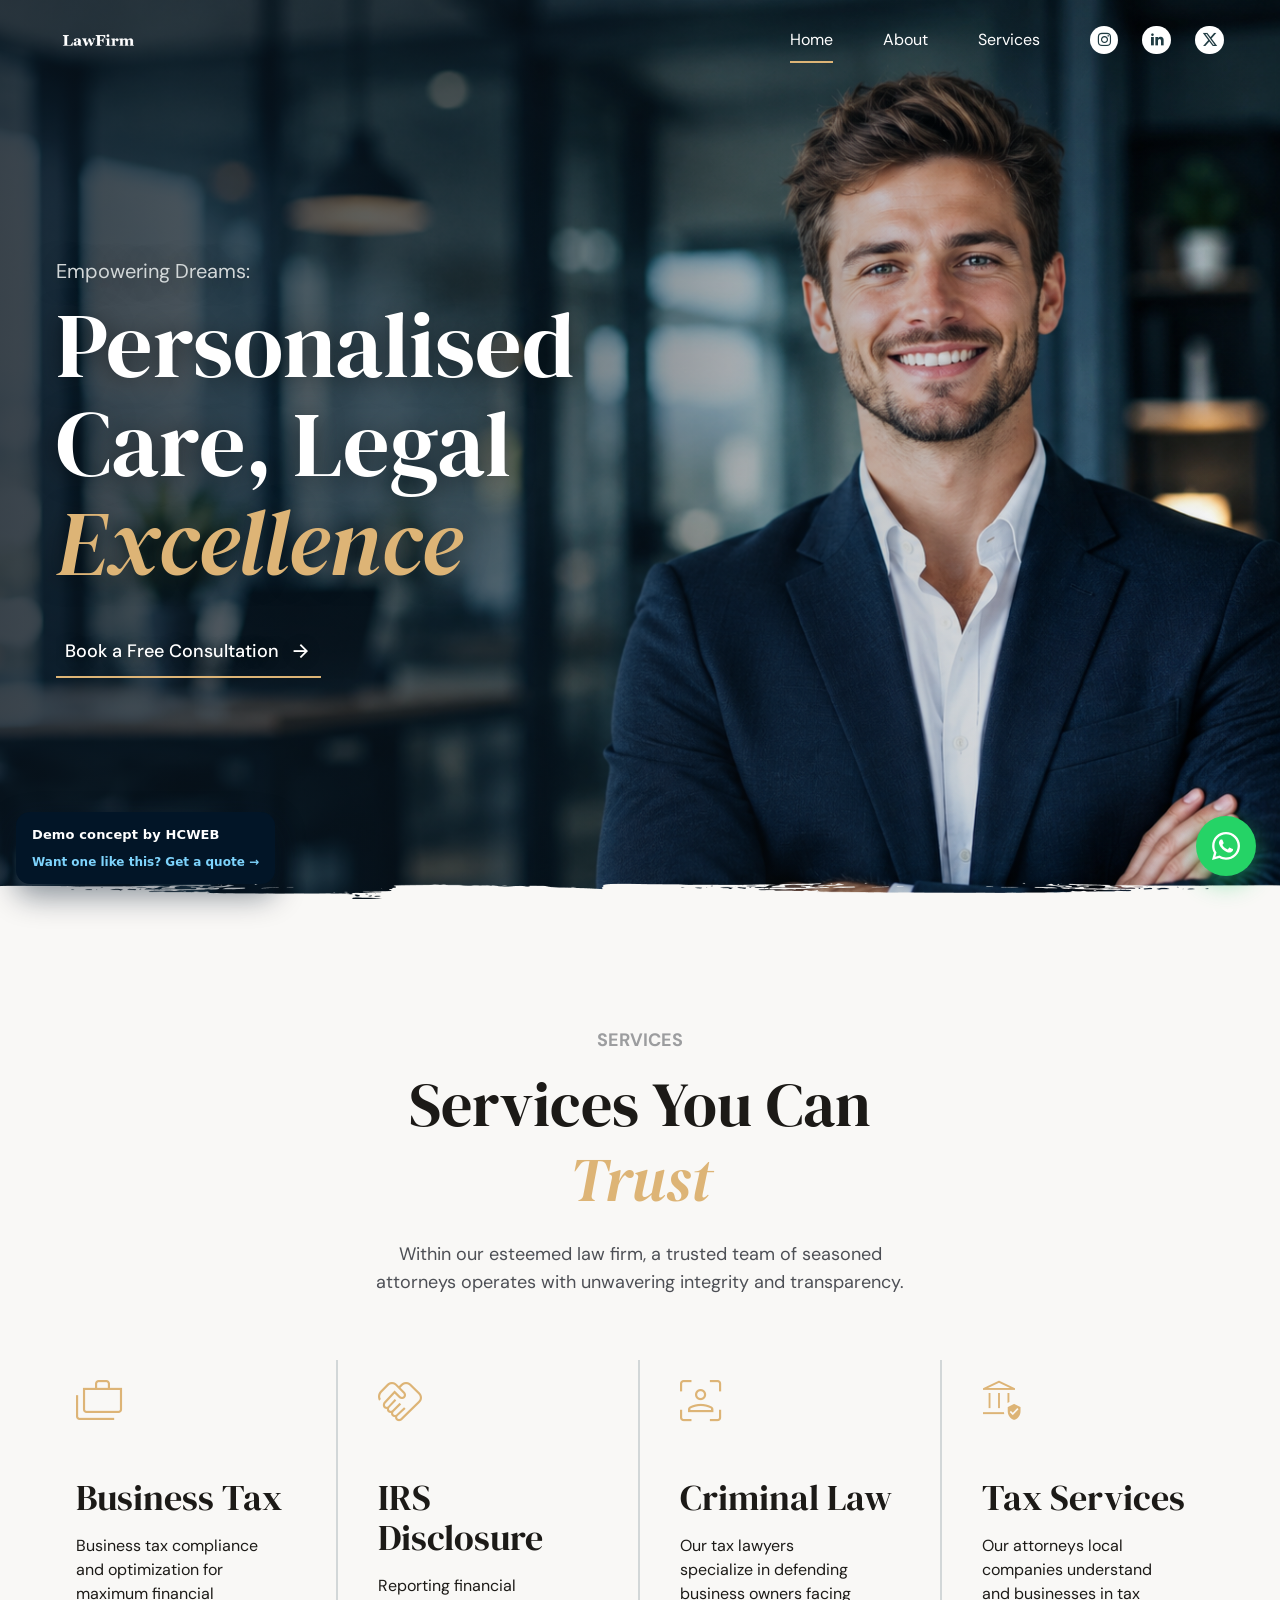
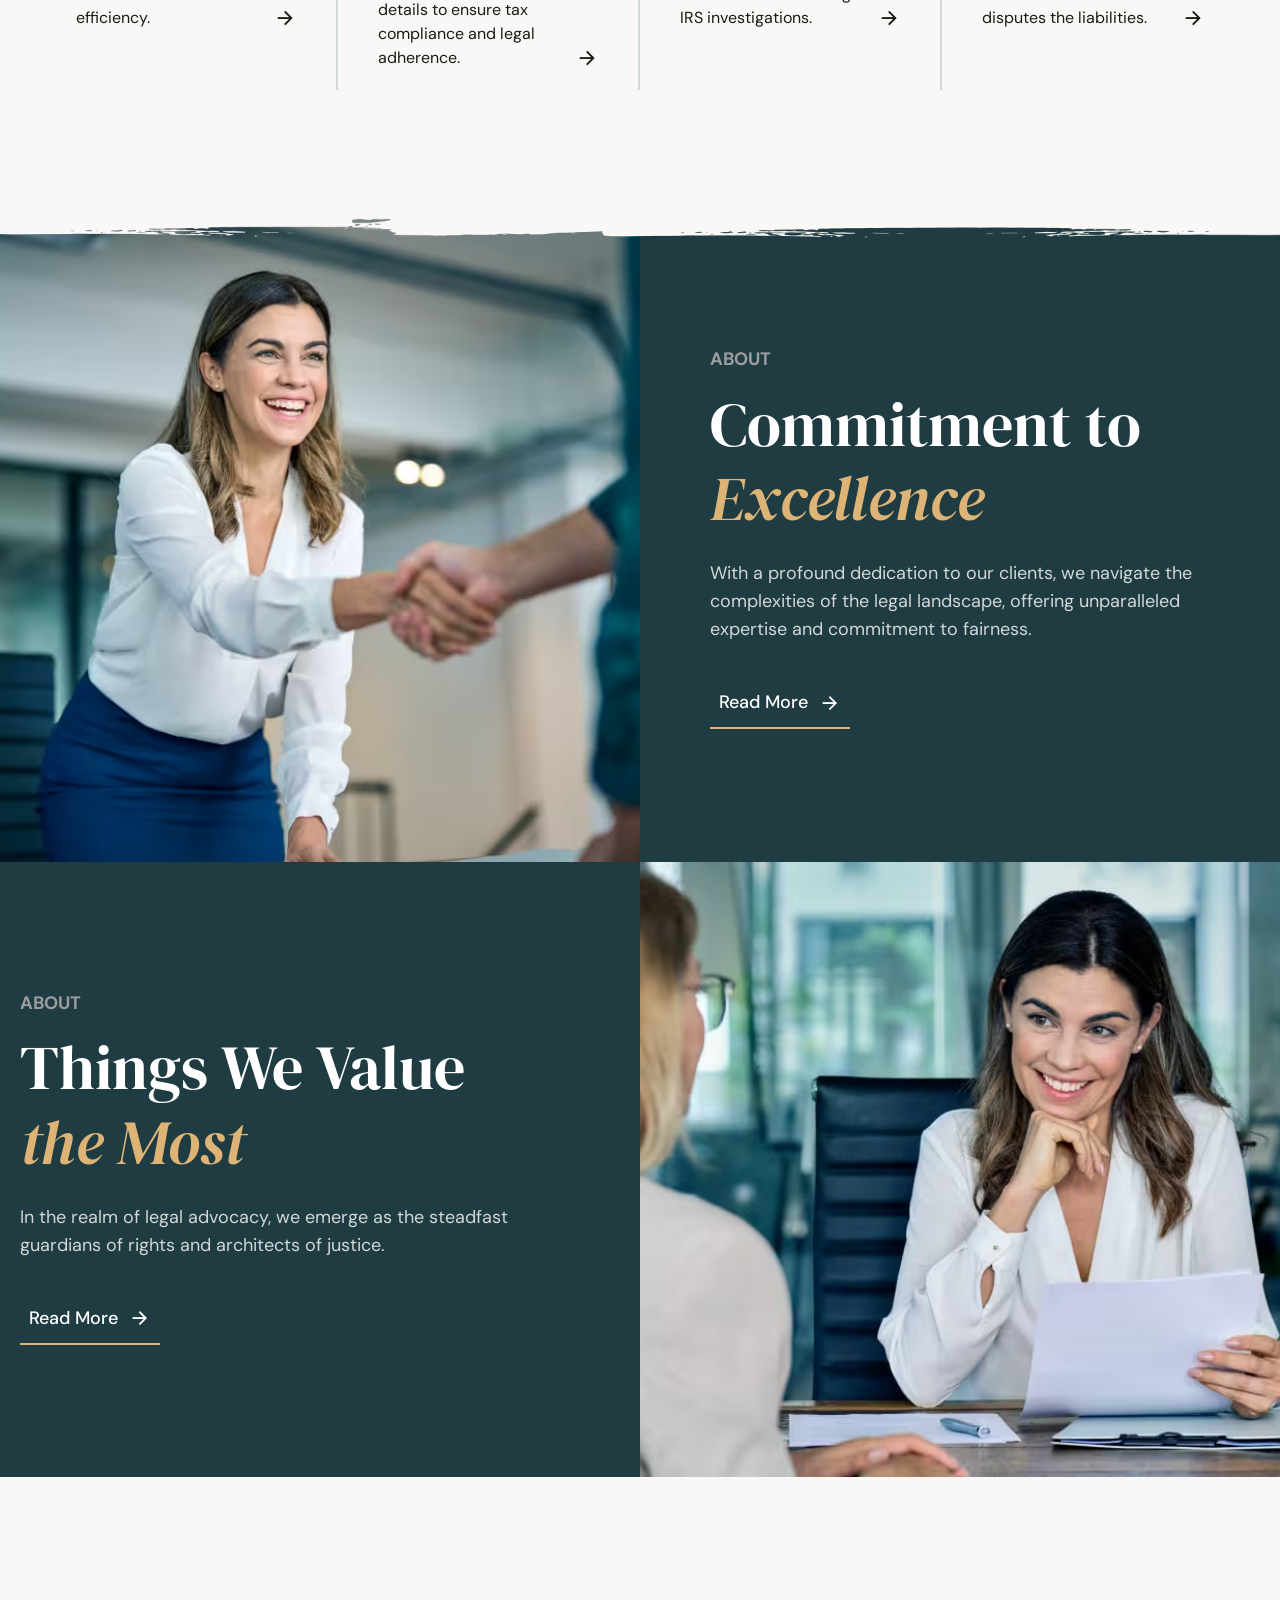
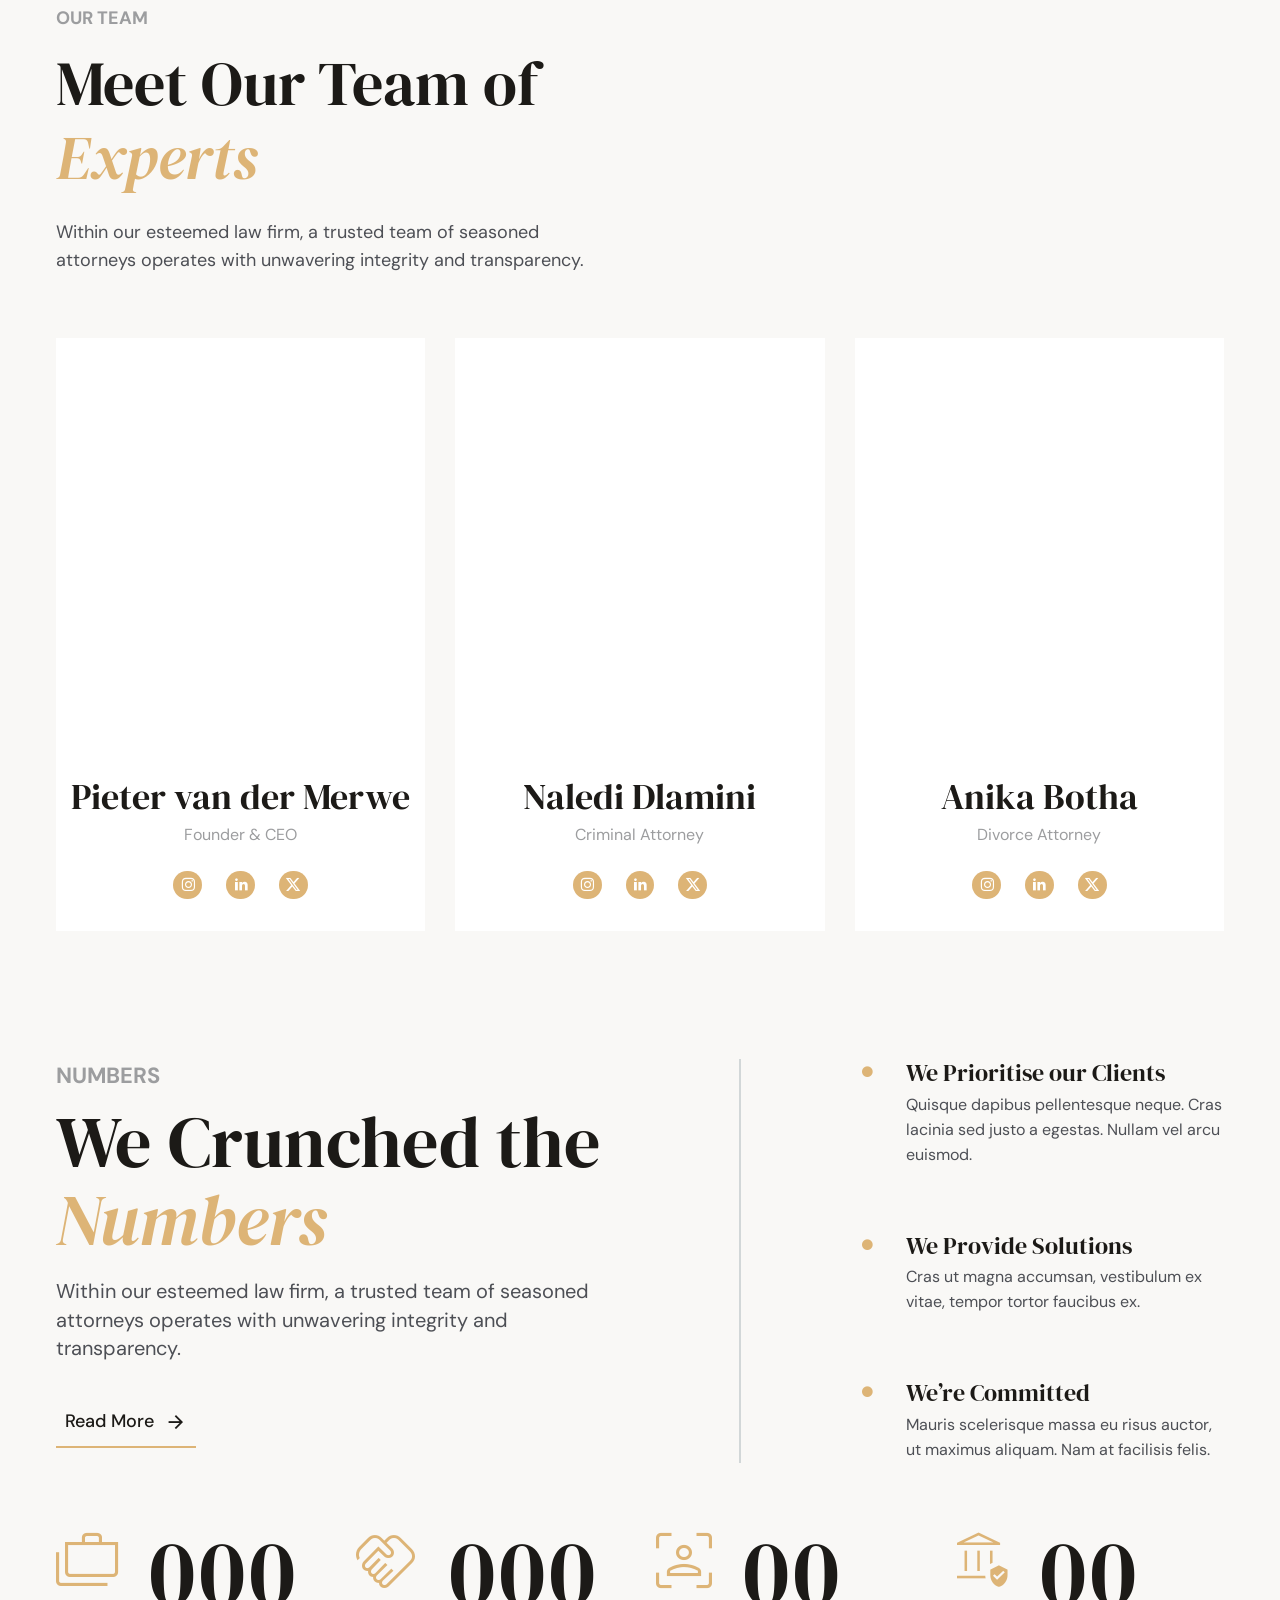
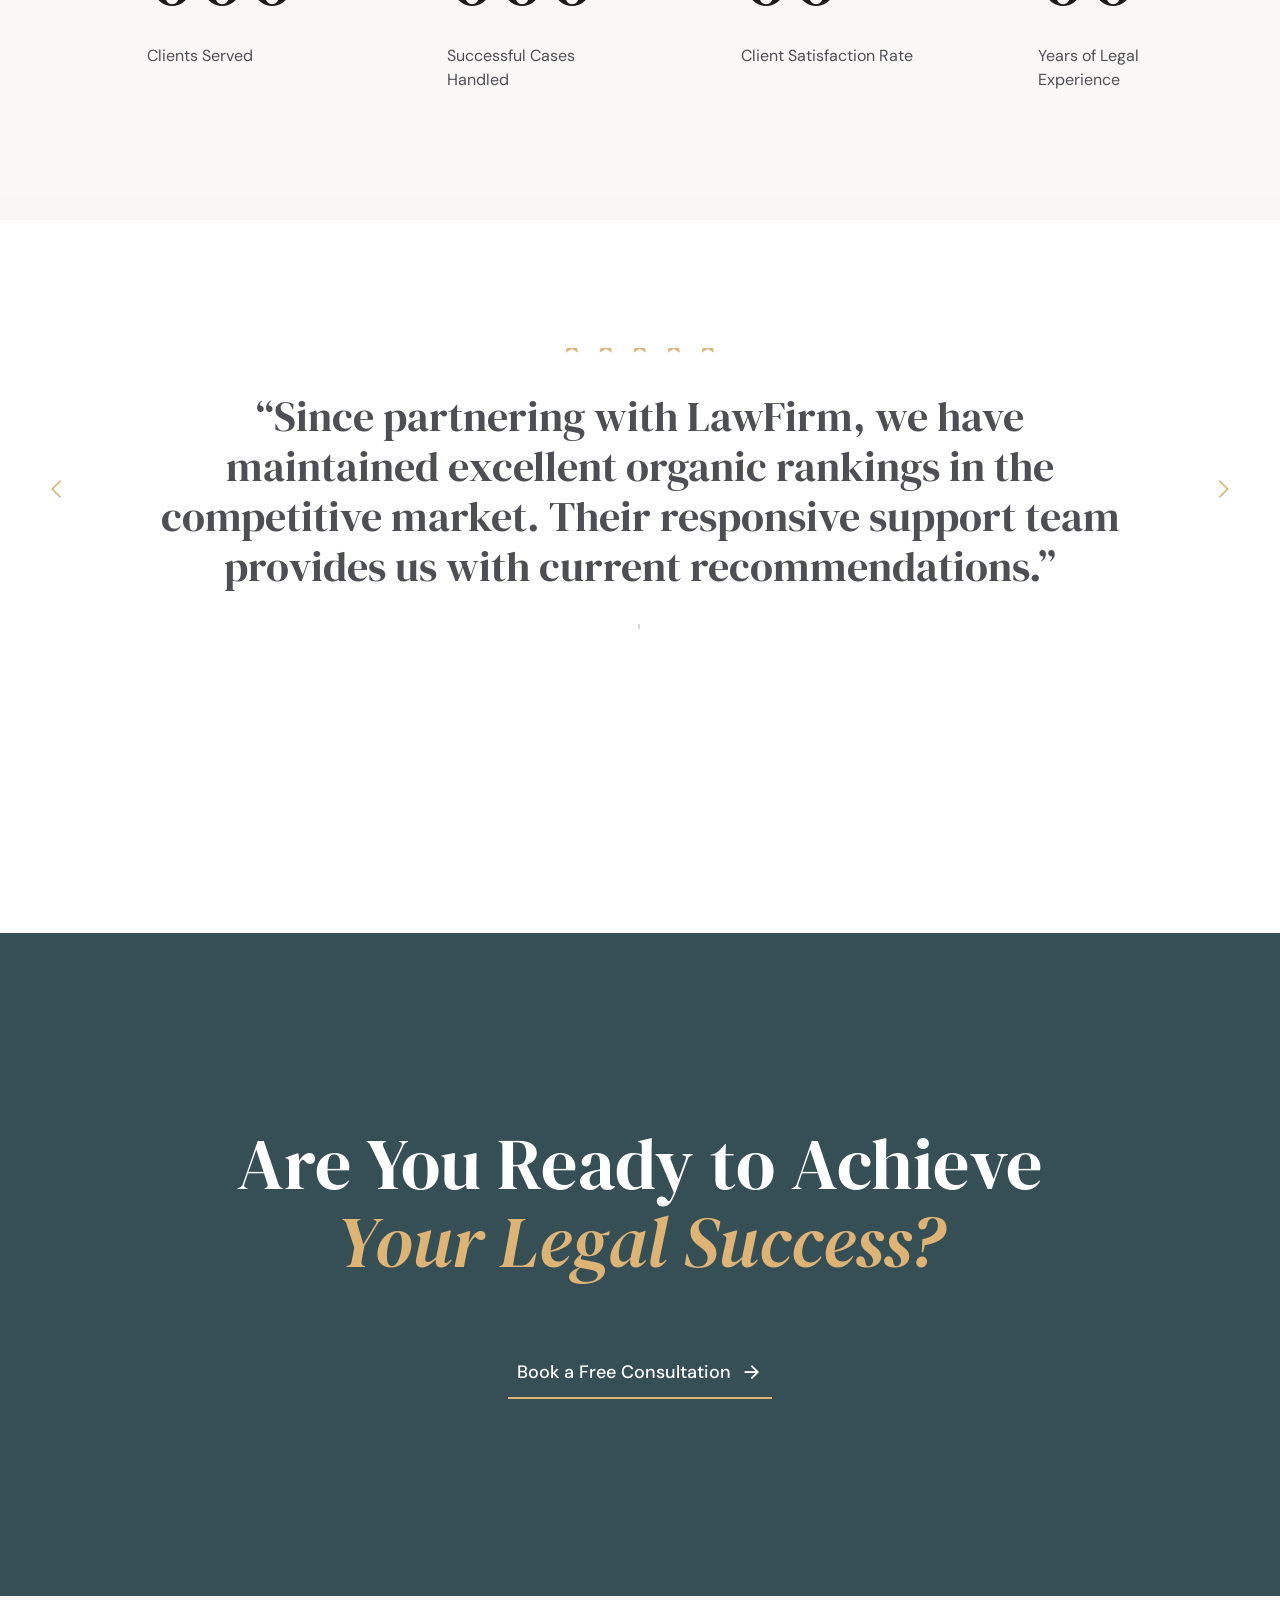
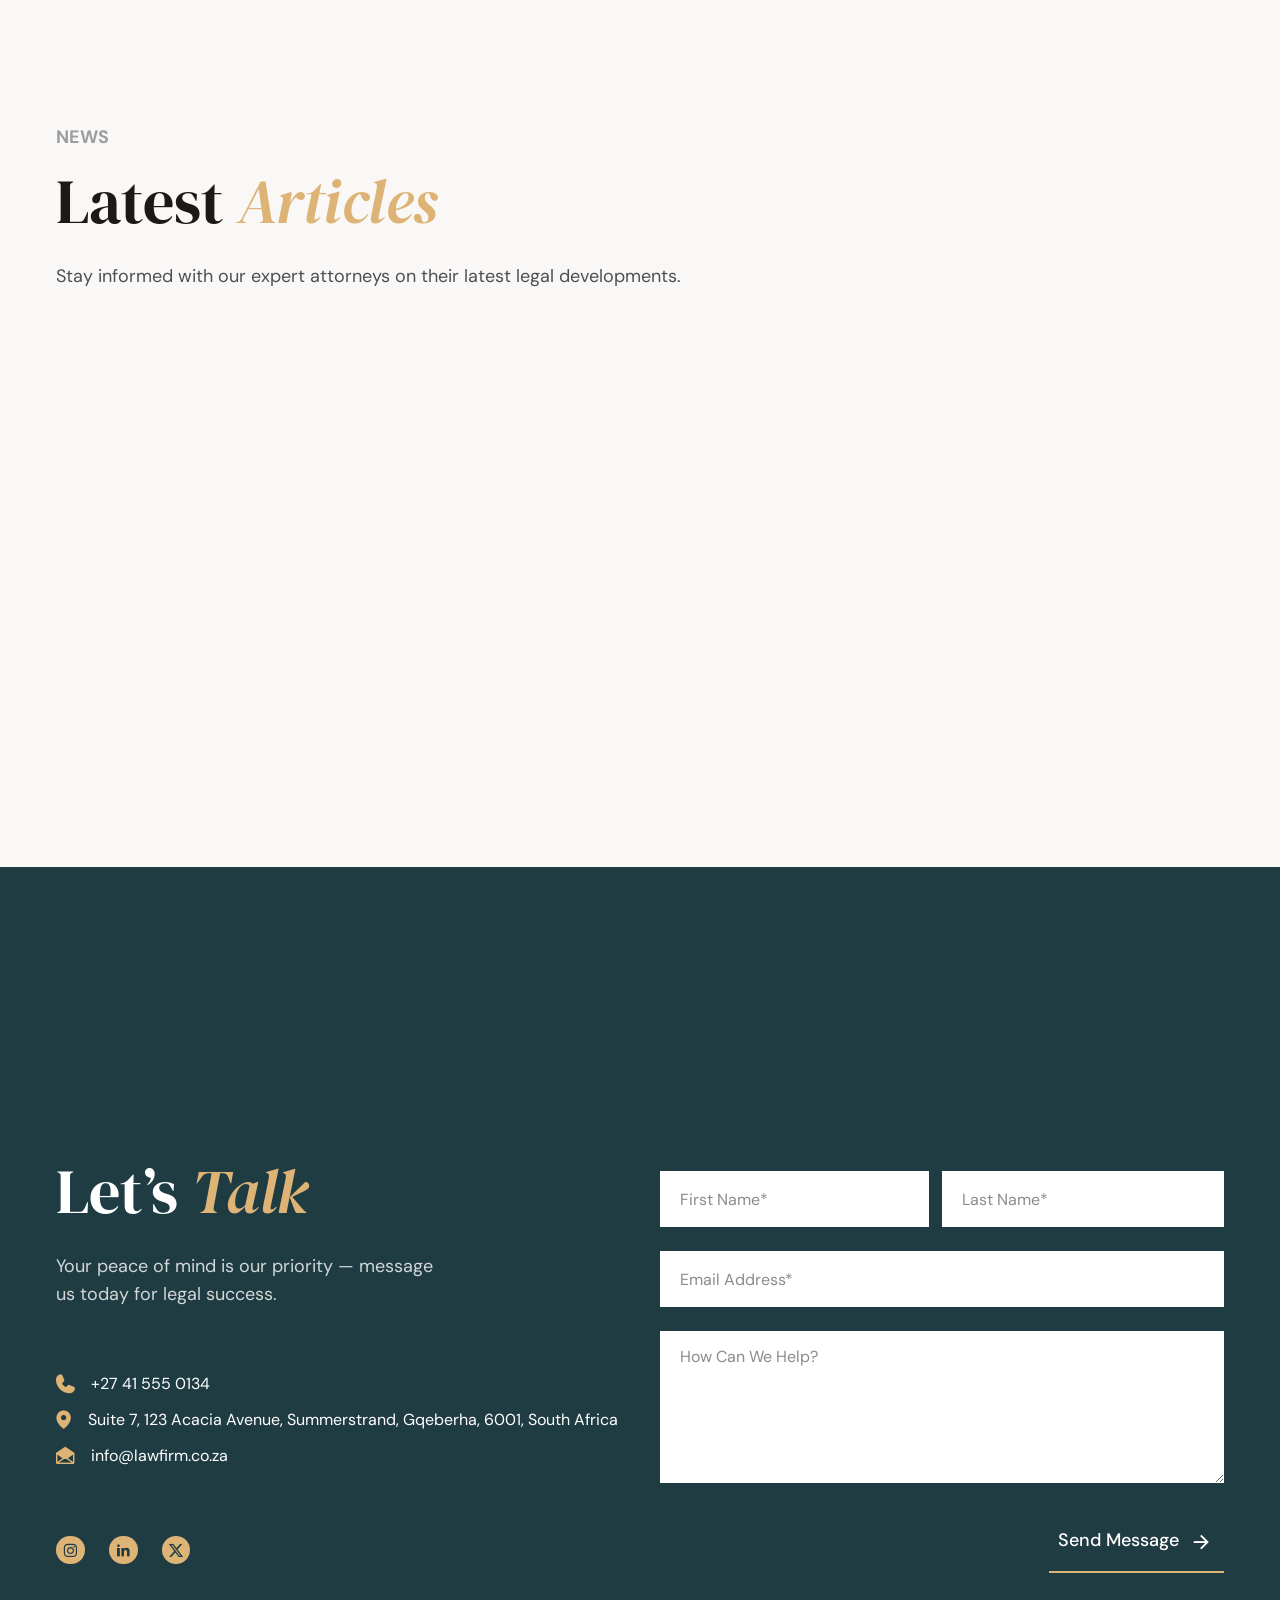
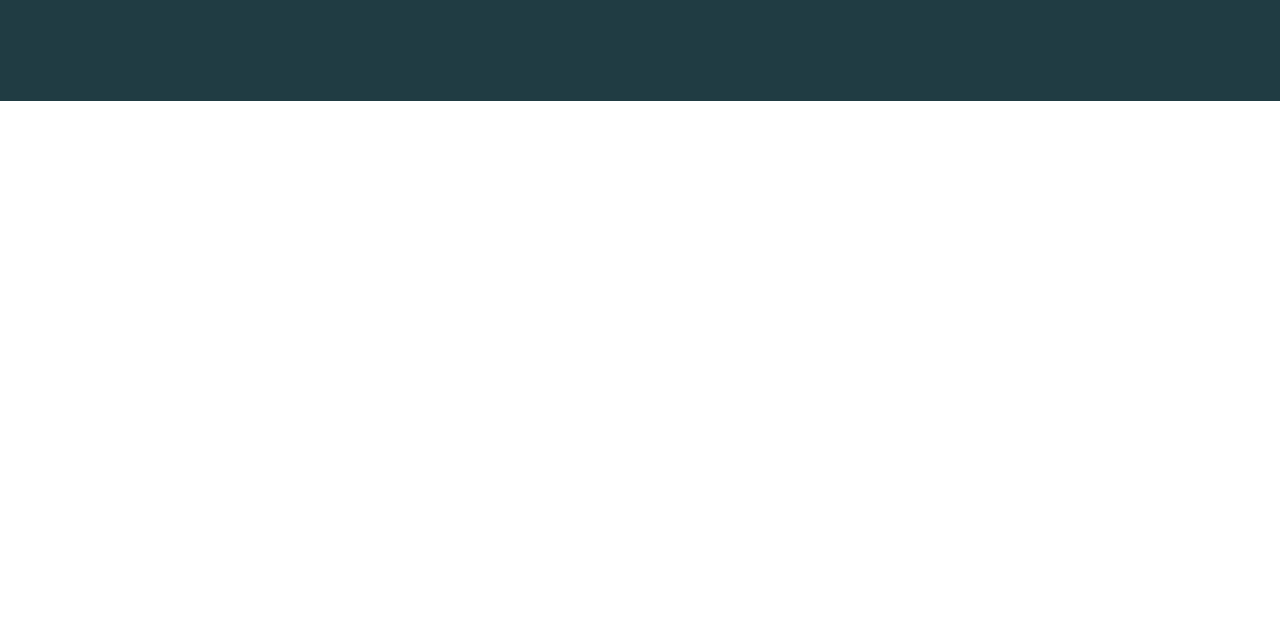
<file: index.html>
<!DOCTYPE html><html lang="en-US" data-bt-theme="Seiji 1.0.4"><head>
	<meta charset="utf-8">
<link rel="icon" href="data:image/svg+xml,<svg xmlns='http://www.w3.org/2000/svg' viewBox='0 0 100 100'><text y='.9em' font-size='90'>⚖️</text></svg>">
	<title>LawFirm - Personalised Care, Legal Excellence</title>
<meta name="robots" content="max-image-preview:large">

<!-- Google Tag Manager for WordPress by gtm4wp.com -->
<script data-cfasync="false" data-pagespeed-no-defer="">
	var gtm4wp_datalayer_name = "dataLayer";
	var dataLayer = dataLayer || [];
</script>
<!-- End Google Tag Manager for WordPress by gtm4wp.com -->



<link rel="preconnect" href="https://fonts.googleapis.com"><link rel="preconnect" href="https://fonts.gstatic.com" crossorigin=""><link rel="preload" fetchpriority="high" as="image" href="./demo-01/wp-content/uploads/sites/2/2025/01/hero.png" type="image/png"><style id="wp-img-auto-sizes-contain-inline-css">
img:is([sizes=auto i],[sizes^="auto," i]){contain-intrinsic-size:3000px 1500px}
/*# sourceURL=wp-img-auto-sizes-contain-inline-css */
</style>

<style id="global-styles-inline-css">
:root{--wp--preset--aspect-ratio--square: 1;--wp--preset--aspect-ratio--4-3: 4/3;--wp--preset--aspect-ratio--3-4: 3/4;--wp--preset--aspect-ratio--3-2: 3/2;--wp--preset--aspect-ratio--2-3: 2/3;--wp--preset--aspect-ratio--16-9: 16/9;--wp--preset--aspect-ratio--9-16: 9/16;--wp--preset--color--black: #000000;--wp--preset--color--cyan-bluish-gray: #abb8c3;--wp--preset--color--white: #ffffff;--wp--preset--color--pale-pink: #f78da7;--wp--preset--color--vivid-red: #cf2e2e;--wp--preset--color--luminous-vivid-orange: #ff6900;--wp--preset--color--luminous-vivid-amber: #fcb900;--wp--preset--color--light-green-cyan: #7bdcb5;--wp--preset--color--vivid-green-cyan: #00d084;--wp--preset--color--pale-cyan-blue: #8ed1fc;--wp--preset--color--vivid-cyan-blue: #0693e3;--wp--preset--color--vivid-purple: #9b51e0;--wp--preset--gradient--vivid-cyan-blue-to-vivid-purple: linear-gradient(135deg,rgb(6,147,227) 0%,rgb(155,81,224) 100%);--wp--preset--gradient--light-green-cyan-to-vivid-green-cyan: linear-gradient(135deg,rgb(122,220,180) 0%,rgb(0,208,130) 100%);--wp--preset--gradient--luminous-vivid-amber-to-luminous-vivid-orange: linear-gradient(135deg,rgb(252,185,0) 0%,rgb(255,105,0) 100%);--wp--preset--gradient--luminous-vivid-orange-to-vivid-red: linear-gradient(135deg,rgb(255,105,0) 0%,rgb(207,46,46) 100%);--wp--preset--gradient--very-light-gray-to-cyan-bluish-gray: linear-gradient(135deg,rgb(238,238,238) 0%,rgb(169,184,195) 100%);--wp--preset--gradient--cool-to-warm-spectrum: linear-gradient(135deg,rgb(74,234,220) 0%,rgb(151,120,209) 20%,rgb(207,42,186) 40%,rgb(238,44,130) 60%,rgb(251,105,98) 80%,rgb(254,248,76) 100%);--wp--preset--gradient--blush-light-purple: linear-gradient(135deg,rgb(255,206,236) 0%,rgb(152,150,240) 100%);--wp--preset--gradient--blush-bordeaux: linear-gradient(135deg,rgb(254,205,165) 0%,rgb(254,45,45) 50%,rgb(107,0,62) 100%);--wp--preset--gradient--luminous-dusk: linear-gradient(135deg,rgb(255,203,112) 0%,rgb(199,81,192) 50%,rgb(65,88,208) 100%);--wp--preset--gradient--pale-ocean: linear-gradient(135deg,rgb(255,245,203) 0%,rgb(182,227,212) 50%,rgb(51,167,181) 100%);--wp--preset--gradient--electric-grass: linear-gradient(135deg,rgb(202,248,128) 0%,rgb(113,206,126) 100%);--wp--preset--gradient--midnight: linear-gradient(135deg,rgb(2,3,129) 0%,rgb(40,116,252) 100%);--wp--preset--font-size--small: 13px;--wp--preset--font-size--medium: 20px;--wp--preset--font-size--large: 36px;--wp--preset--font-size--x-large: 42px;--wp--preset--spacing--20: 0.44rem;--wp--preset--spacing--30: 0.67rem;--wp--preset--spacing--40: 1rem;--wp--preset--spacing--50: 1.5rem;--wp--preset--spacing--60: 2.25rem;--wp--preset--spacing--70: 3.38rem;--wp--preset--spacing--80: 5.06rem;--wp--preset--shadow--natural: 6px 6px 9px rgba(0, 0, 0, 0.2);--wp--preset--shadow--deep: 12px 12px 50px rgba(0, 0, 0, 0.4);--wp--preset--shadow--sharp: 6px 6px 0px rgba(0, 0, 0, 0.2);--wp--preset--shadow--outlined: 6px 6px 0px -3px rgb(255, 255, 255), 6px 6px rgb(0, 0, 0);--wp--preset--shadow--crisp: 6px 6px 0px rgb(0, 0, 0);}.wp-block-button{--wp--preset--dimension--25: 25%;--wp--preset--dimension--50: 50%;--wp--preset--dimension--75: 75%;--wp--preset--dimension--100: 100%;}:where(body) { margin: 0; }:where(.is-layout-flex){gap: 0.5em;}:where(.is-layout-grid){gap: 0.5em;}body .is-layout-flex{display: flex;}.is-layout-flex{flex-wrap: wrap;align-items: center;}.is-layout-flex > :is(*, div){margin: 0;}body .is-layout-grid{display: grid;}.is-layout-grid > :is(*, div){margin: 0;}body{padding-top: 0px;padding-right: 0px;padding-bottom: 0px;padding-left: 0px;}:root :where(.wp-element-button, .wp-block-button__link){background-color: #32373c;border-width: 0;color: #fff;font-family: inherit;font-size: inherit;font-style: inherit;font-weight: inherit;letter-spacing: inherit;line-height: inherit;padding-top: calc(0.667em + 2px);padding-right: calc(1.333em + 2px);padding-bottom: calc(0.667em + 2px);padding-left: calc(1.333em + 2px);text-decoration: none;text-transform: inherit;}.has-black-color{color: var(--wp--preset--color--black) !important;}.has-cyan-bluish-gray-color{color: var(--wp--preset--color--cyan-bluish-gray) !important;}.has-white-color{color: var(--wp--preset--color--white) !important;}.has-pale-pink-color{color: var(--wp--preset--color--pale-pink) !important;}.has-vivid-red-color{color: var(--wp--preset--color--vivid-red) !important;}.has-luminous-vivid-orange-color{color: var(--wp--preset--color--luminous-vivid-orange) !important;}.has-luminous-vivid-amber-color{color: var(--wp--preset--color--luminous-vivid-amber) !important;}.has-light-green-cyan-color{color: var(--wp--preset--color--light-green-cyan) !important;}.has-vivid-green-cyan-color{color: var(--wp--preset--color--vivid-green-cyan) !important;}.has-pale-cyan-blue-color{color: var(--wp--preset--color--pale-cyan-blue) !important;}.has-vivid-cyan-blue-color{color: var(--wp--preset--color--vivid-cyan-blue) !important;}.has-vivid-purple-color{color: var(--wp--preset--color--vivid-purple) !important;}.has-black-background-color{background-color: var(--wp--preset--color--black) !important;}.has-cyan-bluish-gray-background-color{background-color: var(--wp--preset--color--cyan-bluish-gray) !important;}.has-white-background-color{background-color: var(--wp--preset--color--white) !important;}.has-pale-pink-background-color{background-color: var(--wp--preset--color--pale-pink) !important;}.has-vivid-red-background-color{background-color: var(--wp--preset--color--vivid-red) !important;}.has-luminous-vivid-orange-background-color{background-color: var(--wp--preset--color--luminous-vivid-orange) !important;}.has-luminous-vivid-amber-background-color{background-color: var(--wp--preset--color--luminous-vivid-amber) !important;}.has-light-green-cyan-background-color{background-color: var(--wp--preset--color--light-green-cyan) !important;}.has-vivid-green-cyan-background-color{background-color: var(--wp--preset--color--vivid-green-cyan) !important;}.has-pale-cyan-blue-background-color{background-color: var(--wp--preset--color--pale-cyan-blue) !important;}.has-vivid-cyan-blue-background-color{background-color: var(--wp--preset--color--vivid-cyan-blue) !important;}.has-vivid-purple-background-color{background-color: var(--wp--preset--color--vivid-purple) !important;}.has-black-border-color{border-color: var(--wp--preset--color--black) !important;}.has-cyan-bluish-gray-border-color{border-color: var(--wp--preset--color--cyan-bluish-gray) !important;}.has-white-border-color{border-color: var(--wp--preset--color--white) !important;}.has-pale-pink-border-color{border-color: var(--wp--preset--color--pale-pink) !important;}.has-vivid-red-border-color{border-color: var(--wp--preset--color--vivid-red) !important;}.has-luminous-vivid-orange-border-color{border-color: var(--wp--preset--color--luminous-vivid-orange) !important;}.has-luminous-vivid-amber-border-color{border-color: var(--wp--preset--color--luminous-vivid-amber) !important;}.has-light-green-cyan-border-color{border-color: var(--wp--preset--color--light-green-cyan) !important;}.has-vivid-green-cyan-border-color{border-color: var(--wp--preset--color--vivid-green-cyan) !important;}.has-pale-cyan-blue-border-color{border-color: var(--wp--preset--color--pale-cyan-blue) !important;}.has-vivid-cyan-blue-border-color{border-color: var(--wp--preset--color--vivid-cyan-blue) !important;}.has-vivid-purple-border-color{border-color: var(--wp--preset--color--vivid-purple) !important;}.has-vivid-cyan-blue-to-vivid-purple-gradient-background{background: var(--wp--preset--gradient--vivid-cyan-blue-to-vivid-purple) !important;}.has-light-green-cyan-to-vivid-green-cyan-gradient-background{background: var(--wp--preset--gradient--light-green-cyan-to-vivid-green-cyan) !important;}.has-luminous-vivid-amber-to-luminous-vivid-orange-gradient-background{background: var(--wp--preset--gradient--luminous-vivid-amber-to-luminous-vivid-orange) !important;}.has-luminous-vivid-orange-to-vivid-red-gradient-background{background: var(--wp--preset--gradient--luminous-vivid-orange-to-vivid-red) !important;}.has-very-light-gray-to-cyan-bluish-gray-gradient-background{background: var(--wp--preset--gradient--very-light-gray-to-cyan-bluish-gray) !important;}.has-cool-to-warm-spectrum-gradient-background{background: var(--wp--preset--gradient--cool-to-warm-spectrum) !important;}.has-blush-light-purple-gradient-background{background: var(--wp--preset--gradient--blush-light-purple) !important;}.has-blush-bordeaux-gradient-background{background: var(--wp--preset--gradient--blush-bordeaux) !important;}.has-luminous-dusk-gradient-background{background: var(--wp--preset--gradient--luminous-dusk) !important;}.has-pale-ocean-gradient-background{background: var(--wp--preset--gradient--pale-ocean) !important;}.has-electric-grass-gradient-background{background: var(--wp--preset--gradient--electric-grass) !important;}.has-midnight-gradient-background{background: var(--wp--preset--gradient--midnight) !important;}.has-small-font-size{font-size: var(--wp--preset--font-size--small) !important;}.has-medium-font-size{font-size: var(--wp--preset--font-size--medium) !important;}.has-large-font-size{font-size: var(--wp--preset--font-size--large) !important;}.has-x-large-font-size{font-size: var(--wp--preset--font-size--x-large) !important;}
/*# sourceURL=global-styles-inline-css */
</style>

<link rel="stylesheet" id="bt_bb_content_elements-css" href="./demo-01/wp-content/plugins/bold-page-builder/css/front_end/content_elements.crush~74ba667530.css" media="all">
<style id="bt_bb_content_elements-inline-css">
.site-header {
position: absolute;
}

@media only screen and (max-width: 1023px) {
.bt_bb_hero_01_01, .bt_bb_hero_01_01 .bt_bb_background_image_holder{
	height:638px !important;
}
}

@media only screen and (min-width: 1024px) {
.bt_bb_hero_01_01, .bt_bb_hero_01_01 .bt_bb_background_image_holder{
	height:899px !important;
}
}
/*# sourceURL=bt_bb_content_elements-inline-css */
</style>
<link rel="stylesheet" id="seiji-style-css" href="./demo-01/wp-content/themes/seiji/style~9a3250c132.css" media="all">
<style id="seiji-style-inline-css">
@font-face{ font-family:"Essential";src:url("./demo-01/wp-content/themes/seiji/framework/assets/icon-sets/Essential/Essential.woff")format("woff"),url("./demo-01/wp-content/themes/seiji/framework/assets/icon-sets/Essential/Essential.ttf")format("truetype"); } *[data-ico-essential]:before{ font-family:Essential;content:attr(data-ico-essential); } @font-face{ font-family:"FontAwesome5Brands";src:url("./demo-01/wp-content/themes/seiji/framework/assets/icon-sets/FontAwesome5Brands/FontAwesome5Brands.woff2")format("woff2"),url("./demo-01/wp-content/themes/seiji/framework/assets/icon-sets/FontAwesome5Brands/FontAwesome5Brands.woff")format("woff"); } *[data-ico-fontawesome5brands]:before{ font-family:FontAwesome5Brands;content:attr(data-ico-fontawesome5brands); } @font-face{ font-family:"FontAwesome5Regular";src:url("./demo-01/wp-content/themes/seiji/framework/assets/icon-sets/FontAwesome5Regular/FontAwesome5Regular.woff2")format("woff2"),url("./demo-01/wp-content/themes/seiji/framework/assets/icon-sets/FontAwesome5Regular/FontAwesome5Regular.woff")format("woff"); } *[data-ico-fontawesome5regular]:before{ font-family:FontAwesome5Regular;content:attr(data-ico-fontawesome5regular); } @font-face{ font-family:"FontAwesome5Solid";src:url("./demo-01/wp-content/themes/seiji/framework/assets/icon-sets/FontAwesome5Solid/FontAwesome5Solid.woff2")format("woff2"),url("./demo-01/wp-content/themes/seiji/framework/assets/icon-sets/FontAwesome5Solid/FontAwesome5Solid.woff")format("woff"); } *[data-ico-fontawesome5solid]:before{ font-family:FontAwesome5Solid;content:attr(data-ico-fontawesome5solid); } @font-face{ font-family:"FontAwesome6Brands";src:url("./demo-01/wp-content/themes/seiji/framework/assets/icon-sets/FontAwesome6Brands/FontAwesome6Brands.woff2")format("woff2"),url("./demo-01/wp-content/themes/seiji/framework/assets/icon-sets/FontAwesome6Brands/FontAwesome6Brands.woff")format("woff"),url("./demo-01/wp-content/themes/seiji/framework/assets/icon-sets/FontAwesome6Brands/FontAwesome6Brands.ttf")format("truetype"); } *[data-ico-fontawesome6brands]:before{ font-family:FontAwesome6Brands;content:attr(data-ico-fontawesome6brands); } @font-face{ font-family:"FontAwesome6Regular";src:url("./demo-01/wp-content/themes/seiji/framework/assets/icon-sets/FontAwesome6Regular/FontAwesome6Regular.woff2")format("woff2"),url("./demo-01/wp-content/themes/seiji/framework/assets/icon-sets/FontAwesome6Regular/FontAwesome6Regular.woff")format("woff"),url("./demo-01/wp-content/themes/seiji/framework/assets/icon-sets/FontAwesome6Regular/FontAwesome6Regular.ttf")format("truetype"); } *[data-ico-fontawesome6regular]:before{ font-family:FontAwesome6Regular;content:attr(data-ico-fontawesome6regular); } @font-face{ font-family:"FontAwesome6Solid";src:url("./demo-01/wp-content/themes/seiji/framework/assets/icon-sets/FontAwesome6Solid/FontAwesome6Solid.woff2")format("woff2"),url("./demo-01/wp-content/themes/seiji/framework/assets/icon-sets/FontAwesome6Solid/FontAwesome6Solid.woff")format("woff"),url("./demo-01/wp-content/themes/seiji/framework/assets/icon-sets/FontAwesome6Solid/FontAwesome6Solid.ttf")format("truetype"); } *[data-ico-fontawesome6solid]:before{ font-family:FontAwesome6Solid;content:attr(data-ico-fontawesome6solid); } @font-face{ font-family:"Icon7Stroke";src:url("./demo-01/wp-content/themes/seiji/framework/assets/icon-sets/Icon7Stroke/Icon7Stroke.woff2")format("woff2"),url("./demo-01/wp-content/themes/seiji/framework/assets/icon-sets/Icon7Stroke/Icon7Stroke.woff")format("woff"),url("./demo-01/wp-content/themes/seiji/framework/assets/icon-sets/Icon7Stroke/Icon7Stroke.ttf")format("truetype"); } *[data-ico-icon7stroke]:before{ font-family:Icon7Stroke;content:attr(data-ico-icon7stroke); } @font-face{ font-family:"Material";src:url("./demo-01/wp-content/themes/seiji/assets/icon-sets/Material/Material.woff")format("woff"),url("./demo-01/wp-content/themes/seiji/assets/icon-sets/Material/Material.ttf")format("truetype"); } *[data-ico-material]:before{ font-family:Material;content:attr(data-ico-material); } @font-face{ font-family:"Phosphor";src:url("./demo-01/wp-content/themes/seiji/assets/icon-sets/Phosphor/Phosphor.woff")format("woff"),url("./demo-01/wp-content/themes/seiji/assets/icon-sets/Phosphor/Phosphor.ttf")format("truetype"); } *[data-ico-phosphor]:before{ font-family:Phosphor;content:attr(data-ico-phosphor); } @font-face{ font-family:"Remixicon";src:url("./demo-01/wp-content/themes/seiji/assets/icon-sets/Remixicon/Remixicon.woff")format("woff"),url("./demo-01/wp-content/themes/seiji/assets/icon-sets/Remixicon/Remixicon.ttf")format("truetype"); } *[data-ico-remixicon]:before{ font-family:Remixicon;content:attr(data-ico-remixicon); }
/*# sourceURL=seiji-style-inline-css */
</style>
<script id="boldthemes-text-strings-js-extra">
var boldthemes_text_strings = {"override_alert":"This page/post is using Override Global Settings. Some options might not work as expected."};
//# sourceURL=boldthemes-text-strings-js-extra
</script>
<link rel="alternate" title="JSON" type="application/json" href="https://seiji.bold-themes.com/demo-01/wp-json/wp/v2/pages/7">
<meta name="generator" content="WordPress 7.1">
<meta name="generator" content="WooCommerce 11.0.1">


				<script>
				// Select the node that will be observed for mutations
				const targetNode = document.documentElement;

				// Options for the observer (which mutations to observe)
				const config = { attributes: false, childList: true, subtree: false };
				
				var bold_timeline_item_button_done = false;
				var css_override_item_done = false;
				var css_override_group_done = false;
				var css_override_container_done = false;

				// Callback function to execute when mutations are observed
				const callback = function( mutationsList, observer ) {
					var i;
					for ( i = 0; i < mutationsList.length; i++ ) {
						if ( mutationsList[ i ].type === 'childList' ) {
							if ( typeof jQuery !== 'undefined' && jQuery( '.bold_timeline_item_button' ).length > 0 && ! bold_timeline_item_button_done ) {
								bold_timeline_item_button_done = true;
								jQuery( '.bold_timeline_item_button' ).each( function() {
									var css_override = jQuery( this ).data( 'css-override' );
									if ( css_override != '' ) {
										var id = jQuery( this ).attr( 'id' );
										css_override = css_override.replace( /(\.bold_timeline_item_button)([\.\{\s])/g, '.bold_timeline_item_button#' + id + '$2' );
										var head = document.getElementsByTagName( 'head' )[0];
										var style = document.createElement( 'style' );
										style.appendChild( document.createTextNode( css_override ) );
										head.appendChild( style );
									}
								});
							}
							if ( typeof jQuery !== 'undefined' && jQuery( '.bold_timeline_item' ).length > 0 && ! css_override_item_done ) {
								css_override_item_done = true;
								jQuery( '.bold_timeline_item' ).each( function() {
									var css_override = jQuery( this ).data( 'css-override' );
									if ( css_override != '' ) {
										var id = jQuery( this ).attr( 'id' );
										css_override = css_override.replace( /(\.bold_timeline_item)([\.\{\s])/g, '.bold_timeline_item#' + id + '$2' );
										var head = document.getElementsByTagName( 'head' )[0];
										var style = document.createElement( 'style' );
										style.appendChild( document.createTextNode( css_override ) );
										head.appendChild( style );
									}
								});
							}
							if ( typeof jQuery !== 'undefined' && jQuery( '.bold_timeline_group' ).length > 0 && ! css_override_group_done ) {
								css_override_group_done = true;
								jQuery( '.bold_timeline_group' ).each( function() {
									var css_override = jQuery( this ).data( 'css-override' );
									if ( css_override != '' ) {
										var id = jQuery( this ).attr( 'id' );
										css_override = css_override.replace( /(\.bold_timeline_group)([\.\{\s])/g, '.bold_timeline_group#' + id + '$2' );
										var head = document.getElementsByTagName( 'head' )[0];
										var style = document.createElement( 'style' );
										style.appendChild( document.createTextNode( css_override ) );
										head.appendChild( style );
									}
								});
							}
							if ( typeof jQuery !== 'undefined' && jQuery( '.bold_timeline_container' ).length > 0 && ! css_override_container_done ) {
								css_override_container_done = true;
								jQuery( '.bold_timeline_container' ).each( function() {
									var css_override = jQuery( this ).data( 'css-override' );
									if ( css_override != '' ) {
										var id = jQuery( this ).attr( 'id' );
										css_override = css_override.replace( /(\.bold_timeline_container)([\.\{\s])/g, '#' + id + '$2' );
										var head = document.getElementsByTagName( 'head' )[0];
										var style = document.createElement( 'style' );
										style.appendChild( document.createTextNode( css_override ) );
										head.appendChild( style );
									}
								});
							}
						}
					}
				};

				// Create an observer instance linked to the callback function
				const observer = new MutationObserver(callback);

				// Start observing the target node for configured mutations
				observer.observe(targetNode, config);

				// Later, you can stop observing
				document.addEventListener( 'DOMContentLoaded', function() { observer.disconnect(); }, false );

				</script>
			
<!-- Google Tag Manager for WordPress by gtm4wp.com -->
<!-- GTM Container placement set to automatic -->
<script data-cfasync="false" data-pagespeed-no-defer="">
	var dataLayer_content = {"pagePostType":"frontpage","pagePostType2":"single-page","pagePostAuthor":"BoldThemes"};
	dataLayer.push( dataLayer_content );
</script>
<script data-cfasync="false" data-pagespeed-no-defer="">
(function(w,d,s,l,i){w[l]=w[l]||[];w[l].push({'gtm.start':
new Date().getTime(),event:'gtm.js'});var f=d.getElementsByTagName(s)[0],
j=d.createElement(s),dl=l!='dataLayer'?'&l='+l:'';j.async=true;/* instant: GTM disabled for static speed */f.parentNode.insertBefore(j,f);
})(window,document,'script','dataLayer','GTM-WRP9RR69');
</script>
<!-- End Google Tag Manager for WordPress by gtm4wp.com -->	<noscript><style>.woocommerce-product-gallery{ opacity: 1 !important; }</style></noscript>
	


<meta name="msapplication-TileImage" content="https://seiji.bold-themes.com/demo-01/wp-content/uploads/sites/2/2024/04/cropped-seiji_favicon-300x300.png">
<style id="wp-custom-css">
.bt_bb_section, .site-footer {
  content-visibility: auto;
  contain-intrinsic-size: auto 500px;
}

</style>
	<script>
		var bt_bb_update_res = function() {
			var width = Math.max( document.documentElement.clientWidth, window.innerWidth || 0 );
			window.bt_bb_res = 'xxl';
			if ( width <= 1400 ) window.bt_bb_res = 'xl';
			if ( width <= 1200 ) window.bt_bb_res = 'lg';
			if ( width <= 992) window.bt_bb_res = 'md';
			if ( width <= 768 ) window.bt_bb_res = 'sm';
			if ( width <= 480 ) window.bt_bb_res = 'xs';
			document.documentElement.setAttribute( 'data-bt_bb_screen_resolution', window.bt_bb_res ); // used in CSS
		}
		bt_bb_update_res();
		var bt_bb_observer = new MutationObserver(function( mutations ) {
			for ( var i = 0; i < mutations.length; i++ ) {
				var nodes = mutations[ i ].addedNodes;
				for ( var j = 0; j < nodes.length; j++ ) {
					var node = nodes[ j ];
					// Only process element nodes
					if ( 1 === node.nodeType ) {
						// Check if element or its children have override classes
						if ( ( node.hasAttribute && node.hasAttribute( 'data-bt-override-class' ) ) || ( node.querySelector && node.querySelector( '[data-bt-override-class]' ) ) ) {
							
							[ ...node.querySelectorAll( '[data-bt-override-class]' ),
							...( node.matches( '[data-bt-override-class]' ) ? [ node ] : [] ) ].forEach(function( element ) {
								// Get the attribute value
								let override_classes = JSON.parse( element.getAttribute( 'data-bt-override-class' ) );
								
								for ( let prefix in override_classes ) {
									let new_class;
									if ( override_classes[ prefix ][ window.bt_bb_res ] !== undefined ) {
										new_class = prefix + override_classes[ prefix ][ window.bt_bb_res ];
									} else {
										new_class = prefix + override_classes[ prefix ]['def'];
									}
									
									// Remove the current class
									element.classList.remove( ...( override_classes[ prefix ]['current_class'] || '' ).split( /\s+/ ).filter( Boolean ) );

									// Add the new class
									element.classList.add( ...( new_class || '' ).split( /\s+/ ).filter( Boolean ) );
			
									// Update the current_class
									override_classes[ prefix ]['current_class'] = new_class;
								}
								
								// Store the updated data back to the attribute
								element.setAttribute( 'data-bt-override-class', JSON.stringify( override_classes ) );
							} );
							
						}
					}
				}
			}
		} );
		
		// Start observing
		bt_bb_observer.observe( document.documentElement, {
			childList: true,
			subtree: true
		} );
		
		// Cancel observer when ready
		var bt_bb_cancel_observer = function() {
			if ( 'interactive' === document.readyState || 'complete' === document.readyState ) {
				bt_bb_observer.disconnect();
				document.removeEventListener( 'readystatechange', bt_bb_cancel_observer );
			}
		};
		
		document.addEventListener( 'readystatechange', bt_bb_cancel_observer );
	</script>
	<script>window.bt_bb_preview = false</script><script>window.bt_bb_fe_preview = false</script><script>window.bt_bb_custom_elements = false;</script>			<meta charset="utf-8">
		<meta name="viewport" content="width=device-width, initial-scale=1">
		<!--meta name="viewport" content="width=device-width, initial-scale=1, maximum-scale=1, user-scalable=no"-->
		<meta name="mobile-web-app-capable" content="yes">
		<meta name="apple-mobile-web-app-capable" content="yes">
		<link rel="profile" href="https://gmpg.org/xfn/11">
<style id="bt-widget-additional-front-inline-css">
#boldthemes_icon_widget-4 { --widget-sticky-primary-color: var(--light-color); --widget-sticky-secondary-color: var(--alternate-color); }

#boldthemes_icon_widget-6 { --widget-sticky-primary-color: var(--light-color); --widget-sticky-secondary-color: var(--alternate-color); }

#boldthemes_icon_widget-7 { --widget-sticky-primary-color: var(--light-color); --widget-sticky-secondary-color: var(--alternate-color); }

/*# sourceURL=bt-widget-additional-front-inline-css */
</style>
<link rel="stylesheet" id="bt_bb_slick-css" href="./demo-01/wp-content/plugins/bold-page-builder/slick/slick~74ba667530.css" onload="this.media='all'" media="print"><link rel="stylesheet" id="contact-form-7-css" href="./demo-01/wp-content/plugins/contact-form-7/includes/css/styles~8ca66f4642.css" onload="this.media='all'" media="print"><link rel="stylesheet" id="boldthemes-fonts-css" href="./_wp_snapshot/external/fonts.googleapis.com/css2~ec322bc2e3.css" onload="this.media='all'" media="print"><link rel="stylesheet" id="bold-timeline-css" href="./demo-01/wp-content/plugins/bold-timeline-lite/style~864219216f.css" onload="this.media='all'" media="print"><link rel="stylesheet" id="bt_cc_style-css" href="./demo-01/wp-content/plugins/bt_cost_calculator/style.min~864219216f.css" onload="this.media='all'" media="print">
<style id="instant-no-animations">
/* instant-load: kill all animations/transitions */
*,*::before,*::after{animation:none!important;animation-duration:.01ms!important;animation-delay:0s!important;transition:none!important;transition-duration:.01ms!important;transition-delay:0s!important;scroll-behavior:auto!important;caret-color:auto!important}
.bt_bb_animation_fade_in,.bt_bb_animation_move_up,.bt_bb_animation_move_down,.bt_bb_animation_move_left,.bt_bb_animation_move_right,.bt_bb_animation_zoom_in,.bt_bb_animation_zoom_out,.bt_bb_animation_fade_in_move_up,.bt_bb_animation_fade_in_move_down{opacity:1!important;transform:none!important}
.animate,.animated{opacity:1!important;transform:none!important;transition:none!important}
.bt_bb_column[class*=bt_bb_animation]{opacity:1!important;transform:none!important}
.slick-track,.slick-list,.slick-slide{transform:none!important;transition:none!important}
.bt_bb_content_slider .slick-slide{opacity:1!important}
.bt_bb_background_image_holder,.bt_bb_parallax,.bt_bb_section[class*=parallax]{transform:none!important;background-attachment:scroll!important;will-change:auto!important}
.btPreloader,.bt_bb_preloader,.preloader,#preloader,.loader{display:none!important;visibility:hidden!important}
img{content-visibility:auto}
</style>
<style id="hero-contrast">.bt_bb_hero_01_01{position:relative;}.bt_bb_hero_01_01 .bt_bb_background_image_holder::after{content:"";position:absolute;inset:0;pointer-events:none;background:linear-gradient(90deg,rgba(8,20,30,.80) 0%,rgba(8,20,30,.60) 38%,rgba(8,20,30,.22) 68%,rgba(8,20,30,0) 100%);}.bt_bb_hero_01_01 .bt_bb_port{position:relative;z-index:2;}.bt_bb_hero_01_01 .bt_bb_headline,.bt_bb_hero_01_01 .bt_bb_headline a{color:#fff !important;}.bt_bb_hero_01_01 .bt_bb_headline{text-shadow:0 2px 26px rgba(0,0,0,.5);}.bt_bb_hero_01_01 .bt_bb_link{text-shadow:0 1px 12px rgba(0,0,0,.5);}</style></head>

<body class="home wp-singular page-template-default page page-id-7 page-parent wp-embed-responsive wp-theme-seiji theme-seiji bt_bb_plugin_active bt_bb_fe_preview_toggle woocommerce-no-js bt-header-responsive-active bt-sidebar-responsive-active bt-sticky-header-inactive line-opacity- line-height- sticky-line-opacity- display-branding-text- branding-text-html-tag-p template-color-scheme-10 sidebar-position-none sidebar-sticky- content-width-wide header-width-boxed-boxed-1400 footer-width-wide-boxed-1400 enable-sticky-1 sticky-style-classic sticky-header-width-wide-boxed-1400 primary-menu-position-logo-right primary-menu-reverse-menu-levels-1 responsive-logo-position-left responsive-trigger-position-right enable-preloader- preloader-color-scheme-0 preloader-transition-fade preloader-animation-sqare header-position-above default-headline-height-none default-headline-color-scheme-7 default-headline-size-huge default-headline-h-tag-h2 default-headline-width-wide-boxed-1400 default-headline-parallax-slow default-headline-overlay-alternate-80 default-headline-alignment-inherit button-shape-square button-style-underline button-color-scheme-3 top-bar-color-scheme-9 site-branding-bar-color-scheme-11 sticky-site-branding-bar-color-scheme-10 menu-bar-color-scheme-12 sticky-menu-bar-color-scheme-11 menu-hover-color-scheme-1 menu-dropdown-color-scheme-10 menu-dropdown-hover-color-scheme-1 responsive-sticky-header-color-scheme-10 responsive-header-color-scheme-11 responsive-menu-color-scheme-10 responsive-menu-position-full-screen blog-list-view-standard blog-list-headline-size-normal blog-list-show-excerpt-2-lines blog-single-view-standard blog-single-about-author-style-none blog-single-headline-size-medium pf-list-view-columns pf-list-headline-size-normal pf-list-show-excerpt-2-lines pf-list-load-animation-fade-in-move-up pf-single-view-standard pf-single-about-author-style-none pf-single-headline-size-normal search-list-headline-size-normal search-list-show-excerpt-none error-404-color-scheme-10 footer-widgets-color-scheme-3 blog-list-load-animation-fade-in-move-up shop-button-style-filled shop-button-color-scheme-0 shop-list-button-color-scheme-0 shop-list-headline-size-small shop-single-headline-size-normal sidebar-headline-size-small" data-header-responsive-breakpoint="1024" data-sidebar-responsive-breakpoint="1024" data-sticky-header-scroll-breakpoint="0" data-copy-to-clipboard-ok="Copied current url to clipboard " data-copy-to-clipboard-notok="Error. Could not copy current url" style="--page-primary-color:var(--dark-color);--page-secondary-color:var(--light-color);--button-primary-color:var(--light-color);--button-secondary-color:var(--accent-color);  --accent-color:#DDB476; --alternate-color:#203C43; --logo-height:80px; --sticky-logo-height:80px; --responsive-logo-height:80px; --responsive-sticky-logo-height:60px; --responsive-menu-logo-height:200px; --sidebar-width:25%; --sidebar-sticky-top-position:20px; --responsive-menu-max-width:320px; --body-font:DM Sans; --body-font-weight:normal; --body-text-transform:none; --body-font-style:none; --heading-font:DM Serif Display; --heading-font-weight:normal; --heading-text-transform:none; --heading-font-style:none; --heading-letter-spacing:0px; --supertitle-font:DM Sans; --supertitle-font-weight:700; --supertitle-text-transform:uppercase; --supertitle-font-style:none; --supertitle-letter-spacing:0px; --subtitle-font:DM Sans ; --subtitle-font-weight:normal; --subtitle-text-transform:none; --subtitle-font-style:none; --subtitle-letter-spacing:0px; --menu-font:DM Sans; --menu-first-level-font-weight:normal; --menu-first-level-text-transform:none; --menu-other-levels-font-weight:normal; --menu-other-levels-text-transform:none; --button-font:DM Sans; --button-font-weight:500; --button-text-transform:none; --button-font-style:none; --button-letter-spacing:0px;">


<!-- GTM Container placement set to automatic -->
<!-- Google Tag Manager (noscript) -->
				<noscript><iframe loading="lazy" src="https://www.googletagmanager.com/ns.html?id=GTM-WRP9RR69" height="0" width="0" style="display:none;visibility:hidden" aria-hidden="true"></iframe></noscript>
<!-- End Google Tag Manager (noscript) -->    <script>
        var header_responsive_breakpoint = parseInt(document.body.getAttribute('data-header-responsive-breakpoint'));
        var sidebar_responsive_breakpoint = parseInt(document.body.getAttribute('data-sidebar-responsive-breakpoint'));
        var windowWidth = window.innerWidth;
        /* Show/hide responsive header */
        if (header_responsive_breakpoint > 0) {
            if (windowWidth < header_responsive_breakpoint) {
                if (!document.body.classList.contains('bt-header-responsive-active')) {
                    document.body.classList.add('bt-header-responsive-active');
                    document.body.classList.remove('bt-header-responsive-inactive');
                    boldthemes_requestTimeout(boldthemes_responsive_header_add_active_class, 200);
                }
            } else {
                if (!document.body.classList.contains('bt-header-responsive-inactive')) {
                    document.body.classList.remove('bt-header-responsive-active', 'bt-header-responsive-ready');
                    document.body.classList.add('bt-header-responsive-inactive');
                }
            }
        }
        /* Move sidebar */
        if (sidebar_responsive_breakpoint > 0) {
            if (windowWidth < sidebar_responsive_breakpoint && sidebar_responsive_breakpoint > 0) {
                if (!document.body.classList.contains('bt-sidebar-responsive-active')) {
                    document.body.classList.add('bt-sidebar-responsive-active');
                    document.body.classList.remove('bt-sidebar-responsive-inactive');
                }
            } else {
                if (!document.body.classList.contains('bt-sidebar-responsive-inactive')) {
                    document.body.classList.remove('bt-sidebar-responsive-active');
                    document.body.classList.add('bt-sidebar-responsive-inactive');
                }
            }
        }
    </script>

<div id="page" class="site">
	<a class="skip-link screen-reader-text" href="#primary">Skip to content</a>
	
	<header id="masthead" class="site-header" style="--responsive-menu-primary-color:var(--dark-color);--responsive-menu-secondary-color:var(--light-color);">
				<div class="site-branding" style="--primary-color:var(--light-color);--secondary-color:var(--transparent-color);--sticky-primary-color:var(--dark-color);--sticky-secondary-color:var(--light-color);">
			<div class="site-branding-inner">
				<div class="site-branding-logo-text">
					<div class="site-branding-logo">
						<a href="./index.html" class="logo"><img width="267" height="250" src="./demo-01/wp-content/uploads/sites/2/2019/02/logo_white.png" class="logo-img" alt="" decoding="async" fetchpriority="high"></a><a href="./index.html" class="sticky-logo"><img width="267" height="250" src="./demo-01/wp-content/uploads/sites/2/2019/02/logo_black.png" class="sticky-logo-img" alt="" decoding="async"></a><a href="./index.html" class="responsive-menu-logo"><img loading="lazy" decoding="async" width="267" height="250" src="./demo-01/wp-content/uploads/sites/2/2019/02/logo_black.png" class="responsive-menu-logo-img" alt="" decoding="async"></a>					</div><!-- .site-branding-logo -->
									</div><!-- .site-branding-logo-text -->
												<div id="site-navigation" class="main-navigation main-navigation-logo-area" style="--primary-color:var(--dark-color);--secondary-color:var(--transparent-color);--sticky-primary-color:var(--light-color);--sticky-secondary-color:var(--transparent-color);--hover-primary-color:var(--accent-color);--hover-secondary-color:var(--light-color);--dropdown-primary-color:var(--dark-color);--dropdown-secondary-color:var(--light-color);--dropdown-hover-primary-color:var(--accent-color);--dropdown-hover-secondary-color:var(--light-color);">
					<!--button class="menu-toggle" aria-controls="primary-menu" aria-expanded="false">Primary Menu</button-->
					<nav class="menu-primary-menu-container" aria-label="navigation"><ul id="primary-menu" class="main-navigation-menu"><li id="menu-item-1793" class="menu-item menu-item-type-post_type menu-item-object-page menu-item-home current-menu-item page_item page-item-7 current_page_item current-menu-ancestor current-menu-parent current_page_parent current_page_ancestor  menu-item-1793"><a href="./index.html" aria-current="page">Home</a>

</li>
<li id="menu-item-43" class="menu-item menu-item-type-post_type menu-item-object-page  menu-item-43"><a href="./demo-01/about/index.html">About</a>

</li>
<li id="menu-item-1788" class="menu-item menu-item-type-post_type menu-item-object-page menu-item-has-children menu-item-1788"><a href="./demo-01/services/index.html">Services</a>
<ul class="sub-menu">
	<li id="menu-item-1886" class="menu-item menu-item-type-post_type menu-item-object-page menu-item-1886"><a href="./demo-01/services/index.html">Services</a></li>
	<li id="menu-item-1789" class="menu-item menu-item-type-post_type menu-item-object-page menu-item-1789"><a href="./demo-01/services/single-service/index.html">Single Service</a></li>
	<li id="menu-item-2308" class="menu-item menu-item-type-post_type menu-item-object-page menu-item-2308"><a href="./demo-01/services/prices/index.html">Prices</a></li>
	<li id="menu-item-2689" class="menu-item menu-item-type-post_type menu-item-object-page menu-item-2689"><a href="./demo-01/services/get-quote/index.html">Get Quote</a></li>
</ul>
</li>


</ul></nav>										<div class="site-navigation-widgets">
						<div class="widget_boldthemes_icon_widget" id="boldthemes_icon_widget-4"><div class="bt_bb_icon  bt_bb_has_widget_sticky_color_scheme bt_bb_color_scheme_5 bt_bb_style_filled bt_bb_size_xsmall bt_bb_shape_circle bt_bb_target_blank bt_bb_text_empty bt_bb_align_inherit" style="; --primary-color:var(--alternate-color); --secondary-color:var(--light-color);" data-bt-override-class="{}"><a href="#" target="_blank" data-ico-remixicon="" class="bt_bb_icon_holder"></a></div></div><div class="widget_boldthemes_icon_widget" id="boldthemes_icon_widget-6"><div class="bt_bb_icon  bt_bb_has_widget_sticky_color_scheme bt_bb_color_scheme_5 bt_bb_style_filled bt_bb_size_xsmall bt_bb_shape_circle bt_bb_target_blank bt_bb_text_empty bt_bb_align_inherit" style="; --primary-color:var(--alternate-color); --secondary-color:var(--light-color);" data-bt-override-class="{}"><a href="#" target="_blank" data-ico-remixicon="" class="bt_bb_icon_holder"></a></div></div><div class="widget_boldthemes_icon_widget" id="boldthemes_icon_widget-7"><div class="bt_bb_icon  bt_bb_has_widget_sticky_color_scheme bt_bb_color_scheme_5 bt_bb_style_filled bt_bb_size_xsmall bt_bb_shape_circle bt_bb_target_blank bt_bb_text_empty bt_bb_align_inherit" style="; --primary-color:var(--alternate-color); --secondary-color:var(--light-color);" data-bt-override-class="{}"><a href="#" target="_blank" data-ico-remixicon="" class="bt_bb_icon_holder"></a></div></div>					</div><!-- .site-navigation-widgets -->
									</div><!-- .main-navigation -->
							</div><!-- .site-branding-inner -->
		</div><!-- .site-branding -->
						<div class="site-menu-responsive-widgets">
			<div class="site-menu-responsive-widgets-inner">
				<div class="widget_boldthemes_icon_widget" id="boldthemes_icon_widget-10"><div class="bt_bb_icon bt_bb_color_scheme_7 bt_bb_style_filled bt_bb_size_small bt_bb_shape_circle bt_bb_target_blank bt_bb_text_empty bt_bb_align_inherit" style="; --primary-color:var(--light-color); --secondary-color:var(--alternate-color);" data-bt-override-class="{}"><a href="#" target="_blank" data-ico-remixicon="" class="bt_bb_icon_holder"></a></div></div><div class="widget_boldthemes_icon_widget" id="boldthemes_icon_widget-11"><div class="bt_bb_icon bt_bb_color_scheme_7 bt_bb_style_filled bt_bb_size_small bt_bb_shape_circle bt_bb_target_blank bt_bb_text_empty bt_bb_align_inherit" style="; --primary-color:var(--light-color); --secondary-color:var(--alternate-color);" data-bt-override-class="{}"><a href="#" target="_blank" data-ico-remixicon="" class="bt_bb_icon_holder"></a></div></div><div class="widget_boldthemes_icon_widget" id="boldthemes_icon_widget-12"><div class="bt_bb_icon bt_bb_color_scheme_7 bt_bb_style_filled bt_bb_size_small bt_bb_shape_circle bt_bb_target_blank bt_bb_text_empty bt_bb_align_inherit" style="; --primary-color:var(--light-color); --secondary-color:var(--alternate-color);" data-bt-override-class="{}"><a href="#" target="_blank" data-ico-remixicon="" class="bt_bb_icon_holder"></a></div></div>			</div><!-- .site-menu-responsive-widgets-inner -->
		</div><!-- .site-menu-responsive-widgets -->
			</header><!-- .site-header -->
	<div id="masthead-responsive" class="site-header-responsive" style="--primary-color:var(--light-color);--secondary-color:var(--transparent-color);;--primary-sticky-color:var(--dark-color);--secondary-sticky-color:var(--light-color);">
		<div class="site-header-responsive-inner">
			<div class="site-header-responsive-trigger">
				<div class="site-header-responsive-trigger-icon">
					<div class="trigger-line-1"></div>
					<div class="trigger-line-2"></div>
					<div class="trigger-line-3"></div>
					<div class="trigger-line-4"></div>
				</div>
			</div>
			<div class="site-header-responsive-logo-text">
				<div class="site-header-responsive-logo">
					<a href="./index.html" class="responsive-logo"><img loading="lazy" decoding="async" width="267" height="250" src="./demo-01/wp-content/uploads/sites/2/2019/02/logo_white.png" class="responsive-logo-img" alt="" decoding="async"></a>					<a href="./index.html" class="responsive-sticky-logo"><img loading="lazy" decoding="async" width="267" height="250" src="./demo-01/wp-content/uploads/sites/2/2019/02/logo_black.png" class="responsive-sticky-logo-img" alt="" decoding="async"></a>				</div><!-- .site-header-responsive-logo -->
							</div><!-- .site-header-responsive-logo -->
					</div><!-- .site-header-responsive-inner -->
	</div><!-- .site-header-responsive -->
	<script>			
		/* Fix content padding */
					var hasResponsiveClass = document.body.classList.contains( 'bt-header-responsive-active' );
			var masthead = hasResponsiveClass ? document.getElementById('masthead-responsive') : document.getElementById( 'masthead' );
			var mastheadHeight = masthead.clientHeight + 'px';

			var headerInnerElement = document.querySelector('.page-header .page-header-inner');
			if (headerInnerElement !== null) {
				headerInnerElement.style.paddingTop = mastheadHeight;
			}
			</script>
	
		
	<div id="content" class="site-content">

	<main id="primary" class="site-main">

		
<article id="post-7" class="post-7 page type-page status-publish hentry">

	<div class="entry-content">
		<div class="entry-content-inner">
			<div class="bt_bb_wrapper" data-templates-time=""><section data-bb-version="5.2.5" id="bt_bb_section6aa932307ca2d" class="bt_bb_section bt_bb_color_scheme_11 bt_bb_layout_boxed_1400 bt_bb_vertical_align_top bt_bb_bottom_section_coverage_image bt_bb_section_with_bottom_coverage_image bt_bb_top_spacing_large bt_bb_bottom_spacing_large bt_bb_negative_margin_none bt_bb_top_left_shape_none bt_bb_top_right_shape_none bt_bb_bottom_left_shape_none bt_bb_bottom_right_shape_none bt_bb_hero_01_01" style="; --section-primary-color:var(--light-color); --section-secondary-color:var(--transparent-color);" data-bt-override-class="{&quot;bt_bb_top_spacing_&quot;:{&quot;current_class&quot;:&quot;bt_bb_top_spacing_large&quot;,&quot;def&quot;:&quot;large&quot;},&quot;bt_bb_bottom_spacing_&quot;:{&quot;current_class&quot;:&quot;bt_bb_bottom_spacing_large&quot;,&quot;def&quot;:&quot;large&quot;},&quot;bt_bb_negative_margin_&quot;:{&quot;current_class&quot;:&quot;bt_bb_negative_margin_none&quot;,&quot;def&quot;:&quot;none&quot;},&quot;bt_bb_top_left_shape_&quot;:{&quot;current_class&quot;:&quot;bt_bb_top_left_shape_none&quot;,&quot;def&quot;:&quot;none&quot;},&quot;bt_bb_top_right_shape_&quot;:{&quot;current_class&quot;:&quot;bt_bb_top_right_shape_none&quot;,&quot;def&quot;:&quot;none&quot;},&quot;bt_bb_bottom_left_shape_&quot;:{&quot;current_class&quot;:&quot;bt_bb_bottom_left_shape_none&quot;,&quot;def&quot;:&quot;none&quot;},&quot;bt_bb_bottom_right_shape_&quot;:{&quot;current_class&quot;:&quot;bt_bb_bottom_right_shape_none&quot;,&quot;def&quot;:&quot;none&quot;},&quot;bt_bb_animation_&quot;:{&quot;current_class&quot;:&quot;bt_bb_animation_no_animation&quot;,&quot;def&quot;:&quot;no_animation&quot;}}"><div class="bt_bb_background_image_holder_wrapper"><div class="bt_bb_background_image_holder" data-parallax-zoom-start="1" data-parallax-zoom-end="1" data-parallax-blur-start="0" data-parallax-blur-end="0" data-parallax-opacity-start="1" data-parallax-opacity-end="1" style=" background-image:url(&quot;./demo-01/wp-content/uploads/sites/2/2025/01/hero.png&quot;);"></div></div><div class="bt_bb_port"><div class="bt_bb_cell"><div class="bt_bb_cell_inner"><div class="bt_bb_row " data-bt-override-class="{}"><div class="bt_bb_row_holder"><div data-bb-version="5.2.5" class="bt_bb_column col-xxl-4 col-xl-4 col-xs-12 col-sm-12 col-md-12 col-lg-4 bt_bb_vertical_align_middle bt_bb_align_left bt_bb_padding_normal bt_bb_border_top_none bt_bb_border_bottom_none bt_bb_border_right_none bt_bb_border_left_none bt_bb_border_thickness_1px bt_bb_border_color_gray_01 bt_bb_hidden_xs bt_bb_hidden_ms bt_bb_hidden_sm" style="; --column-width:4;" data-width="4" data-bt-override-class="{&quot;bt_bb_align_&quot;:{&quot;current_class&quot;:&quot;bt_bb_align_left&quot;,&quot;def&quot;:&quot;left&quot;},&quot;bt_bb_padding_&quot;:{&quot;current_class&quot;:&quot;bt_bb_padding_normal&quot;,&quot;def&quot;:&quot;normal&quot;},&quot;bt_bb_border_top_&quot;:{&quot;current_class&quot;:&quot;bt_bb_border_top_none&quot;,&quot;def&quot;:&quot;none&quot;},&quot;bt_bb_border_bottom_&quot;:{&quot;current_class&quot;:&quot;bt_bb_border_bottom_none&quot;,&quot;def&quot;:&quot;none&quot;},&quot;bt_bb_border_right_&quot;:{&quot;current_class&quot;:&quot;bt_bb_border_right_none&quot;,&quot;def&quot;:&quot;none&quot;},&quot;bt_bb_border_left_&quot;:{&quot;current_class&quot;:&quot;bt_bb_border_left_none&quot;,&quot;def&quot;:&quot;none&quot;},&quot;bt_bb_animation_&quot;:{&quot;current_class&quot;:&quot;bt_bb_animation_no_animation&quot;,&quot;def&quot;:&quot;no_animation&quot;}}"><div class="bt_bb_column_content"><div class="bt_bb_column_content_inner"><div data-bb-version="4.9.1" class="bt_bb_separator_v2 bt_bb_border_style_none bt_bb_top_spacing_none bt_bb_bottom_spacing_large bt_bb_border_thickness_1 bt_bb_icon_size_normal bt_bb_text_size_normal bt_bb_separator_v2_without_content" data-bt-override-class="{&quot;bt_bb_top_spacing_&quot;:{&quot;current_class&quot;:&quot;bt_bb_top_spacing_none&quot;,&quot;def&quot;:&quot;none&quot;},&quot;bt_bb_bottom_spacing_&quot;:{&quot;current_class&quot;:&quot;bt_bb_bottom_spacing_large&quot;,&quot;def&quot;:&quot;large&quot;},&quot;bt_bb_border_thickness_&quot;:{&quot;current_class&quot;:&quot;bt_bb_border_thickness_1&quot;,&quot;def&quot;:&quot;1&quot;},&quot;bt_bb_icon_size_&quot;:{&quot;current_class&quot;:&quot;bt_bb_icon_size_normal&quot;,&quot;def&quot;:&quot;normal&quot;},&quot;bt_bb_text_size_&quot;:{&quot;current_class&quot;:&quot;bt_bb_text_size_normal&quot;,&quot;def&quot;:&quot;normal&quot;}}"><div class="bt_bb_separator_v2_inner"><span class="bt_bb_separator_v2_inner_before"></span><span class="bt_bb_separator_v2_inner_content"><span data-ico-="" class="bt_bb_icon_holder"></span></span><span class="bt_bb_separator_v2_inner_after"></span></div></div><header data-bb-version="4.9.1" class="bt_bb_headline bt_bb_superheadline_font_weight_400 bt_bb_superheadline_text_transform_capitalize bt_bb_subheadline_text_transform_default bt_bb_dash_none bt_bb_superheadline bt_bb_size_huge bt_bb_align_inherit bt_bb_supertitle_color_gray_02" data-bt-override-class="{&quot;bt_bb_size_&quot;:{&quot;current_class&quot;:&quot;bt_bb_size_huge&quot;,&quot;def&quot;:&quot;huge&quot;},&quot;bt_bb_align_&quot;:{&quot;current_class&quot;:&quot;bt_bb_align_inherit&quot;,&quot;def&quot;:&quot;inherit&quot;}}"><h1 class="bt_bb_headline_tag"><span class="bt_bb_headline_superheadline">Empowering dreams:</span><span class="bt_bb_headline_content"><span>Personalised Care, Legal <b><i>Excellence</i></b></span></span></h1></header><div data-bb-version="4.9.1" class="bt_bb_separator_v2 bt_bb_border_style_none bt_bb_top_spacing_none bt_bb_bottom_spacing_normal bt_bb_border_thickness_1 bt_bb_icon_size_normal bt_bb_text_size_normal bt_bb_separator_v2_without_content" data-bt-override-class="{&quot;bt_bb_top_spacing_&quot;:{&quot;current_class&quot;:&quot;bt_bb_top_spacing_none&quot;,&quot;def&quot;:&quot;none&quot;},&quot;bt_bb_bottom_spacing_&quot;:{&quot;current_class&quot;:&quot;bt_bb_bottom_spacing_normal&quot;,&quot;def&quot;:&quot;normal&quot;},&quot;bt_bb_border_thickness_&quot;:{&quot;current_class&quot;:&quot;bt_bb_border_thickness_1&quot;,&quot;def&quot;:&quot;1&quot;},&quot;bt_bb_icon_size_&quot;:{&quot;current_class&quot;:&quot;bt_bb_icon_size_normal&quot;,&quot;def&quot;:&quot;normal&quot;},&quot;bt_bb_text_size_&quot;:{&quot;current_class&quot;:&quot;bt_bb_text_size_normal&quot;,&quot;def&quot;:&quot;normal&quot;}}"><div class="bt_bb_separator_v2_inner"><span class="bt_bb_separator_v2_inner_before"></span><span class="bt_bb_separator_v2_inner_content"><span data-ico-="" class="bt_bb_icon_holder"></span></span><span class="bt_bb_separator_v2_inner_after"></span></div></div><div data-bb-version="4.9.1" class="bt_bb_button bt_bb_color_scheme_3 bt_bb_icon_position_right bt_bb_style_underline bt_bb_size_large bt_bb_width_inline bt_bb_shape_inherit bt_bb_target_self bt_bb_text_transform_inherit bt_bb_align_inherit btWithIcon bt_bb_icon_animation_move_right" style="; --primary-color:var(--light-color); --secondary-color:var(--accent-color);" data-bt-override-class="{&quot;bt_bb_size_&quot;:{&quot;current_class&quot;:&quot;bt_bb_size_large&quot;,&quot;def&quot;:&quot;large&quot;},&quot;bt_bb_align_&quot;:{&quot;current_class&quot;:&quot;bt_bb_align_inherit&quot;,&quot;def&quot;:&quot;inherit&quot;}}"><a href="./demo-01/about/contact/index.html" target="_self" class="bt_bb_link" title="Book a Free Consultation"><span class="bt_bb_button_text">Book a Free Consultation</span><span data-ico-remixicon="" class="bt_bb_icon_holder"></span></a></div></div></div></div><div data-bb-version="5.2.5" class="bt_bb_column col-xxl-4 col-xl-4 col-xs-12 col-sm-12 col-md-12 col-lg-4 bt_bb_vertical_align_middle bt_bb_align_center bt_bb_padding_normal bt_bb_border_top_none bt_bb_border_bottom_none bt_bb_border_right_none bt_bb_border_left_none bt_bb_border_top_none bt_bb_border_bottom_none bt_bb_border_right_none bt_bb_border_left_none bt_bb_border_thickness_1px bt_bb_border_color_gray_01 bt_bb_hidden_md bt_bb_hidden_lg bt_bb_hidden_xl" style="; --column-width:4;" data-width="4" data-bt-override-class="{&quot;bt_bb_align_&quot;:{&quot;current_class&quot;:&quot;bt_bb_align_center&quot;,&quot;def&quot;:&quot;center&quot;},&quot;bt_bb_padding_&quot;:{&quot;current_class&quot;:&quot;bt_bb_padding_normal&quot;,&quot;def&quot;:&quot;normal&quot;},&quot;bt_bb_border_top_&quot;:{&quot;current_class&quot;:&quot;bt_bb_border_top_none&quot;,&quot;def&quot;:&quot;none&quot;},&quot;bt_bb_border_bottom_&quot;:{&quot;current_class&quot;:&quot;bt_bb_border_bottom_none&quot;,&quot;def&quot;:&quot;none&quot;},&quot;bt_bb_border_right_&quot;:{&quot;current_class&quot;:&quot;bt_bb_border_right_none&quot;,&quot;def&quot;:&quot;none&quot;},&quot;bt_bb_border_left_&quot;:{&quot;current_class&quot;:&quot;bt_bb_border_left_none&quot;,&quot;def&quot;:&quot;none&quot;},&quot;bt_bb_animation_&quot;:{&quot;current_class&quot;:&quot;bt_bb_animation_no_animation&quot;,&quot;def&quot;:&quot;no_animation&quot;}}"><div class="bt_bb_column_content"><div class="bt_bb_column_content_inner"><div data-bb-version="4.9.1" class="bt_bb_separator_v2 bt_bb_border_style_none bt_bb_top_spacing_none bt_bb_bottom_spacing_large bt_bb_border_thickness_1 bt_bb_icon_size_normal bt_bb_text_size_normal bt_bb_separator_v2_without_content" data-bt-override-class="{&quot;bt_bb_top_spacing_&quot;:{&quot;current_class&quot;:&quot;bt_bb_top_spacing_none&quot;,&quot;def&quot;:&quot;none&quot;},&quot;bt_bb_bottom_spacing_&quot;:{&quot;current_class&quot;:&quot;bt_bb_bottom_spacing_large&quot;,&quot;def&quot;:&quot;large&quot;},&quot;bt_bb_border_thickness_&quot;:{&quot;current_class&quot;:&quot;bt_bb_border_thickness_1&quot;,&quot;def&quot;:&quot;1&quot;},&quot;bt_bb_icon_size_&quot;:{&quot;current_class&quot;:&quot;bt_bb_icon_size_normal&quot;,&quot;def&quot;:&quot;normal&quot;},&quot;bt_bb_text_size_&quot;:{&quot;current_class&quot;:&quot;bt_bb_text_size_normal&quot;,&quot;def&quot;:&quot;normal&quot;}}"><div class="bt_bb_separator_v2_inner"><span class="bt_bb_separator_v2_inner_before"></span><span class="bt_bb_separator_v2_inner_content"><span data-ico-="" class="bt_bb_icon_holder"></span></span><span class="bt_bb_separator_v2_inner_after"></span></div></div><header data-bb-version="4.9.1" class="bt_bb_headline bt_bb_superheadline_font_weight_400 bt_bb_superheadline_text_transform_capitalize bt_bb_subheadline_text_transform_default bt_bb_dash_none bt_bb_superheadline bt_bb_size_huge bt_bb_align_inherit bt_bb_supertitle_color_gray_02" data-bt-override-class="{&quot;bt_bb_size_&quot;:{&quot;current_class&quot;:&quot;bt_bb_size_huge&quot;,&quot;def&quot;:&quot;huge&quot;},&quot;bt_bb_align_&quot;:{&quot;current_class&quot;:&quot;bt_bb_align_inherit&quot;,&quot;def&quot;:&quot;inherit&quot;}}"><h1 class="bt_bb_headline_tag"><span class="bt_bb_headline_superheadline">Empowering dreams:</span><span class="bt_bb_headline_content"><span>Personalised Care, Legal <b><i>Excellence</i></b></span></span></h1></header><div data-bb-version="4.9.1" class="bt_bb_separator_v2 bt_bb_border_style_none bt_bb_top_spacing_none bt_bb_bottom_spacing_normal bt_bb_border_thickness_1 bt_bb_icon_size_normal bt_bb_text_size_normal bt_bb_separator_v2_without_content" data-bt-override-class="{&quot;bt_bb_top_spacing_&quot;:{&quot;current_class&quot;:&quot;bt_bb_top_spacing_none&quot;,&quot;def&quot;:&quot;none&quot;},&quot;bt_bb_bottom_spacing_&quot;:{&quot;current_class&quot;:&quot;bt_bb_bottom_spacing_normal&quot;,&quot;def&quot;:&quot;normal&quot;},&quot;bt_bb_border_thickness_&quot;:{&quot;current_class&quot;:&quot;bt_bb_border_thickness_1&quot;,&quot;def&quot;:&quot;1&quot;},&quot;bt_bb_icon_size_&quot;:{&quot;current_class&quot;:&quot;bt_bb_icon_size_normal&quot;,&quot;def&quot;:&quot;normal&quot;},&quot;bt_bb_text_size_&quot;:{&quot;current_class&quot;:&quot;bt_bb_text_size_normal&quot;,&quot;def&quot;:&quot;normal&quot;}}"><div class="bt_bb_separator_v2_inner"><span class="bt_bb_separator_v2_inner_before"></span><span class="bt_bb_separator_v2_inner_content"><span data-ico-="" class="bt_bb_icon_holder"></span></span><span class="bt_bb_separator_v2_inner_after"></span></div></div><div data-bb-version="4.9.1" class="bt_bb_button bt_bb_color_scheme_3 bt_bb_icon_position_right bt_bb_style_underline bt_bb_size_large bt_bb_width_inline bt_bb_shape_inherit bt_bb_target_self bt_bb_text_transform_inherit bt_bb_align_inherit btWithIcon bt_bb_icon_animation_move_right" style="; --primary-color:var(--light-color); --secondary-color:var(--accent-color);" data-bt-override-class="{&quot;bt_bb_size_&quot;:{&quot;current_class&quot;:&quot;bt_bb_size_large&quot;,&quot;def&quot;:&quot;large&quot;},&quot;bt_bb_align_&quot;:{&quot;current_class&quot;:&quot;bt_bb_align_inherit&quot;,&quot;def&quot;:&quot;inherit&quot;}}"><a href="./demo-01/about/contact/index.html" target="_self" class="bt_bb_link" title="Book a Free Consultation"><span class="bt_bb_button_text">Book a Free Consultation</span><span data-ico-remixicon="" class="bt_bb_icon_holder"></span></a></div></div></div></div><div class="bt_bb_column col-xxl-4 col-xl-4 col-xs-12 col-sm-12 col-md-12 col-lg-4 bt_bb_vertical_align_top bt_bb_align_left bt_bb_padding_normal" style="; --column-width:4;" data-width="4" data-bt-override-class="{}"><div class="bt_bb_column_content"><div class="bt_bb_column_content_inner"></div></div></div></div></div></div><!-- cell_inner --></div><!-- cell --></div><!-- port --><div class="bt_bb_section_bottom_section_coverage_image"><img loading="lazy" decoding="async" decoding="async" src="./demo-01/wp-content/uploads/sites/2/2024/04/bottom_grey_01.png" alt="bt_bb_section_bottom_section_coverage_image"></div></section><section data-bb-version="5.0.5" id="bt_bb_section6aa932307d5b0" class="bt_bb_section bt_bb_layout_boxed_1400 bt_bb_vertical_align_top bt_bb_top_spacing_large bt_bb_bottom_spacing_none bt_bb_negative_margin_none bt_bb_top_left_shape_none bt_bb_top_right_shape_none bt_bb_bottom_left_shape_none bt_bb_bottom_right_shape_none bt_bb_negative_margin_none bt_bb_top_left_shape_none bt_bb_top_right_shape_none bt_bb_bottom_left_shape_none bt_bb_bottom_right_shape_none" style=";background-color:rgb(249,248,246);" data-bt-override-class="{&quot;bt_bb_top_spacing_&quot;:{&quot;current_class&quot;:&quot;bt_bb_top_spacing_large&quot;,&quot;def&quot;:&quot;large&quot;},&quot;bt_bb_bottom_spacing_&quot;:{&quot;current_class&quot;:&quot;bt_bb_bottom_spacing_none&quot;,&quot;def&quot;:&quot;none&quot;},&quot;bt_bb_negative_margin_&quot;:{&quot;current_class&quot;:&quot;bt_bb_negative_margin_none&quot;,&quot;def&quot;:&quot;none&quot;},&quot;bt_bb_top_left_shape_&quot;:{&quot;current_class&quot;:&quot;bt_bb_top_left_shape_none&quot;,&quot;def&quot;:&quot;none&quot;},&quot;bt_bb_top_right_shape_&quot;:{&quot;current_class&quot;:&quot;bt_bb_top_right_shape_none&quot;,&quot;def&quot;:&quot;none&quot;},&quot;bt_bb_bottom_left_shape_&quot;:{&quot;current_class&quot;:&quot;bt_bb_bottom_left_shape_none&quot;,&quot;def&quot;:&quot;none&quot;},&quot;bt_bb_bottom_right_shape_&quot;:{&quot;current_class&quot;:&quot;bt_bb_bottom_right_shape_none&quot;,&quot;def&quot;:&quot;none&quot;}}"><div class="bt_bb_port"><div class="bt_bb_cell"><div class="bt_bb_cell_inner"><div class="bt_bb_row " data-bt-override-class="{}"><div class="bt_bb_row_holder"><div data-bb-version="4.9.1" class="bt_bb_column col-xxl-3 col-xl-3 col-xs-12 col-sm-12 col-md-12 col-lg-2 bt_bb_vertical_align_top bt_bb_align_left bt_bb_padding_normal" style="; --column-width:3;" data-width="3" data-bt-override-class="{}"><div class="bt_bb_column_content"><div class="bt_bb_column_content_inner"></div></div></div><div data-bb-version="5.2.5" class="bt_bb_column col-xxl-6 col-xl-6 col-xs-12 col-sm-12 col-md-12 col-lg-8 bt_bb_vertical_align_top bt_bb_align_center bt_bb_padding_none bt_bb_border_top_none bt_bb_border_bottom_none bt_bb_border_right_none bt_bb_border_left_none bt_bb_border_top_none bt_bb_border_bottom_none bt_bb_border_right_none bt_bb_border_left_none bt_bb_border_top_none bt_bb_border_bottom_none bt_bb_border_right_none bt_bb_border_left_none bt_bb_border_top_none bt_bb_border_bottom_none bt_bb_border_right_none bt_bb_border_left_none bt_bb_border_top_none bt_bb_border_bottom_none bt_bb_border_right_none bt_bb_border_left_none bt_bb_border_thickness_1px bt_bb_border_color_gray_01" style="; --column-width:6;" data-width="6" data-bt-override-class="{&quot;bt_bb_align_&quot;:{&quot;current_class&quot;:&quot;bt_bb_align_center&quot;,&quot;def&quot;:&quot;center&quot;},&quot;bt_bb_padding_&quot;:{&quot;current_class&quot;:&quot;bt_bb_padding_none&quot;,&quot;def&quot;:&quot;none&quot;},&quot;bt_bb_border_top_&quot;:{&quot;current_class&quot;:&quot;bt_bb_border_top_none&quot;,&quot;def&quot;:&quot;none&quot;},&quot;bt_bb_border_bottom_&quot;:{&quot;current_class&quot;:&quot;bt_bb_border_bottom_none&quot;,&quot;def&quot;:&quot;none&quot;},&quot;bt_bb_border_right_&quot;:{&quot;current_class&quot;:&quot;bt_bb_border_right_none&quot;,&quot;def&quot;:&quot;none&quot;},&quot;bt_bb_border_left_&quot;:{&quot;current_class&quot;:&quot;bt_bb_border_left_none&quot;,&quot;def&quot;:&quot;none&quot;},&quot;bt_bb_animation_&quot;:{&quot;current_class&quot;:&quot;bt_bb_animation_no_animation&quot;,&quot;def&quot;:&quot;no_animation&quot;}}"><div class="bt_bb_column_content"><div class="bt_bb_column_content_inner"><header data-bb-version="4.9.1" class="bt_bb_headline bt_bb_subheadline_text_transform_default bt_bb_dash_none bt_bb_superheadline bt_bb_subheadline bt_bb_size_normal bt_bb_align_inherit bt_bb_supertitle_color_gray_03 bt_bb_subtitle_color_gray_04" data-bt-override-class="{&quot;bt_bb_size_&quot;:{&quot;current_class&quot;:&quot;bt_bb_size_normal&quot;,&quot;def&quot;:&quot;normal&quot;},&quot;bt_bb_align_&quot;:{&quot;current_class&quot;:&quot;bt_bb_align_inherit&quot;,&quot;def&quot;:&quot;inherit&quot;}}"><h4 class="bt_bb_headline_tag"><span class="bt_bb_headline_superheadline">SERVICES</span><span class="bt_bb_headline_content"><span>Services You Can <b><i>Trust</i></b></span></span></h4><div class="bt_bb_headline_subheadline">Within our esteemed law firm, a trusted team of seasoned attorneys operates with unwavering integrity and transparency.</div></header><div data-bb-version="4.9.1" class="bt_bb_separator_v2 bt_bb_border_style_none bt_bb_top_spacing_none bt_bb_bottom_spacing_medium bt_bb_border_thickness_1 bt_bb_icon_size_normal bt_bb_text_size_normal bt_bb_separator_v2_without_content" data-bt-override-class="{&quot;bt_bb_top_spacing_&quot;:{&quot;current_class&quot;:&quot;bt_bb_top_spacing_none&quot;,&quot;def&quot;:&quot;none&quot;},&quot;bt_bb_bottom_spacing_&quot;:{&quot;current_class&quot;:&quot;bt_bb_bottom_spacing_medium&quot;,&quot;def&quot;:&quot;medium&quot;},&quot;bt_bb_border_thickness_&quot;:{&quot;current_class&quot;:&quot;bt_bb_border_thickness_1&quot;,&quot;def&quot;:&quot;1&quot;},&quot;bt_bb_icon_size_&quot;:{&quot;current_class&quot;:&quot;bt_bb_icon_size_normal&quot;,&quot;def&quot;:&quot;normal&quot;},&quot;bt_bb_text_size_&quot;:{&quot;current_class&quot;:&quot;bt_bb_text_size_normal&quot;,&quot;def&quot;:&quot;normal&quot;}}"><div class="bt_bb_separator_v2_inner"><span class="bt_bb_separator_v2_inner_before"></span><span class="bt_bb_separator_v2_inner_content"><span data-ico-="" class="bt_bb_icon_holder"></span></span><span class="bt_bb_separator_v2_inner_after"></span></div></div></div></div></div><div data-bb-version="4.9.1" class="bt_bb_column col-xxl-3 col-xl-3 col-xs-12 col-sm-12 col-md-12 col-lg-2 bt_bb_vertical_align_top bt_bb_align_left bt_bb_padding_normal" style="; --column-width:3;" data-width="3" data-bt-override-class="{}"><div class="bt_bb_column_content"><div class="bt_bb_column_content_inner"></div></div></div></div></div><div data-bb-version="4.9.1" class="bt_bb_row " data-bt-override-class="{}"><div class="bt_bb_row_holder"><div data-bb-version="5.2.5" class="bt_bb_column col-xxl-3 col-xl-3 col-xs-12 col-sm-12 col-md-6 col-lg-3 bt_bb_vertical_align_top bt_bb_align_left bt_bb_padding_none bt_bb_border_top_none bt_bb_border_bottom_none bt_bb_border_right_yes bt_bb_border_left_none bt_bb_border_top_none bt_bb_border_bottom_none bt_bb_border_right_yes bt_bb_border_left_none bt_bb_border_top_none bt_bb_border_bottom_none bt_bb_border_right_yes bt_bb_border_left_none bt_bb_border_top_none bt_bb_border_bottom_none bt_bb_border_right_yes bt_bb_border_left_none bt_bb_border_top_none bt_bb_border_bottom_none bt_bb_border_right_yes bt_bb_border_left_none bt_bb_border_top_none bt_bb_border_bottom_none bt_bb_border_right_yes bt_bb_border_left_none bt_bb_border_top_none bt_bb_border_bottom_none bt_bb_border_right_yes bt_bb_border_left_none bt_bb_border_thickness_2px bt_bb_border_color_gray_02" style="; --column-width:3;" data-width="3" data-bt-override-class="{&quot;bt_bb_align_&quot;:{&quot;current_class&quot;:&quot;bt_bb_align_left&quot;,&quot;def&quot;:&quot;left&quot;,&quot;sm&quot;:&quot;center&quot;,&quot;xs&quot;:&quot;center&quot;},&quot;bt_bb_padding_&quot;:{&quot;current_class&quot;:&quot;bt_bb_padding_none&quot;,&quot;def&quot;:&quot;none&quot;},&quot;bt_bb_border_top_&quot;:{&quot;current_class&quot;:&quot;bt_bb_border_top_none&quot;,&quot;def&quot;:&quot;none&quot;},&quot;bt_bb_border_bottom_&quot;:{&quot;current_class&quot;:&quot;bt_bb_border_bottom_none&quot;,&quot;def&quot;:&quot;none&quot;},&quot;bt_bb_border_right_&quot;:{&quot;current_class&quot;:&quot;bt_bb_border_right_yes&quot;,&quot;def&quot;:&quot;yes&quot;,&quot;md&quot;:&quot;none&quot;,&quot;sm&quot;:&quot;none&quot;,&quot;xs&quot;:&quot;none&quot;},&quot;bt_bb_border_left_&quot;:{&quot;current_class&quot;:&quot;bt_bb_border_left_none&quot;,&quot;def&quot;:&quot;none&quot;},&quot;bt_bb_animation_&quot;:{&quot;current_class&quot;:&quot;bt_bb_animation_no_animation&quot;,&quot;def&quot;:&quot;no_animation&quot;}}"><div class="bt_bb_column_content"><div class="bt_bb_column_content_inner"><div data-bb-version="4.9.1" class="bt_bb_card_icon btWithLink bt_bb_padding_20px bt_bb_icon_color_scheme_2 bt_bb_arrow_show bt_bb_title_size_small bt_bb_icon_size_normal" style="; --icon-card-primary-color:var(--accent-color); --icon-card-secondary-color:var(--dark-color);" data-bt-override-class="{&quot;bt_bb_padding_&quot;:{&quot;current_class&quot;:&quot;bt_bb_padding_20px&quot;,&quot;def&quot;:&quot;20px&quot;},&quot;bt_bb_icon_size_&quot;:{&quot;current_class&quot;:&quot;bt_bb_icon_size_normal&quot;,&quot;def&quot;:&quot;normal&quot;}}"><div class="bt_bb_card_icon_inner"><a href="./demo-01/services/single-service/index.html" target="_self" class="btCardLink"></a><div class="bt_bb_card_icon_icon"><div class="bt_bb_icon bt_bb_color_scheme_2 bt_bb_style_borderless bt_bb_size_normal bt_bb_shape_square bt_bb_text_empty bt_bb_align_inherit" style="; --primary-color:var(--accent-color); --secondary-color:var(--dark-color);" data-bt-override-class="{&quot;bt_bb_size_&quot;:{&quot;current_class&quot;:&quot;bt_bb_size_normal&quot;,&quot;def&quot;:&quot;normal&quot;}}"><span data-ico-material="" class="bt_bb_icon_holder"></span></div></div><div class="bt_bb_card_icon_content"><div class="bt_bb_card_icon_title"><header class="bt_bb_headline bt_bb_size_small" data-bt-override-class="{}"><h4 class="bt_bb_headline_tag"><span class="bt_bb_headline_content"><span>Business Tax</span></span></h4></header></div><div class="bt_bb_card_icon_text"><p>Business tax compliance and optimization for maximum financial efficiency.</p></div><div class="bt_bb_card_icon_arrow"><div class="bt_bb_icon bt_bb_style_borderless bt_bb_size_small bt_bb_text_empty bt_bb_align_inherit" data-bt-override-class="{}"><span data-ico-remixicon="" class="bt_bb_icon_holder"></span></div></div></div></div></div><div class="bt_bb_separator_v2 bt_bb_border_style_none bt_bb_top_spacing_none bt_bb_bottom_spacing_none bt_bb_border_thickness_1 bt_bb_icon_size_normal bt_bb_text_size_normal bt_bb_separator_v2_without_content" data-bt-override-class="{&quot;bt_bb_top_spacing_&quot;:{&quot;current_class&quot;:&quot;bt_bb_top_spacing_none&quot;,&quot;def&quot;:&quot;none&quot;,&quot;xl&quot;:&quot;none&quot;},&quot;bt_bb_bottom_spacing_&quot;:{&quot;current_class&quot;:&quot;bt_bb_bottom_spacing_none&quot;,&quot;def&quot;:&quot;none&quot;,&quot;md&quot;:&quot;normal&quot;,&quot;sm&quot;:&quot;normal&quot;,&quot;xs&quot;:&quot;normal&quot;},&quot;bt_bb_border_thickness_&quot;:{&quot;current_class&quot;:&quot;bt_bb_border_thickness_1&quot;,&quot;def&quot;:&quot;1&quot;,&quot;xl&quot;:&quot;1&quot;},&quot;bt_bb_icon_size_&quot;:{&quot;current_class&quot;:&quot;bt_bb_icon_size_normal&quot;,&quot;def&quot;:&quot;normal&quot;,&quot;xl&quot;:&quot;normal&quot;},&quot;bt_bb_text_size_&quot;:{&quot;current_class&quot;:&quot;bt_bb_text_size_normal&quot;,&quot;def&quot;:&quot;normal&quot;,&quot;xl&quot;:&quot;normal&quot;}}"><div class="bt_bb_separator_v2_inner"><span class="bt_bb_separator_v2_inner_before"></span><span class="bt_bb_separator_v2_inner_content"><span data-ico-="" class="bt_bb_icon_holder"></span></span><span class="bt_bb_separator_v2_inner_after"></span></div></div></div></div></div><div data-bb-version="5.2.5" class="bt_bb_column col-xxl-3 col-xl-3 col-xs-12 col-sm-12 col-md-6 col-lg-3 bt_bb_vertical_align_top bt_bb_align_left bt_bb_padding_none bt_bb_border_top_none bt_bb_border_bottom_none bt_bb_border_right_yes bt_bb_border_left_none bt_bb_border_top_none bt_bb_border_bottom_none bt_bb_border_right_yes bt_bb_border_left_none bt_bb_border_top_none bt_bb_border_bottom_none bt_bb_border_right_yes bt_bb_border_left_none bt_bb_border_top_none bt_bb_border_bottom_none bt_bb_border_right_yes bt_bb_border_left_none bt_bb_border_top_none bt_bb_border_bottom_none bt_bb_border_right_yes bt_bb_border_left_none bt_bb_border_top_none bt_bb_border_bottom_none bt_bb_border_right_yes bt_bb_border_left_none bt_bb_border_top_none bt_bb_border_bottom_none bt_bb_border_right_yes bt_bb_border_left_none bt_bb_border_top_none bt_bb_border_bottom_none bt_bb_border_right_yes bt_bb_border_left_none bt_bb_border_thickness_2px bt_bb_border_color_gray_02" style="; --column-width:3;" data-width="3" data-bt-override-class="{&quot;bt_bb_align_&quot;:{&quot;current_class&quot;:&quot;bt_bb_align_left&quot;,&quot;def&quot;:&quot;left&quot;,&quot;sm&quot;:&quot;center&quot;,&quot;xs&quot;:&quot;center&quot;},&quot;bt_bb_padding_&quot;:{&quot;current_class&quot;:&quot;bt_bb_padding_none&quot;,&quot;def&quot;:&quot;none&quot;},&quot;bt_bb_border_top_&quot;:{&quot;current_class&quot;:&quot;bt_bb_border_top_none&quot;,&quot;def&quot;:&quot;none&quot;},&quot;bt_bb_border_bottom_&quot;:{&quot;current_class&quot;:&quot;bt_bb_border_bottom_none&quot;,&quot;def&quot;:&quot;none&quot;},&quot;bt_bb_border_right_&quot;:{&quot;current_class&quot;:&quot;bt_bb_border_right_yes&quot;,&quot;def&quot;:&quot;yes&quot;,&quot;md&quot;:&quot;none&quot;,&quot;sm&quot;:&quot;none&quot;,&quot;xs&quot;:&quot;none&quot;},&quot;bt_bb_border_left_&quot;:{&quot;current_class&quot;:&quot;bt_bb_border_left_none&quot;,&quot;def&quot;:&quot;none&quot;},&quot;bt_bb_animation_&quot;:{&quot;current_class&quot;:&quot;bt_bb_animation_no_animation&quot;,&quot;def&quot;:&quot;no_animation&quot;}}"><div class="bt_bb_column_content"><div class="bt_bb_column_content_inner"><div data-bb-version="4.9.1" class="bt_bb_card_icon btWithLink bt_bb_padding_20px bt_bb_icon_color_scheme_2 bt_bb_arrow_show bt_bb_title_size_small bt_bb_icon_size_normal" style="; --icon-card-primary-color:var(--accent-color); --icon-card-secondary-color:var(--dark-color);" data-bt-override-class="{&quot;bt_bb_padding_&quot;:{&quot;current_class&quot;:&quot;bt_bb_padding_20px&quot;,&quot;def&quot;:&quot;20px&quot;},&quot;bt_bb_icon_size_&quot;:{&quot;current_class&quot;:&quot;bt_bb_icon_size_normal&quot;,&quot;def&quot;:&quot;normal&quot;}}"><div class="bt_bb_card_icon_inner"><a href="./demo-01/services/single-service/index.html" target="_self" class="btCardLink"></a><div class="bt_bb_card_icon_icon"><div class="bt_bb_icon bt_bb_color_scheme_2 bt_bb_style_borderless bt_bb_size_normal bt_bb_shape_square bt_bb_text_empty bt_bb_align_inherit" style="; --primary-color:var(--accent-color); --secondary-color:var(--dark-color);" data-bt-override-class="{&quot;bt_bb_size_&quot;:{&quot;current_class&quot;:&quot;bt_bb_size_normal&quot;,&quot;def&quot;:&quot;normal&quot;}}"><span data-ico-material="" class="bt_bb_icon_holder"></span></div></div><div class="bt_bb_card_icon_content"><div class="bt_bb_card_icon_title"><header class="bt_bb_headline bt_bb_size_small" data-bt-override-class="{}"><h4 class="bt_bb_headline_tag"><span class="bt_bb_headline_content"><span>IRS Disclosure</span></span></h4></header></div><div class="bt_bb_card_icon_text"><p>Reporting financial details to ensure tax compliance and legal adherence.</p></div><div class="bt_bb_card_icon_arrow"><div class="bt_bb_icon bt_bb_style_borderless bt_bb_size_small bt_bb_text_empty bt_bb_align_inherit" data-bt-override-class="{}"><span data-ico-remixicon="" class="bt_bb_icon_holder"></span></div></div></div></div></div><div class="bt_bb_separator_v2 bt_bb_border_style_none bt_bb_top_spacing_none bt_bb_bottom_spacing_none bt_bb_border_thickness_1 bt_bb_icon_size_normal bt_bb_text_size_normal bt_bb_separator_v2_without_content" data-bt-override-class="{&quot;bt_bb_top_spacing_&quot;:{&quot;current_class&quot;:&quot;bt_bb_top_spacing_none&quot;,&quot;def&quot;:&quot;none&quot;,&quot;xl&quot;:&quot;none&quot;},&quot;bt_bb_bottom_spacing_&quot;:{&quot;current_class&quot;:&quot;bt_bb_bottom_spacing_none&quot;,&quot;def&quot;:&quot;none&quot;,&quot;md&quot;:&quot;normal&quot;,&quot;sm&quot;:&quot;normal&quot;,&quot;xs&quot;:&quot;normal&quot;},&quot;bt_bb_border_thickness_&quot;:{&quot;current_class&quot;:&quot;bt_bb_border_thickness_1&quot;,&quot;def&quot;:&quot;1&quot;,&quot;xl&quot;:&quot;1&quot;},&quot;bt_bb_icon_size_&quot;:{&quot;current_class&quot;:&quot;bt_bb_icon_size_normal&quot;,&quot;def&quot;:&quot;normal&quot;,&quot;xl&quot;:&quot;normal&quot;},&quot;bt_bb_text_size_&quot;:{&quot;current_class&quot;:&quot;bt_bb_text_size_normal&quot;,&quot;def&quot;:&quot;normal&quot;,&quot;xl&quot;:&quot;normal&quot;}}"><div class="bt_bb_separator_v2_inner"><span class="bt_bb_separator_v2_inner_before"></span><span class="bt_bb_separator_v2_inner_content"><span data-ico-="" class="bt_bb_icon_holder"></span></span><span class="bt_bb_separator_v2_inner_after"></span></div></div></div></div></div><div data-bb-version="5.2.5" class="bt_bb_column col-xxl-3 col-xl-3 col-xs-12 col-sm-12 col-md-6 col-lg-3 bt_bb_vertical_align_top bt_bb_align_left bt_bb_padding_none bt_bb_border_top_none bt_bb_border_bottom_none bt_bb_border_right_yes bt_bb_border_left_none bt_bb_border_top_none bt_bb_border_bottom_none bt_bb_border_right_yes bt_bb_border_left_none bt_bb_border_top_none bt_bb_border_bottom_none bt_bb_border_right_yes bt_bb_border_left_none bt_bb_border_top_none bt_bb_border_bottom_none bt_bb_border_right_yes bt_bb_border_left_none bt_bb_border_top_none bt_bb_border_bottom_none bt_bb_border_right_yes bt_bb_border_left_none bt_bb_border_top_none bt_bb_border_bottom_none bt_bb_border_right_yes bt_bb_border_left_none bt_bb_border_top_none bt_bb_border_bottom_none bt_bb_border_right_yes bt_bb_border_left_none bt_bb_border_top_none bt_bb_border_bottom_none bt_bb_border_right_yes bt_bb_border_left_none bt_bb_border_top_none bt_bb_border_bottom_none bt_bb_border_right_yes bt_bb_border_left_none bt_bb_border_thickness_2px bt_bb_border_color_gray_02" style="; --column-width:3;" data-width="3" data-bt-override-class="{&quot;bt_bb_align_&quot;:{&quot;current_class&quot;:&quot;bt_bb_align_left&quot;,&quot;def&quot;:&quot;left&quot;,&quot;sm&quot;:&quot;center&quot;,&quot;xs&quot;:&quot;center&quot;},&quot;bt_bb_padding_&quot;:{&quot;current_class&quot;:&quot;bt_bb_padding_none&quot;,&quot;def&quot;:&quot;none&quot;},&quot;bt_bb_border_top_&quot;:{&quot;current_class&quot;:&quot;bt_bb_border_top_none&quot;,&quot;def&quot;:&quot;none&quot;},&quot;bt_bb_border_bottom_&quot;:{&quot;current_class&quot;:&quot;bt_bb_border_bottom_none&quot;,&quot;def&quot;:&quot;none&quot;},&quot;bt_bb_border_right_&quot;:{&quot;current_class&quot;:&quot;bt_bb_border_right_yes&quot;,&quot;def&quot;:&quot;yes&quot;,&quot;md&quot;:&quot;none&quot;,&quot;sm&quot;:&quot;none&quot;,&quot;xs&quot;:&quot;none&quot;},&quot;bt_bb_border_left_&quot;:{&quot;current_class&quot;:&quot;bt_bb_border_left_none&quot;,&quot;def&quot;:&quot;none&quot;},&quot;bt_bb_animation_&quot;:{&quot;current_class&quot;:&quot;bt_bb_animation_no_animation&quot;,&quot;def&quot;:&quot;no_animation&quot;}}"><div class="bt_bb_column_content"><div class="bt_bb_column_content_inner"><div data-bb-version="4.9.1" class="bt_bb_card_icon btWithLink bt_bb_padding_20px bt_bb_icon_color_scheme_2 bt_bb_arrow_show bt_bb_title_size_small bt_bb_icon_size_normal" style="; --icon-card-primary-color:var(--accent-color); --icon-card-secondary-color:var(--dark-color);" data-bt-override-class="{&quot;bt_bb_padding_&quot;:{&quot;current_class&quot;:&quot;bt_bb_padding_20px&quot;,&quot;def&quot;:&quot;20px&quot;},&quot;bt_bb_icon_size_&quot;:{&quot;current_class&quot;:&quot;bt_bb_icon_size_normal&quot;,&quot;def&quot;:&quot;normal&quot;}}"><div class="bt_bb_card_icon_inner"><a href="./demo-01/services/single-service/index.html" target="_self" class="btCardLink"></a><div class="bt_bb_card_icon_icon"><div class="bt_bb_icon bt_bb_color_scheme_2 bt_bb_style_borderless bt_bb_size_normal bt_bb_shape_square bt_bb_text_empty bt_bb_align_inherit" style="; --primary-color:var(--accent-color); --secondary-color:var(--dark-color);" data-bt-override-class="{&quot;bt_bb_size_&quot;:{&quot;current_class&quot;:&quot;bt_bb_size_normal&quot;,&quot;def&quot;:&quot;normal&quot;}}"><span data-ico-material="" class="bt_bb_icon_holder"></span></div></div><div class="bt_bb_card_icon_content"><div class="bt_bb_card_icon_title"><header class="bt_bb_headline bt_bb_size_small" data-bt-override-class="{}"><h4 class="bt_bb_headline_tag"><span class="bt_bb_headline_content"><span>Criminal Law</span></span></h4></header></div><div class="bt_bb_card_icon_text"><p>Our tax lawyers specialize in defending business owners facing IRS investigations.</p></div><div class="bt_bb_card_icon_arrow"><div class="bt_bb_icon bt_bb_style_borderless bt_bb_size_small bt_bb_text_empty bt_bb_align_inherit" data-bt-override-class="{}"><span data-ico-remixicon="" class="bt_bb_icon_holder"></span></div></div></div></div></div><div class="bt_bb_separator_v2 bt_bb_border_style_none bt_bb_top_spacing_none bt_bb_bottom_spacing_none bt_bb_border_thickness_1 bt_bb_icon_size_normal bt_bb_text_size_normal bt_bb_separator_v2_without_content" data-bt-override-class="{&quot;bt_bb_top_spacing_&quot;:{&quot;current_class&quot;:&quot;bt_bb_top_spacing_none&quot;,&quot;def&quot;:&quot;none&quot;,&quot;xl&quot;:&quot;none&quot;},&quot;bt_bb_bottom_spacing_&quot;:{&quot;current_class&quot;:&quot;bt_bb_bottom_spacing_none&quot;,&quot;def&quot;:&quot;none&quot;,&quot;md&quot;:&quot;normal&quot;,&quot;sm&quot;:&quot;normal&quot;,&quot;xs&quot;:&quot;normal&quot;},&quot;bt_bb_border_thickness_&quot;:{&quot;current_class&quot;:&quot;bt_bb_border_thickness_1&quot;,&quot;def&quot;:&quot;1&quot;,&quot;xl&quot;:&quot;1&quot;},&quot;bt_bb_icon_size_&quot;:{&quot;current_class&quot;:&quot;bt_bb_icon_size_normal&quot;,&quot;def&quot;:&quot;normal&quot;,&quot;xl&quot;:&quot;normal&quot;},&quot;bt_bb_text_size_&quot;:{&quot;current_class&quot;:&quot;bt_bb_text_size_normal&quot;,&quot;def&quot;:&quot;normal&quot;,&quot;xl&quot;:&quot;normal&quot;}}"><div class="bt_bb_separator_v2_inner"><span class="bt_bb_separator_v2_inner_before"></span><span class="bt_bb_separator_v2_inner_content"><span data-ico-="" class="bt_bb_icon_holder"></span></span><span class="bt_bb_separator_v2_inner_after"></span></div></div></div></div></div><div data-bb-version="5.2.5" class="bt_bb_column col-xxl-3 col-xl-3 col-xs-12 col-sm-12 col-md-6 col-lg-3 bt_bb_vertical_align_top bt_bb_align_left bt_bb_padding_none bt_bb_border_top_none bt_bb_border_bottom_none bt_bb_border_right_none bt_bb_border_left_none bt_bb_border_top_none bt_bb_border_bottom_none bt_bb_border_right_none bt_bb_border_left_none bt_bb_border_top_none bt_bb_border_bottom_none bt_bb_border_right_none bt_bb_border_left_none bt_bb_border_top_none bt_bb_border_bottom_none bt_bb_border_right_none bt_bb_border_left_none bt_bb_border_top_none bt_bb_border_bottom_none bt_bb_border_right_none bt_bb_border_left_none bt_bb_border_top_none bt_bb_border_bottom_none bt_bb_border_right_none bt_bb_border_left_none bt_bb_border_top_none bt_bb_border_bottom_none bt_bb_border_right_none bt_bb_border_left_none bt_bb_border_top_none bt_bb_border_bottom_none bt_bb_border_right_none bt_bb_border_left_none bt_bb_border_top_none bt_bb_border_bottom_none bt_bb_border_right_none bt_bb_border_left_none bt_bb_border_top_none bt_bb_border_bottom_none bt_bb_border_right_none bt_bb_border_left_none bt_bb_border_thickness_1px bt_bb_border_color_gray_01" style="; --column-width:3;" data-width="3" data-bt-override-class="{&quot;bt_bb_align_&quot;:{&quot;current_class&quot;:&quot;bt_bb_align_left&quot;,&quot;def&quot;:&quot;left&quot;,&quot;sm&quot;:&quot;center&quot;,&quot;xs&quot;:&quot;center&quot;},&quot;bt_bb_padding_&quot;:{&quot;current_class&quot;:&quot;bt_bb_padding_none&quot;,&quot;def&quot;:&quot;none&quot;},&quot;bt_bb_border_top_&quot;:{&quot;current_class&quot;:&quot;bt_bb_border_top_none&quot;,&quot;def&quot;:&quot;none&quot;},&quot;bt_bb_border_bottom_&quot;:{&quot;current_class&quot;:&quot;bt_bb_border_bottom_none&quot;,&quot;def&quot;:&quot;none&quot;},&quot;bt_bb_border_right_&quot;:{&quot;current_class&quot;:&quot;bt_bb_border_right_none&quot;,&quot;def&quot;:&quot;none&quot;},&quot;bt_bb_border_left_&quot;:{&quot;current_class&quot;:&quot;bt_bb_border_left_none&quot;,&quot;def&quot;:&quot;none&quot;},&quot;bt_bb_animation_&quot;:{&quot;current_class&quot;:&quot;bt_bb_animation_no_animation&quot;,&quot;def&quot;:&quot;no_animation&quot;}}"><div class="bt_bb_column_content"><div class="bt_bb_column_content_inner"><div data-bb-version="5.0.0" class="bt_bb_card_icon btWithLink bt_bb_padding_20px bt_bb_icon_color_scheme_2 bt_bb_arrow_show bt_bb_title_size_small bt_bb_icon_size_normal" style="; --icon-card-primary-color:var(--accent-color); --icon-card-secondary-color:var(--dark-color);" data-bt-override-class="{&quot;bt_bb_padding_&quot;:{&quot;current_class&quot;:&quot;bt_bb_padding_20px&quot;,&quot;def&quot;:&quot;20px&quot;},&quot;bt_bb_title_size_&quot;:{&quot;current_class&quot;:&quot;bt_bb_title_size_small&quot;,&quot;def&quot;:&quot;small&quot;},&quot;bt_bb_icon_size_&quot;:{&quot;current_class&quot;:&quot;bt_bb_icon_size_normal&quot;,&quot;def&quot;:&quot;normal&quot;}}"><div class="bt_bb_card_icon_inner"><a href="./demo-01/services/single-service/index.html" target="_self" class="btCardLink"></a><div class="bt_bb_card_icon_icon"><div class="bt_bb_icon bt_bb_color_scheme_2 bt_bb_style_borderless bt_bb_size_normal bt_bb_shape_square bt_bb_text_empty bt_bb_align_inherit" style="; --primary-color:var(--accent-color); --secondary-color:var(--dark-color);" data-bt-override-class="{&quot;bt_bb_size_&quot;:{&quot;current_class&quot;:&quot;bt_bb_size_normal&quot;,&quot;def&quot;:&quot;normal&quot;}}"><span data-ico-material="" class="bt_bb_icon_holder"></span></div></div><div class="bt_bb_card_icon_content"><div class="bt_bb_card_icon_title"><header class="bt_bb_headline bt_bb_size_small" data-bt-override-class="{&quot;bt_bb_size_&quot;:{&quot;current_class&quot;:&quot;bt_bb_size_small&quot;,&quot;def&quot;:&quot;small&quot;}}"><h4 class="bt_bb_headline_tag"><span class="bt_bb_headline_content"><span>Tax Services</span></span></h4></header></div><div class="bt_bb_card_icon_text"><p>Our attorneys local companies understand and businesses in tax disputes the liabilities.</p></div><div class="bt_bb_card_icon_arrow"><div class="bt_bb_icon bt_bb_style_borderless bt_bb_size_small bt_bb_text_empty bt_bb_align_inherit" data-bt-override-class="{}"><span data-ico-remixicon="" class="bt_bb_icon_holder"></span></div></div></div></div></div></div></div></div></div></div><div data-bb-version="5.0.5" class="bt_bb_row " data-bt-override-class="{}"><div class="bt_bb_row_holder"><div data-bb-version="5.0.5" class="bt_bb_column col-xxl-12 col-xl-12 col-xs-12 col-sm-12 col-md-12 col-lg-12 bt_bb_vertical_align_top bt_bb_align_left bt_bb_padding_normal" style="; --column-width:12;" data-width="12" data-bt-override-class="{}"><div class="bt_bb_column_content"><div class="bt_bb_column_content_inner"><div data-bb-version="5.0.5" class="bt_bb_separator_v2 bt_bb_border_style_none bt_bb_top_spacing_none bt_bb_bottom_spacing_large bt_bb_border_thickness_1 bt_bb_icon_size_normal bt_bb_text_size_normal bt_bb_separator_v2_without_content" data-bt-override-class="{&quot;bt_bb_top_spacing_&quot;:{&quot;current_class&quot;:&quot;bt_bb_top_spacing_none&quot;,&quot;def&quot;:&quot;none&quot;},&quot;bt_bb_bottom_spacing_&quot;:{&quot;current_class&quot;:&quot;bt_bb_bottom_spacing_large&quot;,&quot;def&quot;:&quot;large&quot;,&quot;sm&quot;:&quot;medium&quot;,&quot;xs&quot;:&quot;medium&quot;},&quot;bt_bb_border_thickness_&quot;:{&quot;current_class&quot;:&quot;bt_bb_border_thickness_1&quot;,&quot;def&quot;:&quot;1&quot;},&quot;bt_bb_icon_size_&quot;:{&quot;current_class&quot;:&quot;bt_bb_icon_size_normal&quot;,&quot;def&quot;:&quot;normal&quot;},&quot;bt_bb_text_size_&quot;:{&quot;current_class&quot;:&quot;bt_bb_text_size_normal&quot;,&quot;def&quot;:&quot;normal&quot;}}"><div class="bt_bb_separator_v2_inner"><span class="bt_bb_separator_v2_inner_before"></span><span class="bt_bb_separator_v2_inner_content"><span data-ico-="" class="bt_bb_icon_holder"></span></span><span class="bt_bb_separator_v2_inner_after"></span></div></div></div></div></div></div></div></div><!-- cell_inner --></div><!-- cell --></div><!-- port --></section><section data-bb-version="4.9.1" id="bt_bb_section6aa932307f221" class="bt_bb_section bt_bb_color_scheme_7 bt_bb_layout_wide bt_bb_vertical_align_top bt_bb_top_section_coverage_image bt_bb_section_with_top_coverage_image bt_bb_top_spacing_none bt_bb_bottom_spacing_none bt_bb_negative_margin_none bt_bb_negative_margin_none bt_bb_negative_margin_none" style="; --section-primary-color:var(--light-color); --section-secondary-color:var(--alternate-color);" data-bt-override-class="{&quot;bt_bb_top_spacing_&quot;:{&quot;current_class&quot;:&quot;bt_bb_top_spacing_none&quot;,&quot;def&quot;:&quot;none&quot;},&quot;bt_bb_bottom_spacing_&quot;:{&quot;current_class&quot;:&quot;bt_bb_bottom_spacing_none&quot;,&quot;def&quot;:&quot;none&quot;},&quot;bt_bb_negative_margin_&quot;:{&quot;current_class&quot;:&quot;bt_bb_negative_margin_none&quot;,&quot;def&quot;:&quot;none&quot;}}"><div class="bt_bb_port"><div class="bt_bb_cell"><div class="bt_bb_cell_inner"><div data-bb-version="4.9.1" class="bt_bb_row bt_bb_row_push_right bt_bb_row_push_left bt_bb_row_width_boxed_1400 bt_bb_row_width_boxed " data-bt-override-class="{}"><div class="bt_bb_row_holder"><div data-bb-version="5.2.5" class="bt_bb_column col-xxl-6 col-xl-6 col-xs-12 col-sm-12 col-md-12 col-lg-6 bt_bb_vertical_align_top bt_bb_align_left bt_bb_column_background_image bt_bb_padding_none bt_bb_border_top_none bt_bb_border_bottom_none bt_bb_border_right_none bt_bb_border_left_none bt_bb_border_top_none bt_bb_border_bottom_none bt_bb_border_right_none bt_bb_border_left_none bt_bb_border_top_none bt_bb_border_bottom_none bt_bb_border_right_none bt_bb_border_left_none bt_bb_border_top_none bt_bb_border_bottom_none bt_bb_border_right_none bt_bb_border_left_none bt_bb_border_top_none bt_bb_border_bottom_none bt_bb_border_right_none bt_bb_border_left_none bt_bb_border_top_none bt_bb_border_bottom_none bt_bb_border_right_none bt_bb_border_left_none bt_bb_border_top_none bt_bb_border_bottom_none bt_bb_border_right_none bt_bb_border_left_none bt_bb_border_top_none bt_bb_border_bottom_none bt_bb_border_right_none bt_bb_border_left_none bt_bb_border_top_none bt_bb_border_bottom_none bt_bb_border_right_none bt_bb_border_left_none bt_bb_border_top_none bt_bb_border_bottom_none bt_bb_border_right_none bt_bb_border_left_none bt_bb_border_top_none bt_bb_border_bottom_none bt_bb_border_right_none bt_bb_border_left_none bt_bb_border_top_none bt_bb_border_bottom_none bt_bb_border_right_none bt_bb_border_left_none bt_bb_border_thickness_1px bt_bb_border_color_gray_01" style="background-image:url(&quot;./demo-01/wp-content/uploads/sites/2/2025/05/image_01.avif&quot;);; --column-width:6;" data-width="6" data-bt-override-class="{&quot;bt_bb_align_&quot;:{&quot;current_class&quot;:&quot;bt_bb_align_left&quot;,&quot;def&quot;:&quot;left&quot;},&quot;bt_bb_padding_&quot;:{&quot;current_class&quot;:&quot;bt_bb_padding_none&quot;,&quot;def&quot;:&quot;none&quot;},&quot;bt_bb_border_top_&quot;:{&quot;current_class&quot;:&quot;bt_bb_border_top_none&quot;,&quot;def&quot;:&quot;none&quot;},&quot;bt_bb_border_bottom_&quot;:{&quot;current_class&quot;:&quot;bt_bb_border_bottom_none&quot;,&quot;def&quot;:&quot;none&quot;},&quot;bt_bb_border_right_&quot;:{&quot;current_class&quot;:&quot;bt_bb_border_right_none&quot;,&quot;def&quot;:&quot;none&quot;},&quot;bt_bb_border_left_&quot;:{&quot;current_class&quot;:&quot;bt_bb_border_left_none&quot;,&quot;def&quot;:&quot;none&quot;},&quot;bt_bb_animation_&quot;:{&quot;current_class&quot;:&quot;bt_bb_animation_no_animation&quot;,&quot;def&quot;:&quot;no_animation&quot;}}"><div class="bt_bb_column_content"><div class="bt_bb_column_content_inner"></div></div></div><div data-bb-version="4.9.1" class="bt_bb_column col-xxl-6 col-xl-6 col-xs-12 col-sm-12 col-md-12 col-lg-6 bt_bb_vertical_align_middle bt_bb_align_left bt_bb_padding_90 bt_bb_border_top_none bt_bb_border_bottom_none bt_bb_border_right_none bt_bb_border_left_none bt_bb_animation_fade_in animate bt_bb_border_top_none bt_bb_border_bottom_none bt_bb_border_right_none bt_bb_border_left_none bt_bb_border_top_none bt_bb_border_bottom_none bt_bb_border_right_none bt_bb_border_left_none bt_bb_border_top_none bt_bb_border_bottom_none bt_bb_border_right_none bt_bb_border_left_none bt_bb_border_top_none bt_bb_border_bottom_none bt_bb_border_right_none bt_bb_border_left_none bt_bb_border_top_none bt_bb_border_bottom_none bt_bb_border_right_none bt_bb_border_left_none bt_bb_border_top_none bt_bb_border_bottom_none bt_bb_border_right_none bt_bb_border_left_none bt_bb_border_top_none bt_bb_border_bottom_none bt_bb_border_right_none bt_bb_border_left_none bt_bb_border_top_none bt_bb_border_bottom_none bt_bb_border_right_none bt_bb_border_left_none bt_bb_border_top_none bt_bb_border_bottom_none bt_bb_border_right_none bt_bb_border_left_none bt_bb_border_top_none bt_bb_border_bottom_none bt_bb_border_right_none bt_bb_border_left_none bt_bb_border_top_none bt_bb_border_bottom_none bt_bb_border_right_none bt_bb_border_left_none bt_bb_border_top_none bt_bb_border_bottom_none bt_bb_border_right_none bt_bb_border_left_none bt_bb_border_thickness_1px bt_bb_border_color_gray_01" style="; --column-width:6;" data-width="6" data-bt-override-class="{&quot;bt_bb_align_&quot;:{&quot;current_class&quot;:&quot;bt_bb_align_left&quot;,&quot;def&quot;:&quot;left&quot;},&quot;bt_bb_padding_&quot;:{&quot;current_class&quot;:&quot;bt_bb_padding_90&quot;,&quot;def&quot;:&quot;90&quot;,&quot;xl&quot;:&quot;50&quot;,&quot;lg&quot;:&quot;25&quot;,&quot;md&quot;:&quot;none&quot;,&quot;sm&quot;:&quot;none&quot;,&quot;xs&quot;:&quot;none&quot;},&quot;bt_bb_border_top_&quot;:{&quot;current_class&quot;:&quot;bt_bb_border_top_none&quot;,&quot;def&quot;:&quot;none&quot;},&quot;bt_bb_border_bottom_&quot;:{&quot;current_class&quot;:&quot;bt_bb_border_bottom_none&quot;,&quot;def&quot;:&quot;none&quot;},&quot;bt_bb_border_right_&quot;:{&quot;current_class&quot;:&quot;bt_bb_border_right_none&quot;,&quot;def&quot;:&quot;none&quot;},&quot;bt_bb_border_left_&quot;:{&quot;current_class&quot;:&quot;bt_bb_border_left_none&quot;,&quot;def&quot;:&quot;none&quot;}}"><div class="bt_bb_column_content"><div class="bt_bb_column_content_inner"><div data-bb-version="4.9.1" class="bt_bb_separator_v2 bt_bb_border_style_none bt_bb_top_spacing_none bt_bb_bottom_spacing_none bt_bb_border_thickness_1 bt_bb_icon_size_normal bt_bb_text_size_normal bt_bb_separator_v2_without_content" data-bt-override-class="{&quot;bt_bb_top_spacing_&quot;:{&quot;current_class&quot;:&quot;bt_bb_top_spacing_none&quot;,&quot;def&quot;:&quot;none&quot;},&quot;bt_bb_bottom_spacing_&quot;:{&quot;current_class&quot;:&quot;bt_bb_bottom_spacing_none&quot;,&quot;def&quot;:&quot;none&quot;,&quot;md&quot;:&quot;large&quot;,&quot;sm&quot;:&quot;large&quot;,&quot;xs&quot;:&quot;large&quot;},&quot;bt_bb_border_thickness_&quot;:{&quot;current_class&quot;:&quot;bt_bb_border_thickness_1&quot;,&quot;def&quot;:&quot;1&quot;},&quot;bt_bb_icon_size_&quot;:{&quot;current_class&quot;:&quot;bt_bb_icon_size_normal&quot;,&quot;def&quot;:&quot;normal&quot;},&quot;bt_bb_text_size_&quot;:{&quot;current_class&quot;:&quot;bt_bb_text_size_normal&quot;,&quot;def&quot;:&quot;normal&quot;}}"><div class="bt_bb_separator_v2_inner"><span class="bt_bb_separator_v2_inner_before"></span><span class="bt_bb_separator_v2_inner_content"><span data-ico-="" class="bt_bb_icon_holder"></span></span><span class="bt_bb_separator_v2_inner_after"></span></div></div><div data-bb-version="5.2.5" class="bt_bb_image bt_bb_shape_square bt_bb_target_self bt_bb_align_inherit bt_bb_hover_style_simple bt_bb_content_display_always bt_bb_content_align_middle bt_bb_content_padding_normal bt_bb_content_inner_padding_normal bt_bb_top_negative_margin_none bt_bb_bottom_negative_margin_none bt_bb_right_negative_margin_none bt_bb_left_negative_margin_none bt_bb_hidden_md bt_bb_hidden_lg bt_bb_hidden_xl" data-bt-override-class="{&quot;bt_bb_align_&quot;:{&quot;current_class&quot;:&quot;bt_bb_align_inherit&quot;,&quot;def&quot;:&quot;inherit&quot;},&quot;bt_bb_content_display_&quot;:{&quot;current_class&quot;:&quot;bt_bb_content_display_always&quot;,&quot;def&quot;:&quot;always&quot;},&quot;bt_bb_content_padding_&quot;:{&quot;current_class&quot;:&quot;bt_bb_content_padding_normal&quot;,&quot;def&quot;:&quot;normal&quot;},&quot;bt_bb_content_inner_padding_&quot;:{&quot;current_class&quot;:&quot;bt_bb_content_inner_padding_normal&quot;,&quot;def&quot;:&quot;normal&quot;},&quot;bt_bb_top_negative_margin_&quot;:{&quot;current_class&quot;:&quot;bt_bb_top_negative_margin_none&quot;,&quot;def&quot;:&quot;none&quot;},&quot;bt_bb_bottom_negative_margin_&quot;:{&quot;current_class&quot;:&quot;bt_bb_bottom_negative_margin_none&quot;,&quot;def&quot;:&quot;none&quot;},&quot;bt_bb_right_negative_margin_&quot;:{&quot;current_class&quot;:&quot;bt_bb_right_negative_margin_none&quot;,&quot;def&quot;:&quot;none&quot;},&quot;bt_bb_left_negative_margin_&quot;:{&quot;current_class&quot;:&quot;bt_bb_left_negative_margin_none&quot;,&quot;def&quot;:&quot;none&quot;},&quot;bt_bb_animation_&quot;:{&quot;current_class&quot;:&quot;bt_bb_animation_no_animation&quot;,&quot;def&quot;:&quot;no_animation&quot;}}"><span><img loading="lazy" decoding="async" width="976" height="622" src="./demo-01/wp-content/uploads/sites/2/2024/04/image_01.jpg" class="attachment-full size-full" alt="https://seiji.bold-themes.com/demo-01/wp-content/uploads/sites/2/2024/04/image_01.jpg" data-full_image_src="https://seiji.bold-themes.com/demo-01/wp-content/uploads/sites/2/2024/04/image_01.jpg" title="image_01" srcset="./demo-01/wp-content/uploads/sites/2/2024/04/image_01.jpg 976w, ./demo-01/wp-content/uploads/sites/2/2024/04/image_01-640x408.jpg 640w, ./demo-01/wp-content/uploads/sites/2/2024/04/image_01-768x489.jpg 768w, ./demo-01/wp-content/uploads/sites/2/2024/04/image_01-320x204.jpg 320w, ./demo-01/wp-content/uploads/sites/2/2024/04/image_01-600x382.jpg 600w" sizes="auto, (max-width: 976px) 100vw, 976px"></span></div><div data-bb-version="4.9.1" class="bt_bb_separator_v2 bt_bb_border_style_none bt_bb_top_spacing_none bt_bb_bottom_spacing_large bt_bb_border_thickness_1 bt_bb_icon_size_normal bt_bb_text_size_normal bt_bb_separator_v2_without_content" data-bt-override-class="{&quot;bt_bb_top_spacing_&quot;:{&quot;current_class&quot;:&quot;bt_bb_top_spacing_none&quot;,&quot;def&quot;:&quot;none&quot;},&quot;bt_bb_bottom_spacing_&quot;:{&quot;current_class&quot;:&quot;bt_bb_bottom_spacing_large&quot;,&quot;def&quot;:&quot;large&quot;,&quot;md&quot;:&quot;medium&quot;,&quot;sm&quot;:&quot;medium&quot;,&quot;xs&quot;:&quot;medium&quot;},&quot;bt_bb_border_thickness_&quot;:{&quot;current_class&quot;:&quot;bt_bb_border_thickness_1&quot;,&quot;def&quot;:&quot;1&quot;},&quot;bt_bb_icon_size_&quot;:{&quot;current_class&quot;:&quot;bt_bb_icon_size_normal&quot;,&quot;def&quot;:&quot;normal&quot;},&quot;bt_bb_text_size_&quot;:{&quot;current_class&quot;:&quot;bt_bb_text_size_normal&quot;,&quot;def&quot;:&quot;normal&quot;}}"><div class="bt_bb_separator_v2_inner"><span class="bt_bb_separator_v2_inner_before"></span><span class="bt_bb_separator_v2_inner_content"><span data-ico-="" class="bt_bb_icon_holder"></span></span><span class="bt_bb_separator_v2_inner_after"></span></div></div><header data-bb-version="4.9.1" class="bt_bb_headline bt_bb_subheadline_text_transform_default bt_bb_dash_none bt_bb_superheadline bt_bb_subheadline bt_bb_size_normal bt_bb_align_inherit bt_bb_supertitle_color_gray_03 bt_bb_subtitle_color_gray_02" data-bt-override-class="{&quot;bt_bb_size_&quot;:{&quot;current_class&quot;:&quot;bt_bb_size_normal&quot;,&quot;def&quot;:&quot;normal&quot;},&quot;bt_bb_align_&quot;:{&quot;current_class&quot;:&quot;bt_bb_align_inherit&quot;,&quot;def&quot;:&quot;inherit&quot;}}"><h4 class="bt_bb_headline_tag"><span class="bt_bb_headline_superheadline">ABOUT</span><span class="bt_bb_headline_content"><span>Commitment to <b><i>Excellence</i></b></span></span></h4><div class="bt_bb_headline_subheadline">With a profound dedication to our clients, we navigate the complexities of the legal landscape, offering unparalleled expertise and commitment to fairness.</div></header><div data-bb-version="4.9.1" class="bt_bb_separator_v2 bt_bb_border_style_none bt_bb_top_spacing_none bt_bb_bottom_spacing_normal bt_bb_border_thickness_1 bt_bb_icon_size_normal bt_bb_text_size_normal bt_bb_separator_v2_without_content" data-bt-override-class="{&quot;bt_bb_top_spacing_&quot;:{&quot;current_class&quot;:&quot;bt_bb_top_spacing_none&quot;,&quot;def&quot;:&quot;none&quot;},&quot;bt_bb_bottom_spacing_&quot;:{&quot;current_class&quot;:&quot;bt_bb_bottom_spacing_normal&quot;,&quot;def&quot;:&quot;normal&quot;},&quot;bt_bb_border_thickness_&quot;:{&quot;current_class&quot;:&quot;bt_bb_border_thickness_1&quot;,&quot;def&quot;:&quot;1&quot;},&quot;bt_bb_icon_size_&quot;:{&quot;current_class&quot;:&quot;bt_bb_icon_size_normal&quot;,&quot;def&quot;:&quot;normal&quot;},&quot;bt_bb_text_size_&quot;:{&quot;current_class&quot;:&quot;bt_bb_text_size_normal&quot;,&quot;def&quot;:&quot;normal&quot;}}"><div class="bt_bb_separator_v2_inner"><span class="bt_bb_separator_v2_inner_before"></span><span class="bt_bb_separator_v2_inner_content"><span data-ico-="" class="bt_bb_icon_holder"></span></span><span class="bt_bb_separator_v2_inner_after"></span></div></div><div data-bb-version="4.9.1" class="bt_bb_button bt_bb_color_scheme_3 bt_bb_icon_position_right bt_bb_style_underline bt_bb_size_large bt_bb_width_inline bt_bb_shape_inherit bt_bb_target_self bt_bb_text_transform_inherit bt_bb_align_inherit btWithIcon bt_bb_icon_animation_move_right" style="; --primary-color:var(--light-color); --secondary-color:var(--accent-color);" data-bt-override-class="{&quot;bt_bb_size_&quot;:{&quot;current_class&quot;:&quot;bt_bb_size_large&quot;,&quot;def&quot;:&quot;large&quot;},&quot;bt_bb_align_&quot;:{&quot;current_class&quot;:&quot;bt_bb_align_inherit&quot;,&quot;def&quot;:&quot;inherit&quot;}}"><a href="./demo-01/about/index.html" target="_self" class="bt_bb_link" title="Read More"><span class="bt_bb_button_text">Read More</span><span data-ico-remixicon="" class="bt_bb_icon_holder"></span></a></div><div data-bb-version="4.9.1" class="bt_bb_separator_v2 bt_bb_border_style_none bt_bb_top_spacing_none bt_bb_bottom_spacing_large bt_bb_border_thickness_1 bt_bb_icon_size_normal bt_bb_text_size_normal bt_bb_separator_v2_without_content" data-bt-override-class="{&quot;bt_bb_top_spacing_&quot;:{&quot;current_class&quot;:&quot;bt_bb_top_spacing_none&quot;,&quot;def&quot;:&quot;none&quot;},&quot;bt_bb_bottom_spacing_&quot;:{&quot;current_class&quot;:&quot;bt_bb_bottom_spacing_large&quot;,&quot;def&quot;:&quot;large&quot;},&quot;bt_bb_border_thickness_&quot;:{&quot;current_class&quot;:&quot;bt_bb_border_thickness_1&quot;,&quot;def&quot;:&quot;1&quot;},&quot;bt_bb_icon_size_&quot;:{&quot;current_class&quot;:&quot;bt_bb_icon_size_normal&quot;,&quot;def&quot;:&quot;normal&quot;},&quot;bt_bb_text_size_&quot;:{&quot;current_class&quot;:&quot;bt_bb_text_size_normal&quot;,&quot;def&quot;:&quot;normal&quot;}}"><div class="bt_bb_separator_v2_inner"><span class="bt_bb_separator_v2_inner_before"></span><span class="bt_bb_separator_v2_inner_content"><span data-ico-="" class="bt_bb_icon_holder"></span></span><span class="bt_bb_separator_v2_inner_after"></span></div></div></div></div></div></div></div></div><!-- cell_inner --></div><!-- cell --></div><!-- port --><div class="bt_bb_section_top_section_coverage_image"><img loading="lazy" decoding="async" decoding="async" src="./demo-01/wp-content/uploads/sites/2/2024/04/top_grey_01.png" alt="bt_bb_section_top_section_coverage_image"></div></section><section data-bb-version="4.9.1" id="bt_bb_section6aa93230809d1" class="bt_bb_section bt_bb_color_scheme_7 bt_bb_layout_wide bt_bb_vertical_align_top bt_bb_bottom_section_coverage_image bt_bb_section_with_bottom_coverage_image bt_bb_top_spacing_none bt_bb_bottom_spacing_none bt_bb_negative_margin_none bt_bb_negative_margin_none bt_bb_negative_margin_none bt_bb_negative_margin_none" style="; --section-primary-color:var(--light-color); --section-secondary-color:var(--alternate-color);" data-bt-override-class="{&quot;bt_bb_top_spacing_&quot;:{&quot;current_class&quot;:&quot;bt_bb_top_spacing_none&quot;,&quot;def&quot;:&quot;none&quot;},&quot;bt_bb_bottom_spacing_&quot;:{&quot;current_class&quot;:&quot;bt_bb_bottom_spacing_none&quot;,&quot;def&quot;:&quot;none&quot;},&quot;bt_bb_negative_margin_&quot;:{&quot;current_class&quot;:&quot;bt_bb_negative_margin_none&quot;,&quot;def&quot;:&quot;none&quot;}}"><div class="bt_bb_port"><div class="bt_bb_cell"><div class="bt_bb_cell_inner"><div data-bb-version="4.9.1" class="bt_bb_row bt_bb_row_push_right bt_bb_row_push_left bt_bb_row_width_boxed_1400 bt_bb_row_width_boxed " data-bt-override-class="{}"><div class="bt_bb_row_holder"><div data-bb-version="4.9.1" class="bt_bb_column col-xxl-6 col-xl-6 col-xs-12 col-sm-12 col-md-12 col-lg-6 bt_bb_vertical_align_middle bt_bb_align_left bt_bb_padding_none bt_bb_border_top_none bt_bb_border_bottom_none bt_bb_border_right_none bt_bb_border_left_none bt_bb_animation_fade_in animate bt_bb_border_top_none bt_bb_border_bottom_none bt_bb_border_right_none bt_bb_border_left_none bt_bb_border_top_none bt_bb_border_bottom_none bt_bb_border_right_none bt_bb_border_left_none bt_bb_border_top_none bt_bb_border_bottom_none bt_bb_border_right_none bt_bb_border_left_none bt_bb_border_top_none bt_bb_border_bottom_none bt_bb_border_right_none bt_bb_border_left_none bt_bb_border_top_none bt_bb_border_bottom_none bt_bb_border_right_none bt_bb_border_left_none bt_bb_border_top_none bt_bb_border_bottom_none bt_bb_border_right_none bt_bb_border_left_none bt_bb_border_top_none bt_bb_border_bottom_none bt_bb_border_right_none bt_bb_border_left_none bt_bb_border_top_none bt_bb_border_bottom_none bt_bb_border_right_none bt_bb_border_left_none bt_bb_border_top_none bt_bb_border_bottom_none bt_bb_border_right_none bt_bb_border_left_none bt_bb_border_top_none bt_bb_border_bottom_none bt_bb_border_right_none bt_bb_border_left_none bt_bb_border_top_none bt_bb_border_bottom_none bt_bb_border_right_none bt_bb_border_left_none bt_bb_border_top_none bt_bb_border_bottom_none bt_bb_border_right_none bt_bb_border_left_none bt_bb_border_top_none bt_bb_border_bottom_none bt_bb_border_right_none bt_bb_border_left_none bt_bb_border_thickness_1px bt_bb_border_color_gray_01" style="; --column-width:6;" data-width="6" data-bt-override-class="{&quot;bt_bb_align_&quot;:{&quot;current_class&quot;:&quot;bt_bb_align_left&quot;,&quot;def&quot;:&quot;left&quot;},&quot;bt_bb_padding_&quot;:{&quot;current_class&quot;:&quot;bt_bb_padding_none&quot;,&quot;def&quot;:&quot;none&quot;},&quot;bt_bb_border_top_&quot;:{&quot;current_class&quot;:&quot;bt_bb_border_top_none&quot;,&quot;def&quot;:&quot;none&quot;},&quot;bt_bb_border_bottom_&quot;:{&quot;current_class&quot;:&quot;bt_bb_border_bottom_none&quot;,&quot;def&quot;:&quot;none&quot;},&quot;bt_bb_border_right_&quot;:{&quot;current_class&quot;:&quot;bt_bb_border_right_none&quot;,&quot;def&quot;:&quot;none&quot;},&quot;bt_bb_border_left_&quot;:{&quot;current_class&quot;:&quot;bt_bb_border_left_none&quot;,&quot;def&quot;:&quot;none&quot;}}"><div class="bt_bb_column_content"><div class="bt_bb_column_content_inner"><div data-bb-version="4.9.1" class="bt_bb_image bt_bb_shape_square bt_bb_target_self bt_bb_align_inherit bt_bb_hover_style_simple bt_bb_content_display_always bt_bb_content_align_middle bt_bb_hidden_md bt_bb_hidden_lg bt_bb_hidden_xl" data-bt-override-class="{&quot;bt_bb_align_&quot;:{&quot;current_class&quot;:&quot;bt_bb_align_inherit&quot;,&quot;def&quot;:&quot;inherit&quot;},&quot;bt_bb_content_display_&quot;:{&quot;current_class&quot;:&quot;bt_bb_content_display_always&quot;,&quot;def&quot;:&quot;always&quot;}}"><span><img loading="lazy" decoding="async" width="944" height="594" src="./demo-01/wp-content/uploads/sites/2/2024/04/image_02.png" class="attachment-full size-full" alt="https://seiji.bold-themes.com/demo-01/wp-content/uploads/sites/2/2024/04/image_02.png" data-full_image_src="https://seiji.bold-themes.com/demo-01/wp-content/uploads/sites/2/2024/04/image_02.png" title="image_02" srcset="./demo-01/wp-content/uploads/sites/2/2024/04/image_02.png 944w, ./demo-01/wp-content/uploads/sites/2/2024/04/image_02-640x403.png 640w, ./demo-01/wp-content/uploads/sites/2/2024/04/image_02-768x483.png 768w, ./demo-01/wp-content/uploads/sites/2/2024/04/image_02-320x201.png 320w, ./demo-01/wp-content/uploads/sites/2/2024/04/image_02-600x378.png 600w" sizes="auto, (max-width: 944px) 100vw, 944px"></span></div><div data-bb-version="4.9.1" class="bt_bb_separator_v2 bt_bb_border_style_none bt_bb_top_spacing_none bt_bb_bottom_spacing_large bt_bb_border_thickness_1 bt_bb_icon_size_normal bt_bb_text_size_normal bt_bb_separator_v2_without_content" data-bt-override-class="{&quot;bt_bb_top_spacing_&quot;:{&quot;current_class&quot;:&quot;bt_bb_top_spacing_none&quot;,&quot;def&quot;:&quot;none&quot;},&quot;bt_bb_bottom_spacing_&quot;:{&quot;current_class&quot;:&quot;bt_bb_bottom_spacing_large&quot;,&quot;def&quot;:&quot;large&quot;,&quot;md&quot;:&quot;medium&quot;,&quot;sm&quot;:&quot;medium&quot;,&quot;xs&quot;:&quot;medium&quot;},&quot;bt_bb_border_thickness_&quot;:{&quot;current_class&quot;:&quot;bt_bb_border_thickness_1&quot;,&quot;def&quot;:&quot;1&quot;},&quot;bt_bb_icon_size_&quot;:{&quot;current_class&quot;:&quot;bt_bb_icon_size_normal&quot;,&quot;def&quot;:&quot;normal&quot;},&quot;bt_bb_text_size_&quot;:{&quot;current_class&quot;:&quot;bt_bb_text_size_normal&quot;,&quot;def&quot;:&quot;normal&quot;}}"><div class="bt_bb_separator_v2_inner"><span class="bt_bb_separator_v2_inner_before"></span><span class="bt_bb_separator_v2_inner_content"><span data-ico-="" class="bt_bb_icon_holder"></span></span><span class="bt_bb_separator_v2_inner_after"></span></div></div><header data-bb-version="4.9.8" class="bt_bb_headline bt_bb_dash_none bt_bb_superheadline bt_bb_subheadline bt_bb_size_normal bt_bb_align_inherit bt_bb_supertitle_color_gray_03 bt_bb_subtitle_color_gray_02" style="max-width: 530px;" data-bt-override-class="{&quot;bt_bb_size_&quot;:{&quot;current_class&quot;:&quot;bt_bb_size_normal&quot;,&quot;def&quot;:&quot;normal&quot;},&quot;bt_bb_align_&quot;:{&quot;current_class&quot;:&quot;bt_bb_align_inherit&quot;,&quot;def&quot;:&quot;inherit&quot;}}"><h4 class="bt_bb_headline_tag"><span class="bt_bb_headline_superheadline">ABOUT</span><span class="bt_bb_headline_content"><span>Things We Value <b><i>the Most</i></b></span></span></h4><div class="bt_bb_headline_subheadline">In the realm of legal advocacy, we emerge as the steadfast guardians of rights and architects of justice. </div></header><div data-bb-version="4.9.1" class="bt_bb_separator_v2 bt_bb_border_style_none bt_bb_top_spacing_none bt_bb_bottom_spacing_normal bt_bb_border_thickness_1 bt_bb_icon_size_normal bt_bb_text_size_normal bt_bb_separator_v2_without_content" data-bt-override-class="{&quot;bt_bb_top_spacing_&quot;:{&quot;current_class&quot;:&quot;bt_bb_top_spacing_none&quot;,&quot;def&quot;:&quot;none&quot;},&quot;bt_bb_bottom_spacing_&quot;:{&quot;current_class&quot;:&quot;bt_bb_bottom_spacing_normal&quot;,&quot;def&quot;:&quot;normal&quot;},&quot;bt_bb_border_thickness_&quot;:{&quot;current_class&quot;:&quot;bt_bb_border_thickness_1&quot;,&quot;def&quot;:&quot;1&quot;},&quot;bt_bb_icon_size_&quot;:{&quot;current_class&quot;:&quot;bt_bb_icon_size_normal&quot;,&quot;def&quot;:&quot;normal&quot;},&quot;bt_bb_text_size_&quot;:{&quot;current_class&quot;:&quot;bt_bb_text_size_normal&quot;,&quot;def&quot;:&quot;normal&quot;}}"><div class="bt_bb_separator_v2_inner"><span class="bt_bb_separator_v2_inner_before"></span><span class="bt_bb_separator_v2_inner_content"><span data-ico-="" class="bt_bb_icon_holder"></span></span><span class="bt_bb_separator_v2_inner_after"></span></div></div><div data-bb-version="4.9.1" class="bt_bb_button bt_bb_color_scheme_3 bt_bb_icon_position_right bt_bb_style_underline bt_bb_size_large bt_bb_width_inline bt_bb_shape_inherit bt_bb_target_self bt_bb_text_transform_inherit bt_bb_align_inherit btWithIcon bt_bb_icon_animation_move_right" style="; --primary-color:var(--light-color); --secondary-color:var(--accent-color);" data-bt-override-class="{&quot;bt_bb_size_&quot;:{&quot;current_class&quot;:&quot;bt_bb_size_large&quot;,&quot;def&quot;:&quot;large&quot;},&quot;bt_bb_align_&quot;:{&quot;current_class&quot;:&quot;bt_bb_align_inherit&quot;,&quot;def&quot;:&quot;inherit&quot;}}"><a href="./demo-01/about/index.html" target="_self" class="bt_bb_link" title="Read More"><span class="bt_bb_button_text">Read More</span><span data-ico-remixicon="" class="bt_bb_icon_holder"></span></a></div><div data-bb-version="4.9.1" class="bt_bb_separator_v2 bt_bb_border_style_none bt_bb_top_spacing_none bt_bb_bottom_spacing_large bt_bb_border_thickness_1 bt_bb_icon_size_normal bt_bb_text_size_normal bt_bb_separator_v2_without_content" data-bt-override-class="{&quot;bt_bb_top_spacing_&quot;:{&quot;current_class&quot;:&quot;bt_bb_top_spacing_none&quot;,&quot;def&quot;:&quot;none&quot;},&quot;bt_bb_bottom_spacing_&quot;:{&quot;current_class&quot;:&quot;bt_bb_bottom_spacing_large&quot;,&quot;def&quot;:&quot;large&quot;},&quot;bt_bb_border_thickness_&quot;:{&quot;current_class&quot;:&quot;bt_bb_border_thickness_1&quot;,&quot;def&quot;:&quot;1&quot;},&quot;bt_bb_icon_size_&quot;:{&quot;current_class&quot;:&quot;bt_bb_icon_size_normal&quot;,&quot;def&quot;:&quot;normal&quot;},&quot;bt_bb_text_size_&quot;:{&quot;current_class&quot;:&quot;bt_bb_text_size_normal&quot;,&quot;def&quot;:&quot;normal&quot;}}"><div class="bt_bb_separator_v2_inner"><span class="bt_bb_separator_v2_inner_before"></span><span class="bt_bb_separator_v2_inner_content"><span data-ico-="" class="bt_bb_icon_holder"></span></span><span class="bt_bb_separator_v2_inner_after"></span></div></div></div></div></div><div data-bb-version="4.9.1" class="bt_bb_column col-xxl-6 col-xl-6 col-xs-12 col-sm-12 col-md-12 col-lg-6 bt_bb_vertical_align_top bt_bb_align_left bt_bb_column_background_image bt_bb_padding_none bt_bb_border_top_none bt_bb_border_bottom_none bt_bb_border_right_none bt_bb_border_left_none bt_bb_border_top_none bt_bb_border_bottom_none bt_bb_border_right_none bt_bb_border_left_none bt_bb_border_top_none bt_bb_border_bottom_none bt_bb_border_right_none bt_bb_border_left_none bt_bb_border_top_none bt_bb_border_bottom_none bt_bb_border_right_none bt_bb_border_left_none bt_bb_border_top_none bt_bb_border_bottom_none bt_bb_border_right_none bt_bb_border_left_none bt_bb_border_top_none bt_bb_border_bottom_none bt_bb_border_right_none bt_bb_border_left_none bt_bb_border_top_none bt_bb_border_bottom_none bt_bb_border_right_none bt_bb_border_left_none bt_bb_border_top_none bt_bb_border_bottom_none bt_bb_border_right_none bt_bb_border_left_none bt_bb_border_top_none bt_bb_border_bottom_none bt_bb_border_right_none bt_bb_border_left_none bt_bb_border_top_none bt_bb_border_bottom_none bt_bb_border_right_none bt_bb_border_left_none bt_bb_border_top_none bt_bb_border_bottom_none bt_bb_border_right_none bt_bb_border_left_none bt_bb_border_top_none bt_bb_border_bottom_none bt_bb_border_right_none bt_bb_border_left_none bt_bb_border_top_none bt_bb_border_bottom_none bt_bb_border_right_none bt_bb_border_left_none bt_bb_border_top_none bt_bb_border_bottom_none bt_bb_border_right_none bt_bb_border_left_none bt_bb_border_top_none bt_bb_border_bottom_none bt_bb_border_right_none bt_bb_border_left_none bt_bb_border_thickness_1px bt_bb_border_color_gray_01" style="background-image:url(&quot;./demo-01/wp-content/uploads/sites/2/2025/05/image_02.avif&quot;);; --column-width:6;" data-width="6" data-bt-override-class="{&quot;bt_bb_align_&quot;:{&quot;current_class&quot;:&quot;bt_bb_align_left&quot;,&quot;def&quot;:&quot;left&quot;},&quot;bt_bb_padding_&quot;:{&quot;current_class&quot;:&quot;bt_bb_padding_none&quot;,&quot;def&quot;:&quot;none&quot;},&quot;bt_bb_border_top_&quot;:{&quot;current_class&quot;:&quot;bt_bb_border_top_none&quot;,&quot;def&quot;:&quot;none&quot;},&quot;bt_bb_border_bottom_&quot;:{&quot;current_class&quot;:&quot;bt_bb_border_bottom_none&quot;,&quot;def&quot;:&quot;none&quot;},&quot;bt_bb_border_right_&quot;:{&quot;current_class&quot;:&quot;bt_bb_border_right_none&quot;,&quot;def&quot;:&quot;none&quot;},&quot;bt_bb_border_left_&quot;:{&quot;current_class&quot;:&quot;bt_bb_border_left_none&quot;,&quot;def&quot;:&quot;none&quot;}}"><div class="bt_bb_column_content"><div class="bt_bb_column_content_inner"></div></div></div></div></div></div><!-- cell_inner --></div><!-- cell --></div><!-- port --><div class="bt_bb_section_bottom_section_coverage_image"><img loading="lazy" decoding="async" decoding="async" src="./demo-01/wp-content/uploads/sites/2/2024/04/bottom_grey_02.png" alt="bt_bb_section_bottom_section_coverage_image"></div></section><section data-bb-version="4.9.1" id="bt_bb_section6aa932308189f" class="bt_bb_section bt_bb_layout_boxed_1400 bt_bb_vertical_align_top bt_bb_top_spacing_large bt_bb_bottom_spacing_large" style=";background-color:rgb(249,248,246);" data-bt-override-class="{&quot;bt_bb_top_spacing_&quot;:{&quot;current_class&quot;:&quot;bt_bb_top_spacing_large&quot;,&quot;def&quot;:&quot;large&quot;},&quot;bt_bb_bottom_spacing_&quot;:{&quot;current_class&quot;:&quot;bt_bb_bottom_spacing_large&quot;,&quot;def&quot;:&quot;large&quot;}}"><div class="bt_bb_port"><div class="bt_bb_cell"><div class="bt_bb_cell_inner"><div class="bt_bb_row " data-bt-override-class="{}"><div class="bt_bb_row_holder"><div data-bb-version="4.9.1" class="bt_bb_column col-xxl-6 col-xl-6 col-xs-12 col-sm-12 col-md-12 col-lg-6 bt_bb_vertical_align_top bt_bb_align_left bt_bb_padding_none bt_bb_animation_fade_in animate" style="; --column-width:6;" data-width="6" data-bt-override-class="{&quot;bt_bb_align_&quot;:{&quot;current_class&quot;:&quot;bt_bb_align_left&quot;,&quot;def&quot;:&quot;left&quot;,&quot;md&quot;:&quot;center&quot;,&quot;sm&quot;:&quot;center&quot;,&quot;xs&quot;:&quot;center&quot;},&quot;bt_bb_padding_&quot;:{&quot;current_class&quot;:&quot;bt_bb_padding_none&quot;,&quot;def&quot;:&quot;none&quot;}}"><div class="bt_bb_column_content"><div class="bt_bb_column_content_inner"><header data-bb-version="4.9.1" class="bt_bb_headline bt_bb_subheadline_text_transform_default bt_bb_dash_none bt_bb_superheadline bt_bb_subheadline bt_bb_size_normal bt_bb_align_inherit bt_bb_supertitle_color_gray_03 bt_bb_subtitle_color_gray_04" data-bt-override-class="{&quot;bt_bb_size_&quot;:{&quot;current_class&quot;:&quot;bt_bb_size_normal&quot;,&quot;def&quot;:&quot;normal&quot;},&quot;bt_bb_align_&quot;:{&quot;current_class&quot;:&quot;bt_bb_align_inherit&quot;,&quot;def&quot;:&quot;inherit&quot;}}"><h4 class="bt_bb_headline_tag"><span class="bt_bb_headline_superheadline">OUR TEAM</span><span class="bt_bb_headline_content"><span>Meet Our Team of <b><i>Experts</i></b></span></span></h4><div class="bt_bb_headline_subheadline">Within our esteemed law firm, a trusted team of seasoned attorneys operates with unwavering integrity and transparency. </div></header><div data-bb-version="4.9.1" class="bt_bb_separator_v2 bt_bb_border_style_none bt_bb_top_spacing_none bt_bb_bottom_spacing_medium bt_bb_border_thickness_1 bt_bb_icon_size_normal bt_bb_text_size_normal bt_bb_separator_v2_without_content" data-bt-override-class="{&quot;bt_bb_top_spacing_&quot;:{&quot;current_class&quot;:&quot;bt_bb_top_spacing_none&quot;,&quot;def&quot;:&quot;none&quot;},&quot;bt_bb_bottom_spacing_&quot;:{&quot;current_class&quot;:&quot;bt_bb_bottom_spacing_medium&quot;,&quot;def&quot;:&quot;medium&quot;},&quot;bt_bb_border_thickness_&quot;:{&quot;current_class&quot;:&quot;bt_bb_border_thickness_1&quot;,&quot;def&quot;:&quot;1&quot;},&quot;bt_bb_icon_size_&quot;:{&quot;current_class&quot;:&quot;bt_bb_icon_size_normal&quot;,&quot;def&quot;:&quot;normal&quot;},&quot;bt_bb_text_size_&quot;:{&quot;current_class&quot;:&quot;bt_bb_text_size_normal&quot;,&quot;def&quot;:&quot;normal&quot;}}"><div class="bt_bb_separator_v2_inner"><span class="bt_bb_separator_v2_inner_before"></span><span class="bt_bb_separator_v2_inner_content"><span data-ico-="" class="bt_bb_icon_holder"></span></span><span class="bt_bb_separator_v2_inner_after"></span></div></div></div></div></div><div data-bb-version="4.9.1" class="bt_bb_column col-xxl-6 col-xl-6 col-xs-12 col-sm-12 col-md-12 col-lg-6 bt_bb_vertical_align_top bt_bb_align_left bt_bb_padding_normal" style="; --column-width:6;" data-width="6" data-bt-override-class="{}"><div class="bt_bb_column_content"><div class="bt_bb_column_content_inner"></div></div></div></div></div><div data-bb-version="4.9.1" class="bt_bb_row  bt_bb_column_gap_15" style="; --column-gap:15px;" data-bt-override-class="{}"><div class="bt_bb_row_holder"><div data-bb-version="4.9.1" class="bt_bb_column col-xxl-4 col-xl-4 col-xs-12 col-sm-12 col-md-12 col-lg-4 bt_bb_inner_color_scheme_10 bt_bb_vertical_align_top bt_bb_align_center bt_bb_padding_none bt_bb_animation_fade_in animate" style="; --column-inner-primary-color:var(--dark-color); --column-inner-secondary-color:var(--light-color);; --column-width:4;" data-width="4" data-bt-override-class="{&quot;bt_bb_align_&quot;:{&quot;current_class&quot;:&quot;bt_bb_align_center&quot;,&quot;def&quot;:&quot;center&quot;},&quot;bt_bb_padding_&quot;:{&quot;current_class&quot;:&quot;bt_bb_padding_none&quot;,&quot;def&quot;:&quot;none&quot;}}"><div class="bt_bb_column_content bt_bb_inner_color_scheme_10"><div class="bt_bb_column_content_inner"><div data-bb-version="4.9.1" class="bt_bb_image bt_bb_shape_edge_01 bt_bb_target_self bt_bb_align_inherit bt_bb_hover_style_zoom-in bt_bb_content_display_always bt_bb_content_align_middle" data-bt-override-class="{&quot;bt_bb_align_&quot;:{&quot;current_class&quot;:&quot;bt_bb_align_inherit&quot;,&quot;def&quot;:&quot;inherit&quot;},&quot;bt_bb_content_display_&quot;:{&quot;current_class&quot;:&quot;bt_bb_content_display_always&quot;,&quot;def&quot;:&quot;always&quot;}}"><a href="./demo-01/about/index.html" target="_self" title="team_01"><img loading="lazy" decoding="async" width="1000" height="1125" src="./demo-01/wp-content/uploads/sites/2/2019/02/team_01.jpg" class="attachment-full size-full" alt="https://seiji.bold-themes.com/demo-01/wp-content/uploads/sites/2/2019/02/team_01.jpg" data-full_image_src="https://seiji.bold-themes.com/demo-01/wp-content/uploads/sites/2/2019/02/team_01.jpg" title="team_01" srcset="./demo-01/wp-content/uploads/sites/2/2019/02/team_01.jpg 1000w, ./demo-01/wp-content/uploads/sites/2/2019/02/team_01-640x720.jpg 640w, ./demo-01/wp-content/uploads/sites/2/2019/02/team_01-768x864.jpg 768w, ./demo-01/wp-content/uploads/sites/2/2019/02/team_01-320x360.jpg 320w, ./demo-01/wp-content/uploads/sites/2/2019/02/team_01-600x675.jpg 600w" sizes="auto, (max-width: 1000px) 100vw, 1000px"></a></div><div data-bb-version="4.9.1" class="bt_bb_separator_v2 bt_bb_border_style_none bt_bb_top_spacing_none bt_bb_bottom_spacing_small bt_bb_border_thickness_1 bt_bb_icon_size_normal bt_bb_text_size_normal bt_bb_separator_v2_without_content" data-bt-override-class="{&quot;bt_bb_top_spacing_&quot;:{&quot;current_class&quot;:&quot;bt_bb_top_spacing_none&quot;,&quot;def&quot;:&quot;none&quot;},&quot;bt_bb_bottom_spacing_&quot;:{&quot;current_class&quot;:&quot;bt_bb_bottom_spacing_small&quot;,&quot;def&quot;:&quot;small&quot;},&quot;bt_bb_border_thickness_&quot;:{&quot;current_class&quot;:&quot;bt_bb_border_thickness_1&quot;,&quot;def&quot;:&quot;1&quot;},&quot;bt_bb_icon_size_&quot;:{&quot;current_class&quot;:&quot;bt_bb_icon_size_normal&quot;,&quot;def&quot;:&quot;normal&quot;},&quot;bt_bb_text_size_&quot;:{&quot;current_class&quot;:&quot;bt_bb_text_size_normal&quot;,&quot;def&quot;:&quot;normal&quot;}}"><div class="bt_bb_separator_v2_inner"><span class="bt_bb_separator_v2_inner_before"></span><span class="bt_bb_separator_v2_inner_content"><span data-ico-="" class="bt_bb_icon_holder"></span></span><span class="bt_bb_separator_v2_inner_after"></span></div></div><header data-bb-version="4.9.1" class="bt_bb_headline bt_bb_subheadline_text_transform_default bt_bb_dash_none bt_bb_subheadline bt_bb_size_small bt_bb_align_inherit bt_bb_subtitle_color_gray_03" data-bt-override-class="{&quot;bt_bb_size_&quot;:{&quot;current_class&quot;:&quot;bt_bb_size_small&quot;,&quot;def&quot;:&quot;small&quot;},&quot;bt_bb_align_&quot;:{&quot;current_class&quot;:&quot;bt_bb_align_inherit&quot;,&quot;def&quot;:&quot;inherit&quot;}}"><h6 class="bt_bb_headline_tag"><span class="bt_bb_headline_content"><span>Pieter van der Merwe</span></span></h6><div class="bt_bb_headline_subheadline">Founder &amp; CEO</div></header><div data-bb-version="4.9.1" class="bt_bb_separator_v2 bt_bb_border_style_none bt_bb_top_spacing_extra_small bt_bb_bottom_spacing_small bt_bb_border_thickness_1 bt_bb_icon_size_normal bt_bb_text_size_normal bt_bb_separator_v2_without_content" data-bt-override-class="{&quot;bt_bb_top_spacing_&quot;:{&quot;current_class&quot;:&quot;bt_bb_top_spacing_extra_small&quot;,&quot;def&quot;:&quot;extra_small&quot;},&quot;bt_bb_bottom_spacing_&quot;:{&quot;current_class&quot;:&quot;bt_bb_bottom_spacing_small&quot;,&quot;def&quot;:&quot;small&quot;},&quot;bt_bb_border_thickness_&quot;:{&quot;current_class&quot;:&quot;bt_bb_border_thickness_1&quot;,&quot;def&quot;:&quot;1&quot;},&quot;bt_bb_icon_size_&quot;:{&quot;current_class&quot;:&quot;bt_bb_icon_size_normal&quot;,&quot;def&quot;:&quot;normal&quot;},&quot;bt_bb_text_size_&quot;:{&quot;current_class&quot;:&quot;bt_bb_text_size_normal&quot;,&quot;def&quot;:&quot;normal&quot;}}"><div class="bt_bb_separator_v2_inner"><span class="bt_bb_separator_v2_inner_before"></span><span class="bt_bb_separator_v2_inner_content"><span data-ico-="" class="bt_bb_icon_holder"></span></span><span class="bt_bb_separator_v2_inner_after"></span></div></div><div data-bb-version="4.9.1" class="bt_bb_icon bt_bb_color_scheme_3 bt_bb_style_filled bt_bb_size_xsmall bt_bb_shape_circle bt_bb_target_blank bt_bb_text_empty bt_bb_align_inherit" style="; --primary-color:var(--light-color); --secondary-color:var(--accent-color);" data-bt-override-class="{&quot;bt_bb_size_&quot;:{&quot;current_class&quot;:&quot;bt_bb_size_xsmall&quot;,&quot;def&quot;:&quot;xsmall&quot;},&quot;bt_bb_align_&quot;:{&quot;current_class&quot;:&quot;bt_bb_align_inherit&quot;,&quot;def&quot;:&quot;inherit&quot;}}"><a href="#" target="_blank" data-ico-remixicon="" class="bt_bb_icon_holder"></a></div><div data-bb-version="4.9.1" class="bt_bb_icon bt_bb_color_scheme_3 bt_bb_style_filled bt_bb_size_xsmall bt_bb_shape_circle bt_bb_target_blank bt_bb_text_empty bt_bb_align_inherit" style="; --primary-color:var(--light-color); --secondary-color:var(--accent-color);" data-bt-override-class="{&quot;bt_bb_size_&quot;:{&quot;current_class&quot;:&quot;bt_bb_size_xsmall&quot;,&quot;def&quot;:&quot;xsmall&quot;},&quot;bt_bb_align_&quot;:{&quot;current_class&quot;:&quot;bt_bb_align_inherit&quot;,&quot;def&quot;:&quot;inherit&quot;}}"><a href="#" target="_blank" data-ico-remixicon="" class="bt_bb_icon_holder"></a></div><div data-bb-version="4.9.1" class="bt_bb_icon bt_bb_color_scheme_3 bt_bb_style_filled bt_bb_size_xsmall bt_bb_shape_circle bt_bb_target_blank bt_bb_text_empty bt_bb_align_inherit" style="; --primary-color:var(--light-color); --secondary-color:var(--accent-color);" data-bt-override-class="{&quot;bt_bb_size_&quot;:{&quot;current_class&quot;:&quot;bt_bb_size_xsmall&quot;,&quot;def&quot;:&quot;xsmall&quot;},&quot;bt_bb_align_&quot;:{&quot;current_class&quot;:&quot;bt_bb_align_inherit&quot;,&quot;def&quot;:&quot;inherit&quot;}}"><a href="#" target="_blank" data-ico-remixicon="" class="bt_bb_icon_holder"></a></div><div data-bb-version="4.9.1" class="bt_bb_separator_v2 bt_bb_border_style_none bt_bb_top_spacing_none bt_bb_bottom_spacing_normal bt_bb_border_thickness_1 bt_bb_icon_size_normal bt_bb_text_size_normal bt_bb_separator_v2_without_content" data-bt-override-class="{&quot;bt_bb_top_spacing_&quot;:{&quot;current_class&quot;:&quot;bt_bb_top_spacing_none&quot;,&quot;def&quot;:&quot;none&quot;},&quot;bt_bb_bottom_spacing_&quot;:{&quot;current_class&quot;:&quot;bt_bb_bottom_spacing_normal&quot;,&quot;def&quot;:&quot;normal&quot;,&quot;sm&quot;:&quot;medium&quot;,&quot;xs&quot;:&quot;medium&quot;},&quot;bt_bb_border_thickness_&quot;:{&quot;current_class&quot;:&quot;bt_bb_border_thickness_1&quot;,&quot;def&quot;:&quot;1&quot;},&quot;bt_bb_icon_size_&quot;:{&quot;current_class&quot;:&quot;bt_bb_icon_size_normal&quot;,&quot;def&quot;:&quot;normal&quot;},&quot;bt_bb_text_size_&quot;:{&quot;current_class&quot;:&quot;bt_bb_text_size_normal&quot;,&quot;def&quot;:&quot;normal&quot;}}"><div class="bt_bb_separator_v2_inner"><span class="bt_bb_separator_v2_inner_before"></span><span class="bt_bb_separator_v2_inner_content"><span data-ico-="" class="bt_bb_icon_holder"></span></span><span class="bt_bb_separator_v2_inner_after"></span></div></div></div></div></div><div data-bb-version="4.9.1" class="bt_bb_column col-xxl-4 col-xl-4 col-xs-12 col-sm-12 col-md-12 col-lg-4 bt_bb_inner_color_scheme_10 bt_bb_vertical_align_top bt_bb_align_center bt_bb_padding_none bt_bb_animation_fade_in animate" style="; --column-inner-primary-color:var(--dark-color); --column-inner-secondary-color:var(--light-color);; --column-width:4;" data-width="4" data-bt-override-class="{&quot;bt_bb_align_&quot;:{&quot;current_class&quot;:&quot;bt_bb_align_center&quot;,&quot;def&quot;:&quot;center&quot;},&quot;bt_bb_padding_&quot;:{&quot;current_class&quot;:&quot;bt_bb_padding_none&quot;,&quot;def&quot;:&quot;none&quot;}}"><div class="bt_bb_column_content bt_bb_inner_color_scheme_10"><div class="bt_bb_column_content_inner"><div data-bb-version="4.9.1" class="bt_bb_image bt_bb_shape_edge_02 bt_bb_target_self bt_bb_align_inherit bt_bb_hover_style_zoom-in bt_bb_content_display_always bt_bb_content_align_middle" data-bt-override-class="{&quot;bt_bb_align_&quot;:{&quot;current_class&quot;:&quot;bt_bb_align_inherit&quot;,&quot;def&quot;:&quot;inherit&quot;},&quot;bt_bb_content_display_&quot;:{&quot;current_class&quot;:&quot;bt_bb_content_display_always&quot;,&quot;def&quot;:&quot;always&quot;}}"><a href="./demo-01/about/index.html" target="_self" title="team_02"><img loading="lazy" decoding="async" width="1000" height="1125" src="./demo-01/wp-content/uploads/sites/2/2019/02/team_02.jpg" class="attachment-full size-full" alt="https://seiji.bold-themes.com/demo-01/wp-content/uploads/sites/2/2019/02/team_02.jpg" data-full_image_src="https://seiji.bold-themes.com/demo-01/wp-content/uploads/sites/2/2019/02/team_02.jpg" title="team_02" srcset="./demo-01/wp-content/uploads/sites/2/2019/02/team_02.jpg 1000w, ./demo-01/wp-content/uploads/sites/2/2019/02/team_02-640x720.jpg 640w, ./demo-01/wp-content/uploads/sites/2/2019/02/team_02-768x864.jpg 768w, ./demo-01/wp-content/uploads/sites/2/2019/02/team_02-320x360.jpg 320w, ./demo-01/wp-content/uploads/sites/2/2019/02/team_02-600x675.jpg 600w" sizes="auto, (max-width: 1000px) 100vw, 1000px"></a></div><div data-bb-version="4.9.1" class="bt_bb_separator_v2 bt_bb_border_style_none bt_bb_top_spacing_none bt_bb_bottom_spacing_small bt_bb_border_thickness_1 bt_bb_icon_size_normal bt_bb_text_size_normal bt_bb_separator_v2_without_content" data-bt-override-class="{&quot;bt_bb_top_spacing_&quot;:{&quot;current_class&quot;:&quot;bt_bb_top_spacing_none&quot;,&quot;def&quot;:&quot;none&quot;},&quot;bt_bb_bottom_spacing_&quot;:{&quot;current_class&quot;:&quot;bt_bb_bottom_spacing_small&quot;,&quot;def&quot;:&quot;small&quot;},&quot;bt_bb_border_thickness_&quot;:{&quot;current_class&quot;:&quot;bt_bb_border_thickness_1&quot;,&quot;def&quot;:&quot;1&quot;},&quot;bt_bb_icon_size_&quot;:{&quot;current_class&quot;:&quot;bt_bb_icon_size_normal&quot;,&quot;def&quot;:&quot;normal&quot;},&quot;bt_bb_text_size_&quot;:{&quot;current_class&quot;:&quot;bt_bb_text_size_normal&quot;,&quot;def&quot;:&quot;normal&quot;}}"><div class="bt_bb_separator_v2_inner"><span class="bt_bb_separator_v2_inner_before"></span><span class="bt_bb_separator_v2_inner_content"><span data-ico-="" class="bt_bb_icon_holder"></span></span><span class="bt_bb_separator_v2_inner_after"></span></div></div><header data-bb-version="4.9.1" class="bt_bb_headline bt_bb_subheadline_text_transform_default bt_bb_dash_none bt_bb_subheadline bt_bb_size_small bt_bb_align_inherit bt_bb_subtitle_color_gray_03" data-bt-override-class="{&quot;bt_bb_size_&quot;:{&quot;current_class&quot;:&quot;bt_bb_size_small&quot;,&quot;def&quot;:&quot;small&quot;},&quot;bt_bb_align_&quot;:{&quot;current_class&quot;:&quot;bt_bb_align_inherit&quot;,&quot;def&quot;:&quot;inherit&quot;}}"><h6 class="bt_bb_headline_tag"><span class="bt_bb_headline_content"><span>Naledi Dlamini</span></span></h6><div class="bt_bb_headline_subheadline">Criminal Attorney</div></header><div data-bb-version="4.9.1" class="bt_bb_separator_v2 bt_bb_border_style_none bt_bb_top_spacing_extra_small bt_bb_bottom_spacing_small bt_bb_border_thickness_1 bt_bb_icon_size_normal bt_bb_text_size_normal bt_bb_separator_v2_without_content" data-bt-override-class="{&quot;bt_bb_top_spacing_&quot;:{&quot;current_class&quot;:&quot;bt_bb_top_spacing_extra_small&quot;,&quot;def&quot;:&quot;extra_small&quot;},&quot;bt_bb_bottom_spacing_&quot;:{&quot;current_class&quot;:&quot;bt_bb_bottom_spacing_small&quot;,&quot;def&quot;:&quot;small&quot;},&quot;bt_bb_border_thickness_&quot;:{&quot;current_class&quot;:&quot;bt_bb_border_thickness_1&quot;,&quot;def&quot;:&quot;1&quot;},&quot;bt_bb_icon_size_&quot;:{&quot;current_class&quot;:&quot;bt_bb_icon_size_normal&quot;,&quot;def&quot;:&quot;normal&quot;},&quot;bt_bb_text_size_&quot;:{&quot;current_class&quot;:&quot;bt_bb_text_size_normal&quot;,&quot;def&quot;:&quot;normal&quot;}}"><div class="bt_bb_separator_v2_inner"><span class="bt_bb_separator_v2_inner_before"></span><span class="bt_bb_separator_v2_inner_content"><span data-ico-="" class="bt_bb_icon_holder"></span></span><span class="bt_bb_separator_v2_inner_after"></span></div></div><div data-bb-version="4.9.1" class="bt_bb_icon bt_bb_color_scheme_3 bt_bb_style_filled bt_bb_size_xsmall bt_bb_shape_circle bt_bb_target_blank bt_bb_text_empty bt_bb_align_inherit" style="; --primary-color:var(--light-color); --secondary-color:var(--accent-color);" data-bt-override-class="{&quot;bt_bb_size_&quot;:{&quot;current_class&quot;:&quot;bt_bb_size_xsmall&quot;,&quot;def&quot;:&quot;xsmall&quot;},&quot;bt_bb_align_&quot;:{&quot;current_class&quot;:&quot;bt_bb_align_inherit&quot;,&quot;def&quot;:&quot;inherit&quot;}}"><a href="#" target="_blank" data-ico-remixicon="" class="bt_bb_icon_holder"></a></div><div data-bb-version="4.9.1" class="bt_bb_icon bt_bb_color_scheme_3 bt_bb_style_filled bt_bb_size_xsmall bt_bb_shape_circle bt_bb_target_blank bt_bb_text_empty bt_bb_align_inherit" style="; --primary-color:var(--light-color); --secondary-color:var(--accent-color);" data-bt-override-class="{&quot;bt_bb_size_&quot;:{&quot;current_class&quot;:&quot;bt_bb_size_xsmall&quot;,&quot;def&quot;:&quot;xsmall&quot;},&quot;bt_bb_align_&quot;:{&quot;current_class&quot;:&quot;bt_bb_align_inherit&quot;,&quot;def&quot;:&quot;inherit&quot;}}"><a href="#" target="_blank" data-ico-remixicon="" class="bt_bb_icon_holder"></a></div><div data-bb-version="4.9.1" class="bt_bb_icon bt_bb_color_scheme_3 bt_bb_style_filled bt_bb_size_xsmall bt_bb_shape_circle bt_bb_target_blank bt_bb_text_empty bt_bb_align_inherit" style="; --primary-color:var(--light-color); --secondary-color:var(--accent-color);" data-bt-override-class="{&quot;bt_bb_size_&quot;:{&quot;current_class&quot;:&quot;bt_bb_size_xsmall&quot;,&quot;def&quot;:&quot;xsmall&quot;},&quot;bt_bb_align_&quot;:{&quot;current_class&quot;:&quot;bt_bb_align_inherit&quot;,&quot;def&quot;:&quot;inherit&quot;}}"><a href="#" target="_blank" data-ico-remixicon="" class="bt_bb_icon_holder"></a></div><div data-bb-version="4.9.1" class="bt_bb_separator_v2 bt_bb_border_style_none bt_bb_top_spacing_none bt_bb_bottom_spacing_normal bt_bb_border_thickness_1 bt_bb_icon_size_normal bt_bb_text_size_normal bt_bb_separator_v2_without_content" data-bt-override-class="{&quot;bt_bb_top_spacing_&quot;:{&quot;current_class&quot;:&quot;bt_bb_top_spacing_none&quot;,&quot;def&quot;:&quot;none&quot;},&quot;bt_bb_bottom_spacing_&quot;:{&quot;current_class&quot;:&quot;bt_bb_bottom_spacing_normal&quot;,&quot;def&quot;:&quot;normal&quot;,&quot;sm&quot;:&quot;medium&quot;,&quot;xs&quot;:&quot;medium&quot;},&quot;bt_bb_border_thickness_&quot;:{&quot;current_class&quot;:&quot;bt_bb_border_thickness_1&quot;,&quot;def&quot;:&quot;1&quot;},&quot;bt_bb_icon_size_&quot;:{&quot;current_class&quot;:&quot;bt_bb_icon_size_normal&quot;,&quot;def&quot;:&quot;normal&quot;},&quot;bt_bb_text_size_&quot;:{&quot;current_class&quot;:&quot;bt_bb_text_size_normal&quot;,&quot;def&quot;:&quot;normal&quot;}}"><div class="bt_bb_separator_v2_inner"><span class="bt_bb_separator_v2_inner_before"></span><span class="bt_bb_separator_v2_inner_content"><span data-ico-="" class="bt_bb_icon_holder"></span></span><span class="bt_bb_separator_v2_inner_after"></span></div></div></div></div></div><div data-bb-version="4.9.1" class="bt_bb_column col-xxl-4 col-xl-4 col-xs-12 col-sm-12 col-md-12 col-lg-4 bt_bb_inner_color_scheme_10 bt_bb_vertical_align_top bt_bb_align_center bt_bb_padding_none bt_bb_animation_fade_in animate" style="; --column-inner-primary-color:var(--dark-color); --column-inner-secondary-color:var(--light-color);; --column-width:4;" data-width="4" data-bt-override-class="{&quot;bt_bb_align_&quot;:{&quot;current_class&quot;:&quot;bt_bb_align_center&quot;,&quot;def&quot;:&quot;center&quot;},&quot;bt_bb_padding_&quot;:{&quot;current_class&quot;:&quot;bt_bb_padding_none&quot;,&quot;def&quot;:&quot;none&quot;}}"><div class="bt_bb_column_content bt_bb_inner_color_scheme_10"><div class="bt_bb_column_content_inner"><div data-bb-version="4.9.1" class="bt_bb_image bt_bb_shape_edge_03 bt_bb_target_self bt_bb_align_inherit bt_bb_hover_style_zoom-in bt_bb_content_display_always bt_bb_content_align_middle" data-bt-override-class="{&quot;bt_bb_align_&quot;:{&quot;current_class&quot;:&quot;bt_bb_align_inherit&quot;,&quot;def&quot;:&quot;inherit&quot;},&quot;bt_bb_content_display_&quot;:{&quot;current_class&quot;:&quot;bt_bb_content_display_always&quot;,&quot;def&quot;:&quot;always&quot;}}"><a href="./demo-01/about/index.html" target="_self" title="team_03"><img loading="lazy" decoding="async" width="1000" height="1125" src="./demo-01/wp-content/uploads/sites/2/2019/02/team_03.jpg" class="attachment-full size-full" alt="https://seiji.bold-themes.com/demo-01/wp-content/uploads/sites/2/2019/02/team_03.jpg" data-full_image_src="https://seiji.bold-themes.com/demo-01/wp-content/uploads/sites/2/2019/02/team_03.jpg" title="team_03" srcset="./demo-01/wp-content/uploads/sites/2/2019/02/team_03.jpg 1000w, ./demo-01/wp-content/uploads/sites/2/2019/02/team_03-640x720.jpg 640w, ./demo-01/wp-content/uploads/sites/2/2019/02/team_03-768x864.jpg 768w, ./demo-01/wp-content/uploads/sites/2/2019/02/team_03-320x360.jpg 320w, ./demo-01/wp-content/uploads/sites/2/2019/02/team_03-600x675.jpg 600w" sizes="auto, (max-width: 1000px) 100vw, 1000px"></a></div><div data-bb-version="4.9.1" class="bt_bb_separator_v2 bt_bb_border_style_none bt_bb_top_spacing_none bt_bb_bottom_spacing_small bt_bb_border_thickness_1 bt_bb_icon_size_normal bt_bb_text_size_normal bt_bb_separator_v2_without_content" data-bt-override-class="{&quot;bt_bb_top_spacing_&quot;:{&quot;current_class&quot;:&quot;bt_bb_top_spacing_none&quot;,&quot;def&quot;:&quot;none&quot;},&quot;bt_bb_bottom_spacing_&quot;:{&quot;current_class&quot;:&quot;bt_bb_bottom_spacing_small&quot;,&quot;def&quot;:&quot;small&quot;},&quot;bt_bb_border_thickness_&quot;:{&quot;current_class&quot;:&quot;bt_bb_border_thickness_1&quot;,&quot;def&quot;:&quot;1&quot;},&quot;bt_bb_icon_size_&quot;:{&quot;current_class&quot;:&quot;bt_bb_icon_size_normal&quot;,&quot;def&quot;:&quot;normal&quot;},&quot;bt_bb_text_size_&quot;:{&quot;current_class&quot;:&quot;bt_bb_text_size_normal&quot;,&quot;def&quot;:&quot;normal&quot;}}"><div class="bt_bb_separator_v2_inner"><span class="bt_bb_separator_v2_inner_before"></span><span class="bt_bb_separator_v2_inner_content"><span data-ico-="" class="bt_bb_icon_holder"></span></span><span class="bt_bb_separator_v2_inner_after"></span></div></div><header data-bb-version="4.9.1" class="bt_bb_headline bt_bb_subheadline_text_transform_default bt_bb_dash_none bt_bb_subheadline bt_bb_size_small bt_bb_align_inherit bt_bb_subtitle_color_gray_03" data-bt-override-class="{&quot;bt_bb_size_&quot;:{&quot;current_class&quot;:&quot;bt_bb_size_small&quot;,&quot;def&quot;:&quot;small&quot;},&quot;bt_bb_align_&quot;:{&quot;current_class&quot;:&quot;bt_bb_align_inherit&quot;,&quot;def&quot;:&quot;inherit&quot;}}"><h6 class="bt_bb_headline_tag"><span class="bt_bb_headline_content"><span>Anika Botha</span></span></h6><div class="bt_bb_headline_subheadline">Divorce Attorney</div></header><div data-bb-version="4.9.1" class="bt_bb_separator_v2 bt_bb_border_style_none bt_bb_top_spacing_extra_small bt_bb_bottom_spacing_small bt_bb_border_thickness_1 bt_bb_icon_size_normal bt_bb_text_size_normal bt_bb_separator_v2_without_content" data-bt-override-class="{&quot;bt_bb_top_spacing_&quot;:{&quot;current_class&quot;:&quot;bt_bb_top_spacing_extra_small&quot;,&quot;def&quot;:&quot;extra_small&quot;},&quot;bt_bb_bottom_spacing_&quot;:{&quot;current_class&quot;:&quot;bt_bb_bottom_spacing_small&quot;,&quot;def&quot;:&quot;small&quot;},&quot;bt_bb_border_thickness_&quot;:{&quot;current_class&quot;:&quot;bt_bb_border_thickness_1&quot;,&quot;def&quot;:&quot;1&quot;},&quot;bt_bb_icon_size_&quot;:{&quot;current_class&quot;:&quot;bt_bb_icon_size_normal&quot;,&quot;def&quot;:&quot;normal&quot;},&quot;bt_bb_text_size_&quot;:{&quot;current_class&quot;:&quot;bt_bb_text_size_normal&quot;,&quot;def&quot;:&quot;normal&quot;}}"><div class="bt_bb_separator_v2_inner"><span class="bt_bb_separator_v2_inner_before"></span><span class="bt_bb_separator_v2_inner_content"><span data-ico-="" class="bt_bb_icon_holder"></span></span><span class="bt_bb_separator_v2_inner_after"></span></div></div><div data-bb-version="4.9.1" class="bt_bb_icon bt_bb_color_scheme_3 bt_bb_style_filled bt_bb_size_xsmall bt_bb_shape_circle bt_bb_target_blank bt_bb_text_empty bt_bb_align_inherit" style="; --primary-color:var(--light-color); --secondary-color:var(--accent-color);" data-bt-override-class="{&quot;bt_bb_size_&quot;:{&quot;current_class&quot;:&quot;bt_bb_size_xsmall&quot;,&quot;def&quot;:&quot;xsmall&quot;},&quot;bt_bb_align_&quot;:{&quot;current_class&quot;:&quot;bt_bb_align_inherit&quot;,&quot;def&quot;:&quot;inherit&quot;}}"><a href="#" target="_blank" data-ico-remixicon="" class="bt_bb_icon_holder"></a></div><div data-bb-version="4.9.1" class="bt_bb_icon bt_bb_color_scheme_3 bt_bb_style_filled bt_bb_size_xsmall bt_bb_shape_circle bt_bb_target_blank bt_bb_text_empty bt_bb_align_inherit" style="; --primary-color:var(--light-color); --secondary-color:var(--accent-color);" data-bt-override-class="{&quot;bt_bb_size_&quot;:{&quot;current_class&quot;:&quot;bt_bb_size_xsmall&quot;,&quot;def&quot;:&quot;xsmall&quot;},&quot;bt_bb_align_&quot;:{&quot;current_class&quot;:&quot;bt_bb_align_inherit&quot;,&quot;def&quot;:&quot;inherit&quot;}}"><a href="#" target="_blank" data-ico-remixicon="" class="bt_bb_icon_holder"></a></div><div data-bb-version="4.9.1" class="bt_bb_icon bt_bb_color_scheme_3 bt_bb_style_filled bt_bb_size_xsmall bt_bb_shape_circle bt_bb_target_blank bt_bb_text_empty bt_bb_align_inherit" style="; --primary-color:var(--light-color); --secondary-color:var(--accent-color);" data-bt-override-class="{&quot;bt_bb_size_&quot;:{&quot;current_class&quot;:&quot;bt_bb_size_xsmall&quot;,&quot;def&quot;:&quot;xsmall&quot;},&quot;bt_bb_align_&quot;:{&quot;current_class&quot;:&quot;bt_bb_align_inherit&quot;,&quot;def&quot;:&quot;inherit&quot;}}"><a href="#" target="_blank" data-ico-remixicon="" class="bt_bb_icon_holder"></a></div><div data-bb-version="4.9.1" class="bt_bb_separator_v2 bt_bb_border_style_none bt_bb_top_spacing_none bt_bb_bottom_spacing_normal bt_bb_border_thickness_1 bt_bb_icon_size_normal bt_bb_text_size_normal bt_bb_separator_v2_without_content" data-bt-override-class="{&quot;bt_bb_top_spacing_&quot;:{&quot;current_class&quot;:&quot;bt_bb_top_spacing_none&quot;,&quot;def&quot;:&quot;none&quot;},&quot;bt_bb_bottom_spacing_&quot;:{&quot;current_class&quot;:&quot;bt_bb_bottom_spacing_normal&quot;,&quot;def&quot;:&quot;normal&quot;},&quot;bt_bb_border_thickness_&quot;:{&quot;current_class&quot;:&quot;bt_bb_border_thickness_1&quot;,&quot;def&quot;:&quot;1&quot;},&quot;bt_bb_icon_size_&quot;:{&quot;current_class&quot;:&quot;bt_bb_icon_size_normal&quot;,&quot;def&quot;:&quot;normal&quot;},&quot;bt_bb_text_size_&quot;:{&quot;current_class&quot;:&quot;bt_bb_text_size_normal&quot;,&quot;def&quot;:&quot;normal&quot;}}"><div class="bt_bb_separator_v2_inner"><span class="bt_bb_separator_v2_inner_before"></span><span class="bt_bb_separator_v2_inner_content"><span data-ico-="" class="bt_bb_icon_holder"></span></span><span class="bt_bb_separator_v2_inner_after"></span></div></div></div></div></div></div></div></div><!-- cell_inner --></div><!-- cell --></div><!-- port --></section><section data-bb-version="4.9.1" id="bt_bb_section6aa9323084376" class="bt_bb_section bt_bb_color_scheme_21 bt_bb_layout_boxed_1400 bt_bb_vertical_align_top bt_bb_bottom_section_coverage_image bt_bb_section_with_bottom_coverage_image bt_bb_top_spacing_none bt_bb_bottom_spacing_medium" style="; --section-primary-color:var(--gray-04-color); --section-secondary-color:var(--transparent-color);;background-color:rgb(249,248,246);" data-bt-override-class="{&quot;bt_bb_top_spacing_&quot;:{&quot;current_class&quot;:&quot;bt_bb_top_spacing_none&quot;,&quot;def&quot;:&quot;none&quot;},&quot;bt_bb_bottom_spacing_&quot;:{&quot;current_class&quot;:&quot;bt_bb_bottom_spacing_medium&quot;,&quot;def&quot;:&quot;medium&quot;}}"><div class="bt_bb_port"><div class="bt_bb_cell"><div class="bt_bb_cell_inner"><div class="bt_bb_row " data-bt-override-class="{}"><div class="bt_bb_row_holder"><div data-bb-version="4.9.1" class="bt_bb_column col-xxl-6 col-xl-6 col-xs-12 col-sm-12 col-md-12 col-lg-6 bt_bb_vertical_align_top bt_bb_align_left bt_bb_padding_none bt_bb_animation_fade_in animate" style="; --column-width:6;" data-width="6" data-bt-override-class="{&quot;bt_bb_align_&quot;:{&quot;current_class&quot;:&quot;bt_bb_align_left&quot;,&quot;def&quot;:&quot;left&quot;,&quot;md&quot;:&quot;center&quot;,&quot;sm&quot;:&quot;center&quot;,&quot;xs&quot;:&quot;center&quot;},&quot;bt_bb_padding_&quot;:{&quot;current_class&quot;:&quot;bt_bb_padding_none&quot;,&quot;def&quot;:&quot;none&quot;}}"><div class="bt_bb_column_content"><div class="bt_bb_column_content_inner"><header data-bb-version="4.9.1" class="bt_bb_headline bt_bb_subheadline_text_transform_default bt_bb_color_scheme_4 bt_bb_dash_none bt_bb_superheadline bt_bb_subheadline bt_bb_size_large bt_bb_align_inherit bt_bb_supertitle_color_gray_03 bt_bb_subtitle_color_gray_04" style="; --primary-color:var(--dark-color); --secondary-color:var(--accent-color);" data-bt-override-class="{&quot;bt_bb_size_&quot;:{&quot;current_class&quot;:&quot;bt_bb_size_large&quot;,&quot;def&quot;:&quot;large&quot;},&quot;bt_bb_align_&quot;:{&quot;current_class&quot;:&quot;bt_bb_align_inherit&quot;,&quot;def&quot;:&quot;inherit&quot;}}"><h3 class="bt_bb_headline_tag"><span class="bt_bb_headline_superheadline">NUMBERS</span><span class="bt_bb_headline_content"><span>We Crunched the <b><i>Numbers</i></b></span></span></h3><div class="bt_bb_headline_subheadline">Within our esteemed law firm, a trusted team of seasoned attorneys operates with unwavering integrity and transparency.</div></header><div data-bb-version="4.9.1" class="bt_bb_separator_v2 bt_bb_border_style_none bt_bb_top_spacing_none bt_bb_bottom_spacing_normal bt_bb_border_thickness_1 bt_bb_icon_size_normal bt_bb_text_size_normal bt_bb_separator_v2_without_content" data-bt-override-class="{&quot;bt_bb_top_spacing_&quot;:{&quot;current_class&quot;:&quot;bt_bb_top_spacing_none&quot;,&quot;def&quot;:&quot;none&quot;},&quot;bt_bb_bottom_spacing_&quot;:{&quot;current_class&quot;:&quot;bt_bb_bottom_spacing_normal&quot;,&quot;def&quot;:&quot;normal&quot;},&quot;bt_bb_border_thickness_&quot;:{&quot;current_class&quot;:&quot;bt_bb_border_thickness_1&quot;,&quot;def&quot;:&quot;1&quot;},&quot;bt_bb_icon_size_&quot;:{&quot;current_class&quot;:&quot;bt_bb_icon_size_normal&quot;,&quot;def&quot;:&quot;normal&quot;},&quot;bt_bb_text_size_&quot;:{&quot;current_class&quot;:&quot;bt_bb_text_size_normal&quot;,&quot;def&quot;:&quot;normal&quot;}}"><div class="bt_bb_separator_v2_inner"><span class="bt_bb_separator_v2_inner_before"></span><span class="bt_bb_separator_v2_inner_content"><span data-ico-="" class="bt_bb_icon_holder"></span></span><span class="bt_bb_separator_v2_inner_after"></span></div></div><div data-bb-version="4.9.1" class="bt_bb_button bt_bb_color_scheme_4 bt_bb_icon_position_right bt_bb_style_underline bt_bb_size_large bt_bb_width_inline bt_bb_shape_inherit bt_bb_target_self bt_bb_text_transform_inherit bt_bb_align_inherit btWithIcon bt_bb_icon_animation_move_right" style="; --primary-color:var(--dark-color); --secondary-color:var(--accent-color);" data-bt-override-class="{&quot;bt_bb_size_&quot;:{&quot;current_class&quot;:&quot;bt_bb_size_large&quot;,&quot;def&quot;:&quot;large&quot;},&quot;bt_bb_align_&quot;:{&quot;current_class&quot;:&quot;bt_bb_align_inherit&quot;,&quot;def&quot;:&quot;inherit&quot;}}"><a href="./demo-01/services/index.html" target="_self" class="bt_bb_link" title="Read More"><span class="bt_bb_button_text">Read More</span><span data-ico-remixicon="" class="bt_bb_icon_holder"></span></a></div><div data-bb-version="4.9.1" class="bt_bb_separator_v2 bt_bb_border_style_none bt_bb_top_spacing_none bt_bb_bottom_spacing_none bt_bb_border_thickness_1 bt_bb_icon_size_normal bt_bb_text_size_normal bt_bb_separator_v2_without_content" data-bt-override-class="{&quot;bt_bb_top_spacing_&quot;:{&quot;current_class&quot;:&quot;bt_bb_top_spacing_none&quot;,&quot;def&quot;:&quot;none&quot;},&quot;bt_bb_bottom_spacing_&quot;:{&quot;current_class&quot;:&quot;bt_bb_bottom_spacing_none&quot;,&quot;def&quot;:&quot;none&quot;,&quot;md&quot;:&quot;medium&quot;,&quot;sm&quot;:&quot;medium&quot;,&quot;xs&quot;:&quot;medium&quot;},&quot;bt_bb_border_thickness_&quot;:{&quot;current_class&quot;:&quot;bt_bb_border_thickness_1&quot;,&quot;def&quot;:&quot;1&quot;},&quot;bt_bb_icon_size_&quot;:{&quot;current_class&quot;:&quot;bt_bb_icon_size_normal&quot;,&quot;def&quot;:&quot;normal&quot;},&quot;bt_bb_text_size_&quot;:{&quot;current_class&quot;:&quot;bt_bb_text_size_normal&quot;,&quot;def&quot;:&quot;normal&quot;}}"><div class="bt_bb_separator_v2_inner"><span class="bt_bb_separator_v2_inner_before"></span><span class="bt_bb_separator_v2_inner_content"><span data-ico-="" class="bt_bb_icon_holder"></span></span><span class="bt_bb_separator_v2_inner_after"></span></div></div></div></div></div><div data-bb-version="4.9.1" class="bt_bb_column col-xxl-1 col-xl-1 col-xs-12 col-sm-12 col-md-12 col-lg-1 bt_bb_vertical_align_top bt_bb_align_left bt_bb_padding_none bt_bb_border_top_none bt_bb_border_bottom_none bt_bb_border_right_yes bt_bb_border_left_none bt_bb_border_top_none bt_bb_border_bottom_none bt_bb_border_right_yes bt_bb_border_left_none bt_bb_border_top_none bt_bb_border_bottom_none bt_bb_border_right_yes bt_bb_border_left_none bt_bb_border_top_none bt_bb_border_bottom_none bt_bb_border_right_yes bt_bb_border_left_none bt_bb_border_top_none bt_bb_border_bottom_none bt_bb_border_right_yes bt_bb_border_left_none bt_bb_border_top_none bt_bb_border_bottom_none bt_bb_border_right_yes bt_bb_border_left_none bt_bb_border_top_none bt_bb_border_bottom_none bt_bb_border_right_yes bt_bb_border_left_none bt_bb_border_top_none bt_bb_border_bottom_none bt_bb_border_right_yes bt_bb_border_left_none bt_bb_border_top_none bt_bb_border_bottom_none bt_bb_border_right_yes bt_bb_border_left_none bt_bb_border_top_none bt_bb_border_bottom_none bt_bb_border_right_yes bt_bb_border_left_none bt_bb_border_top_none bt_bb_border_bottom_none bt_bb_border_right_yes bt_bb_border_left_none bt_bb_border_top_none bt_bb_border_bottom_none bt_bb_border_right_yes bt_bb_border_left_none bt_bb_border_top_none bt_bb_border_bottom_none bt_bb_border_right_yes bt_bb_border_left_none bt_bb_border_top_none bt_bb_border_bottom_none bt_bb_border_right_yes bt_bb_border_left_none bt_bb_border_top_none bt_bb_border_bottom_none bt_bb_border_right_yes bt_bb_border_left_none bt_bb_border_top_none bt_bb_border_bottom_none bt_bb_border_right_yes bt_bb_border_left_none bt_bb_border_top_none bt_bb_border_bottom_none bt_bb_border_right_yes bt_bb_border_left_none bt_bb_border_top_none bt_bb_border_bottom_none bt_bb_border_right_yes bt_bb_border_left_none bt_bb_border_top_none bt_bb_border_bottom_none bt_bb_border_right_yes bt_bb_border_left_none bt_bb_border_top_none bt_bb_border_bottom_none bt_bb_border_right_yes bt_bb_border_left_none bt_bb_border_top_none bt_bb_border_bottom_none bt_bb_border_right_yes bt_bb_border_left_none bt_bb_border_top_none bt_bb_border_bottom_none bt_bb_border_right_yes bt_bb_border_left_none bt_bb_border_thickness_2px bt_bb_border_color_gray_02" style="; --column-width:1;" data-width="1" data-bt-override-class="{&quot;bt_bb_align_&quot;:{&quot;current_class&quot;:&quot;bt_bb_align_left&quot;,&quot;def&quot;:&quot;left&quot;},&quot;bt_bb_padding_&quot;:{&quot;current_class&quot;:&quot;bt_bb_padding_none&quot;,&quot;def&quot;:&quot;none&quot;},&quot;bt_bb_border_top_&quot;:{&quot;current_class&quot;:&quot;bt_bb_border_top_none&quot;,&quot;def&quot;:&quot;none&quot;},&quot;bt_bb_border_bottom_&quot;:{&quot;current_class&quot;:&quot;bt_bb_border_bottom_none&quot;,&quot;def&quot;:&quot;none&quot;},&quot;bt_bb_border_right_&quot;:{&quot;current_class&quot;:&quot;bt_bb_border_right_yes&quot;,&quot;def&quot;:&quot;yes&quot;},&quot;bt_bb_border_left_&quot;:{&quot;current_class&quot;:&quot;bt_bb_border_left_none&quot;,&quot;def&quot;:&quot;none&quot;}}"><div class="bt_bb_column_content"><div class="bt_bb_column_content_inner"></div></div></div><div data-bb-version="4.9.1" class="bt_bb_column col-xxl-1 col-xl-1 col-xs-12 col-sm-12 col-md-12 col-lg-1 bt_bb_vertical_align_top bt_bb_align_left bt_bb_padding_normal" style="; --column-width:1;" data-width="1" data-bt-override-class="{}"><div class="bt_bb_column_content"><div class="bt_bb_column_content_inner"></div></div></div><div data-bb-version="4.9.1" class="bt_bb_column col-xxl-4 col-xl-4 col-xs-12 col-sm-12 col-md-12 col-lg-4 bt_bb_vertical_align_top bt_bb_align_left bt_bb_padding_none bt_bb_animation_fade_in animate" style="; --column-width:4;" data-width="4" data-bt-override-class="{&quot;bt_bb_align_&quot;:{&quot;current_class&quot;:&quot;bt_bb_align_left&quot;,&quot;def&quot;:&quot;left&quot;,&quot;md&quot;:&quot;center&quot;,&quot;sm&quot;:&quot;center&quot;,&quot;xs&quot;:&quot;center&quot;},&quot;bt_bb_padding_&quot;:{&quot;current_class&quot;:&quot;bt_bb_padding_none&quot;,&quot;def&quot;:&quot;none&quot;}}"><div class="bt_bb_column_content"><div class="bt_bb_column_content_inner"><div data-bb-version="4.9.1" class="bt_bb_service bt_bb_color_scheme_2 bt_bb_style_borderless bt_bb_size_xsmall bt_bb_shape_circle bt_bb_target_self bt_bb_align_inherit bt_bb_title_size_small btWithText btWithTitle" style="; --primary-color:var(--accent-color); --secondary-color:var(--dark-color);" data-bt-override-class="{&quot;bt_bb_size_&quot;:{&quot;current_class&quot;:&quot;bt_bb_size_xsmall&quot;,&quot;def&quot;:&quot;xsmall&quot;},&quot;bt_bb_align_&quot;:{&quot;current_class&quot;:&quot;bt_bb_align_inherit&quot;,&quot;def&quot;:&quot;inherit&quot;}}"><span data-ico-remixicon="" class="bt_bb_icon_holder"></span><div class="bt_bb_service_content"><h6 class="bt_bb_service_content_title">We Prioritise our Clients</h6><div class="bt_bb_service_content_text">Quisque dapibus pellentesque neque. Cras lacinia sed justo a egestas. Nullam vel arcu euismod.</div></div></div><div data-bb-version="4.9.1" class="bt_bb_separator_v2 bt_bb_border_style_none bt_bb_top_spacing_none bt_bb_bottom_spacing_medium bt_bb_border_thickness_1 bt_bb_icon_size_normal bt_bb_text_size_normal bt_bb_separator_v2_without_content" data-bt-override-class="{&quot;bt_bb_top_spacing_&quot;:{&quot;current_class&quot;:&quot;bt_bb_top_spacing_none&quot;,&quot;def&quot;:&quot;none&quot;},&quot;bt_bb_bottom_spacing_&quot;:{&quot;current_class&quot;:&quot;bt_bb_bottom_spacing_medium&quot;,&quot;def&quot;:&quot;medium&quot;},&quot;bt_bb_border_thickness_&quot;:{&quot;current_class&quot;:&quot;bt_bb_border_thickness_1&quot;,&quot;def&quot;:&quot;1&quot;},&quot;bt_bb_icon_size_&quot;:{&quot;current_class&quot;:&quot;bt_bb_icon_size_normal&quot;,&quot;def&quot;:&quot;normal&quot;},&quot;bt_bb_text_size_&quot;:{&quot;current_class&quot;:&quot;bt_bb_text_size_normal&quot;,&quot;def&quot;:&quot;normal&quot;}}"><div class="bt_bb_separator_v2_inner"><span class="bt_bb_separator_v2_inner_before"></span><span class="bt_bb_separator_v2_inner_content"><span data-ico-="" class="bt_bb_icon_holder"></span></span><span class="bt_bb_separator_v2_inner_after"></span></div></div><div data-bb-version="4.9.1" class="bt_bb_service bt_bb_color_scheme_2 bt_bb_style_borderless bt_bb_size_xsmall bt_bb_shape_circle bt_bb_target_self bt_bb_align_inherit bt_bb_title_size_small btWithText btWithTitle" style="; --primary-color:var(--accent-color); --secondary-color:var(--dark-color);" data-bt-override-class="{&quot;bt_bb_size_&quot;:{&quot;current_class&quot;:&quot;bt_bb_size_xsmall&quot;,&quot;def&quot;:&quot;xsmall&quot;},&quot;bt_bb_align_&quot;:{&quot;current_class&quot;:&quot;bt_bb_align_inherit&quot;,&quot;def&quot;:&quot;inherit&quot;}}"><span data-ico-remixicon="" class="bt_bb_icon_holder"></span><div class="bt_bb_service_content"><h1 class="bt_bb_service_content_title">We Provide Solutions</h1><div class="bt_bb_service_content_text">Cras ut magna accumsan, vestibulum ex vitae, tempor tortor faucibus ex.</div></div></div><div data-bb-version="4.9.1" class="bt_bb_separator_v2 bt_bb_border_style_none bt_bb_top_spacing_none bt_bb_bottom_spacing_medium bt_bb_border_thickness_1 bt_bb_icon_size_normal bt_bb_text_size_normal bt_bb_separator_v2_without_content" data-bt-override-class="{&quot;bt_bb_top_spacing_&quot;:{&quot;current_class&quot;:&quot;bt_bb_top_spacing_none&quot;,&quot;def&quot;:&quot;none&quot;},&quot;bt_bb_bottom_spacing_&quot;:{&quot;current_class&quot;:&quot;bt_bb_bottom_spacing_medium&quot;,&quot;def&quot;:&quot;medium&quot;},&quot;bt_bb_border_thickness_&quot;:{&quot;current_class&quot;:&quot;bt_bb_border_thickness_1&quot;,&quot;def&quot;:&quot;1&quot;},&quot;bt_bb_icon_size_&quot;:{&quot;current_class&quot;:&quot;bt_bb_icon_size_normal&quot;,&quot;def&quot;:&quot;normal&quot;},&quot;bt_bb_text_size_&quot;:{&quot;current_class&quot;:&quot;bt_bb_text_size_normal&quot;,&quot;def&quot;:&quot;normal&quot;}}"><div class="bt_bb_separator_v2_inner"><span class="bt_bb_separator_v2_inner_before"></span><span class="bt_bb_separator_v2_inner_content"><span data-ico-="" class="bt_bb_icon_holder"></span></span><span class="bt_bb_separator_v2_inner_after"></span></div></div><div data-bb-version="4.9.1" class="bt_bb_service bt_bb_color_scheme_2 bt_bb_style_borderless bt_bb_size_xsmall bt_bb_shape_circle bt_bb_target_self bt_bb_align_inherit bt_bb_title_size_small btWithText btWithTitle" style="; --primary-color:var(--accent-color); --secondary-color:var(--dark-color);" data-bt-override-class="{&quot;bt_bb_size_&quot;:{&quot;current_class&quot;:&quot;bt_bb_size_xsmall&quot;,&quot;def&quot;:&quot;xsmall&quot;},&quot;bt_bb_align_&quot;:{&quot;current_class&quot;:&quot;bt_bb_align_inherit&quot;,&quot;def&quot;:&quot;inherit&quot;}}"><span data-ico-remixicon="" class="bt_bb_icon_holder"></span><div class="bt_bb_service_content"><h1 class="bt_bb_service_content_title">We’re Committed</h1><div class="bt_bb_service_content_text">Mauris scelerisque massa eu risus auctor, ut maximus aliquam. Nam at facilisis felis.</div></div></div></div></div></div></div></div><div data-bb-version="4.9.1" class="bt_bb_row " data-bt-override-class="{}"><div class="bt_bb_row_holder"><div data-bb-version="4.9.1" class="bt_bb_column col-xxl-12 col-xl-12 col-xs-12 col-sm-12 col-md-12 col-lg-12 bt_bb_vertical_align_top bt_bb_align_left bt_bb_padding_normal" style="; --column-width:12;" data-width="12" data-bt-override-class="{}"><div class="bt_bb_column_content"><div class="bt_bb_column_content_inner"><div data-bb-version="4.9.1" class="bt_bb_separator_v2 bt_bb_border_style_none bt_bb_top_spacing_none bt_bb_bottom_spacing_medium bt_bb_border_thickness_1 bt_bb_icon_size_normal bt_bb_text_size_normal bt_bb_separator_v2_without_content" data-bt-override-class="{&quot;bt_bb_top_spacing_&quot;:{&quot;current_class&quot;:&quot;bt_bb_top_spacing_none&quot;,&quot;def&quot;:&quot;none&quot;},&quot;bt_bb_bottom_spacing_&quot;:{&quot;current_class&quot;:&quot;bt_bb_bottom_spacing_medium&quot;,&quot;def&quot;:&quot;medium&quot;},&quot;bt_bb_border_thickness_&quot;:{&quot;current_class&quot;:&quot;bt_bb_border_thickness_1&quot;,&quot;def&quot;:&quot;1&quot;},&quot;bt_bb_icon_size_&quot;:{&quot;current_class&quot;:&quot;bt_bb_icon_size_normal&quot;,&quot;def&quot;:&quot;normal&quot;},&quot;bt_bb_text_size_&quot;:{&quot;current_class&quot;:&quot;bt_bb_text_size_normal&quot;,&quot;def&quot;:&quot;normal&quot;}}"><div class="bt_bb_separator_v2_inner"><span class="bt_bb_separator_v2_inner_before"></span><span class="bt_bb_separator_v2_inner_content"><span data-ico-="" class="bt_bb_icon_holder"></span></span><span class="bt_bb_separator_v2_inner_after"></span></div></div></div></div></div></div></div><div data-bb-version="5.0.0" class="bt_bb_row  bt_bb_column_gap_normal" data-bt-override-class="{}"><div class="bt_bb_row_holder"><div data-bb-version="4.9.1" class="bt_bb_column col-xxl-3 col-xl-3 col-xs-12 col-sm-12 col-md-6 col-lg-3 bt_bb_vertical_align_top bt_bb_align_left bt_bb_padding_none bt_bb_animation_fade_in animate" style="; --column-width:3;" data-width="3" data-bt-override-class="{&quot;bt_bb_align_&quot;:{&quot;current_class&quot;:&quot;bt_bb_align_left&quot;,&quot;def&quot;:&quot;left&quot;,&quot;md&quot;:&quot;center&quot;,&quot;sm&quot;:&quot;center&quot;,&quot;xs&quot;:&quot;center&quot;},&quot;bt_bb_padding_&quot;:{&quot;current_class&quot;:&quot;bt_bb_padding_none&quot;,&quot;def&quot;:&quot;none&quot;}}"><div class="bt_bb_column_content"><div class="bt_bb_column_content_inner"><div data-bb-version="4.9.1" class="bt_bb_counter_holder btWithText bt_bb_color_scheme_4 bt_bb_size_large" style="; --primary-color:var(--dark-color); --secondary-color:var(--accent-color);" data-bt-override-class="{&quot;bt_bb_size_&quot;:{&quot;current_class&quot;:&quot;bt_bb_size_large&quot;,&quot;def&quot;:&quot;large&quot;}}"><div class="bt_bb_counter_icon"><span data-ico-material="" class="bt_bb_icon_holder"></span></div><div class="bt_bb_counter_content"><span class="bt_bb_counter animate" data-digit-length="4"><span class="onedigit p4 d5" data-digit="5"><span class="n0">0</span><span class="n1">1</span><span class="n2">2</span><span class="n3">3</span><span class="n4">4</span><span class="n5">5</span><span class="n6">6</span><span class="n7">7</span><span class="n8">8</span><span class="n9">9</span><span class="n0">0</span></span><span class="onedigit p3 d5" data-digit="5"><span class="n0">0</span><span class="n1">1</span><span class="n2">2</span><span class="n3">3</span><span class="n4">4</span><span class="n5">5</span><span class="n6">6</span><span class="n7">7</span><span class="n8">8</span><span class="n9">9</span><span class="n0">0</span></span><span class="onedigit p2 d0" data-digit="0"><span class="n0">0</span><span class="n1">1</span><span class="n2">2</span><span class="n3">3</span><span class="n4">4</span><span class="n5">5</span><span class="n6">6</span><span class="n7">7</span><span class="n8">8</span><span class="n9">9</span><span class="n0">0</span></span><span class="onedigit p1 d0" data-digit="+"><span class="n0"> &nbsp; </span><span class="n1"> &nbsp; </span><span class="n2"> &nbsp; </span><span class="n3"> &nbsp; </span><span class="n4"> &nbsp; </span><span class="n5"> &nbsp; </span><span class="n6"> &nbsp; </span><span class="n7"> &nbsp; </span><span class="n8"> &nbsp; </span><span class="n9"> &nbsp; </span><span class="n0 t">+</span></span></span><span class="bt_bb_counter_text">Clients Served</span></div></div><div data-bb-version="4.9.1" class="bt_bb_separator_v2 bt_bb_border_style_none bt_bb_top_spacing_none bt_bb_bottom_spacing_medium bt_bb_border_thickness_1 bt_bb_icon_size_normal bt_bb_text_size_normal bt_bb_separator_v2_without_content" data-bt-override-class="{&quot;bt_bb_top_spacing_&quot;:{&quot;current_class&quot;:&quot;bt_bb_top_spacing_none&quot;,&quot;def&quot;:&quot;none&quot;},&quot;bt_bb_bottom_spacing_&quot;:{&quot;current_class&quot;:&quot;bt_bb_bottom_spacing_medium&quot;,&quot;def&quot;:&quot;medium&quot;},&quot;bt_bb_border_thickness_&quot;:{&quot;current_class&quot;:&quot;bt_bb_border_thickness_1&quot;,&quot;def&quot;:&quot;1&quot;},&quot;bt_bb_icon_size_&quot;:{&quot;current_class&quot;:&quot;bt_bb_icon_size_normal&quot;,&quot;def&quot;:&quot;normal&quot;},&quot;bt_bb_text_size_&quot;:{&quot;current_class&quot;:&quot;bt_bb_text_size_normal&quot;,&quot;def&quot;:&quot;normal&quot;}}"><div class="bt_bb_separator_v2_inner"><span class="bt_bb_separator_v2_inner_before"></span><span class="bt_bb_separator_v2_inner_content"><span data-ico-="" class="bt_bb_icon_holder"></span></span><span class="bt_bb_separator_v2_inner_after"></span></div></div></div></div></div><div data-bb-version="4.9.1" class="bt_bb_column col-xxl-3 col-xl-3 col-xs-12 col-sm-12 col-md-6 col-lg-3 bt_bb_vertical_align_top bt_bb_align_left bt_bb_padding_none bt_bb_animation_fade_in animate" style="; --column-width:3;" data-width="3" data-bt-override-class="{&quot;bt_bb_align_&quot;:{&quot;current_class&quot;:&quot;bt_bb_align_left&quot;,&quot;def&quot;:&quot;left&quot;,&quot;md&quot;:&quot;center&quot;,&quot;sm&quot;:&quot;center&quot;,&quot;xs&quot;:&quot;center&quot;},&quot;bt_bb_padding_&quot;:{&quot;current_class&quot;:&quot;bt_bb_padding_none&quot;,&quot;def&quot;:&quot;none&quot;}}"><div class="bt_bb_column_content"><div class="bt_bb_column_content_inner"><div data-bb-version="4.9.1" class="bt_bb_counter_holder btWithText bt_bb_color_scheme_4 bt_bb_size_large" style="; --primary-color:var(--dark-color); --secondary-color:var(--accent-color);" data-bt-override-class="{&quot;bt_bb_size_&quot;:{&quot;current_class&quot;:&quot;bt_bb_size_large&quot;,&quot;def&quot;:&quot;large&quot;}}"><div class="bt_bb_counter_icon"><span data-ico-material="" class="bt_bb_icon_holder"></span></div><div class="bt_bb_counter_content"><span class="bt_bb_counter animate" data-digit-length="4"><span class="onedigit p4 d3" data-digit="3"><span class="n0">0</span><span class="n1">1</span><span class="n2">2</span><span class="n3">3</span><span class="n4">4</span><span class="n5">5</span><span class="n6">6</span><span class="n7">7</span><span class="n8">8</span><span class="n9">9</span><span class="n0">0</span></span><span class="onedigit p3 d0" data-digit="0"><span class="n0">0</span><span class="n1">1</span><span class="n2">2</span><span class="n3">3</span><span class="n4">4</span><span class="n5">5</span><span class="n6">6</span><span class="n7">7</span><span class="n8">8</span><span class="n9">9</span><span class="n0">0</span></span><span class="onedigit p2 d0" data-digit="0"><span class="n0">0</span><span class="n1">1</span><span class="n2">2</span><span class="n3">3</span><span class="n4">4</span><span class="n5">5</span><span class="n6">6</span><span class="n7">7</span><span class="n8">8</span><span class="n9">9</span><span class="n0">0</span></span><span class="onedigit p1 d0" data-digit="+"><span class="n0"> &nbsp; </span><span class="n1"> &nbsp; </span><span class="n2"> &nbsp; </span><span class="n3"> &nbsp; </span><span class="n4"> &nbsp; </span><span class="n5"> &nbsp; </span><span class="n6"> &nbsp; </span><span class="n7"> &nbsp; </span><span class="n8"> &nbsp; </span><span class="n9"> &nbsp; </span><span class="n0 t">+</span></span></span><span class="bt_bb_counter_text">Successful Cases Handled</span></div></div><div data-bb-version="4.9.1" class="bt_bb_separator_v2 bt_bb_border_style_none bt_bb_top_spacing_none bt_bb_bottom_spacing_medium bt_bb_border_thickness_1 bt_bb_icon_size_normal bt_bb_text_size_normal bt_bb_separator_v2_without_content" data-bt-override-class="{&quot;bt_bb_top_spacing_&quot;:{&quot;current_class&quot;:&quot;bt_bb_top_spacing_none&quot;,&quot;def&quot;:&quot;none&quot;},&quot;bt_bb_bottom_spacing_&quot;:{&quot;current_class&quot;:&quot;bt_bb_bottom_spacing_medium&quot;,&quot;def&quot;:&quot;medium&quot;},&quot;bt_bb_border_thickness_&quot;:{&quot;current_class&quot;:&quot;bt_bb_border_thickness_1&quot;,&quot;def&quot;:&quot;1&quot;},&quot;bt_bb_icon_size_&quot;:{&quot;current_class&quot;:&quot;bt_bb_icon_size_normal&quot;,&quot;def&quot;:&quot;normal&quot;},&quot;bt_bb_text_size_&quot;:{&quot;current_class&quot;:&quot;bt_bb_text_size_normal&quot;,&quot;def&quot;:&quot;normal&quot;}}"><div class="bt_bb_separator_v2_inner"><span class="bt_bb_separator_v2_inner_before"></span><span class="bt_bb_separator_v2_inner_content"><span data-ico-="" class="bt_bb_icon_holder"></span></span><span class="bt_bb_separator_v2_inner_after"></span></div></div></div></div></div><div data-bb-version="4.9.1" class="bt_bb_column col-xxl-3 col-xl-3 col-xs-12 col-sm-12 col-md-6 col-lg-3 bt_bb_vertical_align_top bt_bb_align_left bt_bb_padding_none bt_bb_animation_fade_in animate" style="; --column-width:3;" data-width="3" data-bt-override-class="{&quot;bt_bb_align_&quot;:{&quot;current_class&quot;:&quot;bt_bb_align_left&quot;,&quot;def&quot;:&quot;left&quot;,&quot;md&quot;:&quot;center&quot;,&quot;sm&quot;:&quot;center&quot;,&quot;xs&quot;:&quot;center&quot;},&quot;bt_bb_padding_&quot;:{&quot;current_class&quot;:&quot;bt_bb_padding_none&quot;,&quot;def&quot;:&quot;none&quot;}}"><div class="bt_bb_column_content"><div class="bt_bb_column_content_inner"><div data-bb-version="4.9.1" class="bt_bb_counter_holder btWithText bt_bb_color_scheme_4 bt_bb_size_large" style="; --primary-color:var(--dark-color); --secondary-color:var(--accent-color);" data-bt-override-class="{&quot;bt_bb_size_&quot;:{&quot;current_class&quot;:&quot;bt_bb_size_large&quot;,&quot;def&quot;:&quot;large&quot;}}"><div class="bt_bb_counter_icon"><span data-ico-material="" class="bt_bb_icon_holder"></span></div><div class="bt_bb_counter_content"><span class="bt_bb_counter animate" data-digit-length="3"><span class="onedigit p3 d9" data-digit="9"><span class="n0">0</span><span class="n1">1</span><span class="n2">2</span><span class="n3">3</span><span class="n4">4</span><span class="n5">5</span><span class="n6">6</span><span class="n7">7</span><span class="n8">8</span><span class="n9">9</span><span class="n0">0</span></span><span class="onedigit p2 d8" data-digit="8"><span class="n0">0</span><span class="n1">1</span><span class="n2">2</span><span class="n3">3</span><span class="n4">4</span><span class="n5">5</span><span class="n6">6</span><span class="n7">7</span><span class="n8">8</span><span class="n9">9</span><span class="n0">0</span></span><span class="onedigit p1 d0" data-digit="%"><span class="n0"> &nbsp; </span><span class="n1"> &nbsp; </span><span class="n2"> &nbsp; </span><span class="n3"> &nbsp; </span><span class="n4"> &nbsp; </span><span class="n5"> &nbsp; </span><span class="n6"> &nbsp; </span><span class="n7"> &nbsp; </span><span class="n8"> &nbsp; </span><span class="n9"> &nbsp; </span><span class="n0 t">%</span></span></span><span class="bt_bb_counter_text">Client Satisfaction Rate</span></div></div><div data-bb-version="4.9.1" class="bt_bb_separator_v2 bt_bb_border_style_none bt_bb_top_spacing_none bt_bb_bottom_spacing_medium bt_bb_border_thickness_1 bt_bb_icon_size_normal bt_bb_text_size_normal bt_bb_separator_v2_without_content" data-bt-override-class="{&quot;bt_bb_top_spacing_&quot;:{&quot;current_class&quot;:&quot;bt_bb_top_spacing_none&quot;,&quot;def&quot;:&quot;none&quot;},&quot;bt_bb_bottom_spacing_&quot;:{&quot;current_class&quot;:&quot;bt_bb_bottom_spacing_medium&quot;,&quot;def&quot;:&quot;medium&quot;},&quot;bt_bb_border_thickness_&quot;:{&quot;current_class&quot;:&quot;bt_bb_border_thickness_1&quot;,&quot;def&quot;:&quot;1&quot;},&quot;bt_bb_icon_size_&quot;:{&quot;current_class&quot;:&quot;bt_bb_icon_size_normal&quot;,&quot;def&quot;:&quot;normal&quot;},&quot;bt_bb_text_size_&quot;:{&quot;current_class&quot;:&quot;bt_bb_text_size_normal&quot;,&quot;def&quot;:&quot;normal&quot;}}"><div class="bt_bb_separator_v2_inner"><span class="bt_bb_separator_v2_inner_before"></span><span class="bt_bb_separator_v2_inner_content"><span data-ico-="" class="bt_bb_icon_holder"></span></span><span class="bt_bb_separator_v2_inner_after"></span></div></div></div></div></div><div data-bb-version="4.9.1" class="bt_bb_column col-xxl-3 col-xl-3 col-xs-12 col-sm-12 col-md-6 col-lg-3 bt_bb_vertical_align_top bt_bb_align_left bt_bb_padding_none bt_bb_animation_fade_in animate" style="; --column-width:3;" data-width="3" data-bt-override-class="{&quot;bt_bb_align_&quot;:{&quot;current_class&quot;:&quot;bt_bb_align_left&quot;,&quot;def&quot;:&quot;left&quot;,&quot;md&quot;:&quot;center&quot;,&quot;sm&quot;:&quot;center&quot;,&quot;xs&quot;:&quot;center&quot;},&quot;bt_bb_padding_&quot;:{&quot;current_class&quot;:&quot;bt_bb_padding_none&quot;,&quot;def&quot;:&quot;none&quot;}}"><div class="bt_bb_column_content"><div class="bt_bb_column_content_inner"><div data-bb-version="4.9.1" class="bt_bb_counter_holder btWithText bt_bb_color_scheme_4 bt_bb_size_large" style="; --primary-color:var(--dark-color); --secondary-color:var(--accent-color);" data-bt-override-class="{&quot;bt_bb_size_&quot;:{&quot;current_class&quot;:&quot;bt_bb_size_large&quot;,&quot;def&quot;:&quot;large&quot;}}"><div class="bt_bb_counter_icon"><span data-ico-material="" class="bt_bb_icon_holder"></span></div><div class="bt_bb_counter_content"><span class="bt_bb_counter animate" data-digit-length="3"><span class="onedigit p3 d2" data-digit="2"><span class="n0">0</span><span class="n1">1</span><span class="n2">2</span><span class="n3">3</span><span class="n4">4</span><span class="n5">5</span><span class="n6">6</span><span class="n7">7</span><span class="n8">8</span><span class="n9">9</span><span class="n0">0</span></span><span class="onedigit p2 d5" data-digit="5"><span class="n0">0</span><span class="n1">1</span><span class="n2">2</span><span class="n3">3</span><span class="n4">4</span><span class="n5">5</span><span class="n6">6</span><span class="n7">7</span><span class="n8">8</span><span class="n9">9</span><span class="n0">0</span></span><span class="onedigit p1 d0" data-digit="+"><span class="n0"> &nbsp; </span><span class="n1"> &nbsp; </span><span class="n2"> &nbsp; </span><span class="n3"> &nbsp; </span><span class="n4"> &nbsp; </span><span class="n5"> &nbsp; </span><span class="n6"> &nbsp; </span><span class="n7"> &nbsp; </span><span class="n8"> &nbsp; </span><span class="n9"> &nbsp; </span><span class="n0 t">+</span></span></span><span class="bt_bb_counter_text">Years of Legal Experience</span></div></div><div data-bb-version="4.9.1" class="bt_bb_separator_v2 bt_bb_border_style_none bt_bb_top_spacing_none bt_bb_bottom_spacing_medium bt_bb_border_thickness_1 bt_bb_icon_size_normal bt_bb_text_size_normal bt_bb_separator_v2_without_content" data-bt-override-class="{&quot;bt_bb_top_spacing_&quot;:{&quot;current_class&quot;:&quot;bt_bb_top_spacing_none&quot;,&quot;def&quot;:&quot;none&quot;},&quot;bt_bb_bottom_spacing_&quot;:{&quot;current_class&quot;:&quot;bt_bb_bottom_spacing_medium&quot;,&quot;def&quot;:&quot;medium&quot;},&quot;bt_bb_border_thickness_&quot;:{&quot;current_class&quot;:&quot;bt_bb_border_thickness_1&quot;,&quot;def&quot;:&quot;1&quot;},&quot;bt_bb_icon_size_&quot;:{&quot;current_class&quot;:&quot;bt_bb_icon_size_normal&quot;,&quot;def&quot;:&quot;normal&quot;},&quot;bt_bb_text_size_&quot;:{&quot;current_class&quot;:&quot;bt_bb_text_size_normal&quot;,&quot;def&quot;:&quot;normal&quot;}}"><div class="bt_bb_separator_v2_inner"><span class="bt_bb_separator_v2_inner_before"></span><span class="bt_bb_separator_v2_inner_content"><span data-ico-="" class="bt_bb_icon_holder"></span></span><span class="bt_bb_separator_v2_inner_after"></span></div></div></div></div></div></div></div></div><!-- cell_inner --></div><!-- cell --></div><!-- port --><div class="bt_bb_section_bottom_section_coverage_image"><img loading="lazy" decoding="async" decoding="async" src="./demo-01/wp-content/uploads/sites/2/2024/04/bottom_white_01.png" alt="bt_bb_section_bottom_section_coverage_image"></div></section><section data-bb-version="4.9.1" id="bt_bb_section6aa9323085dcd" class="bt_bb_section bt_bb_color_scheme_21 bt_bb_layout_boxed_1200 bt_bb_vertical_align_top bt_bb_top_spacing_large bt_bb_bottom_spacing_large" style="; --section-primary-color:var(--gray-04-color); --section-secondary-color:var(--transparent-color);" data-bt-override-class="{&quot;bt_bb_top_spacing_&quot;:{&quot;current_class&quot;:&quot;bt_bb_top_spacing_large&quot;,&quot;def&quot;:&quot;large&quot;},&quot;bt_bb_bottom_spacing_&quot;:{&quot;current_class&quot;:&quot;bt_bb_bottom_spacing_large&quot;,&quot;def&quot;:&quot;large&quot;}}"><div class="bt_bb_port"><div class="bt_bb_cell"><div class="bt_bb_cell_inner"><div class="bt_bb_row " data-bt-override-class="{}"><div class="bt_bb_row_holder"><div data-bb-version="4.9.1" class="bt_bb_column col-xxl-12 col-xl-12 col-xs-12 col-sm-12 col-md-12 col-lg-12 bt_bb_vertical_align_top bt_bb_align_center bt_bb_padding_none bt_bb_animation_fade_in animate" style="; --column-width:12;" data-width="12" data-bt-override-class="{&quot;bt_bb_align_&quot;:{&quot;current_class&quot;:&quot;bt_bb_align_center&quot;,&quot;def&quot;:&quot;center&quot;},&quot;bt_bb_padding_&quot;:{&quot;current_class&quot;:&quot;bt_bb_padding_none&quot;,&quot;def&quot;:&quot;none&quot;}}"><div class="bt_bb_column_content"><div class="bt_bb_column_content_inner"><div data-bb-version="5.0.1" class="bt_bb_content_slider bt_bb_gap_no_gap bt_bb_arrows_size_small bt_bb_show_dots_hide bt_bb_height_keep-height bt_bb_animation_slide bt_bb_arrows_position_outside bt_bb_animation_slide animate bt_bb_arrows_style_filled" style="; --arrows-primary-color:var(--accent-color); --arrows-secondary-color:var(--light-color);" data-bt-override-class="{&quot;bt_bb_arrows_position_&quot;:{&quot;current_class&quot;:&quot;bt_bb_arrows_position_outside&quot;,&quot;def&quot;:&quot;outside&quot;}}"><div class="slick-slider" data-slick="{ &quot;lazyLoad&quot;: &quot;progressive&quot;, &quot;cssEase&quot;: &quot;ease-out&quot;, &quot;speed&quot;: &quot;600&quot;, &quot;accessibility&quot;: false, &quot;prevArrow&quot;: &quot;<button type=\&quot;button\&quot; class=\&quot;slick-prev\&quot; aria-label=\&quot;Previous\&quot; tabindex=\&quot;0\&quot; role=\&quot;button\&quot;></button>&quot;, &quot;nextArrow&quot;: &quot;<button type=\&quot;button\&quot; class=\&quot;slick-next\&quot; aria-label=\&quot;Next\&quot; tabindex=\&quot;0\&quot; role=\&quot;button\&quot;></button>&quot;,&quot;autoplay&quot;: true, &quot;autoplaySpeed&quot;: 3000}"><div data-bb-version="4.9.1" class="bt_bb_content_slider_item"><div class="bt_bb_content_slider_item_content content"><div data-bb-version="4.9.1" class="bt_bb_icon bt_bb_color_scheme_2 bt_bb_style_borderless bt_bb_size_normal bt_bb_shape_circle bt_bb_target_self bt_bb_text_empty bt_bb_align_inherit bt_bb_star_icon" style="; --primary-color:var(--accent-color); --secondary-color:var(--dark-color);" data-bt-override-class="{&quot;bt_bb_size_&quot;:{&quot;current_class&quot;:&quot;bt_bb_size_normal&quot;,&quot;def&quot;:&quot;normal&quot;},&quot;bt_bb_align_&quot;:{&quot;current_class&quot;:&quot;bt_bb_align_inherit&quot;,&quot;def&quot;:&quot;inherit&quot;}}"><span data-ico-remixicon="" class="bt_bb_icon_holder"></span></div><div data-bb-version="4.9.1" class="bt_bb_icon bt_bb_color_scheme_2 bt_bb_style_borderless bt_bb_size_normal bt_bb_shape_circle bt_bb_target_self bt_bb_text_empty bt_bb_align_inherit bt_bb_star_icon" style="; --primary-color:var(--accent-color); --secondary-color:var(--dark-color);" data-bt-override-class="{&quot;bt_bb_size_&quot;:{&quot;current_class&quot;:&quot;bt_bb_size_normal&quot;,&quot;def&quot;:&quot;normal&quot;},&quot;bt_bb_align_&quot;:{&quot;current_class&quot;:&quot;bt_bb_align_inherit&quot;,&quot;def&quot;:&quot;inherit&quot;}}"><span data-ico-remixicon="" class="bt_bb_icon_holder"></span></div><div data-bb-version="4.9.1" class="bt_bb_icon bt_bb_color_scheme_2 bt_bb_style_borderless bt_bb_size_normal bt_bb_shape_circle bt_bb_target_self bt_bb_text_empty bt_bb_align_inherit bt_bb_star_icon" style="; --primary-color:var(--accent-color); --secondary-color:var(--dark-color);" data-bt-override-class="{&quot;bt_bb_size_&quot;:{&quot;current_class&quot;:&quot;bt_bb_size_normal&quot;,&quot;def&quot;:&quot;normal&quot;},&quot;bt_bb_align_&quot;:{&quot;current_class&quot;:&quot;bt_bb_align_inherit&quot;,&quot;def&quot;:&quot;inherit&quot;}}"><span data-ico-remixicon="" class="bt_bb_icon_holder"></span></div><div data-bb-version="4.9.1" class="bt_bb_icon bt_bb_color_scheme_2 bt_bb_style_borderless bt_bb_size_normal bt_bb_shape_circle bt_bb_target_self bt_bb_text_empty bt_bb_align_inherit bt_bb_star_icon" style="; --primary-color:var(--accent-color); --secondary-color:var(--dark-color);" data-bt-override-class="{&quot;bt_bb_size_&quot;:{&quot;current_class&quot;:&quot;bt_bb_size_normal&quot;,&quot;def&quot;:&quot;normal&quot;},&quot;bt_bb_align_&quot;:{&quot;current_class&quot;:&quot;bt_bb_align_inherit&quot;,&quot;def&quot;:&quot;inherit&quot;}}"><span data-ico-remixicon="" class="bt_bb_icon_holder"></span></div><div data-bb-version="4.9.1" class="bt_bb_icon bt_bb_color_scheme_2 bt_bb_style_borderless bt_bb_size_normal bt_bb_shape_circle bt_bb_target_self bt_bb_text_empty bt_bb_align_inherit bt_bb_star_icon" style="; --primary-color:var(--accent-color); --secondary-color:var(--dark-color);" data-bt-override-class="{&quot;bt_bb_size_&quot;:{&quot;current_class&quot;:&quot;bt_bb_size_normal&quot;,&quot;def&quot;:&quot;normal&quot;},&quot;bt_bb_align_&quot;:{&quot;current_class&quot;:&quot;bt_bb_align_inherit&quot;,&quot;def&quot;:&quot;inherit&quot;}}"><span data-ico-remixicon="" class="bt_bb_icon_holder"></span></div><div data-bb-version="4.9.1" class="bt_bb_separator_v2 bt_bb_border_style_none bt_bb_top_spacing_none bt_bb_bottom_spacing_normal bt_bb_border_thickness_1 bt_bb_icon_size_normal bt_bb_text_size_normal bt_bb_separator_v2_without_content" data-bt-override-class="{&quot;bt_bb_top_spacing_&quot;:{&quot;current_class&quot;:&quot;bt_bb_top_spacing_none&quot;,&quot;def&quot;:&quot;none&quot;},&quot;bt_bb_bottom_spacing_&quot;:{&quot;current_class&quot;:&quot;bt_bb_bottom_spacing_normal&quot;,&quot;def&quot;:&quot;normal&quot;},&quot;bt_bb_border_thickness_&quot;:{&quot;current_class&quot;:&quot;bt_bb_border_thickness_1&quot;,&quot;def&quot;:&quot;1&quot;},&quot;bt_bb_icon_size_&quot;:{&quot;current_class&quot;:&quot;bt_bb_icon_size_normal&quot;,&quot;def&quot;:&quot;normal&quot;},&quot;bt_bb_text_size_&quot;:{&quot;current_class&quot;:&quot;bt_bb_text_size_normal&quot;,&quot;def&quot;:&quot;normal&quot;}}"><div class="bt_bb_separator_v2_inner"><span class="bt_bb_separator_v2_inner_before"></span><span class="bt_bb_separator_v2_inner_content"><span data-ico-="" class="bt_bb_icon_holder"></span></span><span class="bt_bb_separator_v2_inner_after"></span></div></div><header data-bb-version="4.9.1" class="bt_bb_headline bt_bb_subheadline_text_transform_default bt_bb_color_scheme_17 bt_bb_dash_none bt_bb_size_medium bt_bb_align_inherit" style="; --primary-color:var(--gray-04-color); --secondary-color:var(--accent-color);" data-bt-override-class="{&quot;bt_bb_size_&quot;:{&quot;current_class&quot;:&quot;bt_bb_size_medium&quot;,&quot;def&quot;:&quot;medium&quot;,&quot;sm&quot;:&quot;small&quot;,&quot;xs&quot;:&quot;small&quot;},&quot;bt_bb_align_&quot;:{&quot;current_class&quot;:&quot;bt_bb_align_inherit&quot;,&quot;def&quot;:&quot;inherit&quot;}}"><h5 class="bt_bb_headline_tag"><span class="bt_bb_headline_content"><span>“Mr. Daley recently represented our company in a complex international arbitration case involving the unlawful termination of a license agreement by a listed corporation.”</span></span></h5></header><div data-bb-version="4.9.1" class="bt_bb_separator_v2 bt_bb_border_style_none bt_bb_top_spacing_none bt_bb_bottom_spacing_normal bt_bb_border_thickness_1 bt_bb_icon_size_normal bt_bb_text_size_normal bt_bb_separator_v2_without_content" data-bt-override-class="{&quot;bt_bb_top_spacing_&quot;:{&quot;current_class&quot;:&quot;bt_bb_top_spacing_none&quot;,&quot;def&quot;:&quot;none&quot;},&quot;bt_bb_bottom_spacing_&quot;:{&quot;current_class&quot;:&quot;bt_bb_bottom_spacing_normal&quot;,&quot;def&quot;:&quot;normal&quot;},&quot;bt_bb_border_thickness_&quot;:{&quot;current_class&quot;:&quot;bt_bb_border_thickness_1&quot;,&quot;def&quot;:&quot;1&quot;},&quot;bt_bb_icon_size_&quot;:{&quot;current_class&quot;:&quot;bt_bb_icon_size_normal&quot;,&quot;def&quot;:&quot;normal&quot;},&quot;bt_bb_text_size_&quot;:{&quot;current_class&quot;:&quot;bt_bb_text_size_normal&quot;,&quot;def&quot;:&quot;normal&quot;}}"><div class="bt_bb_separator_v2_inner"><span class="bt_bb_separator_v2_inner_before"></span><span class="bt_bb_separator_v2_inner_content"><span data-ico-="" class="bt_bb_icon_holder"></span></span><span class="bt_bb_separator_v2_inner_after"></span></div></div><div data-bb-version="4.9.1" class=" bt_bb_row_inner" data-bt-override-class="{}"><div class="bt_bb_row_inner_holder"><div data-bb-version="4.9.1" class="bt_bb_column_inner col-xxl-6 col-xl-6 col-xs-12 col-sm-12 col-md-12 col-lg-6 bt_bb_vertical_align_top bt_bb_align_right bt_bb_padding_none bt_bb_border_right_yes bt_bb_border_thickness_2px bt_bb_border_color_gray_02" data-width="6" data-bt-override-class="{&quot;bt_bb_align_&quot;:{&quot;current_class&quot;:&quot;bt_bb_align_right&quot;,&quot;def&quot;:&quot;right&quot;,&quot;md&quot;:&quot;center&quot;,&quot;sm&quot;:&quot;center&quot;,&quot;xs&quot;:&quot;center&quot;},&quot;bt_bb_padding_&quot;:{&quot;current_class&quot;:&quot;bt_bb_padding_none&quot;,&quot;def&quot;:&quot;none&quot;},&quot;bt_bb_border_right_&quot;:{&quot;current_class&quot;:&quot;bt_bb_border_right_yes&quot;,&quot;def&quot;:&quot;yes&quot;,&quot;md&quot;:&quot;none&quot;,&quot;sm&quot;:&quot;none&quot;,&quot;xs&quot;:&quot;none&quot;}}"><div class="bt_bb_column_inner_content"><div class="bt_bb_column_inner_content_inner"><div data-bb-version="4.9.1" class="bt_bb_text"><p><strong>Haris Flitch</strong></p>
</div></div></div></div><div data-bb-version="4.9.1" class="bt_bb_column_inner col-xxl-6 col-xl-6 col-xs-12 col-sm-12 col-md-12 col-lg-6 bt_bb_vertical_align_top bt_bb_align_left bt_bb_padding_normal" data-width="6" data-bt-override-class="{&quot;bt_bb_align_&quot;:{&quot;current_class&quot;:&quot;bt_bb_align_left&quot;,&quot;def&quot;:&quot;left&quot;,&quot;md&quot;:&quot;center&quot;,&quot;sm&quot;:&quot;center&quot;,&quot;xs&quot;:&quot;center&quot;}}"><div class="bt_bb_column_inner_content"><div class="bt_bb_column_inner_content_inner"><div data-bb-version="4.9.1" class="bt_bb_text"><p>CEO @ Attorney Inc.</p>
</div></div></div></div></div></div></div></div><div data-bb-version="4.9.1" class="bt_bb_content_slider_item"><div class="bt_bb_content_slider_item_content content"><div data-bb-version="4.9.1" class="bt_bb_icon bt_bb_color_scheme_2 bt_bb_style_borderless bt_bb_size_normal bt_bb_shape_circle bt_bb_target_self bt_bb_text_empty bt_bb_align_inherit bt_bb_star_icon" style="; --primary-color:var(--accent-color); --secondary-color:var(--dark-color);" data-bt-override-class="{&quot;bt_bb_size_&quot;:{&quot;current_class&quot;:&quot;bt_bb_size_normal&quot;,&quot;def&quot;:&quot;normal&quot;},&quot;bt_bb_align_&quot;:{&quot;current_class&quot;:&quot;bt_bb_align_inherit&quot;,&quot;def&quot;:&quot;inherit&quot;}}"><span data-ico-remixicon="" class="bt_bb_icon_holder"></span></div><div data-bb-version="4.9.1" class="bt_bb_icon bt_bb_color_scheme_2 bt_bb_style_borderless bt_bb_size_normal bt_bb_shape_circle bt_bb_target_self bt_bb_text_empty bt_bb_align_inherit bt_bb_star_icon" style="; --primary-color:var(--accent-color); --secondary-color:var(--dark-color);" data-bt-override-class="{&quot;bt_bb_size_&quot;:{&quot;current_class&quot;:&quot;bt_bb_size_normal&quot;,&quot;def&quot;:&quot;normal&quot;},&quot;bt_bb_align_&quot;:{&quot;current_class&quot;:&quot;bt_bb_align_inherit&quot;,&quot;def&quot;:&quot;inherit&quot;}}"><span data-ico-remixicon="" class="bt_bb_icon_holder"></span></div><div data-bb-version="4.9.1" class="bt_bb_icon bt_bb_color_scheme_2 bt_bb_style_borderless bt_bb_size_normal bt_bb_shape_circle bt_bb_target_self bt_bb_text_empty bt_bb_align_inherit bt_bb_star_icon" style="; --primary-color:var(--accent-color); --secondary-color:var(--dark-color);" data-bt-override-class="{&quot;bt_bb_size_&quot;:{&quot;current_class&quot;:&quot;bt_bb_size_normal&quot;,&quot;def&quot;:&quot;normal&quot;},&quot;bt_bb_align_&quot;:{&quot;current_class&quot;:&quot;bt_bb_align_inherit&quot;,&quot;def&quot;:&quot;inherit&quot;}}"><span data-ico-remixicon="" class="bt_bb_icon_holder"></span></div><div data-bb-version="4.9.1" class="bt_bb_icon bt_bb_color_scheme_2 bt_bb_style_borderless bt_bb_size_normal bt_bb_shape_circle bt_bb_target_self bt_bb_text_empty bt_bb_align_inherit bt_bb_star_icon" style="; --primary-color:var(--accent-color); --secondary-color:var(--dark-color);" data-bt-override-class="{&quot;bt_bb_size_&quot;:{&quot;current_class&quot;:&quot;bt_bb_size_normal&quot;,&quot;def&quot;:&quot;normal&quot;},&quot;bt_bb_align_&quot;:{&quot;current_class&quot;:&quot;bt_bb_align_inherit&quot;,&quot;def&quot;:&quot;inherit&quot;}}"><span data-ico-remixicon="" class="bt_bb_icon_holder"></span></div><div data-bb-version="4.9.1" class="bt_bb_icon bt_bb_color_scheme_2 bt_bb_style_borderless bt_bb_size_normal bt_bb_shape_circle bt_bb_target_self bt_bb_text_empty bt_bb_align_inherit bt_bb_star_icon" style="; --primary-color:var(--accent-color); --secondary-color:var(--dark-color);" data-bt-override-class="{&quot;bt_bb_size_&quot;:{&quot;current_class&quot;:&quot;bt_bb_size_normal&quot;,&quot;def&quot;:&quot;normal&quot;},&quot;bt_bb_align_&quot;:{&quot;current_class&quot;:&quot;bt_bb_align_inherit&quot;,&quot;def&quot;:&quot;inherit&quot;}}"><span data-ico-remixicon="" class="bt_bb_icon_holder"></span></div><div data-bb-version="4.9.1" class="bt_bb_separator_v2 bt_bb_border_style_none bt_bb_top_spacing_none bt_bb_bottom_spacing_normal bt_bb_border_thickness_1 bt_bb_icon_size_normal bt_bb_text_size_normal bt_bb_separator_v2_without_content" data-bt-override-class="{&quot;bt_bb_top_spacing_&quot;:{&quot;current_class&quot;:&quot;bt_bb_top_spacing_none&quot;,&quot;def&quot;:&quot;none&quot;},&quot;bt_bb_bottom_spacing_&quot;:{&quot;current_class&quot;:&quot;bt_bb_bottom_spacing_normal&quot;,&quot;def&quot;:&quot;normal&quot;},&quot;bt_bb_border_thickness_&quot;:{&quot;current_class&quot;:&quot;bt_bb_border_thickness_1&quot;,&quot;def&quot;:&quot;1&quot;},&quot;bt_bb_icon_size_&quot;:{&quot;current_class&quot;:&quot;bt_bb_icon_size_normal&quot;,&quot;def&quot;:&quot;normal&quot;},&quot;bt_bb_text_size_&quot;:{&quot;current_class&quot;:&quot;bt_bb_text_size_normal&quot;,&quot;def&quot;:&quot;normal&quot;}}"><div class="bt_bb_separator_v2_inner"><span class="bt_bb_separator_v2_inner_before"></span><span class="bt_bb_separator_v2_inner_content"><span data-ico-="" class="bt_bb_icon_holder"></span></span><span class="bt_bb_separator_v2_inner_after"></span></div></div><header data-bb-version="4.9.1" class="bt_bb_headline bt_bb_subheadline_text_transform_default bt_bb_color_scheme_17 bt_bb_dash_none bt_bb_size_medium bt_bb_align_inherit" style="; --primary-color:var(--gray-04-color); --secondary-color:var(--accent-color);" data-bt-override-class="{&quot;bt_bb_size_&quot;:{&quot;current_class&quot;:&quot;bt_bb_size_medium&quot;,&quot;def&quot;:&quot;medium&quot;,&quot;sm&quot;:&quot;small&quot;,&quot;xs&quot;:&quot;small&quot;},&quot;bt_bb_align_&quot;:{&quot;current_class&quot;:&quot;bt_bb_align_inherit&quot;,&quot;def&quot;:&quot;inherit&quot;}}"><h5 class="bt_bb_headline_tag"><span class="bt_bb_headline_content"><span>“I am extremely grateful for the exceptional legal assistance I received from this attorney service! Their expertise, dedication, and genuine care made a significant difference in my case.”</span></span></h5></header><div data-bb-version="4.9.1" class="bt_bb_separator_v2 bt_bb_border_style_none bt_bb_top_spacing_none bt_bb_bottom_spacing_normal bt_bb_border_thickness_1 bt_bb_icon_size_normal bt_bb_text_size_normal bt_bb_separator_v2_without_content" data-bt-override-class="{&quot;bt_bb_top_spacing_&quot;:{&quot;current_class&quot;:&quot;bt_bb_top_spacing_none&quot;,&quot;def&quot;:&quot;none&quot;},&quot;bt_bb_bottom_spacing_&quot;:{&quot;current_class&quot;:&quot;bt_bb_bottom_spacing_normal&quot;,&quot;def&quot;:&quot;normal&quot;},&quot;bt_bb_border_thickness_&quot;:{&quot;current_class&quot;:&quot;bt_bb_border_thickness_1&quot;,&quot;def&quot;:&quot;1&quot;},&quot;bt_bb_icon_size_&quot;:{&quot;current_class&quot;:&quot;bt_bb_icon_size_normal&quot;,&quot;def&quot;:&quot;normal&quot;},&quot;bt_bb_text_size_&quot;:{&quot;current_class&quot;:&quot;bt_bb_text_size_normal&quot;,&quot;def&quot;:&quot;normal&quot;}}"><div class="bt_bb_separator_v2_inner"><span class="bt_bb_separator_v2_inner_before"></span><span class="bt_bb_separator_v2_inner_content"><span data-ico-="" class="bt_bb_icon_holder"></span></span><span class="bt_bb_separator_v2_inner_after"></span></div></div><div data-bb-version="4.9.1" class=" bt_bb_row_inner" data-bt-override-class="{}"><div class="bt_bb_row_inner_holder"><div data-bb-version="4.9.1" class="bt_bb_column_inner col-xxl-6 col-xl-6 col-xs-12 col-sm-12 col-md-12 col-lg-6 bt_bb_vertical_align_top bt_bb_align_right bt_bb_padding_none bt_bb_border_right_yes bt_bb_border_right_yes bt_bb_border_right_yes bt_bb_border_thickness_2px bt_bb_border_color_gray_02" data-width="6" data-bt-override-class="{&quot;bt_bb_align_&quot;:{&quot;current_class&quot;:&quot;bt_bb_align_right&quot;,&quot;def&quot;:&quot;right&quot;,&quot;md&quot;:&quot;center&quot;,&quot;sm&quot;:&quot;center&quot;,&quot;xs&quot;:&quot;center&quot;},&quot;bt_bb_padding_&quot;:{&quot;current_class&quot;:&quot;bt_bb_padding_none&quot;,&quot;def&quot;:&quot;none&quot;},&quot;bt_bb_border_right_&quot;:{&quot;current_class&quot;:&quot;bt_bb_border_right_yes&quot;,&quot;def&quot;:&quot;yes&quot;,&quot;md&quot;:&quot;none&quot;,&quot;sm&quot;:&quot;none&quot;,&quot;xs&quot;:&quot;none&quot;}}"><div class="bt_bb_column_inner_content"><div class="bt_bb_column_inner_content_inner"><div data-bb-version="4.9.1" class="bt_bb_text"><p><strong>Lilly Lewis</strong></p>
</div></div></div></div><div data-bb-version="4.9.1" class="bt_bb_column_inner col-xxl-6 col-xl-6 col-xs-12 col-sm-12 col-md-12 col-lg-6 bt_bb_vertical_align_top bt_bb_align_left bt_bb_padding_normal" data-width="6" data-bt-override-class="{&quot;bt_bb_align_&quot;:{&quot;current_class&quot;:&quot;bt_bb_align_left&quot;,&quot;def&quot;:&quot;left&quot;,&quot;md&quot;:&quot;center&quot;,&quot;sm&quot;:&quot;center&quot;,&quot;xs&quot;:&quot;center&quot;}}"><div class="bt_bb_column_inner_content"><div class="bt_bb_column_inner_content_inner"><div data-bb-version="4.9.1" class="bt_bb_text"><p>CEO @ Lawful Inc.</p>
</div></div></div></div></div></div></div></div><div data-bb-version="4.9.1" class="bt_bb_content_slider_item"><div class="bt_bb_content_slider_item_content content"><div data-bb-version="4.9.1" class="bt_bb_icon bt_bb_color_scheme_2 bt_bb_style_borderless bt_bb_size_normal bt_bb_shape_circle bt_bb_target_self bt_bb_text_empty bt_bb_align_inherit bt_bb_star_icon" style="; --primary-color:var(--accent-color); --secondary-color:var(--dark-color);" data-bt-override-class="{&quot;bt_bb_size_&quot;:{&quot;current_class&quot;:&quot;bt_bb_size_normal&quot;,&quot;def&quot;:&quot;normal&quot;},&quot;bt_bb_align_&quot;:{&quot;current_class&quot;:&quot;bt_bb_align_inherit&quot;,&quot;def&quot;:&quot;inherit&quot;}}"><span data-ico-remixicon="" class="bt_bb_icon_holder"></span></div><div data-bb-version="4.9.1" class="bt_bb_icon bt_bb_color_scheme_2 bt_bb_style_borderless bt_bb_size_normal bt_bb_shape_circle bt_bb_target_self bt_bb_text_empty bt_bb_align_inherit bt_bb_star_icon" style="; --primary-color:var(--accent-color); --secondary-color:var(--dark-color);" data-bt-override-class="{&quot;bt_bb_size_&quot;:{&quot;current_class&quot;:&quot;bt_bb_size_normal&quot;,&quot;def&quot;:&quot;normal&quot;},&quot;bt_bb_align_&quot;:{&quot;current_class&quot;:&quot;bt_bb_align_inherit&quot;,&quot;def&quot;:&quot;inherit&quot;}}"><span data-ico-remixicon="" class="bt_bb_icon_holder"></span></div><div data-bb-version="4.9.1" class="bt_bb_icon bt_bb_color_scheme_2 bt_bb_style_borderless bt_bb_size_normal bt_bb_shape_circle bt_bb_target_self bt_bb_text_empty bt_bb_align_inherit bt_bb_star_icon" style="; --primary-color:var(--accent-color); --secondary-color:var(--dark-color);" data-bt-override-class="{&quot;bt_bb_size_&quot;:{&quot;current_class&quot;:&quot;bt_bb_size_normal&quot;,&quot;def&quot;:&quot;normal&quot;},&quot;bt_bb_align_&quot;:{&quot;current_class&quot;:&quot;bt_bb_align_inherit&quot;,&quot;def&quot;:&quot;inherit&quot;}}"><span data-ico-remixicon="" class="bt_bb_icon_holder"></span></div><div data-bb-version="4.9.1" class="bt_bb_icon bt_bb_color_scheme_2 bt_bb_style_borderless bt_bb_size_normal bt_bb_shape_circle bt_bb_target_self bt_bb_text_empty bt_bb_align_inherit bt_bb_star_icon" style="; --primary-color:var(--accent-color); --secondary-color:var(--dark-color);" data-bt-override-class="{&quot;bt_bb_size_&quot;:{&quot;current_class&quot;:&quot;bt_bb_size_normal&quot;,&quot;def&quot;:&quot;normal&quot;},&quot;bt_bb_align_&quot;:{&quot;current_class&quot;:&quot;bt_bb_align_inherit&quot;,&quot;def&quot;:&quot;inherit&quot;}}"><span data-ico-remixicon="" class="bt_bb_icon_holder"></span></div><div data-bb-version="4.9.1" class="bt_bb_icon bt_bb_color_scheme_2 bt_bb_style_borderless bt_bb_size_normal bt_bb_shape_circle bt_bb_target_self bt_bb_text_empty bt_bb_align_inherit bt_bb_star_icon" style="; --primary-color:var(--accent-color); --secondary-color:var(--dark-color);" data-bt-override-class="{&quot;bt_bb_size_&quot;:{&quot;current_class&quot;:&quot;bt_bb_size_normal&quot;,&quot;def&quot;:&quot;normal&quot;},&quot;bt_bb_align_&quot;:{&quot;current_class&quot;:&quot;bt_bb_align_inherit&quot;,&quot;def&quot;:&quot;inherit&quot;}}"><span data-ico-remixicon="" class="bt_bb_icon_holder"></span></div><div data-bb-version="4.9.1" class="bt_bb_separator_v2 bt_bb_border_style_none bt_bb_top_spacing_none bt_bb_bottom_spacing_normal bt_bb_border_thickness_1 bt_bb_icon_size_normal bt_bb_text_size_normal bt_bb_separator_v2_without_content" data-bt-override-class="{&quot;bt_bb_top_spacing_&quot;:{&quot;current_class&quot;:&quot;bt_bb_top_spacing_none&quot;,&quot;def&quot;:&quot;none&quot;},&quot;bt_bb_bottom_spacing_&quot;:{&quot;current_class&quot;:&quot;bt_bb_bottom_spacing_normal&quot;,&quot;def&quot;:&quot;normal&quot;},&quot;bt_bb_border_thickness_&quot;:{&quot;current_class&quot;:&quot;bt_bb_border_thickness_1&quot;,&quot;def&quot;:&quot;1&quot;},&quot;bt_bb_icon_size_&quot;:{&quot;current_class&quot;:&quot;bt_bb_icon_size_normal&quot;,&quot;def&quot;:&quot;normal&quot;},&quot;bt_bb_text_size_&quot;:{&quot;current_class&quot;:&quot;bt_bb_text_size_normal&quot;,&quot;def&quot;:&quot;normal&quot;}}"><div class="bt_bb_separator_v2_inner"><span class="bt_bb_separator_v2_inner_before"></span><span class="bt_bb_separator_v2_inner_content"><span data-ico-="" class="bt_bb_icon_holder"></span></span><span class="bt_bb_separator_v2_inner_after"></span></div></div><header data-bb-version="4.9.1" class="bt_bb_headline bt_bb_subheadline_text_transform_default bt_bb_color_scheme_17 bt_bb_dash_none bt_bb_size_medium bt_bb_align_inherit" style="; --primary-color:var(--gray-04-color); --secondary-color:var(--accent-color);" data-bt-override-class="{&quot;bt_bb_size_&quot;:{&quot;current_class&quot;:&quot;bt_bb_size_medium&quot;,&quot;def&quot;:&quot;medium&quot;,&quot;sm&quot;:&quot;small&quot;,&quot;xs&quot;:&quot;small&quot;},&quot;bt_bb_align_&quot;:{&quot;current_class&quot;:&quot;bt_bb_align_inherit&quot;,&quot;def&quot;:&quot;inherit&quot;}}"><h5 class="bt_bb_headline_tag"><span class="bt_bb_headline_content"><span>“Since partnering with LawFirm, we have maintained excellent organic rankings in the competitive market. Their responsive support team provides us with current recommendations.”</span></span></h5></header><div data-bb-version="4.9.1" class="bt_bb_separator_v2 bt_bb_border_style_none bt_bb_top_spacing_none bt_bb_bottom_spacing_normal bt_bb_border_thickness_1 bt_bb_icon_size_normal bt_bb_text_size_normal bt_bb_separator_v2_without_content" data-bt-override-class="{&quot;bt_bb_top_spacing_&quot;:{&quot;current_class&quot;:&quot;bt_bb_top_spacing_none&quot;,&quot;def&quot;:&quot;none&quot;},&quot;bt_bb_bottom_spacing_&quot;:{&quot;current_class&quot;:&quot;bt_bb_bottom_spacing_normal&quot;,&quot;def&quot;:&quot;normal&quot;},&quot;bt_bb_border_thickness_&quot;:{&quot;current_class&quot;:&quot;bt_bb_border_thickness_1&quot;,&quot;def&quot;:&quot;1&quot;},&quot;bt_bb_icon_size_&quot;:{&quot;current_class&quot;:&quot;bt_bb_icon_size_normal&quot;,&quot;def&quot;:&quot;normal&quot;},&quot;bt_bb_text_size_&quot;:{&quot;current_class&quot;:&quot;bt_bb_text_size_normal&quot;,&quot;def&quot;:&quot;normal&quot;}}"><div class="bt_bb_separator_v2_inner"><span class="bt_bb_separator_v2_inner_before"></span><span class="bt_bb_separator_v2_inner_content"><span data-ico-="" class="bt_bb_icon_holder"></span></span><span class="bt_bb_separator_v2_inner_after"></span></div></div><div data-bb-version="4.9.1" class=" bt_bb_row_inner" data-bt-override-class="{}"><div class="bt_bb_row_inner_holder"><div data-bb-version="4.9.1" class="bt_bb_column_inner col-xxl-6 col-xl-6 col-xs-12 col-sm-12 col-md-12 col-lg-6 bt_bb_vertical_align_top bt_bb_align_right bt_bb_padding_none bt_bb_border_right_yes bt_bb_border_right_yes bt_bb_border_right_yes bt_bb_border_right_yes bt_bb_border_right_yes bt_bb_border_thickness_2px bt_bb_border_color_gray_02" data-width="6" data-bt-override-class="{&quot;bt_bb_align_&quot;:{&quot;current_class&quot;:&quot;bt_bb_align_right&quot;,&quot;def&quot;:&quot;right&quot;,&quot;md&quot;:&quot;center&quot;,&quot;sm&quot;:&quot;center&quot;,&quot;xs&quot;:&quot;center&quot;},&quot;bt_bb_padding_&quot;:{&quot;current_class&quot;:&quot;bt_bb_padding_none&quot;,&quot;def&quot;:&quot;none&quot;},&quot;bt_bb_border_right_&quot;:{&quot;current_class&quot;:&quot;bt_bb_border_right_yes&quot;,&quot;def&quot;:&quot;yes&quot;,&quot;md&quot;:&quot;none&quot;,&quot;sm&quot;:&quot;none&quot;,&quot;xs&quot;:&quot;none&quot;}}"><div class="bt_bb_column_inner_content"><div class="bt_bb_column_inner_content_inner"><div data-bb-version="4.9.1" class="bt_bb_text"><p><strong>Adam Smith</strong></p>
</div></div></div></div><div data-bb-version="4.9.1" class="bt_bb_column_inner col-xxl-6 col-xl-6 col-xs-12 col-sm-12 col-md-12 col-lg-6 bt_bb_vertical_align_top bt_bb_align_left bt_bb_padding_normal" data-width="6" data-bt-override-class="{&quot;bt_bb_align_&quot;:{&quot;current_class&quot;:&quot;bt_bb_align_left&quot;,&quot;def&quot;:&quot;left&quot;,&quot;md&quot;:&quot;center&quot;,&quot;sm&quot;:&quot;center&quot;,&quot;xs&quot;:&quot;center&quot;}}"><div class="bt_bb_column_inner_content"><div class="bt_bb_column_inner_content_inner"><div data-bb-version="4.9.1" class="bt_bb_text"><p>KMG CEO @ Legal Inc.</p>
</div></div></div></div></div></div></div></div></div></div></div></div></div></div></div></div><!-- cell_inner --></div><!-- cell --></div><!-- port --></section><section data-bb-version="4.9.1" id="bt_bb_section6aa9323087c11" class="bt_bb_section bt_bb_layout_boxed_1200 bt_bb_vertical_align_top bt_bb_top_spacing_none bt_bb_bottom_spacing_medium" data-bt-override-class="{&quot;bt_bb_top_spacing_&quot;:{&quot;current_class&quot;:&quot;bt_bb_top_spacing_none&quot;,&quot;def&quot;:&quot;none&quot;},&quot;bt_bb_bottom_spacing_&quot;:{&quot;current_class&quot;:&quot;bt_bb_bottom_spacing_medium&quot;,&quot;def&quot;:&quot;medium&quot;}}"><div class="bt_bb_port"><div class="bt_bb_cell"><div class="bt_bb_cell_inner"><div class="bt_bb_row " data-bt-override-class="{}"><div class="bt_bb_row_holder"><div data-bb-version="4.9.1" class="bt_bb_column col-xxl-2_4 col-xl-2_4 col-xs-12 col-sm-12 col-md-12 col-lg-2_4 bt_bb_vertical_align_top bt_bb_align_center bt_bb_padding_none bt_bb_animation_fade_in animate" style="; --column-width:2.4;" data-width="2.4" data-bt-override-class="{&quot;bt_bb_align_&quot;:{&quot;current_class&quot;:&quot;bt_bb_align_center&quot;,&quot;def&quot;:&quot;center&quot;},&quot;bt_bb_padding_&quot;:{&quot;current_class&quot;:&quot;bt_bb_padding_none&quot;,&quot;def&quot;:&quot;none&quot;}}"><div class="bt_bb_column_content"><div class="bt_bb_column_content_inner"><div data-bb-version="4.9.1" class="bt_bb_image bt_bb_shape_square bt_bb_target_self bt_bb_align_inherit bt_bb_hover_style_simple bt_bb_content_display_always bt_bb_content_align_middle" data-bt-override-class="{&quot;bt_bb_align_&quot;:{&quot;current_class&quot;:&quot;bt_bb_align_inherit&quot;,&quot;def&quot;:&quot;inherit&quot;},&quot;bt_bb_content_display_&quot;:{&quot;current_class&quot;:&quot;bt_bb_content_display_always&quot;,&quot;def&quot;:&quot;always&quot;}}"><span><img loading="lazy" decoding="async" width="187" height="40" src="./demo-01/wp-content/uploads/sites/2/2024/04/inner_logo_grey_01.png" class="attachment-full size-full" alt="https://seiji.bold-themes.com/demo-01/wp-content/uploads/sites/2/2024/04/inner_logo_grey_01.png" data-full_image_src="https://seiji.bold-themes.com/demo-01/wp-content/uploads/sites/2/2024/04/inner_logo_grey_01.png" title="inner_logo_grey_01"></span></div><div data-bb-version="4.9.1" class="bt_bb_separator_v2 bt_bb_border_style_none bt_bb_top_spacing_none bt_bb_bottom_spacing_medium bt_bb_border_thickness_1 bt_bb_icon_size_normal bt_bb_text_size_normal bt_bb_separator_v2_without_content" data-bt-override-class="{&quot;bt_bb_top_spacing_&quot;:{&quot;current_class&quot;:&quot;bt_bb_top_spacing_none&quot;,&quot;def&quot;:&quot;none&quot;},&quot;bt_bb_bottom_spacing_&quot;:{&quot;current_class&quot;:&quot;bt_bb_bottom_spacing_medium&quot;,&quot;def&quot;:&quot;medium&quot;},&quot;bt_bb_border_thickness_&quot;:{&quot;current_class&quot;:&quot;bt_bb_border_thickness_1&quot;,&quot;def&quot;:&quot;1&quot;},&quot;bt_bb_icon_size_&quot;:{&quot;current_class&quot;:&quot;bt_bb_icon_size_normal&quot;,&quot;def&quot;:&quot;normal&quot;},&quot;bt_bb_text_size_&quot;:{&quot;current_class&quot;:&quot;bt_bb_text_size_normal&quot;,&quot;def&quot;:&quot;normal&quot;}}"><div class="bt_bb_separator_v2_inner"><span class="bt_bb_separator_v2_inner_before"></span><span class="bt_bb_separator_v2_inner_content"><span data-ico-="" class="bt_bb_icon_holder"></span></span><span class="bt_bb_separator_v2_inner_after"></span></div></div></div></div></div><div data-bb-version="4.9.1" class="bt_bb_column col-xxl-2_4 col-xl-2_4 col-xs-12 col-sm-12 col-md-12 col-lg-2_4 bt_bb_vertical_align_top bt_bb_align_center bt_bb_padding_none bt_bb_animation_fade_in animate" style="; --column-width:2.4;" data-width="2.4" data-bt-override-class="{&quot;bt_bb_align_&quot;:{&quot;current_class&quot;:&quot;bt_bb_align_center&quot;,&quot;def&quot;:&quot;center&quot;},&quot;bt_bb_padding_&quot;:{&quot;current_class&quot;:&quot;bt_bb_padding_none&quot;,&quot;def&quot;:&quot;none&quot;}}"><div class="bt_bb_column_content"><div class="bt_bb_column_content_inner"><div data-bb-version="4.9.1" class="bt_bb_image bt_bb_shape_square bt_bb_target_self bt_bb_align_inherit bt_bb_hover_style_simple bt_bb_content_display_always bt_bb_content_align_middle" data-bt-override-class="{&quot;bt_bb_align_&quot;:{&quot;current_class&quot;:&quot;bt_bb_align_inherit&quot;,&quot;def&quot;:&quot;inherit&quot;},&quot;bt_bb_content_display_&quot;:{&quot;current_class&quot;:&quot;bt_bb_content_display_always&quot;,&quot;def&quot;:&quot;always&quot;}}"><span><img loading="lazy" decoding="async" width="175" height="39" src="./demo-01/wp-content/uploads/sites/2/2024/04/inner_logo_grey_02.png" class="attachment-full size-full" alt="https://seiji.bold-themes.com/demo-01/wp-content/uploads/sites/2/2024/04/inner_logo_grey_02.png" data-full_image_src="https://seiji.bold-themes.com/demo-01/wp-content/uploads/sites/2/2024/04/inner_logo_grey_02.png" title="inner_logo_grey_02"></span></div><div data-bb-version="4.9.1" class="bt_bb_separator_v2 bt_bb_border_style_none bt_bb_top_spacing_none bt_bb_bottom_spacing_medium bt_bb_border_thickness_1 bt_bb_icon_size_normal bt_bb_text_size_normal bt_bb_separator_v2_without_content" data-bt-override-class="{&quot;bt_bb_top_spacing_&quot;:{&quot;current_class&quot;:&quot;bt_bb_top_spacing_none&quot;,&quot;def&quot;:&quot;none&quot;},&quot;bt_bb_bottom_spacing_&quot;:{&quot;current_class&quot;:&quot;bt_bb_bottom_spacing_medium&quot;,&quot;def&quot;:&quot;medium&quot;},&quot;bt_bb_border_thickness_&quot;:{&quot;current_class&quot;:&quot;bt_bb_border_thickness_1&quot;,&quot;def&quot;:&quot;1&quot;},&quot;bt_bb_icon_size_&quot;:{&quot;current_class&quot;:&quot;bt_bb_icon_size_normal&quot;,&quot;def&quot;:&quot;normal&quot;},&quot;bt_bb_text_size_&quot;:{&quot;current_class&quot;:&quot;bt_bb_text_size_normal&quot;,&quot;def&quot;:&quot;normal&quot;}}"><div class="bt_bb_separator_v2_inner"><span class="bt_bb_separator_v2_inner_before"></span><span class="bt_bb_separator_v2_inner_content"><span data-ico-="" class="bt_bb_icon_holder"></span></span><span class="bt_bb_separator_v2_inner_after"></span></div></div></div></div></div><div data-bb-version="4.9.1" class="bt_bb_column col-xxl-2_4 col-xl-2_4 col-xs-12 col-sm-12 col-md-12 col-lg-2_4 bt_bb_vertical_align_top bt_bb_align_center bt_bb_padding_none bt_bb_animation_fade_in animate" style="; --column-width:2.4;" data-width="2.4" data-bt-override-class="{&quot;bt_bb_align_&quot;:{&quot;current_class&quot;:&quot;bt_bb_align_center&quot;,&quot;def&quot;:&quot;center&quot;},&quot;bt_bb_padding_&quot;:{&quot;current_class&quot;:&quot;bt_bb_padding_none&quot;,&quot;def&quot;:&quot;none&quot;}}"><div class="bt_bb_column_content"><div class="bt_bb_column_content_inner"><div data-bb-version="4.9.1" class="bt_bb_image bt_bb_shape_square bt_bb_target_self bt_bb_align_inherit bt_bb_hover_style_simple bt_bb_content_display_always bt_bb_content_align_middle" data-bt-override-class="{&quot;bt_bb_align_&quot;:{&quot;current_class&quot;:&quot;bt_bb_align_inherit&quot;,&quot;def&quot;:&quot;inherit&quot;},&quot;bt_bb_content_display_&quot;:{&quot;current_class&quot;:&quot;bt_bb_content_display_always&quot;,&quot;def&quot;:&quot;always&quot;}}"><span><img loading="lazy" decoding="async" width="203" height="40" src="./demo-01/wp-content/uploads/sites/2/2024/04/inner_logo_grey_03.png" class="attachment-full size-full" alt="https://seiji.bold-themes.com/demo-01/wp-content/uploads/sites/2/2024/04/inner_logo_grey_03.png" data-full_image_src="https://seiji.bold-themes.com/demo-01/wp-content/uploads/sites/2/2024/04/inner_logo_grey_03.png" title="inner_logo_grey_03"></span></div><div data-bb-version="4.9.1" class="bt_bb_separator_v2 bt_bb_border_style_none bt_bb_top_spacing_none bt_bb_bottom_spacing_medium bt_bb_border_thickness_1 bt_bb_icon_size_normal bt_bb_text_size_normal bt_bb_separator_v2_without_content" data-bt-override-class="{&quot;bt_bb_top_spacing_&quot;:{&quot;current_class&quot;:&quot;bt_bb_top_spacing_none&quot;,&quot;def&quot;:&quot;none&quot;},&quot;bt_bb_bottom_spacing_&quot;:{&quot;current_class&quot;:&quot;bt_bb_bottom_spacing_medium&quot;,&quot;def&quot;:&quot;medium&quot;},&quot;bt_bb_border_thickness_&quot;:{&quot;current_class&quot;:&quot;bt_bb_border_thickness_1&quot;,&quot;def&quot;:&quot;1&quot;},&quot;bt_bb_icon_size_&quot;:{&quot;current_class&quot;:&quot;bt_bb_icon_size_normal&quot;,&quot;def&quot;:&quot;normal&quot;},&quot;bt_bb_text_size_&quot;:{&quot;current_class&quot;:&quot;bt_bb_text_size_normal&quot;,&quot;def&quot;:&quot;normal&quot;}}"><div class="bt_bb_separator_v2_inner"><span class="bt_bb_separator_v2_inner_before"></span><span class="bt_bb_separator_v2_inner_content"><span data-ico-="" class="bt_bb_icon_holder"></span></span><span class="bt_bb_separator_v2_inner_after"></span></div></div></div></div></div><div data-bb-version="4.9.1" class="bt_bb_column col-xxl-2_4 col-xl-2_4 col-xs-12 col-sm-12 col-md-12 col-lg-2_4 bt_bb_vertical_align_top bt_bb_align_center bt_bb_padding_none bt_bb_animation_fade_in animate" style="; --column-width:2.4;" data-width="2.4" data-bt-override-class="{&quot;bt_bb_align_&quot;:{&quot;current_class&quot;:&quot;bt_bb_align_center&quot;,&quot;def&quot;:&quot;center&quot;},&quot;bt_bb_padding_&quot;:{&quot;current_class&quot;:&quot;bt_bb_padding_none&quot;,&quot;def&quot;:&quot;none&quot;}}"><div class="bt_bb_column_content"><div class="bt_bb_column_content_inner"><div data-bb-version="4.9.1" class="bt_bb_image bt_bb_shape_square bt_bb_target_self bt_bb_align_inherit bt_bb_hover_style_simple bt_bb_content_display_always bt_bb_content_align_middle" data-bt-override-class="{&quot;bt_bb_align_&quot;:{&quot;current_class&quot;:&quot;bt_bb_align_inherit&quot;,&quot;def&quot;:&quot;inherit&quot;},&quot;bt_bb_content_display_&quot;:{&quot;current_class&quot;:&quot;bt_bb_content_display_always&quot;,&quot;def&quot;:&quot;always&quot;}}"><span><img loading="lazy" decoding="async" width="106" height="40" src="./demo-01/wp-content/uploads/sites/2/2024/04/inner_logo_grey_04.png" class="attachment-full size-full" alt="https://seiji.bold-themes.com/demo-01/wp-content/uploads/sites/2/2024/04/inner_logo_grey_04.png" data-full_image_src="https://seiji.bold-themes.com/demo-01/wp-content/uploads/sites/2/2024/04/inner_logo_grey_04.png" title="inner_logo_grey_04"></span></div><div data-bb-version="4.9.1" class="bt_bb_separator_v2 bt_bb_border_style_none bt_bb_top_spacing_none bt_bb_bottom_spacing_medium bt_bb_border_thickness_1 bt_bb_icon_size_normal bt_bb_text_size_normal bt_bb_separator_v2_without_content" data-bt-override-class="{&quot;bt_bb_top_spacing_&quot;:{&quot;current_class&quot;:&quot;bt_bb_top_spacing_none&quot;,&quot;def&quot;:&quot;none&quot;},&quot;bt_bb_bottom_spacing_&quot;:{&quot;current_class&quot;:&quot;bt_bb_bottom_spacing_medium&quot;,&quot;def&quot;:&quot;medium&quot;},&quot;bt_bb_border_thickness_&quot;:{&quot;current_class&quot;:&quot;bt_bb_border_thickness_1&quot;,&quot;def&quot;:&quot;1&quot;},&quot;bt_bb_icon_size_&quot;:{&quot;current_class&quot;:&quot;bt_bb_icon_size_normal&quot;,&quot;def&quot;:&quot;normal&quot;},&quot;bt_bb_text_size_&quot;:{&quot;current_class&quot;:&quot;bt_bb_text_size_normal&quot;,&quot;def&quot;:&quot;normal&quot;}}"><div class="bt_bb_separator_v2_inner"><span class="bt_bb_separator_v2_inner_before"></span><span class="bt_bb_separator_v2_inner_content"><span data-ico-="" class="bt_bb_icon_holder"></span></span><span class="bt_bb_separator_v2_inner_after"></span></div></div></div></div></div><div data-bb-version="4.9.1" class="bt_bb_column col-xxl-2_4 col-xl-2_4 col-xs-12 col-sm-12 col-md-12 col-lg-2_4 bt_bb_vertical_align_top bt_bb_align_center bt_bb_padding_none bt_bb_animation_fade_in animate" style="; --column-width:2.4;" data-width="2.4" data-bt-override-class="{&quot;bt_bb_align_&quot;:{&quot;current_class&quot;:&quot;bt_bb_align_center&quot;,&quot;def&quot;:&quot;center&quot;},&quot;bt_bb_padding_&quot;:{&quot;current_class&quot;:&quot;bt_bb_padding_none&quot;,&quot;def&quot;:&quot;none&quot;}}"><div class="bt_bb_column_content"><div class="bt_bb_column_content_inner"><div data-bb-version="4.9.1" class="bt_bb_image bt_bb_shape_square bt_bb_target_self bt_bb_align_inherit bt_bb_hover_style_simple bt_bb_content_display_always bt_bb_content_align_middle" data-bt-override-class="{&quot;bt_bb_align_&quot;:{&quot;current_class&quot;:&quot;bt_bb_align_inherit&quot;,&quot;def&quot;:&quot;inherit&quot;},&quot;bt_bb_content_display_&quot;:{&quot;current_class&quot;:&quot;bt_bb_content_display_always&quot;,&quot;def&quot;:&quot;always&quot;}}"><span><img loading="lazy" decoding="async" width="169" height="40" src="./demo-01/wp-content/uploads/sites/2/2024/04/inner_logo_grey_05.png" class="attachment-full size-full" alt="https://seiji.bold-themes.com/demo-01/wp-content/uploads/sites/2/2024/04/inner_logo_grey_05.png" data-full_image_src="https://seiji.bold-themes.com/demo-01/wp-content/uploads/sites/2/2024/04/inner_logo_grey_05.png" title="inner_logo_grey_05"></span></div><div data-bb-version="4.9.1" class="bt_bb_separator_v2 bt_bb_border_style_none bt_bb_top_spacing_none bt_bb_bottom_spacing_medium bt_bb_border_thickness_1 bt_bb_icon_size_normal bt_bb_text_size_normal bt_bb_separator_v2_without_content" data-bt-override-class="{&quot;bt_bb_top_spacing_&quot;:{&quot;current_class&quot;:&quot;bt_bb_top_spacing_none&quot;,&quot;def&quot;:&quot;none&quot;},&quot;bt_bb_bottom_spacing_&quot;:{&quot;current_class&quot;:&quot;bt_bb_bottom_spacing_medium&quot;,&quot;def&quot;:&quot;medium&quot;},&quot;bt_bb_border_thickness_&quot;:{&quot;current_class&quot;:&quot;bt_bb_border_thickness_1&quot;,&quot;def&quot;:&quot;1&quot;},&quot;bt_bb_icon_size_&quot;:{&quot;current_class&quot;:&quot;bt_bb_icon_size_normal&quot;,&quot;def&quot;:&quot;normal&quot;},&quot;bt_bb_text_size_&quot;:{&quot;current_class&quot;:&quot;bt_bb_text_size_normal&quot;,&quot;def&quot;:&quot;normal&quot;}}"><div class="bt_bb_separator_v2_inner"><span class="bt_bb_separator_v2_inner_before"></span><span class="bt_bb_separator_v2_inner_content"><span data-ico-="" class="bt_bb_icon_holder"></span></span><span class="bt_bb_separator_v2_inner_after"></span></div></div></div></div></div></div></div></div><!-- cell_inner --></div><!-- cell --></div><!-- port --></section><section data-bb-version="4.9.1" id="bt_bb_section6aa932308a865" class="bt_bb_section bt_bb_color_scheme_11 bt_bb_layout_boxed_900 bt_bb_vertical_align_top bt_bb_background_overlay_alternate_solid bt_bb_top_section_coverage_image bt_bb_section_with_top_coverage_image bt_bb_bottom_section_coverage_image bt_bb_section_with_bottom_coverage_image bt_bb_top_spacing_large bt_bb_bottom_spacing_large bt_bb_negative_margin_none bt_bb_negative_margin_none bt_bb_negative_margin_none bt_bb_negative_margin_none bt_bb_negative_margin_none bt_bb_negative_margin_none bt_bb_negative_margin_none bt_bb_negative_margin_none bt_bb_negative_margin_none" style="; --section-primary-color:var(--light-color); --section-secondary-color:var(--transparent-color);" data-bt-override-class="{&quot;bt_bb_top_spacing_&quot;:{&quot;current_class&quot;:&quot;bt_bb_top_spacing_large&quot;,&quot;def&quot;:&quot;large&quot;},&quot;bt_bb_bottom_spacing_&quot;:{&quot;current_class&quot;:&quot;bt_bb_bottom_spacing_large&quot;,&quot;def&quot;:&quot;large&quot;},&quot;bt_bb_negative_margin_&quot;:{&quot;current_class&quot;:&quot;bt_bb_negative_margin_none&quot;,&quot;def&quot;:&quot;none&quot;}}"><div class="bt_bb_background_image_holder_wrapper"><div class="bt_bb_background_image_holder btLazyLoadBackground bt_bb_parallax" data-background_image_src="https://seiji.bold-themes.com/demo-01/wp-content/uploads/sites/2/2024/04/background_01.jpg" data-parallax="0.6" data-parallax-offset="0" data-parallax-zoom-start="1" data-parallax-zoom-end="1" data-parallax-blur-start="0" data-parallax-blur-end="0" data-parallax-opacity-start="1" data-parallax-opacity-end="1" style=" background-image: url(&quot;./demo-01/wp-content/plugins/bold-page-builder/img/blank.gif&quot;);"></div></div><div class="bt_bb_port"><div class="bt_bb_cell"><div class="bt_bb_cell_inner"><div class="bt_bb_row " data-bt-override-class="{}"><div class="bt_bb_row_holder"><div data-bb-version="4.9.1" class="bt_bb_column col-xxl-12 col-xl-12 col-xs-12 col-sm-12 col-md-12 col-lg-12 bt_bb_vertical_align_top bt_bb_align_center bt_bb_padding_none bt_bb_animation_fade_in animate" style="; --column-width:12;" data-width="12" data-bt-override-class="{&quot;bt_bb_align_&quot;:{&quot;current_class&quot;:&quot;bt_bb_align_center&quot;,&quot;def&quot;:&quot;center&quot;},&quot;bt_bb_padding_&quot;:{&quot;current_class&quot;:&quot;bt_bb_padding_none&quot;,&quot;def&quot;:&quot;none&quot;}}"><div class="bt_bb_column_content"><div class="bt_bb_column_content_inner"><div data-bb-version="4.9.1" class="bt_bb_separator_v2 bt_bb_border_style_none bt_bb_top_spacing_none bt_bb_bottom_spacing_medium bt_bb_border_thickness_1 bt_bb_icon_size_normal bt_bb_text_size_normal bt_bb_separator_v2_without_content" data-bt-override-class="{&quot;bt_bb_top_spacing_&quot;:{&quot;current_class&quot;:&quot;bt_bb_top_spacing_none&quot;,&quot;def&quot;:&quot;none&quot;},&quot;bt_bb_bottom_spacing_&quot;:{&quot;current_class&quot;:&quot;bt_bb_bottom_spacing_medium&quot;,&quot;def&quot;:&quot;medium&quot;,&quot;md&quot;:&quot;none&quot;,&quot;sm&quot;:&quot;none&quot;,&quot;xs&quot;:&quot;none&quot;},&quot;bt_bb_border_thickness_&quot;:{&quot;current_class&quot;:&quot;bt_bb_border_thickness_1&quot;,&quot;def&quot;:&quot;1&quot;},&quot;bt_bb_icon_size_&quot;:{&quot;current_class&quot;:&quot;bt_bb_icon_size_normal&quot;,&quot;def&quot;:&quot;normal&quot;},&quot;bt_bb_text_size_&quot;:{&quot;current_class&quot;:&quot;bt_bb_text_size_normal&quot;,&quot;def&quot;:&quot;normal&quot;}}"><div class="bt_bb_separator_v2_inner"><span class="bt_bb_separator_v2_inner_before"></span><span class="bt_bb_separator_v2_inner_content"><span data-ico-="" class="bt_bb_icon_holder"></span></span><span class="bt_bb_separator_v2_inner_after"></span></div></div><header data-bb-version="4.9.1" class="bt_bb_headline bt_bb_subheadline_text_transform_default bt_bb_dash_none bt_bb_size_large bt_bb_align_inherit" data-bt-override-class="{&quot;bt_bb_size_&quot;:{&quot;current_class&quot;:&quot;bt_bb_size_large&quot;,&quot;def&quot;:&quot;large&quot;},&quot;bt_bb_align_&quot;:{&quot;current_class&quot;:&quot;bt_bb_align_inherit&quot;,&quot;def&quot;:&quot;inherit&quot;}}"><h3 class="bt_bb_headline_tag"><span class="bt_bb_headline_content"><span>Are You Ready to Achieve <b><i>Your Legal Success?</i></b></span></span></h3></header><div data-bb-version="4.9.1" class="bt_bb_separator_v2 bt_bb_border_style_none bt_bb_top_spacing_none bt_bb_bottom_spacing_medium bt_bb_border_thickness_1 bt_bb_icon_size_normal bt_bb_text_size_normal bt_bb_separator_v2_without_content" data-bt-override-class="{&quot;bt_bb_top_spacing_&quot;:{&quot;current_class&quot;:&quot;bt_bb_top_spacing_none&quot;,&quot;def&quot;:&quot;none&quot;},&quot;bt_bb_bottom_spacing_&quot;:{&quot;current_class&quot;:&quot;bt_bb_bottom_spacing_medium&quot;,&quot;def&quot;:&quot;medium&quot;},&quot;bt_bb_border_thickness_&quot;:{&quot;current_class&quot;:&quot;bt_bb_border_thickness_1&quot;,&quot;def&quot;:&quot;1&quot;},&quot;bt_bb_icon_size_&quot;:{&quot;current_class&quot;:&quot;bt_bb_icon_size_normal&quot;,&quot;def&quot;:&quot;normal&quot;},&quot;bt_bb_text_size_&quot;:{&quot;current_class&quot;:&quot;bt_bb_text_size_normal&quot;,&quot;def&quot;:&quot;normal&quot;}}"><div class="bt_bb_separator_v2_inner"><span class="bt_bb_separator_v2_inner_before"></span><span class="bt_bb_separator_v2_inner_content"><span data-ico-="" class="bt_bb_icon_holder"></span></span><span class="bt_bb_separator_v2_inner_after"></span></div></div><div data-bb-version="4.9.1" class="bt_bb_button bt_bb_color_scheme_3 bt_bb_icon_position_right bt_bb_style_underline bt_bb_size_large bt_bb_width_inline bt_bb_shape_inherit bt_bb_target_self bt_bb_text_transform_inherit bt_bb_align_inherit btWithIcon bt_bb_icon_animation_move_right" style="; --primary-color:var(--light-color); --secondary-color:var(--accent-color);" data-bt-override-class="{&quot;bt_bb_size_&quot;:{&quot;current_class&quot;:&quot;bt_bb_size_large&quot;,&quot;def&quot;:&quot;large&quot;},&quot;bt_bb_align_&quot;:{&quot;current_class&quot;:&quot;bt_bb_align_inherit&quot;,&quot;def&quot;:&quot;inherit&quot;}}"><a href="./demo-01/about/contact/index.html" target="_self" class="bt_bb_link" title="Book a Free Consultation"><span class="bt_bb_button_text">Book a Free Consultation</span><span data-ico-remixicon="" class="bt_bb_icon_holder"></span></a></div><div data-bb-version="4.9.1" class="bt_bb_separator_v2 bt_bb_border_style_none bt_bb_top_spacing_none bt_bb_bottom_spacing_medium bt_bb_border_thickness_1 bt_bb_icon_size_normal bt_bb_text_size_normal bt_bb_separator_v2_without_content" data-bt-override-class="{&quot;bt_bb_top_spacing_&quot;:{&quot;current_class&quot;:&quot;bt_bb_top_spacing_none&quot;,&quot;def&quot;:&quot;none&quot;},&quot;bt_bb_bottom_spacing_&quot;:{&quot;current_class&quot;:&quot;bt_bb_bottom_spacing_medium&quot;,&quot;def&quot;:&quot;medium&quot;,&quot;md&quot;:&quot;none&quot;,&quot;sm&quot;:&quot;none&quot;,&quot;xs&quot;:&quot;none&quot;},&quot;bt_bb_border_thickness_&quot;:{&quot;current_class&quot;:&quot;bt_bb_border_thickness_1&quot;,&quot;def&quot;:&quot;1&quot;},&quot;bt_bb_icon_size_&quot;:{&quot;current_class&quot;:&quot;bt_bb_icon_size_normal&quot;,&quot;def&quot;:&quot;normal&quot;},&quot;bt_bb_text_size_&quot;:{&quot;current_class&quot;:&quot;bt_bb_text_size_normal&quot;,&quot;def&quot;:&quot;normal&quot;}}"><div class="bt_bb_separator_v2_inner"><span class="bt_bb_separator_v2_inner_before"></span><span class="bt_bb_separator_v2_inner_content"><span data-ico-="" class="bt_bb_icon_holder"></span></span><span class="bt_bb_separator_v2_inner_after"></span></div></div></div></div></div></div></div></div><!-- cell_inner --></div><!-- cell --></div><!-- port --><div class="bt_bb_section_top_section_coverage_image"><img loading="lazy" decoding="async" decoding="async" src="./demo-01/wp-content/uploads/sites/2/2024/04/top_white_01.png" alt="bt_bb_section_top_section_coverage_image"></div><div class="bt_bb_section_bottom_section_coverage_image"><img loading="lazy" decoding="async" decoding="async" src="./demo-01/wp-content/uploads/sites/2/2024/04/bottom_grey_03.png" alt="bt_bb_section_bottom_section_coverage_image"></div></section><section data-bb-version="4.9.1" id="bt_bb_section6aa932308affe" class="bt_bb_section bt_bb_layout_boxed_1400 bt_bb_vertical_align_top bt_bb_top_spacing_large bt_bb_bottom_spacing_large" style=";background-color:rgb(249,248,246);" data-bt-override-class="{&quot;bt_bb_top_spacing_&quot;:{&quot;current_class&quot;:&quot;bt_bb_top_spacing_large&quot;,&quot;def&quot;:&quot;large&quot;},&quot;bt_bb_bottom_spacing_&quot;:{&quot;current_class&quot;:&quot;bt_bb_bottom_spacing_large&quot;,&quot;def&quot;:&quot;large&quot;}}"><div class="bt_bb_port"><div class="bt_bb_cell"><div class="bt_bb_cell_inner"><div class="bt_bb_row " data-bt-override-class="{}"><div class="bt_bb_row_holder"><div data-bb-version="4.9.1" class="bt_bb_column col-xxl-12 col-xl-12 col-xs-12 col-sm-12 col-md-12 col-lg-12 bt_bb_vertical_align_top bt_bb_align_left bt_bb_padding_none bt_bb_animation_fade_in animate" style="; --column-width:12;" data-width="12" data-bt-override-class="{&quot;bt_bb_align_&quot;:{&quot;current_class&quot;:&quot;bt_bb_align_left&quot;,&quot;def&quot;:&quot;left&quot;},&quot;bt_bb_padding_&quot;:{&quot;current_class&quot;:&quot;bt_bb_padding_none&quot;,&quot;def&quot;:&quot;none&quot;}}"><div class="bt_bb_column_content"><div class="bt_bb_column_content_inner"><header data-bb-version="4.9.1" class="bt_bb_headline bt_bb_subheadline_text_transform_default bt_bb_dash_none bt_bb_superheadline bt_bb_subheadline bt_bb_size_normal bt_bb_align_inherit bt_bb_supertitle_color_gray_03 bt_bb_subtitle_color_gray_04" data-bt-override-class="{&quot;bt_bb_size_&quot;:{&quot;current_class&quot;:&quot;bt_bb_size_normal&quot;,&quot;def&quot;:&quot;normal&quot;},&quot;bt_bb_align_&quot;:{&quot;current_class&quot;:&quot;bt_bb_align_inherit&quot;,&quot;def&quot;:&quot;inherit&quot;}}"><h4 class="bt_bb_headline_tag"><span class="bt_bb_headline_superheadline">NEWS</span><span class="bt_bb_headline_content"><span>Latest <b><i>Articles</i></b></span></span></h4><div class="bt_bb_headline_subheadline">Stay informed with our expert attorneys on their latest legal developments.</div></header><div data-bb-version="4.9.1" class="bt_bb_separator_v2 bt_bb_border_style_none bt_bb_top_spacing_none bt_bb_bottom_spacing_medium bt_bb_border_thickness_1 bt_bb_icon_size_normal bt_bb_text_size_normal bt_bb_separator_v2_without_content" data-bt-override-class="{&quot;bt_bb_top_spacing_&quot;:{&quot;current_class&quot;:&quot;bt_bb_top_spacing_none&quot;,&quot;def&quot;:&quot;none&quot;},&quot;bt_bb_bottom_spacing_&quot;:{&quot;current_class&quot;:&quot;bt_bb_bottom_spacing_medium&quot;,&quot;def&quot;:&quot;medium&quot;},&quot;bt_bb_border_thickness_&quot;:{&quot;current_class&quot;:&quot;bt_bb_border_thickness_1&quot;,&quot;def&quot;:&quot;1&quot;},&quot;bt_bb_icon_size_&quot;:{&quot;current_class&quot;:&quot;bt_bb_icon_size_normal&quot;,&quot;def&quot;:&quot;normal&quot;},&quot;bt_bb_text_size_&quot;:{&quot;current_class&quot;:&quot;bt_bb_text_size_normal&quot;,&quot;def&quot;:&quot;normal&quot;}}"><div class="bt_bb_separator_v2_inner"><span class="bt_bb_separator_v2_inner_before"></span><span class="bt_bb_separator_v2_inner_content"><span data-ico-="" class="bt_bb_icon_holder"></span></span><span class="bt_bb_separator_v2_inner_after"></span></div></div><div data-bb-version="4.9.1" class="bt_bb_css_post_grid bt_bb_grid_container bt_bb_columns_3 bt_bb_gap_normal bt_bb_hover_style_zoom bt_bb_shape_inherit bt_bb_supertitle_color_gray_03 bt_bb_sticky_text_style_edge bt_bb_layout_style_hide_image" data-columns="3" data-offset="0"><div class="bt_bb_css_post_grid_content bt_bb_grid_hide" data-bt-bb-css-post-grid-nonce="2cfbe32542" data-number="3" data-category="" data-show="%7B%22excerpt%22%3Afalse%2C%22share%22%3Afalse%2C%22read_more%22%3A%22Read+More%22%7D" data-show-superheadline="%7B%22category%22%3Afalse%2C%22date%22%3Atrue%2C%22author%22%3Afalse%2C%22comments%22%3Afalse%7D" data-title-html-tag="h1" data-img-base-size="boldthemes_medium_16x9" data-show-subheadline="%7B%22category%22%3Afalse%2C%22date%22%3Afalse%2C%22author%22%3Afalse%2C%22comments%22%3Afalse%2C%22%22%3Atrue%7D" data-format="22,11,11" data-post-type="post" data-auto-loading="" data-bt-override-class="{}" data-no-posts-text="No posts found.">
		</div><div class="bt_bb_post_grid_loader"></div><div class="bt_bb_css_post_grid_button_holder"><button type="button" class="bt_bb_css_post_grid_button">Load more</button></div></div></div></div></div></div></div></div><!-- cell_inner --></div><!-- cell --></div><!-- port --></section><section data-bb-version="4.9.1" id="bt_bb_section6aa932308b58e" class="bt_bb_section bt_bb_layout_boxed_1400 bt_bb_vertical_align_top bt_bb_top_spacing_none bt_bb_bottom_spacing_none bt_bb_negative_margin_none bt_bb_negative_margin_none bt_bb_negative_margin_none bt_bb_negative_margin_none bt_bb_negative_margin_none bt_bb_negative_margin_none bt_bb_negative_margin_none bt_bb_negative_margin_none bt_bb_negative_margin_none bt_bb_negative_margin_none bt_bb_negative_margin_none" style=";background-color:rgb(249,248,246);" data-bt-override-class="{&quot;bt_bb_top_spacing_&quot;:{&quot;current_class&quot;:&quot;bt_bb_top_spacing_none&quot;,&quot;def&quot;:&quot;none&quot;},&quot;bt_bb_bottom_spacing_&quot;:{&quot;current_class&quot;:&quot;bt_bb_bottom_spacing_none&quot;,&quot;def&quot;:&quot;none&quot;},&quot;bt_bb_negative_margin_&quot;:{&quot;current_class&quot;:&quot;bt_bb_negative_margin_none&quot;,&quot;def&quot;:&quot;none&quot;}}"><div class="bt_bb_port"><div class="bt_bb_cell"><div class="bt_bb_cell_inner"><div class="bt_bb_row " data-bt-override-class="{}"><div class="bt_bb_row_holder"><div data-bb-version="4.9.1" class="bt_bb_column col-xxl-12 col-xl-12 bt_bb_vertical_align_top bt_bb_align_left bt_bb_padding_none bt_bb_border_top_none bt_bb_border_bottom_none bt_bb_border_right_none bt_bb_border_left_none bt_bb_border_top_none bt_bb_border_bottom_none bt_bb_border_right_none bt_bb_border_left_none bt_bb_border_top_none bt_bb_border_bottom_none bt_bb_border_right_none bt_bb_border_left_none bt_bb_border_top_none bt_bb_border_bottom_none bt_bb_border_right_none bt_bb_border_left_none bt_bb_border_top_none bt_bb_border_bottom_none bt_bb_border_right_none bt_bb_border_left_none bt_bb_border_top_none bt_bb_border_bottom_none bt_bb_border_right_none bt_bb_border_left_none bt_bb_border_top_none bt_bb_border_bottom_none bt_bb_border_right_none bt_bb_border_left_none bt_bb_border_top_none bt_bb_border_bottom_none bt_bb_border_right_none bt_bb_border_left_none bt_bb_border_top_none bt_bb_border_bottom_none bt_bb_border_right_none bt_bb_border_left_none bt_bb_border_top_none bt_bb_border_bottom_none bt_bb_border_right_none bt_bb_border_left_none bt_bb_border_top_none bt_bb_border_bottom_none bt_bb_border_right_none bt_bb_border_left_none bt_bb_border_top_none bt_bb_border_bottom_none bt_bb_border_right_none bt_bb_border_left_none bt_bb_border_top_none bt_bb_border_bottom_none bt_bb_border_right_none bt_bb_border_left_none bt_bb_border_top_none bt_bb_border_bottom_none bt_bb_border_right_none bt_bb_border_left_none bt_bb_border_top_none bt_bb_border_bottom_none bt_bb_border_right_none bt_bb_border_left_none bt_bb_border_top_none bt_bb_border_bottom_none bt_bb_border_right_none bt_bb_border_left_none bt_bb_border_top_none bt_bb_border_bottom_none bt_bb_border_right_none bt_bb_border_left_none bt_bb_border_top_none bt_bb_border_bottom_none bt_bb_border_right_none bt_bb_border_left_none bt_bb_border_top_none bt_bb_border_bottom_none bt_bb_border_right_none bt_bb_border_left_none bt_bb_border_top_none bt_bb_border_bottom_none bt_bb_border_right_none bt_bb_border_left_none bt_bb_border_top_none bt_bb_border_bottom_none bt_bb_border_right_none bt_bb_border_left_none bt_bb_border_top_none bt_bb_border_bottom_none bt_bb_border_right_none bt_bb_border_left_none bt_bb_border_top_none bt_bb_border_bottom_none bt_bb_border_right_none bt_bb_border_left_none bt_bb_border_top_none bt_bb_border_bottom_none bt_bb_border_right_none bt_bb_border_left_none bt_bb_border_top_none bt_bb_border_bottom_none bt_bb_border_right_none bt_bb_border_left_none bt_bb_border_top_none bt_bb_border_bottom_none bt_bb_border_right_none bt_bb_border_left_none bt_bb_border_top_none bt_bb_border_bottom_none bt_bb_border_right_none bt_bb_border_left_none bt_bb_border_top_none bt_bb_border_bottom_none bt_bb_border_right_none bt_bb_border_left_none bt_bb_border_top_none bt_bb_border_bottom_none bt_bb_border_right_none bt_bb_border_left_none bt_bb_border_top_none bt_bb_border_bottom_none bt_bb_border_right_none bt_bb_border_left_none bt_bb_border_top_none bt_bb_border_bottom_none bt_bb_border_right_none bt_bb_border_left_none bt_bb_border_top_none bt_bb_border_bottom_none bt_bb_border_right_none bt_bb_border_left_none bt_bb_border_top_none bt_bb_border_bottom_none bt_bb_border_right_none bt_bb_border_left_none bt_bb_border_top_none bt_bb_border_bottom_none bt_bb_border_right_none bt_bb_border_left_none bt_bb_border_top_none bt_bb_border_bottom_none bt_bb_border_right_none bt_bb_border_left_none bt_bb_border_top_none bt_bb_border_bottom_none bt_bb_border_right_none bt_bb_border_left_none bt_bb_border_top_none bt_bb_border_bottom_none bt_bb_border_right_none bt_bb_border_left_none bt_bb_border_top_none bt_bb_border_bottom_none bt_bb_border_right_none bt_bb_border_left_none bt_bb_border_thickness_1px bt_bb_border_color_gray_01" style="z-index: 1;; --column-width:12;" data-width="12" data-bt-override-class="{&quot;bt_bb_align_&quot;:{&quot;current_class&quot;:&quot;bt_bb_align_left&quot;,&quot;def&quot;:&quot;left&quot;},&quot;bt_bb_padding_&quot;:{&quot;current_class&quot;:&quot;bt_bb_padding_none&quot;,&quot;def&quot;:&quot;none&quot;},&quot;bt_bb_border_top_&quot;:{&quot;current_class&quot;:&quot;bt_bb_border_top_none&quot;,&quot;def&quot;:&quot;none&quot;},&quot;bt_bb_border_bottom_&quot;:{&quot;current_class&quot;:&quot;bt_bb_border_bottom_none&quot;,&quot;def&quot;:&quot;none&quot;},&quot;bt_bb_border_right_&quot;:{&quot;current_class&quot;:&quot;bt_bb_border_right_none&quot;,&quot;def&quot;:&quot;none&quot;},&quot;bt_bb_border_left_&quot;:{&quot;current_class&quot;:&quot;bt_bb_border_left_none&quot;,&quot;def&quot;:&quot;none&quot;}}"><div class="bt_bb_column_content"><div class="bt_bb_column_content_inner"><div class="pe_map_embed" style="width:100%;height:590px;z-index:1;"><iframe title="Map - Port Elizabeth" src="https://maps.google.com/maps?q=Port%20Elizabeth,%20South%20Africa&t=&z=12&ie=UTF8&iwloc=&output=embed" style="width:100%;height:100%;border:0;" loading="lazy" allowfullscreen referrerpolicy="no-referrer-when-downgrade"></iframe></div></div></div></div></div></div></div><!-- cell_inner --></div><!-- cell --></div><!-- port --></section><section data-bb-version="4.9.1" id="bt_bb_section6aa932308c017" class="bt_bb_section bt_bb_color_scheme_7 bt_bb_layout_boxed_1200 bt_bb_vertical_align_top bt_bb_top_section_coverage_image bt_bb_section_with_top_coverage_image bt_bb_bottom_section_coverage_image bt_bb_section_with_bottom_coverage_image bt_bb_top_spacing_extra_large bt_bb_bottom_spacing_medium bt_bb_negative_margin_extra_large bt_bb_negative_margin_extra_large bt_bb_negative_margin_extra_large bt_bb_negative_margin_extra_large bt_bb_negative_margin_extra_large bt_bb_negative_margin_extra_large bt_bb_negative_margin_extra_large bt_bb_negative_margin_extra_large bt_bb_negative_margin_extra_large bt_bb_negative_margin_extra_large bt_bb_negative_margin_extra_large bt_bb_negative_margin_extra_large" style="z-index: 0;; --section-primary-color:var(--light-color); --section-secondary-color:var(--alternate-color);" data-bt-override-class="{&quot;bt_bb_top_spacing_&quot;:{&quot;current_class&quot;:&quot;bt_bb_top_spacing_extra_large&quot;,&quot;def&quot;:&quot;extra_large&quot;},&quot;bt_bb_bottom_spacing_&quot;:{&quot;current_class&quot;:&quot;bt_bb_bottom_spacing_medium&quot;,&quot;def&quot;:&quot;medium&quot;},&quot;bt_bb_negative_margin_&quot;:{&quot;current_class&quot;:&quot;bt_bb_negative_margin_extra_large&quot;,&quot;def&quot;:&quot;extra_large&quot;}}"><div class="bt_bb_port"><div class="bt_bb_cell"><div class="bt_bb_cell_inner"><div data-bb-version="4.9.1" class="bt_bb_row " data-bt-override-class="{}"><div class="bt_bb_row_holder"><div data-bb-version="4.9.1" class="bt_bb_column col-xxl-12 col-xl-12 col-xs-12 col-sm-12 col-md-12 col-lg-12 bt_bb_vertical_align_top bt_bb_align_left bt_bb_padding_normal" style="; --column-width:12;" data-width="12" data-bt-override-class="{}"><div class="bt_bb_column_content"><div class="bt_bb_column_content_inner"><div data-bb-version="4.9.1" class="bt_bb_separator_v2 bt_bb_border_style_none bt_bb_top_spacing_none bt_bb_bottom_spacing_normal bt_bb_border_thickness_1 bt_bb_icon_size_normal bt_bb_text_size_normal bt_bb_separator_v2_without_content" data-bt-override-class="{&quot;bt_bb_top_spacing_&quot;:{&quot;current_class&quot;:&quot;bt_bb_top_spacing_none&quot;,&quot;def&quot;:&quot;none&quot;},&quot;bt_bb_bottom_spacing_&quot;:{&quot;current_class&quot;:&quot;bt_bb_bottom_spacing_normal&quot;,&quot;def&quot;:&quot;normal&quot;},&quot;bt_bb_border_thickness_&quot;:{&quot;current_class&quot;:&quot;bt_bb_border_thickness_1&quot;,&quot;def&quot;:&quot;1&quot;},&quot;bt_bb_icon_size_&quot;:{&quot;current_class&quot;:&quot;bt_bb_icon_size_normal&quot;,&quot;def&quot;:&quot;normal&quot;},&quot;bt_bb_text_size_&quot;:{&quot;current_class&quot;:&quot;bt_bb_text_size_normal&quot;,&quot;def&quot;:&quot;normal&quot;}}"><div class="bt_bb_separator_v2_inner"><span class="bt_bb_separator_v2_inner_before"></span><span class="bt_bb_separator_v2_inner_content"><span data-ico-="" class="bt_bb_icon_holder"></span></span><span class="bt_bb_separator_v2_inner_after"></span></div></div></div></div></div></div></div><div class="bt_bb_row " data-bt-override-class="{}"><div class="bt_bb_row_holder"><div data-bb-version="4.9.1" class="bt_bb_column col-xxl-6 col-xl-6 col-xs-12 col-sm-12 col-md-6 col-lg-6 bt_bb_vertical_align_top bt_bb_align_left bt_bb_padding_none bt_bb_animation_fade_in animate" style="; --column-width:6;" data-width="6" data-bt-override-class="{&quot;bt_bb_align_&quot;:{&quot;current_class&quot;:&quot;bt_bb_align_left&quot;,&quot;def&quot;:&quot;left&quot;},&quot;bt_bb_padding_&quot;:{&quot;current_class&quot;:&quot;bt_bb_padding_none&quot;,&quot;def&quot;:&quot;none&quot;}}"><div class="bt_bb_column_content"><div class="bt_bb_column_content_inner"><header data-bb-version="5.0.1" class="bt_bb_headline bt_bb_dash_none bt_bb_subheadline bt_bb_size_normal bt_bb_align_inherit bt_bb_wrap_yes bt_bb_wrap_yes bt_bb_wrap_yes bt_bb_wrap_yes bt_bb_wrap_yes bt_bb_wrap_yes bt_bb_wrap_yes bt_bb_wrap_yes bt_bb_wrap_yes bt_bb_wrap_yes bt_bb_wrap_yes bt_bb_wrap_yes bt_bb_wrap_yes bt_bb_wrap_yes bt_bb_wrap_yes bt_bb_wrap_yes bt_bb_wrap_yes bt_bb_wrap_yes bt_bb_wrap_yes bt_bb_wrap_yes bt_bb_subtitle_color_gray_02" style=" max-width: 400px;" data-bt-override-class="{&quot;bt_bb_size_&quot;:{&quot;current_class&quot;:&quot;bt_bb_size_normal&quot;,&quot;def&quot;:&quot;normal&quot;},&quot;bt_bb_align_&quot;:{&quot;current_class&quot;:&quot;bt_bb_align_inherit&quot;,&quot;def&quot;:&quot;inherit&quot;},&quot;bt_bb_wrap_&quot;:{&quot;current_class&quot;:&quot;bt_bb_wrap_yes&quot;,&quot;def&quot;:&quot;yes&quot;}}"><h4 class="bt_bb_headline_tag"><span class="bt_bb_headline_content"><span>Let’s <b><i>Talk</i></b></span></span></h4><div class="bt_bb_headline_subheadline">Your peace of mind is our priority — message us today for legal success.</div></header><div data-bb-version="4.9.1" class="bt_bb_separator_v2 bt_bb_border_style_none bt_bb_top_spacing_none bt_bb_bottom_spacing_medium bt_bb_border_thickness_1 bt_bb_icon_size_normal bt_bb_text_size_normal bt_bb_separator_v2_without_content" data-bt-override-class="{&quot;bt_bb_top_spacing_&quot;:{&quot;current_class&quot;:&quot;bt_bb_top_spacing_none&quot;,&quot;def&quot;:&quot;none&quot;},&quot;bt_bb_bottom_spacing_&quot;:{&quot;current_class&quot;:&quot;bt_bb_bottom_spacing_medium&quot;,&quot;def&quot;:&quot;medium&quot;},&quot;bt_bb_border_thickness_&quot;:{&quot;current_class&quot;:&quot;bt_bb_border_thickness_1&quot;,&quot;def&quot;:&quot;1&quot;},&quot;bt_bb_icon_size_&quot;:{&quot;current_class&quot;:&quot;bt_bb_icon_size_normal&quot;,&quot;def&quot;:&quot;normal&quot;},&quot;bt_bb_text_size_&quot;:{&quot;current_class&quot;:&quot;bt_bb_text_size_normal&quot;,&quot;def&quot;:&quot;normal&quot;}}"><div class="bt_bb_separator_v2_inner"><span class="bt_bb_separator_v2_inner_before"></span><span class="bt_bb_separator_v2_inner_content"><span data-ico-="" class="bt_bb_icon_holder"></span></span><span class="bt_bb_separator_v2_inner_after"></span></div></div><div data-bb-version="4.9.1" class="bt_bb_service bt_bb_color_scheme_1 bt_bb_style_borderless bt_bb_size_small bt_bb_shape_square bt_bb_target_self bt_bb_align_inherit bt_bb_align_content_center btWithText" style="; --primary-color:var(--accent-color); --secondary-color:var(--light-color);" data-bt-override-class="{&quot;bt_bb_size_&quot;:{&quot;current_class&quot;:&quot;bt_bb_size_small&quot;,&quot;def&quot;:&quot;small&quot;},&quot;bt_bb_align_&quot;:{&quot;current_class&quot;:&quot;bt_bb_align_inherit&quot;,&quot;def&quot;:&quot;inherit&quot;}}"><span data-ico-phosphor="" class="bt_bb_icon_holder"></span><div class="bt_bb_service_content"><div class="bt_bb_service_content_text">+27 41 555 0134</div></div></div><div data-bb-version="4.9.1" class="bt_bb_separator_v2 bt_bb_border_style_none bt_bb_top_spacing_none bt_bb_bottom_spacing_extra_small bt_bb_border_thickness_1 bt_bb_icon_size_normal bt_bb_text_size_normal bt_bb_separator_v2_without_content" data-bt-override-class="{&quot;bt_bb_top_spacing_&quot;:{&quot;current_class&quot;:&quot;bt_bb_top_spacing_none&quot;,&quot;def&quot;:&quot;none&quot;},&quot;bt_bb_bottom_spacing_&quot;:{&quot;current_class&quot;:&quot;bt_bb_bottom_spacing_extra_small&quot;,&quot;def&quot;:&quot;extra_small&quot;},&quot;bt_bb_border_thickness_&quot;:{&quot;current_class&quot;:&quot;bt_bb_border_thickness_1&quot;,&quot;def&quot;:&quot;1&quot;},&quot;bt_bb_icon_size_&quot;:{&quot;current_class&quot;:&quot;bt_bb_icon_size_normal&quot;,&quot;def&quot;:&quot;normal&quot;},&quot;bt_bb_text_size_&quot;:{&quot;current_class&quot;:&quot;bt_bb_text_size_normal&quot;,&quot;def&quot;:&quot;normal&quot;}}"><div class="bt_bb_separator_v2_inner"><span class="bt_bb_separator_v2_inner_before"></span><span class="bt_bb_separator_v2_inner_content"><span data-ico-="" class="bt_bb_icon_holder"></span></span><span class="bt_bb_separator_v2_inner_after"></span></div></div><div data-bb-version="4.9.1" class="bt_bb_service bt_bb_color_scheme_1 bt_bb_style_borderless bt_bb_size_small bt_bb_shape_square bt_bb_target_self bt_bb_align_inherit bt_bb_align_content_center btWithText" style="; --primary-color:var(--accent-color); --secondary-color:var(--light-color);" data-bt-override-class="{&quot;bt_bb_size_&quot;:{&quot;current_class&quot;:&quot;bt_bb_size_small&quot;,&quot;def&quot;:&quot;small&quot;},&quot;bt_bb_align_&quot;:{&quot;current_class&quot;:&quot;bt_bb_align_inherit&quot;,&quot;def&quot;:&quot;inherit&quot;}}"><span data-ico-phosphor="" class="bt_bb_icon_holder"></span><div class="bt_bb_service_content"><div class="bt_bb_service_content_text">Suite 7, 123 Acacia Avenue, Summerstrand, Gqeberha, 6001, South Africa</div></div></div><div data-bb-version="4.9.1" class="bt_bb_separator_v2 bt_bb_border_style_none bt_bb_top_spacing_none bt_bb_bottom_spacing_extra_small bt_bb_border_thickness_1 bt_bb_icon_size_normal bt_bb_text_size_normal bt_bb_separator_v2_without_content" data-bt-override-class="{&quot;bt_bb_top_spacing_&quot;:{&quot;current_class&quot;:&quot;bt_bb_top_spacing_none&quot;,&quot;def&quot;:&quot;none&quot;},&quot;bt_bb_bottom_spacing_&quot;:{&quot;current_class&quot;:&quot;bt_bb_bottom_spacing_extra_small&quot;,&quot;def&quot;:&quot;extra_small&quot;},&quot;bt_bb_border_thickness_&quot;:{&quot;current_class&quot;:&quot;bt_bb_border_thickness_1&quot;,&quot;def&quot;:&quot;1&quot;},&quot;bt_bb_icon_size_&quot;:{&quot;current_class&quot;:&quot;bt_bb_icon_size_normal&quot;,&quot;def&quot;:&quot;normal&quot;},&quot;bt_bb_text_size_&quot;:{&quot;current_class&quot;:&quot;bt_bb_text_size_normal&quot;,&quot;def&quot;:&quot;normal&quot;}}"><div class="bt_bb_separator_v2_inner"><span class="bt_bb_separator_v2_inner_before"></span><span class="bt_bb_separator_v2_inner_content"><span data-ico-="" class="bt_bb_icon_holder"></span></span><span class="bt_bb_separator_v2_inner_after"></span></div></div><div data-bb-version="4.9.1" class="bt_bb_service bt_bb_color_scheme_1 bt_bb_style_borderless bt_bb_size_small bt_bb_shape_square bt_bb_target_self bt_bb_align_inherit bt_bb_align_content_center btWithText" style="; --primary-color:var(--accent-color); --secondary-color:var(--light-color);" data-bt-override-class="{&quot;bt_bb_size_&quot;:{&quot;current_class&quot;:&quot;bt_bb_size_small&quot;,&quot;def&quot;:&quot;small&quot;},&quot;bt_bb_align_&quot;:{&quot;current_class&quot;:&quot;bt_bb_align_inherit&quot;,&quot;def&quot;:&quot;inherit&quot;}}"><span data-ico-phosphor="" class="bt_bb_icon_holder"></span><div class="bt_bb_service_content"><div class="bt_bb_service_content_text">info@lawfirm.co.za</div></div></div><div data-bb-version="4.9.1" class="bt_bb_separator_v2 bt_bb_border_style_none bt_bb_top_spacing_none bt_bb_bottom_spacing_medium bt_bb_border_thickness_1 bt_bb_icon_size_normal bt_bb_text_size_normal bt_bb_separator_v2_without_content" data-bt-override-class="{&quot;bt_bb_top_spacing_&quot;:{&quot;current_class&quot;:&quot;bt_bb_top_spacing_none&quot;,&quot;def&quot;:&quot;none&quot;},&quot;bt_bb_bottom_spacing_&quot;:{&quot;current_class&quot;:&quot;bt_bb_bottom_spacing_medium&quot;,&quot;def&quot;:&quot;medium&quot;},&quot;bt_bb_border_thickness_&quot;:{&quot;current_class&quot;:&quot;bt_bb_border_thickness_1&quot;,&quot;def&quot;:&quot;1&quot;},&quot;bt_bb_icon_size_&quot;:{&quot;current_class&quot;:&quot;bt_bb_icon_size_normal&quot;,&quot;def&quot;:&quot;normal&quot;},&quot;bt_bb_text_size_&quot;:{&quot;current_class&quot;:&quot;bt_bb_text_size_normal&quot;,&quot;def&quot;:&quot;normal&quot;}}"><div class="bt_bb_separator_v2_inner"><span class="bt_bb_separator_v2_inner_before"></span><span class="bt_bb_separator_v2_inner_content"><span data-ico-="" class="bt_bb_icon_holder"></span></span><span class="bt_bb_separator_v2_inner_after"></span></div></div><div data-bb-version="4.9.1" class="bt_bb_icon bt_bb_color_scheme_24 bt_bb_style_filled bt_bb_size_xsmall bt_bb_shape_circle bt_bb_target_blank bt_bb_text_empty bt_bb_align_inherit" style="; --primary-color:var(--alternate-color); --secondary-color:var(--accent-color);" data-bt-override-class="{&quot;bt_bb_size_&quot;:{&quot;current_class&quot;:&quot;bt_bb_size_xsmall&quot;,&quot;def&quot;:&quot;xsmall&quot;},&quot;bt_bb_align_&quot;:{&quot;current_class&quot;:&quot;bt_bb_align_inherit&quot;,&quot;def&quot;:&quot;inherit&quot;}}"><a href="#" target="_blank" data-ico-remixicon="" class="bt_bb_icon_holder"></a></div><div data-bb-version="4.9.1" class="bt_bb_icon bt_bb_color_scheme_24 bt_bb_style_filled bt_bb_size_xsmall bt_bb_shape_circle bt_bb_target_blank bt_bb_text_empty bt_bb_align_inherit" style="; --primary-color:var(--alternate-color); --secondary-color:var(--accent-color);" data-bt-override-class="{&quot;bt_bb_size_&quot;:{&quot;current_class&quot;:&quot;bt_bb_size_xsmall&quot;,&quot;def&quot;:&quot;xsmall&quot;},&quot;bt_bb_align_&quot;:{&quot;current_class&quot;:&quot;bt_bb_align_inherit&quot;,&quot;def&quot;:&quot;inherit&quot;}}"><a href="#" target="_blank" data-ico-remixicon="" class="bt_bb_icon_holder"></a></div><div data-bb-version="4.9.1" class="bt_bb_icon bt_bb_color_scheme_24 bt_bb_style_filled bt_bb_size_xsmall bt_bb_shape_circle bt_bb_target_blank bt_bb_text_empty bt_bb_align_inherit" style="; --primary-color:var(--alternate-color); --secondary-color:var(--accent-color);" data-bt-override-class="{&quot;bt_bb_size_&quot;:{&quot;current_class&quot;:&quot;bt_bb_size_xsmall&quot;,&quot;def&quot;:&quot;xsmall&quot;},&quot;bt_bb_align_&quot;:{&quot;current_class&quot;:&quot;bt_bb_align_inherit&quot;,&quot;def&quot;:&quot;inherit&quot;}}"><a href="#" target="_blank" data-ico-remixicon="" class="bt_bb_icon_holder"></a></div><div data-bb-version="4.9.1" class="bt_bb_separator_v2 bt_bb_border_style_none bt_bb_top_spacing_none bt_bb_bottom_spacing_medium bt_bb_border_thickness_1 bt_bb_icon_size_normal bt_bb_text_size_normal bt_bb_separator_v2_without_content" data-bt-override-class="{&quot;bt_bb_top_spacing_&quot;:{&quot;current_class&quot;:&quot;bt_bb_top_spacing_none&quot;,&quot;def&quot;:&quot;none&quot;},&quot;bt_bb_bottom_spacing_&quot;:{&quot;current_class&quot;:&quot;bt_bb_bottom_spacing_medium&quot;,&quot;def&quot;:&quot;medium&quot;},&quot;bt_bb_border_thickness_&quot;:{&quot;current_class&quot;:&quot;bt_bb_border_thickness_1&quot;,&quot;def&quot;:&quot;1&quot;},&quot;bt_bb_icon_size_&quot;:{&quot;current_class&quot;:&quot;bt_bb_icon_size_normal&quot;,&quot;def&quot;:&quot;normal&quot;},&quot;bt_bb_text_size_&quot;:{&quot;current_class&quot;:&quot;bt_bb_text_size_normal&quot;,&quot;def&quot;:&quot;normal&quot;}}"><div class="bt_bb_separator_v2_inner"><span class="bt_bb_separator_v2_inner_before"></span><span class="bt_bb_separator_v2_inner_content"><span data-ico-="" class="bt_bb_icon_holder"></span></span><span class="bt_bb_separator_v2_inner_after"></span></div></div></div></div></div><div data-bb-version="4.9.1" class="bt_bb_column col-xxl-6 col-xl-6 col-xs-12 col-sm-12 col-md-6 col-lg-6 bt_bb_vertical_align_top bt_bb_align_left bt_bb_padding_none bt_bb_animation_fade_in animate" style="; --column-width:6;" data-width="6" data-bt-override-class="{&quot;bt_bb_align_&quot;:{&quot;current_class&quot;:&quot;bt_bb_align_left&quot;,&quot;def&quot;:&quot;left&quot;},&quot;bt_bb_padding_&quot;:{&quot;current_class&quot;:&quot;bt_bb_padding_none&quot;,&quot;def&quot;:&quot;none&quot;}}"><div class="bt_bb_column_content"><div class="bt_bb_column_content_inner"><div data-bb-version="4.9.1" class="bt_bb_contact_form_7 bt_bb_color_scheme_3 bt_bb_input_color_scheme_10 bt_bb_button_size_large bt_bb_button_style_underline bt_bb_button_align_right" style="; --primary-color:var(--light-color); --secondary-color:var(--accent-color);; --input-primary-color:var(--dark-color); --input-secondary-color:var(--light-color);">
<div class="wpcf7 no-js" id="wpcf7-f4-p7-o1" lang="en-US" dir="ltr" data-wpcf7-id="4">
<div class="screen-reader-response"><p role="status" aria-live="polite" aria-atomic="true"></p> <ul></ul></div>
<form action="https://seiji.bold-themes.com/demo-01/#wpcf7-f4-p7-o1" method="post" class="wpcf7-form init" aria-label="Contact form" novalidate="novalidate" data-status="init">
<fieldset class="hidden-fields-container"><input type="hidden" name="_wpcf7" value="4"><input type="hidden" name="_wpcf7_version" value="6.1.7"><input type="hidden" name="_wpcf7_locale" value="en_US"><input type="hidden" name="_wpcf7_unit_tag" value="wpcf7-f4-p7-o1"><input type="hidden" name="_wpcf7_container_post" value="7"><input type="hidden" name="_wpcf7_posted_data_hash" value="">
</fieldset>
<div class="bt_bb_cf7_form bt_bb_cf7_twocol_form">
	<div class="bt_bb_cf7_row">
		<div class="bt_bb_cf7_element">
			<p><span class="wpcf7-form-control-wrap" data-name="your-name"><input size="40" maxlength="400" class="wpcf7-form-control wpcf7-text wpcf7-validates-as-required" aria-required="true" aria-invalid="false" placeholder="First Name*" value="" type="text" name="your-name"></span>
			</p>
		</div>
		<div class="bt_bb_cf7_element">
			<p><span class="wpcf7-form-control-wrap" data-name="your-lastname"><input size="40" maxlength="400" class="wpcf7-form-control wpcf7-text wpcf7-validates-as-required" aria-required="true" aria-invalid="false" placeholder="Last Name*" value="" type="text" name="your-lastname"></span>
			</p>
		</div>
	</div>
	<div class="bt_bb_cf7_row">
		<p><span class="wpcf7-form-control-wrap" data-name="your-email"><input size="40" maxlength="400" class="wpcf7-form-control wpcf7-email wpcf7-validates-as-required wpcf7-text wpcf7-validates-as-email" aria-required="true" aria-invalid="false" placeholder="Email Address*" value="" type="email" name="your-email"></span>
		</p>
	</div>
	<div class="bt_bb_cf7_row">
		<p><span class="wpcf7-form-control-wrap" data-name="your-message"><textarea cols="40" rows="10" maxlength="2000" class="wpcf7-form-control wpcf7-textarea" aria-invalid="false" placeholder="How Can We Help?" name="your-message"></textarea></span>
		</p>
	</div>
	<div class="bt_bb_cf7_button">
		<p><button id="submit" class="wpcf7-form-control wpcf7-submit">Send Message<span class="bt_bb_cf7_icon"></span></button>
		</p>
	</div>
</div><div class="wpcf7-response-output" aria-hidden="true"></div>
</form>
</div>
</div><div data-bb-version="4.9.1" class="bt_bb_separator_v2 bt_bb_border_style_none bt_bb_top_spacing_none bt_bb_bottom_spacing_medium bt_bb_border_thickness_1 bt_bb_icon_size_normal bt_bb_text_size_normal bt_bb_separator_v2_without_content" data-bt-override-class="{&quot;bt_bb_top_spacing_&quot;:{&quot;current_class&quot;:&quot;bt_bb_top_spacing_none&quot;,&quot;def&quot;:&quot;none&quot;},&quot;bt_bb_bottom_spacing_&quot;:{&quot;current_class&quot;:&quot;bt_bb_bottom_spacing_medium&quot;,&quot;def&quot;:&quot;medium&quot;},&quot;bt_bb_border_thickness_&quot;:{&quot;current_class&quot;:&quot;bt_bb_border_thickness_1&quot;,&quot;def&quot;:&quot;1&quot;},&quot;bt_bb_icon_size_&quot;:{&quot;current_class&quot;:&quot;bt_bb_icon_size_normal&quot;,&quot;def&quot;:&quot;normal&quot;},&quot;bt_bb_text_size_&quot;:{&quot;current_class&quot;:&quot;bt_bb_text_size_normal&quot;,&quot;def&quot;:&quot;normal&quot;}}"><div class="bt_bb_separator_v2_inner"><span class="bt_bb_separator_v2_inner_before"></span><span class="bt_bb_separator_v2_inner_content"><span data-ico-="" class="bt_bb_icon_holder"></span></span><span class="bt_bb_separator_v2_inner_after"></span></div></div></div></div></div></div></div></div><!-- cell_inner --></div><!-- cell --></div><!-- port --><div class="bt_bb_section_top_section_coverage_image"><img loading="lazy" decoding="async" decoding="async" src="./demo-01/wp-content/uploads/sites/2/2024/04/top_grey_01.png" alt="bt_bb_section_top_section_coverage_image"></div><div class="bt_bb_section_bottom_section_coverage_image"><img loading="lazy" decoding="async" decoding="async" src="./demo-01/wp-content/uploads/sites/2/2024/04/bottom_grey_03.png" alt="bt_bb_section_bottom_section_coverage_image"></div></section></div><span id="bt_bb_fe_preview_toggler" class="bt_bb_fe_preview_toggler" title="Edit/Preview"></span>					</div><!-- .entry-content-inner -->
	</div><!-- .entry-content -->

</article><!-- #post-7 -->

	</main><!-- main.site-main -->

	</div><!-- .site-content -->
	<footer id="colophon" class="site-footer">
		<div class="site-footer-widgets">
					</div><!-- .site-footer-widgets -->
		<div class="site-footer-page">
			<section data-bb-version="4.9.1" id="bt_bb_section6aa932308e839" class="bt_bb_section bt_bb_color_scheme_17 bt_bb_layout_boxed_1400 bt_bb_vertical_align_top bt_bb_top_spacing_large bt_bb_bottom_spacing_medium bt_bb_negative_margin_none bt_bb_negative_margin_none bt_bb_negative_margin_none bt_bb_negative_margin_none bt_bb_negative_margin_none bt_bb_negative_margin_none bt_bb_negative_margin_none bt_bb_negative_margin_none bt_bb_negative_margin_none bt_bb_negative_margin_none bt_bb_negative_margin_none bt_bb_negative_margin_none bt_bb_negative_margin_none" style="; --section-primary-color:var(--gray-04-color); --section-secondary-color:var(--accent-color);;background-color:rgb(249,248,246);" data-bt-override-class="{&quot;bt_bb_top_spacing_&quot;:{&quot;current_class&quot;:&quot;bt_bb_top_spacing_large&quot;,&quot;def&quot;:&quot;large&quot;},&quot;bt_bb_bottom_spacing_&quot;:{&quot;current_class&quot;:&quot;bt_bb_bottom_spacing_medium&quot;,&quot;def&quot;:&quot;medium&quot;},&quot;bt_bb_negative_margin_&quot;:{&quot;current_class&quot;:&quot;bt_bb_negative_margin_none&quot;,&quot;def&quot;:&quot;none&quot;}}"><div class="bt_bb_port"><div class="bt_bb_cell"><div class="bt_bb_cell_inner"><div class="bt_bb_row " data-bt-override-class="{}"><div class="bt_bb_row_holder"><div data-bb-version="4.9.1" class="bt_bb_column col-xxl-4 col-xl-4 col-xs-12 col-sm-12 col-md-6 col-lg-4 bt_bb_vertical_align_top bt_bb_align_left bt_bb_padding_none bt_bb_border_top_none bt_bb_border_bottom_none bt_bb_border_right_none bt_bb_border_left_none bt_bb_animation_fade_in animate bt_bb_border_top_none bt_bb_border_bottom_none bt_bb_border_right_none bt_bb_border_left_none bt_bb_border_top_none bt_bb_border_bottom_none bt_bb_border_right_none bt_bb_border_left_none bt_bb_border_top_none bt_bb_border_bottom_none bt_bb_border_right_none bt_bb_border_left_none bt_bb_border_top_none bt_bb_border_bottom_none bt_bb_border_right_none bt_bb_border_left_none bt_bb_border_top_none bt_bb_border_bottom_none bt_bb_border_right_none bt_bb_border_left_none bt_bb_border_top_none bt_bb_border_bottom_none bt_bb_border_right_none bt_bb_border_left_none bt_bb_border_top_none bt_bb_border_bottom_none bt_bb_border_right_none bt_bb_border_left_none bt_bb_border_top_none bt_bb_border_bottom_none bt_bb_border_right_none bt_bb_border_left_none bt_bb_border_top_none bt_bb_border_bottom_none bt_bb_border_right_none bt_bb_border_left_none bt_bb_border_top_none bt_bb_border_bottom_none bt_bb_border_right_none bt_bb_border_left_none bt_bb_border_top_none bt_bb_border_bottom_none bt_bb_border_right_none bt_bb_border_left_none bt_bb_border_top_none bt_bb_border_bottom_none bt_bb_border_right_none bt_bb_border_left_none bt_bb_border_top_none bt_bb_border_bottom_none bt_bb_border_right_none bt_bb_border_left_none bt_bb_border_top_none bt_bb_border_bottom_none bt_bb_border_right_none bt_bb_border_left_none bt_bb_border_top_none bt_bb_border_bottom_none bt_bb_border_right_none bt_bb_border_left_none bt_bb_border_top_none bt_bb_border_bottom_none bt_bb_border_right_none bt_bb_border_left_none bt_bb_border_top_none bt_bb_border_bottom_none bt_bb_border_right_none bt_bb_border_left_none bt_bb_border_top_none bt_bb_border_bottom_none bt_bb_border_right_none bt_bb_border_left_none bt_bb_border_top_none bt_bb_border_bottom_none bt_bb_border_right_none bt_bb_border_left_none bt_bb_border_top_none bt_bb_border_bottom_none bt_bb_border_right_none bt_bb_border_left_none bt_bb_border_top_none bt_bb_border_bottom_none bt_bb_border_right_none bt_bb_border_left_none bt_bb_border_top_none bt_bb_border_bottom_none bt_bb_border_right_none bt_bb_border_left_none bt_bb_border_top_none bt_bb_border_bottom_none bt_bb_border_right_none bt_bb_border_left_none bt_bb_border_top_none bt_bb_border_bottom_none bt_bb_border_right_none bt_bb_border_left_none bt_bb_border_top_none bt_bb_border_bottom_none bt_bb_border_right_none bt_bb_border_left_none bt_bb_border_top_none bt_bb_border_bottom_none bt_bb_border_right_none bt_bb_border_left_none bt_bb_border_top_none bt_bb_border_bottom_none bt_bb_border_right_none bt_bb_border_left_none bt_bb_border_top_none bt_bb_border_bottom_none bt_bb_border_right_none bt_bb_border_left_none bt_bb_border_top_none bt_bb_border_bottom_none bt_bb_border_right_none bt_bb_border_left_none bt_bb_border_top_none bt_bb_border_bottom_none bt_bb_border_right_none bt_bb_border_left_none bt_bb_border_top_none bt_bb_border_bottom_none bt_bb_border_right_none bt_bb_border_left_none bt_bb_border_top_none bt_bb_border_bottom_none bt_bb_border_right_none bt_bb_border_left_none bt_bb_border_top_none bt_bb_border_bottom_none bt_bb_border_right_none bt_bb_border_left_none bt_bb_border_top_none bt_bb_border_bottom_none bt_bb_border_right_none bt_bb_border_left_none bt_bb_border_top_none bt_bb_border_bottom_none bt_bb_border_right_none bt_bb_border_left_none bt_bb_border_top_none bt_bb_border_bottom_none bt_bb_border_right_none bt_bb_border_left_none bt_bb_border_top_none bt_bb_border_bottom_none bt_bb_border_right_none bt_bb_border_left_none bt_bb_border_top_none bt_bb_border_bottom_none bt_bb_border_right_none bt_bb_border_left_none bt_bb_border_top_none bt_bb_border_bottom_none bt_bb_border_right_none bt_bb_border_left_none bt_bb_border_top_none bt_bb_border_bottom_none bt_bb_border_right_none bt_bb_border_left_none bt_bb_border_top_none bt_bb_border_bottom_none bt_bb_border_right_none bt_bb_border_left_none bt_bb_border_thickness_1px bt_bb_border_color_gray_01" style="; --column-width:4;" data-width="4" data-bt-override-class="{&quot;bt_bb_align_&quot;:{&quot;current_class&quot;:&quot;bt_bb_align_left&quot;,&quot;def&quot;:&quot;left&quot;,&quot;md&quot;:&quot;center&quot;,&quot;sm&quot;:&quot;center&quot;,&quot;xs&quot;:&quot;center&quot;},&quot;bt_bb_padding_&quot;:{&quot;current_class&quot;:&quot;bt_bb_padding_none&quot;,&quot;def&quot;:&quot;none&quot;},&quot;bt_bb_border_top_&quot;:{&quot;current_class&quot;:&quot;bt_bb_border_top_none&quot;,&quot;def&quot;:&quot;none&quot;},&quot;bt_bb_border_bottom_&quot;:{&quot;current_class&quot;:&quot;bt_bb_border_bottom_none&quot;,&quot;def&quot;:&quot;none&quot;},&quot;bt_bb_border_right_&quot;:{&quot;current_class&quot;:&quot;bt_bb_border_right_none&quot;,&quot;def&quot;:&quot;none&quot;},&quot;bt_bb_border_left_&quot;:{&quot;current_class&quot;:&quot;bt_bb_border_left_none&quot;,&quot;def&quot;:&quot;none&quot;}}"><div class="bt_bb_column_content"><div class="bt_bb_column_content_inner"><div data-bb-version="4.9.1" class="bt_bb_image bt_bb_shape_square bt_bb_target_self bt_bb_align_inherit bt_bb_hover_style_simple bt_bb_content_display_always bt_bb_content_align_middle" data-bt-override-class="{&quot;bt_bb_align_&quot;:{&quot;current_class&quot;:&quot;bt_bb_align_inherit&quot;,&quot;def&quot;:&quot;inherit&quot;},&quot;bt_bb_content_display_&quot;:{&quot;current_class&quot;:&quot;bt_bb_content_display_always&quot;,&quot;def&quot;:&quot;always&quot;}}"><span><img width="88" height="56" src="./demo-01/wp-content/uploads/sites/2/2024/04/logo_footer_01.png" class="attachment-full size-full" alt="https://seiji.bold-themes.com/demo-01/wp-content/uploads/sites/2/2024/04/logo_footer_01.png" data-full_image_src="https://seiji.bold-themes.com/demo-01/wp-content/uploads/sites/2/2024/04/logo_footer_01.png" title="logo_footer_01" decoding="async" loading="lazy"></span></div><div data-bb-version="4.9.1" class="bt_bb_separator_v2 bt_bb_border_style_none bt_bb_top_spacing_none bt_bb_bottom_spacing_normal bt_bb_border_thickness_1 bt_bb_icon_size_normal bt_bb_text_size_normal bt_bb_separator_v2_without_content" data-bt-override-class="{&quot;bt_bb_top_spacing_&quot;:{&quot;current_class&quot;:&quot;bt_bb_top_spacing_none&quot;,&quot;def&quot;:&quot;none&quot;},&quot;bt_bb_bottom_spacing_&quot;:{&quot;current_class&quot;:&quot;bt_bb_bottom_spacing_normal&quot;,&quot;def&quot;:&quot;normal&quot;},&quot;bt_bb_border_thickness_&quot;:{&quot;current_class&quot;:&quot;bt_bb_border_thickness_1&quot;,&quot;def&quot;:&quot;1&quot;},&quot;bt_bb_icon_size_&quot;:{&quot;current_class&quot;:&quot;bt_bb_icon_size_normal&quot;,&quot;def&quot;:&quot;normal&quot;},&quot;bt_bb_text_size_&quot;:{&quot;current_class&quot;:&quot;bt_bb_text_size_normal&quot;,&quot;def&quot;:&quot;normal&quot;}}"><div class="bt_bb_separator_v2_inner"><span class="bt_bb_separator_v2_inner_before"></span><span class="bt_bb_separator_v2_inner_content"><span data-ico-="" class="bt_bb_icon_holder"></span></span><span class="bt_bb_separator_v2_inner_after"></span></div></div><div data-bb-version="4.9.1" class="bt_bb_service bt_bb_color_scheme_2 bt_bb_style_borderless bt_bb_size_small bt_bb_shape_square bt_bb_target_self bt_bb_align_left btWithText" style="; --primary-color:var(--accent-color); --secondary-color:var(--dark-color);" data-bt-override-class="{&quot;bt_bb_size_&quot;:{&quot;current_class&quot;:&quot;bt_bb_size_small&quot;,&quot;def&quot;:&quot;small&quot;},&quot;bt_bb_align_&quot;:{&quot;current_class&quot;:&quot;bt_bb_align_left&quot;,&quot;def&quot;:&quot;left&quot;}}"><span data-ico-phosphor="" class="bt_bb_icon_holder"></span><div class="bt_bb_service_content"><div class="bt_bb_service_content_text">+27 41 555 0134</div></div></div><div data-bb-version="4.9.1" class="bt_bb_separator_v2 bt_bb_border_style_none bt_bb_top_spacing_none bt_bb_bottom_spacing_extra_small bt_bb_border_thickness_1 bt_bb_icon_size_normal bt_bb_text_size_normal bt_bb_separator_v2_without_content" data-bt-override-class="{&quot;bt_bb_top_spacing_&quot;:{&quot;current_class&quot;:&quot;bt_bb_top_spacing_none&quot;,&quot;def&quot;:&quot;none&quot;},&quot;bt_bb_bottom_spacing_&quot;:{&quot;current_class&quot;:&quot;bt_bb_bottom_spacing_extra_small&quot;,&quot;def&quot;:&quot;extra_small&quot;},&quot;bt_bb_border_thickness_&quot;:{&quot;current_class&quot;:&quot;bt_bb_border_thickness_1&quot;,&quot;def&quot;:&quot;1&quot;},&quot;bt_bb_icon_size_&quot;:{&quot;current_class&quot;:&quot;bt_bb_icon_size_normal&quot;,&quot;def&quot;:&quot;normal&quot;},&quot;bt_bb_text_size_&quot;:{&quot;current_class&quot;:&quot;bt_bb_text_size_normal&quot;,&quot;def&quot;:&quot;normal&quot;}}"><div class="bt_bb_separator_v2_inner"><span class="bt_bb_separator_v2_inner_before"></span><span class="bt_bb_separator_v2_inner_content"><span data-ico-="" class="bt_bb_icon_holder"></span></span><span class="bt_bb_separator_v2_inner_after"></span></div></div><div data-bb-version="4.9.1" class="bt_bb_service bt_bb_color_scheme_2 bt_bb_style_borderless bt_bb_size_small bt_bb_shape_square bt_bb_target_self bt_bb_align_left btWithText" style="; --primary-color:var(--accent-color); --secondary-color:var(--dark-color);" data-bt-override-class="{&quot;bt_bb_size_&quot;:{&quot;current_class&quot;:&quot;bt_bb_size_small&quot;,&quot;def&quot;:&quot;small&quot;},&quot;bt_bb_align_&quot;:{&quot;current_class&quot;:&quot;bt_bb_align_left&quot;,&quot;def&quot;:&quot;left&quot;}}"><span data-ico-phosphor="" class="bt_bb_icon_holder"></span><div class="bt_bb_service_content"><div class="bt_bb_service_content_text">Suite 7, 123 Acacia Avenue, Summerstrand, Gqeberha, 6001, South Africa</div></div></div><div data-bb-version="4.9.1" class="bt_bb_separator_v2 bt_bb_border_style_none bt_bb_top_spacing_none bt_bb_bottom_spacing_extra_small bt_bb_border_thickness_1 bt_bb_icon_size_normal bt_bb_text_size_normal bt_bb_separator_v2_without_content" data-bt-override-class="{&quot;bt_bb_top_spacing_&quot;:{&quot;current_class&quot;:&quot;bt_bb_top_spacing_none&quot;,&quot;def&quot;:&quot;none&quot;},&quot;bt_bb_bottom_spacing_&quot;:{&quot;current_class&quot;:&quot;bt_bb_bottom_spacing_extra_small&quot;,&quot;def&quot;:&quot;extra_small&quot;},&quot;bt_bb_border_thickness_&quot;:{&quot;current_class&quot;:&quot;bt_bb_border_thickness_1&quot;,&quot;def&quot;:&quot;1&quot;},&quot;bt_bb_icon_size_&quot;:{&quot;current_class&quot;:&quot;bt_bb_icon_size_normal&quot;,&quot;def&quot;:&quot;normal&quot;},&quot;bt_bb_text_size_&quot;:{&quot;current_class&quot;:&quot;bt_bb_text_size_normal&quot;,&quot;def&quot;:&quot;normal&quot;}}"><div class="bt_bb_separator_v2_inner"><span class="bt_bb_separator_v2_inner_before"></span><span class="bt_bb_separator_v2_inner_content"><span data-ico-="" class="bt_bb_icon_holder"></span></span><span class="bt_bb_separator_v2_inner_after"></span></div></div><div data-bb-version="4.9.1" class="bt_bb_service bt_bb_color_scheme_2 bt_bb_style_borderless bt_bb_size_small bt_bb_shape_square bt_bb_target_self bt_bb_align_left btWithText" style="; --primary-color:var(--accent-color); --secondary-color:var(--dark-color);" data-bt-override-class="{&quot;bt_bb_size_&quot;:{&quot;current_class&quot;:&quot;bt_bb_size_small&quot;,&quot;def&quot;:&quot;small&quot;},&quot;bt_bb_align_&quot;:{&quot;current_class&quot;:&quot;bt_bb_align_left&quot;,&quot;def&quot;:&quot;left&quot;}}"><span data-ico-phosphor="" class="bt_bb_icon_holder"></span><div class="bt_bb_service_content"><div class="bt_bb_service_content_text">info@lawfirm.co.za</div></div></div><div data-bb-version="4.9.1" class="bt_bb_separator_v2 bt_bb_border_style_none bt_bb_top_spacing_none bt_bb_bottom_spacing_normal bt_bb_border_thickness_1 bt_bb_icon_size_normal bt_bb_text_size_normal bt_bb_separator_v2_without_content" data-bt-override-class="{&quot;bt_bb_top_spacing_&quot;:{&quot;current_class&quot;:&quot;bt_bb_top_spacing_none&quot;,&quot;def&quot;:&quot;none&quot;},&quot;bt_bb_bottom_spacing_&quot;:{&quot;current_class&quot;:&quot;bt_bb_bottom_spacing_normal&quot;,&quot;def&quot;:&quot;normal&quot;},&quot;bt_bb_border_thickness_&quot;:{&quot;current_class&quot;:&quot;bt_bb_border_thickness_1&quot;,&quot;def&quot;:&quot;1&quot;},&quot;bt_bb_icon_size_&quot;:{&quot;current_class&quot;:&quot;bt_bb_icon_size_normal&quot;,&quot;def&quot;:&quot;normal&quot;},&quot;bt_bb_text_size_&quot;:{&quot;current_class&quot;:&quot;bt_bb_text_size_normal&quot;,&quot;def&quot;:&quot;normal&quot;}}"><div class="bt_bb_separator_v2_inner"><span class="bt_bb_separator_v2_inner_before"></span><span class="bt_bb_separator_v2_inner_content"><span data-ico-="" class="bt_bb_icon_holder"></span></span><span class="bt_bb_separator_v2_inner_after"></span></div></div></div></div></div><div data-bb-version="4.9.1" class="bt_bb_column col-xxl-3 col-xl-3 col-xs-12 col-sm-12 col-md-6 col-lg-3 bt_bb_vertical_align_top bt_bb_align_left bt_bb_padding_none bt_bb_border_top_none bt_bb_border_bottom_none bt_bb_border_right_none bt_bb_border_left_none bt_bb_animation_fade_in animate bt_bb_border_top_none bt_bb_border_bottom_none bt_bb_border_right_none bt_bb_border_left_none bt_bb_border_top_none bt_bb_border_bottom_none bt_bb_border_right_none bt_bb_border_left_none bt_bb_border_top_none bt_bb_border_bottom_none bt_bb_border_right_none bt_bb_border_left_none bt_bb_border_top_none bt_bb_border_bottom_none bt_bb_border_right_none bt_bb_border_left_none bt_bb_border_top_none bt_bb_border_bottom_none bt_bb_border_right_none bt_bb_border_left_none bt_bb_border_top_none bt_bb_border_bottom_none bt_bb_border_right_none bt_bb_border_left_none bt_bb_border_top_none bt_bb_border_bottom_none bt_bb_border_right_none bt_bb_border_left_none bt_bb_border_top_none bt_bb_border_bottom_none bt_bb_border_right_none bt_bb_border_left_none bt_bb_border_top_none bt_bb_border_bottom_none bt_bb_border_right_none bt_bb_border_left_none bt_bb_border_top_none bt_bb_border_bottom_none bt_bb_border_right_none bt_bb_border_left_none bt_bb_border_top_none bt_bb_border_bottom_none bt_bb_border_right_none bt_bb_border_left_none bt_bb_border_top_none bt_bb_border_bottom_none bt_bb_border_right_none bt_bb_border_left_none bt_bb_border_top_none bt_bb_border_bottom_none bt_bb_border_right_none bt_bb_border_left_none bt_bb_border_top_none bt_bb_border_bottom_none bt_bb_border_right_none bt_bb_border_left_none bt_bb_border_top_none bt_bb_border_bottom_none bt_bb_border_right_none bt_bb_border_left_none bt_bb_border_top_none bt_bb_border_bottom_none bt_bb_border_right_none bt_bb_border_left_none bt_bb_border_top_none bt_bb_border_bottom_none bt_bb_border_right_none bt_bb_border_left_none bt_bb_border_top_none bt_bb_border_bottom_none bt_bb_border_right_none bt_bb_border_left_none bt_bb_border_top_none bt_bb_border_bottom_none bt_bb_border_right_none bt_bb_border_left_none bt_bb_border_top_none bt_bb_border_bottom_none bt_bb_border_right_none bt_bb_border_left_none bt_bb_border_top_none bt_bb_border_bottom_none bt_bb_border_right_none bt_bb_border_left_none bt_bb_border_top_none bt_bb_border_bottom_none bt_bb_border_right_none bt_bb_border_left_none bt_bb_border_top_none bt_bb_border_bottom_none bt_bb_border_right_none bt_bb_border_left_none bt_bb_border_top_none bt_bb_border_bottom_none bt_bb_border_right_none bt_bb_border_left_none bt_bb_border_top_none bt_bb_border_bottom_none bt_bb_border_right_none bt_bb_border_left_none bt_bb_border_top_none bt_bb_border_bottom_none bt_bb_border_right_none bt_bb_border_left_none bt_bb_border_top_none bt_bb_border_bottom_none bt_bb_border_right_none bt_bb_border_left_none bt_bb_border_top_none bt_bb_border_bottom_none bt_bb_border_right_none bt_bb_border_left_none bt_bb_border_top_none bt_bb_border_bottom_none bt_bb_border_right_none bt_bb_border_left_none bt_bb_border_top_none bt_bb_border_bottom_none bt_bb_border_right_none bt_bb_border_left_none bt_bb_border_top_none bt_bb_border_bottom_none bt_bb_border_right_none bt_bb_border_left_none bt_bb_border_top_none bt_bb_border_bottom_none bt_bb_border_right_none bt_bb_border_left_none bt_bb_border_top_none bt_bb_border_bottom_none bt_bb_border_right_none bt_bb_border_left_none bt_bb_border_top_none bt_bb_border_bottom_none bt_bb_border_right_none bt_bb_border_left_none bt_bb_border_top_none bt_bb_border_bottom_none bt_bb_border_right_none bt_bb_border_left_none bt_bb_border_top_none bt_bb_border_bottom_none bt_bb_border_right_none bt_bb_border_left_none bt_bb_border_top_none bt_bb_border_bottom_none bt_bb_border_right_none bt_bb_border_left_none bt_bb_border_top_none bt_bb_border_bottom_none bt_bb_border_right_none bt_bb_border_left_none bt_bb_border_top_none bt_bb_border_bottom_none bt_bb_border_right_none bt_bb_border_left_none bt_bb_border_top_none bt_bb_border_bottom_none bt_bb_border_right_none bt_bb_border_left_none bt_bb_border_top_none bt_bb_border_bottom_none bt_bb_border_right_none bt_bb_border_left_none bt_bb_border_top_none bt_bb_border_bottom_none bt_bb_border_right_none bt_bb_border_left_none bt_bb_border_thickness_1px bt_bb_border_color_gray_01" style="; --column-width:3;" data-width="3" data-bt-override-class="{&quot;bt_bb_align_&quot;:{&quot;current_class&quot;:&quot;bt_bb_align_left&quot;,&quot;def&quot;:&quot;left&quot;,&quot;md&quot;:&quot;center&quot;,&quot;sm&quot;:&quot;center&quot;,&quot;xs&quot;:&quot;center&quot;},&quot;bt_bb_padding_&quot;:{&quot;current_class&quot;:&quot;bt_bb_padding_none&quot;,&quot;def&quot;:&quot;none&quot;},&quot;bt_bb_border_top_&quot;:{&quot;current_class&quot;:&quot;bt_bb_border_top_none&quot;,&quot;def&quot;:&quot;none&quot;},&quot;bt_bb_border_bottom_&quot;:{&quot;current_class&quot;:&quot;bt_bb_border_bottom_none&quot;,&quot;def&quot;:&quot;none&quot;},&quot;bt_bb_border_right_&quot;:{&quot;current_class&quot;:&quot;bt_bb_border_right_none&quot;,&quot;def&quot;:&quot;none&quot;},&quot;bt_bb_border_left_&quot;:{&quot;current_class&quot;:&quot;bt_bb_border_left_none&quot;,&quot;def&quot;:&quot;none&quot;}}"><div class="bt_bb_column_content"><div class="bt_bb_column_content_inner"><header data-bb-version="4.9.1" class="bt_bb_headline bt_bb_superheadline_font_weight_bold bt_bb_subheadline_text_transform_default bt_bb_dash_none bt_bb_superheadline bt_bb_superheadline_outside bt_bb_size_medium bt_bb_align_inherit btNoHeadline" data-bt-override-class="{&quot;bt_bb_size_&quot;:{&quot;current_class&quot;:&quot;bt_bb_size_medium&quot;,&quot;def&quot;:&quot;medium&quot;},&quot;bt_bb_align_&quot;:{&quot;current_class&quot;:&quot;bt_bb_align_inherit&quot;,&quot;def&quot;:&quot;inherit&quot;}}"><div class="bt_bb_headline_superheadline_outside"><span class="bt_bb_headline_superheadline">COMPANY</span></div></header><div data-bb-version="4.9.1" class="bt_bb_separator_v2 bt_bb_border_style_none bt_bb_top_spacing_none bt_bb_bottom_spacing_small bt_bb_border_thickness_1 bt_bb_icon_size_normal bt_bb_text_size_normal bt_bb_separator_v2_without_content" data-bt-override-class="{&quot;bt_bb_top_spacing_&quot;:{&quot;current_class&quot;:&quot;bt_bb_top_spacing_none&quot;,&quot;def&quot;:&quot;none&quot;},&quot;bt_bb_bottom_spacing_&quot;:{&quot;current_class&quot;:&quot;bt_bb_bottom_spacing_small&quot;,&quot;def&quot;:&quot;small&quot;},&quot;bt_bb_border_thickness_&quot;:{&quot;current_class&quot;:&quot;bt_bb_border_thickness_1&quot;,&quot;def&quot;:&quot;1&quot;},&quot;bt_bb_icon_size_&quot;:{&quot;current_class&quot;:&quot;bt_bb_icon_size_normal&quot;,&quot;def&quot;:&quot;normal&quot;},&quot;bt_bb_text_size_&quot;:{&quot;current_class&quot;:&quot;bt_bb_text_size_normal&quot;,&quot;def&quot;:&quot;normal&quot;}}"><div class="bt_bb_separator_v2_inner"><span class="bt_bb_separator_v2_inner_before"></span><span class="bt_bb_separator_v2_inner_content"><span data-ico-="" class="bt_bb_icon_holder"></span></span><span class="bt_bb_separator_v2_inner_after"></span></div></div><div data-bb-version="4.9.1" class="bt_bb_custom_menu bt_bb_direction_vertical bt_bb_color_scheme_17" style="; --custom-menu-primary-color:var(--gray-04-color); --custom-menu-secondary-color:var(--accent-color);"><div class="menu-company-menu-container"><ul id="menu-company-menu" class="menu"><li id="menu-item-2736" class="menu-item menu-item-type-post_type menu-item-object-page menu-item-2736"><a href="./demo-01/services/get-quote/index.html">Request demo</a></li>
<li id="menu-item-2737" class="menu-item menu-item-type-post_type menu-item-object-page menu-item-2737"><a href="./index.html">Tips &amp; Guides</a></li>
<li id="menu-item-2738" class="menu-item menu-item-type-post_type menu-item-object-page menu-item-2738"><a href="./demo-01/services/index.html">Integrations</a></li>
<li id="menu-item-2739" class="menu-item menu-item-type-post_type menu-item-object-page menu-item-2739"><a href="./demo-01/services/single-service/index.html">Documentation</a></li>
</ul></div></div><div data-bb-version="4.9.1" class="bt_bb_separator_v2 bt_bb_border_style_none bt_bb_top_spacing_none bt_bb_bottom_spacing_normal bt_bb_border_thickness_1 bt_bb_icon_size_normal bt_bb_text_size_normal bt_bb_separator_v2_without_content" data-bt-override-class="{&quot;bt_bb_top_spacing_&quot;:{&quot;current_class&quot;:&quot;bt_bb_top_spacing_none&quot;,&quot;def&quot;:&quot;none&quot;},&quot;bt_bb_bottom_spacing_&quot;:{&quot;current_class&quot;:&quot;bt_bb_bottom_spacing_normal&quot;,&quot;def&quot;:&quot;normal&quot;},&quot;bt_bb_border_thickness_&quot;:{&quot;current_class&quot;:&quot;bt_bb_border_thickness_1&quot;,&quot;def&quot;:&quot;1&quot;},&quot;bt_bb_icon_size_&quot;:{&quot;current_class&quot;:&quot;bt_bb_icon_size_normal&quot;,&quot;def&quot;:&quot;normal&quot;},&quot;bt_bb_text_size_&quot;:{&quot;current_class&quot;:&quot;bt_bb_text_size_normal&quot;,&quot;def&quot;:&quot;normal&quot;}}"><div class="bt_bb_separator_v2_inner"><span class="bt_bb_separator_v2_inner_before"></span><span class="bt_bb_separator_v2_inner_content"><span data-ico-="" class="bt_bb_icon_holder"></span></span><span class="bt_bb_separator_v2_inner_after"></span></div></div></div></div></div><div data-bb-version="4.9.1" class="bt_bb_column col-xxl-2 col-xl-2 col-xs-12 col-sm-12 col-md-6 col-lg-2 bt_bb_vertical_align_top bt_bb_align_left bt_bb_padding_none bt_bb_border_top_none bt_bb_border_bottom_none bt_bb_border_right_none bt_bb_border_left_none bt_bb_animation_fade_in animate bt_bb_border_top_none bt_bb_border_bottom_none bt_bb_border_right_none bt_bb_border_left_none bt_bb_border_top_none bt_bb_border_bottom_none bt_bb_border_right_none bt_bb_border_left_none bt_bb_border_top_none bt_bb_border_bottom_none bt_bb_border_right_none bt_bb_border_left_none bt_bb_border_top_none bt_bb_border_bottom_none bt_bb_border_right_none bt_bb_border_left_none bt_bb_border_top_none bt_bb_border_bottom_none bt_bb_border_right_none bt_bb_border_left_none bt_bb_border_top_none bt_bb_border_bottom_none bt_bb_border_right_none bt_bb_border_left_none bt_bb_border_top_none bt_bb_border_bottom_none bt_bb_border_right_none bt_bb_border_left_none bt_bb_border_top_none bt_bb_border_bottom_none bt_bb_border_right_none bt_bb_border_left_none bt_bb_border_top_none bt_bb_border_bottom_none bt_bb_border_right_none bt_bb_border_left_none bt_bb_border_top_none bt_bb_border_bottom_none bt_bb_border_right_none bt_bb_border_left_none bt_bb_border_top_none bt_bb_border_bottom_none bt_bb_border_right_none bt_bb_border_left_none bt_bb_border_top_none bt_bb_border_bottom_none bt_bb_border_right_none bt_bb_border_left_none bt_bb_border_top_none bt_bb_border_bottom_none bt_bb_border_right_none bt_bb_border_left_none bt_bb_border_top_none bt_bb_border_bottom_none bt_bb_border_right_none bt_bb_border_left_none bt_bb_border_top_none bt_bb_border_bottom_none bt_bb_border_right_none bt_bb_border_left_none bt_bb_border_top_none bt_bb_border_bottom_none bt_bb_border_right_none bt_bb_border_left_none bt_bb_border_top_none bt_bb_border_bottom_none bt_bb_border_right_none bt_bb_border_left_none bt_bb_border_top_none bt_bb_border_bottom_none bt_bb_border_right_none bt_bb_border_left_none bt_bb_border_top_none bt_bb_border_bottom_none bt_bb_border_right_none bt_bb_border_left_none bt_bb_border_top_none bt_bb_border_bottom_none bt_bb_border_right_none bt_bb_border_left_none bt_bb_border_top_none bt_bb_border_bottom_none bt_bb_border_right_none bt_bb_border_left_none bt_bb_border_top_none bt_bb_border_bottom_none bt_bb_border_right_none bt_bb_border_left_none bt_bb_border_top_none bt_bb_border_bottom_none bt_bb_border_right_none bt_bb_border_left_none bt_bb_border_top_none bt_bb_border_bottom_none bt_bb_border_right_none bt_bb_border_left_none bt_bb_border_top_none bt_bb_border_bottom_none bt_bb_border_right_none bt_bb_border_left_none bt_bb_border_top_none bt_bb_border_bottom_none bt_bb_border_right_none bt_bb_border_left_none bt_bb_border_top_none bt_bb_border_bottom_none bt_bb_border_right_none bt_bb_border_left_none bt_bb_border_top_none bt_bb_border_bottom_none bt_bb_border_right_none bt_bb_border_left_none bt_bb_border_top_none bt_bb_border_bottom_none bt_bb_border_right_none bt_bb_border_left_none bt_bb_border_top_none bt_bb_border_bottom_none bt_bb_border_right_none bt_bb_border_left_none bt_bb_border_top_none bt_bb_border_bottom_none bt_bb_border_right_none bt_bb_border_left_none bt_bb_border_top_none bt_bb_border_bottom_none bt_bb_border_right_none bt_bb_border_left_none bt_bb_border_top_none bt_bb_border_bottom_none bt_bb_border_right_none bt_bb_border_left_none bt_bb_border_top_none bt_bb_border_bottom_none bt_bb_border_right_none bt_bb_border_left_none bt_bb_border_top_none bt_bb_border_bottom_none bt_bb_border_right_none bt_bb_border_left_none bt_bb_border_top_none bt_bb_border_bottom_none bt_bb_border_right_none bt_bb_border_left_none bt_bb_border_top_none bt_bb_border_bottom_none bt_bb_border_right_none bt_bb_border_left_none bt_bb_border_top_none bt_bb_border_bottom_none bt_bb_border_right_none bt_bb_border_left_none bt_bb_border_top_none bt_bb_border_bottom_none bt_bb_border_right_none bt_bb_border_left_none bt_bb_border_top_none bt_bb_border_bottom_none bt_bb_border_right_none bt_bb_border_left_none bt_bb_border_top_none bt_bb_border_bottom_none bt_bb_border_right_none bt_bb_border_left_none bt_bb_border_top_none bt_bb_border_bottom_none bt_bb_border_right_none bt_bb_border_left_none bt_bb_border_top_none bt_bb_border_bottom_none bt_bb_border_right_none bt_bb_border_left_none bt_bb_border_thickness_1px bt_bb_border_color_gray_01" style="; --column-width:2;" data-width="2" data-bt-override-class="{&quot;bt_bb_align_&quot;:{&quot;current_class&quot;:&quot;bt_bb_align_left&quot;,&quot;def&quot;:&quot;left&quot;,&quot;md&quot;:&quot;center&quot;,&quot;sm&quot;:&quot;center&quot;,&quot;xs&quot;:&quot;center&quot;},&quot;bt_bb_padding_&quot;:{&quot;current_class&quot;:&quot;bt_bb_padding_none&quot;,&quot;def&quot;:&quot;none&quot;},&quot;bt_bb_border_top_&quot;:{&quot;current_class&quot;:&quot;bt_bb_border_top_none&quot;,&quot;def&quot;:&quot;none&quot;},&quot;bt_bb_border_bottom_&quot;:{&quot;current_class&quot;:&quot;bt_bb_border_bottom_none&quot;,&quot;def&quot;:&quot;none&quot;},&quot;bt_bb_border_right_&quot;:{&quot;current_class&quot;:&quot;bt_bb_border_right_none&quot;,&quot;def&quot;:&quot;none&quot;},&quot;bt_bb_border_left_&quot;:{&quot;current_class&quot;:&quot;bt_bb_border_left_none&quot;,&quot;def&quot;:&quot;none&quot;}}"><div class="bt_bb_column_content"><div class="bt_bb_column_content_inner"><header data-bb-version="4.9.1" class="bt_bb_headline bt_bb_superheadline_font_weight_bold bt_bb_subheadline_text_transform_default bt_bb_dash_none bt_bb_superheadline bt_bb_superheadline_outside bt_bb_size_medium bt_bb_align_inherit btNoHeadline" data-bt-override-class="{&quot;bt_bb_size_&quot;:{&quot;current_class&quot;:&quot;bt_bb_size_medium&quot;,&quot;def&quot;:&quot;medium&quot;},&quot;bt_bb_align_&quot;:{&quot;current_class&quot;:&quot;bt_bb_align_inherit&quot;,&quot;def&quot;:&quot;inherit&quot;}}"><div class="bt_bb_headline_superheadline_outside"><span class="bt_bb_headline_superheadline">HELP</span></div></header><div data-bb-version="4.9.1" class="bt_bb_separator_v2 bt_bb_border_style_none bt_bb_top_spacing_none bt_bb_bottom_spacing_small bt_bb_border_thickness_1 bt_bb_icon_size_normal bt_bb_text_size_normal bt_bb_separator_v2_without_content" data-bt-override-class="{&quot;bt_bb_top_spacing_&quot;:{&quot;current_class&quot;:&quot;bt_bb_top_spacing_none&quot;,&quot;def&quot;:&quot;none&quot;},&quot;bt_bb_bottom_spacing_&quot;:{&quot;current_class&quot;:&quot;bt_bb_bottom_spacing_small&quot;,&quot;def&quot;:&quot;small&quot;},&quot;bt_bb_border_thickness_&quot;:{&quot;current_class&quot;:&quot;bt_bb_border_thickness_1&quot;,&quot;def&quot;:&quot;1&quot;},&quot;bt_bb_icon_size_&quot;:{&quot;current_class&quot;:&quot;bt_bb_icon_size_normal&quot;,&quot;def&quot;:&quot;normal&quot;},&quot;bt_bb_text_size_&quot;:{&quot;current_class&quot;:&quot;bt_bb_text_size_normal&quot;,&quot;def&quot;:&quot;normal&quot;}}"><div class="bt_bb_separator_v2_inner"><span class="bt_bb_separator_v2_inner_before"></span><span class="bt_bb_separator_v2_inner_content"><span data-ico-="" class="bt_bb_icon_holder"></span></span><span class="bt_bb_separator_v2_inner_after"></span></div></div><div data-bb-version="4.9.1" class="bt_bb_custom_menu bt_bb_direction_vertical bt_bb_color_scheme_17" style="; --custom-menu-primary-color:var(--gray-04-color); --custom-menu-secondary-color:var(--accent-color);"><div class="menu-help-menu-container"><ul id="menu-help-menu" class="menu"><li id="menu-item-1679" class="menu-item menu-item-type-post_type menu-item-object-page menu-item-1679"><a href="./demo-01/about/index.html">FAQ</a></li>
<li id="menu-item-1680" class="menu-item menu-item-type-post_type menu-item-object-page menu-item-1680"><a href="./demo-01/about/contact/index.html">Contact Support</a></li>
<li id="menu-item-2741" class="menu-item menu-item-type-post_type menu-item-object-page menu-item-2741"><a href="./demo-01/services/prices/index.html">Account</a></li>
</ul></div></div><div data-bb-version="4.9.1" class="bt_bb_separator_v2 bt_bb_border_style_none bt_bb_top_spacing_none bt_bb_bottom_spacing_normal bt_bb_border_thickness_1 bt_bb_icon_size_normal bt_bb_text_size_normal bt_bb_separator_v2_without_content" data-bt-override-class="{&quot;bt_bb_top_spacing_&quot;:{&quot;current_class&quot;:&quot;bt_bb_top_spacing_none&quot;,&quot;def&quot;:&quot;none&quot;},&quot;bt_bb_bottom_spacing_&quot;:{&quot;current_class&quot;:&quot;bt_bb_bottom_spacing_normal&quot;,&quot;def&quot;:&quot;normal&quot;},&quot;bt_bb_border_thickness_&quot;:{&quot;current_class&quot;:&quot;bt_bb_border_thickness_1&quot;,&quot;def&quot;:&quot;1&quot;},&quot;bt_bb_icon_size_&quot;:{&quot;current_class&quot;:&quot;bt_bb_icon_size_normal&quot;,&quot;def&quot;:&quot;normal&quot;},&quot;bt_bb_text_size_&quot;:{&quot;current_class&quot;:&quot;bt_bb_text_size_normal&quot;,&quot;def&quot;:&quot;normal&quot;}}"><div class="bt_bb_separator_v2_inner"><span class="bt_bb_separator_v2_inner_before"></span><span class="bt_bb_separator_v2_inner_content"><span data-ico-="" class="bt_bb_icon_holder"></span></span><span class="bt_bb_separator_v2_inner_after"></span></div></div></div></div></div><div data-bb-version="4.9.1" class="bt_bb_column col-xxl-3 col-xl-3 col-xs-12 col-sm-12 col-md-6 col-lg-3 bt_bb_vertical_align_top bt_bb_align_right bt_bb_padding_none bt_bb_border_top_none bt_bb_border_bottom_none bt_bb_border_right_none bt_bb_border_left_none bt_bb_animation_fade_in animate bt_bb_border_top_none bt_bb_border_bottom_none bt_bb_border_right_none bt_bb_border_left_none bt_bb_border_top_none bt_bb_border_bottom_none bt_bb_border_right_none bt_bb_border_left_none bt_bb_border_top_none bt_bb_border_bottom_none bt_bb_border_right_none bt_bb_border_left_none bt_bb_border_top_none bt_bb_border_bottom_none bt_bb_border_right_none bt_bb_border_left_none bt_bb_border_top_none bt_bb_border_bottom_none bt_bb_border_right_none bt_bb_border_left_none bt_bb_border_top_none bt_bb_border_bottom_none bt_bb_border_right_none bt_bb_border_left_none bt_bb_border_top_none bt_bb_border_bottom_none bt_bb_border_right_none bt_bb_border_left_none bt_bb_border_top_none bt_bb_border_bottom_none bt_bb_border_right_none bt_bb_border_left_none bt_bb_border_top_none bt_bb_border_bottom_none bt_bb_border_right_none bt_bb_border_left_none bt_bb_border_top_none bt_bb_border_bottom_none bt_bb_border_right_none bt_bb_border_left_none bt_bb_border_top_none bt_bb_border_bottom_none bt_bb_border_right_none bt_bb_border_left_none bt_bb_border_top_none bt_bb_border_bottom_none bt_bb_border_right_none bt_bb_border_left_none bt_bb_border_top_none bt_bb_border_bottom_none bt_bb_border_right_none bt_bb_border_left_none bt_bb_border_top_none bt_bb_border_bottom_none bt_bb_border_right_none bt_bb_border_left_none bt_bb_border_top_none bt_bb_border_bottom_none bt_bb_border_right_none bt_bb_border_left_none bt_bb_border_top_none bt_bb_border_bottom_none bt_bb_border_right_none bt_bb_border_left_none bt_bb_border_top_none bt_bb_border_bottom_none bt_bb_border_right_none bt_bb_border_left_none bt_bb_border_top_none bt_bb_border_bottom_none bt_bb_border_right_none bt_bb_border_left_none bt_bb_border_top_none bt_bb_border_bottom_none bt_bb_border_right_none bt_bb_border_left_none bt_bb_border_top_none bt_bb_border_bottom_none bt_bb_border_right_none bt_bb_border_left_none bt_bb_border_top_none bt_bb_border_bottom_none bt_bb_border_right_none bt_bb_border_left_none bt_bb_border_top_none bt_bb_border_bottom_none bt_bb_border_right_none bt_bb_border_left_none bt_bb_border_top_none bt_bb_border_bottom_none bt_bb_border_right_none bt_bb_border_left_none bt_bb_border_top_none bt_bb_border_bottom_none bt_bb_border_right_none bt_bb_border_left_none bt_bb_border_top_none bt_bb_border_bottom_none bt_bb_border_right_none bt_bb_border_left_none bt_bb_border_top_none bt_bb_border_bottom_none bt_bb_border_right_none bt_bb_border_left_none bt_bb_border_top_none bt_bb_border_bottom_none bt_bb_border_right_none bt_bb_border_left_none bt_bb_border_top_none bt_bb_border_bottom_none bt_bb_border_right_none bt_bb_border_left_none bt_bb_border_top_none bt_bb_border_bottom_none bt_bb_border_right_none bt_bb_border_left_none bt_bb_border_top_none bt_bb_border_bottom_none bt_bb_border_right_none bt_bb_border_left_none bt_bb_border_top_none bt_bb_border_bottom_none bt_bb_border_right_none bt_bb_border_left_none bt_bb_border_top_none bt_bb_border_bottom_none bt_bb_border_right_none bt_bb_border_left_none bt_bb_border_top_none bt_bb_border_bottom_none bt_bb_border_right_none bt_bb_border_left_none bt_bb_border_top_none bt_bb_border_bottom_none bt_bb_border_right_none bt_bb_border_left_none bt_bb_border_top_none bt_bb_border_bottom_none bt_bb_border_right_none bt_bb_border_left_none bt_bb_border_top_none bt_bb_border_bottom_none bt_bb_border_right_none bt_bb_border_left_none bt_bb_border_top_none bt_bb_border_bottom_none bt_bb_border_right_none bt_bb_border_left_none bt_bb_border_top_none bt_bb_border_bottom_none bt_bb_border_right_none bt_bb_border_left_none bt_bb_border_top_none bt_bb_border_bottom_none bt_bb_border_right_none bt_bb_border_left_none bt_bb_border_top_none bt_bb_border_bottom_none bt_bb_border_right_none bt_bb_border_left_none bt_bb_border_top_none bt_bb_border_bottom_none bt_bb_border_right_none bt_bb_border_left_none bt_bb_border_top_none bt_bb_border_bottom_none bt_bb_border_right_none bt_bb_border_left_none bt_bb_border_top_none bt_bb_border_bottom_none bt_bb_border_right_none bt_bb_border_left_none bt_bb_border_top_none bt_bb_border_bottom_none bt_bb_border_right_none bt_bb_border_left_none bt_bb_border_thickness_1px bt_bb_border_color_gray_01" style="; --column-width:3;" data-width="3" data-bt-override-class="{&quot;bt_bb_align_&quot;:{&quot;current_class&quot;:&quot;bt_bb_align_right&quot;,&quot;def&quot;:&quot;right&quot;,&quot;md&quot;:&quot;center&quot;,&quot;sm&quot;:&quot;center&quot;,&quot;xs&quot;:&quot;center&quot;},&quot;bt_bb_padding_&quot;:{&quot;current_class&quot;:&quot;bt_bb_padding_none&quot;,&quot;def&quot;:&quot;none&quot;},&quot;bt_bb_border_top_&quot;:{&quot;current_class&quot;:&quot;bt_bb_border_top_none&quot;,&quot;def&quot;:&quot;none&quot;},&quot;bt_bb_border_bottom_&quot;:{&quot;current_class&quot;:&quot;bt_bb_border_bottom_none&quot;,&quot;def&quot;:&quot;none&quot;},&quot;bt_bb_border_right_&quot;:{&quot;current_class&quot;:&quot;bt_bb_border_right_none&quot;,&quot;def&quot;:&quot;none&quot;},&quot;bt_bb_border_left_&quot;:{&quot;current_class&quot;:&quot;bt_bb_border_left_none&quot;,&quot;def&quot;:&quot;none&quot;}}"><div class="bt_bb_column_content"><div class="bt_bb_column_content_inner"><div data-bb-version="4.9.1" class="bt_bb_icon bt_bb_color_scheme_3 bt_bb_style_filled bt_bb_size_xsmall bt_bb_shape_circle bt_bb_target_blank bt_bb_text_empty bt_bb_align_inherit" style="; --primary-color:var(--light-color); --secondary-color:var(--accent-color);" data-bt-override-class="{&quot;bt_bb_size_&quot;:{&quot;current_class&quot;:&quot;bt_bb_size_xsmall&quot;,&quot;def&quot;:&quot;xsmall&quot;},&quot;bt_bb_align_&quot;:{&quot;current_class&quot;:&quot;bt_bb_align_inherit&quot;,&quot;def&quot;:&quot;inherit&quot;}}"><a href="#" target="_blank" data-ico-remixicon="" class="bt_bb_icon_holder"></a></div><div data-bb-version="4.9.1" class="bt_bb_icon bt_bb_color_scheme_3 bt_bb_style_filled bt_bb_size_xsmall bt_bb_shape_circle bt_bb_target_blank bt_bb_text_empty bt_bb_align_inherit" style="; --primary-color:var(--light-color); --secondary-color:var(--accent-color);" data-bt-override-class="{&quot;bt_bb_size_&quot;:{&quot;current_class&quot;:&quot;bt_bb_size_xsmall&quot;,&quot;def&quot;:&quot;xsmall&quot;},&quot;bt_bb_align_&quot;:{&quot;current_class&quot;:&quot;bt_bb_align_inherit&quot;,&quot;def&quot;:&quot;inherit&quot;}}"><a href="#" target="_blank" data-ico-remixicon="" class="bt_bb_icon_holder"></a></div><div data-bb-version="4.9.1" class="bt_bb_icon bt_bb_color_scheme_3 bt_bb_style_filled bt_bb_size_xsmall bt_bb_shape_circle bt_bb_target_blank bt_bb_text_empty bt_bb_align_inherit" style="; --primary-color:var(--light-color); --secondary-color:var(--accent-color);" data-bt-override-class="{&quot;bt_bb_size_&quot;:{&quot;current_class&quot;:&quot;bt_bb_size_xsmall&quot;,&quot;def&quot;:&quot;xsmall&quot;},&quot;bt_bb_align_&quot;:{&quot;current_class&quot;:&quot;bt_bb_align_inherit&quot;,&quot;def&quot;:&quot;inherit&quot;}}"><a href="#" target="_blank" data-ico-remixicon="" class="bt_bb_icon_holder"></a></div><div data-bb-version="4.9.1" class="bt_bb_icon bt_bb_color_scheme_3 bt_bb_style_filled bt_bb_size_xsmall bt_bb_shape_circle bt_bb_target_blank bt_bb_text_empty bt_bb_align_inherit" style="; --primary-color:var(--light-color); --secondary-color:var(--accent-color);" data-bt-override-class="{&quot;bt_bb_size_&quot;:{&quot;current_class&quot;:&quot;bt_bb_size_xsmall&quot;,&quot;def&quot;:&quot;xsmall&quot;},&quot;bt_bb_align_&quot;:{&quot;current_class&quot;:&quot;bt_bb_align_inherit&quot;,&quot;def&quot;:&quot;inherit&quot;}}"><a href="#" target="_blank" data-ico-remixicon="" class="bt_bb_icon_holder"></a></div><div data-bb-version="4.9.1" class="bt_bb_icon bt_bb_color_scheme_3 bt_bb_style_filled bt_bb_size_xsmall bt_bb_shape_circle bt_bb_target_blank bt_bb_text_empty bt_bb_align_inherit" style="; --primary-color:var(--light-color); --secondary-color:var(--accent-color);" data-bt-override-class="{&quot;bt_bb_size_&quot;:{&quot;current_class&quot;:&quot;bt_bb_size_xsmall&quot;,&quot;def&quot;:&quot;xsmall&quot;},&quot;bt_bb_align_&quot;:{&quot;current_class&quot;:&quot;bt_bb_align_inherit&quot;,&quot;def&quot;:&quot;inherit&quot;}}"><a href="#" target="_blank" data-ico-remixicon="" class="bt_bb_icon_holder"></a></div><div data-bb-version="4.9.1" class="bt_bb_separator_v2 bt_bb_border_style_none bt_bb_top_spacing_none bt_bb_bottom_spacing_small bt_bb_border_thickness_1 bt_bb_icon_size_normal bt_bb_text_size_normal bt_bb_separator_v2_without_content" data-bt-override-class="{&quot;bt_bb_top_spacing_&quot;:{&quot;current_class&quot;:&quot;bt_bb_top_spacing_none&quot;,&quot;def&quot;:&quot;none&quot;},&quot;bt_bb_bottom_spacing_&quot;:{&quot;current_class&quot;:&quot;bt_bb_bottom_spacing_small&quot;,&quot;def&quot;:&quot;small&quot;},&quot;bt_bb_border_thickness_&quot;:{&quot;current_class&quot;:&quot;bt_bb_border_thickness_1&quot;,&quot;def&quot;:&quot;1&quot;},&quot;bt_bb_icon_size_&quot;:{&quot;current_class&quot;:&quot;bt_bb_icon_size_normal&quot;,&quot;def&quot;:&quot;normal&quot;},&quot;bt_bb_text_size_&quot;:{&quot;current_class&quot;:&quot;bt_bb_text_size_normal&quot;,&quot;def&quot;:&quot;normal&quot;}}"><div class="bt_bb_separator_v2_inner"><span class="bt_bb_separator_v2_inner_before"></span><span class="bt_bb_separator_v2_inner_content"><span data-ico-="" class="bt_bb_icon_holder"></span></span><span class="bt_bb_separator_v2_inner_after"></span></div></div><div data-bb-version="4.9.1" class="bt_bb_button bt_bb_color_scheme_4 bt_bb_icon_position_right bt_bb_style_underline bt_bb_size_normal bt_bb_width_inline bt_bb_shape_inherit bt_bb_target_self bt_bb_text_transform_inherit bt_bb_align_inherit btWithIcon bt_bb_icon_animation_move_right" style="; --primary-color:var(--dark-color); --secondary-color:var(--accent-color);" data-bt-override-class="{&quot;bt_bb_size_&quot;:{&quot;current_class&quot;:&quot;bt_bb_size_normal&quot;,&quot;def&quot;:&quot;normal&quot;},&quot;bt_bb_align_&quot;:{&quot;current_class&quot;:&quot;bt_bb_align_inherit&quot;,&quot;def&quot;:&quot;inherit&quot;}}"><a href="./demo-01/about/contact/index.html" target="_self" class="bt_bb_link" title="English"><span class="bt_bb_button_text">English</span><span data-ico-remixicon="" class="bt_bb_icon_holder"></span></a></div><div data-bb-version="4.9.1" class="bt_bb_separator_v2 bt_bb_border_style_none bt_bb_top_spacing_none bt_bb_bottom_spacing_normal bt_bb_border_thickness_1 bt_bb_icon_size_normal bt_bb_text_size_normal bt_bb_separator_v2_without_content" data-bt-override-class="{&quot;bt_bb_top_spacing_&quot;:{&quot;current_class&quot;:&quot;bt_bb_top_spacing_none&quot;,&quot;def&quot;:&quot;none&quot;},&quot;bt_bb_bottom_spacing_&quot;:{&quot;current_class&quot;:&quot;bt_bb_bottom_spacing_normal&quot;,&quot;def&quot;:&quot;normal&quot;},&quot;bt_bb_border_thickness_&quot;:{&quot;current_class&quot;:&quot;bt_bb_border_thickness_1&quot;,&quot;def&quot;:&quot;1&quot;},&quot;bt_bb_icon_size_&quot;:{&quot;current_class&quot;:&quot;bt_bb_icon_size_normal&quot;,&quot;def&quot;:&quot;normal&quot;},&quot;bt_bb_text_size_&quot;:{&quot;current_class&quot;:&quot;bt_bb_text_size_normal&quot;,&quot;def&quot;:&quot;normal&quot;}}"><div class="bt_bb_separator_v2_inner"><span class="bt_bb_separator_v2_inner_before"></span><span class="bt_bb_separator_v2_inner_content"><span data-ico-="" class="bt_bb_icon_holder"></span></span><span class="bt_bb_separator_v2_inner_after"></span></div></div></div></div></div></div></div><div data-bb-version="4.5.9" class="bt_bb_row  bt_bb_top_left_shape bt_bb_top_right_shape bt_bb_bottom_left_shape bt_bb_bottom_right_shape" data-bt-override-class="{}"><div class="bt_bb_row_holder"><div data-bb-version="4.5.5" class="bt_bb_column col-xxl-12 col-xl-12 col-xs-12 col-sm-12 col-md-12 col-lg-12 bt_bb_vertical_align_top bt_bb_align_left bt_bb_padding_normal" style="; --column-width:12;" data-width="12" data-bt-override-class="{}"><div class="bt_bb_column_content"><div class="bt_bb_column_content_inner"><div data-bb-version="4.9.1" class="bt_bb_separator_v2 bt_bb_border_style_solid bt_bb_color_scheme_22 bt_bb_top_spacing_none bt_bb_bottom_spacing_normal bt_bb_border_thickness_2 bt_bb_icon_size_normal bt_bb_text_size_normal bt_bb_separator_v2_without_content bt_bb_opacity_full" style="; --primary-color:var(--accent-color); --secondary-color:var(--gray-02-color);" data-bt-override-class="{&quot;bt_bb_top_spacing_&quot;:{&quot;current_class&quot;:&quot;bt_bb_top_spacing_none&quot;,&quot;def&quot;:&quot;none&quot;},&quot;bt_bb_bottom_spacing_&quot;:{&quot;current_class&quot;:&quot;bt_bb_bottom_spacing_normal&quot;,&quot;def&quot;:&quot;normal&quot;},&quot;bt_bb_border_thickness_&quot;:{&quot;current_class&quot;:&quot;bt_bb_border_thickness_2&quot;,&quot;def&quot;:&quot;2&quot;},&quot;bt_bb_icon_size_&quot;:{&quot;current_class&quot;:&quot;bt_bb_icon_size_normal&quot;,&quot;def&quot;:&quot;normal&quot;},&quot;bt_bb_text_size_&quot;:{&quot;current_class&quot;:&quot;bt_bb_text_size_normal&quot;,&quot;def&quot;:&quot;normal&quot;}}"><div class="bt_bb_separator_v2_inner"><span class="bt_bb_separator_v2_inner_before"></span><span class="bt_bb_separator_v2_inner_content"><span data-ico-="" class="bt_bb_icon_holder"></span></span><span class="bt_bb_separator_v2_inner_after"></span></div></div></div></div></div></div></div><div data-bb-version="4.5.9" class="bt_bb_row  bt_bb_top_left_shape bt_bb_top_right_shape bt_bb_bottom_left_shape bt_bb_bottom_right_shape" data-bt-override-class="{}"><div class="bt_bb_row_holder"><div data-bb-version="4.9.1" class="bt_bb_column col-xxl-6 col-xl-6 col-xs-12 col-sm-12 col-md-12 col-lg-6 bt_bb_vertical_align_top bt_bb_align_left bt_bb_padding_none bt_bb_border_top_none bt_bb_border_bottom_none bt_bb_border_right_none bt_bb_border_left_none bt_bb_border_top_none bt_bb_border_bottom_none bt_bb_border_right_none bt_bb_border_left_none bt_bb_border_top_none bt_bb_border_bottom_none bt_bb_border_right_none bt_bb_border_left_none bt_bb_border_top_none bt_bb_border_bottom_none bt_bb_border_right_none bt_bb_border_left_none bt_bb_border_top_none bt_bb_border_bottom_none bt_bb_border_right_none bt_bb_border_left_none bt_bb_border_top_none bt_bb_border_bottom_none bt_bb_border_right_none bt_bb_border_left_none bt_bb_border_top_none bt_bb_border_bottom_none bt_bb_border_right_none bt_bb_border_left_none bt_bb_border_top_none bt_bb_border_bottom_none bt_bb_border_right_none bt_bb_border_left_none bt_bb_border_top_none bt_bb_border_bottom_none bt_bb_border_right_none bt_bb_border_left_none bt_bb_border_top_none bt_bb_border_bottom_none bt_bb_border_right_none bt_bb_border_left_none bt_bb_border_top_none bt_bb_border_bottom_none bt_bb_border_right_none bt_bb_border_left_none bt_bb_border_top_none bt_bb_border_bottom_none bt_bb_border_right_none bt_bb_border_left_none bt_bb_border_top_none bt_bb_border_bottom_none bt_bb_border_right_none bt_bb_border_left_none bt_bb_border_top_none bt_bb_border_bottom_none bt_bb_border_right_none bt_bb_border_left_none bt_bb_border_top_none bt_bb_border_bottom_none bt_bb_border_right_none bt_bb_border_left_none bt_bb_border_top_none bt_bb_border_bottom_none bt_bb_border_right_none bt_bb_border_left_none bt_bb_border_top_none bt_bb_border_bottom_none bt_bb_border_right_none bt_bb_border_left_none bt_bb_border_top_none bt_bb_border_bottom_none bt_bb_border_right_none bt_bb_border_left_none bt_bb_border_top_none bt_bb_border_bottom_none bt_bb_border_right_none bt_bb_border_left_none bt_bb_border_top_none bt_bb_border_bottom_none bt_bb_border_right_none bt_bb_border_left_none bt_bb_border_top_none bt_bb_border_bottom_none bt_bb_border_right_none bt_bb_border_left_none bt_bb_border_top_none bt_bb_border_bottom_none bt_bb_border_right_none bt_bb_border_left_none bt_bb_border_top_none bt_bb_border_bottom_none bt_bb_border_right_none bt_bb_border_left_none bt_bb_border_top_none bt_bb_border_bottom_none bt_bb_border_right_none bt_bb_border_left_none bt_bb_border_top_none bt_bb_border_bottom_none bt_bb_border_right_none bt_bb_border_left_none bt_bb_border_top_none bt_bb_border_bottom_none bt_bb_border_right_none bt_bb_border_left_none bt_bb_border_top_none bt_bb_border_bottom_none bt_bb_border_right_none bt_bb_border_left_none bt_bb_border_top_none bt_bb_border_bottom_none bt_bb_border_right_none bt_bb_border_left_none bt_bb_border_top_none bt_bb_border_bottom_none bt_bb_border_right_none bt_bb_border_left_none bt_bb_border_top_none bt_bb_border_bottom_none bt_bb_border_right_none bt_bb_border_left_none bt_bb_border_top_none bt_bb_border_bottom_none bt_bb_border_right_none bt_bb_border_left_none bt_bb_border_top_none bt_bb_border_bottom_none bt_bb_border_right_none bt_bb_border_left_none bt_bb_border_top_none bt_bb_border_bottom_none bt_bb_border_right_none bt_bb_border_left_none bt_bb_border_top_none bt_bb_border_bottom_none bt_bb_border_right_none bt_bb_border_left_none bt_bb_border_top_none bt_bb_border_bottom_none bt_bb_border_right_none bt_bb_border_left_none bt_bb_border_top_none bt_bb_border_bottom_none bt_bb_border_right_none bt_bb_border_left_none bt_bb_border_top_none bt_bb_border_bottom_none bt_bb_border_right_none bt_bb_border_left_none bt_bb_border_top_none bt_bb_border_bottom_none bt_bb_border_right_none bt_bb_border_left_none bt_bb_border_top_none bt_bb_border_bottom_none bt_bb_border_right_none bt_bb_border_left_none bt_bb_border_top_none bt_bb_border_bottom_none bt_bb_border_right_none bt_bb_border_left_none bt_bb_border_top_none bt_bb_border_bottom_none bt_bb_border_right_none bt_bb_border_left_none bt_bb_border_top_none bt_bb_border_bottom_none bt_bb_border_right_none bt_bb_border_left_none bt_bb_border_top_none bt_bb_border_bottom_none bt_bb_border_right_none bt_bb_border_left_none bt_bb_border_top_none bt_bb_border_bottom_none bt_bb_border_right_none bt_bb_border_left_none bt_bb_border_top_none bt_bb_border_bottom_none bt_bb_border_right_none bt_bb_border_left_none bt_bb_border_top_none bt_bb_border_bottom_none bt_bb_border_right_none bt_bb_border_left_none bt_bb_border_top_none bt_bb_border_bottom_none bt_bb_border_right_none bt_bb_border_left_none bt_bb_border_thickness_1px bt_bb_border_color_gray_01 bt_bb_top_left_shape bt_bb_top_right_shape bt_bb_bottom_left_shape bt_bb_bottom_right_shape" style="; --column-width:6;" data-width="6" data-bt-override-class="{&quot;bt_bb_align_&quot;:{&quot;current_class&quot;:&quot;bt_bb_align_left&quot;,&quot;def&quot;:&quot;left&quot;,&quot;md&quot;:&quot;center&quot;,&quot;sm&quot;:&quot;center&quot;,&quot;xs&quot;:&quot;center&quot;},&quot;bt_bb_padding_&quot;:{&quot;current_class&quot;:&quot;bt_bb_padding_none&quot;,&quot;def&quot;:&quot;none&quot;},&quot;bt_bb_border_top_&quot;:{&quot;current_class&quot;:&quot;bt_bb_border_top_none&quot;,&quot;def&quot;:&quot;none&quot;},&quot;bt_bb_border_bottom_&quot;:{&quot;current_class&quot;:&quot;bt_bb_border_bottom_none&quot;,&quot;def&quot;:&quot;none&quot;},&quot;bt_bb_border_right_&quot;:{&quot;current_class&quot;:&quot;bt_bb_border_right_none&quot;,&quot;def&quot;:&quot;none&quot;},&quot;bt_bb_border_left_&quot;:{&quot;current_class&quot;:&quot;bt_bb_border_left_none&quot;,&quot;def&quot;:&quot;none&quot;}}"><div class="bt_bb_column_content"><div class="bt_bb_column_content_inner"><div data-bb-version="4.5.9" class="bt_bb_text"><p>Copyright 2026 © LawFirm. All rights reserved</p>
</div><div data-bb-version="4.9.1" class="bt_bb_separator_v2 bt_bb_border_style_none bt_bb_top_spacing_none bt_bb_bottom_spacing_small bt_bb_border_thickness_1 bt_bb_icon_size_normal bt_bb_text_size_normal bt_bb_separator_v2_without_content bt_bb_hidden_md bt_bb_hidden_lg bt_bb_hidden_xl" data-bt-override-class="{&quot;bt_bb_top_spacing_&quot;:{&quot;current_class&quot;:&quot;bt_bb_top_spacing_none&quot;,&quot;def&quot;:&quot;none&quot;},&quot;bt_bb_bottom_spacing_&quot;:{&quot;current_class&quot;:&quot;bt_bb_bottom_spacing_small&quot;,&quot;def&quot;:&quot;small&quot;},&quot;bt_bb_border_thickness_&quot;:{&quot;current_class&quot;:&quot;bt_bb_border_thickness_1&quot;,&quot;def&quot;:&quot;1&quot;},&quot;bt_bb_icon_size_&quot;:{&quot;current_class&quot;:&quot;bt_bb_icon_size_normal&quot;,&quot;def&quot;:&quot;normal&quot;},&quot;bt_bb_text_size_&quot;:{&quot;current_class&quot;:&quot;bt_bb_text_size_normal&quot;,&quot;def&quot;:&quot;normal&quot;}}"><div class="bt_bb_separator_v2_inner"><span class="bt_bb_separator_v2_inner_before"></span><span class="bt_bb_separator_v2_inner_content"><span data-ico-="" class="bt_bb_icon_holder"></span></span><span class="bt_bb_separator_v2_inner_after"></span></div></div></div></div></div><div data-bb-version="4.6.0" class="bt_bb_column col-xxl-6 col-xl-6 col-xs-12 col-sm-12 col-md-12 col-lg-6 bt_bb_vertical_align_top bt_bb_align_right bt_bb_padding_none bt_bb_border_top_none bt_bb_border_bottom_none bt_bb_border_right_none bt_bb_border_left_none bt_bb_border_top_none bt_bb_border_bottom_none bt_bb_border_right_none bt_bb_border_left_none bt_bb_border_top_none bt_bb_border_bottom_none bt_bb_border_right_none bt_bb_border_left_none bt_bb_border_top_none bt_bb_border_bottom_none bt_bb_border_right_none bt_bb_border_left_none bt_bb_border_top_none bt_bb_border_bottom_none bt_bb_border_right_none bt_bb_border_left_none bt_bb_border_top_none bt_bb_border_bottom_none bt_bb_border_right_none bt_bb_border_left_none bt_bb_border_top_none bt_bb_border_bottom_none bt_bb_border_right_none bt_bb_border_left_none bt_bb_border_top_none bt_bb_border_bottom_none bt_bb_border_right_none bt_bb_border_left_none bt_bb_border_top_none bt_bb_border_bottom_none bt_bb_border_right_none bt_bb_border_left_none bt_bb_border_top_none bt_bb_border_bottom_none bt_bb_border_right_none bt_bb_border_left_none bt_bb_border_top_none bt_bb_border_bottom_none bt_bb_border_right_none bt_bb_border_left_none bt_bb_border_top_none bt_bb_border_bottom_none bt_bb_border_right_none bt_bb_border_left_none bt_bb_border_top_none bt_bb_border_bottom_none bt_bb_border_right_none bt_bb_border_left_none bt_bb_border_top_none bt_bb_border_bottom_none bt_bb_border_right_none bt_bb_border_left_none bt_bb_border_top_none bt_bb_border_bottom_none bt_bb_border_right_none bt_bb_border_left_none bt_bb_border_top_none bt_bb_border_bottom_none bt_bb_border_right_none bt_bb_border_left_none bt_bb_border_top_none bt_bb_border_bottom_none bt_bb_border_right_none bt_bb_border_left_none bt_bb_border_top_none bt_bb_border_bottom_none bt_bb_border_right_none bt_bb_border_left_none bt_bb_border_top_none bt_bb_border_bottom_none bt_bb_border_right_none bt_bb_border_left_none bt_bb_border_top_none bt_bb_border_bottom_none bt_bb_border_right_none bt_bb_border_left_none bt_bb_border_top_none bt_bb_border_bottom_none bt_bb_border_right_none bt_bb_border_left_none bt_bb_border_top_none bt_bb_border_bottom_none bt_bb_border_right_none bt_bb_border_left_none bt_bb_border_top_none bt_bb_border_bottom_none bt_bb_border_right_none bt_bb_border_left_none bt_bb_border_top_none bt_bb_border_bottom_none bt_bb_border_right_none bt_bb_border_left_none bt_bb_border_top_none bt_bb_border_bottom_none bt_bb_border_right_none bt_bb_border_left_none bt_bb_border_top_none bt_bb_border_bottom_none bt_bb_border_right_none bt_bb_border_left_none bt_bb_border_top_none bt_bb_border_bottom_none bt_bb_border_right_none bt_bb_border_left_none bt_bb_border_top_none bt_bb_border_bottom_none bt_bb_border_right_none bt_bb_border_left_none bt_bb_border_top_none bt_bb_border_bottom_none bt_bb_border_right_none bt_bb_border_left_none bt_bb_border_top_none bt_bb_border_bottom_none bt_bb_border_right_none bt_bb_border_left_none bt_bb_border_top_none bt_bb_border_bottom_none bt_bb_border_right_none bt_bb_border_left_none bt_bb_border_top_none bt_bb_border_bottom_none bt_bb_border_right_none bt_bb_border_left_none bt_bb_border_top_none bt_bb_border_bottom_none bt_bb_border_right_none bt_bb_border_left_none bt_bb_border_top_none bt_bb_border_bottom_none bt_bb_border_right_none bt_bb_border_left_none bt_bb_border_top_none bt_bb_border_bottom_none bt_bb_border_right_none bt_bb_border_left_none bt_bb_border_top_none bt_bb_border_bottom_none bt_bb_border_right_none bt_bb_border_left_none bt_bb_border_top_none bt_bb_border_bottom_none bt_bb_border_right_none bt_bb_border_left_none bt_bb_border_top_none bt_bb_border_bottom_none bt_bb_border_right_none bt_bb_border_left_none bt_bb_border_top_none bt_bb_border_bottom_none bt_bb_border_right_none bt_bb_border_left_none bt_bb_border_top_none bt_bb_border_bottom_none bt_bb_border_right_none bt_bb_border_left_none bt_bb_border_top_none bt_bb_border_bottom_none bt_bb_border_right_none bt_bb_border_left_none bt_bb_border_top_none bt_bb_border_bottom_none bt_bb_border_right_none bt_bb_border_left_none bt_bb_border_top_none bt_bb_border_bottom_none bt_bb_border_right_none bt_bb_border_left_none bt_bb_border_top_none bt_bb_border_bottom_none bt_bb_border_right_none bt_bb_border_left_none bt_bb_border_top_none bt_bb_border_bottom_none bt_bb_border_right_none bt_bb_border_left_none bt_bb_border_top_none bt_bb_border_bottom_none bt_bb_border_right_none bt_bb_border_left_none bt_bb_border_top_none bt_bb_border_bottom_none bt_bb_border_right_none bt_bb_border_left_none bt_bb_border_top_none bt_bb_border_bottom_none bt_bb_border_right_none bt_bb_border_left_none bt_bb_border_thickness_1px bt_bb_top_left_shape bt_bb_top_right_shape bt_bb_bottom_left_shape bt_bb_bottom_right_shape" style="; --column-width:6;" data-width="6" data-bt-override-class="{&quot;bt_bb_align_&quot;:{&quot;current_class&quot;:&quot;bt_bb_align_right&quot;,&quot;def&quot;:&quot;right&quot;,&quot;md&quot;:&quot;center&quot;,&quot;sm&quot;:&quot;center&quot;,&quot;xs&quot;:&quot;center&quot;},&quot;bt_bb_padding_&quot;:{&quot;current_class&quot;:&quot;bt_bb_padding_none&quot;,&quot;def&quot;:&quot;none&quot;},&quot;bt_bb_border_top_&quot;:{&quot;current_class&quot;:&quot;bt_bb_border_top_none&quot;,&quot;def&quot;:&quot;none&quot;},&quot;bt_bb_border_bottom_&quot;:{&quot;current_class&quot;:&quot;bt_bb_border_bottom_none&quot;,&quot;def&quot;:&quot;none&quot;},&quot;bt_bb_border_right_&quot;:{&quot;current_class&quot;:&quot;bt_bb_border_right_none&quot;,&quot;def&quot;:&quot;none&quot;},&quot;bt_bb_border_left_&quot;:{&quot;current_class&quot;:&quot;bt_bb_border_left_none&quot;,&quot;def&quot;:&quot;none&quot;}}"><div class="bt_bb_column_content"><div class="bt_bb_column_content_inner"><div data-bb-version="4.9.1" class="bt_bb_custom_menu bt_bb_direction_horizontal bt_bb_font_size_16px bt_bb_color_scheme_17" style="; --custom-menu-primary-color:var(--gray-04-color); --custom-menu-secondary-color:var(--accent-color);"><div class="menu-footer-menu-container"><ul id="menu-footer-menu" class="menu"><li id="menu-item-1682" class="menu-item menu-item-type-post_type menu-item-object-page menu-item-1682"><a href="./demo-01/about/index.html">Privacy Policy</a></li>
<li id="menu-item-2740" class="menu-item menu-item-type-post_type menu-item-object-page menu-item-2740"><a href="./demo-01/services/index.html">Terms of Use</a></li>
</ul></div></div></div></div></div></div></div></div><!-- cell_inner --></div><!-- cell --></div><!-- port --></section>		</div><!-- .footer-page -->
	</footer><!-- footer.site-footer -->
</div><!-- .site -->

<script type="speculationrules">
{"prefetch":[{"source":"document","where":{"and":[{"href_matches":"/demo-01/*"},{"not":{"href_matches":["/demo-01/wp-*.php","/demo-01/wp-admin/*","/demo-01/wp-content/uploads/sites/2/*","/demo-01/wp-content/*","/demo-01/wp-content/plugins/*","/demo-01/wp-content/themes/seiji/*","/demo-01/*\\?(.+)"]}},{"not":{"selector_matches":"a[rel~=\"nofollow\"]"}},{"not":{"selector_matches":".no-prefetch, .no-prefetch a"}}]},"eagerness":"conservative"}]}
</script>
	<script>
		(function () {
			var c = document.body.className;
			c = c.replace(/woocommerce-no-js/, 'woocommerce-js');
			document.body.className = c;
		})();
	</script>
	<script data-wp-strategy="defer" id="jquery-core-js" src="./demo-01/wp-includes/js/jquery/jquery.min~987b483024.js"></script>
<script data-wp-strategy="defer" defer="" id="bt_bb_slick-js" src="./demo-01/wp-content/plugins/bold-page-builder/slick/slick.min~74ba667530.js"></script>
<script data-wp-strategy="defer" defer="" id="bt_bb_magnific-js" src="./demo-01/wp-content/plugins/bold-page-builder/content_elements_misc/js/jquery.magnific-popup.min~74ba667530.js"></script>
<script defer data-wp-strategy="defer" id="bt_bb-js" src="./demo-01/wp-content/plugins/bold-page-builder/content_elements_misc/js/content_elements~74ba667530.js"></script>
<script data-wp-strategy="defer" defer="" id="bold-timeline-js" src="./demo-01/wp-content/plugins/bold-timeline-lite/assets/js/bold-timeline~864219216f.js"></script>
<script data-wp-strategy="defer" defer="" id="bt-bb-light-js" src="./demo-01/wp-content/plugins/bold-timeline-lite/bold-builder-light/bt-bb-light~864219216f.js"></script>
<script defer data-wp-strategy="defer" id="btcc_dd-js" src="./demo-01/wp-content/plugins/bt_cost_calculator/jquery.dd~864219216f.js"></script>
<script data-wp-strategy="defer" id="btcc_main-js" src="./demo-01/wp-content/plugins/bt_cost_calculator/cc.main~864219216f.js"></script>
<script id="btcc_main-js-after">
window.bt_cc_translate = [];window.bt_cc_translate['prev'] = 'Prev';window.bt_cc_translate['next'] = 'Next';window.bt_cc_translate['su'] = 'Su';window.bt_cc_translate['mo'] = 'Mo';window.bt_cc_translate['tu'] = 'Tu';window.bt_cc_translate['we'] = 'We';window.bt_cc_translate['th'] = 'Th';window.bt_cc_translate['fr'] = 'Fr';window.bt_cc_translate['sa'] = 'Sa';window.bt_cc_translate['january'] = 'January';window.bt_cc_translate['february'] = 'February';window.bt_cc_translate['march'] = 'March';window.bt_cc_translate['april'] = 'April';window.bt_cc_translate['may'] = 'May';window.bt_cc_translate['june'] = 'June';window.bt_cc_translate['july'] = 'July';window.bt_cc_translate['august'] = 'August';window.bt_cc_translate['september'] = 'September';window.bt_cc_translate['october'] = 'October';window.bt_cc_translate['november'] = 'November';window.bt_cc_translate['december'] = 'December';
//# sourceURL=btcc_main-js-after
</script>
<script defer data-wp-strategy="defer" id="wp-hooks-js" src="./demo-01/wp-includes/js/dist/hooks.min~29c180f3c1.js"></script>
<script defer data-wp-strategy="defer" id="wp-i18n-js" src="./demo-01/wp-includes/js/dist/i18n.min~0212580e5b.js"></script>
<script id="wp-i18n-js-after">
wp.i18n.setLocaleData( { 'text direction\u0004ltr': [ 'ltr' ] } );
//# sourceURL=wp-i18n-js-after
</script>
<script defer data-wp-strategy="defer" id="swv-js" src="./demo-01/wp-content/plugins/contact-form-7/includes/swv/js/index~8ca66f4642.js"></script>
<script id="contact-form-7-js-before">
var wpcf7 = {
    "api": {
        "root": "https:\/\/seiji.bold-themes.com\/demo-01\/wp-json\/",
        "namespace": "contact-form-7\/v1"
    }
};
//# sourceURL=contact-form-7-js-before
</script>
<script data-wp-strategy="defer" defer="" id="contact-form-7-js" src="./demo-01/wp-content/plugins/contact-form-7/includes/js/index~8ca66f4642.js"></script>
<script data-wp-strategy="defer" id="boldthemes-framework-misc-js" src="./demo-01/wp-content/themes/seiji/framework/assets/js/bt_framework_misc~864219216f.js"></script>
<script id="boldthemes-framework-misc-js-after">
			var boldthemes_dropdown = document.querySelector( ".widget_categories #cat" );
			function boldthemes_onCatChange() {
				if ( boldthemes_dropdown.options[boldthemes_dropdown.selectedIndex].value > 0 ) {
					location.href = "https://seiji.bold-themes.com/demo-01/?cat="+boldthemes_dropdown.options[boldthemes_dropdown.selectedIndex].value;
				}
			}
			if ( boldthemes_dropdown !== null ) {
				boldthemes_dropdown.onchange = boldthemes_onCatChange;
			}
		
//# sourceURL=boldthemes-framework-misc-js-after
</script>
<script defer data-wp-strategy="defer" id="sourcebuster-js-js" src="./demo-01/wp-content/plugins/woocommerce/assets/js/sourcebuster/sourcebuster.min~fcbc6b0bc4.js"></script>
<script id="wc-order-attribution-js-extra">
var wc_order_attribution = {"params":{"lifetime":1.0000000000000000818030539140313095458623138256371021270751953125e-5,"session":30,"base64":false,"ajaxurl":"https://seiji.bold-themes.com/demo-01/wp-admin/admin-ajax.php","prefix":"wc_order_attribution_","allowTracking":true},"fields":{"source_type":"current.typ","referrer":"current_add.rf","utm_campaign":"current.cmp","utm_source":"current.src","utm_medium":"current.mdm","utm_content":"current.cnt","utm_id":"current.id","utm_term":"current.trm","utm_source_platform":"current.plt","utm_creative_format":"current.fmt","utm_marketing_tactic":"current.tct","session_entry":"current_add.ep","session_start_time":"current_add.fd","session_pages":"session.pgs","session_count":"udata.vst","user_agent":"udata.uag"}};
//# sourceURL=wc-order-attribution-js-extra
</script>
<script defer data-wp-strategy="defer" id="wc-order-attribution-js" src="./demo-01/wp-content/plugins/woocommerce/assets/js/frontend/order-attribution.min~fcbc6b0bc4.js"></script>
<script data-wp-strategy="defer" defer="" id="bt_bb_elements-js" src="./demo-01/wp-content/plugins/bold-page-builder/content_elements/bt_bb_section/bt_bb_elements~74ba667530.js"></script>
<script data-wp-strategy="defer" defer="" id="bt_bb_card_icon-js" src="./demo-01/wp-content/themes/seiji/bold-page-builder/content_elements/bt_bb_card_icon/bt_bb_card_icon~864219216f.js"></script>
<script defer data-wp-strategy="defer" id="imagesloaded-js" src="./demo-01/wp-includes/js/imagesloaded.min~0a3cb81896.js"></script>
<script defer data-wp-strategy="defer" id="masonry-js" src="./demo-01/wp-includes/js/masonry.min~185bafd531.js"></script>
<script defer data-wp-strategy="defer" id="jquery-masonry-js" src="./demo-01/wp-includes/js/jquery/jquery.masonry.min~7db539a162.js"></script>
<script id="bt_bb_css_post_grid-js-extra">
var ajax_object = {"ajax_url":"https://seiji.bold-themes.com/demo-01/wp-admin/admin-ajax.php"};
//# sourceURL=bt_bb_css_post_grid-js-extra
</script>
<script defer data-wp-strategy="defer" id="bt_bb_css_post_grid-js" src="./demo-01/wp-content/themes/seiji/bold-page-builder/content_elements/bt_bb_css_post_grid/bt_bb_css_post_grid~864219216f.js"></script>




<script id="instant-show">
(function(){
function showAll(){
try{
document.querySelectorAll('.animate:not(.animated)').forEach(function(el){el.classList.add('animated');});
document.querySelectorAll('[style*="opacity: 0"],[style*="opacity:0"]').forEach(function(el){
if(el.className&&/bt_bb|animate|slider|fade/i.test(el.className)){el.style.opacity='1';el.style.transform='none';}
});
// snap counters instantly
document.querySelectorAll('.bt_bb_counter .bt_bb_counter_number').forEach(function(el){
var target=el.getAttribute('data-digit')||el.getAttribute('data-final')||el.textContent;
if(target&&/^[0-9.,]+$/.test(target.trim())){el.textContent=target;}
});
if(window.jQuery){
try{
var $=jQuery;
$('.slick-slider').each(function(){
try{ if($(this).hasClass('slick-initialized')){$(this).slick('slickPause');} }catch(e){}
});
}catch(e){}
}
}catch(e){}
}
showAll();
document.addEventListener('DOMContentLoaded',showAll);
window.addEventListener('load',showAll);
if('MutationObserver' in window){
var o=new MutationObserver(function(m){var n=false;m.forEach(function(x){if(x.addedNodes&&x.addedNodes.length)n=true;});if(n)showAll();});
o.observe(document.documentElement,{childList:true,subtree:true});
setTimeout(function(){o.disconnect();},8000);
}
window.addEventListener('load',function(){
try{
if(window.jQuery){jQuery('.slick-slider').each(function(){try{jQuery(this).slick('slickSetOption','autoplay',false,true);}catch(e){}});}
}catch(e){}
});
})();
</script>
<style id="hcweb-demo-badge-style">.hcweb-demo-badge{position:fixed;left:16px;bottom:16px;z-index:9999;display:flex;flex-direction:column;gap:2px;max-width:min(320px,calc(100vw - 32px));padding:10px 16px;border-radius:14px;background:#021527;color:#fff;box-shadow:0 12px 30px rgba(2,21,39,.45);font-family:"Plus Jakarta Sans",system-ui,sans-serif}.hcweb-demo-badge a{color:#fff;text-decoration:none}.hcweb-demo-badge strong{font-size:13px;font-weight:800;letter-spacing:.01em}.hcweb-demo-badge span{font-size:12px;color:#7dd3fc;font-weight:700}.hcweb-demo-badge a:hover span{text-decoration:underline}@media(max-width:560px){.hcweb-demo-badge{left:12px;bottom:12px;padding:8px 12px}.hcweb-demo-badge strong{font-size:12px}.hcweb-demo-badge span{font-size:11px}}</style><div class="hcweb-demo-badge"><a href="https://hcweb.co.za" target="_blank" rel="noopener"><strong>Demo concept by HCWEB</strong></a><a href="https://hcweb.co.za/contact" target="_blank" rel="noopener"><span>Want one like this? Get a quote →</span></a></div><style id="wa-float-style">.wa-float{position:fixed;right:24px;bottom:24px;z-index:9998;width:60px;height:60px;border-radius:50%;background:#25D366;color:#fff;display:flex;align-items:center;justify-content:center;font-size:30px;line-height:1;text-decoration:none;box-shadow:0 8px 24px rgba(37,211,102,.45);}.wa-float:hover{background:#1fb857;color:#fff;}.wa-float svg{width:32px;height:32px;fill:#fff;display:block;}@media(max-width:560px){.wa-float{right:16px;bottom:16px;width:52px;height:52px;font-size:26px;}}</style><a href="#" class="wa-float" aria-label="Chat"><svg xmlns="http://www.w3.org/2000/svg" viewBox="0 0 448 512"><path d="M380.9 97.1C339 55.1 283.2 32 223.9 32c-122.4 0-222 99.6-222 222 0 39.1 10.2 77.3 29.6 111L0 480l117.7-30.9c32.4 17.7 68.9 27 106.1 27h.1c122.3 0 224.1-99.6 224.1-222 0-59.3-25.2-115-67.1-157zm-157 341.6c-33.2 0-65.7-8.9-94-25.7l-6.7-4-69.8 18.3L72 359.2l-4.4-7c-18.5-29.4-28.2-63.3-28.2-98.2 0-101.7 82.8-184.5 184.6-184.5 49.3 0 95.6 19.2 130.4 54.1 34.8 34.9 56.2 81.2 56.1 130.5 0 101.8-84.9 184.6-186.6 184.6zm101.2-138.2c-5.5-2.8-32.8-16.2-37.9-18-5.1-1.9-8.8-2.8-12.5 2.8-3.7 5.6-14.3 18-17.6 21.8-3.2 3.7-6.5 4.2-12 1.4-32.6-16.3-54-29.1-75.5-66-5.7-9.8 5.7-9.1 16.3-30.3 1.8-3.7.9-6.9-.5-9.7-1.4-2.8-12.5-30.1-17.1-41.2-4.5-10.8-9.1-9.3-12.5-9.5-3.2-.2-6.9-.2-10.6-.2-3.7 0-9.7 1.4-14.8 6.9-5.1 5.6-19.4 19-19.4 46.3 0 27.3 19.9 53.7 22.6 57.4 2.8 3.7 39.1 59.7 94.8 83.8 35.2 15.2 49 16.5 66.6 13.9 10.7-1.6 32.8-13.4 37.4-26.4 4.6-13 4.6-24.1 3.2-26.4-1.3-2.5-5-3.9-10.5-6.6z"/></svg></a></body></html>
</file>
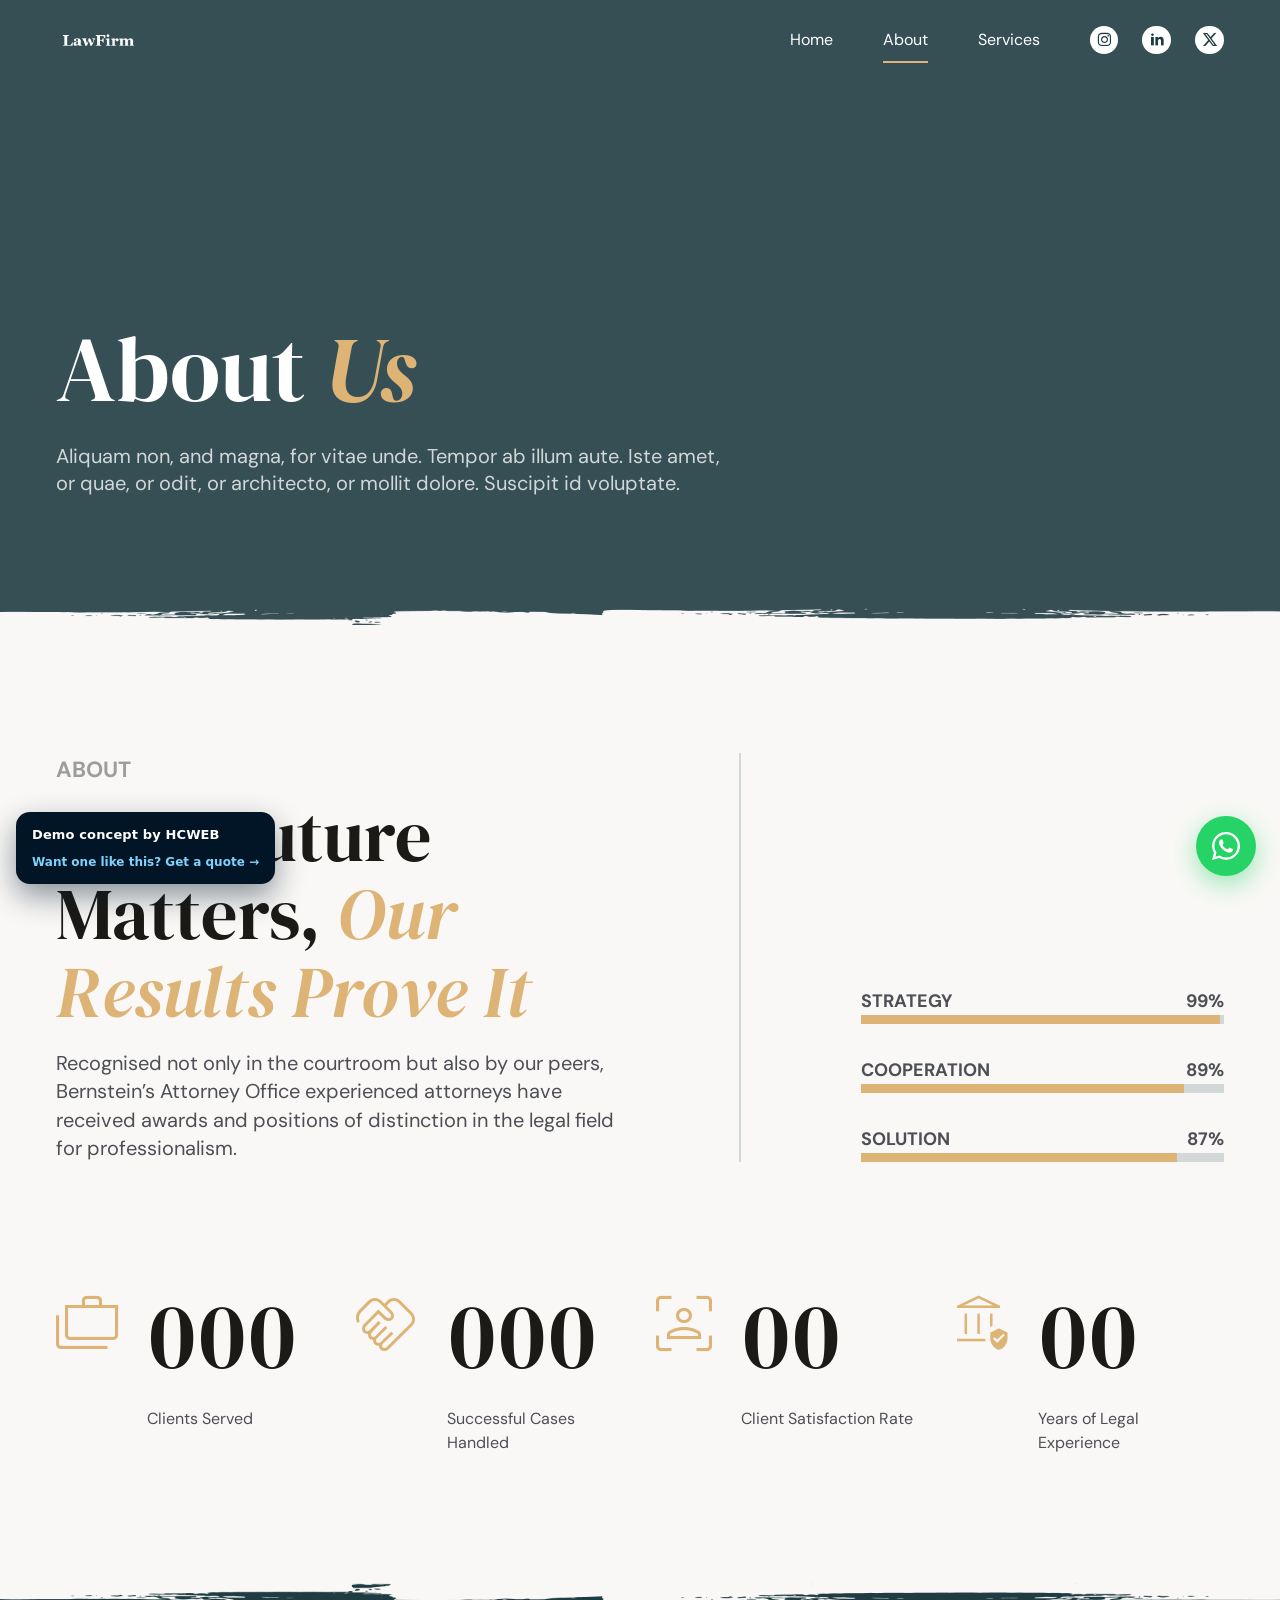
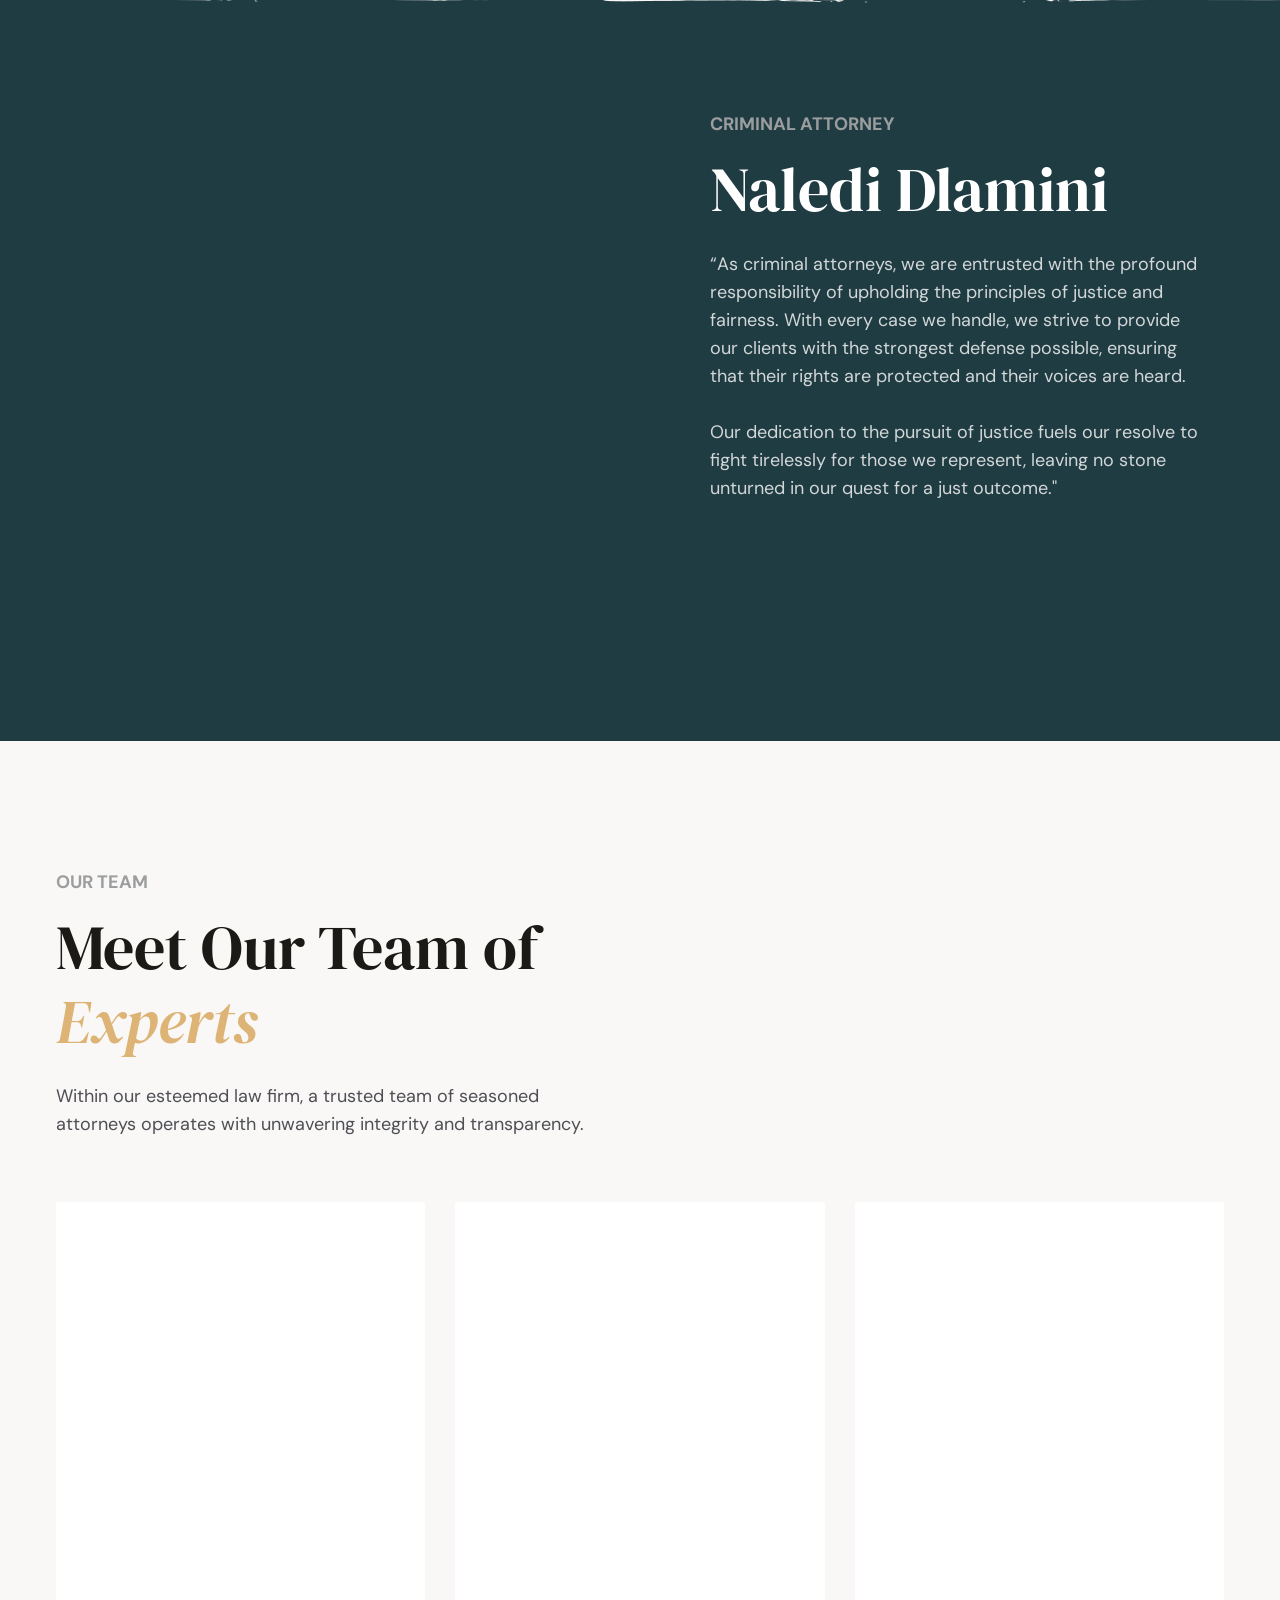
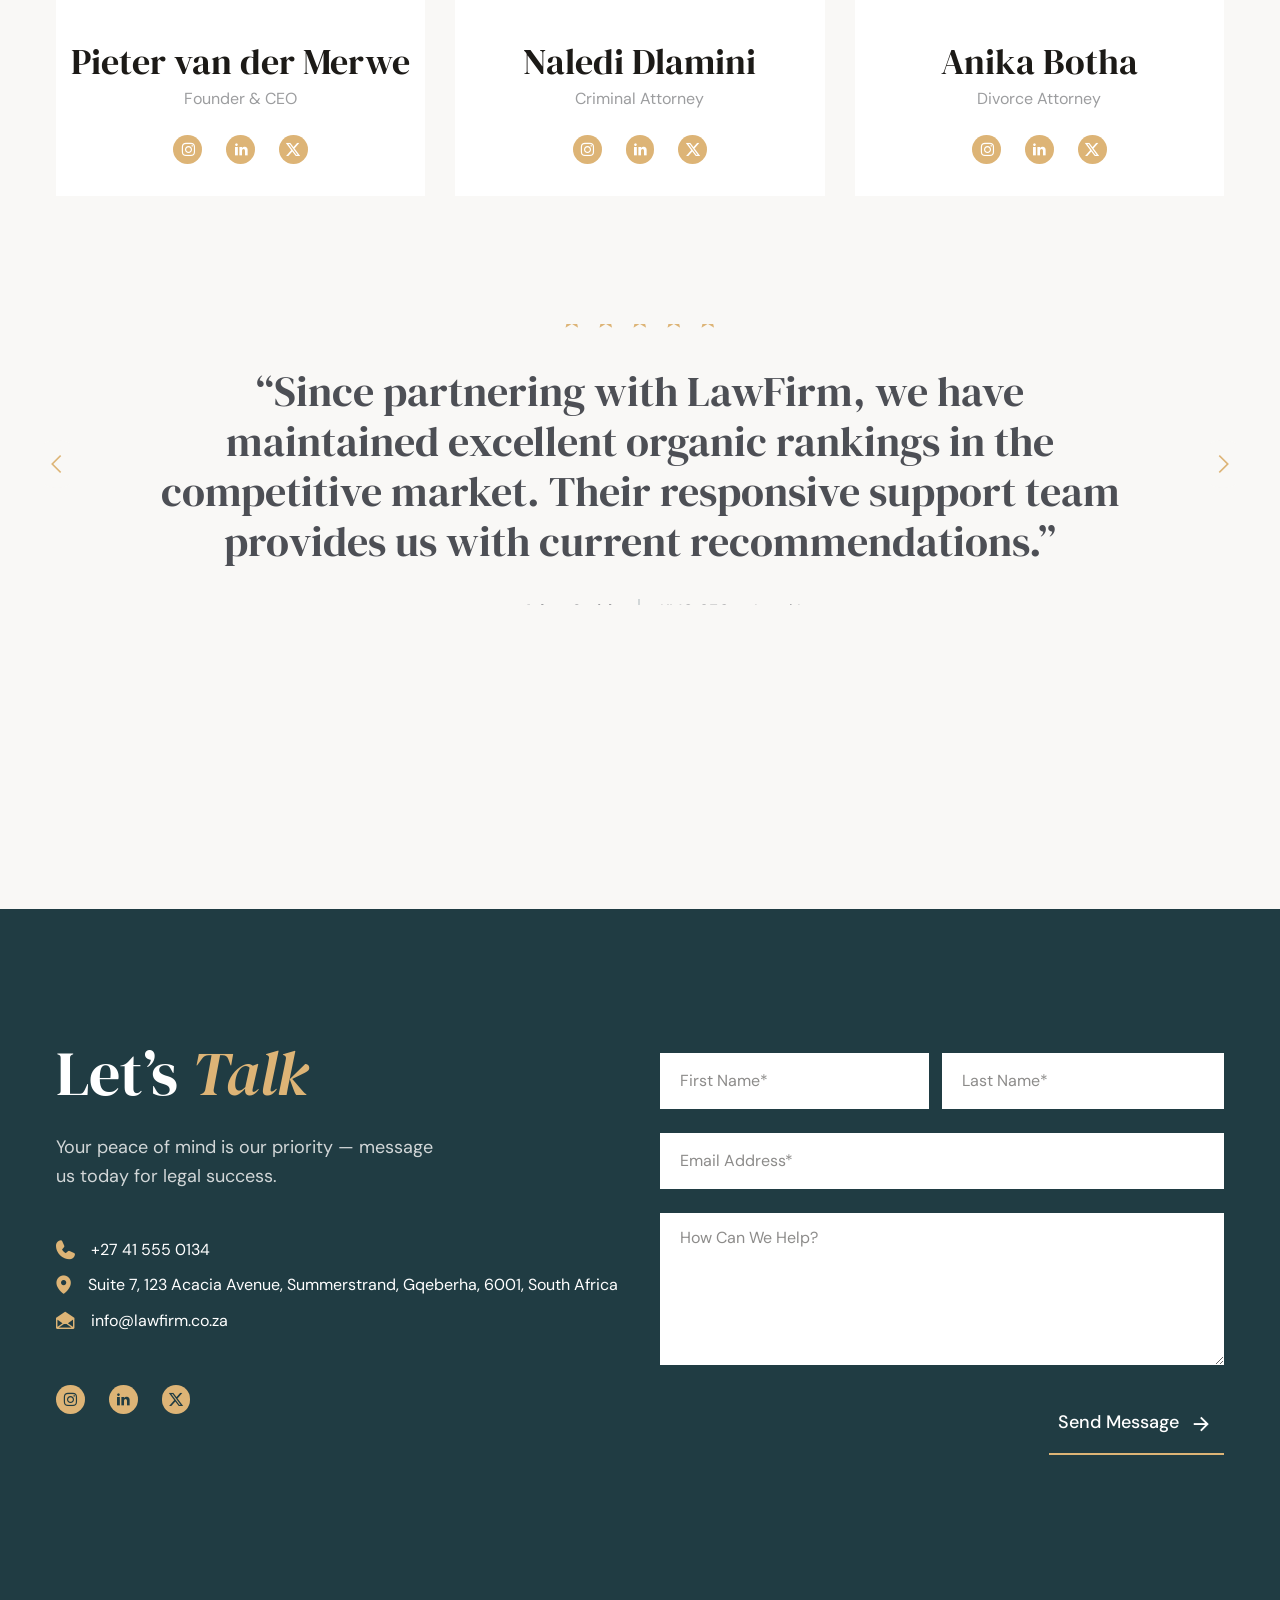
<file: demo-01/about/index.html>
<!DOCTYPE html><html lang="en-US" data-bt-theme="Seiji 1.0.4"><head>
	<meta charset="utf-8">
<link rel="icon" href="data:image/svg+xml,<svg xmlns='http://www.w3.org/2000/svg' viewBox='0 0 100 100'><text y='.9em' font-size='90'>⚖️</text></svg>">
	<title>About – LawFirm</title>
<meta name="robots" content="max-image-preview:large">

<!-- Google Tag Manager for WordPress by gtm4wp.com -->
<script data-cfasync="false" data-pagespeed-no-defer="">
	var gtm4wp_datalayer_name = "dataLayer";
	var dataLayer = dataLayer || [];
</script>
<!-- End Google Tag Manager for WordPress by gtm4wp.com -->



<link rel="preconnect" href="https://fonts.googleapis.com"><link rel="preconnect" href="https://fonts.gstatic.com" crossorigin=""><style id="wp-img-auto-sizes-contain-inline-css">
img:is([sizes=auto i],[sizes^="auto," i]){contain-intrinsic-size:3000px 1500px}
/*# sourceURL=wp-img-auto-sizes-contain-inline-css */
</style>

<link rel="stylesheet" id="wc-blocks-style-css" href="../wp-content/plugins/woocommerce/assets/client/blocks/wc-blocks~ff5b3f1a0d.css" media="all">

<style id="global-styles-inline-css">
:root{--wp--preset--aspect-ratio--square: 1;--wp--preset--aspect-ratio--4-3: 4/3;--wp--preset--aspect-ratio--3-4: 3/4;--wp--preset--aspect-ratio--3-2: 3/2;--wp--preset--aspect-ratio--2-3: 2/3;--wp--preset--aspect-ratio--16-9: 16/9;--wp--preset--aspect-ratio--9-16: 9/16;--wp--preset--color--black: #000000;--wp--preset--color--cyan-bluish-gray: #abb8c3;--wp--preset--color--white: #ffffff;--wp--preset--color--pale-pink: #f78da7;--wp--preset--color--vivid-red: #cf2e2e;--wp--preset--color--luminous-vivid-orange: #ff6900;--wp--preset--color--luminous-vivid-amber: #fcb900;--wp--preset--color--light-green-cyan: #7bdcb5;--wp--preset--color--vivid-green-cyan: #00d084;--wp--preset--color--pale-cyan-blue: #8ed1fc;--wp--preset--color--vivid-cyan-blue: #0693e3;--wp--preset--color--vivid-purple: #9b51e0;--wp--preset--gradient--vivid-cyan-blue-to-vivid-purple: linear-gradient(135deg,rgb(6,147,227) 0%,rgb(155,81,224) 100%);--wp--preset--gradient--light-green-cyan-to-vivid-green-cyan: linear-gradient(135deg,rgb(122,220,180) 0%,rgb(0,208,130) 100%);--wp--preset--gradient--luminous-vivid-amber-to-luminous-vivid-orange: linear-gradient(135deg,rgb(252,185,0) 0%,rgb(255,105,0) 100%);--wp--preset--gradient--luminous-vivid-orange-to-vivid-red: linear-gradient(135deg,rgb(255,105,0) 0%,rgb(207,46,46) 100%);--wp--preset--gradient--very-light-gray-to-cyan-bluish-gray: linear-gradient(135deg,rgb(238,238,238) 0%,rgb(169,184,195) 100%);--wp--preset--gradient--cool-to-warm-spectrum: linear-gradient(135deg,rgb(74,234,220) 0%,rgb(151,120,209) 20%,rgb(207,42,186) 40%,rgb(238,44,130) 60%,rgb(251,105,98) 80%,rgb(254,248,76) 100%);--wp--preset--gradient--blush-light-purple: linear-gradient(135deg,rgb(255,206,236) 0%,rgb(152,150,240) 100%);--wp--preset--gradient--blush-bordeaux: linear-gradient(135deg,rgb(254,205,165) 0%,rgb(254,45,45) 50%,rgb(107,0,62) 100%);--wp--preset--gradient--luminous-dusk: linear-gradient(135deg,rgb(255,203,112) 0%,rgb(199,81,192) 50%,rgb(65,88,208) 100%);--wp--preset--gradient--pale-ocean: linear-gradient(135deg,rgb(255,245,203) 0%,rgb(182,227,212) 50%,rgb(51,167,181) 100%);--wp--preset--gradient--electric-grass: linear-gradient(135deg,rgb(202,248,128) 0%,rgb(113,206,126) 100%);--wp--preset--gradient--midnight: linear-gradient(135deg,rgb(2,3,129) 0%,rgb(40,116,252) 100%);--wp--preset--font-size--small: 13px;--wp--preset--font-size--medium: 20px;--wp--preset--font-size--large: 36px;--wp--preset--font-size--x-large: 42px;--wp--preset--spacing--20: 0.44rem;--wp--preset--spacing--30: 0.67rem;--wp--preset--spacing--40: 1rem;--wp--preset--spacing--50: 1.5rem;--wp--preset--spacing--60: 2.25rem;--wp--preset--spacing--70: 3.38rem;--wp--preset--spacing--80: 5.06rem;--wp--preset--shadow--natural: 6px 6px 9px rgba(0, 0, 0, 0.2);--wp--preset--shadow--deep: 12px 12px 50px rgba(0, 0, 0, 0.4);--wp--preset--shadow--sharp: 6px 6px 0px rgba(0, 0, 0, 0.2);--wp--preset--shadow--outlined: 6px 6px 0px -3px rgb(255, 255, 255), 6px 6px rgb(0, 0, 0);--wp--preset--shadow--crisp: 6px 6px 0px rgb(0, 0, 0);}.wp-block-button{--wp--preset--dimension--25: 25%;--wp--preset--dimension--50: 50%;--wp--preset--dimension--75: 75%;--wp--preset--dimension--100: 100%;}:where(body) { margin: 0; }:where(.is-layout-flex){gap: 0.5em;}:where(.is-layout-grid){gap: 0.5em;}body .is-layout-flex{display: flex;}.is-layout-flex{flex-wrap: wrap;align-items: center;}.is-layout-flex > :is(*, div){margin: 0;}body .is-layout-grid{display: grid;}.is-layout-grid > :is(*, div){margin: 0;}body{padding-top: 0px;padding-right: 0px;padding-bottom: 0px;padding-left: 0px;}:root :where(.wp-element-button, .wp-block-button__link){background-color: #32373c;border-width: 0;color: #fff;font-family: inherit;font-size: inherit;font-style: inherit;font-weight: inherit;letter-spacing: inherit;line-height: inherit;padding-top: calc(0.667em + 2px);padding-right: calc(1.333em + 2px);padding-bottom: calc(0.667em + 2px);padding-left: calc(1.333em + 2px);text-decoration: none;text-transform: inherit;}.has-black-color{color: var(--wp--preset--color--black) !important;}.has-cyan-bluish-gray-color{color: var(--wp--preset--color--cyan-bluish-gray) !important;}.has-white-color{color: var(--wp--preset--color--white) !important;}.has-pale-pink-color{color: var(--wp--preset--color--pale-pink) !important;}.has-vivid-red-color{color: var(--wp--preset--color--vivid-red) !important;}.has-luminous-vivid-orange-color{color: var(--wp--preset--color--luminous-vivid-orange) !important;}.has-luminous-vivid-amber-color{color: var(--wp--preset--color--luminous-vivid-amber) !important;}.has-light-green-cyan-color{color: var(--wp--preset--color--light-green-cyan) !important;}.has-vivid-green-cyan-color{color: var(--wp--preset--color--vivid-green-cyan) !important;}.has-pale-cyan-blue-color{color: var(--wp--preset--color--pale-cyan-blue) !important;}.has-vivid-cyan-blue-color{color: var(--wp--preset--color--vivid-cyan-blue) !important;}.has-vivid-purple-color{color: var(--wp--preset--color--vivid-purple) !important;}.has-black-background-color{background-color: var(--wp--preset--color--black) !important;}.has-cyan-bluish-gray-background-color{background-color: var(--wp--preset--color--cyan-bluish-gray) !important;}.has-white-background-color{background-color: var(--wp--preset--color--white) !important;}.has-pale-pink-background-color{background-color: var(--wp--preset--color--pale-pink) !important;}.has-vivid-red-background-color{background-color: var(--wp--preset--color--vivid-red) !important;}.has-luminous-vivid-orange-background-color{background-color: var(--wp--preset--color--luminous-vivid-orange) !important;}.has-luminous-vivid-amber-background-color{background-color: var(--wp--preset--color--luminous-vivid-amber) !important;}.has-light-green-cyan-background-color{background-color: var(--wp--preset--color--light-green-cyan) !important;}.has-vivid-green-cyan-background-color{background-color: var(--wp--preset--color--vivid-green-cyan) !important;}.has-pale-cyan-blue-background-color{background-color: var(--wp--preset--color--pale-cyan-blue) !important;}.has-vivid-cyan-blue-background-color{background-color: var(--wp--preset--color--vivid-cyan-blue) !important;}.has-vivid-purple-background-color{background-color: var(--wp--preset--color--vivid-purple) !important;}.has-black-border-color{border-color: var(--wp--preset--color--black) !important;}.has-cyan-bluish-gray-border-color{border-color: var(--wp--preset--color--cyan-bluish-gray) !important;}.has-white-border-color{border-color: var(--wp--preset--color--white) !important;}.has-pale-pink-border-color{border-color: var(--wp--preset--color--pale-pink) !important;}.has-vivid-red-border-color{border-color: var(--wp--preset--color--vivid-red) !important;}.has-luminous-vivid-orange-border-color{border-color: var(--wp--preset--color--luminous-vivid-orange) !important;}.has-luminous-vivid-amber-border-color{border-color: var(--wp--preset--color--luminous-vivid-amber) !important;}.has-light-green-cyan-border-color{border-color: var(--wp--preset--color--light-green-cyan) !important;}.has-vivid-green-cyan-border-color{border-color: var(--wp--preset--color--vivid-green-cyan) !important;}.has-pale-cyan-blue-border-color{border-color: var(--wp--preset--color--pale-cyan-blue) !important;}.has-vivid-cyan-blue-border-color{border-color: var(--wp--preset--color--vivid-cyan-blue) !important;}.has-vivid-purple-border-color{border-color: var(--wp--preset--color--vivid-purple) !important;}.has-vivid-cyan-blue-to-vivid-purple-gradient-background{background: var(--wp--preset--gradient--vivid-cyan-blue-to-vivid-purple) !important;}.has-light-green-cyan-to-vivid-green-cyan-gradient-background{background: var(--wp--preset--gradient--light-green-cyan-to-vivid-green-cyan) !important;}.has-luminous-vivid-amber-to-luminous-vivid-orange-gradient-background{background: var(--wp--preset--gradient--luminous-vivid-amber-to-luminous-vivid-orange) !important;}.has-luminous-vivid-orange-to-vivid-red-gradient-background{background: var(--wp--preset--gradient--luminous-vivid-orange-to-vivid-red) !important;}.has-very-light-gray-to-cyan-bluish-gray-gradient-background{background: var(--wp--preset--gradient--very-light-gray-to-cyan-bluish-gray) !important;}.has-cool-to-warm-spectrum-gradient-background{background: var(--wp--preset--gradient--cool-to-warm-spectrum) !important;}.has-blush-light-purple-gradient-background{background: var(--wp--preset--gradient--blush-light-purple) !important;}.has-blush-bordeaux-gradient-background{background: var(--wp--preset--gradient--blush-bordeaux) !important;}.has-luminous-dusk-gradient-background{background: var(--wp--preset--gradient--luminous-dusk) !important;}.has-pale-ocean-gradient-background{background: var(--wp--preset--gradient--pale-ocean) !important;}.has-electric-grass-gradient-background{background: var(--wp--preset--gradient--electric-grass) !important;}.has-midnight-gradient-background{background: var(--wp--preset--gradient--midnight) !important;}.has-small-font-size{font-size: var(--wp--preset--font-size--small) !important;}.has-medium-font-size{font-size: var(--wp--preset--font-size--medium) !important;}.has-large-font-size{font-size: var(--wp--preset--font-size--large) !important;}.has-x-large-font-size{font-size: var(--wp--preset--font-size--x-large) !important;}
/*# sourceURL=global-styles-inline-css */
</style>

<link rel="stylesheet" id="bt_bb_content_elements-css" href="../wp-content/plugins/bold-page-builder/css/front_end/content_elements.crush~74ba667530.css" media="all">
<link rel="stylesheet" id="woocommerce-layout-css" href="../wp-content/plugins/woocommerce/assets/css/woocommerce-layout~fcbc6b0bc4.css" media="all">
<link rel="stylesheet" id="woocommerce-smallscreen-css" href="../wp-content/plugins/woocommerce/assets/css/woocommerce-smallscreen~fcbc6b0bc4.css" media="only screen and (max-width: 768px)">
<link rel="stylesheet" id="woocommerce-general-css" href="../wp-content/plugins/woocommerce/assets/css/woocommerce~fcbc6b0bc4.css" media="all">
<style id="woocommerce-inline-inline-css">
.woocommerce form .form-row .required { visibility: visible; }
/*# sourceURL=woocommerce-inline-inline-css */
</style>
<link rel="stylesheet" id="seiji-style-css" href="../wp-content/themes/seiji/style~9a3250c132.css" media="all">
<style id="seiji-style-inline-css">
@font-face{ font-family:"Essential";src:url("../wp-content/themes/seiji/framework/assets/icon-sets/Essential/Essential.woff")format("woff"),url("../wp-content/themes/seiji/framework/assets/icon-sets/Essential/Essential.ttf")format("truetype"); } *[data-ico-essential]:before{ font-family:Essential;content:attr(data-ico-essential); } @font-face{ font-family:"FontAwesome5Brands";src:url("../wp-content/themes/seiji/framework/assets/icon-sets/FontAwesome5Brands/FontAwesome5Brands.woff2")format("woff2"),url("../wp-content/themes/seiji/framework/assets/icon-sets/FontAwesome5Brands/FontAwesome5Brands.woff")format("woff"); } *[data-ico-fontawesome5brands]:before{ font-family:FontAwesome5Brands;content:attr(data-ico-fontawesome5brands); } @font-face{ font-family:"FontAwesome5Regular";src:url("../wp-content/themes/seiji/framework/assets/icon-sets/FontAwesome5Regular/FontAwesome5Regular.woff2")format("woff2"),url("../wp-content/themes/seiji/framework/assets/icon-sets/FontAwesome5Regular/FontAwesome5Regular.woff")format("woff"); } *[data-ico-fontawesome5regular]:before{ font-family:FontAwesome5Regular;content:attr(data-ico-fontawesome5regular); } @font-face{ font-family:"FontAwesome5Solid";src:url("../wp-content/themes/seiji/framework/assets/icon-sets/FontAwesome5Solid/FontAwesome5Solid.woff2")format("woff2"),url("../wp-content/themes/seiji/framework/assets/icon-sets/FontAwesome5Solid/FontAwesome5Solid.woff")format("woff"); } *[data-ico-fontawesome5solid]:before{ font-family:FontAwesome5Solid;content:attr(data-ico-fontawesome5solid); } @font-face{ font-family:"FontAwesome6Brands";src:url("../wp-content/themes/seiji/framework/assets/icon-sets/FontAwesome6Brands/FontAwesome6Brands.woff2")format("woff2"),url("../wp-content/themes/seiji/framework/assets/icon-sets/FontAwesome6Brands/FontAwesome6Brands.woff")format("woff"),url("../wp-content/themes/seiji/framework/assets/icon-sets/FontAwesome6Brands/FontAwesome6Brands.ttf")format("truetype"); } *[data-ico-fontawesome6brands]:before{ font-family:FontAwesome6Brands;content:attr(data-ico-fontawesome6brands); } @font-face{ font-family:"FontAwesome6Regular";src:url("../wp-content/themes/seiji/framework/assets/icon-sets/FontAwesome6Regular/FontAwesome6Regular.woff2")format("woff2"),url("../wp-content/themes/seiji/framework/assets/icon-sets/FontAwesome6Regular/FontAwesome6Regular.woff")format("woff"),url("../wp-content/themes/seiji/framework/assets/icon-sets/FontAwesome6Regular/FontAwesome6Regular.ttf")format("truetype"); } *[data-ico-fontawesome6regular]:before{ font-family:FontAwesome6Regular;content:attr(data-ico-fontawesome6regular); } @font-face{ font-family:"FontAwesome6Solid";src:url("../wp-content/themes/seiji/framework/assets/icon-sets/FontAwesome6Solid/FontAwesome6Solid.woff2")format("woff2"),url("../wp-content/themes/seiji/framework/assets/icon-sets/FontAwesome6Solid/FontAwesome6Solid.woff")format("woff"),url("../wp-content/themes/seiji/framework/assets/icon-sets/FontAwesome6Solid/FontAwesome6Solid.ttf")format("truetype"); } *[data-ico-fontawesome6solid]:before{ font-family:FontAwesome6Solid;content:attr(data-ico-fontawesome6solid); } @font-face{ font-family:"Icon7Stroke";src:url("../wp-content/themes/seiji/framework/assets/icon-sets/Icon7Stroke/Icon7Stroke.woff2")format("woff2"),url("../wp-content/themes/seiji/framework/assets/icon-sets/Icon7Stroke/Icon7Stroke.woff")format("woff"),url("../wp-content/themes/seiji/framework/assets/icon-sets/Icon7Stroke/Icon7Stroke.ttf")format("truetype"); } *[data-ico-icon7stroke]:before{ font-family:Icon7Stroke;content:attr(data-ico-icon7stroke); } @font-face{ font-family:"Material";src:url("../wp-content/themes/seiji/assets/icon-sets/Material/Material.woff")format("woff"),url("../wp-content/themes/seiji/assets/icon-sets/Material/Material.ttf")format("truetype"); } *[data-ico-material]:before{ font-family:Material;content:attr(data-ico-material); } @font-face{ font-family:"Phosphor";src:url("../wp-content/themes/seiji/assets/icon-sets/Phosphor/Phosphor.woff")format("woff"),url("../wp-content/themes/seiji/assets/icon-sets/Phosphor/Phosphor.ttf")format("truetype"); } *[data-ico-phosphor]:before{ font-family:Phosphor;content:attr(data-ico-phosphor); } @font-face{ font-family:"Remixicon";src:url("../wp-content/themes/seiji/assets/icon-sets/Remixicon/Remixicon.woff")format("woff"),url("../wp-content/themes/seiji/assets/icon-sets/Remixicon/Remixicon.ttf")format("truetype"); } *[data-ico-remixicon]:before{ font-family:Remixicon;content:attr(data-ico-remixicon); }
/*# sourceURL=seiji-style-inline-css */
</style>
<script data-wp-strategy="defer" id="jquery-core-js" src="../wp-includes/js/jquery/jquery.min~987b483024.js"></script>
<script data-wp-strategy="defer" defer="" id="wc-jquery-blockui-js" src="../wp-content/plugins/woocommerce/assets/js/jquery-blockui/jquery.blockUI.min~0e81c06c33.js"></script>
<script id="wc-add-to-cart-js-extra">
var wc_add_to_cart_params = {"ajax_url":"/demo-01/wp-admin/admin-ajax.php","wc_ajax_url":"/demo-01/?wc-ajax=%%endpoint%%","i18n_view_cart":"View cart","cart_url":"https://seiji.bold-themes.com/demo-01/shop/cart/","is_cart":"","cart_redirect_after_add":"no"};
//# sourceURL=wc-add-to-cart-js-extra
</script>
<script data-wp-strategy="defer" defer="" id="wc-add-to-cart-js" src="../wp-content/plugins/woocommerce/assets/js/frontend/add-to-cart.min~fcbc6b0bc4.js"></script>
<script data-wp-strategy="defer" defer="" id="wc-js-cookie-js" src="../wp-content/plugins/woocommerce/assets/js/js-cookie/js.cookie.min~692017c0af.js"></script>
<script id="woocommerce-js-extra">
var woocommerce_params = {"ajax_url":"/demo-01/wp-admin/admin-ajax.php","wc_ajax_url":"/demo-01/?wc-ajax=%%endpoint%%","i18n_password_show":"Show password","i18n_password_hide":"Hide password"};
//# sourceURL=woocommerce-js-extra
</script>
<script data-wp-strategy="defer" defer="" id="woocommerce-js" src="../wp-content/plugins/woocommerce/assets/js/frontend/woocommerce.min~fcbc6b0bc4.js"></script>
<script id="boldthemes-text-strings-js-extra">
var boldthemes_text_strings = {"override_alert":"This page/post is using Override Global Settings. Some options might not work as expected."};
//# sourceURL=boldthemes-text-strings-js-extra
</script>
<link rel="alternate" title="JSON" type="application/json" href="https://seiji.bold-themes.com/demo-01/wp-json/wp/v2/pages/11">
<meta name="generator" content="WordPress 7.1">
<meta name="generator" content="WooCommerce 11.0.1">


				<script>
				// Select the node that will be observed for mutations
				const targetNode = document.documentElement;

				// Options for the observer (which mutations to observe)
				const config = { attributes: false, childList: true, subtree: false };
				
				var bold_timeline_item_button_done = false;
				var css_override_item_done = false;
				var css_override_group_done = false;
				var css_override_container_done = false;

				// Callback function to execute when mutations are observed
				const callback = function( mutationsList, observer ) {
					var i;
					for ( i = 0; i < mutationsList.length; i++ ) {
						if ( mutationsList[ i ].type === 'childList' ) {
							if ( typeof jQuery !== 'undefined' && jQuery( '.bold_timeline_item_button' ).length > 0 && ! bold_timeline_item_button_done ) {
								bold_timeline_item_button_done = true;
								jQuery( '.bold_timeline_item_button' ).each( function() {
									var css_override = jQuery( this ).data( 'css-override' );
									if ( css_override != '' ) {
										var id = jQuery( this ).attr( 'id' );
										css_override = css_override.replace( /(\.bold_timeline_item_button)([\.\{\s])/g, '.bold_timeline_item_button#' + id + '$2' );
										var head = document.getElementsByTagName( 'head' )[0];
										var style = document.createElement( 'style' );
										style.appendChild( document.createTextNode( css_override ) );
										head.appendChild( style );
									}
								});
							}
							if ( typeof jQuery !== 'undefined' && jQuery( '.bold_timeline_item' ).length > 0 && ! css_override_item_done ) {
								css_override_item_done = true;
								jQuery( '.bold_timeline_item' ).each( function() {
									var css_override = jQuery( this ).data( 'css-override' );
									if ( css_override != '' ) {
										var id = jQuery( this ).attr( 'id' );
										css_override = css_override.replace( /(\.bold_timeline_item)([\.\{\s])/g, '.bold_timeline_item#' + id + '$2' );
										var head = document.getElementsByTagName( 'head' )[0];
										var style = document.createElement( 'style' );
										style.appendChild( document.createTextNode( css_override ) );
										head.appendChild( style );
									}
								});
							}
							if ( typeof jQuery !== 'undefined' && jQuery( '.bold_timeline_group' ).length > 0 && ! css_override_group_done ) {
								css_override_group_done = true;
								jQuery( '.bold_timeline_group' ).each( function() {
									var css_override = jQuery( this ).data( 'css-override' );
									if ( css_override != '' ) {
										var id = jQuery( this ).attr( 'id' );
										css_override = css_override.replace( /(\.bold_timeline_group)([\.\{\s])/g, '.bold_timeline_group#' + id + '$2' );
										var head = document.getElementsByTagName( 'head' )[0];
										var style = document.createElement( 'style' );
										style.appendChild( document.createTextNode( css_override ) );
										head.appendChild( style );
									}
								});
							}
							if ( typeof jQuery !== 'undefined' && jQuery( '.bold_timeline_container' ).length > 0 && ! css_override_container_done ) {
								css_override_container_done = true;
								jQuery( '.bold_timeline_container' ).each( function() {
									var css_override = jQuery( this ).data( 'css-override' );
									if ( css_override != '' ) {
										var id = jQuery( this ).attr( 'id' );
										css_override = css_override.replace( /(\.bold_timeline_container)([\.\{\s])/g, '#' + id + '$2' );
										var head = document.getElementsByTagName( 'head' )[0];
										var style = document.createElement( 'style' );
										style.appendChild( document.createTextNode( css_override ) );
										head.appendChild( style );
									}
								});
							}
						}
					}
				};

				// Create an observer instance linked to the callback function
				const observer = new MutationObserver(callback);

				// Start observing the target node for configured mutations
				observer.observe(targetNode, config);

				// Later, you can stop observing
				document.addEventListener( 'DOMContentLoaded', function() { observer.disconnect(); }, false );

				</script>
			
<!-- Google Tag Manager for WordPress by gtm4wp.com -->
<!-- GTM Container placement set to automatic -->
<script data-cfasync="false" data-pagespeed-no-defer="">
	var dataLayer_content = {"pagePostType":"page","pagePostType2":"single-page","pagePostAuthor":"BoldThemes"};
	dataLayer.push( dataLayer_content );
</script>
<script data-cfasync="false" data-pagespeed-no-defer="">
(function(w,d,s,l,i){w[l]=w[l]||[];w[l].push({'gtm.start':
new Date().getTime(),event:'gtm.js'});var f=d.getElementsByTagName(s)[0],
j=d.createElement(s),dl=l!='dataLayer'?'&l='+l:'';j.async=true;/* instant: GTM disabled for static speed */f.parentNode.insertBefore(j,f);
})(window,document,'script','dataLayer','GTM-WRP9RR69');
</script>
<!-- End Google Tag Manager for WordPress by gtm4wp.com -->	<noscript><style>.woocommerce-product-gallery{ opacity: 1 !important; }</style></noscript>
	


<meta name="msapplication-TileImage" content="https://seiji.bold-themes.com/demo-01/wp-content/uploads/sites/2/2024/04/cropped-seiji_favicon-300x300.png">
<style id="wp-custom-css">
.bt_bb_section, .site-footer {
  content-visibility: auto;
  contain-intrinsic-size: auto 500px;
}

</style>
	<script>
		var bt_bb_update_res = function() {
			var width = Math.max( document.documentElement.clientWidth, window.innerWidth || 0 );
			window.bt_bb_res = 'xxl';
			if ( width <= 1400 ) window.bt_bb_res = 'xl';
			if ( width <= 1200 ) window.bt_bb_res = 'lg';
			if ( width <= 992) window.bt_bb_res = 'md';
			if ( width <= 768 ) window.bt_bb_res = 'sm';
			if ( width <= 480 ) window.bt_bb_res = 'xs';
			document.documentElement.setAttribute( 'data-bt_bb_screen_resolution', window.bt_bb_res ); // used in CSS
		}
		bt_bb_update_res();
		var bt_bb_observer = new MutationObserver(function( mutations ) {
			for ( var i = 0; i < mutations.length; i++ ) {
				var nodes = mutations[ i ].addedNodes;
				for ( var j = 0; j < nodes.length; j++ ) {
					var node = nodes[ j ];
					// Only process element nodes
					if ( 1 === node.nodeType ) {
						// Check if element or its children have override classes
						if ( ( node.hasAttribute && node.hasAttribute( 'data-bt-override-class' ) ) || ( node.querySelector && node.querySelector( '[data-bt-override-class]' ) ) ) {
							
							[ ...node.querySelectorAll( '[data-bt-override-class]' ),
							...( node.matches( '[data-bt-override-class]' ) ? [ node ] : [] ) ].forEach(function( element ) {
								// Get the attribute value
								let override_classes = JSON.parse( element.getAttribute( 'data-bt-override-class' ) );
								
								for ( let prefix in override_classes ) {
									let new_class;
									if ( override_classes[ prefix ][ window.bt_bb_res ] !== undefined ) {
										new_class = prefix + override_classes[ prefix ][ window.bt_bb_res ];
									} else {
										new_class = prefix + override_classes[ prefix ]['def'];
									}
									
									// Remove the current class
									element.classList.remove( ...( override_classes[ prefix ]['current_class'] || '' ).split( /\s+/ ).filter( Boolean ) );

									// Add the new class
									element.classList.add( ...( new_class || '' ).split( /\s+/ ).filter( Boolean ) );
			
									// Update the current_class
									override_classes[ prefix ]['current_class'] = new_class;
								}
								
								// Store the updated data back to the attribute
								element.setAttribute( 'data-bt-override-class', JSON.stringify( override_classes ) );
							} );
							
						}
					}
				}
			}
		} );
		
		// Start observing
		bt_bb_observer.observe( document.documentElement, {
			childList: true,
			subtree: true
		} );
		
		// Cancel observer when ready
		var bt_bb_cancel_observer = function() {
			if ( 'interactive' === document.readyState || 'complete' === document.readyState ) {
				bt_bb_observer.disconnect();
				document.removeEventListener( 'readystatechange', bt_bb_cancel_observer );
			}
		};
		
		document.addEventListener( 'readystatechange', bt_bb_cancel_observer );
	</script>
	<script>window.bt_bb_preview = false</script><script>window.bt_bb_fe_preview = false</script><script>window.bt_bb_custom_elements = false;</script>			<meta charset="utf-8">
		<meta name="viewport" content="width=device-width, initial-scale=1">
		<!--meta name="viewport" content="width=device-width, initial-scale=1, maximum-scale=1, user-scalable=no"-->
		<meta name="mobile-web-app-capable" content="yes">
		<meta name="apple-mobile-web-app-capable" content="yes">
		<link rel="profile" href="https://gmpg.org/xfn/11">
<style id="bt-widget-additional-front-inline-css">
#boldthemes_icon_widget-4 { --widget-sticky-primary-color: var(--light-color); --widget-sticky-secondary-color: var(--alternate-color); }

#boldthemes_icon_widget-6 { --widget-sticky-primary-color: var(--light-color); --widget-sticky-secondary-color: var(--alternate-color); }

#boldthemes_icon_widget-7 { --widget-sticky-primary-color: var(--light-color); --widget-sticky-secondary-color: var(--alternate-color); }

/*# sourceURL=bt-widget-additional-front-inline-css */
</style>
<link rel="stylesheet" id="bt_bb_slick-css" href="../wp-content/plugins/bold-page-builder/slick/slick~74ba667530.css" onload="this.media='all'" media="print"><link rel="stylesheet" id="contact-form-7-css" href="../wp-content/plugins/contact-form-7/includes/css/styles~8ca66f4642.css" onload="this.media='all'" media="print"><link rel="stylesheet" id="boldthemes-fonts-css" href="../../_wp_snapshot/external/fonts.googleapis.com/css2~ec322bc2e3.css" onload="this.media='all'" media="print"><link rel="stylesheet" id="bold-timeline-css" href="../wp-content/plugins/bold-timeline-lite/style~864219216f.css" onload="this.media='all'" media="print"><link rel="stylesheet" id="bt_cc_style-css" href="../wp-content/plugins/bt_cost_calculator/style.min~864219216f.css" onload="this.media='all'" media="print">
<style id="instant-no-animations">
/* instant-load: kill all animations/transitions */
*,*::before,*::after{animation:none!important;animation-duration:.01ms!important;animation-delay:0s!important;transition:none!important;transition-duration:.01ms!important;transition-delay:0s!important;scroll-behavior:auto!important;caret-color:auto!important}
.bt_bb_animation_fade_in,.bt_bb_animation_move_up,.bt_bb_animation_move_down,.bt_bb_animation_move_left,.bt_bb_animation_move_right,.bt_bb_animation_zoom_in,.bt_bb_animation_zoom_out,.bt_bb_animation_fade_in_move_up,.bt_bb_animation_fade_in_move_down{opacity:1!important;transform:none!important}
.animate,.animated{opacity:1!important;transform:none!important;transition:none!important}
.bt_bb_column[class*=bt_bb_animation]{opacity:1!important;transform:none!important}
.slick-track,.slick-list,.slick-slide{transform:none!important;transition:none!important}
.bt_bb_content_slider .slick-slide{opacity:1!important}
.bt_bb_background_image_holder,.bt_bb_parallax,.bt_bb_section[class*=parallax]{transform:none!important;background-attachment:scroll!important;will-change:auto!important}
.btPreloader,.bt_bb_preloader,.preloader,#preloader,.loader{display:none!important;visibility:hidden!important}
img{content-visibility:auto}
</style></head>

<body class="wp-singular page-template-default page page-id-11 page-parent wp-embed-responsive wp-theme-seiji theme-seiji bt_bb_plugin_active bt_bb_fe_preview_toggle woocommerce-no-js bt-header-responsive-active bt-sidebar-responsive-active bt-sticky-header-inactive line-opacity- line-height- sticky-line-opacity- display-branding-text- branding-text-html-tag-p template-color-scheme-10 sidebar-position-none sidebar-sticky- content-width-wide header-width-boxed-boxed-1400 footer-width-wide-boxed-1400 enable-sticky-1 sticky-style-classic sticky-header-width-wide-boxed-1400 primary-menu-position-logo-right primary-menu-reverse-menu-levels-1 responsive-logo-position-left responsive-trigger-position-right enable-preloader- preloader-color-scheme-0 preloader-transition-fade preloader-animation-sqare header-position-above default-headline-height-none default-headline-color-scheme-7 default-headline-size-huge default-headline-h-tag-h2 default-headline-width-wide-boxed-1400 default-headline-parallax-slow default-headline-overlay-alternate-80 default-headline-alignment-inherit button-shape-square button-style-underline button-color-scheme-3 top-bar-color-scheme-9 site-branding-bar-color-scheme-11 sticky-site-branding-bar-color-scheme-10 menu-bar-color-scheme-12 sticky-menu-bar-color-scheme-11 menu-hover-color-scheme-1 menu-dropdown-color-scheme-10 menu-dropdown-hover-color-scheme-1 responsive-sticky-header-color-scheme-10 responsive-header-color-scheme-11 responsive-menu-color-scheme-10 responsive-menu-position-full-screen blog-list-view-standard blog-list-headline-size-normal blog-list-show-excerpt-2-lines blog-single-view-standard blog-single-about-author-style-none blog-single-headline-size-medium pf-list-view-columns pf-list-headline-size-normal pf-list-show-excerpt-2-lines pf-list-load-animation-fade-in-move-up pf-single-view-standard pf-single-about-author-style-none pf-single-headline-size-normal search-list-headline-size-normal search-list-show-excerpt-none error-404-color-scheme-10 footer-widgets-color-scheme-3 blog-list-load-animation-fade-in-move-up shop-button-style-filled shop-button-color-scheme-0 shop-list-button-color-scheme-0 shop-list-headline-size-small shop-single-headline-size-normal sidebar-headline-size-small" data-header-responsive-breakpoint="1024" data-sidebar-responsive-breakpoint="1024" data-sticky-header-scroll-breakpoint="0" data-copy-to-clipboard-ok="Copied current url to clipboard " data-copy-to-clipboard-notok="Error. Could not copy current url" style="--page-primary-color:var(--dark-color);--page-secondary-color:var(--light-color);--button-primary-color:var(--light-color);--button-secondary-color:var(--accent-color);  --accent-color:#DDB476; --alternate-color:#203C43; --logo-height:80px; --sticky-logo-height:80px; --responsive-logo-height:80px; --responsive-sticky-logo-height:60px; --responsive-menu-logo-height:200px; --sidebar-width:25%; --sidebar-sticky-top-position:20px; --responsive-menu-max-width:320px; --body-font:DM Sans; --body-font-weight:normal; --body-text-transform:none; --body-font-style:none; --heading-font:DM Serif Display; --heading-font-weight:normal; --heading-text-transform:none; --heading-font-style:none; --heading-letter-spacing:0px; --supertitle-font:DM Sans; --supertitle-font-weight:700; --supertitle-text-transform:uppercase; --supertitle-font-style:none; --supertitle-letter-spacing:0px; --subtitle-font:DM Sans ; --subtitle-font-weight:normal; --subtitle-text-transform:none; --subtitle-font-style:none; --subtitle-letter-spacing:0px; --menu-font:DM Sans; --menu-first-level-font-weight:normal; --menu-first-level-text-transform:none; --menu-other-levels-font-weight:normal; --menu-other-levels-text-transform:none; --button-font:DM Sans; --button-font-weight:500; --button-text-transform:none; --button-font-style:none; --button-letter-spacing:0px;">


<!-- GTM Container placement set to automatic -->
<!-- Google Tag Manager (noscript) -->
				<noscript><iframe loading="lazy" src="https://www.googletagmanager.com/ns.html?id=GTM-WRP9RR69" height="0" width="0" style="display:none;visibility:hidden" aria-hidden="true"></iframe></noscript>
<!-- End Google Tag Manager (noscript) -->    <script>
        var header_responsive_breakpoint = parseInt(document.body.getAttribute('data-header-responsive-breakpoint'));
        var sidebar_responsive_breakpoint = parseInt(document.body.getAttribute('data-sidebar-responsive-breakpoint'));
        var windowWidth = window.innerWidth;
        /* Show/hide responsive header */
        if (header_responsive_breakpoint > 0) {
            if (windowWidth < header_responsive_breakpoint) {
                if (!document.body.classList.contains('bt-header-responsive-active')) {
                    document.body.classList.add('bt-header-responsive-active');
                    document.body.classList.remove('bt-header-responsive-inactive');
                    boldthemes_requestTimeout(boldthemes_responsive_header_add_active_class, 200);
                }
            } else {
                if (!document.body.classList.contains('bt-header-responsive-inactive')) {
                    document.body.classList.remove('bt-header-responsive-active', 'bt-header-responsive-ready');
                    document.body.classList.add('bt-header-responsive-inactive');
                }
            }
        }
        /* Move sidebar */
        if (sidebar_responsive_breakpoint > 0) {
            if (windowWidth < sidebar_responsive_breakpoint && sidebar_responsive_breakpoint > 0) {
                if (!document.body.classList.contains('bt-sidebar-responsive-active')) {
                    document.body.classList.add('bt-sidebar-responsive-active');
                    document.body.classList.remove('bt-sidebar-responsive-inactive');
                }
            } else {
                if (!document.body.classList.contains('bt-sidebar-responsive-inactive')) {
                    document.body.classList.remove('bt-sidebar-responsive-active');
                    document.body.classList.add('bt-sidebar-responsive-inactive');
                }
            }
        }
    </script>

<div id="page" class="site">
	<a class="skip-link screen-reader-text" href="#primary">Skip to content</a>
	
	<header id="masthead" class="site-header" style="--responsive-menu-primary-color:var(--dark-color);--responsive-menu-secondary-color:var(--light-color);">
				<div class="site-branding" style="--primary-color:var(--light-color);--secondary-color:var(--transparent-color);--sticky-primary-color:var(--dark-color);--sticky-secondary-color:var(--light-color);">
			<div class="site-branding-inner">
				<div class="site-branding-logo-text">
					<div class="site-branding-logo">
						<a href="../../index.html" class="logo"><img width="267" height="250" src="../wp-content/uploads/sites/2/2019/02/logo_white.png" class="logo-img" alt="" decoding="async" fetchpriority="high"></a><a href="../../index.html" class="sticky-logo"><img width="267" height="250" src="../wp-content/uploads/sites/2/2019/02/logo_black.png" class="sticky-logo-img" alt="" decoding="async"></a><a href="../../index.html" class="responsive-menu-logo"><img loading="lazy" decoding="async" width="267" height="250" src="../wp-content/uploads/sites/2/2019/02/logo_black.png" class="responsive-menu-logo-img" alt="" decoding="async"></a>					</div><!-- .site-branding-logo -->
									</div><!-- .site-branding-logo-text -->
												<div id="site-navigation" class="main-navigation main-navigation-logo-area" style="--primary-color:var(--dark-color);--secondary-color:var(--transparent-color);--sticky-primary-color:var(--light-color);--sticky-secondary-color:var(--transparent-color);--hover-primary-color:var(--accent-color);--hover-secondary-color:var(--light-color);--dropdown-primary-color:var(--dark-color);--dropdown-secondary-color:var(--light-color);--dropdown-hover-primary-color:var(--accent-color);--dropdown-hover-secondary-color:var(--light-color);">
					<!--button class="menu-toggle" aria-controls="primary-menu" aria-expanded="false">Primary Menu</button-->
					<nav class="menu-primary-menu-container" aria-label="navigation"><ul id="primary-menu" class="main-navigation-menu"><li id="menu-item-1793" class="menu-item menu-item-type-post_type menu-item-object-page menu-item-home  menu-item-1793"><a href="../../index.html">Home</a>

</li>
<li id="menu-item-43" class="menu-item menu-item-type-post_type menu-item-object-page current-menu-item page_item page-item-11 current_page_item current-menu-ancestor current-menu-parent current_page_parent current_page_ancestor  menu-item-43"><a href="./index.html" aria-current="page">About</a>

</li>
<li id="menu-item-1788" class="menu-item menu-item-type-post_type menu-item-object-page menu-item-has-children menu-item-1788"><a href="../services/index.html">Services</a>
<ul class="sub-menu">
	<li id="menu-item-1886" class="menu-item menu-item-type-post_type menu-item-object-page menu-item-1886"><a href="../services/index.html">Services</a></li>
	<li id="menu-item-1789" class="menu-item menu-item-type-post_type menu-item-object-page menu-item-1789"><a href="../services/single-service/index.html">Single Service</a></li>
	<li id="menu-item-2308" class="menu-item menu-item-type-post_type menu-item-object-page menu-item-2308"><a href="../services/prices/index.html">Prices</a></li>
	<li id="menu-item-2689" class="menu-item menu-item-type-post_type menu-item-object-page menu-item-2689"><a href="../services/get-quote/index.html">Get Quote</a></li>
</ul>
</li>


</ul></nav>										<div class="site-navigation-widgets">
						<div class="widget_boldthemes_icon_widget" id="boldthemes_icon_widget-4"><div class="bt_bb_icon  bt_bb_has_widget_sticky_color_scheme bt_bb_color_scheme_5 bt_bb_style_filled bt_bb_size_xsmall bt_bb_shape_circle bt_bb_target_blank bt_bb_text_empty bt_bb_align_inherit" style="; --primary-color:var(--alternate-color); --secondary-color:var(--light-color);" data-bt-override-class="{}"><a href="#" target="_blank" data-ico-remixicon="" class="bt_bb_icon_holder"></a></div></div><div class="widget_boldthemes_icon_widget" id="boldthemes_icon_widget-6"><div class="bt_bb_icon  bt_bb_has_widget_sticky_color_scheme bt_bb_color_scheme_5 bt_bb_style_filled bt_bb_size_xsmall bt_bb_shape_circle bt_bb_target_blank bt_bb_text_empty bt_bb_align_inherit" style="; --primary-color:var(--alternate-color); --secondary-color:var(--light-color);" data-bt-override-class="{}"><a href="#" target="_blank" data-ico-remixicon="" class="bt_bb_icon_holder"></a></div></div><div class="widget_boldthemes_icon_widget" id="boldthemes_icon_widget-7"><div class="bt_bb_icon  bt_bb_has_widget_sticky_color_scheme bt_bb_color_scheme_5 bt_bb_style_filled bt_bb_size_xsmall bt_bb_shape_circle bt_bb_target_blank bt_bb_text_empty bt_bb_align_inherit" style="; --primary-color:var(--alternate-color); --secondary-color:var(--light-color);" data-bt-override-class="{}"><a href="#" target="_blank" data-ico-remixicon="" class="bt_bb_icon_holder"></a></div></div>					</div><!-- .site-navigation-widgets -->
									</div><!-- .main-navigation -->
							</div><!-- .site-branding-inner -->
		</div><!-- .site-branding -->
						<div class="site-menu-responsive-widgets">
			<div class="site-menu-responsive-widgets-inner">
				<div class="widget_boldthemes_icon_widget" id="boldthemes_icon_widget-10"><div class="bt_bb_icon bt_bb_color_scheme_7 bt_bb_style_filled bt_bb_size_small bt_bb_shape_circle bt_bb_target_blank bt_bb_text_empty bt_bb_align_inherit" style="; --primary-color:var(--light-color); --secondary-color:var(--alternate-color);" data-bt-override-class="{}"><a href="#" target="_blank" data-ico-remixicon="" class="bt_bb_icon_holder"></a></div></div><div class="widget_boldthemes_icon_widget" id="boldthemes_icon_widget-11"><div class="bt_bb_icon bt_bb_color_scheme_7 bt_bb_style_filled bt_bb_size_small bt_bb_shape_circle bt_bb_target_blank bt_bb_text_empty bt_bb_align_inherit" style="; --primary-color:var(--light-color); --secondary-color:var(--alternate-color);" data-bt-override-class="{}"><a href="#" target="_blank" data-ico-remixicon="" class="bt_bb_icon_holder"></a></div></div><div class="widget_boldthemes_icon_widget" id="boldthemes_icon_widget-12"><div class="bt_bb_icon bt_bb_color_scheme_7 bt_bb_style_filled bt_bb_size_small bt_bb_shape_circle bt_bb_target_blank bt_bb_text_empty bt_bb_align_inherit" style="; --primary-color:var(--light-color); --secondary-color:var(--alternate-color);" data-bt-override-class="{}"><a href="#" target="_blank" data-ico-remixicon="" class="bt_bb_icon_holder"></a></div></div>			</div><!-- .site-menu-responsive-widgets-inner -->
		</div><!-- .site-menu-responsive-widgets -->
			</header><!-- .site-header -->
	<div id="masthead-responsive" class="site-header-responsive" style="--primary-color:var(--light-color);--secondary-color:var(--transparent-color);;--primary-sticky-color:var(--dark-color);--secondary-sticky-color:var(--light-color);">
		<div class="site-header-responsive-inner">
			<div class="site-header-responsive-trigger">
				<div class="site-header-responsive-trigger-icon">
					<div class="trigger-line-1"></div>
					<div class="trigger-line-2"></div>
					<div class="trigger-line-3"></div>
					<div class="trigger-line-4"></div>
				</div>
			</div>
			<div class="site-header-responsive-logo-text">
				<div class="site-header-responsive-logo">
					<a href="../../index.html" class="responsive-logo"><img loading="lazy" decoding="async" width="267" height="250" src="../wp-content/uploads/sites/2/2019/02/logo_white.png" class="responsive-logo-img" alt="" decoding="async"></a>					<a href="../../index.html" class="responsive-sticky-logo"><img loading="lazy" decoding="async" width="267" height="250" src="../wp-content/uploads/sites/2/2019/02/logo_black.png" class="responsive-sticky-logo-img" alt="" decoding="async"></a>				</div><!-- .site-header-responsive-logo -->
							</div><!-- .site-header-responsive-logo -->
					</div><!-- .site-header-responsive-inner -->
	</div><!-- .site-header-responsive -->
	<script>			
		/* Fix content padding */
					var hasResponsiveClass = document.body.classList.contains( 'bt-header-responsive-active' );
			var masthead = hasResponsiveClass ? document.getElementById('masthead-responsive') : document.getElementById( 'masthead' );
			var mastheadHeight = masthead.clientHeight + 'px';

			var headerInnerElement = document.querySelector('.page-header .page-header-inner');
			if (headerInnerElement !== null) {
				headerInnerElement.style.paddingTop = mastheadHeight;
			}
			</script>
	
		
	<div id="content" class="site-content">

	<main id="primary" class="site-main">

		
<article id="post-11" class="post-11 page type-page status-publish hentry">

	<div class="entry-content">
		<div class="entry-content-inner">
			<div class="bt_bb_wrapper" data-templates-time=""><section data-bb-version="4.9.1" id="bt_bb_section6aa935d56463d" class="bt_bb_section bt_bb_color_scheme_11 bt_bb_layout_boxed_1400 bt_bb_vertical_align_top bt_bb_background_overlay_alternate_solid bt_bb_bottom_section_coverage_image bt_bb_section_with_bottom_coverage_image bt_bb_top_spacing_large bt_bb_bottom_spacing_large bt_bb_negative_margin_none" style="; --section-primary-color:var(--light-color); --section-secondary-color:var(--transparent-color);" data-bt-override-class="{&quot;bt_bb_top_spacing_&quot;:{&quot;current_class&quot;:&quot;bt_bb_top_spacing_large&quot;,&quot;def&quot;:&quot;large&quot;},&quot;bt_bb_bottom_spacing_&quot;:{&quot;current_class&quot;:&quot;bt_bb_bottom_spacing_large&quot;,&quot;def&quot;:&quot;large&quot;},&quot;bt_bb_negative_margin_&quot;:{&quot;current_class&quot;:&quot;bt_bb_negative_margin_none&quot;,&quot;def&quot;:&quot;none&quot;}}"><div class="bt_bb_background_image_holder_wrapper"><div class="bt_bb_background_image_holder btLazyLoadBackground bt_bb_parallax" data-background_image_src="https://seiji.bold-themes.com/demo-01/wp-content/uploads/sites/2/2024/04/hero_about.jpg" data-parallax="0.6" data-parallax-offset="0" data-parallax-zoom-start="1" data-parallax-zoom-end="1" data-parallax-blur-start="0" data-parallax-blur-end="2" data-parallax-opacity-start="1" data-parallax-opacity-end="1" style=" background-image: url(&quot;../wp-content/plugins/bold-page-builder/img/blank.gif&quot;);"></div></div><div class="bt_bb_port"><div class="bt_bb_cell"><div class="bt_bb_cell_inner"><div class="bt_bb_row " data-bt-override-class="{}"><div class="bt_bb_row_holder"><div data-bb-version="4.9.1" class="bt_bb_column col-xxl-7 col-xl-7 col-xs-12 col-sm-12 col-md-7 col-lg-7 bt_bb_vertical_align_middle bt_bb_align_left bt_bb_padding_normal bt_bb_animation_fade_in animate" style="; --column-width:7;" data-width="7" data-bt-override-class="{&quot;bt_bb_align_&quot;:{&quot;current_class&quot;:&quot;bt_bb_align_left&quot;,&quot;def&quot;:&quot;left&quot;,&quot;sm&quot;:&quot;center&quot;,&quot;xs&quot;:&quot;center&quot;},&quot;bt_bb_padding_&quot;:{&quot;current_class&quot;:&quot;bt_bb_padding_normal&quot;,&quot;def&quot;:&quot;normal&quot;}}"><div class="bt_bb_column_content"><div class="bt_bb_column_content_inner"><div data-bb-version="4.9.1" class="bt_bb_separator_v2 bt_bb_border_style_none bt_bb_top_spacing_medium bt_bb_bottom_spacing_large bt_bb_border_thickness_1 bt_bb_icon_size_normal bt_bb_text_size_normal bt_bb_separator_v2_without_content" data-bt-override-class="{&quot;bt_bb_top_spacing_&quot;:{&quot;current_class&quot;:&quot;bt_bb_top_spacing_medium&quot;,&quot;def&quot;:&quot;medium&quot;},&quot;bt_bb_bottom_spacing_&quot;:{&quot;current_class&quot;:&quot;bt_bb_bottom_spacing_large&quot;,&quot;def&quot;:&quot;large&quot;},&quot;bt_bb_border_thickness_&quot;:{&quot;current_class&quot;:&quot;bt_bb_border_thickness_1&quot;,&quot;def&quot;:&quot;1&quot;},&quot;bt_bb_icon_size_&quot;:{&quot;current_class&quot;:&quot;bt_bb_icon_size_normal&quot;,&quot;def&quot;:&quot;normal&quot;},&quot;bt_bb_text_size_&quot;:{&quot;current_class&quot;:&quot;bt_bb_text_size_normal&quot;,&quot;def&quot;:&quot;normal&quot;}}"><div class="bt_bb_separator_v2_inner"><span class="bt_bb_separator_v2_inner_before"></span><span class="bt_bb_separator_v2_inner_content"><span data-ico-="" class="bt_bb_icon_holder"></span></span><span class="bt_bb_separator_v2_inner_after"></span></div></div><header data-bb-version="4.9.1" class="bt_bb_headline bt_bb_subheadline_text_transform_default bt_bb_dash_none bt_bb_subheadline bt_bb_size_huge bt_bb_align_inherit bt_bb_subtitle_color_gray_02" data-bt-override-class="{&quot;bt_bb_size_&quot;:{&quot;current_class&quot;:&quot;bt_bb_size_huge&quot;,&quot;def&quot;:&quot;huge&quot;},&quot;bt_bb_align_&quot;:{&quot;current_class&quot;:&quot;bt_bb_align_inherit&quot;,&quot;def&quot;:&quot;inherit&quot;}}"><h1 class="bt_bb_headline_tag"><span class="bt_bb_headline_content"><span>About <b><i>Us</i></b></span></span></h1><div class="bt_bb_headline_subheadline">Aliquam non, and magna, for vitae unde. Tempor ab illum aute. Iste amet, or quae, or odit, or architecto, or mollit dolore. Suscipit id voluptate.</div></header></div></div></div><div class="bt_bb_column col-xxl-5 col-xl-5 col-xs-12 col-sm-12 col-md-5 col-lg-5 bt_bb_vertical_align_top bt_bb_align_left bt_bb_padding_normal" style="; --column-width:5;" data-width="5" data-bt-override-class="{}"><div class="bt_bb_column_content"><div class="bt_bb_column_content_inner"></div></div></div></div></div></div><!-- cell_inner --></div><!-- cell --></div><!-- port --><div class="bt_bb_section_bottom_section_coverage_image"><img loading="lazy" decoding="async" decoding="async" src="../wp-content/uploads/sites/2/2024/04/bottom_grey_01.png" alt="bt_bb_section_bottom_section_coverage_image"></div></section><section data-bb-version="4.9.1" id="bt_bb_section6aa935d564ce2" class="bt_bb_section bt_bb_color_scheme_21 bt_bb_layout_boxed_1400 bt_bb_vertical_align_top bt_bb_top_spacing_large bt_bb_bottom_spacing_medium bt_bb_negative_margin_none bt_bb_negative_margin_none" style="; --section-primary-color:var(--gray-04-color); --section-secondary-color:var(--transparent-color);;background-color:rgb(249,248,246);" data-bt-override-class="{&quot;bt_bb_top_spacing_&quot;:{&quot;current_class&quot;:&quot;bt_bb_top_spacing_large&quot;,&quot;def&quot;:&quot;large&quot;},&quot;bt_bb_bottom_spacing_&quot;:{&quot;current_class&quot;:&quot;bt_bb_bottom_spacing_medium&quot;,&quot;def&quot;:&quot;medium&quot;},&quot;bt_bb_negative_margin_&quot;:{&quot;current_class&quot;:&quot;bt_bb_negative_margin_none&quot;,&quot;def&quot;:&quot;none&quot;}}"><div class="bt_bb_port"><div class="bt_bb_cell"><div class="bt_bb_cell_inner"><div class="bt_bb_row " data-bt-override-class="{}"><div class="bt_bb_row_holder"><div data-bb-version="5.0.5" class="bt_bb_column col-xxl-6 col-xl-6 col-xs-12 col-sm-12 col-md-12 col-lg-6 bt_bb_vertical_align_top bt_bb_align_left bt_bb_padding_none bt_bb_border_top_none bt_bb_border_bottom_none bt_bb_border_right_none bt_bb_border_left_none bt_bb_animation_fade_in animate bt_bb_border_top_none bt_bb_border_bottom_none bt_bb_border_right_none bt_bb_border_left_none bt_bb_border_top_none bt_bb_border_bottom_none bt_bb_border_right_none bt_bb_border_left_none bt_bb_border_thickness_1px bt_bb_border_color_gray_01" style="; --column-width:6;" data-width="6" data-bt-override-class="{&quot;bt_bb_align_&quot;:{&quot;current_class&quot;:&quot;bt_bb_align_left&quot;,&quot;def&quot;:&quot;left&quot;,&quot;md&quot;:&quot;center&quot;,&quot;sm&quot;:&quot;center&quot;,&quot;xs&quot;:&quot;center&quot;},&quot;bt_bb_padding_&quot;:{&quot;current_class&quot;:&quot;bt_bb_padding_none&quot;,&quot;def&quot;:&quot;none&quot;},&quot;bt_bb_border_top_&quot;:{&quot;current_class&quot;:&quot;bt_bb_border_top_none&quot;,&quot;def&quot;:&quot;none&quot;},&quot;bt_bb_border_bottom_&quot;:{&quot;current_class&quot;:&quot;bt_bb_border_bottom_none&quot;,&quot;def&quot;:&quot;none&quot;},&quot;bt_bb_border_right_&quot;:{&quot;current_class&quot;:&quot;bt_bb_border_right_none&quot;,&quot;def&quot;:&quot;none&quot;},&quot;bt_bb_border_left_&quot;:{&quot;current_class&quot;:&quot;bt_bb_border_left_none&quot;,&quot;def&quot;:&quot;none&quot;}}"><div class="bt_bb_column_content"><div class="bt_bb_column_content_inner"><header data-bb-version="4.9.1" class="bt_bb_headline bt_bb_subheadline_text_transform_default bt_bb_color_scheme_4 bt_bb_dash_none bt_bb_superheadline bt_bb_subheadline bt_bb_size_large bt_bb_align_inherit bt_bb_supertitle_color_gray_03 bt_bb_subtitle_color_gray_04" style="; --primary-color:var(--dark-color); --secondary-color:var(--accent-color);" data-bt-override-class="{&quot;bt_bb_size_&quot;:{&quot;current_class&quot;:&quot;bt_bb_size_large&quot;,&quot;def&quot;:&quot;large&quot;},&quot;bt_bb_align_&quot;:{&quot;current_class&quot;:&quot;bt_bb_align_inherit&quot;,&quot;def&quot;:&quot;inherit&quot;}}"><h3 class="bt_bb_headline_tag"><span class="bt_bb_headline_superheadline">ABOUT</span><span class="bt_bb_headline_content"><span>Your Future Matters, <b><i>Our Results Prove It</i></b></span></span></h3><div class="bt_bb_headline_subheadline">Recognised not only in the courtroom but also by our peers, Bernstein’s Attorney Office experienced attorneys have received awards and positions of distinction in the legal field for professionalism.</div></header></div></div></div><div data-bb-version="4.9.1" class="bt_bb_column col-xxl-1 col-xl-1 col-xs-12 col-sm-12 col-md-12 col-lg-1 bt_bb_vertical_align_bottom bt_bb_align_left bt_bb_padding_none bt_bb_border_top_none bt_bb_border_bottom_none bt_bb_border_right_yes bt_bb_border_left_none bt_bb_border_top_none bt_bb_border_bottom_none bt_bb_border_right_yes bt_bb_border_left_none bt_bb_border_top_none bt_bb_border_bottom_none bt_bb_border_right_yes bt_bb_border_left_none bt_bb_border_top_none bt_bb_border_bottom_none bt_bb_border_right_yes bt_bb_border_left_none bt_bb_border_thickness_2px bt_bb_border_color_gray_02" style="; --column-width:1;" data-width="1" data-bt-override-class="{&quot;bt_bb_align_&quot;:{&quot;current_class&quot;:&quot;bt_bb_align_left&quot;,&quot;def&quot;:&quot;left&quot;},&quot;bt_bb_padding_&quot;:{&quot;current_class&quot;:&quot;bt_bb_padding_none&quot;,&quot;def&quot;:&quot;none&quot;},&quot;bt_bb_border_top_&quot;:{&quot;current_class&quot;:&quot;bt_bb_border_top_none&quot;,&quot;def&quot;:&quot;none&quot;},&quot;bt_bb_border_bottom_&quot;:{&quot;current_class&quot;:&quot;bt_bb_border_bottom_none&quot;,&quot;def&quot;:&quot;none&quot;},&quot;bt_bb_border_right_&quot;:{&quot;current_class&quot;:&quot;bt_bb_border_right_yes&quot;,&quot;def&quot;:&quot;yes&quot;,&quot;md&quot;:&quot;none&quot;,&quot;sm&quot;:&quot;none&quot;,&quot;xs&quot;:&quot;none&quot;},&quot;bt_bb_border_left_&quot;:{&quot;current_class&quot;:&quot;bt_bb_border_left_none&quot;,&quot;def&quot;:&quot;none&quot;}}"><div class="bt_bb_column_content"><div class="bt_bb_column_content_inner"><div data-bb-version="4.9.1" class="bt_bb_separator_v2 bt_bb_border_style_none bt_bb_top_spacing_none bt_bb_bottom_spacing_medium bt_bb_border_thickness_1 bt_bb_icon_size_normal bt_bb_text_size_normal bt_bb_separator_v2_without_content" data-bt-override-class="{&quot;bt_bb_top_spacing_&quot;:{&quot;current_class&quot;:&quot;bt_bb_top_spacing_none&quot;,&quot;def&quot;:&quot;none&quot;},&quot;bt_bb_bottom_spacing_&quot;:{&quot;current_class&quot;:&quot;bt_bb_bottom_spacing_medium&quot;,&quot;def&quot;:&quot;medium&quot;},&quot;bt_bb_border_thickness_&quot;:{&quot;current_class&quot;:&quot;bt_bb_border_thickness_1&quot;,&quot;def&quot;:&quot;1&quot;},&quot;bt_bb_icon_size_&quot;:{&quot;current_class&quot;:&quot;bt_bb_icon_size_normal&quot;,&quot;def&quot;:&quot;normal&quot;},&quot;bt_bb_text_size_&quot;:{&quot;current_class&quot;:&quot;bt_bb_text_size_normal&quot;,&quot;def&quot;:&quot;normal&quot;}}"><div class="bt_bb_separator_v2_inner"><span class="bt_bb_separator_v2_inner_before"></span><span class="bt_bb_separator_v2_inner_content"><span data-ico-="" class="bt_bb_icon_holder"></span></span><span class="bt_bb_separator_v2_inner_after"></span></div></div><div data-bb-version="4.9.1" class="bt_bb_separator_v2 bt_bb_border_style_none bt_bb_color_scheme_27 bt_bb_top_spacing_none bt_bb_bottom_spacing_normal bt_bb_border_thickness_1 bt_bb_icon_size_normal bt_bb_text_size_normal bt_bb_separator_v2_without_content" style="; --primary-color:#fff; --secondary-color:#000;" data-bt-override-class="{&quot;bt_bb_top_spacing_&quot;:{&quot;current_class&quot;:&quot;bt_bb_top_spacing_none&quot;,&quot;def&quot;:&quot;none&quot;},&quot;bt_bb_bottom_spacing_&quot;:{&quot;current_class&quot;:&quot;bt_bb_bottom_spacing_normal&quot;,&quot;def&quot;:&quot;normal&quot;},&quot;bt_bb_border_thickness_&quot;:{&quot;current_class&quot;:&quot;bt_bb_border_thickness_1&quot;,&quot;def&quot;:&quot;1&quot;},&quot;bt_bb_icon_size_&quot;:{&quot;current_class&quot;:&quot;bt_bb_icon_size_normal&quot;,&quot;def&quot;:&quot;normal&quot;},&quot;bt_bb_text_size_&quot;:{&quot;current_class&quot;:&quot;bt_bb_text_size_normal&quot;,&quot;def&quot;:&quot;normal&quot;}}"><div class="bt_bb_separator_v2_inner"><span class="bt_bb_separator_v2_inner_before"></span><span class="bt_bb_separator_v2_inner_content"><span data-ico-="" class="bt_bb_icon_holder"></span></span><span class="bt_bb_separator_v2_inner_after"></span></div></div></div></div></div><div data-bb-version="4.9.1" class="bt_bb_column col-xxl-1 col-xl-1 col-xs-12 col-sm-12 col-md-12 col-lg-1 bt_bb_vertical_align_bottom bt_bb_align_left bt_bb_padding_normal" style="; --column-width:1;" data-width="1" data-bt-override-class="{}"><div class="bt_bb_column_content"><div class="bt_bb_column_content_inner"></div></div></div><div data-bb-version="4.9.1" class="bt_bb_column col-xxl-4 col-xl-4 col-xs-12 col-sm-12 col-md-12 col-lg-4 bt_bb_vertical_align_bottom bt_bb_align_left bt_bb_padding_none bt_bb_border_top_none bt_bb_border_bottom_none bt_bb_border_right_none bt_bb_border_left_none bt_bb_animation_fade_in animate bt_bb_border_top_none bt_bb_border_bottom_none bt_bb_border_right_none bt_bb_border_left_none bt_bb_border_top_none bt_bb_border_bottom_none bt_bb_border_right_none bt_bb_border_left_none bt_bb_border_top_none bt_bb_border_bottom_none bt_bb_border_right_none bt_bb_border_left_none bt_bb_border_top_none bt_bb_border_bottom_none bt_bb_border_right_none bt_bb_border_left_none bt_bb_border_top_none bt_bb_border_bottom_none bt_bb_border_right_none bt_bb_border_left_none bt_bb_border_position_inner bt_bb_border_thickness_1px bt_bb_border_color_gray_04" style="; --column-width:4;" data-width="4" data-bt-override-class="{&quot;bt_bb_align_&quot;:{&quot;current_class&quot;:&quot;bt_bb_align_left&quot;,&quot;def&quot;:&quot;left&quot;},&quot;bt_bb_padding_&quot;:{&quot;current_class&quot;:&quot;bt_bb_padding_none&quot;,&quot;def&quot;:&quot;none&quot;},&quot;bt_bb_border_top_&quot;:{&quot;current_class&quot;:&quot;bt_bb_border_top_none&quot;,&quot;def&quot;:&quot;none&quot;},&quot;bt_bb_border_bottom_&quot;:{&quot;current_class&quot;:&quot;bt_bb_border_bottom_none&quot;,&quot;def&quot;:&quot;none&quot;},&quot;bt_bb_border_right_&quot;:{&quot;current_class&quot;:&quot;bt_bb_border_right_none&quot;,&quot;def&quot;:&quot;none&quot;},&quot;bt_bb_border_left_&quot;:{&quot;current_class&quot;:&quot;bt_bb_border_left_none&quot;,&quot;def&quot;:&quot;none&quot;}}"><div class="bt_bb_column_content"><div class="bt_bb_column_content_inner"><div data-bb-version="4.9.1" class="bt_bb_progress_bar bt_bb_color_scheme_22 bt_bb_align_inherit bt_bb_size_normal bt_bb_shape_square bt_bb_style_line" style="; --primary-color:var(--accent-color); --secondary-color:var(--gray-02-color);" data-bt-override-class="{&quot;bt_bb_align_&quot;:{&quot;current_class&quot;:&quot;bt_bb_align_inherit&quot;,&quot;def&quot;:&quot;inherit&quot;},&quot;bt_bb_size_&quot;:{&quot;current_class&quot;:&quot;bt_bb_size_normal&quot;,&quot;def&quot;:&quot;normal&quot;}}"><div class="bt_bb_progress_bar_wrapper"><div class="bt_bb_progress_bar_content animate"><span class="bt_bb_progress_bar_text">STRATEGY</span><span class="bt_bb_progress_bar_percent">99%</span></div><div class="bt_bb_progress_bar_bg"></div><div class="bt_bb_progress_bar_inner animate" style="width:99%"></div></div></div><div data-bb-version="4.9.1" class="bt_bb_separator_v2 bt_bb_border_style_none bt_bb_top_spacing_none bt_bb_bottom_spacing_normal bt_bb_border_thickness_1 bt_bb_icon_size_normal bt_bb_text_size_normal bt_bb_separator_v2_without_content" data-bt-override-class="{&quot;bt_bb_top_spacing_&quot;:{&quot;current_class&quot;:&quot;bt_bb_top_spacing_none&quot;,&quot;def&quot;:&quot;none&quot;},&quot;bt_bb_bottom_spacing_&quot;:{&quot;current_class&quot;:&quot;bt_bb_bottom_spacing_normal&quot;,&quot;def&quot;:&quot;normal&quot;},&quot;bt_bb_border_thickness_&quot;:{&quot;current_class&quot;:&quot;bt_bb_border_thickness_1&quot;,&quot;def&quot;:&quot;1&quot;},&quot;bt_bb_icon_size_&quot;:{&quot;current_class&quot;:&quot;bt_bb_icon_size_normal&quot;,&quot;def&quot;:&quot;normal&quot;},&quot;bt_bb_text_size_&quot;:{&quot;current_class&quot;:&quot;bt_bb_text_size_normal&quot;,&quot;def&quot;:&quot;normal&quot;}}"><div class="bt_bb_separator_v2_inner"><span class="bt_bb_separator_v2_inner_before"></span><span class="bt_bb_separator_v2_inner_content"><span data-ico-="" class="bt_bb_icon_holder"></span></span><span class="bt_bb_separator_v2_inner_after"></span></div></div><div data-bb-version="4.9.1" class="bt_bb_progress_bar bt_bb_color_scheme_22 bt_bb_align_inherit bt_bb_size_normal bt_bb_shape_square bt_bb_style_line" style="; --primary-color:var(--accent-color); --secondary-color:var(--gray-02-color);" data-bt-override-class="{&quot;bt_bb_align_&quot;:{&quot;current_class&quot;:&quot;bt_bb_align_inherit&quot;,&quot;def&quot;:&quot;inherit&quot;},&quot;bt_bb_size_&quot;:{&quot;current_class&quot;:&quot;bt_bb_size_normal&quot;,&quot;def&quot;:&quot;normal&quot;}}"><div class="bt_bb_progress_bar_wrapper"><div class="bt_bb_progress_bar_content animate"><span class="bt_bb_progress_bar_text">COOPERATION</span><span class="bt_bb_progress_bar_percent">89%</span></div><div class="bt_bb_progress_bar_bg"></div><div class="bt_bb_progress_bar_inner animate" style="width:89%"></div></div></div><div data-bb-version="4.9.1" class="bt_bb_separator_v2 bt_bb_border_style_none bt_bb_top_spacing_none bt_bb_bottom_spacing_normal bt_bb_border_thickness_1 bt_bb_icon_size_normal bt_bb_text_size_normal bt_bb_separator_v2_without_content" data-bt-override-class="{&quot;bt_bb_top_spacing_&quot;:{&quot;current_class&quot;:&quot;bt_bb_top_spacing_none&quot;,&quot;def&quot;:&quot;none&quot;},&quot;bt_bb_bottom_spacing_&quot;:{&quot;current_class&quot;:&quot;bt_bb_bottom_spacing_normal&quot;,&quot;def&quot;:&quot;normal&quot;},&quot;bt_bb_border_thickness_&quot;:{&quot;current_class&quot;:&quot;bt_bb_border_thickness_1&quot;,&quot;def&quot;:&quot;1&quot;},&quot;bt_bb_icon_size_&quot;:{&quot;current_class&quot;:&quot;bt_bb_icon_size_normal&quot;,&quot;def&quot;:&quot;normal&quot;},&quot;bt_bb_text_size_&quot;:{&quot;current_class&quot;:&quot;bt_bb_text_size_normal&quot;,&quot;def&quot;:&quot;normal&quot;}}"><div class="bt_bb_separator_v2_inner"><span class="bt_bb_separator_v2_inner_before"></span><span class="bt_bb_separator_v2_inner_content"><span data-ico-="" class="bt_bb_icon_holder"></span></span><span class="bt_bb_separator_v2_inner_after"></span></div></div><div data-bb-version="4.9.1" class="bt_bb_progress_bar bt_bb_color_scheme_22 bt_bb_align_inherit bt_bb_size_normal bt_bb_shape_square bt_bb_style_line" style="; --primary-color:var(--accent-color); --secondary-color:var(--gray-02-color);" data-bt-override-class="{&quot;bt_bb_align_&quot;:{&quot;current_class&quot;:&quot;bt_bb_align_inherit&quot;,&quot;def&quot;:&quot;inherit&quot;},&quot;bt_bb_size_&quot;:{&quot;current_class&quot;:&quot;bt_bb_size_normal&quot;,&quot;def&quot;:&quot;normal&quot;}}"><div class="bt_bb_progress_bar_wrapper"><div class="bt_bb_progress_bar_content animate"><span class="bt_bb_progress_bar_text">SOLUTION</span><span class="bt_bb_progress_bar_percent">87%</span></div><div class="bt_bb_progress_bar_bg"></div><div class="bt_bb_progress_bar_inner animate" style="width:87%"></div></div></div></div></div></div></div></div><div data-bb-version="4.9.1" class="bt_bb_row " data-bt-override-class="{}"><div class="bt_bb_row_holder"><div data-bb-version="4.9.1" class="bt_bb_column col-xxl-12 col-xl-12 col-xs-12 col-sm-12 col-md-12 col-lg-12 bt_bb_vertical_align_top bt_bb_align_left bt_bb_padding_normal" style="; --column-width:12;" data-width="12" data-bt-override-class="{}"><div class="bt_bb_column_content"><div class="bt_bb_column_content_inner"><div data-bb-version="4.9.1" class="bt_bb_separator_v2 bt_bb_border_style_none bt_bb_top_spacing_none bt_bb_bottom_spacing_large bt_bb_border_thickness_1 bt_bb_icon_size_normal bt_bb_text_size_normal bt_bb_separator_v2_without_content" data-bt-override-class="{&quot;bt_bb_top_spacing_&quot;:{&quot;current_class&quot;:&quot;bt_bb_top_spacing_none&quot;,&quot;def&quot;:&quot;none&quot;},&quot;bt_bb_bottom_spacing_&quot;:{&quot;current_class&quot;:&quot;bt_bb_bottom_spacing_large&quot;,&quot;def&quot;:&quot;large&quot;},&quot;bt_bb_border_thickness_&quot;:{&quot;current_class&quot;:&quot;bt_bb_border_thickness_1&quot;,&quot;def&quot;:&quot;1&quot;},&quot;bt_bb_icon_size_&quot;:{&quot;current_class&quot;:&quot;bt_bb_icon_size_normal&quot;,&quot;def&quot;:&quot;normal&quot;},&quot;bt_bb_text_size_&quot;:{&quot;current_class&quot;:&quot;bt_bb_text_size_normal&quot;,&quot;def&quot;:&quot;normal&quot;}}"><div class="bt_bb_separator_v2_inner"><span class="bt_bb_separator_v2_inner_before"></span><span class="bt_bb_separator_v2_inner_content"><span data-ico-="" class="bt_bb_icon_holder"></span></span><span class="bt_bb_separator_v2_inner_after"></span></div></div></div></div></div></div></div><div data-bb-version="5.0.0" class="bt_bb_row  bt_bb_column_gap_normal" data-bt-override-class="{}"><div class="bt_bb_row_holder"><div data-bb-version="4.9.1" class="bt_bb_column col-xxl-3 col-xl-3 col-xs-12 col-sm-12 col-md-6 col-lg-3 bt_bb_vertical_align_top bt_bb_align_left bt_bb_padding_none bt_bb_animation_fade_in animate" style="; --column-width:3;" data-width="3" data-bt-override-class="{&quot;bt_bb_align_&quot;:{&quot;current_class&quot;:&quot;bt_bb_align_left&quot;,&quot;def&quot;:&quot;left&quot;,&quot;sm&quot;:&quot;center&quot;,&quot;xs&quot;:&quot;center&quot;},&quot;bt_bb_padding_&quot;:{&quot;current_class&quot;:&quot;bt_bb_padding_none&quot;,&quot;def&quot;:&quot;none&quot;}}"><div class="bt_bb_column_content"><div class="bt_bb_column_content_inner"><div data-bb-version="4.9.1" class="bt_bb_counter_holder btWithText bt_bb_color_scheme_4 bt_bb_size_large" style="; --primary-color:var(--dark-color); --secondary-color:var(--accent-color);" data-bt-override-class="{&quot;bt_bb_size_&quot;:{&quot;current_class&quot;:&quot;bt_bb_size_large&quot;,&quot;def&quot;:&quot;large&quot;}}"><div class="bt_bb_counter_icon"><span data-ico-material="" class="bt_bb_icon_holder"></span></div><div class="bt_bb_counter_content"><span class="bt_bb_counter animate" data-digit-length="4"><span class="onedigit p4 d5" data-digit="5"><span class="n0">0</span><span class="n1">1</span><span class="n2">2</span><span class="n3">3</span><span class="n4">4</span><span class="n5">5</span><span class="n6">6</span><span class="n7">7</span><span class="n8">8</span><span class="n9">9</span><span class="n0">0</span></span><span class="onedigit p3 d5" data-digit="5"><span class="n0">0</span><span class="n1">1</span><span class="n2">2</span><span class="n3">3</span><span class="n4">4</span><span class="n5">5</span><span class="n6">6</span><span class="n7">7</span><span class="n8">8</span><span class="n9">9</span><span class="n0">0</span></span><span class="onedigit p2 d0" data-digit="0"><span class="n0">0</span><span class="n1">1</span><span class="n2">2</span><span class="n3">3</span><span class="n4">4</span><span class="n5">5</span><span class="n6">6</span><span class="n7">7</span><span class="n8">8</span><span class="n9">9</span><span class="n0">0</span></span><span class="onedigit p1 d0" data-digit="+"><span class="n0"> &nbsp; </span><span class="n1"> &nbsp; </span><span class="n2"> &nbsp; </span><span class="n3"> &nbsp; </span><span class="n4"> &nbsp; </span><span class="n5"> &nbsp; </span><span class="n6"> &nbsp; </span><span class="n7"> &nbsp; </span><span class="n8"> &nbsp; </span><span class="n9"> &nbsp; </span><span class="n0 t">+</span></span></span><span class="bt_bb_counter_text">Clients Served</span></div></div><div data-bb-version="4.9.1" class="bt_bb_separator_v2 bt_bb_border_style_none bt_bb_top_spacing_none bt_bb_bottom_spacing_medium bt_bb_border_thickness_1 bt_bb_icon_size_normal bt_bb_text_size_normal bt_bb_separator_v2_without_content" data-bt-override-class="{&quot;bt_bb_top_spacing_&quot;:{&quot;current_class&quot;:&quot;bt_bb_top_spacing_none&quot;,&quot;def&quot;:&quot;none&quot;},&quot;bt_bb_bottom_spacing_&quot;:{&quot;current_class&quot;:&quot;bt_bb_bottom_spacing_medium&quot;,&quot;def&quot;:&quot;medium&quot;},&quot;bt_bb_border_thickness_&quot;:{&quot;current_class&quot;:&quot;bt_bb_border_thickness_1&quot;,&quot;def&quot;:&quot;1&quot;},&quot;bt_bb_icon_size_&quot;:{&quot;current_class&quot;:&quot;bt_bb_icon_size_normal&quot;,&quot;def&quot;:&quot;normal&quot;},&quot;bt_bb_text_size_&quot;:{&quot;current_class&quot;:&quot;bt_bb_text_size_normal&quot;,&quot;def&quot;:&quot;normal&quot;}}"><div class="bt_bb_separator_v2_inner"><span class="bt_bb_separator_v2_inner_before"></span><span class="bt_bb_separator_v2_inner_content"><span data-ico-="" class="bt_bb_icon_holder"></span></span><span class="bt_bb_separator_v2_inner_after"></span></div></div></div></div></div><div data-bb-version="4.9.1" class="bt_bb_column col-xxl-3 col-xl-3 col-xs-12 col-sm-12 col-md-6 col-lg-3 bt_bb_vertical_align_top bt_bb_align_left bt_bb_padding_none bt_bb_animation_fade_in animate" style="; --column-width:3;" data-width="3" data-bt-override-class="{&quot;bt_bb_align_&quot;:{&quot;current_class&quot;:&quot;bt_bb_align_left&quot;,&quot;def&quot;:&quot;left&quot;,&quot;sm&quot;:&quot;center&quot;,&quot;xs&quot;:&quot;center&quot;},&quot;bt_bb_padding_&quot;:{&quot;current_class&quot;:&quot;bt_bb_padding_none&quot;,&quot;def&quot;:&quot;none&quot;}}"><div class="bt_bb_column_content"><div class="bt_bb_column_content_inner"><div data-bb-version="4.9.1" class="bt_bb_counter_holder btWithText bt_bb_color_scheme_4 bt_bb_size_large" style="; --primary-color:var(--dark-color); --secondary-color:var(--accent-color);" data-bt-override-class="{&quot;bt_bb_size_&quot;:{&quot;current_class&quot;:&quot;bt_bb_size_large&quot;,&quot;def&quot;:&quot;large&quot;}}"><div class="bt_bb_counter_icon"><span data-ico-material="" class="bt_bb_icon_holder"></span></div><div class="bt_bb_counter_content"><span class="bt_bb_counter animate" data-digit-length="4"><span class="onedigit p4 d3" data-digit="3"><span class="n0">0</span><span class="n1">1</span><span class="n2">2</span><span class="n3">3</span><span class="n4">4</span><span class="n5">5</span><span class="n6">6</span><span class="n7">7</span><span class="n8">8</span><span class="n9">9</span><span class="n0">0</span></span><span class="onedigit p3 d0" data-digit="0"><span class="n0">0</span><span class="n1">1</span><span class="n2">2</span><span class="n3">3</span><span class="n4">4</span><span class="n5">5</span><span class="n6">6</span><span class="n7">7</span><span class="n8">8</span><span class="n9">9</span><span class="n0">0</span></span><span class="onedigit p2 d0" data-digit="0"><span class="n0">0</span><span class="n1">1</span><span class="n2">2</span><span class="n3">3</span><span class="n4">4</span><span class="n5">5</span><span class="n6">6</span><span class="n7">7</span><span class="n8">8</span><span class="n9">9</span><span class="n0">0</span></span><span class="onedigit p1 d0" data-digit="+"><span class="n0"> &nbsp; </span><span class="n1"> &nbsp; </span><span class="n2"> &nbsp; </span><span class="n3"> &nbsp; </span><span class="n4"> &nbsp; </span><span class="n5"> &nbsp; </span><span class="n6"> &nbsp; </span><span class="n7"> &nbsp; </span><span class="n8"> &nbsp; </span><span class="n9"> &nbsp; </span><span class="n0 t">+</span></span></span><span class="bt_bb_counter_text">Successful Cases Handled</span></div></div><div data-bb-version="4.9.1" class="bt_bb_separator_v2 bt_bb_border_style_none bt_bb_top_spacing_none bt_bb_bottom_spacing_medium bt_bb_border_thickness_1 bt_bb_icon_size_normal bt_bb_text_size_normal bt_bb_separator_v2_without_content" data-bt-override-class="{&quot;bt_bb_top_spacing_&quot;:{&quot;current_class&quot;:&quot;bt_bb_top_spacing_none&quot;,&quot;def&quot;:&quot;none&quot;},&quot;bt_bb_bottom_spacing_&quot;:{&quot;current_class&quot;:&quot;bt_bb_bottom_spacing_medium&quot;,&quot;def&quot;:&quot;medium&quot;},&quot;bt_bb_border_thickness_&quot;:{&quot;current_class&quot;:&quot;bt_bb_border_thickness_1&quot;,&quot;def&quot;:&quot;1&quot;},&quot;bt_bb_icon_size_&quot;:{&quot;current_class&quot;:&quot;bt_bb_icon_size_normal&quot;,&quot;def&quot;:&quot;normal&quot;},&quot;bt_bb_text_size_&quot;:{&quot;current_class&quot;:&quot;bt_bb_text_size_normal&quot;,&quot;def&quot;:&quot;normal&quot;}}"><div class="bt_bb_separator_v2_inner"><span class="bt_bb_separator_v2_inner_before"></span><span class="bt_bb_separator_v2_inner_content"><span data-ico-="" class="bt_bb_icon_holder"></span></span><span class="bt_bb_separator_v2_inner_after"></span></div></div></div></div></div><div data-bb-version="4.9.1" class="bt_bb_column col-xxl-3 col-xl-3 col-xs-12 col-sm-12 col-md-6 col-lg-3 bt_bb_vertical_align_top bt_bb_align_left bt_bb_padding_none bt_bb_animation_fade_in animate" style="; --column-width:3;" data-width="3" data-bt-override-class="{&quot;bt_bb_align_&quot;:{&quot;current_class&quot;:&quot;bt_bb_align_left&quot;,&quot;def&quot;:&quot;left&quot;,&quot;sm&quot;:&quot;center&quot;,&quot;xs&quot;:&quot;center&quot;},&quot;bt_bb_padding_&quot;:{&quot;current_class&quot;:&quot;bt_bb_padding_none&quot;,&quot;def&quot;:&quot;none&quot;}}"><div class="bt_bb_column_content"><div class="bt_bb_column_content_inner"><div data-bb-version="4.9.1" class="bt_bb_counter_holder btWithText bt_bb_color_scheme_4 bt_bb_size_large" style="; --primary-color:var(--dark-color); --secondary-color:var(--accent-color);" data-bt-override-class="{&quot;bt_bb_size_&quot;:{&quot;current_class&quot;:&quot;bt_bb_size_large&quot;,&quot;def&quot;:&quot;large&quot;}}"><div class="bt_bb_counter_icon"><span data-ico-material="" class="bt_bb_icon_holder"></span></div><div class="bt_bb_counter_content"><span class="bt_bb_counter animate" data-digit-length="3"><span class="onedigit p3 d9" data-digit="9"><span class="n0">0</span><span class="n1">1</span><span class="n2">2</span><span class="n3">3</span><span class="n4">4</span><span class="n5">5</span><span class="n6">6</span><span class="n7">7</span><span class="n8">8</span><span class="n9">9</span><span class="n0">0</span></span><span class="onedigit p2 d8" data-digit="8"><span class="n0">0</span><span class="n1">1</span><span class="n2">2</span><span class="n3">3</span><span class="n4">4</span><span class="n5">5</span><span class="n6">6</span><span class="n7">7</span><span class="n8">8</span><span class="n9">9</span><span class="n0">0</span></span><span class="onedigit p1 d0" data-digit="%"><span class="n0"> &nbsp; </span><span class="n1"> &nbsp; </span><span class="n2"> &nbsp; </span><span class="n3"> &nbsp; </span><span class="n4"> &nbsp; </span><span class="n5"> &nbsp; </span><span class="n6"> &nbsp; </span><span class="n7"> &nbsp; </span><span class="n8"> &nbsp; </span><span class="n9"> &nbsp; </span><span class="n0 t">%</span></span></span><span class="bt_bb_counter_text">Client Satisfaction Rate</span></div></div><div data-bb-version="4.9.1" class="bt_bb_separator_v2 bt_bb_border_style_none bt_bb_top_spacing_none bt_bb_bottom_spacing_medium bt_bb_border_thickness_1 bt_bb_icon_size_normal bt_bb_text_size_normal bt_bb_separator_v2_without_content" data-bt-override-class="{&quot;bt_bb_top_spacing_&quot;:{&quot;current_class&quot;:&quot;bt_bb_top_spacing_none&quot;,&quot;def&quot;:&quot;none&quot;},&quot;bt_bb_bottom_spacing_&quot;:{&quot;current_class&quot;:&quot;bt_bb_bottom_spacing_medium&quot;,&quot;def&quot;:&quot;medium&quot;},&quot;bt_bb_border_thickness_&quot;:{&quot;current_class&quot;:&quot;bt_bb_border_thickness_1&quot;,&quot;def&quot;:&quot;1&quot;},&quot;bt_bb_icon_size_&quot;:{&quot;current_class&quot;:&quot;bt_bb_icon_size_normal&quot;,&quot;def&quot;:&quot;normal&quot;},&quot;bt_bb_text_size_&quot;:{&quot;current_class&quot;:&quot;bt_bb_text_size_normal&quot;,&quot;def&quot;:&quot;normal&quot;}}"><div class="bt_bb_separator_v2_inner"><span class="bt_bb_separator_v2_inner_before"></span><span class="bt_bb_separator_v2_inner_content"><span data-ico-="" class="bt_bb_icon_holder"></span></span><span class="bt_bb_separator_v2_inner_after"></span></div></div></div></div></div><div data-bb-version="4.9.1" class="bt_bb_column col-xxl-3 col-xl-3 col-xs-12 col-sm-12 col-md-6 col-lg-3 bt_bb_vertical_align_top bt_bb_align_left bt_bb_padding_none bt_bb_animation_fade_in animate" style="; --column-width:3;" data-width="3" data-bt-override-class="{&quot;bt_bb_align_&quot;:{&quot;current_class&quot;:&quot;bt_bb_align_left&quot;,&quot;def&quot;:&quot;left&quot;,&quot;sm&quot;:&quot;center&quot;,&quot;xs&quot;:&quot;center&quot;},&quot;bt_bb_padding_&quot;:{&quot;current_class&quot;:&quot;bt_bb_padding_none&quot;,&quot;def&quot;:&quot;none&quot;}}"><div class="bt_bb_column_content"><div class="bt_bb_column_content_inner"><div data-bb-version="4.9.1" class="bt_bb_counter_holder btWithText bt_bb_color_scheme_4 bt_bb_size_large" style="; --primary-color:var(--dark-color); --secondary-color:var(--accent-color);" data-bt-override-class="{&quot;bt_bb_size_&quot;:{&quot;current_class&quot;:&quot;bt_bb_size_large&quot;,&quot;def&quot;:&quot;large&quot;}}"><div class="bt_bb_counter_icon"><span data-ico-material="" class="bt_bb_icon_holder"></span></div><div class="bt_bb_counter_content"><span class="bt_bb_counter animate" data-digit-length="3"><span class="onedigit p3 d2" data-digit="2"><span class="n0">0</span><span class="n1">1</span><span class="n2">2</span><span class="n3">3</span><span class="n4">4</span><span class="n5">5</span><span class="n6">6</span><span class="n7">7</span><span class="n8">8</span><span class="n9">9</span><span class="n0">0</span></span><span class="onedigit p2 d5" data-digit="5"><span class="n0">0</span><span class="n1">1</span><span class="n2">2</span><span class="n3">3</span><span class="n4">4</span><span class="n5">5</span><span class="n6">6</span><span class="n7">7</span><span class="n8">8</span><span class="n9">9</span><span class="n0">0</span></span><span class="onedigit p1 d0" data-digit="+"><span class="n0"> &nbsp; </span><span class="n1"> &nbsp; </span><span class="n2"> &nbsp; </span><span class="n3"> &nbsp; </span><span class="n4"> &nbsp; </span><span class="n5"> &nbsp; </span><span class="n6"> &nbsp; </span><span class="n7"> &nbsp; </span><span class="n8"> &nbsp; </span><span class="n9"> &nbsp; </span><span class="n0 t">+</span></span></span><span class="bt_bb_counter_text">Years of Legal Experience</span></div></div><div data-bb-version="4.9.1" class="bt_bb_separator_v2 bt_bb_border_style_none bt_bb_top_spacing_none bt_bb_bottom_spacing_medium bt_bb_border_thickness_1 bt_bb_icon_size_normal bt_bb_text_size_normal bt_bb_separator_v2_without_content" data-bt-override-class="{&quot;bt_bb_top_spacing_&quot;:{&quot;current_class&quot;:&quot;bt_bb_top_spacing_none&quot;,&quot;def&quot;:&quot;none&quot;},&quot;bt_bb_bottom_spacing_&quot;:{&quot;current_class&quot;:&quot;bt_bb_bottom_spacing_medium&quot;,&quot;def&quot;:&quot;medium&quot;},&quot;bt_bb_border_thickness_&quot;:{&quot;current_class&quot;:&quot;bt_bb_border_thickness_1&quot;,&quot;def&quot;:&quot;1&quot;},&quot;bt_bb_icon_size_&quot;:{&quot;current_class&quot;:&quot;bt_bb_icon_size_normal&quot;,&quot;def&quot;:&quot;normal&quot;},&quot;bt_bb_text_size_&quot;:{&quot;current_class&quot;:&quot;bt_bb_text_size_normal&quot;,&quot;def&quot;:&quot;normal&quot;}}"><div class="bt_bb_separator_v2_inner"><span class="bt_bb_separator_v2_inner_before"></span><span class="bt_bb_separator_v2_inner_content"><span data-ico-="" class="bt_bb_icon_holder"></span></span><span class="bt_bb_separator_v2_inner_after"></span></div></div></div></div></div></div></div></div><!-- cell_inner --></div><!-- cell --></div><!-- port --></section><section data-bb-version="4.9.1" id="bt_bb_section6aa935d566000" class="bt_bb_section bt_bb_color_scheme_7 bt_bb_layout_wide bt_bb_vertical_align_top bt_bb_top_section_coverage_image bt_bb_section_with_top_coverage_image bt_bb_bottom_section_coverage_image bt_bb_section_with_bottom_coverage_image bt_bb_top_spacing_none bt_bb_bottom_spacing_none bt_bb_negative_margin_none bt_bb_negative_margin_none bt_bb_negative_margin_none" style="; --section-primary-color:var(--light-color); --section-secondary-color:var(--alternate-color);" data-bt-override-class="{&quot;bt_bb_top_spacing_&quot;:{&quot;current_class&quot;:&quot;bt_bb_top_spacing_none&quot;,&quot;def&quot;:&quot;none&quot;},&quot;bt_bb_bottom_spacing_&quot;:{&quot;current_class&quot;:&quot;bt_bb_bottom_spacing_none&quot;,&quot;def&quot;:&quot;none&quot;},&quot;bt_bb_negative_margin_&quot;:{&quot;current_class&quot;:&quot;bt_bb_negative_margin_none&quot;,&quot;def&quot;:&quot;none&quot;}}"><div class="bt_bb_port"><div class="bt_bb_cell"><div class="bt_bb_cell_inner"><div data-bb-version="4.9.1" class="bt_bb_row bt_bb_row_push_right bt_bb_row_push_left bt_bb_row_width_boxed_1400 bt_bb_row_width_boxed " data-bt-override-class="{}"><div class="bt_bb_row_holder"><div data-bb-version="4.9.1" class="bt_bb_column col-xxl-6 col-xl-6 col-xs-12 col-sm-12 col-md-12 col-lg-6 bt_bb_vertical_align_top bt_bb_align_left btLazyLoadBackground bt_bb_column_background_image bt_bb_padding_none bt_bb_border_top_none bt_bb_border_bottom_none bt_bb_border_right_none bt_bb_border_left_none bt_bb_border_top_none bt_bb_border_bottom_none bt_bb_border_right_none bt_bb_border_left_none bt_bb_border_top_none bt_bb_border_bottom_none bt_bb_border_right_none bt_bb_border_left_none bt_bb_border_top_none bt_bb_border_bottom_none bt_bb_border_right_none bt_bb_border_left_none bt_bb_border_top_none bt_bb_border_bottom_none bt_bb_border_right_none bt_bb_border_left_none bt_bb_border_top_none bt_bb_border_bottom_none bt_bb_border_right_none bt_bb_border_left_none bt_bb_border_top_none bt_bb_border_bottom_none bt_bb_border_right_none bt_bb_border_left_none bt_bb_border_top_none bt_bb_border_bottom_none bt_bb_border_right_none bt_bb_border_left_none bt_bb_border_top_none bt_bb_border_bottom_none bt_bb_border_right_none bt_bb_border_left_none bt_bb_border_top_none bt_bb_border_bottom_none bt_bb_border_right_none bt_bb_border_left_none bt_bb_border_top_none bt_bb_border_bottom_none bt_bb_border_right_none bt_bb_border_left_none bt_bb_border_top_none bt_bb_border_bottom_none bt_bb_border_right_none bt_bb_border_left_none bt_bb_border_thickness_1px bt_bb_border_color_gray_01" style="background-image:url(&quot;../wp-content/plugins/bold-page-builder/img/blank.gif&quot;);; --column-width:6;" data-background_image_src="https://seiji.bold-themes.com/demo-01/wp-content/uploads/sites/2/2024/04/image_02.png" data-width="6" data-bt-override-class="{&quot;bt_bb_align_&quot;:{&quot;current_class&quot;:&quot;bt_bb_align_left&quot;,&quot;def&quot;:&quot;left&quot;},&quot;bt_bb_padding_&quot;:{&quot;current_class&quot;:&quot;bt_bb_padding_none&quot;,&quot;def&quot;:&quot;none&quot;},&quot;bt_bb_border_top_&quot;:{&quot;current_class&quot;:&quot;bt_bb_border_top_none&quot;,&quot;def&quot;:&quot;none&quot;},&quot;bt_bb_border_bottom_&quot;:{&quot;current_class&quot;:&quot;bt_bb_border_bottom_none&quot;,&quot;def&quot;:&quot;none&quot;},&quot;bt_bb_border_right_&quot;:{&quot;current_class&quot;:&quot;bt_bb_border_right_none&quot;,&quot;def&quot;:&quot;none&quot;},&quot;bt_bb_border_left_&quot;:{&quot;current_class&quot;:&quot;bt_bb_border_left_none&quot;,&quot;def&quot;:&quot;none&quot;}}"><div class="bt_bb_column_content"><div class="bt_bb_column_content_inner"></div></div></div><div data-bb-version="4.9.1" class="bt_bb_column col-xxl-6 col-xl-6 col-xs-12 col-sm-12 col-md-12 col-lg-6 bt_bb_vertical_align_top bt_bb_align_left bt_bb_padding_90 bt_bb_border_top_none bt_bb_border_bottom_none bt_bb_border_right_none bt_bb_border_left_none bt_bb_animation_fade_in animate bt_bb_border_top_none bt_bb_border_bottom_none bt_bb_border_right_none bt_bb_border_left_none bt_bb_border_top_none bt_bb_border_bottom_none bt_bb_border_right_none bt_bb_border_left_none bt_bb_border_top_none bt_bb_border_bottom_none bt_bb_border_right_none bt_bb_border_left_none bt_bb_border_top_none bt_bb_border_bottom_none bt_bb_border_right_none bt_bb_border_left_none bt_bb_border_top_none bt_bb_border_bottom_none bt_bb_border_right_none bt_bb_border_left_none bt_bb_border_top_none bt_bb_border_bottom_none bt_bb_border_right_none bt_bb_border_left_none bt_bb_border_top_none bt_bb_border_bottom_none bt_bb_border_right_none bt_bb_border_left_none bt_bb_border_top_none bt_bb_border_bottom_none bt_bb_border_right_none bt_bb_border_left_none bt_bb_border_top_none bt_bb_border_bottom_none bt_bb_border_right_none bt_bb_border_left_none bt_bb_border_top_none bt_bb_border_bottom_none bt_bb_border_right_none bt_bb_border_left_none bt_bb_border_top_none bt_bb_border_bottom_none bt_bb_border_right_none bt_bb_border_left_none bt_bb_border_top_none bt_bb_border_bottom_none bt_bb_border_right_none bt_bb_border_left_none bt_bb_border_thickness_1px bt_bb_border_color_gray_01" style="; --column-width:6;" data-width="6" data-bt-override-class="{&quot;bt_bb_align_&quot;:{&quot;current_class&quot;:&quot;bt_bb_align_left&quot;,&quot;def&quot;:&quot;left&quot;},&quot;bt_bb_padding_&quot;:{&quot;current_class&quot;:&quot;bt_bb_padding_90&quot;,&quot;def&quot;:&quot;90&quot;,&quot;xl&quot;:&quot;50&quot;,&quot;lg&quot;:&quot;25&quot;,&quot;md&quot;:&quot;none&quot;,&quot;sm&quot;:&quot;none&quot;,&quot;xs&quot;:&quot;none&quot;},&quot;bt_bb_border_top_&quot;:{&quot;current_class&quot;:&quot;bt_bb_border_top_none&quot;,&quot;def&quot;:&quot;none&quot;},&quot;bt_bb_border_bottom_&quot;:{&quot;current_class&quot;:&quot;bt_bb_border_bottom_none&quot;,&quot;def&quot;:&quot;none&quot;},&quot;bt_bb_border_right_&quot;:{&quot;current_class&quot;:&quot;bt_bb_border_right_none&quot;,&quot;def&quot;:&quot;none&quot;},&quot;bt_bb_border_left_&quot;:{&quot;current_class&quot;:&quot;bt_bb_border_left_none&quot;,&quot;def&quot;:&quot;none&quot;}}"><div class="bt_bb_column_content"><div class="bt_bb_column_content_inner"><div data-bb-version="4.9.1" class="bt_bb_separator_v2 bt_bb_border_style_none bt_bb_top_spacing_none bt_bb_bottom_spacing_none bt_bb_border_thickness_1 bt_bb_icon_size_normal bt_bb_text_size_normal bt_bb_separator_v2_without_content" data-bt-override-class="{&quot;bt_bb_top_spacing_&quot;:{&quot;current_class&quot;:&quot;bt_bb_top_spacing_none&quot;,&quot;def&quot;:&quot;none&quot;},&quot;bt_bb_bottom_spacing_&quot;:{&quot;current_class&quot;:&quot;bt_bb_bottom_spacing_none&quot;,&quot;def&quot;:&quot;none&quot;,&quot;md&quot;:&quot;large&quot;,&quot;sm&quot;:&quot;large&quot;,&quot;xs&quot;:&quot;large&quot;},&quot;bt_bb_border_thickness_&quot;:{&quot;current_class&quot;:&quot;bt_bb_border_thickness_1&quot;,&quot;def&quot;:&quot;1&quot;},&quot;bt_bb_icon_size_&quot;:{&quot;current_class&quot;:&quot;bt_bb_icon_size_normal&quot;,&quot;def&quot;:&quot;normal&quot;},&quot;bt_bb_text_size_&quot;:{&quot;current_class&quot;:&quot;bt_bb_text_size_normal&quot;,&quot;def&quot;:&quot;normal&quot;}}"><div class="bt_bb_separator_v2_inner"><span class="bt_bb_separator_v2_inner_before"></span><span class="bt_bb_separator_v2_inner_content"><span data-ico-="" class="bt_bb_icon_holder"></span></span><span class="bt_bb_separator_v2_inner_after"></span></div></div><div data-bb-version="4.9.1" class="bt_bb_image bt_bb_shape_square bt_bb_target_self bt_bb_align_inherit bt_bb_hover_style_simple bt_bb_content_display_always bt_bb_content_align_middle bt_bb_hidden_md bt_bb_hidden_lg bt_bb_hidden_xl" data-bt-override-class="{&quot;bt_bb_align_&quot;:{&quot;current_class&quot;:&quot;bt_bb_align_inherit&quot;,&quot;def&quot;:&quot;inherit&quot;},&quot;bt_bb_content_display_&quot;:{&quot;current_class&quot;:&quot;bt_bb_content_display_always&quot;,&quot;def&quot;:&quot;always&quot;}}"><span><img loading="lazy" decoding="async" width="944" height="594" src="../wp-content/uploads/sites/2/2024/04/image_02.png" class="attachment-full size-full" alt="https://seiji.bold-themes.com/demo-01/wp-content/uploads/sites/2/2024/04/image_02.png" data-full_image_src="https://seiji.bold-themes.com/demo-01/wp-content/uploads/sites/2/2024/04/image_02.png" title="image_02" srcset="../wp-content/uploads/sites/2/2024/04/image_02.png 944w, ../wp-content/uploads/sites/2/2024/04/image_02-640x403.png 640w, ../wp-content/uploads/sites/2/2024/04/image_02-768x483.png 768w, ../wp-content/uploads/sites/2/2024/04/image_02-320x201.png 320w, ../wp-content/uploads/sites/2/2024/04/image_02-600x378.png 600w" sizes="auto, (max-width: 944px) 100vw, 944px"></span></div><div data-bb-version="4.9.1" class="bt_bb_separator_v2 bt_bb_border_style_none bt_bb_top_spacing_none bt_bb_bottom_spacing_large bt_bb_border_thickness_1 bt_bb_icon_size_normal bt_bb_text_size_normal bt_bb_separator_v2_without_content" data-bt-override-class="{&quot;bt_bb_top_spacing_&quot;:{&quot;current_class&quot;:&quot;bt_bb_top_spacing_none&quot;,&quot;def&quot;:&quot;none&quot;},&quot;bt_bb_bottom_spacing_&quot;:{&quot;current_class&quot;:&quot;bt_bb_bottom_spacing_large&quot;,&quot;def&quot;:&quot;large&quot;,&quot;md&quot;:&quot;medium&quot;,&quot;sm&quot;:&quot;medium&quot;,&quot;xs&quot;:&quot;medium&quot;},&quot;bt_bb_border_thickness_&quot;:{&quot;current_class&quot;:&quot;bt_bb_border_thickness_1&quot;,&quot;def&quot;:&quot;1&quot;},&quot;bt_bb_icon_size_&quot;:{&quot;current_class&quot;:&quot;bt_bb_icon_size_normal&quot;,&quot;def&quot;:&quot;normal&quot;},&quot;bt_bb_text_size_&quot;:{&quot;current_class&quot;:&quot;bt_bb_text_size_normal&quot;,&quot;def&quot;:&quot;normal&quot;}}"><div class="bt_bb_separator_v2_inner"><span class="bt_bb_separator_v2_inner_before"></span><span class="bt_bb_separator_v2_inner_content"><span data-ico-="" class="bt_bb_icon_holder"></span></span><span class="bt_bb_separator_v2_inner_after"></span></div></div><header data-bb-version="4.9.1" class="bt_bb_headline bt_bb_subheadline_text_transform_default bt_bb_dash_none bt_bb_superheadline bt_bb_subheadline bt_bb_size_normal bt_bb_align_inherit bt_bb_supertitle_color_gray_03 bt_bb_subtitle_color_gray_02" data-bt-override-class="{&quot;bt_bb_size_&quot;:{&quot;current_class&quot;:&quot;bt_bb_size_normal&quot;,&quot;def&quot;:&quot;normal&quot;},&quot;bt_bb_align_&quot;:{&quot;current_class&quot;:&quot;bt_bb_align_inherit&quot;,&quot;def&quot;:&quot;inherit&quot;}}"><h4 class="bt_bb_headline_tag"><span class="bt_bb_headline_superheadline">CRIMINAL ATTORNEY</span><span class="bt_bb_headline_content"><span>Naledi Dlamini</span></span></h4><div class="bt_bb_headline_subheadline">“As criminal attorneys, we are entrusted with the profound responsibility of upholding the principles of justice and fairness. With every case we handle, we strive to provide our clients with the strongest defense possible, ensuring that their rights are protected and their voices are heard.<br>
<br>
Our dedication to the pursuit of justice fuels our resolve to fight tirelessly for those we represent, leaving no stone unturned in our quest for a just outcome."</div></header><div data-bb-version="4.9.1" class="bt_bb_separator_v2 bt_bb_border_style_none bt_bb_top_spacing_none bt_bb_bottom_spacing_normal bt_bb_border_thickness_1 bt_bb_icon_size_normal bt_bb_text_size_normal bt_bb_separator_v2_without_content" data-bt-override-class="{&quot;bt_bb_top_spacing_&quot;:{&quot;current_class&quot;:&quot;bt_bb_top_spacing_none&quot;,&quot;def&quot;:&quot;none&quot;},&quot;bt_bb_bottom_spacing_&quot;:{&quot;current_class&quot;:&quot;bt_bb_bottom_spacing_normal&quot;,&quot;def&quot;:&quot;normal&quot;},&quot;bt_bb_border_thickness_&quot;:{&quot;current_class&quot;:&quot;bt_bb_border_thickness_1&quot;,&quot;def&quot;:&quot;1&quot;},&quot;bt_bb_icon_size_&quot;:{&quot;current_class&quot;:&quot;bt_bb_icon_size_normal&quot;,&quot;def&quot;:&quot;normal&quot;},&quot;bt_bb_text_size_&quot;:{&quot;current_class&quot;:&quot;bt_bb_text_size_normal&quot;,&quot;def&quot;:&quot;normal&quot;}}"><div class="bt_bb_separator_v2_inner"><span class="bt_bb_separator_v2_inner_before"></span><span class="bt_bb_separator_v2_inner_content"><span data-ico-="" class="bt_bb_icon_holder"></span></span><span class="bt_bb_separator_v2_inner_after"></span></div></div><div data-bb-version="4.9.1" class="bt_bb_image bt_bb_shape_square bt_bb_target_self bt_bb_align_inherit bt_bb_hover_style_simple bt_bb_content_display_always bt_bb_content_align_middle" data-bt-override-class="{&quot;bt_bb_align_&quot;:{&quot;current_class&quot;:&quot;bt_bb_align_inherit&quot;,&quot;def&quot;:&quot;inherit&quot;},&quot;bt_bb_content_display_&quot;:{&quot;current_class&quot;:&quot;bt_bb_content_display_always&quot;,&quot;def&quot;:&quot;always&quot;}}"><span><img loading="lazy" decoding="async" width="135" height="79" src="../wp-content/uploads/sites/2/2024/04/signature_01.png" class="attachment-full size-full" alt="https://seiji.bold-themes.com/demo-01/wp-content/uploads/sites/2/2024/04/signature_01.png" data-full_image_src="https://seiji.bold-themes.com/demo-01/wp-content/uploads/sites/2/2024/04/signature_01.png" title="signature_01"></span></div><div data-bb-version="4.9.1" class="bt_bb_separator_v2 bt_bb_border_style_none bt_bb_top_spacing_none bt_bb_bottom_spacing_large bt_bb_border_thickness_1 bt_bb_icon_size_normal bt_bb_text_size_normal bt_bb_separator_v2_without_content" data-bt-override-class="{&quot;bt_bb_top_spacing_&quot;:{&quot;current_class&quot;:&quot;bt_bb_top_spacing_none&quot;,&quot;def&quot;:&quot;none&quot;},&quot;bt_bb_bottom_spacing_&quot;:{&quot;current_class&quot;:&quot;bt_bb_bottom_spacing_large&quot;,&quot;def&quot;:&quot;large&quot;},&quot;bt_bb_border_thickness_&quot;:{&quot;current_class&quot;:&quot;bt_bb_border_thickness_1&quot;,&quot;def&quot;:&quot;1&quot;},&quot;bt_bb_icon_size_&quot;:{&quot;current_class&quot;:&quot;bt_bb_icon_size_normal&quot;,&quot;def&quot;:&quot;normal&quot;},&quot;bt_bb_text_size_&quot;:{&quot;current_class&quot;:&quot;bt_bb_text_size_normal&quot;,&quot;def&quot;:&quot;normal&quot;}}"><div class="bt_bb_separator_v2_inner"><span class="bt_bb_separator_v2_inner_before"></span><span class="bt_bb_separator_v2_inner_content"><span data-ico-="" class="bt_bb_icon_holder"></span></span><span class="bt_bb_separator_v2_inner_after"></span></div></div></div></div></div></div></div></div><!-- cell_inner --></div><!-- cell --></div><!-- port --><div class="bt_bb_section_top_section_coverage_image"><img loading="lazy" decoding="async" decoding="async" src="../wp-content/uploads/sites/2/2024/04/top_grey_01.png" alt="bt_bb_section_top_section_coverage_image"></div><div class="bt_bb_section_bottom_section_coverage_image"><img loading="lazy" decoding="async" decoding="async" src="../wp-content/uploads/sites/2/2024/04/bottom_grey_02.png" alt="bt_bb_section_bottom_section_coverage_image"></div></section><section data-bb-version="4.9.1" id="bt_bb_section6aa935d56716d" class="bt_bb_section bt_bb_layout_boxed_1400 bt_bb_vertical_align_top bt_bb_top_spacing_large bt_bb_bottom_spacing_large" style=";background-color:rgb(249,248,246);" data-bt-override-class="{&quot;bt_bb_top_spacing_&quot;:{&quot;current_class&quot;:&quot;bt_bb_top_spacing_large&quot;,&quot;def&quot;:&quot;large&quot;},&quot;bt_bb_bottom_spacing_&quot;:{&quot;current_class&quot;:&quot;bt_bb_bottom_spacing_large&quot;,&quot;def&quot;:&quot;large&quot;}}"><div class="bt_bb_port"><div class="bt_bb_cell"><div class="bt_bb_cell_inner"><div class="bt_bb_row " data-bt-override-class="{}"><div class="bt_bb_row_holder"><div data-bb-version="4.9.1" class="bt_bb_column col-xxl-6 col-xl-6 col-xs-12 col-sm-12 col-md-12 col-lg-6 bt_bb_vertical_align_top bt_bb_align_left bt_bb_padding_none bt_bb_animation_fade_in animate" style="; --column-width:6;" data-width="6" data-bt-override-class="{&quot;bt_bb_align_&quot;:{&quot;current_class&quot;:&quot;bt_bb_align_left&quot;,&quot;def&quot;:&quot;left&quot;,&quot;md&quot;:&quot;center&quot;,&quot;sm&quot;:&quot;center&quot;,&quot;xs&quot;:&quot;center&quot;},&quot;bt_bb_padding_&quot;:{&quot;current_class&quot;:&quot;bt_bb_padding_none&quot;,&quot;def&quot;:&quot;none&quot;}}"><div class="bt_bb_column_content"><div class="bt_bb_column_content_inner"><header data-bb-version="4.9.1" class="bt_bb_headline bt_bb_subheadline_text_transform_default bt_bb_dash_none bt_bb_superheadline bt_bb_subheadline bt_bb_size_normal bt_bb_align_inherit bt_bb_supertitle_color_gray_03 bt_bb_subtitle_color_gray_04" data-bt-override-class="{&quot;bt_bb_size_&quot;:{&quot;current_class&quot;:&quot;bt_bb_size_normal&quot;,&quot;def&quot;:&quot;normal&quot;},&quot;bt_bb_align_&quot;:{&quot;current_class&quot;:&quot;bt_bb_align_inherit&quot;,&quot;def&quot;:&quot;inherit&quot;}}"><h4 class="bt_bb_headline_tag"><span class="bt_bb_headline_superheadline">OUR TEAM</span><span class="bt_bb_headline_content"><span>Meet Our Team of <b><i>Experts</i></b></span></span></h4><div class="bt_bb_headline_subheadline">Within our esteemed law firm, a trusted team of seasoned attorneys operates with unwavering integrity and transparency. </div></header><div data-bb-version="4.9.1" class="bt_bb_separator_v2 bt_bb_border_style_none bt_bb_top_spacing_none bt_bb_bottom_spacing_medium bt_bb_border_thickness_1 bt_bb_icon_size_normal bt_bb_text_size_normal bt_bb_separator_v2_without_content" data-bt-override-class="{&quot;bt_bb_top_spacing_&quot;:{&quot;current_class&quot;:&quot;bt_bb_top_spacing_none&quot;,&quot;def&quot;:&quot;none&quot;},&quot;bt_bb_bottom_spacing_&quot;:{&quot;current_class&quot;:&quot;bt_bb_bottom_spacing_medium&quot;,&quot;def&quot;:&quot;medium&quot;},&quot;bt_bb_border_thickness_&quot;:{&quot;current_class&quot;:&quot;bt_bb_border_thickness_1&quot;,&quot;def&quot;:&quot;1&quot;},&quot;bt_bb_icon_size_&quot;:{&quot;current_class&quot;:&quot;bt_bb_icon_size_normal&quot;,&quot;def&quot;:&quot;normal&quot;},&quot;bt_bb_text_size_&quot;:{&quot;current_class&quot;:&quot;bt_bb_text_size_normal&quot;,&quot;def&quot;:&quot;normal&quot;}}"><div class="bt_bb_separator_v2_inner"><span class="bt_bb_separator_v2_inner_before"></span><span class="bt_bb_separator_v2_inner_content"><span data-ico-="" class="bt_bb_icon_holder"></span></span><span class="bt_bb_separator_v2_inner_after"></span></div></div></div></div></div><div data-bb-version="4.9.1" class="bt_bb_column col-xxl-6 col-xl-6 col-xs-12 col-sm-12 col-md-12 col-lg-6 bt_bb_vertical_align_top bt_bb_align_left bt_bb_padding_normal" style="; --column-width:6;" data-width="6" data-bt-override-class="{}"><div class="bt_bb_column_content"><div class="bt_bb_column_content_inner"></div></div></div></div></div><div data-bb-version="4.9.1" class="bt_bb_row  bt_bb_column_gap_15" style="; --column-gap:15px;" data-bt-override-class="{}"><div class="bt_bb_row_holder"><div data-bb-version="4.9.1" class="bt_bb_column col-xxl-4 col-xl-4 col-xs-12 col-sm-12 col-md-4 col-lg-4 bt_bb_inner_color_scheme_10 bt_bb_vertical_align_top bt_bb_align_center bt_bb_padding_none bt_bb_animation_fade_in animate" style="; --column-inner-primary-color:var(--dark-color); --column-inner-secondary-color:var(--light-color);; --column-width:4;" data-width="4" data-bt-override-class="{&quot;bt_bb_align_&quot;:{&quot;current_class&quot;:&quot;bt_bb_align_center&quot;,&quot;def&quot;:&quot;center&quot;},&quot;bt_bb_padding_&quot;:{&quot;current_class&quot;:&quot;bt_bb_padding_none&quot;,&quot;def&quot;:&quot;none&quot;}}"><div class="bt_bb_column_content bt_bb_inner_color_scheme_10"><div class="bt_bb_column_content_inner"><div data-bb-version="4.9.1" class="bt_bb_image bt_bb_shape_edge_01 bt_bb_target_self bt_bb_align_inherit bt_bb_hover_style_zoom-in bt_bb_content_display_always bt_bb_content_align_middle" data-bt-override-class="{&quot;bt_bb_align_&quot;:{&quot;current_class&quot;:&quot;bt_bb_align_inherit&quot;,&quot;def&quot;:&quot;inherit&quot;},&quot;bt_bb_content_display_&quot;:{&quot;current_class&quot;:&quot;bt_bb_content_display_always&quot;,&quot;def&quot;:&quot;always&quot;}}"><a href="./index.html" target="_self" title="team_01"><img loading="lazy" decoding="async" width="1000" height="1125" src="../wp-content/uploads/sites/2/2019/02/team_01.jpg" class="attachment-full size-full" alt="https://seiji.bold-themes.com/demo-01/wp-content/uploads/sites/2/2019/02/team_01.jpg" data-full_image_src="https://seiji.bold-themes.com/demo-01/wp-content/uploads/sites/2/2019/02/team_01.jpg" title="team_01" srcset="../wp-content/uploads/sites/2/2019/02/team_01.jpg 1000w, ../wp-content/uploads/sites/2/2019/02/team_01-640x720.jpg 640w, ../wp-content/uploads/sites/2/2019/02/team_01-768x864.jpg 768w, ../wp-content/uploads/sites/2/2019/02/team_01-320x360.jpg 320w, ../wp-content/uploads/sites/2/2019/02/team_01-600x675.jpg 600w" sizes="auto, (max-width: 1000px) 100vw, 1000px"></a></div><div data-bb-version="4.9.1" class="bt_bb_separator_v2 bt_bb_border_style_none bt_bb_top_spacing_none bt_bb_bottom_spacing_small bt_bb_border_thickness_1 bt_bb_icon_size_normal bt_bb_text_size_normal bt_bb_separator_v2_without_content" data-bt-override-class="{&quot;bt_bb_top_spacing_&quot;:{&quot;current_class&quot;:&quot;bt_bb_top_spacing_none&quot;,&quot;def&quot;:&quot;none&quot;},&quot;bt_bb_bottom_spacing_&quot;:{&quot;current_class&quot;:&quot;bt_bb_bottom_spacing_small&quot;,&quot;def&quot;:&quot;small&quot;},&quot;bt_bb_border_thickness_&quot;:{&quot;current_class&quot;:&quot;bt_bb_border_thickness_1&quot;,&quot;def&quot;:&quot;1&quot;},&quot;bt_bb_icon_size_&quot;:{&quot;current_class&quot;:&quot;bt_bb_icon_size_normal&quot;,&quot;def&quot;:&quot;normal&quot;},&quot;bt_bb_text_size_&quot;:{&quot;current_class&quot;:&quot;bt_bb_text_size_normal&quot;,&quot;def&quot;:&quot;normal&quot;}}"><div class="bt_bb_separator_v2_inner"><span class="bt_bb_separator_v2_inner_before"></span><span class="bt_bb_separator_v2_inner_content"><span data-ico-="" class="bt_bb_icon_holder"></span></span><span class="bt_bb_separator_v2_inner_after"></span></div></div><header data-bb-version="4.9.1" class="bt_bb_headline bt_bb_subheadline_text_transform_default bt_bb_dash_none bt_bb_subheadline bt_bb_size_small bt_bb_align_inherit bt_bb_subtitle_color_gray_03" data-bt-override-class="{&quot;bt_bb_size_&quot;:{&quot;current_class&quot;:&quot;bt_bb_size_small&quot;,&quot;def&quot;:&quot;small&quot;},&quot;bt_bb_align_&quot;:{&quot;current_class&quot;:&quot;bt_bb_align_inherit&quot;,&quot;def&quot;:&quot;inherit&quot;}}"><h6 class="bt_bb_headline_tag"><span class="bt_bb_headline_content"><span>Pieter van der Merwe</span></span></h6><div class="bt_bb_headline_subheadline">Founder &amp; CEO</div></header><div data-bb-version="4.9.1" class="bt_bb_separator_v2 bt_bb_border_style_none bt_bb_top_spacing_extra_small bt_bb_bottom_spacing_small bt_bb_border_thickness_1 bt_bb_icon_size_normal bt_bb_text_size_normal bt_bb_separator_v2_without_content" data-bt-override-class="{&quot;bt_bb_top_spacing_&quot;:{&quot;current_class&quot;:&quot;bt_bb_top_spacing_extra_small&quot;,&quot;def&quot;:&quot;extra_small&quot;},&quot;bt_bb_bottom_spacing_&quot;:{&quot;current_class&quot;:&quot;bt_bb_bottom_spacing_small&quot;,&quot;def&quot;:&quot;small&quot;},&quot;bt_bb_border_thickness_&quot;:{&quot;current_class&quot;:&quot;bt_bb_border_thickness_1&quot;,&quot;def&quot;:&quot;1&quot;},&quot;bt_bb_icon_size_&quot;:{&quot;current_class&quot;:&quot;bt_bb_icon_size_normal&quot;,&quot;def&quot;:&quot;normal&quot;},&quot;bt_bb_text_size_&quot;:{&quot;current_class&quot;:&quot;bt_bb_text_size_normal&quot;,&quot;def&quot;:&quot;normal&quot;}}"><div class="bt_bb_separator_v2_inner"><span class="bt_bb_separator_v2_inner_before"></span><span class="bt_bb_separator_v2_inner_content"><span data-ico-="" class="bt_bb_icon_holder"></span></span><span class="bt_bb_separator_v2_inner_after"></span></div></div><div data-bb-version="4.9.1" class="bt_bb_icon bt_bb_color_scheme_3 bt_bb_style_filled bt_bb_size_xsmall bt_bb_shape_circle bt_bb_target_blank bt_bb_text_empty bt_bb_align_inherit" style="; --primary-color:var(--light-color); --secondary-color:var(--accent-color);" data-bt-override-class="{&quot;bt_bb_size_&quot;:{&quot;current_class&quot;:&quot;bt_bb_size_xsmall&quot;,&quot;def&quot;:&quot;xsmall&quot;},&quot;bt_bb_align_&quot;:{&quot;current_class&quot;:&quot;bt_bb_align_inherit&quot;,&quot;def&quot;:&quot;inherit&quot;}}"><a href="#" target="_blank" data-ico-remixicon="" class="bt_bb_icon_holder"></a></div><div data-bb-version="4.9.1" class="bt_bb_icon bt_bb_color_scheme_3 bt_bb_style_filled bt_bb_size_xsmall bt_bb_shape_circle bt_bb_target_blank bt_bb_text_empty bt_bb_align_inherit" style="; --primary-color:var(--light-color); --secondary-color:var(--accent-color);" data-bt-override-class="{&quot;bt_bb_size_&quot;:{&quot;current_class&quot;:&quot;bt_bb_size_xsmall&quot;,&quot;def&quot;:&quot;xsmall&quot;},&quot;bt_bb_align_&quot;:{&quot;current_class&quot;:&quot;bt_bb_align_inherit&quot;,&quot;def&quot;:&quot;inherit&quot;}}"><a href="#" target="_blank" data-ico-remixicon="" class="bt_bb_icon_holder"></a></div><div data-bb-version="4.9.1" class="bt_bb_icon bt_bb_color_scheme_3 bt_bb_style_filled bt_bb_size_xsmall bt_bb_shape_circle bt_bb_target_blank bt_bb_text_empty bt_bb_align_inherit" style="; --primary-color:var(--light-color); --secondary-color:var(--accent-color);" data-bt-override-class="{&quot;bt_bb_size_&quot;:{&quot;current_class&quot;:&quot;bt_bb_size_xsmall&quot;,&quot;def&quot;:&quot;xsmall&quot;},&quot;bt_bb_align_&quot;:{&quot;current_class&quot;:&quot;bt_bb_align_inherit&quot;,&quot;def&quot;:&quot;inherit&quot;}}"><a href="#" target="_blank" data-ico-remixicon="" class="bt_bb_icon_holder"></a></div><div data-bb-version="4.9.1" class="bt_bb_separator_v2 bt_bb_border_style_none bt_bb_top_spacing_none bt_bb_bottom_spacing_normal bt_bb_border_thickness_1 bt_bb_icon_size_normal bt_bb_text_size_normal bt_bb_separator_v2_without_content" data-bt-override-class="{&quot;bt_bb_top_spacing_&quot;:{&quot;current_class&quot;:&quot;bt_bb_top_spacing_none&quot;,&quot;def&quot;:&quot;none&quot;},&quot;bt_bb_bottom_spacing_&quot;:{&quot;current_class&quot;:&quot;bt_bb_bottom_spacing_normal&quot;,&quot;def&quot;:&quot;normal&quot;},&quot;bt_bb_border_thickness_&quot;:{&quot;current_class&quot;:&quot;bt_bb_border_thickness_1&quot;,&quot;def&quot;:&quot;1&quot;},&quot;bt_bb_icon_size_&quot;:{&quot;current_class&quot;:&quot;bt_bb_icon_size_normal&quot;,&quot;def&quot;:&quot;normal&quot;},&quot;bt_bb_text_size_&quot;:{&quot;current_class&quot;:&quot;bt_bb_text_size_normal&quot;,&quot;def&quot;:&quot;normal&quot;}}"><div class="bt_bb_separator_v2_inner"><span class="bt_bb_separator_v2_inner_before"></span><span class="bt_bb_separator_v2_inner_content"><span data-ico-="" class="bt_bb_icon_holder"></span></span><span class="bt_bb_separator_v2_inner_after"></span></div></div></div></div></div><div data-bb-version="4.9.1" class="bt_bb_column col-xxl-4 col-xl-4 col-xs-12 col-sm-12 col-md-4 col-lg-4 bt_bb_inner_color_scheme_10 bt_bb_vertical_align_top bt_bb_align_center bt_bb_padding_none bt_bb_animation_fade_in animate" style="; --column-inner-primary-color:var(--dark-color); --column-inner-secondary-color:var(--light-color);; --column-width:4;" data-width="4" data-bt-override-class="{&quot;bt_bb_align_&quot;:{&quot;current_class&quot;:&quot;bt_bb_align_center&quot;,&quot;def&quot;:&quot;center&quot;},&quot;bt_bb_padding_&quot;:{&quot;current_class&quot;:&quot;bt_bb_padding_none&quot;,&quot;def&quot;:&quot;none&quot;}}"><div class="bt_bb_column_content bt_bb_inner_color_scheme_10"><div class="bt_bb_column_content_inner"><div data-bb-version="4.9.1" class="bt_bb_image bt_bb_shape_edge_02 bt_bb_target_self bt_bb_align_inherit bt_bb_hover_style_zoom-in bt_bb_content_display_always bt_bb_content_align_middle" data-bt-override-class="{&quot;bt_bb_align_&quot;:{&quot;current_class&quot;:&quot;bt_bb_align_inherit&quot;,&quot;def&quot;:&quot;inherit&quot;},&quot;bt_bb_content_display_&quot;:{&quot;current_class&quot;:&quot;bt_bb_content_display_always&quot;,&quot;def&quot;:&quot;always&quot;}}"><a href="./index.html" target="_self" title="team_02"><img loading="lazy" decoding="async" width="1000" height="1125" src="../wp-content/uploads/sites/2/2019/02/team_02.jpg" class="attachment-full size-full" alt="https://seiji.bold-themes.com/demo-01/wp-content/uploads/sites/2/2019/02/team_02.jpg" data-full_image_src="https://seiji.bold-themes.com/demo-01/wp-content/uploads/sites/2/2019/02/team_02.jpg" title="team_02" srcset="../wp-content/uploads/sites/2/2019/02/team_02.jpg 1000w, ../wp-content/uploads/sites/2/2019/02/team_02-640x720.jpg 640w, ../wp-content/uploads/sites/2/2019/02/team_02-768x864.jpg 768w, ../wp-content/uploads/sites/2/2019/02/team_02-320x360.jpg 320w, ../wp-content/uploads/sites/2/2019/02/team_02-600x675.jpg 600w" sizes="auto, (max-width: 1000px) 100vw, 1000px"></a></div><div data-bb-version="4.9.1" class="bt_bb_separator_v2 bt_bb_border_style_none bt_bb_top_spacing_none bt_bb_bottom_spacing_small bt_bb_border_thickness_1 bt_bb_icon_size_normal bt_bb_text_size_normal bt_bb_separator_v2_without_content" data-bt-override-class="{&quot;bt_bb_top_spacing_&quot;:{&quot;current_class&quot;:&quot;bt_bb_top_spacing_none&quot;,&quot;def&quot;:&quot;none&quot;},&quot;bt_bb_bottom_spacing_&quot;:{&quot;current_class&quot;:&quot;bt_bb_bottom_spacing_small&quot;,&quot;def&quot;:&quot;small&quot;},&quot;bt_bb_border_thickness_&quot;:{&quot;current_class&quot;:&quot;bt_bb_border_thickness_1&quot;,&quot;def&quot;:&quot;1&quot;},&quot;bt_bb_icon_size_&quot;:{&quot;current_class&quot;:&quot;bt_bb_icon_size_normal&quot;,&quot;def&quot;:&quot;normal&quot;},&quot;bt_bb_text_size_&quot;:{&quot;current_class&quot;:&quot;bt_bb_text_size_normal&quot;,&quot;def&quot;:&quot;normal&quot;}}"><div class="bt_bb_separator_v2_inner"><span class="bt_bb_separator_v2_inner_before"></span><span class="bt_bb_separator_v2_inner_content"><span data-ico-="" class="bt_bb_icon_holder"></span></span><span class="bt_bb_separator_v2_inner_after"></span></div></div><header data-bb-version="4.9.1" class="bt_bb_headline bt_bb_subheadline_text_transform_default bt_bb_dash_none bt_bb_subheadline bt_bb_size_small bt_bb_align_inherit bt_bb_subtitle_color_gray_03" data-bt-override-class="{&quot;bt_bb_size_&quot;:{&quot;current_class&quot;:&quot;bt_bb_size_small&quot;,&quot;def&quot;:&quot;small&quot;},&quot;bt_bb_align_&quot;:{&quot;current_class&quot;:&quot;bt_bb_align_inherit&quot;,&quot;def&quot;:&quot;inherit&quot;}}"><h6 class="bt_bb_headline_tag"><span class="bt_bb_headline_content"><span>Naledi Dlamini</span></span></h6><div class="bt_bb_headline_subheadline">Criminal Attorney</div></header><div data-bb-version="4.9.1" class="bt_bb_separator_v2 bt_bb_border_style_none bt_bb_top_spacing_extra_small bt_bb_bottom_spacing_small bt_bb_border_thickness_1 bt_bb_icon_size_normal bt_bb_text_size_normal bt_bb_separator_v2_without_content" data-bt-override-class="{&quot;bt_bb_top_spacing_&quot;:{&quot;current_class&quot;:&quot;bt_bb_top_spacing_extra_small&quot;,&quot;def&quot;:&quot;extra_small&quot;},&quot;bt_bb_bottom_spacing_&quot;:{&quot;current_class&quot;:&quot;bt_bb_bottom_spacing_small&quot;,&quot;def&quot;:&quot;small&quot;},&quot;bt_bb_border_thickness_&quot;:{&quot;current_class&quot;:&quot;bt_bb_border_thickness_1&quot;,&quot;def&quot;:&quot;1&quot;},&quot;bt_bb_icon_size_&quot;:{&quot;current_class&quot;:&quot;bt_bb_icon_size_normal&quot;,&quot;def&quot;:&quot;normal&quot;},&quot;bt_bb_text_size_&quot;:{&quot;current_class&quot;:&quot;bt_bb_text_size_normal&quot;,&quot;def&quot;:&quot;normal&quot;}}"><div class="bt_bb_separator_v2_inner"><span class="bt_bb_separator_v2_inner_before"></span><span class="bt_bb_separator_v2_inner_content"><span data-ico-="" class="bt_bb_icon_holder"></span></span><span class="bt_bb_separator_v2_inner_after"></span></div></div><div data-bb-version="4.9.1" class="bt_bb_icon bt_bb_color_scheme_3 bt_bb_style_filled bt_bb_size_xsmall bt_bb_shape_circle bt_bb_target_blank bt_bb_text_empty bt_bb_align_inherit" style="; --primary-color:var(--light-color); --secondary-color:var(--accent-color);" data-bt-override-class="{&quot;bt_bb_size_&quot;:{&quot;current_class&quot;:&quot;bt_bb_size_xsmall&quot;,&quot;def&quot;:&quot;xsmall&quot;},&quot;bt_bb_align_&quot;:{&quot;current_class&quot;:&quot;bt_bb_align_inherit&quot;,&quot;def&quot;:&quot;inherit&quot;}}"><a href="#" target="_blank" data-ico-remixicon="" class="bt_bb_icon_holder"></a></div><div data-bb-version="4.9.1" class="bt_bb_icon bt_bb_color_scheme_3 bt_bb_style_filled bt_bb_size_xsmall bt_bb_shape_circle bt_bb_target_blank bt_bb_text_empty bt_bb_align_inherit" style="; --primary-color:var(--light-color); --secondary-color:var(--accent-color);" data-bt-override-class="{&quot;bt_bb_size_&quot;:{&quot;current_class&quot;:&quot;bt_bb_size_xsmall&quot;,&quot;def&quot;:&quot;xsmall&quot;},&quot;bt_bb_align_&quot;:{&quot;current_class&quot;:&quot;bt_bb_align_inherit&quot;,&quot;def&quot;:&quot;inherit&quot;}}"><a href="#" target="_blank" data-ico-remixicon="" class="bt_bb_icon_holder"></a></div><div data-bb-version="4.9.1" class="bt_bb_icon bt_bb_color_scheme_3 bt_bb_style_filled bt_bb_size_xsmall bt_bb_shape_circle bt_bb_target_blank bt_bb_text_empty bt_bb_align_inherit" style="; --primary-color:var(--light-color); --secondary-color:var(--accent-color);" data-bt-override-class="{&quot;bt_bb_size_&quot;:{&quot;current_class&quot;:&quot;bt_bb_size_xsmall&quot;,&quot;def&quot;:&quot;xsmall&quot;},&quot;bt_bb_align_&quot;:{&quot;current_class&quot;:&quot;bt_bb_align_inherit&quot;,&quot;def&quot;:&quot;inherit&quot;}}"><a href="#" target="_blank" data-ico-remixicon="" class="bt_bb_icon_holder"></a></div><div data-bb-version="4.9.1" class="bt_bb_separator_v2 bt_bb_border_style_none bt_bb_top_spacing_none bt_bb_bottom_spacing_normal bt_bb_border_thickness_1 bt_bb_icon_size_normal bt_bb_text_size_normal bt_bb_separator_v2_without_content" data-bt-override-class="{&quot;bt_bb_top_spacing_&quot;:{&quot;current_class&quot;:&quot;bt_bb_top_spacing_none&quot;,&quot;def&quot;:&quot;none&quot;},&quot;bt_bb_bottom_spacing_&quot;:{&quot;current_class&quot;:&quot;bt_bb_bottom_spacing_normal&quot;,&quot;def&quot;:&quot;normal&quot;},&quot;bt_bb_border_thickness_&quot;:{&quot;current_class&quot;:&quot;bt_bb_border_thickness_1&quot;,&quot;def&quot;:&quot;1&quot;},&quot;bt_bb_icon_size_&quot;:{&quot;current_class&quot;:&quot;bt_bb_icon_size_normal&quot;,&quot;def&quot;:&quot;normal&quot;},&quot;bt_bb_text_size_&quot;:{&quot;current_class&quot;:&quot;bt_bb_text_size_normal&quot;,&quot;def&quot;:&quot;normal&quot;}}"><div class="bt_bb_separator_v2_inner"><span class="bt_bb_separator_v2_inner_before"></span><span class="bt_bb_separator_v2_inner_content"><span data-ico-="" class="bt_bb_icon_holder"></span></span><span class="bt_bb_separator_v2_inner_after"></span></div></div></div></div></div><div data-bb-version="4.9.1" class="bt_bb_column col-xxl-4 col-xl-4 col-xs-12 col-sm-12 col-md-4 col-lg-4 bt_bb_inner_color_scheme_10 bt_bb_vertical_align_top bt_bb_align_center bt_bb_padding_none bt_bb_animation_fade_in animate" style="; --column-inner-primary-color:var(--dark-color); --column-inner-secondary-color:var(--light-color);; --column-width:4;" data-width="4" data-bt-override-class="{&quot;bt_bb_align_&quot;:{&quot;current_class&quot;:&quot;bt_bb_align_center&quot;,&quot;def&quot;:&quot;center&quot;},&quot;bt_bb_padding_&quot;:{&quot;current_class&quot;:&quot;bt_bb_padding_none&quot;,&quot;def&quot;:&quot;none&quot;}}"><div class="bt_bb_column_content bt_bb_inner_color_scheme_10"><div class="bt_bb_column_content_inner"><div data-bb-version="4.9.1" class="bt_bb_image bt_bb_shape_edge_03 bt_bb_target_self bt_bb_align_inherit bt_bb_hover_style_zoom-in bt_bb_content_display_always bt_bb_content_align_middle" data-bt-override-class="{&quot;bt_bb_align_&quot;:{&quot;current_class&quot;:&quot;bt_bb_align_inherit&quot;,&quot;def&quot;:&quot;inherit&quot;},&quot;bt_bb_content_display_&quot;:{&quot;current_class&quot;:&quot;bt_bb_content_display_always&quot;,&quot;def&quot;:&quot;always&quot;}}"><a href="./index.html" target="_self" title="team_03"><img loading="lazy" decoding="async" width="1000" height="1125" src="../wp-content/uploads/sites/2/2019/02/team_03.jpg" class="attachment-full size-full" alt="https://seiji.bold-themes.com/demo-01/wp-content/uploads/sites/2/2019/02/team_03.jpg" data-full_image_src="https://seiji.bold-themes.com/demo-01/wp-content/uploads/sites/2/2019/02/team_03.jpg" title="team_03" srcset="../wp-content/uploads/sites/2/2019/02/team_03.jpg 1000w, ../wp-content/uploads/sites/2/2019/02/team_03-640x720.jpg 640w, ../wp-content/uploads/sites/2/2019/02/team_03-768x864.jpg 768w, ../wp-content/uploads/sites/2/2019/02/team_03-320x360.jpg 320w, ../wp-content/uploads/sites/2/2019/02/team_03-600x675.jpg 600w" sizes="auto, (max-width: 1000px) 100vw, 1000px"></a></div><div data-bb-version="4.9.1" class="bt_bb_separator_v2 bt_bb_border_style_none bt_bb_top_spacing_none bt_bb_bottom_spacing_small bt_bb_border_thickness_1 bt_bb_icon_size_normal bt_bb_text_size_normal bt_bb_separator_v2_without_content" data-bt-override-class="{&quot;bt_bb_top_spacing_&quot;:{&quot;current_class&quot;:&quot;bt_bb_top_spacing_none&quot;,&quot;def&quot;:&quot;none&quot;},&quot;bt_bb_bottom_spacing_&quot;:{&quot;current_class&quot;:&quot;bt_bb_bottom_spacing_small&quot;,&quot;def&quot;:&quot;small&quot;},&quot;bt_bb_border_thickness_&quot;:{&quot;current_class&quot;:&quot;bt_bb_border_thickness_1&quot;,&quot;def&quot;:&quot;1&quot;},&quot;bt_bb_icon_size_&quot;:{&quot;current_class&quot;:&quot;bt_bb_icon_size_normal&quot;,&quot;def&quot;:&quot;normal&quot;},&quot;bt_bb_text_size_&quot;:{&quot;current_class&quot;:&quot;bt_bb_text_size_normal&quot;,&quot;def&quot;:&quot;normal&quot;}}"><div class="bt_bb_separator_v2_inner"><span class="bt_bb_separator_v2_inner_before"></span><span class="bt_bb_separator_v2_inner_content"><span data-ico-="" class="bt_bb_icon_holder"></span></span><span class="bt_bb_separator_v2_inner_after"></span></div></div><header data-bb-version="4.9.1" class="bt_bb_headline bt_bb_subheadline_text_transform_default bt_bb_dash_none bt_bb_subheadline bt_bb_size_small bt_bb_align_inherit bt_bb_subtitle_color_gray_03" data-bt-override-class="{&quot;bt_bb_size_&quot;:{&quot;current_class&quot;:&quot;bt_bb_size_small&quot;,&quot;def&quot;:&quot;small&quot;},&quot;bt_bb_align_&quot;:{&quot;current_class&quot;:&quot;bt_bb_align_inherit&quot;,&quot;def&quot;:&quot;inherit&quot;}}"><h6 class="bt_bb_headline_tag"><span class="bt_bb_headline_content"><span>Anika Botha</span></span></h6><div class="bt_bb_headline_subheadline">Divorce Attorney</div></header><div data-bb-version="4.9.1" class="bt_bb_separator_v2 bt_bb_border_style_none bt_bb_top_spacing_extra_small bt_bb_bottom_spacing_small bt_bb_border_thickness_1 bt_bb_icon_size_normal bt_bb_text_size_normal bt_bb_separator_v2_without_content" data-bt-override-class="{&quot;bt_bb_top_spacing_&quot;:{&quot;current_class&quot;:&quot;bt_bb_top_spacing_extra_small&quot;,&quot;def&quot;:&quot;extra_small&quot;},&quot;bt_bb_bottom_spacing_&quot;:{&quot;current_class&quot;:&quot;bt_bb_bottom_spacing_small&quot;,&quot;def&quot;:&quot;small&quot;},&quot;bt_bb_border_thickness_&quot;:{&quot;current_class&quot;:&quot;bt_bb_border_thickness_1&quot;,&quot;def&quot;:&quot;1&quot;},&quot;bt_bb_icon_size_&quot;:{&quot;current_class&quot;:&quot;bt_bb_icon_size_normal&quot;,&quot;def&quot;:&quot;normal&quot;},&quot;bt_bb_text_size_&quot;:{&quot;current_class&quot;:&quot;bt_bb_text_size_normal&quot;,&quot;def&quot;:&quot;normal&quot;}}"><div class="bt_bb_separator_v2_inner"><span class="bt_bb_separator_v2_inner_before"></span><span class="bt_bb_separator_v2_inner_content"><span data-ico-="" class="bt_bb_icon_holder"></span></span><span class="bt_bb_separator_v2_inner_after"></span></div></div><div data-bb-version="4.9.1" class="bt_bb_icon bt_bb_color_scheme_3 bt_bb_style_filled bt_bb_size_xsmall bt_bb_shape_circle bt_bb_target_blank bt_bb_text_empty bt_bb_align_inherit" style="; --primary-color:var(--light-color); --secondary-color:var(--accent-color);" data-bt-override-class="{&quot;bt_bb_size_&quot;:{&quot;current_class&quot;:&quot;bt_bb_size_xsmall&quot;,&quot;def&quot;:&quot;xsmall&quot;},&quot;bt_bb_align_&quot;:{&quot;current_class&quot;:&quot;bt_bb_align_inherit&quot;,&quot;def&quot;:&quot;inherit&quot;}}"><a href="#" target="_blank" data-ico-remixicon="" class="bt_bb_icon_holder"></a></div><div data-bb-version="4.9.1" class="bt_bb_icon bt_bb_color_scheme_3 bt_bb_style_filled bt_bb_size_xsmall bt_bb_shape_circle bt_bb_target_blank bt_bb_text_empty bt_bb_align_inherit" style="; --primary-color:var(--light-color); --secondary-color:var(--accent-color);" data-bt-override-class="{&quot;bt_bb_size_&quot;:{&quot;current_class&quot;:&quot;bt_bb_size_xsmall&quot;,&quot;def&quot;:&quot;xsmall&quot;},&quot;bt_bb_align_&quot;:{&quot;current_class&quot;:&quot;bt_bb_align_inherit&quot;,&quot;def&quot;:&quot;inherit&quot;}}"><a href="#" target="_blank" data-ico-remixicon="" class="bt_bb_icon_holder"></a></div><div data-bb-version="4.9.1" class="bt_bb_icon bt_bb_color_scheme_3 bt_bb_style_filled bt_bb_size_xsmall bt_bb_shape_circle bt_bb_target_blank bt_bb_text_empty bt_bb_align_inherit" style="; --primary-color:var(--light-color); --secondary-color:var(--accent-color);" data-bt-override-class="{&quot;bt_bb_size_&quot;:{&quot;current_class&quot;:&quot;bt_bb_size_xsmall&quot;,&quot;def&quot;:&quot;xsmall&quot;},&quot;bt_bb_align_&quot;:{&quot;current_class&quot;:&quot;bt_bb_align_inherit&quot;,&quot;def&quot;:&quot;inherit&quot;}}"><a href="#" target="_blank" data-ico-remixicon="" class="bt_bb_icon_holder"></a></div><div data-bb-version="4.9.1" class="bt_bb_separator_v2 bt_bb_border_style_none bt_bb_top_spacing_none bt_bb_bottom_spacing_normal bt_bb_border_thickness_1 bt_bb_icon_size_normal bt_bb_text_size_normal bt_bb_separator_v2_without_content" data-bt-override-class="{&quot;bt_bb_top_spacing_&quot;:{&quot;current_class&quot;:&quot;bt_bb_top_spacing_none&quot;,&quot;def&quot;:&quot;none&quot;},&quot;bt_bb_bottom_spacing_&quot;:{&quot;current_class&quot;:&quot;bt_bb_bottom_spacing_normal&quot;,&quot;def&quot;:&quot;normal&quot;},&quot;bt_bb_border_thickness_&quot;:{&quot;current_class&quot;:&quot;bt_bb_border_thickness_1&quot;,&quot;def&quot;:&quot;1&quot;},&quot;bt_bb_icon_size_&quot;:{&quot;current_class&quot;:&quot;bt_bb_icon_size_normal&quot;,&quot;def&quot;:&quot;normal&quot;},&quot;bt_bb_text_size_&quot;:{&quot;current_class&quot;:&quot;bt_bb_text_size_normal&quot;,&quot;def&quot;:&quot;normal&quot;}}"><div class="bt_bb_separator_v2_inner"><span class="bt_bb_separator_v2_inner_before"></span><span class="bt_bb_separator_v2_inner_content"><span data-ico-="" class="bt_bb_icon_holder"></span></span><span class="bt_bb_separator_v2_inner_after"></span></div></div></div></div></div></div></div></div><!-- cell_inner --></div><!-- cell --></div><!-- port --></section><section data-bb-version="4.9.1" id="bt_bb_section6aa935d568c2f" class="bt_bb_section bt_bb_color_scheme_21 bt_bb_layout_boxed_1200 bt_bb_vertical_align_top bt_bb_top_spacing_none bt_bb_bottom_spacing_large" style="; --section-primary-color:var(--gray-04-color); --section-secondary-color:var(--transparent-color);;background-color:rgb(249,248,246);" data-bt-override-class="{&quot;bt_bb_top_spacing_&quot;:{&quot;current_class&quot;:&quot;bt_bb_top_spacing_none&quot;,&quot;def&quot;:&quot;none&quot;},&quot;bt_bb_bottom_spacing_&quot;:{&quot;current_class&quot;:&quot;bt_bb_bottom_spacing_large&quot;,&quot;def&quot;:&quot;large&quot;}}"><div class="bt_bb_port"><div class="bt_bb_cell"><div class="bt_bb_cell_inner"><div class="bt_bb_row " data-bt-override-class="{}"><div class="bt_bb_row_holder"><div data-bb-version="4.9.1" class="bt_bb_column col-xxl-12 col-xl-12 col-xs-12 col-sm-12 col-md-12 col-lg-12 bt_bb_vertical_align_top bt_bb_align_center bt_bb_padding_none bt_bb_animation_fade_in animate" style="; --column-width:12;" data-width="12" data-bt-override-class="{&quot;bt_bb_align_&quot;:{&quot;current_class&quot;:&quot;bt_bb_align_center&quot;,&quot;def&quot;:&quot;center&quot;},&quot;bt_bb_padding_&quot;:{&quot;current_class&quot;:&quot;bt_bb_padding_none&quot;,&quot;def&quot;:&quot;none&quot;}}"><div class="bt_bb_column_content"><div class="bt_bb_column_content_inner"><div data-bb-version="4.9.1" class="bt_bb_content_slider bt_bb_gap_no_gap bt_bb_arrows_size_small bt_bb_show_dots_hide bt_bb_height_keep-height bt_bb_animation_slide bt_bb_arrows_position_outside bt_bb_animation_slide animate bt_bb_arrows_style_filled" style="; --arrows-primary-color:var(--accent-color); --arrows-secondary-color:var(--gray-01-color);" data-bt-override-class="{&quot;bt_bb_arrows_position_&quot;:{&quot;current_class&quot;:&quot;bt_bb_arrows_position_outside&quot;,&quot;def&quot;:&quot;outside&quot;}}"><div class="slick-slider" data-slick="{ &quot;lazyLoad&quot;: &quot;progressive&quot;, &quot;cssEase&quot;: &quot;ease-out&quot;, &quot;speed&quot;: &quot;600&quot;, &quot;accessibility&quot;: false, &quot;prevArrow&quot;: &quot;<button type=\&quot;button\&quot; class=\&quot;slick-prev\&quot; aria-label=\&quot;Previous\&quot; tabindex=\&quot;0\&quot; role=\&quot;button\&quot;></button>&quot;, &quot;nextArrow&quot;: &quot;<button type=\&quot;button\&quot; class=\&quot;slick-next\&quot; aria-label=\&quot;Next\&quot; tabindex=\&quot;0\&quot; role=\&quot;button\&quot;></button>&quot;,&quot;autoplay&quot;: true, &quot;autoplaySpeed&quot;: 3000,&quot;pauseOnHover&quot;: false}"><div data-bb-version="4.9.1" class="bt_bb_content_slider_item"><div class="bt_bb_content_slider_item_content content"><div data-bb-version="4.9.1" class="bt_bb_icon bt_bb_color_scheme_2 bt_bb_style_borderless bt_bb_size_normal bt_bb_shape_circle bt_bb_target_self bt_bb_text_empty bt_bb_align_inherit bt_bb_star_icon" style="; --primary-color:var(--accent-color); --secondary-color:var(--dark-color);" data-bt-override-class="{&quot;bt_bb_size_&quot;:{&quot;current_class&quot;:&quot;bt_bb_size_normal&quot;,&quot;def&quot;:&quot;normal&quot;},&quot;bt_bb_align_&quot;:{&quot;current_class&quot;:&quot;bt_bb_align_inherit&quot;,&quot;def&quot;:&quot;inherit&quot;}}"><span data-ico-remixicon="" class="bt_bb_icon_holder"></span></div><div data-bb-version="4.9.1" class="bt_bb_icon bt_bb_color_scheme_2 bt_bb_style_borderless bt_bb_size_normal bt_bb_shape_circle bt_bb_target_self bt_bb_text_empty bt_bb_align_inherit bt_bb_star_icon" style="; --primary-color:var(--accent-color); --secondary-color:var(--dark-color);" data-bt-override-class="{&quot;bt_bb_size_&quot;:{&quot;current_class&quot;:&quot;bt_bb_size_normal&quot;,&quot;def&quot;:&quot;normal&quot;},&quot;bt_bb_align_&quot;:{&quot;current_class&quot;:&quot;bt_bb_align_inherit&quot;,&quot;def&quot;:&quot;inherit&quot;}}"><span data-ico-remixicon="" class="bt_bb_icon_holder"></span></div><div data-bb-version="4.9.1" class="bt_bb_icon bt_bb_color_scheme_2 bt_bb_style_borderless bt_bb_size_normal bt_bb_shape_circle bt_bb_target_self bt_bb_text_empty bt_bb_align_inherit bt_bb_star_icon" style="; --primary-color:var(--accent-color); --secondary-color:var(--dark-color);" data-bt-override-class="{&quot;bt_bb_size_&quot;:{&quot;current_class&quot;:&quot;bt_bb_size_normal&quot;,&quot;def&quot;:&quot;normal&quot;},&quot;bt_bb_align_&quot;:{&quot;current_class&quot;:&quot;bt_bb_align_inherit&quot;,&quot;def&quot;:&quot;inherit&quot;}}"><span data-ico-remixicon="" class="bt_bb_icon_holder"></span></div><div data-bb-version="4.9.1" class="bt_bb_icon bt_bb_color_scheme_2 bt_bb_style_borderless bt_bb_size_normal bt_bb_shape_circle bt_bb_target_self bt_bb_text_empty bt_bb_align_inherit bt_bb_star_icon" style="; --primary-color:var(--accent-color); --secondary-color:var(--dark-color);" data-bt-override-class="{&quot;bt_bb_size_&quot;:{&quot;current_class&quot;:&quot;bt_bb_size_normal&quot;,&quot;def&quot;:&quot;normal&quot;},&quot;bt_bb_align_&quot;:{&quot;current_class&quot;:&quot;bt_bb_align_inherit&quot;,&quot;def&quot;:&quot;inherit&quot;}}"><span data-ico-remixicon="" class="bt_bb_icon_holder"></span></div><div data-bb-version="4.9.1" class="bt_bb_icon bt_bb_color_scheme_2 bt_bb_style_borderless bt_bb_size_normal bt_bb_shape_circle bt_bb_target_self bt_bb_text_empty bt_bb_align_inherit bt_bb_star_icon" style="; --primary-color:var(--accent-color); --secondary-color:var(--dark-color);" data-bt-override-class="{&quot;bt_bb_size_&quot;:{&quot;current_class&quot;:&quot;bt_bb_size_normal&quot;,&quot;def&quot;:&quot;normal&quot;},&quot;bt_bb_align_&quot;:{&quot;current_class&quot;:&quot;bt_bb_align_inherit&quot;,&quot;def&quot;:&quot;inherit&quot;}}"><span data-ico-remixicon="" class="bt_bb_icon_holder"></span></div><div data-bb-version="4.9.1" class="bt_bb_separator_v2 bt_bb_border_style_none bt_bb_top_spacing_none bt_bb_bottom_spacing_normal bt_bb_border_thickness_1 bt_bb_icon_size_normal bt_bb_text_size_normal bt_bb_separator_v2_without_content" data-bt-override-class="{&quot;bt_bb_top_spacing_&quot;:{&quot;current_class&quot;:&quot;bt_bb_top_spacing_none&quot;,&quot;def&quot;:&quot;none&quot;},&quot;bt_bb_bottom_spacing_&quot;:{&quot;current_class&quot;:&quot;bt_bb_bottom_spacing_normal&quot;,&quot;def&quot;:&quot;normal&quot;},&quot;bt_bb_border_thickness_&quot;:{&quot;current_class&quot;:&quot;bt_bb_border_thickness_1&quot;,&quot;def&quot;:&quot;1&quot;},&quot;bt_bb_icon_size_&quot;:{&quot;current_class&quot;:&quot;bt_bb_icon_size_normal&quot;,&quot;def&quot;:&quot;normal&quot;},&quot;bt_bb_text_size_&quot;:{&quot;current_class&quot;:&quot;bt_bb_text_size_normal&quot;,&quot;def&quot;:&quot;normal&quot;}}"><div class="bt_bb_separator_v2_inner"><span class="bt_bb_separator_v2_inner_before"></span><span class="bt_bb_separator_v2_inner_content"><span data-ico-="" class="bt_bb_icon_holder"></span></span><span class="bt_bb_separator_v2_inner_after"></span></div></div><header data-bb-version="5.0.5" class="bt_bb_headline bt_bb_color_scheme_17 bt_bb_dash_none bt_bb_size_medium bt_bb_align_inherit bt_bb_wrap_yes bt_bb_wrap_yes bt_bb_wrap_yes bt_bb_wrap_yes bt_bb_wrap_yes bt_bb_wrap_yes bt_bb_wrap_yes bt_bb_wrap_yes" style="; --primary-color:var(--gray-04-color); --secondary-color:var(--accent-color);" data-bt-override-class="{&quot;bt_bb_size_&quot;:{&quot;current_class&quot;:&quot;bt_bb_size_medium&quot;,&quot;def&quot;:&quot;medium&quot;,&quot;sm&quot;:&quot;small&quot;,&quot;xs&quot;:&quot;small&quot;},&quot;bt_bb_align_&quot;:{&quot;current_class&quot;:&quot;bt_bb_align_inherit&quot;,&quot;def&quot;:&quot;inherit&quot;},&quot;bt_bb_wrap_&quot;:{&quot;current_class&quot;:&quot;bt_bb_wrap_yes&quot;,&quot;def&quot;:&quot;yes&quot;}}"><h5 class="bt_bb_headline_tag"><span class="bt_bb_headline_content"><span>“Mr. Daley recently represented our company in a complex international arbitration case involving the unlawful termination of a license agreement by a listed corporation.”</span></span></h5></header><div data-bb-version="4.9.1" class="bt_bb_separator_v2 bt_bb_border_style_none bt_bb_top_spacing_none bt_bb_bottom_spacing_normal bt_bb_border_thickness_1 bt_bb_icon_size_normal bt_bb_text_size_normal bt_bb_separator_v2_without_content" data-bt-override-class="{&quot;bt_bb_top_spacing_&quot;:{&quot;current_class&quot;:&quot;bt_bb_top_spacing_none&quot;,&quot;def&quot;:&quot;none&quot;},&quot;bt_bb_bottom_spacing_&quot;:{&quot;current_class&quot;:&quot;bt_bb_bottom_spacing_normal&quot;,&quot;def&quot;:&quot;normal&quot;},&quot;bt_bb_border_thickness_&quot;:{&quot;current_class&quot;:&quot;bt_bb_border_thickness_1&quot;,&quot;def&quot;:&quot;1&quot;},&quot;bt_bb_icon_size_&quot;:{&quot;current_class&quot;:&quot;bt_bb_icon_size_normal&quot;,&quot;def&quot;:&quot;normal&quot;},&quot;bt_bb_text_size_&quot;:{&quot;current_class&quot;:&quot;bt_bb_text_size_normal&quot;,&quot;def&quot;:&quot;normal&quot;}}"><div class="bt_bb_separator_v2_inner"><span class="bt_bb_separator_v2_inner_before"></span><span class="bt_bb_separator_v2_inner_content"><span data-ico-="" class="bt_bb_icon_holder"></span></span><span class="bt_bb_separator_v2_inner_after"></span></div></div><div data-bb-version="4.9.1" class=" bt_bb_row_inner" data-bt-override-class="{}"><div class="bt_bb_row_inner_holder"><div data-bb-version="4.9.1" class="bt_bb_column_inner col-xxl-6 col-xl-6 col-xs-12 col-sm-12 col-md-12 col-lg-6 bt_bb_vertical_align_top bt_bb_align_right bt_bb_padding_none bt_bb_border_right_yes bt_bb_border_thickness_2px bt_bb_border_color_gray_02" data-width="6" data-bt-override-class="{&quot;bt_bb_align_&quot;:{&quot;current_class&quot;:&quot;bt_bb_align_right&quot;,&quot;def&quot;:&quot;right&quot;,&quot;md&quot;:&quot;center&quot;,&quot;sm&quot;:&quot;center&quot;,&quot;xs&quot;:&quot;center&quot;},&quot;bt_bb_padding_&quot;:{&quot;current_class&quot;:&quot;bt_bb_padding_none&quot;,&quot;def&quot;:&quot;none&quot;},&quot;bt_bb_border_right_&quot;:{&quot;current_class&quot;:&quot;bt_bb_border_right_yes&quot;,&quot;def&quot;:&quot;yes&quot;,&quot;md&quot;:&quot;none&quot;,&quot;sm&quot;:&quot;none&quot;,&quot;xs&quot;:&quot;none&quot;}}"><div class="bt_bb_column_inner_content"><div class="bt_bb_column_inner_content_inner"><div data-bb-version="4.9.1" class="bt_bb_text"><p><strong>Haris Flitch</strong></p>
</div></div></div></div><div data-bb-version="4.9.1" class="bt_bb_column_inner col-xxl-6 col-xl-6 col-xs-12 col-sm-12 col-md-12 col-lg-6 bt_bb_vertical_align_top bt_bb_align_left bt_bb_padding_normal" data-width="6" data-bt-override-class="{&quot;bt_bb_align_&quot;:{&quot;current_class&quot;:&quot;bt_bb_align_left&quot;,&quot;def&quot;:&quot;left&quot;,&quot;md&quot;:&quot;center&quot;,&quot;sm&quot;:&quot;center&quot;,&quot;xs&quot;:&quot;center&quot;}}"><div class="bt_bb_column_inner_content"><div class="bt_bb_column_inner_content_inner"><div data-bb-version="4.9.1" class="bt_bb_text"><p>CEO @ Attorney Inc.</p>
</div></div></div></div></div></div></div></div><div data-bb-version="4.9.1" class="bt_bb_content_slider_item"><div class="bt_bb_content_slider_item_content content"><div data-bb-version="4.9.1" class="bt_bb_icon bt_bb_color_scheme_2 bt_bb_style_borderless bt_bb_size_normal bt_bb_shape_circle bt_bb_target_self bt_bb_text_empty bt_bb_align_inherit bt_bb_star_icon" style="; --primary-color:var(--accent-color); --secondary-color:var(--dark-color);" data-bt-override-class="{&quot;bt_bb_size_&quot;:{&quot;current_class&quot;:&quot;bt_bb_size_normal&quot;,&quot;def&quot;:&quot;normal&quot;},&quot;bt_bb_align_&quot;:{&quot;current_class&quot;:&quot;bt_bb_align_inherit&quot;,&quot;def&quot;:&quot;inherit&quot;}}"><span data-ico-remixicon="" class="bt_bb_icon_holder"></span></div><div data-bb-version="4.9.1" class="bt_bb_icon bt_bb_color_scheme_2 bt_bb_style_borderless bt_bb_size_normal bt_bb_shape_circle bt_bb_target_self bt_bb_text_empty bt_bb_align_inherit bt_bb_star_icon" style="; --primary-color:var(--accent-color); --secondary-color:var(--dark-color);" data-bt-override-class="{&quot;bt_bb_size_&quot;:{&quot;current_class&quot;:&quot;bt_bb_size_normal&quot;,&quot;def&quot;:&quot;normal&quot;},&quot;bt_bb_align_&quot;:{&quot;current_class&quot;:&quot;bt_bb_align_inherit&quot;,&quot;def&quot;:&quot;inherit&quot;}}"><span data-ico-remixicon="" class="bt_bb_icon_holder"></span></div><div data-bb-version="4.9.1" class="bt_bb_icon bt_bb_color_scheme_2 bt_bb_style_borderless bt_bb_size_normal bt_bb_shape_circle bt_bb_target_self bt_bb_text_empty bt_bb_align_inherit bt_bb_star_icon" style="; --primary-color:var(--accent-color); --secondary-color:var(--dark-color);" data-bt-override-class="{&quot;bt_bb_size_&quot;:{&quot;current_class&quot;:&quot;bt_bb_size_normal&quot;,&quot;def&quot;:&quot;normal&quot;},&quot;bt_bb_align_&quot;:{&quot;current_class&quot;:&quot;bt_bb_align_inherit&quot;,&quot;def&quot;:&quot;inherit&quot;}}"><span data-ico-remixicon="" class="bt_bb_icon_holder"></span></div><div data-bb-version="4.9.1" class="bt_bb_icon bt_bb_color_scheme_2 bt_bb_style_borderless bt_bb_size_normal bt_bb_shape_circle bt_bb_target_self bt_bb_text_empty bt_bb_align_inherit bt_bb_star_icon" style="; --primary-color:var(--accent-color); --secondary-color:var(--dark-color);" data-bt-override-class="{&quot;bt_bb_size_&quot;:{&quot;current_class&quot;:&quot;bt_bb_size_normal&quot;,&quot;def&quot;:&quot;normal&quot;},&quot;bt_bb_align_&quot;:{&quot;current_class&quot;:&quot;bt_bb_align_inherit&quot;,&quot;def&quot;:&quot;inherit&quot;}}"><span data-ico-remixicon="" class="bt_bb_icon_holder"></span></div><div data-bb-version="4.9.1" class="bt_bb_icon bt_bb_color_scheme_2 bt_bb_style_borderless bt_bb_size_normal bt_bb_shape_circle bt_bb_target_self bt_bb_text_empty bt_bb_align_inherit bt_bb_star_icon" style="; --primary-color:var(--accent-color); --secondary-color:var(--dark-color);" data-bt-override-class="{&quot;bt_bb_size_&quot;:{&quot;current_class&quot;:&quot;bt_bb_size_normal&quot;,&quot;def&quot;:&quot;normal&quot;},&quot;bt_bb_align_&quot;:{&quot;current_class&quot;:&quot;bt_bb_align_inherit&quot;,&quot;def&quot;:&quot;inherit&quot;}}"><span data-ico-remixicon="" class="bt_bb_icon_holder"></span></div><div data-bb-version="4.9.1" class="bt_bb_separator_v2 bt_bb_border_style_none bt_bb_top_spacing_none bt_bb_bottom_spacing_normal bt_bb_border_thickness_1 bt_bb_icon_size_normal bt_bb_text_size_normal bt_bb_separator_v2_without_content" data-bt-override-class="{&quot;bt_bb_top_spacing_&quot;:{&quot;current_class&quot;:&quot;bt_bb_top_spacing_none&quot;,&quot;def&quot;:&quot;none&quot;},&quot;bt_bb_bottom_spacing_&quot;:{&quot;current_class&quot;:&quot;bt_bb_bottom_spacing_normal&quot;,&quot;def&quot;:&quot;normal&quot;},&quot;bt_bb_border_thickness_&quot;:{&quot;current_class&quot;:&quot;bt_bb_border_thickness_1&quot;,&quot;def&quot;:&quot;1&quot;},&quot;bt_bb_icon_size_&quot;:{&quot;current_class&quot;:&quot;bt_bb_icon_size_normal&quot;,&quot;def&quot;:&quot;normal&quot;},&quot;bt_bb_text_size_&quot;:{&quot;current_class&quot;:&quot;bt_bb_text_size_normal&quot;,&quot;def&quot;:&quot;normal&quot;}}"><div class="bt_bb_separator_v2_inner"><span class="bt_bb_separator_v2_inner_before"></span><span class="bt_bb_separator_v2_inner_content"><span data-ico-="" class="bt_bb_icon_holder"></span></span><span class="bt_bb_separator_v2_inner_after"></span></div></div><header data-bb-version="5.0.5" class="bt_bb_headline bt_bb_color_scheme_17 bt_bb_dash_none bt_bb_size_medium bt_bb_align_inherit bt_bb_wrap_yes bt_bb_wrap_yes bt_bb_wrap_yes bt_bb_wrap_yes bt_bb_wrap_yes bt_bb_wrap_yes bt_bb_wrap_yes bt_bb_wrap_yes bt_bb_wrap_yes" style="; --primary-color:var(--gray-04-color); --secondary-color:var(--accent-color);" data-bt-override-class="{&quot;bt_bb_size_&quot;:{&quot;current_class&quot;:&quot;bt_bb_size_medium&quot;,&quot;def&quot;:&quot;medium&quot;,&quot;sm&quot;:&quot;small&quot;,&quot;xs&quot;:&quot;small&quot;},&quot;bt_bb_align_&quot;:{&quot;current_class&quot;:&quot;bt_bb_align_inherit&quot;,&quot;def&quot;:&quot;inherit&quot;},&quot;bt_bb_wrap_&quot;:{&quot;current_class&quot;:&quot;bt_bb_wrap_yes&quot;,&quot;def&quot;:&quot;yes&quot;}}"><h5 class="bt_bb_headline_tag"><span class="bt_bb_headline_content"><span>“I am extremely grateful for the exceptional legal assistance I received from this attorney service! Their expertise, dedication, and genuine care made a significant difference in my case.”</span></span></h5></header><div data-bb-version="4.9.1" class="bt_bb_separator_v2 bt_bb_border_style_none bt_bb_top_spacing_none bt_bb_bottom_spacing_normal bt_bb_border_thickness_1 bt_bb_icon_size_normal bt_bb_text_size_normal bt_bb_separator_v2_without_content" data-bt-override-class="{&quot;bt_bb_top_spacing_&quot;:{&quot;current_class&quot;:&quot;bt_bb_top_spacing_none&quot;,&quot;def&quot;:&quot;none&quot;},&quot;bt_bb_bottom_spacing_&quot;:{&quot;current_class&quot;:&quot;bt_bb_bottom_spacing_normal&quot;,&quot;def&quot;:&quot;normal&quot;},&quot;bt_bb_border_thickness_&quot;:{&quot;current_class&quot;:&quot;bt_bb_border_thickness_1&quot;,&quot;def&quot;:&quot;1&quot;},&quot;bt_bb_icon_size_&quot;:{&quot;current_class&quot;:&quot;bt_bb_icon_size_normal&quot;,&quot;def&quot;:&quot;normal&quot;},&quot;bt_bb_text_size_&quot;:{&quot;current_class&quot;:&quot;bt_bb_text_size_normal&quot;,&quot;def&quot;:&quot;normal&quot;}}"><div class="bt_bb_separator_v2_inner"><span class="bt_bb_separator_v2_inner_before"></span><span class="bt_bb_separator_v2_inner_content"><span data-ico-="" class="bt_bb_icon_holder"></span></span><span class="bt_bb_separator_v2_inner_after"></span></div></div><div data-bb-version="4.9.1" class=" bt_bb_row_inner" data-bt-override-class="{}"><div class="bt_bb_row_inner_holder"><div data-bb-version="4.9.1" class="bt_bb_column_inner col-xxl-6 col-xl-6 col-xs-12 col-sm-12 col-md-12 col-lg-6 bt_bb_vertical_align_top bt_bb_align_right bt_bb_padding_none bt_bb_border_right_yes bt_bb_border_right_yes bt_bb_border_right_yes bt_bb_border_thickness_2px bt_bb_border_color_gray_02" data-width="6" data-bt-override-class="{&quot;bt_bb_align_&quot;:{&quot;current_class&quot;:&quot;bt_bb_align_right&quot;,&quot;def&quot;:&quot;right&quot;,&quot;md&quot;:&quot;center&quot;,&quot;sm&quot;:&quot;center&quot;,&quot;xs&quot;:&quot;center&quot;},&quot;bt_bb_padding_&quot;:{&quot;current_class&quot;:&quot;bt_bb_padding_none&quot;,&quot;def&quot;:&quot;none&quot;},&quot;bt_bb_border_right_&quot;:{&quot;current_class&quot;:&quot;bt_bb_border_right_yes&quot;,&quot;def&quot;:&quot;yes&quot;,&quot;md&quot;:&quot;none&quot;,&quot;sm&quot;:&quot;none&quot;,&quot;xs&quot;:&quot;none&quot;}}"><div class="bt_bb_column_inner_content"><div class="bt_bb_column_inner_content_inner"><div data-bb-version="4.9.1" class="bt_bb_text"><p><strong>Lilly Lewis</strong></p>
</div></div></div></div><div data-bb-version="4.9.1" class="bt_bb_column_inner col-xxl-6 col-xl-6 col-xs-12 col-sm-12 col-md-12 col-lg-6 bt_bb_vertical_align_top bt_bb_align_left bt_bb_padding_normal" data-width="6" data-bt-override-class="{&quot;bt_bb_align_&quot;:{&quot;current_class&quot;:&quot;bt_bb_align_left&quot;,&quot;def&quot;:&quot;left&quot;,&quot;md&quot;:&quot;center&quot;,&quot;sm&quot;:&quot;center&quot;,&quot;xs&quot;:&quot;center&quot;}}"><div class="bt_bb_column_inner_content"><div class="bt_bb_column_inner_content_inner"><div data-bb-version="4.9.1" class="bt_bb_text"><p>CEO @ Lawful Inc.</p>
</div></div></div></div></div></div></div></div><div data-bb-version="4.9.1" class="bt_bb_content_slider_item"><div class="bt_bb_content_slider_item_content content"><div data-bb-version="4.9.1" class="bt_bb_icon bt_bb_color_scheme_2 bt_bb_style_borderless bt_bb_size_normal bt_bb_shape_circle bt_bb_target_self bt_bb_text_empty bt_bb_align_inherit bt_bb_star_icon" style="; --primary-color:var(--accent-color); --secondary-color:var(--dark-color);" data-bt-override-class="{&quot;bt_bb_size_&quot;:{&quot;current_class&quot;:&quot;bt_bb_size_normal&quot;,&quot;def&quot;:&quot;normal&quot;},&quot;bt_bb_align_&quot;:{&quot;current_class&quot;:&quot;bt_bb_align_inherit&quot;,&quot;def&quot;:&quot;inherit&quot;}}"><span data-ico-remixicon="" class="bt_bb_icon_holder"></span></div><div data-bb-version="4.9.1" class="bt_bb_icon bt_bb_color_scheme_2 bt_bb_style_borderless bt_bb_size_normal bt_bb_shape_circle bt_bb_target_self bt_bb_text_empty bt_bb_align_inherit bt_bb_star_icon" style="; --primary-color:var(--accent-color); --secondary-color:var(--dark-color);" data-bt-override-class="{&quot;bt_bb_size_&quot;:{&quot;current_class&quot;:&quot;bt_bb_size_normal&quot;,&quot;def&quot;:&quot;normal&quot;},&quot;bt_bb_align_&quot;:{&quot;current_class&quot;:&quot;bt_bb_align_inherit&quot;,&quot;def&quot;:&quot;inherit&quot;}}"><span data-ico-remixicon="" class="bt_bb_icon_holder"></span></div><div data-bb-version="4.9.1" class="bt_bb_icon bt_bb_color_scheme_2 bt_bb_style_borderless bt_bb_size_normal bt_bb_shape_circle bt_bb_target_self bt_bb_text_empty bt_bb_align_inherit bt_bb_star_icon" style="; --primary-color:var(--accent-color); --secondary-color:var(--dark-color);" data-bt-override-class="{&quot;bt_bb_size_&quot;:{&quot;current_class&quot;:&quot;bt_bb_size_normal&quot;,&quot;def&quot;:&quot;normal&quot;},&quot;bt_bb_align_&quot;:{&quot;current_class&quot;:&quot;bt_bb_align_inherit&quot;,&quot;def&quot;:&quot;inherit&quot;}}"><span data-ico-remixicon="" class="bt_bb_icon_holder"></span></div><div data-bb-version="4.9.1" class="bt_bb_icon bt_bb_color_scheme_2 bt_bb_style_borderless bt_bb_size_normal bt_bb_shape_circle bt_bb_target_self bt_bb_text_empty bt_bb_align_inherit bt_bb_star_icon" style="; --primary-color:var(--accent-color); --secondary-color:var(--dark-color);" data-bt-override-class="{&quot;bt_bb_size_&quot;:{&quot;current_class&quot;:&quot;bt_bb_size_normal&quot;,&quot;def&quot;:&quot;normal&quot;},&quot;bt_bb_align_&quot;:{&quot;current_class&quot;:&quot;bt_bb_align_inherit&quot;,&quot;def&quot;:&quot;inherit&quot;}}"><span data-ico-remixicon="" class="bt_bb_icon_holder"></span></div><div data-bb-version="4.9.1" class="bt_bb_icon bt_bb_color_scheme_2 bt_bb_style_borderless bt_bb_size_normal bt_bb_shape_circle bt_bb_target_self bt_bb_text_empty bt_bb_align_inherit bt_bb_star_icon" style="; --primary-color:var(--accent-color); --secondary-color:var(--dark-color);" data-bt-override-class="{&quot;bt_bb_size_&quot;:{&quot;current_class&quot;:&quot;bt_bb_size_normal&quot;,&quot;def&quot;:&quot;normal&quot;},&quot;bt_bb_align_&quot;:{&quot;current_class&quot;:&quot;bt_bb_align_inherit&quot;,&quot;def&quot;:&quot;inherit&quot;}}"><span data-ico-remixicon="" class="bt_bb_icon_holder"></span></div><div data-bb-version="4.9.1" class="bt_bb_separator_v2 bt_bb_border_style_none bt_bb_top_spacing_none bt_bb_bottom_spacing_normal bt_bb_border_thickness_1 bt_bb_icon_size_normal bt_bb_text_size_normal bt_bb_separator_v2_without_content" data-bt-override-class="{&quot;bt_bb_top_spacing_&quot;:{&quot;current_class&quot;:&quot;bt_bb_top_spacing_none&quot;,&quot;def&quot;:&quot;none&quot;},&quot;bt_bb_bottom_spacing_&quot;:{&quot;current_class&quot;:&quot;bt_bb_bottom_spacing_normal&quot;,&quot;def&quot;:&quot;normal&quot;},&quot;bt_bb_border_thickness_&quot;:{&quot;current_class&quot;:&quot;bt_bb_border_thickness_1&quot;,&quot;def&quot;:&quot;1&quot;},&quot;bt_bb_icon_size_&quot;:{&quot;current_class&quot;:&quot;bt_bb_icon_size_normal&quot;,&quot;def&quot;:&quot;normal&quot;},&quot;bt_bb_text_size_&quot;:{&quot;current_class&quot;:&quot;bt_bb_text_size_normal&quot;,&quot;def&quot;:&quot;normal&quot;}}"><div class="bt_bb_separator_v2_inner"><span class="bt_bb_separator_v2_inner_before"></span><span class="bt_bb_separator_v2_inner_content"><span data-ico-="" class="bt_bb_icon_holder"></span></span><span class="bt_bb_separator_v2_inner_after"></span></div></div><header data-bb-version="5.0.5" class="bt_bb_headline bt_bb_color_scheme_17 bt_bb_dash_none bt_bb_size_medium bt_bb_align_inherit bt_bb_wrap_yes bt_bb_wrap_yes bt_bb_wrap_yes bt_bb_wrap_yes bt_bb_wrap_yes bt_bb_wrap_yes bt_bb_wrap_yes bt_bb_wrap_yes bt_bb_wrap_yes bt_bb_wrap_yes" style="; --primary-color:var(--gray-04-color); --secondary-color:var(--accent-color);" data-bt-override-class="{&quot;bt_bb_size_&quot;:{&quot;current_class&quot;:&quot;bt_bb_size_medium&quot;,&quot;def&quot;:&quot;medium&quot;,&quot;sm&quot;:&quot;small&quot;,&quot;xs&quot;:&quot;small&quot;},&quot;bt_bb_align_&quot;:{&quot;current_class&quot;:&quot;bt_bb_align_inherit&quot;,&quot;def&quot;:&quot;inherit&quot;},&quot;bt_bb_wrap_&quot;:{&quot;current_class&quot;:&quot;bt_bb_wrap_yes&quot;,&quot;def&quot;:&quot;yes&quot;}}"><h5 class="bt_bb_headline_tag"><span class="bt_bb_headline_content"><span>“Since partnering with LawFirm, we have maintained excellent organic rankings in the competitive market. Their responsive support team provides us with current recommendations.”</span></span></h5></header><div data-bb-version="4.9.1" class="bt_bb_separator_v2 bt_bb_border_style_none bt_bb_top_spacing_none bt_bb_bottom_spacing_normal bt_bb_border_thickness_1 bt_bb_icon_size_normal bt_bb_text_size_normal bt_bb_separator_v2_without_content" data-bt-override-class="{&quot;bt_bb_top_spacing_&quot;:{&quot;current_class&quot;:&quot;bt_bb_top_spacing_none&quot;,&quot;def&quot;:&quot;none&quot;},&quot;bt_bb_bottom_spacing_&quot;:{&quot;current_class&quot;:&quot;bt_bb_bottom_spacing_normal&quot;,&quot;def&quot;:&quot;normal&quot;},&quot;bt_bb_border_thickness_&quot;:{&quot;current_class&quot;:&quot;bt_bb_border_thickness_1&quot;,&quot;def&quot;:&quot;1&quot;},&quot;bt_bb_icon_size_&quot;:{&quot;current_class&quot;:&quot;bt_bb_icon_size_normal&quot;,&quot;def&quot;:&quot;normal&quot;},&quot;bt_bb_text_size_&quot;:{&quot;current_class&quot;:&quot;bt_bb_text_size_normal&quot;,&quot;def&quot;:&quot;normal&quot;}}"><div class="bt_bb_separator_v2_inner"><span class="bt_bb_separator_v2_inner_before"></span><span class="bt_bb_separator_v2_inner_content"><span data-ico-="" class="bt_bb_icon_holder"></span></span><span class="bt_bb_separator_v2_inner_after"></span></div></div><div data-bb-version="4.9.1" class=" bt_bb_row_inner" data-bt-override-class="{}"><div class="bt_bb_row_inner_holder"><div data-bb-version="4.9.1" class="bt_bb_column_inner col-xxl-6 col-xl-6 col-xs-12 col-sm-12 col-md-12 col-lg-6 bt_bb_vertical_align_top bt_bb_align_right bt_bb_padding_none bt_bb_border_right_yes bt_bb_border_right_yes bt_bb_border_right_yes bt_bb_border_right_yes bt_bb_border_right_yes bt_bb_border_thickness_2px bt_bb_border_color_gray_02" data-width="6" data-bt-override-class="{&quot;bt_bb_align_&quot;:{&quot;current_class&quot;:&quot;bt_bb_align_right&quot;,&quot;def&quot;:&quot;right&quot;,&quot;md&quot;:&quot;center&quot;,&quot;sm&quot;:&quot;center&quot;,&quot;xs&quot;:&quot;center&quot;},&quot;bt_bb_padding_&quot;:{&quot;current_class&quot;:&quot;bt_bb_padding_none&quot;,&quot;def&quot;:&quot;none&quot;},&quot;bt_bb_border_right_&quot;:{&quot;current_class&quot;:&quot;bt_bb_border_right_yes&quot;,&quot;def&quot;:&quot;yes&quot;,&quot;md&quot;:&quot;none&quot;,&quot;sm&quot;:&quot;none&quot;,&quot;xs&quot;:&quot;none&quot;}}"><div class="bt_bb_column_inner_content"><div class="bt_bb_column_inner_content_inner"><div data-bb-version="4.9.1" class="bt_bb_text"><p><strong>Adam Smith</strong></p>
</div></div></div></div><div data-bb-version="4.9.1" class="bt_bb_column_inner col-xxl-6 col-xl-6 col-xs-12 col-sm-12 col-md-12 col-lg-6 bt_bb_vertical_align_top bt_bb_align_left bt_bb_padding_normal" data-width="6" data-bt-override-class="{&quot;bt_bb_align_&quot;:{&quot;current_class&quot;:&quot;bt_bb_align_left&quot;,&quot;def&quot;:&quot;left&quot;,&quot;md&quot;:&quot;center&quot;,&quot;sm&quot;:&quot;center&quot;,&quot;xs&quot;:&quot;center&quot;}}"><div class="bt_bb_column_inner_content"><div class="bt_bb_column_inner_content_inner"><div data-bb-version="4.9.1" class="bt_bb_text"><p>KMG CEO @ Legal Inc.</p>
</div></div></div></div></div></div></div></div></div></div></div></div></div></div></div></div><!-- cell_inner --></div><!-- cell --></div><!-- port --></section><section data-bb-version="4.9.1" id="bt_bb_section6aa935d56a922" class="bt_bb_section bt_bb_layout_boxed_1200 bt_bb_vertical_align_top bt_bb_top_spacing_none bt_bb_bottom_spacing_medium bt_bb_negative_margin_none bt_bb_negative_margin_none bt_bb_negative_margin_none bt_bb_negative_margin_none bt_bb_negative_margin_none bt_bb_negative_margin_none" style=";background-color:rgb(249,248,246);" data-bt-override-class="{&quot;bt_bb_top_spacing_&quot;:{&quot;current_class&quot;:&quot;bt_bb_top_spacing_none&quot;,&quot;def&quot;:&quot;none&quot;},&quot;bt_bb_bottom_spacing_&quot;:{&quot;current_class&quot;:&quot;bt_bb_bottom_spacing_medium&quot;,&quot;def&quot;:&quot;medium&quot;},&quot;bt_bb_negative_margin_&quot;:{&quot;current_class&quot;:&quot;bt_bb_negative_margin_none&quot;,&quot;def&quot;:&quot;none&quot;}}"><div class="bt_bb_port"><div class="bt_bb_cell"><div class="bt_bb_cell_inner"><div class="bt_bb_row " data-bt-override-class="{}"><div class="bt_bb_row_holder"><div data-bb-version="4.9.1" class="bt_bb_column col-xxl-2_4 col-xl-2_4 col-xs-12 col-sm-12 col-md-12 col-lg-2_4 bt_bb_vertical_align_top bt_bb_align_center bt_bb_padding_none bt_bb_animation_fade_in animate" style="; --column-width:2.4;" data-width="2.4" data-bt-override-class="{&quot;bt_bb_align_&quot;:{&quot;current_class&quot;:&quot;bt_bb_align_center&quot;,&quot;def&quot;:&quot;center&quot;},&quot;bt_bb_padding_&quot;:{&quot;current_class&quot;:&quot;bt_bb_padding_none&quot;,&quot;def&quot;:&quot;none&quot;}}"><div class="bt_bb_column_content"><div class="bt_bb_column_content_inner"><div data-bb-version="4.9.1" class="bt_bb_image bt_bb_shape_square bt_bb_target_self bt_bb_align_inherit bt_bb_hover_style_simple bt_bb_content_display_always bt_bb_content_align_middle" data-bt-override-class="{&quot;bt_bb_align_&quot;:{&quot;current_class&quot;:&quot;bt_bb_align_inherit&quot;,&quot;def&quot;:&quot;inherit&quot;},&quot;bt_bb_content_display_&quot;:{&quot;current_class&quot;:&quot;bt_bb_content_display_always&quot;,&quot;def&quot;:&quot;always&quot;}}"><span><img loading="lazy" decoding="async" width="187" height="40" src="../wp-content/uploads/sites/2/2024/04/inner_logo_grey_01.png" class="attachment-full size-full" alt="https://seiji.bold-themes.com/demo-01/wp-content/uploads/sites/2/2024/04/inner_logo_grey_01.png" data-full_image_src="https://seiji.bold-themes.com/demo-01/wp-content/uploads/sites/2/2024/04/inner_logo_grey_01.png" title="inner_logo_grey_01"></span></div><div data-bb-version="4.9.1" class="bt_bb_separator_v2 bt_bb_border_style_none bt_bb_top_spacing_none bt_bb_bottom_spacing_medium bt_bb_border_thickness_1 bt_bb_icon_size_normal bt_bb_text_size_normal bt_bb_separator_v2_without_content" data-bt-override-class="{&quot;bt_bb_top_spacing_&quot;:{&quot;current_class&quot;:&quot;bt_bb_top_spacing_none&quot;,&quot;def&quot;:&quot;none&quot;},&quot;bt_bb_bottom_spacing_&quot;:{&quot;current_class&quot;:&quot;bt_bb_bottom_spacing_medium&quot;,&quot;def&quot;:&quot;medium&quot;},&quot;bt_bb_border_thickness_&quot;:{&quot;current_class&quot;:&quot;bt_bb_border_thickness_1&quot;,&quot;def&quot;:&quot;1&quot;},&quot;bt_bb_icon_size_&quot;:{&quot;current_class&quot;:&quot;bt_bb_icon_size_normal&quot;,&quot;def&quot;:&quot;normal&quot;},&quot;bt_bb_text_size_&quot;:{&quot;current_class&quot;:&quot;bt_bb_text_size_normal&quot;,&quot;def&quot;:&quot;normal&quot;}}"><div class="bt_bb_separator_v2_inner"><span class="bt_bb_separator_v2_inner_before"></span><span class="bt_bb_separator_v2_inner_content"><span data-ico-="" class="bt_bb_icon_holder"></span></span><span class="bt_bb_separator_v2_inner_after"></span></div></div></div></div></div><div data-bb-version="4.9.1" class="bt_bb_column col-xxl-2_4 col-xl-2_4 col-xs-12 col-sm-12 col-md-12 col-lg-2_4 bt_bb_vertical_align_top bt_bb_align_center bt_bb_padding_none bt_bb_animation_fade_in animate" style="; --column-width:2.4;" data-width="2.4" data-bt-override-class="{&quot;bt_bb_align_&quot;:{&quot;current_class&quot;:&quot;bt_bb_align_center&quot;,&quot;def&quot;:&quot;center&quot;},&quot;bt_bb_padding_&quot;:{&quot;current_class&quot;:&quot;bt_bb_padding_none&quot;,&quot;def&quot;:&quot;none&quot;}}"><div class="bt_bb_column_content"><div class="bt_bb_column_content_inner"><div data-bb-version="4.9.1" class="bt_bb_image bt_bb_shape_square bt_bb_target_self bt_bb_align_inherit bt_bb_hover_style_simple bt_bb_content_display_always bt_bb_content_align_middle" data-bt-override-class="{&quot;bt_bb_align_&quot;:{&quot;current_class&quot;:&quot;bt_bb_align_inherit&quot;,&quot;def&quot;:&quot;inherit&quot;},&quot;bt_bb_content_display_&quot;:{&quot;current_class&quot;:&quot;bt_bb_content_display_always&quot;,&quot;def&quot;:&quot;always&quot;}}"><span><img loading="lazy" decoding="async" width="175" height="39" src="../wp-content/uploads/sites/2/2024/04/inner_logo_grey_02.png" class="attachment-full size-full" alt="https://seiji.bold-themes.com/demo-01/wp-content/uploads/sites/2/2024/04/inner_logo_grey_02.png" data-full_image_src="https://seiji.bold-themes.com/demo-01/wp-content/uploads/sites/2/2024/04/inner_logo_grey_02.png" title="inner_logo_grey_02"></span></div><div data-bb-version="4.9.1" class="bt_bb_separator_v2 bt_bb_border_style_none bt_bb_top_spacing_none bt_bb_bottom_spacing_medium bt_bb_border_thickness_1 bt_bb_icon_size_normal bt_bb_text_size_normal bt_bb_separator_v2_without_content" data-bt-override-class="{&quot;bt_bb_top_spacing_&quot;:{&quot;current_class&quot;:&quot;bt_bb_top_spacing_none&quot;,&quot;def&quot;:&quot;none&quot;},&quot;bt_bb_bottom_spacing_&quot;:{&quot;current_class&quot;:&quot;bt_bb_bottom_spacing_medium&quot;,&quot;def&quot;:&quot;medium&quot;},&quot;bt_bb_border_thickness_&quot;:{&quot;current_class&quot;:&quot;bt_bb_border_thickness_1&quot;,&quot;def&quot;:&quot;1&quot;},&quot;bt_bb_icon_size_&quot;:{&quot;current_class&quot;:&quot;bt_bb_icon_size_normal&quot;,&quot;def&quot;:&quot;normal&quot;},&quot;bt_bb_text_size_&quot;:{&quot;current_class&quot;:&quot;bt_bb_text_size_normal&quot;,&quot;def&quot;:&quot;normal&quot;}}"><div class="bt_bb_separator_v2_inner"><span class="bt_bb_separator_v2_inner_before"></span><span class="bt_bb_separator_v2_inner_content"><span data-ico-="" class="bt_bb_icon_holder"></span></span><span class="bt_bb_separator_v2_inner_after"></span></div></div></div></div></div><div data-bb-version="4.9.1" class="bt_bb_column col-xxl-2_4 col-xl-2_4 col-xs-12 col-sm-12 col-md-12 col-lg-2_4 bt_bb_vertical_align_top bt_bb_align_center bt_bb_padding_none bt_bb_animation_fade_in animate" style="; --column-width:2.4;" data-width="2.4" data-bt-override-class="{&quot;bt_bb_align_&quot;:{&quot;current_class&quot;:&quot;bt_bb_align_center&quot;,&quot;def&quot;:&quot;center&quot;},&quot;bt_bb_padding_&quot;:{&quot;current_class&quot;:&quot;bt_bb_padding_none&quot;,&quot;def&quot;:&quot;none&quot;}}"><div class="bt_bb_column_content"><div class="bt_bb_column_content_inner"><div data-bb-version="4.9.1" class="bt_bb_image bt_bb_shape_square bt_bb_target_self bt_bb_align_inherit bt_bb_hover_style_simple bt_bb_content_display_always bt_bb_content_align_middle" data-bt-override-class="{&quot;bt_bb_align_&quot;:{&quot;current_class&quot;:&quot;bt_bb_align_inherit&quot;,&quot;def&quot;:&quot;inherit&quot;},&quot;bt_bb_content_display_&quot;:{&quot;current_class&quot;:&quot;bt_bb_content_display_always&quot;,&quot;def&quot;:&quot;always&quot;}}"><span><img loading="lazy" decoding="async" width="203" height="40" src="../wp-content/uploads/sites/2/2024/04/inner_logo_grey_03.png" class="attachment-full size-full" alt="https://seiji.bold-themes.com/demo-01/wp-content/uploads/sites/2/2024/04/inner_logo_grey_03.png" data-full_image_src="https://seiji.bold-themes.com/demo-01/wp-content/uploads/sites/2/2024/04/inner_logo_grey_03.png" title="inner_logo_grey_03"></span></div><div data-bb-version="4.9.1" class="bt_bb_separator_v2 bt_bb_border_style_none bt_bb_top_spacing_none bt_bb_bottom_spacing_medium bt_bb_border_thickness_1 bt_bb_icon_size_normal bt_bb_text_size_normal bt_bb_separator_v2_without_content" data-bt-override-class="{&quot;bt_bb_top_spacing_&quot;:{&quot;current_class&quot;:&quot;bt_bb_top_spacing_none&quot;,&quot;def&quot;:&quot;none&quot;},&quot;bt_bb_bottom_spacing_&quot;:{&quot;current_class&quot;:&quot;bt_bb_bottom_spacing_medium&quot;,&quot;def&quot;:&quot;medium&quot;},&quot;bt_bb_border_thickness_&quot;:{&quot;current_class&quot;:&quot;bt_bb_border_thickness_1&quot;,&quot;def&quot;:&quot;1&quot;},&quot;bt_bb_icon_size_&quot;:{&quot;current_class&quot;:&quot;bt_bb_icon_size_normal&quot;,&quot;def&quot;:&quot;normal&quot;},&quot;bt_bb_text_size_&quot;:{&quot;current_class&quot;:&quot;bt_bb_text_size_normal&quot;,&quot;def&quot;:&quot;normal&quot;}}"><div class="bt_bb_separator_v2_inner"><span class="bt_bb_separator_v2_inner_before"></span><span class="bt_bb_separator_v2_inner_content"><span data-ico-="" class="bt_bb_icon_holder"></span></span><span class="bt_bb_separator_v2_inner_after"></span></div></div></div></div></div><div data-bb-version="4.9.1" class="bt_bb_column col-xxl-2_4 col-xl-2_4 col-xs-12 col-sm-12 col-md-12 col-lg-2_4 bt_bb_vertical_align_top bt_bb_align_center bt_bb_padding_none bt_bb_animation_fade_in animate" style="; --column-width:2.4;" data-width="2.4" data-bt-override-class="{&quot;bt_bb_align_&quot;:{&quot;current_class&quot;:&quot;bt_bb_align_center&quot;,&quot;def&quot;:&quot;center&quot;},&quot;bt_bb_padding_&quot;:{&quot;current_class&quot;:&quot;bt_bb_padding_none&quot;,&quot;def&quot;:&quot;none&quot;}}"><div class="bt_bb_column_content"><div class="bt_bb_column_content_inner"><div data-bb-version="4.9.1" class="bt_bb_image bt_bb_shape_square bt_bb_target_self bt_bb_align_inherit bt_bb_hover_style_simple bt_bb_content_display_always bt_bb_content_align_middle" data-bt-override-class="{&quot;bt_bb_align_&quot;:{&quot;current_class&quot;:&quot;bt_bb_align_inherit&quot;,&quot;def&quot;:&quot;inherit&quot;},&quot;bt_bb_content_display_&quot;:{&quot;current_class&quot;:&quot;bt_bb_content_display_always&quot;,&quot;def&quot;:&quot;always&quot;}}"><span><img loading="lazy" decoding="async" width="106" height="40" src="../wp-content/uploads/sites/2/2024/04/inner_logo_grey_04.png" class="attachment-full size-full" alt="https://seiji.bold-themes.com/demo-01/wp-content/uploads/sites/2/2024/04/inner_logo_grey_04.png" data-full_image_src="https://seiji.bold-themes.com/demo-01/wp-content/uploads/sites/2/2024/04/inner_logo_grey_04.png" title="inner_logo_grey_04"></span></div><div data-bb-version="4.9.1" class="bt_bb_separator_v2 bt_bb_border_style_none bt_bb_top_spacing_none bt_bb_bottom_spacing_medium bt_bb_border_thickness_1 bt_bb_icon_size_normal bt_bb_text_size_normal bt_bb_separator_v2_without_content" data-bt-override-class="{&quot;bt_bb_top_spacing_&quot;:{&quot;current_class&quot;:&quot;bt_bb_top_spacing_none&quot;,&quot;def&quot;:&quot;none&quot;},&quot;bt_bb_bottom_spacing_&quot;:{&quot;current_class&quot;:&quot;bt_bb_bottom_spacing_medium&quot;,&quot;def&quot;:&quot;medium&quot;},&quot;bt_bb_border_thickness_&quot;:{&quot;current_class&quot;:&quot;bt_bb_border_thickness_1&quot;,&quot;def&quot;:&quot;1&quot;},&quot;bt_bb_icon_size_&quot;:{&quot;current_class&quot;:&quot;bt_bb_icon_size_normal&quot;,&quot;def&quot;:&quot;normal&quot;},&quot;bt_bb_text_size_&quot;:{&quot;current_class&quot;:&quot;bt_bb_text_size_normal&quot;,&quot;def&quot;:&quot;normal&quot;}}"><div class="bt_bb_separator_v2_inner"><span class="bt_bb_separator_v2_inner_before"></span><span class="bt_bb_separator_v2_inner_content"><span data-ico-="" class="bt_bb_icon_holder"></span></span><span class="bt_bb_separator_v2_inner_after"></span></div></div></div></div></div><div data-bb-version="4.9.1" class="bt_bb_column col-xxl-2_4 col-xl-2_4 col-xs-12 col-sm-12 col-md-12 col-lg-2_4 bt_bb_vertical_align_top bt_bb_align_center bt_bb_padding_none bt_bb_animation_fade_in animate" style="; --column-width:2.4;" data-width="2.4" data-bt-override-class="{&quot;bt_bb_align_&quot;:{&quot;current_class&quot;:&quot;bt_bb_align_center&quot;,&quot;def&quot;:&quot;center&quot;},&quot;bt_bb_padding_&quot;:{&quot;current_class&quot;:&quot;bt_bb_padding_none&quot;,&quot;def&quot;:&quot;none&quot;}}"><div class="bt_bb_column_content"><div class="bt_bb_column_content_inner"><div data-bb-version="4.9.1" class="bt_bb_image bt_bb_shape_square bt_bb_target_self bt_bb_align_inherit bt_bb_hover_style_simple bt_bb_content_display_always bt_bb_content_align_middle" data-bt-override-class="{&quot;bt_bb_align_&quot;:{&quot;current_class&quot;:&quot;bt_bb_align_inherit&quot;,&quot;def&quot;:&quot;inherit&quot;},&quot;bt_bb_content_display_&quot;:{&quot;current_class&quot;:&quot;bt_bb_content_display_always&quot;,&quot;def&quot;:&quot;always&quot;}}"><span><img loading="lazy" decoding="async" width="169" height="40" src="../wp-content/uploads/sites/2/2024/04/inner_logo_grey_05.png" class="attachment-full size-full" alt="https://seiji.bold-themes.com/demo-01/wp-content/uploads/sites/2/2024/04/inner_logo_grey_05.png" data-full_image_src="https://seiji.bold-themes.com/demo-01/wp-content/uploads/sites/2/2024/04/inner_logo_grey_05.png" title="inner_logo_grey_05"></span></div><div data-bb-version="4.9.1" class="bt_bb_separator_v2 bt_bb_border_style_none bt_bb_top_spacing_none bt_bb_bottom_spacing_medium bt_bb_border_thickness_1 bt_bb_icon_size_normal bt_bb_text_size_normal bt_bb_separator_v2_without_content" data-bt-override-class="{&quot;bt_bb_top_spacing_&quot;:{&quot;current_class&quot;:&quot;bt_bb_top_spacing_none&quot;,&quot;def&quot;:&quot;none&quot;},&quot;bt_bb_bottom_spacing_&quot;:{&quot;current_class&quot;:&quot;bt_bb_bottom_spacing_medium&quot;,&quot;def&quot;:&quot;medium&quot;},&quot;bt_bb_border_thickness_&quot;:{&quot;current_class&quot;:&quot;bt_bb_border_thickness_1&quot;,&quot;def&quot;:&quot;1&quot;},&quot;bt_bb_icon_size_&quot;:{&quot;current_class&quot;:&quot;bt_bb_icon_size_normal&quot;,&quot;def&quot;:&quot;normal&quot;},&quot;bt_bb_text_size_&quot;:{&quot;current_class&quot;:&quot;bt_bb_text_size_normal&quot;,&quot;def&quot;:&quot;normal&quot;}}"><div class="bt_bb_separator_v2_inner"><span class="bt_bb_separator_v2_inner_before"></span><span class="bt_bb_separator_v2_inner_content"><span data-ico-="" class="bt_bb_icon_holder"></span></span><span class="bt_bb_separator_v2_inner_after"></span></div></div></div></div></div></div></div></div><!-- cell_inner --></div><!-- cell --></div><!-- port --></section><section data-bb-version="4.9.1" id="bt_bb_section6aa935d56c06f" class="bt_bb_section bt_bb_color_scheme_7 bt_bb_layout_boxed_1200 bt_bb_vertical_align_top bt_bb_top_section_coverage_image bt_bb_section_with_top_coverage_image bt_bb_bottom_section_coverage_image bt_bb_section_with_bottom_coverage_image bt_bb_top_spacing_large bt_bb_bottom_spacing_large bt_bb_negative_margin_none bt_bb_negative_margin_none bt_bb_negative_margin_none bt_bb_negative_margin_none bt_bb_negative_margin_none bt_bb_negative_margin_none bt_bb_negative_margin_none" style="z-index: 0;; --section-primary-color:var(--light-color); --section-secondary-color:var(--alternate-color);" data-bt-override-class="{&quot;bt_bb_top_spacing_&quot;:{&quot;current_class&quot;:&quot;bt_bb_top_spacing_large&quot;,&quot;def&quot;:&quot;large&quot;},&quot;bt_bb_bottom_spacing_&quot;:{&quot;current_class&quot;:&quot;bt_bb_bottom_spacing_large&quot;,&quot;def&quot;:&quot;large&quot;},&quot;bt_bb_negative_margin_&quot;:{&quot;current_class&quot;:&quot;bt_bb_negative_margin_none&quot;,&quot;def&quot;:&quot;none&quot;}}"><div class="bt_bb_port"><div class="bt_bb_cell"><div class="bt_bb_cell_inner"><div class="bt_bb_row " data-bt-override-class="{}"><div class="bt_bb_row_holder"><div data-bb-version="4.9.1" class="bt_bb_column col-xxl-6 col-xl-6 col-xs-12 col-sm-12 col-md-12 col-lg-6 bt_bb_vertical_align_top bt_bb_align_left bt_bb_padding_none bt_bb_animation_fade_in animate" style="; --column-width:6;" data-width="6" data-bt-override-class="{&quot;bt_bb_align_&quot;:{&quot;current_class&quot;:&quot;bt_bb_align_left&quot;,&quot;def&quot;:&quot;left&quot;},&quot;bt_bb_padding_&quot;:{&quot;current_class&quot;:&quot;bt_bb_padding_none&quot;,&quot;def&quot;:&quot;none&quot;}}"><div class="bt_bb_column_content"><div class="bt_bb_column_content_inner"><header data-bb-version="5.0.1" class="bt_bb_headline bt_bb_dash_none bt_bb_subheadline bt_bb_size_normal bt_bb_align_inherit bt_bb_wrap_yes bt_bb_wrap_yes bt_bb_wrap_yes bt_bb_wrap_yes bt_bb_wrap_yes bt_bb_wrap_yes bt_bb_wrap_yes bt_bb_wrap_yes bt_bb_wrap_yes bt_bb_wrap_yes bt_bb_wrap_yes bt_bb_subtitle_color_gray_02" style=" max-width: 400px;" data-bt-override-class="{&quot;bt_bb_size_&quot;:{&quot;current_class&quot;:&quot;bt_bb_size_normal&quot;,&quot;def&quot;:&quot;normal&quot;},&quot;bt_bb_align_&quot;:{&quot;current_class&quot;:&quot;bt_bb_align_inherit&quot;,&quot;def&quot;:&quot;inherit&quot;},&quot;bt_bb_wrap_&quot;:{&quot;current_class&quot;:&quot;bt_bb_wrap_yes&quot;,&quot;def&quot;:&quot;yes&quot;}}"><h4 class="bt_bb_headline_tag"><span class="bt_bb_headline_content"><span>Let’s <b><i>Talk</i></b></span></span></h4><div class="bt_bb_headline_subheadline">Your peace of mind is our priority — message us today for legal success.</div></header><div data-bb-version="4.9.1" class="bt_bb_separator_v2 bt_bb_border_style_none bt_bb_top_spacing_small bt_bb_bottom_spacing_normal bt_bb_border_thickness_1 bt_bb_icon_size_normal bt_bb_text_size_normal bt_bb_separator_v2_without_content" data-bt-override-class="{&quot;bt_bb_top_spacing_&quot;:{&quot;current_class&quot;:&quot;bt_bb_top_spacing_small&quot;,&quot;def&quot;:&quot;small&quot;},&quot;bt_bb_bottom_spacing_&quot;:{&quot;current_class&quot;:&quot;bt_bb_bottom_spacing_normal&quot;,&quot;def&quot;:&quot;normal&quot;},&quot;bt_bb_border_thickness_&quot;:{&quot;current_class&quot;:&quot;bt_bb_border_thickness_1&quot;,&quot;def&quot;:&quot;1&quot;},&quot;bt_bb_icon_size_&quot;:{&quot;current_class&quot;:&quot;bt_bb_icon_size_normal&quot;,&quot;def&quot;:&quot;normal&quot;},&quot;bt_bb_text_size_&quot;:{&quot;current_class&quot;:&quot;bt_bb_text_size_normal&quot;,&quot;def&quot;:&quot;normal&quot;}}"><div class="bt_bb_separator_v2_inner"><span class="bt_bb_separator_v2_inner_before"></span><span class="bt_bb_separator_v2_inner_content"><span data-ico-="" class="bt_bb_icon_holder"></span></span><span class="bt_bb_separator_v2_inner_after"></span></div></div><div data-bb-version="4.9.1" class="bt_bb_service bt_bb_color_scheme_1 bt_bb_style_borderless bt_bb_size_small bt_bb_shape_square bt_bb_target_self bt_bb_align_inherit bt_bb_align_content_center btWithText" style="; --primary-color:var(--accent-color); --secondary-color:var(--light-color);" data-bt-override-class="{&quot;bt_bb_size_&quot;:{&quot;current_class&quot;:&quot;bt_bb_size_small&quot;,&quot;def&quot;:&quot;small&quot;},&quot;bt_bb_align_&quot;:{&quot;current_class&quot;:&quot;bt_bb_align_inherit&quot;,&quot;def&quot;:&quot;inherit&quot;}}"><span data-ico-phosphor="" class="bt_bb_icon_holder"></span><div class="bt_bb_service_content"><div class="bt_bb_service_content_text">+27 41 555 0134</div></div></div><div data-bb-version="4.9.1" class="bt_bb_separator_v2 bt_bb_border_style_none bt_bb_top_spacing_none bt_bb_bottom_spacing_extra_small bt_bb_border_thickness_1 bt_bb_icon_size_normal bt_bb_text_size_normal bt_bb_separator_v2_without_content" data-bt-override-class="{&quot;bt_bb_top_spacing_&quot;:{&quot;current_class&quot;:&quot;bt_bb_top_spacing_none&quot;,&quot;def&quot;:&quot;none&quot;},&quot;bt_bb_bottom_spacing_&quot;:{&quot;current_class&quot;:&quot;bt_bb_bottom_spacing_extra_small&quot;,&quot;def&quot;:&quot;extra_small&quot;},&quot;bt_bb_border_thickness_&quot;:{&quot;current_class&quot;:&quot;bt_bb_border_thickness_1&quot;,&quot;def&quot;:&quot;1&quot;},&quot;bt_bb_icon_size_&quot;:{&quot;current_class&quot;:&quot;bt_bb_icon_size_normal&quot;,&quot;def&quot;:&quot;normal&quot;},&quot;bt_bb_text_size_&quot;:{&quot;current_class&quot;:&quot;bt_bb_text_size_normal&quot;,&quot;def&quot;:&quot;normal&quot;}}"><div class="bt_bb_separator_v2_inner"><span class="bt_bb_separator_v2_inner_before"></span><span class="bt_bb_separator_v2_inner_content"><span data-ico-="" class="bt_bb_icon_holder"></span></span><span class="bt_bb_separator_v2_inner_after"></span></div></div><div data-bb-version="4.9.1" class="bt_bb_service bt_bb_color_scheme_1 bt_bb_style_borderless bt_bb_size_small bt_bb_shape_square bt_bb_target_self bt_bb_align_inherit bt_bb_align_content_center btWithText" style="; --primary-color:var(--accent-color); --secondary-color:var(--light-color);" data-bt-override-class="{&quot;bt_bb_size_&quot;:{&quot;current_class&quot;:&quot;bt_bb_size_small&quot;,&quot;def&quot;:&quot;small&quot;},&quot;bt_bb_align_&quot;:{&quot;current_class&quot;:&quot;bt_bb_align_inherit&quot;,&quot;def&quot;:&quot;inherit&quot;}}"><span data-ico-phosphor="" class="bt_bb_icon_holder"></span><div class="bt_bb_service_content"><div class="bt_bb_service_content_text">Suite 7, 123 Acacia Avenue, Summerstrand, Gqeberha, 6001, South Africa</div></div></div><div data-bb-version="4.9.1" class="bt_bb_separator_v2 bt_bb_border_style_none bt_bb_top_spacing_none bt_bb_bottom_spacing_extra_small bt_bb_border_thickness_1 bt_bb_icon_size_normal bt_bb_text_size_normal bt_bb_separator_v2_without_content" data-bt-override-class="{&quot;bt_bb_top_spacing_&quot;:{&quot;current_class&quot;:&quot;bt_bb_top_spacing_none&quot;,&quot;def&quot;:&quot;none&quot;},&quot;bt_bb_bottom_spacing_&quot;:{&quot;current_class&quot;:&quot;bt_bb_bottom_spacing_extra_small&quot;,&quot;def&quot;:&quot;extra_small&quot;},&quot;bt_bb_border_thickness_&quot;:{&quot;current_class&quot;:&quot;bt_bb_border_thickness_1&quot;,&quot;def&quot;:&quot;1&quot;},&quot;bt_bb_icon_size_&quot;:{&quot;current_class&quot;:&quot;bt_bb_icon_size_normal&quot;,&quot;def&quot;:&quot;normal&quot;},&quot;bt_bb_text_size_&quot;:{&quot;current_class&quot;:&quot;bt_bb_text_size_normal&quot;,&quot;def&quot;:&quot;normal&quot;}}"><div class="bt_bb_separator_v2_inner"><span class="bt_bb_separator_v2_inner_before"></span><span class="bt_bb_separator_v2_inner_content"><span data-ico-="" class="bt_bb_icon_holder"></span></span><span class="bt_bb_separator_v2_inner_after"></span></div></div><div data-bb-version="4.9.1" class="bt_bb_service bt_bb_color_scheme_1 bt_bb_style_borderless bt_bb_size_small bt_bb_shape_square bt_bb_target_self bt_bb_align_inherit bt_bb_align_content_center btWithText" style="; --primary-color:var(--accent-color); --secondary-color:var(--light-color);" data-bt-override-class="{&quot;bt_bb_size_&quot;:{&quot;current_class&quot;:&quot;bt_bb_size_small&quot;,&quot;def&quot;:&quot;small&quot;},&quot;bt_bb_align_&quot;:{&quot;current_class&quot;:&quot;bt_bb_align_inherit&quot;,&quot;def&quot;:&quot;inherit&quot;}}"><span data-ico-phosphor="" class="bt_bb_icon_holder"></span><div class="bt_bb_service_content"><div class="bt_bb_service_content_text">info@lawfirm.co.za</div></div></div><div data-bb-version="4.9.1" class="bt_bb_separator_v2 bt_bb_border_style_none bt_bb_top_spacing_small bt_bb_bottom_spacing_normal bt_bb_border_thickness_1 bt_bb_icon_size_normal bt_bb_text_size_normal bt_bb_separator_v2_without_content" data-bt-override-class="{&quot;bt_bb_top_spacing_&quot;:{&quot;current_class&quot;:&quot;bt_bb_top_spacing_small&quot;,&quot;def&quot;:&quot;small&quot;},&quot;bt_bb_bottom_spacing_&quot;:{&quot;current_class&quot;:&quot;bt_bb_bottom_spacing_normal&quot;,&quot;def&quot;:&quot;normal&quot;},&quot;bt_bb_border_thickness_&quot;:{&quot;current_class&quot;:&quot;bt_bb_border_thickness_1&quot;,&quot;def&quot;:&quot;1&quot;},&quot;bt_bb_icon_size_&quot;:{&quot;current_class&quot;:&quot;bt_bb_icon_size_normal&quot;,&quot;def&quot;:&quot;normal&quot;},&quot;bt_bb_text_size_&quot;:{&quot;current_class&quot;:&quot;bt_bb_text_size_normal&quot;,&quot;def&quot;:&quot;normal&quot;}}"><div class="bt_bb_separator_v2_inner"><span class="bt_bb_separator_v2_inner_before"></span><span class="bt_bb_separator_v2_inner_content"><span data-ico-="" class="bt_bb_icon_holder"></span></span><span class="bt_bb_separator_v2_inner_after"></span></div></div><div data-bb-version="4.9.1" class="bt_bb_icon bt_bb_color_scheme_24 bt_bb_style_filled bt_bb_size_xsmall bt_bb_shape_circle bt_bb_target_blank bt_bb_text_empty bt_bb_align_inherit" style="; --primary-color:var(--alternate-color); --secondary-color:var(--accent-color);" data-bt-override-class="{&quot;bt_bb_size_&quot;:{&quot;current_class&quot;:&quot;bt_bb_size_xsmall&quot;,&quot;def&quot;:&quot;xsmall&quot;},&quot;bt_bb_align_&quot;:{&quot;current_class&quot;:&quot;bt_bb_align_inherit&quot;,&quot;def&quot;:&quot;inherit&quot;}}"><a href="#" target="_blank" data-ico-remixicon="" class="bt_bb_icon_holder"></a></div><div data-bb-version="4.9.1" class="bt_bb_icon bt_bb_color_scheme_24 bt_bb_style_filled bt_bb_size_xsmall bt_bb_shape_circle bt_bb_target_blank bt_bb_text_empty bt_bb_align_inherit" style="; --primary-color:var(--alternate-color); --secondary-color:var(--accent-color);" data-bt-override-class="{&quot;bt_bb_size_&quot;:{&quot;current_class&quot;:&quot;bt_bb_size_xsmall&quot;,&quot;def&quot;:&quot;xsmall&quot;},&quot;bt_bb_align_&quot;:{&quot;current_class&quot;:&quot;bt_bb_align_inherit&quot;,&quot;def&quot;:&quot;inherit&quot;}}"><a href="#" target="_blank" data-ico-remixicon="" class="bt_bb_icon_holder"></a></div><div data-bb-version="4.9.1" class="bt_bb_icon bt_bb_color_scheme_24 bt_bb_style_filled bt_bb_size_xsmall bt_bb_shape_circle bt_bb_target_blank bt_bb_text_empty bt_bb_align_inherit" style="; --primary-color:var(--alternate-color); --secondary-color:var(--accent-color);" data-bt-override-class="{&quot;bt_bb_size_&quot;:{&quot;current_class&quot;:&quot;bt_bb_size_xsmall&quot;,&quot;def&quot;:&quot;xsmall&quot;},&quot;bt_bb_align_&quot;:{&quot;current_class&quot;:&quot;bt_bb_align_inherit&quot;,&quot;def&quot;:&quot;inherit&quot;}}"><a href="#" target="_blank" data-ico-remixicon="" class="bt_bb_icon_holder"></a></div><div data-bb-version="4.9.1" class="bt_bb_separator_v2 bt_bb_border_style_none bt_bb_top_spacing_none bt_bb_bottom_spacing_medium bt_bb_border_thickness_1 bt_bb_icon_size_normal bt_bb_text_size_normal bt_bb_separator_v2_without_content" data-bt-override-class="{&quot;bt_bb_top_spacing_&quot;:{&quot;current_class&quot;:&quot;bt_bb_top_spacing_none&quot;,&quot;def&quot;:&quot;none&quot;},&quot;bt_bb_bottom_spacing_&quot;:{&quot;current_class&quot;:&quot;bt_bb_bottom_spacing_medium&quot;,&quot;def&quot;:&quot;medium&quot;},&quot;bt_bb_border_thickness_&quot;:{&quot;current_class&quot;:&quot;bt_bb_border_thickness_1&quot;,&quot;def&quot;:&quot;1&quot;},&quot;bt_bb_icon_size_&quot;:{&quot;current_class&quot;:&quot;bt_bb_icon_size_normal&quot;,&quot;def&quot;:&quot;normal&quot;},&quot;bt_bb_text_size_&quot;:{&quot;current_class&quot;:&quot;bt_bb_text_size_normal&quot;,&quot;def&quot;:&quot;normal&quot;}}"><div class="bt_bb_separator_v2_inner"><span class="bt_bb_separator_v2_inner_before"></span><span class="bt_bb_separator_v2_inner_content"><span data-ico-="" class="bt_bb_icon_holder"></span></span><span class="bt_bb_separator_v2_inner_after"></span></div></div></div></div></div><div data-bb-version="4.9.1" class="bt_bb_column col-xxl-6 col-xl-6 col-xs-12 col-sm-12 col-md-12 col-lg-6 bt_bb_vertical_align_top bt_bb_align_left bt_bb_padding_none bt_bb_animation_fade_in animate" style="; --column-width:6;" data-width="6" data-bt-override-class="{&quot;bt_bb_align_&quot;:{&quot;current_class&quot;:&quot;bt_bb_align_left&quot;,&quot;def&quot;:&quot;left&quot;},&quot;bt_bb_padding_&quot;:{&quot;current_class&quot;:&quot;bt_bb_padding_none&quot;,&quot;def&quot;:&quot;none&quot;}}"><div class="bt_bb_column_content"><div class="bt_bb_column_content_inner"><div data-bb-version="4.9.1" class="bt_bb_contact_form_7 bt_bb_color_scheme_3 bt_bb_input_color_scheme_10 bt_bb_button_size_large bt_bb_button_style_underline bt_bb_button_align_right" style="; --primary-color:var(--light-color); --secondary-color:var(--accent-color);; --input-primary-color:var(--dark-color); --input-secondary-color:var(--light-color);">
<div class="wpcf7 no-js" id="wpcf7-f4-p11-o1" lang="en-US" dir="ltr" data-wpcf7-id="4">
<div class="screen-reader-response"><p role="status" aria-live="polite" aria-atomic="true"></p> <ul></ul></div>
<form action="https://seiji.bold-themes.com/demo-01/about/#wpcf7-f4-p11-o1" method="post" class="wpcf7-form init" aria-label="Contact form" novalidate="novalidate" data-status="init">
<fieldset class="hidden-fields-container"><input type="hidden" name="_wpcf7" value="4"><input type="hidden" name="_wpcf7_version" value="6.1.7"><input type="hidden" name="_wpcf7_locale" value="en_US"><input type="hidden" name="_wpcf7_unit_tag" value="wpcf7-f4-p11-o1"><input type="hidden" name="_wpcf7_container_post" value="11"><input type="hidden" name="_wpcf7_posted_data_hash" value="">
</fieldset>
<div class="bt_bb_cf7_form bt_bb_cf7_twocol_form">
	<div class="bt_bb_cf7_row">
		<div class="bt_bb_cf7_element">
			<p><span class="wpcf7-form-control-wrap" data-name="your-name"><input size="40" maxlength="400" class="wpcf7-form-control wpcf7-text wpcf7-validates-as-required" aria-required="true" aria-invalid="false" placeholder="First Name*" value="" type="text" name="your-name"></span>
			</p>
		</div>
		<div class="bt_bb_cf7_element">
			<p><span class="wpcf7-form-control-wrap" data-name="your-lastname"><input size="40" maxlength="400" class="wpcf7-form-control wpcf7-text wpcf7-validates-as-required" aria-required="true" aria-invalid="false" placeholder="Last Name*" value="" type="text" name="your-lastname"></span>
			</p>
		</div>
	</div>
	<div class="bt_bb_cf7_row">
		<p><span class="wpcf7-form-control-wrap" data-name="your-email"><input size="40" maxlength="400" class="wpcf7-form-control wpcf7-email wpcf7-validates-as-required wpcf7-text wpcf7-validates-as-email" aria-required="true" aria-invalid="false" placeholder="Email Address*" value="" type="email" name="your-email"></span>
		</p>
	</div>
	<div class="bt_bb_cf7_row">
		<p><span class="wpcf7-form-control-wrap" data-name="your-message"><textarea cols="40" rows="10" maxlength="2000" class="wpcf7-form-control wpcf7-textarea" aria-invalid="false" placeholder="How Can We Help?" name="your-message"></textarea></span>
		</p>
	</div>
	<div class="bt_bb_cf7_button">
		<p><button id="submit" class="wpcf7-form-control wpcf7-submit">Send Message<span class="bt_bb_cf7_icon"></span></button>
		</p>
	</div>
</div><div class="wpcf7-response-output" aria-hidden="true"></div>
</form>
</div>
</div></div></div></div></div></div></div><!-- cell_inner --></div><!-- cell --></div><!-- port --><div class="bt_bb_section_top_section_coverage_image"><img loading="lazy" decoding="async" decoding="async" src="../wp-content/uploads/sites/2/2024/04/top_grey_01.png" alt="bt_bb_section_top_section_coverage_image"></div><div class="bt_bb_section_bottom_section_coverage_image"><img loading="lazy" decoding="async" decoding="async" src="../wp-content/uploads/sites/2/2024/04/bottom_grey_03.png" alt="bt_bb_section_bottom_section_coverage_image"></div></section></div><span id="bt_bb_fe_preview_toggler" class="bt_bb_fe_preview_toggler" title="Edit/Preview"></span>					</div><!-- .entry-content-inner -->
	</div><!-- .entry-content -->

</article><!-- #post-11 -->

	</main><!-- main.site-main -->

	</div><!-- .site-content -->
	<footer id="colophon" class="site-footer">
		<div class="site-footer-widgets">
					</div><!-- .site-footer-widgets -->
		<div class="site-footer-page">
			<section data-bb-version="4.9.1" id="bt_bb_section6aa935d56e6ae" class="bt_bb_section bt_bb_color_scheme_17 bt_bb_layout_boxed_1400 bt_bb_vertical_align_top bt_bb_top_spacing_large bt_bb_bottom_spacing_medium bt_bb_negative_margin_none bt_bb_negative_margin_none bt_bb_negative_margin_none bt_bb_negative_margin_none bt_bb_negative_margin_none bt_bb_negative_margin_none bt_bb_negative_margin_none bt_bb_negative_margin_none" style="; --section-primary-color:var(--gray-04-color); --section-secondary-color:var(--accent-color);;background-color:rgb(249,248,246);" data-bt-override-class="{&quot;bt_bb_top_spacing_&quot;:{&quot;current_class&quot;:&quot;bt_bb_top_spacing_large&quot;,&quot;def&quot;:&quot;large&quot;},&quot;bt_bb_bottom_spacing_&quot;:{&quot;current_class&quot;:&quot;bt_bb_bottom_spacing_medium&quot;,&quot;def&quot;:&quot;medium&quot;},&quot;bt_bb_negative_margin_&quot;:{&quot;current_class&quot;:&quot;bt_bb_negative_margin_none&quot;,&quot;def&quot;:&quot;none&quot;}}"><div class="bt_bb_port"><div class="bt_bb_cell"><div class="bt_bb_cell_inner"><div class="bt_bb_row " data-bt-override-class="{}"><div class="bt_bb_row_holder"><div data-bb-version="4.9.1" class="bt_bb_column col-xxl-4 col-xl-4 col-xs-12 col-sm-12 col-md-6 col-lg-4 bt_bb_vertical_align_top bt_bb_align_left bt_bb_padding_none bt_bb_border_top_none bt_bb_border_bottom_none bt_bb_border_right_none bt_bb_border_left_none bt_bb_animation_fade_in animate bt_bb_border_top_none bt_bb_border_bottom_none bt_bb_border_right_none bt_bb_border_left_none bt_bb_border_top_none bt_bb_border_bottom_none bt_bb_border_right_none bt_bb_border_left_none bt_bb_border_top_none bt_bb_border_bottom_none bt_bb_border_right_none bt_bb_border_left_none bt_bb_border_top_none bt_bb_border_bottom_none bt_bb_border_right_none bt_bb_border_left_none bt_bb_border_top_none bt_bb_border_bottom_none bt_bb_border_right_none bt_bb_border_left_none bt_bb_border_top_none bt_bb_border_bottom_none bt_bb_border_right_none bt_bb_border_left_none bt_bb_border_top_none bt_bb_border_bottom_none bt_bb_border_right_none bt_bb_border_left_none bt_bb_border_top_none bt_bb_border_bottom_none bt_bb_border_right_none bt_bb_border_left_none bt_bb_border_top_none bt_bb_border_bottom_none bt_bb_border_right_none bt_bb_border_left_none bt_bb_border_top_none bt_bb_border_bottom_none bt_bb_border_right_none bt_bb_border_left_none bt_bb_border_top_none bt_bb_border_bottom_none bt_bb_border_right_none bt_bb_border_left_none bt_bb_border_top_none bt_bb_border_bottom_none bt_bb_border_right_none bt_bb_border_left_none bt_bb_border_top_none bt_bb_border_bottom_none bt_bb_border_right_none bt_bb_border_left_none bt_bb_border_top_none bt_bb_border_bottom_none bt_bb_border_right_none bt_bb_border_left_none bt_bb_border_top_none bt_bb_border_bottom_none bt_bb_border_right_none bt_bb_border_left_none bt_bb_border_top_none bt_bb_border_bottom_none bt_bb_border_right_none bt_bb_border_left_none bt_bb_border_top_none bt_bb_border_bottom_none bt_bb_border_right_none bt_bb_border_left_none bt_bb_border_top_none bt_bb_border_bottom_none bt_bb_border_right_none bt_bb_border_left_none bt_bb_border_top_none bt_bb_border_bottom_none bt_bb_border_right_none bt_bb_border_left_none bt_bb_border_top_none bt_bb_border_bottom_none bt_bb_border_right_none bt_bb_border_left_none bt_bb_border_top_none bt_bb_border_bottom_none bt_bb_border_right_none bt_bb_border_left_none bt_bb_border_top_none bt_bb_border_bottom_none bt_bb_border_right_none bt_bb_border_left_none bt_bb_border_top_none bt_bb_border_bottom_none bt_bb_border_right_none bt_bb_border_left_none bt_bb_border_top_none bt_bb_border_bottom_none bt_bb_border_right_none bt_bb_border_left_none bt_bb_border_top_none bt_bb_border_bottom_none bt_bb_border_right_none bt_bb_border_left_none bt_bb_border_top_none bt_bb_border_bottom_none bt_bb_border_right_none bt_bb_border_left_none bt_bb_border_thickness_1px bt_bb_border_color_gray_01" style="; --column-width:4;" data-width="4" data-bt-override-class="{&quot;bt_bb_align_&quot;:{&quot;current_class&quot;:&quot;bt_bb_align_left&quot;,&quot;def&quot;:&quot;left&quot;,&quot;md&quot;:&quot;center&quot;,&quot;sm&quot;:&quot;center&quot;,&quot;xs&quot;:&quot;center&quot;},&quot;bt_bb_padding_&quot;:{&quot;current_class&quot;:&quot;bt_bb_padding_none&quot;,&quot;def&quot;:&quot;none&quot;},&quot;bt_bb_border_top_&quot;:{&quot;current_class&quot;:&quot;bt_bb_border_top_none&quot;,&quot;def&quot;:&quot;none&quot;},&quot;bt_bb_border_bottom_&quot;:{&quot;current_class&quot;:&quot;bt_bb_border_bottom_none&quot;,&quot;def&quot;:&quot;none&quot;},&quot;bt_bb_border_right_&quot;:{&quot;current_class&quot;:&quot;bt_bb_border_right_none&quot;,&quot;def&quot;:&quot;none&quot;},&quot;bt_bb_border_left_&quot;:{&quot;current_class&quot;:&quot;bt_bb_border_left_none&quot;,&quot;def&quot;:&quot;none&quot;}}"><div class="bt_bb_column_content"><div class="bt_bb_column_content_inner"><div data-bb-version="4.9.1" class="bt_bb_image bt_bb_shape_square bt_bb_target_self bt_bb_align_inherit bt_bb_hover_style_simple bt_bb_content_display_always bt_bb_content_align_middle" data-bt-override-class="{&quot;bt_bb_align_&quot;:{&quot;current_class&quot;:&quot;bt_bb_align_inherit&quot;,&quot;def&quot;:&quot;inherit&quot;},&quot;bt_bb_content_display_&quot;:{&quot;current_class&quot;:&quot;bt_bb_content_display_always&quot;,&quot;def&quot;:&quot;always&quot;}}"><span><img width="88" height="56" src="../wp-content/uploads/sites/2/2024/04/logo_footer_01.png" class="attachment-full size-full" alt="https://seiji.bold-themes.com/demo-01/wp-content/uploads/sites/2/2024/04/logo_footer_01.png" data-full_image_src="https://seiji.bold-themes.com/demo-01/wp-content/uploads/sites/2/2024/04/logo_footer_01.png" title="logo_footer_01" decoding="async" loading="lazy"></span></div><div data-bb-version="4.9.1" class="bt_bb_separator_v2 bt_bb_border_style_none bt_bb_top_spacing_none bt_bb_bottom_spacing_normal bt_bb_border_thickness_1 bt_bb_icon_size_normal bt_bb_text_size_normal bt_bb_separator_v2_without_content" data-bt-override-class="{&quot;bt_bb_top_spacing_&quot;:{&quot;current_class&quot;:&quot;bt_bb_top_spacing_none&quot;,&quot;def&quot;:&quot;none&quot;},&quot;bt_bb_bottom_spacing_&quot;:{&quot;current_class&quot;:&quot;bt_bb_bottom_spacing_normal&quot;,&quot;def&quot;:&quot;normal&quot;},&quot;bt_bb_border_thickness_&quot;:{&quot;current_class&quot;:&quot;bt_bb_border_thickness_1&quot;,&quot;def&quot;:&quot;1&quot;},&quot;bt_bb_icon_size_&quot;:{&quot;current_class&quot;:&quot;bt_bb_icon_size_normal&quot;,&quot;def&quot;:&quot;normal&quot;},&quot;bt_bb_text_size_&quot;:{&quot;current_class&quot;:&quot;bt_bb_text_size_normal&quot;,&quot;def&quot;:&quot;normal&quot;}}"><div class="bt_bb_separator_v2_inner"><span class="bt_bb_separator_v2_inner_before"></span><span class="bt_bb_separator_v2_inner_content"><span data-ico-="" class="bt_bb_icon_holder"></span></span><span class="bt_bb_separator_v2_inner_after"></span></div></div><div data-bb-version="4.9.1" class="bt_bb_service bt_bb_color_scheme_2 bt_bb_style_borderless bt_bb_size_small bt_bb_shape_square bt_bb_target_self bt_bb_align_left btWithText" style="; --primary-color:var(--accent-color); --secondary-color:var(--dark-color);" data-bt-override-class="{&quot;bt_bb_size_&quot;:{&quot;current_class&quot;:&quot;bt_bb_size_small&quot;,&quot;def&quot;:&quot;small&quot;},&quot;bt_bb_align_&quot;:{&quot;current_class&quot;:&quot;bt_bb_align_left&quot;,&quot;def&quot;:&quot;left&quot;}}"><span data-ico-phosphor="" class="bt_bb_icon_holder"></span><div class="bt_bb_service_content"><div class="bt_bb_service_content_text">+27 41 555 0134</div></div></div><div data-bb-version="4.9.1" class="bt_bb_separator_v2 bt_bb_border_style_none bt_bb_top_spacing_none bt_bb_bottom_spacing_extra_small bt_bb_border_thickness_1 bt_bb_icon_size_normal bt_bb_text_size_normal bt_bb_separator_v2_without_content" data-bt-override-class="{&quot;bt_bb_top_spacing_&quot;:{&quot;current_class&quot;:&quot;bt_bb_top_spacing_none&quot;,&quot;def&quot;:&quot;none&quot;},&quot;bt_bb_bottom_spacing_&quot;:{&quot;current_class&quot;:&quot;bt_bb_bottom_spacing_extra_small&quot;,&quot;def&quot;:&quot;extra_small&quot;},&quot;bt_bb_border_thickness_&quot;:{&quot;current_class&quot;:&quot;bt_bb_border_thickness_1&quot;,&quot;def&quot;:&quot;1&quot;},&quot;bt_bb_icon_size_&quot;:{&quot;current_class&quot;:&quot;bt_bb_icon_size_normal&quot;,&quot;def&quot;:&quot;normal&quot;},&quot;bt_bb_text_size_&quot;:{&quot;current_class&quot;:&quot;bt_bb_text_size_normal&quot;,&quot;def&quot;:&quot;normal&quot;}}"><div class="bt_bb_separator_v2_inner"><span class="bt_bb_separator_v2_inner_before"></span><span class="bt_bb_separator_v2_inner_content"><span data-ico-="" class="bt_bb_icon_holder"></span></span><span class="bt_bb_separator_v2_inner_after"></span></div></div><div data-bb-version="4.9.1" class="bt_bb_service bt_bb_color_scheme_2 bt_bb_style_borderless bt_bb_size_small bt_bb_shape_square bt_bb_target_self bt_bb_align_left btWithText" style="; --primary-color:var(--accent-color); --secondary-color:var(--dark-color);" data-bt-override-class="{&quot;bt_bb_size_&quot;:{&quot;current_class&quot;:&quot;bt_bb_size_small&quot;,&quot;def&quot;:&quot;small&quot;},&quot;bt_bb_align_&quot;:{&quot;current_class&quot;:&quot;bt_bb_align_left&quot;,&quot;def&quot;:&quot;left&quot;}}"><span data-ico-phosphor="" class="bt_bb_icon_holder"></span><div class="bt_bb_service_content"><div class="bt_bb_service_content_text">Suite 7, 123 Acacia Avenue, Summerstrand, Gqeberha, 6001, South Africa</div></div></div><div data-bb-version="4.9.1" class="bt_bb_separator_v2 bt_bb_border_style_none bt_bb_top_spacing_none bt_bb_bottom_spacing_extra_small bt_bb_border_thickness_1 bt_bb_icon_size_normal bt_bb_text_size_normal bt_bb_separator_v2_without_content" data-bt-override-class="{&quot;bt_bb_top_spacing_&quot;:{&quot;current_class&quot;:&quot;bt_bb_top_spacing_none&quot;,&quot;def&quot;:&quot;none&quot;},&quot;bt_bb_bottom_spacing_&quot;:{&quot;current_class&quot;:&quot;bt_bb_bottom_spacing_extra_small&quot;,&quot;def&quot;:&quot;extra_small&quot;},&quot;bt_bb_border_thickness_&quot;:{&quot;current_class&quot;:&quot;bt_bb_border_thickness_1&quot;,&quot;def&quot;:&quot;1&quot;},&quot;bt_bb_icon_size_&quot;:{&quot;current_class&quot;:&quot;bt_bb_icon_size_normal&quot;,&quot;def&quot;:&quot;normal&quot;},&quot;bt_bb_text_size_&quot;:{&quot;current_class&quot;:&quot;bt_bb_text_size_normal&quot;,&quot;def&quot;:&quot;normal&quot;}}"><div class="bt_bb_separator_v2_inner"><span class="bt_bb_separator_v2_inner_before"></span><span class="bt_bb_separator_v2_inner_content"><span data-ico-="" class="bt_bb_icon_holder"></span></span><span class="bt_bb_separator_v2_inner_after"></span></div></div><div data-bb-version="4.9.1" class="bt_bb_service bt_bb_color_scheme_2 bt_bb_style_borderless bt_bb_size_small bt_bb_shape_square bt_bb_target_self bt_bb_align_left btWithText" style="; --primary-color:var(--accent-color); --secondary-color:var(--dark-color);" data-bt-override-class="{&quot;bt_bb_size_&quot;:{&quot;current_class&quot;:&quot;bt_bb_size_small&quot;,&quot;def&quot;:&quot;small&quot;},&quot;bt_bb_align_&quot;:{&quot;current_class&quot;:&quot;bt_bb_align_left&quot;,&quot;def&quot;:&quot;left&quot;}}"><span data-ico-phosphor="" class="bt_bb_icon_holder"></span><div class="bt_bb_service_content"><div class="bt_bb_service_content_text">info@lawfirm.co.za</div></div></div><div data-bb-version="4.9.1" class="bt_bb_separator_v2 bt_bb_border_style_none bt_bb_top_spacing_none bt_bb_bottom_spacing_normal bt_bb_border_thickness_1 bt_bb_icon_size_normal bt_bb_text_size_normal bt_bb_separator_v2_without_content" data-bt-override-class="{&quot;bt_bb_top_spacing_&quot;:{&quot;current_class&quot;:&quot;bt_bb_top_spacing_none&quot;,&quot;def&quot;:&quot;none&quot;},&quot;bt_bb_bottom_spacing_&quot;:{&quot;current_class&quot;:&quot;bt_bb_bottom_spacing_normal&quot;,&quot;def&quot;:&quot;normal&quot;},&quot;bt_bb_border_thickness_&quot;:{&quot;current_class&quot;:&quot;bt_bb_border_thickness_1&quot;,&quot;def&quot;:&quot;1&quot;},&quot;bt_bb_icon_size_&quot;:{&quot;current_class&quot;:&quot;bt_bb_icon_size_normal&quot;,&quot;def&quot;:&quot;normal&quot;},&quot;bt_bb_text_size_&quot;:{&quot;current_class&quot;:&quot;bt_bb_text_size_normal&quot;,&quot;def&quot;:&quot;normal&quot;}}"><div class="bt_bb_separator_v2_inner"><span class="bt_bb_separator_v2_inner_before"></span><span class="bt_bb_separator_v2_inner_content"><span data-ico-="" class="bt_bb_icon_holder"></span></span><span class="bt_bb_separator_v2_inner_after"></span></div></div></div></div></div><div data-bb-version="4.9.1" class="bt_bb_column col-xxl-3 col-xl-3 col-xs-12 col-sm-12 col-md-6 col-lg-3 bt_bb_vertical_align_top bt_bb_align_left bt_bb_padding_none bt_bb_border_top_none bt_bb_border_bottom_none bt_bb_border_right_none bt_bb_border_left_none bt_bb_animation_fade_in animate bt_bb_border_top_none bt_bb_border_bottom_none bt_bb_border_right_none bt_bb_border_left_none bt_bb_border_top_none bt_bb_border_bottom_none bt_bb_border_right_none bt_bb_border_left_none bt_bb_border_top_none bt_bb_border_bottom_none bt_bb_border_right_none bt_bb_border_left_none bt_bb_border_top_none bt_bb_border_bottom_none bt_bb_border_right_none bt_bb_border_left_none bt_bb_border_top_none bt_bb_border_bottom_none bt_bb_border_right_none bt_bb_border_left_none bt_bb_border_top_none bt_bb_border_bottom_none bt_bb_border_right_none bt_bb_border_left_none bt_bb_border_top_none bt_bb_border_bottom_none bt_bb_border_right_none bt_bb_border_left_none bt_bb_border_top_none bt_bb_border_bottom_none bt_bb_border_right_none bt_bb_border_left_none bt_bb_border_top_none bt_bb_border_bottom_none bt_bb_border_right_none bt_bb_border_left_none bt_bb_border_top_none bt_bb_border_bottom_none bt_bb_border_right_none bt_bb_border_left_none bt_bb_border_top_none bt_bb_border_bottom_none bt_bb_border_right_none bt_bb_border_left_none bt_bb_border_top_none bt_bb_border_bottom_none bt_bb_border_right_none bt_bb_border_left_none bt_bb_border_top_none bt_bb_border_bottom_none bt_bb_border_right_none bt_bb_border_left_none bt_bb_border_top_none bt_bb_border_bottom_none bt_bb_border_right_none bt_bb_border_left_none bt_bb_border_top_none bt_bb_border_bottom_none bt_bb_border_right_none bt_bb_border_left_none bt_bb_border_top_none bt_bb_border_bottom_none bt_bb_border_right_none bt_bb_border_left_none bt_bb_border_top_none bt_bb_border_bottom_none bt_bb_border_right_none bt_bb_border_left_none bt_bb_border_top_none bt_bb_border_bottom_none bt_bb_border_right_none bt_bb_border_left_none bt_bb_border_top_none bt_bb_border_bottom_none bt_bb_border_right_none bt_bb_border_left_none bt_bb_border_top_none bt_bb_border_bottom_none bt_bb_border_right_none bt_bb_border_left_none bt_bb_border_top_none bt_bb_border_bottom_none bt_bb_border_right_none bt_bb_border_left_none bt_bb_border_top_none bt_bb_border_bottom_none bt_bb_border_right_none bt_bb_border_left_none bt_bb_border_top_none bt_bb_border_bottom_none bt_bb_border_right_none bt_bb_border_left_none bt_bb_border_top_none bt_bb_border_bottom_none bt_bb_border_right_none bt_bb_border_left_none bt_bb_border_top_none bt_bb_border_bottom_none bt_bb_border_right_none bt_bb_border_left_none bt_bb_border_top_none bt_bb_border_bottom_none bt_bb_border_right_none bt_bb_border_left_none bt_bb_border_top_none bt_bb_border_bottom_none bt_bb_border_right_none bt_bb_border_left_none bt_bb_border_thickness_1px bt_bb_border_color_gray_01" style="; --column-width:3;" data-width="3" data-bt-override-class="{&quot;bt_bb_align_&quot;:{&quot;current_class&quot;:&quot;bt_bb_align_left&quot;,&quot;def&quot;:&quot;left&quot;,&quot;md&quot;:&quot;center&quot;,&quot;sm&quot;:&quot;center&quot;,&quot;xs&quot;:&quot;center&quot;},&quot;bt_bb_padding_&quot;:{&quot;current_class&quot;:&quot;bt_bb_padding_none&quot;,&quot;def&quot;:&quot;none&quot;},&quot;bt_bb_border_top_&quot;:{&quot;current_class&quot;:&quot;bt_bb_border_top_none&quot;,&quot;def&quot;:&quot;none&quot;},&quot;bt_bb_border_bottom_&quot;:{&quot;current_class&quot;:&quot;bt_bb_border_bottom_none&quot;,&quot;def&quot;:&quot;none&quot;},&quot;bt_bb_border_right_&quot;:{&quot;current_class&quot;:&quot;bt_bb_border_right_none&quot;,&quot;def&quot;:&quot;none&quot;},&quot;bt_bb_border_left_&quot;:{&quot;current_class&quot;:&quot;bt_bb_border_left_none&quot;,&quot;def&quot;:&quot;none&quot;}}"><div class="bt_bb_column_content"><div class="bt_bb_column_content_inner"><header data-bb-version="4.9.1" class="bt_bb_headline bt_bb_superheadline_font_weight_bold bt_bb_subheadline_text_transform_default bt_bb_dash_none bt_bb_superheadline bt_bb_superheadline_outside bt_bb_size_medium bt_bb_align_inherit btNoHeadline" data-bt-override-class="{&quot;bt_bb_size_&quot;:{&quot;current_class&quot;:&quot;bt_bb_size_medium&quot;,&quot;def&quot;:&quot;medium&quot;},&quot;bt_bb_align_&quot;:{&quot;current_class&quot;:&quot;bt_bb_align_inherit&quot;,&quot;def&quot;:&quot;inherit&quot;}}"><div class="bt_bb_headline_superheadline_outside"><span class="bt_bb_headline_superheadline">COMPANY</span></div></header><div data-bb-version="4.9.1" class="bt_bb_separator_v2 bt_bb_border_style_none bt_bb_top_spacing_none bt_bb_bottom_spacing_small bt_bb_border_thickness_1 bt_bb_icon_size_normal bt_bb_text_size_normal bt_bb_separator_v2_without_content" data-bt-override-class="{&quot;bt_bb_top_spacing_&quot;:{&quot;current_class&quot;:&quot;bt_bb_top_spacing_none&quot;,&quot;def&quot;:&quot;none&quot;},&quot;bt_bb_bottom_spacing_&quot;:{&quot;current_class&quot;:&quot;bt_bb_bottom_spacing_small&quot;,&quot;def&quot;:&quot;small&quot;},&quot;bt_bb_border_thickness_&quot;:{&quot;current_class&quot;:&quot;bt_bb_border_thickness_1&quot;,&quot;def&quot;:&quot;1&quot;},&quot;bt_bb_icon_size_&quot;:{&quot;current_class&quot;:&quot;bt_bb_icon_size_normal&quot;,&quot;def&quot;:&quot;normal&quot;},&quot;bt_bb_text_size_&quot;:{&quot;current_class&quot;:&quot;bt_bb_text_size_normal&quot;,&quot;def&quot;:&quot;normal&quot;}}"><div class="bt_bb_separator_v2_inner"><span class="bt_bb_separator_v2_inner_before"></span><span class="bt_bb_separator_v2_inner_content"><span data-ico-="" class="bt_bb_icon_holder"></span></span><span class="bt_bb_separator_v2_inner_after"></span></div></div><div data-bb-version="4.9.1" class="bt_bb_custom_menu bt_bb_direction_vertical bt_bb_color_scheme_17" style="; --custom-menu-primary-color:var(--gray-04-color); --custom-menu-secondary-color:var(--accent-color);"><div class="menu-company-menu-container"><ul id="menu-company-menu" class="menu"><li id="menu-item-2736" class="menu-item menu-item-type-post_type menu-item-object-page menu-item-2736"><a href="../services/get-quote/index.html">Request demo</a></li>
<li id="menu-item-2737" class="menu-item menu-item-type-post_type menu-item-object-page menu-item-2737"><a href="../../index.html">Tips &amp; Guides</a></li>
<li id="menu-item-2738" class="menu-item menu-item-type-post_type menu-item-object-page menu-item-2738"><a href="../services/index.html">Integrations</a></li>
<li id="menu-item-2739" class="menu-item menu-item-type-post_type menu-item-object-page menu-item-2739"><a href="../services/single-service/index.html">Documentation</a></li>
</ul></div></div><div data-bb-version="4.9.1" class="bt_bb_separator_v2 bt_bb_border_style_none bt_bb_top_spacing_none bt_bb_bottom_spacing_normal bt_bb_border_thickness_1 bt_bb_icon_size_normal bt_bb_text_size_normal bt_bb_separator_v2_without_content" data-bt-override-class="{&quot;bt_bb_top_spacing_&quot;:{&quot;current_class&quot;:&quot;bt_bb_top_spacing_none&quot;,&quot;def&quot;:&quot;none&quot;},&quot;bt_bb_bottom_spacing_&quot;:{&quot;current_class&quot;:&quot;bt_bb_bottom_spacing_normal&quot;,&quot;def&quot;:&quot;normal&quot;},&quot;bt_bb_border_thickness_&quot;:{&quot;current_class&quot;:&quot;bt_bb_border_thickness_1&quot;,&quot;def&quot;:&quot;1&quot;},&quot;bt_bb_icon_size_&quot;:{&quot;current_class&quot;:&quot;bt_bb_icon_size_normal&quot;,&quot;def&quot;:&quot;normal&quot;},&quot;bt_bb_text_size_&quot;:{&quot;current_class&quot;:&quot;bt_bb_text_size_normal&quot;,&quot;def&quot;:&quot;normal&quot;}}"><div class="bt_bb_separator_v2_inner"><span class="bt_bb_separator_v2_inner_before"></span><span class="bt_bb_separator_v2_inner_content"><span data-ico-="" class="bt_bb_icon_holder"></span></span><span class="bt_bb_separator_v2_inner_after"></span></div></div></div></div></div><div data-bb-version="4.9.1" class="bt_bb_column col-xxl-2 col-xl-2 col-xs-12 col-sm-12 col-md-6 col-lg-2 bt_bb_vertical_align_top bt_bb_align_left bt_bb_padding_none bt_bb_border_top_none bt_bb_border_bottom_none bt_bb_border_right_none bt_bb_border_left_none bt_bb_animation_fade_in animate bt_bb_border_top_none bt_bb_border_bottom_none bt_bb_border_right_none bt_bb_border_left_none bt_bb_border_top_none bt_bb_border_bottom_none bt_bb_border_right_none bt_bb_border_left_none bt_bb_border_top_none bt_bb_border_bottom_none bt_bb_border_right_none bt_bb_border_left_none bt_bb_border_top_none bt_bb_border_bottom_none bt_bb_border_right_none bt_bb_border_left_none bt_bb_border_top_none bt_bb_border_bottom_none bt_bb_border_right_none bt_bb_border_left_none bt_bb_border_top_none bt_bb_border_bottom_none bt_bb_border_right_none bt_bb_border_left_none bt_bb_border_top_none bt_bb_border_bottom_none bt_bb_border_right_none bt_bb_border_left_none bt_bb_border_top_none bt_bb_border_bottom_none bt_bb_border_right_none bt_bb_border_left_none bt_bb_border_top_none bt_bb_border_bottom_none bt_bb_border_right_none bt_bb_border_left_none bt_bb_border_top_none bt_bb_border_bottom_none bt_bb_border_right_none bt_bb_border_left_none bt_bb_border_top_none bt_bb_border_bottom_none bt_bb_border_right_none bt_bb_border_left_none bt_bb_border_top_none bt_bb_border_bottom_none bt_bb_border_right_none bt_bb_border_left_none bt_bb_border_top_none bt_bb_border_bottom_none bt_bb_border_right_none bt_bb_border_left_none bt_bb_border_top_none bt_bb_border_bottom_none bt_bb_border_right_none bt_bb_border_left_none bt_bb_border_top_none bt_bb_border_bottom_none bt_bb_border_right_none bt_bb_border_left_none bt_bb_border_top_none bt_bb_border_bottom_none bt_bb_border_right_none bt_bb_border_left_none bt_bb_border_top_none bt_bb_border_bottom_none bt_bb_border_right_none bt_bb_border_left_none bt_bb_border_top_none bt_bb_border_bottom_none bt_bb_border_right_none bt_bb_border_left_none bt_bb_border_top_none bt_bb_border_bottom_none bt_bb_border_right_none bt_bb_border_left_none bt_bb_border_top_none bt_bb_border_bottom_none bt_bb_border_right_none bt_bb_border_left_none bt_bb_border_top_none bt_bb_border_bottom_none bt_bb_border_right_none bt_bb_border_left_none bt_bb_border_top_none bt_bb_border_bottom_none bt_bb_border_right_none bt_bb_border_left_none bt_bb_border_top_none bt_bb_border_bottom_none bt_bb_border_right_none bt_bb_border_left_none bt_bb_border_top_none bt_bb_border_bottom_none bt_bb_border_right_none bt_bb_border_left_none bt_bb_border_top_none bt_bb_border_bottom_none bt_bb_border_right_none bt_bb_border_left_none bt_bb_border_top_none bt_bb_border_bottom_none bt_bb_border_right_none bt_bb_border_left_none bt_bb_border_top_none bt_bb_border_bottom_none bt_bb_border_right_none bt_bb_border_left_none bt_bb_border_top_none bt_bb_border_bottom_none bt_bb_border_right_none bt_bb_border_left_none bt_bb_border_thickness_1px bt_bb_border_color_gray_01" style="; --column-width:2;" data-width="2" data-bt-override-class="{&quot;bt_bb_align_&quot;:{&quot;current_class&quot;:&quot;bt_bb_align_left&quot;,&quot;def&quot;:&quot;left&quot;,&quot;md&quot;:&quot;center&quot;,&quot;sm&quot;:&quot;center&quot;,&quot;xs&quot;:&quot;center&quot;},&quot;bt_bb_padding_&quot;:{&quot;current_class&quot;:&quot;bt_bb_padding_none&quot;,&quot;def&quot;:&quot;none&quot;},&quot;bt_bb_border_top_&quot;:{&quot;current_class&quot;:&quot;bt_bb_border_top_none&quot;,&quot;def&quot;:&quot;none&quot;},&quot;bt_bb_border_bottom_&quot;:{&quot;current_class&quot;:&quot;bt_bb_border_bottom_none&quot;,&quot;def&quot;:&quot;none&quot;},&quot;bt_bb_border_right_&quot;:{&quot;current_class&quot;:&quot;bt_bb_border_right_none&quot;,&quot;def&quot;:&quot;none&quot;},&quot;bt_bb_border_left_&quot;:{&quot;current_class&quot;:&quot;bt_bb_border_left_none&quot;,&quot;def&quot;:&quot;none&quot;}}"><div class="bt_bb_column_content"><div class="bt_bb_column_content_inner"><header data-bb-version="4.9.1" class="bt_bb_headline bt_bb_superheadline_font_weight_bold bt_bb_subheadline_text_transform_default bt_bb_dash_none bt_bb_superheadline bt_bb_superheadline_outside bt_bb_size_medium bt_bb_align_inherit btNoHeadline" data-bt-override-class="{&quot;bt_bb_size_&quot;:{&quot;current_class&quot;:&quot;bt_bb_size_medium&quot;,&quot;def&quot;:&quot;medium&quot;},&quot;bt_bb_align_&quot;:{&quot;current_class&quot;:&quot;bt_bb_align_inherit&quot;,&quot;def&quot;:&quot;inherit&quot;}}"><div class="bt_bb_headline_superheadline_outside"><span class="bt_bb_headline_superheadline">HELP</span></div></header><div data-bb-version="4.9.1" class="bt_bb_separator_v2 bt_bb_border_style_none bt_bb_top_spacing_none bt_bb_bottom_spacing_small bt_bb_border_thickness_1 bt_bb_icon_size_normal bt_bb_text_size_normal bt_bb_separator_v2_without_content" data-bt-override-class="{&quot;bt_bb_top_spacing_&quot;:{&quot;current_class&quot;:&quot;bt_bb_top_spacing_none&quot;,&quot;def&quot;:&quot;none&quot;},&quot;bt_bb_bottom_spacing_&quot;:{&quot;current_class&quot;:&quot;bt_bb_bottom_spacing_small&quot;,&quot;def&quot;:&quot;small&quot;},&quot;bt_bb_border_thickness_&quot;:{&quot;current_class&quot;:&quot;bt_bb_border_thickness_1&quot;,&quot;def&quot;:&quot;1&quot;},&quot;bt_bb_icon_size_&quot;:{&quot;current_class&quot;:&quot;bt_bb_icon_size_normal&quot;,&quot;def&quot;:&quot;normal&quot;},&quot;bt_bb_text_size_&quot;:{&quot;current_class&quot;:&quot;bt_bb_text_size_normal&quot;,&quot;def&quot;:&quot;normal&quot;}}"><div class="bt_bb_separator_v2_inner"><span class="bt_bb_separator_v2_inner_before"></span><span class="bt_bb_separator_v2_inner_content"><span data-ico-="" class="bt_bb_icon_holder"></span></span><span class="bt_bb_separator_v2_inner_after"></span></div></div><div data-bb-version="4.9.1" class="bt_bb_custom_menu bt_bb_direction_vertical bt_bb_color_scheme_17" style="; --custom-menu-primary-color:var(--gray-04-color); --custom-menu-secondary-color:var(--accent-color);"><div class="menu-help-menu-container"><ul id="menu-help-menu" class="menu"><li id="menu-item-1679" class="menu-item menu-item-type-post_type menu-item-object-page current-menu-item page_item page-item-11 current_page_item menu-item-1679"><a href="./index.html" aria-current="page">FAQ</a></li>
<li id="menu-item-1680" class="menu-item menu-item-type-post_type menu-item-object-page menu-item-1680"><a href="./contact/index.html">Contact Support</a></li>
<li id="menu-item-2741" class="menu-item menu-item-type-post_type menu-item-object-page menu-item-2741"><a href="../services/prices/index.html">Account</a></li>
</ul></div></div><div data-bb-version="4.9.1" class="bt_bb_separator_v2 bt_bb_border_style_none bt_bb_top_spacing_none bt_bb_bottom_spacing_normal bt_bb_border_thickness_1 bt_bb_icon_size_normal bt_bb_text_size_normal bt_bb_separator_v2_without_content" data-bt-override-class="{&quot;bt_bb_top_spacing_&quot;:{&quot;current_class&quot;:&quot;bt_bb_top_spacing_none&quot;,&quot;def&quot;:&quot;none&quot;},&quot;bt_bb_bottom_spacing_&quot;:{&quot;current_class&quot;:&quot;bt_bb_bottom_spacing_normal&quot;,&quot;def&quot;:&quot;normal&quot;},&quot;bt_bb_border_thickness_&quot;:{&quot;current_class&quot;:&quot;bt_bb_border_thickness_1&quot;,&quot;def&quot;:&quot;1&quot;},&quot;bt_bb_icon_size_&quot;:{&quot;current_class&quot;:&quot;bt_bb_icon_size_normal&quot;,&quot;def&quot;:&quot;normal&quot;},&quot;bt_bb_text_size_&quot;:{&quot;current_class&quot;:&quot;bt_bb_text_size_normal&quot;,&quot;def&quot;:&quot;normal&quot;}}"><div class="bt_bb_separator_v2_inner"><span class="bt_bb_separator_v2_inner_before"></span><span class="bt_bb_separator_v2_inner_content"><span data-ico-="" class="bt_bb_icon_holder"></span></span><span class="bt_bb_separator_v2_inner_after"></span></div></div></div></div></div><div data-bb-version="4.9.1" class="bt_bb_column col-xxl-3 col-xl-3 col-xs-12 col-sm-12 col-md-6 col-lg-3 bt_bb_vertical_align_top bt_bb_align_right bt_bb_padding_none bt_bb_border_top_none bt_bb_border_bottom_none bt_bb_border_right_none bt_bb_border_left_none bt_bb_animation_fade_in animate bt_bb_border_top_none bt_bb_border_bottom_none bt_bb_border_right_none bt_bb_border_left_none bt_bb_border_top_none bt_bb_border_bottom_none bt_bb_border_right_none bt_bb_border_left_none bt_bb_border_top_none bt_bb_border_bottom_none bt_bb_border_right_none bt_bb_border_left_none bt_bb_border_top_none bt_bb_border_bottom_none bt_bb_border_right_none bt_bb_border_left_none bt_bb_border_top_none bt_bb_border_bottom_none bt_bb_border_right_none bt_bb_border_left_none bt_bb_border_top_none bt_bb_border_bottom_none bt_bb_border_right_none bt_bb_border_left_none bt_bb_border_top_none bt_bb_border_bottom_none bt_bb_border_right_none bt_bb_border_left_none bt_bb_border_top_none bt_bb_border_bottom_none bt_bb_border_right_none bt_bb_border_left_none bt_bb_border_top_none bt_bb_border_bottom_none bt_bb_border_right_none bt_bb_border_left_none bt_bb_border_top_none bt_bb_border_bottom_none bt_bb_border_right_none bt_bb_border_left_none bt_bb_border_top_none bt_bb_border_bottom_none bt_bb_border_right_none bt_bb_border_left_none bt_bb_border_top_none bt_bb_border_bottom_none bt_bb_border_right_none bt_bb_border_left_none bt_bb_border_top_none bt_bb_border_bottom_none bt_bb_border_right_none bt_bb_border_left_none bt_bb_border_top_none bt_bb_border_bottom_none bt_bb_border_right_none bt_bb_border_left_none bt_bb_border_top_none bt_bb_border_bottom_none bt_bb_border_right_none bt_bb_border_left_none bt_bb_border_top_none bt_bb_border_bottom_none bt_bb_border_right_none bt_bb_border_left_none bt_bb_border_top_none bt_bb_border_bottom_none bt_bb_border_right_none bt_bb_border_left_none bt_bb_border_top_none bt_bb_border_bottom_none bt_bb_border_right_none bt_bb_border_left_none bt_bb_border_top_none bt_bb_border_bottom_none bt_bb_border_right_none bt_bb_border_left_none bt_bb_border_top_none bt_bb_border_bottom_none bt_bb_border_right_none bt_bb_border_left_none bt_bb_border_top_none bt_bb_border_bottom_none bt_bb_border_right_none bt_bb_border_left_none bt_bb_border_top_none bt_bb_border_bottom_none bt_bb_border_right_none bt_bb_border_left_none bt_bb_border_top_none bt_bb_border_bottom_none bt_bb_border_right_none bt_bb_border_left_none bt_bb_border_top_none bt_bb_border_bottom_none bt_bb_border_right_none bt_bb_border_left_none bt_bb_border_top_none bt_bb_border_bottom_none bt_bb_border_right_none bt_bb_border_left_none bt_bb_border_top_none bt_bb_border_bottom_none bt_bb_border_right_none bt_bb_border_left_none bt_bb_border_top_none bt_bb_border_bottom_none bt_bb_border_right_none bt_bb_border_left_none bt_bb_border_top_none bt_bb_border_bottom_none bt_bb_border_right_none bt_bb_border_left_none bt_bb_border_top_none bt_bb_border_bottom_none bt_bb_border_right_none bt_bb_border_left_none bt_bb_border_thickness_1px bt_bb_border_color_gray_01" style="; --column-width:3;" data-width="3" data-bt-override-class="{&quot;bt_bb_align_&quot;:{&quot;current_class&quot;:&quot;bt_bb_align_right&quot;,&quot;def&quot;:&quot;right&quot;,&quot;md&quot;:&quot;center&quot;,&quot;sm&quot;:&quot;center&quot;,&quot;xs&quot;:&quot;center&quot;},&quot;bt_bb_padding_&quot;:{&quot;current_class&quot;:&quot;bt_bb_padding_none&quot;,&quot;def&quot;:&quot;none&quot;},&quot;bt_bb_border_top_&quot;:{&quot;current_class&quot;:&quot;bt_bb_border_top_none&quot;,&quot;def&quot;:&quot;none&quot;},&quot;bt_bb_border_bottom_&quot;:{&quot;current_class&quot;:&quot;bt_bb_border_bottom_none&quot;,&quot;def&quot;:&quot;none&quot;},&quot;bt_bb_border_right_&quot;:{&quot;current_class&quot;:&quot;bt_bb_border_right_none&quot;,&quot;def&quot;:&quot;none&quot;},&quot;bt_bb_border_left_&quot;:{&quot;current_class&quot;:&quot;bt_bb_border_left_none&quot;,&quot;def&quot;:&quot;none&quot;}}"><div class="bt_bb_column_content"><div class="bt_bb_column_content_inner"><div data-bb-version="4.9.1" class="bt_bb_icon bt_bb_color_scheme_3 bt_bb_style_filled bt_bb_size_xsmall bt_bb_shape_circle bt_bb_target_blank bt_bb_text_empty bt_bb_align_inherit" style="; --primary-color:var(--light-color); --secondary-color:var(--accent-color);" data-bt-override-class="{&quot;bt_bb_size_&quot;:{&quot;current_class&quot;:&quot;bt_bb_size_xsmall&quot;,&quot;def&quot;:&quot;xsmall&quot;},&quot;bt_bb_align_&quot;:{&quot;current_class&quot;:&quot;bt_bb_align_inherit&quot;,&quot;def&quot;:&quot;inherit&quot;}}"><a href="#" target="_blank" data-ico-remixicon="" class="bt_bb_icon_holder"></a></div><div data-bb-version="4.9.1" class="bt_bb_icon bt_bb_color_scheme_3 bt_bb_style_filled bt_bb_size_xsmall bt_bb_shape_circle bt_bb_target_blank bt_bb_text_empty bt_bb_align_inherit" style="; --primary-color:var(--light-color); --secondary-color:var(--accent-color);" data-bt-override-class="{&quot;bt_bb_size_&quot;:{&quot;current_class&quot;:&quot;bt_bb_size_xsmall&quot;,&quot;def&quot;:&quot;xsmall&quot;},&quot;bt_bb_align_&quot;:{&quot;current_class&quot;:&quot;bt_bb_align_inherit&quot;,&quot;def&quot;:&quot;inherit&quot;}}"><a href="#" target="_blank" data-ico-remixicon="" class="bt_bb_icon_holder"></a></div><div data-bb-version="4.9.1" class="bt_bb_icon bt_bb_color_scheme_3 bt_bb_style_filled bt_bb_size_xsmall bt_bb_shape_circle bt_bb_target_blank bt_bb_text_empty bt_bb_align_inherit" style="; --primary-color:var(--light-color); --secondary-color:var(--accent-color);" data-bt-override-class="{&quot;bt_bb_size_&quot;:{&quot;current_class&quot;:&quot;bt_bb_size_xsmall&quot;,&quot;def&quot;:&quot;xsmall&quot;},&quot;bt_bb_align_&quot;:{&quot;current_class&quot;:&quot;bt_bb_align_inherit&quot;,&quot;def&quot;:&quot;inherit&quot;}}"><a href="#" target="_blank" data-ico-remixicon="" class="bt_bb_icon_holder"></a></div><div data-bb-version="4.9.1" class="bt_bb_icon bt_bb_color_scheme_3 bt_bb_style_filled bt_bb_size_xsmall bt_bb_shape_circle bt_bb_target_blank bt_bb_text_empty bt_bb_align_inherit" style="; --primary-color:var(--light-color); --secondary-color:var(--accent-color);" data-bt-override-class="{&quot;bt_bb_size_&quot;:{&quot;current_class&quot;:&quot;bt_bb_size_xsmall&quot;,&quot;def&quot;:&quot;xsmall&quot;},&quot;bt_bb_align_&quot;:{&quot;current_class&quot;:&quot;bt_bb_align_inherit&quot;,&quot;def&quot;:&quot;inherit&quot;}}"><a href="#" target="_blank" data-ico-remixicon="" class="bt_bb_icon_holder"></a></div><div data-bb-version="4.9.1" class="bt_bb_icon bt_bb_color_scheme_3 bt_bb_style_filled bt_bb_size_xsmall bt_bb_shape_circle bt_bb_target_blank bt_bb_text_empty bt_bb_align_inherit" style="; --primary-color:var(--light-color); --secondary-color:var(--accent-color);" data-bt-override-class="{&quot;bt_bb_size_&quot;:{&quot;current_class&quot;:&quot;bt_bb_size_xsmall&quot;,&quot;def&quot;:&quot;xsmall&quot;},&quot;bt_bb_align_&quot;:{&quot;current_class&quot;:&quot;bt_bb_align_inherit&quot;,&quot;def&quot;:&quot;inherit&quot;}}"><a href="#" target="_blank" data-ico-remixicon="" class="bt_bb_icon_holder"></a></div><div data-bb-version="4.9.1" class="bt_bb_separator_v2 bt_bb_border_style_none bt_bb_top_spacing_none bt_bb_bottom_spacing_small bt_bb_border_thickness_1 bt_bb_icon_size_normal bt_bb_text_size_normal bt_bb_separator_v2_without_content" data-bt-override-class="{&quot;bt_bb_top_spacing_&quot;:{&quot;current_class&quot;:&quot;bt_bb_top_spacing_none&quot;,&quot;def&quot;:&quot;none&quot;},&quot;bt_bb_bottom_spacing_&quot;:{&quot;current_class&quot;:&quot;bt_bb_bottom_spacing_small&quot;,&quot;def&quot;:&quot;small&quot;},&quot;bt_bb_border_thickness_&quot;:{&quot;current_class&quot;:&quot;bt_bb_border_thickness_1&quot;,&quot;def&quot;:&quot;1&quot;},&quot;bt_bb_icon_size_&quot;:{&quot;current_class&quot;:&quot;bt_bb_icon_size_normal&quot;,&quot;def&quot;:&quot;normal&quot;},&quot;bt_bb_text_size_&quot;:{&quot;current_class&quot;:&quot;bt_bb_text_size_normal&quot;,&quot;def&quot;:&quot;normal&quot;}}"><div class="bt_bb_separator_v2_inner"><span class="bt_bb_separator_v2_inner_before"></span><span class="bt_bb_separator_v2_inner_content"><span data-ico-="" class="bt_bb_icon_holder"></span></span><span class="bt_bb_separator_v2_inner_after"></span></div></div><div data-bb-version="4.9.1" class="bt_bb_button bt_bb_color_scheme_4 bt_bb_icon_position_right bt_bb_style_underline bt_bb_size_normal bt_bb_width_inline bt_bb_shape_inherit bt_bb_target_self bt_bb_text_transform_inherit bt_bb_align_inherit btWithIcon bt_bb_icon_animation_move_right" style="; --primary-color:var(--dark-color); --secondary-color:var(--accent-color);" data-bt-override-class="{&quot;bt_bb_size_&quot;:{&quot;current_class&quot;:&quot;bt_bb_size_normal&quot;,&quot;def&quot;:&quot;normal&quot;},&quot;bt_bb_align_&quot;:{&quot;current_class&quot;:&quot;bt_bb_align_inherit&quot;,&quot;def&quot;:&quot;inherit&quot;}}"><a href="./contact/index.html" target="_self" class="bt_bb_link" title="English"><span class="bt_bb_button_text">English</span><span data-ico-remixicon="" class="bt_bb_icon_holder"></span></a></div><div data-bb-version="4.9.1" class="bt_bb_separator_v2 bt_bb_border_style_none bt_bb_top_spacing_none bt_bb_bottom_spacing_normal bt_bb_border_thickness_1 bt_bb_icon_size_normal bt_bb_text_size_normal bt_bb_separator_v2_without_content" data-bt-override-class="{&quot;bt_bb_top_spacing_&quot;:{&quot;current_class&quot;:&quot;bt_bb_top_spacing_none&quot;,&quot;def&quot;:&quot;none&quot;},&quot;bt_bb_bottom_spacing_&quot;:{&quot;current_class&quot;:&quot;bt_bb_bottom_spacing_normal&quot;,&quot;def&quot;:&quot;normal&quot;},&quot;bt_bb_border_thickness_&quot;:{&quot;current_class&quot;:&quot;bt_bb_border_thickness_1&quot;,&quot;def&quot;:&quot;1&quot;},&quot;bt_bb_icon_size_&quot;:{&quot;current_class&quot;:&quot;bt_bb_icon_size_normal&quot;,&quot;def&quot;:&quot;normal&quot;},&quot;bt_bb_text_size_&quot;:{&quot;current_class&quot;:&quot;bt_bb_text_size_normal&quot;,&quot;def&quot;:&quot;normal&quot;}}"><div class="bt_bb_separator_v2_inner"><span class="bt_bb_separator_v2_inner_before"></span><span class="bt_bb_separator_v2_inner_content"><span data-ico-="" class="bt_bb_icon_holder"></span></span><span class="bt_bb_separator_v2_inner_after"></span></div></div></div></div></div></div></div><div data-bb-version="4.5.9" class="bt_bb_row  bt_bb_top_left_shape bt_bb_top_right_shape bt_bb_bottom_left_shape bt_bb_bottom_right_shape" data-bt-override-class="{}"><div class="bt_bb_row_holder"><div data-bb-version="4.5.5" class="bt_bb_column col-xxl-12 col-xl-12 col-xs-12 col-sm-12 col-md-12 col-lg-12 bt_bb_vertical_align_top bt_bb_align_left bt_bb_padding_normal" style="; --column-width:12;" data-width="12" data-bt-override-class="{}"><div class="bt_bb_column_content"><div class="bt_bb_column_content_inner"><div data-bb-version="4.9.1" class="bt_bb_separator_v2 bt_bb_border_style_solid bt_bb_color_scheme_22 bt_bb_top_spacing_none bt_bb_bottom_spacing_normal bt_bb_border_thickness_2 bt_bb_icon_size_normal bt_bb_text_size_normal bt_bb_separator_v2_without_content bt_bb_opacity_full" style="; --primary-color:var(--accent-color); --secondary-color:var(--gray-02-color);" data-bt-override-class="{&quot;bt_bb_top_spacing_&quot;:{&quot;current_class&quot;:&quot;bt_bb_top_spacing_none&quot;,&quot;def&quot;:&quot;none&quot;},&quot;bt_bb_bottom_spacing_&quot;:{&quot;current_class&quot;:&quot;bt_bb_bottom_spacing_normal&quot;,&quot;def&quot;:&quot;normal&quot;},&quot;bt_bb_border_thickness_&quot;:{&quot;current_class&quot;:&quot;bt_bb_border_thickness_2&quot;,&quot;def&quot;:&quot;2&quot;},&quot;bt_bb_icon_size_&quot;:{&quot;current_class&quot;:&quot;bt_bb_icon_size_normal&quot;,&quot;def&quot;:&quot;normal&quot;},&quot;bt_bb_text_size_&quot;:{&quot;current_class&quot;:&quot;bt_bb_text_size_normal&quot;,&quot;def&quot;:&quot;normal&quot;}}"><div class="bt_bb_separator_v2_inner"><span class="bt_bb_separator_v2_inner_before"></span><span class="bt_bb_separator_v2_inner_content"><span data-ico-="" class="bt_bb_icon_holder"></span></span><span class="bt_bb_separator_v2_inner_after"></span></div></div></div></div></div></div></div><div data-bb-version="4.5.9" class="bt_bb_row  bt_bb_top_left_shape bt_bb_top_right_shape bt_bb_bottom_left_shape bt_bb_bottom_right_shape" data-bt-override-class="{}"><div class="bt_bb_row_holder"><div data-bb-version="4.9.1" class="bt_bb_column col-xxl-6 col-xl-6 col-xs-12 col-sm-12 col-md-12 col-lg-6 bt_bb_vertical_align_top bt_bb_align_left bt_bb_padding_none bt_bb_border_top_none bt_bb_border_bottom_none bt_bb_border_right_none bt_bb_border_left_none bt_bb_border_top_none bt_bb_border_bottom_none bt_bb_border_right_none bt_bb_border_left_none bt_bb_border_top_none bt_bb_border_bottom_none bt_bb_border_right_none bt_bb_border_left_none bt_bb_border_top_none bt_bb_border_bottom_none bt_bb_border_right_none bt_bb_border_left_none bt_bb_border_top_none bt_bb_border_bottom_none bt_bb_border_right_none bt_bb_border_left_none bt_bb_border_top_none bt_bb_border_bottom_none bt_bb_border_right_none bt_bb_border_left_none bt_bb_border_top_none bt_bb_border_bottom_none bt_bb_border_right_none bt_bb_border_left_none bt_bb_border_top_none bt_bb_border_bottom_none bt_bb_border_right_none bt_bb_border_left_none bt_bb_border_top_none bt_bb_border_bottom_none bt_bb_border_right_none bt_bb_border_left_none bt_bb_border_top_none bt_bb_border_bottom_none bt_bb_border_right_none bt_bb_border_left_none bt_bb_border_top_none bt_bb_border_bottom_none bt_bb_border_right_none bt_bb_border_left_none bt_bb_border_top_none bt_bb_border_bottom_none bt_bb_border_right_none bt_bb_border_left_none bt_bb_border_top_none bt_bb_border_bottom_none bt_bb_border_right_none bt_bb_border_left_none bt_bb_border_top_none bt_bb_border_bottom_none bt_bb_border_right_none bt_bb_border_left_none bt_bb_border_top_none bt_bb_border_bottom_none bt_bb_border_right_none bt_bb_border_left_none bt_bb_border_top_none bt_bb_border_bottom_none bt_bb_border_right_none bt_bb_border_left_none bt_bb_border_top_none bt_bb_border_bottom_none bt_bb_border_right_none bt_bb_border_left_none bt_bb_border_top_none bt_bb_border_bottom_none bt_bb_border_right_none bt_bb_border_left_none bt_bb_border_top_none bt_bb_border_bottom_none bt_bb_border_right_none bt_bb_border_left_none bt_bb_border_top_none bt_bb_border_bottom_none bt_bb_border_right_none bt_bb_border_left_none bt_bb_border_top_none bt_bb_border_bottom_none bt_bb_border_right_none bt_bb_border_left_none bt_bb_border_top_none bt_bb_border_bottom_none bt_bb_border_right_none bt_bb_border_left_none bt_bb_border_top_none bt_bb_border_bottom_none bt_bb_border_right_none bt_bb_border_left_none bt_bb_border_top_none bt_bb_border_bottom_none bt_bb_border_right_none bt_bb_border_left_none bt_bb_border_top_none bt_bb_border_bottom_none bt_bb_border_right_none bt_bb_border_left_none bt_bb_border_top_none bt_bb_border_bottom_none bt_bb_border_right_none bt_bb_border_left_none bt_bb_border_top_none bt_bb_border_bottom_none bt_bb_border_right_none bt_bb_border_left_none bt_bb_border_top_none bt_bb_border_bottom_none bt_bb_border_right_none bt_bb_border_left_none bt_bb_border_top_none bt_bb_border_bottom_none bt_bb_border_right_none bt_bb_border_left_none bt_bb_border_top_none bt_bb_border_bottom_none bt_bb_border_right_none bt_bb_border_left_none bt_bb_border_top_none bt_bb_border_bottom_none bt_bb_border_right_none bt_bb_border_left_none bt_bb_border_top_none bt_bb_border_bottom_none bt_bb_border_right_none bt_bb_border_left_none bt_bb_border_thickness_1px bt_bb_border_color_gray_01 bt_bb_top_left_shape bt_bb_top_right_shape bt_bb_bottom_left_shape bt_bb_bottom_right_shape" style="; --column-width:6;" data-width="6" data-bt-override-class="{&quot;bt_bb_align_&quot;:{&quot;current_class&quot;:&quot;bt_bb_align_left&quot;,&quot;def&quot;:&quot;left&quot;,&quot;md&quot;:&quot;center&quot;,&quot;sm&quot;:&quot;center&quot;,&quot;xs&quot;:&quot;center&quot;},&quot;bt_bb_padding_&quot;:{&quot;current_class&quot;:&quot;bt_bb_padding_none&quot;,&quot;def&quot;:&quot;none&quot;},&quot;bt_bb_border_top_&quot;:{&quot;current_class&quot;:&quot;bt_bb_border_top_none&quot;,&quot;def&quot;:&quot;none&quot;},&quot;bt_bb_border_bottom_&quot;:{&quot;current_class&quot;:&quot;bt_bb_border_bottom_none&quot;,&quot;def&quot;:&quot;none&quot;},&quot;bt_bb_border_right_&quot;:{&quot;current_class&quot;:&quot;bt_bb_border_right_none&quot;,&quot;def&quot;:&quot;none&quot;},&quot;bt_bb_border_left_&quot;:{&quot;current_class&quot;:&quot;bt_bb_border_left_none&quot;,&quot;def&quot;:&quot;none&quot;}}"><div class="bt_bb_column_content"><div class="bt_bb_column_content_inner"><div data-bb-version="4.5.9" class="bt_bb_text"><p>Copyright 2026 © LawFirm. All rights reserved</p>
</div><div data-bb-version="4.9.1" class="bt_bb_separator_v2 bt_bb_border_style_none bt_bb_top_spacing_none bt_bb_bottom_spacing_small bt_bb_border_thickness_1 bt_bb_icon_size_normal bt_bb_text_size_normal bt_bb_separator_v2_without_content bt_bb_hidden_md bt_bb_hidden_lg bt_bb_hidden_xl" data-bt-override-class="{&quot;bt_bb_top_spacing_&quot;:{&quot;current_class&quot;:&quot;bt_bb_top_spacing_none&quot;,&quot;def&quot;:&quot;none&quot;},&quot;bt_bb_bottom_spacing_&quot;:{&quot;current_class&quot;:&quot;bt_bb_bottom_spacing_small&quot;,&quot;def&quot;:&quot;small&quot;},&quot;bt_bb_border_thickness_&quot;:{&quot;current_class&quot;:&quot;bt_bb_border_thickness_1&quot;,&quot;def&quot;:&quot;1&quot;},&quot;bt_bb_icon_size_&quot;:{&quot;current_class&quot;:&quot;bt_bb_icon_size_normal&quot;,&quot;def&quot;:&quot;normal&quot;},&quot;bt_bb_text_size_&quot;:{&quot;current_class&quot;:&quot;bt_bb_text_size_normal&quot;,&quot;def&quot;:&quot;normal&quot;}}"><div class="bt_bb_separator_v2_inner"><span class="bt_bb_separator_v2_inner_before"></span><span class="bt_bb_separator_v2_inner_content"><span data-ico-="" class="bt_bb_icon_holder"></span></span><span class="bt_bb_separator_v2_inner_after"></span></div></div></div></div></div><div data-bb-version="4.6.0" class="bt_bb_column col-xxl-6 col-xl-6 col-xs-12 col-sm-12 col-md-12 col-lg-6 bt_bb_vertical_align_top bt_bb_align_right bt_bb_padding_none bt_bb_border_top_none bt_bb_border_bottom_none bt_bb_border_right_none bt_bb_border_left_none bt_bb_border_top_none bt_bb_border_bottom_none bt_bb_border_right_none bt_bb_border_left_none bt_bb_border_top_none bt_bb_border_bottom_none bt_bb_border_right_none bt_bb_border_left_none bt_bb_border_top_none bt_bb_border_bottom_none bt_bb_border_right_none bt_bb_border_left_none bt_bb_border_top_none bt_bb_border_bottom_none bt_bb_border_right_none bt_bb_border_left_none bt_bb_border_top_none bt_bb_border_bottom_none bt_bb_border_right_none bt_bb_border_left_none bt_bb_border_top_none bt_bb_border_bottom_none bt_bb_border_right_none bt_bb_border_left_none bt_bb_border_top_none bt_bb_border_bottom_none bt_bb_border_right_none bt_bb_border_left_none bt_bb_border_top_none bt_bb_border_bottom_none bt_bb_border_right_none bt_bb_border_left_none bt_bb_border_top_none bt_bb_border_bottom_none bt_bb_border_right_none bt_bb_border_left_none bt_bb_border_top_none bt_bb_border_bottom_none bt_bb_border_right_none bt_bb_border_left_none bt_bb_border_top_none bt_bb_border_bottom_none bt_bb_border_right_none bt_bb_border_left_none bt_bb_border_top_none bt_bb_border_bottom_none bt_bb_border_right_none bt_bb_border_left_none bt_bb_border_top_none bt_bb_border_bottom_none bt_bb_border_right_none bt_bb_border_left_none bt_bb_border_top_none bt_bb_border_bottom_none bt_bb_border_right_none bt_bb_border_left_none bt_bb_border_top_none bt_bb_border_bottom_none bt_bb_border_right_none bt_bb_border_left_none bt_bb_border_top_none bt_bb_border_bottom_none bt_bb_border_right_none bt_bb_border_left_none bt_bb_border_top_none bt_bb_border_bottom_none bt_bb_border_right_none bt_bb_border_left_none bt_bb_border_top_none bt_bb_border_bottom_none bt_bb_border_right_none bt_bb_border_left_none bt_bb_border_top_none bt_bb_border_bottom_none bt_bb_border_right_none bt_bb_border_left_none bt_bb_border_top_none bt_bb_border_bottom_none bt_bb_border_right_none bt_bb_border_left_none bt_bb_border_top_none bt_bb_border_bottom_none bt_bb_border_right_none bt_bb_border_left_none bt_bb_border_top_none bt_bb_border_bottom_none bt_bb_border_right_none bt_bb_border_left_none bt_bb_border_top_none bt_bb_border_bottom_none bt_bb_border_right_none bt_bb_border_left_none bt_bb_border_top_none bt_bb_border_bottom_none bt_bb_border_right_none bt_bb_border_left_none bt_bb_border_top_none bt_bb_border_bottom_none bt_bb_border_right_none bt_bb_border_left_none bt_bb_border_top_none bt_bb_border_bottom_none bt_bb_border_right_none bt_bb_border_left_none bt_bb_border_top_none bt_bb_border_bottom_none bt_bb_border_right_none bt_bb_border_left_none bt_bb_border_top_none bt_bb_border_bottom_none bt_bb_border_right_none bt_bb_border_left_none bt_bb_border_top_none bt_bb_border_bottom_none bt_bb_border_right_none bt_bb_border_left_none bt_bb_border_top_none bt_bb_border_bottom_none bt_bb_border_right_none bt_bb_border_left_none bt_bb_border_top_none bt_bb_border_bottom_none bt_bb_border_right_none bt_bb_border_left_none bt_bb_border_top_none bt_bb_border_bottom_none bt_bb_border_right_none bt_bb_border_left_none bt_bb_border_thickness_1px bt_bb_top_left_shape bt_bb_top_right_shape bt_bb_bottom_left_shape bt_bb_bottom_right_shape" style="; --column-width:6;" data-width="6" data-bt-override-class="{&quot;bt_bb_align_&quot;:{&quot;current_class&quot;:&quot;bt_bb_align_right&quot;,&quot;def&quot;:&quot;right&quot;,&quot;md&quot;:&quot;center&quot;,&quot;sm&quot;:&quot;center&quot;,&quot;xs&quot;:&quot;center&quot;},&quot;bt_bb_padding_&quot;:{&quot;current_class&quot;:&quot;bt_bb_padding_none&quot;,&quot;def&quot;:&quot;none&quot;},&quot;bt_bb_border_top_&quot;:{&quot;current_class&quot;:&quot;bt_bb_border_top_none&quot;,&quot;def&quot;:&quot;none&quot;},&quot;bt_bb_border_bottom_&quot;:{&quot;current_class&quot;:&quot;bt_bb_border_bottom_none&quot;,&quot;def&quot;:&quot;none&quot;},&quot;bt_bb_border_right_&quot;:{&quot;current_class&quot;:&quot;bt_bb_border_right_none&quot;,&quot;def&quot;:&quot;none&quot;},&quot;bt_bb_border_left_&quot;:{&quot;current_class&quot;:&quot;bt_bb_border_left_none&quot;,&quot;def&quot;:&quot;none&quot;}}"><div class="bt_bb_column_content"><div class="bt_bb_column_content_inner"><div data-bb-version="4.9.1" class="bt_bb_custom_menu bt_bb_direction_horizontal bt_bb_font_size_16px bt_bb_color_scheme_17" style="; --custom-menu-primary-color:var(--gray-04-color); --custom-menu-secondary-color:var(--accent-color);"><div class="menu-footer-menu-container"><ul id="menu-footer-menu" class="menu"><li id="menu-item-1682" class="menu-item menu-item-type-post_type menu-item-object-page current-menu-item page_item page-item-11 current_page_item menu-item-1682"><a href="./index.html" aria-current="page">Privacy Policy</a></li>
<li id="menu-item-2740" class="menu-item menu-item-type-post_type menu-item-object-page menu-item-2740"><a href="../services/index.html">Terms of Use</a></li>
</ul></div></div></div></div></div></div></div></div><!-- cell_inner --></div><!-- cell --></div><!-- port --></section>		</div><!-- .footer-page -->
	</footer><!-- footer.site-footer -->
</div><!-- .site -->

<script type="speculationrules">
{"prefetch":[{"source":"document","where":{"and":[{"href_matches":"/demo-01/*"},{"not":{"href_matches":["/demo-01/wp-*.php","/demo-01/wp-admin/*","/demo-01/wp-content/uploads/sites/2/*","/demo-01/wp-content/*","/demo-01/wp-content/plugins/*","/demo-01/wp-content/themes/seiji/*","/demo-01/*\\?(.+)"]}},{"not":{"selector_matches":"a[rel~=\"nofollow\"]"}},{"not":{"selector_matches":".no-prefetch, .no-prefetch a"}}]},"eagerness":"conservative"}]}
</script>
	<script>
		(function () {
			var c = document.body.className;
			c = c.replace(/woocommerce-no-js/, 'woocommerce-js');
			document.body.className = c;
		})();
	</script>
	<script data-wp-strategy="defer" defer="" id="bt_bb_slick-js" src="../wp-content/plugins/bold-page-builder/slick/slick.min~74ba667530.js"></script>
<script data-wp-strategy="defer" defer="" id="bt_bb_magnific-js" src="../wp-content/plugins/bold-page-builder/content_elements_misc/js/jquery.magnific-popup.min~74ba667530.js"></script>
<script id="bt_bb-js" src="../wp-content/plugins/bold-page-builder/content_elements_misc/js/content_elements~74ba667530.js"></script>
<script data-wp-strategy="defer" defer="" id="bold-timeline-js" src="../wp-content/plugins/bold-timeline-lite/assets/js/bold-timeline~864219216f.js"></script>
<script data-wp-strategy="defer" defer="" id="bt-bb-light-js" src="../wp-content/plugins/bold-timeline-lite/bold-builder-light/bt-bb-light~864219216f.js"></script>
<script id="btcc_dd-js" src="../wp-content/plugins/bt_cost_calculator/jquery.dd~864219216f.js"></script>
<script data-wp-strategy="defer" id="btcc_main-js" src="../wp-content/plugins/bt_cost_calculator/cc.main~864219216f.js"></script>
<script id="btcc_main-js-after">
window.bt_cc_translate = [];window.bt_cc_translate['prev'] = 'Prev';window.bt_cc_translate['next'] = 'Next';window.bt_cc_translate['su'] = 'Su';window.bt_cc_translate['mo'] = 'Mo';window.bt_cc_translate['tu'] = 'Tu';window.bt_cc_translate['we'] = 'We';window.bt_cc_translate['th'] = 'Th';window.bt_cc_translate['fr'] = 'Fr';window.bt_cc_translate['sa'] = 'Sa';window.bt_cc_translate['january'] = 'January';window.bt_cc_translate['february'] = 'February';window.bt_cc_translate['march'] = 'March';window.bt_cc_translate['april'] = 'April';window.bt_cc_translate['may'] = 'May';window.bt_cc_translate['june'] = 'June';window.bt_cc_translate['july'] = 'July';window.bt_cc_translate['august'] = 'August';window.bt_cc_translate['september'] = 'September';window.bt_cc_translate['october'] = 'October';window.bt_cc_translate['november'] = 'November';window.bt_cc_translate['december'] = 'December';
//# sourceURL=btcc_main-js-after
</script>
<script defer data-wp-strategy="defer" id="wp-hooks-js" src="../wp-includes/js/dist/hooks.min~29c180f3c1.js"></script>
<script id="wp-i18n-js" src="../wp-includes/js/dist/i18n.min~0212580e5b.js"></script>
<script id="wp-i18n-js-after">
wp.i18n.setLocaleData( { 'text direction\u0004ltr': [ 'ltr' ] } );
//# sourceURL=wp-i18n-js-after
</script>
<script defer data-wp-strategy="defer" id="swv-js" src="../wp-content/plugins/contact-form-7/includes/swv/js/index~8ca66f4642.js"></script>
<script id="contact-form-7-js-before">
var wpcf7 = {
    "api": {
        "root": "https:\/\/seiji.bold-themes.com\/demo-01\/wp-json\/",
        "namespace": "contact-form-7\/v1"
    }
};
//# sourceURL=contact-form-7-js-before
</script>
<script data-wp-strategy="defer" defer="" id="contact-form-7-js" src="../wp-content/plugins/contact-form-7/includes/js/index~8ca66f4642.js"></script>
<script data-wp-strategy="defer" id="boldthemes-framework-misc-js" src="../wp-content/themes/seiji/framework/assets/js/bt_framework_misc~864219216f.js"></script>
<script id="boldthemes-framework-misc-js-after">
			var boldthemes_dropdown = document.querySelector( ".widget_categories #cat" );
			function boldthemes_onCatChange() {
				if ( boldthemes_dropdown.options[boldthemes_dropdown.selectedIndex].value > 0 ) {
					location.href = "https://seiji.bold-themes.com/demo-01/?cat="+boldthemes_dropdown.options[boldthemes_dropdown.selectedIndex].value;
				}
			}
			if ( boldthemes_dropdown !== null ) {
				boldthemes_dropdown.onchange = boldthemes_onCatChange;
			}
		
//# sourceURL=boldthemes-framework-misc-js-after
</script>
<script defer data-wp-strategy="defer" id="sourcebuster-js-js" src="../wp-content/plugins/woocommerce/assets/js/sourcebuster/sourcebuster.min~fcbc6b0bc4.js"></script>
<script id="wc-order-attribution-js-extra">
var wc_order_attribution = {"params":{"lifetime":1.0000000000000000818030539140313095458623138256371021270751953125e-5,"session":30,"base64":false,"ajaxurl":"https://seiji.bold-themes.com/demo-01/wp-admin/admin-ajax.php","prefix":"wc_order_attribution_","allowTracking":true},"fields":{"source_type":"current.typ","referrer":"current_add.rf","utm_campaign":"current.cmp","utm_source":"current.src","utm_medium":"current.mdm","utm_content":"current.cnt","utm_id":"current.id","utm_term":"current.trm","utm_source_platform":"current.plt","utm_creative_format":"current.fmt","utm_marketing_tactic":"current.tct","session_entry":"current_add.ep","session_start_time":"current_add.fd","session_pages":"session.pgs","session_count":"udata.vst","user_agent":"udata.uag"}};
//# sourceURL=wc-order-attribution-js-extra
</script>
<script defer data-wp-strategy="defer" id="wc-order-attribution-js" src="../wp-content/plugins/woocommerce/assets/js/frontend/order-attribution.min~fcbc6b0bc4.js"></script>
<script data-wp-strategy="defer" defer="" id="bt_bb_elements-js" src="../wp-content/plugins/bold-page-builder/content_elements/bt_bb_section/bt_bb_elements~74ba667530.js"></script>



<script id="instant-show">
(function(){
function showAll(){
try{
document.querySelectorAll('.animate:not(.animated)').forEach(function(el){el.classList.add('animated');});
document.querySelectorAll('[style*="opacity: 0"],[style*="opacity:0"]').forEach(function(el){
if(el.className&&/bt_bb|animate|slider|fade/i.test(el.className)){el.style.opacity='1';el.style.transform='none';}
});
// snap counters instantly
document.querySelectorAll('.bt_bb_counter .bt_bb_counter_number').forEach(function(el){
var target=el.getAttribute('data-digit')||el.getAttribute('data-final')||el.textContent;
if(target&&/^[0-9.,]+$/.test(target.trim())){el.textContent=target;}
});
if(window.jQuery){
try{
var $=jQuery;
$('.slick-slider').each(function(){
try{ if($(this).hasClass('slick-initialized')){$(this).slick('slickPause');} }catch(e){}
});
}catch(e){}
}
}catch(e){}
}
showAll();
document.addEventListener('DOMContentLoaded',showAll);
window.addEventListener('load',showAll);
if('MutationObserver' in window){
var o=new MutationObserver(function(m){var n=false;m.forEach(function(x){if(x.addedNodes&&x.addedNodes.length)n=true;});if(n)showAll();});
o.observe(document.documentElement,{childList:true,subtree:true});
setTimeout(function(){o.disconnect();},8000);
}
window.addEventListener('load',function(){
try{
if(window.jQuery){jQuery('.slick-slider').each(function(){try{jQuery(this).slick('slickSetOption','autoplay',false,true);}catch(e){}});}
}catch(e){}
});
})();
</script><style id="hcweb-demo-badge-style">.hcweb-demo-badge{position:fixed;left:16px;bottom:16px;z-index:9999;display:flex;flex-direction:column;gap:2px;max-width:min(320px,calc(100vw - 32px));padding:10px 16px;border-radius:14px;background:#021527;color:#fff;box-shadow:0 12px 30px rgba(2,21,39,.45);font-family:"Plus Jakarta Sans",system-ui,sans-serif}.hcweb-demo-badge a{color:#fff;text-decoration:none}.hcweb-demo-badge strong{font-size:13px;font-weight:800;letter-spacing:.01em}.hcweb-demo-badge span{font-size:12px;color:#7dd3fc;font-weight:700}.hcweb-demo-badge a:hover span{text-decoration:underline}@media(max-width:560px){.hcweb-demo-badge{left:12px;bottom:12px;padding:8px 12px}.hcweb-demo-badge strong{font-size:12px}.hcweb-demo-badge span{font-size:11px}}</style><div class="hcweb-demo-badge"><a href="https://hcweb.co.za" target="_blank" rel="noopener"><strong>Demo concept by HCWEB</strong></a><a href="https://hcweb.co.za/contact" target="_blank" rel="noopener"><span>Want one like this? Get a quote →</span></a></div><style id="wa-float-style">.wa-float{position:fixed;right:24px;bottom:24px;z-index:9998;width:60px;height:60px;border-radius:50%;background:#25D366;color:#fff;display:flex;align-items:center;justify-content:center;font-size:30px;line-height:1;text-decoration:none;box-shadow:0 8px 24px rgba(37,211,102,.45);}.wa-float:hover{background:#1fb857;color:#fff;}.wa-float svg{width:32px;height:32px;fill:#fff;display:block;}@media(max-width:560px){.wa-float{right:16px;bottom:16px;width:52px;height:52px;font-size:26px;}}</style><a href="#" class="wa-float" aria-label="Chat"><svg xmlns="http://www.w3.org/2000/svg" viewBox="0 0 448 512"><path d="M380.9 97.1C339 55.1 283.2 32 223.9 32c-122.4 0-222 99.6-222 222 0 39.1 10.2 77.3 29.6 111L0 480l117.7-30.9c32.4 17.7 68.9 27 106.1 27h.1c122.3 0 224.1-99.6 224.1-222 0-59.3-25.2-115-67.1-157zm-157 341.6c-33.2 0-65.7-8.9-94-25.7l-6.7-4-69.8 18.3L72 359.2l-4.4-7c-18.5-29.4-28.2-63.3-28.2-98.2 0-101.7 82.8-184.5 184.6-184.5 49.3 0 95.6 19.2 130.4 54.1 34.8 34.9 56.2 81.2 56.1 130.5 0 101.8-84.9 184.6-186.6 184.6zm101.2-138.2c-5.5-2.8-32.8-16.2-37.9-18-5.1-1.9-8.8-2.8-12.5 2.8-3.7 5.6-14.3 18-17.6 21.8-3.2 3.7-6.5 4.2-12 1.4-32.6-16.3-54-29.1-75.5-66-5.7-9.8 5.7-9.1 16.3-30.3 1.8-3.7.9-6.9-.5-9.7-1.4-2.8-12.5-30.1-17.1-41.2-4.5-10.8-9.1-9.3-12.5-9.5-3.2-.2-6.9-.2-10.6-.2-3.7 0-9.7 1.4-14.8 6.9-5.1 5.6-19.4 19-19.4 46.3 0 27.3 19.9 53.7 22.6 57.4 2.8 3.7 39.1 59.7 94.8 83.8 35.2 15.2 49 16.5 66.6 13.9 10.7-1.6 32.8-13.4 37.4-26.4 4.6-13 4.6-24.1 3.2-26.4-1.3-2.5-5-3.9-10.5-6.6z"/></svg></a></body></html>
</file>
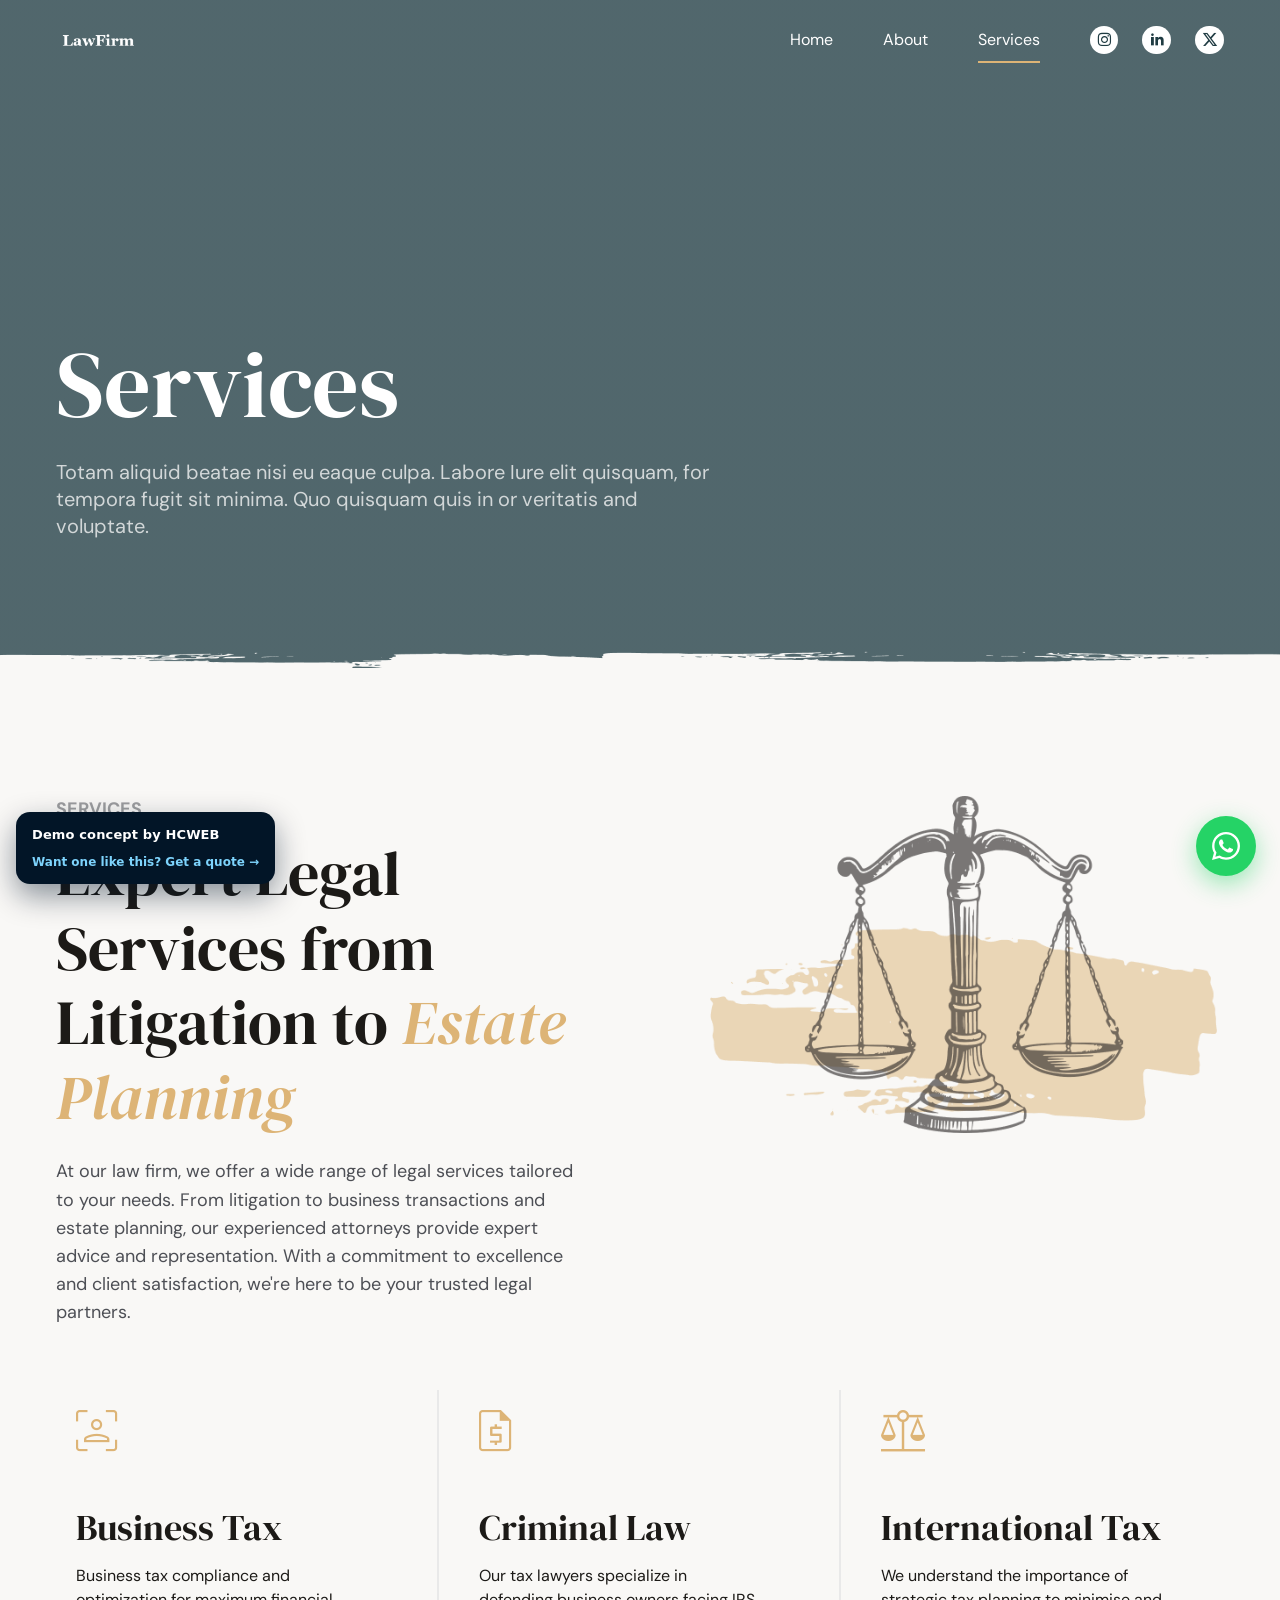
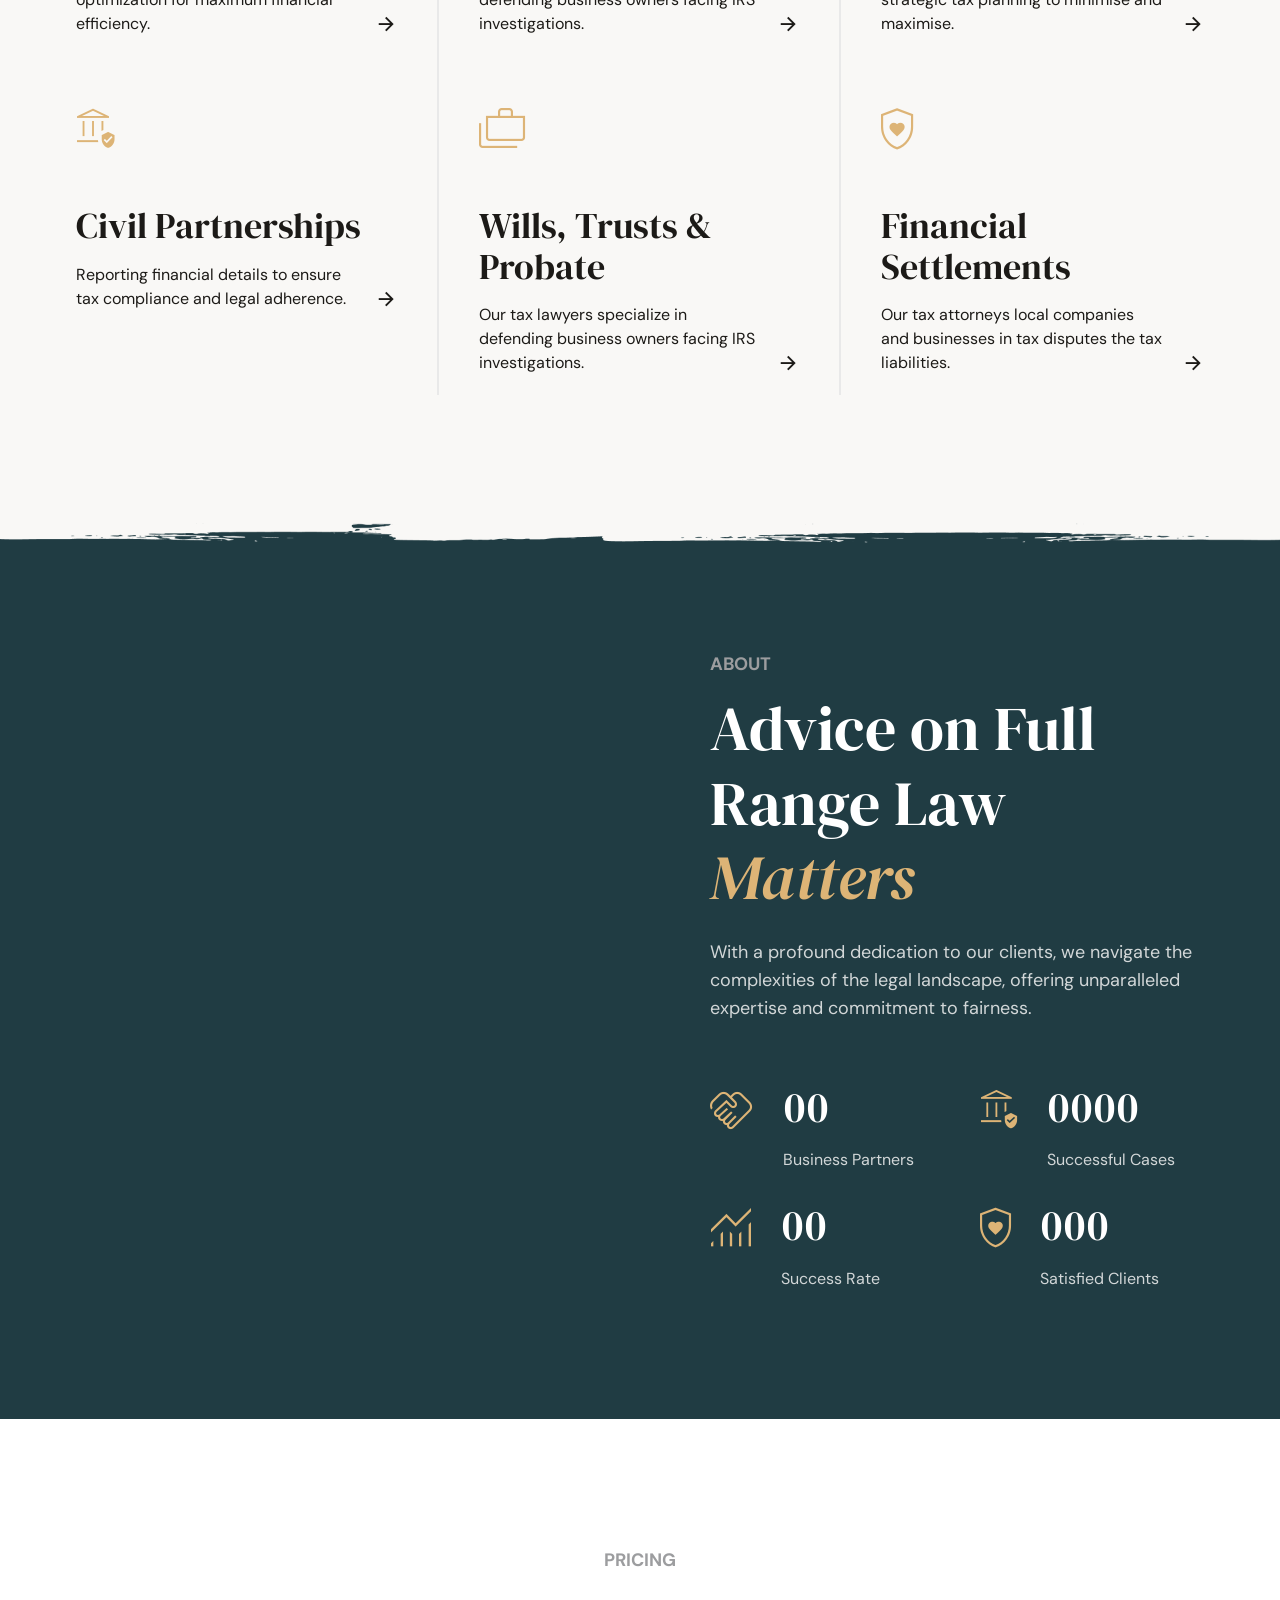
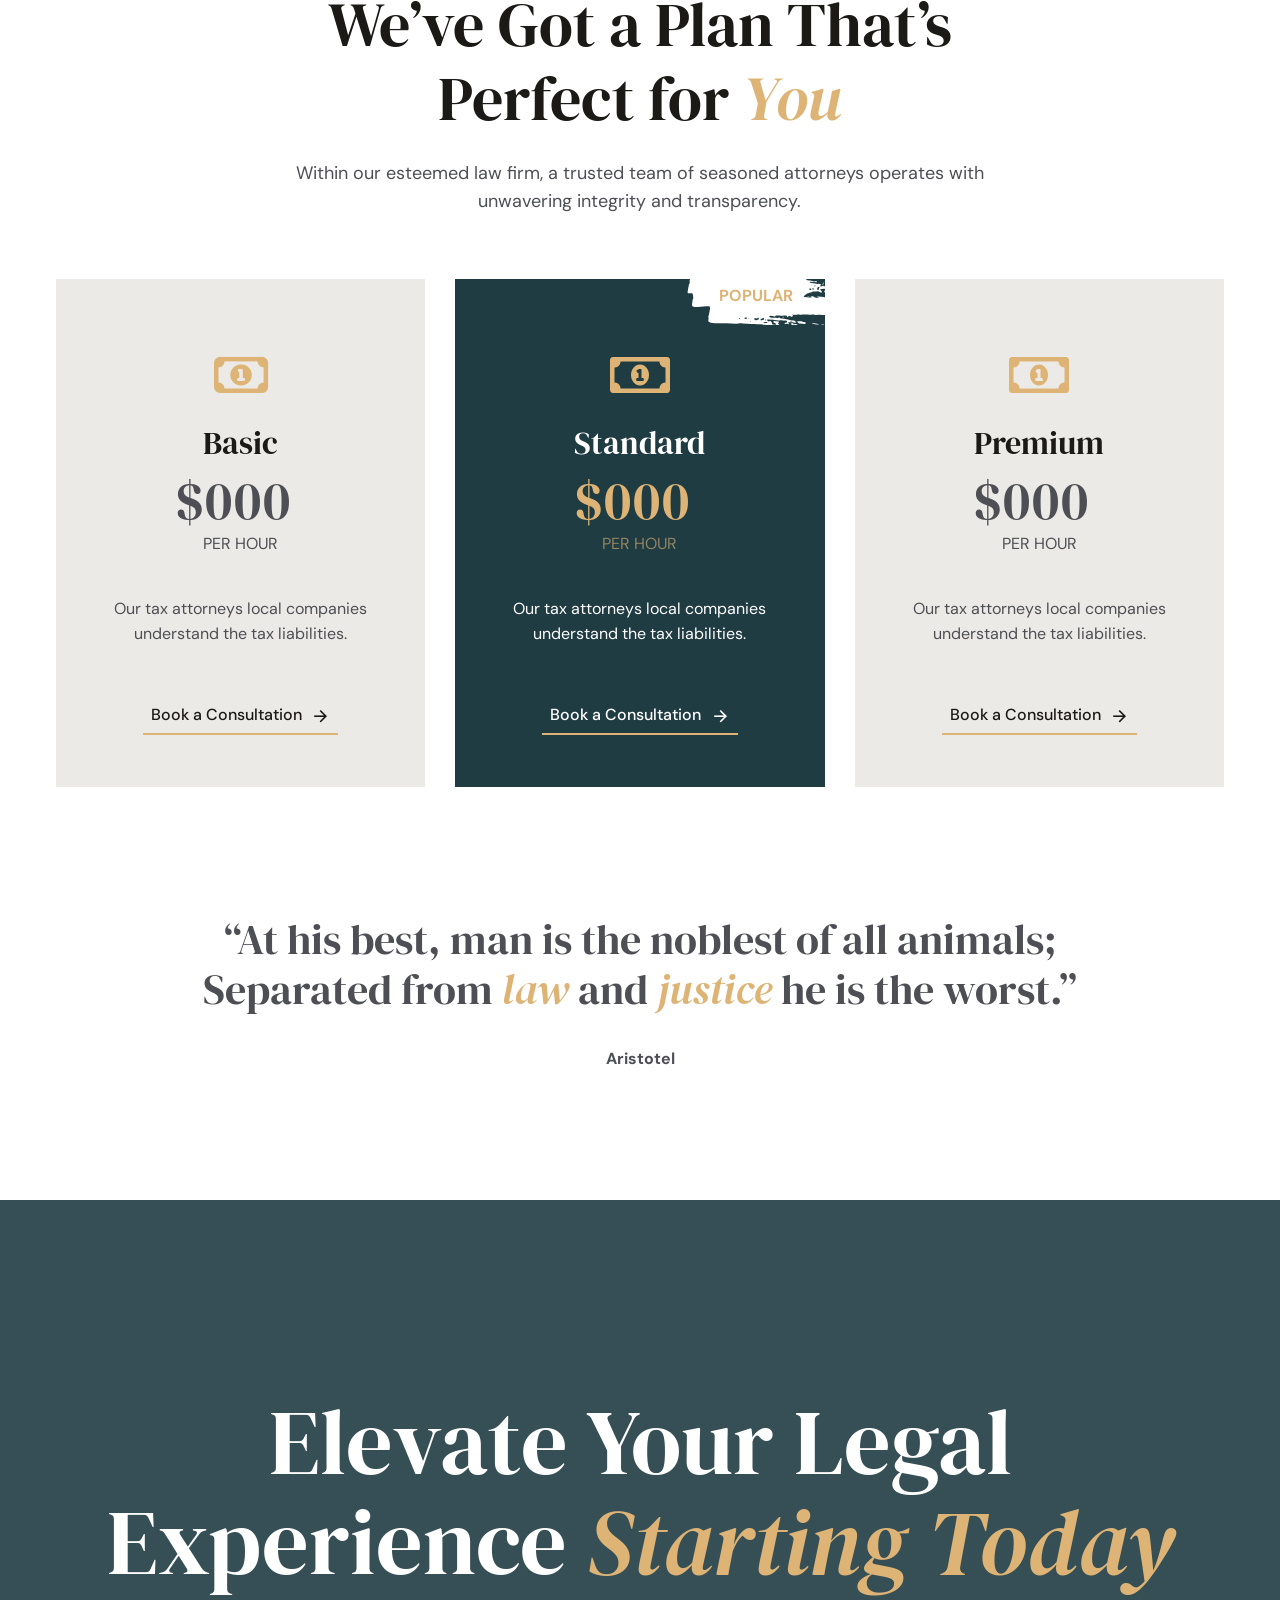
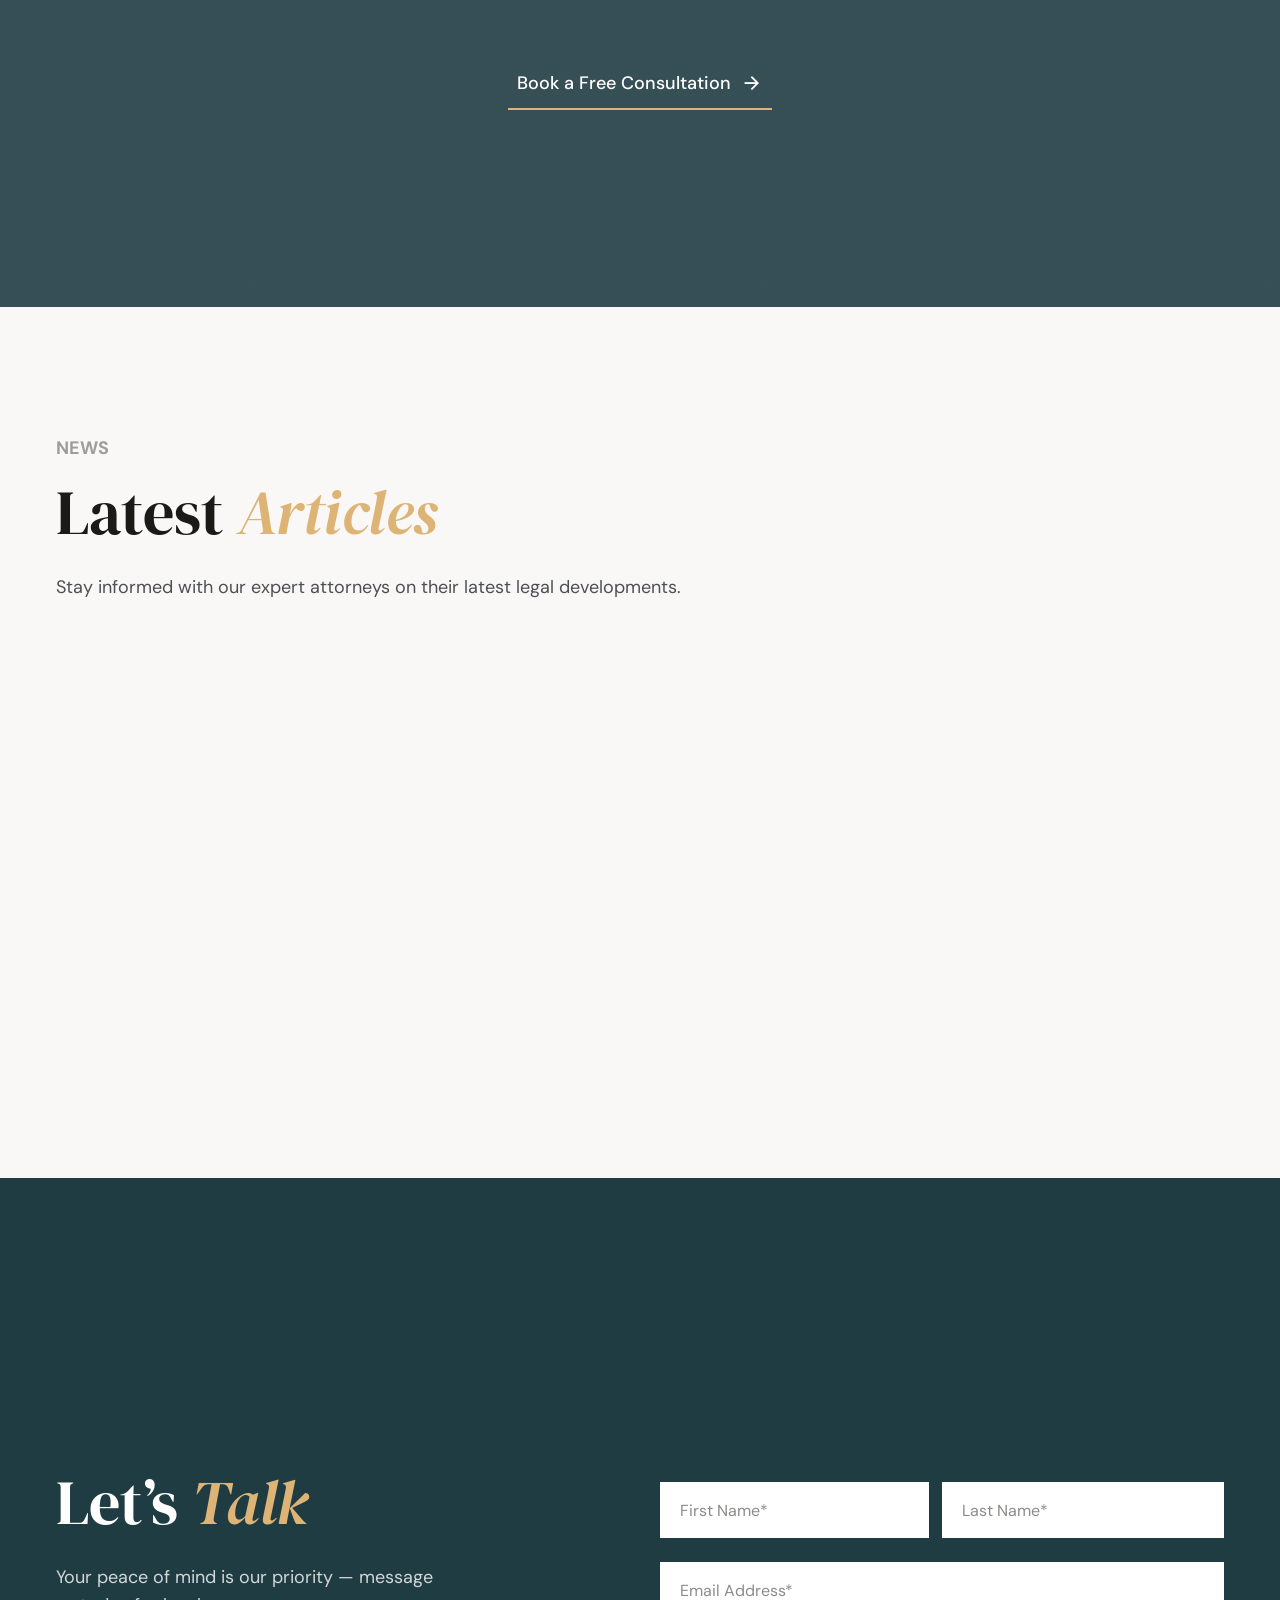
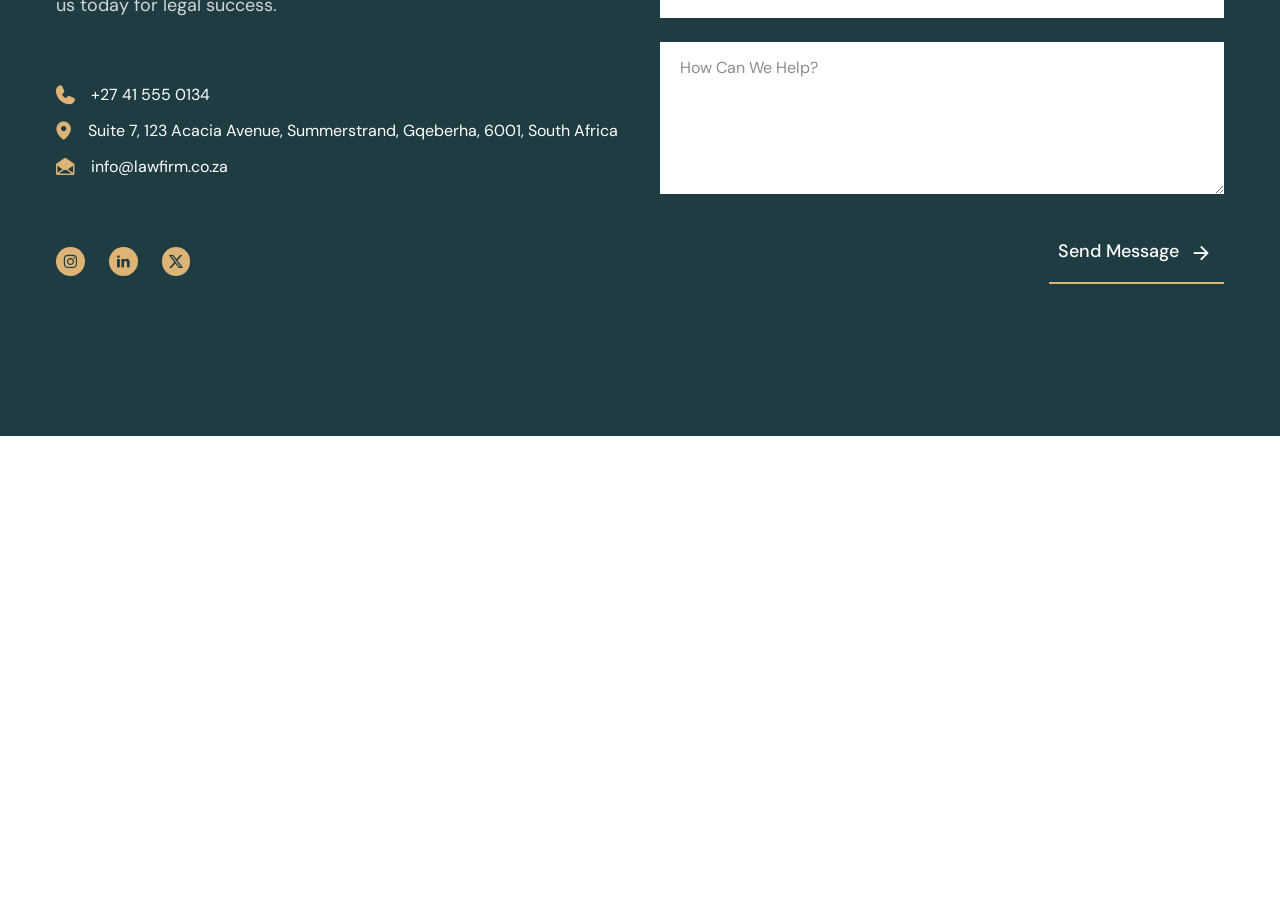
<file: demo-01/services/index.html>
<!DOCTYPE html><html lang="en-US" data-bt-theme="Seiji 1.0.4"><head>
	<meta charset="utf-8">
<link rel="icon" href="data:image/svg+xml,<svg xmlns='http://www.w3.org/2000/svg' viewBox='0 0 100 100'><text y='.9em' font-size='90'>⚖️</text></svg>">
	<title>Services – LawFirm</title>
<meta name="robots" content="max-image-preview:large">

<!-- Google Tag Manager for WordPress by gtm4wp.com -->
<script data-cfasync="false" data-pagespeed-no-defer="">
	var gtm4wp_datalayer_name = "dataLayer";
	var dataLayer = dataLayer || [];
</script>
<!-- End Google Tag Manager for WordPress by gtm4wp.com -->



<link rel="preconnect" href="https://fonts.googleapis.com"><link rel="preconnect" href="https://fonts.gstatic.com" crossorigin=""><style id="wp-img-auto-sizes-contain-inline-css">
img:is([sizes=auto i],[sizes^="auto," i]){contain-intrinsic-size:3000px 1500px}
/*# sourceURL=wp-img-auto-sizes-contain-inline-css */
</style>

<link rel="stylesheet" id="wc-blocks-style-css" href="../wp-content/plugins/woocommerce/assets/client/blocks/wc-blocks~ff5b3f1a0d.css" media="all">

<style id="global-styles-inline-css">
:root{--wp--preset--aspect-ratio--square: 1;--wp--preset--aspect-ratio--4-3: 4/3;--wp--preset--aspect-ratio--3-4: 3/4;--wp--preset--aspect-ratio--3-2: 3/2;--wp--preset--aspect-ratio--2-3: 2/3;--wp--preset--aspect-ratio--16-9: 16/9;--wp--preset--aspect-ratio--9-16: 9/16;--wp--preset--color--black: #000000;--wp--preset--color--cyan-bluish-gray: #abb8c3;--wp--preset--color--white: #ffffff;--wp--preset--color--pale-pink: #f78da7;--wp--preset--color--vivid-red: #cf2e2e;--wp--preset--color--luminous-vivid-orange: #ff6900;--wp--preset--color--luminous-vivid-amber: #fcb900;--wp--preset--color--light-green-cyan: #7bdcb5;--wp--preset--color--vivid-green-cyan: #00d084;--wp--preset--color--pale-cyan-blue: #8ed1fc;--wp--preset--color--vivid-cyan-blue: #0693e3;--wp--preset--color--vivid-purple: #9b51e0;--wp--preset--gradient--vivid-cyan-blue-to-vivid-purple: linear-gradient(135deg,rgb(6,147,227) 0%,rgb(155,81,224) 100%);--wp--preset--gradient--light-green-cyan-to-vivid-green-cyan: linear-gradient(135deg,rgb(122,220,180) 0%,rgb(0,208,130) 100%);--wp--preset--gradient--luminous-vivid-amber-to-luminous-vivid-orange: linear-gradient(135deg,rgb(252,185,0) 0%,rgb(255,105,0) 100%);--wp--preset--gradient--luminous-vivid-orange-to-vivid-red: linear-gradient(135deg,rgb(255,105,0) 0%,rgb(207,46,46) 100%);--wp--preset--gradient--very-light-gray-to-cyan-bluish-gray: linear-gradient(135deg,rgb(238,238,238) 0%,rgb(169,184,195) 100%);--wp--preset--gradient--cool-to-warm-spectrum: linear-gradient(135deg,rgb(74,234,220) 0%,rgb(151,120,209) 20%,rgb(207,42,186) 40%,rgb(238,44,130) 60%,rgb(251,105,98) 80%,rgb(254,248,76) 100%);--wp--preset--gradient--blush-light-purple: linear-gradient(135deg,rgb(255,206,236) 0%,rgb(152,150,240) 100%);--wp--preset--gradient--blush-bordeaux: linear-gradient(135deg,rgb(254,205,165) 0%,rgb(254,45,45) 50%,rgb(107,0,62) 100%);--wp--preset--gradient--luminous-dusk: linear-gradient(135deg,rgb(255,203,112) 0%,rgb(199,81,192) 50%,rgb(65,88,208) 100%);--wp--preset--gradient--pale-ocean: linear-gradient(135deg,rgb(255,245,203) 0%,rgb(182,227,212) 50%,rgb(51,167,181) 100%);--wp--preset--gradient--electric-grass: linear-gradient(135deg,rgb(202,248,128) 0%,rgb(113,206,126) 100%);--wp--preset--gradient--midnight: linear-gradient(135deg,rgb(2,3,129) 0%,rgb(40,116,252) 100%);--wp--preset--font-size--small: 13px;--wp--preset--font-size--medium: 20px;--wp--preset--font-size--large: 36px;--wp--preset--font-size--x-large: 42px;--wp--preset--spacing--20: 0.44rem;--wp--preset--spacing--30: 0.67rem;--wp--preset--spacing--40: 1rem;--wp--preset--spacing--50: 1.5rem;--wp--preset--spacing--60: 2.25rem;--wp--preset--spacing--70: 3.38rem;--wp--preset--spacing--80: 5.06rem;--wp--preset--shadow--natural: 6px 6px 9px rgba(0, 0, 0, 0.2);--wp--preset--shadow--deep: 12px 12px 50px rgba(0, 0, 0, 0.4);--wp--preset--shadow--sharp: 6px 6px 0px rgba(0, 0, 0, 0.2);--wp--preset--shadow--outlined: 6px 6px 0px -3px rgb(255, 255, 255), 6px 6px rgb(0, 0, 0);--wp--preset--shadow--crisp: 6px 6px 0px rgb(0, 0, 0);}.wp-block-button{--wp--preset--dimension--25: 25%;--wp--preset--dimension--50: 50%;--wp--preset--dimension--75: 75%;--wp--preset--dimension--100: 100%;}:where(body) { margin: 0; }:where(.is-layout-flex){gap: 0.5em;}:where(.is-layout-grid){gap: 0.5em;}body .is-layout-flex{display: flex;}.is-layout-flex{flex-wrap: wrap;align-items: center;}.is-layout-flex > :is(*, div){margin: 0;}body .is-layout-grid{display: grid;}.is-layout-grid > :is(*, div){margin: 0;}body{padding-top: 0px;padding-right: 0px;padding-bottom: 0px;padding-left: 0px;}:root :where(.wp-element-button, .wp-block-button__link){background-color: #32373c;border-width: 0;color: #fff;font-family: inherit;font-size: inherit;font-style: inherit;font-weight: inherit;letter-spacing: inherit;line-height: inherit;padding-top: calc(0.667em + 2px);padding-right: calc(1.333em + 2px);padding-bottom: calc(0.667em + 2px);padding-left: calc(1.333em + 2px);text-decoration: none;text-transform: inherit;}.has-black-color{color: var(--wp--preset--color--black) !important;}.has-cyan-bluish-gray-color{color: var(--wp--preset--color--cyan-bluish-gray) !important;}.has-white-color{color: var(--wp--preset--color--white) !important;}.has-pale-pink-color{color: var(--wp--preset--color--pale-pink) !important;}.has-vivid-red-color{color: var(--wp--preset--color--vivid-red) !important;}.has-luminous-vivid-orange-color{color: var(--wp--preset--color--luminous-vivid-orange) !important;}.has-luminous-vivid-amber-color{color: var(--wp--preset--color--luminous-vivid-amber) !important;}.has-light-green-cyan-color{color: var(--wp--preset--color--light-green-cyan) !important;}.has-vivid-green-cyan-color{color: var(--wp--preset--color--vivid-green-cyan) !important;}.has-pale-cyan-blue-color{color: var(--wp--preset--color--pale-cyan-blue) !important;}.has-vivid-cyan-blue-color{color: var(--wp--preset--color--vivid-cyan-blue) !important;}.has-vivid-purple-color{color: var(--wp--preset--color--vivid-purple) !important;}.has-black-background-color{background-color: var(--wp--preset--color--black) !important;}.has-cyan-bluish-gray-background-color{background-color: var(--wp--preset--color--cyan-bluish-gray) !important;}.has-white-background-color{background-color: var(--wp--preset--color--white) !important;}.has-pale-pink-background-color{background-color: var(--wp--preset--color--pale-pink) !important;}.has-vivid-red-background-color{background-color: var(--wp--preset--color--vivid-red) !important;}.has-luminous-vivid-orange-background-color{background-color: var(--wp--preset--color--luminous-vivid-orange) !important;}.has-luminous-vivid-amber-background-color{background-color: var(--wp--preset--color--luminous-vivid-amber) !important;}.has-light-green-cyan-background-color{background-color: var(--wp--preset--color--light-green-cyan) !important;}.has-vivid-green-cyan-background-color{background-color: var(--wp--preset--color--vivid-green-cyan) !important;}.has-pale-cyan-blue-background-color{background-color: var(--wp--preset--color--pale-cyan-blue) !important;}.has-vivid-cyan-blue-background-color{background-color: var(--wp--preset--color--vivid-cyan-blue) !important;}.has-vivid-purple-background-color{background-color: var(--wp--preset--color--vivid-purple) !important;}.has-black-border-color{border-color: var(--wp--preset--color--black) !important;}.has-cyan-bluish-gray-border-color{border-color: var(--wp--preset--color--cyan-bluish-gray) !important;}.has-white-border-color{border-color: var(--wp--preset--color--white) !important;}.has-pale-pink-border-color{border-color: var(--wp--preset--color--pale-pink) !important;}.has-vivid-red-border-color{border-color: var(--wp--preset--color--vivid-red) !important;}.has-luminous-vivid-orange-border-color{border-color: var(--wp--preset--color--luminous-vivid-orange) !important;}.has-luminous-vivid-amber-border-color{border-color: var(--wp--preset--color--luminous-vivid-amber) !important;}.has-light-green-cyan-border-color{border-color: var(--wp--preset--color--light-green-cyan) !important;}.has-vivid-green-cyan-border-color{border-color: var(--wp--preset--color--vivid-green-cyan) !important;}.has-pale-cyan-blue-border-color{border-color: var(--wp--preset--color--pale-cyan-blue) !important;}.has-vivid-cyan-blue-border-color{border-color: var(--wp--preset--color--vivid-cyan-blue) !important;}.has-vivid-purple-border-color{border-color: var(--wp--preset--color--vivid-purple) !important;}.has-vivid-cyan-blue-to-vivid-purple-gradient-background{background: var(--wp--preset--gradient--vivid-cyan-blue-to-vivid-purple) !important;}.has-light-green-cyan-to-vivid-green-cyan-gradient-background{background: var(--wp--preset--gradient--light-green-cyan-to-vivid-green-cyan) !important;}.has-luminous-vivid-amber-to-luminous-vivid-orange-gradient-background{background: var(--wp--preset--gradient--luminous-vivid-amber-to-luminous-vivid-orange) !important;}.has-luminous-vivid-orange-to-vivid-red-gradient-background{background: var(--wp--preset--gradient--luminous-vivid-orange-to-vivid-red) !important;}.has-very-light-gray-to-cyan-bluish-gray-gradient-background{background: var(--wp--preset--gradient--very-light-gray-to-cyan-bluish-gray) !important;}.has-cool-to-warm-spectrum-gradient-background{background: var(--wp--preset--gradient--cool-to-warm-spectrum) !important;}.has-blush-light-purple-gradient-background{background: var(--wp--preset--gradient--blush-light-purple) !important;}.has-blush-bordeaux-gradient-background{background: var(--wp--preset--gradient--blush-bordeaux) !important;}.has-luminous-dusk-gradient-background{background: var(--wp--preset--gradient--luminous-dusk) !important;}.has-pale-ocean-gradient-background{background: var(--wp--preset--gradient--pale-ocean) !important;}.has-electric-grass-gradient-background{background: var(--wp--preset--gradient--electric-grass) !important;}.has-midnight-gradient-background{background: var(--wp--preset--gradient--midnight) !important;}.has-small-font-size{font-size: var(--wp--preset--font-size--small) !important;}.has-medium-font-size{font-size: var(--wp--preset--font-size--medium) !important;}.has-large-font-size{font-size: var(--wp--preset--font-size--large) !important;}.has-x-large-font-size{font-size: var(--wp--preset--font-size--x-large) !important;}
/*# sourceURL=global-styles-inline-css */
</style>

<link rel="stylesheet" id="bt_bb_content_elements-css" href="../wp-content/plugins/bold-page-builder/css/front_end/content_elements.crush~74ba667530.css" media="all">
<link rel="stylesheet" id="woocommerce-layout-css" href="../wp-content/plugins/woocommerce/assets/css/woocommerce-layout~fcbc6b0bc4.css" media="all">
<link rel="stylesheet" id="woocommerce-smallscreen-css" href="../wp-content/plugins/woocommerce/assets/css/woocommerce-smallscreen~fcbc6b0bc4.css" media="only screen and (max-width: 768px)">
<link rel="stylesheet" id="woocommerce-general-css" href="../wp-content/plugins/woocommerce/assets/css/woocommerce~fcbc6b0bc4.css" media="all">
<style id="woocommerce-inline-inline-css">
.woocommerce form .form-row .required { visibility: visible; }
/*# sourceURL=woocommerce-inline-inline-css */
</style>
<link rel="stylesheet" id="seiji-style-css" href="../wp-content/themes/seiji/style~9a3250c132.css" media="all">
<style id="seiji-style-inline-css">
@font-face{ font-family:"Essential";src:url("../wp-content/themes/seiji/framework/assets/icon-sets/Essential/Essential.woff")format("woff"),url("../wp-content/themes/seiji/framework/assets/icon-sets/Essential/Essential.ttf")format("truetype"); } *[data-ico-essential]:before{ font-family:Essential;content:attr(data-ico-essential); } @font-face{ font-family:"FontAwesome5Brands";src:url("../wp-content/themes/seiji/framework/assets/icon-sets/FontAwesome5Brands/FontAwesome5Brands.woff2")format("woff2"),url("../wp-content/themes/seiji/framework/assets/icon-sets/FontAwesome5Brands/FontAwesome5Brands.woff")format("woff"); } *[data-ico-fontawesome5brands]:before{ font-family:FontAwesome5Brands;content:attr(data-ico-fontawesome5brands); } @font-face{ font-family:"FontAwesome5Regular";src:url("../wp-content/themes/seiji/framework/assets/icon-sets/FontAwesome5Regular/FontAwesome5Regular.woff2")format("woff2"),url("../wp-content/themes/seiji/framework/assets/icon-sets/FontAwesome5Regular/FontAwesome5Regular.woff")format("woff"); } *[data-ico-fontawesome5regular]:before{ font-family:FontAwesome5Regular;content:attr(data-ico-fontawesome5regular); } @font-face{ font-family:"FontAwesome5Solid";src:url("../wp-content/themes/seiji/framework/assets/icon-sets/FontAwesome5Solid/FontAwesome5Solid.woff2")format("woff2"),url("../wp-content/themes/seiji/framework/assets/icon-sets/FontAwesome5Solid/FontAwesome5Solid.woff")format("woff"); } *[data-ico-fontawesome5solid]:before{ font-family:FontAwesome5Solid;content:attr(data-ico-fontawesome5solid); } @font-face{ font-family:"FontAwesome6Brands";src:url("../wp-content/themes/seiji/framework/assets/icon-sets/FontAwesome6Brands/FontAwesome6Brands.woff2")format("woff2"),url("../wp-content/themes/seiji/framework/assets/icon-sets/FontAwesome6Brands/FontAwesome6Brands.woff")format("woff"),url("../wp-content/themes/seiji/framework/assets/icon-sets/FontAwesome6Brands/FontAwesome6Brands.ttf")format("truetype"); } *[data-ico-fontawesome6brands]:before{ font-family:FontAwesome6Brands;content:attr(data-ico-fontawesome6brands); } @font-face{ font-family:"FontAwesome6Regular";src:url("../wp-content/themes/seiji/framework/assets/icon-sets/FontAwesome6Regular/FontAwesome6Regular.woff2")format("woff2"),url("../wp-content/themes/seiji/framework/assets/icon-sets/FontAwesome6Regular/FontAwesome6Regular.woff")format("woff"),url("../wp-content/themes/seiji/framework/assets/icon-sets/FontAwesome6Regular/FontAwesome6Regular.ttf")format("truetype"); } *[data-ico-fontawesome6regular]:before{ font-family:FontAwesome6Regular;content:attr(data-ico-fontawesome6regular); } @font-face{ font-family:"FontAwesome6Solid";src:url("../wp-content/themes/seiji/framework/assets/icon-sets/FontAwesome6Solid/FontAwesome6Solid.woff2")format("woff2"),url("../wp-content/themes/seiji/framework/assets/icon-sets/FontAwesome6Solid/FontAwesome6Solid.woff")format("woff"),url("../wp-content/themes/seiji/framework/assets/icon-sets/FontAwesome6Solid/FontAwesome6Solid.ttf")format("truetype"); } *[data-ico-fontawesome6solid]:before{ font-family:FontAwesome6Solid;content:attr(data-ico-fontawesome6solid); } @font-face{ font-family:"Icon7Stroke";src:url("../wp-content/themes/seiji/framework/assets/icon-sets/Icon7Stroke/Icon7Stroke.woff2")format("woff2"),url("../wp-content/themes/seiji/framework/assets/icon-sets/Icon7Stroke/Icon7Stroke.woff")format("woff"),url("../wp-content/themes/seiji/framework/assets/icon-sets/Icon7Stroke/Icon7Stroke.ttf")format("truetype"); } *[data-ico-icon7stroke]:before{ font-family:Icon7Stroke;content:attr(data-ico-icon7stroke); } @font-face{ font-family:"Material";src:url("../wp-content/themes/seiji/assets/icon-sets/Material/Material.woff")format("woff"),url("../wp-content/themes/seiji/assets/icon-sets/Material/Material.ttf")format("truetype"); } *[data-ico-material]:before{ font-family:Material;content:attr(data-ico-material); } @font-face{ font-family:"Phosphor";src:url("../wp-content/themes/seiji/assets/icon-sets/Phosphor/Phosphor.woff")format("woff"),url("../wp-content/themes/seiji/assets/icon-sets/Phosphor/Phosphor.ttf")format("truetype"); } *[data-ico-phosphor]:before{ font-family:Phosphor;content:attr(data-ico-phosphor); } @font-face{ font-family:"Remixicon";src:url("../wp-content/themes/seiji/assets/icon-sets/Remixicon/Remixicon.woff")format("woff"),url("../wp-content/themes/seiji/assets/icon-sets/Remixicon/Remixicon.ttf")format("truetype"); } *[data-ico-remixicon]:before{ font-family:Remixicon;content:attr(data-ico-remixicon); }
/*# sourceURL=seiji-style-inline-css */
</style>
<script data-wp-strategy="defer" id="jquery-core-js" src="../wp-includes/js/jquery/jquery.min~987b483024.js"></script>
<script data-wp-strategy="defer" defer="" id="wc-jquery-blockui-js" src="../wp-content/plugins/woocommerce/assets/js/jquery-blockui/jquery.blockUI.min~0e81c06c33.js"></script>
<script id="wc-add-to-cart-js-extra">
var wc_add_to_cart_params = {"ajax_url":"/demo-01/wp-admin/admin-ajax.php","wc_ajax_url":"/demo-01/?wc-ajax=%%endpoint%%","i18n_view_cart":"View cart","cart_url":"https://seiji.bold-themes.com/demo-01/shop/cart/","is_cart":"","cart_redirect_after_add":"no"};
//# sourceURL=wc-add-to-cart-js-extra
</script>
<script data-wp-strategy="defer" defer="" id="wc-add-to-cart-js" src="../wp-content/plugins/woocommerce/assets/js/frontend/add-to-cart.min~fcbc6b0bc4.js"></script>
<script data-wp-strategy="defer" defer="" id="wc-js-cookie-js" src="../wp-content/plugins/woocommerce/assets/js/js-cookie/js.cookie.min~692017c0af.js"></script>
<script id="woocommerce-js-extra">
var woocommerce_params = {"ajax_url":"/demo-01/wp-admin/admin-ajax.php","wc_ajax_url":"/demo-01/?wc-ajax=%%endpoint%%","i18n_password_show":"Show password","i18n_password_hide":"Hide password"};
//# sourceURL=woocommerce-js-extra
</script>
<script data-wp-strategy="defer" defer="" id="woocommerce-js" src="../wp-content/plugins/woocommerce/assets/js/frontend/woocommerce.min~fcbc6b0bc4.js"></script>
<script id="boldthemes-text-strings-js-extra">
var boldthemes_text_strings = {"override_alert":"This page/post is using Override Global Settings. Some options might not work as expected."};
//# sourceURL=boldthemes-text-strings-js-extra
</script>
<link rel="alternate" title="JSON" type="application/json" href="https://seiji.bold-themes.com/demo-01/wp-json/wp/v2/pages/1784">
<meta name="generator" content="WordPress 7.1">
<meta name="generator" content="WooCommerce 11.0.1">


				<script>
				// Select the node that will be observed for mutations
				const targetNode = document.documentElement;

				// Options for the observer (which mutations to observe)
				const config = { attributes: false, childList: true, subtree: false };
				
				var bold_timeline_item_button_done = false;
				var css_override_item_done = false;
				var css_override_group_done = false;
				var css_override_container_done = false;

				// Callback function to execute when mutations are observed
				const callback = function( mutationsList, observer ) {
					var i;
					for ( i = 0; i < mutationsList.length; i++ ) {
						if ( mutationsList[ i ].type === 'childList' ) {
							if ( typeof jQuery !== 'undefined' && jQuery( '.bold_timeline_item_button' ).length > 0 && ! bold_timeline_item_button_done ) {
								bold_timeline_item_button_done = true;
								jQuery( '.bold_timeline_item_button' ).each( function() {
									var css_override = jQuery( this ).data( 'css-override' );
									if ( css_override != '' ) {
										var id = jQuery( this ).attr( 'id' );
										css_override = css_override.replace( /(\.bold_timeline_item_button)([\.\{\s])/g, '.bold_timeline_item_button#' + id + '$2' );
										var head = document.getElementsByTagName( 'head' )[0];
										var style = document.createElement( 'style' );
										style.appendChild( document.createTextNode( css_override ) );
										head.appendChild( style );
									}
								});
							}
							if ( typeof jQuery !== 'undefined' && jQuery( '.bold_timeline_item' ).length > 0 && ! css_override_item_done ) {
								css_override_item_done = true;
								jQuery( '.bold_timeline_item' ).each( function() {
									var css_override = jQuery( this ).data( 'css-override' );
									if ( css_override != '' ) {
										var id = jQuery( this ).attr( 'id' );
										css_override = css_override.replace( /(\.bold_timeline_item)([\.\{\s])/g, '.bold_timeline_item#' + id + '$2' );
										var head = document.getElementsByTagName( 'head' )[0];
										var style = document.createElement( 'style' );
										style.appendChild( document.createTextNode( css_override ) );
										head.appendChild( style );
									}
								});
							}
							if ( typeof jQuery !== 'undefined' && jQuery( '.bold_timeline_group' ).length > 0 && ! css_override_group_done ) {
								css_override_group_done = true;
								jQuery( '.bold_timeline_group' ).each( function() {
									var css_override = jQuery( this ).data( 'css-override' );
									if ( css_override != '' ) {
										var id = jQuery( this ).attr( 'id' );
										css_override = css_override.replace( /(\.bold_timeline_group)([\.\{\s])/g, '.bold_timeline_group#' + id + '$2' );
										var head = document.getElementsByTagName( 'head' )[0];
										var style = document.createElement( 'style' );
										style.appendChild( document.createTextNode( css_override ) );
										head.appendChild( style );
									}
								});
							}
							if ( typeof jQuery !== 'undefined' && jQuery( '.bold_timeline_container' ).length > 0 && ! css_override_container_done ) {
								css_override_container_done = true;
								jQuery( '.bold_timeline_container' ).each( function() {
									var css_override = jQuery( this ).data( 'css-override' );
									if ( css_override != '' ) {
										var id = jQuery( this ).attr( 'id' );
										css_override = css_override.replace( /(\.bold_timeline_container)([\.\{\s])/g, '#' + id + '$2' );
										var head = document.getElementsByTagName( 'head' )[0];
										var style = document.createElement( 'style' );
										style.appendChild( document.createTextNode( css_override ) );
										head.appendChild( style );
									}
								});
							}
						}
					}
				};

				// Create an observer instance linked to the callback function
				const observer = new MutationObserver(callback);

				// Start observing the target node for configured mutations
				observer.observe(targetNode, config);

				// Later, you can stop observing
				document.addEventListener( 'DOMContentLoaded', function() { observer.disconnect(); }, false );

				</script>
			
<!-- Google Tag Manager for WordPress by gtm4wp.com -->
<!-- GTM Container placement set to automatic -->
<script data-cfasync="false" data-pagespeed-no-defer="">
	var dataLayer_content = {"pagePostType":"page","pagePostType2":"single-page","pagePostAuthor":"BoldThemes"};
	dataLayer.push( dataLayer_content );
</script>
<script data-cfasync="false" data-pagespeed-no-defer="">
(function(w,d,s,l,i){w[l]=w[l]||[];w[l].push({'gtm.start':
new Date().getTime(),event:'gtm.js'});var f=d.getElementsByTagName(s)[0],
j=d.createElement(s),dl=l!='dataLayer'?'&l='+l:'';j.async=true;/* instant: GTM disabled for static speed */f.parentNode.insertBefore(j,f);
})(window,document,'script','dataLayer','GTM-WRP9RR69');
</script>
<!-- End Google Tag Manager for WordPress by gtm4wp.com -->	<noscript><style>.woocommerce-product-gallery{ opacity: 1 !important; }</style></noscript>
	


<meta name="msapplication-TileImage" content="https://seiji.bold-themes.com/demo-01/wp-content/uploads/sites/2/2024/04/cropped-seiji_favicon-300x300.png">
<style id="wp-custom-css">
.bt_bb_section, .site-footer {
  content-visibility: auto;
  contain-intrinsic-size: auto 500px;
}

</style>
	<script>
		var bt_bb_update_res = function() {
			var width = Math.max( document.documentElement.clientWidth, window.innerWidth || 0 );
			window.bt_bb_res = 'xxl';
			if ( width <= 1400 ) window.bt_bb_res = 'xl';
			if ( width <= 1200 ) window.bt_bb_res = 'lg';
			if ( width <= 992) window.bt_bb_res = 'md';
			if ( width <= 768 ) window.bt_bb_res = 'sm';
			if ( width <= 480 ) window.bt_bb_res = 'xs';
			document.documentElement.setAttribute( 'data-bt_bb_screen_resolution', window.bt_bb_res ); // used in CSS
		}
		bt_bb_update_res();
		var bt_bb_observer = new MutationObserver(function( mutations ) {
			for ( var i = 0; i < mutations.length; i++ ) {
				var nodes = mutations[ i ].addedNodes;
				for ( var j = 0; j < nodes.length; j++ ) {
					var node = nodes[ j ];
					// Only process element nodes
					if ( 1 === node.nodeType ) {
						// Check if element or its children have override classes
						if ( ( node.hasAttribute && node.hasAttribute( 'data-bt-override-class' ) ) || ( node.querySelector && node.querySelector( '[data-bt-override-class]' ) ) ) {
							
							[ ...node.querySelectorAll( '[data-bt-override-class]' ),
							...( node.matches( '[data-bt-override-class]' ) ? [ node ] : [] ) ].forEach(function( element ) {
								// Get the attribute value
								let override_classes = JSON.parse( element.getAttribute( 'data-bt-override-class' ) );
								
								for ( let prefix in override_classes ) {
									let new_class;
									if ( override_classes[ prefix ][ window.bt_bb_res ] !== undefined ) {
										new_class = prefix + override_classes[ prefix ][ window.bt_bb_res ];
									} else {
										new_class = prefix + override_classes[ prefix ]['def'];
									}
									
									// Remove the current class
									element.classList.remove( ...( override_classes[ prefix ]['current_class'] || '' ).split( /\s+/ ).filter( Boolean ) );

									// Add the new class
									element.classList.add( ...( new_class || '' ).split( /\s+/ ).filter( Boolean ) );
			
									// Update the current_class
									override_classes[ prefix ]['current_class'] = new_class;
								}
								
								// Store the updated data back to the attribute
								element.setAttribute( 'data-bt-override-class', JSON.stringify( override_classes ) );
							} );
							
						}
					}
				}
			}
		} );
		
		// Start observing
		bt_bb_observer.observe( document.documentElement, {
			childList: true,
			subtree: true
		} );
		
		// Cancel observer when ready
		var bt_bb_cancel_observer = function() {
			if ( 'interactive' === document.readyState || 'complete' === document.readyState ) {
				bt_bb_observer.disconnect();
				document.removeEventListener( 'readystatechange', bt_bb_cancel_observer );
			}
		};
		
		document.addEventListener( 'readystatechange', bt_bb_cancel_observer );
	</script>
	<script>window.bt_bb_preview = false</script><script>window.bt_bb_fe_preview = false</script><script>window.bt_bb_custom_elements = false;</script>			<meta charset="utf-8">
		<meta name="viewport" content="width=device-width, initial-scale=1">
		<!--meta name="viewport" content="width=device-width, initial-scale=1, maximum-scale=1, user-scalable=no"-->
		<meta name="mobile-web-app-capable" content="yes">
		<meta name="apple-mobile-web-app-capable" content="yes">
		<link rel="profile" href="https://gmpg.org/xfn/11">
<style id="bt-widget-additional-front-inline-css">
#boldthemes_icon_widget-4 { --widget-sticky-primary-color: var(--light-color); --widget-sticky-secondary-color: var(--alternate-color); }

#boldthemes_icon_widget-6 { --widget-sticky-primary-color: var(--light-color); --widget-sticky-secondary-color: var(--alternate-color); }

#boldthemes_icon_widget-7 { --widget-sticky-primary-color: var(--light-color); --widget-sticky-secondary-color: var(--alternate-color); }

/*# sourceURL=bt-widget-additional-front-inline-css */
</style>
<link rel="stylesheet" id="bt_bb_slick-css" href="../wp-content/plugins/bold-page-builder/slick/slick~74ba667530.css" onload="this.media='all'" media="print"><link rel="stylesheet" id="contact-form-7-css" href="../wp-content/plugins/contact-form-7/includes/css/styles~8ca66f4642.css" onload="this.media='all'" media="print"><link rel="stylesheet" id="boldthemes-fonts-css" href="../../_wp_snapshot/external/fonts.googleapis.com/css2~ec322bc2e3.css" onload="this.media='all'" media="print"><link rel="stylesheet" id="bold-timeline-css" href="../wp-content/plugins/bold-timeline-lite/style~864219216f.css" onload="this.media='all'" media="print"><link rel="stylesheet" id="bt_cc_style-css" href="../wp-content/plugins/bt_cost_calculator/style.min~864219216f.css" onload="this.media='all'" media="print">
<style id="instant-no-animations">
/* instant-load: kill all animations/transitions */
*,*::before,*::after{animation:none!important;animation-duration:.01ms!important;animation-delay:0s!important;transition:none!important;transition-duration:.01ms!important;transition-delay:0s!important;scroll-behavior:auto!important;caret-color:auto!important}
.bt_bb_animation_fade_in,.bt_bb_animation_move_up,.bt_bb_animation_move_down,.bt_bb_animation_move_left,.bt_bb_animation_move_right,.bt_bb_animation_zoom_in,.bt_bb_animation_zoom_out,.bt_bb_animation_fade_in_move_up,.bt_bb_animation_fade_in_move_down{opacity:1!important;transform:none!important}
.animate,.animated{opacity:1!important;transform:none!important;transition:none!important}
.bt_bb_column[class*=bt_bb_animation]{opacity:1!important;transform:none!important}
.slick-track,.slick-list,.slick-slide{transform:none!important;transition:none!important}
.bt_bb_content_slider .slick-slide{opacity:1!important}
.bt_bb_background_image_holder,.bt_bb_parallax,.bt_bb_section[class*=parallax]{transform:none!important;background-attachment:scroll!important;will-change:auto!important}
.btPreloader,.bt_bb_preloader,.preloader,#preloader,.loader{display:none!important;visibility:hidden!important}
img{content-visibility:auto}
</style></head>

<body class="wp-singular page-template-default page page-id-1784 page-parent wp-embed-responsive wp-theme-seiji theme-seiji bt_bb_plugin_active bt_bb_fe_preview_toggle woocommerce-no-js bt-header-responsive-active bt-sidebar-responsive-active bt-sticky-header-inactive line-opacity- line-height- sticky-line-opacity- display-branding-text- branding-text-html-tag-p template-color-scheme-10 sidebar-position-none sidebar-sticky- content-width-wide header-width-boxed-boxed-1400 footer-width-wide-boxed-1400 enable-sticky-1 sticky-style-classic sticky-header-width-wide-boxed-1400 primary-menu-position-logo-right primary-menu-reverse-menu-levels-1 responsive-logo-position-left responsive-trigger-position-right enable-preloader- preloader-color-scheme-0 preloader-transition-fade preloader-animation-sqare header-position-above default-headline-height-none default-headline-color-scheme-7 default-headline-size-huge default-headline-h-tag-h2 default-headline-width-wide-boxed-1400 default-headline-parallax-slow default-headline-overlay-alternate-80 default-headline-alignment-inherit button-shape-square button-style-underline button-color-scheme-3 top-bar-color-scheme-9 site-branding-bar-color-scheme-11 sticky-site-branding-bar-color-scheme-10 menu-bar-color-scheme-12 sticky-menu-bar-color-scheme-11 menu-hover-color-scheme-1 menu-dropdown-color-scheme-10 menu-dropdown-hover-color-scheme-1 responsive-sticky-header-color-scheme-10 responsive-header-color-scheme-11 responsive-menu-color-scheme-10 responsive-menu-position-full-screen blog-list-view-standard blog-list-headline-size-normal blog-list-show-excerpt-2-lines blog-single-view-standard blog-single-about-author-style-none blog-single-headline-size-medium pf-list-view-columns pf-list-headline-size-normal pf-list-show-excerpt-2-lines pf-list-load-animation-fade-in-move-up pf-single-view-standard pf-single-about-author-style-none pf-single-headline-size-normal search-list-headline-size-normal search-list-show-excerpt-none error-404-color-scheme-10 footer-widgets-color-scheme-3 blog-list-load-animation-fade-in-move-up shop-button-style-filled shop-button-color-scheme-0 shop-list-button-color-scheme-0 shop-list-headline-size-small shop-single-headline-size-normal sidebar-headline-size-small" data-header-responsive-breakpoint="1024" data-sidebar-responsive-breakpoint="1024" data-sticky-header-scroll-breakpoint="0" data-copy-to-clipboard-ok="Copied current url to clipboard " data-copy-to-clipboard-notok="Error. Could not copy current url" style="--page-primary-color:var(--dark-color);--page-secondary-color:var(--light-color);--button-primary-color:var(--light-color);--button-secondary-color:var(--accent-color);  --accent-color:#DDB476; --alternate-color:#203C43; --logo-height:80px; --sticky-logo-height:80px; --responsive-logo-height:80px; --responsive-sticky-logo-height:60px; --responsive-menu-logo-height:200px; --sidebar-width:25%; --sidebar-sticky-top-position:20px; --responsive-menu-max-width:320px; --body-font:DM Sans; --body-font-weight:normal; --body-text-transform:none; --body-font-style:none; --heading-font:DM Serif Display; --heading-font-weight:normal; --heading-text-transform:none; --heading-font-style:none; --heading-letter-spacing:0px; --supertitle-font:DM Sans; --supertitle-font-weight:700; --supertitle-text-transform:uppercase; --supertitle-font-style:none; --supertitle-letter-spacing:0px; --subtitle-font:DM Sans ; --subtitle-font-weight:normal; --subtitle-text-transform:none; --subtitle-font-style:none; --subtitle-letter-spacing:0px; --menu-font:DM Sans; --menu-first-level-font-weight:normal; --menu-first-level-text-transform:none; --menu-other-levels-font-weight:normal; --menu-other-levels-text-transform:none; --button-font:DM Sans; --button-font-weight:500; --button-text-transform:none; --button-font-style:none; --button-letter-spacing:0px;">


<!-- GTM Container placement set to automatic -->
<!-- Google Tag Manager (noscript) -->
				<noscript><iframe loading="lazy" src="https://www.googletagmanager.com/ns.html?id=GTM-WRP9RR69" height="0" width="0" style="display:none;visibility:hidden" aria-hidden="true"></iframe></noscript>
<!-- End Google Tag Manager (noscript) -->    <script>
        var header_responsive_breakpoint = parseInt(document.body.getAttribute('data-header-responsive-breakpoint'));
        var sidebar_responsive_breakpoint = parseInt(document.body.getAttribute('data-sidebar-responsive-breakpoint'));
        var windowWidth = window.innerWidth;
        /* Show/hide responsive header */
        if (header_responsive_breakpoint > 0) {
            if (windowWidth < header_responsive_breakpoint) {
                if (!document.body.classList.contains('bt-header-responsive-active')) {
                    document.body.classList.add('bt-header-responsive-active');
                    document.body.classList.remove('bt-header-responsive-inactive');
                    boldthemes_requestTimeout(boldthemes_responsive_header_add_active_class, 200);
                }
            } else {
                if (!document.body.classList.contains('bt-header-responsive-inactive')) {
                    document.body.classList.remove('bt-header-responsive-active', 'bt-header-responsive-ready');
                    document.body.classList.add('bt-header-responsive-inactive');
                }
            }
        }
        /* Move sidebar */
        if (sidebar_responsive_breakpoint > 0) {
            if (windowWidth < sidebar_responsive_breakpoint && sidebar_responsive_breakpoint > 0) {
                if (!document.body.classList.contains('bt-sidebar-responsive-active')) {
                    document.body.classList.add('bt-sidebar-responsive-active');
                    document.body.classList.remove('bt-sidebar-responsive-inactive');
                }
            } else {
                if (!document.body.classList.contains('bt-sidebar-responsive-inactive')) {
                    document.body.classList.remove('bt-sidebar-responsive-active');
                    document.body.classList.add('bt-sidebar-responsive-inactive');
                }
            }
        }
    </script>

<div id="page" class="site">
	<a class="skip-link screen-reader-text" href="#primary">Skip to content</a>
	
	<header id="masthead" class="site-header" style="--responsive-menu-primary-color:var(--dark-color);--responsive-menu-secondary-color:var(--light-color);">
				<div class="site-branding" style="--primary-color:var(--light-color);--secondary-color:var(--transparent-color);--sticky-primary-color:var(--dark-color);--sticky-secondary-color:var(--light-color);">
			<div class="site-branding-inner">
				<div class="site-branding-logo-text">
					<div class="site-branding-logo">
						<a href="../../index.html" class="logo"><img width="267" height="250" src="../wp-content/uploads/sites/2/2019/02/logo_white.png" class="logo-img" alt="" decoding="async" fetchpriority="high"></a><a href="../../index.html" class="sticky-logo"><img width="267" height="250" src="../wp-content/uploads/sites/2/2019/02/logo_black.png" class="sticky-logo-img" alt="" decoding="async"></a><a href="../../index.html" class="responsive-menu-logo"><img loading="lazy" decoding="async" width="267" height="250" src="../wp-content/uploads/sites/2/2019/02/logo_black.png" class="responsive-menu-logo-img" alt="" decoding="async"></a>					</div><!-- .site-branding-logo -->
									</div><!-- .site-branding-logo-text -->
												<div id="site-navigation" class="main-navigation main-navigation-logo-area" style="--primary-color:var(--dark-color);--secondary-color:var(--transparent-color);--sticky-primary-color:var(--light-color);--sticky-secondary-color:var(--transparent-color);--hover-primary-color:var(--accent-color);--hover-secondary-color:var(--light-color);--dropdown-primary-color:var(--dark-color);--dropdown-secondary-color:var(--light-color);--dropdown-hover-primary-color:var(--accent-color);--dropdown-hover-secondary-color:var(--light-color);">
					<!--button class="menu-toggle" aria-controls="primary-menu" aria-expanded="false">Primary Menu</button-->
					<nav class="menu-primary-menu-container" aria-label="navigation"><ul id="primary-menu" class="main-navigation-menu"><li id="menu-item-1793" class="menu-item menu-item-type-post_type menu-item-object-page menu-item-home  menu-item-1793"><a href="../../index.html">Home</a>

</li>
<li id="menu-item-43" class="menu-item menu-item-type-post_type menu-item-object-page  menu-item-43"><a href="../about/index.html">About</a>

</li>
<li id="menu-item-1788" class="menu-item menu-item-type-post_type menu-item-object-page current-menu-item page_item page-item-1784 current_page_item current-menu-ancestor current-menu-parent current_page_parent current_page_ancestor menu-item-has-children menu-item-1788"><a href="./index.html" aria-current="page">Services</a>
<ul class="sub-menu">
	<li id="menu-item-1886" class="menu-item menu-item-type-post_type menu-item-object-page current-menu-item page_item page-item-1784 current_page_item menu-item-1886"><a href="./index.html" aria-current="page">Services</a></li>
	<li id="menu-item-1789" class="menu-item menu-item-type-post_type menu-item-object-page menu-item-1789"><a href="./single-service/index.html">Single Service</a></li>
	<li id="menu-item-2308" class="menu-item menu-item-type-post_type menu-item-object-page menu-item-2308"><a href="./prices/index.html">Prices</a></li>
	<li id="menu-item-2689" class="menu-item menu-item-type-post_type menu-item-object-page menu-item-2689"><a href="./get-quote/index.html">Get Quote</a></li>
</ul>
</li>


</ul></nav>										<div class="site-navigation-widgets">
						<div class="widget_boldthemes_icon_widget" id="boldthemes_icon_widget-4"><div class="bt_bb_icon  bt_bb_has_widget_sticky_color_scheme bt_bb_color_scheme_5 bt_bb_style_filled bt_bb_size_xsmall bt_bb_shape_circle bt_bb_target_blank bt_bb_text_empty bt_bb_align_inherit" style="; --primary-color:var(--alternate-color); --secondary-color:var(--light-color);" data-bt-override-class="{}"><a href="#" target="_blank" data-ico-remixicon="" class="bt_bb_icon_holder"></a></div></div><div class="widget_boldthemes_icon_widget" id="boldthemes_icon_widget-6"><div class="bt_bb_icon  bt_bb_has_widget_sticky_color_scheme bt_bb_color_scheme_5 bt_bb_style_filled bt_bb_size_xsmall bt_bb_shape_circle bt_bb_target_blank bt_bb_text_empty bt_bb_align_inherit" style="; --primary-color:var(--alternate-color); --secondary-color:var(--light-color);" data-bt-override-class="{}"><a href="#" target="_blank" data-ico-remixicon="" class="bt_bb_icon_holder"></a></div></div><div class="widget_boldthemes_icon_widget" id="boldthemes_icon_widget-7"><div class="bt_bb_icon  bt_bb_has_widget_sticky_color_scheme bt_bb_color_scheme_5 bt_bb_style_filled bt_bb_size_xsmall bt_bb_shape_circle bt_bb_target_blank bt_bb_text_empty bt_bb_align_inherit" style="; --primary-color:var(--alternate-color); --secondary-color:var(--light-color);" data-bt-override-class="{}"><a href="#" target="_blank" data-ico-remixicon="" class="bt_bb_icon_holder"></a></div></div>					</div><!-- .site-navigation-widgets -->
									</div><!-- .main-navigation -->
							</div><!-- .site-branding-inner -->
		</div><!-- .site-branding -->
						<div class="site-menu-responsive-widgets">
			<div class="site-menu-responsive-widgets-inner">
				<div class="widget_boldthemes_icon_widget" id="boldthemes_icon_widget-10"><div class="bt_bb_icon bt_bb_color_scheme_7 bt_bb_style_filled bt_bb_size_small bt_bb_shape_circle bt_bb_target_blank bt_bb_text_empty bt_bb_align_inherit" style="; --primary-color:var(--light-color); --secondary-color:var(--alternate-color);" data-bt-override-class="{}"><a href="#" target="_blank" data-ico-remixicon="" class="bt_bb_icon_holder"></a></div></div><div class="widget_boldthemes_icon_widget" id="boldthemes_icon_widget-11"><div class="bt_bb_icon bt_bb_color_scheme_7 bt_bb_style_filled bt_bb_size_small bt_bb_shape_circle bt_bb_target_blank bt_bb_text_empty bt_bb_align_inherit" style="; --primary-color:var(--light-color); --secondary-color:var(--alternate-color);" data-bt-override-class="{}"><a href="#" target="_blank" data-ico-remixicon="" class="bt_bb_icon_holder"></a></div></div><div class="widget_boldthemes_icon_widget" id="boldthemes_icon_widget-12"><div class="bt_bb_icon bt_bb_color_scheme_7 bt_bb_style_filled bt_bb_size_small bt_bb_shape_circle bt_bb_target_blank bt_bb_text_empty bt_bb_align_inherit" style="; --primary-color:var(--light-color); --secondary-color:var(--alternate-color);" data-bt-override-class="{}"><a href="#" target="_blank" data-ico-remixicon="" class="bt_bb_icon_holder"></a></div></div>			</div><!-- .site-menu-responsive-widgets-inner -->
		</div><!-- .site-menu-responsive-widgets -->
			</header><!-- .site-header -->
	<div id="masthead-responsive" class="site-header-responsive" style="--primary-color:var(--light-color);--secondary-color:var(--transparent-color);;--primary-sticky-color:var(--dark-color);--secondary-sticky-color:var(--light-color);">
		<div class="site-header-responsive-inner">
			<div class="site-header-responsive-trigger">
				<div class="site-header-responsive-trigger-icon">
					<div class="trigger-line-1"></div>
					<div class="trigger-line-2"></div>
					<div class="trigger-line-3"></div>
					<div class="trigger-line-4"></div>
				</div>
			</div>
			<div class="site-header-responsive-logo-text">
				<div class="site-header-responsive-logo">
					<a href="../../index.html" class="responsive-logo"><img loading="lazy" decoding="async" width="267" height="250" src="../wp-content/uploads/sites/2/2019/02/logo_white.png" class="responsive-logo-img" alt="" decoding="async"></a>					<a href="../../index.html" class="responsive-sticky-logo"><img loading="lazy" decoding="async" width="267" height="250" src="../wp-content/uploads/sites/2/2019/02/logo_black.png" class="responsive-sticky-logo-img" alt="" decoding="async"></a>				</div><!-- .site-header-responsive-logo -->
							</div><!-- .site-header-responsive-logo -->
					</div><!-- .site-header-responsive-inner -->
	</div><!-- .site-header-responsive -->
	<script>			
		/* Fix content padding */
					var hasResponsiveClass = document.body.classList.contains( 'bt-header-responsive-active' );
			var masthead = hasResponsiveClass ? document.getElementById('masthead-responsive') : document.getElementById( 'masthead' );
			var mastheadHeight = masthead.clientHeight + 'px';

			var headerInnerElement = document.querySelector('.page-header .page-header-inner');
			if (headerInnerElement !== null) {
				headerInnerElement.style.paddingTop = mastheadHeight;
			}
			</script>
	
		
	<div id="content" class="site-content">

	<main id="primary" class="site-main">

		
<article id="post-1784" class="post-1784 page type-page status-publish hentry">

	<div class="entry-content">
		<div class="entry-content-inner">
			<div class="bt_bb_wrapper" data-templates-time=""><section data-bb-version="4.9.1" id="bt_bb_section6aa8e2fc6a1f4" class="bt_bb_section bt_bb_color_scheme_11 bt_bb_layout_boxed_1400 bt_bb_vertical_align_top bt_bb_background_overlay_alternate_solid_80 bt_bb_bottom_section_coverage_image bt_bb_section_with_bottom_coverage_image bt_bb_top_spacing_extra_large bt_bb_bottom_spacing_large bt_bb_negative_margin_none" style="; --section-primary-color:var(--light-color); --section-secondary-color:var(--transparent-color);" data-bt-override-class="{&quot;bt_bb_top_spacing_&quot;:{&quot;current_class&quot;:&quot;bt_bb_top_spacing_extra_large&quot;,&quot;def&quot;:&quot;extra_large&quot;},&quot;bt_bb_bottom_spacing_&quot;:{&quot;current_class&quot;:&quot;bt_bb_bottom_spacing_large&quot;,&quot;def&quot;:&quot;large&quot;},&quot;bt_bb_negative_margin_&quot;:{&quot;current_class&quot;:&quot;bt_bb_negative_margin_none&quot;,&quot;def&quot;:&quot;none&quot;}}"><div class="bt_bb_background_image_holder_wrapper"><div class="bt_bb_background_image_holder btLazyLoadBackground bt_bb_parallax" data-background_image_src="https://seiji.bold-themes.com/demo-01/wp-content/uploads/sites/2/2024/04/hero_services.jpg" data-parallax="0.6" data-parallax-offset="0" data-parallax-zoom-start="1" data-parallax-zoom-end="1" data-parallax-blur-start="0" data-parallax-blur-end="2" data-parallax-opacity-start="1" data-parallax-opacity-end="1" style=" background-image: url(&quot;../wp-content/plugins/bold-page-builder/img/blank.gif&quot;);"></div></div><div class="bt_bb_port"><div class="bt_bb_cell"><div class="bt_bb_cell_inner"><div class="bt_bb_row " data-bt-override-class="{}"><div class="bt_bb_row_holder"><div data-bb-version="5.0.5" class="bt_bb_column col-xxl-7 col-xl-7 col-xs-12 col-sm-12 col-md-12 col-lg-7 bt_bb_vertical_align_middle bt_bb_align_left bt_bb_padding_normal bt_bb_border_top_none bt_bb_border_bottom_none bt_bb_border_right_none bt_bb_border_left_none bt_bb_animation_fade_in animate bt_bb_border_thickness_1px bt_bb_border_color_gray_01" style="; --column-width:7;" data-width="7" data-bt-override-class="{&quot;bt_bb_align_&quot;:{&quot;current_class&quot;:&quot;bt_bb_align_left&quot;,&quot;def&quot;:&quot;left&quot;,&quot;md&quot;:&quot;center&quot;,&quot;sm&quot;:&quot;center&quot;,&quot;xs&quot;:&quot;center&quot;},&quot;bt_bb_padding_&quot;:{&quot;current_class&quot;:&quot;bt_bb_padding_normal&quot;,&quot;def&quot;:&quot;normal&quot;},&quot;bt_bb_border_top_&quot;:{&quot;current_class&quot;:&quot;bt_bb_border_top_none&quot;,&quot;def&quot;:&quot;none&quot;},&quot;bt_bb_border_bottom_&quot;:{&quot;current_class&quot;:&quot;bt_bb_border_bottom_none&quot;,&quot;def&quot;:&quot;none&quot;},&quot;bt_bb_border_right_&quot;:{&quot;current_class&quot;:&quot;bt_bb_border_right_none&quot;,&quot;def&quot;:&quot;none&quot;},&quot;bt_bb_border_left_&quot;:{&quot;current_class&quot;:&quot;bt_bb_border_left_none&quot;,&quot;def&quot;:&quot;none&quot;}}"><div class="bt_bb_column_content"><div class="bt_bb_column_content_inner"><div data-bb-version="4.9.1" class="bt_bb_separator_v2 bt_bb_border_style_none bt_bb_top_spacing_small bt_bb_bottom_spacing_medium bt_bb_border_thickness_1 bt_bb_icon_size_normal bt_bb_text_size_normal bt_bb_separator_v2_without_content" data-bt-override-class="{&quot;bt_bb_top_spacing_&quot;:{&quot;current_class&quot;:&quot;bt_bb_top_spacing_small&quot;,&quot;def&quot;:&quot;small&quot;},&quot;bt_bb_bottom_spacing_&quot;:{&quot;current_class&quot;:&quot;bt_bb_bottom_spacing_medium&quot;,&quot;def&quot;:&quot;medium&quot;},&quot;bt_bb_border_thickness_&quot;:{&quot;current_class&quot;:&quot;bt_bb_border_thickness_1&quot;,&quot;def&quot;:&quot;1&quot;},&quot;bt_bb_icon_size_&quot;:{&quot;current_class&quot;:&quot;bt_bb_icon_size_normal&quot;,&quot;def&quot;:&quot;normal&quot;},&quot;bt_bb_text_size_&quot;:{&quot;current_class&quot;:&quot;bt_bb_text_size_normal&quot;,&quot;def&quot;:&quot;normal&quot;}}"><div class="bt_bb_separator_v2_inner"><span class="bt_bb_separator_v2_inner_before"></span><span class="bt_bb_separator_v2_inner_content"><span data-ico-="" class="bt_bb_icon_holder"></span></span><span class="bt_bb_separator_v2_inner_after"></span></div></div><header data-bb-version="4.9.1" class="bt_bb_headline bt_bb_subheadline_text_transform_default bt_bb_dash_none bt_bb_subheadline bt_bb_size_huge bt_bb_align_inherit bt_bb_subtitle_color_gray_02" data-bt-override-class="{&quot;bt_bb_size_&quot;:{&quot;current_class&quot;:&quot;bt_bb_size_huge&quot;,&quot;def&quot;:&quot;huge&quot;},&quot;bt_bb_align_&quot;:{&quot;current_class&quot;:&quot;bt_bb_align_inherit&quot;,&quot;def&quot;:&quot;inherit&quot;}}"><h1 class="bt_bb_headline_tag"><span class="bt_bb_headline_content"><span>Services</span></span></h1><div class="bt_bb_headline_subheadline">Totam aliquid beatae nisi eu eaque culpa. Labore Iure elit quisquam, for tempora fugit sit minima. Quo quisquam quis in or veritatis and voluptate.</div></header></div></div></div><div class="bt_bb_column col-xxl-5 col-xl-5 col-xs-12 col-sm-12 col-md-12 col-lg-5 bt_bb_vertical_align_top bt_bb_align_left bt_bb_padding_normal" style="; --column-width:5;" data-width="5" data-bt-override-class="{}"><div class="bt_bb_column_content"><div class="bt_bb_column_content_inner"></div></div></div></div></div></div><!-- cell_inner --></div><!-- cell --></div><!-- port --><div class="bt_bb_section_bottom_section_coverage_image"><img loading="lazy" decoding="async" decoding="async" src="../wp-content/uploads/sites/2/2024/04/bottom_grey_01.png" alt="bt_bb_section_bottom_section_coverage_image"></div></section><section data-bb-version="4.9.1" id="bt_bb_section6aa8e2fc6aa5f" class="bt_bb_section bt_bb_layout_boxed_1400 bt_bb_vertical_align_top bt_bb_top_spacing_large bt_bb_bottom_spacing_large" style=";background-color:rgb(249,248,246);" data-bt-override-class="{&quot;bt_bb_top_spacing_&quot;:{&quot;current_class&quot;:&quot;bt_bb_top_spacing_large&quot;,&quot;def&quot;:&quot;large&quot;},&quot;bt_bb_bottom_spacing_&quot;:{&quot;current_class&quot;:&quot;bt_bb_bottom_spacing_large&quot;,&quot;def&quot;:&quot;large&quot;}}"><div class="bt_bb_port"><div class="bt_bb_cell"><div class="bt_bb_cell_inner"><div data-bb-version="4.9.1" class="bt_bb_row  bt_bb_column_gap_large" data-bt-override-class="{}"><div class="bt_bb_row_holder"><div data-bb-version="5.0.5" class="bt_bb_column col-xxl-6 col-xl-6 col-xs-12 col-sm-12 col-md-12 col-lg-12 bt_bb_vertical_align_top bt_bb_align_left bt_bb_padding_none bt_bb_border_top_none bt_bb_border_bottom_none bt_bb_border_right_none bt_bb_border_left_none bt_bb_animation_fade_in animate bt_bb_border_top_none bt_bb_border_bottom_none bt_bb_border_right_none bt_bb_border_left_none bt_bb_border_top_none bt_bb_border_bottom_none bt_bb_border_right_none bt_bb_border_left_none bt_bb_border_thickness_1px bt_bb_border_color_gray_01" style="; --column-width:6;" data-width="6" data-bt-override-class="{&quot;bt_bb_align_&quot;:{&quot;current_class&quot;:&quot;bt_bb_align_left&quot;,&quot;def&quot;:&quot;left&quot;,&quot;md&quot;:&quot;center&quot;,&quot;sm&quot;:&quot;center&quot;,&quot;xs&quot;:&quot;center&quot;},&quot;bt_bb_padding_&quot;:{&quot;current_class&quot;:&quot;bt_bb_padding_none&quot;,&quot;def&quot;:&quot;none&quot;},&quot;bt_bb_border_top_&quot;:{&quot;current_class&quot;:&quot;bt_bb_border_top_none&quot;,&quot;def&quot;:&quot;none&quot;},&quot;bt_bb_border_bottom_&quot;:{&quot;current_class&quot;:&quot;bt_bb_border_bottom_none&quot;,&quot;def&quot;:&quot;none&quot;},&quot;bt_bb_border_right_&quot;:{&quot;current_class&quot;:&quot;bt_bb_border_right_none&quot;,&quot;def&quot;:&quot;none&quot;},&quot;bt_bb_border_left_&quot;:{&quot;current_class&quot;:&quot;bt_bb_border_left_none&quot;,&quot;def&quot;:&quot;none&quot;}}"><div class="bt_bb_column_content"><div class="bt_bb_column_content_inner"><header data-bb-version="4.9.1" class="bt_bb_headline bt_bb_subheadline_text_transform_default bt_bb_dash_none bt_bb_superheadline bt_bb_subheadline bt_bb_size_normal bt_bb_align_inherit bt_bb_supertitle_color_gray_03 bt_bb_subtitle_color_gray_04" data-bt-override-class="{&quot;bt_bb_size_&quot;:{&quot;current_class&quot;:&quot;bt_bb_size_normal&quot;,&quot;def&quot;:&quot;normal&quot;},&quot;bt_bb_align_&quot;:{&quot;current_class&quot;:&quot;bt_bb_align_inherit&quot;,&quot;def&quot;:&quot;inherit&quot;}}"><h4 class="bt_bb_headline_tag"><span class="bt_bb_headline_superheadline">SERVICES</span><span class="bt_bb_headline_content"><span>Expert Legal Services from Litigation to <b><i>Estate Planning</i></b></span></span></h4><div class="bt_bb_headline_subheadline">At our law firm, we offer a wide range of legal services tailored to your needs. From litigation to business transactions and estate planning, our experienced attorneys provide expert advice and representation. With a commitment to excellence and client satisfaction, we're here to be your trusted legal partners.</div></header><div data-bb-version="4.9.1" class="bt_bb_separator_v2 bt_bb_border_style_none bt_bb_top_spacing_none bt_bb_bottom_spacing_medium bt_bb_border_thickness_1 bt_bb_icon_size_normal bt_bb_text_size_normal bt_bb_separator_v2_without_content" data-bt-override-class="{&quot;bt_bb_top_spacing_&quot;:{&quot;current_class&quot;:&quot;bt_bb_top_spacing_none&quot;,&quot;def&quot;:&quot;none&quot;},&quot;bt_bb_bottom_spacing_&quot;:{&quot;current_class&quot;:&quot;bt_bb_bottom_spacing_medium&quot;,&quot;def&quot;:&quot;medium&quot;},&quot;bt_bb_border_thickness_&quot;:{&quot;current_class&quot;:&quot;bt_bb_border_thickness_1&quot;,&quot;def&quot;:&quot;1&quot;},&quot;bt_bb_icon_size_&quot;:{&quot;current_class&quot;:&quot;bt_bb_icon_size_normal&quot;,&quot;def&quot;:&quot;normal&quot;},&quot;bt_bb_text_size_&quot;:{&quot;current_class&quot;:&quot;bt_bb_text_size_normal&quot;,&quot;def&quot;:&quot;normal&quot;}}"><div class="bt_bb_separator_v2_inner"><span class="bt_bb_separator_v2_inner_before"></span><span class="bt_bb_separator_v2_inner_content"><span data-ico-="" class="bt_bb_icon_holder"></span></span><span class="bt_bb_separator_v2_inner_after"></span></div></div></div></div></div><div data-bb-version="4.9.1" class="bt_bb_column col-xxl-6 col-xl-6 col-xs-12 col-sm-12 col-md-12 col-lg-12 bt_bb_vertical_align_top bt_bb_align_right bt_bb_padding_none bt_bb_border_top_none bt_bb_border_bottom_none bt_bb_border_right_none bt_bb_border_left_none bt_bb_animation_fade_in animate bt_bb_border_top_none bt_bb_border_bottom_none bt_bb_border_right_none bt_bb_border_left_none bt_bb_border_top_none bt_bb_border_bottom_none bt_bb_border_right_none bt_bb_border_left_none bt_bb_border_top_none bt_bb_border_bottom_none bt_bb_border_right_none bt_bb_border_left_none bt_bb_border_thickness_1px bt_bb_border_color_gray_01" style="; --column-width:6;" data-width="6" data-bt-override-class="{&quot;bt_bb_align_&quot;:{&quot;current_class&quot;:&quot;bt_bb_align_right&quot;,&quot;def&quot;:&quot;right&quot;,&quot;lg&quot;:&quot;center&quot;,&quot;md&quot;:&quot;center&quot;,&quot;sm&quot;:&quot;center&quot;,&quot;xs&quot;:&quot;center&quot;},&quot;bt_bb_padding_&quot;:{&quot;current_class&quot;:&quot;bt_bb_padding_none&quot;,&quot;def&quot;:&quot;none&quot;},&quot;bt_bb_border_top_&quot;:{&quot;current_class&quot;:&quot;bt_bb_border_top_none&quot;,&quot;def&quot;:&quot;none&quot;},&quot;bt_bb_border_bottom_&quot;:{&quot;current_class&quot;:&quot;bt_bb_border_bottom_none&quot;,&quot;def&quot;:&quot;none&quot;},&quot;bt_bb_border_right_&quot;:{&quot;current_class&quot;:&quot;bt_bb_border_right_none&quot;,&quot;def&quot;:&quot;none&quot;},&quot;bt_bb_border_left_&quot;:{&quot;current_class&quot;:&quot;bt_bb_border_left_none&quot;,&quot;def&quot;:&quot;none&quot;}}"><div class="bt_bb_column_content"><div class="bt_bb_column_content_inner"><div data-bb-version="4.9.1" class="bt_bb_image bt_bb_shape_square bt_bb_target_self bt_bb_align_inherit bt_bb_hover_style_simple bt_bb_content_display_always bt_bb_content_align_middle" data-bt-override-class="{&quot;bt_bb_align_&quot;:{&quot;current_class&quot;:&quot;bt_bb_align_inherit&quot;,&quot;def&quot;:&quot;inherit&quot;},&quot;bt_bb_content_display_&quot;:{&quot;current_class&quot;:&quot;bt_bb_content_display_always&quot;,&quot;def&quot;:&quot;always&quot;}}"><span><img loading="lazy" decoding="async" width="593" height="384" src="../wp-content/uploads/sites/2/2024/04/illustration_01.png" class="attachment-full size-full" alt="https://seiji.bold-themes.com/demo-01/wp-content/uploads/sites/2/2024/04/illustration_01.png" data-full_image_src="https://seiji.bold-themes.com/demo-01/wp-content/uploads/sites/2/2024/04/illustration_01.png" title="illustration_01" srcset="../wp-content/uploads/sites/2/2024/04/illustration_01.png 593w, ../wp-content/uploads/sites/2/2024/04/illustration_01-320x207.png 320w" sizes="auto, (max-width: 593px) 100vw, 593px"></span></div><div data-bb-version="4.9.1" class="bt_bb_separator_v2 bt_bb_border_style_none bt_bb_top_spacing_none bt_bb_bottom_spacing_normal bt_bb_border_thickness_1 bt_bb_icon_size_normal bt_bb_text_size_normal bt_bb_separator_v2_without_content" data-bt-override-class="{&quot;bt_bb_top_spacing_&quot;:{&quot;current_class&quot;:&quot;bt_bb_top_spacing_none&quot;,&quot;def&quot;:&quot;none&quot;},&quot;bt_bb_bottom_spacing_&quot;:{&quot;current_class&quot;:&quot;bt_bb_bottom_spacing_normal&quot;,&quot;def&quot;:&quot;normal&quot;,&quot;md&quot;:&quot;medium&quot;,&quot;sm&quot;:&quot;medium&quot;,&quot;xs&quot;:&quot;medium&quot;},&quot;bt_bb_border_thickness_&quot;:{&quot;current_class&quot;:&quot;bt_bb_border_thickness_1&quot;,&quot;def&quot;:&quot;1&quot;},&quot;bt_bb_icon_size_&quot;:{&quot;current_class&quot;:&quot;bt_bb_icon_size_normal&quot;,&quot;def&quot;:&quot;normal&quot;},&quot;bt_bb_text_size_&quot;:{&quot;current_class&quot;:&quot;bt_bb_text_size_normal&quot;,&quot;def&quot;:&quot;normal&quot;}}"><div class="bt_bb_separator_v2_inner"><span class="bt_bb_separator_v2_inner_before"></span><span class="bt_bb_separator_v2_inner_content"><span data-ico-="" class="bt_bb_icon_holder"></span></span><span class="bt_bb_separator_v2_inner_after"></span></div></div></div></div></div></div></div><div data-bb-version="4.9.1" class="bt_bb_row " data-bt-override-class="{}"><div class="bt_bb_row_holder"><div data-bb-version="5.0.5" class="bt_bb_column col-xxl-4 col-xl-4 col-xs-12 col-sm-12 col-md-12 col-lg-4 bt_bb_vertical_align_top bt_bb_align_left bt_bb_padding_none bt_bb_border_top_none bt_bb_border_bottom_none bt_bb_border_right_yes bt_bb_border_left_none bt_bb_border_top_none bt_bb_border_bottom_none bt_bb_border_right_yes bt_bb_border_left_none bt_bb_border_top_none bt_bb_border_bottom_none bt_bb_border_right_yes bt_bb_border_left_none bt_bb_border_top_none bt_bb_border_bottom_none bt_bb_border_right_yes bt_bb_border_left_none bt_bb_border_top_none bt_bb_border_bottom_none bt_bb_border_right_yes bt_bb_border_left_none bt_bb_border_thickness_2px bt_bb_border_color_gray_02_light" style="; --column-width:4;" data-width="4" data-bt-override-class="{&quot;bt_bb_align_&quot;:{&quot;current_class&quot;:&quot;bt_bb_align_left&quot;,&quot;def&quot;:&quot;left&quot;,&quot;md&quot;:&quot;center&quot;,&quot;sm&quot;:&quot;center&quot;,&quot;xs&quot;:&quot;center&quot;},&quot;bt_bb_padding_&quot;:{&quot;current_class&quot;:&quot;bt_bb_padding_none&quot;,&quot;def&quot;:&quot;none&quot;},&quot;bt_bb_border_top_&quot;:{&quot;current_class&quot;:&quot;bt_bb_border_top_none&quot;,&quot;def&quot;:&quot;none&quot;},&quot;bt_bb_border_bottom_&quot;:{&quot;current_class&quot;:&quot;bt_bb_border_bottom_none&quot;,&quot;def&quot;:&quot;none&quot;},&quot;bt_bb_border_right_&quot;:{&quot;current_class&quot;:&quot;bt_bb_border_right_yes&quot;,&quot;def&quot;:&quot;yes&quot;,&quot;md&quot;:&quot;none&quot;,&quot;sm&quot;:&quot;none&quot;,&quot;xs&quot;:&quot;none&quot;},&quot;bt_bb_border_left_&quot;:{&quot;current_class&quot;:&quot;bt_bb_border_left_none&quot;,&quot;def&quot;:&quot;none&quot;}}"><div class="bt_bb_column_content"><div class="bt_bb_column_content_inner"><div data-bb-version="4.9.1" class="bt_bb_card_icon btWithLink bt_bb_padding_20px bt_bb_icon_color_scheme_2 bt_bb_arrow_show bt_bb_title_size_small bt_bb_icon_size_normal" style="; --icon-card-primary-color:var(--accent-color); --icon-card-secondary-color:var(--dark-color);" data-bt-override-class="{&quot;bt_bb_padding_&quot;:{&quot;current_class&quot;:&quot;bt_bb_padding_20px&quot;,&quot;def&quot;:&quot;20px&quot;},&quot;bt_bb_icon_size_&quot;:{&quot;current_class&quot;:&quot;bt_bb_icon_size_normal&quot;,&quot;def&quot;:&quot;normal&quot;}}"><div class="bt_bb_card_icon_inner"><a href="./single-service/index.html" target="_self" class="btCardLink"></a><div class="bt_bb_card_icon_icon"><div class="bt_bb_icon bt_bb_color_scheme_2 bt_bb_style_borderless bt_bb_size_normal bt_bb_shape_square bt_bb_text_empty bt_bb_align_inherit" style="; --primary-color:var(--accent-color); --secondary-color:var(--dark-color);" data-bt-override-class="{&quot;bt_bb_size_&quot;:{&quot;current_class&quot;:&quot;bt_bb_size_normal&quot;,&quot;def&quot;:&quot;normal&quot;}}"><span data-ico-material="" class="bt_bb_icon_holder"></span></div></div><div class="bt_bb_card_icon_content"><div class="bt_bb_card_icon_title"><header class="bt_bb_headline bt_bb_size_small" data-bt-override-class="{}"><h4 class="bt_bb_headline_tag"><span class="bt_bb_headline_content"><span>Business Tax</span></span></h4></header></div><div class="bt_bb_card_icon_text"><p>Business tax compliance and optimization for maximum financial efficiency.</p></div><div class="bt_bb_card_icon_arrow"><div class="bt_bb_icon bt_bb_style_borderless bt_bb_size_small bt_bb_text_empty bt_bb_align_inherit" data-bt-override-class="{}"><span data-ico-remixicon="" class="bt_bb_icon_holder"></span></div></div></div></div></div><div data-bb-version="4.9.1" class="bt_bb_separator_v2 bt_bb_border_style_none bt_bb_top_spacing_none bt_bb_bottom_spacing_normal bt_bb_border_thickness_1 bt_bb_icon_size_normal bt_bb_text_size_normal bt_bb_separator_v2_without_content" data-bt-override-class="{&quot;bt_bb_top_spacing_&quot;:{&quot;current_class&quot;:&quot;bt_bb_top_spacing_none&quot;,&quot;def&quot;:&quot;none&quot;},&quot;bt_bb_bottom_spacing_&quot;:{&quot;current_class&quot;:&quot;bt_bb_bottom_spacing_normal&quot;,&quot;def&quot;:&quot;normal&quot;},&quot;bt_bb_border_thickness_&quot;:{&quot;current_class&quot;:&quot;bt_bb_border_thickness_1&quot;,&quot;def&quot;:&quot;1&quot;},&quot;bt_bb_icon_size_&quot;:{&quot;current_class&quot;:&quot;bt_bb_icon_size_normal&quot;,&quot;def&quot;:&quot;normal&quot;},&quot;bt_bb_text_size_&quot;:{&quot;current_class&quot;:&quot;bt_bb_text_size_normal&quot;,&quot;def&quot;:&quot;normal&quot;}}"><div class="bt_bb_separator_v2_inner"><span class="bt_bb_separator_v2_inner_before"></span><span class="bt_bb_separator_v2_inner_content"><span data-ico-="" class="bt_bb_icon_holder"></span></span><span class="bt_bb_separator_v2_inner_after"></span></div></div></div></div></div><div data-bb-version="5.0.5" class="bt_bb_column col-xxl-4 col-xl-4 col-xs-12 col-sm-12 col-md-12 col-lg-4 bt_bb_vertical_align_top bt_bb_align_left bt_bb_padding_none bt_bb_border_top_none bt_bb_border_bottom_none bt_bb_border_right_yes bt_bb_border_left_none bt_bb_border_top_none bt_bb_border_bottom_none bt_bb_border_right_yes bt_bb_border_left_none bt_bb_border_top_none bt_bb_border_bottom_none bt_bb_border_right_yes bt_bb_border_left_none bt_bb_border_top_none bt_bb_border_bottom_none bt_bb_border_right_yes bt_bb_border_left_none bt_bb_border_top_none bt_bb_border_bottom_none bt_bb_border_right_yes bt_bb_border_left_none bt_bb_border_top_none bt_bb_border_bottom_none bt_bb_border_right_yes bt_bb_border_left_none bt_bb_border_thickness_2px bt_bb_border_color_gray_02_light" style="; --column-width:4;" data-width="4" data-bt-override-class="{&quot;bt_bb_align_&quot;:{&quot;current_class&quot;:&quot;bt_bb_align_left&quot;,&quot;def&quot;:&quot;left&quot;,&quot;md&quot;:&quot;center&quot;,&quot;sm&quot;:&quot;center&quot;,&quot;xs&quot;:&quot;center&quot;},&quot;bt_bb_padding_&quot;:{&quot;current_class&quot;:&quot;bt_bb_padding_none&quot;,&quot;def&quot;:&quot;none&quot;},&quot;bt_bb_border_top_&quot;:{&quot;current_class&quot;:&quot;bt_bb_border_top_none&quot;,&quot;def&quot;:&quot;none&quot;},&quot;bt_bb_border_bottom_&quot;:{&quot;current_class&quot;:&quot;bt_bb_border_bottom_none&quot;,&quot;def&quot;:&quot;none&quot;},&quot;bt_bb_border_right_&quot;:{&quot;current_class&quot;:&quot;bt_bb_border_right_yes&quot;,&quot;def&quot;:&quot;yes&quot;,&quot;md&quot;:&quot;none&quot;,&quot;sm&quot;:&quot;none&quot;,&quot;xs&quot;:&quot;none&quot;},&quot;bt_bb_border_left_&quot;:{&quot;current_class&quot;:&quot;bt_bb_border_left_none&quot;,&quot;def&quot;:&quot;none&quot;}}"><div class="bt_bb_column_content"><div class="bt_bb_column_content_inner"><div data-bb-version="4.9.1" class="bt_bb_card_icon btWithLink bt_bb_padding_20px bt_bb_icon_color_scheme_2 bt_bb_arrow_show bt_bb_title_size_small bt_bb_icon_size_normal" style="; --icon-card-primary-color:var(--accent-color); --icon-card-secondary-color:var(--dark-color);" data-bt-override-class="{&quot;bt_bb_padding_&quot;:{&quot;current_class&quot;:&quot;bt_bb_padding_20px&quot;,&quot;def&quot;:&quot;20px&quot;},&quot;bt_bb_icon_size_&quot;:{&quot;current_class&quot;:&quot;bt_bb_icon_size_normal&quot;,&quot;def&quot;:&quot;normal&quot;}}"><div class="bt_bb_card_icon_inner"><a href="./single-service/index.html" target="_self" class="btCardLink"></a><div class="bt_bb_card_icon_icon"><div class="bt_bb_icon bt_bb_color_scheme_2 bt_bb_style_borderless bt_bb_size_normal bt_bb_shape_square bt_bb_text_empty bt_bb_align_inherit" style="; --primary-color:var(--accent-color); --secondary-color:var(--dark-color);" data-bt-override-class="{&quot;bt_bb_size_&quot;:{&quot;current_class&quot;:&quot;bt_bb_size_normal&quot;,&quot;def&quot;:&quot;normal&quot;}}"><span data-ico-material="" class="bt_bb_icon_holder"></span></div></div><div class="bt_bb_card_icon_content"><div class="bt_bb_card_icon_title"><header class="bt_bb_headline bt_bb_size_small" data-bt-override-class="{}"><h4 class="bt_bb_headline_tag"><span class="bt_bb_headline_content"><span>Criminal Law</span></span></h4></header></div><div class="bt_bb_card_icon_text"><p>Our tax lawyers specialize in defending business owners facing IRS investigations.</p></div><div class="bt_bb_card_icon_arrow"><div class="bt_bb_icon bt_bb_style_borderless bt_bb_size_small bt_bb_text_empty bt_bb_align_inherit" data-bt-override-class="{}"><span data-ico-remixicon="" class="bt_bb_icon_holder"></span></div></div></div></div></div><div data-bb-version="4.9.1" class="bt_bb_separator_v2 bt_bb_border_style_none bt_bb_top_spacing_none bt_bb_bottom_spacing_normal bt_bb_border_thickness_1 bt_bb_icon_size_normal bt_bb_text_size_normal bt_bb_separator_v2_without_content" data-bt-override-class="{&quot;bt_bb_top_spacing_&quot;:{&quot;current_class&quot;:&quot;bt_bb_top_spacing_none&quot;,&quot;def&quot;:&quot;none&quot;},&quot;bt_bb_bottom_spacing_&quot;:{&quot;current_class&quot;:&quot;bt_bb_bottom_spacing_normal&quot;,&quot;def&quot;:&quot;normal&quot;},&quot;bt_bb_border_thickness_&quot;:{&quot;current_class&quot;:&quot;bt_bb_border_thickness_1&quot;,&quot;def&quot;:&quot;1&quot;},&quot;bt_bb_icon_size_&quot;:{&quot;current_class&quot;:&quot;bt_bb_icon_size_normal&quot;,&quot;def&quot;:&quot;normal&quot;},&quot;bt_bb_text_size_&quot;:{&quot;current_class&quot;:&quot;bt_bb_text_size_normal&quot;,&quot;def&quot;:&quot;normal&quot;}}"><div class="bt_bb_separator_v2_inner"><span class="bt_bb_separator_v2_inner_before"></span><span class="bt_bb_separator_v2_inner_content"><span data-ico-="" class="bt_bb_icon_holder"></span></span><span class="bt_bb_separator_v2_inner_after"></span></div></div></div></div></div><div data-bb-version="5.0.5" class="bt_bb_column col-xxl-4 col-xl-4 col-xs-12 col-sm-12 col-md-12 col-lg-4 bt_bb_vertical_align_top bt_bb_align_left bt_bb_padding_none bt_bb_border_top_none bt_bb_border_bottom_none bt_bb_border_right_none bt_bb_border_left_none bt_bb_border_top_none bt_bb_border_bottom_none bt_bb_border_right_none bt_bb_border_left_none bt_bb_border_top_none bt_bb_border_bottom_none bt_bb_border_right_none bt_bb_border_left_none bt_bb_border_top_none bt_bb_border_bottom_none bt_bb_border_right_none bt_bb_border_left_none bt_bb_border_top_none bt_bb_border_bottom_none bt_bb_border_right_none bt_bb_border_left_none bt_bb_border_top_none bt_bb_border_bottom_none bt_bb_border_right_none bt_bb_border_left_none bt_bb_border_top_none bt_bb_border_bottom_none bt_bb_border_right_none bt_bb_border_left_none bt_bb_border_thickness_1px bt_bb_border_color_gray_01" style="; --column-width:4;" data-width="4" data-bt-override-class="{&quot;bt_bb_align_&quot;:{&quot;current_class&quot;:&quot;bt_bb_align_left&quot;,&quot;def&quot;:&quot;left&quot;,&quot;md&quot;:&quot;center&quot;,&quot;sm&quot;:&quot;center&quot;,&quot;xs&quot;:&quot;center&quot;},&quot;bt_bb_padding_&quot;:{&quot;current_class&quot;:&quot;bt_bb_padding_none&quot;,&quot;def&quot;:&quot;none&quot;},&quot;bt_bb_border_top_&quot;:{&quot;current_class&quot;:&quot;bt_bb_border_top_none&quot;,&quot;def&quot;:&quot;none&quot;},&quot;bt_bb_border_bottom_&quot;:{&quot;current_class&quot;:&quot;bt_bb_border_bottom_none&quot;,&quot;def&quot;:&quot;none&quot;},&quot;bt_bb_border_right_&quot;:{&quot;current_class&quot;:&quot;bt_bb_border_right_none&quot;,&quot;def&quot;:&quot;none&quot;},&quot;bt_bb_border_left_&quot;:{&quot;current_class&quot;:&quot;bt_bb_border_left_none&quot;,&quot;def&quot;:&quot;none&quot;}}"><div class="bt_bb_column_content"><div class="bt_bb_column_content_inner"><div data-bb-version="4.9.1" class="bt_bb_card_icon btWithLink bt_bb_padding_20px bt_bb_icon_color_scheme_2 bt_bb_arrow_show bt_bb_title_size_small bt_bb_icon_size_normal" style="; --icon-card-primary-color:var(--accent-color); --icon-card-secondary-color:var(--dark-color);" data-bt-override-class="{&quot;bt_bb_padding_&quot;:{&quot;current_class&quot;:&quot;bt_bb_padding_20px&quot;,&quot;def&quot;:&quot;20px&quot;},&quot;bt_bb_icon_size_&quot;:{&quot;current_class&quot;:&quot;bt_bb_icon_size_normal&quot;,&quot;def&quot;:&quot;normal&quot;}}"><div class="bt_bb_card_icon_inner"><a href="./single-service/index.html" target="_self" class="btCardLink"></a><div class="bt_bb_card_icon_icon"><div class="bt_bb_icon bt_bb_color_scheme_2 bt_bb_style_borderless bt_bb_size_normal bt_bb_shape_square bt_bb_text_empty bt_bb_align_inherit" style="; --primary-color:var(--accent-color); --secondary-color:var(--dark-color);" data-bt-override-class="{&quot;bt_bb_size_&quot;:{&quot;current_class&quot;:&quot;bt_bb_size_normal&quot;,&quot;def&quot;:&quot;normal&quot;}}"><span data-ico-material="" class="bt_bb_icon_holder"></span></div></div><div class="bt_bb_card_icon_content"><div class="bt_bb_card_icon_title"><header class="bt_bb_headline bt_bb_size_small" data-bt-override-class="{}"><h4 class="bt_bb_headline_tag"><span class="bt_bb_headline_content"><span>International Tax</span></span></h4></header></div><div class="bt_bb_card_icon_text"><p>We understand the importance of strategic tax planning to minimise and maximise.</p></div><div class="bt_bb_card_icon_arrow"><div class="bt_bb_icon bt_bb_style_borderless bt_bb_size_small bt_bb_text_empty bt_bb_align_inherit" data-bt-override-class="{}"><span data-ico-remixicon="" class="bt_bb_icon_holder"></span></div></div></div></div></div><div data-bb-version="4.9.1" class="bt_bb_separator_v2 bt_bb_border_style_none bt_bb_top_spacing_none bt_bb_bottom_spacing_normal bt_bb_border_thickness_1 bt_bb_icon_size_normal bt_bb_text_size_normal bt_bb_separator_v2_without_content" data-bt-override-class="{&quot;bt_bb_top_spacing_&quot;:{&quot;current_class&quot;:&quot;bt_bb_top_spacing_none&quot;,&quot;def&quot;:&quot;none&quot;},&quot;bt_bb_bottom_spacing_&quot;:{&quot;current_class&quot;:&quot;bt_bb_bottom_spacing_normal&quot;,&quot;def&quot;:&quot;normal&quot;},&quot;bt_bb_border_thickness_&quot;:{&quot;current_class&quot;:&quot;bt_bb_border_thickness_1&quot;,&quot;def&quot;:&quot;1&quot;},&quot;bt_bb_icon_size_&quot;:{&quot;current_class&quot;:&quot;bt_bb_icon_size_normal&quot;,&quot;def&quot;:&quot;normal&quot;},&quot;bt_bb_text_size_&quot;:{&quot;current_class&quot;:&quot;bt_bb_text_size_normal&quot;,&quot;def&quot;:&quot;normal&quot;}}"><div class="bt_bb_separator_v2_inner"><span class="bt_bb_separator_v2_inner_before"></span><span class="bt_bb_separator_v2_inner_content"><span data-ico-="" class="bt_bb_icon_holder"></span></span><span class="bt_bb_separator_v2_inner_after"></span></div></div></div></div></div></div></div><div data-bb-version="4.9.1" class="bt_bb_row " data-bt-override-class="{}"><div class="bt_bb_row_holder"><div data-bb-version="5.0.5" class="bt_bb_column col-xxl-4 col-xl-4 col-xs-12 col-sm-12 col-md-12 col-lg-4 bt_bb_vertical_align_top bt_bb_align_left bt_bb_padding_none bt_bb_border_top_none bt_bb_border_bottom_none bt_bb_border_right_yes bt_bb_border_left_none bt_bb_border_top_none bt_bb_border_bottom_none bt_bb_border_right_yes bt_bb_border_left_none bt_bb_border_top_none bt_bb_border_bottom_none bt_bb_border_right_yes bt_bb_border_left_none bt_bb_border_top_none bt_bb_border_bottom_none bt_bb_border_right_yes bt_bb_border_left_none bt_bb_border_top_none bt_bb_border_bottom_none bt_bb_border_right_yes bt_bb_border_left_none bt_bb_border_top_none bt_bb_border_bottom_none bt_bb_border_right_yes bt_bb_border_left_none bt_bb_border_top_none bt_bb_border_bottom_none bt_bb_border_right_yes bt_bb_border_left_none bt_bb_border_top_none bt_bb_border_bottom_none bt_bb_border_right_yes bt_bb_border_left_none bt_bb_border_thickness_2px bt_bb_border_color_gray_02_light" style="; --column-width:4;" data-width="4" data-bt-override-class="{&quot;bt_bb_align_&quot;:{&quot;current_class&quot;:&quot;bt_bb_align_left&quot;,&quot;def&quot;:&quot;left&quot;,&quot;md&quot;:&quot;center&quot;,&quot;sm&quot;:&quot;center&quot;,&quot;xs&quot;:&quot;center&quot;},&quot;bt_bb_padding_&quot;:{&quot;current_class&quot;:&quot;bt_bb_padding_none&quot;,&quot;def&quot;:&quot;none&quot;},&quot;bt_bb_border_top_&quot;:{&quot;current_class&quot;:&quot;bt_bb_border_top_none&quot;,&quot;def&quot;:&quot;none&quot;},&quot;bt_bb_border_bottom_&quot;:{&quot;current_class&quot;:&quot;bt_bb_border_bottom_none&quot;,&quot;def&quot;:&quot;none&quot;},&quot;bt_bb_border_right_&quot;:{&quot;current_class&quot;:&quot;bt_bb_border_right_yes&quot;,&quot;def&quot;:&quot;yes&quot;,&quot;md&quot;:&quot;none&quot;,&quot;sm&quot;:&quot;none&quot;,&quot;xs&quot;:&quot;none&quot;},&quot;bt_bb_border_left_&quot;:{&quot;current_class&quot;:&quot;bt_bb_border_left_none&quot;,&quot;def&quot;:&quot;none&quot;}}"><div class="bt_bb_column_content"><div class="bt_bb_column_content_inner"><div data-bb-version="4.9.1" class="bt_bb_card_icon btWithLink bt_bb_padding_20px bt_bb_icon_color_scheme_2 bt_bb_arrow_show bt_bb_title_size_small bt_bb_icon_size_normal" style="; --icon-card-primary-color:var(--accent-color); --icon-card-secondary-color:var(--dark-color);" data-bt-override-class="{&quot;bt_bb_padding_&quot;:{&quot;current_class&quot;:&quot;bt_bb_padding_20px&quot;,&quot;def&quot;:&quot;20px&quot;},&quot;bt_bb_icon_size_&quot;:{&quot;current_class&quot;:&quot;bt_bb_icon_size_normal&quot;,&quot;def&quot;:&quot;normal&quot;}}"><div class="bt_bb_card_icon_inner"><a href="./single-service/index.html" target="_self" class="btCardLink"></a><div class="bt_bb_card_icon_icon"><div class="bt_bb_icon bt_bb_color_scheme_2 bt_bb_style_borderless bt_bb_size_normal bt_bb_shape_square bt_bb_text_empty bt_bb_align_inherit" style="; --primary-color:var(--accent-color); --secondary-color:var(--dark-color);" data-bt-override-class="{&quot;bt_bb_size_&quot;:{&quot;current_class&quot;:&quot;bt_bb_size_normal&quot;,&quot;def&quot;:&quot;normal&quot;}}"><span data-ico-material="" class="bt_bb_icon_holder"></span></div></div><div class="bt_bb_card_icon_content"><div class="bt_bb_card_icon_title"><header class="bt_bb_headline bt_bb_size_small" data-bt-override-class="{}"><h4 class="bt_bb_headline_tag"><span class="bt_bb_headline_content"><span>Civil Partnerships</span></span></h4></header></div><div class="bt_bb_card_icon_text"><p>Reporting financial details to ensure tax compliance and legal adherence.</p></div><div class="bt_bb_card_icon_arrow"><div class="bt_bb_icon bt_bb_style_borderless bt_bb_size_small bt_bb_text_empty bt_bb_align_inherit" data-bt-override-class="{}"><span data-ico-remixicon="" class="bt_bb_icon_holder"></span></div></div></div></div></div><div class="bt_bb_separator_v2 bt_bb_border_style_none bt_bb_top_spacing_none bt_bb_bottom_spacing_none bt_bb_border_thickness_1 bt_bb_icon_size_normal bt_bb_text_size_normal bt_bb_separator_v2_without_content" data-bt-override-class="{&quot;bt_bb_top_spacing_&quot;:{&quot;current_class&quot;:&quot;bt_bb_top_spacing_none&quot;,&quot;def&quot;:&quot;none&quot;,&quot;xl&quot;:&quot;none&quot;},&quot;bt_bb_bottom_spacing_&quot;:{&quot;current_class&quot;:&quot;bt_bb_bottom_spacing_none&quot;,&quot;def&quot;:&quot;none&quot;,&quot;md&quot;:&quot;normal&quot;,&quot;sm&quot;:&quot;normal&quot;,&quot;xs&quot;:&quot;normal&quot;},&quot;bt_bb_border_thickness_&quot;:{&quot;current_class&quot;:&quot;bt_bb_border_thickness_1&quot;,&quot;def&quot;:&quot;1&quot;,&quot;xl&quot;:&quot;1&quot;},&quot;bt_bb_icon_size_&quot;:{&quot;current_class&quot;:&quot;bt_bb_icon_size_normal&quot;,&quot;def&quot;:&quot;normal&quot;,&quot;xl&quot;:&quot;normal&quot;},&quot;bt_bb_text_size_&quot;:{&quot;current_class&quot;:&quot;bt_bb_text_size_normal&quot;,&quot;def&quot;:&quot;normal&quot;,&quot;xl&quot;:&quot;normal&quot;}}"><div class="bt_bb_separator_v2_inner"><span class="bt_bb_separator_v2_inner_before"></span><span class="bt_bb_separator_v2_inner_content"><span data-ico-="" class="bt_bb_icon_holder"></span></span><span class="bt_bb_separator_v2_inner_after"></span></div></div></div></div></div><div data-bb-version="5.0.5" class="bt_bb_column col-xxl-4 col-xl-4 col-xs-12 col-sm-12 col-md-12 col-lg-4 bt_bb_vertical_align_top bt_bb_align_left bt_bb_padding_none bt_bb_border_top_none bt_bb_border_bottom_none bt_bb_border_right_yes bt_bb_border_left_none bt_bb_border_top_none bt_bb_border_bottom_none bt_bb_border_right_yes bt_bb_border_left_none bt_bb_border_top_none bt_bb_border_bottom_none bt_bb_border_right_yes bt_bb_border_left_none bt_bb_border_top_none bt_bb_border_bottom_none bt_bb_border_right_yes bt_bb_border_left_none bt_bb_border_top_none bt_bb_border_bottom_none bt_bb_border_right_yes bt_bb_border_left_none bt_bb_border_top_none bt_bb_border_bottom_none bt_bb_border_right_yes bt_bb_border_left_none bt_bb_border_top_none bt_bb_border_bottom_none bt_bb_border_right_yes bt_bb_border_left_none bt_bb_border_top_none bt_bb_border_bottom_none bt_bb_border_right_yes bt_bb_border_left_none bt_bb_border_top_none bt_bb_border_bottom_none bt_bb_border_right_yes bt_bb_border_left_none bt_bb_border_thickness_2px bt_bb_border_color_gray_02_light" style="; --column-width:4;" data-width="4" data-bt-override-class="{&quot;bt_bb_align_&quot;:{&quot;current_class&quot;:&quot;bt_bb_align_left&quot;,&quot;def&quot;:&quot;left&quot;,&quot;md&quot;:&quot;center&quot;,&quot;sm&quot;:&quot;center&quot;,&quot;xs&quot;:&quot;center&quot;},&quot;bt_bb_padding_&quot;:{&quot;current_class&quot;:&quot;bt_bb_padding_none&quot;,&quot;def&quot;:&quot;none&quot;},&quot;bt_bb_border_top_&quot;:{&quot;current_class&quot;:&quot;bt_bb_border_top_none&quot;,&quot;def&quot;:&quot;none&quot;},&quot;bt_bb_border_bottom_&quot;:{&quot;current_class&quot;:&quot;bt_bb_border_bottom_none&quot;,&quot;def&quot;:&quot;none&quot;},&quot;bt_bb_border_right_&quot;:{&quot;current_class&quot;:&quot;bt_bb_border_right_yes&quot;,&quot;def&quot;:&quot;yes&quot;,&quot;md&quot;:&quot;none&quot;,&quot;sm&quot;:&quot;none&quot;,&quot;xs&quot;:&quot;none&quot;},&quot;bt_bb_border_left_&quot;:{&quot;current_class&quot;:&quot;bt_bb_border_left_none&quot;,&quot;def&quot;:&quot;none&quot;}}"><div class="bt_bb_column_content"><div class="bt_bb_column_content_inner"><div data-bb-version="4.9.1" class="bt_bb_card_icon btWithLink bt_bb_padding_20px bt_bb_icon_color_scheme_2 bt_bb_arrow_show bt_bb_title_size_small bt_bb_icon_size_normal" style="; --icon-card-primary-color:var(--accent-color); --icon-card-secondary-color:var(--dark-color);" data-bt-override-class="{&quot;bt_bb_padding_&quot;:{&quot;current_class&quot;:&quot;bt_bb_padding_20px&quot;,&quot;def&quot;:&quot;20px&quot;},&quot;bt_bb_icon_size_&quot;:{&quot;current_class&quot;:&quot;bt_bb_icon_size_normal&quot;,&quot;def&quot;:&quot;normal&quot;}}"><div class="bt_bb_card_icon_inner"><a href="./single-service/index.html" target="_self" class="btCardLink"></a><div class="bt_bb_card_icon_icon"><div class="bt_bb_icon bt_bb_color_scheme_2 bt_bb_style_borderless bt_bb_size_normal bt_bb_shape_square bt_bb_text_empty bt_bb_align_inherit" style="; --primary-color:var(--accent-color); --secondary-color:var(--dark-color);" data-bt-override-class="{&quot;bt_bb_size_&quot;:{&quot;current_class&quot;:&quot;bt_bb_size_normal&quot;,&quot;def&quot;:&quot;normal&quot;}}"><span data-ico-material="" class="bt_bb_icon_holder"></span></div></div><div class="bt_bb_card_icon_content"><div class="bt_bb_card_icon_title"><header class="bt_bb_headline bt_bb_size_small" data-bt-override-class="{}"><h4 class="bt_bb_headline_tag"><span class="bt_bb_headline_content"><span>Wills, Trusts &amp; Probate</span></span></h4></header></div><div class="bt_bb_card_icon_text"><p>Our tax lawyers specialize in defending business owners facing IRS investigations.</p></div><div class="bt_bb_card_icon_arrow"><div class="bt_bb_icon bt_bb_style_borderless bt_bb_size_small bt_bb_text_empty bt_bb_align_inherit" data-bt-override-class="{}"><span data-ico-remixicon="" class="bt_bb_icon_holder"></span></div></div></div></div></div><div class="bt_bb_separator_v2 bt_bb_border_style_none bt_bb_top_spacing_none bt_bb_bottom_spacing_none bt_bb_border_thickness_1 bt_bb_icon_size_normal bt_bb_text_size_normal bt_bb_separator_v2_without_content" data-bt-override-class="{&quot;bt_bb_top_spacing_&quot;:{&quot;current_class&quot;:&quot;bt_bb_top_spacing_none&quot;,&quot;def&quot;:&quot;none&quot;,&quot;xl&quot;:&quot;none&quot;},&quot;bt_bb_bottom_spacing_&quot;:{&quot;current_class&quot;:&quot;bt_bb_bottom_spacing_none&quot;,&quot;def&quot;:&quot;none&quot;,&quot;md&quot;:&quot;normal&quot;,&quot;sm&quot;:&quot;normal&quot;,&quot;xs&quot;:&quot;normal&quot;},&quot;bt_bb_border_thickness_&quot;:{&quot;current_class&quot;:&quot;bt_bb_border_thickness_1&quot;,&quot;def&quot;:&quot;1&quot;,&quot;xl&quot;:&quot;1&quot;},&quot;bt_bb_icon_size_&quot;:{&quot;current_class&quot;:&quot;bt_bb_icon_size_normal&quot;,&quot;def&quot;:&quot;normal&quot;,&quot;xl&quot;:&quot;normal&quot;},&quot;bt_bb_text_size_&quot;:{&quot;current_class&quot;:&quot;bt_bb_text_size_normal&quot;,&quot;def&quot;:&quot;normal&quot;,&quot;xl&quot;:&quot;normal&quot;}}"><div class="bt_bb_separator_v2_inner"><span class="bt_bb_separator_v2_inner_before"></span><span class="bt_bb_separator_v2_inner_content"><span data-ico-="" class="bt_bb_icon_holder"></span></span><span class="bt_bb_separator_v2_inner_after"></span></div></div></div></div></div><div data-bb-version="5.0.5" class="bt_bb_column col-xxl-4 col-xl-4 col-xs-12 col-sm-12 col-md-12 col-lg-4 bt_bb_vertical_align_top bt_bb_align_left bt_bb_padding_none bt_bb_border_top_none bt_bb_border_bottom_none bt_bb_border_right_none bt_bb_border_left_none bt_bb_border_top_none bt_bb_border_bottom_none bt_bb_border_right_none bt_bb_border_left_none bt_bb_border_top_none bt_bb_border_bottom_none bt_bb_border_right_none bt_bb_border_left_none bt_bb_border_top_none bt_bb_border_bottom_none bt_bb_border_right_none bt_bb_border_left_none bt_bb_border_top_none bt_bb_border_bottom_none bt_bb_border_right_none bt_bb_border_left_none bt_bb_border_top_none bt_bb_border_bottom_none bt_bb_border_right_none bt_bb_border_left_none bt_bb_border_top_none bt_bb_border_bottom_none bt_bb_border_right_none bt_bb_border_left_none bt_bb_border_top_none bt_bb_border_bottom_none bt_bb_border_right_none bt_bb_border_left_none bt_bb_border_top_none bt_bb_border_bottom_none bt_bb_border_right_none bt_bb_border_left_none bt_bb_border_top_none bt_bb_border_bottom_none bt_bb_border_right_none bt_bb_border_left_none bt_bb_border_thickness_1px bt_bb_border_color_gray_01" style="; --column-width:4;" data-width="4" data-bt-override-class="{&quot;bt_bb_align_&quot;:{&quot;current_class&quot;:&quot;bt_bb_align_left&quot;,&quot;def&quot;:&quot;left&quot;,&quot;md&quot;:&quot;center&quot;,&quot;sm&quot;:&quot;center&quot;,&quot;xs&quot;:&quot;center&quot;},&quot;bt_bb_padding_&quot;:{&quot;current_class&quot;:&quot;bt_bb_padding_none&quot;,&quot;def&quot;:&quot;none&quot;},&quot;bt_bb_border_top_&quot;:{&quot;current_class&quot;:&quot;bt_bb_border_top_none&quot;,&quot;def&quot;:&quot;none&quot;},&quot;bt_bb_border_bottom_&quot;:{&quot;current_class&quot;:&quot;bt_bb_border_bottom_none&quot;,&quot;def&quot;:&quot;none&quot;},&quot;bt_bb_border_right_&quot;:{&quot;current_class&quot;:&quot;bt_bb_border_right_none&quot;,&quot;def&quot;:&quot;none&quot;},&quot;bt_bb_border_left_&quot;:{&quot;current_class&quot;:&quot;bt_bb_border_left_none&quot;,&quot;def&quot;:&quot;none&quot;}}"><div class="bt_bb_column_content"><div class="bt_bb_column_content_inner"><div data-bb-version="4.9.1" class="bt_bb_card_icon btWithLink bt_bb_padding_20px bt_bb_icon_color_scheme_2 bt_bb_arrow_show bt_bb_title_size_small bt_bb_icon_size_normal" style="; --icon-card-primary-color:var(--accent-color); --icon-card-secondary-color:var(--dark-color);" data-bt-override-class="{&quot;bt_bb_padding_&quot;:{&quot;current_class&quot;:&quot;bt_bb_padding_20px&quot;,&quot;def&quot;:&quot;20px&quot;},&quot;bt_bb_icon_size_&quot;:{&quot;current_class&quot;:&quot;bt_bb_icon_size_normal&quot;,&quot;def&quot;:&quot;normal&quot;}}"><div class="bt_bb_card_icon_inner"><a href="./single-service/index.html" target="_self" class="btCardLink"></a><div class="bt_bb_card_icon_icon"><div class="bt_bb_icon bt_bb_color_scheme_2 bt_bb_style_borderless bt_bb_size_normal bt_bb_shape_square bt_bb_text_empty bt_bb_align_inherit" style="; --primary-color:var(--accent-color); --secondary-color:var(--dark-color);" data-bt-override-class="{&quot;bt_bb_size_&quot;:{&quot;current_class&quot;:&quot;bt_bb_size_normal&quot;,&quot;def&quot;:&quot;normal&quot;}}"><span data-ico-material="" class="bt_bb_icon_holder"></span></div></div><div class="bt_bb_card_icon_content"><div class="bt_bb_card_icon_title"><header class="bt_bb_headline bt_bb_size_small" data-bt-override-class="{}"><h4 class="bt_bb_headline_tag"><span class="bt_bb_headline_content"><span>Financial Settlements</span></span></h4></header></div><div class="bt_bb_card_icon_text"><p>Our tax attorneys local companies and businesses in tax disputes the tax liabilities.</p></div><div class="bt_bb_card_icon_arrow"><div class="bt_bb_icon bt_bb_style_borderless bt_bb_size_small bt_bb_text_empty bt_bb_align_inherit" data-bt-override-class="{}"><span data-ico-remixicon="" class="bt_bb_icon_holder"></span></div></div></div></div></div><div class="bt_bb_separator_v2 bt_bb_border_style_none bt_bb_top_spacing_none bt_bb_bottom_spacing_none bt_bb_border_thickness_1 bt_bb_icon_size_normal bt_bb_text_size_normal bt_bb_separator_v2_without_content" data-bt-override-class="{&quot;bt_bb_top_spacing_&quot;:{&quot;current_class&quot;:&quot;bt_bb_top_spacing_none&quot;,&quot;def&quot;:&quot;none&quot;,&quot;xl&quot;:&quot;none&quot;},&quot;bt_bb_bottom_spacing_&quot;:{&quot;current_class&quot;:&quot;bt_bb_bottom_spacing_none&quot;,&quot;def&quot;:&quot;none&quot;,&quot;md&quot;:&quot;normal&quot;,&quot;sm&quot;:&quot;normal&quot;,&quot;xs&quot;:&quot;normal&quot;},&quot;bt_bb_border_thickness_&quot;:{&quot;current_class&quot;:&quot;bt_bb_border_thickness_1&quot;,&quot;def&quot;:&quot;1&quot;,&quot;xl&quot;:&quot;1&quot;},&quot;bt_bb_icon_size_&quot;:{&quot;current_class&quot;:&quot;bt_bb_icon_size_normal&quot;,&quot;def&quot;:&quot;normal&quot;,&quot;xl&quot;:&quot;normal&quot;},&quot;bt_bb_text_size_&quot;:{&quot;current_class&quot;:&quot;bt_bb_text_size_normal&quot;,&quot;def&quot;:&quot;normal&quot;,&quot;xl&quot;:&quot;normal&quot;}}"><div class="bt_bb_separator_v2_inner"><span class="bt_bb_separator_v2_inner_before"></span><span class="bt_bb_separator_v2_inner_content"><span data-ico-="" class="bt_bb_icon_holder"></span></span><span class="bt_bb_separator_v2_inner_after"></span></div></div></div></div></div></div></div></div><!-- cell_inner --></div><!-- cell --></div><!-- port --></section><section data-bb-version="4.9.1" id="bt_bb_section6aa8e2fc6e990" class="bt_bb_section bt_bb_color_scheme_7 bt_bb_layout_wide bt_bb_vertical_align_top bt_bb_top_section_coverage_image bt_bb_section_with_top_coverage_image bt_bb_bottom_section_coverage_image bt_bb_section_with_bottom_coverage_image bt_bb_top_spacing_none bt_bb_bottom_spacing_none bt_bb_negative_margin_none bt_bb_negative_margin_none bt_bb_negative_margin_none" style="; --section-primary-color:var(--light-color); --section-secondary-color:var(--alternate-color);" data-bt-override-class="{&quot;bt_bb_top_spacing_&quot;:{&quot;current_class&quot;:&quot;bt_bb_top_spacing_none&quot;,&quot;def&quot;:&quot;none&quot;},&quot;bt_bb_bottom_spacing_&quot;:{&quot;current_class&quot;:&quot;bt_bb_bottom_spacing_none&quot;,&quot;def&quot;:&quot;none&quot;},&quot;bt_bb_negative_margin_&quot;:{&quot;current_class&quot;:&quot;bt_bb_negative_margin_none&quot;,&quot;def&quot;:&quot;none&quot;}}"><div class="bt_bb_port"><div class="bt_bb_cell"><div class="bt_bb_cell_inner"><div data-bb-version="4.9.1" class="bt_bb_row bt_bb_row_push_right bt_bb_row_push_left bt_bb_row_width_boxed_1400 bt_bb_row_width_boxed " data-bt-override-class="{}"><div class="bt_bb_row_holder"><div data-bb-version="4.9.1" class="bt_bb_column col-xxl-6 col-xl-6 col-xs-12 col-sm-12 col-md-12 col-lg-6 bt_bb_vertical_align_top bt_bb_align_left btLazyLoadBackground bt_bb_column_background_image bt_bb_padding_none bt_bb_border_top_none bt_bb_border_bottom_none bt_bb_border_right_none bt_bb_border_left_none bt_bb_border_top_none bt_bb_border_bottom_none bt_bb_border_right_none bt_bb_border_left_none bt_bb_border_top_none bt_bb_border_bottom_none bt_bb_border_right_none bt_bb_border_left_none bt_bb_border_top_none bt_bb_border_bottom_none bt_bb_border_right_none bt_bb_border_left_none bt_bb_border_top_none bt_bb_border_bottom_none bt_bb_border_right_none bt_bb_border_left_none bt_bb_border_top_none bt_bb_border_bottom_none bt_bb_border_right_none bt_bb_border_left_none bt_bb_border_top_none bt_bb_border_bottom_none bt_bb_border_right_none bt_bb_border_left_none bt_bb_border_top_none bt_bb_border_bottom_none bt_bb_border_right_none bt_bb_border_left_none bt_bb_border_top_none bt_bb_border_bottom_none bt_bb_border_right_none bt_bb_border_left_none bt_bb_border_top_none bt_bb_border_bottom_none bt_bb_border_right_none bt_bb_border_left_none bt_bb_border_top_none bt_bb_border_bottom_none bt_bb_border_right_none bt_bb_border_left_none bt_bb_border_thickness_1px bt_bb_border_color_gray_01" style="background-image:url(&quot;../wp-content/plugins/bold-page-builder/img/blank.gif&quot;);; --column-width:6;" data-background_image_src="https://seiji.bold-themes.com/demo-01/wp-content/uploads/sites/2/2024/04/image_03.jpg" data-width="6" data-bt-override-class="{&quot;bt_bb_align_&quot;:{&quot;current_class&quot;:&quot;bt_bb_align_left&quot;,&quot;def&quot;:&quot;left&quot;},&quot;bt_bb_padding_&quot;:{&quot;current_class&quot;:&quot;bt_bb_padding_none&quot;,&quot;def&quot;:&quot;none&quot;},&quot;bt_bb_border_top_&quot;:{&quot;current_class&quot;:&quot;bt_bb_border_top_none&quot;,&quot;def&quot;:&quot;none&quot;},&quot;bt_bb_border_bottom_&quot;:{&quot;current_class&quot;:&quot;bt_bb_border_bottom_none&quot;,&quot;def&quot;:&quot;none&quot;},&quot;bt_bb_border_right_&quot;:{&quot;current_class&quot;:&quot;bt_bb_border_right_none&quot;,&quot;def&quot;:&quot;none&quot;},&quot;bt_bb_border_left_&quot;:{&quot;current_class&quot;:&quot;bt_bb_border_left_none&quot;,&quot;def&quot;:&quot;none&quot;}}"><div class="bt_bb_column_content"><div class="bt_bb_column_content_inner"></div></div></div><div data-bb-version="5.0.5" class="bt_bb_column col-xxl-6 col-xl-6 col-xs-12 col-sm-12 col-md-12 col-lg-6 bt_bb_vertical_align_top bt_bb_align_left bt_bb_padding_90 bt_bb_border_top_none bt_bb_border_bottom_none bt_bb_border_right_none bt_bb_border_left_none bt_bb_animation_fade_in animate bt_bb_border_top_none bt_bb_border_bottom_none bt_bb_border_right_none bt_bb_border_left_none bt_bb_border_top_none bt_bb_border_bottom_none bt_bb_border_right_none bt_bb_border_left_none bt_bb_border_top_none bt_bb_border_bottom_none bt_bb_border_right_none bt_bb_border_left_none bt_bb_border_top_none bt_bb_border_bottom_none bt_bb_border_right_none bt_bb_border_left_none bt_bb_border_top_none bt_bb_border_bottom_none bt_bb_border_right_none bt_bb_border_left_none bt_bb_border_top_none bt_bb_border_bottom_none bt_bb_border_right_none bt_bb_border_left_none bt_bb_border_top_none bt_bb_border_bottom_none bt_bb_border_right_none bt_bb_border_left_none bt_bb_border_top_none bt_bb_border_bottom_none bt_bb_border_right_none bt_bb_border_left_none bt_bb_border_top_none bt_bb_border_bottom_none bt_bb_border_right_none bt_bb_border_left_none bt_bb_border_top_none bt_bb_border_bottom_none bt_bb_border_right_none bt_bb_border_left_none bt_bb_border_top_none bt_bb_border_bottom_none bt_bb_border_right_none bt_bb_border_left_none bt_bb_border_thickness_1px bt_bb_border_color_gray_01" style="; --column-width:6;" data-width="6" data-bt-override-class="{&quot;bt_bb_align_&quot;:{&quot;current_class&quot;:&quot;bt_bb_align_left&quot;,&quot;def&quot;:&quot;left&quot;,&quot;md&quot;:&quot;center&quot;,&quot;sm&quot;:&quot;center&quot;,&quot;xs&quot;:&quot;center&quot;},&quot;bt_bb_padding_&quot;:{&quot;current_class&quot;:&quot;bt_bb_padding_90&quot;,&quot;def&quot;:&quot;90&quot;,&quot;xl&quot;:&quot;50&quot;,&quot;lg&quot;:&quot;25&quot;,&quot;md&quot;:&quot;none&quot;,&quot;sm&quot;:&quot;none&quot;,&quot;xs&quot;:&quot;none&quot;},&quot;bt_bb_border_top_&quot;:{&quot;current_class&quot;:&quot;bt_bb_border_top_none&quot;,&quot;def&quot;:&quot;none&quot;},&quot;bt_bb_border_bottom_&quot;:{&quot;current_class&quot;:&quot;bt_bb_border_bottom_none&quot;,&quot;def&quot;:&quot;none&quot;},&quot;bt_bb_border_right_&quot;:{&quot;current_class&quot;:&quot;bt_bb_border_right_none&quot;,&quot;def&quot;:&quot;none&quot;},&quot;bt_bb_border_left_&quot;:{&quot;current_class&quot;:&quot;bt_bb_border_left_none&quot;,&quot;def&quot;:&quot;none&quot;}}"><div class="bt_bb_column_content"><div class="bt_bb_column_content_inner"><div data-bb-version="4.9.1" class="bt_bb_separator_v2 bt_bb_border_style_none bt_bb_top_spacing_none bt_bb_bottom_spacing_none bt_bb_border_thickness_1 bt_bb_icon_size_normal bt_bb_text_size_normal bt_bb_separator_v2_without_content" data-bt-override-class="{&quot;bt_bb_top_spacing_&quot;:{&quot;current_class&quot;:&quot;bt_bb_top_spacing_none&quot;,&quot;def&quot;:&quot;none&quot;},&quot;bt_bb_bottom_spacing_&quot;:{&quot;current_class&quot;:&quot;bt_bb_bottom_spacing_none&quot;,&quot;def&quot;:&quot;none&quot;,&quot;md&quot;:&quot;large&quot;,&quot;sm&quot;:&quot;large&quot;,&quot;xs&quot;:&quot;large&quot;},&quot;bt_bb_border_thickness_&quot;:{&quot;current_class&quot;:&quot;bt_bb_border_thickness_1&quot;,&quot;def&quot;:&quot;1&quot;},&quot;bt_bb_icon_size_&quot;:{&quot;current_class&quot;:&quot;bt_bb_icon_size_normal&quot;,&quot;def&quot;:&quot;normal&quot;},&quot;bt_bb_text_size_&quot;:{&quot;current_class&quot;:&quot;bt_bb_text_size_normal&quot;,&quot;def&quot;:&quot;normal&quot;}}"><div class="bt_bb_separator_v2_inner"><span class="bt_bb_separator_v2_inner_before"></span><span class="bt_bb_separator_v2_inner_content"><span data-ico-="" class="bt_bb_icon_holder"></span></span><span class="bt_bb_separator_v2_inner_after"></span></div></div><div data-bb-version="4.9.1" class="bt_bb_image bt_bb_shape_square bt_bb_target_self bt_bb_align_inherit bt_bb_hover_style_simple bt_bb_content_display_always bt_bb_content_align_middle bt_bb_hidden_md bt_bb_hidden_lg bt_bb_hidden_xl" data-bt-override-class="{&quot;bt_bb_align_&quot;:{&quot;current_class&quot;:&quot;bt_bb_align_inherit&quot;,&quot;def&quot;:&quot;inherit&quot;},&quot;bt_bb_content_display_&quot;:{&quot;current_class&quot;:&quot;bt_bb_content_display_always&quot;,&quot;def&quot;:&quot;always&quot;}}"><span><img loading="lazy" decoding="async" width="976" height="882" src="../wp-content/uploads/sites/2/2024/04/image_03.jpg" class="attachment-full size-full" alt="https://seiji.bold-themes.com/demo-01/wp-content/uploads/sites/2/2024/04/image_03.jpg" data-full_image_src="https://seiji.bold-themes.com/demo-01/wp-content/uploads/sites/2/2024/04/image_03.jpg" title="image_03" srcset="../wp-content/uploads/sites/2/2024/04/image_03.jpg 976w, ../wp-content/uploads/sites/2/2024/04/image_03-640x578.jpg 640w, ../wp-content/uploads/sites/2/2024/04/image_03-768x694.jpg 768w, ../wp-content/uploads/sites/2/2024/04/image_03-320x289.jpg 320w, ../wp-content/uploads/sites/2/2024/04/image_03-600x542.jpg 600w" sizes="auto, (max-width: 976px) 100vw, 976px"></span></div><div data-bb-version="4.9.1" class="bt_bb_separator_v2 bt_bb_border_style_none bt_bb_top_spacing_none bt_bb_bottom_spacing_large bt_bb_border_thickness_1 bt_bb_icon_size_normal bt_bb_text_size_normal bt_bb_separator_v2_without_content" data-bt-override-class="{&quot;bt_bb_top_spacing_&quot;:{&quot;current_class&quot;:&quot;bt_bb_top_spacing_none&quot;,&quot;def&quot;:&quot;none&quot;},&quot;bt_bb_bottom_spacing_&quot;:{&quot;current_class&quot;:&quot;bt_bb_bottom_spacing_large&quot;,&quot;def&quot;:&quot;large&quot;,&quot;md&quot;:&quot;medium&quot;,&quot;sm&quot;:&quot;medium&quot;,&quot;xs&quot;:&quot;medium&quot;},&quot;bt_bb_border_thickness_&quot;:{&quot;current_class&quot;:&quot;bt_bb_border_thickness_1&quot;,&quot;def&quot;:&quot;1&quot;},&quot;bt_bb_icon_size_&quot;:{&quot;current_class&quot;:&quot;bt_bb_icon_size_normal&quot;,&quot;def&quot;:&quot;normal&quot;},&quot;bt_bb_text_size_&quot;:{&quot;current_class&quot;:&quot;bt_bb_text_size_normal&quot;,&quot;def&quot;:&quot;normal&quot;}}"><div class="bt_bb_separator_v2_inner"><span class="bt_bb_separator_v2_inner_before"></span><span class="bt_bb_separator_v2_inner_content"><span data-ico-="" class="bt_bb_icon_holder"></span></span><span class="bt_bb_separator_v2_inner_after"></span></div></div><header data-bb-version="4.9.1" class="bt_bb_headline bt_bb_subheadline_text_transform_default bt_bb_dash_none bt_bb_superheadline bt_bb_subheadline bt_bb_size_normal bt_bb_align_inherit bt_bb_supertitle_color_gray_03 bt_bb_subtitle_color_gray_02" data-bt-override-class="{&quot;bt_bb_size_&quot;:{&quot;current_class&quot;:&quot;bt_bb_size_normal&quot;,&quot;def&quot;:&quot;normal&quot;},&quot;bt_bb_align_&quot;:{&quot;current_class&quot;:&quot;bt_bb_align_inherit&quot;,&quot;def&quot;:&quot;inherit&quot;}}"><h4 class="bt_bb_headline_tag"><span class="bt_bb_headline_superheadline">ABOUT</span><span class="bt_bb_headline_content"><span>Advice on Full Range Law <b><i>Matters</i></b></span></span></h4><div class="bt_bb_headline_subheadline">With a profound dedication to our clients, we navigate the complexities of the legal landscape, offering unparalleled expertise and commitment to fairness.</div></header><div data-bb-version="4.9.1" class="bt_bb_separator_v2 bt_bb_border_style_none bt_bb_top_spacing_none bt_bb_bottom_spacing_medium bt_bb_border_thickness_1 bt_bb_icon_size_normal bt_bb_text_size_normal bt_bb_separator_v2_without_content" data-bt-override-class="{&quot;bt_bb_top_spacing_&quot;:{&quot;current_class&quot;:&quot;bt_bb_top_spacing_none&quot;,&quot;def&quot;:&quot;none&quot;},&quot;bt_bb_bottom_spacing_&quot;:{&quot;current_class&quot;:&quot;bt_bb_bottom_spacing_medium&quot;,&quot;def&quot;:&quot;medium&quot;},&quot;bt_bb_border_thickness_&quot;:{&quot;current_class&quot;:&quot;bt_bb_border_thickness_1&quot;,&quot;def&quot;:&quot;1&quot;},&quot;bt_bb_icon_size_&quot;:{&quot;current_class&quot;:&quot;bt_bb_icon_size_normal&quot;,&quot;def&quot;:&quot;normal&quot;},&quot;bt_bb_text_size_&quot;:{&quot;current_class&quot;:&quot;bt_bb_text_size_normal&quot;,&quot;def&quot;:&quot;normal&quot;}}"><div class="bt_bb_separator_v2_inner"><span class="bt_bb_separator_v2_inner_before"></span><span class="bt_bb_separator_v2_inner_content"><span data-ico-="" class="bt_bb_icon_holder"></span></span><span class="bt_bb_separator_v2_inner_after"></span></div></div><div data-bb-version="4.9.1" class=" bt_bb_row_inner" data-bt-override-class="{}"><div class="bt_bb_row_inner_holder"><div data-bb-version="4.9.1" class="bt_bb_column_inner col-xxl-6 col-xl-6 col-xs-12 col-sm-6 col-md-6 col-lg-6 bt_bb_vertical_align_top bt_bb_align_left bt_bb_padding_normal" data-width="6" data-bt-override-class="{}"><div class="bt_bb_column_inner_content"><div class="bt_bb_column_inner_content_inner"><div data-bb-version="4.9.1" class="bt_bb_counter_holder btWithText bt_bb_text_color_gray_02 bt_bb_size_small" data-bt-override-class="{&quot;bt_bb_size_&quot;:{&quot;current_class&quot;:&quot;bt_bb_size_small&quot;,&quot;def&quot;:&quot;small&quot;}}"><div class="bt_bb_counter_icon"><span data-ico-material="" class="bt_bb_icon_holder"></span></div><div class="bt_bb_counter_content"><span class="bt_bb_counter animate" data-digit-length="2"><span class="onedigit p2 d8" data-digit="8"><span class="n0">0</span><span class="n1">1</span><span class="n2">2</span><span class="n3">3</span><span class="n4">4</span><span class="n5">5</span><span class="n6">6</span><span class="n7">7</span><span class="n8">8</span><span class="n9">9</span><span class="n0">0</span></span><span class="onedigit p1 d7" data-digit="7"><span class="n0">0</span><span class="n1">1</span><span class="n2">2</span><span class="n3">3</span><span class="n4">4</span><span class="n5">5</span><span class="n6">6</span><span class="n7">7</span><span class="n8">8</span><span class="n9">9</span><span class="n0">0</span></span></span><span class="bt_bb_counter_text">Business Partners</span></div></div><div data-bb-version="4.9.1" class="bt_bb_separator_v2 bt_bb_border_style_none bt_bb_top_spacing_none bt_bb_bottom_spacing_none bt_bb_border_thickness_1 bt_bb_icon_size_normal bt_bb_text_size_normal bt_bb_separator_v2_without_content" data-bt-override-class="{&quot;bt_bb_top_spacing_&quot;:{&quot;current_class&quot;:&quot;bt_bb_top_spacing_none&quot;,&quot;def&quot;:&quot;none&quot;},&quot;bt_bb_bottom_spacing_&quot;:{&quot;current_class&quot;:&quot;bt_bb_bottom_spacing_none&quot;,&quot;def&quot;:&quot;none&quot;,&quot;xs&quot;:&quot;normal&quot;},&quot;bt_bb_border_thickness_&quot;:{&quot;current_class&quot;:&quot;bt_bb_border_thickness_1&quot;,&quot;def&quot;:&quot;1&quot;},&quot;bt_bb_icon_size_&quot;:{&quot;current_class&quot;:&quot;bt_bb_icon_size_normal&quot;,&quot;def&quot;:&quot;normal&quot;},&quot;bt_bb_text_size_&quot;:{&quot;current_class&quot;:&quot;bt_bb_text_size_normal&quot;,&quot;def&quot;:&quot;normal&quot;}}"><div class="bt_bb_separator_v2_inner"><span class="bt_bb_separator_v2_inner_before"></span><span class="bt_bb_separator_v2_inner_content"><span data-ico-="" class="bt_bb_icon_holder"></span></span><span class="bt_bb_separator_v2_inner_after"></span></div></div></div></div></div><div data-bb-version="4.9.1" class="bt_bb_column_inner col-xxl-6 col-xl-6 col-xs-12 col-sm-6 col-md-6 col-lg-6 bt_bb_vertical_align_top bt_bb_align_left bt_bb_padding_normal" data-width="6" data-bt-override-class="{}"><div class="bt_bb_column_inner_content"><div class="bt_bb_column_inner_content_inner"><div data-bb-version="4.9.1" class="bt_bb_counter_holder btWithText bt_bb_text_color_gray_02 bt_bb_size_small" data-bt-override-class="{&quot;bt_bb_size_&quot;:{&quot;current_class&quot;:&quot;bt_bb_size_small&quot;,&quot;def&quot;:&quot;small&quot;}}"><div class="bt_bb_counter_icon"><span data-ico-material="" class="bt_bb_icon_holder"></span></div><div class="bt_bb_counter_content"><span class="bt_bb_counter animate" data-digit-length="4"><span class="onedigit p4 d3" data-digit="3"><span class="n0">0</span><span class="n1">1</span><span class="n2">2</span><span class="n3">3</span><span class="n4">4</span><span class="n5">5</span><span class="n6">6</span><span class="n7">7</span><span class="n8">8</span><span class="n9">9</span><span class="n0">0</span></span><span class="onedigit p3 d2" data-digit="2"><span class="n0">0</span><span class="n1">1</span><span class="n2">2</span><span class="n3">3</span><span class="n4">4</span><span class="n5">5</span><span class="n6">6</span><span class="n7">7</span><span class="n8">8</span><span class="n9">9</span><span class="n0">0</span></span><span class="onedigit p2 d4" data-digit="4"><span class="n0">0</span><span class="n1">1</span><span class="n2">2</span><span class="n3">3</span><span class="n4">4</span><span class="n5">5</span><span class="n6">6</span><span class="n7">7</span><span class="n8">8</span><span class="n9">9</span><span class="n0">0</span></span><span class="onedigit p1 d1" data-digit="1"><span class="n0">0</span><span class="n1">1</span><span class="n2">2</span><span class="n3">3</span><span class="n4">4</span><span class="n5">5</span><span class="n6">6</span><span class="n7">7</span><span class="n8">8</span><span class="n9">9</span><span class="n0">0</span></span></span><span class="bt_bb_counter_text">Successful Cases</span></div></div></div></div></div></div></div><div data-bb-version="4.9.1" class="bt_bb_separator_v2 bt_bb_border_style_none bt_bb_top_spacing_none bt_bb_bottom_spacing_normal bt_bb_border_thickness_1 bt_bb_icon_size_normal bt_bb_text_size_normal bt_bb_separator_v2_without_content" data-bt-override-class="{&quot;bt_bb_top_spacing_&quot;:{&quot;current_class&quot;:&quot;bt_bb_top_spacing_none&quot;,&quot;def&quot;:&quot;none&quot;},&quot;bt_bb_bottom_spacing_&quot;:{&quot;current_class&quot;:&quot;bt_bb_bottom_spacing_normal&quot;,&quot;def&quot;:&quot;normal&quot;},&quot;bt_bb_border_thickness_&quot;:{&quot;current_class&quot;:&quot;bt_bb_border_thickness_1&quot;,&quot;def&quot;:&quot;1&quot;},&quot;bt_bb_icon_size_&quot;:{&quot;current_class&quot;:&quot;bt_bb_icon_size_normal&quot;,&quot;def&quot;:&quot;normal&quot;},&quot;bt_bb_text_size_&quot;:{&quot;current_class&quot;:&quot;bt_bb_text_size_normal&quot;,&quot;def&quot;:&quot;normal&quot;}}"><div class="bt_bb_separator_v2_inner"><span class="bt_bb_separator_v2_inner_before"></span><span class="bt_bb_separator_v2_inner_content"><span data-ico-="" class="bt_bb_icon_holder"></span></span><span class="bt_bb_separator_v2_inner_after"></span></div></div><div data-bb-version="4.9.1" class=" bt_bb_row_inner" data-bt-override-class="{}"><div class="bt_bb_row_inner_holder"><div data-bb-version="4.9.1" class="bt_bb_column_inner col-xxl-6 col-xl-6 col-xs-12 col-sm-6 col-md-6 col-lg-6 bt_bb_vertical_align_top bt_bb_align_left bt_bb_padding_normal" data-width="6" data-bt-override-class="{}"><div class="bt_bb_column_inner_content"><div class="bt_bb_column_inner_content_inner"><div data-bb-version="4.9.1" class="bt_bb_counter_holder btWithText bt_bb_text_color_gray_02 bt_bb_size_small" data-bt-override-class="{&quot;bt_bb_size_&quot;:{&quot;current_class&quot;:&quot;bt_bb_size_small&quot;,&quot;def&quot;:&quot;small&quot;}}"><div class="bt_bb_counter_icon"><span data-ico-material="" class="bt_bb_icon_holder"></span></div><div class="bt_bb_counter_content"><span class="bt_bb_counter animate" data-digit-length="3"><span class="onedigit p3 d9" data-digit="9"><span class="n0">0</span><span class="n1">1</span><span class="n2">2</span><span class="n3">3</span><span class="n4">4</span><span class="n5">5</span><span class="n6">6</span><span class="n7">7</span><span class="n8">8</span><span class="n9">9</span><span class="n0">0</span></span><span class="onedigit p2 d6" data-digit="6"><span class="n0">0</span><span class="n1">1</span><span class="n2">2</span><span class="n3">3</span><span class="n4">4</span><span class="n5">5</span><span class="n6">6</span><span class="n7">7</span><span class="n8">8</span><span class="n9">9</span><span class="n0">0</span></span><span class="onedigit p1 d0" data-digit="%"><span class="n0"> &nbsp; </span><span class="n1"> &nbsp; </span><span class="n2"> &nbsp; </span><span class="n3"> &nbsp; </span><span class="n4"> &nbsp; </span><span class="n5"> &nbsp; </span><span class="n6"> &nbsp; </span><span class="n7"> &nbsp; </span><span class="n8"> &nbsp; </span><span class="n9"> &nbsp; </span><span class="n0 t">%</span></span></span><span class="bt_bb_counter_text">Success Rate</span></div></div><div data-bb-version="4.9.1" class="bt_bb_separator_v2 bt_bb_border_style_none bt_bb_top_spacing_none bt_bb_bottom_spacing_none bt_bb_border_thickness_1 bt_bb_icon_size_normal bt_bb_text_size_normal bt_bb_separator_v2_without_content" data-bt-override-class="{&quot;bt_bb_top_spacing_&quot;:{&quot;current_class&quot;:&quot;bt_bb_top_spacing_none&quot;,&quot;def&quot;:&quot;none&quot;},&quot;bt_bb_bottom_spacing_&quot;:{&quot;current_class&quot;:&quot;bt_bb_bottom_spacing_none&quot;,&quot;def&quot;:&quot;none&quot;,&quot;xs&quot;:&quot;normal&quot;},&quot;bt_bb_border_thickness_&quot;:{&quot;current_class&quot;:&quot;bt_bb_border_thickness_1&quot;,&quot;def&quot;:&quot;1&quot;},&quot;bt_bb_icon_size_&quot;:{&quot;current_class&quot;:&quot;bt_bb_icon_size_normal&quot;,&quot;def&quot;:&quot;normal&quot;},&quot;bt_bb_text_size_&quot;:{&quot;current_class&quot;:&quot;bt_bb_text_size_normal&quot;,&quot;def&quot;:&quot;normal&quot;}}"><div class="bt_bb_separator_v2_inner"><span class="bt_bb_separator_v2_inner_before"></span><span class="bt_bb_separator_v2_inner_content"><span data-ico-="" class="bt_bb_icon_holder"></span></span><span class="bt_bb_separator_v2_inner_after"></span></div></div></div></div></div><div data-bb-version="4.9.1" class="bt_bb_column_inner col-xxl-6 col-xl-6 col-xs-12 col-sm-6 col-md-6 col-lg-6 bt_bb_vertical_align_top bt_bb_align_left bt_bb_padding_normal" data-width="6" data-bt-override-class="{}"><div class="bt_bb_column_inner_content"><div class="bt_bb_column_inner_content_inner"><div data-bb-version="4.9.1" class="bt_bb_counter_holder btWithText bt_bb_text_color_gray_02 bt_bb_size_small" data-bt-override-class="{&quot;bt_bb_size_&quot;:{&quot;current_class&quot;:&quot;bt_bb_size_small&quot;,&quot;def&quot;:&quot;small&quot;}}"><div class="bt_bb_counter_icon"><span data-ico-material="" class="bt_bb_icon_holder"></span></div><div class="bt_bb_counter_content"><span class="bt_bb_counter animate" data-digit-length="4"><span class="onedigit p4 d2" data-digit="2"><span class="n0">0</span><span class="n1">1</span><span class="n2">2</span><span class="n3">3</span><span class="n4">4</span><span class="n5">5</span><span class="n6">6</span><span class="n7">7</span><span class="n8">8</span><span class="n9">9</span><span class="n0">0</span></span><span class="onedigit p3 d0" data-digit="0"><span class="n0">0</span><span class="n1">1</span><span class="n2">2</span><span class="n3">3</span><span class="n4">4</span><span class="n5">5</span><span class="n6">6</span><span class="n7">7</span><span class="n8">8</span><span class="n9">9</span><span class="n0">0</span></span><span class="onedigit p2 d0" data-digit="0"><span class="n0">0</span><span class="n1">1</span><span class="n2">2</span><span class="n3">3</span><span class="n4">4</span><span class="n5">5</span><span class="n6">6</span><span class="n7">7</span><span class="n8">8</span><span class="n9">9</span><span class="n0">0</span></span><span class="onedigit p1 d0" data-digit="+"><span class="n0"> &nbsp; </span><span class="n1"> &nbsp; </span><span class="n2"> &nbsp; </span><span class="n3"> &nbsp; </span><span class="n4"> &nbsp; </span><span class="n5"> &nbsp; </span><span class="n6"> &nbsp; </span><span class="n7"> &nbsp; </span><span class="n8"> &nbsp; </span><span class="n9"> &nbsp; </span><span class="n0 t">+</span></span></span><span class="bt_bb_counter_text">Satisfied Clients</span></div></div></div></div></div></div></div><div data-bb-version="4.9.1" class="bt_bb_separator_v2 bt_bb_border_style_none bt_bb_top_spacing_none bt_bb_bottom_spacing_large bt_bb_border_thickness_1 bt_bb_icon_size_normal bt_bb_text_size_normal bt_bb_separator_v2_without_content" data-bt-override-class="{&quot;bt_bb_top_spacing_&quot;:{&quot;current_class&quot;:&quot;bt_bb_top_spacing_none&quot;,&quot;def&quot;:&quot;none&quot;},&quot;bt_bb_bottom_spacing_&quot;:{&quot;current_class&quot;:&quot;bt_bb_bottom_spacing_large&quot;,&quot;def&quot;:&quot;large&quot;},&quot;bt_bb_border_thickness_&quot;:{&quot;current_class&quot;:&quot;bt_bb_border_thickness_1&quot;,&quot;def&quot;:&quot;1&quot;},&quot;bt_bb_icon_size_&quot;:{&quot;current_class&quot;:&quot;bt_bb_icon_size_normal&quot;,&quot;def&quot;:&quot;normal&quot;},&quot;bt_bb_text_size_&quot;:{&quot;current_class&quot;:&quot;bt_bb_text_size_normal&quot;,&quot;def&quot;:&quot;normal&quot;}}"><div class="bt_bb_separator_v2_inner"><span class="bt_bb_separator_v2_inner_before"></span><span class="bt_bb_separator_v2_inner_content"><span data-ico-="" class="bt_bb_icon_holder"></span></span><span class="bt_bb_separator_v2_inner_after"></span></div></div></div></div></div></div></div></div><!-- cell_inner --></div><!-- cell --></div><!-- port --><div class="bt_bb_section_top_section_coverage_image"><img loading="lazy" decoding="async" decoding="async" src="../wp-content/uploads/sites/2/2024/04/top_grey_01.png" alt="bt_bb_section_top_section_coverage_image"></div><div class="bt_bb_section_bottom_section_coverage_image"><img loading="lazy" decoding="async" decoding="async" src="../wp-content/uploads/sites/2/2024/04/bottom_white_02.png" alt="bt_bb_section_bottom_section_coverage_image"></div></section><section data-bb-version="4.9.1" id="bt_bb_section6aa8e2fc706ab" class="bt_bb_section bt_bb_layout_boxed_1200 bt_bb_vertical_align_top bt_bb_top_spacing_large bt_bb_bottom_spacing_none bt_bb_negative_margin_none bt_bb_negative_margin_none bt_bb_negative_margin_none bt_bb_negative_margin_none" data-bt-override-class="{&quot;bt_bb_top_spacing_&quot;:{&quot;current_class&quot;:&quot;bt_bb_top_spacing_large&quot;,&quot;def&quot;:&quot;large&quot;},&quot;bt_bb_bottom_spacing_&quot;:{&quot;current_class&quot;:&quot;bt_bb_bottom_spacing_none&quot;,&quot;def&quot;:&quot;none&quot;},&quot;bt_bb_negative_margin_&quot;:{&quot;current_class&quot;:&quot;bt_bb_negative_margin_none&quot;,&quot;def&quot;:&quot;none&quot;}}"><div class="bt_bb_port"><div class="bt_bb_cell"><div class="bt_bb_cell_inner"><div class="bt_bb_row " data-bt-override-class="{}"><div class="bt_bb_row_holder"><div data-bb-version="4.9.1" class="bt_bb_column col-xxl-2 col-xl-2 col-xs-12 col-sm-12 col-md-2 col-lg-2 bt_bb_vertical_align_top bt_bb_align_left bt_bb_padding_normal" style="; --column-width:2;" data-width="2" data-bt-override-class="{}"><div class="bt_bb_column_content"><div class="bt_bb_column_content_inner"></div></div></div><div data-bb-version="4.9.1" class="bt_bb_column col-xxl-8 col-xl-8 col-xs-12 col-sm-12 col-md-8 col-lg-8 bt_bb_vertical_align_top bt_bb_align_center bt_bb_padding_30 bt_bb_animation_fade_in animate" style="; --column-width:8;" data-width="8" data-bt-override-class="{&quot;bt_bb_align_&quot;:{&quot;current_class&quot;:&quot;bt_bb_align_center&quot;,&quot;def&quot;:&quot;center&quot;},&quot;bt_bb_padding_&quot;:{&quot;current_class&quot;:&quot;bt_bb_padding_30&quot;,&quot;def&quot;:&quot;30&quot;}}"><div class="bt_bb_column_content"><div class="bt_bb_column_content_inner"><header data-bb-version="4.9.1" class="bt_bb_headline bt_bb_subheadline_text_transform_default bt_bb_dash_none bt_bb_superheadline bt_bb_subheadline bt_bb_size_normal bt_bb_align_inherit bt_bb_supertitle_color_gray_03 bt_bb_subtitle_color_gray_04" data-bt-override-class="{&quot;bt_bb_size_&quot;:{&quot;current_class&quot;:&quot;bt_bb_size_normal&quot;,&quot;def&quot;:&quot;normal&quot;},&quot;bt_bb_align_&quot;:{&quot;current_class&quot;:&quot;bt_bb_align_inherit&quot;,&quot;def&quot;:&quot;inherit&quot;}}"><h4 class="bt_bb_headline_tag"><span class="bt_bb_headline_superheadline">PRICING</span><span class="bt_bb_headline_content"><span>We’ve Got a Plan That’s Perfect for <b><i>You</i></b></span></span></h4><div class="bt_bb_headline_subheadline">Within our esteemed law firm, a trusted team of seasoned attorneys operates with unwavering integrity and transparency.</div></header><div data-bb-version="4.9.1" class="bt_bb_separator_v2 bt_bb_border_style_none bt_bb_top_spacing_none bt_bb_bottom_spacing_medium bt_bb_border_thickness_1 bt_bb_icon_size_normal bt_bb_text_size_normal bt_bb_separator_v2_without_content" data-bt-override-class="{&quot;bt_bb_top_spacing_&quot;:{&quot;current_class&quot;:&quot;bt_bb_top_spacing_none&quot;,&quot;def&quot;:&quot;none&quot;},&quot;bt_bb_bottom_spacing_&quot;:{&quot;current_class&quot;:&quot;bt_bb_bottom_spacing_medium&quot;,&quot;def&quot;:&quot;medium&quot;},&quot;bt_bb_border_thickness_&quot;:{&quot;current_class&quot;:&quot;bt_bb_border_thickness_1&quot;,&quot;def&quot;:&quot;1&quot;},&quot;bt_bb_icon_size_&quot;:{&quot;current_class&quot;:&quot;bt_bb_icon_size_normal&quot;,&quot;def&quot;:&quot;normal&quot;},&quot;bt_bb_text_size_&quot;:{&quot;current_class&quot;:&quot;bt_bb_text_size_normal&quot;,&quot;def&quot;:&quot;normal&quot;}}"><div class="bt_bb_separator_v2_inner"><span class="bt_bb_separator_v2_inner_before"></span><span class="bt_bb_separator_v2_inner_content"><span data-ico-="" class="bt_bb_icon_holder"></span></span><span class="bt_bb_separator_v2_inner_after"></span></div></div></div></div></div><div data-bb-version="4.9.1" class="bt_bb_column col-xxl-2 col-xl-2 col-xs-12 col-sm-12 col-md-2 col-lg-2 bt_bb_vertical_align_top bt_bb_align_left bt_bb_padding_normal" style="; --column-width:2;" data-width="2" data-bt-override-class="{}"><div class="bt_bb_column_content"><div class="bt_bb_column_content_inner"></div></div></div></div></div><div data-bb-version="4.9.1" class="bt_bb_row  bt_bb_column_gap_15" style="; --column-gap:15px;" data-bt-override-class="{}"><div class="bt_bb_row_holder"><div class="bt_bb_column col-xxl-4 col-xl-4 col-xs-12 col-sm-12 col-md-12 col-lg-4 bt_bb_vertical_align_top bt_bb_align_center bt_bb_padding_normal bt_bb_animation_fade_in animate" style="; --column-width:4;" data-width="4" data-bt-override-class="{&quot;bt_bb_align_&quot;:{&quot;current_class&quot;:&quot;bt_bb_align_center&quot;,&quot;def&quot;:&quot;center&quot;}}"><div class="bt_bb_column_content"><div class="bt_bb_column_content_inner"><div data-bb-version="4.9.1" class="bt_bb_price_list bt_bb_currency_position_left bt_bb_icon_color_accent bt_bb_title_color_dark bt_bb_color_scheme_21" style="background-color:rgb(236,234,230);; --price-primary-color:var(--gray-04-color); --price-secondary-color:var(--transparent-color);"><div class="bt_bb_price_list_price_inner"><div class="bt_bb_price_list_icon"><div class="bt_bb_icon bt_bb_color_scheme_3 bt_bb_style_flag bt_bb_size_large bt_bb_shape_square bt_bb_text_empty bt_bb_align_inherit" style="; --primary-color:var(--light-color); --secondary-color:var(--accent-color);" data-bt-override-class="{}"><span data-ico-fontawesome6regular="" class="bt_bb_icon_holder"></span></div></div><div class="bt_bb_price_list_title">Basic</div><div class="bt_bb_price_list_price"><span class="bt_bb_price_list_currency">$</span><div class="bt_bb_price_list_amount"><div class="bt_bb_counter_holder btNoIcon bt_bb_size_normal" data-bt-override-class="{}"><div class="bt_bb_counter_content"><span class="bt_bb_counter animate" data-digit-length="3"><span class="onedigit p3 d2" data-digit="2"><span class="n0">0</span><span class="n1">1</span><span class="n2">2</span><span class="n3">3</span><span class="n4">4</span><span class="n5">5</span><span class="n6">6</span><span class="n7">7</span><span class="n8">8</span><span class="n9">9</span><span class="n0">0</span></span><span class="onedigit p2 d5" data-digit="5"><span class="n0">0</span><span class="n1">1</span><span class="n2">2</span><span class="n3">3</span><span class="n4">4</span><span class="n5">5</span><span class="n6">6</span><span class="n7">7</span><span class="n8">8</span><span class="n9">9</span><span class="n0">0</span></span><span class="onedigit p1 d0" data-digit="0"><span class="n0">0</span><span class="n1">1</span><span class="n2">2</span><span class="n3">3</span><span class="n4">4</span><span class="n5">5</span><span class="n6">6</span><span class="n7">7</span><span class="n8">8</span><span class="n9">9</span><span class="n0">0</span></span></span></div></div></div></div><div class="bt_bb_price_list_subtitle">PER HOUR</div><div class="bt_bb_price_list_text"><p>Our tax attorneys local companies understand the tax liabilities.</p></div><div class="bt_bb_price_list_content_inner"><div data-bb-version="4.9.1" class="bt_bb_separator_v2 bt_bb_border_style_none bt_bb_top_spacing_small bt_bb_bottom_spacing_normal bt_bb_border_thickness_1 bt_bb_icon_size_normal bt_bb_text_size_normal bt_bb_separator_v2_without_content" data-bt-override-class="{&quot;bt_bb_top_spacing_&quot;:{&quot;current_class&quot;:&quot;bt_bb_top_spacing_small&quot;,&quot;def&quot;:&quot;small&quot;},&quot;bt_bb_bottom_spacing_&quot;:{&quot;current_class&quot;:&quot;bt_bb_bottom_spacing_normal&quot;,&quot;def&quot;:&quot;normal&quot;},&quot;bt_bb_border_thickness_&quot;:{&quot;current_class&quot;:&quot;bt_bb_border_thickness_1&quot;,&quot;def&quot;:&quot;1&quot;},&quot;bt_bb_icon_size_&quot;:{&quot;current_class&quot;:&quot;bt_bb_icon_size_normal&quot;,&quot;def&quot;:&quot;normal&quot;},&quot;bt_bb_text_size_&quot;:{&quot;current_class&quot;:&quot;bt_bb_text_size_normal&quot;,&quot;def&quot;:&quot;normal&quot;}}"><div class="bt_bb_separator_v2_inner"><span class="bt_bb_separator_v2_inner_before"></span><span class="bt_bb_separator_v2_inner_content"><span data-ico-="" class="bt_bb_icon_holder"></span></span><span class="bt_bb_separator_v2_inner_after"></span></div></div><div data-bb-version="4.9.1" class="bt_bb_button bt_bb_color_scheme_4 bt_bb_icon_position_right bt_bb_style_underline bt_bb_size_normal bt_bb_width_inline bt_bb_shape_inherit bt_bb_target_self bt_bb_text_transform_inherit bt_bb_align_inherit btWithIcon bt_bb_icon_animation_move_right" style="; --primary-color:var(--dark-color); --secondary-color:var(--accent-color);" data-bt-override-class="{&quot;bt_bb_size_&quot;:{&quot;current_class&quot;:&quot;bt_bb_size_normal&quot;,&quot;def&quot;:&quot;normal&quot;},&quot;bt_bb_align_&quot;:{&quot;current_class&quot;:&quot;bt_bb_align_inherit&quot;,&quot;def&quot;:&quot;inherit&quot;}}"><a href="../about/contact/index.html" target="_self" class="bt_bb_link" title="Book a Consultation"><span class="bt_bb_button_text">Book a Consultation</span><span data-ico-remixicon="" class="bt_bb_icon_holder"></span></a></div></div></div></div><div class="bt_bb_separator_v2 bt_bb_border_style_none bt_bb_top_spacing_medium bt_bb_icon_size_normal bt_bb_text_size_normal bt_bb_separator_v2_without_content" data-bt-override-class="null"><div class="bt_bb_separator_v2_inner"><span class="bt_bb_separator_v2_inner_before"></span><span class="bt_bb_separator_v2_inner_content"><span data-ico-="" class="bt_bb_icon_holder"></span></span><span class="bt_bb_separator_v2_inner_after"></span></div></div></div></div></div><div class="bt_bb_column col-xxl-4 col-xl-4 col-xs-12 col-sm-12 col-md-12 col-lg-4 bt_bb_vertical_align_top bt_bb_align_center bt_bb_padding_normal bt_bb_animation_fade_in animate" style="; --column-width:4;" data-width="4" data-bt-override-class="{&quot;bt_bb_align_&quot;:{&quot;current_class&quot;:&quot;bt_bb_align_center&quot;,&quot;def&quot;:&quot;center&quot;}}"><div class="bt_bb_column_content"><div class="bt_bb_column_content_inner"><div data-bb-version="4.9.1" class="bt_bb_price_list bt_bb_currency_position_left bt_bb_icon_color_accent bt_bb_price_color_accent bt_bb_subtitle_color_accent_06 bt_bb_highlighted_text_style_edge bt_bb_color_scheme_7" style="; --price-primary-color:var(--light-color); --price-secondary-color:var(--alternate-color);"><div class="bt_bb_price_list_price_inner"><div class="bt_bb_price_list_icon"><div class="bt_bb_icon bt_bb_color_scheme_3 bt_bb_style_flag bt_bb_size_large bt_bb_shape_square bt_bb_text_empty bt_bb_align_inherit" style="; --primary-color:var(--light-color); --secondary-color:var(--accent-color);" data-bt-override-class="{}"><span data-ico-fontawesome5regular="" class="bt_bb_icon_holder"></span></div></div><div class="bt_bb_price_list_title">Standard</div><div class="bt_bb_price_list_price"><span class="bt_bb_price_list_currency">$</span><div class="bt_bb_price_list_amount"><div class="bt_bb_counter_holder btNoIcon bt_bb_size_normal" data-bt-override-class="{}"><div class="bt_bb_counter_content"><span class="bt_bb_counter animate" data-digit-length="3"><span class="onedigit p3 d5" data-digit="5"><span class="n0">0</span><span class="n1">1</span><span class="n2">2</span><span class="n3">3</span><span class="n4">4</span><span class="n5">5</span><span class="n6">6</span><span class="n7">7</span><span class="n8">8</span><span class="n9">9</span><span class="n0">0</span></span><span class="onedigit p2 d0" data-digit="0"><span class="n0">0</span><span class="n1">1</span><span class="n2">2</span><span class="n3">3</span><span class="n4">4</span><span class="n5">5</span><span class="n6">6</span><span class="n7">7</span><span class="n8">8</span><span class="n9">9</span><span class="n0">0</span></span><span class="onedigit p1 d0" data-digit="0"><span class="n0">0</span><span class="n1">1</span><span class="n2">2</span><span class="n3">3</span><span class="n4">4</span><span class="n5">5</span><span class="n6">6</span><span class="n7">7</span><span class="n8">8</span><span class="n9">9</span><span class="n0">0</span></span></span></div></div></div></div><div class="bt_bb_price_list_subtitle">PER HOUR</div><div class="bt_bb_price_list_text"><p>Our tax attorneys local companies understand the tax liabilities.</p></div><div class="bt_bb_price_list_content_inner"><div data-bb-version="4.9.1" class="bt_bb_separator_v2 bt_bb_border_style_none bt_bb_top_spacing_small bt_bb_bottom_spacing_normal bt_bb_border_thickness_1 bt_bb_icon_size_normal bt_bb_text_size_normal bt_bb_separator_v2_without_content" data-bt-override-class="{&quot;bt_bb_top_spacing_&quot;:{&quot;current_class&quot;:&quot;bt_bb_top_spacing_small&quot;,&quot;def&quot;:&quot;small&quot;},&quot;bt_bb_bottom_spacing_&quot;:{&quot;current_class&quot;:&quot;bt_bb_bottom_spacing_normal&quot;,&quot;def&quot;:&quot;normal&quot;},&quot;bt_bb_border_thickness_&quot;:{&quot;current_class&quot;:&quot;bt_bb_border_thickness_1&quot;,&quot;def&quot;:&quot;1&quot;},&quot;bt_bb_icon_size_&quot;:{&quot;current_class&quot;:&quot;bt_bb_icon_size_normal&quot;,&quot;def&quot;:&quot;normal&quot;},&quot;bt_bb_text_size_&quot;:{&quot;current_class&quot;:&quot;bt_bb_text_size_normal&quot;,&quot;def&quot;:&quot;normal&quot;}}"><div class="bt_bb_separator_v2_inner"><span class="bt_bb_separator_v2_inner_before"></span><span class="bt_bb_separator_v2_inner_content"><span data-ico-="" class="bt_bb_icon_holder"></span></span><span class="bt_bb_separator_v2_inner_after"></span></div></div><div data-bb-version="4.9.1" class="bt_bb_button bt_bb_color_scheme_3 bt_bb_icon_position_right bt_bb_style_underline bt_bb_size_normal bt_bb_width_inline bt_bb_shape_inherit bt_bb_target_self bt_bb_text_transform_inherit bt_bb_align_inherit btWithIcon bt_bb_icon_animation_move_right" style="; --primary-color:var(--light-color); --secondary-color:var(--accent-color);" data-bt-override-class="{&quot;bt_bb_size_&quot;:{&quot;current_class&quot;:&quot;bt_bb_size_normal&quot;,&quot;def&quot;:&quot;normal&quot;},&quot;bt_bb_align_&quot;:{&quot;current_class&quot;:&quot;bt_bb_align_inherit&quot;,&quot;def&quot;:&quot;inherit&quot;}}"><a href="../about/contact/index.html" target="_self" class="bt_bb_link" title="Book a Consultation"><span class="bt_bb_button_text">Book a Consultation</span><span data-ico-remixicon="" class="bt_bb_icon_holder"></span></a></div></div><div class="bt_bb_price_list_highlighted_text"><p>POPULAR</p></div></div></div><div class="bt_bb_separator_v2 bt_bb_border_style_none bt_bb_top_spacing_medium bt_bb_icon_size_normal bt_bb_text_size_normal bt_bb_separator_v2_without_content" data-bt-override-class="null"><div class="bt_bb_separator_v2_inner"><span class="bt_bb_separator_v2_inner_before"></span><span class="bt_bb_separator_v2_inner_content"><span data-ico-="" class="bt_bb_icon_holder"></span></span><span class="bt_bb_separator_v2_inner_after"></span></div></div></div></div></div><div class="bt_bb_column col-xxl-4 col-xl-4 col-xs-12 col-sm-12 col-md-12 col-lg-4 bt_bb_vertical_align_top bt_bb_align_center bt_bb_padding_normal bt_bb_animation_fade_in animate" style="; --column-width:4;" data-width="4" data-bt-override-class="{&quot;bt_bb_align_&quot;:{&quot;current_class&quot;:&quot;bt_bb_align_center&quot;,&quot;def&quot;:&quot;center&quot;}}"><div class="bt_bb_column_content"><div class="bt_bb_column_content_inner"><div data-bb-version="4.9.1" class="bt_bb_price_list bt_bb_currency_position_left bt_bb_icon_color_accent bt_bb_title_color_dark bt_bb_color_scheme_21" style="background-color:rgb(236,234,230);; --price-primary-color:var(--gray-04-color); --price-secondary-color:var(--transparent-color);"><div class="bt_bb_price_list_price_inner"><div class="bt_bb_price_list_icon"><div class="bt_bb_icon bt_bb_color_scheme_3 bt_bb_style_flag bt_bb_size_large bt_bb_shape_square bt_bb_text_empty bt_bb_align_inherit" style="; --primary-color:var(--light-color); --secondary-color:var(--accent-color);" data-bt-override-class="{}"><span data-ico-fontawesome5regular="" class="bt_bb_icon_holder"></span></div></div><div class="bt_bb_price_list_title">Premium</div><div class="bt_bb_price_list_price"><span class="bt_bb_price_list_currency">$</span><div class="bt_bb_price_list_amount"><div class="bt_bb_counter_holder btNoIcon bt_bb_size_normal" data-bt-override-class="{}"><div class="bt_bb_counter_content"><span class="bt_bb_counter animate" data-digit-length="3"><span class="onedigit p3 d7" data-digit="7"><span class="n0">0</span><span class="n1">1</span><span class="n2">2</span><span class="n3">3</span><span class="n4">4</span><span class="n5">5</span><span class="n6">6</span><span class="n7">7</span><span class="n8">8</span><span class="n9">9</span><span class="n0">0</span></span><span class="onedigit p2 d5" data-digit="5"><span class="n0">0</span><span class="n1">1</span><span class="n2">2</span><span class="n3">3</span><span class="n4">4</span><span class="n5">5</span><span class="n6">6</span><span class="n7">7</span><span class="n8">8</span><span class="n9">9</span><span class="n0">0</span></span><span class="onedigit p1 d0" data-digit="0"><span class="n0">0</span><span class="n1">1</span><span class="n2">2</span><span class="n3">3</span><span class="n4">4</span><span class="n5">5</span><span class="n6">6</span><span class="n7">7</span><span class="n8">8</span><span class="n9">9</span><span class="n0">0</span></span></span></div></div></div></div><div class="bt_bb_price_list_subtitle">PER HOUR</div><div class="bt_bb_price_list_text"><p>Our tax attorneys local companies understand the tax liabilities.</p></div><div class="bt_bb_price_list_content_inner"><div data-bb-version="4.9.1" class="bt_bb_separator_v2 bt_bb_border_style_none bt_bb_top_spacing_small bt_bb_bottom_spacing_normal bt_bb_border_thickness_1 bt_bb_icon_size_normal bt_bb_text_size_normal bt_bb_separator_v2_without_content" data-bt-override-class="{&quot;bt_bb_top_spacing_&quot;:{&quot;current_class&quot;:&quot;bt_bb_top_spacing_small&quot;,&quot;def&quot;:&quot;small&quot;},&quot;bt_bb_bottom_spacing_&quot;:{&quot;current_class&quot;:&quot;bt_bb_bottom_spacing_normal&quot;,&quot;def&quot;:&quot;normal&quot;},&quot;bt_bb_border_thickness_&quot;:{&quot;current_class&quot;:&quot;bt_bb_border_thickness_1&quot;,&quot;def&quot;:&quot;1&quot;},&quot;bt_bb_icon_size_&quot;:{&quot;current_class&quot;:&quot;bt_bb_icon_size_normal&quot;,&quot;def&quot;:&quot;normal&quot;},&quot;bt_bb_text_size_&quot;:{&quot;current_class&quot;:&quot;bt_bb_text_size_normal&quot;,&quot;def&quot;:&quot;normal&quot;}}"><div class="bt_bb_separator_v2_inner"><span class="bt_bb_separator_v2_inner_before"></span><span class="bt_bb_separator_v2_inner_content"><span data-ico-="" class="bt_bb_icon_holder"></span></span><span class="bt_bb_separator_v2_inner_after"></span></div></div><div data-bb-version="4.9.1" class="bt_bb_button bt_bb_color_scheme_4 bt_bb_icon_position_right bt_bb_style_underline bt_bb_size_normal bt_bb_width_inline bt_bb_shape_inherit bt_bb_target_self bt_bb_text_transform_inherit bt_bb_align_inherit btWithIcon bt_bb_icon_animation_move_right" style="; --primary-color:var(--dark-color); --secondary-color:var(--accent-color);" data-bt-override-class="{&quot;bt_bb_size_&quot;:{&quot;current_class&quot;:&quot;bt_bb_size_normal&quot;,&quot;def&quot;:&quot;normal&quot;},&quot;bt_bb_align_&quot;:{&quot;current_class&quot;:&quot;bt_bb_align_inherit&quot;,&quot;def&quot;:&quot;inherit&quot;}}"><a href="../about/contact/index.html" target="_self" class="bt_bb_link" title="Book a Consultation"><span class="bt_bb_button_text">Book a Consultation</span><span data-ico-remixicon="" class="bt_bb_icon_holder"></span></a></div></div></div></div><div class="bt_bb_separator_v2 bt_bb_border_style_none bt_bb_top_spacing_medium bt_bb_icon_size_normal bt_bb_text_size_normal bt_bb_separator_v2_without_content" data-bt-override-class="null"><div class="bt_bb_separator_v2_inner"><span class="bt_bb_separator_v2_inner_before"></span><span class="bt_bb_separator_v2_inner_content"><span data-ico-="" class="bt_bb_icon_holder"></span></span><span class="bt_bb_separator_v2_inner_after"></span></div></div></div></div></div></div></div></div><!-- cell_inner --></div><!-- cell --></div><!-- port --></section><section data-bb-version="4.9.1" id="bt_bb_section6aa8e2fc7238d" class="bt_bb_section bt_bb_color_scheme_21 bt_bb_layout_boxed_900 bt_bb_vertical_align_top bt_bb_top_spacing_medium bt_bb_bottom_spacing_large bt_bb_negative_margin_none bt_bb_negative_margin_none bt_bb_negative_margin_none bt_bb_negative_margin_none bt_bb_negative_margin_none" style="; --section-primary-color:var(--gray-04-color); --section-secondary-color:var(--transparent-color);" data-bt-override-class="{&quot;bt_bb_top_spacing_&quot;:{&quot;current_class&quot;:&quot;bt_bb_top_spacing_medium&quot;,&quot;def&quot;:&quot;medium&quot;},&quot;bt_bb_bottom_spacing_&quot;:{&quot;current_class&quot;:&quot;bt_bb_bottom_spacing_large&quot;,&quot;def&quot;:&quot;large&quot;},&quot;bt_bb_negative_margin_&quot;:{&quot;current_class&quot;:&quot;bt_bb_negative_margin_none&quot;,&quot;def&quot;:&quot;none&quot;}}"><div class="bt_bb_port"><div class="bt_bb_cell"><div class="bt_bb_cell_inner"><div class="bt_bb_row " data-bt-override-class="{}"><div class="bt_bb_row_holder"><div data-bb-version="4.9.1" class="bt_bb_column col-xxl-12 col-xl-12 col-xs-12 col-sm-12 col-md-12 col-lg-12 bt_bb_vertical_align_top bt_bb_align_center bt_bb_padding_none bt_bb_animation_fade_in animate" style="; --column-width:12;" data-width="12" data-bt-override-class="{&quot;bt_bb_align_&quot;:{&quot;current_class&quot;:&quot;bt_bb_align_center&quot;,&quot;def&quot;:&quot;center&quot;},&quot;bt_bb_padding_&quot;:{&quot;current_class&quot;:&quot;bt_bb_padding_none&quot;,&quot;def&quot;:&quot;none&quot;}}"><div class="bt_bb_column_content"><div class="bt_bb_column_content_inner"><header data-bb-version="4.9.1" class="bt_bb_headline bt_bb_subheadline_text_transform_default bt_bb_color_scheme_21 bt_bb_dash_none bt_bb_size_medium bt_bb_align_inherit" style="; --primary-color:var(--gray-04-color); --secondary-color:var(--transparent-color);" data-bt-override-class="{&quot;bt_bb_size_&quot;:{&quot;current_class&quot;:&quot;bt_bb_size_medium&quot;,&quot;def&quot;:&quot;medium&quot;},&quot;bt_bb_align_&quot;:{&quot;current_class&quot;:&quot;bt_bb_align_inherit&quot;,&quot;def&quot;:&quot;inherit&quot;}}"><h5 class="bt_bb_headline_tag"><span class="bt_bb_headline_content"><span>“At his best, man is the noblest of all animals; Separated from <b><i>law</i></b> and <b><i>justice</i></b> he is the worst.”</span></span></h5></header><div data-bb-version="4.9.1" class="bt_bb_separator_v2 bt_bb_border_style_none bt_bb_top_spacing_none bt_bb_bottom_spacing_normal bt_bb_border_thickness_1 bt_bb_icon_size_normal bt_bb_text_size_normal bt_bb_separator_v2_without_content" data-bt-override-class="{&quot;bt_bb_top_spacing_&quot;:{&quot;current_class&quot;:&quot;bt_bb_top_spacing_none&quot;,&quot;def&quot;:&quot;none&quot;},&quot;bt_bb_bottom_spacing_&quot;:{&quot;current_class&quot;:&quot;bt_bb_bottom_spacing_normal&quot;,&quot;def&quot;:&quot;normal&quot;},&quot;bt_bb_border_thickness_&quot;:{&quot;current_class&quot;:&quot;bt_bb_border_thickness_1&quot;,&quot;def&quot;:&quot;1&quot;},&quot;bt_bb_icon_size_&quot;:{&quot;current_class&quot;:&quot;bt_bb_icon_size_normal&quot;,&quot;def&quot;:&quot;normal&quot;},&quot;bt_bb_text_size_&quot;:{&quot;current_class&quot;:&quot;bt_bb_text_size_normal&quot;,&quot;def&quot;:&quot;normal&quot;}}"><div class="bt_bb_separator_v2_inner"><span class="bt_bb_separator_v2_inner_before"></span><span class="bt_bb_separator_v2_inner_content"><span data-ico-="" class="bt_bb_icon_holder"></span></span><span class="bt_bb_separator_v2_inner_after"></span></div></div><div data-bb-version="4.9.1" class="bt_bb_text"><p><strong>Aristotel</strong></p>
</div></div></div></div></div></div></div><!-- cell_inner --></div><!-- cell --></div><!-- port --></section><section data-bb-version="4.9.1" id="bt_bb_section6aa8e2fc73fd5" class="bt_bb_section bt_bb_color_scheme_11 bt_bb_layout_boxed_1400 bt_bb_vertical_align_top bt_bb_background_overlay_alternate_solid bt_bb_top_section_coverage_image bt_bb_section_with_top_coverage_image bt_bb_bottom_section_coverage_image bt_bb_section_with_bottom_coverage_image bt_bb_top_spacing_large bt_bb_bottom_spacing_large bt_bb_negative_margin_none bt_bb_negative_margin_none bt_bb_negative_margin_none bt_bb_negative_margin_none bt_bb_negative_margin_none bt_bb_negative_margin_none" style="; --section-primary-color:var(--light-color); --section-secondary-color:var(--transparent-color);" data-bt-override-class="{&quot;bt_bb_top_spacing_&quot;:{&quot;current_class&quot;:&quot;bt_bb_top_spacing_large&quot;,&quot;def&quot;:&quot;large&quot;},&quot;bt_bb_bottom_spacing_&quot;:{&quot;current_class&quot;:&quot;bt_bb_bottom_spacing_large&quot;,&quot;def&quot;:&quot;large&quot;},&quot;bt_bb_negative_margin_&quot;:{&quot;current_class&quot;:&quot;bt_bb_negative_margin_none&quot;,&quot;def&quot;:&quot;none&quot;}}"><div class="bt_bb_background_image_holder_wrapper"><div class="bt_bb_background_image_holder btLazyLoadBackground bt_bb_parallax" data-background_image_src="https://seiji.bold-themes.com/demo-01/wp-content/uploads/sites/2/2024/04/background_01.jpg" data-parallax="0.6" data-parallax-offset="0" data-parallax-zoom-start="1" data-parallax-zoom-end="1" data-parallax-blur-start="0" data-parallax-blur-end="0" data-parallax-opacity-start="1" data-parallax-opacity-end="1" style=" background-image: url(&quot;../wp-content/plugins/bold-page-builder/img/blank.gif&quot;);"></div></div><div class="bt_bb_port"><div class="bt_bb_cell"><div class="bt_bb_cell_inner"><div class="bt_bb_row " data-bt-override-class="{}"><div class="bt_bb_row_holder"><div data-bb-version="4.9.1" class="bt_bb_column col-xxl-12 col-xl-12 col-xs-12 col-sm-12 col-md-12 col-lg-12 bt_bb_vertical_align_top bt_bb_align_center bt_bb_padding_none bt_bb_animation_fade_in animate" style="; --column-width:12;" data-width="12" data-bt-override-class="{&quot;bt_bb_align_&quot;:{&quot;current_class&quot;:&quot;bt_bb_align_center&quot;,&quot;def&quot;:&quot;center&quot;},&quot;bt_bb_padding_&quot;:{&quot;current_class&quot;:&quot;bt_bb_padding_none&quot;,&quot;def&quot;:&quot;none&quot;}}"><div class="bt_bb_column_content"><div class="bt_bb_column_content_inner"><div data-bb-version="5.0.5" class="bt_bb_separator_v2 bt_bb_border_style_none bt_bb_top_spacing_none bt_bb_bottom_spacing_medium bt_bb_border_thickness_1 bt_bb_icon_size_normal bt_bb_text_size_normal bt_bb_separator_v2_without_content bt_bb_hidden_xs bt_bb_hidden_ms" data-bt-override-class="{&quot;bt_bb_top_spacing_&quot;:{&quot;current_class&quot;:&quot;bt_bb_top_spacing_none&quot;,&quot;def&quot;:&quot;none&quot;},&quot;bt_bb_bottom_spacing_&quot;:{&quot;current_class&quot;:&quot;bt_bb_bottom_spacing_medium&quot;,&quot;def&quot;:&quot;medium&quot;},&quot;bt_bb_border_thickness_&quot;:{&quot;current_class&quot;:&quot;bt_bb_border_thickness_1&quot;,&quot;def&quot;:&quot;1&quot;},&quot;bt_bb_icon_size_&quot;:{&quot;current_class&quot;:&quot;bt_bb_icon_size_normal&quot;,&quot;def&quot;:&quot;normal&quot;},&quot;bt_bb_text_size_&quot;:{&quot;current_class&quot;:&quot;bt_bb_text_size_normal&quot;,&quot;def&quot;:&quot;normal&quot;}}"><div class="bt_bb_separator_v2_inner"><span class="bt_bb_separator_v2_inner_before"></span><span class="bt_bb_separator_v2_inner_content"><span data-ico-="" class="bt_bb_icon_holder"></span></span><span class="bt_bb_separator_v2_inner_after"></span></div></div><header data-bb-version="4.9.1" class="bt_bb_headline bt_bb_subheadline_text_transform_default bt_bb_dash_none bt_bb_size_extralarge bt_bb_align_inherit" data-bt-override-class="{&quot;bt_bb_size_&quot;:{&quot;current_class&quot;:&quot;bt_bb_size_extralarge&quot;,&quot;def&quot;:&quot;extralarge&quot;},&quot;bt_bb_align_&quot;:{&quot;current_class&quot;:&quot;bt_bb_align_inherit&quot;,&quot;def&quot;:&quot;inherit&quot;}}"><h3 class="bt_bb_headline_tag"><span class="bt_bb_headline_content"><span>Elevate Your Legal Experience <b><i>Starting Today</i></b></span></span></h3></header><div data-bb-version="5.0.5" class="bt_bb_separator_v2 bt_bb_border_style_none bt_bb_top_spacing_none bt_bb_bottom_spacing_medium bt_bb_border_thickness_1 bt_bb_icon_size_normal bt_bb_text_size_normal bt_bb_separator_v2_without_content" data-bt-override-class="{&quot;bt_bb_top_spacing_&quot;:{&quot;current_class&quot;:&quot;bt_bb_top_spacing_none&quot;,&quot;def&quot;:&quot;none&quot;},&quot;bt_bb_bottom_spacing_&quot;:{&quot;current_class&quot;:&quot;bt_bb_bottom_spacing_medium&quot;,&quot;def&quot;:&quot;medium&quot;,&quot;md&quot;:&quot;normal&quot;,&quot;sm&quot;:&quot;normal&quot;,&quot;xs&quot;:&quot;normal&quot;},&quot;bt_bb_border_thickness_&quot;:{&quot;current_class&quot;:&quot;bt_bb_border_thickness_1&quot;,&quot;def&quot;:&quot;1&quot;},&quot;bt_bb_icon_size_&quot;:{&quot;current_class&quot;:&quot;bt_bb_icon_size_normal&quot;,&quot;def&quot;:&quot;normal&quot;},&quot;bt_bb_text_size_&quot;:{&quot;current_class&quot;:&quot;bt_bb_text_size_normal&quot;,&quot;def&quot;:&quot;normal&quot;}}"><div class="bt_bb_separator_v2_inner"><span class="bt_bb_separator_v2_inner_before"></span><span class="bt_bb_separator_v2_inner_content"><span data-ico-="" class="bt_bb_icon_holder"></span></span><span class="bt_bb_separator_v2_inner_after"></span></div></div><div data-bb-version="4.9.1" class="bt_bb_button bt_bb_color_scheme_3 bt_bb_icon_position_right bt_bb_style_underline bt_bb_size_large bt_bb_width_inline bt_bb_shape_inherit bt_bb_target_self bt_bb_text_transform_inherit bt_bb_align_inherit btWithIcon bt_bb_icon_animation_move_right" style="; --primary-color:var(--light-color); --secondary-color:var(--accent-color);" data-bt-override-class="{&quot;bt_bb_size_&quot;:{&quot;current_class&quot;:&quot;bt_bb_size_large&quot;,&quot;def&quot;:&quot;large&quot;},&quot;bt_bb_align_&quot;:{&quot;current_class&quot;:&quot;bt_bb_align_inherit&quot;,&quot;def&quot;:&quot;inherit&quot;}}"><a href="../about/contact/index.html" target="_self" class="bt_bb_link" title="Book a Free Consultation"><span class="bt_bb_button_text">Book a Free Consultation</span><span data-ico-remixicon="" class="bt_bb_icon_holder"></span></a></div><div data-bb-version="5.0.5" class="bt_bb_separator_v2 bt_bb_border_style_none bt_bb_top_spacing_none bt_bb_bottom_spacing_medium bt_bb_border_thickness_1 bt_bb_icon_size_normal bt_bb_text_size_normal bt_bb_separator_v2_without_content bt_bb_hidden_xs bt_bb_hidden_ms" data-bt-override-class="{&quot;bt_bb_top_spacing_&quot;:{&quot;current_class&quot;:&quot;bt_bb_top_spacing_none&quot;,&quot;def&quot;:&quot;none&quot;},&quot;bt_bb_bottom_spacing_&quot;:{&quot;current_class&quot;:&quot;bt_bb_bottom_spacing_medium&quot;,&quot;def&quot;:&quot;medium&quot;},&quot;bt_bb_border_thickness_&quot;:{&quot;current_class&quot;:&quot;bt_bb_border_thickness_1&quot;,&quot;def&quot;:&quot;1&quot;},&quot;bt_bb_icon_size_&quot;:{&quot;current_class&quot;:&quot;bt_bb_icon_size_normal&quot;,&quot;def&quot;:&quot;normal&quot;},&quot;bt_bb_text_size_&quot;:{&quot;current_class&quot;:&quot;bt_bb_text_size_normal&quot;,&quot;def&quot;:&quot;normal&quot;}}"><div class="bt_bb_separator_v2_inner"><span class="bt_bb_separator_v2_inner_before"></span><span class="bt_bb_separator_v2_inner_content"><span data-ico-="" class="bt_bb_icon_holder"></span></span><span class="bt_bb_separator_v2_inner_after"></span></div></div></div></div></div></div></div></div><!-- cell_inner --></div><!-- cell --></div><!-- port --><div class="bt_bb_section_top_section_coverage_image"><img loading="lazy" decoding="async" decoding="async" src="../wp-content/uploads/sites/2/2024/04/top_white_01.png" alt="bt_bb_section_top_section_coverage_image"></div><div class="bt_bb_section_bottom_section_coverage_image"><img loading="lazy" decoding="async" decoding="async" src="../wp-content/uploads/sites/2/2024/04/bottom_grey_03.png" alt="bt_bb_section_bottom_section_coverage_image"></div></section><section data-bb-version="4.9.1" id="bt_bb_section6aa8e2fc74b37" class="bt_bb_section bt_bb_layout_boxed_1400 bt_bb_vertical_align_top bt_bb_top_spacing_large bt_bb_bottom_spacing_large" style=";background-color:rgb(249,248,246);" data-bt-override-class="{&quot;bt_bb_top_spacing_&quot;:{&quot;current_class&quot;:&quot;bt_bb_top_spacing_large&quot;,&quot;def&quot;:&quot;large&quot;},&quot;bt_bb_bottom_spacing_&quot;:{&quot;current_class&quot;:&quot;bt_bb_bottom_spacing_large&quot;,&quot;def&quot;:&quot;large&quot;}}"><div class="bt_bb_port"><div class="bt_bb_cell"><div class="bt_bb_cell_inner"><div class="bt_bb_row " data-bt-override-class="{}"><div class="bt_bb_row_holder"><div data-bb-version="4.9.1" class="bt_bb_column col-xxl-12 col-xl-12 col-xs-12 col-sm-12 col-md-12 col-lg-12 bt_bb_vertical_align_top bt_bb_align_left bt_bb_padding_none bt_bb_animation_fade_in animate" style="; --column-width:12;" data-width="12" data-bt-override-class="{&quot;bt_bb_align_&quot;:{&quot;current_class&quot;:&quot;bt_bb_align_left&quot;,&quot;def&quot;:&quot;left&quot;},&quot;bt_bb_padding_&quot;:{&quot;current_class&quot;:&quot;bt_bb_padding_none&quot;,&quot;def&quot;:&quot;none&quot;}}"><div class="bt_bb_column_content"><div class="bt_bb_column_content_inner"><header data-bb-version="4.9.1" class="bt_bb_headline bt_bb_subheadline_text_transform_default bt_bb_dash_none bt_bb_superheadline bt_bb_subheadline bt_bb_size_normal bt_bb_align_inherit bt_bb_supertitle_color_gray_03 bt_bb_subtitle_color_gray_04" data-bt-override-class="{&quot;bt_bb_size_&quot;:{&quot;current_class&quot;:&quot;bt_bb_size_normal&quot;,&quot;def&quot;:&quot;normal&quot;},&quot;bt_bb_align_&quot;:{&quot;current_class&quot;:&quot;bt_bb_align_inherit&quot;,&quot;def&quot;:&quot;inherit&quot;}}"><h4 class="bt_bb_headline_tag"><span class="bt_bb_headline_superheadline">NEWS</span><span class="bt_bb_headline_content"><span>Latest <b><i>Articles</i></b></span></span></h4><div class="bt_bb_headline_subheadline">Stay informed with our expert attorneys on their latest legal developments.</div></header><div data-bb-version="4.9.1" class="bt_bb_separator_v2 bt_bb_border_style_none bt_bb_top_spacing_none bt_bb_bottom_spacing_medium bt_bb_border_thickness_1 bt_bb_icon_size_normal bt_bb_text_size_normal bt_bb_separator_v2_without_content" data-bt-override-class="{&quot;bt_bb_top_spacing_&quot;:{&quot;current_class&quot;:&quot;bt_bb_top_spacing_none&quot;,&quot;def&quot;:&quot;none&quot;},&quot;bt_bb_bottom_spacing_&quot;:{&quot;current_class&quot;:&quot;bt_bb_bottom_spacing_medium&quot;,&quot;def&quot;:&quot;medium&quot;},&quot;bt_bb_border_thickness_&quot;:{&quot;current_class&quot;:&quot;bt_bb_border_thickness_1&quot;,&quot;def&quot;:&quot;1&quot;},&quot;bt_bb_icon_size_&quot;:{&quot;current_class&quot;:&quot;bt_bb_icon_size_normal&quot;,&quot;def&quot;:&quot;normal&quot;},&quot;bt_bb_text_size_&quot;:{&quot;current_class&quot;:&quot;bt_bb_text_size_normal&quot;,&quot;def&quot;:&quot;normal&quot;}}"><div class="bt_bb_separator_v2_inner"><span class="bt_bb_separator_v2_inner_before"></span><span class="bt_bb_separator_v2_inner_content"><span data-ico-="" class="bt_bb_icon_holder"></span></span><span class="bt_bb_separator_v2_inner_after"></span></div></div><div data-bb-version="4.9.1" class="bt_bb_css_post_grid bt_bb_grid_container bt_bb_columns_3 bt_bb_gap_normal bt_bb_hover_style_zoom bt_bb_shape_inherit bt_bb_supertitle_color_gray_03 bt_bb_sticky_text_style_edge bt_bb_layout_style_hide_image" data-columns="3" data-offset="0"><div class="bt_bb_css_post_grid_content bt_bb_grid_hide" data-bt-bb-css-post-grid-nonce="2cfbe32542" data-number="3" data-category="" data-show="%7B%22excerpt%22%3Afalse%2C%22share%22%3Afalse%2C%22read_more%22%3A%22Read+More%22%7D" data-show-superheadline="%7B%22category%22%3Afalse%2C%22date%22%3Atrue%2C%22author%22%3Afalse%2C%22comments%22%3Afalse%7D" data-title-html-tag="h1" data-img-base-size="boldthemes_medium_16x9" data-show-subheadline="%7B%22category%22%3Afalse%2C%22date%22%3Afalse%2C%22author%22%3Afalse%2C%22comments%22%3Afalse%2C%22%22%3Atrue%7D" data-format="22,11,11" data-post-type="post" data-auto-loading="" data-bt-override-class="{}" data-no-posts-text="No posts found.">
		</div><div class="bt_bb_post_grid_loader"></div><div class="bt_bb_css_post_grid_button_holder"><button type="button" class="bt_bb_css_post_grid_button">Load more</button></div></div></div></div></div></div></div></div><!-- cell_inner --></div><!-- cell --></div><!-- port --></section><section data-bb-version="4.9.1" id="bt_bb_section6aa8e2fc753fe" class="bt_bb_section bt_bb_layout_boxed_1400 bt_bb_vertical_align_top bt_bb_top_spacing_none bt_bb_bottom_spacing_none bt_bb_negative_margin_none bt_bb_negative_margin_none bt_bb_negative_margin_none bt_bb_negative_margin_none bt_bb_negative_margin_none bt_bb_negative_margin_none bt_bb_negative_margin_none bt_bb_negative_margin_none" style=";background-color:rgb(249,248,246);" data-bt-override-class="{&quot;bt_bb_top_spacing_&quot;:{&quot;current_class&quot;:&quot;bt_bb_top_spacing_none&quot;,&quot;def&quot;:&quot;none&quot;},&quot;bt_bb_bottom_spacing_&quot;:{&quot;current_class&quot;:&quot;bt_bb_bottom_spacing_none&quot;,&quot;def&quot;:&quot;none&quot;},&quot;bt_bb_negative_margin_&quot;:{&quot;current_class&quot;:&quot;bt_bb_negative_margin_none&quot;,&quot;def&quot;:&quot;none&quot;}}"><div class="bt_bb_port"><div class="bt_bb_cell"><div class="bt_bb_cell_inner"><div class="bt_bb_row " data-bt-override-class="{}"><div class="bt_bb_row_holder"><div data-bb-version="4.9.1" class="bt_bb_column col-xxl-12 col-xl-12 bt_bb_vertical_align_top bt_bb_align_left bt_bb_padding_none bt_bb_border_top_none bt_bb_border_bottom_none bt_bb_border_right_none bt_bb_border_left_none bt_bb_border_top_none bt_bb_border_bottom_none bt_bb_border_right_none bt_bb_border_left_none bt_bb_border_top_none bt_bb_border_bottom_none bt_bb_border_right_none bt_bb_border_left_none bt_bb_border_top_none bt_bb_border_bottom_none bt_bb_border_right_none bt_bb_border_left_none bt_bb_border_top_none bt_bb_border_bottom_none bt_bb_border_right_none bt_bb_border_left_none bt_bb_border_top_none bt_bb_border_bottom_none bt_bb_border_right_none bt_bb_border_left_none bt_bb_border_top_none bt_bb_border_bottom_none bt_bb_border_right_none bt_bb_border_left_none bt_bb_border_top_none bt_bb_border_bottom_none bt_bb_border_right_none bt_bb_border_left_none bt_bb_border_top_none bt_bb_border_bottom_none bt_bb_border_right_none bt_bb_border_left_none bt_bb_border_top_none bt_bb_border_bottom_none bt_bb_border_right_none bt_bb_border_left_none bt_bb_border_top_none bt_bb_border_bottom_none bt_bb_border_right_none bt_bb_border_left_none bt_bb_border_top_none bt_bb_border_bottom_none bt_bb_border_right_none bt_bb_border_left_none bt_bb_border_top_none bt_bb_border_bottom_none bt_bb_border_right_none bt_bb_border_left_none bt_bb_border_top_none bt_bb_border_bottom_none bt_bb_border_right_none bt_bb_border_left_none bt_bb_border_top_none bt_bb_border_bottom_none bt_bb_border_right_none bt_bb_border_left_none bt_bb_border_top_none bt_bb_border_bottom_none bt_bb_border_right_none bt_bb_border_left_none bt_bb_border_top_none bt_bb_border_bottom_none bt_bb_border_right_none bt_bb_border_left_none bt_bb_border_top_none bt_bb_border_bottom_none bt_bb_border_right_none bt_bb_border_left_none bt_bb_border_top_none bt_bb_border_bottom_none bt_bb_border_right_none bt_bb_border_left_none bt_bb_border_top_none bt_bb_border_bottom_none bt_bb_border_right_none bt_bb_border_left_none bt_bb_border_top_none bt_bb_border_bottom_none bt_bb_border_right_none bt_bb_border_left_none bt_bb_border_top_none bt_bb_border_bottom_none bt_bb_border_right_none bt_bb_border_left_none bt_bb_border_thickness_1px bt_bb_border_color_gray_01" style="z-index: 1;; --column-width:12;" data-width="12" data-bt-override-class="{&quot;bt_bb_align_&quot;:{&quot;current_class&quot;:&quot;bt_bb_align_left&quot;,&quot;def&quot;:&quot;left&quot;},&quot;bt_bb_padding_&quot;:{&quot;current_class&quot;:&quot;bt_bb_padding_none&quot;,&quot;def&quot;:&quot;none&quot;},&quot;bt_bb_border_top_&quot;:{&quot;current_class&quot;:&quot;bt_bb_border_top_none&quot;,&quot;def&quot;:&quot;none&quot;},&quot;bt_bb_border_bottom_&quot;:{&quot;current_class&quot;:&quot;bt_bb_border_bottom_none&quot;,&quot;def&quot;:&quot;none&quot;},&quot;bt_bb_border_right_&quot;:{&quot;current_class&quot;:&quot;bt_bb_border_right_none&quot;,&quot;def&quot;:&quot;none&quot;},&quot;bt_bb_border_left_&quot;:{&quot;current_class&quot;:&quot;bt_bb_border_left_none&quot;,&quot;def&quot;:&quot;none&quot;}}"><div class="bt_bb_column_content"><div class="bt_bb_column_content_inner"><div class="pe_map_embed" style="width:100%;height:590px;z-index:1;"><iframe title="Map - Port Elizabeth" src="https://maps.google.com/maps?q=Port%20Elizabeth,%20South%20Africa&t=&z=12&ie=UTF8&iwloc=&output=embed" style="width:100%;height:100%;border:0;" loading="lazy" allowfullscreen referrerpolicy="no-referrer-when-downgrade"></iframe></div></div></div></div></div></div></div><!-- cell_inner --></div><!-- cell --></div><!-- port --></section><section data-bb-version="4.9.1" id="bt_bb_section6aa8e2fc764c3" class="bt_bb_section bt_bb_color_scheme_7 bt_bb_layout_boxed_1200 bt_bb_vertical_align_top bt_bb_top_section_coverage_image bt_bb_section_with_top_coverage_image bt_bb_bottom_section_coverage_image bt_bb_section_with_bottom_coverage_image bt_bb_top_spacing_extra_large bt_bb_bottom_spacing_medium bt_bb_negative_margin_extra_large bt_bb_negative_margin_extra_large bt_bb_negative_margin_extra_large bt_bb_negative_margin_extra_large bt_bb_negative_margin_extra_large bt_bb_negative_margin_extra_large bt_bb_negative_margin_extra_large bt_bb_negative_margin_extra_large bt_bb_negative_margin_extra_large" style="z-index: 0;; --section-primary-color:var(--light-color); --section-secondary-color:var(--alternate-color);" data-bt-override-class="{&quot;bt_bb_top_spacing_&quot;:{&quot;current_class&quot;:&quot;bt_bb_top_spacing_extra_large&quot;,&quot;def&quot;:&quot;extra_large&quot;},&quot;bt_bb_bottom_spacing_&quot;:{&quot;current_class&quot;:&quot;bt_bb_bottom_spacing_medium&quot;,&quot;def&quot;:&quot;medium&quot;},&quot;bt_bb_negative_margin_&quot;:{&quot;current_class&quot;:&quot;bt_bb_negative_margin_extra_large&quot;,&quot;def&quot;:&quot;extra_large&quot;}}"><div class="bt_bb_port"><div class="bt_bb_cell"><div class="bt_bb_cell_inner"><div data-bb-version="4.9.1" class="bt_bb_row " data-bt-override-class="{}"><div class="bt_bb_row_holder"><div data-bb-version="4.9.1" class="bt_bb_column col-xxl-12 col-xl-12 col-xs-12 col-sm-12 col-md-12 col-lg-12 bt_bb_vertical_align_top bt_bb_align_left bt_bb_padding_normal" style="; --column-width:12;" data-width="12" data-bt-override-class="{}"><div class="bt_bb_column_content"><div class="bt_bb_column_content_inner"><div data-bb-version="4.9.1" class="bt_bb_separator_v2 bt_bb_border_style_none bt_bb_top_spacing_none bt_bb_bottom_spacing_normal bt_bb_border_thickness_1 bt_bb_icon_size_normal bt_bb_text_size_normal bt_bb_separator_v2_without_content" data-bt-override-class="{&quot;bt_bb_top_spacing_&quot;:{&quot;current_class&quot;:&quot;bt_bb_top_spacing_none&quot;,&quot;def&quot;:&quot;none&quot;},&quot;bt_bb_bottom_spacing_&quot;:{&quot;current_class&quot;:&quot;bt_bb_bottom_spacing_normal&quot;,&quot;def&quot;:&quot;normal&quot;},&quot;bt_bb_border_thickness_&quot;:{&quot;current_class&quot;:&quot;bt_bb_border_thickness_1&quot;,&quot;def&quot;:&quot;1&quot;},&quot;bt_bb_icon_size_&quot;:{&quot;current_class&quot;:&quot;bt_bb_icon_size_normal&quot;,&quot;def&quot;:&quot;normal&quot;},&quot;bt_bb_text_size_&quot;:{&quot;current_class&quot;:&quot;bt_bb_text_size_normal&quot;,&quot;def&quot;:&quot;normal&quot;}}"><div class="bt_bb_separator_v2_inner"><span class="bt_bb_separator_v2_inner_before"></span><span class="bt_bb_separator_v2_inner_content"><span data-ico-="" class="bt_bb_icon_holder"></span></span><span class="bt_bb_separator_v2_inner_after"></span></div></div></div></div></div></div></div><div class="bt_bb_row " data-bt-override-class="{}"><div class="bt_bb_row_holder"><div data-bb-version="4.9.1" class="bt_bb_column col-xxl-6 col-xl-6 col-xs-12 col-sm-12 col-md-6 col-lg-6 bt_bb_vertical_align_top bt_bb_align_left bt_bb_padding_none bt_bb_animation_fade_in animate" style="; --column-width:6;" data-width="6" data-bt-override-class="{&quot;bt_bb_align_&quot;:{&quot;current_class&quot;:&quot;bt_bb_align_left&quot;,&quot;def&quot;:&quot;left&quot;},&quot;bt_bb_padding_&quot;:{&quot;current_class&quot;:&quot;bt_bb_padding_none&quot;,&quot;def&quot;:&quot;none&quot;}}"><div class="bt_bb_column_content"><div class="bt_bb_column_content_inner"><header data-bb-version="5.0.1" class="bt_bb_headline bt_bb_dash_none bt_bb_subheadline bt_bb_size_normal bt_bb_align_inherit bt_bb_wrap_yes bt_bb_wrap_yes bt_bb_wrap_yes bt_bb_wrap_yes bt_bb_wrap_yes bt_bb_wrap_yes bt_bb_wrap_yes bt_bb_wrap_yes bt_bb_wrap_yes bt_bb_wrap_yes bt_bb_wrap_yes bt_bb_wrap_yes bt_bb_wrap_yes bt_bb_wrap_yes bt_bb_subtitle_color_gray_02" style=" max-width: 400px;" data-bt-override-class="{&quot;bt_bb_size_&quot;:{&quot;current_class&quot;:&quot;bt_bb_size_normal&quot;,&quot;def&quot;:&quot;normal&quot;},&quot;bt_bb_align_&quot;:{&quot;current_class&quot;:&quot;bt_bb_align_inherit&quot;,&quot;def&quot;:&quot;inherit&quot;},&quot;bt_bb_wrap_&quot;:{&quot;current_class&quot;:&quot;bt_bb_wrap_yes&quot;,&quot;def&quot;:&quot;yes&quot;}}"><h4 class="bt_bb_headline_tag"><span class="bt_bb_headline_content"><span>Let’s <b><i>Talk</i></b></span></span></h4><div class="bt_bb_headline_subheadline">Your peace of mind is our priority — message us today for legal success.</div></header><div data-bb-version="4.9.1" class="bt_bb_separator_v2 bt_bb_border_style_none bt_bb_top_spacing_none bt_bb_bottom_spacing_medium bt_bb_border_thickness_1 bt_bb_icon_size_normal bt_bb_text_size_normal bt_bb_separator_v2_without_content" data-bt-override-class="{&quot;bt_bb_top_spacing_&quot;:{&quot;current_class&quot;:&quot;bt_bb_top_spacing_none&quot;,&quot;def&quot;:&quot;none&quot;},&quot;bt_bb_bottom_spacing_&quot;:{&quot;current_class&quot;:&quot;bt_bb_bottom_spacing_medium&quot;,&quot;def&quot;:&quot;medium&quot;},&quot;bt_bb_border_thickness_&quot;:{&quot;current_class&quot;:&quot;bt_bb_border_thickness_1&quot;,&quot;def&quot;:&quot;1&quot;},&quot;bt_bb_icon_size_&quot;:{&quot;current_class&quot;:&quot;bt_bb_icon_size_normal&quot;,&quot;def&quot;:&quot;normal&quot;},&quot;bt_bb_text_size_&quot;:{&quot;current_class&quot;:&quot;bt_bb_text_size_normal&quot;,&quot;def&quot;:&quot;normal&quot;}}"><div class="bt_bb_separator_v2_inner"><span class="bt_bb_separator_v2_inner_before"></span><span class="bt_bb_separator_v2_inner_content"><span data-ico-="" class="bt_bb_icon_holder"></span></span><span class="bt_bb_separator_v2_inner_after"></span></div></div><div data-bb-version="4.9.1" class="bt_bb_service bt_bb_color_scheme_1 bt_bb_style_borderless bt_bb_size_small bt_bb_shape_square bt_bb_target_self bt_bb_align_inherit bt_bb_align_content_center btWithText" style="; --primary-color:var(--accent-color); --secondary-color:var(--light-color);" data-bt-override-class="{&quot;bt_bb_size_&quot;:{&quot;current_class&quot;:&quot;bt_bb_size_small&quot;,&quot;def&quot;:&quot;small&quot;},&quot;bt_bb_align_&quot;:{&quot;current_class&quot;:&quot;bt_bb_align_inherit&quot;,&quot;def&quot;:&quot;inherit&quot;}}"><span data-ico-phosphor="" class="bt_bb_icon_holder"></span><div class="bt_bb_service_content"><div class="bt_bb_service_content_text">+27 41 555 0134</div></div></div><div data-bb-version="4.9.1" class="bt_bb_separator_v2 bt_bb_border_style_none bt_bb_top_spacing_none bt_bb_bottom_spacing_extra_small bt_bb_border_thickness_1 bt_bb_icon_size_normal bt_bb_text_size_normal bt_bb_separator_v2_without_content" data-bt-override-class="{&quot;bt_bb_top_spacing_&quot;:{&quot;current_class&quot;:&quot;bt_bb_top_spacing_none&quot;,&quot;def&quot;:&quot;none&quot;},&quot;bt_bb_bottom_spacing_&quot;:{&quot;current_class&quot;:&quot;bt_bb_bottom_spacing_extra_small&quot;,&quot;def&quot;:&quot;extra_small&quot;},&quot;bt_bb_border_thickness_&quot;:{&quot;current_class&quot;:&quot;bt_bb_border_thickness_1&quot;,&quot;def&quot;:&quot;1&quot;},&quot;bt_bb_icon_size_&quot;:{&quot;current_class&quot;:&quot;bt_bb_icon_size_normal&quot;,&quot;def&quot;:&quot;normal&quot;},&quot;bt_bb_text_size_&quot;:{&quot;current_class&quot;:&quot;bt_bb_text_size_normal&quot;,&quot;def&quot;:&quot;normal&quot;}}"><div class="bt_bb_separator_v2_inner"><span class="bt_bb_separator_v2_inner_before"></span><span class="bt_bb_separator_v2_inner_content"><span data-ico-="" class="bt_bb_icon_holder"></span></span><span class="bt_bb_separator_v2_inner_after"></span></div></div><div data-bb-version="4.9.1" class="bt_bb_service bt_bb_color_scheme_1 bt_bb_style_borderless bt_bb_size_small bt_bb_shape_square bt_bb_target_self bt_bb_align_inherit bt_bb_align_content_center btWithText" style="; --primary-color:var(--accent-color); --secondary-color:var(--light-color);" data-bt-override-class="{&quot;bt_bb_size_&quot;:{&quot;current_class&quot;:&quot;bt_bb_size_small&quot;,&quot;def&quot;:&quot;small&quot;},&quot;bt_bb_align_&quot;:{&quot;current_class&quot;:&quot;bt_bb_align_inherit&quot;,&quot;def&quot;:&quot;inherit&quot;}}"><span data-ico-phosphor="" class="bt_bb_icon_holder"></span><div class="bt_bb_service_content"><div class="bt_bb_service_content_text">Suite 7, 123 Acacia Avenue, Summerstrand, Gqeberha, 6001, South Africa</div></div></div><div data-bb-version="4.9.1" class="bt_bb_separator_v2 bt_bb_border_style_none bt_bb_top_spacing_none bt_bb_bottom_spacing_extra_small bt_bb_border_thickness_1 bt_bb_icon_size_normal bt_bb_text_size_normal bt_bb_separator_v2_without_content" data-bt-override-class="{&quot;bt_bb_top_spacing_&quot;:{&quot;current_class&quot;:&quot;bt_bb_top_spacing_none&quot;,&quot;def&quot;:&quot;none&quot;},&quot;bt_bb_bottom_spacing_&quot;:{&quot;current_class&quot;:&quot;bt_bb_bottom_spacing_extra_small&quot;,&quot;def&quot;:&quot;extra_small&quot;},&quot;bt_bb_border_thickness_&quot;:{&quot;current_class&quot;:&quot;bt_bb_border_thickness_1&quot;,&quot;def&quot;:&quot;1&quot;},&quot;bt_bb_icon_size_&quot;:{&quot;current_class&quot;:&quot;bt_bb_icon_size_normal&quot;,&quot;def&quot;:&quot;normal&quot;},&quot;bt_bb_text_size_&quot;:{&quot;current_class&quot;:&quot;bt_bb_text_size_normal&quot;,&quot;def&quot;:&quot;normal&quot;}}"><div class="bt_bb_separator_v2_inner"><span class="bt_bb_separator_v2_inner_before"></span><span class="bt_bb_separator_v2_inner_content"><span data-ico-="" class="bt_bb_icon_holder"></span></span><span class="bt_bb_separator_v2_inner_after"></span></div></div><div data-bb-version="4.9.1" class="bt_bb_service bt_bb_color_scheme_1 bt_bb_style_borderless bt_bb_size_small bt_bb_shape_square bt_bb_target_self bt_bb_align_inherit bt_bb_align_content_center btWithText" style="; --primary-color:var(--accent-color); --secondary-color:var(--light-color);" data-bt-override-class="{&quot;bt_bb_size_&quot;:{&quot;current_class&quot;:&quot;bt_bb_size_small&quot;,&quot;def&quot;:&quot;small&quot;},&quot;bt_bb_align_&quot;:{&quot;current_class&quot;:&quot;bt_bb_align_inherit&quot;,&quot;def&quot;:&quot;inherit&quot;}}"><span data-ico-phosphor="" class="bt_bb_icon_holder"></span><div class="bt_bb_service_content"><div class="bt_bb_service_content_text">info@lawfirm.co.za</div></div></div><div data-bb-version="4.9.1" class="bt_bb_separator_v2 bt_bb_border_style_none bt_bb_top_spacing_none bt_bb_bottom_spacing_medium bt_bb_border_thickness_1 bt_bb_icon_size_normal bt_bb_text_size_normal bt_bb_separator_v2_without_content" data-bt-override-class="{&quot;bt_bb_top_spacing_&quot;:{&quot;current_class&quot;:&quot;bt_bb_top_spacing_none&quot;,&quot;def&quot;:&quot;none&quot;},&quot;bt_bb_bottom_spacing_&quot;:{&quot;current_class&quot;:&quot;bt_bb_bottom_spacing_medium&quot;,&quot;def&quot;:&quot;medium&quot;},&quot;bt_bb_border_thickness_&quot;:{&quot;current_class&quot;:&quot;bt_bb_border_thickness_1&quot;,&quot;def&quot;:&quot;1&quot;},&quot;bt_bb_icon_size_&quot;:{&quot;current_class&quot;:&quot;bt_bb_icon_size_normal&quot;,&quot;def&quot;:&quot;normal&quot;},&quot;bt_bb_text_size_&quot;:{&quot;current_class&quot;:&quot;bt_bb_text_size_normal&quot;,&quot;def&quot;:&quot;normal&quot;}}"><div class="bt_bb_separator_v2_inner"><span class="bt_bb_separator_v2_inner_before"></span><span class="bt_bb_separator_v2_inner_content"><span data-ico-="" class="bt_bb_icon_holder"></span></span><span class="bt_bb_separator_v2_inner_after"></span></div></div><div data-bb-version="4.9.1" class="bt_bb_icon bt_bb_color_scheme_24 bt_bb_style_filled bt_bb_size_xsmall bt_bb_shape_circle bt_bb_target_blank bt_bb_text_empty bt_bb_align_inherit" style="; --primary-color:var(--alternate-color); --secondary-color:var(--accent-color);" data-bt-override-class="{&quot;bt_bb_size_&quot;:{&quot;current_class&quot;:&quot;bt_bb_size_xsmall&quot;,&quot;def&quot;:&quot;xsmall&quot;},&quot;bt_bb_align_&quot;:{&quot;current_class&quot;:&quot;bt_bb_align_inherit&quot;,&quot;def&quot;:&quot;inherit&quot;}}"><a href="#" target="_blank" data-ico-remixicon="" class="bt_bb_icon_holder"></a></div><div data-bb-version="4.9.1" class="bt_bb_icon bt_bb_color_scheme_24 bt_bb_style_filled bt_bb_size_xsmall bt_bb_shape_circle bt_bb_target_blank bt_bb_text_empty bt_bb_align_inherit" style="; --primary-color:var(--alternate-color); --secondary-color:var(--accent-color);" data-bt-override-class="{&quot;bt_bb_size_&quot;:{&quot;current_class&quot;:&quot;bt_bb_size_xsmall&quot;,&quot;def&quot;:&quot;xsmall&quot;},&quot;bt_bb_align_&quot;:{&quot;current_class&quot;:&quot;bt_bb_align_inherit&quot;,&quot;def&quot;:&quot;inherit&quot;}}"><a href="#" target="_blank" data-ico-remixicon="" class="bt_bb_icon_holder"></a></div><div data-bb-version="4.9.1" class="bt_bb_icon bt_bb_color_scheme_24 bt_bb_style_filled bt_bb_size_xsmall bt_bb_shape_circle bt_bb_target_blank bt_bb_text_empty bt_bb_align_inherit" style="; --primary-color:var(--alternate-color); --secondary-color:var(--accent-color);" data-bt-override-class="{&quot;bt_bb_size_&quot;:{&quot;current_class&quot;:&quot;bt_bb_size_xsmall&quot;,&quot;def&quot;:&quot;xsmall&quot;},&quot;bt_bb_align_&quot;:{&quot;current_class&quot;:&quot;bt_bb_align_inherit&quot;,&quot;def&quot;:&quot;inherit&quot;}}"><a href="#" target="_blank" data-ico-remixicon="" class="bt_bb_icon_holder"></a></div><div data-bb-version="4.9.1" class="bt_bb_separator_v2 bt_bb_border_style_none bt_bb_top_spacing_normal bt_bb_bottom_spacing_medium bt_bb_border_thickness_1 bt_bb_icon_size_normal bt_bb_text_size_normal bt_bb_separator_v2_without_content" data-bt-override-class="{&quot;bt_bb_top_spacing_&quot;:{&quot;current_class&quot;:&quot;bt_bb_top_spacing_normal&quot;,&quot;def&quot;:&quot;normal&quot;,&quot;md&quot;:&quot;none&quot;,&quot;sm&quot;:&quot;none&quot;,&quot;xs&quot;:&quot;none&quot;},&quot;bt_bb_bottom_spacing_&quot;:{&quot;current_class&quot;:&quot;bt_bb_bottom_spacing_medium&quot;,&quot;def&quot;:&quot;medium&quot;},&quot;bt_bb_border_thickness_&quot;:{&quot;current_class&quot;:&quot;bt_bb_border_thickness_1&quot;,&quot;def&quot;:&quot;1&quot;},&quot;bt_bb_icon_size_&quot;:{&quot;current_class&quot;:&quot;bt_bb_icon_size_normal&quot;,&quot;def&quot;:&quot;normal&quot;},&quot;bt_bb_text_size_&quot;:{&quot;current_class&quot;:&quot;bt_bb_text_size_normal&quot;,&quot;def&quot;:&quot;normal&quot;}}"><div class="bt_bb_separator_v2_inner"><span class="bt_bb_separator_v2_inner_before"></span><span class="bt_bb_separator_v2_inner_content"><span data-ico-="" class="bt_bb_icon_holder"></span></span><span class="bt_bb_separator_v2_inner_after"></span></div></div></div></div></div><div data-bb-version="4.9.1" class="bt_bb_column col-xxl-6 col-xl-6 col-xs-12 col-sm-12 col-md-6 col-lg-6 bt_bb_vertical_align_top bt_bb_align_left bt_bb_padding_none bt_bb_animation_fade_in animate" style="; --column-width:6;" data-width="6" data-bt-override-class="{&quot;bt_bb_align_&quot;:{&quot;current_class&quot;:&quot;bt_bb_align_left&quot;,&quot;def&quot;:&quot;left&quot;},&quot;bt_bb_padding_&quot;:{&quot;current_class&quot;:&quot;bt_bb_padding_none&quot;,&quot;def&quot;:&quot;none&quot;}}"><div class="bt_bb_column_content"><div class="bt_bb_column_content_inner"><div data-bb-version="4.9.1" class="bt_bb_contact_form_7 bt_bb_color_scheme_3 bt_bb_input_color_scheme_10 bt_bb_button_size_large bt_bb_button_style_underline bt_bb_button_align_right" style="; --primary-color:var(--light-color); --secondary-color:var(--accent-color);; --input-primary-color:var(--dark-color); --input-secondary-color:var(--light-color);">
<div class="wpcf7 no-js" id="wpcf7-f4-p1784-o1" lang="en-US" dir="ltr" data-wpcf7-id="4">
<div class="screen-reader-response"><p role="status" aria-live="polite" aria-atomic="true"></p> <ul></ul></div>
<form action="https://seiji.bold-themes.com/demo-01/services/#wpcf7-f4-p1784-o1" method="post" class="wpcf7-form init" aria-label="Contact form" novalidate="novalidate" data-status="init">
<fieldset class="hidden-fields-container"><input type="hidden" name="_wpcf7" value="4"><input type="hidden" name="_wpcf7_version" value="6.1.7"><input type="hidden" name="_wpcf7_locale" value="en_US"><input type="hidden" name="_wpcf7_unit_tag" value="wpcf7-f4-p1784-o1"><input type="hidden" name="_wpcf7_container_post" value="1784"><input type="hidden" name="_wpcf7_posted_data_hash" value="">
</fieldset>
<div class="bt_bb_cf7_form bt_bb_cf7_twocol_form">
	<div class="bt_bb_cf7_row">
		<div class="bt_bb_cf7_element">
			<p><span class="wpcf7-form-control-wrap" data-name="your-name"><input size="40" maxlength="400" class="wpcf7-form-control wpcf7-text wpcf7-validates-as-required" aria-required="true" aria-invalid="false" placeholder="First Name*" value="" type="text" name="your-name"></span>
			</p>
		</div>
		<div class="bt_bb_cf7_element">
			<p><span class="wpcf7-form-control-wrap" data-name="your-lastname"><input size="40" maxlength="400" class="wpcf7-form-control wpcf7-text wpcf7-validates-as-required" aria-required="true" aria-invalid="false" placeholder="Last Name*" value="" type="text" name="your-lastname"></span>
			</p>
		</div>
	</div>
	<div class="bt_bb_cf7_row">
		<p><span class="wpcf7-form-control-wrap" data-name="your-email"><input size="40" maxlength="400" class="wpcf7-form-control wpcf7-email wpcf7-validates-as-required wpcf7-text wpcf7-validates-as-email" aria-required="true" aria-invalid="false" placeholder="Email Address*" value="" type="email" name="your-email"></span>
		</p>
	</div>
	<div class="bt_bb_cf7_row">
		<p><span class="wpcf7-form-control-wrap" data-name="your-message"><textarea cols="40" rows="10" maxlength="2000" class="wpcf7-form-control wpcf7-textarea" aria-invalid="false" placeholder="How Can We Help?" name="your-message"></textarea></span>
		</p>
	</div>
	<div class="bt_bb_cf7_button">
		<p><button id="submit" class="wpcf7-form-control wpcf7-submit">Send Message<span class="bt_bb_cf7_icon"></span></button>
		</p>
	</div>
</div><div class="wpcf7-response-output" aria-hidden="true"></div>
</form>
</div>
</div><div data-bb-version="4.9.1" class="bt_bb_separator_v2 bt_bb_border_style_none bt_bb_top_spacing_none bt_bb_bottom_spacing_medium bt_bb_border_thickness_1 bt_bb_icon_size_normal bt_bb_text_size_normal bt_bb_separator_v2_without_content" data-bt-override-class="{&quot;bt_bb_top_spacing_&quot;:{&quot;current_class&quot;:&quot;bt_bb_top_spacing_none&quot;,&quot;def&quot;:&quot;none&quot;},&quot;bt_bb_bottom_spacing_&quot;:{&quot;current_class&quot;:&quot;bt_bb_bottom_spacing_medium&quot;,&quot;def&quot;:&quot;medium&quot;},&quot;bt_bb_border_thickness_&quot;:{&quot;current_class&quot;:&quot;bt_bb_border_thickness_1&quot;,&quot;def&quot;:&quot;1&quot;},&quot;bt_bb_icon_size_&quot;:{&quot;current_class&quot;:&quot;bt_bb_icon_size_normal&quot;,&quot;def&quot;:&quot;normal&quot;},&quot;bt_bb_text_size_&quot;:{&quot;current_class&quot;:&quot;bt_bb_text_size_normal&quot;,&quot;def&quot;:&quot;normal&quot;}}"><div class="bt_bb_separator_v2_inner"><span class="bt_bb_separator_v2_inner_before"></span><span class="bt_bb_separator_v2_inner_content"><span data-ico-="" class="bt_bb_icon_holder"></span></span><span class="bt_bb_separator_v2_inner_after"></span></div></div></div></div></div></div></div></div><!-- cell_inner --></div><!-- cell --></div><!-- port --><div class="bt_bb_section_top_section_coverage_image"><img loading="lazy" decoding="async" decoding="async" src="../wp-content/uploads/sites/2/2024/04/top_grey_01.png" alt="bt_bb_section_top_section_coverage_image"></div><div class="bt_bb_section_bottom_section_coverage_image"><img loading="lazy" decoding="async" decoding="async" src="../wp-content/uploads/sites/2/2024/04/bottom_grey_03.png" alt="bt_bb_section_bottom_section_coverage_image"></div></section></div><span id="bt_bb_fe_preview_toggler" class="bt_bb_fe_preview_toggler" title="Edit/Preview"></span>					</div><!-- .entry-content-inner -->
	</div><!-- .entry-content -->

</article><!-- #post-1784 -->

	</main><!-- main.site-main -->

	</div><!-- .site-content -->
	<footer id="colophon" class="site-footer">
		<div class="site-footer-widgets">
					</div><!-- .site-footer-widgets -->
		<div class="site-footer-page">
			<section data-bb-version="4.9.1" id="bt_bb_section6aa8e2fc7a45e" class="bt_bb_section bt_bb_color_scheme_17 bt_bb_layout_boxed_1400 bt_bb_vertical_align_top bt_bb_top_spacing_large bt_bb_bottom_spacing_medium bt_bb_negative_margin_none bt_bb_negative_margin_none bt_bb_negative_margin_none bt_bb_negative_margin_none bt_bb_negative_margin_none bt_bb_negative_margin_none bt_bb_negative_margin_none bt_bb_negative_margin_none bt_bb_negative_margin_none bt_bb_negative_margin_none" style="; --section-primary-color:var(--gray-04-color); --section-secondary-color:var(--accent-color);;background-color:rgb(249,248,246);" data-bt-override-class="{&quot;bt_bb_top_spacing_&quot;:{&quot;current_class&quot;:&quot;bt_bb_top_spacing_large&quot;,&quot;def&quot;:&quot;large&quot;},&quot;bt_bb_bottom_spacing_&quot;:{&quot;current_class&quot;:&quot;bt_bb_bottom_spacing_medium&quot;,&quot;def&quot;:&quot;medium&quot;},&quot;bt_bb_negative_margin_&quot;:{&quot;current_class&quot;:&quot;bt_bb_negative_margin_none&quot;,&quot;def&quot;:&quot;none&quot;}}"><div class="bt_bb_port"><div class="bt_bb_cell"><div class="bt_bb_cell_inner"><div class="bt_bb_row " data-bt-override-class="{}"><div class="bt_bb_row_holder"><div data-bb-version="4.9.1" class="bt_bb_column col-xxl-4 col-xl-4 col-xs-12 col-sm-12 col-md-6 col-lg-4 bt_bb_vertical_align_top bt_bb_align_left bt_bb_padding_none bt_bb_border_top_none bt_bb_border_bottom_none bt_bb_border_right_none bt_bb_border_left_none bt_bb_animation_fade_in animate bt_bb_border_top_none bt_bb_border_bottom_none bt_bb_border_right_none bt_bb_border_left_none bt_bb_border_top_none bt_bb_border_bottom_none bt_bb_border_right_none bt_bb_border_left_none bt_bb_border_top_none bt_bb_border_bottom_none bt_bb_border_right_none bt_bb_border_left_none bt_bb_border_top_none bt_bb_border_bottom_none bt_bb_border_right_none bt_bb_border_left_none bt_bb_border_top_none bt_bb_border_bottom_none bt_bb_border_right_none bt_bb_border_left_none bt_bb_border_top_none bt_bb_border_bottom_none bt_bb_border_right_none bt_bb_border_left_none bt_bb_border_top_none bt_bb_border_bottom_none bt_bb_border_right_none bt_bb_border_left_none bt_bb_border_top_none bt_bb_border_bottom_none bt_bb_border_right_none bt_bb_border_left_none bt_bb_border_top_none bt_bb_border_bottom_none bt_bb_border_right_none bt_bb_border_left_none bt_bb_border_top_none bt_bb_border_bottom_none bt_bb_border_right_none bt_bb_border_left_none bt_bb_border_top_none bt_bb_border_bottom_none bt_bb_border_right_none bt_bb_border_left_none bt_bb_border_top_none bt_bb_border_bottom_none bt_bb_border_right_none bt_bb_border_left_none bt_bb_border_top_none bt_bb_border_bottom_none bt_bb_border_right_none bt_bb_border_left_none bt_bb_border_top_none bt_bb_border_bottom_none bt_bb_border_right_none bt_bb_border_left_none bt_bb_border_top_none bt_bb_border_bottom_none bt_bb_border_right_none bt_bb_border_left_none bt_bb_border_top_none bt_bb_border_bottom_none bt_bb_border_right_none bt_bb_border_left_none bt_bb_border_top_none bt_bb_border_bottom_none bt_bb_border_right_none bt_bb_border_left_none bt_bb_border_top_none bt_bb_border_bottom_none bt_bb_border_right_none bt_bb_border_left_none bt_bb_border_top_none bt_bb_border_bottom_none bt_bb_border_right_none bt_bb_border_left_none bt_bb_border_top_none bt_bb_border_bottom_none bt_bb_border_right_none bt_bb_border_left_none bt_bb_border_top_none bt_bb_border_bottom_none bt_bb_border_right_none bt_bb_border_left_none bt_bb_border_top_none bt_bb_border_bottom_none bt_bb_border_right_none bt_bb_border_left_none bt_bb_border_top_none bt_bb_border_bottom_none bt_bb_border_right_none bt_bb_border_left_none bt_bb_border_top_none bt_bb_border_bottom_none bt_bb_border_right_none bt_bb_border_left_none bt_bb_border_top_none bt_bb_border_bottom_none bt_bb_border_right_none bt_bb_border_left_none bt_bb_border_thickness_1px bt_bb_border_color_gray_01" style="; --column-width:4;" data-width="4" data-bt-override-class="{&quot;bt_bb_align_&quot;:{&quot;current_class&quot;:&quot;bt_bb_align_left&quot;,&quot;def&quot;:&quot;left&quot;,&quot;md&quot;:&quot;center&quot;,&quot;sm&quot;:&quot;center&quot;,&quot;xs&quot;:&quot;center&quot;},&quot;bt_bb_padding_&quot;:{&quot;current_class&quot;:&quot;bt_bb_padding_none&quot;,&quot;def&quot;:&quot;none&quot;},&quot;bt_bb_border_top_&quot;:{&quot;current_class&quot;:&quot;bt_bb_border_top_none&quot;,&quot;def&quot;:&quot;none&quot;},&quot;bt_bb_border_bottom_&quot;:{&quot;current_class&quot;:&quot;bt_bb_border_bottom_none&quot;,&quot;def&quot;:&quot;none&quot;},&quot;bt_bb_border_right_&quot;:{&quot;current_class&quot;:&quot;bt_bb_border_right_none&quot;,&quot;def&quot;:&quot;none&quot;},&quot;bt_bb_border_left_&quot;:{&quot;current_class&quot;:&quot;bt_bb_border_left_none&quot;,&quot;def&quot;:&quot;none&quot;}}"><div class="bt_bb_column_content"><div class="bt_bb_column_content_inner"><div data-bb-version="4.9.1" class="bt_bb_image bt_bb_shape_square bt_bb_target_self bt_bb_align_inherit bt_bb_hover_style_simple bt_bb_content_display_always bt_bb_content_align_middle" data-bt-override-class="{&quot;bt_bb_align_&quot;:{&quot;current_class&quot;:&quot;bt_bb_align_inherit&quot;,&quot;def&quot;:&quot;inherit&quot;},&quot;bt_bb_content_display_&quot;:{&quot;current_class&quot;:&quot;bt_bb_content_display_always&quot;,&quot;def&quot;:&quot;always&quot;}}"><span><img width="88" height="56" src="../wp-content/uploads/sites/2/2024/04/logo_footer_01.png" class="attachment-full size-full" alt="https://seiji.bold-themes.com/demo-01/wp-content/uploads/sites/2/2024/04/logo_footer_01.png" data-full_image_src="https://seiji.bold-themes.com/demo-01/wp-content/uploads/sites/2/2024/04/logo_footer_01.png" title="logo_footer_01" decoding="async" loading="lazy"></span></div><div data-bb-version="4.9.1" class="bt_bb_separator_v2 bt_bb_border_style_none bt_bb_top_spacing_none bt_bb_bottom_spacing_normal bt_bb_border_thickness_1 bt_bb_icon_size_normal bt_bb_text_size_normal bt_bb_separator_v2_without_content" data-bt-override-class="{&quot;bt_bb_top_spacing_&quot;:{&quot;current_class&quot;:&quot;bt_bb_top_spacing_none&quot;,&quot;def&quot;:&quot;none&quot;},&quot;bt_bb_bottom_spacing_&quot;:{&quot;current_class&quot;:&quot;bt_bb_bottom_spacing_normal&quot;,&quot;def&quot;:&quot;normal&quot;},&quot;bt_bb_border_thickness_&quot;:{&quot;current_class&quot;:&quot;bt_bb_border_thickness_1&quot;,&quot;def&quot;:&quot;1&quot;},&quot;bt_bb_icon_size_&quot;:{&quot;current_class&quot;:&quot;bt_bb_icon_size_normal&quot;,&quot;def&quot;:&quot;normal&quot;},&quot;bt_bb_text_size_&quot;:{&quot;current_class&quot;:&quot;bt_bb_text_size_normal&quot;,&quot;def&quot;:&quot;normal&quot;}}"><div class="bt_bb_separator_v2_inner"><span class="bt_bb_separator_v2_inner_before"></span><span class="bt_bb_separator_v2_inner_content"><span data-ico-="" class="bt_bb_icon_holder"></span></span><span class="bt_bb_separator_v2_inner_after"></span></div></div><div data-bb-version="4.9.1" class="bt_bb_service bt_bb_color_scheme_2 bt_bb_style_borderless bt_bb_size_small bt_bb_shape_square bt_bb_target_self bt_bb_align_left btWithText" style="; --primary-color:var(--accent-color); --secondary-color:var(--dark-color);" data-bt-override-class="{&quot;bt_bb_size_&quot;:{&quot;current_class&quot;:&quot;bt_bb_size_small&quot;,&quot;def&quot;:&quot;small&quot;},&quot;bt_bb_align_&quot;:{&quot;current_class&quot;:&quot;bt_bb_align_left&quot;,&quot;def&quot;:&quot;left&quot;}}"><span data-ico-phosphor="" class="bt_bb_icon_holder"></span><div class="bt_bb_service_content"><div class="bt_bb_service_content_text">+27 41 555 0134</div></div></div><div data-bb-version="4.9.1" class="bt_bb_separator_v2 bt_bb_border_style_none bt_bb_top_spacing_none bt_bb_bottom_spacing_extra_small bt_bb_border_thickness_1 bt_bb_icon_size_normal bt_bb_text_size_normal bt_bb_separator_v2_without_content" data-bt-override-class="{&quot;bt_bb_top_spacing_&quot;:{&quot;current_class&quot;:&quot;bt_bb_top_spacing_none&quot;,&quot;def&quot;:&quot;none&quot;},&quot;bt_bb_bottom_spacing_&quot;:{&quot;current_class&quot;:&quot;bt_bb_bottom_spacing_extra_small&quot;,&quot;def&quot;:&quot;extra_small&quot;},&quot;bt_bb_border_thickness_&quot;:{&quot;current_class&quot;:&quot;bt_bb_border_thickness_1&quot;,&quot;def&quot;:&quot;1&quot;},&quot;bt_bb_icon_size_&quot;:{&quot;current_class&quot;:&quot;bt_bb_icon_size_normal&quot;,&quot;def&quot;:&quot;normal&quot;},&quot;bt_bb_text_size_&quot;:{&quot;current_class&quot;:&quot;bt_bb_text_size_normal&quot;,&quot;def&quot;:&quot;normal&quot;}}"><div class="bt_bb_separator_v2_inner"><span class="bt_bb_separator_v2_inner_before"></span><span class="bt_bb_separator_v2_inner_content"><span data-ico-="" class="bt_bb_icon_holder"></span></span><span class="bt_bb_separator_v2_inner_after"></span></div></div><div data-bb-version="4.9.1" class="bt_bb_service bt_bb_color_scheme_2 bt_bb_style_borderless bt_bb_size_small bt_bb_shape_square bt_bb_target_self bt_bb_align_left btWithText" style="; --primary-color:var(--accent-color); --secondary-color:var(--dark-color);" data-bt-override-class="{&quot;bt_bb_size_&quot;:{&quot;current_class&quot;:&quot;bt_bb_size_small&quot;,&quot;def&quot;:&quot;small&quot;},&quot;bt_bb_align_&quot;:{&quot;current_class&quot;:&quot;bt_bb_align_left&quot;,&quot;def&quot;:&quot;left&quot;}}"><span data-ico-phosphor="" class="bt_bb_icon_holder"></span><div class="bt_bb_service_content"><div class="bt_bb_service_content_text">Suite 7, 123 Acacia Avenue, Summerstrand, Gqeberha, 6001, South Africa</div></div></div><div data-bb-version="4.9.1" class="bt_bb_separator_v2 bt_bb_border_style_none bt_bb_top_spacing_none bt_bb_bottom_spacing_extra_small bt_bb_border_thickness_1 bt_bb_icon_size_normal bt_bb_text_size_normal bt_bb_separator_v2_without_content" data-bt-override-class="{&quot;bt_bb_top_spacing_&quot;:{&quot;current_class&quot;:&quot;bt_bb_top_spacing_none&quot;,&quot;def&quot;:&quot;none&quot;},&quot;bt_bb_bottom_spacing_&quot;:{&quot;current_class&quot;:&quot;bt_bb_bottom_spacing_extra_small&quot;,&quot;def&quot;:&quot;extra_small&quot;},&quot;bt_bb_border_thickness_&quot;:{&quot;current_class&quot;:&quot;bt_bb_border_thickness_1&quot;,&quot;def&quot;:&quot;1&quot;},&quot;bt_bb_icon_size_&quot;:{&quot;current_class&quot;:&quot;bt_bb_icon_size_normal&quot;,&quot;def&quot;:&quot;normal&quot;},&quot;bt_bb_text_size_&quot;:{&quot;current_class&quot;:&quot;bt_bb_text_size_normal&quot;,&quot;def&quot;:&quot;normal&quot;}}"><div class="bt_bb_separator_v2_inner"><span class="bt_bb_separator_v2_inner_before"></span><span class="bt_bb_separator_v2_inner_content"><span data-ico-="" class="bt_bb_icon_holder"></span></span><span class="bt_bb_separator_v2_inner_after"></span></div></div><div data-bb-version="4.9.1" class="bt_bb_service bt_bb_color_scheme_2 bt_bb_style_borderless bt_bb_size_small bt_bb_shape_square bt_bb_target_self bt_bb_align_left btWithText" style="; --primary-color:var(--accent-color); --secondary-color:var(--dark-color);" data-bt-override-class="{&quot;bt_bb_size_&quot;:{&quot;current_class&quot;:&quot;bt_bb_size_small&quot;,&quot;def&quot;:&quot;small&quot;},&quot;bt_bb_align_&quot;:{&quot;current_class&quot;:&quot;bt_bb_align_left&quot;,&quot;def&quot;:&quot;left&quot;}}"><span data-ico-phosphor="" class="bt_bb_icon_holder"></span><div class="bt_bb_service_content"><div class="bt_bb_service_content_text">info@lawfirm.co.za</div></div></div><div data-bb-version="4.9.1" class="bt_bb_separator_v2 bt_bb_border_style_none bt_bb_top_spacing_none bt_bb_bottom_spacing_normal bt_bb_border_thickness_1 bt_bb_icon_size_normal bt_bb_text_size_normal bt_bb_separator_v2_without_content" data-bt-override-class="{&quot;bt_bb_top_spacing_&quot;:{&quot;current_class&quot;:&quot;bt_bb_top_spacing_none&quot;,&quot;def&quot;:&quot;none&quot;},&quot;bt_bb_bottom_spacing_&quot;:{&quot;current_class&quot;:&quot;bt_bb_bottom_spacing_normal&quot;,&quot;def&quot;:&quot;normal&quot;},&quot;bt_bb_border_thickness_&quot;:{&quot;current_class&quot;:&quot;bt_bb_border_thickness_1&quot;,&quot;def&quot;:&quot;1&quot;},&quot;bt_bb_icon_size_&quot;:{&quot;current_class&quot;:&quot;bt_bb_icon_size_normal&quot;,&quot;def&quot;:&quot;normal&quot;},&quot;bt_bb_text_size_&quot;:{&quot;current_class&quot;:&quot;bt_bb_text_size_normal&quot;,&quot;def&quot;:&quot;normal&quot;}}"><div class="bt_bb_separator_v2_inner"><span class="bt_bb_separator_v2_inner_before"></span><span class="bt_bb_separator_v2_inner_content"><span data-ico-="" class="bt_bb_icon_holder"></span></span><span class="bt_bb_separator_v2_inner_after"></span></div></div></div></div></div><div data-bb-version="4.9.1" class="bt_bb_column col-xxl-3 col-xl-3 col-xs-12 col-sm-12 col-md-6 col-lg-3 bt_bb_vertical_align_top bt_bb_align_left bt_bb_padding_none bt_bb_border_top_none bt_bb_border_bottom_none bt_bb_border_right_none bt_bb_border_left_none bt_bb_animation_fade_in animate bt_bb_border_top_none bt_bb_border_bottom_none bt_bb_border_right_none bt_bb_border_left_none bt_bb_border_top_none bt_bb_border_bottom_none bt_bb_border_right_none bt_bb_border_left_none bt_bb_border_top_none bt_bb_border_bottom_none bt_bb_border_right_none bt_bb_border_left_none bt_bb_border_top_none bt_bb_border_bottom_none bt_bb_border_right_none bt_bb_border_left_none bt_bb_border_top_none bt_bb_border_bottom_none bt_bb_border_right_none bt_bb_border_left_none bt_bb_border_top_none bt_bb_border_bottom_none bt_bb_border_right_none bt_bb_border_left_none bt_bb_border_top_none bt_bb_border_bottom_none bt_bb_border_right_none bt_bb_border_left_none bt_bb_border_top_none bt_bb_border_bottom_none bt_bb_border_right_none bt_bb_border_left_none bt_bb_border_top_none bt_bb_border_bottom_none bt_bb_border_right_none bt_bb_border_left_none bt_bb_border_top_none bt_bb_border_bottom_none bt_bb_border_right_none bt_bb_border_left_none bt_bb_border_top_none bt_bb_border_bottom_none bt_bb_border_right_none bt_bb_border_left_none bt_bb_border_top_none bt_bb_border_bottom_none bt_bb_border_right_none bt_bb_border_left_none bt_bb_border_top_none bt_bb_border_bottom_none bt_bb_border_right_none bt_bb_border_left_none bt_bb_border_top_none bt_bb_border_bottom_none bt_bb_border_right_none bt_bb_border_left_none bt_bb_border_top_none bt_bb_border_bottom_none bt_bb_border_right_none bt_bb_border_left_none bt_bb_border_top_none bt_bb_border_bottom_none bt_bb_border_right_none bt_bb_border_left_none bt_bb_border_top_none bt_bb_border_bottom_none bt_bb_border_right_none bt_bb_border_left_none bt_bb_border_top_none bt_bb_border_bottom_none bt_bb_border_right_none bt_bb_border_left_none bt_bb_border_top_none bt_bb_border_bottom_none bt_bb_border_right_none bt_bb_border_left_none bt_bb_border_top_none bt_bb_border_bottom_none bt_bb_border_right_none bt_bb_border_left_none bt_bb_border_top_none bt_bb_border_bottom_none bt_bb_border_right_none bt_bb_border_left_none bt_bb_border_top_none bt_bb_border_bottom_none bt_bb_border_right_none bt_bb_border_left_none bt_bb_border_top_none bt_bb_border_bottom_none bt_bb_border_right_none bt_bb_border_left_none bt_bb_border_top_none bt_bb_border_bottom_none bt_bb_border_right_none bt_bb_border_left_none bt_bb_border_top_none bt_bb_border_bottom_none bt_bb_border_right_none bt_bb_border_left_none bt_bb_border_top_none bt_bb_border_bottom_none bt_bb_border_right_none bt_bb_border_left_none bt_bb_border_thickness_1px bt_bb_border_color_gray_01" style="; --column-width:3;" data-width="3" data-bt-override-class="{&quot;bt_bb_align_&quot;:{&quot;current_class&quot;:&quot;bt_bb_align_left&quot;,&quot;def&quot;:&quot;left&quot;,&quot;md&quot;:&quot;center&quot;,&quot;sm&quot;:&quot;center&quot;,&quot;xs&quot;:&quot;center&quot;},&quot;bt_bb_padding_&quot;:{&quot;current_class&quot;:&quot;bt_bb_padding_none&quot;,&quot;def&quot;:&quot;none&quot;},&quot;bt_bb_border_top_&quot;:{&quot;current_class&quot;:&quot;bt_bb_border_top_none&quot;,&quot;def&quot;:&quot;none&quot;},&quot;bt_bb_border_bottom_&quot;:{&quot;current_class&quot;:&quot;bt_bb_border_bottom_none&quot;,&quot;def&quot;:&quot;none&quot;},&quot;bt_bb_border_right_&quot;:{&quot;current_class&quot;:&quot;bt_bb_border_right_none&quot;,&quot;def&quot;:&quot;none&quot;},&quot;bt_bb_border_left_&quot;:{&quot;current_class&quot;:&quot;bt_bb_border_left_none&quot;,&quot;def&quot;:&quot;none&quot;}}"><div class="bt_bb_column_content"><div class="bt_bb_column_content_inner"><header data-bb-version="4.9.1" class="bt_bb_headline bt_bb_superheadline_font_weight_bold bt_bb_subheadline_text_transform_default bt_bb_dash_none bt_bb_superheadline bt_bb_superheadline_outside bt_bb_size_medium bt_bb_align_inherit btNoHeadline" data-bt-override-class="{&quot;bt_bb_size_&quot;:{&quot;current_class&quot;:&quot;bt_bb_size_medium&quot;,&quot;def&quot;:&quot;medium&quot;},&quot;bt_bb_align_&quot;:{&quot;current_class&quot;:&quot;bt_bb_align_inherit&quot;,&quot;def&quot;:&quot;inherit&quot;}}"><div class="bt_bb_headline_superheadline_outside"><span class="bt_bb_headline_superheadline">COMPANY</span></div></header><div data-bb-version="4.9.1" class="bt_bb_separator_v2 bt_bb_border_style_none bt_bb_top_spacing_none bt_bb_bottom_spacing_small bt_bb_border_thickness_1 bt_bb_icon_size_normal bt_bb_text_size_normal bt_bb_separator_v2_without_content" data-bt-override-class="{&quot;bt_bb_top_spacing_&quot;:{&quot;current_class&quot;:&quot;bt_bb_top_spacing_none&quot;,&quot;def&quot;:&quot;none&quot;},&quot;bt_bb_bottom_spacing_&quot;:{&quot;current_class&quot;:&quot;bt_bb_bottom_spacing_small&quot;,&quot;def&quot;:&quot;small&quot;},&quot;bt_bb_border_thickness_&quot;:{&quot;current_class&quot;:&quot;bt_bb_border_thickness_1&quot;,&quot;def&quot;:&quot;1&quot;},&quot;bt_bb_icon_size_&quot;:{&quot;current_class&quot;:&quot;bt_bb_icon_size_normal&quot;,&quot;def&quot;:&quot;normal&quot;},&quot;bt_bb_text_size_&quot;:{&quot;current_class&quot;:&quot;bt_bb_text_size_normal&quot;,&quot;def&quot;:&quot;normal&quot;}}"><div class="bt_bb_separator_v2_inner"><span class="bt_bb_separator_v2_inner_before"></span><span class="bt_bb_separator_v2_inner_content"><span data-ico-="" class="bt_bb_icon_holder"></span></span><span class="bt_bb_separator_v2_inner_after"></span></div></div><div data-bb-version="4.9.1" class="bt_bb_custom_menu bt_bb_direction_vertical bt_bb_color_scheme_17" style="; --custom-menu-primary-color:var(--gray-04-color); --custom-menu-secondary-color:var(--accent-color);"><div class="menu-company-menu-container"><ul id="menu-company-menu" class="menu"><li id="menu-item-2736" class="menu-item menu-item-type-post_type menu-item-object-page menu-item-2736"><a href="./get-quote/index.html">Request demo</a></li>
<li id="menu-item-2737" class="menu-item menu-item-type-post_type menu-item-object-page menu-item-2737"><a href="../../index.html">Tips &amp; Guides</a></li>
<li id="menu-item-2738" class="menu-item menu-item-type-post_type menu-item-object-page current-menu-item page_item page-item-1784 current_page_item menu-item-2738"><a href="./index.html" aria-current="page">Integrations</a></li>
<li id="menu-item-2739" class="menu-item menu-item-type-post_type menu-item-object-page menu-item-2739"><a href="./single-service/index.html">Documentation</a></li>
</ul></div></div><div data-bb-version="4.9.1" class="bt_bb_separator_v2 bt_bb_border_style_none bt_bb_top_spacing_none bt_bb_bottom_spacing_normal bt_bb_border_thickness_1 bt_bb_icon_size_normal bt_bb_text_size_normal bt_bb_separator_v2_without_content" data-bt-override-class="{&quot;bt_bb_top_spacing_&quot;:{&quot;current_class&quot;:&quot;bt_bb_top_spacing_none&quot;,&quot;def&quot;:&quot;none&quot;},&quot;bt_bb_bottom_spacing_&quot;:{&quot;current_class&quot;:&quot;bt_bb_bottom_spacing_normal&quot;,&quot;def&quot;:&quot;normal&quot;},&quot;bt_bb_border_thickness_&quot;:{&quot;current_class&quot;:&quot;bt_bb_border_thickness_1&quot;,&quot;def&quot;:&quot;1&quot;},&quot;bt_bb_icon_size_&quot;:{&quot;current_class&quot;:&quot;bt_bb_icon_size_normal&quot;,&quot;def&quot;:&quot;normal&quot;},&quot;bt_bb_text_size_&quot;:{&quot;current_class&quot;:&quot;bt_bb_text_size_normal&quot;,&quot;def&quot;:&quot;normal&quot;}}"><div class="bt_bb_separator_v2_inner"><span class="bt_bb_separator_v2_inner_before"></span><span class="bt_bb_separator_v2_inner_content"><span data-ico-="" class="bt_bb_icon_holder"></span></span><span class="bt_bb_separator_v2_inner_after"></span></div></div></div></div></div><div data-bb-version="4.9.1" class="bt_bb_column col-xxl-2 col-xl-2 col-xs-12 col-sm-12 col-md-6 col-lg-2 bt_bb_vertical_align_top bt_bb_align_left bt_bb_padding_none bt_bb_border_top_none bt_bb_border_bottom_none bt_bb_border_right_none bt_bb_border_left_none bt_bb_animation_fade_in animate bt_bb_border_top_none bt_bb_border_bottom_none bt_bb_border_right_none bt_bb_border_left_none bt_bb_border_top_none bt_bb_border_bottom_none bt_bb_border_right_none bt_bb_border_left_none bt_bb_border_top_none bt_bb_border_bottom_none bt_bb_border_right_none bt_bb_border_left_none bt_bb_border_top_none bt_bb_border_bottom_none bt_bb_border_right_none bt_bb_border_left_none bt_bb_border_top_none bt_bb_border_bottom_none bt_bb_border_right_none bt_bb_border_left_none bt_bb_border_top_none bt_bb_border_bottom_none bt_bb_border_right_none bt_bb_border_left_none bt_bb_border_top_none bt_bb_border_bottom_none bt_bb_border_right_none bt_bb_border_left_none bt_bb_border_top_none bt_bb_border_bottom_none bt_bb_border_right_none bt_bb_border_left_none bt_bb_border_top_none bt_bb_border_bottom_none bt_bb_border_right_none bt_bb_border_left_none bt_bb_border_top_none bt_bb_border_bottom_none bt_bb_border_right_none bt_bb_border_left_none bt_bb_border_top_none bt_bb_border_bottom_none bt_bb_border_right_none bt_bb_border_left_none bt_bb_border_top_none bt_bb_border_bottom_none bt_bb_border_right_none bt_bb_border_left_none bt_bb_border_top_none bt_bb_border_bottom_none bt_bb_border_right_none bt_bb_border_left_none bt_bb_border_top_none bt_bb_border_bottom_none bt_bb_border_right_none bt_bb_border_left_none bt_bb_border_top_none bt_bb_border_bottom_none bt_bb_border_right_none bt_bb_border_left_none bt_bb_border_top_none bt_bb_border_bottom_none bt_bb_border_right_none bt_bb_border_left_none bt_bb_border_top_none bt_bb_border_bottom_none bt_bb_border_right_none bt_bb_border_left_none bt_bb_border_top_none bt_bb_border_bottom_none bt_bb_border_right_none bt_bb_border_left_none bt_bb_border_top_none bt_bb_border_bottom_none bt_bb_border_right_none bt_bb_border_left_none bt_bb_border_top_none bt_bb_border_bottom_none bt_bb_border_right_none bt_bb_border_left_none bt_bb_border_top_none bt_bb_border_bottom_none bt_bb_border_right_none bt_bb_border_left_none bt_bb_border_top_none bt_bb_border_bottom_none bt_bb_border_right_none bt_bb_border_left_none bt_bb_border_top_none bt_bb_border_bottom_none bt_bb_border_right_none bt_bb_border_left_none bt_bb_border_top_none bt_bb_border_bottom_none bt_bb_border_right_none bt_bb_border_left_none bt_bb_border_top_none bt_bb_border_bottom_none bt_bb_border_right_none bt_bb_border_left_none bt_bb_border_top_none bt_bb_border_bottom_none bt_bb_border_right_none bt_bb_border_left_none bt_bb_border_top_none bt_bb_border_bottom_none bt_bb_border_right_none bt_bb_border_left_none bt_bb_border_thickness_1px bt_bb_border_color_gray_01" style="; --column-width:2;" data-width="2" data-bt-override-class="{&quot;bt_bb_align_&quot;:{&quot;current_class&quot;:&quot;bt_bb_align_left&quot;,&quot;def&quot;:&quot;left&quot;,&quot;md&quot;:&quot;center&quot;,&quot;sm&quot;:&quot;center&quot;,&quot;xs&quot;:&quot;center&quot;},&quot;bt_bb_padding_&quot;:{&quot;current_class&quot;:&quot;bt_bb_padding_none&quot;,&quot;def&quot;:&quot;none&quot;},&quot;bt_bb_border_top_&quot;:{&quot;current_class&quot;:&quot;bt_bb_border_top_none&quot;,&quot;def&quot;:&quot;none&quot;},&quot;bt_bb_border_bottom_&quot;:{&quot;current_class&quot;:&quot;bt_bb_border_bottom_none&quot;,&quot;def&quot;:&quot;none&quot;},&quot;bt_bb_border_right_&quot;:{&quot;current_class&quot;:&quot;bt_bb_border_right_none&quot;,&quot;def&quot;:&quot;none&quot;},&quot;bt_bb_border_left_&quot;:{&quot;current_class&quot;:&quot;bt_bb_border_left_none&quot;,&quot;def&quot;:&quot;none&quot;}}"><div class="bt_bb_column_content"><div class="bt_bb_column_content_inner"><header data-bb-version="4.9.1" class="bt_bb_headline bt_bb_superheadline_font_weight_bold bt_bb_subheadline_text_transform_default bt_bb_dash_none bt_bb_superheadline bt_bb_superheadline_outside bt_bb_size_medium bt_bb_align_inherit btNoHeadline" data-bt-override-class="{&quot;bt_bb_size_&quot;:{&quot;current_class&quot;:&quot;bt_bb_size_medium&quot;,&quot;def&quot;:&quot;medium&quot;},&quot;bt_bb_align_&quot;:{&quot;current_class&quot;:&quot;bt_bb_align_inherit&quot;,&quot;def&quot;:&quot;inherit&quot;}}"><div class="bt_bb_headline_superheadline_outside"><span class="bt_bb_headline_superheadline">HELP</span></div></header><div data-bb-version="4.9.1" class="bt_bb_separator_v2 bt_bb_border_style_none bt_bb_top_spacing_none bt_bb_bottom_spacing_small bt_bb_border_thickness_1 bt_bb_icon_size_normal bt_bb_text_size_normal bt_bb_separator_v2_without_content" data-bt-override-class="{&quot;bt_bb_top_spacing_&quot;:{&quot;current_class&quot;:&quot;bt_bb_top_spacing_none&quot;,&quot;def&quot;:&quot;none&quot;},&quot;bt_bb_bottom_spacing_&quot;:{&quot;current_class&quot;:&quot;bt_bb_bottom_spacing_small&quot;,&quot;def&quot;:&quot;small&quot;},&quot;bt_bb_border_thickness_&quot;:{&quot;current_class&quot;:&quot;bt_bb_border_thickness_1&quot;,&quot;def&quot;:&quot;1&quot;},&quot;bt_bb_icon_size_&quot;:{&quot;current_class&quot;:&quot;bt_bb_icon_size_normal&quot;,&quot;def&quot;:&quot;normal&quot;},&quot;bt_bb_text_size_&quot;:{&quot;current_class&quot;:&quot;bt_bb_text_size_normal&quot;,&quot;def&quot;:&quot;normal&quot;}}"><div class="bt_bb_separator_v2_inner"><span class="bt_bb_separator_v2_inner_before"></span><span class="bt_bb_separator_v2_inner_content"><span data-ico-="" class="bt_bb_icon_holder"></span></span><span class="bt_bb_separator_v2_inner_after"></span></div></div><div data-bb-version="4.9.1" class="bt_bb_custom_menu bt_bb_direction_vertical bt_bb_color_scheme_17" style="; --custom-menu-primary-color:var(--gray-04-color); --custom-menu-secondary-color:var(--accent-color);"><div class="menu-help-menu-container"><ul id="menu-help-menu" class="menu"><li id="menu-item-1679" class="menu-item menu-item-type-post_type menu-item-object-page menu-item-1679"><a href="../about/index.html">FAQ</a></li>
<li id="menu-item-1680" class="menu-item menu-item-type-post_type menu-item-object-page menu-item-1680"><a href="../about/contact/index.html">Contact Support</a></li>
<li id="menu-item-2741" class="menu-item menu-item-type-post_type menu-item-object-page menu-item-2741"><a href="./prices/index.html">Account</a></li>
</ul></div></div><div data-bb-version="4.9.1" class="bt_bb_separator_v2 bt_bb_border_style_none bt_bb_top_spacing_none bt_bb_bottom_spacing_normal bt_bb_border_thickness_1 bt_bb_icon_size_normal bt_bb_text_size_normal bt_bb_separator_v2_without_content" data-bt-override-class="{&quot;bt_bb_top_spacing_&quot;:{&quot;current_class&quot;:&quot;bt_bb_top_spacing_none&quot;,&quot;def&quot;:&quot;none&quot;},&quot;bt_bb_bottom_spacing_&quot;:{&quot;current_class&quot;:&quot;bt_bb_bottom_spacing_normal&quot;,&quot;def&quot;:&quot;normal&quot;},&quot;bt_bb_border_thickness_&quot;:{&quot;current_class&quot;:&quot;bt_bb_border_thickness_1&quot;,&quot;def&quot;:&quot;1&quot;},&quot;bt_bb_icon_size_&quot;:{&quot;current_class&quot;:&quot;bt_bb_icon_size_normal&quot;,&quot;def&quot;:&quot;normal&quot;},&quot;bt_bb_text_size_&quot;:{&quot;current_class&quot;:&quot;bt_bb_text_size_normal&quot;,&quot;def&quot;:&quot;normal&quot;}}"><div class="bt_bb_separator_v2_inner"><span class="bt_bb_separator_v2_inner_before"></span><span class="bt_bb_separator_v2_inner_content"><span data-ico-="" class="bt_bb_icon_holder"></span></span><span class="bt_bb_separator_v2_inner_after"></span></div></div></div></div></div><div data-bb-version="4.9.1" class="bt_bb_column col-xxl-3 col-xl-3 col-xs-12 col-sm-12 col-md-6 col-lg-3 bt_bb_vertical_align_top bt_bb_align_right bt_bb_padding_none bt_bb_border_top_none bt_bb_border_bottom_none bt_bb_border_right_none bt_bb_border_left_none bt_bb_animation_fade_in animate bt_bb_border_top_none bt_bb_border_bottom_none bt_bb_border_right_none bt_bb_border_left_none bt_bb_border_top_none bt_bb_border_bottom_none bt_bb_border_right_none bt_bb_border_left_none bt_bb_border_top_none bt_bb_border_bottom_none bt_bb_border_right_none bt_bb_border_left_none bt_bb_border_top_none bt_bb_border_bottom_none bt_bb_border_right_none bt_bb_border_left_none bt_bb_border_top_none bt_bb_border_bottom_none bt_bb_border_right_none bt_bb_border_left_none bt_bb_border_top_none bt_bb_border_bottom_none bt_bb_border_right_none bt_bb_border_left_none bt_bb_border_top_none bt_bb_border_bottom_none bt_bb_border_right_none bt_bb_border_left_none bt_bb_border_top_none bt_bb_border_bottom_none bt_bb_border_right_none bt_bb_border_left_none bt_bb_border_top_none bt_bb_border_bottom_none bt_bb_border_right_none bt_bb_border_left_none bt_bb_border_top_none bt_bb_border_bottom_none bt_bb_border_right_none bt_bb_border_left_none bt_bb_border_top_none bt_bb_border_bottom_none bt_bb_border_right_none bt_bb_border_left_none bt_bb_border_top_none bt_bb_border_bottom_none bt_bb_border_right_none bt_bb_border_left_none bt_bb_border_top_none bt_bb_border_bottom_none bt_bb_border_right_none bt_bb_border_left_none bt_bb_border_top_none bt_bb_border_bottom_none bt_bb_border_right_none bt_bb_border_left_none bt_bb_border_top_none bt_bb_border_bottom_none bt_bb_border_right_none bt_bb_border_left_none bt_bb_border_top_none bt_bb_border_bottom_none bt_bb_border_right_none bt_bb_border_left_none bt_bb_border_top_none bt_bb_border_bottom_none bt_bb_border_right_none bt_bb_border_left_none bt_bb_border_top_none bt_bb_border_bottom_none bt_bb_border_right_none bt_bb_border_left_none bt_bb_border_top_none bt_bb_border_bottom_none bt_bb_border_right_none bt_bb_border_left_none bt_bb_border_top_none bt_bb_border_bottom_none bt_bb_border_right_none bt_bb_border_left_none bt_bb_border_top_none bt_bb_border_bottom_none bt_bb_border_right_none bt_bb_border_left_none bt_bb_border_top_none bt_bb_border_bottom_none bt_bb_border_right_none bt_bb_border_left_none bt_bb_border_top_none bt_bb_border_bottom_none bt_bb_border_right_none bt_bb_border_left_none bt_bb_border_top_none bt_bb_border_bottom_none bt_bb_border_right_none bt_bb_border_left_none bt_bb_border_top_none bt_bb_border_bottom_none bt_bb_border_right_none bt_bb_border_left_none bt_bb_border_top_none bt_bb_border_bottom_none bt_bb_border_right_none bt_bb_border_left_none bt_bb_border_top_none bt_bb_border_bottom_none bt_bb_border_right_none bt_bb_border_left_none bt_bb_border_top_none bt_bb_border_bottom_none bt_bb_border_right_none bt_bb_border_left_none bt_bb_border_thickness_1px bt_bb_border_color_gray_01" style="; --column-width:3;" data-width="3" data-bt-override-class="{&quot;bt_bb_align_&quot;:{&quot;current_class&quot;:&quot;bt_bb_align_right&quot;,&quot;def&quot;:&quot;right&quot;,&quot;md&quot;:&quot;center&quot;,&quot;sm&quot;:&quot;center&quot;,&quot;xs&quot;:&quot;center&quot;},&quot;bt_bb_padding_&quot;:{&quot;current_class&quot;:&quot;bt_bb_padding_none&quot;,&quot;def&quot;:&quot;none&quot;},&quot;bt_bb_border_top_&quot;:{&quot;current_class&quot;:&quot;bt_bb_border_top_none&quot;,&quot;def&quot;:&quot;none&quot;},&quot;bt_bb_border_bottom_&quot;:{&quot;current_class&quot;:&quot;bt_bb_border_bottom_none&quot;,&quot;def&quot;:&quot;none&quot;},&quot;bt_bb_border_right_&quot;:{&quot;current_class&quot;:&quot;bt_bb_border_right_none&quot;,&quot;def&quot;:&quot;none&quot;},&quot;bt_bb_border_left_&quot;:{&quot;current_class&quot;:&quot;bt_bb_border_left_none&quot;,&quot;def&quot;:&quot;none&quot;}}"><div class="bt_bb_column_content"><div class="bt_bb_column_content_inner"><div data-bb-version="4.9.1" class="bt_bb_icon bt_bb_color_scheme_3 bt_bb_style_filled bt_bb_size_xsmall bt_bb_shape_circle bt_bb_target_blank bt_bb_text_empty bt_bb_align_inherit" style="; --primary-color:var(--light-color); --secondary-color:var(--accent-color);" data-bt-override-class="{&quot;bt_bb_size_&quot;:{&quot;current_class&quot;:&quot;bt_bb_size_xsmall&quot;,&quot;def&quot;:&quot;xsmall&quot;},&quot;bt_bb_align_&quot;:{&quot;current_class&quot;:&quot;bt_bb_align_inherit&quot;,&quot;def&quot;:&quot;inherit&quot;}}"><a href="#" target="_blank" data-ico-remixicon="" class="bt_bb_icon_holder"></a></div><div data-bb-version="4.9.1" class="bt_bb_icon bt_bb_color_scheme_3 bt_bb_style_filled bt_bb_size_xsmall bt_bb_shape_circle bt_bb_target_blank bt_bb_text_empty bt_bb_align_inherit" style="; --primary-color:var(--light-color); --secondary-color:var(--accent-color);" data-bt-override-class="{&quot;bt_bb_size_&quot;:{&quot;current_class&quot;:&quot;bt_bb_size_xsmall&quot;,&quot;def&quot;:&quot;xsmall&quot;},&quot;bt_bb_align_&quot;:{&quot;current_class&quot;:&quot;bt_bb_align_inherit&quot;,&quot;def&quot;:&quot;inherit&quot;}}"><a href="#" target="_blank" data-ico-remixicon="" class="bt_bb_icon_holder"></a></div><div data-bb-version="4.9.1" class="bt_bb_icon bt_bb_color_scheme_3 bt_bb_style_filled bt_bb_size_xsmall bt_bb_shape_circle bt_bb_target_blank bt_bb_text_empty bt_bb_align_inherit" style="; --primary-color:var(--light-color); --secondary-color:var(--accent-color);" data-bt-override-class="{&quot;bt_bb_size_&quot;:{&quot;current_class&quot;:&quot;bt_bb_size_xsmall&quot;,&quot;def&quot;:&quot;xsmall&quot;},&quot;bt_bb_align_&quot;:{&quot;current_class&quot;:&quot;bt_bb_align_inherit&quot;,&quot;def&quot;:&quot;inherit&quot;}}"><a href="#" target="_blank" data-ico-remixicon="" class="bt_bb_icon_holder"></a></div><div data-bb-version="4.9.1" class="bt_bb_icon bt_bb_color_scheme_3 bt_bb_style_filled bt_bb_size_xsmall bt_bb_shape_circle bt_bb_target_blank bt_bb_text_empty bt_bb_align_inherit" style="; --primary-color:var(--light-color); --secondary-color:var(--accent-color);" data-bt-override-class="{&quot;bt_bb_size_&quot;:{&quot;current_class&quot;:&quot;bt_bb_size_xsmall&quot;,&quot;def&quot;:&quot;xsmall&quot;},&quot;bt_bb_align_&quot;:{&quot;current_class&quot;:&quot;bt_bb_align_inherit&quot;,&quot;def&quot;:&quot;inherit&quot;}}"><a href="#" target="_blank" data-ico-remixicon="" class="bt_bb_icon_holder"></a></div><div data-bb-version="4.9.1" class="bt_bb_icon bt_bb_color_scheme_3 bt_bb_style_filled bt_bb_size_xsmall bt_bb_shape_circle bt_bb_target_blank bt_bb_text_empty bt_bb_align_inherit" style="; --primary-color:var(--light-color); --secondary-color:var(--accent-color);" data-bt-override-class="{&quot;bt_bb_size_&quot;:{&quot;current_class&quot;:&quot;bt_bb_size_xsmall&quot;,&quot;def&quot;:&quot;xsmall&quot;},&quot;bt_bb_align_&quot;:{&quot;current_class&quot;:&quot;bt_bb_align_inherit&quot;,&quot;def&quot;:&quot;inherit&quot;}}"><a href="#" target="_blank" data-ico-remixicon="" class="bt_bb_icon_holder"></a></div><div data-bb-version="4.9.1" class="bt_bb_separator_v2 bt_bb_border_style_none bt_bb_top_spacing_none bt_bb_bottom_spacing_small bt_bb_border_thickness_1 bt_bb_icon_size_normal bt_bb_text_size_normal bt_bb_separator_v2_without_content" data-bt-override-class="{&quot;bt_bb_top_spacing_&quot;:{&quot;current_class&quot;:&quot;bt_bb_top_spacing_none&quot;,&quot;def&quot;:&quot;none&quot;},&quot;bt_bb_bottom_spacing_&quot;:{&quot;current_class&quot;:&quot;bt_bb_bottom_spacing_small&quot;,&quot;def&quot;:&quot;small&quot;},&quot;bt_bb_border_thickness_&quot;:{&quot;current_class&quot;:&quot;bt_bb_border_thickness_1&quot;,&quot;def&quot;:&quot;1&quot;},&quot;bt_bb_icon_size_&quot;:{&quot;current_class&quot;:&quot;bt_bb_icon_size_normal&quot;,&quot;def&quot;:&quot;normal&quot;},&quot;bt_bb_text_size_&quot;:{&quot;current_class&quot;:&quot;bt_bb_text_size_normal&quot;,&quot;def&quot;:&quot;normal&quot;}}"><div class="bt_bb_separator_v2_inner"><span class="bt_bb_separator_v2_inner_before"></span><span class="bt_bb_separator_v2_inner_content"><span data-ico-="" class="bt_bb_icon_holder"></span></span><span class="bt_bb_separator_v2_inner_after"></span></div></div><div data-bb-version="4.9.1" class="bt_bb_button bt_bb_color_scheme_4 bt_bb_icon_position_right bt_bb_style_underline bt_bb_size_normal bt_bb_width_inline bt_bb_shape_inherit bt_bb_target_self bt_bb_text_transform_inherit bt_bb_align_inherit btWithIcon bt_bb_icon_animation_move_right" style="; --primary-color:var(--dark-color); --secondary-color:var(--accent-color);" data-bt-override-class="{&quot;bt_bb_size_&quot;:{&quot;current_class&quot;:&quot;bt_bb_size_normal&quot;,&quot;def&quot;:&quot;normal&quot;},&quot;bt_bb_align_&quot;:{&quot;current_class&quot;:&quot;bt_bb_align_inherit&quot;,&quot;def&quot;:&quot;inherit&quot;}}"><a href="../about/contact/index.html" target="_self" class="bt_bb_link" title="English"><span class="bt_bb_button_text">English</span><span data-ico-remixicon="" class="bt_bb_icon_holder"></span></a></div><div data-bb-version="4.9.1" class="bt_bb_separator_v2 bt_bb_border_style_none bt_bb_top_spacing_none bt_bb_bottom_spacing_normal bt_bb_border_thickness_1 bt_bb_icon_size_normal bt_bb_text_size_normal bt_bb_separator_v2_without_content" data-bt-override-class="{&quot;bt_bb_top_spacing_&quot;:{&quot;current_class&quot;:&quot;bt_bb_top_spacing_none&quot;,&quot;def&quot;:&quot;none&quot;},&quot;bt_bb_bottom_spacing_&quot;:{&quot;current_class&quot;:&quot;bt_bb_bottom_spacing_normal&quot;,&quot;def&quot;:&quot;normal&quot;},&quot;bt_bb_border_thickness_&quot;:{&quot;current_class&quot;:&quot;bt_bb_border_thickness_1&quot;,&quot;def&quot;:&quot;1&quot;},&quot;bt_bb_icon_size_&quot;:{&quot;current_class&quot;:&quot;bt_bb_icon_size_normal&quot;,&quot;def&quot;:&quot;normal&quot;},&quot;bt_bb_text_size_&quot;:{&quot;current_class&quot;:&quot;bt_bb_text_size_normal&quot;,&quot;def&quot;:&quot;normal&quot;}}"><div class="bt_bb_separator_v2_inner"><span class="bt_bb_separator_v2_inner_before"></span><span class="bt_bb_separator_v2_inner_content"><span data-ico-="" class="bt_bb_icon_holder"></span></span><span class="bt_bb_separator_v2_inner_after"></span></div></div></div></div></div></div></div><div data-bb-version="4.5.9" class="bt_bb_row  bt_bb_top_left_shape bt_bb_top_right_shape bt_bb_bottom_left_shape bt_bb_bottom_right_shape" data-bt-override-class="{}"><div class="bt_bb_row_holder"><div data-bb-version="4.5.5" class="bt_bb_column col-xxl-12 col-xl-12 col-xs-12 col-sm-12 col-md-12 col-lg-12 bt_bb_vertical_align_top bt_bb_align_left bt_bb_padding_normal" style="; --column-width:12;" data-width="12" data-bt-override-class="{}"><div class="bt_bb_column_content"><div class="bt_bb_column_content_inner"><div data-bb-version="4.9.1" class="bt_bb_separator_v2 bt_bb_border_style_solid bt_bb_color_scheme_22 bt_bb_top_spacing_none bt_bb_bottom_spacing_normal bt_bb_border_thickness_2 bt_bb_icon_size_normal bt_bb_text_size_normal bt_bb_separator_v2_without_content bt_bb_opacity_full" style="; --primary-color:var(--accent-color); --secondary-color:var(--gray-02-color);" data-bt-override-class="{&quot;bt_bb_top_spacing_&quot;:{&quot;current_class&quot;:&quot;bt_bb_top_spacing_none&quot;,&quot;def&quot;:&quot;none&quot;},&quot;bt_bb_bottom_spacing_&quot;:{&quot;current_class&quot;:&quot;bt_bb_bottom_spacing_normal&quot;,&quot;def&quot;:&quot;normal&quot;},&quot;bt_bb_border_thickness_&quot;:{&quot;current_class&quot;:&quot;bt_bb_border_thickness_2&quot;,&quot;def&quot;:&quot;2&quot;},&quot;bt_bb_icon_size_&quot;:{&quot;current_class&quot;:&quot;bt_bb_icon_size_normal&quot;,&quot;def&quot;:&quot;normal&quot;},&quot;bt_bb_text_size_&quot;:{&quot;current_class&quot;:&quot;bt_bb_text_size_normal&quot;,&quot;def&quot;:&quot;normal&quot;}}"><div class="bt_bb_separator_v2_inner"><span class="bt_bb_separator_v2_inner_before"></span><span class="bt_bb_separator_v2_inner_content"><span data-ico-="" class="bt_bb_icon_holder"></span></span><span class="bt_bb_separator_v2_inner_after"></span></div></div></div></div></div></div></div><div data-bb-version="4.5.9" class="bt_bb_row  bt_bb_top_left_shape bt_bb_top_right_shape bt_bb_bottom_left_shape bt_bb_bottom_right_shape" data-bt-override-class="{}"><div class="bt_bb_row_holder"><div data-bb-version="4.9.1" class="bt_bb_column col-xxl-6 col-xl-6 col-xs-12 col-sm-12 col-md-12 col-lg-6 bt_bb_vertical_align_top bt_bb_align_left bt_bb_padding_none bt_bb_border_top_none bt_bb_border_bottom_none bt_bb_border_right_none bt_bb_border_left_none bt_bb_border_top_none bt_bb_border_bottom_none bt_bb_border_right_none bt_bb_border_left_none bt_bb_border_top_none bt_bb_border_bottom_none bt_bb_border_right_none bt_bb_border_left_none bt_bb_border_top_none bt_bb_border_bottom_none bt_bb_border_right_none bt_bb_border_left_none bt_bb_border_top_none bt_bb_border_bottom_none bt_bb_border_right_none bt_bb_border_left_none bt_bb_border_top_none bt_bb_border_bottom_none bt_bb_border_right_none bt_bb_border_left_none bt_bb_border_top_none bt_bb_border_bottom_none bt_bb_border_right_none bt_bb_border_left_none bt_bb_border_top_none bt_bb_border_bottom_none bt_bb_border_right_none bt_bb_border_left_none bt_bb_border_top_none bt_bb_border_bottom_none bt_bb_border_right_none bt_bb_border_left_none bt_bb_border_top_none bt_bb_border_bottom_none bt_bb_border_right_none bt_bb_border_left_none bt_bb_border_top_none bt_bb_border_bottom_none bt_bb_border_right_none bt_bb_border_left_none bt_bb_border_top_none bt_bb_border_bottom_none bt_bb_border_right_none bt_bb_border_left_none bt_bb_border_top_none bt_bb_border_bottom_none bt_bb_border_right_none bt_bb_border_left_none bt_bb_border_top_none bt_bb_border_bottom_none bt_bb_border_right_none bt_bb_border_left_none bt_bb_border_top_none bt_bb_border_bottom_none bt_bb_border_right_none bt_bb_border_left_none bt_bb_border_top_none bt_bb_border_bottom_none bt_bb_border_right_none bt_bb_border_left_none bt_bb_border_top_none bt_bb_border_bottom_none bt_bb_border_right_none bt_bb_border_left_none bt_bb_border_top_none bt_bb_border_bottom_none bt_bb_border_right_none bt_bb_border_left_none bt_bb_border_top_none bt_bb_border_bottom_none bt_bb_border_right_none bt_bb_border_left_none bt_bb_border_top_none bt_bb_border_bottom_none bt_bb_border_right_none bt_bb_border_left_none bt_bb_border_top_none bt_bb_border_bottom_none bt_bb_border_right_none bt_bb_border_left_none bt_bb_border_top_none bt_bb_border_bottom_none bt_bb_border_right_none bt_bb_border_left_none bt_bb_border_top_none bt_bb_border_bottom_none bt_bb_border_right_none bt_bb_border_left_none bt_bb_border_top_none bt_bb_border_bottom_none bt_bb_border_right_none bt_bb_border_left_none bt_bb_border_top_none bt_bb_border_bottom_none bt_bb_border_right_none bt_bb_border_left_none bt_bb_border_top_none bt_bb_border_bottom_none bt_bb_border_right_none bt_bb_border_left_none bt_bb_border_top_none bt_bb_border_bottom_none bt_bb_border_right_none bt_bb_border_left_none bt_bb_border_top_none bt_bb_border_bottom_none bt_bb_border_right_none bt_bb_border_left_none bt_bb_border_top_none bt_bb_border_bottom_none bt_bb_border_right_none bt_bb_border_left_none bt_bb_border_top_none bt_bb_border_bottom_none bt_bb_border_right_none bt_bb_border_left_none bt_bb_border_top_none bt_bb_border_bottom_none bt_bb_border_right_none bt_bb_border_left_none bt_bb_border_thickness_1px bt_bb_border_color_gray_01 bt_bb_top_left_shape bt_bb_top_right_shape bt_bb_bottom_left_shape bt_bb_bottom_right_shape" style="; --column-width:6;" data-width="6" data-bt-override-class="{&quot;bt_bb_align_&quot;:{&quot;current_class&quot;:&quot;bt_bb_align_left&quot;,&quot;def&quot;:&quot;left&quot;,&quot;md&quot;:&quot;center&quot;,&quot;sm&quot;:&quot;center&quot;,&quot;xs&quot;:&quot;center&quot;},&quot;bt_bb_padding_&quot;:{&quot;current_class&quot;:&quot;bt_bb_padding_none&quot;,&quot;def&quot;:&quot;none&quot;},&quot;bt_bb_border_top_&quot;:{&quot;current_class&quot;:&quot;bt_bb_border_top_none&quot;,&quot;def&quot;:&quot;none&quot;},&quot;bt_bb_border_bottom_&quot;:{&quot;current_class&quot;:&quot;bt_bb_border_bottom_none&quot;,&quot;def&quot;:&quot;none&quot;},&quot;bt_bb_border_right_&quot;:{&quot;current_class&quot;:&quot;bt_bb_border_right_none&quot;,&quot;def&quot;:&quot;none&quot;},&quot;bt_bb_border_left_&quot;:{&quot;current_class&quot;:&quot;bt_bb_border_left_none&quot;,&quot;def&quot;:&quot;none&quot;}}"><div class="bt_bb_column_content"><div class="bt_bb_column_content_inner"><div data-bb-version="4.5.9" class="bt_bb_text"><p>Copyright 2026 © LawFirm. All rights reserved</p>
</div><div data-bb-version="4.9.1" class="bt_bb_separator_v2 bt_bb_border_style_none bt_bb_top_spacing_none bt_bb_bottom_spacing_small bt_bb_border_thickness_1 bt_bb_icon_size_normal bt_bb_text_size_normal bt_bb_separator_v2_without_content bt_bb_hidden_md bt_bb_hidden_lg bt_bb_hidden_xl" data-bt-override-class="{&quot;bt_bb_top_spacing_&quot;:{&quot;current_class&quot;:&quot;bt_bb_top_spacing_none&quot;,&quot;def&quot;:&quot;none&quot;},&quot;bt_bb_bottom_spacing_&quot;:{&quot;current_class&quot;:&quot;bt_bb_bottom_spacing_small&quot;,&quot;def&quot;:&quot;small&quot;},&quot;bt_bb_border_thickness_&quot;:{&quot;current_class&quot;:&quot;bt_bb_border_thickness_1&quot;,&quot;def&quot;:&quot;1&quot;},&quot;bt_bb_icon_size_&quot;:{&quot;current_class&quot;:&quot;bt_bb_icon_size_normal&quot;,&quot;def&quot;:&quot;normal&quot;},&quot;bt_bb_text_size_&quot;:{&quot;current_class&quot;:&quot;bt_bb_text_size_normal&quot;,&quot;def&quot;:&quot;normal&quot;}}"><div class="bt_bb_separator_v2_inner"><span class="bt_bb_separator_v2_inner_before"></span><span class="bt_bb_separator_v2_inner_content"><span data-ico-="" class="bt_bb_icon_holder"></span></span><span class="bt_bb_separator_v2_inner_after"></span></div></div></div></div></div><div data-bb-version="4.6.0" class="bt_bb_column col-xxl-6 col-xl-6 col-xs-12 col-sm-12 col-md-12 col-lg-6 bt_bb_vertical_align_top bt_bb_align_right bt_bb_padding_none bt_bb_border_top_none bt_bb_border_bottom_none bt_bb_border_right_none bt_bb_border_left_none bt_bb_border_top_none bt_bb_border_bottom_none bt_bb_border_right_none bt_bb_border_left_none bt_bb_border_top_none bt_bb_border_bottom_none bt_bb_border_right_none bt_bb_border_left_none bt_bb_border_top_none bt_bb_border_bottom_none bt_bb_border_right_none bt_bb_border_left_none bt_bb_border_top_none bt_bb_border_bottom_none bt_bb_border_right_none bt_bb_border_left_none bt_bb_border_top_none bt_bb_border_bottom_none bt_bb_border_right_none bt_bb_border_left_none bt_bb_border_top_none bt_bb_border_bottom_none bt_bb_border_right_none bt_bb_border_left_none bt_bb_border_top_none bt_bb_border_bottom_none bt_bb_border_right_none bt_bb_border_left_none bt_bb_border_top_none bt_bb_border_bottom_none bt_bb_border_right_none bt_bb_border_left_none bt_bb_border_top_none bt_bb_border_bottom_none bt_bb_border_right_none bt_bb_border_left_none bt_bb_border_top_none bt_bb_border_bottom_none bt_bb_border_right_none bt_bb_border_left_none bt_bb_border_top_none bt_bb_border_bottom_none bt_bb_border_right_none bt_bb_border_left_none bt_bb_border_top_none bt_bb_border_bottom_none bt_bb_border_right_none bt_bb_border_left_none bt_bb_border_top_none bt_bb_border_bottom_none bt_bb_border_right_none bt_bb_border_left_none bt_bb_border_top_none bt_bb_border_bottom_none bt_bb_border_right_none bt_bb_border_left_none bt_bb_border_top_none bt_bb_border_bottom_none bt_bb_border_right_none bt_bb_border_left_none bt_bb_border_top_none bt_bb_border_bottom_none bt_bb_border_right_none bt_bb_border_left_none bt_bb_border_top_none bt_bb_border_bottom_none bt_bb_border_right_none bt_bb_border_left_none bt_bb_border_top_none bt_bb_border_bottom_none bt_bb_border_right_none bt_bb_border_left_none bt_bb_border_top_none bt_bb_border_bottom_none bt_bb_border_right_none bt_bb_border_left_none bt_bb_border_top_none bt_bb_border_bottom_none bt_bb_border_right_none bt_bb_border_left_none bt_bb_border_top_none bt_bb_border_bottom_none bt_bb_border_right_none bt_bb_border_left_none bt_bb_border_top_none bt_bb_border_bottom_none bt_bb_border_right_none bt_bb_border_left_none bt_bb_border_top_none bt_bb_border_bottom_none bt_bb_border_right_none bt_bb_border_left_none bt_bb_border_top_none bt_bb_border_bottom_none bt_bb_border_right_none bt_bb_border_left_none bt_bb_border_top_none bt_bb_border_bottom_none bt_bb_border_right_none bt_bb_border_left_none bt_bb_border_top_none bt_bb_border_bottom_none bt_bb_border_right_none bt_bb_border_left_none bt_bb_border_top_none bt_bb_border_bottom_none bt_bb_border_right_none bt_bb_border_left_none bt_bb_border_top_none bt_bb_border_bottom_none bt_bb_border_right_none bt_bb_border_left_none bt_bb_border_top_none bt_bb_border_bottom_none bt_bb_border_right_none bt_bb_border_left_none bt_bb_border_top_none bt_bb_border_bottom_none bt_bb_border_right_none bt_bb_border_left_none bt_bb_border_top_none bt_bb_border_bottom_none bt_bb_border_right_none bt_bb_border_left_none bt_bb_border_thickness_1px bt_bb_top_left_shape bt_bb_top_right_shape bt_bb_bottom_left_shape bt_bb_bottom_right_shape" style="; --column-width:6;" data-width="6" data-bt-override-class="{&quot;bt_bb_align_&quot;:{&quot;current_class&quot;:&quot;bt_bb_align_right&quot;,&quot;def&quot;:&quot;right&quot;,&quot;md&quot;:&quot;center&quot;,&quot;sm&quot;:&quot;center&quot;,&quot;xs&quot;:&quot;center&quot;},&quot;bt_bb_padding_&quot;:{&quot;current_class&quot;:&quot;bt_bb_padding_none&quot;,&quot;def&quot;:&quot;none&quot;},&quot;bt_bb_border_top_&quot;:{&quot;current_class&quot;:&quot;bt_bb_border_top_none&quot;,&quot;def&quot;:&quot;none&quot;},&quot;bt_bb_border_bottom_&quot;:{&quot;current_class&quot;:&quot;bt_bb_border_bottom_none&quot;,&quot;def&quot;:&quot;none&quot;},&quot;bt_bb_border_right_&quot;:{&quot;current_class&quot;:&quot;bt_bb_border_right_none&quot;,&quot;def&quot;:&quot;none&quot;},&quot;bt_bb_border_left_&quot;:{&quot;current_class&quot;:&quot;bt_bb_border_left_none&quot;,&quot;def&quot;:&quot;none&quot;}}"><div class="bt_bb_column_content"><div class="bt_bb_column_content_inner"><div data-bb-version="4.9.1" class="bt_bb_custom_menu bt_bb_direction_horizontal bt_bb_font_size_16px bt_bb_color_scheme_17" style="; --custom-menu-primary-color:var(--gray-04-color); --custom-menu-secondary-color:var(--accent-color);"><div class="menu-footer-menu-container"><ul id="menu-footer-menu" class="menu"><li id="menu-item-1682" class="menu-item menu-item-type-post_type menu-item-object-page menu-item-1682"><a href="../about/index.html">Privacy Policy</a></li>
<li id="menu-item-2740" class="menu-item menu-item-type-post_type menu-item-object-page current-menu-item page_item page-item-1784 current_page_item menu-item-2740"><a href="./index.html" aria-current="page">Terms of Use</a></li>
</ul></div></div></div></div></div></div></div></div><!-- cell_inner --></div><!-- cell --></div><!-- port --></section>		</div><!-- .footer-page -->
	</footer><!-- footer.site-footer -->
</div><!-- .site -->

<script type="speculationrules">
{"prefetch":[{"source":"document","where":{"and":[{"href_matches":"/demo-01/*"},{"not":{"href_matches":["/demo-01/wp-*.php","/demo-01/wp-admin/*","/demo-01/wp-content/uploads/sites/2/*","/demo-01/wp-content/*","/demo-01/wp-content/plugins/*","/demo-01/wp-content/themes/seiji/*","/demo-01/*\\?(.+)"]}},{"not":{"selector_matches":"a[rel~=\"nofollow\"]"}},{"not":{"selector_matches":".no-prefetch, .no-prefetch a"}}]},"eagerness":"conservative"}]}
</script>
	<script>
		(function () {
			var c = document.body.className;
			c = c.replace(/woocommerce-no-js/, 'woocommerce-js');
			document.body.className = c;
		})();
	</script>
	<script data-wp-strategy="defer" defer="" id="bt_bb_slick-js" src="../wp-content/plugins/bold-page-builder/slick/slick.min~74ba667530.js"></script>
<script data-wp-strategy="defer" defer="" id="bt_bb_magnific-js" src="../wp-content/plugins/bold-page-builder/content_elements_misc/js/jquery.magnific-popup.min~74ba667530.js"></script>
<script id="bt_bb-js" src="../wp-content/plugins/bold-page-builder/content_elements_misc/js/content_elements~74ba667530.js"></script>
<script data-wp-strategy="defer" defer="" id="bold-timeline-js" src="../wp-content/plugins/bold-timeline-lite/assets/js/bold-timeline~864219216f.js"></script>
<script data-wp-strategy="defer" defer="" id="bt-bb-light-js" src="../wp-content/plugins/bold-timeline-lite/bold-builder-light/bt-bb-light~864219216f.js"></script>
<script id="btcc_dd-js" src="../wp-content/plugins/bt_cost_calculator/jquery.dd~864219216f.js"></script>
<script data-wp-strategy="defer" id="btcc_main-js" src="../wp-content/plugins/bt_cost_calculator/cc.main~864219216f.js"></script>
<script id="btcc_main-js-after">
window.bt_cc_translate = [];window.bt_cc_translate['prev'] = 'Prev';window.bt_cc_translate['next'] = 'Next';window.bt_cc_translate['su'] = 'Su';window.bt_cc_translate['mo'] = 'Mo';window.bt_cc_translate['tu'] = 'Tu';window.bt_cc_translate['we'] = 'We';window.bt_cc_translate['th'] = 'Th';window.bt_cc_translate['fr'] = 'Fr';window.bt_cc_translate['sa'] = 'Sa';window.bt_cc_translate['january'] = 'January';window.bt_cc_translate['february'] = 'February';window.bt_cc_translate['march'] = 'March';window.bt_cc_translate['april'] = 'April';window.bt_cc_translate['may'] = 'May';window.bt_cc_translate['june'] = 'June';window.bt_cc_translate['july'] = 'July';window.bt_cc_translate['august'] = 'August';window.bt_cc_translate['september'] = 'September';window.bt_cc_translate['october'] = 'October';window.bt_cc_translate['november'] = 'November';window.bt_cc_translate['december'] = 'December';
//# sourceURL=btcc_main-js-after
</script>
<script defer data-wp-strategy="defer" id="wp-hooks-js" src="../wp-includes/js/dist/hooks.min~29c180f3c1.js"></script>
<script id="wp-i18n-js" src="../wp-includes/js/dist/i18n.min~0212580e5b.js"></script>
<script id="wp-i18n-js-after">
wp.i18n.setLocaleData( { 'text direction\u0004ltr': [ 'ltr' ] } );
//# sourceURL=wp-i18n-js-after
</script>
<script defer data-wp-strategy="defer" id="swv-js" src="../wp-content/plugins/contact-form-7/includes/swv/js/index~8ca66f4642.js"></script>
<script id="contact-form-7-js-before">
var wpcf7 = {
    "api": {
        "root": "https:\/\/seiji.bold-themes.com\/demo-01\/wp-json\/",
        "namespace": "contact-form-7\/v1"
    }
};
//# sourceURL=contact-form-7-js-before
</script>
<script data-wp-strategy="defer" defer="" id="contact-form-7-js" src="../wp-content/plugins/contact-form-7/includes/js/index~8ca66f4642.js"></script>
<script data-wp-strategy="defer" id="boldthemes-framework-misc-js" src="../wp-content/themes/seiji/framework/assets/js/bt_framework_misc~864219216f.js"></script>
<script id="boldthemes-framework-misc-js-after">
			var boldthemes_dropdown = document.querySelector( ".widget_categories #cat" );
			function boldthemes_onCatChange() {
				if ( boldthemes_dropdown.options[boldthemes_dropdown.selectedIndex].value > 0 ) {
					location.href = "https://seiji.bold-themes.com/demo-01/?cat="+boldthemes_dropdown.options[boldthemes_dropdown.selectedIndex].value;
				}
			}
			if ( boldthemes_dropdown !== null ) {
				boldthemes_dropdown.onchange = boldthemes_onCatChange;
			}
		
//# sourceURL=boldthemes-framework-misc-js-after
</script>
<script defer data-wp-strategy="defer" id="sourcebuster-js-js" src="../wp-content/plugins/woocommerce/assets/js/sourcebuster/sourcebuster.min~fcbc6b0bc4.js"></script>
<script id="wc-order-attribution-js-extra">
var wc_order_attribution = {"params":{"lifetime":1.0000000000000000818030539140313095458623138256371021270751953125e-5,"session":30,"base64":false,"ajaxurl":"https://seiji.bold-themes.com/demo-01/wp-admin/admin-ajax.php","prefix":"wc_order_attribution_","allowTracking":true},"fields":{"source_type":"current.typ","referrer":"current_add.rf","utm_campaign":"current.cmp","utm_source":"current.src","utm_medium":"current.mdm","utm_content":"current.cnt","utm_id":"current.id","utm_term":"current.trm","utm_source_platform":"current.plt","utm_creative_format":"current.fmt","utm_marketing_tactic":"current.tct","session_entry":"current_add.ep","session_start_time":"current_add.fd","session_pages":"session.pgs","session_count":"udata.vst","user_agent":"udata.uag"}};
//# sourceURL=wc-order-attribution-js-extra
</script>
<script defer data-wp-strategy="defer" id="wc-order-attribution-js" src="../wp-content/plugins/woocommerce/assets/js/frontend/order-attribution.min~fcbc6b0bc4.js"></script>
<script data-wp-strategy="defer" defer="" id="bt_bb_elements-js" src="../wp-content/plugins/bold-page-builder/content_elements/bt_bb_section/bt_bb_elements~74ba667530.js"></script>
<script data-wp-strategy="defer" defer="" id="bt_bb_card_icon-js" src="../wp-content/themes/seiji/bold-page-builder/content_elements/bt_bb_card_icon/bt_bb_card_icon~864219216f.js"></script>
<script id="imagesloaded-js" src="../wp-includes/js/imagesloaded.min~0a3cb81896.js"></script>
<script defer data-wp-strategy="defer" id="masonry-js" src="../wp-includes/js/masonry.min~185bafd531.js"></script>
<script id="jquery-masonry-js" src="../wp-includes/js/jquery/jquery.masonry.min~7db539a162.js"></script>
<script id="bt_bb_css_post_grid-js-extra">
var ajax_object = {"ajax_url":"https://seiji.bold-themes.com/demo-01/wp-admin/admin-ajax.php"};
//# sourceURL=bt_bb_css_post_grid-js-extra
</script>
<script defer data-wp-strategy="defer" id="bt_bb_css_post_grid-js" src="../wp-content/themes/seiji/bold-page-builder/content_elements/bt_bb_css_post_grid/bt_bb_css_post_grid~864219216f.js"></script>




<script id="instant-show">
(function(){
function showAll(){
try{
document.querySelectorAll('.animate:not(.animated)').forEach(function(el){el.classList.add('animated');});
document.querySelectorAll('[style*="opacity: 0"],[style*="opacity:0"]').forEach(function(el){
if(el.className&&/bt_bb|animate|slider|fade/i.test(el.className)){el.style.opacity='1';el.style.transform='none';}
});
// snap counters instantly
document.querySelectorAll('.bt_bb_counter .bt_bb_counter_number').forEach(function(el){
var target=el.getAttribute('data-digit')||el.getAttribute('data-final')||el.textContent;
if(target&&/^[0-9.,]+$/.test(target.trim())){el.textContent=target;}
});
if(window.jQuery){
try{
var $=jQuery;
$('.slick-slider').each(function(){
try{ if($(this).hasClass('slick-initialized')){$(this).slick('slickPause');} }catch(e){}
});
}catch(e){}
}
}catch(e){}
}
showAll();
document.addEventListener('DOMContentLoaded',showAll);
window.addEventListener('load',showAll);
if('MutationObserver' in window){
var o=new MutationObserver(function(m){var n=false;m.forEach(function(x){if(x.addedNodes&&x.addedNodes.length)n=true;});if(n)showAll();});
o.observe(document.documentElement,{childList:true,subtree:true});
setTimeout(function(){o.disconnect();},8000);
}
window.addEventListener('load',function(){
try{
if(window.jQuery){jQuery('.slick-slider').each(function(){try{jQuery(this).slick('slickSetOption','autoplay',false,true);}catch(e){}});}
}catch(e){}
});
})();
</script><style id="hcweb-demo-badge-style">.hcweb-demo-badge{position:fixed;left:16px;bottom:16px;z-index:9999;display:flex;flex-direction:column;gap:2px;max-width:min(320px,calc(100vw - 32px));padding:10px 16px;border-radius:14px;background:#021527;color:#fff;box-shadow:0 12px 30px rgba(2,21,39,.45);font-family:"Plus Jakarta Sans",system-ui,sans-serif}.hcweb-demo-badge a{color:#fff;text-decoration:none}.hcweb-demo-badge strong{font-size:13px;font-weight:800;letter-spacing:.01em}.hcweb-demo-badge span{font-size:12px;color:#7dd3fc;font-weight:700}.hcweb-demo-badge a:hover span{text-decoration:underline}@media(max-width:560px){.hcweb-demo-badge{left:12px;bottom:12px;padding:8px 12px}.hcweb-demo-badge strong{font-size:12px}.hcweb-demo-badge span{font-size:11px}}</style><div class="hcweb-demo-badge"><a href="https://hcweb.co.za" target="_blank" rel="noopener"><strong>Demo concept by HCWEB</strong></a><a href="https://hcweb.co.za/contact" target="_blank" rel="noopener"><span>Want one like this? Get a quote →</span></a></div><style id="wa-float-style">.wa-float{position:fixed;right:24px;bottom:24px;z-index:9998;width:60px;height:60px;border-radius:50%;background:#25D366;color:#fff;display:flex;align-items:center;justify-content:center;font-size:30px;line-height:1;text-decoration:none;box-shadow:0 8px 24px rgba(37,211,102,.45);}.wa-float:hover{background:#1fb857;color:#fff;}.wa-float svg{width:32px;height:32px;fill:#fff;display:block;}@media(max-width:560px){.wa-float{right:16px;bottom:16px;width:52px;height:52px;font-size:26px;}}</style><a href="#" class="wa-float" aria-label="Chat"><svg xmlns="http://www.w3.org/2000/svg" viewBox="0 0 448 512"><path d="M380.9 97.1C339 55.1 283.2 32 223.9 32c-122.4 0-222 99.6-222 222 0 39.1 10.2 77.3 29.6 111L0 480l117.7-30.9c32.4 17.7 68.9 27 106.1 27h.1c122.3 0 224.1-99.6 224.1-222 0-59.3-25.2-115-67.1-157zm-157 341.6c-33.2 0-65.7-8.9-94-25.7l-6.7-4-69.8 18.3L72 359.2l-4.4-7c-18.5-29.4-28.2-63.3-28.2-98.2 0-101.7 82.8-184.5 184.6-184.5 49.3 0 95.6 19.2 130.4 54.1 34.8 34.9 56.2 81.2 56.1 130.5 0 101.8-84.9 184.6-186.6 184.6zm101.2-138.2c-5.5-2.8-32.8-16.2-37.9-18-5.1-1.9-8.8-2.8-12.5 2.8-3.7 5.6-14.3 18-17.6 21.8-3.2 3.7-6.5 4.2-12 1.4-32.6-16.3-54-29.1-75.5-66-5.7-9.8 5.7-9.1 16.3-30.3 1.8-3.7.9-6.9-.5-9.7-1.4-2.8-12.5-30.1-17.1-41.2-4.5-10.8-9.1-9.3-12.5-9.5-3.2-.2-6.9-.2-10.6-.2-3.7 0-9.7 1.4-14.8 6.9-5.1 5.6-19.4 19-19.4 46.3 0 27.3 19.9 53.7 22.6 57.4 2.8 3.7 39.1 59.7 94.8 83.8 35.2 15.2 49 16.5 66.6 13.9 10.7-1.6 32.8-13.4 37.4-26.4 4.6-13 4.6-24.1 3.2-26.4-1.3-2.5-5-3.9-10.5-6.6z"/></svg></a></body></html>
</file>
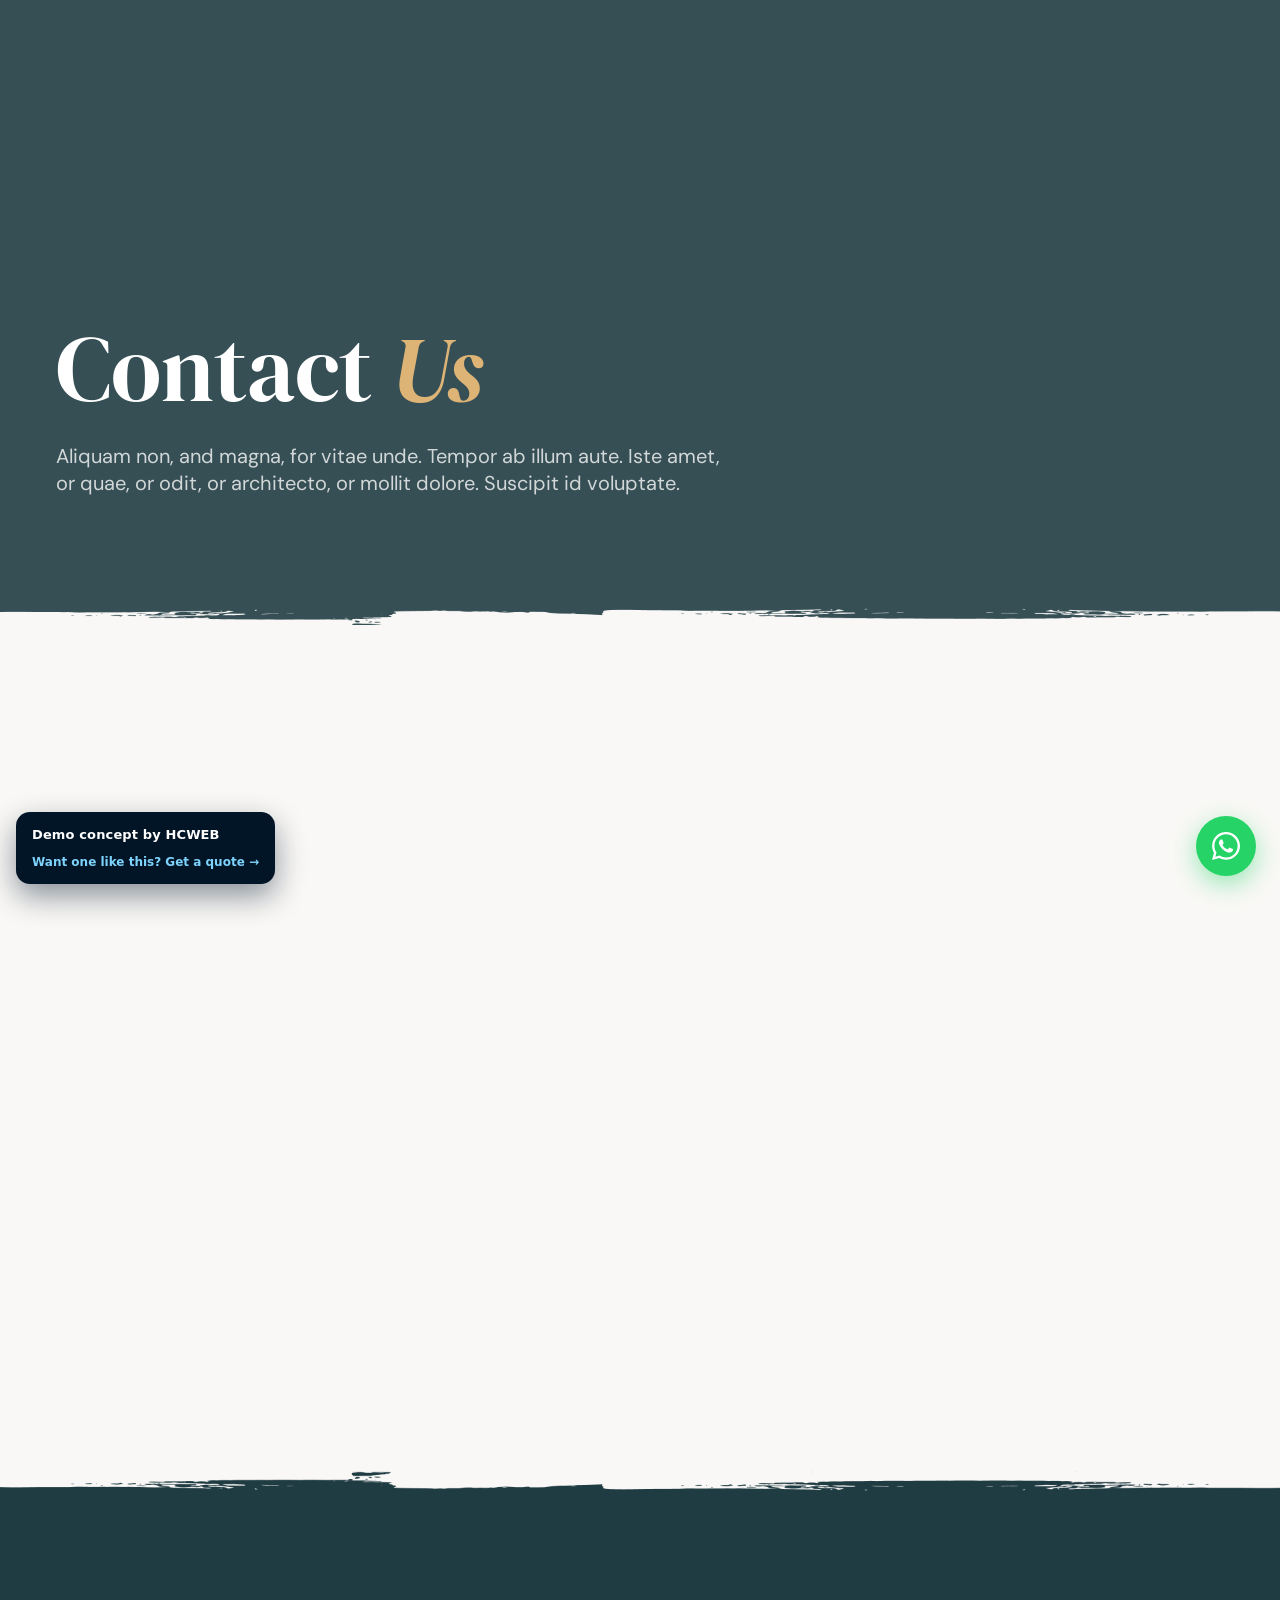
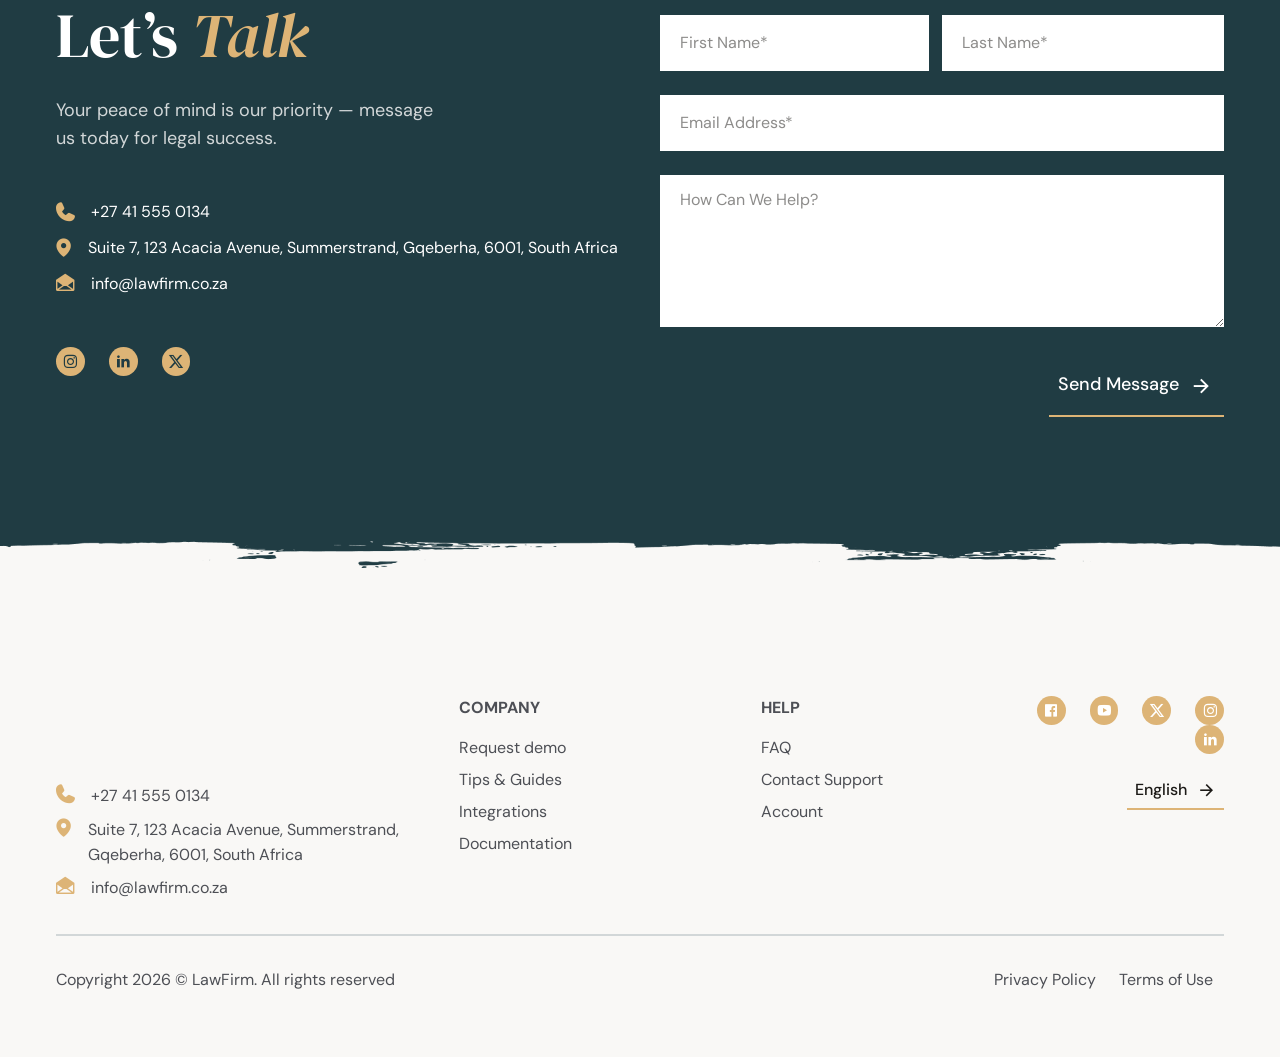
<file: demo-01/about/contact/index.html>
<!DOCTYPE html><html lang="en-US" data-bt-theme="Seiji 1.0.4"><head>
	<meta charset="utf-8">
<link rel="icon" href="data:image/svg+xml,<svg xmlns='http://www.w3.org/2000/svg' viewBox='0 0 100 100'><text y='.9em' font-size='90'>⚖️</text></svg>">
	<title>Contact – LawFirm</title>
<meta name="robots" content="max-image-preview:large">

<!-- Google Tag Manager for WordPress by gtm4wp.com -->
<script data-cfasync="false" data-pagespeed-no-defer="">
	var gtm4wp_datalayer_name = "dataLayer";
	var dataLayer = dataLayer || [];
</script>
<!-- End Google Tag Manager for WordPress by gtm4wp.com -->



<link rel="preconnect" href="https://fonts.googleapis.com"><link rel="preconnect" href="https://fonts.gstatic.com" crossorigin=""><style id="wp-img-auto-sizes-contain-inline-css">
img:is([sizes=auto i],[sizes^="auto," i]){contain-intrinsic-size:3000px 1500px}
/*# sourceURL=wp-img-auto-sizes-contain-inline-css */
</style>

<link rel="stylesheet" id="wc-blocks-style-css" href="../../wp-content/plugins/woocommerce/assets/client/blocks/wc-blocks~ff5b3f1a0d.css" media="all">

<style id="global-styles-inline-css">
:root{--wp--preset--aspect-ratio--square: 1;--wp--preset--aspect-ratio--4-3: 4/3;--wp--preset--aspect-ratio--3-4: 3/4;--wp--preset--aspect-ratio--3-2: 3/2;--wp--preset--aspect-ratio--2-3: 2/3;--wp--preset--aspect-ratio--16-9: 16/9;--wp--preset--aspect-ratio--9-16: 9/16;--wp--preset--color--black: #000000;--wp--preset--color--cyan-bluish-gray: #abb8c3;--wp--preset--color--white: #ffffff;--wp--preset--color--pale-pink: #f78da7;--wp--preset--color--vivid-red: #cf2e2e;--wp--preset--color--luminous-vivid-orange: #ff6900;--wp--preset--color--luminous-vivid-amber: #fcb900;--wp--preset--color--light-green-cyan: #7bdcb5;--wp--preset--color--vivid-green-cyan: #00d084;--wp--preset--color--pale-cyan-blue: #8ed1fc;--wp--preset--color--vivid-cyan-blue: #0693e3;--wp--preset--color--vivid-purple: #9b51e0;--wp--preset--gradient--vivid-cyan-blue-to-vivid-purple: linear-gradient(135deg,rgb(6,147,227) 0%,rgb(155,81,224) 100%);--wp--preset--gradient--light-green-cyan-to-vivid-green-cyan: linear-gradient(135deg,rgb(122,220,180) 0%,rgb(0,208,130) 100%);--wp--preset--gradient--luminous-vivid-amber-to-luminous-vivid-orange: linear-gradient(135deg,rgb(252,185,0) 0%,rgb(255,105,0) 100%);--wp--preset--gradient--luminous-vivid-orange-to-vivid-red: linear-gradient(135deg,rgb(255,105,0) 0%,rgb(207,46,46) 100%);--wp--preset--gradient--very-light-gray-to-cyan-bluish-gray: linear-gradient(135deg,rgb(238,238,238) 0%,rgb(169,184,195) 100%);--wp--preset--gradient--cool-to-warm-spectrum: linear-gradient(135deg,rgb(74,234,220) 0%,rgb(151,120,209) 20%,rgb(207,42,186) 40%,rgb(238,44,130) 60%,rgb(251,105,98) 80%,rgb(254,248,76) 100%);--wp--preset--gradient--blush-light-purple: linear-gradient(135deg,rgb(255,206,236) 0%,rgb(152,150,240) 100%);--wp--preset--gradient--blush-bordeaux: linear-gradient(135deg,rgb(254,205,165) 0%,rgb(254,45,45) 50%,rgb(107,0,62) 100%);--wp--preset--gradient--luminous-dusk: linear-gradient(135deg,rgb(255,203,112) 0%,rgb(199,81,192) 50%,rgb(65,88,208) 100%);--wp--preset--gradient--pale-ocean: linear-gradient(135deg,rgb(255,245,203) 0%,rgb(182,227,212) 50%,rgb(51,167,181) 100%);--wp--preset--gradient--electric-grass: linear-gradient(135deg,rgb(202,248,128) 0%,rgb(113,206,126) 100%);--wp--preset--gradient--midnight: linear-gradient(135deg,rgb(2,3,129) 0%,rgb(40,116,252) 100%);--wp--preset--font-size--small: 13px;--wp--preset--font-size--medium: 20px;--wp--preset--font-size--large: 36px;--wp--preset--font-size--x-large: 42px;--wp--preset--spacing--20: 0.44rem;--wp--preset--spacing--30: 0.67rem;--wp--preset--spacing--40: 1rem;--wp--preset--spacing--50: 1.5rem;--wp--preset--spacing--60: 2.25rem;--wp--preset--spacing--70: 3.38rem;--wp--preset--spacing--80: 5.06rem;--wp--preset--shadow--natural: 6px 6px 9px rgba(0, 0, 0, 0.2);--wp--preset--shadow--deep: 12px 12px 50px rgba(0, 0, 0, 0.4);--wp--preset--shadow--sharp: 6px 6px 0px rgba(0, 0, 0, 0.2);--wp--preset--shadow--outlined: 6px 6px 0px -3px rgb(255, 255, 255), 6px 6px rgb(0, 0, 0);--wp--preset--shadow--crisp: 6px 6px 0px rgb(0, 0, 0);}.wp-block-button{--wp--preset--dimension--25: 25%;--wp--preset--dimension--50: 50%;--wp--preset--dimension--75: 75%;--wp--preset--dimension--100: 100%;}:where(body) { margin: 0; }:where(.is-layout-flex){gap: 0.5em;}:where(.is-layout-grid){gap: 0.5em;}body .is-layout-flex{display: flex;}.is-layout-flex{flex-wrap: wrap;align-items: center;}.is-layout-flex > :is(*, div){margin: 0;}body .is-layout-grid{display: grid;}.is-layout-grid > :is(*, div){margin: 0;}body{padding-top: 0px;padding-right: 0px;padding-bottom: 0px;padding-left: 0px;}:root :where(.wp-element-button, .wp-block-button__link){background-color: #32373c;border-width: 0;color: #fff;font-family: inherit;font-size: inherit;font-style: inherit;font-weight: inherit;letter-spacing: inherit;line-height: inherit;padding-top: calc(0.667em + 2px);padding-right: calc(1.333em + 2px);padding-bottom: calc(0.667em + 2px);padding-left: calc(1.333em + 2px);text-decoration: none;text-transform: inherit;}.has-black-color{color: var(--wp--preset--color--black) !important;}.has-cyan-bluish-gray-color{color: var(--wp--preset--color--cyan-bluish-gray) !important;}.has-white-color{color: var(--wp--preset--color--white) !important;}.has-pale-pink-color{color: var(--wp--preset--color--pale-pink) !important;}.has-vivid-red-color{color: var(--wp--preset--color--vivid-red) !important;}.has-luminous-vivid-orange-color{color: var(--wp--preset--color--luminous-vivid-orange) !important;}.has-luminous-vivid-amber-color{color: var(--wp--preset--color--luminous-vivid-amber) !important;}.has-light-green-cyan-color{color: var(--wp--preset--color--light-green-cyan) !important;}.has-vivid-green-cyan-color{color: var(--wp--preset--color--vivid-green-cyan) !important;}.has-pale-cyan-blue-color{color: var(--wp--preset--color--pale-cyan-blue) !important;}.has-vivid-cyan-blue-color{color: var(--wp--preset--color--vivid-cyan-blue) !important;}.has-vivid-purple-color{color: var(--wp--preset--color--vivid-purple) !important;}.has-black-background-color{background-color: var(--wp--preset--color--black) !important;}.has-cyan-bluish-gray-background-color{background-color: var(--wp--preset--color--cyan-bluish-gray) !important;}.has-white-background-color{background-color: var(--wp--preset--color--white) !important;}.has-pale-pink-background-color{background-color: var(--wp--preset--color--pale-pink) !important;}.has-vivid-red-background-color{background-color: var(--wp--preset--color--vivid-red) !important;}.has-luminous-vivid-orange-background-color{background-color: var(--wp--preset--color--luminous-vivid-orange) !important;}.has-luminous-vivid-amber-background-color{background-color: var(--wp--preset--color--luminous-vivid-amber) !important;}.has-light-green-cyan-background-color{background-color: var(--wp--preset--color--light-green-cyan) !important;}.has-vivid-green-cyan-background-color{background-color: var(--wp--preset--color--vivid-green-cyan) !important;}.has-pale-cyan-blue-background-color{background-color: var(--wp--preset--color--pale-cyan-blue) !important;}.has-vivid-cyan-blue-background-color{background-color: var(--wp--preset--color--vivid-cyan-blue) !important;}.has-vivid-purple-background-color{background-color: var(--wp--preset--color--vivid-purple) !important;}.has-black-border-color{border-color: var(--wp--preset--color--black) !important;}.has-cyan-bluish-gray-border-color{border-color: var(--wp--preset--color--cyan-bluish-gray) !important;}.has-white-border-color{border-color: var(--wp--preset--color--white) !important;}.has-pale-pink-border-color{border-color: var(--wp--preset--color--pale-pink) !important;}.has-vivid-red-border-color{border-color: var(--wp--preset--color--vivid-red) !important;}.has-luminous-vivid-orange-border-color{border-color: var(--wp--preset--color--luminous-vivid-orange) !important;}.has-luminous-vivid-amber-border-color{border-color: var(--wp--preset--color--luminous-vivid-amber) !important;}.has-light-green-cyan-border-color{border-color: var(--wp--preset--color--light-green-cyan) !important;}.has-vivid-green-cyan-border-color{border-color: var(--wp--preset--color--vivid-green-cyan) !important;}.has-pale-cyan-blue-border-color{border-color: var(--wp--preset--color--pale-cyan-blue) !important;}.has-vivid-cyan-blue-border-color{border-color: var(--wp--preset--color--vivid-cyan-blue) !important;}.has-vivid-purple-border-color{border-color: var(--wp--preset--color--vivid-purple) !important;}.has-vivid-cyan-blue-to-vivid-purple-gradient-background{background: var(--wp--preset--gradient--vivid-cyan-blue-to-vivid-purple) !important;}.has-light-green-cyan-to-vivid-green-cyan-gradient-background{background: var(--wp--preset--gradient--light-green-cyan-to-vivid-green-cyan) !important;}.has-luminous-vivid-amber-to-luminous-vivid-orange-gradient-background{background: var(--wp--preset--gradient--luminous-vivid-amber-to-luminous-vivid-orange) !important;}.has-luminous-vivid-orange-to-vivid-red-gradient-background{background: var(--wp--preset--gradient--luminous-vivid-orange-to-vivid-red) !important;}.has-very-light-gray-to-cyan-bluish-gray-gradient-background{background: var(--wp--preset--gradient--very-light-gray-to-cyan-bluish-gray) !important;}.has-cool-to-warm-spectrum-gradient-background{background: var(--wp--preset--gradient--cool-to-warm-spectrum) !important;}.has-blush-light-purple-gradient-background{background: var(--wp--preset--gradient--blush-light-purple) !important;}.has-blush-bordeaux-gradient-background{background: var(--wp--preset--gradient--blush-bordeaux) !important;}.has-luminous-dusk-gradient-background{background: var(--wp--preset--gradient--luminous-dusk) !important;}.has-pale-ocean-gradient-background{background: var(--wp--preset--gradient--pale-ocean) !important;}.has-electric-grass-gradient-background{background: var(--wp--preset--gradient--electric-grass) !important;}.has-midnight-gradient-background{background: var(--wp--preset--gradient--midnight) !important;}.has-small-font-size{font-size: var(--wp--preset--font-size--small) !important;}.has-medium-font-size{font-size: var(--wp--preset--font-size--medium) !important;}.has-large-font-size{font-size: var(--wp--preset--font-size--large) !important;}.has-x-large-font-size{font-size: var(--wp--preset--font-size--x-large) !important;}
/*# sourceURL=global-styles-inline-css */
</style>

<link rel="stylesheet" id="bt_bb_content_elements-css" href="../../wp-content/plugins/bold-page-builder/css/front_end/content_elements.crush~74ba667530.css" media="all">
<link rel="stylesheet" id="woocommerce-layout-css" href="../../wp-content/plugins/woocommerce/assets/css/woocommerce-layout~fcbc6b0bc4.css" media="all">
<link rel="stylesheet" id="woocommerce-smallscreen-css" href="../../wp-content/plugins/woocommerce/assets/css/woocommerce-smallscreen~fcbc6b0bc4.css" media="only screen and (max-width: 768px)">
<link rel="stylesheet" id="woocommerce-general-css" href="../../wp-content/plugins/woocommerce/assets/css/woocommerce~fcbc6b0bc4.css" media="all">
<style id="woocommerce-inline-inline-css">
.woocommerce form .form-row .required { visibility: visible; }
/*# sourceURL=woocommerce-inline-inline-css */
</style>
<link rel="stylesheet" id="seiji-style-css" href="../../wp-content/themes/seiji/style~9a3250c132.css" media="all">
<style id="seiji-style-inline-css">
@font-face{ font-family:"Essential";src:url("../../wp-content/themes/seiji/framework/assets/icon-sets/Essential/Essential.woff")format("woff"),url("../../wp-content/themes/seiji/framework/assets/icon-sets/Essential/Essential.ttf")format("truetype"); } *[data-ico-essential]:before{ font-family:Essential;content:attr(data-ico-essential); } @font-face{ font-family:"FontAwesome5Brands";src:url("../../wp-content/themes/seiji/framework/assets/icon-sets/FontAwesome5Brands/FontAwesome5Brands.woff2")format("woff2"),url("../../wp-content/themes/seiji/framework/assets/icon-sets/FontAwesome5Brands/FontAwesome5Brands.woff")format("woff"); } *[data-ico-fontawesome5brands]:before{ font-family:FontAwesome5Brands;content:attr(data-ico-fontawesome5brands); } @font-face{ font-family:"FontAwesome5Regular";src:url("../../wp-content/themes/seiji/framework/assets/icon-sets/FontAwesome5Regular/FontAwesome5Regular.woff2")format("woff2"),url("../../wp-content/themes/seiji/framework/assets/icon-sets/FontAwesome5Regular/FontAwesome5Regular.woff")format("woff"); } *[data-ico-fontawesome5regular]:before{ font-family:FontAwesome5Regular;content:attr(data-ico-fontawesome5regular); } @font-face{ font-family:"FontAwesome5Solid";src:url("../../wp-content/themes/seiji/framework/assets/icon-sets/FontAwesome5Solid/FontAwesome5Solid.woff2")format("woff2"),url("../../wp-content/themes/seiji/framework/assets/icon-sets/FontAwesome5Solid/FontAwesome5Solid.woff")format("woff"); } *[data-ico-fontawesome5solid]:before{ font-family:FontAwesome5Solid;content:attr(data-ico-fontawesome5solid); } @font-face{ font-family:"FontAwesome6Brands";src:url("../../wp-content/themes/seiji/framework/assets/icon-sets/FontAwesome6Brands/FontAwesome6Brands.woff2")format("woff2"),url("../../wp-content/themes/seiji/framework/assets/icon-sets/FontAwesome6Brands/FontAwesome6Brands.woff")format("woff"),url("../../wp-content/themes/seiji/framework/assets/icon-sets/FontAwesome6Brands/FontAwesome6Brands.ttf")format("truetype"); } *[data-ico-fontawesome6brands]:before{ font-family:FontAwesome6Brands;content:attr(data-ico-fontawesome6brands); } @font-face{ font-family:"FontAwesome6Regular";src:url("../../wp-content/themes/seiji/framework/assets/icon-sets/FontAwesome6Regular/FontAwesome6Regular.woff2")format("woff2"),url("../../wp-content/themes/seiji/framework/assets/icon-sets/FontAwesome6Regular/FontAwesome6Regular.woff")format("woff"),url("../../wp-content/themes/seiji/framework/assets/icon-sets/FontAwesome6Regular/FontAwesome6Regular.ttf")format("truetype"); } *[data-ico-fontawesome6regular]:before{ font-family:FontAwesome6Regular;content:attr(data-ico-fontawesome6regular); } @font-face{ font-family:"FontAwesome6Solid";src:url("../../wp-content/themes/seiji/framework/assets/icon-sets/FontAwesome6Solid/FontAwesome6Solid.woff2")format("woff2"),url("../../wp-content/themes/seiji/framework/assets/icon-sets/FontAwesome6Solid/FontAwesome6Solid.woff")format("woff"),url("../../wp-content/themes/seiji/framework/assets/icon-sets/FontAwesome6Solid/FontAwesome6Solid.ttf")format("truetype"); } *[data-ico-fontawesome6solid]:before{ font-family:FontAwesome6Solid;content:attr(data-ico-fontawesome6solid); } @font-face{ font-family:"Icon7Stroke";src:url("../../wp-content/themes/seiji/framework/assets/icon-sets/Icon7Stroke/Icon7Stroke.woff2")format("woff2"),url("../../wp-content/themes/seiji/framework/assets/icon-sets/Icon7Stroke/Icon7Stroke.woff")format("woff"),url("../../wp-content/themes/seiji/framework/assets/icon-sets/Icon7Stroke/Icon7Stroke.ttf")format("truetype"); } *[data-ico-icon7stroke]:before{ font-family:Icon7Stroke;content:attr(data-ico-icon7stroke); } @font-face{ font-family:"Material";src:url("../../wp-content/themes/seiji/assets/icon-sets/Material/Material.woff")format("woff"),url("../../wp-content/themes/seiji/assets/icon-sets/Material/Material.ttf")format("truetype"); } *[data-ico-material]:before{ font-family:Material;content:attr(data-ico-material); } @font-face{ font-family:"Phosphor";src:url("../../wp-content/themes/seiji/assets/icon-sets/Phosphor/Phosphor.woff")format("woff"),url("../../wp-content/themes/seiji/assets/icon-sets/Phosphor/Phosphor.ttf")format("truetype"); } *[data-ico-phosphor]:before{ font-family:Phosphor;content:attr(data-ico-phosphor); } @font-face{ font-family:"Remixicon";src:url("../../wp-content/themes/seiji/assets/icon-sets/Remixicon/Remixicon.woff")format("woff"),url("../../wp-content/themes/seiji/assets/icon-sets/Remixicon/Remixicon.ttf")format("truetype"); } *[data-ico-remixicon]:before{ font-family:Remixicon;content:attr(data-ico-remixicon); }
/*# sourceURL=seiji-style-inline-css */
</style>
<script data-wp-strategy="defer" id="jquery-core-js" src="../../wp-includes/js/jquery/jquery.min~987b483024.js"></script>
<script data-wp-strategy="defer" defer="" id="wc-jquery-blockui-js" src="../../wp-content/plugins/woocommerce/assets/js/jquery-blockui/jquery.blockUI.min~0e81c06c33.js"></script>
<script id="wc-add-to-cart-js-extra">
var wc_add_to_cart_params = {"ajax_url":"/demo-01/wp-admin/admin-ajax.php","wc_ajax_url":"/demo-01/?wc-ajax=%%endpoint%%","i18n_view_cart":"View cart","cart_url":"https://seiji.bold-themes.com/demo-01/shop/cart/","is_cart":"","cart_redirect_after_add":"no"};
//# sourceURL=wc-add-to-cart-js-extra
</script>
<script data-wp-strategy="defer" defer="" id="wc-add-to-cart-js" src="../../wp-content/plugins/woocommerce/assets/js/frontend/add-to-cart.min~fcbc6b0bc4.js"></script>
<script data-wp-strategy="defer" defer="" id="wc-js-cookie-js" src="../../wp-content/plugins/woocommerce/assets/js/js-cookie/js.cookie.min~692017c0af.js"></script>
<script id="woocommerce-js-extra">
var woocommerce_params = {"ajax_url":"/demo-01/wp-admin/admin-ajax.php","wc_ajax_url":"/demo-01/?wc-ajax=%%endpoint%%","i18n_password_show":"Show password","i18n_password_hide":"Hide password"};
//# sourceURL=woocommerce-js-extra
</script>
<script data-wp-strategy="defer" defer="" id="woocommerce-js" src="../../wp-content/plugins/woocommerce/assets/js/frontend/woocommerce.min~fcbc6b0bc4.js"></script>
<script id="boldthemes-text-strings-js-extra">
var boldthemes_text_strings = {"override_alert":"This page/post is using Override Global Settings. Some options might not work as expected."};
//# sourceURL=boldthemes-text-strings-js-extra
</script>
<link rel="alternate" title="JSON" type="application/json" href="https://seiji.bold-themes.com/demo-01/wp-json/wp/v2/pages/13">
<meta name="generator" content="WordPress 7.1">
<meta name="generator" content="WooCommerce 11.0.1">


				<script>
				// Select the node that will be observed for mutations
				const targetNode = document.documentElement;

				// Options for the observer (which mutations to observe)
				const config = { attributes: false, childList: true, subtree: false };
				
				var bold_timeline_item_button_done = false;
				var css_override_item_done = false;
				var css_override_group_done = false;
				var css_override_container_done = false;

				// Callback function to execute when mutations are observed
				const callback = function( mutationsList, observer ) {
					var i;
					for ( i = 0; i < mutationsList.length; i++ ) {
						if ( mutationsList[ i ].type === 'childList' ) {
							if ( typeof jQuery !== 'undefined' && jQuery( '.bold_timeline_item_button' ).length > 0 && ! bold_timeline_item_button_done ) {
								bold_timeline_item_button_done = true;
								jQuery( '.bold_timeline_item_button' ).each( function() {
									var css_override = jQuery( this ).data( 'css-override' );
									if ( css_override != '' ) {
										var id = jQuery( this ).attr( 'id' );
										css_override = css_override.replace( /(\.bold_timeline_item_button)([\.\{\s])/g, '.bold_timeline_item_button#' + id + '$2' );
										var head = document.getElementsByTagName( 'head' )[0];
										var style = document.createElement( 'style' );
										style.appendChild( document.createTextNode( css_override ) );
										head.appendChild( style );
									}
								});
							}
							if ( typeof jQuery !== 'undefined' && jQuery( '.bold_timeline_item' ).length > 0 && ! css_override_item_done ) {
								css_override_item_done = true;
								jQuery( '.bold_timeline_item' ).each( function() {
									var css_override = jQuery( this ).data( 'css-override' );
									if ( css_override != '' ) {
										var id = jQuery( this ).attr( 'id' );
										css_override = css_override.replace( /(\.bold_timeline_item)([\.\{\s])/g, '.bold_timeline_item#' + id + '$2' );
										var head = document.getElementsByTagName( 'head' )[0];
										var style = document.createElement( 'style' );
										style.appendChild( document.createTextNode( css_override ) );
										head.appendChild( style );
									}
								});
							}
							if ( typeof jQuery !== 'undefined' && jQuery( '.bold_timeline_group' ).length > 0 && ! css_override_group_done ) {
								css_override_group_done = true;
								jQuery( '.bold_timeline_group' ).each( function() {
									var css_override = jQuery( this ).data( 'css-override' );
									if ( css_override != '' ) {
										var id = jQuery( this ).attr( 'id' );
										css_override = css_override.replace( /(\.bold_timeline_group)([\.\{\s])/g, '.bold_timeline_group#' + id + '$2' );
										var head = document.getElementsByTagName( 'head' )[0];
										var style = document.createElement( 'style' );
										style.appendChild( document.createTextNode( css_override ) );
										head.appendChild( style );
									}
								});
							}
							if ( typeof jQuery !== 'undefined' && jQuery( '.bold_timeline_container' ).length > 0 && ! css_override_container_done ) {
								css_override_container_done = true;
								jQuery( '.bold_timeline_container' ).each( function() {
									var css_override = jQuery( this ).data( 'css-override' );
									if ( css_override != '' ) {
										var id = jQuery( this ).attr( 'id' );
										css_override = css_override.replace( /(\.bold_timeline_container)([\.\{\s])/g, '#' + id + '$2' );
										var head = document.getElementsByTagName( 'head' )[0];
										var style = document.createElement( 'style' );
										style.appendChild( document.createTextNode( css_override ) );
										head.appendChild( style );
									}
								});
							}
						}
					}
				};

				// Create an observer instance linked to the callback function
				const observer = new MutationObserver(callback);

				// Start observing the target node for configured mutations
				observer.observe(targetNode, config);

				// Later, you can stop observing
				document.addEventListener( 'DOMContentLoaded', function() { observer.disconnect(); }, false );

				</script>
			
<!-- Google Tag Manager for WordPress by gtm4wp.com -->
<!-- GTM Container placement set to automatic -->
<script data-cfasync="false" data-pagespeed-no-defer="">
	var dataLayer_content = {"pagePostType":"page","pagePostType2":"single-page","pagePostAuthor":"BoldThemes"};
	dataLayer.push( dataLayer_content );
</script>
<script data-cfasync="false" data-pagespeed-no-defer="">
(function(w,d,s,l,i){w[l]=w[l]||[];w[l].push({'gtm.start':
new Date().getTime(),event:'gtm.js'});var f=d.getElementsByTagName(s)[0],
j=d.createElement(s),dl=l!='dataLayer'?'&l='+l:'';j.async=true;/* instant: GTM disabled for static speed */f.parentNode.insertBefore(j,f);
})(window,document,'script','dataLayer','GTM-WRP9RR69');
</script>
<!-- End Google Tag Manager for WordPress by gtm4wp.com -->	<noscript><style>.woocommerce-product-gallery{ opacity: 1 !important; }</style></noscript>
	


<meta name="msapplication-TileImage" content="https://seiji.bold-themes.com/demo-01/wp-content/uploads/sites/2/2024/04/cropped-seiji_favicon-300x300.png">
<style id="wp-custom-css">
.bt_bb_section, .site-footer {
  content-visibility: auto;
  contain-intrinsic-size: auto 500px;
}

</style>
	<script>
		var bt_bb_update_res = function() {
			var width = Math.max( document.documentElement.clientWidth, window.innerWidth || 0 );
			window.bt_bb_res = 'xxl';
			if ( width <= 1400 ) window.bt_bb_res = 'xl';
			if ( width <= 1200 ) window.bt_bb_res = 'lg';
			if ( width <= 992) window.bt_bb_res = 'md';
			if ( width <= 768 ) window.bt_bb_res = 'sm';
			if ( width <= 480 ) window.bt_bb_res = 'xs';
			document.documentElement.setAttribute( 'data-bt_bb_screen_resolution', window.bt_bb_res ); // used in CSS
		}
		bt_bb_update_res();
		var bt_bb_observer = new MutationObserver(function( mutations ) {
			for ( var i = 0; i < mutations.length; i++ ) {
				var nodes = mutations[ i ].addedNodes;
				for ( var j = 0; j < nodes.length; j++ ) {
					var node = nodes[ j ];
					// Only process element nodes
					if ( 1 === node.nodeType ) {
						// Check if element or its children have override classes
						if ( ( node.hasAttribute && node.hasAttribute( 'data-bt-override-class' ) ) || ( node.querySelector && node.querySelector( '[data-bt-override-class]' ) ) ) {
							
							[ ...node.querySelectorAll( '[data-bt-override-class]' ),
							...( node.matches( '[data-bt-override-class]' ) ? [ node ] : [] ) ].forEach(function( element ) {
								// Get the attribute value
								let override_classes = JSON.parse( element.getAttribute( 'data-bt-override-class' ) );
								
								for ( let prefix in override_classes ) {
									let new_class;
									if ( override_classes[ prefix ][ window.bt_bb_res ] !== undefined ) {
										new_class = prefix + override_classes[ prefix ][ window.bt_bb_res ];
									} else {
										new_class = prefix + override_classes[ prefix ]['def'];
									}
									
									// Remove the current class
									element.classList.remove( ...( override_classes[ prefix ]['current_class'] || '' ).split( /\s+/ ).filter( Boolean ) );

									// Add the new class
									element.classList.add( ...( new_class || '' ).split( /\s+/ ).filter( Boolean ) );
			
									// Update the current_class
									override_classes[ prefix ]['current_class'] = new_class;
								}
								
								// Store the updated data back to the attribute
								element.setAttribute( 'data-bt-override-class', JSON.stringify( override_classes ) );
							} );
							
						}
					}
				}
			}
		} );
		
		// Start observing
		bt_bb_observer.observe( document.documentElement, {
			childList: true,
			subtree: true
		} );
		
		// Cancel observer when ready
		var bt_bb_cancel_observer = function() {
			if ( 'interactive' === document.readyState || 'complete' === document.readyState ) {
				bt_bb_observer.disconnect();
				document.removeEventListener( 'readystatechange', bt_bb_cancel_observer );
			}
		};
		
		document.addEventListener( 'readystatechange', bt_bb_cancel_observer );
	</script>
	<script>window.bt_bb_preview = false</script><script>window.bt_bb_fe_preview = false</script><script>window.bt_bb_custom_elements = false;</script>			<meta charset="utf-8">
		<meta name="viewport" content="width=device-width, initial-scale=1">
		<!--meta name="viewport" content="width=device-width, initial-scale=1, maximum-scale=1, user-scalable=no"-->
		<meta name="mobile-web-app-capable" content="yes">
		<meta name="apple-mobile-web-app-capable" content="yes">
		<link rel="profile" href="https://gmpg.org/xfn/11">
<style id="bt-widget-additional-front-inline-css">
#boldthemes_icon_widget-4 { --widget-sticky-primary-color: var(--light-color); --widget-sticky-secondary-color: var(--alternate-color); }

#boldthemes_icon_widget-6 { --widget-sticky-primary-color: var(--light-color); --widget-sticky-secondary-color: var(--alternate-color); }

#boldthemes_icon_widget-7 { --widget-sticky-primary-color: var(--light-color); --widget-sticky-secondary-color: var(--alternate-color); }

/*# sourceURL=bt-widget-additional-front-inline-css */
</style>
<link rel="stylesheet" id="bt_bb_slick-css" href="../../wp-content/plugins/bold-page-builder/slick/slick~74ba667530.css" onload="this.media='all'" media="print"><link rel="stylesheet" id="contact-form-7-css" href="../../wp-content/plugins/contact-form-7/includes/css/styles~8ca66f4642.css" onload="this.media='all'" media="print"><link rel="stylesheet" id="boldthemes-fonts-css" href="../../../_wp_snapshot/external/fonts.googleapis.com/css2~ec322bc2e3.css" onload="this.media='all'" media="print"><link rel="stylesheet" id="bold-timeline-css" href="../../wp-content/plugins/bold-timeline-lite/style~864219216f.css" onload="this.media='all'" media="print"><link rel="stylesheet" id="bt_cc_style-css" href="../../wp-content/plugins/bt_cost_calculator/style.min~864219216f.css" onload="this.media='all'" media="print">
<style id="instant-no-animations">
/* instant-load: kill all animations/transitions */
*,*::before,*::after{animation:none!important;animation-duration:.01ms!important;animation-delay:0s!important;transition:none!important;transition-duration:.01ms!important;transition-delay:0s!important;scroll-behavior:auto!important;caret-color:auto!important}
.bt_bb_animation_fade_in,.bt_bb_animation_move_up,.bt_bb_animation_move_down,.bt_bb_animation_move_left,.bt_bb_animation_move_right,.bt_bb_animation_zoom_in,.bt_bb_animation_zoom_out,.bt_bb_animation_fade_in_move_up,.bt_bb_animation_fade_in_move_down{opacity:1!important;transform:none!important}
.animate,.animated{opacity:1!important;transform:none!important;transition:none!important}
.bt_bb_column[class*=bt_bb_animation]{opacity:1!important;transform:none!important}
.slick-track,.slick-list,.slick-slide{transform:none!important;transition:none!important}
.bt_bb_content_slider .slick-slide{opacity:1!important}
.bt_bb_background_image_holder,.bt_bb_parallax,.bt_bb_section[class*=parallax]{transform:none!important;background-attachment:scroll!important;will-change:auto!important}
.btPreloader,.bt_bb_preloader,.preloader,#preloader,.loader{display:none!important;visibility:hidden!important}
img{content-visibility:auto}
</style></head>

<body class="wp-singular page-template-default page page-id-13 page-child parent-pageid-11 wp-embed-responsive wp-theme-seiji theme-seiji bt_bb_plugin_active bt_bb_fe_preview_toggle woocommerce-no-js bt-header-responsive-active bt-sidebar-responsive-active bt-sticky-header-inactive line-opacity- line-height- sticky-line-opacity- display-branding-text- branding-text-html-tag-p template-color-scheme-10 sidebar-position-none sidebar-sticky- content-width-wide header-width-boxed-boxed-1400 footer-width-wide-boxed-1400 enable-sticky-1 sticky-style-classic sticky-header-width-wide-boxed-1400 primary-menu-position-logo-right primary-menu-reverse-menu-levels-1 responsive-logo-position-left responsive-trigger-position-right enable-preloader- preloader-color-scheme-0 preloader-transition-fade preloader-animation-sqare header-position-above default-headline-height-none default-headline-color-scheme-7 default-headline-size-huge default-headline-h-tag-h2 default-headline-width-wide-boxed-1400 default-headline-parallax-slow default-headline-overlay-alternate-80 default-headline-alignment-inherit button-shape-square button-style-underline button-color-scheme-3 top-bar-color-scheme-9 site-branding-bar-color-scheme-11 sticky-site-branding-bar-color-scheme-10 menu-bar-color-scheme-12 sticky-menu-bar-color-scheme-11 menu-hover-color-scheme-1 menu-dropdown-color-scheme-10 menu-dropdown-hover-color-scheme-1 responsive-sticky-header-color-scheme-10 responsive-header-color-scheme-11 responsive-menu-color-scheme-10 responsive-menu-position-full-screen blog-list-view-standard blog-list-headline-size-normal blog-list-show-excerpt-2-lines blog-single-view-standard blog-single-about-author-style-none blog-single-headline-size-medium pf-list-view-columns pf-list-headline-size-normal pf-list-show-excerpt-2-lines pf-list-load-animation-fade-in-move-up pf-single-view-standard pf-single-about-author-style-none pf-single-headline-size-normal search-list-headline-size-normal search-list-show-excerpt-none error-404-color-scheme-10 footer-widgets-color-scheme-3 blog-list-load-animation-fade-in-move-up shop-button-style-filled shop-button-color-scheme-0 shop-list-button-color-scheme-0 shop-list-headline-size-small shop-single-headline-size-normal sidebar-headline-size-small" data-header-responsive-breakpoint="1024" data-sidebar-responsive-breakpoint="1024" data-sticky-header-scroll-breakpoint="0" data-copy-to-clipboard-ok="Copied current url to clipboard " data-copy-to-clipboard-notok="Error. Could not copy current url" style="--page-primary-color:var(--dark-color);--page-secondary-color:var(--light-color);--button-primary-color:var(--light-color);--button-secondary-color:var(--accent-color);  --accent-color:#DDB476; --alternate-color:#203C43; --logo-height:80px; --sticky-logo-height:80px; --responsive-logo-height:80px; --responsive-sticky-logo-height:60px; --responsive-menu-logo-height:200px; --sidebar-width:25%; --sidebar-sticky-top-position:20px; --responsive-menu-max-width:320px; --body-font:DM Sans; --body-font-weight:normal; --body-text-transform:none; --body-font-style:none; --heading-font:DM Serif Display; --heading-font-weight:normal; --heading-text-transform:none; --heading-font-style:none; --heading-letter-spacing:0px; --supertitle-font:DM Sans; --supertitle-font-weight:700; --supertitle-text-transform:uppercase; --supertitle-font-style:none; --supertitle-letter-spacing:0px; --subtitle-font:DM Sans ; --subtitle-font-weight:normal; --subtitle-text-transform:none; --subtitle-font-style:none; --subtitle-letter-spacing:0px; --menu-font:DM Sans; --menu-first-level-font-weight:normal; --menu-first-level-text-transform:none; --menu-other-levels-font-weight:normal; --menu-other-levels-text-transform:none; --button-font:DM Sans; --button-font-weight:500; --button-text-transform:none; --button-font-style:none; --button-letter-spacing:0px;">


<!-- GTM Container placement set to automatic -->
<!-- Google Tag Manager (noscript) -->
				<noscript><iframe loading="lazy" src="https://www.googletagmanager.com/ns.html?id=GTM-WRP9RR69" height="0" width="0" style="display:none;visibility:hidden" aria-hidden="true"></iframe></noscript>
<!-- End Google Tag Manager (noscript) -->    <script>
        var header_responsive_breakpoint = parseInt(document.body.getAttribute('data-header-responsive-breakpoint'));
        var sidebar_responsive_breakpoint = parseInt(document.body.getAttribute('data-sidebar-responsive-breakpoint'));
        var windowWidth = window.innerWidth;
        /* Show/hide responsive header */
        if (header_responsive_breakpoint > 0) {
            if (windowWidth < header_responsive_breakpoint) {
                if (!document.body.classList.contains('bt-header-responsive-active')) {
                    document.body.classList.add('bt-header-responsive-active');
                    document.body.classList.remove('bt-header-responsive-inactive');
                    boldthemes_requestTimeout(boldthemes_responsive_header_add_active_class, 200);
                }
            } else {
                if (!document.body.classList.contains('bt-header-responsive-inactive')) {
                    document.body.classList.remove('bt-header-responsive-active', 'bt-header-responsive-ready');
                    document.body.classList.add('bt-header-responsive-inactive');
                }
            }
        }
        /* Move sidebar */
        if (sidebar_responsive_breakpoint > 0) {
            if (windowWidth < sidebar_responsive_breakpoint && sidebar_responsive_breakpoint > 0) {
                if (!document.body.classList.contains('bt-sidebar-responsive-active')) {
                    document.body.classList.add('bt-sidebar-responsive-active');
                    document.body.classList.remove('bt-sidebar-responsive-inactive');
                }
            } else {
                if (!document.body.classList.contains('bt-sidebar-responsive-inactive')) {
                    document.body.classList.remove('bt-sidebar-responsive-active');
                    document.body.classList.add('bt-sidebar-responsive-inactive');
                }
            }
        }
    </script>

<div id="page" class="site">
	<a class="skip-link screen-reader-text" href="#primary">Skip to content</a>
	
	<header id="masthead" class="site-header" style="--responsive-menu-primary-color:var(--dark-color);--responsive-menu-secondary-color:var(--light-color);">
				<div class="site-branding" style="--primary-color:var(--light-color);--secondary-color:var(--transparent-color);--sticky-primary-color:var(--dark-color);--sticky-secondary-color:var(--light-color);">
			<div class="site-branding-inner">
				<div class="site-branding-logo-text">
					<div class="site-branding-logo">
						<a href="../../../index.html" class="logo"><img width="267" height="250" src="../../wp-content/uploads/sites/2/2019/02/logo_white.png" class="logo-img" alt="" decoding="async" fetchpriority="high"></a><a href="../../../index.html" class="sticky-logo"><img width="267" height="250" src="../../wp-content/uploads/sites/2/2019/02/logo_black.png" class="sticky-logo-img" alt="" decoding="async"></a><a href="../../../index.html" class="responsive-menu-logo"><img loading="lazy" decoding="async" width="267" height="250" src="../../wp-content/uploads/sites/2/2019/02/logo_black.png" class="responsive-menu-logo-img" alt="" decoding="async"></a>					</div><!-- .site-branding-logo -->
									</div><!-- .site-branding-logo-text -->
												<div id="site-navigation" class="main-navigation main-navigation-logo-area" style="--primary-color:var(--dark-color);--secondary-color:var(--transparent-color);--sticky-primary-color:var(--light-color);--sticky-secondary-color:var(--transparent-color);--hover-primary-color:var(--accent-color);--hover-secondary-color:var(--light-color);--dropdown-primary-color:var(--dark-color);--dropdown-secondary-color:var(--light-color);--dropdown-hover-primary-color:var(--accent-color);--dropdown-hover-secondary-color:var(--light-color);">
					<!--button class="menu-toggle" aria-controls="primary-menu" aria-expanded="false">Primary Menu</button-->
					<nav class="menu-primary-menu-container" aria-label="navigation"><ul id="primary-menu" class="main-navigation-menu"><li id="menu-item-1793" class="menu-item menu-item-type-post_type menu-item-object-page menu-item-home  menu-item-1793"><a href="../../../index.html">Home</a>

</li>
<li id="menu-item-43" class="menu-item menu-item-type-post_type menu-item-object-page current-page-ancestor current-menu-ancestor current-menu-parent current_page_parent current_page_ancestor  menu-item-43"><a href="../index.html">About</a>

</li>
<li id="menu-item-1788" class="menu-item menu-item-type-post_type menu-item-object-page menu-item-has-children menu-item-1788"><a href="../../services/index.html">Services</a>
<ul class="sub-menu">
	<li id="menu-item-1886" class="menu-item menu-item-type-post_type menu-item-object-page menu-item-1886"><a href="../../services/index.html">Services</a></li>
	<li id="menu-item-1789" class="menu-item menu-item-type-post_type menu-item-object-page menu-item-1789"><a href="../../services/single-service/index.html">Single Service</a></li>
	<li id="menu-item-2308" class="menu-item menu-item-type-post_type menu-item-object-page menu-item-2308"><a href="../../services/prices/index.html">Prices</a></li>
	<li id="menu-item-2689" class="menu-item menu-item-type-post_type menu-item-object-page menu-item-2689"><a href="../../services/get-quote/index.html">Get Quote</a></li>
</ul>
</li>


</ul></nav>										<div class="site-navigation-widgets">
						<div class="widget_boldthemes_icon_widget" id="boldthemes_icon_widget-4"><div class="bt_bb_icon  bt_bb_has_widget_sticky_color_scheme bt_bb_color_scheme_5 bt_bb_style_filled bt_bb_size_xsmall bt_bb_shape_circle bt_bb_target_blank bt_bb_text_empty bt_bb_align_inherit" style="; --primary-color:var(--alternate-color); --secondary-color:var(--light-color);" data-bt-override-class="{}"><a href="#" target="_blank" data-ico-remixicon="" class="bt_bb_icon_holder"></a></div></div><div class="widget_boldthemes_icon_widget" id="boldthemes_icon_widget-6"><div class="bt_bb_icon  bt_bb_has_widget_sticky_color_scheme bt_bb_color_scheme_5 bt_bb_style_filled bt_bb_size_xsmall bt_bb_shape_circle bt_bb_target_blank bt_bb_text_empty bt_bb_align_inherit" style="; --primary-color:var(--alternate-color); --secondary-color:var(--light-color);" data-bt-override-class="{}"><a href="#" target="_blank" data-ico-remixicon="" class="bt_bb_icon_holder"></a></div></div><div class="widget_boldthemes_icon_widget" id="boldthemes_icon_widget-7"><div class="bt_bb_icon  bt_bb_has_widget_sticky_color_scheme bt_bb_color_scheme_5 bt_bb_style_filled bt_bb_size_xsmall bt_bb_shape_circle bt_bb_target_blank bt_bb_text_empty bt_bb_align_inherit" style="; --primary-color:var(--alternate-color); --secondary-color:var(--light-color);" data-bt-override-class="{}"><a href="#" target="_blank" data-ico-remixicon="" class="bt_bb_icon_holder"></a></div></div>					</div><!-- .site-navigation-widgets -->
									</div><!-- .main-navigation -->
							</div><!-- .site-branding-inner -->
		</div><!-- .site-branding -->
						<div class="site-menu-responsive-widgets">
			<div class="site-menu-responsive-widgets-inner">
				<div class="widget_boldthemes_icon_widget" id="boldthemes_icon_widget-10"><div class="bt_bb_icon bt_bb_color_scheme_7 bt_bb_style_filled bt_bb_size_small bt_bb_shape_circle bt_bb_target_blank bt_bb_text_empty bt_bb_align_inherit" style="; --primary-color:var(--light-color); --secondary-color:var(--alternate-color);" data-bt-override-class="{}"><a href="#" target="_blank" data-ico-remixicon="" class="bt_bb_icon_holder"></a></div></div><div class="widget_boldthemes_icon_widget" id="boldthemes_icon_widget-11"><div class="bt_bb_icon bt_bb_color_scheme_7 bt_bb_style_filled bt_bb_size_small bt_bb_shape_circle bt_bb_target_blank bt_bb_text_empty bt_bb_align_inherit" style="; --primary-color:var(--light-color); --secondary-color:var(--alternate-color);" data-bt-override-class="{}"><a href="#" target="_blank" data-ico-remixicon="" class="bt_bb_icon_holder"></a></div></div><div class="widget_boldthemes_icon_widget" id="boldthemes_icon_widget-12"><div class="bt_bb_icon bt_bb_color_scheme_7 bt_bb_style_filled bt_bb_size_small bt_bb_shape_circle bt_bb_target_blank bt_bb_text_empty bt_bb_align_inherit" style="; --primary-color:var(--light-color); --secondary-color:var(--alternate-color);" data-bt-override-class="{}"><a href="#" target="_blank" data-ico-remixicon="" class="bt_bb_icon_holder"></a></div></div>			</div><!-- .site-menu-responsive-widgets-inner -->
		</div><!-- .site-menu-responsive-widgets -->
			</header><!-- .site-header -->
	<div id="masthead-responsive" class="site-header-responsive" style="--primary-color:var(--light-color);--secondary-color:var(--transparent-color);;--primary-sticky-color:var(--dark-color);--secondary-sticky-color:var(--light-color);">
		<div class="site-header-responsive-inner">
			<div class="site-header-responsive-trigger">
				<div class="site-header-responsive-trigger-icon">
					<div class="trigger-line-1"></div>
					<div class="trigger-line-2"></div>
					<div class="trigger-line-3"></div>
					<div class="trigger-line-4"></div>
				</div>
			</div>
			<div class="site-header-responsive-logo-text">
				<div class="site-header-responsive-logo">
					<a href="../../../index.html" class="responsive-logo"><img loading="lazy" decoding="async" width="267" height="250" src="../../wp-content/uploads/sites/2/2019/02/logo_white.png" class="responsive-logo-img" alt="" decoding="async"></a>					<a href="../../../index.html" class="responsive-sticky-logo"><img loading="lazy" decoding="async" width="267" height="250" src="../../wp-content/uploads/sites/2/2019/02/logo_black.png" class="responsive-sticky-logo-img" alt="" decoding="async"></a>				</div><!-- .site-header-responsive-logo -->
							</div><!-- .site-header-responsive-logo -->
					</div><!-- .site-header-responsive-inner -->
	</div><!-- .site-header-responsive -->
	<script>			
		/* Fix content padding */
					var hasResponsiveClass = document.body.classList.contains( 'bt-header-responsive-active' );
			var masthead = hasResponsiveClass ? document.getElementById('masthead-responsive') : document.getElementById( 'masthead' );
			var mastheadHeight = masthead.clientHeight + 'px';

			var headerInnerElement = document.querySelector('.page-header .page-header-inner');
			if (headerInnerElement !== null) {
				headerInnerElement.style.paddingTop = mastheadHeight;
			}
			</script>
	
		
	<div id="content" class="site-content">

	<main id="primary" class="site-main">

		
<article id="post-13" class="post-13 page type-page status-publish has-post-thumbnail hentry">

	<div class="entry-content">
		<div class="entry-content-inner">
			<div class="bt_bb_wrapper" data-templates-time=""><section data-bb-version="4.9.1" id="bt_bb_section6aa935d6ab1c0" class="bt_bb_section bt_bb_color_scheme_11 bt_bb_layout_boxed_1400 bt_bb_vertical_align_top bt_bb_background_overlay_alternate_solid bt_bb_bottom_section_coverage_image bt_bb_section_with_bottom_coverage_image bt_bb_top_spacing_large bt_bb_bottom_spacing_large bt_bb_negative_margin_none" style="; --section-primary-color:var(--light-color); --section-secondary-color:var(--transparent-color);" data-bt-override-class="{&quot;bt_bb_top_spacing_&quot;:{&quot;current_class&quot;:&quot;bt_bb_top_spacing_large&quot;,&quot;def&quot;:&quot;large&quot;},&quot;bt_bb_bottom_spacing_&quot;:{&quot;current_class&quot;:&quot;bt_bb_bottom_spacing_large&quot;,&quot;def&quot;:&quot;large&quot;},&quot;bt_bb_negative_margin_&quot;:{&quot;current_class&quot;:&quot;bt_bb_negative_margin_none&quot;,&quot;def&quot;:&quot;none&quot;}}"><div class="bt_bb_background_image_holder_wrapper"><div class="bt_bb_background_image_holder btLazyLoadBackground bt_bb_parallax" data-background_image_src="https://seiji.bold-themes.com/demo-01/wp-content/uploads/sites/2/2024/06/hero_contact.jpg" data-parallax="0.6" data-parallax-offset="0" data-parallax-zoom-start="1" data-parallax-zoom-end="1" data-parallax-blur-start="0" data-parallax-blur-end="2" data-parallax-opacity-start="1" data-parallax-opacity-end="1" style=" background-image: url(&quot;../../wp-content/plugins/bold-page-builder/img/blank.gif&quot;);"></div></div><div class="bt_bb_port"><div class="bt_bb_cell"><div class="bt_bb_cell_inner"><div class="bt_bb_row " data-bt-override-class="{}"><div class="bt_bb_row_holder"><div data-bb-version="5.0.5" class="bt_bb_column col-xxl-7 col-xl-7 col-xs-12 col-sm-12 col-md-12 col-lg-7 bt_bb_vertical_align_middle bt_bb_align_left bt_bb_padding_normal bt_bb_border_top_none bt_bb_border_bottom_none bt_bb_border_right_none bt_bb_border_left_none bt_bb_animation_fade_in animate bt_bb_border_thickness_1px bt_bb_border_color_gray_01" style="; --column-width:7;" data-width="7" data-bt-override-class="{&quot;bt_bb_align_&quot;:{&quot;current_class&quot;:&quot;bt_bb_align_left&quot;,&quot;def&quot;:&quot;left&quot;,&quot;md&quot;:&quot;center&quot;,&quot;sm&quot;:&quot;center&quot;,&quot;xs&quot;:&quot;center&quot;},&quot;bt_bb_padding_&quot;:{&quot;current_class&quot;:&quot;bt_bb_padding_normal&quot;,&quot;def&quot;:&quot;normal&quot;},&quot;bt_bb_border_top_&quot;:{&quot;current_class&quot;:&quot;bt_bb_border_top_none&quot;,&quot;def&quot;:&quot;none&quot;},&quot;bt_bb_border_bottom_&quot;:{&quot;current_class&quot;:&quot;bt_bb_border_bottom_none&quot;,&quot;def&quot;:&quot;none&quot;},&quot;bt_bb_border_right_&quot;:{&quot;current_class&quot;:&quot;bt_bb_border_right_none&quot;,&quot;def&quot;:&quot;none&quot;},&quot;bt_bb_border_left_&quot;:{&quot;current_class&quot;:&quot;bt_bb_border_left_none&quot;,&quot;def&quot;:&quot;none&quot;}}"><div class="bt_bb_column_content"><div class="bt_bb_column_content_inner"><div data-bb-version="4.9.1" class="bt_bb_separator_v2 bt_bb_border_style_none bt_bb_top_spacing_medium bt_bb_bottom_spacing_large bt_bb_border_thickness_1 bt_bb_icon_size_normal bt_bb_text_size_normal bt_bb_separator_v2_without_content" data-bt-override-class="{&quot;bt_bb_top_spacing_&quot;:{&quot;current_class&quot;:&quot;bt_bb_top_spacing_medium&quot;,&quot;def&quot;:&quot;medium&quot;},&quot;bt_bb_bottom_spacing_&quot;:{&quot;current_class&quot;:&quot;bt_bb_bottom_spacing_large&quot;,&quot;def&quot;:&quot;large&quot;},&quot;bt_bb_border_thickness_&quot;:{&quot;current_class&quot;:&quot;bt_bb_border_thickness_1&quot;,&quot;def&quot;:&quot;1&quot;},&quot;bt_bb_icon_size_&quot;:{&quot;current_class&quot;:&quot;bt_bb_icon_size_normal&quot;,&quot;def&quot;:&quot;normal&quot;},&quot;bt_bb_text_size_&quot;:{&quot;current_class&quot;:&quot;bt_bb_text_size_normal&quot;,&quot;def&quot;:&quot;normal&quot;}}"><div class="bt_bb_separator_v2_inner"><span class="bt_bb_separator_v2_inner_before"></span><span class="bt_bb_separator_v2_inner_content"><span data-ico-="" class="bt_bb_icon_holder"></span></span><span class="bt_bb_separator_v2_inner_after"></span></div></div><header data-bb-version="4.9.1" class="bt_bb_headline bt_bb_subheadline_text_transform_default bt_bb_dash_none bt_bb_subheadline bt_bb_size_huge bt_bb_align_inherit bt_bb_subtitle_color_gray_02" data-bt-override-class="{&quot;bt_bb_size_&quot;:{&quot;current_class&quot;:&quot;bt_bb_size_huge&quot;,&quot;def&quot;:&quot;huge&quot;},&quot;bt_bb_align_&quot;:{&quot;current_class&quot;:&quot;bt_bb_align_inherit&quot;,&quot;def&quot;:&quot;inherit&quot;}}"><h1 class="bt_bb_headline_tag"><span class="bt_bb_headline_content"><span>Contact <b><i>Us</i></b></span></span></h1><div class="bt_bb_headline_subheadline">Aliquam non, and magna, for vitae unde. Tempor ab illum aute. Iste amet, or quae, or odit, or architecto, or mollit dolore. Suscipit id voluptate.</div></header></div></div></div><div class="bt_bb_column col-xxl-5 col-xl-5 col-xs-12 col-sm-12 col-md-12 col-lg-5 bt_bb_vertical_align_top bt_bb_align_left bt_bb_padding_normal" style="; --column-width:5;" data-width="5" data-bt-override-class="{}"><div class="bt_bb_column_content"><div class="bt_bb_column_content_inner"></div></div></div></div></div></div><!-- cell_inner --></div><!-- cell --></div><!-- port --><div class="bt_bb_section_bottom_section_coverage_image"><img loading="lazy" decoding="async" decoding="async" src="../../wp-content/uploads/sites/2/2024/04/bottom_grey_01.png" alt="bt_bb_section_bottom_section_coverage_image"></div></section><section data-bb-version="4.9.1" id="bt_bb_section6aa935d6ab749" class="bt_bb_section bt_bb_layout_boxed_1400 bt_bb_vertical_align_top bt_bb_top_spacing_large bt_bb_bottom_spacing_large bt_bb_negative_margin_none bt_bb_negative_margin_none" style=";background-color:rgb(249,248,246);" data-bt-override-class="{&quot;bt_bb_top_spacing_&quot;:{&quot;current_class&quot;:&quot;bt_bb_top_spacing_large&quot;,&quot;def&quot;:&quot;large&quot;},&quot;bt_bb_bottom_spacing_&quot;:{&quot;current_class&quot;:&quot;bt_bb_bottom_spacing_large&quot;,&quot;def&quot;:&quot;large&quot;},&quot;bt_bb_negative_margin_&quot;:{&quot;current_class&quot;:&quot;bt_bb_negative_margin_none&quot;,&quot;def&quot;:&quot;none&quot;}}"><div class="bt_bb_port"><div class="bt_bb_cell"><div class="bt_bb_cell_inner"><div class="bt_bb_row " data-bt-override-class="{}"><div class="bt_bb_row_holder"><div data-bb-version="4.9.1" class="bt_bb_column col-xxl-12 col-xl-12 bt_bb_vertical_align_top bt_bb_align_left bt_bb_padding_none bt_bb_border_top_none bt_bb_border_bottom_none bt_bb_border_right_none bt_bb_border_left_none bt_bb_border_top_none bt_bb_border_bottom_none bt_bb_border_right_none bt_bb_border_left_none bt_bb_border_top_none bt_bb_border_bottom_none bt_bb_border_right_none bt_bb_border_left_none bt_bb_border_thickness_1px bt_bb_border_color_gray_01" style="z-index: 1;; --column-width:12;" data-width="12" data-bt-override-class="{&quot;bt_bb_align_&quot;:{&quot;current_class&quot;:&quot;bt_bb_align_left&quot;,&quot;def&quot;:&quot;left&quot;},&quot;bt_bb_padding_&quot;:{&quot;current_class&quot;:&quot;bt_bb_padding_none&quot;,&quot;def&quot;:&quot;none&quot;},&quot;bt_bb_border_top_&quot;:{&quot;current_class&quot;:&quot;bt_bb_border_top_none&quot;,&quot;def&quot;:&quot;none&quot;},&quot;bt_bb_border_bottom_&quot;:{&quot;current_class&quot;:&quot;bt_bb_border_bottom_none&quot;,&quot;def&quot;:&quot;none&quot;},&quot;bt_bb_border_right_&quot;:{&quot;current_class&quot;:&quot;bt_bb_border_right_none&quot;,&quot;def&quot;:&quot;none&quot;},&quot;bt_bb_border_left_&quot;:{&quot;current_class&quot;:&quot;bt_bb_border_left_none&quot;,&quot;def&quot;:&quot;none&quot;}}"><div class="bt_bb_column_content"><div class="bt_bb_column_content_inner"><div class="pe_map_embed" style="width:100%;height:590px;z-index:1;"><iframe title="Map - Port Elizabeth" src="https://maps.google.com/maps?q=Port%20Elizabeth,%20South%20Africa&t=&z=12&ie=UTF8&iwloc=&output=embed" style="width:100%;height:100%;border:0;" loading="lazy" allowfullscreen referrerpolicy="no-referrer-when-downgrade"></iframe></div></div></div></div></div></div></div><!-- cell_inner --></div><!-- cell --></div><!-- port --></section><section data-bb-version="5.0.1" id="bt_bb_section6aa935d6ac097" class="bt_bb_section bt_bb_color_scheme_7 bt_bb_layout_boxed_1200 bt_bb_vertical_align_top bt_bb_top_section_coverage_image bt_bb_section_with_top_coverage_image bt_bb_bottom_section_coverage_image bt_bb_section_with_bottom_coverage_image bt_bb_top_spacing_large bt_bb_bottom_spacing_large bt_bb_negative_margin_none bt_bb_top_left_shape_none bt_bb_top_right_shape_none bt_bb_bottom_left_shape_none bt_bb_bottom_right_shape_none bt_bb_negative_margin_none bt_bb_top_left_shape_none bt_bb_top_right_shape_none bt_bb_bottom_left_shape_none bt_bb_bottom_right_shape_none bt_bb_negative_margin_none bt_bb_top_left_shape_none bt_bb_top_right_shape_none bt_bb_bottom_left_shape_none bt_bb_bottom_right_shape_none" style="z-index: 0;; --section-primary-color:var(--light-color); --section-secondary-color:var(--alternate-color);" data-bt-override-class="{&quot;bt_bb_top_spacing_&quot;:{&quot;current_class&quot;:&quot;bt_bb_top_spacing_large&quot;,&quot;def&quot;:&quot;large&quot;},&quot;bt_bb_bottom_spacing_&quot;:{&quot;current_class&quot;:&quot;bt_bb_bottom_spacing_large&quot;,&quot;def&quot;:&quot;large&quot;},&quot;bt_bb_negative_margin_&quot;:{&quot;current_class&quot;:&quot;bt_bb_negative_margin_none&quot;,&quot;def&quot;:&quot;none&quot;},&quot;bt_bb_top_left_shape_&quot;:{&quot;current_class&quot;:&quot;bt_bb_top_left_shape_none&quot;,&quot;def&quot;:&quot;none&quot;},&quot;bt_bb_top_right_shape_&quot;:{&quot;current_class&quot;:&quot;bt_bb_top_right_shape_none&quot;,&quot;def&quot;:&quot;none&quot;},&quot;bt_bb_bottom_left_shape_&quot;:{&quot;current_class&quot;:&quot;bt_bb_bottom_left_shape_none&quot;,&quot;def&quot;:&quot;none&quot;},&quot;bt_bb_bottom_right_shape_&quot;:{&quot;current_class&quot;:&quot;bt_bb_bottom_right_shape_none&quot;,&quot;def&quot;:&quot;none&quot;}}"><div class="bt_bb_port"><div class="bt_bb_cell"><div class="bt_bb_cell_inner"><div class="bt_bb_row " data-bt-override-class="{}"><div class="bt_bb_row_holder"><div data-bb-version="4.9.1" class="bt_bb_column col-xxl-6 col-xl-6 col-xs-12 col-sm-12 col-md-12 col-lg-6 bt_bb_vertical_align_top bt_bb_align_left bt_bb_padding_none bt_bb_animation_fade_in animate" style="; --column-width:6;" data-width="6" data-bt-override-class="{&quot;bt_bb_align_&quot;:{&quot;current_class&quot;:&quot;bt_bb_align_left&quot;,&quot;def&quot;:&quot;left&quot;},&quot;bt_bb_padding_&quot;:{&quot;current_class&quot;:&quot;bt_bb_padding_none&quot;,&quot;def&quot;:&quot;none&quot;}}"><div class="bt_bb_column_content"><div class="bt_bb_column_content_inner"><header data-bb-version="5.0.1" class="bt_bb_headline bt_bb_dash_none bt_bb_subheadline bt_bb_size_normal bt_bb_align_inherit bt_bb_wrap_yes bt_bb_wrap_yes bt_bb_subtitle_color_gray_02" style="max-width: 400px;" data-bt-override-class="{&quot;bt_bb_size_&quot;:{&quot;current_class&quot;:&quot;bt_bb_size_normal&quot;,&quot;def&quot;:&quot;normal&quot;},&quot;bt_bb_align_&quot;:{&quot;current_class&quot;:&quot;bt_bb_align_inherit&quot;,&quot;def&quot;:&quot;inherit&quot;},&quot;bt_bb_wrap_&quot;:{&quot;current_class&quot;:&quot;bt_bb_wrap_yes&quot;,&quot;def&quot;:&quot;yes&quot;}}"><h4 class="bt_bb_headline_tag"><span class="bt_bb_headline_content"><span>Let’s <b><i>Talk</i></b></span></span></h4><div class="bt_bb_headline_subheadline">Your peace of mind is our priority — message us today for legal success.</div></header><div data-bb-version="4.9.1" class="bt_bb_separator_v2 bt_bb_border_style_none bt_bb_top_spacing_small bt_bb_bottom_spacing_normal bt_bb_border_thickness_1 bt_bb_icon_size_normal bt_bb_text_size_normal bt_bb_separator_v2_without_content" data-bt-override-class="{&quot;bt_bb_top_spacing_&quot;:{&quot;current_class&quot;:&quot;bt_bb_top_spacing_small&quot;,&quot;def&quot;:&quot;small&quot;},&quot;bt_bb_bottom_spacing_&quot;:{&quot;current_class&quot;:&quot;bt_bb_bottom_spacing_normal&quot;,&quot;def&quot;:&quot;normal&quot;},&quot;bt_bb_border_thickness_&quot;:{&quot;current_class&quot;:&quot;bt_bb_border_thickness_1&quot;,&quot;def&quot;:&quot;1&quot;},&quot;bt_bb_icon_size_&quot;:{&quot;current_class&quot;:&quot;bt_bb_icon_size_normal&quot;,&quot;def&quot;:&quot;normal&quot;},&quot;bt_bb_text_size_&quot;:{&quot;current_class&quot;:&quot;bt_bb_text_size_normal&quot;,&quot;def&quot;:&quot;normal&quot;}}"><div class="bt_bb_separator_v2_inner"><span class="bt_bb_separator_v2_inner_before"></span><span class="bt_bb_separator_v2_inner_content"><span data-ico-="" class="bt_bb_icon_holder"></span></span><span class="bt_bb_separator_v2_inner_after"></span></div></div><div data-bb-version="4.9.1" class="bt_bb_service bt_bb_color_scheme_1 bt_bb_style_borderless bt_bb_size_small bt_bb_shape_square bt_bb_target_self bt_bb_align_inherit bt_bb_align_content_center btWithText" style="; --primary-color:var(--accent-color); --secondary-color:var(--light-color);" data-bt-override-class="{&quot;bt_bb_size_&quot;:{&quot;current_class&quot;:&quot;bt_bb_size_small&quot;,&quot;def&quot;:&quot;small&quot;},&quot;bt_bb_align_&quot;:{&quot;current_class&quot;:&quot;bt_bb_align_inherit&quot;,&quot;def&quot;:&quot;inherit&quot;}}"><span data-ico-phosphor="" class="bt_bb_icon_holder"></span><div class="bt_bb_service_content"><div class="bt_bb_service_content_text">+27 41 555 0134</div></div></div><div data-bb-version="4.9.1" class="bt_bb_separator_v2 bt_bb_border_style_none bt_bb_top_spacing_none bt_bb_bottom_spacing_extra_small bt_bb_border_thickness_1 bt_bb_icon_size_normal bt_bb_text_size_normal bt_bb_separator_v2_without_content" data-bt-override-class="{&quot;bt_bb_top_spacing_&quot;:{&quot;current_class&quot;:&quot;bt_bb_top_spacing_none&quot;,&quot;def&quot;:&quot;none&quot;},&quot;bt_bb_bottom_spacing_&quot;:{&quot;current_class&quot;:&quot;bt_bb_bottom_spacing_extra_small&quot;,&quot;def&quot;:&quot;extra_small&quot;},&quot;bt_bb_border_thickness_&quot;:{&quot;current_class&quot;:&quot;bt_bb_border_thickness_1&quot;,&quot;def&quot;:&quot;1&quot;},&quot;bt_bb_icon_size_&quot;:{&quot;current_class&quot;:&quot;bt_bb_icon_size_normal&quot;,&quot;def&quot;:&quot;normal&quot;},&quot;bt_bb_text_size_&quot;:{&quot;current_class&quot;:&quot;bt_bb_text_size_normal&quot;,&quot;def&quot;:&quot;normal&quot;}}"><div class="bt_bb_separator_v2_inner"><span class="bt_bb_separator_v2_inner_before"></span><span class="bt_bb_separator_v2_inner_content"><span data-ico-="" class="bt_bb_icon_holder"></span></span><span class="bt_bb_separator_v2_inner_after"></span></div></div><div data-bb-version="4.9.1" class="bt_bb_service bt_bb_color_scheme_1 bt_bb_style_borderless bt_bb_size_small bt_bb_shape_square bt_bb_target_self bt_bb_align_inherit bt_bb_align_content_center btWithText" style="; --primary-color:var(--accent-color); --secondary-color:var(--light-color);" data-bt-override-class="{&quot;bt_bb_size_&quot;:{&quot;current_class&quot;:&quot;bt_bb_size_small&quot;,&quot;def&quot;:&quot;small&quot;},&quot;bt_bb_align_&quot;:{&quot;current_class&quot;:&quot;bt_bb_align_inherit&quot;,&quot;def&quot;:&quot;inherit&quot;}}"><span data-ico-phosphor="" class="bt_bb_icon_holder"></span><div class="bt_bb_service_content"><div class="bt_bb_service_content_text">Suite 7, 123 Acacia Avenue, Summerstrand, Gqeberha, 6001, South Africa</div></div></div><div data-bb-version="4.9.1" class="bt_bb_separator_v2 bt_bb_border_style_none bt_bb_top_spacing_none bt_bb_bottom_spacing_extra_small bt_bb_border_thickness_1 bt_bb_icon_size_normal bt_bb_text_size_normal bt_bb_separator_v2_without_content" data-bt-override-class="{&quot;bt_bb_top_spacing_&quot;:{&quot;current_class&quot;:&quot;bt_bb_top_spacing_none&quot;,&quot;def&quot;:&quot;none&quot;},&quot;bt_bb_bottom_spacing_&quot;:{&quot;current_class&quot;:&quot;bt_bb_bottom_spacing_extra_small&quot;,&quot;def&quot;:&quot;extra_small&quot;},&quot;bt_bb_border_thickness_&quot;:{&quot;current_class&quot;:&quot;bt_bb_border_thickness_1&quot;,&quot;def&quot;:&quot;1&quot;},&quot;bt_bb_icon_size_&quot;:{&quot;current_class&quot;:&quot;bt_bb_icon_size_normal&quot;,&quot;def&quot;:&quot;normal&quot;},&quot;bt_bb_text_size_&quot;:{&quot;current_class&quot;:&quot;bt_bb_text_size_normal&quot;,&quot;def&quot;:&quot;normal&quot;}}"><div class="bt_bb_separator_v2_inner"><span class="bt_bb_separator_v2_inner_before"></span><span class="bt_bb_separator_v2_inner_content"><span data-ico-="" class="bt_bb_icon_holder"></span></span><span class="bt_bb_separator_v2_inner_after"></span></div></div><div data-bb-version="4.9.1" class="bt_bb_service bt_bb_color_scheme_1 bt_bb_style_borderless bt_bb_size_small bt_bb_shape_square bt_bb_target_self bt_bb_align_inherit bt_bb_align_content_center btWithText" style="; --primary-color:var(--accent-color); --secondary-color:var(--light-color);" data-bt-override-class="{&quot;bt_bb_size_&quot;:{&quot;current_class&quot;:&quot;bt_bb_size_small&quot;,&quot;def&quot;:&quot;small&quot;},&quot;bt_bb_align_&quot;:{&quot;current_class&quot;:&quot;bt_bb_align_inherit&quot;,&quot;def&quot;:&quot;inherit&quot;}}"><span data-ico-phosphor="" class="bt_bb_icon_holder"></span><div class="bt_bb_service_content"><div class="bt_bb_service_content_text">info@lawfirm.co.za</div></div></div><div data-bb-version="4.9.1" class="bt_bb_separator_v2 bt_bb_border_style_none bt_bb_top_spacing_small bt_bb_bottom_spacing_normal bt_bb_border_thickness_1 bt_bb_icon_size_normal bt_bb_text_size_normal bt_bb_separator_v2_without_content" data-bt-override-class="{&quot;bt_bb_top_spacing_&quot;:{&quot;current_class&quot;:&quot;bt_bb_top_spacing_small&quot;,&quot;def&quot;:&quot;small&quot;},&quot;bt_bb_bottom_spacing_&quot;:{&quot;current_class&quot;:&quot;bt_bb_bottom_spacing_normal&quot;,&quot;def&quot;:&quot;normal&quot;},&quot;bt_bb_border_thickness_&quot;:{&quot;current_class&quot;:&quot;bt_bb_border_thickness_1&quot;,&quot;def&quot;:&quot;1&quot;},&quot;bt_bb_icon_size_&quot;:{&quot;current_class&quot;:&quot;bt_bb_icon_size_normal&quot;,&quot;def&quot;:&quot;normal&quot;},&quot;bt_bb_text_size_&quot;:{&quot;current_class&quot;:&quot;bt_bb_text_size_normal&quot;,&quot;def&quot;:&quot;normal&quot;}}"><div class="bt_bb_separator_v2_inner"><span class="bt_bb_separator_v2_inner_before"></span><span class="bt_bb_separator_v2_inner_content"><span data-ico-="" class="bt_bb_icon_holder"></span></span><span class="bt_bb_separator_v2_inner_after"></span></div></div><div data-bb-version="4.9.1" class="bt_bb_icon bt_bb_color_scheme_24 bt_bb_style_filled bt_bb_size_xsmall bt_bb_shape_circle bt_bb_target_blank bt_bb_text_empty bt_bb_align_inherit" style="; --primary-color:var(--alternate-color); --secondary-color:var(--accent-color);" data-bt-override-class="{&quot;bt_bb_size_&quot;:{&quot;current_class&quot;:&quot;bt_bb_size_xsmall&quot;,&quot;def&quot;:&quot;xsmall&quot;},&quot;bt_bb_align_&quot;:{&quot;current_class&quot;:&quot;bt_bb_align_inherit&quot;,&quot;def&quot;:&quot;inherit&quot;}}"><a href="#" target="_blank" data-ico-remixicon="" class="bt_bb_icon_holder"></a></div><div data-bb-version="4.9.1" class="bt_bb_icon bt_bb_color_scheme_24 bt_bb_style_filled bt_bb_size_xsmall bt_bb_shape_circle bt_bb_target_blank bt_bb_text_empty bt_bb_align_inherit" style="; --primary-color:var(--alternate-color); --secondary-color:var(--accent-color);" data-bt-override-class="{&quot;bt_bb_size_&quot;:{&quot;current_class&quot;:&quot;bt_bb_size_xsmall&quot;,&quot;def&quot;:&quot;xsmall&quot;},&quot;bt_bb_align_&quot;:{&quot;current_class&quot;:&quot;bt_bb_align_inherit&quot;,&quot;def&quot;:&quot;inherit&quot;}}"><a href="#" target="_blank" data-ico-remixicon="" class="bt_bb_icon_holder"></a></div><div data-bb-version="4.9.1" class="bt_bb_icon bt_bb_color_scheme_24 bt_bb_style_filled bt_bb_size_xsmall bt_bb_shape_circle bt_bb_target_blank bt_bb_text_empty bt_bb_align_inherit" style="; --primary-color:var(--alternate-color); --secondary-color:var(--accent-color);" data-bt-override-class="{&quot;bt_bb_size_&quot;:{&quot;current_class&quot;:&quot;bt_bb_size_xsmall&quot;,&quot;def&quot;:&quot;xsmall&quot;},&quot;bt_bb_align_&quot;:{&quot;current_class&quot;:&quot;bt_bb_align_inherit&quot;,&quot;def&quot;:&quot;inherit&quot;}}"><a href="#" target="_blank" data-ico-remixicon="" class="bt_bb_icon_holder"></a></div><div data-bb-version="5.0.1" class="bt_bb_separator_v2 bt_bb_border_style_none bt_bb_top_spacing_none bt_bb_bottom_spacing_medium bt_bb_border_thickness_1 bt_bb_icon_size_normal bt_bb_text_size_normal bt_bb_separator_v2_without_content" data-bt-override-class="{&quot;bt_bb_top_spacing_&quot;:{&quot;current_class&quot;:&quot;bt_bb_top_spacing_none&quot;,&quot;def&quot;:&quot;none&quot;},&quot;bt_bb_bottom_spacing_&quot;:{&quot;current_class&quot;:&quot;bt_bb_bottom_spacing_medium&quot;,&quot;def&quot;:&quot;medium&quot;},&quot;bt_bb_border_thickness_&quot;:{&quot;current_class&quot;:&quot;bt_bb_border_thickness_1&quot;,&quot;def&quot;:&quot;1&quot;},&quot;bt_bb_icon_size_&quot;:{&quot;current_class&quot;:&quot;bt_bb_icon_size_normal&quot;,&quot;def&quot;:&quot;normal&quot;},&quot;bt_bb_text_size_&quot;:{&quot;current_class&quot;:&quot;bt_bb_text_size_normal&quot;,&quot;def&quot;:&quot;normal&quot;}}"><div class="bt_bb_separator_v2_inner"><span class="bt_bb_separator_v2_inner_before"></span><span class="bt_bb_separator_v2_inner_content"><span data-ico-="" class="bt_bb_icon_holder"></span></span><span class="bt_bb_separator_v2_inner_after"></span></div></div></div></div></div><div data-bb-version="4.9.1" class="bt_bb_column col-xxl-6 col-xl-6 col-xs-12 col-sm-12 col-md-12 col-lg-6 bt_bb_vertical_align_top bt_bb_align_left bt_bb_padding_none bt_bb_animation_fade_in animate" style="; --column-width:6;" data-width="6" data-bt-override-class="{&quot;bt_bb_align_&quot;:{&quot;current_class&quot;:&quot;bt_bb_align_left&quot;,&quot;def&quot;:&quot;left&quot;},&quot;bt_bb_padding_&quot;:{&quot;current_class&quot;:&quot;bt_bb_padding_none&quot;,&quot;def&quot;:&quot;none&quot;}}"><div class="bt_bb_column_content"><div class="bt_bb_column_content_inner"><div data-bb-version="4.9.1" class="bt_bb_contact_form_7 bt_bb_color_scheme_3 bt_bb_input_color_scheme_10 bt_bb_button_size_large bt_bb_button_style_underline bt_bb_button_align_right" style="; --primary-color:var(--light-color); --secondary-color:var(--accent-color);; --input-primary-color:var(--dark-color); --input-secondary-color:var(--light-color);">
<div class="wpcf7 no-js" id="wpcf7-f4-p13-o1" lang="en-US" dir="ltr" data-wpcf7-id="4">
<div class="screen-reader-response"><p role="status" aria-live="polite" aria-atomic="true"></p> <ul></ul></div>
<form action="https://seiji.bold-themes.com/demo-01/about/contact/#wpcf7-f4-p13-o1" method="post" class="wpcf7-form init" aria-label="Contact form" novalidate="novalidate" data-status="init">
<fieldset class="hidden-fields-container"><input type="hidden" name="_wpcf7" value="4"><input type="hidden" name="_wpcf7_version" value="6.1.7"><input type="hidden" name="_wpcf7_locale" value="en_US"><input type="hidden" name="_wpcf7_unit_tag" value="wpcf7-f4-p13-o1"><input type="hidden" name="_wpcf7_container_post" value="13"><input type="hidden" name="_wpcf7_posted_data_hash" value="">
</fieldset>
<div class="bt_bb_cf7_form bt_bb_cf7_twocol_form">
	<div class="bt_bb_cf7_row">
		<div class="bt_bb_cf7_element">
			<p><span class="wpcf7-form-control-wrap" data-name="your-name"><input size="40" maxlength="400" class="wpcf7-form-control wpcf7-text wpcf7-validates-as-required" aria-required="true" aria-invalid="false" placeholder="First Name*" value="" type="text" name="your-name"></span>
			</p>
		</div>
		<div class="bt_bb_cf7_element">
			<p><span class="wpcf7-form-control-wrap" data-name="your-lastname"><input size="40" maxlength="400" class="wpcf7-form-control wpcf7-text wpcf7-validates-as-required" aria-required="true" aria-invalid="false" placeholder="Last Name*" value="" type="text" name="your-lastname"></span>
			</p>
		</div>
	</div>
	<div class="bt_bb_cf7_row">
		<p><span class="wpcf7-form-control-wrap" data-name="your-email"><input size="40" maxlength="400" class="wpcf7-form-control wpcf7-email wpcf7-validates-as-required wpcf7-text wpcf7-validates-as-email" aria-required="true" aria-invalid="false" placeholder="Email Address*" value="" type="email" name="your-email"></span>
		</p>
	</div>
	<div class="bt_bb_cf7_row">
		<p><span class="wpcf7-form-control-wrap" data-name="your-message"><textarea cols="40" rows="10" maxlength="2000" class="wpcf7-form-control wpcf7-textarea" aria-invalid="false" placeholder="How Can We Help?" name="your-message"></textarea></span>
		</p>
	</div>
	<div class="bt_bb_cf7_button">
		<p><button id="submit" class="wpcf7-form-control wpcf7-submit">Send Message<span class="bt_bb_cf7_icon"></span></button>
		</p>
	</div>
</div><div class="wpcf7-response-output" aria-hidden="true"></div>
</form>
</div>
</div></div></div></div></div></div></div><!-- cell_inner --></div><!-- cell --></div><!-- port --><div class="bt_bb_section_top_section_coverage_image"><img loading="lazy" decoding="async" decoding="async" src="../../wp-content/uploads/sites/2/2024/04/top_grey_01.png" alt="bt_bb_section_top_section_coverage_image"></div><div class="bt_bb_section_bottom_section_coverage_image"><img loading="lazy" decoding="async" decoding="async" src="../../wp-content/uploads/sites/2/2024/04/bottom_grey_03.png" alt="bt_bb_section_bottom_section_coverage_image"></div></section></div><span id="bt_bb_fe_preview_toggler" class="bt_bb_fe_preview_toggler" title="Edit/Preview"></span>					</div><!-- .entry-content-inner -->
	</div><!-- .entry-content -->

</article><!-- #post-13 -->

	</main><!-- main.site-main -->

	</div><!-- .site-content -->
	<footer id="colophon" class="site-footer">
		<div class="site-footer-widgets">
					</div><!-- .site-footer-widgets -->
		<div class="site-footer-page">
			<section data-bb-version="4.9.1" id="bt_bb_section6aa935d6ade2e" class="bt_bb_section bt_bb_color_scheme_17 bt_bb_layout_boxed_1400 bt_bb_vertical_align_top bt_bb_top_spacing_large bt_bb_bottom_spacing_medium bt_bb_negative_margin_none bt_bb_negative_margin_none bt_bb_negative_margin_none bt_bb_negative_margin_none" style="; --section-primary-color:var(--gray-04-color); --section-secondary-color:var(--accent-color);;background-color:rgb(249,248,246);" data-bt-override-class="{&quot;bt_bb_top_spacing_&quot;:{&quot;current_class&quot;:&quot;bt_bb_top_spacing_large&quot;,&quot;def&quot;:&quot;large&quot;},&quot;bt_bb_bottom_spacing_&quot;:{&quot;current_class&quot;:&quot;bt_bb_bottom_spacing_medium&quot;,&quot;def&quot;:&quot;medium&quot;},&quot;bt_bb_negative_margin_&quot;:{&quot;current_class&quot;:&quot;bt_bb_negative_margin_none&quot;,&quot;def&quot;:&quot;none&quot;}}"><div class="bt_bb_port"><div class="bt_bb_cell"><div class="bt_bb_cell_inner"><div class="bt_bb_row " data-bt-override-class="{}"><div class="bt_bb_row_holder"><div data-bb-version="4.9.1" class="bt_bb_column col-xxl-4 col-xl-4 col-xs-12 col-sm-12 col-md-6 col-lg-4 bt_bb_vertical_align_top bt_bb_align_left bt_bb_padding_none bt_bb_border_top_none bt_bb_border_bottom_none bt_bb_border_right_none bt_bb_border_left_none bt_bb_animation_fade_in animate bt_bb_border_top_none bt_bb_border_bottom_none bt_bb_border_right_none bt_bb_border_left_none bt_bb_border_top_none bt_bb_border_bottom_none bt_bb_border_right_none bt_bb_border_left_none bt_bb_border_top_none bt_bb_border_bottom_none bt_bb_border_right_none bt_bb_border_left_none bt_bb_border_top_none bt_bb_border_bottom_none bt_bb_border_right_none bt_bb_border_left_none bt_bb_border_top_none bt_bb_border_bottom_none bt_bb_border_right_none bt_bb_border_left_none bt_bb_border_thickness_1px bt_bb_border_color_gray_01" style="; --column-width:4;" data-width="4" data-bt-override-class="{&quot;bt_bb_align_&quot;:{&quot;current_class&quot;:&quot;bt_bb_align_left&quot;,&quot;def&quot;:&quot;left&quot;,&quot;md&quot;:&quot;center&quot;,&quot;sm&quot;:&quot;center&quot;,&quot;xs&quot;:&quot;center&quot;},&quot;bt_bb_padding_&quot;:{&quot;current_class&quot;:&quot;bt_bb_padding_none&quot;,&quot;def&quot;:&quot;none&quot;},&quot;bt_bb_border_top_&quot;:{&quot;current_class&quot;:&quot;bt_bb_border_top_none&quot;,&quot;def&quot;:&quot;none&quot;},&quot;bt_bb_border_bottom_&quot;:{&quot;current_class&quot;:&quot;bt_bb_border_bottom_none&quot;,&quot;def&quot;:&quot;none&quot;},&quot;bt_bb_border_right_&quot;:{&quot;current_class&quot;:&quot;bt_bb_border_right_none&quot;,&quot;def&quot;:&quot;none&quot;},&quot;bt_bb_border_left_&quot;:{&quot;current_class&quot;:&quot;bt_bb_border_left_none&quot;,&quot;def&quot;:&quot;none&quot;}}"><div class="bt_bb_column_content"><div class="bt_bb_column_content_inner"><div data-bb-version="4.9.1" class="bt_bb_image bt_bb_shape_square bt_bb_target_self bt_bb_align_inherit bt_bb_hover_style_simple bt_bb_content_display_always bt_bb_content_align_middle" data-bt-override-class="{&quot;bt_bb_align_&quot;:{&quot;current_class&quot;:&quot;bt_bb_align_inherit&quot;,&quot;def&quot;:&quot;inherit&quot;},&quot;bt_bb_content_display_&quot;:{&quot;current_class&quot;:&quot;bt_bb_content_display_always&quot;,&quot;def&quot;:&quot;always&quot;}}"><span><img width="88" height="56" src="../../wp-content/uploads/sites/2/2024/04/logo_footer_01.png" class="attachment-full size-full" alt="https://seiji.bold-themes.com/demo-01/wp-content/uploads/sites/2/2024/04/logo_footer_01.png" data-full_image_src="https://seiji.bold-themes.com/demo-01/wp-content/uploads/sites/2/2024/04/logo_footer_01.png" title="logo_footer_01" decoding="async" loading="lazy"></span></div><div data-bb-version="4.9.1" class="bt_bb_separator_v2 bt_bb_border_style_none bt_bb_top_spacing_none bt_bb_bottom_spacing_normal bt_bb_border_thickness_1 bt_bb_icon_size_normal bt_bb_text_size_normal bt_bb_separator_v2_without_content" data-bt-override-class="{&quot;bt_bb_top_spacing_&quot;:{&quot;current_class&quot;:&quot;bt_bb_top_spacing_none&quot;,&quot;def&quot;:&quot;none&quot;},&quot;bt_bb_bottom_spacing_&quot;:{&quot;current_class&quot;:&quot;bt_bb_bottom_spacing_normal&quot;,&quot;def&quot;:&quot;normal&quot;},&quot;bt_bb_border_thickness_&quot;:{&quot;current_class&quot;:&quot;bt_bb_border_thickness_1&quot;,&quot;def&quot;:&quot;1&quot;},&quot;bt_bb_icon_size_&quot;:{&quot;current_class&quot;:&quot;bt_bb_icon_size_normal&quot;,&quot;def&quot;:&quot;normal&quot;},&quot;bt_bb_text_size_&quot;:{&quot;current_class&quot;:&quot;bt_bb_text_size_normal&quot;,&quot;def&quot;:&quot;normal&quot;}}"><div class="bt_bb_separator_v2_inner"><span class="bt_bb_separator_v2_inner_before"></span><span class="bt_bb_separator_v2_inner_content"><span data-ico-="" class="bt_bb_icon_holder"></span></span><span class="bt_bb_separator_v2_inner_after"></span></div></div><div data-bb-version="4.9.1" class="bt_bb_service bt_bb_color_scheme_2 bt_bb_style_borderless bt_bb_size_small bt_bb_shape_square bt_bb_target_self bt_bb_align_left btWithText" style="; --primary-color:var(--accent-color); --secondary-color:var(--dark-color);" data-bt-override-class="{&quot;bt_bb_size_&quot;:{&quot;current_class&quot;:&quot;bt_bb_size_small&quot;,&quot;def&quot;:&quot;small&quot;},&quot;bt_bb_align_&quot;:{&quot;current_class&quot;:&quot;bt_bb_align_left&quot;,&quot;def&quot;:&quot;left&quot;}}"><span data-ico-phosphor="" class="bt_bb_icon_holder"></span><div class="bt_bb_service_content"><div class="bt_bb_service_content_text">+27 41 555 0134</div></div></div><div data-bb-version="4.9.1" class="bt_bb_separator_v2 bt_bb_border_style_none bt_bb_top_spacing_none bt_bb_bottom_spacing_extra_small bt_bb_border_thickness_1 bt_bb_icon_size_normal bt_bb_text_size_normal bt_bb_separator_v2_without_content" data-bt-override-class="{&quot;bt_bb_top_spacing_&quot;:{&quot;current_class&quot;:&quot;bt_bb_top_spacing_none&quot;,&quot;def&quot;:&quot;none&quot;},&quot;bt_bb_bottom_spacing_&quot;:{&quot;current_class&quot;:&quot;bt_bb_bottom_spacing_extra_small&quot;,&quot;def&quot;:&quot;extra_small&quot;},&quot;bt_bb_border_thickness_&quot;:{&quot;current_class&quot;:&quot;bt_bb_border_thickness_1&quot;,&quot;def&quot;:&quot;1&quot;},&quot;bt_bb_icon_size_&quot;:{&quot;current_class&quot;:&quot;bt_bb_icon_size_normal&quot;,&quot;def&quot;:&quot;normal&quot;},&quot;bt_bb_text_size_&quot;:{&quot;current_class&quot;:&quot;bt_bb_text_size_normal&quot;,&quot;def&quot;:&quot;normal&quot;}}"><div class="bt_bb_separator_v2_inner"><span class="bt_bb_separator_v2_inner_before"></span><span class="bt_bb_separator_v2_inner_content"><span data-ico-="" class="bt_bb_icon_holder"></span></span><span class="bt_bb_separator_v2_inner_after"></span></div></div><div data-bb-version="4.9.1" class="bt_bb_service bt_bb_color_scheme_2 bt_bb_style_borderless bt_bb_size_small bt_bb_shape_square bt_bb_target_self bt_bb_align_left btWithText" style="; --primary-color:var(--accent-color); --secondary-color:var(--dark-color);" data-bt-override-class="{&quot;bt_bb_size_&quot;:{&quot;current_class&quot;:&quot;bt_bb_size_small&quot;,&quot;def&quot;:&quot;small&quot;},&quot;bt_bb_align_&quot;:{&quot;current_class&quot;:&quot;bt_bb_align_left&quot;,&quot;def&quot;:&quot;left&quot;}}"><span data-ico-phosphor="" class="bt_bb_icon_holder"></span><div class="bt_bb_service_content"><div class="bt_bb_service_content_text">Suite 7, 123 Acacia Avenue, Summerstrand, Gqeberha, 6001, South Africa</div></div></div><div data-bb-version="4.9.1" class="bt_bb_separator_v2 bt_bb_border_style_none bt_bb_top_spacing_none bt_bb_bottom_spacing_extra_small bt_bb_border_thickness_1 bt_bb_icon_size_normal bt_bb_text_size_normal bt_bb_separator_v2_without_content" data-bt-override-class="{&quot;bt_bb_top_spacing_&quot;:{&quot;current_class&quot;:&quot;bt_bb_top_spacing_none&quot;,&quot;def&quot;:&quot;none&quot;},&quot;bt_bb_bottom_spacing_&quot;:{&quot;current_class&quot;:&quot;bt_bb_bottom_spacing_extra_small&quot;,&quot;def&quot;:&quot;extra_small&quot;},&quot;bt_bb_border_thickness_&quot;:{&quot;current_class&quot;:&quot;bt_bb_border_thickness_1&quot;,&quot;def&quot;:&quot;1&quot;},&quot;bt_bb_icon_size_&quot;:{&quot;current_class&quot;:&quot;bt_bb_icon_size_normal&quot;,&quot;def&quot;:&quot;normal&quot;},&quot;bt_bb_text_size_&quot;:{&quot;current_class&quot;:&quot;bt_bb_text_size_normal&quot;,&quot;def&quot;:&quot;normal&quot;}}"><div class="bt_bb_separator_v2_inner"><span class="bt_bb_separator_v2_inner_before"></span><span class="bt_bb_separator_v2_inner_content"><span data-ico-="" class="bt_bb_icon_holder"></span></span><span class="bt_bb_separator_v2_inner_after"></span></div></div><div data-bb-version="4.9.1" class="bt_bb_service bt_bb_color_scheme_2 bt_bb_style_borderless bt_bb_size_small bt_bb_shape_square bt_bb_target_self bt_bb_align_left btWithText" style="; --primary-color:var(--accent-color); --secondary-color:var(--dark-color);" data-bt-override-class="{&quot;bt_bb_size_&quot;:{&quot;current_class&quot;:&quot;bt_bb_size_small&quot;,&quot;def&quot;:&quot;small&quot;},&quot;bt_bb_align_&quot;:{&quot;current_class&quot;:&quot;bt_bb_align_left&quot;,&quot;def&quot;:&quot;left&quot;}}"><span data-ico-phosphor="" class="bt_bb_icon_holder"></span><div class="bt_bb_service_content"><div class="bt_bb_service_content_text">info@lawfirm.co.za</div></div></div><div data-bb-version="4.9.1" class="bt_bb_separator_v2 bt_bb_border_style_none bt_bb_top_spacing_none bt_bb_bottom_spacing_normal bt_bb_border_thickness_1 bt_bb_icon_size_normal bt_bb_text_size_normal bt_bb_separator_v2_without_content" data-bt-override-class="{&quot;bt_bb_top_spacing_&quot;:{&quot;current_class&quot;:&quot;bt_bb_top_spacing_none&quot;,&quot;def&quot;:&quot;none&quot;},&quot;bt_bb_bottom_spacing_&quot;:{&quot;current_class&quot;:&quot;bt_bb_bottom_spacing_normal&quot;,&quot;def&quot;:&quot;normal&quot;},&quot;bt_bb_border_thickness_&quot;:{&quot;current_class&quot;:&quot;bt_bb_border_thickness_1&quot;,&quot;def&quot;:&quot;1&quot;},&quot;bt_bb_icon_size_&quot;:{&quot;current_class&quot;:&quot;bt_bb_icon_size_normal&quot;,&quot;def&quot;:&quot;normal&quot;},&quot;bt_bb_text_size_&quot;:{&quot;current_class&quot;:&quot;bt_bb_text_size_normal&quot;,&quot;def&quot;:&quot;normal&quot;}}"><div class="bt_bb_separator_v2_inner"><span class="bt_bb_separator_v2_inner_before"></span><span class="bt_bb_separator_v2_inner_content"><span data-ico-="" class="bt_bb_icon_holder"></span></span><span class="bt_bb_separator_v2_inner_after"></span></div></div></div></div></div><div data-bb-version="4.9.1" class="bt_bb_column col-xxl-3 col-xl-3 col-xs-12 col-sm-12 col-md-6 col-lg-3 bt_bb_vertical_align_top bt_bb_align_left bt_bb_padding_none bt_bb_border_top_none bt_bb_border_bottom_none bt_bb_border_right_none bt_bb_border_left_none bt_bb_animation_fade_in animate bt_bb_border_top_none bt_bb_border_bottom_none bt_bb_border_right_none bt_bb_border_left_none bt_bb_border_top_none bt_bb_border_bottom_none bt_bb_border_right_none bt_bb_border_left_none bt_bb_border_top_none bt_bb_border_bottom_none bt_bb_border_right_none bt_bb_border_left_none bt_bb_border_top_none bt_bb_border_bottom_none bt_bb_border_right_none bt_bb_border_left_none bt_bb_border_top_none bt_bb_border_bottom_none bt_bb_border_right_none bt_bb_border_left_none bt_bb_border_top_none bt_bb_border_bottom_none bt_bb_border_right_none bt_bb_border_left_none bt_bb_border_thickness_1px bt_bb_border_color_gray_01" style="; --column-width:3;" data-width="3" data-bt-override-class="{&quot;bt_bb_align_&quot;:{&quot;current_class&quot;:&quot;bt_bb_align_left&quot;,&quot;def&quot;:&quot;left&quot;,&quot;md&quot;:&quot;center&quot;,&quot;sm&quot;:&quot;center&quot;,&quot;xs&quot;:&quot;center&quot;},&quot;bt_bb_padding_&quot;:{&quot;current_class&quot;:&quot;bt_bb_padding_none&quot;,&quot;def&quot;:&quot;none&quot;},&quot;bt_bb_border_top_&quot;:{&quot;current_class&quot;:&quot;bt_bb_border_top_none&quot;,&quot;def&quot;:&quot;none&quot;},&quot;bt_bb_border_bottom_&quot;:{&quot;current_class&quot;:&quot;bt_bb_border_bottom_none&quot;,&quot;def&quot;:&quot;none&quot;},&quot;bt_bb_border_right_&quot;:{&quot;current_class&quot;:&quot;bt_bb_border_right_none&quot;,&quot;def&quot;:&quot;none&quot;},&quot;bt_bb_border_left_&quot;:{&quot;current_class&quot;:&quot;bt_bb_border_left_none&quot;,&quot;def&quot;:&quot;none&quot;}}"><div class="bt_bb_column_content"><div class="bt_bb_column_content_inner"><header data-bb-version="4.9.1" class="bt_bb_headline bt_bb_superheadline_font_weight_bold bt_bb_subheadline_text_transform_default bt_bb_dash_none bt_bb_superheadline bt_bb_superheadline_outside bt_bb_size_medium bt_bb_align_inherit btNoHeadline" data-bt-override-class="{&quot;bt_bb_size_&quot;:{&quot;current_class&quot;:&quot;bt_bb_size_medium&quot;,&quot;def&quot;:&quot;medium&quot;},&quot;bt_bb_align_&quot;:{&quot;current_class&quot;:&quot;bt_bb_align_inherit&quot;,&quot;def&quot;:&quot;inherit&quot;}}"><div class="bt_bb_headline_superheadline_outside"><span class="bt_bb_headline_superheadline">COMPANY</span></div></header><div data-bb-version="4.9.1" class="bt_bb_separator_v2 bt_bb_border_style_none bt_bb_top_spacing_none bt_bb_bottom_spacing_small bt_bb_border_thickness_1 bt_bb_icon_size_normal bt_bb_text_size_normal bt_bb_separator_v2_without_content" data-bt-override-class="{&quot;bt_bb_top_spacing_&quot;:{&quot;current_class&quot;:&quot;bt_bb_top_spacing_none&quot;,&quot;def&quot;:&quot;none&quot;},&quot;bt_bb_bottom_spacing_&quot;:{&quot;current_class&quot;:&quot;bt_bb_bottom_spacing_small&quot;,&quot;def&quot;:&quot;small&quot;},&quot;bt_bb_border_thickness_&quot;:{&quot;current_class&quot;:&quot;bt_bb_border_thickness_1&quot;,&quot;def&quot;:&quot;1&quot;},&quot;bt_bb_icon_size_&quot;:{&quot;current_class&quot;:&quot;bt_bb_icon_size_normal&quot;,&quot;def&quot;:&quot;normal&quot;},&quot;bt_bb_text_size_&quot;:{&quot;current_class&quot;:&quot;bt_bb_text_size_normal&quot;,&quot;def&quot;:&quot;normal&quot;}}"><div class="bt_bb_separator_v2_inner"><span class="bt_bb_separator_v2_inner_before"></span><span class="bt_bb_separator_v2_inner_content"><span data-ico-="" class="bt_bb_icon_holder"></span></span><span class="bt_bb_separator_v2_inner_after"></span></div></div><div data-bb-version="4.9.1" class="bt_bb_custom_menu bt_bb_direction_vertical bt_bb_color_scheme_17" style="; --custom-menu-primary-color:var(--gray-04-color); --custom-menu-secondary-color:var(--accent-color);"><div class="menu-company-menu-container"><ul id="menu-company-menu" class="menu"><li id="menu-item-2736" class="menu-item menu-item-type-post_type menu-item-object-page menu-item-2736"><a href="../../services/get-quote/index.html">Request demo</a></li>
<li id="menu-item-2737" class="menu-item menu-item-type-post_type menu-item-object-page menu-item-2737"><a href="../../../index.html">Tips &amp; Guides</a></li>
<li id="menu-item-2738" class="menu-item menu-item-type-post_type menu-item-object-page menu-item-2738"><a href="../../services/index.html">Integrations</a></li>
<li id="menu-item-2739" class="menu-item menu-item-type-post_type menu-item-object-page menu-item-2739"><a href="../../services/single-service/index.html">Documentation</a></li>
</ul></div></div><div data-bb-version="4.9.1" class="bt_bb_separator_v2 bt_bb_border_style_none bt_bb_top_spacing_none bt_bb_bottom_spacing_normal bt_bb_border_thickness_1 bt_bb_icon_size_normal bt_bb_text_size_normal bt_bb_separator_v2_without_content" data-bt-override-class="{&quot;bt_bb_top_spacing_&quot;:{&quot;current_class&quot;:&quot;bt_bb_top_spacing_none&quot;,&quot;def&quot;:&quot;none&quot;},&quot;bt_bb_bottom_spacing_&quot;:{&quot;current_class&quot;:&quot;bt_bb_bottom_spacing_normal&quot;,&quot;def&quot;:&quot;normal&quot;},&quot;bt_bb_border_thickness_&quot;:{&quot;current_class&quot;:&quot;bt_bb_border_thickness_1&quot;,&quot;def&quot;:&quot;1&quot;},&quot;bt_bb_icon_size_&quot;:{&quot;current_class&quot;:&quot;bt_bb_icon_size_normal&quot;,&quot;def&quot;:&quot;normal&quot;},&quot;bt_bb_text_size_&quot;:{&quot;current_class&quot;:&quot;bt_bb_text_size_normal&quot;,&quot;def&quot;:&quot;normal&quot;}}"><div class="bt_bb_separator_v2_inner"><span class="bt_bb_separator_v2_inner_before"></span><span class="bt_bb_separator_v2_inner_content"><span data-ico-="" class="bt_bb_icon_holder"></span></span><span class="bt_bb_separator_v2_inner_after"></span></div></div></div></div></div><div data-bb-version="4.9.1" class="bt_bb_column col-xxl-2 col-xl-2 col-xs-12 col-sm-12 col-md-6 col-lg-2 bt_bb_vertical_align_top bt_bb_align_left bt_bb_padding_none bt_bb_border_top_none bt_bb_border_bottom_none bt_bb_border_right_none bt_bb_border_left_none bt_bb_animation_fade_in animate bt_bb_border_top_none bt_bb_border_bottom_none bt_bb_border_right_none bt_bb_border_left_none bt_bb_border_top_none bt_bb_border_bottom_none bt_bb_border_right_none bt_bb_border_left_none bt_bb_border_top_none bt_bb_border_bottom_none bt_bb_border_right_none bt_bb_border_left_none bt_bb_border_top_none bt_bb_border_bottom_none bt_bb_border_right_none bt_bb_border_left_none bt_bb_border_top_none bt_bb_border_bottom_none bt_bb_border_right_none bt_bb_border_left_none bt_bb_border_top_none bt_bb_border_bottom_none bt_bb_border_right_none bt_bb_border_left_none bt_bb_border_top_none bt_bb_border_bottom_none bt_bb_border_right_none bt_bb_border_left_none bt_bb_border_thickness_1px bt_bb_border_color_gray_01" style="; --column-width:2;" data-width="2" data-bt-override-class="{&quot;bt_bb_align_&quot;:{&quot;current_class&quot;:&quot;bt_bb_align_left&quot;,&quot;def&quot;:&quot;left&quot;,&quot;md&quot;:&quot;center&quot;,&quot;sm&quot;:&quot;center&quot;,&quot;xs&quot;:&quot;center&quot;},&quot;bt_bb_padding_&quot;:{&quot;current_class&quot;:&quot;bt_bb_padding_none&quot;,&quot;def&quot;:&quot;none&quot;},&quot;bt_bb_border_top_&quot;:{&quot;current_class&quot;:&quot;bt_bb_border_top_none&quot;,&quot;def&quot;:&quot;none&quot;},&quot;bt_bb_border_bottom_&quot;:{&quot;current_class&quot;:&quot;bt_bb_border_bottom_none&quot;,&quot;def&quot;:&quot;none&quot;},&quot;bt_bb_border_right_&quot;:{&quot;current_class&quot;:&quot;bt_bb_border_right_none&quot;,&quot;def&quot;:&quot;none&quot;},&quot;bt_bb_border_left_&quot;:{&quot;current_class&quot;:&quot;bt_bb_border_left_none&quot;,&quot;def&quot;:&quot;none&quot;}}"><div class="bt_bb_column_content"><div class="bt_bb_column_content_inner"><header data-bb-version="4.9.1" class="bt_bb_headline bt_bb_superheadline_font_weight_bold bt_bb_subheadline_text_transform_default bt_bb_dash_none bt_bb_superheadline bt_bb_superheadline_outside bt_bb_size_medium bt_bb_align_inherit btNoHeadline" data-bt-override-class="{&quot;bt_bb_size_&quot;:{&quot;current_class&quot;:&quot;bt_bb_size_medium&quot;,&quot;def&quot;:&quot;medium&quot;},&quot;bt_bb_align_&quot;:{&quot;current_class&quot;:&quot;bt_bb_align_inherit&quot;,&quot;def&quot;:&quot;inherit&quot;}}"><div class="bt_bb_headline_superheadline_outside"><span class="bt_bb_headline_superheadline">HELP</span></div></header><div data-bb-version="4.9.1" class="bt_bb_separator_v2 bt_bb_border_style_none bt_bb_top_spacing_none bt_bb_bottom_spacing_small bt_bb_border_thickness_1 bt_bb_icon_size_normal bt_bb_text_size_normal bt_bb_separator_v2_without_content" data-bt-override-class="{&quot;bt_bb_top_spacing_&quot;:{&quot;current_class&quot;:&quot;bt_bb_top_spacing_none&quot;,&quot;def&quot;:&quot;none&quot;},&quot;bt_bb_bottom_spacing_&quot;:{&quot;current_class&quot;:&quot;bt_bb_bottom_spacing_small&quot;,&quot;def&quot;:&quot;small&quot;},&quot;bt_bb_border_thickness_&quot;:{&quot;current_class&quot;:&quot;bt_bb_border_thickness_1&quot;,&quot;def&quot;:&quot;1&quot;},&quot;bt_bb_icon_size_&quot;:{&quot;current_class&quot;:&quot;bt_bb_icon_size_normal&quot;,&quot;def&quot;:&quot;normal&quot;},&quot;bt_bb_text_size_&quot;:{&quot;current_class&quot;:&quot;bt_bb_text_size_normal&quot;,&quot;def&quot;:&quot;normal&quot;}}"><div class="bt_bb_separator_v2_inner"><span class="bt_bb_separator_v2_inner_before"></span><span class="bt_bb_separator_v2_inner_content"><span data-ico-="" class="bt_bb_icon_holder"></span></span><span class="bt_bb_separator_v2_inner_after"></span></div></div><div data-bb-version="4.9.1" class="bt_bb_custom_menu bt_bb_direction_vertical bt_bb_color_scheme_17" style="; --custom-menu-primary-color:var(--gray-04-color); --custom-menu-secondary-color:var(--accent-color);"><div class="menu-help-menu-container"><ul id="menu-help-menu" class="menu"><li id="menu-item-1679" class="menu-item menu-item-type-post_type menu-item-object-page current-page-ancestor menu-item-1679"><a href="../index.html">FAQ</a></li>
<li id="menu-item-1680" class="menu-item menu-item-type-post_type menu-item-object-page current-menu-item page_item page-item-13 current_page_item menu-item-1680"><a href="./index.html" aria-current="page">Contact Support</a></li>
<li id="menu-item-2741" class="menu-item menu-item-type-post_type menu-item-object-page menu-item-2741"><a href="../../services/prices/index.html">Account</a></li>
</ul></div></div><div data-bb-version="4.9.1" class="bt_bb_separator_v2 bt_bb_border_style_none bt_bb_top_spacing_none bt_bb_bottom_spacing_normal bt_bb_border_thickness_1 bt_bb_icon_size_normal bt_bb_text_size_normal bt_bb_separator_v2_without_content" data-bt-override-class="{&quot;bt_bb_top_spacing_&quot;:{&quot;current_class&quot;:&quot;bt_bb_top_spacing_none&quot;,&quot;def&quot;:&quot;none&quot;},&quot;bt_bb_bottom_spacing_&quot;:{&quot;current_class&quot;:&quot;bt_bb_bottom_spacing_normal&quot;,&quot;def&quot;:&quot;normal&quot;},&quot;bt_bb_border_thickness_&quot;:{&quot;current_class&quot;:&quot;bt_bb_border_thickness_1&quot;,&quot;def&quot;:&quot;1&quot;},&quot;bt_bb_icon_size_&quot;:{&quot;current_class&quot;:&quot;bt_bb_icon_size_normal&quot;,&quot;def&quot;:&quot;normal&quot;},&quot;bt_bb_text_size_&quot;:{&quot;current_class&quot;:&quot;bt_bb_text_size_normal&quot;,&quot;def&quot;:&quot;normal&quot;}}"><div class="bt_bb_separator_v2_inner"><span class="bt_bb_separator_v2_inner_before"></span><span class="bt_bb_separator_v2_inner_content"><span data-ico-="" class="bt_bb_icon_holder"></span></span><span class="bt_bb_separator_v2_inner_after"></span></div></div></div></div></div><div data-bb-version="4.9.1" class="bt_bb_column col-xxl-3 col-xl-3 col-xs-12 col-sm-12 col-md-6 col-lg-3 bt_bb_vertical_align_top bt_bb_align_right bt_bb_padding_none bt_bb_border_top_none bt_bb_border_bottom_none bt_bb_border_right_none bt_bb_border_left_none bt_bb_animation_fade_in animate bt_bb_border_top_none bt_bb_border_bottom_none bt_bb_border_right_none bt_bb_border_left_none bt_bb_border_top_none bt_bb_border_bottom_none bt_bb_border_right_none bt_bb_border_left_none bt_bb_border_top_none bt_bb_border_bottom_none bt_bb_border_right_none bt_bb_border_left_none bt_bb_border_top_none bt_bb_border_bottom_none bt_bb_border_right_none bt_bb_border_left_none bt_bb_border_top_none bt_bb_border_bottom_none bt_bb_border_right_none bt_bb_border_left_none bt_bb_border_top_none bt_bb_border_bottom_none bt_bb_border_right_none bt_bb_border_left_none bt_bb_border_top_none bt_bb_border_bottom_none bt_bb_border_right_none bt_bb_border_left_none bt_bb_border_top_none bt_bb_border_bottom_none bt_bb_border_right_none bt_bb_border_left_none bt_bb_border_thickness_1px bt_bb_border_color_gray_01" style="; --column-width:3;" data-width="3" data-bt-override-class="{&quot;bt_bb_align_&quot;:{&quot;current_class&quot;:&quot;bt_bb_align_right&quot;,&quot;def&quot;:&quot;right&quot;,&quot;md&quot;:&quot;center&quot;,&quot;sm&quot;:&quot;center&quot;,&quot;xs&quot;:&quot;center&quot;},&quot;bt_bb_padding_&quot;:{&quot;current_class&quot;:&quot;bt_bb_padding_none&quot;,&quot;def&quot;:&quot;none&quot;},&quot;bt_bb_border_top_&quot;:{&quot;current_class&quot;:&quot;bt_bb_border_top_none&quot;,&quot;def&quot;:&quot;none&quot;},&quot;bt_bb_border_bottom_&quot;:{&quot;current_class&quot;:&quot;bt_bb_border_bottom_none&quot;,&quot;def&quot;:&quot;none&quot;},&quot;bt_bb_border_right_&quot;:{&quot;current_class&quot;:&quot;bt_bb_border_right_none&quot;,&quot;def&quot;:&quot;none&quot;},&quot;bt_bb_border_left_&quot;:{&quot;current_class&quot;:&quot;bt_bb_border_left_none&quot;,&quot;def&quot;:&quot;none&quot;}}"><div class="bt_bb_column_content"><div class="bt_bb_column_content_inner"><div data-bb-version="4.9.1" class="bt_bb_icon bt_bb_color_scheme_3 bt_bb_style_filled bt_bb_size_xsmall bt_bb_shape_circle bt_bb_target_blank bt_bb_text_empty bt_bb_align_inherit" style="; --primary-color:var(--light-color); --secondary-color:var(--accent-color);" data-bt-override-class="{&quot;bt_bb_size_&quot;:{&quot;current_class&quot;:&quot;bt_bb_size_xsmall&quot;,&quot;def&quot;:&quot;xsmall&quot;},&quot;bt_bb_align_&quot;:{&quot;current_class&quot;:&quot;bt_bb_align_inherit&quot;,&quot;def&quot;:&quot;inherit&quot;}}"><a href="#" target="_blank" data-ico-remixicon="" class="bt_bb_icon_holder"></a></div><div data-bb-version="4.9.1" class="bt_bb_icon bt_bb_color_scheme_3 bt_bb_style_filled bt_bb_size_xsmall bt_bb_shape_circle bt_bb_target_blank bt_bb_text_empty bt_bb_align_inherit" style="; --primary-color:var(--light-color); --secondary-color:var(--accent-color);" data-bt-override-class="{&quot;bt_bb_size_&quot;:{&quot;current_class&quot;:&quot;bt_bb_size_xsmall&quot;,&quot;def&quot;:&quot;xsmall&quot;},&quot;bt_bb_align_&quot;:{&quot;current_class&quot;:&quot;bt_bb_align_inherit&quot;,&quot;def&quot;:&quot;inherit&quot;}}"><a href="#" target="_blank" data-ico-remixicon="" class="bt_bb_icon_holder"></a></div><div data-bb-version="4.9.1" class="bt_bb_icon bt_bb_color_scheme_3 bt_bb_style_filled bt_bb_size_xsmall bt_bb_shape_circle bt_bb_target_blank bt_bb_text_empty bt_bb_align_inherit" style="; --primary-color:var(--light-color); --secondary-color:var(--accent-color);" data-bt-override-class="{&quot;bt_bb_size_&quot;:{&quot;current_class&quot;:&quot;bt_bb_size_xsmall&quot;,&quot;def&quot;:&quot;xsmall&quot;},&quot;bt_bb_align_&quot;:{&quot;current_class&quot;:&quot;bt_bb_align_inherit&quot;,&quot;def&quot;:&quot;inherit&quot;}}"><a href="#" target="_blank" data-ico-remixicon="" class="bt_bb_icon_holder"></a></div><div data-bb-version="4.9.1" class="bt_bb_icon bt_bb_color_scheme_3 bt_bb_style_filled bt_bb_size_xsmall bt_bb_shape_circle bt_bb_target_blank bt_bb_text_empty bt_bb_align_inherit" style="; --primary-color:var(--light-color); --secondary-color:var(--accent-color);" data-bt-override-class="{&quot;bt_bb_size_&quot;:{&quot;current_class&quot;:&quot;bt_bb_size_xsmall&quot;,&quot;def&quot;:&quot;xsmall&quot;},&quot;bt_bb_align_&quot;:{&quot;current_class&quot;:&quot;bt_bb_align_inherit&quot;,&quot;def&quot;:&quot;inherit&quot;}}"><a href="#" target="_blank" data-ico-remixicon="" class="bt_bb_icon_holder"></a></div><div data-bb-version="4.9.1" class="bt_bb_icon bt_bb_color_scheme_3 bt_bb_style_filled bt_bb_size_xsmall bt_bb_shape_circle bt_bb_target_blank bt_bb_text_empty bt_bb_align_inherit" style="; --primary-color:var(--light-color); --secondary-color:var(--accent-color);" data-bt-override-class="{&quot;bt_bb_size_&quot;:{&quot;current_class&quot;:&quot;bt_bb_size_xsmall&quot;,&quot;def&quot;:&quot;xsmall&quot;},&quot;bt_bb_align_&quot;:{&quot;current_class&quot;:&quot;bt_bb_align_inherit&quot;,&quot;def&quot;:&quot;inherit&quot;}}"><a href="#" target="_blank" data-ico-remixicon="" class="bt_bb_icon_holder"></a></div><div data-bb-version="4.9.1" class="bt_bb_separator_v2 bt_bb_border_style_none bt_bb_top_spacing_none bt_bb_bottom_spacing_small bt_bb_border_thickness_1 bt_bb_icon_size_normal bt_bb_text_size_normal bt_bb_separator_v2_without_content" data-bt-override-class="{&quot;bt_bb_top_spacing_&quot;:{&quot;current_class&quot;:&quot;bt_bb_top_spacing_none&quot;,&quot;def&quot;:&quot;none&quot;},&quot;bt_bb_bottom_spacing_&quot;:{&quot;current_class&quot;:&quot;bt_bb_bottom_spacing_small&quot;,&quot;def&quot;:&quot;small&quot;},&quot;bt_bb_border_thickness_&quot;:{&quot;current_class&quot;:&quot;bt_bb_border_thickness_1&quot;,&quot;def&quot;:&quot;1&quot;},&quot;bt_bb_icon_size_&quot;:{&quot;current_class&quot;:&quot;bt_bb_icon_size_normal&quot;,&quot;def&quot;:&quot;normal&quot;},&quot;bt_bb_text_size_&quot;:{&quot;current_class&quot;:&quot;bt_bb_text_size_normal&quot;,&quot;def&quot;:&quot;normal&quot;}}"><div class="bt_bb_separator_v2_inner"><span class="bt_bb_separator_v2_inner_before"></span><span class="bt_bb_separator_v2_inner_content"><span data-ico-="" class="bt_bb_icon_holder"></span></span><span class="bt_bb_separator_v2_inner_after"></span></div></div><div data-bb-version="4.9.1" class="bt_bb_button bt_bb_color_scheme_4 bt_bb_icon_position_right bt_bb_style_underline bt_bb_size_normal bt_bb_width_inline bt_bb_shape_inherit bt_bb_target_self bt_bb_text_transform_inherit bt_bb_align_inherit btWithIcon bt_bb_icon_animation_move_right" style="; --primary-color:var(--dark-color); --secondary-color:var(--accent-color);" data-bt-override-class="{&quot;bt_bb_size_&quot;:{&quot;current_class&quot;:&quot;bt_bb_size_normal&quot;,&quot;def&quot;:&quot;normal&quot;},&quot;bt_bb_align_&quot;:{&quot;current_class&quot;:&quot;bt_bb_align_inherit&quot;,&quot;def&quot;:&quot;inherit&quot;}}"><a href="./index.html" target="_self" class="bt_bb_link" title="English"><span class="bt_bb_button_text">English</span><span data-ico-remixicon="" class="bt_bb_icon_holder"></span></a></div><div data-bb-version="4.9.1" class="bt_bb_separator_v2 bt_bb_border_style_none bt_bb_top_spacing_none bt_bb_bottom_spacing_normal bt_bb_border_thickness_1 bt_bb_icon_size_normal bt_bb_text_size_normal bt_bb_separator_v2_without_content" data-bt-override-class="{&quot;bt_bb_top_spacing_&quot;:{&quot;current_class&quot;:&quot;bt_bb_top_spacing_none&quot;,&quot;def&quot;:&quot;none&quot;},&quot;bt_bb_bottom_spacing_&quot;:{&quot;current_class&quot;:&quot;bt_bb_bottom_spacing_normal&quot;,&quot;def&quot;:&quot;normal&quot;},&quot;bt_bb_border_thickness_&quot;:{&quot;current_class&quot;:&quot;bt_bb_border_thickness_1&quot;,&quot;def&quot;:&quot;1&quot;},&quot;bt_bb_icon_size_&quot;:{&quot;current_class&quot;:&quot;bt_bb_icon_size_normal&quot;,&quot;def&quot;:&quot;normal&quot;},&quot;bt_bb_text_size_&quot;:{&quot;current_class&quot;:&quot;bt_bb_text_size_normal&quot;,&quot;def&quot;:&quot;normal&quot;}}"><div class="bt_bb_separator_v2_inner"><span class="bt_bb_separator_v2_inner_before"></span><span class="bt_bb_separator_v2_inner_content"><span data-ico-="" class="bt_bb_icon_holder"></span></span><span class="bt_bb_separator_v2_inner_after"></span></div></div></div></div></div></div></div><div data-bb-version="4.5.9" class="bt_bb_row  bt_bb_top_left_shape bt_bb_top_right_shape bt_bb_bottom_left_shape bt_bb_bottom_right_shape" data-bt-override-class="{}"><div class="bt_bb_row_holder"><div data-bb-version="4.5.5" class="bt_bb_column col-xxl-12 col-xl-12 col-xs-12 col-sm-12 col-md-12 col-lg-12 bt_bb_vertical_align_top bt_bb_align_left bt_bb_padding_normal" style="; --column-width:12;" data-width="12" data-bt-override-class="{}"><div class="bt_bb_column_content"><div class="bt_bb_column_content_inner"><div data-bb-version="4.9.1" class="bt_bb_separator_v2 bt_bb_border_style_solid bt_bb_color_scheme_22 bt_bb_top_spacing_none bt_bb_bottom_spacing_normal bt_bb_border_thickness_2 bt_bb_icon_size_normal bt_bb_text_size_normal bt_bb_separator_v2_without_content bt_bb_opacity_full" style="; --primary-color:var(--accent-color); --secondary-color:var(--gray-02-color);" data-bt-override-class="{&quot;bt_bb_top_spacing_&quot;:{&quot;current_class&quot;:&quot;bt_bb_top_spacing_none&quot;,&quot;def&quot;:&quot;none&quot;},&quot;bt_bb_bottom_spacing_&quot;:{&quot;current_class&quot;:&quot;bt_bb_bottom_spacing_normal&quot;,&quot;def&quot;:&quot;normal&quot;},&quot;bt_bb_border_thickness_&quot;:{&quot;current_class&quot;:&quot;bt_bb_border_thickness_2&quot;,&quot;def&quot;:&quot;2&quot;},&quot;bt_bb_icon_size_&quot;:{&quot;current_class&quot;:&quot;bt_bb_icon_size_normal&quot;,&quot;def&quot;:&quot;normal&quot;},&quot;bt_bb_text_size_&quot;:{&quot;current_class&quot;:&quot;bt_bb_text_size_normal&quot;,&quot;def&quot;:&quot;normal&quot;}}"><div class="bt_bb_separator_v2_inner"><span class="bt_bb_separator_v2_inner_before"></span><span class="bt_bb_separator_v2_inner_content"><span data-ico-="" class="bt_bb_icon_holder"></span></span><span class="bt_bb_separator_v2_inner_after"></span></div></div></div></div></div></div></div><div data-bb-version="4.5.9" class="bt_bb_row  bt_bb_top_left_shape bt_bb_top_right_shape bt_bb_bottom_left_shape bt_bb_bottom_right_shape" data-bt-override-class="{}"><div class="bt_bb_row_holder"><div data-bb-version="4.9.1" class="bt_bb_column col-xxl-6 col-xl-6 col-xs-12 col-sm-12 col-md-12 col-lg-6 bt_bb_vertical_align_top bt_bb_align_left bt_bb_padding_none bt_bb_border_top_none bt_bb_border_bottom_none bt_bb_border_right_none bt_bb_border_left_none bt_bb_border_top_none bt_bb_border_bottom_none bt_bb_border_right_none bt_bb_border_left_none bt_bb_border_top_none bt_bb_border_bottom_none bt_bb_border_right_none bt_bb_border_left_none bt_bb_border_top_none bt_bb_border_bottom_none bt_bb_border_right_none bt_bb_border_left_none bt_bb_border_top_none bt_bb_border_bottom_none bt_bb_border_right_none bt_bb_border_left_none bt_bb_border_top_none bt_bb_border_bottom_none bt_bb_border_right_none bt_bb_border_left_none bt_bb_border_top_none bt_bb_border_bottom_none bt_bb_border_right_none bt_bb_border_left_none bt_bb_border_top_none bt_bb_border_bottom_none bt_bb_border_right_none bt_bb_border_left_none bt_bb_border_top_none bt_bb_border_bottom_none bt_bb_border_right_none bt_bb_border_left_none bt_bb_border_top_none bt_bb_border_bottom_none bt_bb_border_right_none bt_bb_border_left_none bt_bb_border_top_none bt_bb_border_bottom_none bt_bb_border_right_none bt_bb_border_left_none bt_bb_border_thickness_1px bt_bb_border_color_gray_01 bt_bb_top_left_shape bt_bb_top_right_shape bt_bb_bottom_left_shape bt_bb_bottom_right_shape" style="; --column-width:6;" data-width="6" data-bt-override-class="{&quot;bt_bb_align_&quot;:{&quot;current_class&quot;:&quot;bt_bb_align_left&quot;,&quot;def&quot;:&quot;left&quot;,&quot;md&quot;:&quot;center&quot;,&quot;sm&quot;:&quot;center&quot;,&quot;xs&quot;:&quot;center&quot;},&quot;bt_bb_padding_&quot;:{&quot;current_class&quot;:&quot;bt_bb_padding_none&quot;,&quot;def&quot;:&quot;none&quot;},&quot;bt_bb_border_top_&quot;:{&quot;current_class&quot;:&quot;bt_bb_border_top_none&quot;,&quot;def&quot;:&quot;none&quot;},&quot;bt_bb_border_bottom_&quot;:{&quot;current_class&quot;:&quot;bt_bb_border_bottom_none&quot;,&quot;def&quot;:&quot;none&quot;},&quot;bt_bb_border_right_&quot;:{&quot;current_class&quot;:&quot;bt_bb_border_right_none&quot;,&quot;def&quot;:&quot;none&quot;},&quot;bt_bb_border_left_&quot;:{&quot;current_class&quot;:&quot;bt_bb_border_left_none&quot;,&quot;def&quot;:&quot;none&quot;}}"><div class="bt_bb_column_content"><div class="bt_bb_column_content_inner"><div data-bb-version="4.5.9" class="bt_bb_text"><p>Copyright 2026 © LawFirm. All rights reserved</p>
</div><div data-bb-version="4.9.1" class="bt_bb_separator_v2 bt_bb_border_style_none bt_bb_top_spacing_none bt_bb_bottom_spacing_small bt_bb_border_thickness_1 bt_bb_icon_size_normal bt_bb_text_size_normal bt_bb_separator_v2_without_content bt_bb_hidden_md bt_bb_hidden_lg bt_bb_hidden_xl" data-bt-override-class="{&quot;bt_bb_top_spacing_&quot;:{&quot;current_class&quot;:&quot;bt_bb_top_spacing_none&quot;,&quot;def&quot;:&quot;none&quot;},&quot;bt_bb_bottom_spacing_&quot;:{&quot;current_class&quot;:&quot;bt_bb_bottom_spacing_small&quot;,&quot;def&quot;:&quot;small&quot;},&quot;bt_bb_border_thickness_&quot;:{&quot;current_class&quot;:&quot;bt_bb_border_thickness_1&quot;,&quot;def&quot;:&quot;1&quot;},&quot;bt_bb_icon_size_&quot;:{&quot;current_class&quot;:&quot;bt_bb_icon_size_normal&quot;,&quot;def&quot;:&quot;normal&quot;},&quot;bt_bb_text_size_&quot;:{&quot;current_class&quot;:&quot;bt_bb_text_size_normal&quot;,&quot;def&quot;:&quot;normal&quot;}}"><div class="bt_bb_separator_v2_inner"><span class="bt_bb_separator_v2_inner_before"></span><span class="bt_bb_separator_v2_inner_content"><span data-ico-="" class="bt_bb_icon_holder"></span></span><span class="bt_bb_separator_v2_inner_after"></span></div></div></div></div></div><div data-bb-version="4.6.0" class="bt_bb_column col-xxl-6 col-xl-6 col-xs-12 col-sm-12 col-md-12 col-lg-6 bt_bb_vertical_align_top bt_bb_align_right bt_bb_padding_none bt_bb_border_top_none bt_bb_border_bottom_none bt_bb_border_right_none bt_bb_border_left_none bt_bb_border_top_none bt_bb_border_bottom_none bt_bb_border_right_none bt_bb_border_left_none bt_bb_border_top_none bt_bb_border_bottom_none bt_bb_border_right_none bt_bb_border_left_none bt_bb_border_top_none bt_bb_border_bottom_none bt_bb_border_right_none bt_bb_border_left_none bt_bb_border_top_none bt_bb_border_bottom_none bt_bb_border_right_none bt_bb_border_left_none bt_bb_border_top_none bt_bb_border_bottom_none bt_bb_border_right_none bt_bb_border_left_none bt_bb_border_top_none bt_bb_border_bottom_none bt_bb_border_right_none bt_bb_border_left_none bt_bb_border_top_none bt_bb_border_bottom_none bt_bb_border_right_none bt_bb_border_left_none bt_bb_border_top_none bt_bb_border_bottom_none bt_bb_border_right_none bt_bb_border_left_none bt_bb_border_top_none bt_bb_border_bottom_none bt_bb_border_right_none bt_bb_border_left_none bt_bb_border_top_none bt_bb_border_bottom_none bt_bb_border_right_none bt_bb_border_left_none bt_bb_border_top_none bt_bb_border_bottom_none bt_bb_border_right_none bt_bb_border_left_none bt_bb_border_thickness_1px bt_bb_top_left_shape bt_bb_top_right_shape bt_bb_bottom_left_shape bt_bb_bottom_right_shape" style="; --column-width:6;" data-width="6" data-bt-override-class="{&quot;bt_bb_align_&quot;:{&quot;current_class&quot;:&quot;bt_bb_align_right&quot;,&quot;def&quot;:&quot;right&quot;,&quot;md&quot;:&quot;center&quot;,&quot;sm&quot;:&quot;center&quot;,&quot;xs&quot;:&quot;center&quot;},&quot;bt_bb_padding_&quot;:{&quot;current_class&quot;:&quot;bt_bb_padding_none&quot;,&quot;def&quot;:&quot;none&quot;},&quot;bt_bb_border_top_&quot;:{&quot;current_class&quot;:&quot;bt_bb_border_top_none&quot;,&quot;def&quot;:&quot;none&quot;},&quot;bt_bb_border_bottom_&quot;:{&quot;current_class&quot;:&quot;bt_bb_border_bottom_none&quot;,&quot;def&quot;:&quot;none&quot;},&quot;bt_bb_border_right_&quot;:{&quot;current_class&quot;:&quot;bt_bb_border_right_none&quot;,&quot;def&quot;:&quot;none&quot;},&quot;bt_bb_border_left_&quot;:{&quot;current_class&quot;:&quot;bt_bb_border_left_none&quot;,&quot;def&quot;:&quot;none&quot;}}"><div class="bt_bb_column_content"><div class="bt_bb_column_content_inner"><div data-bb-version="4.9.1" class="bt_bb_custom_menu bt_bb_direction_horizontal bt_bb_font_size_16px bt_bb_color_scheme_17" style="; --custom-menu-primary-color:var(--gray-04-color); --custom-menu-secondary-color:var(--accent-color);"><div class="menu-footer-menu-container"><ul id="menu-footer-menu" class="menu"><li id="menu-item-1682" class="menu-item menu-item-type-post_type menu-item-object-page current-page-ancestor menu-item-1682"><a href="../index.html">Privacy Policy</a></li>
<li id="menu-item-2740" class="menu-item menu-item-type-post_type menu-item-object-page menu-item-2740"><a href="../../services/index.html">Terms of Use</a></li>
</ul></div></div></div></div></div></div></div></div><!-- cell_inner --></div><!-- cell --></div><!-- port --></section>		</div><!-- .footer-page -->
	</footer><!-- footer.site-footer -->
</div><!-- .site -->

<script type="speculationrules">
{"prefetch":[{"source":"document","where":{"and":[{"href_matches":"/demo-01/*"},{"not":{"href_matches":["/demo-01/wp-*.php","/demo-01/wp-admin/*","/demo-01/wp-content/uploads/sites/2/*","/demo-01/wp-content/*","/demo-01/wp-content/plugins/*","/demo-01/wp-content/themes/seiji/*","/demo-01/*\\?(.+)"]}},{"not":{"selector_matches":"a[rel~=\"nofollow\"]"}},{"not":{"selector_matches":".no-prefetch, .no-prefetch a"}}]},"eagerness":"conservative"}]}
</script>
	<script>
		(function () {
			var c = document.body.className;
			c = c.replace(/woocommerce-no-js/, 'woocommerce-js');
			document.body.className = c;
		})();
	</script>
	<script data-wp-strategy="defer" defer="" id="bt_bb_slick-js" src="../../wp-content/plugins/bold-page-builder/slick/slick.min~74ba667530.js"></script>
<script data-wp-strategy="defer" defer="" id="bt_bb_magnific-js" src="../../wp-content/plugins/bold-page-builder/content_elements_misc/js/jquery.magnific-popup.min~74ba667530.js"></script>
<script id="bt_bb-js" src="../../wp-content/plugins/bold-page-builder/content_elements_misc/js/content_elements~74ba667530.js"></script>
<script data-wp-strategy="defer" defer="" id="bold-timeline-js" src="../../wp-content/plugins/bold-timeline-lite/assets/js/bold-timeline~864219216f.js"></script>
<script data-wp-strategy="defer" defer="" id="bt-bb-light-js" src="../../wp-content/plugins/bold-timeline-lite/bold-builder-light/bt-bb-light~864219216f.js"></script>
<script id="btcc_dd-js" src="../../wp-content/plugins/bt_cost_calculator/jquery.dd~864219216f.js"></script>
<script data-wp-strategy="defer" id="btcc_main-js" src="../../wp-content/plugins/bt_cost_calculator/cc.main~864219216f.js"></script>
<script id="btcc_main-js-after">
window.bt_cc_translate = [];window.bt_cc_translate['prev'] = 'Prev';window.bt_cc_translate['next'] = 'Next';window.bt_cc_translate['su'] = 'Su';window.bt_cc_translate['mo'] = 'Mo';window.bt_cc_translate['tu'] = 'Tu';window.bt_cc_translate['we'] = 'We';window.bt_cc_translate['th'] = 'Th';window.bt_cc_translate['fr'] = 'Fr';window.bt_cc_translate['sa'] = 'Sa';window.bt_cc_translate['january'] = 'January';window.bt_cc_translate['february'] = 'February';window.bt_cc_translate['march'] = 'March';window.bt_cc_translate['april'] = 'April';window.bt_cc_translate['may'] = 'May';window.bt_cc_translate['june'] = 'June';window.bt_cc_translate['july'] = 'July';window.bt_cc_translate['august'] = 'August';window.bt_cc_translate['september'] = 'September';window.bt_cc_translate['october'] = 'October';window.bt_cc_translate['november'] = 'November';window.bt_cc_translate['december'] = 'December';
//# sourceURL=btcc_main-js-after
</script>
<script defer data-wp-strategy="defer" id="wp-hooks-js" src="../../wp-includes/js/dist/hooks.min~29c180f3c1.js"></script>
<script id="wp-i18n-js" src="../../wp-includes/js/dist/i18n.min~0212580e5b.js"></script>
<script id="wp-i18n-js-after">
wp.i18n.setLocaleData( { 'text direction\u0004ltr': [ 'ltr' ] } );
//# sourceURL=wp-i18n-js-after
</script>
<script defer data-wp-strategy="defer" id="swv-js" src="../../wp-content/plugins/contact-form-7/includes/swv/js/index~8ca66f4642.js"></script>
<script id="contact-form-7-js-before">
var wpcf7 = {
    "api": {
        "root": "https:\/\/seiji.bold-themes.com\/demo-01\/wp-json\/",
        "namespace": "contact-form-7\/v1"
    }
};
//# sourceURL=contact-form-7-js-before
</script>
<script data-wp-strategy="defer" defer="" id="contact-form-7-js" src="../../wp-content/plugins/contact-form-7/includes/js/index~8ca66f4642.js"></script>
<script data-wp-strategy="defer" id="boldthemes-framework-misc-js" src="../../wp-content/themes/seiji/framework/assets/js/bt_framework_misc~864219216f.js"></script>
<script id="boldthemes-framework-misc-js-after">
			var boldthemes_dropdown = document.querySelector( ".widget_categories #cat" );
			function boldthemes_onCatChange() {
				if ( boldthemes_dropdown.options[boldthemes_dropdown.selectedIndex].value > 0 ) {
					location.href = "https://seiji.bold-themes.com/demo-01/?cat="+boldthemes_dropdown.options[boldthemes_dropdown.selectedIndex].value;
				}
			}
			if ( boldthemes_dropdown !== null ) {
				boldthemes_dropdown.onchange = boldthemes_onCatChange;
			}
		
//# sourceURL=boldthemes-framework-misc-js-after
</script>
<script defer data-wp-strategy="defer" id="sourcebuster-js-js" src="../../wp-content/plugins/woocommerce/assets/js/sourcebuster/sourcebuster.min~fcbc6b0bc4.js"></script>
<script id="wc-order-attribution-js-extra">
var wc_order_attribution = {"params":{"lifetime":1.0000000000000000818030539140313095458623138256371021270751953125e-5,"session":30,"base64":false,"ajaxurl":"https://seiji.bold-themes.com/demo-01/wp-admin/admin-ajax.php","prefix":"wc_order_attribution_","allowTracking":true},"fields":{"source_type":"current.typ","referrer":"current_add.rf","utm_campaign":"current.cmp","utm_source":"current.src","utm_medium":"current.mdm","utm_content":"current.cnt","utm_id":"current.id","utm_term":"current.trm","utm_source_platform":"current.plt","utm_creative_format":"current.fmt","utm_marketing_tactic":"current.tct","session_entry":"current_add.ep","session_start_time":"current_add.fd","session_pages":"session.pgs","session_count":"udata.vst","user_agent":"udata.uag"}};
//# sourceURL=wc-order-attribution-js-extra
</script>
<script defer data-wp-strategy="defer" id="wc-order-attribution-js" src="../../wp-content/plugins/woocommerce/assets/js/frontend/order-attribution.min~fcbc6b0bc4.js"></script>
<script data-wp-strategy="defer" defer="" id="bt_bb_elements-js" src="../../wp-content/plugins/bold-page-builder/content_elements/bt_bb_section/bt_bb_elements~74ba667530.js"></script>




<script id="instant-show">
(function(){
function showAll(){
try{
document.querySelectorAll('.animate:not(.animated)').forEach(function(el){el.classList.add('animated');});
document.querySelectorAll('[style*="opacity: 0"],[style*="opacity:0"]').forEach(function(el){
if(el.className&&/bt_bb|animate|slider|fade/i.test(el.className)){el.style.opacity='1';el.style.transform='none';}
});
// snap counters instantly
document.querySelectorAll('.bt_bb_counter .bt_bb_counter_number').forEach(function(el){
var target=el.getAttribute('data-digit')||el.getAttribute('data-final')||el.textContent;
if(target&&/^[0-9.,]+$/.test(target.trim())){el.textContent=target;}
});
if(window.jQuery){
try{
var $=jQuery;
$('.slick-slider').each(function(){
try{ if($(this).hasClass('slick-initialized')){$(this).slick('slickPause');} }catch(e){}
});
}catch(e){}
}
}catch(e){}
}
showAll();
document.addEventListener('DOMContentLoaded',showAll);
window.addEventListener('load',showAll);
if('MutationObserver' in window){
var o=new MutationObserver(function(m){var n=false;m.forEach(function(x){if(x.addedNodes&&x.addedNodes.length)n=true;});if(n)showAll();});
o.observe(document.documentElement,{childList:true,subtree:true});
setTimeout(function(){o.disconnect();},8000);
}
window.addEventListener('load',function(){
try{
if(window.jQuery){jQuery('.slick-slider').each(function(){try{jQuery(this).slick('slickSetOption','autoplay',false,true);}catch(e){}});}
}catch(e){}
});
})();
</script><style id="hcweb-demo-badge-style">.hcweb-demo-badge{position:fixed;left:16px;bottom:16px;z-index:9999;display:flex;flex-direction:column;gap:2px;max-width:min(320px,calc(100vw - 32px));padding:10px 16px;border-radius:14px;background:#021527;color:#fff;box-shadow:0 12px 30px rgba(2,21,39,.45);font-family:"Plus Jakarta Sans",system-ui,sans-serif}.hcweb-demo-badge a{color:#fff;text-decoration:none}.hcweb-demo-badge strong{font-size:13px;font-weight:800;letter-spacing:.01em}.hcweb-demo-badge span{font-size:12px;color:#7dd3fc;font-weight:700}.hcweb-demo-badge a:hover span{text-decoration:underline}@media(max-width:560px){.hcweb-demo-badge{left:12px;bottom:12px;padding:8px 12px}.hcweb-demo-badge strong{font-size:12px}.hcweb-demo-badge span{font-size:11px}}</style><div class="hcweb-demo-badge"><a href="https://hcweb.co.za" target="_blank" rel="noopener"><strong>Demo concept by HCWEB</strong></a><a href="https://hcweb.co.za/contact" target="_blank" rel="noopener"><span>Want one like this? Get a quote →</span></a></div><style id="wa-float-style">.wa-float{position:fixed;right:24px;bottom:24px;z-index:9998;width:60px;height:60px;border-radius:50%;background:#25D366;color:#fff;display:flex;align-items:center;justify-content:center;font-size:30px;line-height:1;text-decoration:none;box-shadow:0 8px 24px rgba(37,211,102,.45);}.wa-float:hover{background:#1fb857;color:#fff;}.wa-float svg{width:32px;height:32px;fill:#fff;display:block;}@media(max-width:560px){.wa-float{right:16px;bottom:16px;width:52px;height:52px;font-size:26px;}}</style><a href="#" class="wa-float" aria-label="Chat"><svg xmlns="http://www.w3.org/2000/svg" viewBox="0 0 448 512"><path d="M380.9 97.1C339 55.1 283.2 32 223.9 32c-122.4 0-222 99.6-222 222 0 39.1 10.2 77.3 29.6 111L0 480l117.7-30.9c32.4 17.7 68.9 27 106.1 27h.1c122.3 0 224.1-99.6 224.1-222 0-59.3-25.2-115-67.1-157zm-157 341.6c-33.2 0-65.7-8.9-94-25.7l-6.7-4-69.8 18.3L72 359.2l-4.4-7c-18.5-29.4-28.2-63.3-28.2-98.2 0-101.7 82.8-184.5 184.6-184.5 49.3 0 95.6 19.2 130.4 54.1 34.8 34.9 56.2 81.2 56.1 130.5 0 101.8-84.9 184.6-186.6 184.6zm101.2-138.2c-5.5-2.8-32.8-16.2-37.9-18-5.1-1.9-8.8-2.8-12.5 2.8-3.7 5.6-14.3 18-17.6 21.8-3.2 3.7-6.5 4.2-12 1.4-32.6-16.3-54-29.1-75.5-66-5.7-9.8 5.7-9.1 16.3-30.3 1.8-3.7.9-6.9-.5-9.7-1.4-2.8-12.5-30.1-17.1-41.2-4.5-10.8-9.1-9.3-12.5-9.5-3.2-.2-6.9-.2-10.6-.2-3.7 0-9.7 1.4-14.8 6.9-5.1 5.6-19.4 19-19.4 46.3 0 27.3 19.9 53.7 22.6 57.4 2.8 3.7 39.1 59.7 94.8 83.8 35.2 15.2 49 16.5 66.6 13.9 10.7-1.6 32.8-13.4 37.4-26.4 4.6-13 4.6-24.1 3.2-26.4-1.3-2.5-5-3.9-10.5-6.6z"/></svg></a></body></html>
</file>
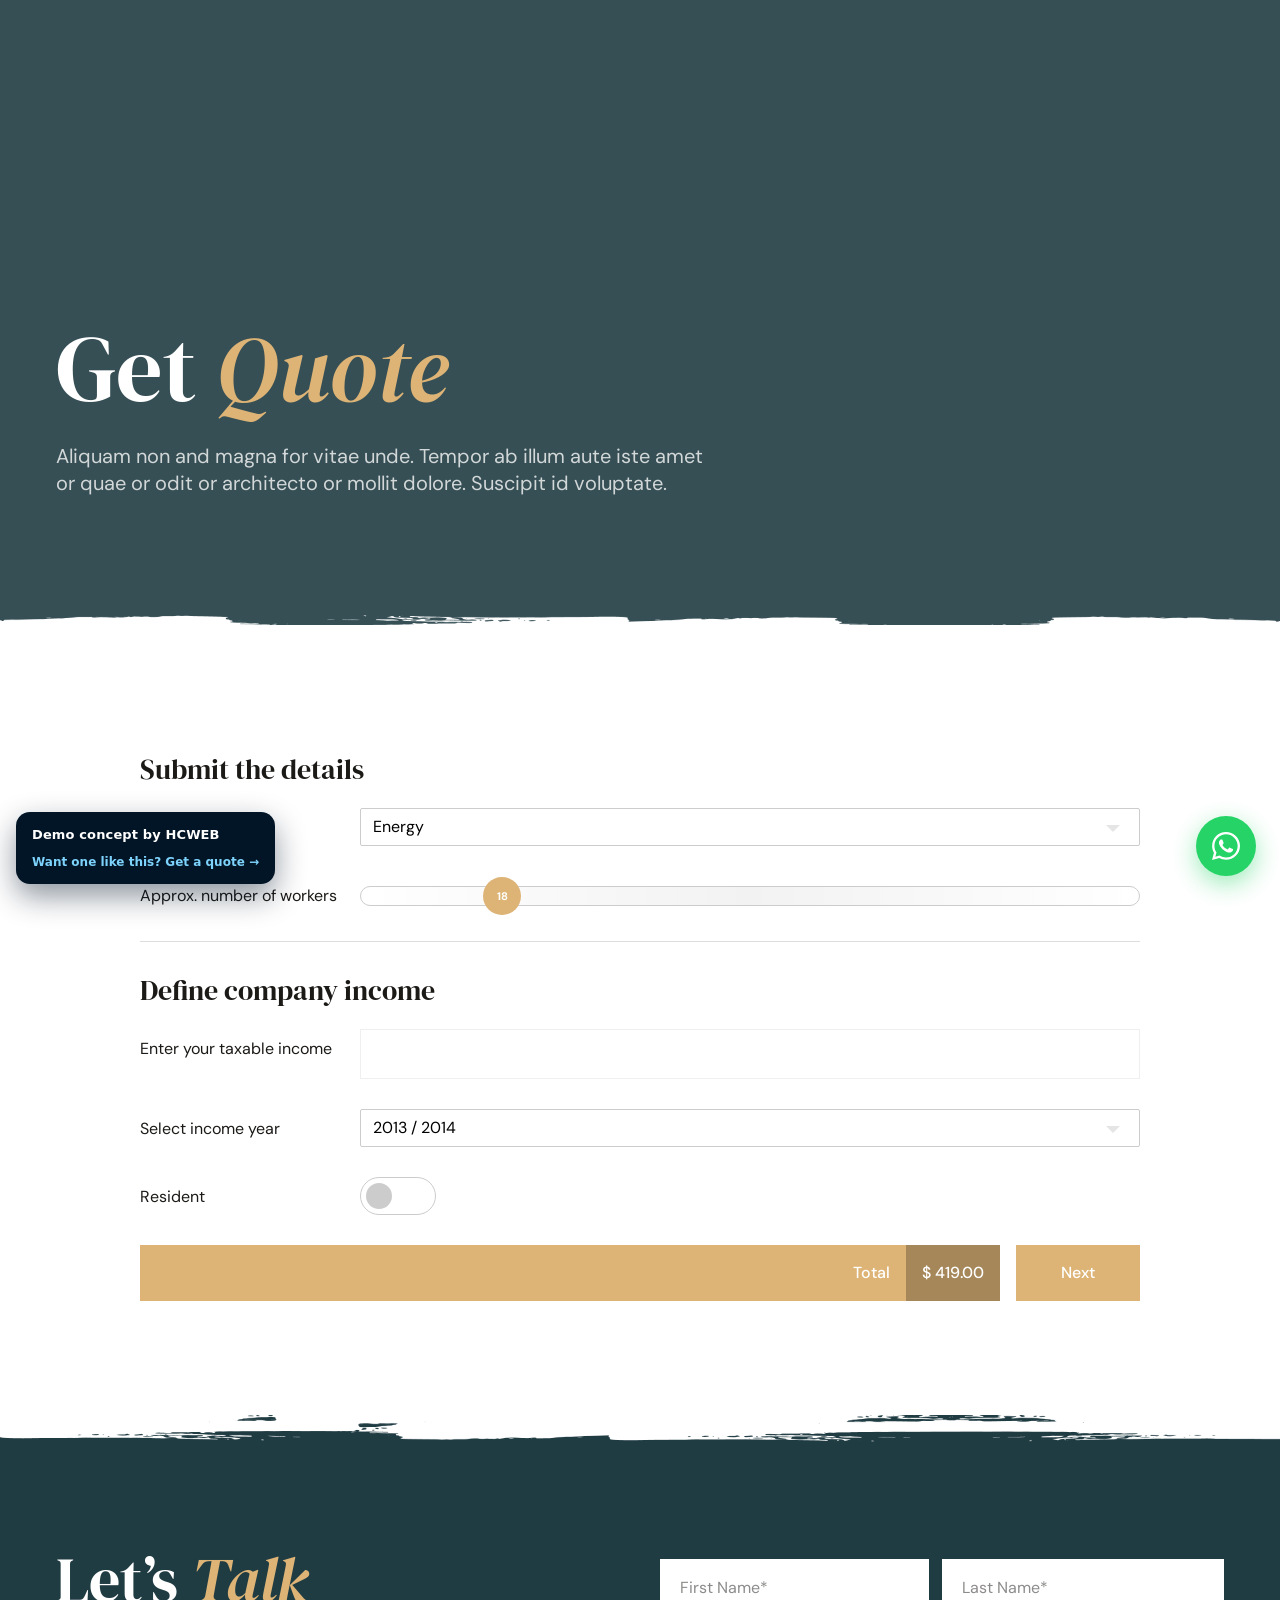
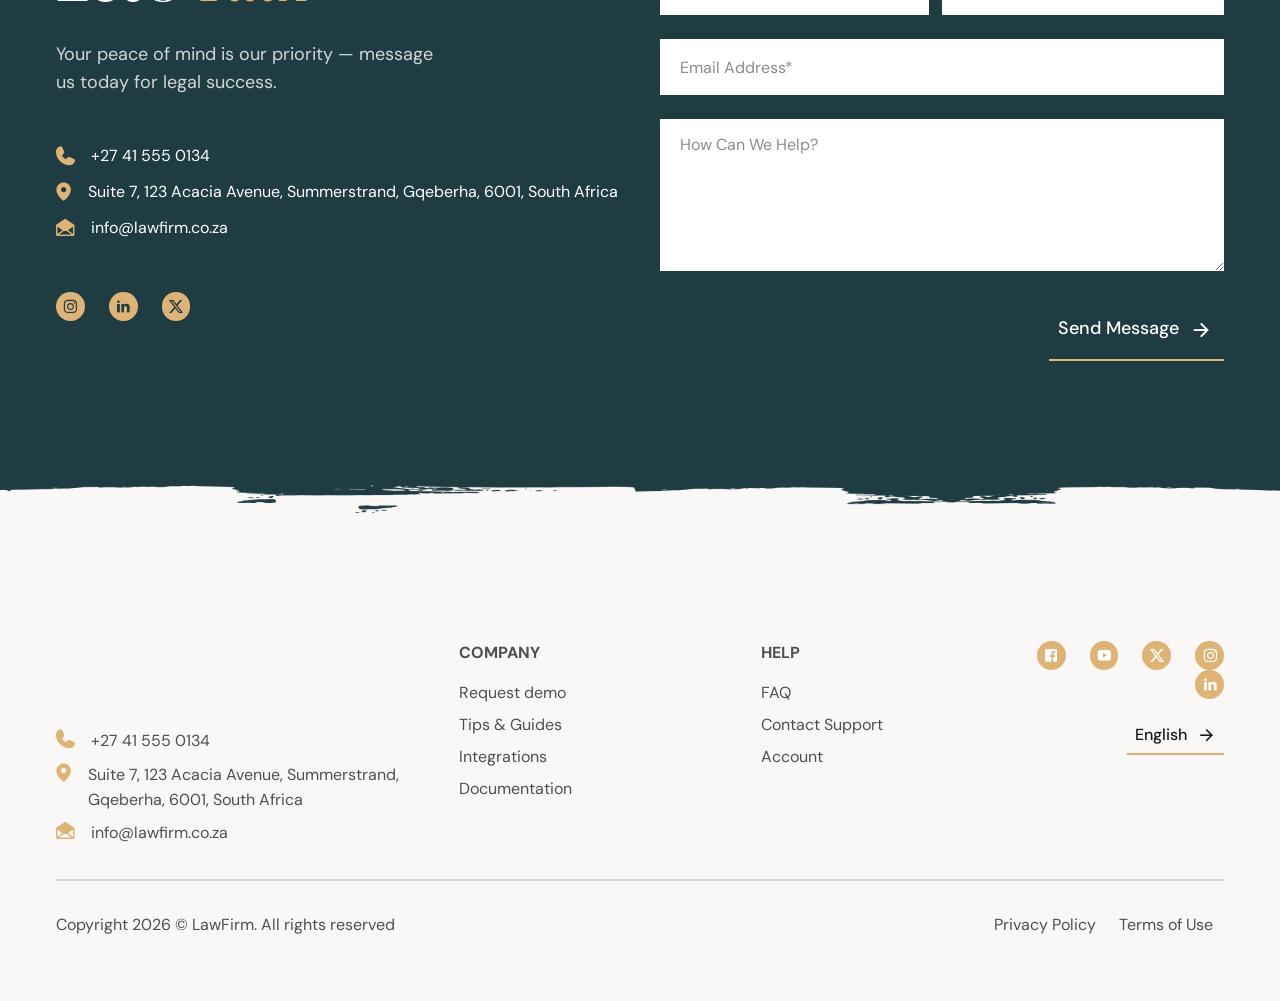
<file: demo-01/services/get-quote/index.html>
<!DOCTYPE html><html lang="en-US" data-bt-theme="Seiji 1.0.4"><head>
	<meta charset="utf-8">
<link rel="icon" href="data:image/svg+xml,<svg xmlns='http://www.w3.org/2000/svg' viewBox='0 0 100 100'><text y='.9em' font-size='90'>⚖️</text></svg>">
	<title>Get Quote – LawFirm</title>
<meta name="robots" content="max-image-preview:large">

<!-- Google Tag Manager for WordPress by gtm4wp.com -->
<script data-cfasync="false" data-pagespeed-no-defer="">
	var gtm4wp_datalayer_name = "dataLayer";
	var dataLayer = dataLayer || [];
</script>
<!-- End Google Tag Manager for WordPress by gtm4wp.com -->



<link rel="preconnect" href="https://fonts.googleapis.com"><link rel="preconnect" href="https://fonts.gstatic.com" crossorigin=""><style id="wp-img-auto-sizes-contain-inline-css">
img:is([sizes=auto i],[sizes^="auto," i]){contain-intrinsic-size:3000px 1500px}
/*# sourceURL=wp-img-auto-sizes-contain-inline-css */
</style>

<link rel="stylesheet" id="wc-blocks-style-css" href="../../wp-content/plugins/woocommerce/assets/client/blocks/wc-blocks~ff5b3f1a0d.css" media="all">

<style id="global-styles-inline-css">
:root{--wp--preset--aspect-ratio--square: 1;--wp--preset--aspect-ratio--4-3: 4/3;--wp--preset--aspect-ratio--3-4: 3/4;--wp--preset--aspect-ratio--3-2: 3/2;--wp--preset--aspect-ratio--2-3: 2/3;--wp--preset--aspect-ratio--16-9: 16/9;--wp--preset--aspect-ratio--9-16: 9/16;--wp--preset--color--black: #000000;--wp--preset--color--cyan-bluish-gray: #abb8c3;--wp--preset--color--white: #ffffff;--wp--preset--color--pale-pink: #f78da7;--wp--preset--color--vivid-red: #cf2e2e;--wp--preset--color--luminous-vivid-orange: #ff6900;--wp--preset--color--luminous-vivid-amber: #fcb900;--wp--preset--color--light-green-cyan: #7bdcb5;--wp--preset--color--vivid-green-cyan: #00d084;--wp--preset--color--pale-cyan-blue: #8ed1fc;--wp--preset--color--vivid-cyan-blue: #0693e3;--wp--preset--color--vivid-purple: #9b51e0;--wp--preset--gradient--vivid-cyan-blue-to-vivid-purple: linear-gradient(135deg,rgb(6,147,227) 0%,rgb(155,81,224) 100%);--wp--preset--gradient--light-green-cyan-to-vivid-green-cyan: linear-gradient(135deg,rgb(122,220,180) 0%,rgb(0,208,130) 100%);--wp--preset--gradient--luminous-vivid-amber-to-luminous-vivid-orange: linear-gradient(135deg,rgb(252,185,0) 0%,rgb(255,105,0) 100%);--wp--preset--gradient--luminous-vivid-orange-to-vivid-red: linear-gradient(135deg,rgb(255,105,0) 0%,rgb(207,46,46) 100%);--wp--preset--gradient--very-light-gray-to-cyan-bluish-gray: linear-gradient(135deg,rgb(238,238,238) 0%,rgb(169,184,195) 100%);--wp--preset--gradient--cool-to-warm-spectrum: linear-gradient(135deg,rgb(74,234,220) 0%,rgb(151,120,209) 20%,rgb(207,42,186) 40%,rgb(238,44,130) 60%,rgb(251,105,98) 80%,rgb(254,248,76) 100%);--wp--preset--gradient--blush-light-purple: linear-gradient(135deg,rgb(255,206,236) 0%,rgb(152,150,240) 100%);--wp--preset--gradient--blush-bordeaux: linear-gradient(135deg,rgb(254,205,165) 0%,rgb(254,45,45) 50%,rgb(107,0,62) 100%);--wp--preset--gradient--luminous-dusk: linear-gradient(135deg,rgb(255,203,112) 0%,rgb(199,81,192) 50%,rgb(65,88,208) 100%);--wp--preset--gradient--pale-ocean: linear-gradient(135deg,rgb(255,245,203) 0%,rgb(182,227,212) 50%,rgb(51,167,181) 100%);--wp--preset--gradient--electric-grass: linear-gradient(135deg,rgb(202,248,128) 0%,rgb(113,206,126) 100%);--wp--preset--gradient--midnight: linear-gradient(135deg,rgb(2,3,129) 0%,rgb(40,116,252) 100%);--wp--preset--font-size--small: 13px;--wp--preset--font-size--medium: 20px;--wp--preset--font-size--large: 36px;--wp--preset--font-size--x-large: 42px;--wp--preset--spacing--20: 0.44rem;--wp--preset--spacing--30: 0.67rem;--wp--preset--spacing--40: 1rem;--wp--preset--spacing--50: 1.5rem;--wp--preset--spacing--60: 2.25rem;--wp--preset--spacing--70: 3.38rem;--wp--preset--spacing--80: 5.06rem;--wp--preset--shadow--natural: 6px 6px 9px rgba(0, 0, 0, 0.2);--wp--preset--shadow--deep: 12px 12px 50px rgba(0, 0, 0, 0.4);--wp--preset--shadow--sharp: 6px 6px 0px rgba(0, 0, 0, 0.2);--wp--preset--shadow--outlined: 6px 6px 0px -3px rgb(255, 255, 255), 6px 6px rgb(0, 0, 0);--wp--preset--shadow--crisp: 6px 6px 0px rgb(0, 0, 0);}.wp-block-button{--wp--preset--dimension--25: 25%;--wp--preset--dimension--50: 50%;--wp--preset--dimension--75: 75%;--wp--preset--dimension--100: 100%;}:where(body) { margin: 0; }:where(.is-layout-flex){gap: 0.5em;}:where(.is-layout-grid){gap: 0.5em;}body .is-layout-flex{display: flex;}.is-layout-flex{flex-wrap: wrap;align-items: center;}.is-layout-flex > :is(*, div){margin: 0;}body .is-layout-grid{display: grid;}.is-layout-grid > :is(*, div){margin: 0;}body{padding-top: 0px;padding-right: 0px;padding-bottom: 0px;padding-left: 0px;}:root :where(.wp-element-button, .wp-block-button__link){background-color: #32373c;border-width: 0;color: #fff;font-family: inherit;font-size: inherit;font-style: inherit;font-weight: inherit;letter-spacing: inherit;line-height: inherit;padding-top: calc(0.667em + 2px);padding-right: calc(1.333em + 2px);padding-bottom: calc(0.667em + 2px);padding-left: calc(1.333em + 2px);text-decoration: none;text-transform: inherit;}.has-black-color{color: var(--wp--preset--color--black) !important;}.has-cyan-bluish-gray-color{color: var(--wp--preset--color--cyan-bluish-gray) !important;}.has-white-color{color: var(--wp--preset--color--white) !important;}.has-pale-pink-color{color: var(--wp--preset--color--pale-pink) !important;}.has-vivid-red-color{color: var(--wp--preset--color--vivid-red) !important;}.has-luminous-vivid-orange-color{color: var(--wp--preset--color--luminous-vivid-orange) !important;}.has-luminous-vivid-amber-color{color: var(--wp--preset--color--luminous-vivid-amber) !important;}.has-light-green-cyan-color{color: var(--wp--preset--color--light-green-cyan) !important;}.has-vivid-green-cyan-color{color: var(--wp--preset--color--vivid-green-cyan) !important;}.has-pale-cyan-blue-color{color: var(--wp--preset--color--pale-cyan-blue) !important;}.has-vivid-cyan-blue-color{color: var(--wp--preset--color--vivid-cyan-blue) !important;}.has-vivid-purple-color{color: var(--wp--preset--color--vivid-purple) !important;}.has-black-background-color{background-color: var(--wp--preset--color--black) !important;}.has-cyan-bluish-gray-background-color{background-color: var(--wp--preset--color--cyan-bluish-gray) !important;}.has-white-background-color{background-color: var(--wp--preset--color--white) !important;}.has-pale-pink-background-color{background-color: var(--wp--preset--color--pale-pink) !important;}.has-vivid-red-background-color{background-color: var(--wp--preset--color--vivid-red) !important;}.has-luminous-vivid-orange-background-color{background-color: var(--wp--preset--color--luminous-vivid-orange) !important;}.has-luminous-vivid-amber-background-color{background-color: var(--wp--preset--color--luminous-vivid-amber) !important;}.has-light-green-cyan-background-color{background-color: var(--wp--preset--color--light-green-cyan) !important;}.has-vivid-green-cyan-background-color{background-color: var(--wp--preset--color--vivid-green-cyan) !important;}.has-pale-cyan-blue-background-color{background-color: var(--wp--preset--color--pale-cyan-blue) !important;}.has-vivid-cyan-blue-background-color{background-color: var(--wp--preset--color--vivid-cyan-blue) !important;}.has-vivid-purple-background-color{background-color: var(--wp--preset--color--vivid-purple) !important;}.has-black-border-color{border-color: var(--wp--preset--color--black) !important;}.has-cyan-bluish-gray-border-color{border-color: var(--wp--preset--color--cyan-bluish-gray) !important;}.has-white-border-color{border-color: var(--wp--preset--color--white) !important;}.has-pale-pink-border-color{border-color: var(--wp--preset--color--pale-pink) !important;}.has-vivid-red-border-color{border-color: var(--wp--preset--color--vivid-red) !important;}.has-luminous-vivid-orange-border-color{border-color: var(--wp--preset--color--luminous-vivid-orange) !important;}.has-luminous-vivid-amber-border-color{border-color: var(--wp--preset--color--luminous-vivid-amber) !important;}.has-light-green-cyan-border-color{border-color: var(--wp--preset--color--light-green-cyan) !important;}.has-vivid-green-cyan-border-color{border-color: var(--wp--preset--color--vivid-green-cyan) !important;}.has-pale-cyan-blue-border-color{border-color: var(--wp--preset--color--pale-cyan-blue) !important;}.has-vivid-cyan-blue-border-color{border-color: var(--wp--preset--color--vivid-cyan-blue) !important;}.has-vivid-purple-border-color{border-color: var(--wp--preset--color--vivid-purple) !important;}.has-vivid-cyan-blue-to-vivid-purple-gradient-background{background: var(--wp--preset--gradient--vivid-cyan-blue-to-vivid-purple) !important;}.has-light-green-cyan-to-vivid-green-cyan-gradient-background{background: var(--wp--preset--gradient--light-green-cyan-to-vivid-green-cyan) !important;}.has-luminous-vivid-amber-to-luminous-vivid-orange-gradient-background{background: var(--wp--preset--gradient--luminous-vivid-amber-to-luminous-vivid-orange) !important;}.has-luminous-vivid-orange-to-vivid-red-gradient-background{background: var(--wp--preset--gradient--luminous-vivid-orange-to-vivid-red) !important;}.has-very-light-gray-to-cyan-bluish-gray-gradient-background{background: var(--wp--preset--gradient--very-light-gray-to-cyan-bluish-gray) !important;}.has-cool-to-warm-spectrum-gradient-background{background: var(--wp--preset--gradient--cool-to-warm-spectrum) !important;}.has-blush-light-purple-gradient-background{background: var(--wp--preset--gradient--blush-light-purple) !important;}.has-blush-bordeaux-gradient-background{background: var(--wp--preset--gradient--blush-bordeaux) !important;}.has-luminous-dusk-gradient-background{background: var(--wp--preset--gradient--luminous-dusk) !important;}.has-pale-ocean-gradient-background{background: var(--wp--preset--gradient--pale-ocean) !important;}.has-electric-grass-gradient-background{background: var(--wp--preset--gradient--electric-grass) !important;}.has-midnight-gradient-background{background: var(--wp--preset--gradient--midnight) !important;}.has-small-font-size{font-size: var(--wp--preset--font-size--small) !important;}.has-medium-font-size{font-size: var(--wp--preset--font-size--medium) !important;}.has-large-font-size{font-size: var(--wp--preset--font-size--large) !important;}.has-x-large-font-size{font-size: var(--wp--preset--font-size--x-large) !important;}
/*# sourceURL=global-styles-inline-css */
</style>

<link rel="stylesheet" id="bt_bb_content_elements-css" href="../../wp-content/plugins/bold-page-builder/css/front_end/content_elements.crush~74ba667530.css" media="all">
<link rel="stylesheet" id="woocommerce-layout-css" href="../../wp-content/plugins/woocommerce/assets/css/woocommerce-layout~fcbc6b0bc4.css" media="all">
<link rel="stylesheet" id="woocommerce-smallscreen-css" href="../../wp-content/plugins/woocommerce/assets/css/woocommerce-smallscreen~fcbc6b0bc4.css" media="only screen and (max-width: 768px)">
<link rel="stylesheet" id="woocommerce-general-css" href="../../wp-content/plugins/woocommerce/assets/css/woocommerce~fcbc6b0bc4.css" media="all">
<style id="woocommerce-inline-inline-css">
.woocommerce form .form-row .required { visibility: visible; }
/*# sourceURL=woocommerce-inline-inline-css */
</style>
<link rel="stylesheet" id="seiji-style-css" href="../../wp-content/themes/seiji/style~9a3250c132.css" media="all">
<style id="seiji-style-inline-css">
@font-face{ font-family:"Essential";src:url("../../wp-content/themes/seiji/framework/assets/icon-sets/Essential/Essential.woff")format("woff"),url("../../wp-content/themes/seiji/framework/assets/icon-sets/Essential/Essential.ttf")format("truetype"); } *[data-ico-essential]:before{ font-family:Essential;content:attr(data-ico-essential); } @font-face{ font-family:"FontAwesome5Brands";src:url("../../wp-content/themes/seiji/framework/assets/icon-sets/FontAwesome5Brands/FontAwesome5Brands.woff2")format("woff2"),url("../../wp-content/themes/seiji/framework/assets/icon-sets/FontAwesome5Brands/FontAwesome5Brands.woff")format("woff"); } *[data-ico-fontawesome5brands]:before{ font-family:FontAwesome5Brands;content:attr(data-ico-fontawesome5brands); } @font-face{ font-family:"FontAwesome5Regular";src:url("../../wp-content/themes/seiji/framework/assets/icon-sets/FontAwesome5Regular/FontAwesome5Regular.woff2")format("woff2"),url("../../wp-content/themes/seiji/framework/assets/icon-sets/FontAwesome5Regular/FontAwesome5Regular.woff")format("woff"); } *[data-ico-fontawesome5regular]:before{ font-family:FontAwesome5Regular;content:attr(data-ico-fontawesome5regular); } @font-face{ font-family:"FontAwesome5Solid";src:url("../../wp-content/themes/seiji/framework/assets/icon-sets/FontAwesome5Solid/FontAwesome5Solid.woff2")format("woff2"),url("../../wp-content/themes/seiji/framework/assets/icon-sets/FontAwesome5Solid/FontAwesome5Solid.woff")format("woff"); } *[data-ico-fontawesome5solid]:before{ font-family:FontAwesome5Solid;content:attr(data-ico-fontawesome5solid); } @font-face{ font-family:"FontAwesome6Brands";src:url("../../wp-content/themes/seiji/framework/assets/icon-sets/FontAwesome6Brands/FontAwesome6Brands.woff2")format("woff2"),url("../../wp-content/themes/seiji/framework/assets/icon-sets/FontAwesome6Brands/FontAwesome6Brands.woff")format("woff"),url("../../wp-content/themes/seiji/framework/assets/icon-sets/FontAwesome6Brands/FontAwesome6Brands.ttf")format("truetype"); } *[data-ico-fontawesome6brands]:before{ font-family:FontAwesome6Brands;content:attr(data-ico-fontawesome6brands); } @font-face{ font-family:"FontAwesome6Regular";src:url("../../wp-content/themes/seiji/framework/assets/icon-sets/FontAwesome6Regular/FontAwesome6Regular.woff2")format("woff2"),url("../../wp-content/themes/seiji/framework/assets/icon-sets/FontAwesome6Regular/FontAwesome6Regular.woff")format("woff"),url("../../wp-content/themes/seiji/framework/assets/icon-sets/FontAwesome6Regular/FontAwesome6Regular.ttf")format("truetype"); } *[data-ico-fontawesome6regular]:before{ font-family:FontAwesome6Regular;content:attr(data-ico-fontawesome6regular); } @font-face{ font-family:"FontAwesome6Solid";src:url("../../wp-content/themes/seiji/framework/assets/icon-sets/FontAwesome6Solid/FontAwesome6Solid.woff2")format("woff2"),url("../../wp-content/themes/seiji/framework/assets/icon-sets/FontAwesome6Solid/FontAwesome6Solid.woff")format("woff"),url("../../wp-content/themes/seiji/framework/assets/icon-sets/FontAwesome6Solid/FontAwesome6Solid.ttf")format("truetype"); } *[data-ico-fontawesome6solid]:before{ font-family:FontAwesome6Solid;content:attr(data-ico-fontawesome6solid); } @font-face{ font-family:"Icon7Stroke";src:url("../../wp-content/themes/seiji/framework/assets/icon-sets/Icon7Stroke/Icon7Stroke.woff2")format("woff2"),url("../../wp-content/themes/seiji/framework/assets/icon-sets/Icon7Stroke/Icon7Stroke.woff")format("woff"),url("../../wp-content/themes/seiji/framework/assets/icon-sets/Icon7Stroke/Icon7Stroke.ttf")format("truetype"); } *[data-ico-icon7stroke]:before{ font-family:Icon7Stroke;content:attr(data-ico-icon7stroke); } @font-face{ font-family:"Material";src:url("../../wp-content/themes/seiji/assets/icon-sets/Material/Material.woff")format("woff"),url("../../wp-content/themes/seiji/assets/icon-sets/Material/Material.ttf")format("truetype"); } *[data-ico-material]:before{ font-family:Material;content:attr(data-ico-material); } @font-face{ font-family:"Phosphor";src:url("../../wp-content/themes/seiji/assets/icon-sets/Phosphor/Phosphor.woff")format("woff"),url("../../wp-content/themes/seiji/assets/icon-sets/Phosphor/Phosphor.ttf")format("truetype"); } *[data-ico-phosphor]:before{ font-family:Phosphor;content:attr(data-ico-phosphor); } @font-face{ font-family:"Remixicon";src:url("../../wp-content/themes/seiji/assets/icon-sets/Remixicon/Remixicon.woff")format("woff"),url("../../wp-content/themes/seiji/assets/icon-sets/Remixicon/Remixicon.ttf")format("truetype"); } *[data-ico-remixicon]:before{ font-family:Remixicon;content:attr(data-ico-remixicon); }
/*# sourceURL=seiji-style-inline-css */
</style>
<script data-wp-strategy="defer" id="jquery-core-js" src="../../wp-includes/js/jquery/jquery.min~987b483024.js"></script>
<script data-wp-strategy="defer" defer="" id="wc-jquery-blockui-js" src="../../wp-content/plugins/woocommerce/assets/js/jquery-blockui/jquery.blockUI.min~0e81c06c33.js"></script>
<script id="wc-add-to-cart-js-extra">
var wc_add_to_cart_params = {"ajax_url":"/demo-01/wp-admin/admin-ajax.php","wc_ajax_url":"/demo-01/?wc-ajax=%%endpoint%%","i18n_view_cart":"View cart","cart_url":"https://seiji.bold-themes.com/demo-01/shop/cart/","is_cart":"","cart_redirect_after_add":"no"};
//# sourceURL=wc-add-to-cart-js-extra
</script>
<script data-wp-strategy="defer" defer="" id="wc-add-to-cart-js" src="../../wp-content/plugins/woocommerce/assets/js/frontend/add-to-cart.min~fcbc6b0bc4.js"></script>
<script data-wp-strategy="defer" defer="" id="wc-js-cookie-js" src="../../wp-content/plugins/woocommerce/assets/js/js-cookie/js.cookie.min~692017c0af.js"></script>
<script id="woocommerce-js-extra">
var woocommerce_params = {"ajax_url":"/demo-01/wp-admin/admin-ajax.php","wc_ajax_url":"/demo-01/?wc-ajax=%%endpoint%%","i18n_password_show":"Show password","i18n_password_hide":"Hide password"};
//# sourceURL=woocommerce-js-extra
</script>
<script data-wp-strategy="defer" defer="" id="woocommerce-js" src="../../wp-content/plugins/woocommerce/assets/js/frontend/woocommerce.min~fcbc6b0bc4.js"></script>
<script id="boldthemes-text-strings-js-extra">
var boldthemes_text_strings = {"override_alert":"This page/post is using Override Global Settings. Some options might not work as expected."};
//# sourceURL=boldthemes-text-strings-js-extra
</script>
<link rel="alternate" title="JSON" type="application/json" href="https://seiji.bold-themes.com/demo-01/wp-json/wp/v2/pages/2683">
<meta name="generator" content="WordPress 7.1">
<meta name="generator" content="WooCommerce 11.0.1">


				<script>
				// Select the node that will be observed for mutations
				const targetNode = document.documentElement;

				// Options for the observer (which mutations to observe)
				const config = { attributes: false, childList: true, subtree: false };
				
				var bold_timeline_item_button_done = false;
				var css_override_item_done = false;
				var css_override_group_done = false;
				var css_override_container_done = false;

				// Callback function to execute when mutations are observed
				const callback = function( mutationsList, observer ) {
					var i;
					for ( i = 0; i < mutationsList.length; i++ ) {
						if ( mutationsList[ i ].type === 'childList' ) {
							if ( typeof jQuery !== 'undefined' && jQuery( '.bold_timeline_item_button' ).length > 0 && ! bold_timeline_item_button_done ) {
								bold_timeline_item_button_done = true;
								jQuery( '.bold_timeline_item_button' ).each( function() {
									var css_override = jQuery( this ).data( 'css-override' );
									if ( css_override != '' ) {
										var id = jQuery( this ).attr( 'id' );
										css_override = css_override.replace( /(\.bold_timeline_item_button)([\.\{\s])/g, '.bold_timeline_item_button#' + id + '$2' );
										var head = document.getElementsByTagName( 'head' )[0];
										var style = document.createElement( 'style' );
										style.appendChild( document.createTextNode( css_override ) );
										head.appendChild( style );
									}
								});
							}
							if ( typeof jQuery !== 'undefined' && jQuery( '.bold_timeline_item' ).length > 0 && ! css_override_item_done ) {
								css_override_item_done = true;
								jQuery( '.bold_timeline_item' ).each( function() {
									var css_override = jQuery( this ).data( 'css-override' );
									if ( css_override != '' ) {
										var id = jQuery( this ).attr( 'id' );
										css_override = css_override.replace( /(\.bold_timeline_item)([\.\{\s])/g, '.bold_timeline_item#' + id + '$2' );
										var head = document.getElementsByTagName( 'head' )[0];
										var style = document.createElement( 'style' );
										style.appendChild( document.createTextNode( css_override ) );
										head.appendChild( style );
									}
								});
							}
							if ( typeof jQuery !== 'undefined' && jQuery( '.bold_timeline_group' ).length > 0 && ! css_override_group_done ) {
								css_override_group_done = true;
								jQuery( '.bold_timeline_group' ).each( function() {
									var css_override = jQuery( this ).data( 'css-override' );
									if ( css_override != '' ) {
										var id = jQuery( this ).attr( 'id' );
										css_override = css_override.replace( /(\.bold_timeline_group)([\.\{\s])/g, '.bold_timeline_group#' + id + '$2' );
										var head = document.getElementsByTagName( 'head' )[0];
										var style = document.createElement( 'style' );
										style.appendChild( document.createTextNode( css_override ) );
										head.appendChild( style );
									}
								});
							}
							if ( typeof jQuery !== 'undefined' && jQuery( '.bold_timeline_container' ).length > 0 && ! css_override_container_done ) {
								css_override_container_done = true;
								jQuery( '.bold_timeline_container' ).each( function() {
									var css_override = jQuery( this ).data( 'css-override' );
									if ( css_override != '' ) {
										var id = jQuery( this ).attr( 'id' );
										css_override = css_override.replace( /(\.bold_timeline_container)([\.\{\s])/g, '#' + id + '$2' );
										var head = document.getElementsByTagName( 'head' )[0];
										var style = document.createElement( 'style' );
										style.appendChild( document.createTextNode( css_override ) );
										head.appendChild( style );
									}
								});
							}
						}
					}
				};

				// Create an observer instance linked to the callback function
				const observer = new MutationObserver(callback);

				// Start observing the target node for configured mutations
				observer.observe(targetNode, config);

				// Later, you can stop observing
				document.addEventListener( 'DOMContentLoaded', function() { observer.disconnect(); }, false );

				</script>
			
<!-- Google Tag Manager for WordPress by gtm4wp.com -->
<!-- GTM Container placement set to automatic -->
<script data-cfasync="false" data-pagespeed-no-defer="">
	var dataLayer_content = {"pagePostType":"page","pagePostType2":"single-page","pagePostAuthor":"BoldThemes"};
	dataLayer.push( dataLayer_content );
</script>
<script data-cfasync="false" data-pagespeed-no-defer="">
(function(w,d,s,l,i){w[l]=w[l]||[];w[l].push({'gtm.start':
new Date().getTime(),event:'gtm.js'});var f=d.getElementsByTagName(s)[0],
j=d.createElement(s),dl=l!='dataLayer'?'&l='+l:'';j.async=true;/* instant: GTM disabled for static speed */f.parentNode.insertBefore(j,f);
})(window,document,'script','dataLayer','GTM-WRP9RR69');
</script>
<!-- End Google Tag Manager for WordPress by gtm4wp.com -->	<noscript><style>.woocommerce-product-gallery{ opacity: 1 !important; }</style></noscript>
	


<meta name="msapplication-TileImage" content="https://seiji.bold-themes.com/demo-01/wp-content/uploads/sites/2/2024/04/cropped-seiji_favicon-300x300.png">
<style id="wp-custom-css">
.bt_bb_section, .site-footer {
  content-visibility: auto;
  contain-intrinsic-size: auto 500px;
}

</style>
	<script>
		var bt_bb_update_res = function() {
			var width = Math.max( document.documentElement.clientWidth, window.innerWidth || 0 );
			window.bt_bb_res = 'xxl';
			if ( width <= 1400 ) window.bt_bb_res = 'xl';
			if ( width <= 1200 ) window.bt_bb_res = 'lg';
			if ( width <= 992) window.bt_bb_res = 'md';
			if ( width <= 768 ) window.bt_bb_res = 'sm';
			if ( width <= 480 ) window.bt_bb_res = 'xs';
			document.documentElement.setAttribute( 'data-bt_bb_screen_resolution', window.bt_bb_res ); // used in CSS
		}
		bt_bb_update_res();
		var bt_bb_observer = new MutationObserver(function( mutations ) {
			for ( var i = 0; i < mutations.length; i++ ) {
				var nodes = mutations[ i ].addedNodes;
				for ( var j = 0; j < nodes.length; j++ ) {
					var node = nodes[ j ];
					// Only process element nodes
					if ( 1 === node.nodeType ) {
						// Check if element or its children have override classes
						if ( ( node.hasAttribute && node.hasAttribute( 'data-bt-override-class' ) ) || ( node.querySelector && node.querySelector( '[data-bt-override-class]' ) ) ) {
							
							[ ...node.querySelectorAll( '[data-bt-override-class]' ),
							...( node.matches( '[data-bt-override-class]' ) ? [ node ] : [] ) ].forEach(function( element ) {
								// Get the attribute value
								let override_classes = JSON.parse( element.getAttribute( 'data-bt-override-class' ) );
								
								for ( let prefix in override_classes ) {
									let new_class;
									if ( override_classes[ prefix ][ window.bt_bb_res ] !== undefined ) {
										new_class = prefix + override_classes[ prefix ][ window.bt_bb_res ];
									} else {
										new_class = prefix + override_classes[ prefix ]['def'];
									}
									
									// Remove the current class
									element.classList.remove( ...( override_classes[ prefix ]['current_class'] || '' ).split( /\s+/ ).filter( Boolean ) );

									// Add the new class
									element.classList.add( ...( new_class || '' ).split( /\s+/ ).filter( Boolean ) );
			
									// Update the current_class
									override_classes[ prefix ]['current_class'] = new_class;
								}
								
								// Store the updated data back to the attribute
								element.setAttribute( 'data-bt-override-class', JSON.stringify( override_classes ) );
							} );
							
						}
					}
				}
			}
		} );
		
		// Start observing
		bt_bb_observer.observe( document.documentElement, {
			childList: true,
			subtree: true
		} );
		
		// Cancel observer when ready
		var bt_bb_cancel_observer = function() {
			if ( 'interactive' === document.readyState || 'complete' === document.readyState ) {
				bt_bb_observer.disconnect();
				document.removeEventListener( 'readystatechange', bt_bb_cancel_observer );
			}
		};
		
		document.addEventListener( 'readystatechange', bt_bb_cancel_observer );
	</script>
	<script>window.bt_bb_preview = false</script><script>window.bt_bb_fe_preview = false</script><script>window.bt_bb_custom_elements = false;</script>			<meta charset="utf-8">
		<meta name="viewport" content="width=device-width, initial-scale=1">
		<!--meta name="viewport" content="width=device-width, initial-scale=1, maximum-scale=1, user-scalable=no"-->
		<meta name="mobile-web-app-capable" content="yes">
		<meta name="apple-mobile-web-app-capable" content="yes">
		<link rel="profile" href="https://gmpg.org/xfn/11">
<style id="bt-widget-additional-front-inline-css">
#boldthemes_icon_widget-4 { --widget-sticky-primary-color: var(--light-color); --widget-sticky-secondary-color: var(--alternate-color); }

#boldthemes_icon_widget-6 { --widget-sticky-primary-color: var(--light-color); --widget-sticky-secondary-color: var(--alternate-color); }

#boldthemes_icon_widget-7 { --widget-sticky-primary-color: var(--light-color); --widget-sticky-secondary-color: var(--alternate-color); }

/*# sourceURL=bt-widget-additional-front-inline-css */
</style>
<link rel="stylesheet" id="bt_bb_slick-css" href="../../wp-content/plugins/bold-page-builder/slick/slick~74ba667530.css" onload="this.media='all'" media="print"><link rel="stylesheet" id="contact-form-7-css" href="../../wp-content/plugins/contact-form-7/includes/css/styles~8ca66f4642.css" onload="this.media='all'" media="print"><link rel="stylesheet" id="boldthemes-fonts-css" href="../../../_wp_snapshot/external/fonts.googleapis.com/css2~ec322bc2e3.css" onload="this.media='all'" media="print"><link rel="stylesheet" id="bold-timeline-css" href="../../wp-content/plugins/bold-timeline-lite/style~864219216f.css" onload="this.media='all'" media="print"><link rel="stylesheet" id="bt_cc_style-css" href="../../wp-content/plugins/bt_cost_calculator/style.min~864219216f.css" onload="this.media='all'" media="print">
<style id="instant-no-animations">
/* instant-load: kill all animations/transitions */
*,*::before,*::after{animation:none!important;animation-duration:.01ms!important;animation-delay:0s!important;transition:none!important;transition-duration:.01ms!important;transition-delay:0s!important;scroll-behavior:auto!important;caret-color:auto!important}
.bt_bb_animation_fade_in,.bt_bb_animation_move_up,.bt_bb_animation_move_down,.bt_bb_animation_move_left,.bt_bb_animation_move_right,.bt_bb_animation_zoom_in,.bt_bb_animation_zoom_out,.bt_bb_animation_fade_in_move_up,.bt_bb_animation_fade_in_move_down{opacity:1!important;transform:none!important}
.animate,.animated{opacity:1!important;transform:none!important;transition:none!important}
.bt_bb_column[class*=bt_bb_animation]{opacity:1!important;transform:none!important}
.slick-track,.slick-list,.slick-slide{transform:none!important;transition:none!important}
.bt_bb_content_slider .slick-slide{opacity:1!important}
.bt_bb_background_image_holder,.bt_bb_parallax,.bt_bb_section[class*=parallax]{transform:none!important;background-attachment:scroll!important;will-change:auto!important}
.btPreloader,.bt_bb_preloader,.preloader,#preloader,.loader{display:none!important;visibility:hidden!important}
img{content-visibility:auto}
</style></head>

<body class="wp-singular page-template-default page page-id-2683 page-child parent-pageid-1784 wp-embed-responsive wp-theme-seiji theme-seiji bt_bb_plugin_active bt_bb_fe_preview_toggle woocommerce-no-js bt-header-responsive-active bt-sidebar-responsive-active bt-sticky-header-inactive line-opacity- line-height- sticky-line-opacity- display-branding-text- branding-text-html-tag-p template-color-scheme-10 sidebar-position-none sidebar-sticky- content-width-wide header-width-boxed-boxed-1400 footer-width-wide-boxed-1400 enable-sticky-1 sticky-style-classic sticky-header-width-wide-boxed-1400 primary-menu-position-logo-right primary-menu-reverse-menu-levels-1 responsive-logo-position-left responsive-trigger-position-right enable-preloader- preloader-color-scheme-0 preloader-transition-fade preloader-animation-sqare header-position-above default-headline-height-none default-headline-color-scheme-7 default-headline-size-huge default-headline-h-tag-h2 default-headline-width-wide-boxed-1400 default-headline-parallax-slow default-headline-overlay-alternate-80 default-headline-alignment-inherit button-shape-square button-style-underline button-color-scheme-3 top-bar-color-scheme-9 site-branding-bar-color-scheme-11 sticky-site-branding-bar-color-scheme-10 menu-bar-color-scheme-12 sticky-menu-bar-color-scheme-11 menu-hover-color-scheme-1 menu-dropdown-color-scheme-10 menu-dropdown-hover-color-scheme-1 responsive-sticky-header-color-scheme-10 responsive-header-color-scheme-11 responsive-menu-color-scheme-10 responsive-menu-position-full-screen blog-list-view-standard blog-list-headline-size-normal blog-list-show-excerpt-2-lines blog-single-view-standard blog-single-about-author-style-none blog-single-headline-size-medium pf-list-view-columns pf-list-headline-size-normal pf-list-show-excerpt-2-lines pf-list-load-animation-fade-in-move-up pf-single-view-standard pf-single-about-author-style-none pf-single-headline-size-normal search-list-headline-size-normal search-list-show-excerpt-none error-404-color-scheme-10 footer-widgets-color-scheme-3 blog-list-load-animation-fade-in-move-up shop-button-style-filled shop-button-color-scheme-0 shop-list-button-color-scheme-0 shop-list-headline-size-small shop-single-headline-size-normal sidebar-headline-size-small" data-header-responsive-breakpoint="1024" data-sidebar-responsive-breakpoint="1024" data-sticky-header-scroll-breakpoint="0" data-copy-to-clipboard-ok="Copied current url to clipboard " data-copy-to-clipboard-notok="Error. Could not copy current url" style="--page-primary-color:var(--dark-color);--page-secondary-color:var(--light-color);--button-primary-color:var(--light-color);--button-secondary-color:var(--accent-color);  --accent-color:#DDB476; --alternate-color:#203C43; --logo-height:80px; --sticky-logo-height:80px; --responsive-logo-height:80px; --responsive-sticky-logo-height:60px; --responsive-menu-logo-height:200px; --sidebar-width:25%; --sidebar-sticky-top-position:20px; --responsive-menu-max-width:320px; --body-font:DM Sans; --body-font-weight:normal; --body-text-transform:none; --body-font-style:none; --heading-font:DM Serif Display; --heading-font-weight:normal; --heading-text-transform:none; --heading-font-style:none; --heading-letter-spacing:0px; --supertitle-font:DM Sans; --supertitle-font-weight:700; --supertitle-text-transform:uppercase; --supertitle-font-style:none; --supertitle-letter-spacing:0px; --subtitle-font:DM Sans ; --subtitle-font-weight:normal; --subtitle-text-transform:none; --subtitle-font-style:none; --subtitle-letter-spacing:0px; --menu-font:DM Sans; --menu-first-level-font-weight:normal; --menu-first-level-text-transform:none; --menu-other-levels-font-weight:normal; --menu-other-levels-text-transform:none; --button-font:DM Sans; --button-font-weight:500; --button-text-transform:none; --button-font-style:none; --button-letter-spacing:0px;">


<!-- GTM Container placement set to automatic -->
<!-- Google Tag Manager (noscript) -->
				<noscript><iframe loading="lazy" src="https://www.googletagmanager.com/ns.html?id=GTM-WRP9RR69" height="0" width="0" style="display:none;visibility:hidden" aria-hidden="true"></iframe></noscript>
<!-- End Google Tag Manager (noscript) -->    <script>
        var header_responsive_breakpoint = parseInt(document.body.getAttribute('data-header-responsive-breakpoint'));
        var sidebar_responsive_breakpoint = parseInt(document.body.getAttribute('data-sidebar-responsive-breakpoint'));
        var windowWidth = window.innerWidth;
        /* Show/hide responsive header */
        if (header_responsive_breakpoint > 0) {
            if (windowWidth < header_responsive_breakpoint) {
                if (!document.body.classList.contains('bt-header-responsive-active')) {
                    document.body.classList.add('bt-header-responsive-active');
                    document.body.classList.remove('bt-header-responsive-inactive');
                    boldthemes_requestTimeout(boldthemes_responsive_header_add_active_class, 200);
                }
            } else {
                if (!document.body.classList.contains('bt-header-responsive-inactive')) {
                    document.body.classList.remove('bt-header-responsive-active', 'bt-header-responsive-ready');
                    document.body.classList.add('bt-header-responsive-inactive');
                }
            }
        }
        /* Move sidebar */
        if (sidebar_responsive_breakpoint > 0) {
            if (windowWidth < sidebar_responsive_breakpoint && sidebar_responsive_breakpoint > 0) {
                if (!document.body.classList.contains('bt-sidebar-responsive-active')) {
                    document.body.classList.add('bt-sidebar-responsive-active');
                    document.body.classList.remove('bt-sidebar-responsive-inactive');
                }
            } else {
                if (!document.body.classList.contains('bt-sidebar-responsive-inactive')) {
                    document.body.classList.remove('bt-sidebar-responsive-active');
                    document.body.classList.add('bt-sidebar-responsive-inactive');
                }
            }
        }
    </script>

<div id="page" class="site">
	<a class="skip-link screen-reader-text" href="#primary">Skip to content</a>
	
	<header id="masthead" class="site-header" style="--responsive-menu-primary-color:var(--dark-color);--responsive-menu-secondary-color:var(--light-color);">
				<div class="site-branding" style="--primary-color:var(--light-color);--secondary-color:var(--transparent-color);--sticky-primary-color:var(--dark-color);--sticky-secondary-color:var(--light-color);">
			<div class="site-branding-inner">
				<div class="site-branding-logo-text">
					<div class="site-branding-logo">
						<a href="../../../index.html" class="logo"><img width="267" height="250" src="../../wp-content/uploads/sites/2/2019/02/logo_white.png" class="logo-img" alt="" decoding="async" fetchpriority="high"></a><a href="../../../index.html" class="sticky-logo"><img width="267" height="250" src="../../wp-content/uploads/sites/2/2019/02/logo_black.png" class="sticky-logo-img" alt="" decoding="async"></a><a href="../../../index.html" class="responsive-menu-logo"><img loading="lazy" decoding="async" width="267" height="250" src="../../wp-content/uploads/sites/2/2019/02/logo_black.png" class="responsive-menu-logo-img" alt="" decoding="async"></a>					</div><!-- .site-branding-logo -->
									</div><!-- .site-branding-logo-text -->
												<div id="site-navigation" class="main-navigation main-navigation-logo-area" style="--primary-color:var(--dark-color);--secondary-color:var(--transparent-color);--sticky-primary-color:var(--light-color);--sticky-secondary-color:var(--transparent-color);--hover-primary-color:var(--accent-color);--hover-secondary-color:var(--light-color);--dropdown-primary-color:var(--dark-color);--dropdown-secondary-color:var(--light-color);--dropdown-hover-primary-color:var(--accent-color);--dropdown-hover-secondary-color:var(--light-color);">
					<!--button class="menu-toggle" aria-controls="primary-menu" aria-expanded="false">Primary Menu</button-->
					<nav class="menu-primary-menu-container" aria-label="navigation"><ul id="primary-menu" class="main-navigation-menu"><li id="menu-item-1793" class="menu-item menu-item-type-post_type menu-item-object-page menu-item-home  menu-item-1793"><a href="../../../index.html">Home</a>

</li>
<li id="menu-item-43" class="menu-item menu-item-type-post_type menu-item-object-page  menu-item-43"><a href="../../about/index.html">About</a>

</li>
<li id="menu-item-1788" class="menu-item menu-item-type-post_type menu-item-object-page current-page-ancestor current-menu-ancestor current-menu-parent current_page_parent current_page_ancestor menu-item-has-children menu-item-1788"><a href="../index.html">Services</a>
<ul class="sub-menu">
	<li id="menu-item-1886" class="menu-item menu-item-type-post_type menu-item-object-page current-page-ancestor menu-item-1886"><a href="../index.html">Services</a></li>
	<li id="menu-item-1789" class="menu-item menu-item-type-post_type menu-item-object-page menu-item-1789"><a href="../single-service/index.html">Single Service</a></li>
	<li id="menu-item-2308" class="menu-item menu-item-type-post_type menu-item-object-page menu-item-2308"><a href="../prices/index.html">Prices</a></li>
	<li id="menu-item-2689" class="menu-item menu-item-type-post_type menu-item-object-page current-menu-item page_item page-item-2683 current_page_item menu-item-2689"><a href="./index.html" aria-current="page">Get Quote</a></li>
</ul>
</li>


</ul></nav>										<div class="site-navigation-widgets">
						<div class="widget_boldthemes_icon_widget" id="boldthemes_icon_widget-4"><div class="bt_bb_icon  bt_bb_has_widget_sticky_color_scheme bt_bb_color_scheme_5 bt_bb_style_filled bt_bb_size_xsmall bt_bb_shape_circle bt_bb_target_blank bt_bb_text_empty bt_bb_align_inherit" style="; --primary-color:var(--alternate-color); --secondary-color:var(--light-color);" data-bt-override-class="{}"><a href="#" target="_blank" data-ico-remixicon="" class="bt_bb_icon_holder"></a></div></div><div class="widget_boldthemes_icon_widget" id="boldthemes_icon_widget-6"><div class="bt_bb_icon  bt_bb_has_widget_sticky_color_scheme bt_bb_color_scheme_5 bt_bb_style_filled bt_bb_size_xsmall bt_bb_shape_circle bt_bb_target_blank bt_bb_text_empty bt_bb_align_inherit" style="; --primary-color:var(--alternate-color); --secondary-color:var(--light-color);" data-bt-override-class="{}"><a href="#" target="_blank" data-ico-remixicon="" class="bt_bb_icon_holder"></a></div></div><div class="widget_boldthemes_icon_widget" id="boldthemes_icon_widget-7"><div class="bt_bb_icon  bt_bb_has_widget_sticky_color_scheme bt_bb_color_scheme_5 bt_bb_style_filled bt_bb_size_xsmall bt_bb_shape_circle bt_bb_target_blank bt_bb_text_empty bt_bb_align_inherit" style="; --primary-color:var(--alternate-color); --secondary-color:var(--light-color);" data-bt-override-class="{}"><a href="#" target="_blank" data-ico-remixicon="" class="bt_bb_icon_holder"></a></div></div>					</div><!-- .site-navigation-widgets -->
									</div><!-- .main-navigation -->
							</div><!-- .site-branding-inner -->
		</div><!-- .site-branding -->
						<div class="site-menu-responsive-widgets">
			<div class="site-menu-responsive-widgets-inner">
				<div class="widget_boldthemes_icon_widget" id="boldthemes_icon_widget-10"><div class="bt_bb_icon bt_bb_color_scheme_7 bt_bb_style_filled bt_bb_size_small bt_bb_shape_circle bt_bb_target_blank bt_bb_text_empty bt_bb_align_inherit" style="; --primary-color:var(--light-color); --secondary-color:var(--alternate-color);" data-bt-override-class="{}"><a href="#" target="_blank" data-ico-remixicon="" class="bt_bb_icon_holder"></a></div></div><div class="widget_boldthemes_icon_widget" id="boldthemes_icon_widget-11"><div class="bt_bb_icon bt_bb_color_scheme_7 bt_bb_style_filled bt_bb_size_small bt_bb_shape_circle bt_bb_target_blank bt_bb_text_empty bt_bb_align_inherit" style="; --primary-color:var(--light-color); --secondary-color:var(--alternate-color);" data-bt-override-class="{}"><a href="#" target="_blank" data-ico-remixicon="" class="bt_bb_icon_holder"></a></div></div><div class="widget_boldthemes_icon_widget" id="boldthemes_icon_widget-12"><div class="bt_bb_icon bt_bb_color_scheme_7 bt_bb_style_filled bt_bb_size_small bt_bb_shape_circle bt_bb_target_blank bt_bb_text_empty bt_bb_align_inherit" style="; --primary-color:var(--light-color); --secondary-color:var(--alternate-color);" data-bt-override-class="{}"><a href="#" target="_blank" data-ico-remixicon="" class="bt_bb_icon_holder"></a></div></div>			</div><!-- .site-menu-responsive-widgets-inner -->
		</div><!-- .site-menu-responsive-widgets -->
			</header><!-- .site-header -->
	<div id="masthead-responsive" class="site-header-responsive" style="--primary-color:var(--light-color);--secondary-color:var(--transparent-color);;--primary-sticky-color:var(--dark-color);--secondary-sticky-color:var(--light-color);">
		<div class="site-header-responsive-inner">
			<div class="site-header-responsive-trigger">
				<div class="site-header-responsive-trigger-icon">
					<div class="trigger-line-1"></div>
					<div class="trigger-line-2"></div>
					<div class="trigger-line-3"></div>
					<div class="trigger-line-4"></div>
				</div>
			</div>
			<div class="site-header-responsive-logo-text">
				<div class="site-header-responsive-logo">
					<a href="../../../index.html" class="responsive-logo"><img loading="lazy" decoding="async" width="267" height="250" src="../../wp-content/uploads/sites/2/2019/02/logo_white.png" class="responsive-logo-img" alt="" decoding="async"></a>					<a href="../../../index.html" class="responsive-sticky-logo"><img loading="lazy" decoding="async" width="267" height="250" src="../../wp-content/uploads/sites/2/2019/02/logo_black.png" class="responsive-sticky-logo-img" alt="" decoding="async"></a>				</div><!-- .site-header-responsive-logo -->
							</div><!-- .site-header-responsive-logo -->
					</div><!-- .site-header-responsive-inner -->
	</div><!-- .site-header-responsive -->
	<script>			
		/* Fix content padding */
					var hasResponsiveClass = document.body.classList.contains( 'bt-header-responsive-active' );
			var masthead = hasResponsiveClass ? document.getElementById('masthead-responsive') : document.getElementById( 'masthead' );
			var mastheadHeight = masthead.clientHeight + 'px';

			var headerInnerElement = document.querySelector('.page-header .page-header-inner');
			if (headerInnerElement !== null) {
				headerInnerElement.style.paddingTop = mastheadHeight;
			}
			</script>
	
		
	<div id="content" class="site-content">

	<main id="primary" class="site-main">

		
<article id="post-2683" class="post-2683 page type-page status-publish hentry">

	<div class="entry-content">
		<div class="entry-content-inner">
			<div class="bt_bb_wrapper" data-templates-time=""><section data-bb-version="5.0.0" id="bt_bb_section6aa935d7e06af" class="bt_bb_section bt_bb_color_scheme_11 bt_bb_layout_boxed_1400 bt_bb_vertical_align_top bt_bb_background_overlay_alternate_solid bt_bb_bottom_section_coverage_image bt_bb_section_with_bottom_coverage_image bt_bb_top_spacing_large bt_bb_bottom_spacing_large bt_bb_negative_margin_none bt_bb_top_left_shape_none bt_bb_top_right_shape_none bt_bb_bottom_left_shape_none bt_bb_bottom_right_shape_none" style="; --section-primary-color:var(--light-color); --section-secondary-color:var(--transparent-color);" data-bt-override-class="{&quot;bt_bb_top_spacing_&quot;:{&quot;current_class&quot;:&quot;bt_bb_top_spacing_large&quot;,&quot;def&quot;:&quot;large&quot;},&quot;bt_bb_bottom_spacing_&quot;:{&quot;current_class&quot;:&quot;bt_bb_bottom_spacing_large&quot;,&quot;def&quot;:&quot;large&quot;},&quot;bt_bb_negative_margin_&quot;:{&quot;current_class&quot;:&quot;bt_bb_negative_margin_none&quot;,&quot;def&quot;:&quot;none&quot;},&quot;bt_bb_top_left_shape_&quot;:{&quot;current_class&quot;:&quot;bt_bb_top_left_shape_none&quot;,&quot;def&quot;:&quot;none&quot;},&quot;bt_bb_top_right_shape_&quot;:{&quot;current_class&quot;:&quot;bt_bb_top_right_shape_none&quot;,&quot;def&quot;:&quot;none&quot;},&quot;bt_bb_bottom_left_shape_&quot;:{&quot;current_class&quot;:&quot;bt_bb_bottom_left_shape_none&quot;,&quot;def&quot;:&quot;none&quot;},&quot;bt_bb_bottom_right_shape_&quot;:{&quot;current_class&quot;:&quot;bt_bb_bottom_right_shape_none&quot;,&quot;def&quot;:&quot;none&quot;}}"><div class="bt_bb_background_image_holder_wrapper"><div class="bt_bb_background_image_holder btLazyLoadBackground bt_bb_parallax" data-background_image_src="https://seiji.bold-themes.com/demo-01/wp-content/uploads/sites/2/2024/04/hero_about.jpg" data-parallax="0.6" data-parallax-offset="0" data-parallax-zoom-start="1" data-parallax-zoom-end="1" data-parallax-blur-start="0" data-parallax-blur-end="2" data-parallax-opacity-start="1" data-parallax-opacity-end="1" style=" background-image: url(&quot;../../wp-content/plugins/bold-page-builder/img/blank.gif&quot;);"></div></div><div class="bt_bb_port"><div class="bt_bb_cell"><div class="bt_bb_cell_inner"><div class="bt_bb_row " data-bt-override-class="{}"><div class="bt_bb_row_holder"><div data-bb-version="5.0.5" class="bt_bb_column col-xxl-7 col-xl-7 col-xs-12 col-sm-12 col-md-12 col-lg-7 bt_bb_vertical_align_middle bt_bb_align_left bt_bb_padding_normal bt_bb_border_top_none bt_bb_border_bottom_none bt_bb_border_right_none bt_bb_border_left_none bt_bb_animation_fade_in animate bt_bb_border_thickness_1px bt_bb_border_color_gray_01" style="; --column-width:7;" data-width="7" data-bt-override-class="{&quot;bt_bb_align_&quot;:{&quot;current_class&quot;:&quot;bt_bb_align_left&quot;,&quot;def&quot;:&quot;left&quot;,&quot;md&quot;:&quot;center&quot;,&quot;sm&quot;:&quot;center&quot;,&quot;xs&quot;:&quot;center&quot;},&quot;bt_bb_padding_&quot;:{&quot;current_class&quot;:&quot;bt_bb_padding_normal&quot;,&quot;def&quot;:&quot;normal&quot;},&quot;bt_bb_border_top_&quot;:{&quot;current_class&quot;:&quot;bt_bb_border_top_none&quot;,&quot;def&quot;:&quot;none&quot;},&quot;bt_bb_border_bottom_&quot;:{&quot;current_class&quot;:&quot;bt_bb_border_bottom_none&quot;,&quot;def&quot;:&quot;none&quot;},&quot;bt_bb_border_right_&quot;:{&quot;current_class&quot;:&quot;bt_bb_border_right_none&quot;,&quot;def&quot;:&quot;none&quot;},&quot;bt_bb_border_left_&quot;:{&quot;current_class&quot;:&quot;bt_bb_border_left_none&quot;,&quot;def&quot;:&quot;none&quot;}}"><div class="bt_bb_column_content"><div class="bt_bb_column_content_inner"><div data-bb-version="4.9.1" class="bt_bb_separator_v2 bt_bb_border_style_none bt_bb_top_spacing_medium bt_bb_bottom_spacing_large bt_bb_border_thickness_1 bt_bb_icon_size_normal bt_bb_text_size_normal bt_bb_separator_v2_without_content" data-bt-override-class="{&quot;bt_bb_top_spacing_&quot;:{&quot;current_class&quot;:&quot;bt_bb_top_spacing_medium&quot;,&quot;def&quot;:&quot;medium&quot;},&quot;bt_bb_bottom_spacing_&quot;:{&quot;current_class&quot;:&quot;bt_bb_bottom_spacing_large&quot;,&quot;def&quot;:&quot;large&quot;},&quot;bt_bb_border_thickness_&quot;:{&quot;current_class&quot;:&quot;bt_bb_border_thickness_1&quot;,&quot;def&quot;:&quot;1&quot;},&quot;bt_bb_icon_size_&quot;:{&quot;current_class&quot;:&quot;bt_bb_icon_size_normal&quot;,&quot;def&quot;:&quot;normal&quot;},&quot;bt_bb_text_size_&quot;:{&quot;current_class&quot;:&quot;bt_bb_text_size_normal&quot;,&quot;def&quot;:&quot;normal&quot;}}"><div class="bt_bb_separator_v2_inner"><span class="bt_bb_separator_v2_inner_before"></span><span class="bt_bb_separator_v2_inner_content"><span data-ico-="" class="bt_bb_icon_holder"></span></span><span class="bt_bb_separator_v2_inner_after"></span></div></div><header data-bb-version="5.0.1" class="bt_bb_headline bt_bb_dash_none bt_bb_subheadline bt_bb_size_huge bt_bb_align_inherit bt_bb_wrap_yes bt_bb_subtitle_color_gray_02" data-bt-override-class="{&quot;bt_bb_size_&quot;:{&quot;current_class&quot;:&quot;bt_bb_size_huge&quot;,&quot;def&quot;:&quot;huge&quot;},&quot;bt_bb_align_&quot;:{&quot;current_class&quot;:&quot;bt_bb_align_inherit&quot;,&quot;def&quot;:&quot;inherit&quot;},&quot;bt_bb_wrap_&quot;:{&quot;current_class&quot;:&quot;bt_bb_wrap_yes&quot;,&quot;def&quot;:&quot;yes&quot;}}"><h1 class="bt_bb_headline_tag"><span class="bt_bb_headline_content"><span>Get <b><i>Quote</i></b></span></span></h1><div class="bt_bb_headline_subheadline">Aliquam non and magna for vitae unde. Tempor ab illum aute iste amet or quae or odit or architecto or mollit dolore. Suscipit id voluptate.</div></header></div></div></div><div class="bt_bb_column col-xxl-5 col-xl-5 col-xs-12 col-sm-12 col-md-12 col-lg-5 bt_bb_vertical_align_top bt_bb_align_left bt_bb_padding_normal" style="; --column-width:5;" data-width="5" data-bt-override-class="{}"><div class="bt_bb_column_content"><div class="bt_bb_column_content_inner"></div></div></div></div></div></div><!-- cell_inner --></div><!-- cell --></div><!-- port --><div class="bt_bb_section_bottom_section_coverage_image"><img loading="lazy" decoding="async" decoding="async" src="../../wp-content/uploads/sites/2/2024/04/bottom_white_02.png" alt="bt_bb_section_bottom_section_coverage_image"></div></section><section data-bb-version="5.0.1" id="bt_bb_section6aa935d7e0cec" class="bt_bb_section bt_bb_layout_boxed_1000 bt_bb_vertical_align_top bt_bb_top_spacing_large bt_bb_bottom_spacing_medium bt_bb_negative_margin_none bt_bb_top_left_shape_none bt_bb_top_right_shape_none bt_bb_bottom_left_shape_none bt_bb_bottom_right_shape_none bt_bb_negative_margin_none bt_bb_top_left_shape_none bt_bb_top_right_shape_none bt_bb_bottom_left_shape_none bt_bb_bottom_right_shape_none" data-bt-override-class="{&quot;bt_bb_top_spacing_&quot;:{&quot;current_class&quot;:&quot;bt_bb_top_spacing_large&quot;,&quot;def&quot;:&quot;large&quot;},&quot;bt_bb_bottom_spacing_&quot;:{&quot;current_class&quot;:&quot;bt_bb_bottom_spacing_medium&quot;,&quot;def&quot;:&quot;medium&quot;},&quot;bt_bb_negative_margin_&quot;:{&quot;current_class&quot;:&quot;bt_bb_negative_margin_none&quot;,&quot;def&quot;:&quot;none&quot;},&quot;bt_bb_top_left_shape_&quot;:{&quot;current_class&quot;:&quot;bt_bb_top_left_shape_none&quot;,&quot;def&quot;:&quot;none&quot;},&quot;bt_bb_top_right_shape_&quot;:{&quot;current_class&quot;:&quot;bt_bb_top_right_shape_none&quot;,&quot;def&quot;:&quot;none&quot;},&quot;bt_bb_bottom_left_shape_&quot;:{&quot;current_class&quot;:&quot;bt_bb_bottom_left_shape_none&quot;,&quot;def&quot;:&quot;none&quot;},&quot;bt_bb_bottom_right_shape_&quot;:{&quot;current_class&quot;:&quot;bt_bb_bottom_right_shape_none&quot;,&quot;def&quot;:&quot;none&quot;}}"><div class="bt_bb_port"><div class="bt_bb_cell"><div class="bt_bb_cell_inner"><div class="bt_bb_row " data-bt-override-class="{}"><div class="bt_bb_row_holder"><div data-bb-version="5.0.1" class="bt_bb_column col-xxl-12 col-xl-12 col-xs-12 col-sm-12 col-md-12 col-lg-12 bt_bb_vertical_align_top bt_bb_align_left bt_bb_padding_none bt_bb_border_top_none bt_bb_border_bottom_none bt_bb_border_right_none bt_bb_border_left_none bt_bb_animation_fade_in animate bt_bb_border_top_none bt_bb_border_bottom_none bt_bb_border_right_none bt_bb_border_left_none bt_bb_border_top_none bt_bb_border_bottom_none bt_bb_border_right_none bt_bb_border_left_none bt_bb_border_thickness_1px bt_bb_border_color_gray_01" style="; --column-width:12;" data-width="12" data-bt-override-class="{&quot;bt_bb_align_&quot;:{&quot;current_class&quot;:&quot;bt_bb_align_left&quot;,&quot;def&quot;:&quot;left&quot;},&quot;bt_bb_padding_&quot;:{&quot;current_class&quot;:&quot;bt_bb_padding_none&quot;,&quot;def&quot;:&quot;none&quot;},&quot;bt_bb_border_top_&quot;:{&quot;current_class&quot;:&quot;bt_bb_border_top_none&quot;,&quot;def&quot;:&quot;none&quot;},&quot;bt_bb_border_bottom_&quot;:{&quot;current_class&quot;:&quot;bt_bb_border_bottom_none&quot;,&quot;def&quot;:&quot;none&quot;},&quot;bt_bb_border_right_&quot;:{&quot;current_class&quot;:&quot;bt_bb_border_right_none&quot;,&quot;def&quot;:&quot;none&quot;},&quot;bt_bb_border_left_&quot;:{&quot;current_class&quot;:&quot;bt_bb_border_left_none&quot;,&quot;def&quot;:&quot;none&quot;}}"><div class="bt_bb_column_content"><div class="bt_bb_column_content_inner"><div class="bt_bb_shortcode"><div class="btQuoteBooking  btQuoteBookingWithoutColor c6aa935d7e15ee" data-admin_email="info@lawfirm.co.za" data-cf7_id="" data-email_client="" data-email_gdpr="" data-email_gdpr_text="" data-email_gdpr_not_text="" data-email_rtl="" data-currency="$" data-currency_after="" data-currency_space="yes" data-url_confirmation="" data-url_ajax="https://seiji.bold-themes.com/demo-01/wp-admin/admin-ajax.php" data-subject="info@lawfirm.co.za" data-email_header="" data-email_footer="" data-date_text="Preferred Service Date" data-time_text="Preferred Service Time" data-message_please_wait="Please wait..." data-message_success="Thank you, we will contact you soon!" data-message_error="Error! Please try again later." data-message_mandatory="Please fill out all required fields." data-rec_secret_key="" data-total_text="Total" data-total_format="currency_1" data-total_decimals="2" data-date_format="mm/dd/yy" data-bt_cc_nonce="b04598e5b2" data-hide_total=""><div class="btQuoteBookingWrap"><div class="btQuoteBookingForm btActive"><h4>Submit the details</h4><div class="bt_cc_separator bt_cc_bottom_spacing_normal bt_cc_border_style_none" id="bt_cc_separator6aa935d7e16a9"></div><div class="btQuoteItem " id="btQuoteItem6aa935d7e1730"><label>Industry</label>
		<div class="btQuoteItemInput"><div id="6aa935d7e17a6W115" class="btQuoteSelect btContactField btDropDown btQuoteElement" data-condition="" data-initial-value="1"></div></div></div><div class="btQuoteItem " id="btQuoteItem6aa935d7e180d"><label>Approx. number of workers</label>
		<div class="btQuoteItemInput"><div class="btQuoteSlider btQuoteElement" data-value="18" data-initial-value="18" data-min="0" data-max="100" data-step="1" data-price="1" data-offset="1" data-condition=""></div><span class="btQuoteSliderValue">18</span></div></div><div class="bt_cc_separator bt_cc_top_spacing_medium bt_cc_bottom_spacing_medium bt_cc_border_style_solid" id="bt_cc_separator6aa935d7e1832"></div><h4>Define company income</h4><div class="bt_cc_separator bt_cc_bottom_spacing_normal bt_cc_border_style_none" id="bt_cc_separator6aa935d7e184c"></div><div class="btQuoteItem " id="btQuoteItem6aa935d7e1888"><label>Enter your taxable income</label>
		<div class="btQuoteItemInput"><input type="text" class="btQuoteText btQuoteElement" data-condition="" data-price="10" value="" data-initial-value=""></div></div><div class="btQuoteMBlock"><div class="btQuoteItem " id="btQuoteItem6aa935d7e1928"><label>Select income year</label>
		<div class="btQuoteItemInput"><div id="6aa935d7e196bW795" class="btQuoteSelect btContactField btDropDown btQuoteElement" data-condition="" data-initial-value="1"></div></div></div><div class="btQuoteItem " id="btQuoteItem6aa935d7e19af"><label>Resident</label>
		<div class="btQuoteItemInput"><div class="btQuoteSwitch btQuoteElement" data-off="0" data-on="10" data-condition="" data-initial-value=""><div class="btQuoteSwitchInner"></div></div></div></div></div><div class="btTotalNextWrapper"><div class="btQuoteTotal"><span class="btQuoteTotalText">Total</span><span class="btQuoteTotalCurrency">$&nbsp;</span><span class="btQuoteTotalCalc"></span></div><div class="boldBtn btnAccent btnSmall btnIco"><button type="submit" class="btContactNext">Next</button></div></div></div><div class="btTotalQuoteContactGroup"><div class="btQuoteContact"><form action="https://seiji.bold-themes.com/demo-01/services/get-quote/#"><div class="btQuoteItem btContactFieldMandatory"><input type="text" class="btContactName btContactField" placeholder="Name" autocomplete="name"></div><div class="btQuoteItem btContactFieldMandatory"><input type="email" class="btContactEmail btContactField" placeholder="Email" autocomplete="email"></div><div class="btQuoteItem"><input type="text" class="btContactPhone btContactField" placeholder="Phone" autocomplete="tel"></div><div class="btQuoteItem"><input type="text" class="btContactAddress btContactField" placeholder="Address"></div><div class="btQuoteItem"><input type="text" class="btContactDate btContactField" id="date1082893572" placeholder="Preferred Service Date"></div><div class="btQuoteItem"><div class="btContactTime btContactField btDropDown" data-time-start="08:00" data-time-end="16:00" data-time-format="24" data-time-text="Preferred Service Time"></div></div><div class="btQuoteItem btQuoteItemFullWidth"><textarea class="btContactMessage btContactField" placeholder="Message"></textarea></div><div class="boldBtn btnAccent btnSmall btnIco"><button type="submit" class="btContactSubmit">Submit</button></div><div class="btSubmitMessage"></div></form></div><!-- btQuoteContact --></div></div></div></div></div></div></div></div></div></div><!-- cell_inner --></div><!-- cell --></div><!-- port --></section><section data-bb-version="5.0.1" id="bt_bb_section6aa935d7e1efa" class="bt_bb_section bt_bb_color_scheme_7 bt_bb_layout_boxed_1200 bt_bb_vertical_align_top bt_bb_top_section_coverage_image bt_bb_section_with_top_coverage_image bt_bb_bottom_section_coverage_image bt_bb_section_with_bottom_coverage_image bt_bb_top_spacing_large bt_bb_bottom_spacing_large bt_bb_negative_margin_none bt_bb_top_left_shape_none bt_bb_top_right_shape_none bt_bb_bottom_left_shape_none bt_bb_bottom_right_shape_none bt_bb_negative_margin_none bt_bb_top_left_shape_none bt_bb_top_right_shape_none bt_bb_bottom_left_shape_none bt_bb_bottom_right_shape_none bt_bb_negative_margin_none bt_bb_top_left_shape_none bt_bb_top_right_shape_none bt_bb_bottom_left_shape_none bt_bb_bottom_right_shape_none" style="z-index: 0;; --section-primary-color:var(--light-color); --section-secondary-color:var(--alternate-color);" data-bt-override-class="{&quot;bt_bb_top_spacing_&quot;:{&quot;current_class&quot;:&quot;bt_bb_top_spacing_large&quot;,&quot;def&quot;:&quot;large&quot;},&quot;bt_bb_bottom_spacing_&quot;:{&quot;current_class&quot;:&quot;bt_bb_bottom_spacing_large&quot;,&quot;def&quot;:&quot;large&quot;},&quot;bt_bb_negative_margin_&quot;:{&quot;current_class&quot;:&quot;bt_bb_negative_margin_none&quot;,&quot;def&quot;:&quot;none&quot;},&quot;bt_bb_top_left_shape_&quot;:{&quot;current_class&quot;:&quot;bt_bb_top_left_shape_none&quot;,&quot;def&quot;:&quot;none&quot;},&quot;bt_bb_top_right_shape_&quot;:{&quot;current_class&quot;:&quot;bt_bb_top_right_shape_none&quot;,&quot;def&quot;:&quot;none&quot;},&quot;bt_bb_bottom_left_shape_&quot;:{&quot;current_class&quot;:&quot;bt_bb_bottom_left_shape_none&quot;,&quot;def&quot;:&quot;none&quot;},&quot;bt_bb_bottom_right_shape_&quot;:{&quot;current_class&quot;:&quot;bt_bb_bottom_right_shape_none&quot;,&quot;def&quot;:&quot;none&quot;}}"><div class="bt_bb_port"><div class="bt_bb_cell"><div class="bt_bb_cell_inner"><div class="bt_bb_row " data-bt-override-class="{}"><div class="bt_bb_row_holder"><div data-bb-version="4.9.1" class="bt_bb_column col-xxl-6 col-xl-6 col-xs-12 col-sm-12 col-md-12 col-lg-6 bt_bb_vertical_align_top bt_bb_align_left bt_bb_padding_none bt_bb_animation_fade_in animate" style="; --column-width:6;" data-width="6" data-bt-override-class="{&quot;bt_bb_align_&quot;:{&quot;current_class&quot;:&quot;bt_bb_align_left&quot;,&quot;def&quot;:&quot;left&quot;},&quot;bt_bb_padding_&quot;:{&quot;current_class&quot;:&quot;bt_bb_padding_none&quot;,&quot;def&quot;:&quot;none&quot;}}"><div class="bt_bb_column_content"><div class="bt_bb_column_content_inner"><header data-bb-version="5.0.1" class="bt_bb_headline bt_bb_dash_none bt_bb_subheadline bt_bb_size_normal bt_bb_align_inherit bt_bb_wrap_yes bt_bb_wrap_yes bt_bb_subtitle_color_gray_02" style=" max-width: 400px;" data-bt-override-class="{&quot;bt_bb_size_&quot;:{&quot;current_class&quot;:&quot;bt_bb_size_normal&quot;,&quot;def&quot;:&quot;normal&quot;},&quot;bt_bb_align_&quot;:{&quot;current_class&quot;:&quot;bt_bb_align_inherit&quot;,&quot;def&quot;:&quot;inherit&quot;},&quot;bt_bb_wrap_&quot;:{&quot;current_class&quot;:&quot;bt_bb_wrap_yes&quot;,&quot;def&quot;:&quot;yes&quot;}}"><h4 class="bt_bb_headline_tag"><span class="bt_bb_headline_content"><span>Let’s <b><i>Talk</i></b></span></span></h4><div class="bt_bb_headline_subheadline">Your peace of mind is our priority — message us today for legal success.</div></header><div data-bb-version="4.9.1" class="bt_bb_separator_v2 bt_bb_border_style_none bt_bb_top_spacing_small bt_bb_bottom_spacing_normal bt_bb_border_thickness_1 bt_bb_icon_size_normal bt_bb_text_size_normal bt_bb_separator_v2_without_content" data-bt-override-class="{&quot;bt_bb_top_spacing_&quot;:{&quot;current_class&quot;:&quot;bt_bb_top_spacing_small&quot;,&quot;def&quot;:&quot;small&quot;},&quot;bt_bb_bottom_spacing_&quot;:{&quot;current_class&quot;:&quot;bt_bb_bottom_spacing_normal&quot;,&quot;def&quot;:&quot;normal&quot;},&quot;bt_bb_border_thickness_&quot;:{&quot;current_class&quot;:&quot;bt_bb_border_thickness_1&quot;,&quot;def&quot;:&quot;1&quot;},&quot;bt_bb_icon_size_&quot;:{&quot;current_class&quot;:&quot;bt_bb_icon_size_normal&quot;,&quot;def&quot;:&quot;normal&quot;},&quot;bt_bb_text_size_&quot;:{&quot;current_class&quot;:&quot;bt_bb_text_size_normal&quot;,&quot;def&quot;:&quot;normal&quot;}}"><div class="bt_bb_separator_v2_inner"><span class="bt_bb_separator_v2_inner_before"></span><span class="bt_bb_separator_v2_inner_content"><span data-ico-="" class="bt_bb_icon_holder"></span></span><span class="bt_bb_separator_v2_inner_after"></span></div></div><div data-bb-version="4.9.1" class="bt_bb_service bt_bb_color_scheme_1 bt_bb_style_borderless bt_bb_size_small bt_bb_shape_square bt_bb_target_self bt_bb_align_inherit bt_bb_align_content_center btWithText" style="; --primary-color:var(--accent-color); --secondary-color:var(--light-color);" data-bt-override-class="{&quot;bt_bb_size_&quot;:{&quot;current_class&quot;:&quot;bt_bb_size_small&quot;,&quot;def&quot;:&quot;small&quot;},&quot;bt_bb_align_&quot;:{&quot;current_class&quot;:&quot;bt_bb_align_inherit&quot;,&quot;def&quot;:&quot;inherit&quot;}}"><span data-ico-phosphor="" class="bt_bb_icon_holder"></span><div class="bt_bb_service_content"><div class="bt_bb_service_content_text">+27 41 555 0134</div></div></div><div data-bb-version="4.9.1" class="bt_bb_separator_v2 bt_bb_border_style_none bt_bb_top_spacing_none bt_bb_bottom_spacing_extra_small bt_bb_border_thickness_1 bt_bb_icon_size_normal bt_bb_text_size_normal bt_bb_separator_v2_without_content" data-bt-override-class="{&quot;bt_bb_top_spacing_&quot;:{&quot;current_class&quot;:&quot;bt_bb_top_spacing_none&quot;,&quot;def&quot;:&quot;none&quot;},&quot;bt_bb_bottom_spacing_&quot;:{&quot;current_class&quot;:&quot;bt_bb_bottom_spacing_extra_small&quot;,&quot;def&quot;:&quot;extra_small&quot;},&quot;bt_bb_border_thickness_&quot;:{&quot;current_class&quot;:&quot;bt_bb_border_thickness_1&quot;,&quot;def&quot;:&quot;1&quot;},&quot;bt_bb_icon_size_&quot;:{&quot;current_class&quot;:&quot;bt_bb_icon_size_normal&quot;,&quot;def&quot;:&quot;normal&quot;},&quot;bt_bb_text_size_&quot;:{&quot;current_class&quot;:&quot;bt_bb_text_size_normal&quot;,&quot;def&quot;:&quot;normal&quot;}}"><div class="bt_bb_separator_v2_inner"><span class="bt_bb_separator_v2_inner_before"></span><span class="bt_bb_separator_v2_inner_content"><span data-ico-="" class="bt_bb_icon_holder"></span></span><span class="bt_bb_separator_v2_inner_after"></span></div></div><div data-bb-version="4.9.1" class="bt_bb_service bt_bb_color_scheme_1 bt_bb_style_borderless bt_bb_size_small bt_bb_shape_square bt_bb_target_self bt_bb_align_inherit bt_bb_align_content_center btWithText" style="; --primary-color:var(--accent-color); --secondary-color:var(--light-color);" data-bt-override-class="{&quot;bt_bb_size_&quot;:{&quot;current_class&quot;:&quot;bt_bb_size_small&quot;,&quot;def&quot;:&quot;small&quot;},&quot;bt_bb_align_&quot;:{&quot;current_class&quot;:&quot;bt_bb_align_inherit&quot;,&quot;def&quot;:&quot;inherit&quot;}}"><span data-ico-phosphor="" class="bt_bb_icon_holder"></span><div class="bt_bb_service_content"><div class="bt_bb_service_content_text">Suite 7, 123 Acacia Avenue, Summerstrand, Gqeberha, 6001, South Africa</div></div></div><div data-bb-version="4.9.1" class="bt_bb_separator_v2 bt_bb_border_style_none bt_bb_top_spacing_none bt_bb_bottom_spacing_extra_small bt_bb_border_thickness_1 bt_bb_icon_size_normal bt_bb_text_size_normal bt_bb_separator_v2_without_content" data-bt-override-class="{&quot;bt_bb_top_spacing_&quot;:{&quot;current_class&quot;:&quot;bt_bb_top_spacing_none&quot;,&quot;def&quot;:&quot;none&quot;},&quot;bt_bb_bottom_spacing_&quot;:{&quot;current_class&quot;:&quot;bt_bb_bottom_spacing_extra_small&quot;,&quot;def&quot;:&quot;extra_small&quot;},&quot;bt_bb_border_thickness_&quot;:{&quot;current_class&quot;:&quot;bt_bb_border_thickness_1&quot;,&quot;def&quot;:&quot;1&quot;},&quot;bt_bb_icon_size_&quot;:{&quot;current_class&quot;:&quot;bt_bb_icon_size_normal&quot;,&quot;def&quot;:&quot;normal&quot;},&quot;bt_bb_text_size_&quot;:{&quot;current_class&quot;:&quot;bt_bb_text_size_normal&quot;,&quot;def&quot;:&quot;normal&quot;}}"><div class="bt_bb_separator_v2_inner"><span class="bt_bb_separator_v2_inner_before"></span><span class="bt_bb_separator_v2_inner_content"><span data-ico-="" class="bt_bb_icon_holder"></span></span><span class="bt_bb_separator_v2_inner_after"></span></div></div><div data-bb-version="4.9.1" class="bt_bb_service bt_bb_color_scheme_1 bt_bb_style_borderless bt_bb_size_small bt_bb_shape_square bt_bb_target_self bt_bb_align_inherit bt_bb_align_content_center btWithText" style="; --primary-color:var(--accent-color); --secondary-color:var(--light-color);" data-bt-override-class="{&quot;bt_bb_size_&quot;:{&quot;current_class&quot;:&quot;bt_bb_size_small&quot;,&quot;def&quot;:&quot;small&quot;},&quot;bt_bb_align_&quot;:{&quot;current_class&quot;:&quot;bt_bb_align_inherit&quot;,&quot;def&quot;:&quot;inherit&quot;}}"><span data-ico-phosphor="" class="bt_bb_icon_holder"></span><div class="bt_bb_service_content"><div class="bt_bb_service_content_text">info@lawfirm.co.za</div></div></div><div data-bb-version="4.9.1" class="bt_bb_separator_v2 bt_bb_border_style_none bt_bb_top_spacing_small bt_bb_bottom_spacing_normal bt_bb_border_thickness_1 bt_bb_icon_size_normal bt_bb_text_size_normal bt_bb_separator_v2_without_content" data-bt-override-class="{&quot;bt_bb_top_spacing_&quot;:{&quot;current_class&quot;:&quot;bt_bb_top_spacing_small&quot;,&quot;def&quot;:&quot;small&quot;},&quot;bt_bb_bottom_spacing_&quot;:{&quot;current_class&quot;:&quot;bt_bb_bottom_spacing_normal&quot;,&quot;def&quot;:&quot;normal&quot;},&quot;bt_bb_border_thickness_&quot;:{&quot;current_class&quot;:&quot;bt_bb_border_thickness_1&quot;,&quot;def&quot;:&quot;1&quot;},&quot;bt_bb_icon_size_&quot;:{&quot;current_class&quot;:&quot;bt_bb_icon_size_normal&quot;,&quot;def&quot;:&quot;normal&quot;},&quot;bt_bb_text_size_&quot;:{&quot;current_class&quot;:&quot;bt_bb_text_size_normal&quot;,&quot;def&quot;:&quot;normal&quot;}}"><div class="bt_bb_separator_v2_inner"><span class="bt_bb_separator_v2_inner_before"></span><span class="bt_bb_separator_v2_inner_content"><span data-ico-="" class="bt_bb_icon_holder"></span></span><span class="bt_bb_separator_v2_inner_after"></span></div></div><div data-bb-version="4.9.1" class="bt_bb_icon bt_bb_color_scheme_24 bt_bb_style_filled bt_bb_size_xsmall bt_bb_shape_circle bt_bb_target_blank bt_bb_text_empty bt_bb_align_inherit" style="; --primary-color:var(--alternate-color); --secondary-color:var(--accent-color);" data-bt-override-class="{&quot;bt_bb_size_&quot;:{&quot;current_class&quot;:&quot;bt_bb_size_xsmall&quot;,&quot;def&quot;:&quot;xsmall&quot;},&quot;bt_bb_align_&quot;:{&quot;current_class&quot;:&quot;bt_bb_align_inherit&quot;,&quot;def&quot;:&quot;inherit&quot;}}"><a href="#" target="_blank" data-ico-remixicon="" class="bt_bb_icon_holder"></a></div><div data-bb-version="4.9.1" class="bt_bb_icon bt_bb_color_scheme_24 bt_bb_style_filled bt_bb_size_xsmall bt_bb_shape_circle bt_bb_target_blank bt_bb_text_empty bt_bb_align_inherit" style="; --primary-color:var(--alternate-color); --secondary-color:var(--accent-color);" data-bt-override-class="{&quot;bt_bb_size_&quot;:{&quot;current_class&quot;:&quot;bt_bb_size_xsmall&quot;,&quot;def&quot;:&quot;xsmall&quot;},&quot;bt_bb_align_&quot;:{&quot;current_class&quot;:&quot;bt_bb_align_inherit&quot;,&quot;def&quot;:&quot;inherit&quot;}}"><a href="#" target="_blank" data-ico-remixicon="" class="bt_bb_icon_holder"></a></div><div data-bb-version="4.9.1" class="bt_bb_icon bt_bb_color_scheme_24 bt_bb_style_filled bt_bb_size_xsmall bt_bb_shape_circle bt_bb_target_blank bt_bb_text_empty bt_bb_align_inherit" style="; --primary-color:var(--alternate-color); --secondary-color:var(--accent-color);" data-bt-override-class="{&quot;bt_bb_size_&quot;:{&quot;current_class&quot;:&quot;bt_bb_size_xsmall&quot;,&quot;def&quot;:&quot;xsmall&quot;},&quot;bt_bb_align_&quot;:{&quot;current_class&quot;:&quot;bt_bb_align_inherit&quot;,&quot;def&quot;:&quot;inherit&quot;}}"><a href="#" target="_blank" data-ico-remixicon="" class="bt_bb_icon_holder"></a></div><div data-bb-version="4.9.1" class="bt_bb_separator_v2 bt_bb_border_style_none bt_bb_top_spacing_none bt_bb_bottom_spacing_medium bt_bb_border_thickness_1 bt_bb_icon_size_normal bt_bb_text_size_normal bt_bb_separator_v2_without_content" data-bt-override-class="{&quot;bt_bb_top_spacing_&quot;:{&quot;current_class&quot;:&quot;bt_bb_top_spacing_none&quot;,&quot;def&quot;:&quot;none&quot;},&quot;bt_bb_bottom_spacing_&quot;:{&quot;current_class&quot;:&quot;bt_bb_bottom_spacing_medium&quot;,&quot;def&quot;:&quot;medium&quot;},&quot;bt_bb_border_thickness_&quot;:{&quot;current_class&quot;:&quot;bt_bb_border_thickness_1&quot;,&quot;def&quot;:&quot;1&quot;},&quot;bt_bb_icon_size_&quot;:{&quot;current_class&quot;:&quot;bt_bb_icon_size_normal&quot;,&quot;def&quot;:&quot;normal&quot;},&quot;bt_bb_text_size_&quot;:{&quot;current_class&quot;:&quot;bt_bb_text_size_normal&quot;,&quot;def&quot;:&quot;normal&quot;}}"><div class="bt_bb_separator_v2_inner"><span class="bt_bb_separator_v2_inner_before"></span><span class="bt_bb_separator_v2_inner_content"><span data-ico-="" class="bt_bb_icon_holder"></span></span><span class="bt_bb_separator_v2_inner_after"></span></div></div></div></div></div><div data-bb-version="4.9.1" class="bt_bb_column col-xxl-6 col-xl-6 col-xs-12 col-sm-12 col-md-12 col-lg-6 bt_bb_vertical_align_top bt_bb_align_left bt_bb_padding_none bt_bb_animation_fade_in animate" style="; --column-width:6;" data-width="6" data-bt-override-class="{&quot;bt_bb_align_&quot;:{&quot;current_class&quot;:&quot;bt_bb_align_left&quot;,&quot;def&quot;:&quot;left&quot;},&quot;bt_bb_padding_&quot;:{&quot;current_class&quot;:&quot;bt_bb_padding_none&quot;,&quot;def&quot;:&quot;none&quot;}}"><div class="bt_bb_column_content"><div class="bt_bb_column_content_inner"><div data-bb-version="4.9.1" class="bt_bb_contact_form_7 bt_bb_color_scheme_3 bt_bb_input_color_scheme_10 bt_bb_button_size_large bt_bb_button_style_underline bt_bb_button_align_right" style="; --primary-color:var(--light-color); --secondary-color:var(--accent-color);; --input-primary-color:var(--dark-color); --input-secondary-color:var(--light-color);">
<div class="wpcf7 no-js" id="wpcf7-f4-p2683-o1" lang="en-US" dir="ltr" data-wpcf7-id="4">
<div class="screen-reader-response"><p role="status" aria-live="polite" aria-atomic="true"></p> <ul></ul></div>
<form action="https://seiji.bold-themes.com/demo-01/services/get-quote/#wpcf7-f4-p2683-o1" method="post" class="wpcf7-form init" aria-label="Contact form" novalidate="novalidate" data-status="init">
<fieldset class="hidden-fields-container"><input type="hidden" name="_wpcf7" value="4"><input type="hidden" name="_wpcf7_version" value="6.1.7"><input type="hidden" name="_wpcf7_locale" value="en_US"><input type="hidden" name="_wpcf7_unit_tag" value="wpcf7-f4-p2683-o1"><input type="hidden" name="_wpcf7_container_post" value="2683"><input type="hidden" name="_wpcf7_posted_data_hash" value="">
</fieldset>
<div class="bt_bb_cf7_form bt_bb_cf7_twocol_form">
	<div class="bt_bb_cf7_row">
		<div class="bt_bb_cf7_element">
			<p><span class="wpcf7-form-control-wrap" data-name="your-name"><input size="40" maxlength="400" class="wpcf7-form-control wpcf7-text wpcf7-validates-as-required" aria-required="true" aria-invalid="false" placeholder="First Name*" value="" type="text" name="your-name"></span>
			</p>
		</div>
		<div class="bt_bb_cf7_element">
			<p><span class="wpcf7-form-control-wrap" data-name="your-lastname"><input size="40" maxlength="400" class="wpcf7-form-control wpcf7-text wpcf7-validates-as-required" aria-required="true" aria-invalid="false" placeholder="Last Name*" value="" type="text" name="your-lastname"></span>
			</p>
		</div>
	</div>
	<div class="bt_bb_cf7_row">
		<p><span class="wpcf7-form-control-wrap" data-name="your-email"><input size="40" maxlength="400" class="wpcf7-form-control wpcf7-email wpcf7-validates-as-required wpcf7-text wpcf7-validates-as-email" aria-required="true" aria-invalid="false" placeholder="Email Address*" value="" type="email" name="your-email"></span>
		</p>
	</div>
	<div class="bt_bb_cf7_row">
		<p><span class="wpcf7-form-control-wrap" data-name="your-message"><textarea cols="40" rows="10" maxlength="2000" class="wpcf7-form-control wpcf7-textarea" aria-invalid="false" placeholder="How Can We Help?" name="your-message"></textarea></span>
		</p>
	</div>
	<div class="bt_bb_cf7_button">
		<p><button id="submit" class="wpcf7-form-control wpcf7-submit">Send Message<span class="bt_bb_cf7_icon"></span></button>
		</p>
	</div>
</div><div class="wpcf7-response-output" aria-hidden="true"></div>
</form>
</div>
</div></div></div></div></div></div></div><!-- cell_inner --></div><!-- cell --></div><!-- port --><div class="bt_bb_section_top_section_coverage_image"><img loading="lazy" decoding="async" decoding="async" src="../../wp-content/uploads/sites/2/2024/04/top_white_01.png" alt="bt_bb_section_top_section_coverage_image"></div><div class="bt_bb_section_bottom_section_coverage_image"><img loading="lazy" decoding="async" decoding="async" src="../../wp-content/uploads/sites/2/2024/04/bottom_grey_03.png" alt="bt_bb_section_bottom_section_coverage_image"></div></section></div><span id="bt_bb_fe_preview_toggler" class="bt_bb_fe_preview_toggler" title="Edit/Preview"></span>					</div><!-- .entry-content-inner -->
	</div><!-- .entry-content -->

</article><!-- #post-2683 -->

	</main><!-- main.site-main -->

	</div><!-- .site-content -->
	<footer id="colophon" class="site-footer">
		<div class="site-footer-widgets">
					</div><!-- .site-footer-widgets -->
		<div class="site-footer-page">
			<section data-bb-version="4.9.1" id="bt_bb_section6aa935d7e4329" class="bt_bb_section bt_bb_color_scheme_17 bt_bb_layout_boxed_1400 bt_bb_vertical_align_top bt_bb_top_spacing_large bt_bb_bottom_spacing_medium bt_bb_negative_margin_none bt_bb_negative_margin_none bt_bb_negative_margin_none bt_bb_negative_margin_none" style="; --section-primary-color:var(--gray-04-color); --section-secondary-color:var(--accent-color);;background-color:rgb(249,248,246);" data-bt-override-class="{&quot;bt_bb_top_spacing_&quot;:{&quot;current_class&quot;:&quot;bt_bb_top_spacing_large&quot;,&quot;def&quot;:&quot;large&quot;},&quot;bt_bb_bottom_spacing_&quot;:{&quot;current_class&quot;:&quot;bt_bb_bottom_spacing_medium&quot;,&quot;def&quot;:&quot;medium&quot;},&quot;bt_bb_negative_margin_&quot;:{&quot;current_class&quot;:&quot;bt_bb_negative_margin_none&quot;,&quot;def&quot;:&quot;none&quot;}}"><div class="bt_bb_port"><div class="bt_bb_cell"><div class="bt_bb_cell_inner"><div class="bt_bb_row " data-bt-override-class="{}"><div class="bt_bb_row_holder"><div data-bb-version="4.9.1" class="bt_bb_column col-xxl-4 col-xl-4 col-xs-12 col-sm-12 col-md-6 col-lg-4 bt_bb_vertical_align_top bt_bb_align_left bt_bb_padding_none bt_bb_border_top_none bt_bb_border_bottom_none bt_bb_border_right_none bt_bb_border_left_none bt_bb_animation_fade_in animate bt_bb_border_top_none bt_bb_border_bottom_none bt_bb_border_right_none bt_bb_border_left_none bt_bb_border_top_none bt_bb_border_bottom_none bt_bb_border_right_none bt_bb_border_left_none bt_bb_border_top_none bt_bb_border_bottom_none bt_bb_border_right_none bt_bb_border_left_none bt_bb_border_top_none bt_bb_border_bottom_none bt_bb_border_right_none bt_bb_border_left_none bt_bb_border_top_none bt_bb_border_bottom_none bt_bb_border_right_none bt_bb_border_left_none bt_bb_border_thickness_1px bt_bb_border_color_gray_01" style="; --column-width:4;" data-width="4" data-bt-override-class="{&quot;bt_bb_align_&quot;:{&quot;current_class&quot;:&quot;bt_bb_align_left&quot;,&quot;def&quot;:&quot;left&quot;,&quot;md&quot;:&quot;center&quot;,&quot;sm&quot;:&quot;center&quot;,&quot;xs&quot;:&quot;center&quot;},&quot;bt_bb_padding_&quot;:{&quot;current_class&quot;:&quot;bt_bb_padding_none&quot;,&quot;def&quot;:&quot;none&quot;},&quot;bt_bb_border_top_&quot;:{&quot;current_class&quot;:&quot;bt_bb_border_top_none&quot;,&quot;def&quot;:&quot;none&quot;},&quot;bt_bb_border_bottom_&quot;:{&quot;current_class&quot;:&quot;bt_bb_border_bottom_none&quot;,&quot;def&quot;:&quot;none&quot;},&quot;bt_bb_border_right_&quot;:{&quot;current_class&quot;:&quot;bt_bb_border_right_none&quot;,&quot;def&quot;:&quot;none&quot;},&quot;bt_bb_border_left_&quot;:{&quot;current_class&quot;:&quot;bt_bb_border_left_none&quot;,&quot;def&quot;:&quot;none&quot;}}"><div class="bt_bb_column_content"><div class="bt_bb_column_content_inner"><div data-bb-version="4.9.1" class="bt_bb_image bt_bb_shape_square bt_bb_target_self bt_bb_align_inherit bt_bb_hover_style_simple bt_bb_content_display_always bt_bb_content_align_middle" data-bt-override-class="{&quot;bt_bb_align_&quot;:{&quot;current_class&quot;:&quot;bt_bb_align_inherit&quot;,&quot;def&quot;:&quot;inherit&quot;},&quot;bt_bb_content_display_&quot;:{&quot;current_class&quot;:&quot;bt_bb_content_display_always&quot;,&quot;def&quot;:&quot;always&quot;}}"><span><img width="88" height="56" src="../../wp-content/uploads/sites/2/2024/04/logo_footer_01.png" class="attachment-full size-full" alt="https://seiji.bold-themes.com/demo-01/wp-content/uploads/sites/2/2024/04/logo_footer_01.png" data-full_image_src="https://seiji.bold-themes.com/demo-01/wp-content/uploads/sites/2/2024/04/logo_footer_01.png" title="logo_footer_01" decoding="async" loading="lazy"></span></div><div data-bb-version="4.9.1" class="bt_bb_separator_v2 bt_bb_border_style_none bt_bb_top_spacing_none bt_bb_bottom_spacing_normal bt_bb_border_thickness_1 bt_bb_icon_size_normal bt_bb_text_size_normal bt_bb_separator_v2_without_content" data-bt-override-class="{&quot;bt_bb_top_spacing_&quot;:{&quot;current_class&quot;:&quot;bt_bb_top_spacing_none&quot;,&quot;def&quot;:&quot;none&quot;},&quot;bt_bb_bottom_spacing_&quot;:{&quot;current_class&quot;:&quot;bt_bb_bottom_spacing_normal&quot;,&quot;def&quot;:&quot;normal&quot;},&quot;bt_bb_border_thickness_&quot;:{&quot;current_class&quot;:&quot;bt_bb_border_thickness_1&quot;,&quot;def&quot;:&quot;1&quot;},&quot;bt_bb_icon_size_&quot;:{&quot;current_class&quot;:&quot;bt_bb_icon_size_normal&quot;,&quot;def&quot;:&quot;normal&quot;},&quot;bt_bb_text_size_&quot;:{&quot;current_class&quot;:&quot;bt_bb_text_size_normal&quot;,&quot;def&quot;:&quot;normal&quot;}}"><div class="bt_bb_separator_v2_inner"><span class="bt_bb_separator_v2_inner_before"></span><span class="bt_bb_separator_v2_inner_content"><span data-ico-="" class="bt_bb_icon_holder"></span></span><span class="bt_bb_separator_v2_inner_after"></span></div></div><div data-bb-version="4.9.1" class="bt_bb_service bt_bb_color_scheme_2 bt_bb_style_borderless bt_bb_size_small bt_bb_shape_square bt_bb_target_self bt_bb_align_left btWithText" style="; --primary-color:var(--accent-color); --secondary-color:var(--dark-color);" data-bt-override-class="{&quot;bt_bb_size_&quot;:{&quot;current_class&quot;:&quot;bt_bb_size_small&quot;,&quot;def&quot;:&quot;small&quot;},&quot;bt_bb_align_&quot;:{&quot;current_class&quot;:&quot;bt_bb_align_left&quot;,&quot;def&quot;:&quot;left&quot;}}"><span data-ico-phosphor="" class="bt_bb_icon_holder"></span><div class="bt_bb_service_content"><div class="bt_bb_service_content_text">+27 41 555 0134</div></div></div><div data-bb-version="4.9.1" class="bt_bb_separator_v2 bt_bb_border_style_none bt_bb_top_spacing_none bt_bb_bottom_spacing_extra_small bt_bb_border_thickness_1 bt_bb_icon_size_normal bt_bb_text_size_normal bt_bb_separator_v2_without_content" data-bt-override-class="{&quot;bt_bb_top_spacing_&quot;:{&quot;current_class&quot;:&quot;bt_bb_top_spacing_none&quot;,&quot;def&quot;:&quot;none&quot;},&quot;bt_bb_bottom_spacing_&quot;:{&quot;current_class&quot;:&quot;bt_bb_bottom_spacing_extra_small&quot;,&quot;def&quot;:&quot;extra_small&quot;},&quot;bt_bb_border_thickness_&quot;:{&quot;current_class&quot;:&quot;bt_bb_border_thickness_1&quot;,&quot;def&quot;:&quot;1&quot;},&quot;bt_bb_icon_size_&quot;:{&quot;current_class&quot;:&quot;bt_bb_icon_size_normal&quot;,&quot;def&quot;:&quot;normal&quot;},&quot;bt_bb_text_size_&quot;:{&quot;current_class&quot;:&quot;bt_bb_text_size_normal&quot;,&quot;def&quot;:&quot;normal&quot;}}"><div class="bt_bb_separator_v2_inner"><span class="bt_bb_separator_v2_inner_before"></span><span class="bt_bb_separator_v2_inner_content"><span data-ico-="" class="bt_bb_icon_holder"></span></span><span class="bt_bb_separator_v2_inner_after"></span></div></div><div data-bb-version="4.9.1" class="bt_bb_service bt_bb_color_scheme_2 bt_bb_style_borderless bt_bb_size_small bt_bb_shape_square bt_bb_target_self bt_bb_align_left btWithText" style="; --primary-color:var(--accent-color); --secondary-color:var(--dark-color);" data-bt-override-class="{&quot;bt_bb_size_&quot;:{&quot;current_class&quot;:&quot;bt_bb_size_small&quot;,&quot;def&quot;:&quot;small&quot;},&quot;bt_bb_align_&quot;:{&quot;current_class&quot;:&quot;bt_bb_align_left&quot;,&quot;def&quot;:&quot;left&quot;}}"><span data-ico-phosphor="" class="bt_bb_icon_holder"></span><div class="bt_bb_service_content"><div class="bt_bb_service_content_text">Suite 7, 123 Acacia Avenue, Summerstrand, Gqeberha, 6001, South Africa</div></div></div><div data-bb-version="4.9.1" class="bt_bb_separator_v2 bt_bb_border_style_none bt_bb_top_spacing_none bt_bb_bottom_spacing_extra_small bt_bb_border_thickness_1 bt_bb_icon_size_normal bt_bb_text_size_normal bt_bb_separator_v2_without_content" data-bt-override-class="{&quot;bt_bb_top_spacing_&quot;:{&quot;current_class&quot;:&quot;bt_bb_top_spacing_none&quot;,&quot;def&quot;:&quot;none&quot;},&quot;bt_bb_bottom_spacing_&quot;:{&quot;current_class&quot;:&quot;bt_bb_bottom_spacing_extra_small&quot;,&quot;def&quot;:&quot;extra_small&quot;},&quot;bt_bb_border_thickness_&quot;:{&quot;current_class&quot;:&quot;bt_bb_border_thickness_1&quot;,&quot;def&quot;:&quot;1&quot;},&quot;bt_bb_icon_size_&quot;:{&quot;current_class&quot;:&quot;bt_bb_icon_size_normal&quot;,&quot;def&quot;:&quot;normal&quot;},&quot;bt_bb_text_size_&quot;:{&quot;current_class&quot;:&quot;bt_bb_text_size_normal&quot;,&quot;def&quot;:&quot;normal&quot;}}"><div class="bt_bb_separator_v2_inner"><span class="bt_bb_separator_v2_inner_before"></span><span class="bt_bb_separator_v2_inner_content"><span data-ico-="" class="bt_bb_icon_holder"></span></span><span class="bt_bb_separator_v2_inner_after"></span></div></div><div data-bb-version="4.9.1" class="bt_bb_service bt_bb_color_scheme_2 bt_bb_style_borderless bt_bb_size_small bt_bb_shape_square bt_bb_target_self bt_bb_align_left btWithText" style="; --primary-color:var(--accent-color); --secondary-color:var(--dark-color);" data-bt-override-class="{&quot;bt_bb_size_&quot;:{&quot;current_class&quot;:&quot;bt_bb_size_small&quot;,&quot;def&quot;:&quot;small&quot;},&quot;bt_bb_align_&quot;:{&quot;current_class&quot;:&quot;bt_bb_align_left&quot;,&quot;def&quot;:&quot;left&quot;}}"><span data-ico-phosphor="" class="bt_bb_icon_holder"></span><div class="bt_bb_service_content"><div class="bt_bb_service_content_text">info@lawfirm.co.za</div></div></div><div data-bb-version="4.9.1" class="bt_bb_separator_v2 bt_bb_border_style_none bt_bb_top_spacing_none bt_bb_bottom_spacing_normal bt_bb_border_thickness_1 bt_bb_icon_size_normal bt_bb_text_size_normal bt_bb_separator_v2_without_content" data-bt-override-class="{&quot;bt_bb_top_spacing_&quot;:{&quot;current_class&quot;:&quot;bt_bb_top_spacing_none&quot;,&quot;def&quot;:&quot;none&quot;},&quot;bt_bb_bottom_spacing_&quot;:{&quot;current_class&quot;:&quot;bt_bb_bottom_spacing_normal&quot;,&quot;def&quot;:&quot;normal&quot;},&quot;bt_bb_border_thickness_&quot;:{&quot;current_class&quot;:&quot;bt_bb_border_thickness_1&quot;,&quot;def&quot;:&quot;1&quot;},&quot;bt_bb_icon_size_&quot;:{&quot;current_class&quot;:&quot;bt_bb_icon_size_normal&quot;,&quot;def&quot;:&quot;normal&quot;},&quot;bt_bb_text_size_&quot;:{&quot;current_class&quot;:&quot;bt_bb_text_size_normal&quot;,&quot;def&quot;:&quot;normal&quot;}}"><div class="bt_bb_separator_v2_inner"><span class="bt_bb_separator_v2_inner_before"></span><span class="bt_bb_separator_v2_inner_content"><span data-ico-="" class="bt_bb_icon_holder"></span></span><span class="bt_bb_separator_v2_inner_after"></span></div></div></div></div></div><div data-bb-version="4.9.1" class="bt_bb_column col-xxl-3 col-xl-3 col-xs-12 col-sm-12 col-md-6 col-lg-3 bt_bb_vertical_align_top bt_bb_align_left bt_bb_padding_none bt_bb_border_top_none bt_bb_border_bottom_none bt_bb_border_right_none bt_bb_border_left_none bt_bb_animation_fade_in animate bt_bb_border_top_none bt_bb_border_bottom_none bt_bb_border_right_none bt_bb_border_left_none bt_bb_border_top_none bt_bb_border_bottom_none bt_bb_border_right_none bt_bb_border_left_none bt_bb_border_top_none bt_bb_border_bottom_none bt_bb_border_right_none bt_bb_border_left_none bt_bb_border_top_none bt_bb_border_bottom_none bt_bb_border_right_none bt_bb_border_left_none bt_bb_border_top_none bt_bb_border_bottom_none bt_bb_border_right_none bt_bb_border_left_none bt_bb_border_top_none bt_bb_border_bottom_none bt_bb_border_right_none bt_bb_border_left_none bt_bb_border_thickness_1px bt_bb_border_color_gray_01" style="; --column-width:3;" data-width="3" data-bt-override-class="{&quot;bt_bb_align_&quot;:{&quot;current_class&quot;:&quot;bt_bb_align_left&quot;,&quot;def&quot;:&quot;left&quot;,&quot;md&quot;:&quot;center&quot;,&quot;sm&quot;:&quot;center&quot;,&quot;xs&quot;:&quot;center&quot;},&quot;bt_bb_padding_&quot;:{&quot;current_class&quot;:&quot;bt_bb_padding_none&quot;,&quot;def&quot;:&quot;none&quot;},&quot;bt_bb_border_top_&quot;:{&quot;current_class&quot;:&quot;bt_bb_border_top_none&quot;,&quot;def&quot;:&quot;none&quot;},&quot;bt_bb_border_bottom_&quot;:{&quot;current_class&quot;:&quot;bt_bb_border_bottom_none&quot;,&quot;def&quot;:&quot;none&quot;},&quot;bt_bb_border_right_&quot;:{&quot;current_class&quot;:&quot;bt_bb_border_right_none&quot;,&quot;def&quot;:&quot;none&quot;},&quot;bt_bb_border_left_&quot;:{&quot;current_class&quot;:&quot;bt_bb_border_left_none&quot;,&quot;def&quot;:&quot;none&quot;}}"><div class="bt_bb_column_content"><div class="bt_bb_column_content_inner"><header data-bb-version="4.9.1" class="bt_bb_headline bt_bb_superheadline_font_weight_bold bt_bb_subheadline_text_transform_default bt_bb_dash_none bt_bb_superheadline bt_bb_superheadline_outside bt_bb_size_medium bt_bb_align_inherit btNoHeadline" data-bt-override-class="{&quot;bt_bb_size_&quot;:{&quot;current_class&quot;:&quot;bt_bb_size_medium&quot;,&quot;def&quot;:&quot;medium&quot;},&quot;bt_bb_align_&quot;:{&quot;current_class&quot;:&quot;bt_bb_align_inherit&quot;,&quot;def&quot;:&quot;inherit&quot;}}"><div class="bt_bb_headline_superheadline_outside"><span class="bt_bb_headline_superheadline">COMPANY</span></div></header><div data-bb-version="4.9.1" class="bt_bb_separator_v2 bt_bb_border_style_none bt_bb_top_spacing_none bt_bb_bottom_spacing_small bt_bb_border_thickness_1 bt_bb_icon_size_normal bt_bb_text_size_normal bt_bb_separator_v2_without_content" data-bt-override-class="{&quot;bt_bb_top_spacing_&quot;:{&quot;current_class&quot;:&quot;bt_bb_top_spacing_none&quot;,&quot;def&quot;:&quot;none&quot;},&quot;bt_bb_bottom_spacing_&quot;:{&quot;current_class&quot;:&quot;bt_bb_bottom_spacing_small&quot;,&quot;def&quot;:&quot;small&quot;},&quot;bt_bb_border_thickness_&quot;:{&quot;current_class&quot;:&quot;bt_bb_border_thickness_1&quot;,&quot;def&quot;:&quot;1&quot;},&quot;bt_bb_icon_size_&quot;:{&quot;current_class&quot;:&quot;bt_bb_icon_size_normal&quot;,&quot;def&quot;:&quot;normal&quot;},&quot;bt_bb_text_size_&quot;:{&quot;current_class&quot;:&quot;bt_bb_text_size_normal&quot;,&quot;def&quot;:&quot;normal&quot;}}"><div class="bt_bb_separator_v2_inner"><span class="bt_bb_separator_v2_inner_before"></span><span class="bt_bb_separator_v2_inner_content"><span data-ico-="" class="bt_bb_icon_holder"></span></span><span class="bt_bb_separator_v2_inner_after"></span></div></div><div data-bb-version="4.9.1" class="bt_bb_custom_menu bt_bb_direction_vertical bt_bb_color_scheme_17" style="; --custom-menu-primary-color:var(--gray-04-color); --custom-menu-secondary-color:var(--accent-color);"><div class="menu-company-menu-container"><ul id="menu-company-menu" class="menu"><li id="menu-item-2736" class="menu-item menu-item-type-post_type menu-item-object-page current-menu-item page_item page-item-2683 current_page_item menu-item-2736"><a href="./index.html" aria-current="page">Request demo</a></li>
<li id="menu-item-2737" class="menu-item menu-item-type-post_type menu-item-object-page menu-item-2737"><a href="../../../index.html">Tips &amp; Guides</a></li>
<li id="menu-item-2738" class="menu-item menu-item-type-post_type menu-item-object-page current-page-ancestor menu-item-2738"><a href="../index.html">Integrations</a></li>
<li id="menu-item-2739" class="menu-item menu-item-type-post_type menu-item-object-page menu-item-2739"><a href="../single-service/index.html">Documentation</a></li>
</ul></div></div><div data-bb-version="4.9.1" class="bt_bb_separator_v2 bt_bb_border_style_none bt_bb_top_spacing_none bt_bb_bottom_spacing_normal bt_bb_border_thickness_1 bt_bb_icon_size_normal bt_bb_text_size_normal bt_bb_separator_v2_without_content" data-bt-override-class="{&quot;bt_bb_top_spacing_&quot;:{&quot;current_class&quot;:&quot;bt_bb_top_spacing_none&quot;,&quot;def&quot;:&quot;none&quot;},&quot;bt_bb_bottom_spacing_&quot;:{&quot;current_class&quot;:&quot;bt_bb_bottom_spacing_normal&quot;,&quot;def&quot;:&quot;normal&quot;},&quot;bt_bb_border_thickness_&quot;:{&quot;current_class&quot;:&quot;bt_bb_border_thickness_1&quot;,&quot;def&quot;:&quot;1&quot;},&quot;bt_bb_icon_size_&quot;:{&quot;current_class&quot;:&quot;bt_bb_icon_size_normal&quot;,&quot;def&quot;:&quot;normal&quot;},&quot;bt_bb_text_size_&quot;:{&quot;current_class&quot;:&quot;bt_bb_text_size_normal&quot;,&quot;def&quot;:&quot;normal&quot;}}"><div class="bt_bb_separator_v2_inner"><span class="bt_bb_separator_v2_inner_before"></span><span class="bt_bb_separator_v2_inner_content"><span data-ico-="" class="bt_bb_icon_holder"></span></span><span class="bt_bb_separator_v2_inner_after"></span></div></div></div></div></div><div data-bb-version="4.9.1" class="bt_bb_column col-xxl-2 col-xl-2 col-xs-12 col-sm-12 col-md-6 col-lg-2 bt_bb_vertical_align_top bt_bb_align_left bt_bb_padding_none bt_bb_border_top_none bt_bb_border_bottom_none bt_bb_border_right_none bt_bb_border_left_none bt_bb_animation_fade_in animate bt_bb_border_top_none bt_bb_border_bottom_none bt_bb_border_right_none bt_bb_border_left_none bt_bb_border_top_none bt_bb_border_bottom_none bt_bb_border_right_none bt_bb_border_left_none bt_bb_border_top_none bt_bb_border_bottom_none bt_bb_border_right_none bt_bb_border_left_none bt_bb_border_top_none bt_bb_border_bottom_none bt_bb_border_right_none bt_bb_border_left_none bt_bb_border_top_none bt_bb_border_bottom_none bt_bb_border_right_none bt_bb_border_left_none bt_bb_border_top_none bt_bb_border_bottom_none bt_bb_border_right_none bt_bb_border_left_none bt_bb_border_top_none bt_bb_border_bottom_none bt_bb_border_right_none bt_bb_border_left_none bt_bb_border_thickness_1px bt_bb_border_color_gray_01" style="; --column-width:2;" data-width="2" data-bt-override-class="{&quot;bt_bb_align_&quot;:{&quot;current_class&quot;:&quot;bt_bb_align_left&quot;,&quot;def&quot;:&quot;left&quot;,&quot;md&quot;:&quot;center&quot;,&quot;sm&quot;:&quot;center&quot;,&quot;xs&quot;:&quot;center&quot;},&quot;bt_bb_padding_&quot;:{&quot;current_class&quot;:&quot;bt_bb_padding_none&quot;,&quot;def&quot;:&quot;none&quot;},&quot;bt_bb_border_top_&quot;:{&quot;current_class&quot;:&quot;bt_bb_border_top_none&quot;,&quot;def&quot;:&quot;none&quot;},&quot;bt_bb_border_bottom_&quot;:{&quot;current_class&quot;:&quot;bt_bb_border_bottom_none&quot;,&quot;def&quot;:&quot;none&quot;},&quot;bt_bb_border_right_&quot;:{&quot;current_class&quot;:&quot;bt_bb_border_right_none&quot;,&quot;def&quot;:&quot;none&quot;},&quot;bt_bb_border_left_&quot;:{&quot;current_class&quot;:&quot;bt_bb_border_left_none&quot;,&quot;def&quot;:&quot;none&quot;}}"><div class="bt_bb_column_content"><div class="bt_bb_column_content_inner"><header data-bb-version="4.9.1" class="bt_bb_headline bt_bb_superheadline_font_weight_bold bt_bb_subheadline_text_transform_default bt_bb_dash_none bt_bb_superheadline bt_bb_superheadline_outside bt_bb_size_medium bt_bb_align_inherit btNoHeadline" data-bt-override-class="{&quot;bt_bb_size_&quot;:{&quot;current_class&quot;:&quot;bt_bb_size_medium&quot;,&quot;def&quot;:&quot;medium&quot;},&quot;bt_bb_align_&quot;:{&quot;current_class&quot;:&quot;bt_bb_align_inherit&quot;,&quot;def&quot;:&quot;inherit&quot;}}"><div class="bt_bb_headline_superheadline_outside"><span class="bt_bb_headline_superheadline">HELP</span></div></header><div data-bb-version="4.9.1" class="bt_bb_separator_v2 bt_bb_border_style_none bt_bb_top_spacing_none bt_bb_bottom_spacing_small bt_bb_border_thickness_1 bt_bb_icon_size_normal bt_bb_text_size_normal bt_bb_separator_v2_without_content" data-bt-override-class="{&quot;bt_bb_top_spacing_&quot;:{&quot;current_class&quot;:&quot;bt_bb_top_spacing_none&quot;,&quot;def&quot;:&quot;none&quot;},&quot;bt_bb_bottom_spacing_&quot;:{&quot;current_class&quot;:&quot;bt_bb_bottom_spacing_small&quot;,&quot;def&quot;:&quot;small&quot;},&quot;bt_bb_border_thickness_&quot;:{&quot;current_class&quot;:&quot;bt_bb_border_thickness_1&quot;,&quot;def&quot;:&quot;1&quot;},&quot;bt_bb_icon_size_&quot;:{&quot;current_class&quot;:&quot;bt_bb_icon_size_normal&quot;,&quot;def&quot;:&quot;normal&quot;},&quot;bt_bb_text_size_&quot;:{&quot;current_class&quot;:&quot;bt_bb_text_size_normal&quot;,&quot;def&quot;:&quot;normal&quot;}}"><div class="bt_bb_separator_v2_inner"><span class="bt_bb_separator_v2_inner_before"></span><span class="bt_bb_separator_v2_inner_content"><span data-ico-="" class="bt_bb_icon_holder"></span></span><span class="bt_bb_separator_v2_inner_after"></span></div></div><div data-bb-version="4.9.1" class="bt_bb_custom_menu bt_bb_direction_vertical bt_bb_color_scheme_17" style="; --custom-menu-primary-color:var(--gray-04-color); --custom-menu-secondary-color:var(--accent-color);"><div class="menu-help-menu-container"><ul id="menu-help-menu" class="menu"><li id="menu-item-1679" class="menu-item menu-item-type-post_type menu-item-object-page menu-item-1679"><a href="../../about/index.html">FAQ</a></li>
<li id="menu-item-1680" class="menu-item menu-item-type-post_type menu-item-object-page menu-item-1680"><a href="../../about/contact/index.html">Contact Support</a></li>
<li id="menu-item-2741" class="menu-item menu-item-type-post_type menu-item-object-page menu-item-2741"><a href="../prices/index.html">Account</a></li>
</ul></div></div><div data-bb-version="4.9.1" class="bt_bb_separator_v2 bt_bb_border_style_none bt_bb_top_spacing_none bt_bb_bottom_spacing_normal bt_bb_border_thickness_1 bt_bb_icon_size_normal bt_bb_text_size_normal bt_bb_separator_v2_without_content" data-bt-override-class="{&quot;bt_bb_top_spacing_&quot;:{&quot;current_class&quot;:&quot;bt_bb_top_spacing_none&quot;,&quot;def&quot;:&quot;none&quot;},&quot;bt_bb_bottom_spacing_&quot;:{&quot;current_class&quot;:&quot;bt_bb_bottom_spacing_normal&quot;,&quot;def&quot;:&quot;normal&quot;},&quot;bt_bb_border_thickness_&quot;:{&quot;current_class&quot;:&quot;bt_bb_border_thickness_1&quot;,&quot;def&quot;:&quot;1&quot;},&quot;bt_bb_icon_size_&quot;:{&quot;current_class&quot;:&quot;bt_bb_icon_size_normal&quot;,&quot;def&quot;:&quot;normal&quot;},&quot;bt_bb_text_size_&quot;:{&quot;current_class&quot;:&quot;bt_bb_text_size_normal&quot;,&quot;def&quot;:&quot;normal&quot;}}"><div class="bt_bb_separator_v2_inner"><span class="bt_bb_separator_v2_inner_before"></span><span class="bt_bb_separator_v2_inner_content"><span data-ico-="" class="bt_bb_icon_holder"></span></span><span class="bt_bb_separator_v2_inner_after"></span></div></div></div></div></div><div data-bb-version="4.9.1" class="bt_bb_column col-xxl-3 col-xl-3 col-xs-12 col-sm-12 col-md-6 col-lg-3 bt_bb_vertical_align_top bt_bb_align_right bt_bb_padding_none bt_bb_border_top_none bt_bb_border_bottom_none bt_bb_border_right_none bt_bb_border_left_none bt_bb_animation_fade_in animate bt_bb_border_top_none bt_bb_border_bottom_none bt_bb_border_right_none bt_bb_border_left_none bt_bb_border_top_none bt_bb_border_bottom_none bt_bb_border_right_none bt_bb_border_left_none bt_bb_border_top_none bt_bb_border_bottom_none bt_bb_border_right_none bt_bb_border_left_none bt_bb_border_top_none bt_bb_border_bottom_none bt_bb_border_right_none bt_bb_border_left_none bt_bb_border_top_none bt_bb_border_bottom_none bt_bb_border_right_none bt_bb_border_left_none bt_bb_border_top_none bt_bb_border_bottom_none bt_bb_border_right_none bt_bb_border_left_none bt_bb_border_top_none bt_bb_border_bottom_none bt_bb_border_right_none bt_bb_border_left_none bt_bb_border_top_none bt_bb_border_bottom_none bt_bb_border_right_none bt_bb_border_left_none bt_bb_border_thickness_1px bt_bb_border_color_gray_01" style="; --column-width:3;" data-width="3" data-bt-override-class="{&quot;bt_bb_align_&quot;:{&quot;current_class&quot;:&quot;bt_bb_align_right&quot;,&quot;def&quot;:&quot;right&quot;,&quot;md&quot;:&quot;center&quot;,&quot;sm&quot;:&quot;center&quot;,&quot;xs&quot;:&quot;center&quot;},&quot;bt_bb_padding_&quot;:{&quot;current_class&quot;:&quot;bt_bb_padding_none&quot;,&quot;def&quot;:&quot;none&quot;},&quot;bt_bb_border_top_&quot;:{&quot;current_class&quot;:&quot;bt_bb_border_top_none&quot;,&quot;def&quot;:&quot;none&quot;},&quot;bt_bb_border_bottom_&quot;:{&quot;current_class&quot;:&quot;bt_bb_border_bottom_none&quot;,&quot;def&quot;:&quot;none&quot;},&quot;bt_bb_border_right_&quot;:{&quot;current_class&quot;:&quot;bt_bb_border_right_none&quot;,&quot;def&quot;:&quot;none&quot;},&quot;bt_bb_border_left_&quot;:{&quot;current_class&quot;:&quot;bt_bb_border_left_none&quot;,&quot;def&quot;:&quot;none&quot;}}"><div class="bt_bb_column_content"><div class="bt_bb_column_content_inner"><div data-bb-version="4.9.1" class="bt_bb_icon bt_bb_color_scheme_3 bt_bb_style_filled bt_bb_size_xsmall bt_bb_shape_circle bt_bb_target_blank bt_bb_text_empty bt_bb_align_inherit" style="; --primary-color:var(--light-color); --secondary-color:var(--accent-color);" data-bt-override-class="{&quot;bt_bb_size_&quot;:{&quot;current_class&quot;:&quot;bt_bb_size_xsmall&quot;,&quot;def&quot;:&quot;xsmall&quot;},&quot;bt_bb_align_&quot;:{&quot;current_class&quot;:&quot;bt_bb_align_inherit&quot;,&quot;def&quot;:&quot;inherit&quot;}}"><a href="#" target="_blank" data-ico-remixicon="" class="bt_bb_icon_holder"></a></div><div data-bb-version="4.9.1" class="bt_bb_icon bt_bb_color_scheme_3 bt_bb_style_filled bt_bb_size_xsmall bt_bb_shape_circle bt_bb_target_blank bt_bb_text_empty bt_bb_align_inherit" style="; --primary-color:var(--light-color); --secondary-color:var(--accent-color);" data-bt-override-class="{&quot;bt_bb_size_&quot;:{&quot;current_class&quot;:&quot;bt_bb_size_xsmall&quot;,&quot;def&quot;:&quot;xsmall&quot;},&quot;bt_bb_align_&quot;:{&quot;current_class&quot;:&quot;bt_bb_align_inherit&quot;,&quot;def&quot;:&quot;inherit&quot;}}"><a href="#" target="_blank" data-ico-remixicon="" class="bt_bb_icon_holder"></a></div><div data-bb-version="4.9.1" class="bt_bb_icon bt_bb_color_scheme_3 bt_bb_style_filled bt_bb_size_xsmall bt_bb_shape_circle bt_bb_target_blank bt_bb_text_empty bt_bb_align_inherit" style="; --primary-color:var(--light-color); --secondary-color:var(--accent-color);" data-bt-override-class="{&quot;bt_bb_size_&quot;:{&quot;current_class&quot;:&quot;bt_bb_size_xsmall&quot;,&quot;def&quot;:&quot;xsmall&quot;},&quot;bt_bb_align_&quot;:{&quot;current_class&quot;:&quot;bt_bb_align_inherit&quot;,&quot;def&quot;:&quot;inherit&quot;}}"><a href="#" target="_blank" data-ico-remixicon="" class="bt_bb_icon_holder"></a></div><div data-bb-version="4.9.1" class="bt_bb_icon bt_bb_color_scheme_3 bt_bb_style_filled bt_bb_size_xsmall bt_bb_shape_circle bt_bb_target_blank bt_bb_text_empty bt_bb_align_inherit" style="; --primary-color:var(--light-color); --secondary-color:var(--accent-color);" data-bt-override-class="{&quot;bt_bb_size_&quot;:{&quot;current_class&quot;:&quot;bt_bb_size_xsmall&quot;,&quot;def&quot;:&quot;xsmall&quot;},&quot;bt_bb_align_&quot;:{&quot;current_class&quot;:&quot;bt_bb_align_inherit&quot;,&quot;def&quot;:&quot;inherit&quot;}}"><a href="#" target="_blank" data-ico-remixicon="" class="bt_bb_icon_holder"></a></div><div data-bb-version="4.9.1" class="bt_bb_icon bt_bb_color_scheme_3 bt_bb_style_filled bt_bb_size_xsmall bt_bb_shape_circle bt_bb_target_blank bt_bb_text_empty bt_bb_align_inherit" style="; --primary-color:var(--light-color); --secondary-color:var(--accent-color);" data-bt-override-class="{&quot;bt_bb_size_&quot;:{&quot;current_class&quot;:&quot;bt_bb_size_xsmall&quot;,&quot;def&quot;:&quot;xsmall&quot;},&quot;bt_bb_align_&quot;:{&quot;current_class&quot;:&quot;bt_bb_align_inherit&quot;,&quot;def&quot;:&quot;inherit&quot;}}"><a href="#" target="_blank" data-ico-remixicon="" class="bt_bb_icon_holder"></a></div><div data-bb-version="4.9.1" class="bt_bb_separator_v2 bt_bb_border_style_none bt_bb_top_spacing_none bt_bb_bottom_spacing_small bt_bb_border_thickness_1 bt_bb_icon_size_normal bt_bb_text_size_normal bt_bb_separator_v2_without_content" data-bt-override-class="{&quot;bt_bb_top_spacing_&quot;:{&quot;current_class&quot;:&quot;bt_bb_top_spacing_none&quot;,&quot;def&quot;:&quot;none&quot;},&quot;bt_bb_bottom_spacing_&quot;:{&quot;current_class&quot;:&quot;bt_bb_bottom_spacing_small&quot;,&quot;def&quot;:&quot;small&quot;},&quot;bt_bb_border_thickness_&quot;:{&quot;current_class&quot;:&quot;bt_bb_border_thickness_1&quot;,&quot;def&quot;:&quot;1&quot;},&quot;bt_bb_icon_size_&quot;:{&quot;current_class&quot;:&quot;bt_bb_icon_size_normal&quot;,&quot;def&quot;:&quot;normal&quot;},&quot;bt_bb_text_size_&quot;:{&quot;current_class&quot;:&quot;bt_bb_text_size_normal&quot;,&quot;def&quot;:&quot;normal&quot;}}"><div class="bt_bb_separator_v2_inner"><span class="bt_bb_separator_v2_inner_before"></span><span class="bt_bb_separator_v2_inner_content"><span data-ico-="" class="bt_bb_icon_holder"></span></span><span class="bt_bb_separator_v2_inner_after"></span></div></div><div data-bb-version="4.9.1" class="bt_bb_button bt_bb_color_scheme_4 bt_bb_icon_position_right bt_bb_style_underline bt_bb_size_normal bt_bb_width_inline bt_bb_shape_inherit bt_bb_target_self bt_bb_text_transform_inherit bt_bb_align_inherit btWithIcon bt_bb_icon_animation_move_right" style="; --primary-color:var(--dark-color); --secondary-color:var(--accent-color);" data-bt-override-class="{&quot;bt_bb_size_&quot;:{&quot;current_class&quot;:&quot;bt_bb_size_normal&quot;,&quot;def&quot;:&quot;normal&quot;},&quot;bt_bb_align_&quot;:{&quot;current_class&quot;:&quot;bt_bb_align_inherit&quot;,&quot;def&quot;:&quot;inherit&quot;}}"><a href="../../about/contact/index.html" target="_self" class="bt_bb_link" title="English"><span class="bt_bb_button_text">English</span><span data-ico-remixicon="" class="bt_bb_icon_holder"></span></a></div><div data-bb-version="4.9.1" class="bt_bb_separator_v2 bt_bb_border_style_none bt_bb_top_spacing_none bt_bb_bottom_spacing_normal bt_bb_border_thickness_1 bt_bb_icon_size_normal bt_bb_text_size_normal bt_bb_separator_v2_without_content" data-bt-override-class="{&quot;bt_bb_top_spacing_&quot;:{&quot;current_class&quot;:&quot;bt_bb_top_spacing_none&quot;,&quot;def&quot;:&quot;none&quot;},&quot;bt_bb_bottom_spacing_&quot;:{&quot;current_class&quot;:&quot;bt_bb_bottom_spacing_normal&quot;,&quot;def&quot;:&quot;normal&quot;},&quot;bt_bb_border_thickness_&quot;:{&quot;current_class&quot;:&quot;bt_bb_border_thickness_1&quot;,&quot;def&quot;:&quot;1&quot;},&quot;bt_bb_icon_size_&quot;:{&quot;current_class&quot;:&quot;bt_bb_icon_size_normal&quot;,&quot;def&quot;:&quot;normal&quot;},&quot;bt_bb_text_size_&quot;:{&quot;current_class&quot;:&quot;bt_bb_text_size_normal&quot;,&quot;def&quot;:&quot;normal&quot;}}"><div class="bt_bb_separator_v2_inner"><span class="bt_bb_separator_v2_inner_before"></span><span class="bt_bb_separator_v2_inner_content"><span data-ico-="" class="bt_bb_icon_holder"></span></span><span class="bt_bb_separator_v2_inner_after"></span></div></div></div></div></div></div></div><div data-bb-version="4.5.9" class="bt_bb_row  bt_bb_top_left_shape bt_bb_top_right_shape bt_bb_bottom_left_shape bt_bb_bottom_right_shape" data-bt-override-class="{}"><div class="bt_bb_row_holder"><div data-bb-version="4.5.5" class="bt_bb_column col-xxl-12 col-xl-12 col-xs-12 col-sm-12 col-md-12 col-lg-12 bt_bb_vertical_align_top bt_bb_align_left bt_bb_padding_normal" style="; --column-width:12;" data-width="12" data-bt-override-class="{}"><div class="bt_bb_column_content"><div class="bt_bb_column_content_inner"><div data-bb-version="4.9.1" class="bt_bb_separator_v2 bt_bb_border_style_solid bt_bb_color_scheme_22 bt_bb_top_spacing_none bt_bb_bottom_spacing_normal bt_bb_border_thickness_2 bt_bb_icon_size_normal bt_bb_text_size_normal bt_bb_separator_v2_without_content bt_bb_opacity_full" style="; --primary-color:var(--accent-color); --secondary-color:var(--gray-02-color);" data-bt-override-class="{&quot;bt_bb_top_spacing_&quot;:{&quot;current_class&quot;:&quot;bt_bb_top_spacing_none&quot;,&quot;def&quot;:&quot;none&quot;},&quot;bt_bb_bottom_spacing_&quot;:{&quot;current_class&quot;:&quot;bt_bb_bottom_spacing_normal&quot;,&quot;def&quot;:&quot;normal&quot;},&quot;bt_bb_border_thickness_&quot;:{&quot;current_class&quot;:&quot;bt_bb_border_thickness_2&quot;,&quot;def&quot;:&quot;2&quot;},&quot;bt_bb_icon_size_&quot;:{&quot;current_class&quot;:&quot;bt_bb_icon_size_normal&quot;,&quot;def&quot;:&quot;normal&quot;},&quot;bt_bb_text_size_&quot;:{&quot;current_class&quot;:&quot;bt_bb_text_size_normal&quot;,&quot;def&quot;:&quot;normal&quot;}}"><div class="bt_bb_separator_v2_inner"><span class="bt_bb_separator_v2_inner_before"></span><span class="bt_bb_separator_v2_inner_content"><span data-ico-="" class="bt_bb_icon_holder"></span></span><span class="bt_bb_separator_v2_inner_after"></span></div></div></div></div></div></div></div><div data-bb-version="4.5.9" class="bt_bb_row  bt_bb_top_left_shape bt_bb_top_right_shape bt_bb_bottom_left_shape bt_bb_bottom_right_shape" data-bt-override-class="{}"><div class="bt_bb_row_holder"><div data-bb-version="4.9.1" class="bt_bb_column col-xxl-6 col-xl-6 col-xs-12 col-sm-12 col-md-12 col-lg-6 bt_bb_vertical_align_top bt_bb_align_left bt_bb_padding_none bt_bb_border_top_none bt_bb_border_bottom_none bt_bb_border_right_none bt_bb_border_left_none bt_bb_border_top_none bt_bb_border_bottom_none bt_bb_border_right_none bt_bb_border_left_none bt_bb_border_top_none bt_bb_border_bottom_none bt_bb_border_right_none bt_bb_border_left_none bt_bb_border_top_none bt_bb_border_bottom_none bt_bb_border_right_none bt_bb_border_left_none bt_bb_border_top_none bt_bb_border_bottom_none bt_bb_border_right_none bt_bb_border_left_none bt_bb_border_top_none bt_bb_border_bottom_none bt_bb_border_right_none bt_bb_border_left_none bt_bb_border_top_none bt_bb_border_bottom_none bt_bb_border_right_none bt_bb_border_left_none bt_bb_border_top_none bt_bb_border_bottom_none bt_bb_border_right_none bt_bb_border_left_none bt_bb_border_top_none bt_bb_border_bottom_none bt_bb_border_right_none bt_bb_border_left_none bt_bb_border_top_none bt_bb_border_bottom_none bt_bb_border_right_none bt_bb_border_left_none bt_bb_border_top_none bt_bb_border_bottom_none bt_bb_border_right_none bt_bb_border_left_none bt_bb_border_thickness_1px bt_bb_border_color_gray_01 bt_bb_top_left_shape bt_bb_top_right_shape bt_bb_bottom_left_shape bt_bb_bottom_right_shape" style="; --column-width:6;" data-width="6" data-bt-override-class="{&quot;bt_bb_align_&quot;:{&quot;current_class&quot;:&quot;bt_bb_align_left&quot;,&quot;def&quot;:&quot;left&quot;,&quot;md&quot;:&quot;center&quot;,&quot;sm&quot;:&quot;center&quot;,&quot;xs&quot;:&quot;center&quot;},&quot;bt_bb_padding_&quot;:{&quot;current_class&quot;:&quot;bt_bb_padding_none&quot;,&quot;def&quot;:&quot;none&quot;},&quot;bt_bb_border_top_&quot;:{&quot;current_class&quot;:&quot;bt_bb_border_top_none&quot;,&quot;def&quot;:&quot;none&quot;},&quot;bt_bb_border_bottom_&quot;:{&quot;current_class&quot;:&quot;bt_bb_border_bottom_none&quot;,&quot;def&quot;:&quot;none&quot;},&quot;bt_bb_border_right_&quot;:{&quot;current_class&quot;:&quot;bt_bb_border_right_none&quot;,&quot;def&quot;:&quot;none&quot;},&quot;bt_bb_border_left_&quot;:{&quot;current_class&quot;:&quot;bt_bb_border_left_none&quot;,&quot;def&quot;:&quot;none&quot;}}"><div class="bt_bb_column_content"><div class="bt_bb_column_content_inner"><div data-bb-version="4.5.9" class="bt_bb_text"><p>Copyright 2026 © LawFirm. All rights reserved</p>
</div><div data-bb-version="4.9.1" class="bt_bb_separator_v2 bt_bb_border_style_none bt_bb_top_spacing_none bt_bb_bottom_spacing_small bt_bb_border_thickness_1 bt_bb_icon_size_normal bt_bb_text_size_normal bt_bb_separator_v2_without_content bt_bb_hidden_md bt_bb_hidden_lg bt_bb_hidden_xl" data-bt-override-class="{&quot;bt_bb_top_spacing_&quot;:{&quot;current_class&quot;:&quot;bt_bb_top_spacing_none&quot;,&quot;def&quot;:&quot;none&quot;},&quot;bt_bb_bottom_spacing_&quot;:{&quot;current_class&quot;:&quot;bt_bb_bottom_spacing_small&quot;,&quot;def&quot;:&quot;small&quot;},&quot;bt_bb_border_thickness_&quot;:{&quot;current_class&quot;:&quot;bt_bb_border_thickness_1&quot;,&quot;def&quot;:&quot;1&quot;},&quot;bt_bb_icon_size_&quot;:{&quot;current_class&quot;:&quot;bt_bb_icon_size_normal&quot;,&quot;def&quot;:&quot;normal&quot;},&quot;bt_bb_text_size_&quot;:{&quot;current_class&quot;:&quot;bt_bb_text_size_normal&quot;,&quot;def&quot;:&quot;normal&quot;}}"><div class="bt_bb_separator_v2_inner"><span class="bt_bb_separator_v2_inner_before"></span><span class="bt_bb_separator_v2_inner_content"><span data-ico-="" class="bt_bb_icon_holder"></span></span><span class="bt_bb_separator_v2_inner_after"></span></div></div></div></div></div><div data-bb-version="4.6.0" class="bt_bb_column col-xxl-6 col-xl-6 col-xs-12 col-sm-12 col-md-12 col-lg-6 bt_bb_vertical_align_top bt_bb_align_right bt_bb_padding_none bt_bb_border_top_none bt_bb_border_bottom_none bt_bb_border_right_none bt_bb_border_left_none bt_bb_border_top_none bt_bb_border_bottom_none bt_bb_border_right_none bt_bb_border_left_none bt_bb_border_top_none bt_bb_border_bottom_none bt_bb_border_right_none bt_bb_border_left_none bt_bb_border_top_none bt_bb_border_bottom_none bt_bb_border_right_none bt_bb_border_left_none bt_bb_border_top_none bt_bb_border_bottom_none bt_bb_border_right_none bt_bb_border_left_none bt_bb_border_top_none bt_bb_border_bottom_none bt_bb_border_right_none bt_bb_border_left_none bt_bb_border_top_none bt_bb_border_bottom_none bt_bb_border_right_none bt_bb_border_left_none bt_bb_border_top_none bt_bb_border_bottom_none bt_bb_border_right_none bt_bb_border_left_none bt_bb_border_top_none bt_bb_border_bottom_none bt_bb_border_right_none bt_bb_border_left_none bt_bb_border_top_none bt_bb_border_bottom_none bt_bb_border_right_none bt_bb_border_left_none bt_bb_border_top_none bt_bb_border_bottom_none bt_bb_border_right_none bt_bb_border_left_none bt_bb_border_top_none bt_bb_border_bottom_none bt_bb_border_right_none bt_bb_border_left_none bt_bb_border_thickness_1px bt_bb_top_left_shape bt_bb_top_right_shape bt_bb_bottom_left_shape bt_bb_bottom_right_shape" style="; --column-width:6;" data-width="6" data-bt-override-class="{&quot;bt_bb_align_&quot;:{&quot;current_class&quot;:&quot;bt_bb_align_right&quot;,&quot;def&quot;:&quot;right&quot;,&quot;md&quot;:&quot;center&quot;,&quot;sm&quot;:&quot;center&quot;,&quot;xs&quot;:&quot;center&quot;},&quot;bt_bb_padding_&quot;:{&quot;current_class&quot;:&quot;bt_bb_padding_none&quot;,&quot;def&quot;:&quot;none&quot;},&quot;bt_bb_border_top_&quot;:{&quot;current_class&quot;:&quot;bt_bb_border_top_none&quot;,&quot;def&quot;:&quot;none&quot;},&quot;bt_bb_border_bottom_&quot;:{&quot;current_class&quot;:&quot;bt_bb_border_bottom_none&quot;,&quot;def&quot;:&quot;none&quot;},&quot;bt_bb_border_right_&quot;:{&quot;current_class&quot;:&quot;bt_bb_border_right_none&quot;,&quot;def&quot;:&quot;none&quot;},&quot;bt_bb_border_left_&quot;:{&quot;current_class&quot;:&quot;bt_bb_border_left_none&quot;,&quot;def&quot;:&quot;none&quot;}}"><div class="bt_bb_column_content"><div class="bt_bb_column_content_inner"><div data-bb-version="4.9.1" class="bt_bb_custom_menu bt_bb_direction_horizontal bt_bb_font_size_16px bt_bb_color_scheme_17" style="; --custom-menu-primary-color:var(--gray-04-color); --custom-menu-secondary-color:var(--accent-color);"><div class="menu-footer-menu-container"><ul id="menu-footer-menu" class="menu"><li id="menu-item-1682" class="menu-item menu-item-type-post_type menu-item-object-page menu-item-1682"><a href="../../about/index.html">Privacy Policy</a></li>
<li id="menu-item-2740" class="menu-item menu-item-type-post_type menu-item-object-page current-page-ancestor menu-item-2740"><a href="../index.html">Terms of Use</a></li>
</ul></div></div></div></div></div></div></div></div><!-- cell_inner --></div><!-- cell --></div><!-- port --></section>		</div><!-- .footer-page -->
	</footer><!-- footer.site-footer -->
</div><!-- .site -->

<script type="speculationrules">
{"prefetch":[{"source":"document","where":{"and":[{"href_matches":"/demo-01/*"},{"not":{"href_matches":["/demo-01/wp-*.php","/demo-01/wp-admin/*","/demo-01/wp-content/uploads/sites/2/*","/demo-01/wp-content/*","/demo-01/wp-content/plugins/*","/demo-01/wp-content/themes/seiji/*","/demo-01/*\\?(.+)"]}},{"not":{"selector_matches":"a[rel~=\"nofollow\"]"}},{"not":{"selector_matches":".no-prefetch, .no-prefetch a"}}]},"eagerness":"conservative"}]}
</script>
	<script>
		(function () {
			var c = document.body.className;
			c = c.replace(/woocommerce-no-js/, 'woocommerce-js');
			document.body.className = c;
		})();
	</script>
	<script data-wp-strategy="defer" defer="" id="bt_bb_slick-js" src="../../wp-content/plugins/bold-page-builder/slick/slick.min~74ba667530.js"></script>
<script data-wp-strategy="defer" defer="" id="bt_bb_magnific-js" src="../../wp-content/plugins/bold-page-builder/content_elements_misc/js/jquery.magnific-popup.min~74ba667530.js"></script>
<script id="bt_bb-js" src="../../wp-content/plugins/bold-page-builder/content_elements_misc/js/content_elements~74ba667530.js"></script>
<script data-wp-strategy="defer" defer="" id="bold-timeline-js" src="../../wp-content/plugins/bold-timeline-lite/assets/js/bold-timeline~864219216f.js"></script>
<script data-wp-strategy="defer" defer="" id="bt-bb-light-js" src="../../wp-content/plugins/bold-timeline-lite/bold-builder-light/bt-bb-light~864219216f.js"></script>
<script id="btcc_dd-js" src="../../wp-content/plugins/bt_cost_calculator/jquery.dd~864219216f.js"></script>
<script data-wp-strategy="defer" id="btcc_main-js" src="../../wp-content/plugins/bt_cost_calculator/cc.main~864219216f.js"></script>
<script id="btcc_main-js-after">
window.bt_cc_translate = [];window.bt_cc_translate['prev'] = 'Prev';window.bt_cc_translate['next'] = 'Next';window.bt_cc_translate['su'] = 'Su';window.bt_cc_translate['mo'] = 'Mo';window.bt_cc_translate['tu'] = 'Tu';window.bt_cc_translate['we'] = 'We';window.bt_cc_translate['th'] = 'Th';window.bt_cc_translate['fr'] = 'Fr';window.bt_cc_translate['sa'] = 'Sa';window.bt_cc_translate['january'] = 'January';window.bt_cc_translate['february'] = 'February';window.bt_cc_translate['march'] = 'March';window.bt_cc_translate['april'] = 'April';window.bt_cc_translate['may'] = 'May';window.bt_cc_translate['june'] = 'June';window.bt_cc_translate['july'] = 'July';window.bt_cc_translate['august'] = 'August';window.bt_cc_translate['september'] = 'September';window.bt_cc_translate['october'] = 'October';window.bt_cc_translate['november'] = 'November';window.bt_cc_translate['december'] = 'December';
//# sourceURL=btcc_main-js-after
</script>
<script defer data-wp-strategy="defer" id="wp-hooks-js" src="../../wp-includes/js/dist/hooks.min~29c180f3c1.js"></script>
<script id="wp-i18n-js" src="../../wp-includes/js/dist/i18n.min~0212580e5b.js"></script>
<script id="wp-i18n-js-after">
wp.i18n.setLocaleData( { 'text direction\u0004ltr': [ 'ltr' ] } );
//# sourceURL=wp-i18n-js-after
</script>
<script defer data-wp-strategy="defer" id="swv-js" src="../../wp-content/plugins/contact-form-7/includes/swv/js/index~8ca66f4642.js"></script>
<script id="contact-form-7-js-before">
var wpcf7 = {
    "api": {
        "root": "https:\/\/seiji.bold-themes.com\/demo-01\/wp-json\/",
        "namespace": "contact-form-7\/v1"
    }
};
//# sourceURL=contact-form-7-js-before
</script>
<script data-wp-strategy="defer" defer="" id="contact-form-7-js" src="../../wp-content/plugins/contact-form-7/includes/js/index~8ca66f4642.js"></script>
<script data-wp-strategy="defer" id="boldthemes-framework-misc-js" src="../../wp-content/themes/seiji/framework/assets/js/bt_framework_misc~864219216f.js"></script>
<script id="boldthemes-framework-misc-js-after">
			var boldthemes_dropdown = document.querySelector( ".widget_categories #cat" );
			function boldthemes_onCatChange() {
				if ( boldthemes_dropdown.options[boldthemes_dropdown.selectedIndex].value > 0 ) {
					location.href = "https://seiji.bold-themes.com/demo-01/?cat="+boldthemes_dropdown.options[boldthemes_dropdown.selectedIndex].value;
				}
			}
			if ( boldthemes_dropdown !== null ) {
				boldthemes_dropdown.onchange = boldthemes_onCatChange;
			}
		
//# sourceURL=boldthemes-framework-misc-js-after
</script>
<script defer data-wp-strategy="defer" id="sourcebuster-js-js" src="../../wp-content/plugins/woocommerce/assets/js/sourcebuster/sourcebuster.min~fcbc6b0bc4.js"></script>
<script id="wc-order-attribution-js-extra">
var wc_order_attribution = {"params":{"lifetime":1.0000000000000000818030539140313095458623138256371021270751953125e-5,"session":30,"base64":false,"ajaxurl":"https://seiji.bold-themes.com/demo-01/wp-admin/admin-ajax.php","prefix":"wc_order_attribution_","allowTracking":true},"fields":{"source_type":"current.typ","referrer":"current_add.rf","utm_campaign":"current.cmp","utm_source":"current.src","utm_medium":"current.mdm","utm_content":"current.cnt","utm_id":"current.id","utm_term":"current.trm","utm_source_platform":"current.plt","utm_creative_format":"current.fmt","utm_marketing_tactic":"current.tct","session_entry":"current_add.ep","session_start_time":"current_add.fd","session_pages":"session.pgs","session_count":"udata.vst","user_agent":"udata.uag"}};
//# sourceURL=wc-order-attribution-js-extra
</script>
<script defer data-wp-strategy="defer" id="wc-order-attribution-js" src="../../wp-content/plugins/woocommerce/assets/js/frontend/order-attribution.min~fcbc6b0bc4.js"></script>
<script data-wp-strategy="defer" defer="" id="bt_bb_elements-js" src="../../wp-content/plugins/bold-page-builder/content_elements/bt_bb_section/bt_bb_elements~74ba667530.js"></script>
<script id="jquery-ui-core-js-before">
jQuery.uiBackCompat = true;
//# sourceURL=jquery-ui-core-js-before
</script>
<script id="jquery-ui-core-js" src="../../wp-includes/js/jquery/ui/core.min~989ebc2d02.js"></script>
<script id="jquery-ui-datepicker-js" src="../../wp-includes/js/jquery/ui/datepicker.min~989ebc2d02.js"></script>
<script id="jquery-ui-mouse-js" src="../../wp-includes/js/jquery/ui/mouse.min~989ebc2d02.js"></script>
<script id="jquery-ui-slider-js" src="../../wp-includes/js/jquery/ui/slider.min~989ebc2d02.js"></script>
<script id="bt_touch-punch_js-js" src="../../wp-content/plugins/bt_cost_calculator/jquery.ui.touch-punch.min~864219216f.js"></script>
		<script>
		
			var bt_cc_6aa935d7e17a6W115_init_finished = false;
			
			document.addEventListener('readystatechange', function() { 
				if ( ! bt_cc_6aa935d7e17a6W115_init_finished && typeof(jQuery) !== 'undefined' && ( document.readyState === 'interactive' || document.readyState === 'complete' ) ) {
					var img_height = '';
					if ( img_height != '' ) {
						jQuery( 'head' ).append( '<style>.ddImage img {height:' + img_height + 'px !important;}</style>' );
					}			
				
					var ddData = [{ text:'Select...', value:'' },{ text: 'Energy', value: '400', description: '', image: '' },{ text: 'Banking and Finance', value: '600', description: '', image: '' },{ text: 'Food, Agriculture and Cosmetics', value: '700', description: '', image: '' },{ text: 'Healthcare and Pharmaceuticals', value: '500', description: '', image: '' },{ text: 'Information Technology', value: '650', description: '', image: '' },{ text: 'Media and Telecom', value: '800', description: '', image: '' },{ text: 'Retail and Consumer Goods', value: '900', description: '', image: '' }];
					
					var oDropdown = jQuery( '#6aa935d7e17a6W115' ).msDropDown({
						byJson:{ data:ddData },
						on:{change:function( data, ui ) {
							var val = data.value;
							ui.data( 'value', val );
							bt_cc_eval_conditions( val, jQuery( ui ).closest( '.btQuoteSelect' ).data( 'condition' ) );
							bt_quote_total( jQuery( ui ).closest( '.btQuoteBooking' ) );
							bt_paypal_items( jQuery( ui ).closest( '.btQuoteBooking' ) );
						}}
					}).data('dd');
					if ( oDropdown ) {
						bt_cc_init_dropdown( oDropdown, '#6aa935d7e17a6W115', 1 );
					}					
					bt_cc_6aa935d7e17a6W115_init_finished = true;
				}
			}, false);
		
		</script>
			<script>
		
			var bt_cc_6aa935d7e196bW795_init_finished = false;
			
			document.addEventListener('readystatechange', function() { 
				if ( ! bt_cc_6aa935d7e196bW795_init_finished && typeof(jQuery) !== 'undefined' && ( document.readyState === 'interactive' || document.readyState === 'complete' ) ) {
					var img_height = '';
					if ( img_height != '' ) {
						jQuery( 'head' ).append( '<style>.ddImage img {height:' + img_height + 'px !important;}</style>' );
					}			
				
					var ddData = [{ text:'Select...', value:'' },{ text: '2013 / 2014', value: '1000', description: '', image: '' },{ text: '2014 / 2015', value: '1200', description: '', image: '' },{ text: '2015 / 2016', value: '1500', description: '', image: '' }];
					
					var oDropdown = jQuery( '#6aa935d7e196bW795' ).msDropDown({
						byJson:{ data:ddData },
						on:{change:function( data, ui ) {
							var val = data.value;
							ui.data( 'value', val );
							bt_cc_eval_conditions( val, jQuery( ui ).closest( '.btQuoteSelect' ).data( 'condition' ) );
							bt_quote_total( jQuery( ui ).closest( '.btQuoteBooking' ) );
							bt_paypal_items( jQuery( ui ).closest( '.btQuoteBooking' ) );
						}}
					}).data('dd');
					if ( oDropdown ) {
						bt_cc_init_dropdown( oDropdown, '#6aa935d7e196bW795', 1 );
					}					
					bt_cc_6aa935d7e196bW795_init_finished = true;
				}
			}, false);
		
		</script>
			<script>
			var bt_cc_c6aa935d7e15ee_init_finished = false;
			
			document.addEventListener('readystatechange', function() { 
				if ( ! bt_cc_c6aa935d7e15ee_init_finished && typeof(jQuery) !== 'undefined' && ( document.readyState === 'interactive' || document.readyState === 'complete' ) ) {
					var css_class = 'c6aa935d7e15ee';
					var c = jQuery( '.' + css_class );
					
					var bt_time_ddData = [
					{ text:'Preferred Service Time', value:'' },{ text: '08:00', value: '08:00' },{ text: '09:00', value: '09:00' },{ text: '10:00', value: '10:00' },{ text: '11:00', value: '11:00' },{ text: '12:00', value: '12:00' },{ text: '13:00', value: '13:00' },{ text: '14:00', value: '14:00' },{ text: '15:00', value: '15:00' },{ text: '16:00', value: '16:00' },					];
					
					c.find( '.btContactTime' ).msDropDown({
						byJson:{data:bt_time_ddData},
						on:{change:function( data, ui ) {
							var val = data.value;
						}}
					});
					bt_cc_c6aa935d7e15ee_init_finished = true;
				}
			}, false);
		</script>
	


<script id="instant-show">
(function(){
function showAll(){
try{
document.querySelectorAll('.animate:not(.animated)').forEach(function(el){el.classList.add('animated');});
document.querySelectorAll('[style*="opacity: 0"],[style*="opacity:0"]').forEach(function(el){
if(el.className&&/bt_bb|animate|slider|fade/i.test(el.className)){el.style.opacity='1';el.style.transform='none';}
});
// snap counters instantly
document.querySelectorAll('.bt_bb_counter .bt_bb_counter_number').forEach(function(el){
var target=el.getAttribute('data-digit')||el.getAttribute('data-final')||el.textContent;
if(target&&/^[0-9.,]+$/.test(target.trim())){el.textContent=target;}
});
if(window.jQuery){
try{
var $=jQuery;
$('.slick-slider').each(function(){
try{ if($(this).hasClass('slick-initialized')){$(this).slick('slickPause');} }catch(e){}
});
}catch(e){}
}
}catch(e){}
}
showAll();
document.addEventListener('DOMContentLoaded',showAll);
window.addEventListener('load',showAll);
if('MutationObserver' in window){
var o=new MutationObserver(function(m){var n=false;m.forEach(function(x){if(x.addedNodes&&x.addedNodes.length)n=true;});if(n)showAll();});
o.observe(document.documentElement,{childList:true,subtree:true});
setTimeout(function(){o.disconnect();},8000);
}
window.addEventListener('load',function(){
try{
if(window.jQuery){jQuery('.slick-slider').each(function(){try{jQuery(this).slick('slickSetOption','autoplay',false,true);}catch(e){}});}
}catch(e){}
});
})();
</script><style id="hcweb-demo-badge-style">.hcweb-demo-badge{position:fixed;left:16px;bottom:16px;z-index:9999;display:flex;flex-direction:column;gap:2px;max-width:min(320px,calc(100vw - 32px));padding:10px 16px;border-radius:14px;background:#021527;color:#fff;box-shadow:0 12px 30px rgba(2,21,39,.45);font-family:"Plus Jakarta Sans",system-ui,sans-serif}.hcweb-demo-badge a{color:#fff;text-decoration:none}.hcweb-demo-badge strong{font-size:13px;font-weight:800;letter-spacing:.01em}.hcweb-demo-badge span{font-size:12px;color:#7dd3fc;font-weight:700}.hcweb-demo-badge a:hover span{text-decoration:underline}@media(max-width:560px){.hcweb-demo-badge{left:12px;bottom:12px;padding:8px 12px}.hcweb-demo-badge strong{font-size:12px}.hcweb-demo-badge span{font-size:11px}}</style><div class="hcweb-demo-badge"><a href="https://hcweb.co.za" target="_blank" rel="noopener"><strong>Demo concept by HCWEB</strong></a><a href="https://hcweb.co.za/contact" target="_blank" rel="noopener"><span>Want one like this? Get a quote →</span></a></div><style id="wa-float-style">.wa-float{position:fixed;right:24px;bottom:24px;z-index:9998;width:60px;height:60px;border-radius:50%;background:#25D366;color:#fff;display:flex;align-items:center;justify-content:center;font-size:30px;line-height:1;text-decoration:none;box-shadow:0 8px 24px rgba(37,211,102,.45);}.wa-float:hover{background:#1fb857;color:#fff;}.wa-float svg{width:32px;height:32px;fill:#fff;display:block;}@media(max-width:560px){.wa-float{right:16px;bottom:16px;width:52px;height:52px;font-size:26px;}}</style><a href="#" class="wa-float" aria-label="Chat"><svg xmlns="http://www.w3.org/2000/svg" viewBox="0 0 448 512"><path d="M380.9 97.1C339 55.1 283.2 32 223.9 32c-122.4 0-222 99.6-222 222 0 39.1 10.2 77.3 29.6 111L0 480l117.7-30.9c32.4 17.7 68.9 27 106.1 27h.1c122.3 0 224.1-99.6 224.1-222 0-59.3-25.2-115-67.1-157zm-157 341.6c-33.2 0-65.7-8.9-94-25.7l-6.7-4-69.8 18.3L72 359.2l-4.4-7c-18.5-29.4-28.2-63.3-28.2-98.2 0-101.7 82.8-184.5 184.6-184.5 49.3 0 95.6 19.2 130.4 54.1 34.8 34.9 56.2 81.2 56.1 130.5 0 101.8-84.9 184.6-186.6 184.6zm101.2-138.2c-5.5-2.8-32.8-16.2-37.9-18-5.1-1.9-8.8-2.8-12.5 2.8-3.7 5.6-14.3 18-17.6 21.8-3.2 3.7-6.5 4.2-12 1.4-32.6-16.3-54-29.1-75.5-66-5.7-9.8 5.7-9.1 16.3-30.3 1.8-3.7.9-6.9-.5-9.7-1.4-2.8-12.5-30.1-17.1-41.2-4.5-10.8-9.1-9.3-12.5-9.5-3.2-.2-6.9-.2-10.6-.2-3.7 0-9.7 1.4-14.8 6.9-5.1 5.6-19.4 19-19.4 46.3 0 27.3 19.9 53.7 22.6 57.4 2.8 3.7 39.1 59.7 94.8 83.8 35.2 15.2 49 16.5 66.6 13.9 10.7-1.6 32.8-13.4 37.4-26.4 4.6-13 4.6-24.1 3.2-26.4-1.3-2.5-5-3.9-10.5-6.6z"/></svg></a></body></html>
</file>
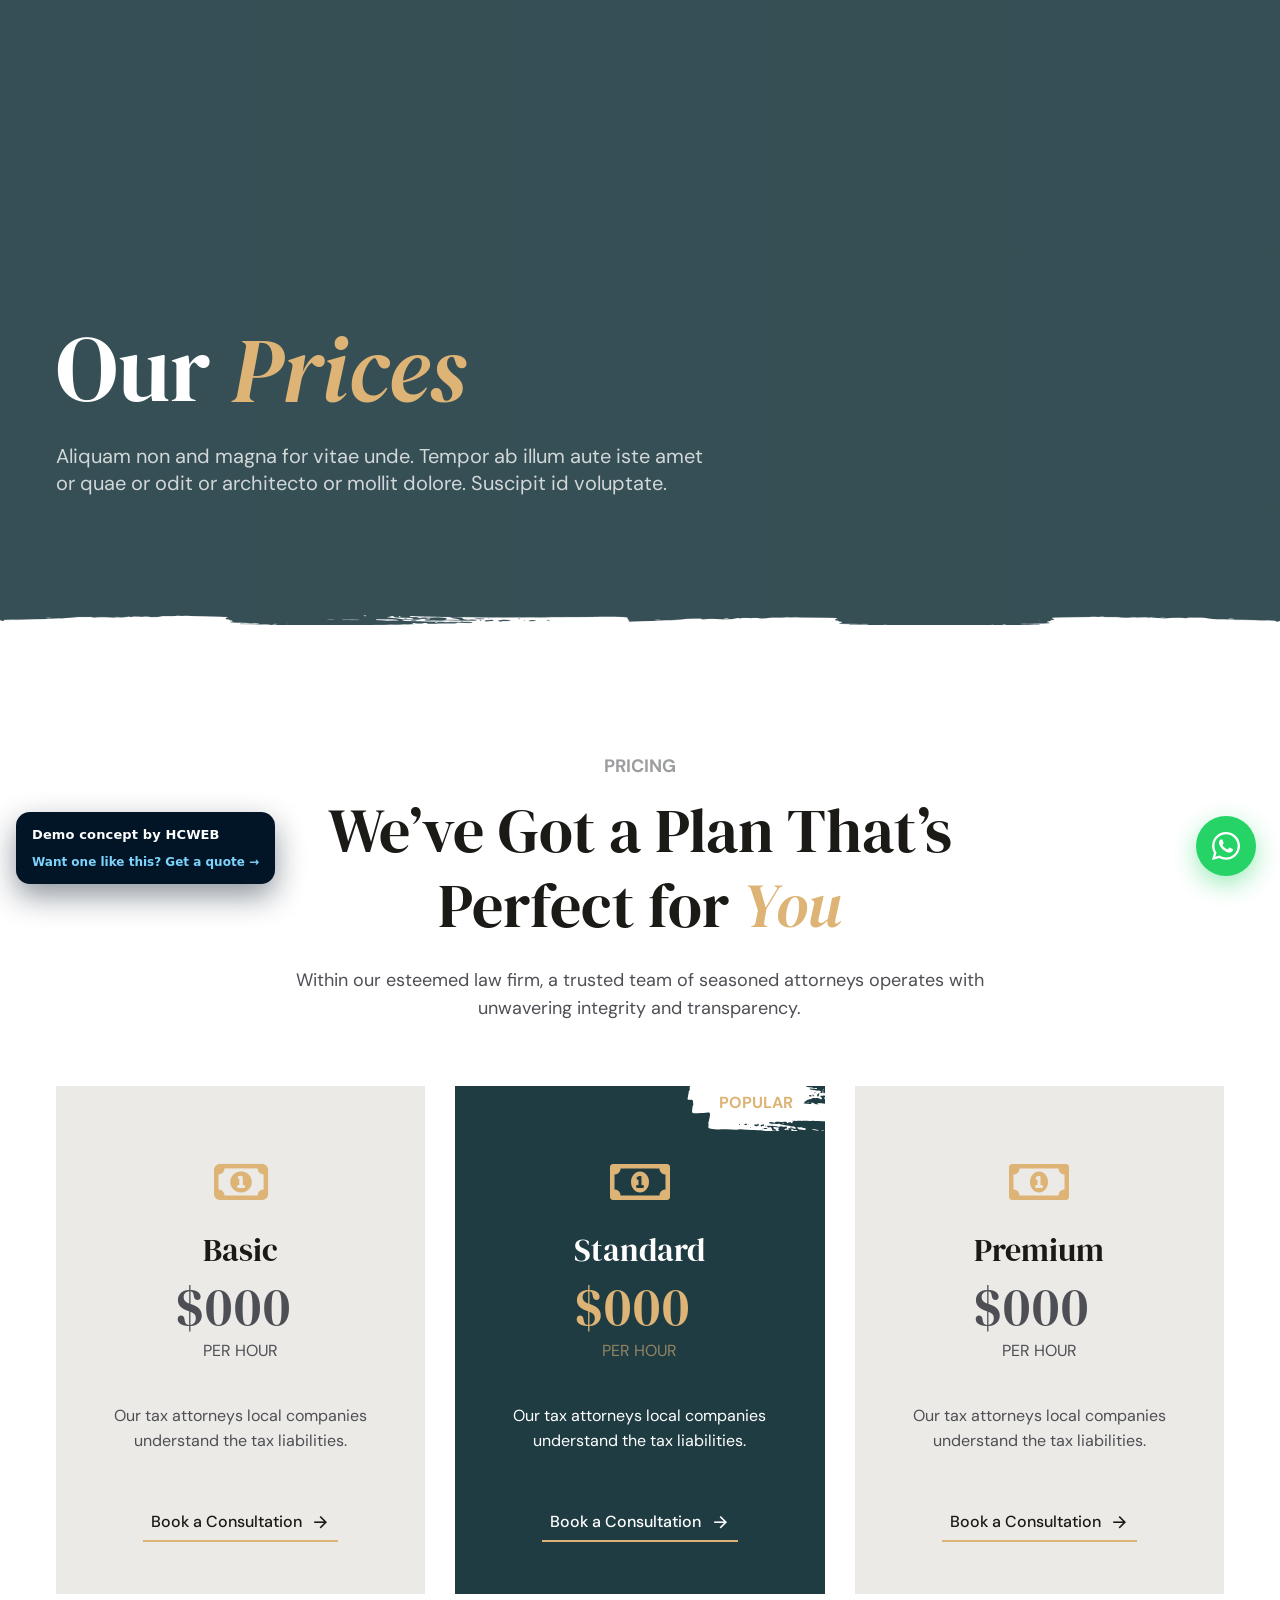
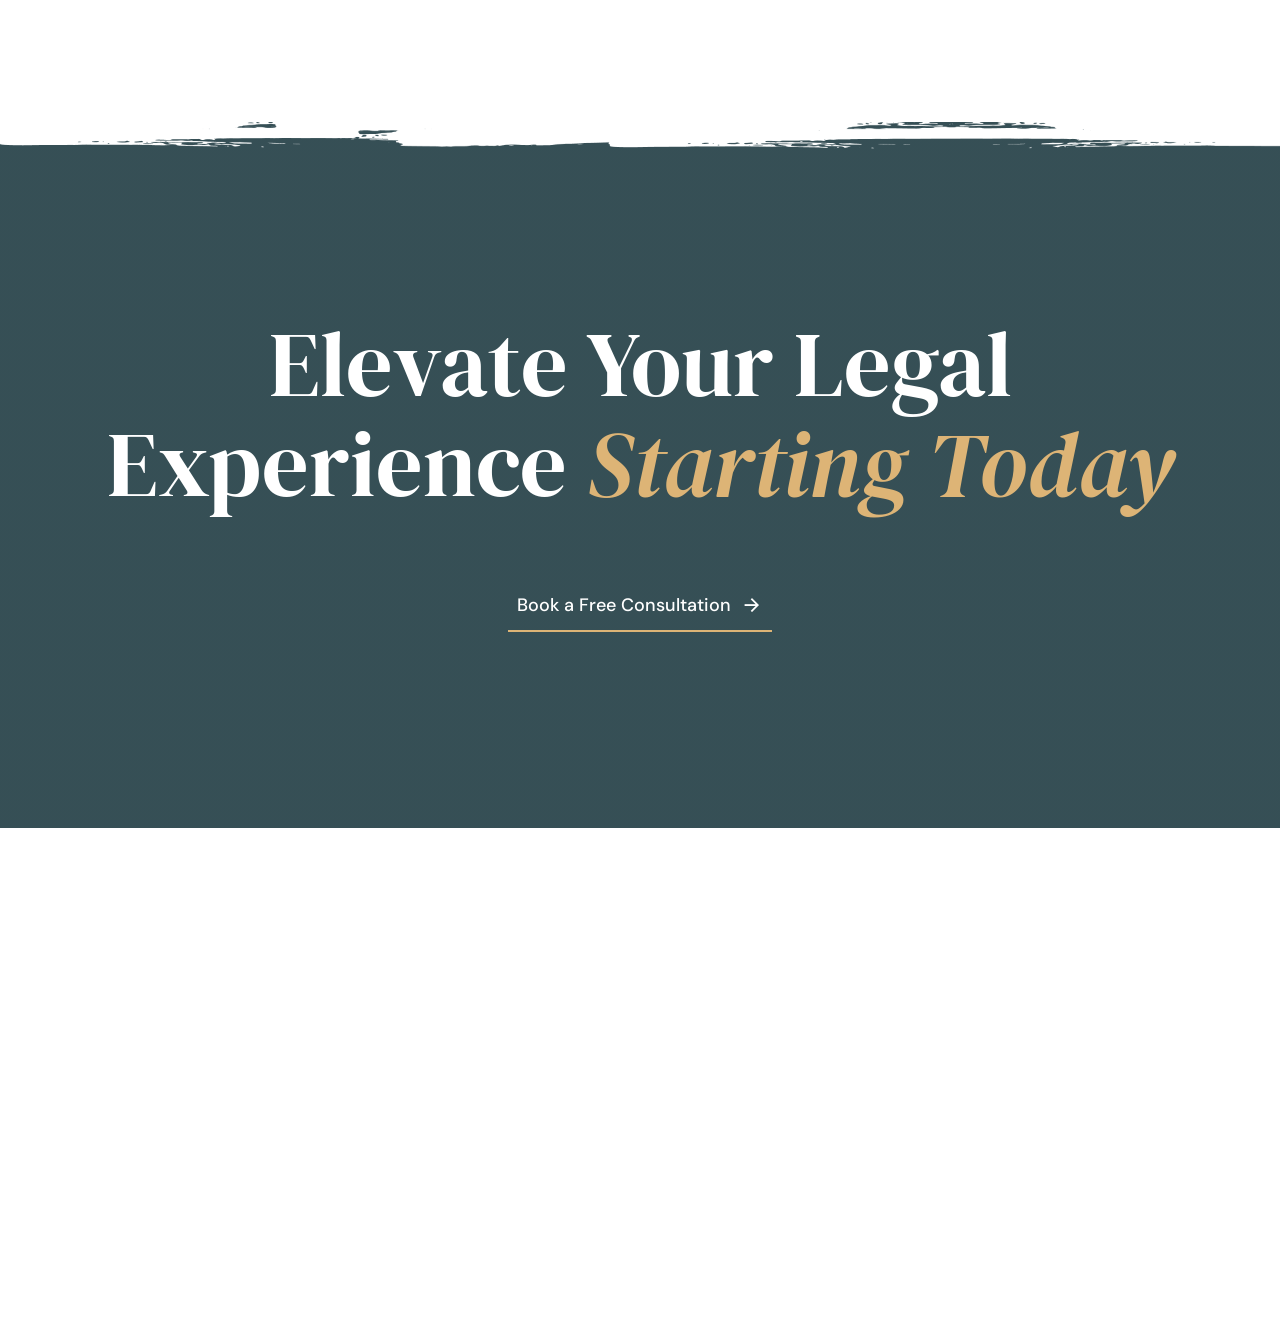
<file: demo-01/services/prices/index.html>
<!DOCTYPE html><html lang="en-US" data-bt-theme="Seiji 1.0.4"><head>
	<meta charset="utf-8">
<link rel="icon" href="data:image/svg+xml,<svg xmlns='http://www.w3.org/2000/svg' viewBox='0 0 100 100'><text y='.9em' font-size='90'>⚖️</text></svg>">
	<title>Prices – LawFirm</title>
<meta name="robots" content="max-image-preview:large">

<!-- Google Tag Manager for WordPress by gtm4wp.com -->
<script data-cfasync="false" data-pagespeed-no-defer="">
	var gtm4wp_datalayer_name = "dataLayer";
	var dataLayer = dataLayer || [];
</script>
<!-- End Google Tag Manager for WordPress by gtm4wp.com -->



<link rel="preconnect" href="https://fonts.googleapis.com"><link rel="preconnect" href="https://fonts.gstatic.com" crossorigin=""><style id="wp-img-auto-sizes-contain-inline-css">
img:is([sizes=auto i],[sizes^="auto," i]){contain-intrinsic-size:3000px 1500px}
/*# sourceURL=wp-img-auto-sizes-contain-inline-css */
</style>

<link rel="stylesheet" id="wc-blocks-style-css" href="../../wp-content/plugins/woocommerce/assets/client/blocks/wc-blocks~ff5b3f1a0d.css" media="all">

<style id="global-styles-inline-css">
:root{--wp--preset--aspect-ratio--square: 1;--wp--preset--aspect-ratio--4-3: 4/3;--wp--preset--aspect-ratio--3-4: 3/4;--wp--preset--aspect-ratio--3-2: 3/2;--wp--preset--aspect-ratio--2-3: 2/3;--wp--preset--aspect-ratio--16-9: 16/9;--wp--preset--aspect-ratio--9-16: 9/16;--wp--preset--color--black: #000000;--wp--preset--color--cyan-bluish-gray: #abb8c3;--wp--preset--color--white: #ffffff;--wp--preset--color--pale-pink: #f78da7;--wp--preset--color--vivid-red: #cf2e2e;--wp--preset--color--luminous-vivid-orange: #ff6900;--wp--preset--color--luminous-vivid-amber: #fcb900;--wp--preset--color--light-green-cyan: #7bdcb5;--wp--preset--color--vivid-green-cyan: #00d084;--wp--preset--color--pale-cyan-blue: #8ed1fc;--wp--preset--color--vivid-cyan-blue: #0693e3;--wp--preset--color--vivid-purple: #9b51e0;--wp--preset--gradient--vivid-cyan-blue-to-vivid-purple: linear-gradient(135deg,rgb(6,147,227) 0%,rgb(155,81,224) 100%);--wp--preset--gradient--light-green-cyan-to-vivid-green-cyan: linear-gradient(135deg,rgb(122,220,180) 0%,rgb(0,208,130) 100%);--wp--preset--gradient--luminous-vivid-amber-to-luminous-vivid-orange: linear-gradient(135deg,rgb(252,185,0) 0%,rgb(255,105,0) 100%);--wp--preset--gradient--luminous-vivid-orange-to-vivid-red: linear-gradient(135deg,rgb(255,105,0) 0%,rgb(207,46,46) 100%);--wp--preset--gradient--very-light-gray-to-cyan-bluish-gray: linear-gradient(135deg,rgb(238,238,238) 0%,rgb(169,184,195) 100%);--wp--preset--gradient--cool-to-warm-spectrum: linear-gradient(135deg,rgb(74,234,220) 0%,rgb(151,120,209) 20%,rgb(207,42,186) 40%,rgb(238,44,130) 60%,rgb(251,105,98) 80%,rgb(254,248,76) 100%);--wp--preset--gradient--blush-light-purple: linear-gradient(135deg,rgb(255,206,236) 0%,rgb(152,150,240) 100%);--wp--preset--gradient--blush-bordeaux: linear-gradient(135deg,rgb(254,205,165) 0%,rgb(254,45,45) 50%,rgb(107,0,62) 100%);--wp--preset--gradient--luminous-dusk: linear-gradient(135deg,rgb(255,203,112) 0%,rgb(199,81,192) 50%,rgb(65,88,208) 100%);--wp--preset--gradient--pale-ocean: linear-gradient(135deg,rgb(255,245,203) 0%,rgb(182,227,212) 50%,rgb(51,167,181) 100%);--wp--preset--gradient--electric-grass: linear-gradient(135deg,rgb(202,248,128) 0%,rgb(113,206,126) 100%);--wp--preset--gradient--midnight: linear-gradient(135deg,rgb(2,3,129) 0%,rgb(40,116,252) 100%);--wp--preset--font-size--small: 13px;--wp--preset--font-size--medium: 20px;--wp--preset--font-size--large: 36px;--wp--preset--font-size--x-large: 42px;--wp--preset--spacing--20: 0.44rem;--wp--preset--spacing--30: 0.67rem;--wp--preset--spacing--40: 1rem;--wp--preset--spacing--50: 1.5rem;--wp--preset--spacing--60: 2.25rem;--wp--preset--spacing--70: 3.38rem;--wp--preset--spacing--80: 5.06rem;--wp--preset--shadow--natural: 6px 6px 9px rgba(0, 0, 0, 0.2);--wp--preset--shadow--deep: 12px 12px 50px rgba(0, 0, 0, 0.4);--wp--preset--shadow--sharp: 6px 6px 0px rgba(0, 0, 0, 0.2);--wp--preset--shadow--outlined: 6px 6px 0px -3px rgb(255, 255, 255), 6px 6px rgb(0, 0, 0);--wp--preset--shadow--crisp: 6px 6px 0px rgb(0, 0, 0);}.wp-block-button{--wp--preset--dimension--25: 25%;--wp--preset--dimension--50: 50%;--wp--preset--dimension--75: 75%;--wp--preset--dimension--100: 100%;}:where(body) { margin: 0; }:where(.is-layout-flex){gap: 0.5em;}:where(.is-layout-grid){gap: 0.5em;}body .is-layout-flex{display: flex;}.is-layout-flex{flex-wrap: wrap;align-items: center;}.is-layout-flex > :is(*, div){margin: 0;}body .is-layout-grid{display: grid;}.is-layout-grid > :is(*, div){margin: 0;}body{padding-top: 0px;padding-right: 0px;padding-bottom: 0px;padding-left: 0px;}:root :where(.wp-element-button, .wp-block-button__link){background-color: #32373c;border-width: 0;color: #fff;font-family: inherit;font-size: inherit;font-style: inherit;font-weight: inherit;letter-spacing: inherit;line-height: inherit;padding-top: calc(0.667em + 2px);padding-right: calc(1.333em + 2px);padding-bottom: calc(0.667em + 2px);padding-left: calc(1.333em + 2px);text-decoration: none;text-transform: inherit;}.has-black-color{color: var(--wp--preset--color--black) !important;}.has-cyan-bluish-gray-color{color: var(--wp--preset--color--cyan-bluish-gray) !important;}.has-white-color{color: var(--wp--preset--color--white) !important;}.has-pale-pink-color{color: var(--wp--preset--color--pale-pink) !important;}.has-vivid-red-color{color: var(--wp--preset--color--vivid-red) !important;}.has-luminous-vivid-orange-color{color: var(--wp--preset--color--luminous-vivid-orange) !important;}.has-luminous-vivid-amber-color{color: var(--wp--preset--color--luminous-vivid-amber) !important;}.has-light-green-cyan-color{color: var(--wp--preset--color--light-green-cyan) !important;}.has-vivid-green-cyan-color{color: var(--wp--preset--color--vivid-green-cyan) !important;}.has-pale-cyan-blue-color{color: var(--wp--preset--color--pale-cyan-blue) !important;}.has-vivid-cyan-blue-color{color: var(--wp--preset--color--vivid-cyan-blue) !important;}.has-vivid-purple-color{color: var(--wp--preset--color--vivid-purple) !important;}.has-black-background-color{background-color: var(--wp--preset--color--black) !important;}.has-cyan-bluish-gray-background-color{background-color: var(--wp--preset--color--cyan-bluish-gray) !important;}.has-white-background-color{background-color: var(--wp--preset--color--white) !important;}.has-pale-pink-background-color{background-color: var(--wp--preset--color--pale-pink) !important;}.has-vivid-red-background-color{background-color: var(--wp--preset--color--vivid-red) !important;}.has-luminous-vivid-orange-background-color{background-color: var(--wp--preset--color--luminous-vivid-orange) !important;}.has-luminous-vivid-amber-background-color{background-color: var(--wp--preset--color--luminous-vivid-amber) !important;}.has-light-green-cyan-background-color{background-color: var(--wp--preset--color--light-green-cyan) !important;}.has-vivid-green-cyan-background-color{background-color: var(--wp--preset--color--vivid-green-cyan) !important;}.has-pale-cyan-blue-background-color{background-color: var(--wp--preset--color--pale-cyan-blue) !important;}.has-vivid-cyan-blue-background-color{background-color: var(--wp--preset--color--vivid-cyan-blue) !important;}.has-vivid-purple-background-color{background-color: var(--wp--preset--color--vivid-purple) !important;}.has-black-border-color{border-color: var(--wp--preset--color--black) !important;}.has-cyan-bluish-gray-border-color{border-color: var(--wp--preset--color--cyan-bluish-gray) !important;}.has-white-border-color{border-color: var(--wp--preset--color--white) !important;}.has-pale-pink-border-color{border-color: var(--wp--preset--color--pale-pink) !important;}.has-vivid-red-border-color{border-color: var(--wp--preset--color--vivid-red) !important;}.has-luminous-vivid-orange-border-color{border-color: var(--wp--preset--color--luminous-vivid-orange) !important;}.has-luminous-vivid-amber-border-color{border-color: var(--wp--preset--color--luminous-vivid-amber) !important;}.has-light-green-cyan-border-color{border-color: var(--wp--preset--color--light-green-cyan) !important;}.has-vivid-green-cyan-border-color{border-color: var(--wp--preset--color--vivid-green-cyan) !important;}.has-pale-cyan-blue-border-color{border-color: var(--wp--preset--color--pale-cyan-blue) !important;}.has-vivid-cyan-blue-border-color{border-color: var(--wp--preset--color--vivid-cyan-blue) !important;}.has-vivid-purple-border-color{border-color: var(--wp--preset--color--vivid-purple) !important;}.has-vivid-cyan-blue-to-vivid-purple-gradient-background{background: var(--wp--preset--gradient--vivid-cyan-blue-to-vivid-purple) !important;}.has-light-green-cyan-to-vivid-green-cyan-gradient-background{background: var(--wp--preset--gradient--light-green-cyan-to-vivid-green-cyan) !important;}.has-luminous-vivid-amber-to-luminous-vivid-orange-gradient-background{background: var(--wp--preset--gradient--luminous-vivid-amber-to-luminous-vivid-orange) !important;}.has-luminous-vivid-orange-to-vivid-red-gradient-background{background: var(--wp--preset--gradient--luminous-vivid-orange-to-vivid-red) !important;}.has-very-light-gray-to-cyan-bluish-gray-gradient-background{background: var(--wp--preset--gradient--very-light-gray-to-cyan-bluish-gray) !important;}.has-cool-to-warm-spectrum-gradient-background{background: var(--wp--preset--gradient--cool-to-warm-spectrum) !important;}.has-blush-light-purple-gradient-background{background: var(--wp--preset--gradient--blush-light-purple) !important;}.has-blush-bordeaux-gradient-background{background: var(--wp--preset--gradient--blush-bordeaux) !important;}.has-luminous-dusk-gradient-background{background: var(--wp--preset--gradient--luminous-dusk) !important;}.has-pale-ocean-gradient-background{background: var(--wp--preset--gradient--pale-ocean) !important;}.has-electric-grass-gradient-background{background: var(--wp--preset--gradient--electric-grass) !important;}.has-midnight-gradient-background{background: var(--wp--preset--gradient--midnight) !important;}.has-small-font-size{font-size: var(--wp--preset--font-size--small) !important;}.has-medium-font-size{font-size: var(--wp--preset--font-size--medium) !important;}.has-large-font-size{font-size: var(--wp--preset--font-size--large) !important;}.has-x-large-font-size{font-size: var(--wp--preset--font-size--x-large) !important;}
/*# sourceURL=global-styles-inline-css */
</style>

<link rel="stylesheet" id="bt_bb_content_elements-css" href="../../wp-content/plugins/bold-page-builder/css/front_end/content_elements.crush~74ba667530.css" media="all">
<link rel="stylesheet" id="woocommerce-layout-css" href="../../wp-content/plugins/woocommerce/assets/css/woocommerce-layout~fcbc6b0bc4.css" media="all">
<link rel="stylesheet" id="woocommerce-smallscreen-css" href="../../wp-content/plugins/woocommerce/assets/css/woocommerce-smallscreen~fcbc6b0bc4.css" media="only screen and (max-width: 768px)">
<link rel="stylesheet" id="woocommerce-general-css" href="../../wp-content/plugins/woocommerce/assets/css/woocommerce~fcbc6b0bc4.css" media="all">
<style id="woocommerce-inline-inline-css">
.woocommerce form .form-row .required { visibility: visible; }
/*# sourceURL=woocommerce-inline-inline-css */
</style>
<link rel="stylesheet" id="seiji-style-css" href="../../wp-content/themes/seiji/style~9a3250c132.css" media="all">
<style id="seiji-style-inline-css">
@font-face{ font-family:"Essential";src:url("../../wp-content/themes/seiji/framework/assets/icon-sets/Essential/Essential.woff")format("woff"),url("../../wp-content/themes/seiji/framework/assets/icon-sets/Essential/Essential.ttf")format("truetype"); } *[data-ico-essential]:before{ font-family:Essential;content:attr(data-ico-essential); } @font-face{ font-family:"FontAwesome5Brands";src:url("../../wp-content/themes/seiji/framework/assets/icon-sets/FontAwesome5Brands/FontAwesome5Brands.woff2")format("woff2"),url("../../wp-content/themes/seiji/framework/assets/icon-sets/FontAwesome5Brands/FontAwesome5Brands.woff")format("woff"); } *[data-ico-fontawesome5brands]:before{ font-family:FontAwesome5Brands;content:attr(data-ico-fontawesome5brands); } @font-face{ font-family:"FontAwesome5Regular";src:url("../../wp-content/themes/seiji/framework/assets/icon-sets/FontAwesome5Regular/FontAwesome5Regular.woff2")format("woff2"),url("../../wp-content/themes/seiji/framework/assets/icon-sets/FontAwesome5Regular/FontAwesome5Regular.woff")format("woff"); } *[data-ico-fontawesome5regular]:before{ font-family:FontAwesome5Regular;content:attr(data-ico-fontawesome5regular); } @font-face{ font-family:"FontAwesome5Solid";src:url("../../wp-content/themes/seiji/framework/assets/icon-sets/FontAwesome5Solid/FontAwesome5Solid.woff2")format("woff2"),url("../../wp-content/themes/seiji/framework/assets/icon-sets/FontAwesome5Solid/FontAwesome5Solid.woff")format("woff"); } *[data-ico-fontawesome5solid]:before{ font-family:FontAwesome5Solid;content:attr(data-ico-fontawesome5solid); } @font-face{ font-family:"FontAwesome6Brands";src:url("../../wp-content/themes/seiji/framework/assets/icon-sets/FontAwesome6Brands/FontAwesome6Brands.woff2")format("woff2"),url("../../wp-content/themes/seiji/framework/assets/icon-sets/FontAwesome6Brands/FontAwesome6Brands.woff")format("woff"),url("../../wp-content/themes/seiji/framework/assets/icon-sets/FontAwesome6Brands/FontAwesome6Brands.ttf")format("truetype"); } *[data-ico-fontawesome6brands]:before{ font-family:FontAwesome6Brands;content:attr(data-ico-fontawesome6brands); } @font-face{ font-family:"FontAwesome6Regular";src:url("../../wp-content/themes/seiji/framework/assets/icon-sets/FontAwesome6Regular/FontAwesome6Regular.woff2")format("woff2"),url("../../wp-content/themes/seiji/framework/assets/icon-sets/FontAwesome6Regular/FontAwesome6Regular.woff")format("woff"),url("../../wp-content/themes/seiji/framework/assets/icon-sets/FontAwesome6Regular/FontAwesome6Regular.ttf")format("truetype"); } *[data-ico-fontawesome6regular]:before{ font-family:FontAwesome6Regular;content:attr(data-ico-fontawesome6regular); } @font-face{ font-family:"FontAwesome6Solid";src:url("../../wp-content/themes/seiji/framework/assets/icon-sets/FontAwesome6Solid/FontAwesome6Solid.woff2")format("woff2"),url("../../wp-content/themes/seiji/framework/assets/icon-sets/FontAwesome6Solid/FontAwesome6Solid.woff")format("woff"),url("../../wp-content/themes/seiji/framework/assets/icon-sets/FontAwesome6Solid/FontAwesome6Solid.ttf")format("truetype"); } *[data-ico-fontawesome6solid]:before{ font-family:FontAwesome6Solid;content:attr(data-ico-fontawesome6solid); } @font-face{ font-family:"Icon7Stroke";src:url("../../wp-content/themes/seiji/framework/assets/icon-sets/Icon7Stroke/Icon7Stroke.woff2")format("woff2"),url("../../wp-content/themes/seiji/framework/assets/icon-sets/Icon7Stroke/Icon7Stroke.woff")format("woff"),url("../../wp-content/themes/seiji/framework/assets/icon-sets/Icon7Stroke/Icon7Stroke.ttf")format("truetype"); } *[data-ico-icon7stroke]:before{ font-family:Icon7Stroke;content:attr(data-ico-icon7stroke); } @font-face{ font-family:"Material";src:url("../../wp-content/themes/seiji/assets/icon-sets/Material/Material.woff")format("woff"),url("../../wp-content/themes/seiji/assets/icon-sets/Material/Material.ttf")format("truetype"); } *[data-ico-material]:before{ font-family:Material;content:attr(data-ico-material); } @font-face{ font-family:"Phosphor";src:url("../../wp-content/themes/seiji/assets/icon-sets/Phosphor/Phosphor.woff")format("woff"),url("../../wp-content/themes/seiji/assets/icon-sets/Phosphor/Phosphor.ttf")format("truetype"); } *[data-ico-phosphor]:before{ font-family:Phosphor;content:attr(data-ico-phosphor); } @font-face{ font-family:"Remixicon";src:url("../../wp-content/themes/seiji/assets/icon-sets/Remixicon/Remixicon.woff")format("woff"),url("../../wp-content/themes/seiji/assets/icon-sets/Remixicon/Remixicon.ttf")format("truetype"); } *[data-ico-remixicon]:before{ font-family:Remixicon;content:attr(data-ico-remixicon); }
/*# sourceURL=seiji-style-inline-css */
</style>
<script data-wp-strategy="defer" id="jquery-core-js" src="../../wp-includes/js/jquery/jquery.min~987b483024.js"></script>
<script data-wp-strategy="defer" defer="" id="wc-jquery-blockui-js" src="../../wp-content/plugins/woocommerce/assets/js/jquery-blockui/jquery.blockUI.min~0e81c06c33.js"></script>
<script id="wc-add-to-cart-js-extra">
var wc_add_to_cart_params = {"ajax_url":"/demo-01/wp-admin/admin-ajax.php","wc_ajax_url":"/demo-01/?wc-ajax=%%endpoint%%","i18n_view_cart":"View cart","cart_url":"https://seiji.bold-themes.com/demo-01/shop/cart/","is_cart":"","cart_redirect_after_add":"no"};
//# sourceURL=wc-add-to-cart-js-extra
</script>
<script data-wp-strategy="defer" defer="" id="wc-add-to-cart-js" src="../../wp-content/plugins/woocommerce/assets/js/frontend/add-to-cart.min~fcbc6b0bc4.js"></script>
<script data-wp-strategy="defer" defer="" id="wc-js-cookie-js" src="../../wp-content/plugins/woocommerce/assets/js/js-cookie/js.cookie.min~692017c0af.js"></script>
<script id="woocommerce-js-extra">
var woocommerce_params = {"ajax_url":"/demo-01/wp-admin/admin-ajax.php","wc_ajax_url":"/demo-01/?wc-ajax=%%endpoint%%","i18n_password_show":"Show password","i18n_password_hide":"Hide password"};
//# sourceURL=woocommerce-js-extra
</script>
<script data-wp-strategy="defer" defer="" id="woocommerce-js" src="../../wp-content/plugins/woocommerce/assets/js/frontend/woocommerce.min~fcbc6b0bc4.js"></script>
<script id="boldthemes-text-strings-js-extra">
var boldthemes_text_strings = {"override_alert":"This page/post is using Override Global Settings. Some options might not work as expected."};
//# sourceURL=boldthemes-text-strings-js-extra
</script>
<link rel="alternate" title="JSON" type="application/json" href="https://seiji.bold-themes.com/demo-01/wp-json/wp/v2/pages/2303">
<meta name="generator" content="WordPress 7.1">
<meta name="generator" content="WooCommerce 11.0.1">


				<script>
				// Select the node that will be observed for mutations
				const targetNode = document.documentElement;

				// Options for the observer (which mutations to observe)
				const config = { attributes: false, childList: true, subtree: false };
				
				var bold_timeline_item_button_done = false;
				var css_override_item_done = false;
				var css_override_group_done = false;
				var css_override_container_done = false;

				// Callback function to execute when mutations are observed
				const callback = function( mutationsList, observer ) {
					var i;
					for ( i = 0; i < mutationsList.length; i++ ) {
						if ( mutationsList[ i ].type === 'childList' ) {
							if ( typeof jQuery !== 'undefined' && jQuery( '.bold_timeline_item_button' ).length > 0 && ! bold_timeline_item_button_done ) {
								bold_timeline_item_button_done = true;
								jQuery( '.bold_timeline_item_button' ).each( function() {
									var css_override = jQuery( this ).data( 'css-override' );
									if ( css_override != '' ) {
										var id = jQuery( this ).attr( 'id' );
										css_override = css_override.replace( /(\.bold_timeline_item_button)([\.\{\s])/g, '.bold_timeline_item_button#' + id + '$2' );
										var head = document.getElementsByTagName( 'head' )[0];
										var style = document.createElement( 'style' );
										style.appendChild( document.createTextNode( css_override ) );
										head.appendChild( style );
									}
								});
							}
							if ( typeof jQuery !== 'undefined' && jQuery( '.bold_timeline_item' ).length > 0 && ! css_override_item_done ) {
								css_override_item_done = true;
								jQuery( '.bold_timeline_item' ).each( function() {
									var css_override = jQuery( this ).data( 'css-override' );
									if ( css_override != '' ) {
										var id = jQuery( this ).attr( 'id' );
										css_override = css_override.replace( /(\.bold_timeline_item)([\.\{\s])/g, '.bold_timeline_item#' + id + '$2' );
										var head = document.getElementsByTagName( 'head' )[0];
										var style = document.createElement( 'style' );
										style.appendChild( document.createTextNode( css_override ) );
										head.appendChild( style );
									}
								});
							}
							if ( typeof jQuery !== 'undefined' && jQuery( '.bold_timeline_group' ).length > 0 && ! css_override_group_done ) {
								css_override_group_done = true;
								jQuery( '.bold_timeline_group' ).each( function() {
									var css_override = jQuery( this ).data( 'css-override' );
									if ( css_override != '' ) {
										var id = jQuery( this ).attr( 'id' );
										css_override = css_override.replace( /(\.bold_timeline_group)([\.\{\s])/g, '.bold_timeline_group#' + id + '$2' );
										var head = document.getElementsByTagName( 'head' )[0];
										var style = document.createElement( 'style' );
										style.appendChild( document.createTextNode( css_override ) );
										head.appendChild( style );
									}
								});
							}
							if ( typeof jQuery !== 'undefined' && jQuery( '.bold_timeline_container' ).length > 0 && ! css_override_container_done ) {
								css_override_container_done = true;
								jQuery( '.bold_timeline_container' ).each( function() {
									var css_override = jQuery( this ).data( 'css-override' );
									if ( css_override != '' ) {
										var id = jQuery( this ).attr( 'id' );
										css_override = css_override.replace( /(\.bold_timeline_container)([\.\{\s])/g, '#' + id + '$2' );
										var head = document.getElementsByTagName( 'head' )[0];
										var style = document.createElement( 'style' );
										style.appendChild( document.createTextNode( css_override ) );
										head.appendChild( style );
									}
								});
							}
						}
					}
				};

				// Create an observer instance linked to the callback function
				const observer = new MutationObserver(callback);

				// Start observing the target node for configured mutations
				observer.observe(targetNode, config);

				// Later, you can stop observing
				document.addEventListener( 'DOMContentLoaded', function() { observer.disconnect(); }, false );

				</script>
			
<!-- Google Tag Manager for WordPress by gtm4wp.com -->
<!-- GTM Container placement set to automatic -->
<script data-cfasync="false" data-pagespeed-no-defer="">
	var dataLayer_content = {"pagePostType":"page","pagePostType2":"single-page","pagePostAuthor":"BoldThemes"};
	dataLayer.push( dataLayer_content );
</script>
<script data-cfasync="false" data-pagespeed-no-defer="">
(function(w,d,s,l,i){w[l]=w[l]||[];w[l].push({'gtm.start':
new Date().getTime(),event:'gtm.js'});var f=d.getElementsByTagName(s)[0],
j=d.createElement(s),dl=l!='dataLayer'?'&l='+l:'';j.async=true;/* instant: GTM disabled for static speed */f.parentNode.insertBefore(j,f);
})(window,document,'script','dataLayer','GTM-WRP9RR69');
</script>
<!-- End Google Tag Manager for WordPress by gtm4wp.com -->	<noscript><style>.woocommerce-product-gallery{ opacity: 1 !important; }</style></noscript>
	


<meta name="msapplication-TileImage" content="https://seiji.bold-themes.com/demo-01/wp-content/uploads/sites/2/2024/04/cropped-seiji_favicon-300x300.png">
<style id="wp-custom-css">
.bt_bb_section, .site-footer {
  content-visibility: auto;
  contain-intrinsic-size: auto 500px;
}

</style>
	<script>
		var bt_bb_update_res = function() {
			var width = Math.max( document.documentElement.clientWidth, window.innerWidth || 0 );
			window.bt_bb_res = 'xxl';
			if ( width <= 1400 ) window.bt_bb_res = 'xl';
			if ( width <= 1200 ) window.bt_bb_res = 'lg';
			if ( width <= 992) window.bt_bb_res = 'md';
			if ( width <= 768 ) window.bt_bb_res = 'sm';
			if ( width <= 480 ) window.bt_bb_res = 'xs';
			document.documentElement.setAttribute( 'data-bt_bb_screen_resolution', window.bt_bb_res ); // used in CSS
		}
		bt_bb_update_res();
		var bt_bb_observer = new MutationObserver(function( mutations ) {
			for ( var i = 0; i < mutations.length; i++ ) {
				var nodes = mutations[ i ].addedNodes;
				for ( var j = 0; j < nodes.length; j++ ) {
					var node = nodes[ j ];
					// Only process element nodes
					if ( 1 === node.nodeType ) {
						// Check if element or its children have override classes
						if ( ( node.hasAttribute && node.hasAttribute( 'data-bt-override-class' ) ) || ( node.querySelector && node.querySelector( '[data-bt-override-class]' ) ) ) {
							
							[ ...node.querySelectorAll( '[data-bt-override-class]' ),
							...( node.matches( '[data-bt-override-class]' ) ? [ node ] : [] ) ].forEach(function( element ) {
								// Get the attribute value
								let override_classes = JSON.parse( element.getAttribute( 'data-bt-override-class' ) );
								
								for ( let prefix in override_classes ) {
									let new_class;
									if ( override_classes[ prefix ][ window.bt_bb_res ] !== undefined ) {
										new_class = prefix + override_classes[ prefix ][ window.bt_bb_res ];
									} else {
										new_class = prefix + override_classes[ prefix ]['def'];
									}
									
									// Remove the current class
									element.classList.remove( ...( override_classes[ prefix ]['current_class'] || '' ).split( /\s+/ ).filter( Boolean ) );

									// Add the new class
									element.classList.add( ...( new_class || '' ).split( /\s+/ ).filter( Boolean ) );
			
									// Update the current_class
									override_classes[ prefix ]['current_class'] = new_class;
								}
								
								// Store the updated data back to the attribute
								element.setAttribute( 'data-bt-override-class', JSON.stringify( override_classes ) );
							} );
							
						}
					}
				}
			}
		} );
		
		// Start observing
		bt_bb_observer.observe( document.documentElement, {
			childList: true,
			subtree: true
		} );
		
		// Cancel observer when ready
		var bt_bb_cancel_observer = function() {
			if ( 'interactive' === document.readyState || 'complete' === document.readyState ) {
				bt_bb_observer.disconnect();
				document.removeEventListener( 'readystatechange', bt_bb_cancel_observer );
			}
		};
		
		document.addEventListener( 'readystatechange', bt_bb_cancel_observer );
	</script>
	<script>window.bt_bb_preview = false</script><script>window.bt_bb_fe_preview = false</script><script>window.bt_bb_custom_elements = false;</script>			<meta charset="utf-8">
		<meta name="viewport" content="width=device-width, initial-scale=1">
		<!--meta name="viewport" content="width=device-width, initial-scale=1, maximum-scale=1, user-scalable=no"-->
		<meta name="mobile-web-app-capable" content="yes">
		<meta name="apple-mobile-web-app-capable" content="yes">
		<link rel="profile" href="https://gmpg.org/xfn/11">
<style id="bt-widget-additional-front-inline-css">
#boldthemes_icon_widget-4 { --widget-sticky-primary-color: var(--light-color); --widget-sticky-secondary-color: var(--alternate-color); }

#boldthemes_icon_widget-6 { --widget-sticky-primary-color: var(--light-color); --widget-sticky-secondary-color: var(--alternate-color); }

#boldthemes_icon_widget-7 { --widget-sticky-primary-color: var(--light-color); --widget-sticky-secondary-color: var(--alternate-color); }

/*# sourceURL=bt-widget-additional-front-inline-css */
</style>
<link rel="stylesheet" id="bt_bb_slick-css" href="../../wp-content/plugins/bold-page-builder/slick/slick~74ba667530.css" onload="this.media='all'" media="print"><link rel="stylesheet" id="contact-form-7-css" href="../../wp-content/plugins/contact-form-7/includes/css/styles~8ca66f4642.css" onload="this.media='all'" media="print"><link rel="stylesheet" id="boldthemes-fonts-css" href="../../../_wp_snapshot/external/fonts.googleapis.com/css2~ec322bc2e3.css" onload="this.media='all'" media="print"><link rel="stylesheet" id="bold-timeline-css" href="../../wp-content/plugins/bold-timeline-lite/style~864219216f.css" onload="this.media='all'" media="print"><link rel="stylesheet" id="bt_cc_style-css" href="../../wp-content/plugins/bt_cost_calculator/style.min~864219216f.css" onload="this.media='all'" media="print">
<style id="instant-no-animations">
/* instant-load: kill all animations/transitions */
*,*::before,*::after{animation:none!important;animation-duration:.01ms!important;animation-delay:0s!important;transition:none!important;transition-duration:.01ms!important;transition-delay:0s!important;scroll-behavior:auto!important;caret-color:auto!important}
.bt_bb_animation_fade_in,.bt_bb_animation_move_up,.bt_bb_animation_move_down,.bt_bb_animation_move_left,.bt_bb_animation_move_right,.bt_bb_animation_zoom_in,.bt_bb_animation_zoom_out,.bt_bb_animation_fade_in_move_up,.bt_bb_animation_fade_in_move_down{opacity:1!important;transform:none!important}
.animate,.animated{opacity:1!important;transform:none!important;transition:none!important}
.bt_bb_column[class*=bt_bb_animation]{opacity:1!important;transform:none!important}
.slick-track,.slick-list,.slick-slide{transform:none!important;transition:none!important}
.bt_bb_content_slider .slick-slide{opacity:1!important}
.bt_bb_background_image_holder,.bt_bb_parallax,.bt_bb_section[class*=parallax]{transform:none!important;background-attachment:scroll!important;will-change:auto!important}
.btPreloader,.bt_bb_preloader,.preloader,#preloader,.loader{display:none!important;visibility:hidden!important}
img{content-visibility:auto}
</style></head>

<body class="wp-singular page-template-default page page-id-2303 page-child parent-pageid-1784 wp-embed-responsive wp-theme-seiji theme-seiji bt_bb_plugin_active bt_bb_fe_preview_toggle woocommerce-no-js bt-header-responsive-active bt-sidebar-responsive-active bt-sticky-header-inactive line-opacity- line-height- sticky-line-opacity- display-branding-text- branding-text-html-tag-p template-color-scheme-10 sidebar-position-none sidebar-sticky- content-width-wide header-width-boxed-boxed-1400 footer-width-wide-boxed-1400 enable-sticky-1 sticky-style-classic sticky-header-width-wide-boxed-1400 primary-menu-position-logo-right primary-menu-reverse-menu-levels-1 responsive-logo-position-left responsive-trigger-position-right enable-preloader- preloader-color-scheme-0 preloader-transition-fade preloader-animation-sqare header-position-above default-headline-height-none default-headline-color-scheme-7 default-headline-size-huge default-headline-h-tag-h2 default-headline-width-wide-boxed-1400 default-headline-parallax-slow default-headline-overlay-alternate-80 default-headline-alignment-inherit button-shape-square button-style-underline button-color-scheme-3 top-bar-color-scheme-9 site-branding-bar-color-scheme-11 sticky-site-branding-bar-color-scheme-10 menu-bar-color-scheme-12 sticky-menu-bar-color-scheme-11 menu-hover-color-scheme-1 menu-dropdown-color-scheme-10 menu-dropdown-hover-color-scheme-1 responsive-sticky-header-color-scheme-10 responsive-header-color-scheme-11 responsive-menu-color-scheme-10 responsive-menu-position-full-screen blog-list-view-standard blog-list-headline-size-normal blog-list-show-excerpt-2-lines blog-single-view-standard blog-single-about-author-style-none blog-single-headline-size-medium pf-list-view-columns pf-list-headline-size-normal pf-list-show-excerpt-2-lines pf-list-load-animation-fade-in-move-up pf-single-view-standard pf-single-about-author-style-none pf-single-headline-size-normal search-list-headline-size-normal search-list-show-excerpt-none error-404-color-scheme-10 footer-widgets-color-scheme-3 blog-list-load-animation-fade-in-move-up shop-button-style-filled shop-button-color-scheme-0 shop-list-button-color-scheme-0 shop-list-headline-size-small shop-single-headline-size-normal sidebar-headline-size-small" data-header-responsive-breakpoint="1024" data-sidebar-responsive-breakpoint="1024" data-sticky-header-scroll-breakpoint="0" data-copy-to-clipboard-ok="Copied current url to clipboard " data-copy-to-clipboard-notok="Error. Could not copy current url" style="--page-primary-color:var(--dark-color);--page-secondary-color:var(--light-color);--button-primary-color:var(--light-color);--button-secondary-color:var(--accent-color);  --accent-color:#DDB476; --alternate-color:#203C43; --logo-height:80px; --sticky-logo-height:80px; --responsive-logo-height:80px; --responsive-sticky-logo-height:60px; --responsive-menu-logo-height:200px; --sidebar-width:25%; --sidebar-sticky-top-position:20px; --responsive-menu-max-width:320px; --body-font:DM Sans; --body-font-weight:normal; --body-text-transform:none; --body-font-style:none; --heading-font:DM Serif Display; --heading-font-weight:normal; --heading-text-transform:none; --heading-font-style:none; --heading-letter-spacing:0px; --supertitle-font:DM Sans; --supertitle-font-weight:700; --supertitle-text-transform:uppercase; --supertitle-font-style:none; --supertitle-letter-spacing:0px; --subtitle-font:DM Sans ; --subtitle-font-weight:normal; --subtitle-text-transform:none; --subtitle-font-style:none; --subtitle-letter-spacing:0px; --menu-font:DM Sans; --menu-first-level-font-weight:normal; --menu-first-level-text-transform:none; --menu-other-levels-font-weight:normal; --menu-other-levels-text-transform:none; --button-font:DM Sans; --button-font-weight:500; --button-text-transform:none; --button-font-style:none; --button-letter-spacing:0px;">


<!-- GTM Container placement set to automatic -->
<!-- Google Tag Manager (noscript) -->
				<noscript><iframe loading="lazy" src="https://www.googletagmanager.com/ns.html?id=GTM-WRP9RR69" height="0" width="0" style="display:none;visibility:hidden" aria-hidden="true"></iframe></noscript>
<!-- End Google Tag Manager (noscript) -->    <script>
        var header_responsive_breakpoint = parseInt(document.body.getAttribute('data-header-responsive-breakpoint'));
        var sidebar_responsive_breakpoint = parseInt(document.body.getAttribute('data-sidebar-responsive-breakpoint'));
        var windowWidth = window.innerWidth;
        /* Show/hide responsive header */
        if (header_responsive_breakpoint > 0) {
            if (windowWidth < header_responsive_breakpoint) {
                if (!document.body.classList.contains('bt-header-responsive-active')) {
                    document.body.classList.add('bt-header-responsive-active');
                    document.body.classList.remove('bt-header-responsive-inactive');
                    boldthemes_requestTimeout(boldthemes_responsive_header_add_active_class, 200);
                }
            } else {
                if (!document.body.classList.contains('bt-header-responsive-inactive')) {
                    document.body.classList.remove('bt-header-responsive-active', 'bt-header-responsive-ready');
                    document.body.classList.add('bt-header-responsive-inactive');
                }
            }
        }
        /* Move sidebar */
        if (sidebar_responsive_breakpoint > 0) {
            if (windowWidth < sidebar_responsive_breakpoint && sidebar_responsive_breakpoint > 0) {
                if (!document.body.classList.contains('bt-sidebar-responsive-active')) {
                    document.body.classList.add('bt-sidebar-responsive-active');
                    document.body.classList.remove('bt-sidebar-responsive-inactive');
                }
            } else {
                if (!document.body.classList.contains('bt-sidebar-responsive-inactive')) {
                    document.body.classList.remove('bt-sidebar-responsive-active');
                    document.body.classList.add('bt-sidebar-responsive-inactive');
                }
            }
        }
    </script>

<div id="page" class="site">
	<a class="skip-link screen-reader-text" href="#primary">Skip to content</a>
	
	<header id="masthead" class="site-header" style="--responsive-menu-primary-color:var(--dark-color);--responsive-menu-secondary-color:var(--light-color);">
				<div class="site-branding" style="--primary-color:var(--light-color);--secondary-color:var(--transparent-color);--sticky-primary-color:var(--dark-color);--sticky-secondary-color:var(--light-color);">
			<div class="site-branding-inner">
				<div class="site-branding-logo-text">
					<div class="site-branding-logo">
						<a href="../../../index.html" class="logo"><img width="267" height="250" src="../../wp-content/uploads/sites/2/2019/02/logo_white.png" class="logo-img" alt="" decoding="async" fetchpriority="high"></a><a href="../../../index.html" class="sticky-logo"><img width="267" height="250" src="../../wp-content/uploads/sites/2/2019/02/logo_black.png" class="sticky-logo-img" alt="" decoding="async"></a><a href="../../../index.html" class="responsive-menu-logo"><img loading="lazy" decoding="async" width="267" height="250" src="../../wp-content/uploads/sites/2/2019/02/logo_black.png" class="responsive-menu-logo-img" alt="" decoding="async"></a>					</div><!-- .site-branding-logo -->
									</div><!-- .site-branding-logo-text -->
												<div id="site-navigation" class="main-navigation main-navigation-logo-area" style="--primary-color:var(--dark-color);--secondary-color:var(--transparent-color);--sticky-primary-color:var(--light-color);--sticky-secondary-color:var(--transparent-color);--hover-primary-color:var(--accent-color);--hover-secondary-color:var(--light-color);--dropdown-primary-color:var(--dark-color);--dropdown-secondary-color:var(--light-color);--dropdown-hover-primary-color:var(--accent-color);--dropdown-hover-secondary-color:var(--light-color);">
					<!--button class="menu-toggle" aria-controls="primary-menu" aria-expanded="false">Primary Menu</button-->
					<nav class="menu-primary-menu-container" aria-label="navigation"><ul id="primary-menu" class="main-navigation-menu"><li id="menu-item-1793" class="menu-item menu-item-type-post_type menu-item-object-page menu-item-home  menu-item-1793"><a href="../../../index.html">Home</a>

</li>
<li id="menu-item-43" class="menu-item menu-item-type-post_type menu-item-object-page  menu-item-43"><a href="../../about/index.html">About</a>

</li>
<li id="menu-item-1788" class="menu-item menu-item-type-post_type menu-item-object-page current-page-ancestor current-menu-ancestor current-menu-parent current_page_parent current_page_ancestor menu-item-has-children menu-item-1788"><a href="../index.html">Services</a>
<ul class="sub-menu">
	<li id="menu-item-1886" class="menu-item menu-item-type-post_type menu-item-object-page current-page-ancestor menu-item-1886"><a href="../index.html">Services</a></li>
	<li id="menu-item-1789" class="menu-item menu-item-type-post_type menu-item-object-page menu-item-1789"><a href="../single-service/index.html">Single Service</a></li>
	<li id="menu-item-2308" class="menu-item menu-item-type-post_type menu-item-object-page current-menu-item page_item page-item-2303 current_page_item menu-item-2308"><a href="./index.html" aria-current="page">Prices</a></li>
	<li id="menu-item-2689" class="menu-item menu-item-type-post_type menu-item-object-page menu-item-2689"><a href="../get-quote/index.html">Get Quote</a></li>
</ul>
</li>


</ul></nav>										<div class="site-navigation-widgets">
						<div class="widget_boldthemes_icon_widget" id="boldthemes_icon_widget-4"><div class="bt_bb_icon  bt_bb_has_widget_sticky_color_scheme bt_bb_color_scheme_5 bt_bb_style_filled bt_bb_size_xsmall bt_bb_shape_circle bt_bb_target_blank bt_bb_text_empty bt_bb_align_inherit" style="; --primary-color:var(--alternate-color); --secondary-color:var(--light-color);" data-bt-override-class="{}"><a href="#" target="_blank" data-ico-remixicon="" class="bt_bb_icon_holder"></a></div></div><div class="widget_boldthemes_icon_widget" id="boldthemes_icon_widget-6"><div class="bt_bb_icon  bt_bb_has_widget_sticky_color_scheme bt_bb_color_scheme_5 bt_bb_style_filled bt_bb_size_xsmall bt_bb_shape_circle bt_bb_target_blank bt_bb_text_empty bt_bb_align_inherit" style="; --primary-color:var(--alternate-color); --secondary-color:var(--light-color);" data-bt-override-class="{}"><a href="#" target="_blank" data-ico-remixicon="" class="bt_bb_icon_holder"></a></div></div><div class="widget_boldthemes_icon_widget" id="boldthemes_icon_widget-7"><div class="bt_bb_icon  bt_bb_has_widget_sticky_color_scheme bt_bb_color_scheme_5 bt_bb_style_filled bt_bb_size_xsmall bt_bb_shape_circle bt_bb_target_blank bt_bb_text_empty bt_bb_align_inherit" style="; --primary-color:var(--alternate-color); --secondary-color:var(--light-color);" data-bt-override-class="{}"><a href="#" target="_blank" data-ico-remixicon="" class="bt_bb_icon_holder"></a></div></div>					</div><!-- .site-navigation-widgets -->
									</div><!-- .main-navigation -->
							</div><!-- .site-branding-inner -->
		</div><!-- .site-branding -->
						<div class="site-menu-responsive-widgets">
			<div class="site-menu-responsive-widgets-inner">
				<div class="widget_boldthemes_icon_widget" id="boldthemes_icon_widget-10"><div class="bt_bb_icon bt_bb_color_scheme_7 bt_bb_style_filled bt_bb_size_small bt_bb_shape_circle bt_bb_target_blank bt_bb_text_empty bt_bb_align_inherit" style="; --primary-color:var(--light-color); --secondary-color:var(--alternate-color);" data-bt-override-class="{}"><a href="#" target="_blank" data-ico-remixicon="" class="bt_bb_icon_holder"></a></div></div><div class="widget_boldthemes_icon_widget" id="boldthemes_icon_widget-11"><div class="bt_bb_icon bt_bb_color_scheme_7 bt_bb_style_filled bt_bb_size_small bt_bb_shape_circle bt_bb_target_blank bt_bb_text_empty bt_bb_align_inherit" style="; --primary-color:var(--light-color); --secondary-color:var(--alternate-color);" data-bt-override-class="{}"><a href="#" target="_blank" data-ico-remixicon="" class="bt_bb_icon_holder"></a></div></div><div class="widget_boldthemes_icon_widget" id="boldthemes_icon_widget-12"><div class="bt_bb_icon bt_bb_color_scheme_7 bt_bb_style_filled bt_bb_size_small bt_bb_shape_circle bt_bb_target_blank bt_bb_text_empty bt_bb_align_inherit" style="; --primary-color:var(--light-color); --secondary-color:var(--alternate-color);" data-bt-override-class="{}"><a href="#" target="_blank" data-ico-remixicon="" class="bt_bb_icon_holder"></a></div></div>			</div><!-- .site-menu-responsive-widgets-inner -->
		</div><!-- .site-menu-responsive-widgets -->
			</header><!-- .site-header -->
	<div id="masthead-responsive" class="site-header-responsive" style="--primary-color:var(--light-color);--secondary-color:var(--transparent-color);;--primary-sticky-color:var(--dark-color);--secondary-sticky-color:var(--light-color);">
		<div class="site-header-responsive-inner">
			<div class="site-header-responsive-trigger">
				<div class="site-header-responsive-trigger-icon">
					<div class="trigger-line-1"></div>
					<div class="trigger-line-2"></div>
					<div class="trigger-line-3"></div>
					<div class="trigger-line-4"></div>
				</div>
			</div>
			<div class="site-header-responsive-logo-text">
				<div class="site-header-responsive-logo">
					<a href="../../../index.html" class="responsive-logo"><img loading="lazy" decoding="async" width="267" height="250" src="../../wp-content/uploads/sites/2/2019/02/logo_white.png" class="responsive-logo-img" alt="" decoding="async"></a>					<a href="../../../index.html" class="responsive-sticky-logo"><img loading="lazy" decoding="async" width="267" height="250" src="../../wp-content/uploads/sites/2/2019/02/logo_black.png" class="responsive-sticky-logo-img" alt="" decoding="async"></a>				</div><!-- .site-header-responsive-logo -->
							</div><!-- .site-header-responsive-logo -->
					</div><!-- .site-header-responsive-inner -->
	</div><!-- .site-header-responsive -->
	<script>			
		/* Fix content padding */
					var hasResponsiveClass = document.body.classList.contains( 'bt-header-responsive-active' );
			var masthead = hasResponsiveClass ? document.getElementById('masthead-responsive') : document.getElementById( 'masthead' );
			var mastheadHeight = masthead.clientHeight + 'px';

			var headerInnerElement = document.querySelector('.page-header .page-header-inner');
			if (headerInnerElement !== null) {
				headerInnerElement.style.paddingTop = mastheadHeight;
			}
			</script>
	
		
	<div id="content" class="site-content">

	<main id="primary" class="site-main">

		
<article id="post-2303" class="post-2303 page type-page status-publish hentry">

	<div class="entry-content">
		<div class="entry-content-inner">
			<div class="bt_bb_wrapper" data-templates-time=""><section data-bb-version="5.0.0" id="bt_bb_section6aa935d7e0cf8" class="bt_bb_section bt_bb_color_scheme_11 bt_bb_layout_boxed_1400 bt_bb_vertical_align_top bt_bb_background_overlay_alternate_solid bt_bb_bottom_section_coverage_image bt_bb_section_with_bottom_coverage_image bt_bb_top_spacing_large bt_bb_bottom_spacing_large bt_bb_negative_margin_none bt_bb_top_left_shape_none bt_bb_top_right_shape_none bt_bb_bottom_left_shape_none bt_bb_bottom_right_shape_none" style="; --section-primary-color:var(--light-color); --section-secondary-color:var(--transparent-color);" data-bt-override-class="{&quot;bt_bb_top_spacing_&quot;:{&quot;current_class&quot;:&quot;bt_bb_top_spacing_large&quot;,&quot;def&quot;:&quot;large&quot;},&quot;bt_bb_bottom_spacing_&quot;:{&quot;current_class&quot;:&quot;bt_bb_bottom_spacing_large&quot;,&quot;def&quot;:&quot;large&quot;},&quot;bt_bb_negative_margin_&quot;:{&quot;current_class&quot;:&quot;bt_bb_negative_margin_none&quot;,&quot;def&quot;:&quot;none&quot;},&quot;bt_bb_top_left_shape_&quot;:{&quot;current_class&quot;:&quot;bt_bb_top_left_shape_none&quot;,&quot;def&quot;:&quot;none&quot;},&quot;bt_bb_top_right_shape_&quot;:{&quot;current_class&quot;:&quot;bt_bb_top_right_shape_none&quot;,&quot;def&quot;:&quot;none&quot;},&quot;bt_bb_bottom_left_shape_&quot;:{&quot;current_class&quot;:&quot;bt_bb_bottom_left_shape_none&quot;,&quot;def&quot;:&quot;none&quot;},&quot;bt_bb_bottom_right_shape_&quot;:{&quot;current_class&quot;:&quot;bt_bb_bottom_right_shape_none&quot;,&quot;def&quot;:&quot;none&quot;}}"><div class="bt_bb_background_image_holder_wrapper"><div class="bt_bb_background_image_holder btLazyLoadBackground bt_bb_parallax" data-background_image_src="https://seiji.bold-themes.com/demo-01/wp-content/uploads/sites/2/2024/04/hero_about.jpg" data-parallax="0.6" data-parallax-offset="0" data-parallax-zoom-start="1" data-parallax-zoom-end="1" data-parallax-blur-start="0" data-parallax-blur-end="2" data-parallax-opacity-start="1" data-parallax-opacity-end="1" style=" background-image: url(&quot;../../wp-content/plugins/bold-page-builder/img/blank.gif&quot;);"></div></div><div class="bt_bb_port"><div class="bt_bb_cell"><div class="bt_bb_cell_inner"><div class="bt_bb_row " data-bt-override-class="{}"><div class="bt_bb_row_holder"><div data-bb-version="5.0.5" class="bt_bb_column col-xxl-7 col-xl-7 col-xs-12 col-sm-12 col-md-12 col-lg-7 bt_bb_vertical_align_middle bt_bb_align_left bt_bb_padding_normal bt_bb_border_top_none bt_bb_border_bottom_none bt_bb_border_right_none bt_bb_border_left_none bt_bb_animation_fade_in animate bt_bb_border_thickness_1px bt_bb_border_color_gray_01" style="; --column-width:7;" data-width="7" data-bt-override-class="{&quot;bt_bb_align_&quot;:{&quot;current_class&quot;:&quot;bt_bb_align_left&quot;,&quot;def&quot;:&quot;left&quot;,&quot;md&quot;:&quot;center&quot;,&quot;sm&quot;:&quot;center&quot;,&quot;xs&quot;:&quot;center&quot;},&quot;bt_bb_padding_&quot;:{&quot;current_class&quot;:&quot;bt_bb_padding_normal&quot;,&quot;def&quot;:&quot;normal&quot;},&quot;bt_bb_border_top_&quot;:{&quot;current_class&quot;:&quot;bt_bb_border_top_none&quot;,&quot;def&quot;:&quot;none&quot;},&quot;bt_bb_border_bottom_&quot;:{&quot;current_class&quot;:&quot;bt_bb_border_bottom_none&quot;,&quot;def&quot;:&quot;none&quot;},&quot;bt_bb_border_right_&quot;:{&quot;current_class&quot;:&quot;bt_bb_border_right_none&quot;,&quot;def&quot;:&quot;none&quot;},&quot;bt_bb_border_left_&quot;:{&quot;current_class&quot;:&quot;bt_bb_border_left_none&quot;,&quot;def&quot;:&quot;none&quot;}}"><div class="bt_bb_column_content"><div class="bt_bb_column_content_inner"><div data-bb-version="4.9.1" class="bt_bb_separator_v2 bt_bb_border_style_none bt_bb_top_spacing_medium bt_bb_bottom_spacing_large bt_bb_border_thickness_1 bt_bb_icon_size_normal bt_bb_text_size_normal bt_bb_separator_v2_without_content" data-bt-override-class="{&quot;bt_bb_top_spacing_&quot;:{&quot;current_class&quot;:&quot;bt_bb_top_spacing_medium&quot;,&quot;def&quot;:&quot;medium&quot;},&quot;bt_bb_bottom_spacing_&quot;:{&quot;current_class&quot;:&quot;bt_bb_bottom_spacing_large&quot;,&quot;def&quot;:&quot;large&quot;},&quot;bt_bb_border_thickness_&quot;:{&quot;current_class&quot;:&quot;bt_bb_border_thickness_1&quot;,&quot;def&quot;:&quot;1&quot;},&quot;bt_bb_icon_size_&quot;:{&quot;current_class&quot;:&quot;bt_bb_icon_size_normal&quot;,&quot;def&quot;:&quot;normal&quot;},&quot;bt_bb_text_size_&quot;:{&quot;current_class&quot;:&quot;bt_bb_text_size_normal&quot;,&quot;def&quot;:&quot;normal&quot;}}"><div class="bt_bb_separator_v2_inner"><span class="bt_bb_separator_v2_inner_before"></span><span class="bt_bb_separator_v2_inner_content"><span data-ico-="" class="bt_bb_icon_holder"></span></span><span class="bt_bb_separator_v2_inner_after"></span></div></div><header data-bb-version="4.9.1" class="bt_bb_headline bt_bb_subheadline_text_transform_default bt_bb_dash_none bt_bb_subheadline bt_bb_size_huge bt_bb_align_inherit bt_bb_subtitle_color_gray_02" data-bt-override-class="{&quot;bt_bb_size_&quot;:{&quot;current_class&quot;:&quot;bt_bb_size_huge&quot;,&quot;def&quot;:&quot;huge&quot;},&quot;bt_bb_align_&quot;:{&quot;current_class&quot;:&quot;bt_bb_align_inherit&quot;,&quot;def&quot;:&quot;inherit&quot;}}"><h1 class="bt_bb_headline_tag"><span class="bt_bb_headline_content"><span>Our <b><i>Prices</i></b></span></span></h1><div class="bt_bb_headline_subheadline">Aliquam non and magna for vitae unde. Tempor ab illum aute iste amet or quae or odit or architecto or mollit dolore. Suscipit id voluptate.</div></header></div></div></div><div class="bt_bb_column col-xxl-5 col-xl-5 col-xs-12 col-sm-12 col-md-12 col-lg-5 bt_bb_vertical_align_top bt_bb_align_left bt_bb_padding_normal" style="; --column-width:5;" data-width="5" data-bt-override-class="{}"><div class="bt_bb_column_content"><div class="bt_bb_column_content_inner"></div></div></div></div></div></div><!-- cell_inner --></div><!-- cell --></div><!-- port --><div class="bt_bb_section_bottom_section_coverage_image"><img loading="lazy" decoding="async" decoding="async" src="../../wp-content/uploads/sites/2/2024/04/bottom_white_02.png" alt="bt_bb_section_bottom_section_coverage_image"></div></section><section data-bb-version="4.9.1" id="bt_bb_section6aa935d7e1265" class="bt_bb_section bt_bb_layout_boxed_1200 bt_bb_vertical_align_top bt_bb_top_spacing_large bt_bb_bottom_spacing_medium bt_bb_negative_margin_none bt_bb_negative_margin_none" data-bt-override-class="{&quot;bt_bb_top_spacing_&quot;:{&quot;current_class&quot;:&quot;bt_bb_top_spacing_large&quot;,&quot;def&quot;:&quot;large&quot;},&quot;bt_bb_bottom_spacing_&quot;:{&quot;current_class&quot;:&quot;bt_bb_bottom_spacing_medium&quot;,&quot;def&quot;:&quot;medium&quot;},&quot;bt_bb_negative_margin_&quot;:{&quot;current_class&quot;:&quot;bt_bb_negative_margin_none&quot;,&quot;def&quot;:&quot;none&quot;}}"><div class="bt_bb_port"><div class="bt_bb_cell"><div class="bt_bb_cell_inner"><div class="bt_bb_row " data-bt-override-class="{}"><div class="bt_bb_row_holder"><div data-bb-version="4.9.1" class="bt_bb_column col-xxl-2 col-xl-2 col-xs-12 col-sm-12 col-md-2 col-lg-2 bt_bb_vertical_align_top bt_bb_align_left bt_bb_padding_normal" style="; --column-width:2;" data-width="2" data-bt-override-class="{}"><div class="bt_bb_column_content"><div class="bt_bb_column_content_inner"></div></div></div><div data-bb-version="4.9.1" class="bt_bb_column col-xxl-8 col-xl-8 col-xs-12 col-sm-12 col-md-8 col-lg-8 bt_bb_vertical_align_top bt_bb_align_center bt_bb_padding_30 bt_bb_animation_fade_in animate" style="; --column-width:8;" data-width="8" data-bt-override-class="{&quot;bt_bb_align_&quot;:{&quot;current_class&quot;:&quot;bt_bb_align_center&quot;,&quot;def&quot;:&quot;center&quot;},&quot;bt_bb_padding_&quot;:{&quot;current_class&quot;:&quot;bt_bb_padding_30&quot;,&quot;def&quot;:&quot;30&quot;}}"><div class="bt_bb_column_content"><div class="bt_bb_column_content_inner"><header data-bb-version="4.9.1" class="bt_bb_headline bt_bb_subheadline_text_transform_default bt_bb_dash_none bt_bb_superheadline bt_bb_subheadline bt_bb_size_normal bt_bb_align_inherit bt_bb_supertitle_color_gray_03 bt_bb_subtitle_color_gray_04" data-bt-override-class="{&quot;bt_bb_size_&quot;:{&quot;current_class&quot;:&quot;bt_bb_size_normal&quot;,&quot;def&quot;:&quot;normal&quot;},&quot;bt_bb_align_&quot;:{&quot;current_class&quot;:&quot;bt_bb_align_inherit&quot;,&quot;def&quot;:&quot;inherit&quot;}}"><h4 class="bt_bb_headline_tag"><span class="bt_bb_headline_superheadline">PRICING</span><span class="bt_bb_headline_content"><span>We’ve Got a Plan That’s Perfect for <b><i>You</i></b></span></span></h4><div class="bt_bb_headline_subheadline">Within our esteemed law firm, a trusted team of seasoned attorneys operates with unwavering integrity and transparency.</div></header><div data-bb-version="4.9.1" class="bt_bb_separator_v2 bt_bb_border_style_none bt_bb_top_spacing_none bt_bb_bottom_spacing_medium bt_bb_border_thickness_1 bt_bb_icon_size_normal bt_bb_text_size_normal bt_bb_separator_v2_without_content" data-bt-override-class="{&quot;bt_bb_top_spacing_&quot;:{&quot;current_class&quot;:&quot;bt_bb_top_spacing_none&quot;,&quot;def&quot;:&quot;none&quot;},&quot;bt_bb_bottom_spacing_&quot;:{&quot;current_class&quot;:&quot;bt_bb_bottom_spacing_medium&quot;,&quot;def&quot;:&quot;medium&quot;},&quot;bt_bb_border_thickness_&quot;:{&quot;current_class&quot;:&quot;bt_bb_border_thickness_1&quot;,&quot;def&quot;:&quot;1&quot;},&quot;bt_bb_icon_size_&quot;:{&quot;current_class&quot;:&quot;bt_bb_icon_size_normal&quot;,&quot;def&quot;:&quot;normal&quot;},&quot;bt_bb_text_size_&quot;:{&quot;current_class&quot;:&quot;bt_bb_text_size_normal&quot;,&quot;def&quot;:&quot;normal&quot;}}"><div class="bt_bb_separator_v2_inner"><span class="bt_bb_separator_v2_inner_before"></span><span class="bt_bb_separator_v2_inner_content"><span data-ico-="" class="bt_bb_icon_holder"></span></span><span class="bt_bb_separator_v2_inner_after"></span></div></div></div></div></div><div data-bb-version="4.9.1" class="bt_bb_column col-xxl-2 col-xl-2 col-xs-12 col-sm-12 col-md-2 col-lg-2 bt_bb_vertical_align_top bt_bb_align_left bt_bb_padding_normal" style="; --column-width:2;" data-width="2" data-bt-override-class="{}"><div class="bt_bb_column_content"><div class="bt_bb_column_content_inner"></div></div></div></div></div><div data-bb-version="4.9.1" class="bt_bb_row  bt_bb_column_gap_15" style="; --column-gap:15px;" data-bt-override-class="{}"><div class="bt_bb_row_holder"><div class="bt_bb_column col-xxl-4 col-xl-4 col-xs-12 col-sm-12 col-md-12 col-lg-4 bt_bb_vertical_align_top bt_bb_align_center bt_bb_padding_normal bt_bb_animation_fade_in animate" style="; --column-width:4;" data-width="4" data-bt-override-class="{&quot;bt_bb_align_&quot;:{&quot;current_class&quot;:&quot;bt_bb_align_center&quot;,&quot;def&quot;:&quot;center&quot;}}"><div class="bt_bb_column_content"><div class="bt_bb_column_content_inner"><div data-bb-version="4.9.1" class="bt_bb_price_list bt_bb_currency_position_left bt_bb_icon_color_accent bt_bb_title_color_dark bt_bb_color_scheme_21" style="background-color:rgb(236,234,230);; --price-primary-color:var(--gray-04-color); --price-secondary-color:var(--transparent-color);"><div class="bt_bb_price_list_price_inner"><div class="bt_bb_price_list_icon"><div class="bt_bb_icon bt_bb_color_scheme_3 bt_bb_style_flag bt_bb_size_large bt_bb_shape_square bt_bb_text_empty bt_bb_align_inherit" style="; --primary-color:var(--light-color); --secondary-color:var(--accent-color);" data-bt-override-class="{}"><span data-ico-fontawesome6regular="" class="bt_bb_icon_holder"></span></div></div><div class="bt_bb_price_list_title">Basic</div><div class="bt_bb_price_list_price"><span class="bt_bb_price_list_currency">$</span><div class="bt_bb_price_list_amount"><div class="bt_bb_counter_holder btNoIcon bt_bb_size_normal" data-bt-override-class="{}"><div class="bt_bb_counter_content"><span class="bt_bb_counter animate" data-digit-length="3"><span class="onedigit p3 d2" data-digit="2"><span class="n0">0</span><span class="n1">1</span><span class="n2">2</span><span class="n3">3</span><span class="n4">4</span><span class="n5">5</span><span class="n6">6</span><span class="n7">7</span><span class="n8">8</span><span class="n9">9</span><span class="n0">0</span></span><span class="onedigit p2 d5" data-digit="5"><span class="n0">0</span><span class="n1">1</span><span class="n2">2</span><span class="n3">3</span><span class="n4">4</span><span class="n5">5</span><span class="n6">6</span><span class="n7">7</span><span class="n8">8</span><span class="n9">9</span><span class="n0">0</span></span><span class="onedigit p1 d0" data-digit="0"><span class="n0">0</span><span class="n1">1</span><span class="n2">2</span><span class="n3">3</span><span class="n4">4</span><span class="n5">5</span><span class="n6">6</span><span class="n7">7</span><span class="n8">8</span><span class="n9">9</span><span class="n0">0</span></span></span></div></div></div></div><div class="bt_bb_price_list_subtitle">PER HOUR</div><div class="bt_bb_price_list_text"><p>Our tax attorneys local companies understand the tax liabilities.</p></div><div class="bt_bb_price_list_content_inner"><div data-bb-version="4.9.1" class="bt_bb_separator_v2 bt_bb_border_style_none bt_bb_top_spacing_small bt_bb_bottom_spacing_normal bt_bb_border_thickness_1 bt_bb_icon_size_normal bt_bb_text_size_normal bt_bb_separator_v2_without_content" data-bt-override-class="{&quot;bt_bb_top_spacing_&quot;:{&quot;current_class&quot;:&quot;bt_bb_top_spacing_small&quot;,&quot;def&quot;:&quot;small&quot;},&quot;bt_bb_bottom_spacing_&quot;:{&quot;current_class&quot;:&quot;bt_bb_bottom_spacing_normal&quot;,&quot;def&quot;:&quot;normal&quot;},&quot;bt_bb_border_thickness_&quot;:{&quot;current_class&quot;:&quot;bt_bb_border_thickness_1&quot;,&quot;def&quot;:&quot;1&quot;},&quot;bt_bb_icon_size_&quot;:{&quot;current_class&quot;:&quot;bt_bb_icon_size_normal&quot;,&quot;def&quot;:&quot;normal&quot;},&quot;bt_bb_text_size_&quot;:{&quot;current_class&quot;:&quot;bt_bb_text_size_normal&quot;,&quot;def&quot;:&quot;normal&quot;}}"><div class="bt_bb_separator_v2_inner"><span class="bt_bb_separator_v2_inner_before"></span><span class="bt_bb_separator_v2_inner_content"><span data-ico-="" class="bt_bb_icon_holder"></span></span><span class="bt_bb_separator_v2_inner_after"></span></div></div><div data-bb-version="4.9.1" class="bt_bb_button bt_bb_color_scheme_4 bt_bb_icon_position_right bt_bb_style_underline bt_bb_size_normal bt_bb_width_inline bt_bb_shape_inherit bt_bb_target_self bt_bb_text_transform_inherit bt_bb_align_inherit btWithIcon bt_bb_icon_animation_move_right" style="; --primary-color:var(--dark-color); --secondary-color:var(--accent-color);" data-bt-override-class="{&quot;bt_bb_size_&quot;:{&quot;current_class&quot;:&quot;bt_bb_size_normal&quot;,&quot;def&quot;:&quot;normal&quot;},&quot;bt_bb_align_&quot;:{&quot;current_class&quot;:&quot;bt_bb_align_inherit&quot;,&quot;def&quot;:&quot;inherit&quot;}}"><a href="../../about/contact/index.html" target="_self" class="bt_bb_link" title="Book a Consultation"><span class="bt_bb_button_text">Book a Consultation</span><span data-ico-remixicon="" class="bt_bb_icon_holder"></span></a></div></div></div></div><div class="bt_bb_separator_v2 bt_bb_border_style_none bt_bb_top_spacing_medium bt_bb_icon_size_normal bt_bb_text_size_normal bt_bb_separator_v2_without_content" data-bt-override-class="null"><div class="bt_bb_separator_v2_inner"><span class="bt_bb_separator_v2_inner_before"></span><span class="bt_bb_separator_v2_inner_content"><span data-ico-="" class="bt_bb_icon_holder"></span></span><span class="bt_bb_separator_v2_inner_after"></span></div></div></div></div></div><div class="bt_bb_column col-xxl-4 col-xl-4 col-xs-12 col-sm-12 col-md-12 col-lg-4 bt_bb_vertical_align_top bt_bb_align_center bt_bb_padding_normal bt_bb_animation_fade_in animate" style="; --column-width:4;" data-width="4" data-bt-override-class="{&quot;bt_bb_align_&quot;:{&quot;current_class&quot;:&quot;bt_bb_align_center&quot;,&quot;def&quot;:&quot;center&quot;}}"><div class="bt_bb_column_content"><div class="bt_bb_column_content_inner"><div data-bb-version="4.9.1" class="bt_bb_price_list bt_bb_currency_position_left bt_bb_icon_color_accent bt_bb_price_color_accent bt_bb_subtitle_color_accent_06 bt_bb_highlighted_text_style_edge bt_bb_color_scheme_7" style="; --price-primary-color:var(--light-color); --price-secondary-color:var(--alternate-color);"><div class="bt_bb_price_list_price_inner"><div class="bt_bb_price_list_icon"><div class="bt_bb_icon bt_bb_color_scheme_3 bt_bb_style_flag bt_bb_size_large bt_bb_shape_square bt_bb_text_empty bt_bb_align_inherit" style="; --primary-color:var(--light-color); --secondary-color:var(--accent-color);" data-bt-override-class="{}"><span data-ico-fontawesome5regular="" class="bt_bb_icon_holder"></span></div></div><div class="bt_bb_price_list_title">Standard</div><div class="bt_bb_price_list_price"><span class="bt_bb_price_list_currency">$</span><div class="bt_bb_price_list_amount"><div class="bt_bb_counter_holder btNoIcon bt_bb_size_normal" data-bt-override-class="{}"><div class="bt_bb_counter_content"><span class="bt_bb_counter animate" data-digit-length="3"><span class="onedigit p3 d5" data-digit="5"><span class="n0">0</span><span class="n1">1</span><span class="n2">2</span><span class="n3">3</span><span class="n4">4</span><span class="n5">5</span><span class="n6">6</span><span class="n7">7</span><span class="n8">8</span><span class="n9">9</span><span class="n0">0</span></span><span class="onedigit p2 d0" data-digit="0"><span class="n0">0</span><span class="n1">1</span><span class="n2">2</span><span class="n3">3</span><span class="n4">4</span><span class="n5">5</span><span class="n6">6</span><span class="n7">7</span><span class="n8">8</span><span class="n9">9</span><span class="n0">0</span></span><span class="onedigit p1 d0" data-digit="0"><span class="n0">0</span><span class="n1">1</span><span class="n2">2</span><span class="n3">3</span><span class="n4">4</span><span class="n5">5</span><span class="n6">6</span><span class="n7">7</span><span class="n8">8</span><span class="n9">9</span><span class="n0">0</span></span></span></div></div></div></div><div class="bt_bb_price_list_subtitle">PER HOUR</div><div class="bt_bb_price_list_text"><p>Our tax attorneys local companies understand the tax liabilities.</p></div><div class="bt_bb_price_list_content_inner"><div data-bb-version="4.9.1" class="bt_bb_separator_v2 bt_bb_border_style_none bt_bb_top_spacing_small bt_bb_bottom_spacing_normal bt_bb_border_thickness_1 bt_bb_icon_size_normal bt_bb_text_size_normal bt_bb_separator_v2_without_content" data-bt-override-class="{&quot;bt_bb_top_spacing_&quot;:{&quot;current_class&quot;:&quot;bt_bb_top_spacing_small&quot;,&quot;def&quot;:&quot;small&quot;},&quot;bt_bb_bottom_spacing_&quot;:{&quot;current_class&quot;:&quot;bt_bb_bottom_spacing_normal&quot;,&quot;def&quot;:&quot;normal&quot;},&quot;bt_bb_border_thickness_&quot;:{&quot;current_class&quot;:&quot;bt_bb_border_thickness_1&quot;,&quot;def&quot;:&quot;1&quot;},&quot;bt_bb_icon_size_&quot;:{&quot;current_class&quot;:&quot;bt_bb_icon_size_normal&quot;,&quot;def&quot;:&quot;normal&quot;},&quot;bt_bb_text_size_&quot;:{&quot;current_class&quot;:&quot;bt_bb_text_size_normal&quot;,&quot;def&quot;:&quot;normal&quot;}}"><div class="bt_bb_separator_v2_inner"><span class="bt_bb_separator_v2_inner_before"></span><span class="bt_bb_separator_v2_inner_content"><span data-ico-="" class="bt_bb_icon_holder"></span></span><span class="bt_bb_separator_v2_inner_after"></span></div></div><div data-bb-version="4.9.1" class="bt_bb_button bt_bb_color_scheme_3 bt_bb_icon_position_right bt_bb_style_underline bt_bb_size_normal bt_bb_width_inline bt_bb_shape_inherit bt_bb_target_self bt_bb_text_transform_inherit bt_bb_align_inherit btWithIcon bt_bb_icon_animation_move_right" style="; --primary-color:var(--light-color); --secondary-color:var(--accent-color);" data-bt-override-class="{&quot;bt_bb_size_&quot;:{&quot;current_class&quot;:&quot;bt_bb_size_normal&quot;,&quot;def&quot;:&quot;normal&quot;},&quot;bt_bb_align_&quot;:{&quot;current_class&quot;:&quot;bt_bb_align_inherit&quot;,&quot;def&quot;:&quot;inherit&quot;}}"><a href="../../about/contact/index.html" target="_self" class="bt_bb_link" title="Book a Consultation"><span class="bt_bb_button_text">Book a Consultation</span><span data-ico-remixicon="" class="bt_bb_icon_holder"></span></a></div></div><div class="bt_bb_price_list_highlighted_text"><p>POPULAR</p></div></div></div><div class="bt_bb_separator_v2 bt_bb_border_style_none bt_bb_top_spacing_medium bt_bb_icon_size_normal bt_bb_text_size_normal bt_bb_separator_v2_without_content" data-bt-override-class="null"><div class="bt_bb_separator_v2_inner"><span class="bt_bb_separator_v2_inner_before"></span><span class="bt_bb_separator_v2_inner_content"><span data-ico-="" class="bt_bb_icon_holder"></span></span><span class="bt_bb_separator_v2_inner_after"></span></div></div></div></div></div><div class="bt_bb_column col-xxl-4 col-xl-4 col-xs-12 col-sm-12 col-md-12 col-lg-4 bt_bb_vertical_align_top bt_bb_align_center bt_bb_padding_normal bt_bb_animation_fade_in animate" style="; --column-width:4;" data-width="4" data-bt-override-class="{&quot;bt_bb_align_&quot;:{&quot;current_class&quot;:&quot;bt_bb_align_center&quot;,&quot;def&quot;:&quot;center&quot;}}"><div class="bt_bb_column_content"><div class="bt_bb_column_content_inner"><div data-bb-version="4.9.1" class="bt_bb_price_list bt_bb_currency_position_left bt_bb_icon_color_accent bt_bb_title_color_dark bt_bb_color_scheme_21" style="background-color:rgb(236,234,230);; --price-primary-color:var(--gray-04-color); --price-secondary-color:var(--transparent-color);"><div class="bt_bb_price_list_price_inner"><div class="bt_bb_price_list_icon"><div class="bt_bb_icon bt_bb_color_scheme_3 bt_bb_style_flag bt_bb_size_large bt_bb_shape_square bt_bb_text_empty bt_bb_align_inherit" style="; --primary-color:var(--light-color); --secondary-color:var(--accent-color);" data-bt-override-class="{}"><span data-ico-fontawesome5regular="" class="bt_bb_icon_holder"></span></div></div><div class="bt_bb_price_list_title">Premium</div><div class="bt_bb_price_list_price"><span class="bt_bb_price_list_currency">$</span><div class="bt_bb_price_list_amount"><div class="bt_bb_counter_holder btNoIcon bt_bb_size_normal" data-bt-override-class="{}"><div class="bt_bb_counter_content"><span class="bt_bb_counter animate" data-digit-length="3"><span class="onedigit p3 d7" data-digit="7"><span class="n0">0</span><span class="n1">1</span><span class="n2">2</span><span class="n3">3</span><span class="n4">4</span><span class="n5">5</span><span class="n6">6</span><span class="n7">7</span><span class="n8">8</span><span class="n9">9</span><span class="n0">0</span></span><span class="onedigit p2 d5" data-digit="5"><span class="n0">0</span><span class="n1">1</span><span class="n2">2</span><span class="n3">3</span><span class="n4">4</span><span class="n5">5</span><span class="n6">6</span><span class="n7">7</span><span class="n8">8</span><span class="n9">9</span><span class="n0">0</span></span><span class="onedigit p1 d0" data-digit="0"><span class="n0">0</span><span class="n1">1</span><span class="n2">2</span><span class="n3">3</span><span class="n4">4</span><span class="n5">5</span><span class="n6">6</span><span class="n7">7</span><span class="n8">8</span><span class="n9">9</span><span class="n0">0</span></span></span></div></div></div></div><div class="bt_bb_price_list_subtitle">PER HOUR</div><div class="bt_bb_price_list_text"><p>Our tax attorneys local companies understand the tax liabilities.</p></div><div class="bt_bb_price_list_content_inner"><div data-bb-version="4.9.1" class="bt_bb_separator_v2 bt_bb_border_style_none bt_bb_top_spacing_small bt_bb_bottom_spacing_normal bt_bb_border_thickness_1 bt_bb_icon_size_normal bt_bb_text_size_normal bt_bb_separator_v2_without_content" data-bt-override-class="{&quot;bt_bb_top_spacing_&quot;:{&quot;current_class&quot;:&quot;bt_bb_top_spacing_small&quot;,&quot;def&quot;:&quot;small&quot;},&quot;bt_bb_bottom_spacing_&quot;:{&quot;current_class&quot;:&quot;bt_bb_bottom_spacing_normal&quot;,&quot;def&quot;:&quot;normal&quot;},&quot;bt_bb_border_thickness_&quot;:{&quot;current_class&quot;:&quot;bt_bb_border_thickness_1&quot;,&quot;def&quot;:&quot;1&quot;},&quot;bt_bb_icon_size_&quot;:{&quot;current_class&quot;:&quot;bt_bb_icon_size_normal&quot;,&quot;def&quot;:&quot;normal&quot;},&quot;bt_bb_text_size_&quot;:{&quot;current_class&quot;:&quot;bt_bb_text_size_normal&quot;,&quot;def&quot;:&quot;normal&quot;}}"><div class="bt_bb_separator_v2_inner"><span class="bt_bb_separator_v2_inner_before"></span><span class="bt_bb_separator_v2_inner_content"><span data-ico-="" class="bt_bb_icon_holder"></span></span><span class="bt_bb_separator_v2_inner_after"></span></div></div><div data-bb-version="4.9.1" class="bt_bb_button bt_bb_color_scheme_4 bt_bb_icon_position_right bt_bb_style_underline bt_bb_size_normal bt_bb_width_inline bt_bb_shape_inherit bt_bb_target_self bt_bb_text_transform_inherit bt_bb_align_inherit btWithIcon bt_bb_icon_animation_move_right" style="; --primary-color:var(--dark-color); --secondary-color:var(--accent-color);" data-bt-override-class="{&quot;bt_bb_size_&quot;:{&quot;current_class&quot;:&quot;bt_bb_size_normal&quot;,&quot;def&quot;:&quot;normal&quot;},&quot;bt_bb_align_&quot;:{&quot;current_class&quot;:&quot;bt_bb_align_inherit&quot;,&quot;def&quot;:&quot;inherit&quot;}}"><a href="../../about/contact/index.html" target="_self" class="bt_bb_link" title="Book a Consultation"><span class="bt_bb_button_text">Book a Consultation</span><span data-ico-remixicon="" class="bt_bb_icon_holder"></span></a></div></div></div></div><div class="bt_bb_separator_v2 bt_bb_border_style_none bt_bb_top_spacing_medium bt_bb_icon_size_normal bt_bb_text_size_normal bt_bb_separator_v2_without_content" data-bt-override-class="null"><div class="bt_bb_separator_v2_inner"><span class="bt_bb_separator_v2_inner_before"></span><span class="bt_bb_separator_v2_inner_content"><span data-ico-="" class="bt_bb_icon_holder"></span></span><span class="bt_bb_separator_v2_inner_after"></span></div></div></div></div></div></div></div></div><!-- cell_inner --></div><!-- cell --></div><!-- port --></section><section data-bb-version="4.9.1" id="bt_bb_section6aa935d7e25ab" class="bt_bb_section bt_bb_color_scheme_11 bt_bb_layout_boxed_1400 bt_bb_vertical_align_top bt_bb_background_overlay_alternate_solid bt_bb_top_section_coverage_image bt_bb_section_with_top_coverage_image bt_bb_bottom_section_coverage_image bt_bb_section_with_bottom_coverage_image bt_bb_top_spacing_large bt_bb_bottom_spacing_large bt_bb_negative_margin_none bt_bb_negative_margin_none bt_bb_negative_margin_none" style="; --section-primary-color:var(--light-color); --section-secondary-color:var(--transparent-color);" data-bt-override-class="{&quot;bt_bb_top_spacing_&quot;:{&quot;current_class&quot;:&quot;bt_bb_top_spacing_large&quot;,&quot;def&quot;:&quot;large&quot;},&quot;bt_bb_bottom_spacing_&quot;:{&quot;current_class&quot;:&quot;bt_bb_bottom_spacing_large&quot;,&quot;def&quot;:&quot;large&quot;},&quot;bt_bb_negative_margin_&quot;:{&quot;current_class&quot;:&quot;bt_bb_negative_margin_none&quot;,&quot;def&quot;:&quot;none&quot;}}"><div class="bt_bb_background_image_holder_wrapper"><div class="bt_bb_background_image_holder btLazyLoadBackground bt_bb_parallax" data-background_image_src="https://seiji.bold-themes.com/demo-01/wp-content/uploads/sites/2/2024/04/background_01.jpg" data-parallax="0.6" data-parallax-offset="0" data-parallax-zoom-start="1" data-parallax-zoom-end="1" data-parallax-blur-start="0" data-parallax-blur-end="0" data-parallax-opacity-start="1" data-parallax-opacity-end="1" style=" background-image: url(&quot;../../wp-content/plugins/bold-page-builder/img/blank.gif&quot;);"></div></div><div class="bt_bb_port"><div class="bt_bb_cell"><div class="bt_bb_cell_inner"><div class="bt_bb_row " data-bt-override-class="{}"><div class="bt_bb_row_holder"><div data-bb-version="4.9.1" class="bt_bb_column col-xxl-12 col-xl-12 col-xs-12 col-sm-12 col-md-12 col-lg-12 bt_bb_vertical_align_top bt_bb_align_center bt_bb_padding_none bt_bb_animation_fade_in animate" style="; --column-width:12;" data-width="12" data-bt-override-class="{&quot;bt_bb_align_&quot;:{&quot;current_class&quot;:&quot;bt_bb_align_center&quot;,&quot;def&quot;:&quot;center&quot;},&quot;bt_bb_padding_&quot;:{&quot;current_class&quot;:&quot;bt_bb_padding_none&quot;,&quot;def&quot;:&quot;none&quot;}}"><div class="bt_bb_column_content"><div class="bt_bb_column_content_inner"><div data-bb-version="5.0.5" class="bt_bb_separator_v2 bt_bb_border_style_none bt_bb_top_spacing_none bt_bb_bottom_spacing_medium bt_bb_border_thickness_1 bt_bb_icon_size_normal bt_bb_text_size_normal bt_bb_separator_v2_without_content bt_bb_hidden_xs bt_bb_hidden_ms" data-bt-override-class="{&quot;bt_bb_top_spacing_&quot;:{&quot;current_class&quot;:&quot;bt_bb_top_spacing_none&quot;,&quot;def&quot;:&quot;none&quot;},&quot;bt_bb_bottom_spacing_&quot;:{&quot;current_class&quot;:&quot;bt_bb_bottom_spacing_medium&quot;,&quot;def&quot;:&quot;medium&quot;},&quot;bt_bb_border_thickness_&quot;:{&quot;current_class&quot;:&quot;bt_bb_border_thickness_1&quot;,&quot;def&quot;:&quot;1&quot;},&quot;bt_bb_icon_size_&quot;:{&quot;current_class&quot;:&quot;bt_bb_icon_size_normal&quot;,&quot;def&quot;:&quot;normal&quot;},&quot;bt_bb_text_size_&quot;:{&quot;current_class&quot;:&quot;bt_bb_text_size_normal&quot;,&quot;def&quot;:&quot;normal&quot;}}"><div class="bt_bb_separator_v2_inner"><span class="bt_bb_separator_v2_inner_before"></span><span class="bt_bb_separator_v2_inner_content"><span data-ico-="" class="bt_bb_icon_holder"></span></span><span class="bt_bb_separator_v2_inner_after"></span></div></div><header data-bb-version="4.9.1" class="bt_bb_headline bt_bb_subheadline_text_transform_default bt_bb_dash_none bt_bb_size_extralarge bt_bb_align_inherit" data-bt-override-class="{&quot;bt_bb_size_&quot;:{&quot;current_class&quot;:&quot;bt_bb_size_extralarge&quot;,&quot;def&quot;:&quot;extralarge&quot;},&quot;bt_bb_align_&quot;:{&quot;current_class&quot;:&quot;bt_bb_align_inherit&quot;,&quot;def&quot;:&quot;inherit&quot;}}"><h3 class="bt_bb_headline_tag"><span class="bt_bb_headline_content"><span>Elevate Your Legal Experience <b><i>Starting Today</i></b></span></span></h3></header><div data-bb-version="5.0.5" class="bt_bb_separator_v2 bt_bb_border_style_none bt_bb_top_spacing_none bt_bb_bottom_spacing_medium bt_bb_border_thickness_1 bt_bb_icon_size_normal bt_bb_text_size_normal bt_bb_separator_v2_without_content" data-bt-override-class="{&quot;bt_bb_top_spacing_&quot;:{&quot;current_class&quot;:&quot;bt_bb_top_spacing_none&quot;,&quot;def&quot;:&quot;none&quot;},&quot;bt_bb_bottom_spacing_&quot;:{&quot;current_class&quot;:&quot;bt_bb_bottom_spacing_medium&quot;,&quot;def&quot;:&quot;medium&quot;,&quot;sm&quot;:&quot;normal&quot;,&quot;xs&quot;:&quot;normal&quot;},&quot;bt_bb_border_thickness_&quot;:{&quot;current_class&quot;:&quot;bt_bb_border_thickness_1&quot;,&quot;def&quot;:&quot;1&quot;},&quot;bt_bb_icon_size_&quot;:{&quot;current_class&quot;:&quot;bt_bb_icon_size_normal&quot;,&quot;def&quot;:&quot;normal&quot;},&quot;bt_bb_text_size_&quot;:{&quot;current_class&quot;:&quot;bt_bb_text_size_normal&quot;,&quot;def&quot;:&quot;normal&quot;}}"><div class="bt_bb_separator_v2_inner"><span class="bt_bb_separator_v2_inner_before"></span><span class="bt_bb_separator_v2_inner_content"><span data-ico-="" class="bt_bb_icon_holder"></span></span><span class="bt_bb_separator_v2_inner_after"></span></div></div><div data-bb-version="4.9.1" class="bt_bb_button bt_bb_color_scheme_3 bt_bb_icon_position_right bt_bb_style_underline bt_bb_size_large bt_bb_width_inline bt_bb_shape_inherit bt_bb_target_self bt_bb_text_transform_inherit bt_bb_align_inherit btWithIcon bt_bb_icon_animation_move_right" style="; --primary-color:var(--light-color); --secondary-color:var(--accent-color);" data-bt-override-class="{&quot;bt_bb_size_&quot;:{&quot;current_class&quot;:&quot;bt_bb_size_large&quot;,&quot;def&quot;:&quot;large&quot;},&quot;bt_bb_align_&quot;:{&quot;current_class&quot;:&quot;bt_bb_align_inherit&quot;,&quot;def&quot;:&quot;inherit&quot;}}"><a href="../../about/contact/index.html" target="_self" class="bt_bb_link" title="Book a Free Consultation"><span class="bt_bb_button_text">Book a Free Consultation</span><span data-ico-remixicon="" class="bt_bb_icon_holder"></span></a></div><div data-bb-version="5.0.5" class="bt_bb_separator_v2 bt_bb_border_style_none bt_bb_top_spacing_none bt_bb_bottom_spacing_medium bt_bb_border_thickness_1 bt_bb_icon_size_normal bt_bb_text_size_normal bt_bb_separator_v2_without_content bt_bb_hidden_xs bt_bb_hidden_ms" data-bt-override-class="{&quot;bt_bb_top_spacing_&quot;:{&quot;current_class&quot;:&quot;bt_bb_top_spacing_none&quot;,&quot;def&quot;:&quot;none&quot;},&quot;bt_bb_bottom_spacing_&quot;:{&quot;current_class&quot;:&quot;bt_bb_bottom_spacing_medium&quot;,&quot;def&quot;:&quot;medium&quot;},&quot;bt_bb_border_thickness_&quot;:{&quot;current_class&quot;:&quot;bt_bb_border_thickness_1&quot;,&quot;def&quot;:&quot;1&quot;},&quot;bt_bb_icon_size_&quot;:{&quot;current_class&quot;:&quot;bt_bb_icon_size_normal&quot;,&quot;def&quot;:&quot;normal&quot;},&quot;bt_bb_text_size_&quot;:{&quot;current_class&quot;:&quot;bt_bb_text_size_normal&quot;,&quot;def&quot;:&quot;normal&quot;}}"><div class="bt_bb_separator_v2_inner"><span class="bt_bb_separator_v2_inner_before"></span><span class="bt_bb_separator_v2_inner_content"><span data-ico-="" class="bt_bb_icon_holder"></span></span><span class="bt_bb_separator_v2_inner_after"></span></div></div></div></div></div></div></div></div><!-- cell_inner --></div><!-- cell --></div><!-- port --><div class="bt_bb_section_top_section_coverage_image"><img loading="lazy" decoding="async" decoding="async" src="../../wp-content/uploads/sites/2/2024/04/top_white_01.png" alt="bt_bb_section_top_section_coverage_image"></div><div class="bt_bb_section_bottom_section_coverage_image"><img loading="lazy" decoding="async" decoding="async" src="../../wp-content/uploads/sites/2/2024/04/bottom_grey_03.png" alt="bt_bb_section_bottom_section_coverage_image"></div></section></div><span id="bt_bb_fe_preview_toggler" class="bt_bb_fe_preview_toggler" title="Edit/Preview"></span>					</div><!-- .entry-content-inner -->
	</div><!-- .entry-content -->

</article><!-- #post-2303 -->

	</main><!-- main.site-main -->

	</div><!-- .site-content -->
	<footer id="colophon" class="site-footer">
		<div class="site-footer-widgets">
					</div><!-- .site-footer-widgets -->
		<div class="site-footer-page">
			<section data-bb-version="4.9.1" id="bt_bb_section6aa935d7e356c" class="bt_bb_section bt_bb_color_scheme_17 bt_bb_layout_boxed_1400 bt_bb_vertical_align_top bt_bb_top_spacing_large bt_bb_bottom_spacing_medium bt_bb_negative_margin_none bt_bb_negative_margin_none bt_bb_negative_margin_none bt_bb_negative_margin_none" style="; --section-primary-color:var(--gray-04-color); --section-secondary-color:var(--accent-color);;background-color:rgb(249,248,246);" data-bt-override-class="{&quot;bt_bb_top_spacing_&quot;:{&quot;current_class&quot;:&quot;bt_bb_top_spacing_large&quot;,&quot;def&quot;:&quot;large&quot;},&quot;bt_bb_bottom_spacing_&quot;:{&quot;current_class&quot;:&quot;bt_bb_bottom_spacing_medium&quot;,&quot;def&quot;:&quot;medium&quot;},&quot;bt_bb_negative_margin_&quot;:{&quot;current_class&quot;:&quot;bt_bb_negative_margin_none&quot;,&quot;def&quot;:&quot;none&quot;}}"><div class="bt_bb_port"><div class="bt_bb_cell"><div class="bt_bb_cell_inner"><div class="bt_bb_row " data-bt-override-class="{}"><div class="bt_bb_row_holder"><div data-bb-version="4.9.1" class="bt_bb_column col-xxl-4 col-xl-4 col-xs-12 col-sm-12 col-md-6 col-lg-4 bt_bb_vertical_align_top bt_bb_align_left bt_bb_padding_none bt_bb_border_top_none bt_bb_border_bottom_none bt_bb_border_right_none bt_bb_border_left_none bt_bb_animation_fade_in animate bt_bb_border_top_none bt_bb_border_bottom_none bt_bb_border_right_none bt_bb_border_left_none bt_bb_border_top_none bt_bb_border_bottom_none bt_bb_border_right_none bt_bb_border_left_none bt_bb_border_top_none bt_bb_border_bottom_none bt_bb_border_right_none bt_bb_border_left_none bt_bb_border_top_none bt_bb_border_bottom_none bt_bb_border_right_none bt_bb_border_left_none bt_bb_border_top_none bt_bb_border_bottom_none bt_bb_border_right_none bt_bb_border_left_none bt_bb_border_top_none bt_bb_border_bottom_none bt_bb_border_right_none bt_bb_border_left_none bt_bb_border_top_none bt_bb_border_bottom_none bt_bb_border_right_none bt_bb_border_left_none bt_bb_border_top_none bt_bb_border_bottom_none bt_bb_border_right_none bt_bb_border_left_none bt_bb_border_top_none bt_bb_border_bottom_none bt_bb_border_right_none bt_bb_border_left_none bt_bb_border_thickness_1px bt_bb_border_color_gray_01" style="; --column-width:4;" data-width="4" data-bt-override-class="{&quot;bt_bb_align_&quot;:{&quot;current_class&quot;:&quot;bt_bb_align_left&quot;,&quot;def&quot;:&quot;left&quot;,&quot;md&quot;:&quot;center&quot;,&quot;sm&quot;:&quot;center&quot;,&quot;xs&quot;:&quot;center&quot;},&quot;bt_bb_padding_&quot;:{&quot;current_class&quot;:&quot;bt_bb_padding_none&quot;,&quot;def&quot;:&quot;none&quot;},&quot;bt_bb_border_top_&quot;:{&quot;current_class&quot;:&quot;bt_bb_border_top_none&quot;,&quot;def&quot;:&quot;none&quot;},&quot;bt_bb_border_bottom_&quot;:{&quot;current_class&quot;:&quot;bt_bb_border_bottom_none&quot;,&quot;def&quot;:&quot;none&quot;},&quot;bt_bb_border_right_&quot;:{&quot;current_class&quot;:&quot;bt_bb_border_right_none&quot;,&quot;def&quot;:&quot;none&quot;},&quot;bt_bb_border_left_&quot;:{&quot;current_class&quot;:&quot;bt_bb_border_left_none&quot;,&quot;def&quot;:&quot;none&quot;}}"><div class="bt_bb_column_content"><div class="bt_bb_column_content_inner"><div data-bb-version="4.9.1" class="bt_bb_image bt_bb_shape_square bt_bb_target_self bt_bb_align_inherit bt_bb_hover_style_simple bt_bb_content_display_always bt_bb_content_align_middle" data-bt-override-class="{&quot;bt_bb_align_&quot;:{&quot;current_class&quot;:&quot;bt_bb_align_inherit&quot;,&quot;def&quot;:&quot;inherit&quot;},&quot;bt_bb_content_display_&quot;:{&quot;current_class&quot;:&quot;bt_bb_content_display_always&quot;,&quot;def&quot;:&quot;always&quot;}}"><span><img width="88" height="56" src="../../wp-content/uploads/sites/2/2024/04/logo_footer_01.png" class="attachment-full size-full" alt="https://seiji.bold-themes.com/demo-01/wp-content/uploads/sites/2/2024/04/logo_footer_01.png" data-full_image_src="https://seiji.bold-themes.com/demo-01/wp-content/uploads/sites/2/2024/04/logo_footer_01.png" title="logo_footer_01" decoding="async" loading="lazy"></span></div><div data-bb-version="4.9.1" class="bt_bb_separator_v2 bt_bb_border_style_none bt_bb_top_spacing_none bt_bb_bottom_spacing_normal bt_bb_border_thickness_1 bt_bb_icon_size_normal bt_bb_text_size_normal bt_bb_separator_v2_without_content" data-bt-override-class="{&quot;bt_bb_top_spacing_&quot;:{&quot;current_class&quot;:&quot;bt_bb_top_spacing_none&quot;,&quot;def&quot;:&quot;none&quot;},&quot;bt_bb_bottom_spacing_&quot;:{&quot;current_class&quot;:&quot;bt_bb_bottom_spacing_normal&quot;,&quot;def&quot;:&quot;normal&quot;},&quot;bt_bb_border_thickness_&quot;:{&quot;current_class&quot;:&quot;bt_bb_border_thickness_1&quot;,&quot;def&quot;:&quot;1&quot;},&quot;bt_bb_icon_size_&quot;:{&quot;current_class&quot;:&quot;bt_bb_icon_size_normal&quot;,&quot;def&quot;:&quot;normal&quot;},&quot;bt_bb_text_size_&quot;:{&quot;current_class&quot;:&quot;bt_bb_text_size_normal&quot;,&quot;def&quot;:&quot;normal&quot;}}"><div class="bt_bb_separator_v2_inner"><span class="bt_bb_separator_v2_inner_before"></span><span class="bt_bb_separator_v2_inner_content"><span data-ico-="" class="bt_bb_icon_holder"></span></span><span class="bt_bb_separator_v2_inner_after"></span></div></div><div data-bb-version="4.9.1" class="bt_bb_service bt_bb_color_scheme_2 bt_bb_style_borderless bt_bb_size_small bt_bb_shape_square bt_bb_target_self bt_bb_align_left btWithText" style="; --primary-color:var(--accent-color); --secondary-color:var(--dark-color);" data-bt-override-class="{&quot;bt_bb_size_&quot;:{&quot;current_class&quot;:&quot;bt_bb_size_small&quot;,&quot;def&quot;:&quot;small&quot;},&quot;bt_bb_align_&quot;:{&quot;current_class&quot;:&quot;bt_bb_align_left&quot;,&quot;def&quot;:&quot;left&quot;}}"><span data-ico-phosphor="" class="bt_bb_icon_holder"></span><div class="bt_bb_service_content"><div class="bt_bb_service_content_text">+27 41 555 0134</div></div></div><div data-bb-version="4.9.1" class="bt_bb_separator_v2 bt_bb_border_style_none bt_bb_top_spacing_none bt_bb_bottom_spacing_extra_small bt_bb_border_thickness_1 bt_bb_icon_size_normal bt_bb_text_size_normal bt_bb_separator_v2_without_content" data-bt-override-class="{&quot;bt_bb_top_spacing_&quot;:{&quot;current_class&quot;:&quot;bt_bb_top_spacing_none&quot;,&quot;def&quot;:&quot;none&quot;},&quot;bt_bb_bottom_spacing_&quot;:{&quot;current_class&quot;:&quot;bt_bb_bottom_spacing_extra_small&quot;,&quot;def&quot;:&quot;extra_small&quot;},&quot;bt_bb_border_thickness_&quot;:{&quot;current_class&quot;:&quot;bt_bb_border_thickness_1&quot;,&quot;def&quot;:&quot;1&quot;},&quot;bt_bb_icon_size_&quot;:{&quot;current_class&quot;:&quot;bt_bb_icon_size_normal&quot;,&quot;def&quot;:&quot;normal&quot;},&quot;bt_bb_text_size_&quot;:{&quot;current_class&quot;:&quot;bt_bb_text_size_normal&quot;,&quot;def&quot;:&quot;normal&quot;}}"><div class="bt_bb_separator_v2_inner"><span class="bt_bb_separator_v2_inner_before"></span><span class="bt_bb_separator_v2_inner_content"><span data-ico-="" class="bt_bb_icon_holder"></span></span><span class="bt_bb_separator_v2_inner_after"></span></div></div><div data-bb-version="4.9.1" class="bt_bb_service bt_bb_color_scheme_2 bt_bb_style_borderless bt_bb_size_small bt_bb_shape_square bt_bb_target_self bt_bb_align_left btWithText" style="; --primary-color:var(--accent-color); --secondary-color:var(--dark-color);" data-bt-override-class="{&quot;bt_bb_size_&quot;:{&quot;current_class&quot;:&quot;bt_bb_size_small&quot;,&quot;def&quot;:&quot;small&quot;},&quot;bt_bb_align_&quot;:{&quot;current_class&quot;:&quot;bt_bb_align_left&quot;,&quot;def&quot;:&quot;left&quot;}}"><span data-ico-phosphor="" class="bt_bb_icon_holder"></span><div class="bt_bb_service_content"><div class="bt_bb_service_content_text">Suite 7, 123 Acacia Avenue, Summerstrand, Gqeberha, 6001, South Africa</div></div></div><div data-bb-version="4.9.1" class="bt_bb_separator_v2 bt_bb_border_style_none bt_bb_top_spacing_none bt_bb_bottom_spacing_extra_small bt_bb_border_thickness_1 bt_bb_icon_size_normal bt_bb_text_size_normal bt_bb_separator_v2_without_content" data-bt-override-class="{&quot;bt_bb_top_spacing_&quot;:{&quot;current_class&quot;:&quot;bt_bb_top_spacing_none&quot;,&quot;def&quot;:&quot;none&quot;},&quot;bt_bb_bottom_spacing_&quot;:{&quot;current_class&quot;:&quot;bt_bb_bottom_spacing_extra_small&quot;,&quot;def&quot;:&quot;extra_small&quot;},&quot;bt_bb_border_thickness_&quot;:{&quot;current_class&quot;:&quot;bt_bb_border_thickness_1&quot;,&quot;def&quot;:&quot;1&quot;},&quot;bt_bb_icon_size_&quot;:{&quot;current_class&quot;:&quot;bt_bb_icon_size_normal&quot;,&quot;def&quot;:&quot;normal&quot;},&quot;bt_bb_text_size_&quot;:{&quot;current_class&quot;:&quot;bt_bb_text_size_normal&quot;,&quot;def&quot;:&quot;normal&quot;}}"><div class="bt_bb_separator_v2_inner"><span class="bt_bb_separator_v2_inner_before"></span><span class="bt_bb_separator_v2_inner_content"><span data-ico-="" class="bt_bb_icon_holder"></span></span><span class="bt_bb_separator_v2_inner_after"></span></div></div><div data-bb-version="4.9.1" class="bt_bb_service bt_bb_color_scheme_2 bt_bb_style_borderless bt_bb_size_small bt_bb_shape_square bt_bb_target_self bt_bb_align_left btWithText" style="; --primary-color:var(--accent-color); --secondary-color:var(--dark-color);" data-bt-override-class="{&quot;bt_bb_size_&quot;:{&quot;current_class&quot;:&quot;bt_bb_size_small&quot;,&quot;def&quot;:&quot;small&quot;},&quot;bt_bb_align_&quot;:{&quot;current_class&quot;:&quot;bt_bb_align_left&quot;,&quot;def&quot;:&quot;left&quot;}}"><span data-ico-phosphor="" class="bt_bb_icon_holder"></span><div class="bt_bb_service_content"><div class="bt_bb_service_content_text">info@lawfirm.co.za</div></div></div><div data-bb-version="4.9.1" class="bt_bb_separator_v2 bt_bb_border_style_none bt_bb_top_spacing_none bt_bb_bottom_spacing_normal bt_bb_border_thickness_1 bt_bb_icon_size_normal bt_bb_text_size_normal bt_bb_separator_v2_without_content" data-bt-override-class="{&quot;bt_bb_top_spacing_&quot;:{&quot;current_class&quot;:&quot;bt_bb_top_spacing_none&quot;,&quot;def&quot;:&quot;none&quot;},&quot;bt_bb_bottom_spacing_&quot;:{&quot;current_class&quot;:&quot;bt_bb_bottom_spacing_normal&quot;,&quot;def&quot;:&quot;normal&quot;},&quot;bt_bb_border_thickness_&quot;:{&quot;current_class&quot;:&quot;bt_bb_border_thickness_1&quot;,&quot;def&quot;:&quot;1&quot;},&quot;bt_bb_icon_size_&quot;:{&quot;current_class&quot;:&quot;bt_bb_icon_size_normal&quot;,&quot;def&quot;:&quot;normal&quot;},&quot;bt_bb_text_size_&quot;:{&quot;current_class&quot;:&quot;bt_bb_text_size_normal&quot;,&quot;def&quot;:&quot;normal&quot;}}"><div class="bt_bb_separator_v2_inner"><span class="bt_bb_separator_v2_inner_before"></span><span class="bt_bb_separator_v2_inner_content"><span data-ico-="" class="bt_bb_icon_holder"></span></span><span class="bt_bb_separator_v2_inner_after"></span></div></div></div></div></div><div data-bb-version="4.9.1" class="bt_bb_column col-xxl-3 col-xl-3 col-xs-12 col-sm-12 col-md-6 col-lg-3 bt_bb_vertical_align_top bt_bb_align_left bt_bb_padding_none bt_bb_border_top_none bt_bb_border_bottom_none bt_bb_border_right_none bt_bb_border_left_none bt_bb_animation_fade_in animate bt_bb_border_top_none bt_bb_border_bottom_none bt_bb_border_right_none bt_bb_border_left_none bt_bb_border_top_none bt_bb_border_bottom_none bt_bb_border_right_none bt_bb_border_left_none bt_bb_border_top_none bt_bb_border_bottom_none bt_bb_border_right_none bt_bb_border_left_none bt_bb_border_top_none bt_bb_border_bottom_none bt_bb_border_right_none bt_bb_border_left_none bt_bb_border_top_none bt_bb_border_bottom_none bt_bb_border_right_none bt_bb_border_left_none bt_bb_border_top_none bt_bb_border_bottom_none bt_bb_border_right_none bt_bb_border_left_none bt_bb_border_top_none bt_bb_border_bottom_none bt_bb_border_right_none bt_bb_border_left_none bt_bb_border_top_none bt_bb_border_bottom_none bt_bb_border_right_none bt_bb_border_left_none bt_bb_border_top_none bt_bb_border_bottom_none bt_bb_border_right_none bt_bb_border_left_none bt_bb_border_top_none bt_bb_border_bottom_none bt_bb_border_right_none bt_bb_border_left_none bt_bb_border_thickness_1px bt_bb_border_color_gray_01" style="; --column-width:3;" data-width="3" data-bt-override-class="{&quot;bt_bb_align_&quot;:{&quot;current_class&quot;:&quot;bt_bb_align_left&quot;,&quot;def&quot;:&quot;left&quot;,&quot;md&quot;:&quot;center&quot;,&quot;sm&quot;:&quot;center&quot;,&quot;xs&quot;:&quot;center&quot;},&quot;bt_bb_padding_&quot;:{&quot;current_class&quot;:&quot;bt_bb_padding_none&quot;,&quot;def&quot;:&quot;none&quot;},&quot;bt_bb_border_top_&quot;:{&quot;current_class&quot;:&quot;bt_bb_border_top_none&quot;,&quot;def&quot;:&quot;none&quot;},&quot;bt_bb_border_bottom_&quot;:{&quot;current_class&quot;:&quot;bt_bb_border_bottom_none&quot;,&quot;def&quot;:&quot;none&quot;},&quot;bt_bb_border_right_&quot;:{&quot;current_class&quot;:&quot;bt_bb_border_right_none&quot;,&quot;def&quot;:&quot;none&quot;},&quot;bt_bb_border_left_&quot;:{&quot;current_class&quot;:&quot;bt_bb_border_left_none&quot;,&quot;def&quot;:&quot;none&quot;}}"><div class="bt_bb_column_content"><div class="bt_bb_column_content_inner"><header data-bb-version="4.9.1" class="bt_bb_headline bt_bb_superheadline_font_weight_bold bt_bb_subheadline_text_transform_default bt_bb_dash_none bt_bb_superheadline bt_bb_superheadline_outside bt_bb_size_medium bt_bb_align_inherit btNoHeadline" data-bt-override-class="{&quot;bt_bb_size_&quot;:{&quot;current_class&quot;:&quot;bt_bb_size_medium&quot;,&quot;def&quot;:&quot;medium&quot;},&quot;bt_bb_align_&quot;:{&quot;current_class&quot;:&quot;bt_bb_align_inherit&quot;,&quot;def&quot;:&quot;inherit&quot;}}"><div class="bt_bb_headline_superheadline_outside"><span class="bt_bb_headline_superheadline">COMPANY</span></div></header><div data-bb-version="4.9.1" class="bt_bb_separator_v2 bt_bb_border_style_none bt_bb_top_spacing_none bt_bb_bottom_spacing_small bt_bb_border_thickness_1 bt_bb_icon_size_normal bt_bb_text_size_normal bt_bb_separator_v2_without_content" data-bt-override-class="{&quot;bt_bb_top_spacing_&quot;:{&quot;current_class&quot;:&quot;bt_bb_top_spacing_none&quot;,&quot;def&quot;:&quot;none&quot;},&quot;bt_bb_bottom_spacing_&quot;:{&quot;current_class&quot;:&quot;bt_bb_bottom_spacing_small&quot;,&quot;def&quot;:&quot;small&quot;},&quot;bt_bb_border_thickness_&quot;:{&quot;current_class&quot;:&quot;bt_bb_border_thickness_1&quot;,&quot;def&quot;:&quot;1&quot;},&quot;bt_bb_icon_size_&quot;:{&quot;current_class&quot;:&quot;bt_bb_icon_size_normal&quot;,&quot;def&quot;:&quot;normal&quot;},&quot;bt_bb_text_size_&quot;:{&quot;current_class&quot;:&quot;bt_bb_text_size_normal&quot;,&quot;def&quot;:&quot;normal&quot;}}"><div class="bt_bb_separator_v2_inner"><span class="bt_bb_separator_v2_inner_before"></span><span class="bt_bb_separator_v2_inner_content"><span data-ico-="" class="bt_bb_icon_holder"></span></span><span class="bt_bb_separator_v2_inner_after"></span></div></div><div data-bb-version="4.9.1" class="bt_bb_custom_menu bt_bb_direction_vertical bt_bb_color_scheme_17" style="; --custom-menu-primary-color:var(--gray-04-color); --custom-menu-secondary-color:var(--accent-color);"><div class="menu-company-menu-container"><ul id="menu-company-menu" class="menu"><li id="menu-item-2736" class="menu-item menu-item-type-post_type menu-item-object-page menu-item-2736"><a href="../get-quote/index.html">Request demo</a></li>
<li id="menu-item-2737" class="menu-item menu-item-type-post_type menu-item-object-page menu-item-2737"><a href="../../../index.html">Tips &amp; Guides</a></li>
<li id="menu-item-2738" class="menu-item menu-item-type-post_type menu-item-object-page current-page-ancestor menu-item-2738"><a href="../index.html">Integrations</a></li>
<li id="menu-item-2739" class="menu-item menu-item-type-post_type menu-item-object-page menu-item-2739"><a href="../single-service/index.html">Documentation</a></li>
</ul></div></div><div data-bb-version="4.9.1" class="bt_bb_separator_v2 bt_bb_border_style_none bt_bb_top_spacing_none bt_bb_bottom_spacing_normal bt_bb_border_thickness_1 bt_bb_icon_size_normal bt_bb_text_size_normal bt_bb_separator_v2_without_content" data-bt-override-class="{&quot;bt_bb_top_spacing_&quot;:{&quot;current_class&quot;:&quot;bt_bb_top_spacing_none&quot;,&quot;def&quot;:&quot;none&quot;},&quot;bt_bb_bottom_spacing_&quot;:{&quot;current_class&quot;:&quot;bt_bb_bottom_spacing_normal&quot;,&quot;def&quot;:&quot;normal&quot;},&quot;bt_bb_border_thickness_&quot;:{&quot;current_class&quot;:&quot;bt_bb_border_thickness_1&quot;,&quot;def&quot;:&quot;1&quot;},&quot;bt_bb_icon_size_&quot;:{&quot;current_class&quot;:&quot;bt_bb_icon_size_normal&quot;,&quot;def&quot;:&quot;normal&quot;},&quot;bt_bb_text_size_&quot;:{&quot;current_class&quot;:&quot;bt_bb_text_size_normal&quot;,&quot;def&quot;:&quot;normal&quot;}}"><div class="bt_bb_separator_v2_inner"><span class="bt_bb_separator_v2_inner_before"></span><span class="bt_bb_separator_v2_inner_content"><span data-ico-="" class="bt_bb_icon_holder"></span></span><span class="bt_bb_separator_v2_inner_after"></span></div></div></div></div></div><div data-bb-version="4.9.1" class="bt_bb_column col-xxl-2 col-xl-2 col-xs-12 col-sm-12 col-md-6 col-lg-2 bt_bb_vertical_align_top bt_bb_align_left bt_bb_padding_none bt_bb_border_top_none bt_bb_border_bottom_none bt_bb_border_right_none bt_bb_border_left_none bt_bb_animation_fade_in animate bt_bb_border_top_none bt_bb_border_bottom_none bt_bb_border_right_none bt_bb_border_left_none bt_bb_border_top_none bt_bb_border_bottom_none bt_bb_border_right_none bt_bb_border_left_none bt_bb_border_top_none bt_bb_border_bottom_none bt_bb_border_right_none bt_bb_border_left_none bt_bb_border_top_none bt_bb_border_bottom_none bt_bb_border_right_none bt_bb_border_left_none bt_bb_border_top_none bt_bb_border_bottom_none bt_bb_border_right_none bt_bb_border_left_none bt_bb_border_top_none bt_bb_border_bottom_none bt_bb_border_right_none bt_bb_border_left_none bt_bb_border_top_none bt_bb_border_bottom_none bt_bb_border_right_none bt_bb_border_left_none bt_bb_border_top_none bt_bb_border_bottom_none bt_bb_border_right_none bt_bb_border_left_none bt_bb_border_top_none bt_bb_border_bottom_none bt_bb_border_right_none bt_bb_border_left_none bt_bb_border_top_none bt_bb_border_bottom_none bt_bb_border_right_none bt_bb_border_left_none bt_bb_border_top_none bt_bb_border_bottom_none bt_bb_border_right_none bt_bb_border_left_none bt_bb_border_thickness_1px bt_bb_border_color_gray_01" style="; --column-width:2;" data-width="2" data-bt-override-class="{&quot;bt_bb_align_&quot;:{&quot;current_class&quot;:&quot;bt_bb_align_left&quot;,&quot;def&quot;:&quot;left&quot;,&quot;md&quot;:&quot;center&quot;,&quot;sm&quot;:&quot;center&quot;,&quot;xs&quot;:&quot;center&quot;},&quot;bt_bb_padding_&quot;:{&quot;current_class&quot;:&quot;bt_bb_padding_none&quot;,&quot;def&quot;:&quot;none&quot;},&quot;bt_bb_border_top_&quot;:{&quot;current_class&quot;:&quot;bt_bb_border_top_none&quot;,&quot;def&quot;:&quot;none&quot;},&quot;bt_bb_border_bottom_&quot;:{&quot;current_class&quot;:&quot;bt_bb_border_bottom_none&quot;,&quot;def&quot;:&quot;none&quot;},&quot;bt_bb_border_right_&quot;:{&quot;current_class&quot;:&quot;bt_bb_border_right_none&quot;,&quot;def&quot;:&quot;none&quot;},&quot;bt_bb_border_left_&quot;:{&quot;current_class&quot;:&quot;bt_bb_border_left_none&quot;,&quot;def&quot;:&quot;none&quot;}}"><div class="bt_bb_column_content"><div class="bt_bb_column_content_inner"><header data-bb-version="4.9.1" class="bt_bb_headline bt_bb_superheadline_font_weight_bold bt_bb_subheadline_text_transform_default bt_bb_dash_none bt_bb_superheadline bt_bb_superheadline_outside bt_bb_size_medium bt_bb_align_inherit btNoHeadline" data-bt-override-class="{&quot;bt_bb_size_&quot;:{&quot;current_class&quot;:&quot;bt_bb_size_medium&quot;,&quot;def&quot;:&quot;medium&quot;},&quot;bt_bb_align_&quot;:{&quot;current_class&quot;:&quot;bt_bb_align_inherit&quot;,&quot;def&quot;:&quot;inherit&quot;}}"><div class="bt_bb_headline_superheadline_outside"><span class="bt_bb_headline_superheadline">HELP</span></div></header><div data-bb-version="4.9.1" class="bt_bb_separator_v2 bt_bb_border_style_none bt_bb_top_spacing_none bt_bb_bottom_spacing_small bt_bb_border_thickness_1 bt_bb_icon_size_normal bt_bb_text_size_normal bt_bb_separator_v2_without_content" data-bt-override-class="{&quot;bt_bb_top_spacing_&quot;:{&quot;current_class&quot;:&quot;bt_bb_top_spacing_none&quot;,&quot;def&quot;:&quot;none&quot;},&quot;bt_bb_bottom_spacing_&quot;:{&quot;current_class&quot;:&quot;bt_bb_bottom_spacing_small&quot;,&quot;def&quot;:&quot;small&quot;},&quot;bt_bb_border_thickness_&quot;:{&quot;current_class&quot;:&quot;bt_bb_border_thickness_1&quot;,&quot;def&quot;:&quot;1&quot;},&quot;bt_bb_icon_size_&quot;:{&quot;current_class&quot;:&quot;bt_bb_icon_size_normal&quot;,&quot;def&quot;:&quot;normal&quot;},&quot;bt_bb_text_size_&quot;:{&quot;current_class&quot;:&quot;bt_bb_text_size_normal&quot;,&quot;def&quot;:&quot;normal&quot;}}"><div class="bt_bb_separator_v2_inner"><span class="bt_bb_separator_v2_inner_before"></span><span class="bt_bb_separator_v2_inner_content"><span data-ico-="" class="bt_bb_icon_holder"></span></span><span class="bt_bb_separator_v2_inner_after"></span></div></div><div data-bb-version="4.9.1" class="bt_bb_custom_menu bt_bb_direction_vertical bt_bb_color_scheme_17" style="; --custom-menu-primary-color:var(--gray-04-color); --custom-menu-secondary-color:var(--accent-color);"><div class="menu-help-menu-container"><ul id="menu-help-menu" class="menu"><li id="menu-item-1679" class="menu-item menu-item-type-post_type menu-item-object-page menu-item-1679"><a href="../../about/index.html">FAQ</a></li>
<li id="menu-item-1680" class="menu-item menu-item-type-post_type menu-item-object-page menu-item-1680"><a href="../../about/contact/index.html">Contact Support</a></li>
<li id="menu-item-2741" class="menu-item menu-item-type-post_type menu-item-object-page current-menu-item page_item page-item-2303 current_page_item menu-item-2741"><a href="./index.html" aria-current="page">Account</a></li>
</ul></div></div><div data-bb-version="4.9.1" class="bt_bb_separator_v2 bt_bb_border_style_none bt_bb_top_spacing_none bt_bb_bottom_spacing_normal bt_bb_border_thickness_1 bt_bb_icon_size_normal bt_bb_text_size_normal bt_bb_separator_v2_without_content" data-bt-override-class="{&quot;bt_bb_top_spacing_&quot;:{&quot;current_class&quot;:&quot;bt_bb_top_spacing_none&quot;,&quot;def&quot;:&quot;none&quot;},&quot;bt_bb_bottom_spacing_&quot;:{&quot;current_class&quot;:&quot;bt_bb_bottom_spacing_normal&quot;,&quot;def&quot;:&quot;normal&quot;},&quot;bt_bb_border_thickness_&quot;:{&quot;current_class&quot;:&quot;bt_bb_border_thickness_1&quot;,&quot;def&quot;:&quot;1&quot;},&quot;bt_bb_icon_size_&quot;:{&quot;current_class&quot;:&quot;bt_bb_icon_size_normal&quot;,&quot;def&quot;:&quot;normal&quot;},&quot;bt_bb_text_size_&quot;:{&quot;current_class&quot;:&quot;bt_bb_text_size_normal&quot;,&quot;def&quot;:&quot;normal&quot;}}"><div class="bt_bb_separator_v2_inner"><span class="bt_bb_separator_v2_inner_before"></span><span class="bt_bb_separator_v2_inner_content"><span data-ico-="" class="bt_bb_icon_holder"></span></span><span class="bt_bb_separator_v2_inner_after"></span></div></div></div></div></div><div data-bb-version="4.9.1" class="bt_bb_column col-xxl-3 col-xl-3 col-xs-12 col-sm-12 col-md-6 col-lg-3 bt_bb_vertical_align_top bt_bb_align_right bt_bb_padding_none bt_bb_border_top_none bt_bb_border_bottom_none bt_bb_border_right_none bt_bb_border_left_none bt_bb_animation_fade_in animate bt_bb_border_top_none bt_bb_border_bottom_none bt_bb_border_right_none bt_bb_border_left_none bt_bb_border_top_none bt_bb_border_bottom_none bt_bb_border_right_none bt_bb_border_left_none bt_bb_border_top_none bt_bb_border_bottom_none bt_bb_border_right_none bt_bb_border_left_none bt_bb_border_top_none bt_bb_border_bottom_none bt_bb_border_right_none bt_bb_border_left_none bt_bb_border_top_none bt_bb_border_bottom_none bt_bb_border_right_none bt_bb_border_left_none bt_bb_border_top_none bt_bb_border_bottom_none bt_bb_border_right_none bt_bb_border_left_none bt_bb_border_top_none bt_bb_border_bottom_none bt_bb_border_right_none bt_bb_border_left_none bt_bb_border_top_none bt_bb_border_bottom_none bt_bb_border_right_none bt_bb_border_left_none bt_bb_border_top_none bt_bb_border_bottom_none bt_bb_border_right_none bt_bb_border_left_none bt_bb_border_top_none bt_bb_border_bottom_none bt_bb_border_right_none bt_bb_border_left_none bt_bb_border_top_none bt_bb_border_bottom_none bt_bb_border_right_none bt_bb_border_left_none bt_bb_border_top_none bt_bb_border_bottom_none bt_bb_border_right_none bt_bb_border_left_none bt_bb_border_thickness_1px bt_bb_border_color_gray_01" style="; --column-width:3;" data-width="3" data-bt-override-class="{&quot;bt_bb_align_&quot;:{&quot;current_class&quot;:&quot;bt_bb_align_right&quot;,&quot;def&quot;:&quot;right&quot;,&quot;md&quot;:&quot;center&quot;,&quot;sm&quot;:&quot;center&quot;,&quot;xs&quot;:&quot;center&quot;},&quot;bt_bb_padding_&quot;:{&quot;current_class&quot;:&quot;bt_bb_padding_none&quot;,&quot;def&quot;:&quot;none&quot;},&quot;bt_bb_border_top_&quot;:{&quot;current_class&quot;:&quot;bt_bb_border_top_none&quot;,&quot;def&quot;:&quot;none&quot;},&quot;bt_bb_border_bottom_&quot;:{&quot;current_class&quot;:&quot;bt_bb_border_bottom_none&quot;,&quot;def&quot;:&quot;none&quot;},&quot;bt_bb_border_right_&quot;:{&quot;current_class&quot;:&quot;bt_bb_border_right_none&quot;,&quot;def&quot;:&quot;none&quot;},&quot;bt_bb_border_left_&quot;:{&quot;current_class&quot;:&quot;bt_bb_border_left_none&quot;,&quot;def&quot;:&quot;none&quot;}}"><div class="bt_bb_column_content"><div class="bt_bb_column_content_inner"><div data-bb-version="4.9.1" class="bt_bb_icon bt_bb_color_scheme_3 bt_bb_style_filled bt_bb_size_xsmall bt_bb_shape_circle bt_bb_target_blank bt_bb_text_empty bt_bb_align_inherit" style="; --primary-color:var(--light-color); --secondary-color:var(--accent-color);" data-bt-override-class="{&quot;bt_bb_size_&quot;:{&quot;current_class&quot;:&quot;bt_bb_size_xsmall&quot;,&quot;def&quot;:&quot;xsmall&quot;},&quot;bt_bb_align_&quot;:{&quot;current_class&quot;:&quot;bt_bb_align_inherit&quot;,&quot;def&quot;:&quot;inherit&quot;}}"><a href="#" target="_blank" data-ico-remixicon="" class="bt_bb_icon_holder"></a></div><div data-bb-version="4.9.1" class="bt_bb_icon bt_bb_color_scheme_3 bt_bb_style_filled bt_bb_size_xsmall bt_bb_shape_circle bt_bb_target_blank bt_bb_text_empty bt_bb_align_inherit" style="; --primary-color:var(--light-color); --secondary-color:var(--accent-color);" data-bt-override-class="{&quot;bt_bb_size_&quot;:{&quot;current_class&quot;:&quot;bt_bb_size_xsmall&quot;,&quot;def&quot;:&quot;xsmall&quot;},&quot;bt_bb_align_&quot;:{&quot;current_class&quot;:&quot;bt_bb_align_inherit&quot;,&quot;def&quot;:&quot;inherit&quot;}}"><a href="#" target="_blank" data-ico-remixicon="" class="bt_bb_icon_holder"></a></div><div data-bb-version="4.9.1" class="bt_bb_icon bt_bb_color_scheme_3 bt_bb_style_filled bt_bb_size_xsmall bt_bb_shape_circle bt_bb_target_blank bt_bb_text_empty bt_bb_align_inherit" style="; --primary-color:var(--light-color); --secondary-color:var(--accent-color);" data-bt-override-class="{&quot;bt_bb_size_&quot;:{&quot;current_class&quot;:&quot;bt_bb_size_xsmall&quot;,&quot;def&quot;:&quot;xsmall&quot;},&quot;bt_bb_align_&quot;:{&quot;current_class&quot;:&quot;bt_bb_align_inherit&quot;,&quot;def&quot;:&quot;inherit&quot;}}"><a href="#" target="_blank" data-ico-remixicon="" class="bt_bb_icon_holder"></a></div><div data-bb-version="4.9.1" class="bt_bb_icon bt_bb_color_scheme_3 bt_bb_style_filled bt_bb_size_xsmall bt_bb_shape_circle bt_bb_target_blank bt_bb_text_empty bt_bb_align_inherit" style="; --primary-color:var(--light-color); --secondary-color:var(--accent-color);" data-bt-override-class="{&quot;bt_bb_size_&quot;:{&quot;current_class&quot;:&quot;bt_bb_size_xsmall&quot;,&quot;def&quot;:&quot;xsmall&quot;},&quot;bt_bb_align_&quot;:{&quot;current_class&quot;:&quot;bt_bb_align_inherit&quot;,&quot;def&quot;:&quot;inherit&quot;}}"><a href="#" target="_blank" data-ico-remixicon="" class="bt_bb_icon_holder"></a></div><div data-bb-version="4.9.1" class="bt_bb_icon bt_bb_color_scheme_3 bt_bb_style_filled bt_bb_size_xsmall bt_bb_shape_circle bt_bb_target_blank bt_bb_text_empty bt_bb_align_inherit" style="; --primary-color:var(--light-color); --secondary-color:var(--accent-color);" data-bt-override-class="{&quot;bt_bb_size_&quot;:{&quot;current_class&quot;:&quot;bt_bb_size_xsmall&quot;,&quot;def&quot;:&quot;xsmall&quot;},&quot;bt_bb_align_&quot;:{&quot;current_class&quot;:&quot;bt_bb_align_inherit&quot;,&quot;def&quot;:&quot;inherit&quot;}}"><a href="#" target="_blank" data-ico-remixicon="" class="bt_bb_icon_holder"></a></div><div data-bb-version="4.9.1" class="bt_bb_separator_v2 bt_bb_border_style_none bt_bb_top_spacing_none bt_bb_bottom_spacing_small bt_bb_border_thickness_1 bt_bb_icon_size_normal bt_bb_text_size_normal bt_bb_separator_v2_without_content" data-bt-override-class="{&quot;bt_bb_top_spacing_&quot;:{&quot;current_class&quot;:&quot;bt_bb_top_spacing_none&quot;,&quot;def&quot;:&quot;none&quot;},&quot;bt_bb_bottom_spacing_&quot;:{&quot;current_class&quot;:&quot;bt_bb_bottom_spacing_small&quot;,&quot;def&quot;:&quot;small&quot;},&quot;bt_bb_border_thickness_&quot;:{&quot;current_class&quot;:&quot;bt_bb_border_thickness_1&quot;,&quot;def&quot;:&quot;1&quot;},&quot;bt_bb_icon_size_&quot;:{&quot;current_class&quot;:&quot;bt_bb_icon_size_normal&quot;,&quot;def&quot;:&quot;normal&quot;},&quot;bt_bb_text_size_&quot;:{&quot;current_class&quot;:&quot;bt_bb_text_size_normal&quot;,&quot;def&quot;:&quot;normal&quot;}}"><div class="bt_bb_separator_v2_inner"><span class="bt_bb_separator_v2_inner_before"></span><span class="bt_bb_separator_v2_inner_content"><span data-ico-="" class="bt_bb_icon_holder"></span></span><span class="bt_bb_separator_v2_inner_after"></span></div></div><div data-bb-version="4.9.1" class="bt_bb_button bt_bb_color_scheme_4 bt_bb_icon_position_right bt_bb_style_underline bt_bb_size_normal bt_bb_width_inline bt_bb_shape_inherit bt_bb_target_self bt_bb_text_transform_inherit bt_bb_align_inherit btWithIcon bt_bb_icon_animation_move_right" style="; --primary-color:var(--dark-color); --secondary-color:var(--accent-color);" data-bt-override-class="{&quot;bt_bb_size_&quot;:{&quot;current_class&quot;:&quot;bt_bb_size_normal&quot;,&quot;def&quot;:&quot;normal&quot;},&quot;bt_bb_align_&quot;:{&quot;current_class&quot;:&quot;bt_bb_align_inherit&quot;,&quot;def&quot;:&quot;inherit&quot;}}"><a href="../../about/contact/index.html" target="_self" class="bt_bb_link" title="English"><span class="bt_bb_button_text">English</span><span data-ico-remixicon="" class="bt_bb_icon_holder"></span></a></div><div data-bb-version="4.9.1" class="bt_bb_separator_v2 bt_bb_border_style_none bt_bb_top_spacing_none bt_bb_bottom_spacing_normal bt_bb_border_thickness_1 bt_bb_icon_size_normal bt_bb_text_size_normal bt_bb_separator_v2_without_content" data-bt-override-class="{&quot;bt_bb_top_spacing_&quot;:{&quot;current_class&quot;:&quot;bt_bb_top_spacing_none&quot;,&quot;def&quot;:&quot;none&quot;},&quot;bt_bb_bottom_spacing_&quot;:{&quot;current_class&quot;:&quot;bt_bb_bottom_spacing_normal&quot;,&quot;def&quot;:&quot;normal&quot;},&quot;bt_bb_border_thickness_&quot;:{&quot;current_class&quot;:&quot;bt_bb_border_thickness_1&quot;,&quot;def&quot;:&quot;1&quot;},&quot;bt_bb_icon_size_&quot;:{&quot;current_class&quot;:&quot;bt_bb_icon_size_normal&quot;,&quot;def&quot;:&quot;normal&quot;},&quot;bt_bb_text_size_&quot;:{&quot;current_class&quot;:&quot;bt_bb_text_size_normal&quot;,&quot;def&quot;:&quot;normal&quot;}}"><div class="bt_bb_separator_v2_inner"><span class="bt_bb_separator_v2_inner_before"></span><span class="bt_bb_separator_v2_inner_content"><span data-ico-="" class="bt_bb_icon_holder"></span></span><span class="bt_bb_separator_v2_inner_after"></span></div></div></div></div></div></div></div><div data-bb-version="4.5.9" class="bt_bb_row  bt_bb_top_left_shape bt_bb_top_right_shape bt_bb_bottom_left_shape bt_bb_bottom_right_shape" data-bt-override-class="{}"><div class="bt_bb_row_holder"><div data-bb-version="4.5.5" class="bt_bb_column col-xxl-12 col-xl-12 col-xs-12 col-sm-12 col-md-12 col-lg-12 bt_bb_vertical_align_top bt_bb_align_left bt_bb_padding_normal" style="; --column-width:12;" data-width="12" data-bt-override-class="{}"><div class="bt_bb_column_content"><div class="bt_bb_column_content_inner"><div data-bb-version="4.9.1" class="bt_bb_separator_v2 bt_bb_border_style_solid bt_bb_color_scheme_22 bt_bb_top_spacing_none bt_bb_bottom_spacing_normal bt_bb_border_thickness_2 bt_bb_icon_size_normal bt_bb_text_size_normal bt_bb_separator_v2_without_content bt_bb_opacity_full" style="; --primary-color:var(--accent-color); --secondary-color:var(--gray-02-color);" data-bt-override-class="{&quot;bt_bb_top_spacing_&quot;:{&quot;current_class&quot;:&quot;bt_bb_top_spacing_none&quot;,&quot;def&quot;:&quot;none&quot;},&quot;bt_bb_bottom_spacing_&quot;:{&quot;current_class&quot;:&quot;bt_bb_bottom_spacing_normal&quot;,&quot;def&quot;:&quot;normal&quot;},&quot;bt_bb_border_thickness_&quot;:{&quot;current_class&quot;:&quot;bt_bb_border_thickness_2&quot;,&quot;def&quot;:&quot;2&quot;},&quot;bt_bb_icon_size_&quot;:{&quot;current_class&quot;:&quot;bt_bb_icon_size_normal&quot;,&quot;def&quot;:&quot;normal&quot;},&quot;bt_bb_text_size_&quot;:{&quot;current_class&quot;:&quot;bt_bb_text_size_normal&quot;,&quot;def&quot;:&quot;normal&quot;}}"><div class="bt_bb_separator_v2_inner"><span class="bt_bb_separator_v2_inner_before"></span><span class="bt_bb_separator_v2_inner_content"><span data-ico-="" class="bt_bb_icon_holder"></span></span><span class="bt_bb_separator_v2_inner_after"></span></div></div></div></div></div></div></div><div data-bb-version="4.5.9" class="bt_bb_row  bt_bb_top_left_shape bt_bb_top_right_shape bt_bb_bottom_left_shape bt_bb_bottom_right_shape" data-bt-override-class="{}"><div class="bt_bb_row_holder"><div data-bb-version="4.9.1" class="bt_bb_column col-xxl-6 col-xl-6 col-xs-12 col-sm-12 col-md-12 col-lg-6 bt_bb_vertical_align_top bt_bb_align_left bt_bb_padding_none bt_bb_border_top_none bt_bb_border_bottom_none bt_bb_border_right_none bt_bb_border_left_none bt_bb_border_top_none bt_bb_border_bottom_none bt_bb_border_right_none bt_bb_border_left_none bt_bb_border_top_none bt_bb_border_bottom_none bt_bb_border_right_none bt_bb_border_left_none bt_bb_border_top_none bt_bb_border_bottom_none bt_bb_border_right_none bt_bb_border_left_none bt_bb_border_top_none bt_bb_border_bottom_none bt_bb_border_right_none bt_bb_border_left_none bt_bb_border_top_none bt_bb_border_bottom_none bt_bb_border_right_none bt_bb_border_left_none bt_bb_border_top_none bt_bb_border_bottom_none bt_bb_border_right_none bt_bb_border_left_none bt_bb_border_top_none bt_bb_border_bottom_none bt_bb_border_right_none bt_bb_border_left_none bt_bb_border_top_none bt_bb_border_bottom_none bt_bb_border_right_none bt_bb_border_left_none bt_bb_border_top_none bt_bb_border_bottom_none bt_bb_border_right_none bt_bb_border_left_none bt_bb_border_top_none bt_bb_border_bottom_none bt_bb_border_right_none bt_bb_border_left_none bt_bb_border_top_none bt_bb_border_bottom_none bt_bb_border_right_none bt_bb_border_left_none bt_bb_border_top_none bt_bb_border_bottom_none bt_bb_border_right_none bt_bb_border_left_none bt_bb_border_top_none bt_bb_border_bottom_none bt_bb_border_right_none bt_bb_border_left_none bt_bb_border_top_none bt_bb_border_bottom_none bt_bb_border_right_none bt_bb_border_left_none bt_bb_border_thickness_1px bt_bb_border_color_gray_01 bt_bb_top_left_shape bt_bb_top_right_shape bt_bb_bottom_left_shape bt_bb_bottom_right_shape" style="; --column-width:6;" data-width="6" data-bt-override-class="{&quot;bt_bb_align_&quot;:{&quot;current_class&quot;:&quot;bt_bb_align_left&quot;,&quot;def&quot;:&quot;left&quot;,&quot;md&quot;:&quot;center&quot;,&quot;sm&quot;:&quot;center&quot;,&quot;xs&quot;:&quot;center&quot;},&quot;bt_bb_padding_&quot;:{&quot;current_class&quot;:&quot;bt_bb_padding_none&quot;,&quot;def&quot;:&quot;none&quot;},&quot;bt_bb_border_top_&quot;:{&quot;current_class&quot;:&quot;bt_bb_border_top_none&quot;,&quot;def&quot;:&quot;none&quot;},&quot;bt_bb_border_bottom_&quot;:{&quot;current_class&quot;:&quot;bt_bb_border_bottom_none&quot;,&quot;def&quot;:&quot;none&quot;},&quot;bt_bb_border_right_&quot;:{&quot;current_class&quot;:&quot;bt_bb_border_right_none&quot;,&quot;def&quot;:&quot;none&quot;},&quot;bt_bb_border_left_&quot;:{&quot;current_class&quot;:&quot;bt_bb_border_left_none&quot;,&quot;def&quot;:&quot;none&quot;}}"><div class="bt_bb_column_content"><div class="bt_bb_column_content_inner"><div data-bb-version="4.5.9" class="bt_bb_text"><p>Copyright 2026 © LawFirm. All rights reserved</p>
</div><div data-bb-version="4.9.1" class="bt_bb_separator_v2 bt_bb_border_style_none bt_bb_top_spacing_none bt_bb_bottom_spacing_small bt_bb_border_thickness_1 bt_bb_icon_size_normal bt_bb_text_size_normal bt_bb_separator_v2_without_content bt_bb_hidden_md bt_bb_hidden_lg bt_bb_hidden_xl" data-bt-override-class="{&quot;bt_bb_top_spacing_&quot;:{&quot;current_class&quot;:&quot;bt_bb_top_spacing_none&quot;,&quot;def&quot;:&quot;none&quot;},&quot;bt_bb_bottom_spacing_&quot;:{&quot;current_class&quot;:&quot;bt_bb_bottom_spacing_small&quot;,&quot;def&quot;:&quot;small&quot;},&quot;bt_bb_border_thickness_&quot;:{&quot;current_class&quot;:&quot;bt_bb_border_thickness_1&quot;,&quot;def&quot;:&quot;1&quot;},&quot;bt_bb_icon_size_&quot;:{&quot;current_class&quot;:&quot;bt_bb_icon_size_normal&quot;,&quot;def&quot;:&quot;normal&quot;},&quot;bt_bb_text_size_&quot;:{&quot;current_class&quot;:&quot;bt_bb_text_size_normal&quot;,&quot;def&quot;:&quot;normal&quot;}}"><div class="bt_bb_separator_v2_inner"><span class="bt_bb_separator_v2_inner_before"></span><span class="bt_bb_separator_v2_inner_content"><span data-ico-="" class="bt_bb_icon_holder"></span></span><span class="bt_bb_separator_v2_inner_after"></span></div></div></div></div></div><div data-bb-version="4.6.0" class="bt_bb_column col-xxl-6 col-xl-6 col-xs-12 col-sm-12 col-md-12 col-lg-6 bt_bb_vertical_align_top bt_bb_align_right bt_bb_padding_none bt_bb_border_top_none bt_bb_border_bottom_none bt_bb_border_right_none bt_bb_border_left_none bt_bb_border_top_none bt_bb_border_bottom_none bt_bb_border_right_none bt_bb_border_left_none bt_bb_border_top_none bt_bb_border_bottom_none bt_bb_border_right_none bt_bb_border_left_none bt_bb_border_top_none bt_bb_border_bottom_none bt_bb_border_right_none bt_bb_border_left_none bt_bb_border_top_none bt_bb_border_bottom_none bt_bb_border_right_none bt_bb_border_left_none bt_bb_border_top_none bt_bb_border_bottom_none bt_bb_border_right_none bt_bb_border_left_none bt_bb_border_top_none bt_bb_border_bottom_none bt_bb_border_right_none bt_bb_border_left_none bt_bb_border_top_none bt_bb_border_bottom_none bt_bb_border_right_none bt_bb_border_left_none bt_bb_border_top_none bt_bb_border_bottom_none bt_bb_border_right_none bt_bb_border_left_none bt_bb_border_top_none bt_bb_border_bottom_none bt_bb_border_right_none bt_bb_border_left_none bt_bb_border_top_none bt_bb_border_bottom_none bt_bb_border_right_none bt_bb_border_left_none bt_bb_border_top_none bt_bb_border_bottom_none bt_bb_border_right_none bt_bb_border_left_none bt_bb_border_top_none bt_bb_border_bottom_none bt_bb_border_right_none bt_bb_border_left_none bt_bb_border_top_none bt_bb_border_bottom_none bt_bb_border_right_none bt_bb_border_left_none bt_bb_border_top_none bt_bb_border_bottom_none bt_bb_border_right_none bt_bb_border_left_none bt_bb_border_top_none bt_bb_border_bottom_none bt_bb_border_right_none bt_bb_border_left_none bt_bb_border_thickness_1px bt_bb_top_left_shape bt_bb_top_right_shape bt_bb_bottom_left_shape bt_bb_bottom_right_shape" style="; --column-width:6;" data-width="6" data-bt-override-class="{&quot;bt_bb_align_&quot;:{&quot;current_class&quot;:&quot;bt_bb_align_right&quot;,&quot;def&quot;:&quot;right&quot;,&quot;md&quot;:&quot;center&quot;,&quot;sm&quot;:&quot;center&quot;,&quot;xs&quot;:&quot;center&quot;},&quot;bt_bb_padding_&quot;:{&quot;current_class&quot;:&quot;bt_bb_padding_none&quot;,&quot;def&quot;:&quot;none&quot;},&quot;bt_bb_border_top_&quot;:{&quot;current_class&quot;:&quot;bt_bb_border_top_none&quot;,&quot;def&quot;:&quot;none&quot;},&quot;bt_bb_border_bottom_&quot;:{&quot;current_class&quot;:&quot;bt_bb_border_bottom_none&quot;,&quot;def&quot;:&quot;none&quot;},&quot;bt_bb_border_right_&quot;:{&quot;current_class&quot;:&quot;bt_bb_border_right_none&quot;,&quot;def&quot;:&quot;none&quot;},&quot;bt_bb_border_left_&quot;:{&quot;current_class&quot;:&quot;bt_bb_border_left_none&quot;,&quot;def&quot;:&quot;none&quot;}}"><div class="bt_bb_column_content"><div class="bt_bb_column_content_inner"><div data-bb-version="4.9.1" class="bt_bb_custom_menu bt_bb_direction_horizontal bt_bb_font_size_16px bt_bb_color_scheme_17" style="; --custom-menu-primary-color:var(--gray-04-color); --custom-menu-secondary-color:var(--accent-color);"><div class="menu-footer-menu-container"><ul id="menu-footer-menu" class="menu"><li id="menu-item-1682" class="menu-item menu-item-type-post_type menu-item-object-page menu-item-1682"><a href="../../about/index.html">Privacy Policy</a></li>
<li id="menu-item-2740" class="menu-item menu-item-type-post_type menu-item-object-page current-page-ancestor menu-item-2740"><a href="../index.html">Terms of Use</a></li>
</ul></div></div></div></div></div></div></div></div><!-- cell_inner --></div><!-- cell --></div><!-- port --></section>		</div><!-- .footer-page -->
	</footer><!-- footer.site-footer -->
</div><!-- .site -->

<script type="speculationrules">
{"prefetch":[{"source":"document","where":{"and":[{"href_matches":"/demo-01/*"},{"not":{"href_matches":["/demo-01/wp-*.php","/demo-01/wp-admin/*","/demo-01/wp-content/uploads/sites/2/*","/demo-01/wp-content/*","/demo-01/wp-content/plugins/*","/demo-01/wp-content/themes/seiji/*","/demo-01/*\\?(.+)"]}},{"not":{"selector_matches":"a[rel~=\"nofollow\"]"}},{"not":{"selector_matches":".no-prefetch, .no-prefetch a"}}]},"eagerness":"conservative"}]}
</script>
	<script>
		(function () {
			var c = document.body.className;
			c = c.replace(/woocommerce-no-js/, 'woocommerce-js');
			document.body.className = c;
		})();
	</script>
	<script data-wp-strategy="defer" defer="" id="bt_bb_slick-js" src="../../wp-content/plugins/bold-page-builder/slick/slick.min~74ba667530.js"></script>
<script data-wp-strategy="defer" defer="" id="bt_bb_magnific-js" src="../../wp-content/plugins/bold-page-builder/content_elements_misc/js/jquery.magnific-popup.min~74ba667530.js"></script>
<script id="bt_bb-js" src="../../wp-content/plugins/bold-page-builder/content_elements_misc/js/content_elements~74ba667530.js"></script>
<script data-wp-strategy="defer" defer="" id="bold-timeline-js" src="../../wp-content/plugins/bold-timeline-lite/assets/js/bold-timeline~864219216f.js"></script>
<script data-wp-strategy="defer" defer="" id="bt-bb-light-js" src="../../wp-content/plugins/bold-timeline-lite/bold-builder-light/bt-bb-light~864219216f.js"></script>
<script id="btcc_dd-js" src="../../wp-content/plugins/bt_cost_calculator/jquery.dd~864219216f.js"></script>
<script data-wp-strategy="defer" id="btcc_main-js" src="../../wp-content/plugins/bt_cost_calculator/cc.main~864219216f.js"></script>
<script id="btcc_main-js-after">
window.bt_cc_translate = [];window.bt_cc_translate['prev'] = 'Prev';window.bt_cc_translate['next'] = 'Next';window.bt_cc_translate['su'] = 'Su';window.bt_cc_translate['mo'] = 'Mo';window.bt_cc_translate['tu'] = 'Tu';window.bt_cc_translate['we'] = 'We';window.bt_cc_translate['th'] = 'Th';window.bt_cc_translate['fr'] = 'Fr';window.bt_cc_translate['sa'] = 'Sa';window.bt_cc_translate['january'] = 'January';window.bt_cc_translate['february'] = 'February';window.bt_cc_translate['march'] = 'March';window.bt_cc_translate['april'] = 'April';window.bt_cc_translate['may'] = 'May';window.bt_cc_translate['june'] = 'June';window.bt_cc_translate['july'] = 'July';window.bt_cc_translate['august'] = 'August';window.bt_cc_translate['september'] = 'September';window.bt_cc_translate['october'] = 'October';window.bt_cc_translate['november'] = 'November';window.bt_cc_translate['december'] = 'December';
//# sourceURL=btcc_main-js-after
</script>
<script defer data-wp-strategy="defer" id="wp-hooks-js" src="../../wp-includes/js/dist/hooks.min~29c180f3c1.js"></script>
<script id="wp-i18n-js" src="../../wp-includes/js/dist/i18n.min~0212580e5b.js"></script>
<script id="wp-i18n-js-after">
wp.i18n.setLocaleData( { 'text direction\u0004ltr': [ 'ltr' ] } );
//# sourceURL=wp-i18n-js-after
</script>
<script defer data-wp-strategy="defer" id="swv-js" src="../../wp-content/plugins/contact-form-7/includes/swv/js/index~8ca66f4642.js"></script>
<script id="contact-form-7-js-before">
var wpcf7 = {
    "api": {
        "root": "https:\/\/seiji.bold-themes.com\/demo-01\/wp-json\/",
        "namespace": "contact-form-7\/v1"
    }
};
//# sourceURL=contact-form-7-js-before
</script>
<script data-wp-strategy="defer" defer="" id="contact-form-7-js" src="../../wp-content/plugins/contact-form-7/includes/js/index~8ca66f4642.js"></script>
<script data-wp-strategy="defer" id="boldthemes-framework-misc-js" src="../../wp-content/themes/seiji/framework/assets/js/bt_framework_misc~864219216f.js"></script>
<script id="boldthemes-framework-misc-js-after">
			var boldthemes_dropdown = document.querySelector( ".widget_categories #cat" );
			function boldthemes_onCatChange() {
				if ( boldthemes_dropdown.options[boldthemes_dropdown.selectedIndex].value > 0 ) {
					location.href = "https://seiji.bold-themes.com/demo-01/?cat="+boldthemes_dropdown.options[boldthemes_dropdown.selectedIndex].value;
				}
			}
			if ( boldthemes_dropdown !== null ) {
				boldthemes_dropdown.onchange = boldthemes_onCatChange;
			}
		
//# sourceURL=boldthemes-framework-misc-js-after
</script>
<script defer data-wp-strategy="defer" id="sourcebuster-js-js" src="../../wp-content/plugins/woocommerce/assets/js/sourcebuster/sourcebuster.min~fcbc6b0bc4.js"></script>
<script id="wc-order-attribution-js-extra">
var wc_order_attribution = {"params":{"lifetime":1.0000000000000000818030539140313095458623138256371021270751953125e-5,"session":30,"base64":false,"ajaxurl":"https://seiji.bold-themes.com/demo-01/wp-admin/admin-ajax.php","prefix":"wc_order_attribution_","allowTracking":true},"fields":{"source_type":"current.typ","referrer":"current_add.rf","utm_campaign":"current.cmp","utm_source":"current.src","utm_medium":"current.mdm","utm_content":"current.cnt","utm_id":"current.id","utm_term":"current.trm","utm_source_platform":"current.plt","utm_creative_format":"current.fmt","utm_marketing_tactic":"current.tct","session_entry":"current_add.ep","session_start_time":"current_add.fd","session_pages":"session.pgs","session_count":"udata.vst","user_agent":"udata.uag"}};
//# sourceURL=wc-order-attribution-js-extra
</script>
<script defer data-wp-strategy="defer" id="wc-order-attribution-js" src="../../wp-content/plugins/woocommerce/assets/js/frontend/order-attribution.min~fcbc6b0bc4.js"></script>
<script data-wp-strategy="defer" defer="" id="bt_bb_elements-js" src="../../wp-content/plugins/bold-page-builder/content_elements/bt_bb_section/bt_bb_elements~74ba667530.js"></script>



<script id="instant-show">
(function(){
function showAll(){
try{
document.querySelectorAll('.animate:not(.animated)').forEach(function(el){el.classList.add('animated');});
document.querySelectorAll('[style*="opacity: 0"],[style*="opacity:0"]').forEach(function(el){
if(el.className&&/bt_bb|animate|slider|fade/i.test(el.className)){el.style.opacity='1';el.style.transform='none';}
});
// snap counters instantly
document.querySelectorAll('.bt_bb_counter .bt_bb_counter_number').forEach(function(el){
var target=el.getAttribute('data-digit')||el.getAttribute('data-final')||el.textContent;
if(target&&/^[0-9.,]+$/.test(target.trim())){el.textContent=target;}
});
if(window.jQuery){
try{
var $=jQuery;
$('.slick-slider').each(function(){
try{ if($(this).hasClass('slick-initialized')){$(this).slick('slickPause');} }catch(e){}
});
}catch(e){}
}
}catch(e){}
}
showAll();
document.addEventListener('DOMContentLoaded',showAll);
window.addEventListener('load',showAll);
if('MutationObserver' in window){
var o=new MutationObserver(function(m){var n=false;m.forEach(function(x){if(x.addedNodes&&x.addedNodes.length)n=true;});if(n)showAll();});
o.observe(document.documentElement,{childList:true,subtree:true});
setTimeout(function(){o.disconnect();},8000);
}
window.addEventListener('load',function(){
try{
if(window.jQuery){jQuery('.slick-slider').each(function(){try{jQuery(this).slick('slickSetOption','autoplay',false,true);}catch(e){}});}
}catch(e){}
});
})();
</script><style id="hcweb-demo-badge-style">.hcweb-demo-badge{position:fixed;left:16px;bottom:16px;z-index:9999;display:flex;flex-direction:column;gap:2px;max-width:min(320px,calc(100vw - 32px));padding:10px 16px;border-radius:14px;background:#021527;color:#fff;box-shadow:0 12px 30px rgba(2,21,39,.45);font-family:"Plus Jakarta Sans",system-ui,sans-serif}.hcweb-demo-badge a{color:#fff;text-decoration:none}.hcweb-demo-badge strong{font-size:13px;font-weight:800;letter-spacing:.01em}.hcweb-demo-badge span{font-size:12px;color:#7dd3fc;font-weight:700}.hcweb-demo-badge a:hover span{text-decoration:underline}@media(max-width:560px){.hcweb-demo-badge{left:12px;bottom:12px;padding:8px 12px}.hcweb-demo-badge strong{font-size:12px}.hcweb-demo-badge span{font-size:11px}}</style><div class="hcweb-demo-badge"><a href="https://hcweb.co.za" target="_blank" rel="noopener"><strong>Demo concept by HCWEB</strong></a><a href="https://hcweb.co.za/contact" target="_blank" rel="noopener"><span>Want one like this? Get a quote →</span></a></div><style id="wa-float-style">.wa-float{position:fixed;right:24px;bottom:24px;z-index:9998;width:60px;height:60px;border-radius:50%;background:#25D366;color:#fff;display:flex;align-items:center;justify-content:center;font-size:30px;line-height:1;text-decoration:none;box-shadow:0 8px 24px rgba(37,211,102,.45);}.wa-float:hover{background:#1fb857;color:#fff;}.wa-float svg{width:32px;height:32px;fill:#fff;display:block;}@media(max-width:560px){.wa-float{right:16px;bottom:16px;width:52px;height:52px;font-size:26px;}}</style><a href="#" class="wa-float" aria-label="Chat"><svg xmlns="http://www.w3.org/2000/svg" viewBox="0 0 448 512"><path d="M380.9 97.1C339 55.1 283.2 32 223.9 32c-122.4 0-222 99.6-222 222 0 39.1 10.2 77.3 29.6 111L0 480l117.7-30.9c32.4 17.7 68.9 27 106.1 27h.1c122.3 0 224.1-99.6 224.1-222 0-59.3-25.2-115-67.1-157zm-157 341.6c-33.2 0-65.7-8.9-94-25.7l-6.7-4-69.8 18.3L72 359.2l-4.4-7c-18.5-29.4-28.2-63.3-28.2-98.2 0-101.7 82.8-184.5 184.6-184.5 49.3 0 95.6 19.2 130.4 54.1 34.8 34.9 56.2 81.2 56.1 130.5 0 101.8-84.9 184.6-186.6 184.6zm101.2-138.2c-5.5-2.8-32.8-16.2-37.9-18-5.1-1.9-8.8-2.8-12.5 2.8-3.7 5.6-14.3 18-17.6 21.8-3.2 3.7-6.5 4.2-12 1.4-32.6-16.3-54-29.1-75.5-66-5.7-9.8 5.7-9.1 16.3-30.3 1.8-3.7.9-6.9-.5-9.7-1.4-2.8-12.5-30.1-17.1-41.2-4.5-10.8-9.1-9.3-12.5-9.5-3.2-.2-6.9-.2-10.6-.2-3.7 0-9.7 1.4-14.8 6.9-5.1 5.6-19.4 19-19.4 46.3 0 27.3 19.9 53.7 22.6 57.4 2.8 3.7 39.1 59.7 94.8 83.8 35.2 15.2 49 16.5 66.6 13.9 10.7-1.6 32.8-13.4 37.4-26.4 4.6-13 4.6-24.1 3.2-26.4-1.3-2.5-5-3.9-10.5-6.6z"/></svg></a></body></html>
</file>
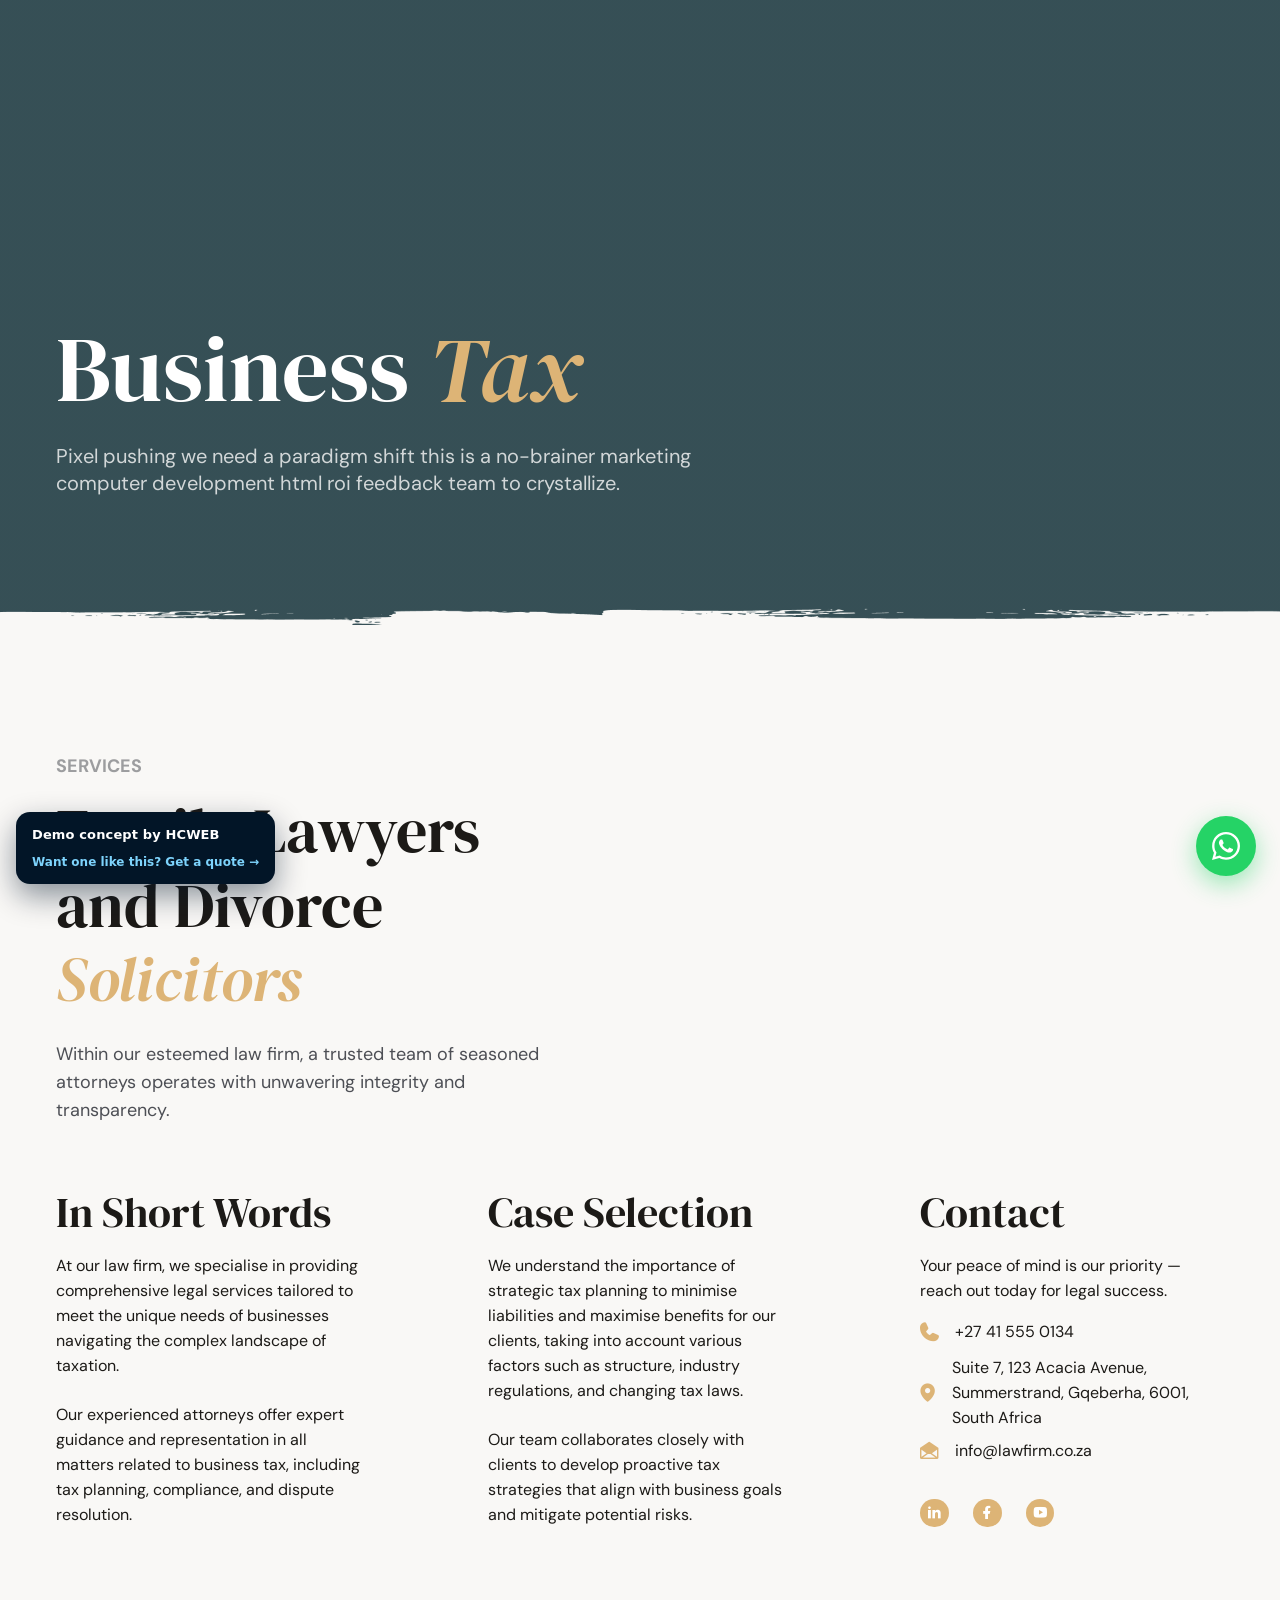
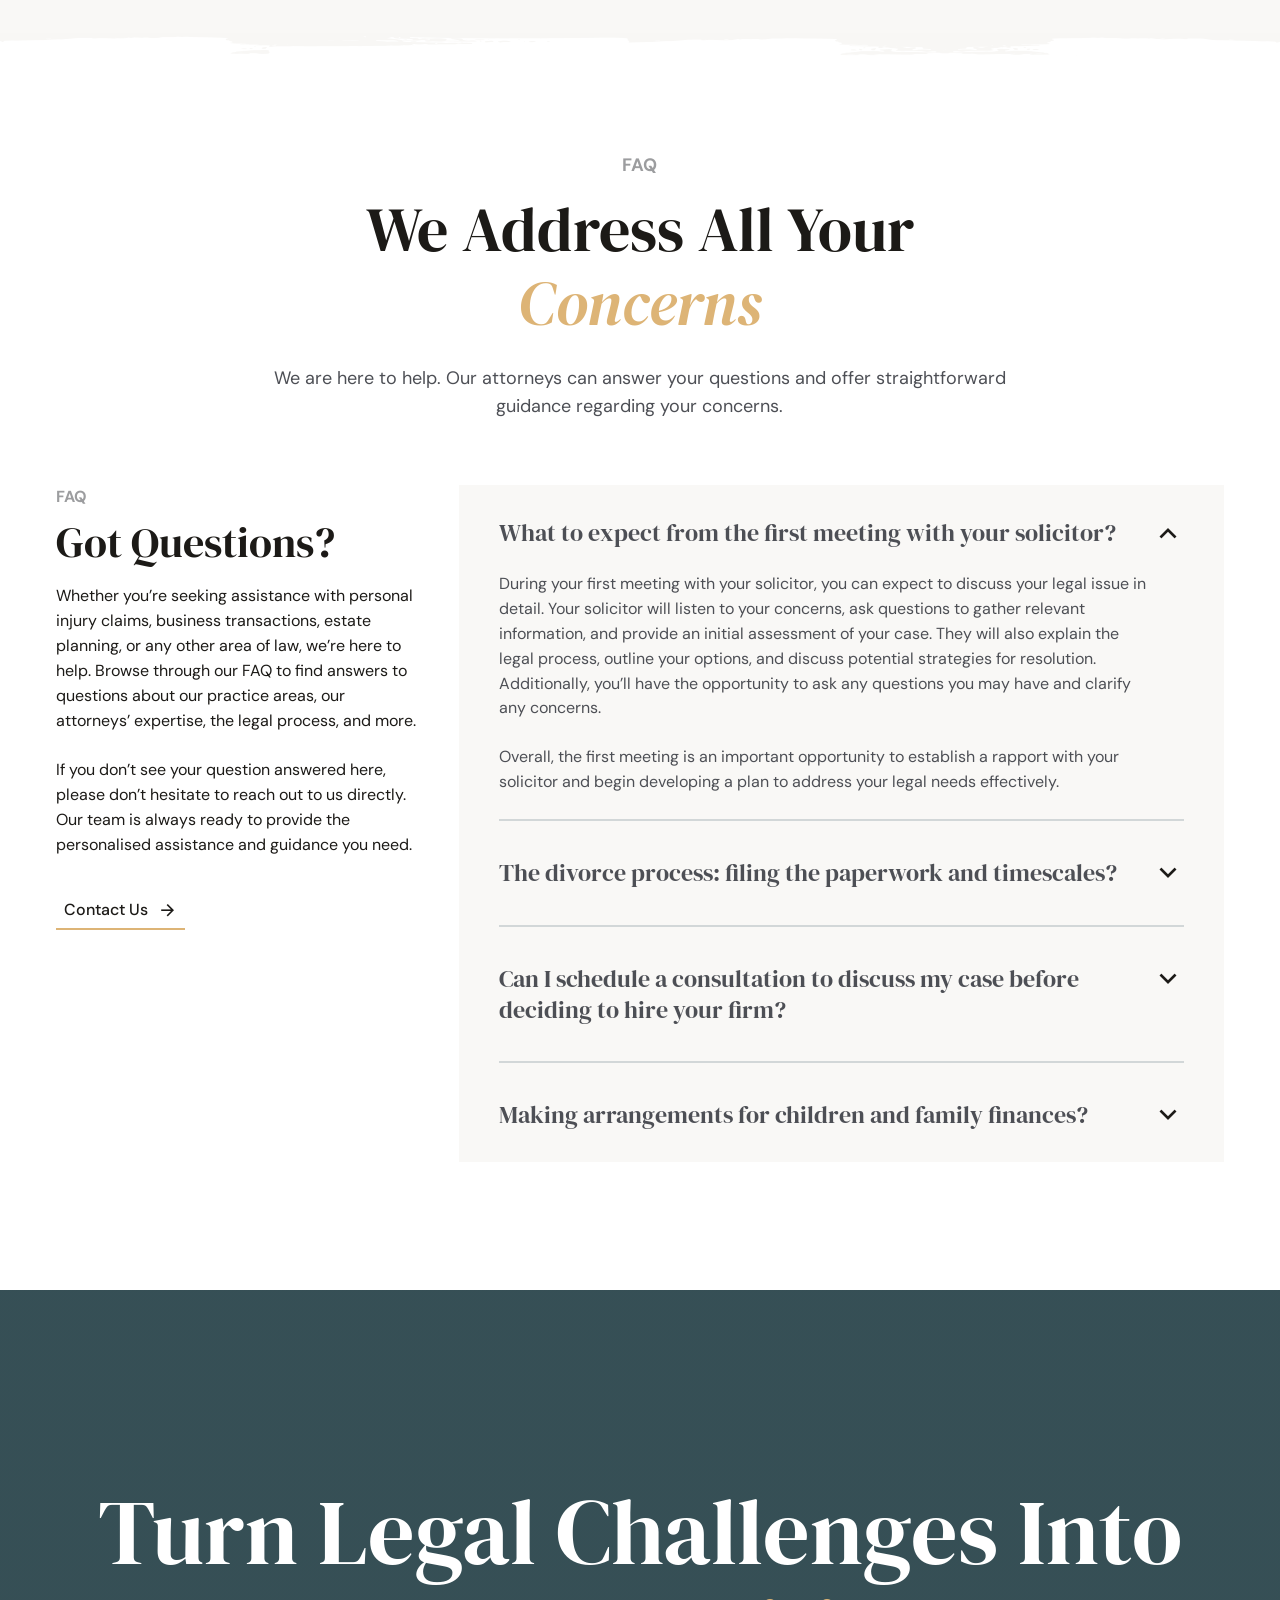
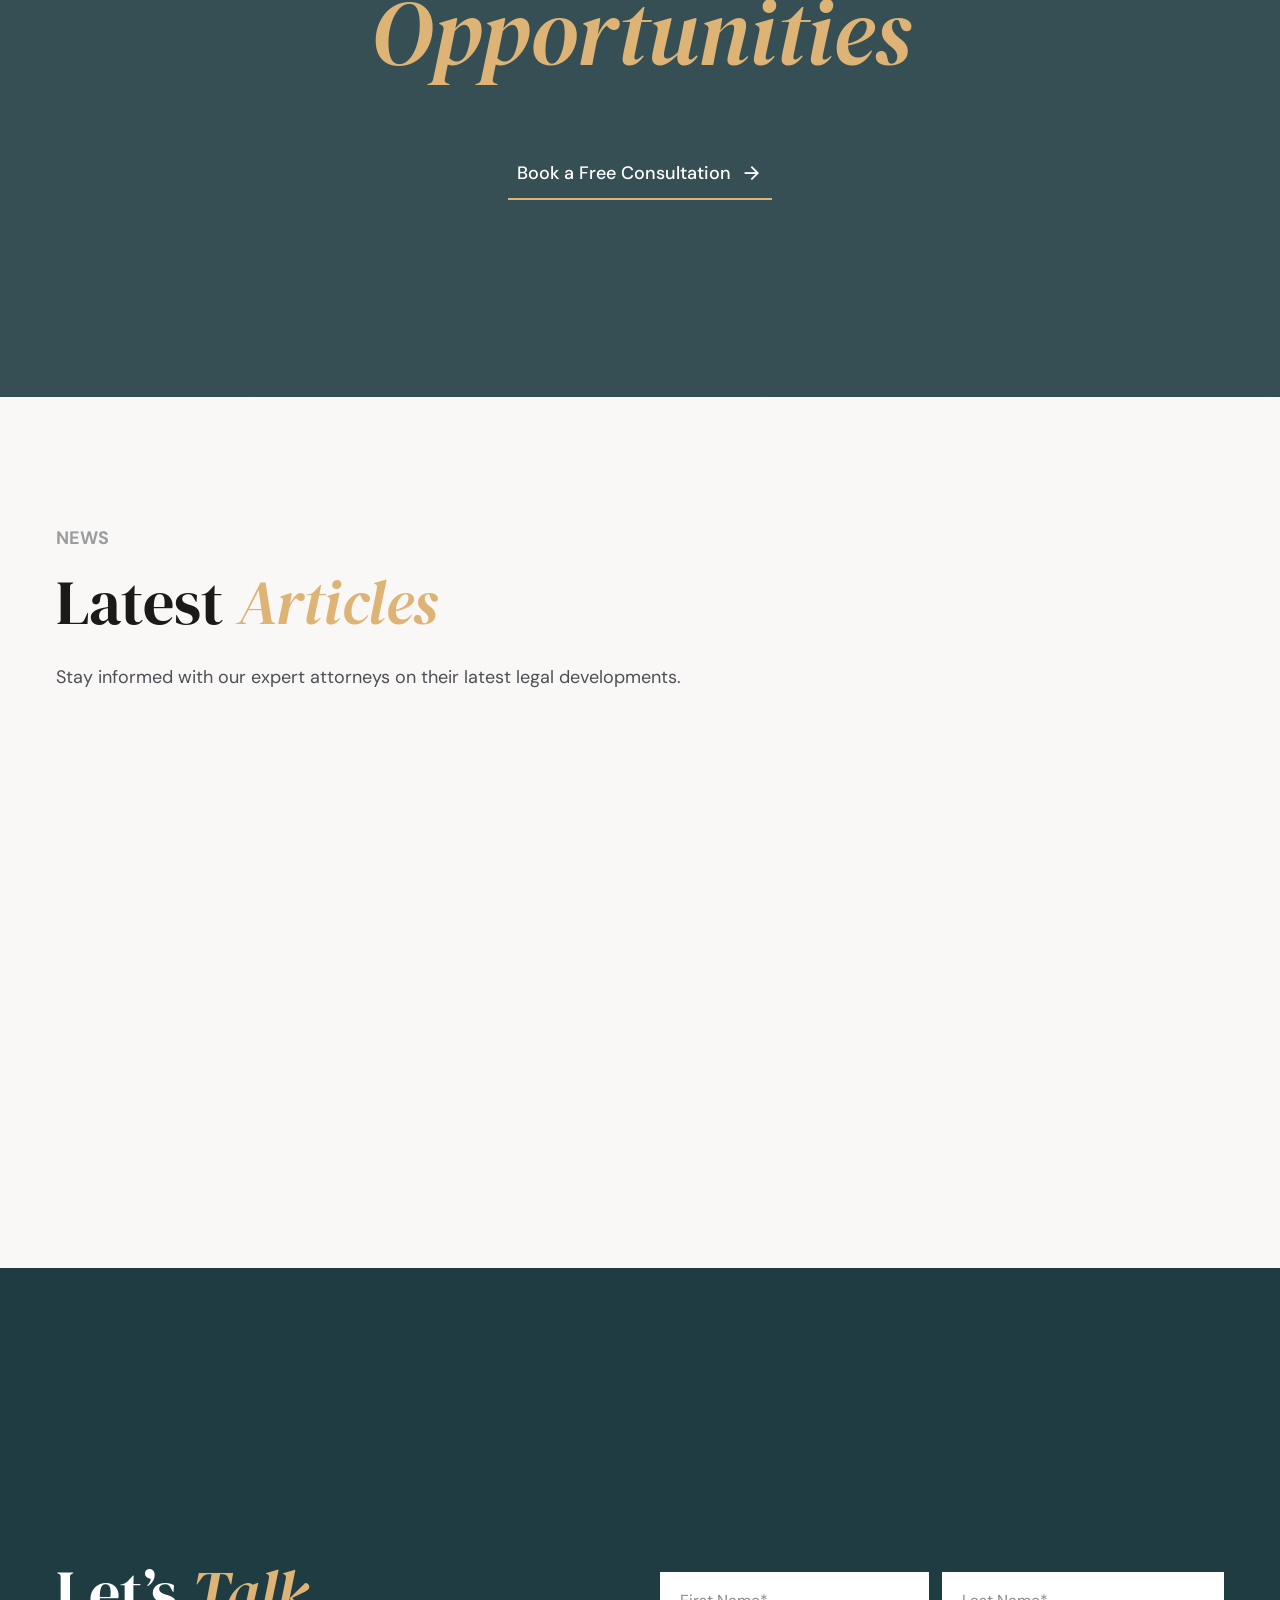
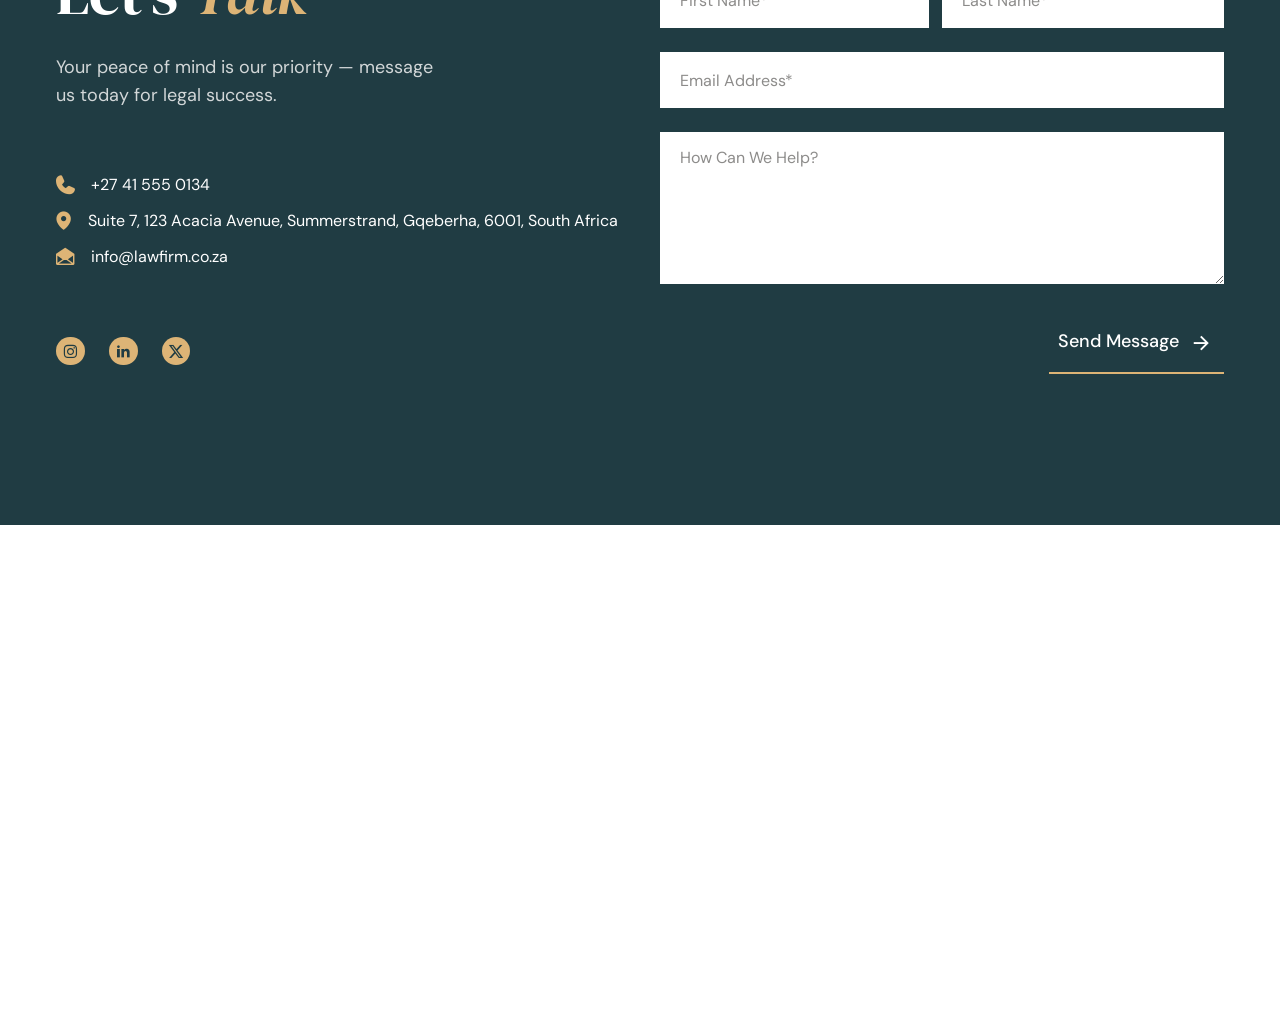
<file: demo-01/services/single-service/index.html>
<!DOCTYPE html><html lang="en-US" data-bt-theme="Seiji 1.0.4"><head>
	<meta charset="utf-8">
<link rel="icon" href="data:image/svg+xml,<svg xmlns='http://www.w3.org/2000/svg' viewBox='0 0 100 100'><text y='.9em' font-size='90'>⚖️</text></svg>">
	<title>Single Service – LawFirm</title>
<meta name="robots" content="max-image-preview:large">

<!-- Google Tag Manager for WordPress by gtm4wp.com -->
<script data-cfasync="false" data-pagespeed-no-defer="">
	var gtm4wp_datalayer_name = "dataLayer";
	var dataLayer = dataLayer || [];
</script>
<!-- End Google Tag Manager for WordPress by gtm4wp.com -->



<link rel="preconnect" href="https://fonts.googleapis.com"><link rel="preconnect" href="https://fonts.gstatic.com" crossorigin=""><style id="wp-img-auto-sizes-contain-inline-css">
img:is([sizes=auto i],[sizes^="auto," i]){contain-intrinsic-size:3000px 1500px}
/*# sourceURL=wp-img-auto-sizes-contain-inline-css */
</style>

<link rel="stylesheet" id="wc-blocks-style-css" href="../../wp-content/plugins/woocommerce/assets/client/blocks/wc-blocks~ff5b3f1a0d.css" media="all">

<style id="global-styles-inline-css">
:root{--wp--preset--aspect-ratio--square: 1;--wp--preset--aspect-ratio--4-3: 4/3;--wp--preset--aspect-ratio--3-4: 3/4;--wp--preset--aspect-ratio--3-2: 3/2;--wp--preset--aspect-ratio--2-3: 2/3;--wp--preset--aspect-ratio--16-9: 16/9;--wp--preset--aspect-ratio--9-16: 9/16;--wp--preset--color--black: #000000;--wp--preset--color--cyan-bluish-gray: #abb8c3;--wp--preset--color--white: #ffffff;--wp--preset--color--pale-pink: #f78da7;--wp--preset--color--vivid-red: #cf2e2e;--wp--preset--color--luminous-vivid-orange: #ff6900;--wp--preset--color--luminous-vivid-amber: #fcb900;--wp--preset--color--light-green-cyan: #7bdcb5;--wp--preset--color--vivid-green-cyan: #00d084;--wp--preset--color--pale-cyan-blue: #8ed1fc;--wp--preset--color--vivid-cyan-blue: #0693e3;--wp--preset--color--vivid-purple: #9b51e0;--wp--preset--gradient--vivid-cyan-blue-to-vivid-purple: linear-gradient(135deg,rgb(6,147,227) 0%,rgb(155,81,224) 100%);--wp--preset--gradient--light-green-cyan-to-vivid-green-cyan: linear-gradient(135deg,rgb(122,220,180) 0%,rgb(0,208,130) 100%);--wp--preset--gradient--luminous-vivid-amber-to-luminous-vivid-orange: linear-gradient(135deg,rgb(252,185,0) 0%,rgb(255,105,0) 100%);--wp--preset--gradient--luminous-vivid-orange-to-vivid-red: linear-gradient(135deg,rgb(255,105,0) 0%,rgb(207,46,46) 100%);--wp--preset--gradient--very-light-gray-to-cyan-bluish-gray: linear-gradient(135deg,rgb(238,238,238) 0%,rgb(169,184,195) 100%);--wp--preset--gradient--cool-to-warm-spectrum: linear-gradient(135deg,rgb(74,234,220) 0%,rgb(151,120,209) 20%,rgb(207,42,186) 40%,rgb(238,44,130) 60%,rgb(251,105,98) 80%,rgb(254,248,76) 100%);--wp--preset--gradient--blush-light-purple: linear-gradient(135deg,rgb(255,206,236) 0%,rgb(152,150,240) 100%);--wp--preset--gradient--blush-bordeaux: linear-gradient(135deg,rgb(254,205,165) 0%,rgb(254,45,45) 50%,rgb(107,0,62) 100%);--wp--preset--gradient--luminous-dusk: linear-gradient(135deg,rgb(255,203,112) 0%,rgb(199,81,192) 50%,rgb(65,88,208) 100%);--wp--preset--gradient--pale-ocean: linear-gradient(135deg,rgb(255,245,203) 0%,rgb(182,227,212) 50%,rgb(51,167,181) 100%);--wp--preset--gradient--electric-grass: linear-gradient(135deg,rgb(202,248,128) 0%,rgb(113,206,126) 100%);--wp--preset--gradient--midnight: linear-gradient(135deg,rgb(2,3,129) 0%,rgb(40,116,252) 100%);--wp--preset--font-size--small: 13px;--wp--preset--font-size--medium: 20px;--wp--preset--font-size--large: 36px;--wp--preset--font-size--x-large: 42px;--wp--preset--spacing--20: 0.44rem;--wp--preset--spacing--30: 0.67rem;--wp--preset--spacing--40: 1rem;--wp--preset--spacing--50: 1.5rem;--wp--preset--spacing--60: 2.25rem;--wp--preset--spacing--70: 3.38rem;--wp--preset--spacing--80: 5.06rem;--wp--preset--shadow--natural: 6px 6px 9px rgba(0, 0, 0, 0.2);--wp--preset--shadow--deep: 12px 12px 50px rgba(0, 0, 0, 0.4);--wp--preset--shadow--sharp: 6px 6px 0px rgba(0, 0, 0, 0.2);--wp--preset--shadow--outlined: 6px 6px 0px -3px rgb(255, 255, 255), 6px 6px rgb(0, 0, 0);--wp--preset--shadow--crisp: 6px 6px 0px rgb(0, 0, 0);}.wp-block-button{--wp--preset--dimension--25: 25%;--wp--preset--dimension--50: 50%;--wp--preset--dimension--75: 75%;--wp--preset--dimension--100: 100%;}:where(body) { margin: 0; }:where(.is-layout-flex){gap: 0.5em;}:where(.is-layout-grid){gap: 0.5em;}body .is-layout-flex{display: flex;}.is-layout-flex{flex-wrap: wrap;align-items: center;}.is-layout-flex > :is(*, div){margin: 0;}body .is-layout-grid{display: grid;}.is-layout-grid > :is(*, div){margin: 0;}body{padding-top: 0px;padding-right: 0px;padding-bottom: 0px;padding-left: 0px;}:root :where(.wp-element-button, .wp-block-button__link){background-color: #32373c;border-width: 0;color: #fff;font-family: inherit;font-size: inherit;font-style: inherit;font-weight: inherit;letter-spacing: inherit;line-height: inherit;padding-top: calc(0.667em + 2px);padding-right: calc(1.333em + 2px);padding-bottom: calc(0.667em + 2px);padding-left: calc(1.333em + 2px);text-decoration: none;text-transform: inherit;}.has-black-color{color: var(--wp--preset--color--black) !important;}.has-cyan-bluish-gray-color{color: var(--wp--preset--color--cyan-bluish-gray) !important;}.has-white-color{color: var(--wp--preset--color--white) !important;}.has-pale-pink-color{color: var(--wp--preset--color--pale-pink) !important;}.has-vivid-red-color{color: var(--wp--preset--color--vivid-red) !important;}.has-luminous-vivid-orange-color{color: var(--wp--preset--color--luminous-vivid-orange) !important;}.has-luminous-vivid-amber-color{color: var(--wp--preset--color--luminous-vivid-amber) !important;}.has-light-green-cyan-color{color: var(--wp--preset--color--light-green-cyan) !important;}.has-vivid-green-cyan-color{color: var(--wp--preset--color--vivid-green-cyan) !important;}.has-pale-cyan-blue-color{color: var(--wp--preset--color--pale-cyan-blue) !important;}.has-vivid-cyan-blue-color{color: var(--wp--preset--color--vivid-cyan-blue) !important;}.has-vivid-purple-color{color: var(--wp--preset--color--vivid-purple) !important;}.has-black-background-color{background-color: var(--wp--preset--color--black) !important;}.has-cyan-bluish-gray-background-color{background-color: var(--wp--preset--color--cyan-bluish-gray) !important;}.has-white-background-color{background-color: var(--wp--preset--color--white) !important;}.has-pale-pink-background-color{background-color: var(--wp--preset--color--pale-pink) !important;}.has-vivid-red-background-color{background-color: var(--wp--preset--color--vivid-red) !important;}.has-luminous-vivid-orange-background-color{background-color: var(--wp--preset--color--luminous-vivid-orange) !important;}.has-luminous-vivid-amber-background-color{background-color: var(--wp--preset--color--luminous-vivid-amber) !important;}.has-light-green-cyan-background-color{background-color: var(--wp--preset--color--light-green-cyan) !important;}.has-vivid-green-cyan-background-color{background-color: var(--wp--preset--color--vivid-green-cyan) !important;}.has-pale-cyan-blue-background-color{background-color: var(--wp--preset--color--pale-cyan-blue) !important;}.has-vivid-cyan-blue-background-color{background-color: var(--wp--preset--color--vivid-cyan-blue) !important;}.has-vivid-purple-background-color{background-color: var(--wp--preset--color--vivid-purple) !important;}.has-black-border-color{border-color: var(--wp--preset--color--black) !important;}.has-cyan-bluish-gray-border-color{border-color: var(--wp--preset--color--cyan-bluish-gray) !important;}.has-white-border-color{border-color: var(--wp--preset--color--white) !important;}.has-pale-pink-border-color{border-color: var(--wp--preset--color--pale-pink) !important;}.has-vivid-red-border-color{border-color: var(--wp--preset--color--vivid-red) !important;}.has-luminous-vivid-orange-border-color{border-color: var(--wp--preset--color--luminous-vivid-orange) !important;}.has-luminous-vivid-amber-border-color{border-color: var(--wp--preset--color--luminous-vivid-amber) !important;}.has-light-green-cyan-border-color{border-color: var(--wp--preset--color--light-green-cyan) !important;}.has-vivid-green-cyan-border-color{border-color: var(--wp--preset--color--vivid-green-cyan) !important;}.has-pale-cyan-blue-border-color{border-color: var(--wp--preset--color--pale-cyan-blue) !important;}.has-vivid-cyan-blue-border-color{border-color: var(--wp--preset--color--vivid-cyan-blue) !important;}.has-vivid-purple-border-color{border-color: var(--wp--preset--color--vivid-purple) !important;}.has-vivid-cyan-blue-to-vivid-purple-gradient-background{background: var(--wp--preset--gradient--vivid-cyan-blue-to-vivid-purple) !important;}.has-light-green-cyan-to-vivid-green-cyan-gradient-background{background: var(--wp--preset--gradient--light-green-cyan-to-vivid-green-cyan) !important;}.has-luminous-vivid-amber-to-luminous-vivid-orange-gradient-background{background: var(--wp--preset--gradient--luminous-vivid-amber-to-luminous-vivid-orange) !important;}.has-luminous-vivid-orange-to-vivid-red-gradient-background{background: var(--wp--preset--gradient--luminous-vivid-orange-to-vivid-red) !important;}.has-very-light-gray-to-cyan-bluish-gray-gradient-background{background: var(--wp--preset--gradient--very-light-gray-to-cyan-bluish-gray) !important;}.has-cool-to-warm-spectrum-gradient-background{background: var(--wp--preset--gradient--cool-to-warm-spectrum) !important;}.has-blush-light-purple-gradient-background{background: var(--wp--preset--gradient--blush-light-purple) !important;}.has-blush-bordeaux-gradient-background{background: var(--wp--preset--gradient--blush-bordeaux) !important;}.has-luminous-dusk-gradient-background{background: var(--wp--preset--gradient--luminous-dusk) !important;}.has-pale-ocean-gradient-background{background: var(--wp--preset--gradient--pale-ocean) !important;}.has-electric-grass-gradient-background{background: var(--wp--preset--gradient--electric-grass) !important;}.has-midnight-gradient-background{background: var(--wp--preset--gradient--midnight) !important;}.has-small-font-size{font-size: var(--wp--preset--font-size--small) !important;}.has-medium-font-size{font-size: var(--wp--preset--font-size--medium) !important;}.has-large-font-size{font-size: var(--wp--preset--font-size--large) !important;}.has-x-large-font-size{font-size: var(--wp--preset--font-size--x-large) !important;}
/*# sourceURL=global-styles-inline-css */
</style>

<link rel="stylesheet" id="bt_bb_content_elements-css" href="../../wp-content/plugins/bold-page-builder/css/front_end/content_elements.crush~74ba667530.css" media="all">
<link rel="stylesheet" id="woocommerce-layout-css" href="../../wp-content/plugins/woocommerce/assets/css/woocommerce-layout~fcbc6b0bc4.css" media="all">
<link rel="stylesheet" id="woocommerce-smallscreen-css" href="../../wp-content/plugins/woocommerce/assets/css/woocommerce-smallscreen~fcbc6b0bc4.css" media="only screen and (max-width: 768px)">
<link rel="stylesheet" id="woocommerce-general-css" href="../../wp-content/plugins/woocommerce/assets/css/woocommerce~fcbc6b0bc4.css" media="all">
<style id="woocommerce-inline-inline-css">
.woocommerce form .form-row .required { visibility: visible; }
/*# sourceURL=woocommerce-inline-inline-css */
</style>
<link rel="stylesheet" id="seiji-style-css" href="../../wp-content/themes/seiji/style~9a3250c132.css" media="all">
<style id="seiji-style-inline-css">
@font-face{ font-family:"Essential";src:url("../../wp-content/themes/seiji/framework/assets/icon-sets/Essential/Essential.woff")format("woff"),url("../../wp-content/themes/seiji/framework/assets/icon-sets/Essential/Essential.ttf")format("truetype"); } *[data-ico-essential]:before{ font-family:Essential;content:attr(data-ico-essential); } @font-face{ font-family:"FontAwesome5Brands";src:url("../../wp-content/themes/seiji/framework/assets/icon-sets/FontAwesome5Brands/FontAwesome5Brands.woff2")format("woff2"),url("../../wp-content/themes/seiji/framework/assets/icon-sets/FontAwesome5Brands/FontAwesome5Brands.woff")format("woff"); } *[data-ico-fontawesome5brands]:before{ font-family:FontAwesome5Brands;content:attr(data-ico-fontawesome5brands); } @font-face{ font-family:"FontAwesome5Regular";src:url("../../wp-content/themes/seiji/framework/assets/icon-sets/FontAwesome5Regular/FontAwesome5Regular.woff2")format("woff2"),url("../../wp-content/themes/seiji/framework/assets/icon-sets/FontAwesome5Regular/FontAwesome5Regular.woff")format("woff"); } *[data-ico-fontawesome5regular]:before{ font-family:FontAwesome5Regular;content:attr(data-ico-fontawesome5regular); } @font-face{ font-family:"FontAwesome5Solid";src:url("../../wp-content/themes/seiji/framework/assets/icon-sets/FontAwesome5Solid/FontAwesome5Solid.woff2")format("woff2"),url("../../wp-content/themes/seiji/framework/assets/icon-sets/FontAwesome5Solid/FontAwesome5Solid.woff")format("woff"); } *[data-ico-fontawesome5solid]:before{ font-family:FontAwesome5Solid;content:attr(data-ico-fontawesome5solid); } @font-face{ font-family:"FontAwesome6Brands";src:url("../../wp-content/themes/seiji/framework/assets/icon-sets/FontAwesome6Brands/FontAwesome6Brands.woff2")format("woff2"),url("../../wp-content/themes/seiji/framework/assets/icon-sets/FontAwesome6Brands/FontAwesome6Brands.woff")format("woff"),url("../../wp-content/themes/seiji/framework/assets/icon-sets/FontAwesome6Brands/FontAwesome6Brands.ttf")format("truetype"); } *[data-ico-fontawesome6brands]:before{ font-family:FontAwesome6Brands;content:attr(data-ico-fontawesome6brands); } @font-face{ font-family:"FontAwesome6Regular";src:url("../../wp-content/themes/seiji/framework/assets/icon-sets/FontAwesome6Regular/FontAwesome6Regular.woff2")format("woff2"),url("../../wp-content/themes/seiji/framework/assets/icon-sets/FontAwesome6Regular/FontAwesome6Regular.woff")format("woff"),url("../../wp-content/themes/seiji/framework/assets/icon-sets/FontAwesome6Regular/FontAwesome6Regular.ttf")format("truetype"); } *[data-ico-fontawesome6regular]:before{ font-family:FontAwesome6Regular;content:attr(data-ico-fontawesome6regular); } @font-face{ font-family:"FontAwesome6Solid";src:url("../../wp-content/themes/seiji/framework/assets/icon-sets/FontAwesome6Solid/FontAwesome6Solid.woff2")format("woff2"),url("../../wp-content/themes/seiji/framework/assets/icon-sets/FontAwesome6Solid/FontAwesome6Solid.woff")format("woff"),url("../../wp-content/themes/seiji/framework/assets/icon-sets/FontAwesome6Solid/FontAwesome6Solid.ttf")format("truetype"); } *[data-ico-fontawesome6solid]:before{ font-family:FontAwesome6Solid;content:attr(data-ico-fontawesome6solid); } @font-face{ font-family:"Icon7Stroke";src:url("../../wp-content/themes/seiji/framework/assets/icon-sets/Icon7Stroke/Icon7Stroke.woff2")format("woff2"),url("../../wp-content/themes/seiji/framework/assets/icon-sets/Icon7Stroke/Icon7Stroke.woff")format("woff"),url("../../wp-content/themes/seiji/framework/assets/icon-sets/Icon7Stroke/Icon7Stroke.ttf")format("truetype"); } *[data-ico-icon7stroke]:before{ font-family:Icon7Stroke;content:attr(data-ico-icon7stroke); } @font-face{ font-family:"Material";src:url("../../wp-content/themes/seiji/assets/icon-sets/Material/Material.woff")format("woff"),url("../../wp-content/themes/seiji/assets/icon-sets/Material/Material.ttf")format("truetype"); } *[data-ico-material]:before{ font-family:Material;content:attr(data-ico-material); } @font-face{ font-family:"Phosphor";src:url("../../wp-content/themes/seiji/assets/icon-sets/Phosphor/Phosphor.woff")format("woff"),url("../../wp-content/themes/seiji/assets/icon-sets/Phosphor/Phosphor.ttf")format("truetype"); } *[data-ico-phosphor]:before{ font-family:Phosphor;content:attr(data-ico-phosphor); } @font-face{ font-family:"Remixicon";src:url("../../wp-content/themes/seiji/assets/icon-sets/Remixicon/Remixicon.woff")format("woff"),url("../../wp-content/themes/seiji/assets/icon-sets/Remixicon/Remixicon.ttf")format("truetype"); } *[data-ico-remixicon]:before{ font-family:Remixicon;content:attr(data-ico-remixicon); }
/*# sourceURL=seiji-style-inline-css */
</style>
<script data-wp-strategy="defer" id="jquery-core-js" src="../../wp-includes/js/jquery/jquery.min~987b483024.js"></script>
<script data-wp-strategy="defer" defer="" id="wc-jquery-blockui-js" src="../../wp-content/plugins/woocommerce/assets/js/jquery-blockui/jquery.blockUI.min~0e81c06c33.js"></script>
<script id="wc-add-to-cart-js-extra">
var wc_add_to_cart_params = {"ajax_url":"/demo-01/wp-admin/admin-ajax.php","wc_ajax_url":"/demo-01/?wc-ajax=%%endpoint%%","i18n_view_cart":"View cart","cart_url":"https://seiji.bold-themes.com/demo-01/shop/cart/","is_cart":"","cart_redirect_after_add":"no"};
//# sourceURL=wc-add-to-cart-js-extra
</script>
<script data-wp-strategy="defer" defer="" id="wc-add-to-cart-js" src="../../wp-content/plugins/woocommerce/assets/js/frontend/add-to-cart.min~fcbc6b0bc4.js"></script>
<script data-wp-strategy="defer" defer="" id="wc-js-cookie-js" src="../../wp-content/plugins/woocommerce/assets/js/js-cookie/js.cookie.min~692017c0af.js"></script>
<script id="woocommerce-js-extra">
var woocommerce_params = {"ajax_url":"/demo-01/wp-admin/admin-ajax.php","wc_ajax_url":"/demo-01/?wc-ajax=%%endpoint%%","i18n_password_show":"Show password","i18n_password_hide":"Hide password"};
//# sourceURL=woocommerce-js-extra
</script>
<script data-wp-strategy="defer" defer="" id="woocommerce-js" src="../../wp-content/plugins/woocommerce/assets/js/frontend/woocommerce.min~fcbc6b0bc4.js"></script>
<script id="boldthemes-text-strings-js-extra">
var boldthemes_text_strings = {"override_alert":"This page/post is using Override Global Settings. Some options might not work as expected."};
//# sourceURL=boldthemes-text-strings-js-extra
</script>
<link rel="alternate" title="JSON" type="application/json" href="https://seiji.bold-themes.com/demo-01/wp-json/wp/v2/pages/1786">
<meta name="generator" content="WordPress 7.1">
<meta name="generator" content="WooCommerce 11.0.1">


				<script>
				// Select the node that will be observed for mutations
				const targetNode = document.documentElement;

				// Options for the observer (which mutations to observe)
				const config = { attributes: false, childList: true, subtree: false };
				
				var bold_timeline_item_button_done = false;
				var css_override_item_done = false;
				var css_override_group_done = false;
				var css_override_container_done = false;

				// Callback function to execute when mutations are observed
				const callback = function( mutationsList, observer ) {
					var i;
					for ( i = 0; i < mutationsList.length; i++ ) {
						if ( mutationsList[ i ].type === 'childList' ) {
							if ( typeof jQuery !== 'undefined' && jQuery( '.bold_timeline_item_button' ).length > 0 && ! bold_timeline_item_button_done ) {
								bold_timeline_item_button_done = true;
								jQuery( '.bold_timeline_item_button' ).each( function() {
									var css_override = jQuery( this ).data( 'css-override' );
									if ( css_override != '' ) {
										var id = jQuery( this ).attr( 'id' );
										css_override = css_override.replace( /(\.bold_timeline_item_button)([\.\{\s])/g, '.bold_timeline_item_button#' + id + '$2' );
										var head = document.getElementsByTagName( 'head' )[0];
										var style = document.createElement( 'style' );
										style.appendChild( document.createTextNode( css_override ) );
										head.appendChild( style );
									}
								});
							}
							if ( typeof jQuery !== 'undefined' && jQuery( '.bold_timeline_item' ).length > 0 && ! css_override_item_done ) {
								css_override_item_done = true;
								jQuery( '.bold_timeline_item' ).each( function() {
									var css_override = jQuery( this ).data( 'css-override' );
									if ( css_override != '' ) {
										var id = jQuery( this ).attr( 'id' );
										css_override = css_override.replace( /(\.bold_timeline_item)([\.\{\s])/g, '.bold_timeline_item#' + id + '$2' );
										var head = document.getElementsByTagName( 'head' )[0];
										var style = document.createElement( 'style' );
										style.appendChild( document.createTextNode( css_override ) );
										head.appendChild( style );
									}
								});
							}
							if ( typeof jQuery !== 'undefined' && jQuery( '.bold_timeline_group' ).length > 0 && ! css_override_group_done ) {
								css_override_group_done = true;
								jQuery( '.bold_timeline_group' ).each( function() {
									var css_override = jQuery( this ).data( 'css-override' );
									if ( css_override != '' ) {
										var id = jQuery( this ).attr( 'id' );
										css_override = css_override.replace( /(\.bold_timeline_group)([\.\{\s])/g, '.bold_timeline_group#' + id + '$2' );
										var head = document.getElementsByTagName( 'head' )[0];
										var style = document.createElement( 'style' );
										style.appendChild( document.createTextNode( css_override ) );
										head.appendChild( style );
									}
								});
							}
							if ( typeof jQuery !== 'undefined' && jQuery( '.bold_timeline_container' ).length > 0 && ! css_override_container_done ) {
								css_override_container_done = true;
								jQuery( '.bold_timeline_container' ).each( function() {
									var css_override = jQuery( this ).data( 'css-override' );
									if ( css_override != '' ) {
										var id = jQuery( this ).attr( 'id' );
										css_override = css_override.replace( /(\.bold_timeline_container)([\.\{\s])/g, '#' + id + '$2' );
										var head = document.getElementsByTagName( 'head' )[0];
										var style = document.createElement( 'style' );
										style.appendChild( document.createTextNode( css_override ) );
										head.appendChild( style );
									}
								});
							}
						}
					}
				};

				// Create an observer instance linked to the callback function
				const observer = new MutationObserver(callback);

				// Start observing the target node for configured mutations
				observer.observe(targetNode, config);

				// Later, you can stop observing
				document.addEventListener( 'DOMContentLoaded', function() { observer.disconnect(); }, false );

				</script>
			
<!-- Google Tag Manager for WordPress by gtm4wp.com -->
<!-- GTM Container placement set to automatic -->
<script data-cfasync="false" data-pagespeed-no-defer="">
	var dataLayer_content = {"pagePostType":"page","pagePostType2":"single-page","pagePostAuthor":"BoldThemes"};
	dataLayer.push( dataLayer_content );
</script>
<script data-cfasync="false" data-pagespeed-no-defer="">
(function(w,d,s,l,i){w[l]=w[l]||[];w[l].push({'gtm.start':
new Date().getTime(),event:'gtm.js'});var f=d.getElementsByTagName(s)[0],
j=d.createElement(s),dl=l!='dataLayer'?'&l='+l:'';j.async=true;/* instant: GTM disabled for static speed */f.parentNode.insertBefore(j,f);
})(window,document,'script','dataLayer','GTM-WRP9RR69');
</script>
<!-- End Google Tag Manager for WordPress by gtm4wp.com -->	<noscript><style>.woocommerce-product-gallery{ opacity: 1 !important; }</style></noscript>
	


<meta name="msapplication-TileImage" content="https://seiji.bold-themes.com/demo-01/wp-content/uploads/sites/2/2024/04/cropped-seiji_favicon-300x300.png">
<style id="wp-custom-css">
.bt_bb_section, .site-footer {
  content-visibility: auto;
  contain-intrinsic-size: auto 500px;
}

</style>
	<script>
		var bt_bb_update_res = function() {
			var width = Math.max( document.documentElement.clientWidth, window.innerWidth || 0 );
			window.bt_bb_res = 'xxl';
			if ( width <= 1400 ) window.bt_bb_res = 'xl';
			if ( width <= 1200 ) window.bt_bb_res = 'lg';
			if ( width <= 992) window.bt_bb_res = 'md';
			if ( width <= 768 ) window.bt_bb_res = 'sm';
			if ( width <= 480 ) window.bt_bb_res = 'xs';
			document.documentElement.setAttribute( 'data-bt_bb_screen_resolution', window.bt_bb_res ); // used in CSS
		}
		bt_bb_update_res();
		var bt_bb_observer = new MutationObserver(function( mutations ) {
			for ( var i = 0; i < mutations.length; i++ ) {
				var nodes = mutations[ i ].addedNodes;
				for ( var j = 0; j < nodes.length; j++ ) {
					var node = nodes[ j ];
					// Only process element nodes
					if ( 1 === node.nodeType ) {
						// Check if element or its children have override classes
						if ( ( node.hasAttribute && node.hasAttribute( 'data-bt-override-class' ) ) || ( node.querySelector && node.querySelector( '[data-bt-override-class]' ) ) ) {
							
							[ ...node.querySelectorAll( '[data-bt-override-class]' ),
							...( node.matches( '[data-bt-override-class]' ) ? [ node ] : [] ) ].forEach(function( element ) {
								// Get the attribute value
								let override_classes = JSON.parse( element.getAttribute( 'data-bt-override-class' ) );
								
								for ( let prefix in override_classes ) {
									let new_class;
									if ( override_classes[ prefix ][ window.bt_bb_res ] !== undefined ) {
										new_class = prefix + override_classes[ prefix ][ window.bt_bb_res ];
									} else {
										new_class = prefix + override_classes[ prefix ]['def'];
									}
									
									// Remove the current class
									element.classList.remove( ...( override_classes[ prefix ]['current_class'] || '' ).split( /\s+/ ).filter( Boolean ) );

									// Add the new class
									element.classList.add( ...( new_class || '' ).split( /\s+/ ).filter( Boolean ) );
			
									// Update the current_class
									override_classes[ prefix ]['current_class'] = new_class;
								}
								
								// Store the updated data back to the attribute
								element.setAttribute( 'data-bt-override-class', JSON.stringify( override_classes ) );
							} );
							
						}
					}
				}
			}
		} );
		
		// Start observing
		bt_bb_observer.observe( document.documentElement, {
			childList: true,
			subtree: true
		} );
		
		// Cancel observer when ready
		var bt_bb_cancel_observer = function() {
			if ( 'interactive' === document.readyState || 'complete' === document.readyState ) {
				bt_bb_observer.disconnect();
				document.removeEventListener( 'readystatechange', bt_bb_cancel_observer );
			}
		};
		
		document.addEventListener( 'readystatechange', bt_bb_cancel_observer );
	</script>
	<script>window.bt_bb_preview = false</script><script>window.bt_bb_fe_preview = false</script><script>window.bt_bb_custom_elements = false;</script>			<meta charset="utf-8">
		<meta name="viewport" content="width=device-width, initial-scale=1">
		<!--meta name="viewport" content="width=device-width, initial-scale=1, maximum-scale=1, user-scalable=no"-->
		<meta name="mobile-web-app-capable" content="yes">
		<meta name="apple-mobile-web-app-capable" content="yes">
		<link rel="profile" href="https://gmpg.org/xfn/11">
<style id="bt-widget-additional-front-inline-css">
#boldthemes_icon_widget-4 { --widget-sticky-primary-color: var(--light-color); --widget-sticky-secondary-color: var(--alternate-color); }

#boldthemes_icon_widget-6 { --widget-sticky-primary-color: var(--light-color); --widget-sticky-secondary-color: var(--alternate-color); }

#boldthemes_icon_widget-7 { --widget-sticky-primary-color: var(--light-color); --widget-sticky-secondary-color: var(--alternate-color); }

/*# sourceURL=bt-widget-additional-front-inline-css */
</style>
<link rel="stylesheet" id="bt_bb_slick-css" href="../../wp-content/plugins/bold-page-builder/slick/slick~74ba667530.css" onload="this.media='all'" media="print"><link rel="stylesheet" id="contact-form-7-css" href="../../wp-content/plugins/contact-form-7/includes/css/styles~8ca66f4642.css" onload="this.media='all'" media="print"><link rel="stylesheet" id="boldthemes-fonts-css" href="../../../_wp_snapshot/external/fonts.googleapis.com/css2~ec322bc2e3.css" onload="this.media='all'" media="print"><link rel="stylesheet" id="bold-timeline-css" href="../../wp-content/plugins/bold-timeline-lite/style~864219216f.css" onload="this.media='all'" media="print"><link rel="stylesheet" id="bt_cc_style-css" href="../../wp-content/plugins/bt_cost_calculator/style.min~864219216f.css" onload="this.media='all'" media="print">
<style id="instant-no-animations">
/* instant-load: kill all animations/transitions */
*,*::before,*::after{animation:none!important;animation-duration:.01ms!important;animation-delay:0s!important;transition:none!important;transition-duration:.01ms!important;transition-delay:0s!important;scroll-behavior:auto!important;caret-color:auto!important}
.bt_bb_animation_fade_in,.bt_bb_animation_move_up,.bt_bb_animation_move_down,.bt_bb_animation_move_left,.bt_bb_animation_move_right,.bt_bb_animation_zoom_in,.bt_bb_animation_zoom_out,.bt_bb_animation_fade_in_move_up,.bt_bb_animation_fade_in_move_down{opacity:1!important;transform:none!important}
.animate,.animated{opacity:1!important;transform:none!important;transition:none!important}
.bt_bb_column[class*=bt_bb_animation]{opacity:1!important;transform:none!important}
.slick-track,.slick-list,.slick-slide{transform:none!important;transition:none!important}
.bt_bb_content_slider .slick-slide{opacity:1!important}
.bt_bb_background_image_holder,.bt_bb_parallax,.bt_bb_section[class*=parallax]{transform:none!important;background-attachment:scroll!important;will-change:auto!important}
.btPreloader,.bt_bb_preloader,.preloader,#preloader,.loader{display:none!important;visibility:hidden!important}
img{content-visibility:auto}
</style></head>

<body class="wp-singular page-template-default page page-id-1786 page-child parent-pageid-1784 wp-embed-responsive wp-theme-seiji theme-seiji bt_bb_plugin_active bt_bb_fe_preview_toggle woocommerce-no-js bt-header-responsive-active bt-sidebar-responsive-active bt-sticky-header-inactive line-opacity- line-height- sticky-line-opacity- display-branding-text- branding-text-html-tag-p template-color-scheme-10 sidebar-position-none sidebar-sticky- content-width-wide header-width-boxed-boxed-1400 footer-width-wide-boxed-1400 enable-sticky-1 sticky-style-classic sticky-header-width-wide-boxed-1400 primary-menu-position-logo-right primary-menu-reverse-menu-levels-1 responsive-logo-position-left responsive-trigger-position-right enable-preloader- preloader-color-scheme-0 preloader-transition-fade preloader-animation-sqare header-position-above default-headline-height-none default-headline-color-scheme-7 default-headline-size-huge default-headline-h-tag-h2 default-headline-width-wide-boxed-1400 default-headline-parallax-slow default-headline-overlay-alternate-80 default-headline-alignment-inherit button-shape-square button-style-underline button-color-scheme-3 top-bar-color-scheme-9 site-branding-bar-color-scheme-11 sticky-site-branding-bar-color-scheme-10 menu-bar-color-scheme-12 sticky-menu-bar-color-scheme-11 menu-hover-color-scheme-1 menu-dropdown-color-scheme-10 menu-dropdown-hover-color-scheme-1 responsive-sticky-header-color-scheme-10 responsive-header-color-scheme-11 responsive-menu-color-scheme-10 responsive-menu-position-full-screen blog-list-view-standard blog-list-headline-size-normal blog-list-show-excerpt-2-lines blog-single-view-standard blog-single-about-author-style-none blog-single-headline-size-medium pf-list-view-columns pf-list-headline-size-normal pf-list-show-excerpt-2-lines pf-list-load-animation-fade-in-move-up pf-single-view-standard pf-single-about-author-style-none pf-single-headline-size-normal search-list-headline-size-normal search-list-show-excerpt-none error-404-color-scheme-10 footer-widgets-color-scheme-3 blog-list-load-animation-fade-in-move-up shop-button-style-filled shop-button-color-scheme-0 shop-list-button-color-scheme-0 shop-list-headline-size-small shop-single-headline-size-normal sidebar-headline-size-small" data-header-responsive-breakpoint="1024" data-sidebar-responsive-breakpoint="1024" data-sticky-header-scroll-breakpoint="0" data-copy-to-clipboard-ok="Copied current url to clipboard " data-copy-to-clipboard-notok="Error. Could not copy current url" style="--page-primary-color:var(--dark-color);--page-secondary-color:var(--light-color);--button-primary-color:var(--light-color);--button-secondary-color:var(--accent-color);  --accent-color:#DDB476; --alternate-color:#203C43; --logo-height:80px; --sticky-logo-height:80px; --responsive-logo-height:80px; --responsive-sticky-logo-height:60px; --responsive-menu-logo-height:200px; --sidebar-width:25%; --sidebar-sticky-top-position:20px; --responsive-menu-max-width:320px; --body-font:DM Sans; --body-font-weight:normal; --body-text-transform:none; --body-font-style:none; --heading-font:DM Serif Display; --heading-font-weight:normal; --heading-text-transform:none; --heading-font-style:none; --heading-letter-spacing:0px; --supertitle-font:DM Sans; --supertitle-font-weight:700; --supertitle-text-transform:uppercase; --supertitle-font-style:none; --supertitle-letter-spacing:0px; --subtitle-font:DM Sans ; --subtitle-font-weight:normal; --subtitle-text-transform:none; --subtitle-font-style:none; --subtitle-letter-spacing:0px; --menu-font:DM Sans; --menu-first-level-font-weight:normal; --menu-first-level-text-transform:none; --menu-other-levels-font-weight:normal; --menu-other-levels-text-transform:none; --button-font:DM Sans; --button-font-weight:500; --button-text-transform:none; --button-font-style:none; --button-letter-spacing:0px;">


<!-- GTM Container placement set to automatic -->
<!-- Google Tag Manager (noscript) -->
				<noscript><iframe loading="lazy" src="https://www.googletagmanager.com/ns.html?id=GTM-WRP9RR69" height="0" width="0" style="display:none;visibility:hidden" aria-hidden="true"></iframe></noscript>
<!-- End Google Tag Manager (noscript) -->    <script>
        var header_responsive_breakpoint = parseInt(document.body.getAttribute('data-header-responsive-breakpoint'));
        var sidebar_responsive_breakpoint = parseInt(document.body.getAttribute('data-sidebar-responsive-breakpoint'));
        var windowWidth = window.innerWidth;
        /* Show/hide responsive header */
        if (header_responsive_breakpoint > 0) {
            if (windowWidth < header_responsive_breakpoint) {
                if (!document.body.classList.contains('bt-header-responsive-active')) {
                    document.body.classList.add('bt-header-responsive-active');
                    document.body.classList.remove('bt-header-responsive-inactive');
                    boldthemes_requestTimeout(boldthemes_responsive_header_add_active_class, 200);
                }
            } else {
                if (!document.body.classList.contains('bt-header-responsive-inactive')) {
                    document.body.classList.remove('bt-header-responsive-active', 'bt-header-responsive-ready');
                    document.body.classList.add('bt-header-responsive-inactive');
                }
            }
        }
        /* Move sidebar */
        if (sidebar_responsive_breakpoint > 0) {
            if (windowWidth < sidebar_responsive_breakpoint && sidebar_responsive_breakpoint > 0) {
                if (!document.body.classList.contains('bt-sidebar-responsive-active')) {
                    document.body.classList.add('bt-sidebar-responsive-active');
                    document.body.classList.remove('bt-sidebar-responsive-inactive');
                }
            } else {
                if (!document.body.classList.contains('bt-sidebar-responsive-inactive')) {
                    document.body.classList.remove('bt-sidebar-responsive-active');
                    document.body.classList.add('bt-sidebar-responsive-inactive');
                }
            }
        }
    </script>

<div id="page" class="site">
	<a class="skip-link screen-reader-text" href="#primary">Skip to content</a>
	
	<header id="masthead" class="site-header" style="--responsive-menu-primary-color:var(--dark-color);--responsive-menu-secondary-color:var(--light-color);">
				<div class="site-branding" style="--primary-color:var(--light-color);--secondary-color:var(--transparent-color);--sticky-primary-color:var(--dark-color);--sticky-secondary-color:var(--light-color);">
			<div class="site-branding-inner">
				<div class="site-branding-logo-text">
					<div class="site-branding-logo">
						<a href="../../../index.html" class="logo"><img width="267" height="250" src="../../wp-content/uploads/sites/2/2019/02/logo_white.png" class="logo-img" alt="" decoding="async" fetchpriority="high"></a><a href="../../../index.html" class="sticky-logo"><img width="267" height="250" src="../../wp-content/uploads/sites/2/2019/02/logo_black.png" class="sticky-logo-img" alt="" decoding="async"></a><a href="../../../index.html" class="responsive-menu-logo"><img loading="lazy" decoding="async" width="267" height="250" src="../../wp-content/uploads/sites/2/2019/02/logo_black.png" class="responsive-menu-logo-img" alt="" decoding="async"></a>					</div><!-- .site-branding-logo -->
									</div><!-- .site-branding-logo-text -->
												<div id="site-navigation" class="main-navigation main-navigation-logo-area" style="--primary-color:var(--dark-color);--secondary-color:var(--transparent-color);--sticky-primary-color:var(--light-color);--sticky-secondary-color:var(--transparent-color);--hover-primary-color:var(--accent-color);--hover-secondary-color:var(--light-color);--dropdown-primary-color:var(--dark-color);--dropdown-secondary-color:var(--light-color);--dropdown-hover-primary-color:var(--accent-color);--dropdown-hover-secondary-color:var(--light-color);">
					<!--button class="menu-toggle" aria-controls="primary-menu" aria-expanded="false">Primary Menu</button-->
					<nav class="menu-primary-menu-container" aria-label="navigation"><ul id="primary-menu" class="main-navigation-menu"><li id="menu-item-1793" class="menu-item menu-item-type-post_type menu-item-object-page menu-item-home  menu-item-1793"><a href="../../../index.html">Home</a>

</li>
<li id="menu-item-43" class="menu-item menu-item-type-post_type menu-item-object-page  menu-item-43"><a href="../../about/index.html">About</a>

</li>
<li id="menu-item-1788" class="menu-item menu-item-type-post_type menu-item-object-page current-page-ancestor current-menu-ancestor current-menu-parent current_page_parent current_page_ancestor menu-item-has-children menu-item-1788"><a href="../index.html">Services</a>
<ul class="sub-menu">
	<li id="menu-item-1886" class="menu-item menu-item-type-post_type menu-item-object-page current-page-ancestor menu-item-1886"><a href="../index.html">Services</a></li>
	<li id="menu-item-1789" class="menu-item menu-item-type-post_type menu-item-object-page current-menu-item page_item page-item-1786 current_page_item menu-item-1789"><a href="./index.html" aria-current="page">Single Service</a></li>
	<li id="menu-item-2308" class="menu-item menu-item-type-post_type menu-item-object-page menu-item-2308"><a href="../prices/index.html">Prices</a></li>
	<li id="menu-item-2689" class="menu-item menu-item-type-post_type menu-item-object-page menu-item-2689"><a href="../get-quote/index.html">Get Quote</a></li>
</ul>
</li>


</ul></nav>										<div class="site-navigation-widgets">
						<div class="widget_boldthemes_icon_widget" id="boldthemes_icon_widget-4"><div class="bt_bb_icon  bt_bb_has_widget_sticky_color_scheme bt_bb_color_scheme_5 bt_bb_style_filled bt_bb_size_xsmall bt_bb_shape_circle bt_bb_target_blank bt_bb_text_empty bt_bb_align_inherit" style="; --primary-color:var(--alternate-color); --secondary-color:var(--light-color);" data-bt-override-class="{}"><a href="#" target="_blank" data-ico-remixicon="" class="bt_bb_icon_holder"></a></div></div><div class="widget_boldthemes_icon_widget" id="boldthemes_icon_widget-6"><div class="bt_bb_icon  bt_bb_has_widget_sticky_color_scheme bt_bb_color_scheme_5 bt_bb_style_filled bt_bb_size_xsmall bt_bb_shape_circle bt_bb_target_blank bt_bb_text_empty bt_bb_align_inherit" style="; --primary-color:var(--alternate-color); --secondary-color:var(--light-color);" data-bt-override-class="{}"><a href="#" target="_blank" data-ico-remixicon="" class="bt_bb_icon_holder"></a></div></div><div class="widget_boldthemes_icon_widget" id="boldthemes_icon_widget-7"><div class="bt_bb_icon  bt_bb_has_widget_sticky_color_scheme bt_bb_color_scheme_5 bt_bb_style_filled bt_bb_size_xsmall bt_bb_shape_circle bt_bb_target_blank bt_bb_text_empty bt_bb_align_inherit" style="; --primary-color:var(--alternate-color); --secondary-color:var(--light-color);" data-bt-override-class="{}"><a href="#" target="_blank" data-ico-remixicon="" class="bt_bb_icon_holder"></a></div></div>					</div><!-- .site-navigation-widgets -->
									</div><!-- .main-navigation -->
							</div><!-- .site-branding-inner -->
		</div><!-- .site-branding -->
						<div class="site-menu-responsive-widgets">
			<div class="site-menu-responsive-widgets-inner">
				<div class="widget_boldthemes_icon_widget" id="boldthemes_icon_widget-10"><div class="bt_bb_icon bt_bb_color_scheme_7 bt_bb_style_filled bt_bb_size_small bt_bb_shape_circle bt_bb_target_blank bt_bb_text_empty bt_bb_align_inherit" style="; --primary-color:var(--light-color); --secondary-color:var(--alternate-color);" data-bt-override-class="{}"><a href="#" target="_blank" data-ico-remixicon="" class="bt_bb_icon_holder"></a></div></div><div class="widget_boldthemes_icon_widget" id="boldthemes_icon_widget-11"><div class="bt_bb_icon bt_bb_color_scheme_7 bt_bb_style_filled bt_bb_size_small bt_bb_shape_circle bt_bb_target_blank bt_bb_text_empty bt_bb_align_inherit" style="; --primary-color:var(--light-color); --secondary-color:var(--alternate-color);" data-bt-override-class="{}"><a href="#" target="_blank" data-ico-remixicon="" class="bt_bb_icon_holder"></a></div></div><div class="widget_boldthemes_icon_widget" id="boldthemes_icon_widget-12"><div class="bt_bb_icon bt_bb_color_scheme_7 bt_bb_style_filled bt_bb_size_small bt_bb_shape_circle bt_bb_target_blank bt_bb_text_empty bt_bb_align_inherit" style="; --primary-color:var(--light-color); --secondary-color:var(--alternate-color);" data-bt-override-class="{}"><a href="#" target="_blank" data-ico-remixicon="" class="bt_bb_icon_holder"></a></div></div>			</div><!-- .site-menu-responsive-widgets-inner -->
		</div><!-- .site-menu-responsive-widgets -->
			</header><!-- .site-header -->
	<div id="masthead-responsive" class="site-header-responsive" style="--primary-color:var(--light-color);--secondary-color:var(--transparent-color);;--primary-sticky-color:var(--dark-color);--secondary-sticky-color:var(--light-color);">
		<div class="site-header-responsive-inner">
			<div class="site-header-responsive-trigger">
				<div class="site-header-responsive-trigger-icon">
					<div class="trigger-line-1"></div>
					<div class="trigger-line-2"></div>
					<div class="trigger-line-3"></div>
					<div class="trigger-line-4"></div>
				</div>
			</div>
			<div class="site-header-responsive-logo-text">
				<div class="site-header-responsive-logo">
					<a href="../../../index.html" class="responsive-logo"><img loading="lazy" decoding="async" width="267" height="250" src="../../wp-content/uploads/sites/2/2019/02/logo_white.png" class="responsive-logo-img" alt="" decoding="async"></a>					<a href="../../../index.html" class="responsive-sticky-logo"><img loading="lazy" decoding="async" width="267" height="250" src="../../wp-content/uploads/sites/2/2019/02/logo_black.png" class="responsive-sticky-logo-img" alt="" decoding="async"></a>				</div><!-- .site-header-responsive-logo -->
							</div><!-- .site-header-responsive-logo -->
					</div><!-- .site-header-responsive-inner -->
	</div><!-- .site-header-responsive -->
	<script>			
		/* Fix content padding */
					var hasResponsiveClass = document.body.classList.contains( 'bt-header-responsive-active' );
			var masthead = hasResponsiveClass ? document.getElementById('masthead-responsive') : document.getElementById( 'masthead' );
			var mastheadHeight = masthead.clientHeight + 'px';

			var headerInnerElement = document.querySelector('.page-header .page-header-inner');
			if (headerInnerElement !== null) {
				headerInnerElement.style.paddingTop = mastheadHeight;
			}
			</script>
	
		
	<div id="content" class="site-content">

	<main id="primary" class="site-main">

		
<article id="post-1786" class="post-1786 page type-page status-publish hentry">

	<div class="entry-content">
		<div class="entry-content-inner">
			<div class="bt_bb_wrapper" data-templates-time=""><section data-bb-version="4.9.1" id="bt_bb_section6aa935d6c2652" class="bt_bb_section bt_bb_color_scheme_11 bt_bb_layout_boxed_1400 bt_bb_vertical_align_top bt_bb_background_overlay_alternate_solid bt_bb_bottom_section_coverage_image bt_bb_section_with_bottom_coverage_image bt_bb_top_spacing_large bt_bb_bottom_spacing_large bt_bb_negative_margin_none" style="; --section-primary-color:var(--light-color); --section-secondary-color:var(--transparent-color);" data-bt-override-class="{&quot;bt_bb_top_spacing_&quot;:{&quot;current_class&quot;:&quot;bt_bb_top_spacing_large&quot;,&quot;def&quot;:&quot;large&quot;},&quot;bt_bb_bottom_spacing_&quot;:{&quot;current_class&quot;:&quot;bt_bb_bottom_spacing_large&quot;,&quot;def&quot;:&quot;large&quot;},&quot;bt_bb_negative_margin_&quot;:{&quot;current_class&quot;:&quot;bt_bb_negative_margin_none&quot;,&quot;def&quot;:&quot;none&quot;}}"><div class="bt_bb_background_image_holder_wrapper"><div class="bt_bb_background_image_holder btLazyLoadBackground bt_bb_parallax" data-background_image_src="https://seiji.bold-themes.com/demo-01/wp-content/uploads/sites/2/2024/04/hero_single_service.jpg" data-parallax="0.6" data-parallax-offset="0" data-parallax-zoom-start="1" data-parallax-zoom-end="1" data-parallax-blur-start="0" data-parallax-blur-end="2" data-parallax-opacity-start="1" data-parallax-opacity-end="1" style=" background-image: url(&quot;../../wp-content/plugins/bold-page-builder/img/blank.gif&quot;);"></div></div><div class="bt_bb_port"><div class="bt_bb_cell"><div class="bt_bb_cell_inner"><div class="bt_bb_row " data-bt-override-class="{}"><div class="bt_bb_row_holder"><div data-bb-version="5.0.5" class="bt_bb_column col-xxl-7 col-xl-7 col-xs-12 col-sm-12 col-md-12 col-lg-7 bt_bb_vertical_align_middle bt_bb_align_left bt_bb_padding_normal bt_bb_border_top_none bt_bb_border_bottom_none bt_bb_border_right_none bt_bb_border_left_none bt_bb_animation_fade_in animate bt_bb_border_thickness_1px bt_bb_border_color_gray_01" style="; --column-width:7;" data-width="7" data-bt-override-class="{&quot;bt_bb_align_&quot;:{&quot;current_class&quot;:&quot;bt_bb_align_left&quot;,&quot;def&quot;:&quot;left&quot;,&quot;md&quot;:&quot;center&quot;,&quot;sm&quot;:&quot;center&quot;,&quot;xs&quot;:&quot;center&quot;},&quot;bt_bb_padding_&quot;:{&quot;current_class&quot;:&quot;bt_bb_padding_normal&quot;,&quot;def&quot;:&quot;normal&quot;},&quot;bt_bb_border_top_&quot;:{&quot;current_class&quot;:&quot;bt_bb_border_top_none&quot;,&quot;def&quot;:&quot;none&quot;},&quot;bt_bb_border_bottom_&quot;:{&quot;current_class&quot;:&quot;bt_bb_border_bottom_none&quot;,&quot;def&quot;:&quot;none&quot;},&quot;bt_bb_border_right_&quot;:{&quot;current_class&quot;:&quot;bt_bb_border_right_none&quot;,&quot;def&quot;:&quot;none&quot;},&quot;bt_bb_border_left_&quot;:{&quot;current_class&quot;:&quot;bt_bb_border_left_none&quot;,&quot;def&quot;:&quot;none&quot;}}"><div class="bt_bb_column_content"><div class="bt_bb_column_content_inner"><div data-bb-version="4.9.1" class="bt_bb_separator_v2 bt_bb_border_style_none bt_bb_top_spacing_medium bt_bb_bottom_spacing_large bt_bb_border_thickness_1 bt_bb_icon_size_normal bt_bb_text_size_normal bt_bb_separator_v2_without_content" data-bt-override-class="{&quot;bt_bb_top_spacing_&quot;:{&quot;current_class&quot;:&quot;bt_bb_top_spacing_medium&quot;,&quot;def&quot;:&quot;medium&quot;},&quot;bt_bb_bottom_spacing_&quot;:{&quot;current_class&quot;:&quot;bt_bb_bottom_spacing_large&quot;,&quot;def&quot;:&quot;large&quot;},&quot;bt_bb_border_thickness_&quot;:{&quot;current_class&quot;:&quot;bt_bb_border_thickness_1&quot;,&quot;def&quot;:&quot;1&quot;},&quot;bt_bb_icon_size_&quot;:{&quot;current_class&quot;:&quot;bt_bb_icon_size_normal&quot;,&quot;def&quot;:&quot;normal&quot;},&quot;bt_bb_text_size_&quot;:{&quot;current_class&quot;:&quot;bt_bb_text_size_normal&quot;,&quot;def&quot;:&quot;normal&quot;}}"><div class="bt_bb_separator_v2_inner"><span class="bt_bb_separator_v2_inner_before"></span><span class="bt_bb_separator_v2_inner_content"><span data-ico-="" class="bt_bb_icon_holder"></span></span><span class="bt_bb_separator_v2_inner_after"></span></div></div><header data-bb-version="4.9.1" class="bt_bb_headline bt_bb_subheadline_text_transform_default bt_bb_dash_none bt_bb_subheadline bt_bb_size_huge bt_bb_align_inherit bt_bb_subtitle_color_gray_02" data-bt-override-class="{&quot;bt_bb_size_&quot;:{&quot;current_class&quot;:&quot;bt_bb_size_huge&quot;,&quot;def&quot;:&quot;huge&quot;},&quot;bt_bb_align_&quot;:{&quot;current_class&quot;:&quot;bt_bb_align_inherit&quot;,&quot;def&quot;:&quot;inherit&quot;}}"><h1 class="bt_bb_headline_tag"><span class="bt_bb_headline_content"><span>Business <b><i>Tax</i></b></span></span></h1><div class="bt_bb_headline_subheadline">Pixel pushing we need a paradigm shift this is a no-brainer marketing computer development html roi feedback team to crystallize.</div></header></div></div></div><div class="bt_bb_column col-xxl-5 col-xl-5 col-xs-12 col-sm-12 col-md-12 col-lg-5 bt_bb_vertical_align_top bt_bb_align_left bt_bb_padding_normal" style="; --column-width:5;" data-width="5" data-bt-override-class="{}"><div class="bt_bb_column_content"><div class="bt_bb_column_content_inner"></div></div></div></div></div></div><!-- cell_inner --></div><!-- cell --></div><!-- port --><div class="bt_bb_section_bottom_section_coverage_image"><img loading="lazy" decoding="async" decoding="async" src="../../wp-content/uploads/sites/2/2024/04/bottom_grey_01.png" alt="bt_bb_section_bottom_section_coverage_image"></div></section><section data-bb-version="4.9.1" id="bt_bb_section6aa935d6c2dfd" class="bt_bb_section bt_bb_layout_boxed_1400 bt_bb_vertical_align_top bt_bb_bottom_section_coverage_image bt_bb_section_with_bottom_coverage_image bt_bb_top_spacing_large bt_bb_bottom_spacing_large bt_bb_negative_margin_none bt_bb_negative_margin_none" style=";background-color:rgb(249,248,246);" data-bt-override-class="{&quot;bt_bb_top_spacing_&quot;:{&quot;current_class&quot;:&quot;bt_bb_top_spacing_large&quot;,&quot;def&quot;:&quot;large&quot;},&quot;bt_bb_bottom_spacing_&quot;:{&quot;current_class&quot;:&quot;bt_bb_bottom_spacing_large&quot;,&quot;def&quot;:&quot;large&quot;},&quot;bt_bb_negative_margin_&quot;:{&quot;current_class&quot;:&quot;bt_bb_negative_margin_none&quot;,&quot;def&quot;:&quot;none&quot;}}"><div class="bt_bb_port"><div class="bt_bb_cell"><div class="bt_bb_cell_inner"><div data-bb-version="4.9.1" class="bt_bb_row  bt_bb_column_gap_large" data-bt-override-class="{}"><div class="bt_bb_row_holder"><div data-bb-version="4.9.1" class="bt_bb_column col-xxl-6 col-xl-6 col-xs-12 col-sm-12 col-md-12 col-lg-6 bt_bb_vertical_align_top bt_bb_align_left bt_bb_padding_none bt_bb_border_top_none bt_bb_border_bottom_none bt_bb_border_right_none bt_bb_border_left_none bt_bb_animation_fade_in animate bt_bb_border_top_none bt_bb_border_bottom_none bt_bb_border_right_none bt_bb_border_left_none bt_bb_border_top_none bt_bb_border_bottom_none bt_bb_border_right_none bt_bb_border_left_none bt_bb_border_thickness_1px bt_bb_border_color_gray_01" style="; --column-width:6;" data-width="6" data-bt-override-class="{&quot;bt_bb_align_&quot;:{&quot;current_class&quot;:&quot;bt_bb_align_left&quot;,&quot;def&quot;:&quot;left&quot;},&quot;bt_bb_padding_&quot;:{&quot;current_class&quot;:&quot;bt_bb_padding_none&quot;,&quot;def&quot;:&quot;none&quot;},&quot;bt_bb_border_top_&quot;:{&quot;current_class&quot;:&quot;bt_bb_border_top_none&quot;,&quot;def&quot;:&quot;none&quot;},&quot;bt_bb_border_bottom_&quot;:{&quot;current_class&quot;:&quot;bt_bb_border_bottom_none&quot;,&quot;def&quot;:&quot;none&quot;},&quot;bt_bb_border_right_&quot;:{&quot;current_class&quot;:&quot;bt_bb_border_right_none&quot;,&quot;def&quot;:&quot;none&quot;},&quot;bt_bb_border_left_&quot;:{&quot;current_class&quot;:&quot;bt_bb_border_left_none&quot;,&quot;def&quot;:&quot;none&quot;}}"><div class="bt_bb_column_content"><div class="bt_bb_column_content_inner"><header data-bb-version="4.9.1" class="bt_bb_headline bt_bb_subheadline_text_transform_default bt_bb_dash_none bt_bb_superheadline bt_bb_subheadline bt_bb_size_normal bt_bb_align_inherit bt_bb_supertitle_color_gray_03 bt_bb_subtitle_color_gray_04" data-bt-override-class="{&quot;bt_bb_size_&quot;:{&quot;current_class&quot;:&quot;bt_bb_size_normal&quot;,&quot;def&quot;:&quot;normal&quot;},&quot;bt_bb_align_&quot;:{&quot;current_class&quot;:&quot;bt_bb_align_inherit&quot;,&quot;def&quot;:&quot;inherit&quot;}}"><h4 class="bt_bb_headline_tag"><span class="bt_bb_headline_superheadline">SERVICES</span><span class="bt_bb_headline_content"><span>Family Lawyers and Divorce <b><i>Solicitors</i></b></span></span></h4><div class="bt_bb_headline_subheadline">Within our esteemed law firm, a trusted team of seasoned attorneys operates with unwavering integrity and transparency. </div></header><div data-bb-version="4.9.1" class="bt_bb_separator_v2 bt_bb_border_style_none bt_bb_top_spacing_none bt_bb_bottom_spacing_medium bt_bb_border_thickness_1 bt_bb_icon_size_normal bt_bb_text_size_normal bt_bb_separator_v2_without_content" data-bt-override-class="{&quot;bt_bb_top_spacing_&quot;:{&quot;current_class&quot;:&quot;bt_bb_top_spacing_none&quot;,&quot;def&quot;:&quot;none&quot;},&quot;bt_bb_bottom_spacing_&quot;:{&quot;current_class&quot;:&quot;bt_bb_bottom_spacing_medium&quot;,&quot;def&quot;:&quot;medium&quot;},&quot;bt_bb_border_thickness_&quot;:{&quot;current_class&quot;:&quot;bt_bb_border_thickness_1&quot;,&quot;def&quot;:&quot;1&quot;},&quot;bt_bb_icon_size_&quot;:{&quot;current_class&quot;:&quot;bt_bb_icon_size_normal&quot;,&quot;def&quot;:&quot;normal&quot;},&quot;bt_bb_text_size_&quot;:{&quot;current_class&quot;:&quot;bt_bb_text_size_normal&quot;,&quot;def&quot;:&quot;normal&quot;}}"><div class="bt_bb_separator_v2_inner"><span class="bt_bb_separator_v2_inner_before"></span><span class="bt_bb_separator_v2_inner_content"><span data-ico-="" class="bt_bb_icon_holder"></span></span><span class="bt_bb_separator_v2_inner_after"></span></div></div></div></div></div><div data-bb-version="4.9.1" class="bt_bb_column col-xxl-6 col-xl-6 col-xs-12 col-sm-12 col-md-12 col-lg-6 bt_bb_vertical_align_top bt_bb_align_right bt_bb_padding_none bt_bb_border_top_none bt_bb_border_bottom_none bt_bb_border_right_none bt_bb_border_left_none bt_bb_border_top_none bt_bb_border_bottom_none bt_bb_border_right_none bt_bb_border_left_none bt_bb_border_top_none bt_bb_border_bottom_none bt_bb_border_right_none bt_bb_border_left_none bt_bb_border_top_none bt_bb_border_bottom_none bt_bb_border_right_none bt_bb_border_left_none bt_bb_border_thickness_1px bt_bb_border_color_gray_01" style="; --column-width:6;" data-width="6" data-bt-override-class="{&quot;bt_bb_align_&quot;:{&quot;current_class&quot;:&quot;bt_bb_align_right&quot;,&quot;def&quot;:&quot;right&quot;,&quot;lg&quot;:&quot;center&quot;,&quot;md&quot;:&quot;center&quot;,&quot;sm&quot;:&quot;center&quot;,&quot;xs&quot;:&quot;center&quot;},&quot;bt_bb_padding_&quot;:{&quot;current_class&quot;:&quot;bt_bb_padding_none&quot;,&quot;def&quot;:&quot;none&quot;},&quot;bt_bb_border_top_&quot;:{&quot;current_class&quot;:&quot;bt_bb_border_top_none&quot;,&quot;def&quot;:&quot;none&quot;},&quot;bt_bb_border_bottom_&quot;:{&quot;current_class&quot;:&quot;bt_bb_border_bottom_none&quot;,&quot;def&quot;:&quot;none&quot;},&quot;bt_bb_border_right_&quot;:{&quot;current_class&quot;:&quot;bt_bb_border_right_none&quot;,&quot;def&quot;:&quot;none&quot;},&quot;bt_bb_border_left_&quot;:{&quot;current_class&quot;:&quot;bt_bb_border_left_none&quot;,&quot;def&quot;:&quot;none&quot;}}"><div class="bt_bb_column_content"><div class="bt_bb_column_content_inner"></div></div></div></div></div><div data-bb-version="4.9.1" class="bt_bb_row  bt_bb_column_gap_large" data-bt-override-class="{}"><div class="bt_bb_row_holder"><div data-bb-version="4.9.1" class="bt_bb_column col-xxl-4 col-xl-4 col-xs-12 col-sm-12 col-md-12 col-lg-4 bt_bb_vertical_align_top bt_bb_align_left bt_bb_padding_none bt_bb_border_top_none bt_bb_border_bottom_none bt_bb_border_right_none bt_bb_border_left_none bt_bb_animation_fade_in animate bt_bb_border_top_none bt_bb_border_bottom_none bt_bb_border_right_none bt_bb_border_left_none bt_bb_border_top_none bt_bb_border_bottom_none bt_bb_border_right_none bt_bb_border_left_none bt_bb_border_top_none bt_bb_border_bottom_none bt_bb_border_right_none bt_bb_border_left_none bt_bb_border_top_none bt_bb_border_bottom_none bt_bb_border_right_none bt_bb_border_left_none bt_bb_border_thickness_1px bt_bb_border_color_gray_01" style="; --column-width:4;" data-width="4" data-bt-override-class="{&quot;bt_bb_align_&quot;:{&quot;current_class&quot;:&quot;bt_bb_align_left&quot;,&quot;def&quot;:&quot;left&quot;},&quot;bt_bb_padding_&quot;:{&quot;current_class&quot;:&quot;bt_bb_padding_none&quot;,&quot;def&quot;:&quot;none&quot;},&quot;bt_bb_border_top_&quot;:{&quot;current_class&quot;:&quot;bt_bb_border_top_none&quot;,&quot;def&quot;:&quot;none&quot;},&quot;bt_bb_border_bottom_&quot;:{&quot;current_class&quot;:&quot;bt_bb_border_bottom_none&quot;,&quot;def&quot;:&quot;none&quot;},&quot;bt_bb_border_right_&quot;:{&quot;current_class&quot;:&quot;bt_bb_border_right_none&quot;,&quot;def&quot;:&quot;none&quot;},&quot;bt_bb_border_left_&quot;:{&quot;current_class&quot;:&quot;bt_bb_border_left_none&quot;,&quot;def&quot;:&quot;none&quot;}}"><div class="bt_bb_column_content"><div class="bt_bb_column_content_inner"><header data-bb-version="4.9.1" class="bt_bb_headline bt_bb_subheadline_text_transform_default bt_bb_dash_none bt_bb_size_medium bt_bb_align_inherit bt_bb_subtitle_color_gray_04" data-bt-override-class="{&quot;bt_bb_size_&quot;:{&quot;current_class&quot;:&quot;bt_bb_size_medium&quot;,&quot;def&quot;:&quot;medium&quot;},&quot;bt_bb_align_&quot;:{&quot;current_class&quot;:&quot;bt_bb_align_inherit&quot;,&quot;def&quot;:&quot;inherit&quot;}}"><h5 class="bt_bb_headline_tag"><span class="bt_bb_headline_content"><span>In Short Words</span></span></h5></header><div data-bb-version="4.9.1" class="bt_bb_separator_v2 bt_bb_border_style_none bt_bb_top_spacing_none bt_bb_bottom_spacing_small bt_bb_border_thickness_1 bt_bb_icon_size_normal bt_bb_text_size_normal bt_bb_separator_v2_without_content" data-bt-override-class="{&quot;bt_bb_top_spacing_&quot;:{&quot;current_class&quot;:&quot;bt_bb_top_spacing_none&quot;,&quot;def&quot;:&quot;none&quot;},&quot;bt_bb_bottom_spacing_&quot;:{&quot;current_class&quot;:&quot;bt_bb_bottom_spacing_small&quot;,&quot;def&quot;:&quot;small&quot;},&quot;bt_bb_border_thickness_&quot;:{&quot;current_class&quot;:&quot;bt_bb_border_thickness_1&quot;,&quot;def&quot;:&quot;1&quot;},&quot;bt_bb_icon_size_&quot;:{&quot;current_class&quot;:&quot;bt_bb_icon_size_normal&quot;,&quot;def&quot;:&quot;normal&quot;},&quot;bt_bb_text_size_&quot;:{&quot;current_class&quot;:&quot;bt_bb_text_size_normal&quot;,&quot;def&quot;:&quot;normal&quot;}}"><div class="bt_bb_separator_v2_inner"><span class="bt_bb_separator_v2_inner_before"></span><span class="bt_bb_separator_v2_inner_content"><span data-ico-="" class="bt_bb_icon_holder"></span></span><span class="bt_bb_separator_v2_inner_after"></span></div></div><div data-bb-version="4.9.1" class="bt_bb_text"><p>At our law firm, we specialise in providing comprehensive legal services tailored to meet the unique needs of businesses navigating the complex landscape of taxation.</p>
<p>Our experienced attorneys offer expert guidance and representation in all matters related to business tax, including tax planning, compliance, and dispute resolution.</p>
</div><div data-bb-version="4.9.1" class="bt_bb_separator_v2 bt_bb_border_style_none bt_bb_top_spacing_none bt_bb_bottom_spacing_none bt_bb_border_thickness_1 bt_bb_icon_size_normal bt_bb_text_size_normal bt_bb_separator_v2_without_content" data-bt-override-class="{&quot;bt_bb_top_spacing_&quot;:{&quot;current_class&quot;:&quot;bt_bb_top_spacing_none&quot;,&quot;def&quot;:&quot;none&quot;},&quot;bt_bb_bottom_spacing_&quot;:{&quot;current_class&quot;:&quot;bt_bb_bottom_spacing_none&quot;,&quot;def&quot;:&quot;none&quot;,&quot;md&quot;:&quot;normal&quot;,&quot;sm&quot;:&quot;normal&quot;,&quot;xs&quot;:&quot;normal&quot;},&quot;bt_bb_border_thickness_&quot;:{&quot;current_class&quot;:&quot;bt_bb_border_thickness_1&quot;,&quot;def&quot;:&quot;1&quot;},&quot;bt_bb_icon_size_&quot;:{&quot;current_class&quot;:&quot;bt_bb_icon_size_normal&quot;,&quot;def&quot;:&quot;normal&quot;},&quot;bt_bb_text_size_&quot;:{&quot;current_class&quot;:&quot;bt_bb_text_size_normal&quot;,&quot;def&quot;:&quot;normal&quot;}}"><div class="bt_bb_separator_v2_inner"><span class="bt_bb_separator_v2_inner_before"></span><span class="bt_bb_separator_v2_inner_content"><span data-ico-="" class="bt_bb_icon_holder"></span></span><span class="bt_bb_separator_v2_inner_after"></span></div></div></div></div></div><div data-bb-version="4.9.1" class="bt_bb_column col-xxl-4 col-xl-4 col-xs-12 col-sm-12 col-md-12 col-lg-4 bt_bb_vertical_align_top bt_bb_align_left bt_bb_padding_none bt_bb_border_top_none bt_bb_border_bottom_none bt_bb_border_right_none bt_bb_border_left_none bt_bb_animation_fade_in animate bt_bb_border_top_none bt_bb_border_bottom_none bt_bb_border_right_none bt_bb_border_left_none bt_bb_border_top_none bt_bb_border_bottom_none bt_bb_border_right_none bt_bb_border_left_none bt_bb_border_top_none bt_bb_border_bottom_none bt_bb_border_right_none bt_bb_border_left_none bt_bb_border_top_none bt_bb_border_bottom_none bt_bb_border_right_none bt_bb_border_left_none bt_bb_border_top_none bt_bb_border_bottom_none bt_bb_border_right_none bt_bb_border_left_none bt_bb_border_thickness_1px bt_bb_border_color_gray_01" style="; --column-width:4;" data-width="4" data-bt-override-class="{&quot;bt_bb_align_&quot;:{&quot;current_class&quot;:&quot;bt_bb_align_left&quot;,&quot;def&quot;:&quot;left&quot;},&quot;bt_bb_padding_&quot;:{&quot;current_class&quot;:&quot;bt_bb_padding_none&quot;,&quot;def&quot;:&quot;none&quot;},&quot;bt_bb_border_top_&quot;:{&quot;current_class&quot;:&quot;bt_bb_border_top_none&quot;,&quot;def&quot;:&quot;none&quot;},&quot;bt_bb_border_bottom_&quot;:{&quot;current_class&quot;:&quot;bt_bb_border_bottom_none&quot;,&quot;def&quot;:&quot;none&quot;},&quot;bt_bb_border_right_&quot;:{&quot;current_class&quot;:&quot;bt_bb_border_right_none&quot;,&quot;def&quot;:&quot;none&quot;},&quot;bt_bb_border_left_&quot;:{&quot;current_class&quot;:&quot;bt_bb_border_left_none&quot;,&quot;def&quot;:&quot;none&quot;}}"><div class="bt_bb_column_content"><div class="bt_bb_column_content_inner"><header data-bb-version="4.9.1" class="bt_bb_headline bt_bb_subheadline_text_transform_default bt_bb_dash_none bt_bb_size_medium bt_bb_align_inherit bt_bb_subtitle_color_gray_04" data-bt-override-class="{&quot;bt_bb_size_&quot;:{&quot;current_class&quot;:&quot;bt_bb_size_medium&quot;,&quot;def&quot;:&quot;medium&quot;},&quot;bt_bb_align_&quot;:{&quot;current_class&quot;:&quot;bt_bb_align_inherit&quot;,&quot;def&quot;:&quot;inherit&quot;}}"><h5 class="bt_bb_headline_tag"><span class="bt_bb_headline_content"><span>Case Selection</span></span></h5></header><div data-bb-version="4.9.1" class="bt_bb_separator_v2 bt_bb_border_style_none bt_bb_top_spacing_none bt_bb_bottom_spacing_small bt_bb_border_thickness_1 bt_bb_icon_size_normal bt_bb_text_size_normal bt_bb_separator_v2_without_content" data-bt-override-class="{&quot;bt_bb_top_spacing_&quot;:{&quot;current_class&quot;:&quot;bt_bb_top_spacing_none&quot;,&quot;def&quot;:&quot;none&quot;},&quot;bt_bb_bottom_spacing_&quot;:{&quot;current_class&quot;:&quot;bt_bb_bottom_spacing_small&quot;,&quot;def&quot;:&quot;small&quot;},&quot;bt_bb_border_thickness_&quot;:{&quot;current_class&quot;:&quot;bt_bb_border_thickness_1&quot;,&quot;def&quot;:&quot;1&quot;},&quot;bt_bb_icon_size_&quot;:{&quot;current_class&quot;:&quot;bt_bb_icon_size_normal&quot;,&quot;def&quot;:&quot;normal&quot;},&quot;bt_bb_text_size_&quot;:{&quot;current_class&quot;:&quot;bt_bb_text_size_normal&quot;,&quot;def&quot;:&quot;normal&quot;}}"><div class="bt_bb_separator_v2_inner"><span class="bt_bb_separator_v2_inner_before"></span><span class="bt_bb_separator_v2_inner_content"><span data-ico-="" class="bt_bb_icon_holder"></span></span><span class="bt_bb_separator_v2_inner_after"></span></div></div><div data-bb-version="4.9.1" class="bt_bb_text"><p>We understand the importance of strategic tax planning to minimise liabilities and maximise benefits for our clients, taking into account various factors such as structure, industry regulations, and changing tax laws.</p>
<p>Our team collaborates closely with clients to develop proactive tax strategies that align with business goals and mitigate potential risks.</p>
</div><div data-bb-version="4.9.1" class="bt_bb_separator_v2 bt_bb_border_style_none bt_bb_top_spacing_none bt_bb_bottom_spacing_none bt_bb_border_thickness_1 bt_bb_icon_size_normal bt_bb_text_size_normal bt_bb_separator_v2_without_content" data-bt-override-class="{&quot;bt_bb_top_spacing_&quot;:{&quot;current_class&quot;:&quot;bt_bb_top_spacing_none&quot;,&quot;def&quot;:&quot;none&quot;},&quot;bt_bb_bottom_spacing_&quot;:{&quot;current_class&quot;:&quot;bt_bb_bottom_spacing_none&quot;,&quot;def&quot;:&quot;none&quot;,&quot;md&quot;:&quot;normal&quot;,&quot;sm&quot;:&quot;normal&quot;,&quot;xs&quot;:&quot;normal&quot;},&quot;bt_bb_border_thickness_&quot;:{&quot;current_class&quot;:&quot;bt_bb_border_thickness_1&quot;,&quot;def&quot;:&quot;1&quot;},&quot;bt_bb_icon_size_&quot;:{&quot;current_class&quot;:&quot;bt_bb_icon_size_normal&quot;,&quot;def&quot;:&quot;normal&quot;},&quot;bt_bb_text_size_&quot;:{&quot;current_class&quot;:&quot;bt_bb_text_size_normal&quot;,&quot;def&quot;:&quot;normal&quot;}}"><div class="bt_bb_separator_v2_inner"><span class="bt_bb_separator_v2_inner_before"></span><span class="bt_bb_separator_v2_inner_content"><span data-ico-="" class="bt_bb_icon_holder"></span></span><span class="bt_bb_separator_v2_inner_after"></span></div></div></div></div></div><div data-bb-version="4.9.1" class="bt_bb_column col-xxl-4 col-xl-4 col-xs-12 col-sm-12 col-md-12 col-lg-4 bt_bb_vertical_align_top bt_bb_align_left bt_bb_padding_none bt_bb_animation_fade_in animate" style="; --column-width:4;" data-width="4" data-bt-override-class="{&quot;bt_bb_align_&quot;:{&quot;current_class&quot;:&quot;bt_bb_align_left&quot;,&quot;def&quot;:&quot;left&quot;},&quot;bt_bb_padding_&quot;:{&quot;current_class&quot;:&quot;bt_bb_padding_none&quot;,&quot;def&quot;:&quot;none&quot;}}"><div class="bt_bb_column_content"><div class="bt_bb_column_content_inner"><header data-bb-version="4.9.1" class="bt_bb_headline bt_bb_subheadline_text_transform_default bt_bb_dash_none bt_bb_size_medium bt_bb_align_inherit bt_bb_subtitle_color_gray_04" data-bt-override-class="{&quot;bt_bb_size_&quot;:{&quot;current_class&quot;:&quot;bt_bb_size_medium&quot;,&quot;def&quot;:&quot;medium&quot;},&quot;bt_bb_align_&quot;:{&quot;current_class&quot;:&quot;bt_bb_align_inherit&quot;,&quot;def&quot;:&quot;inherit&quot;}}"><h5 class="bt_bb_headline_tag"><span class="bt_bb_headline_content"><span>Contact</span></span></h5></header><div data-bb-version="4.9.1" class="bt_bb_separator_v2 bt_bb_border_style_none bt_bb_top_spacing_none bt_bb_bottom_spacing_small bt_bb_border_thickness_1 bt_bb_icon_size_normal bt_bb_text_size_normal bt_bb_separator_v2_without_content" data-bt-override-class="{&quot;bt_bb_top_spacing_&quot;:{&quot;current_class&quot;:&quot;bt_bb_top_spacing_none&quot;,&quot;def&quot;:&quot;none&quot;},&quot;bt_bb_bottom_spacing_&quot;:{&quot;current_class&quot;:&quot;bt_bb_bottom_spacing_small&quot;,&quot;def&quot;:&quot;small&quot;},&quot;bt_bb_border_thickness_&quot;:{&quot;current_class&quot;:&quot;bt_bb_border_thickness_1&quot;,&quot;def&quot;:&quot;1&quot;},&quot;bt_bb_icon_size_&quot;:{&quot;current_class&quot;:&quot;bt_bb_icon_size_normal&quot;,&quot;def&quot;:&quot;normal&quot;},&quot;bt_bb_text_size_&quot;:{&quot;current_class&quot;:&quot;bt_bb_text_size_normal&quot;,&quot;def&quot;:&quot;normal&quot;}}"><div class="bt_bb_separator_v2_inner"><span class="bt_bb_separator_v2_inner_before"></span><span class="bt_bb_separator_v2_inner_content"><span data-ico-="" class="bt_bb_icon_holder"></span></span><span class="bt_bb_separator_v2_inner_after"></span></div></div><div data-bb-version="4.9.1" class="bt_bb_text"><p>Your peace of mind is our priority — reach out today for legal success.</p>
</div><div data-bb-version="4.9.1" class="bt_bb_separator_v2 bt_bb_border_style_none bt_bb_top_spacing_none bt_bb_bottom_spacing_small bt_bb_border_thickness_1 bt_bb_icon_size_normal bt_bb_text_size_normal bt_bb_separator_v2_without_content" data-bt-override-class="{&quot;bt_bb_top_spacing_&quot;:{&quot;current_class&quot;:&quot;bt_bb_top_spacing_none&quot;,&quot;def&quot;:&quot;none&quot;},&quot;bt_bb_bottom_spacing_&quot;:{&quot;current_class&quot;:&quot;bt_bb_bottom_spacing_small&quot;,&quot;def&quot;:&quot;small&quot;},&quot;bt_bb_border_thickness_&quot;:{&quot;current_class&quot;:&quot;bt_bb_border_thickness_1&quot;,&quot;def&quot;:&quot;1&quot;},&quot;bt_bb_icon_size_&quot;:{&quot;current_class&quot;:&quot;bt_bb_icon_size_normal&quot;,&quot;def&quot;:&quot;normal&quot;},&quot;bt_bb_text_size_&quot;:{&quot;current_class&quot;:&quot;bt_bb_text_size_normal&quot;,&quot;def&quot;:&quot;normal&quot;}}"><div class="bt_bb_separator_v2_inner"><span class="bt_bb_separator_v2_inner_before"></span><span class="bt_bb_separator_v2_inner_content"><span data-ico-="" class="bt_bb_icon_holder"></span></span><span class="bt_bb_separator_v2_inner_after"></span></div></div><div data-bb-version="4.9.1" class="bt_bb_service bt_bb_color_scheme_1 bt_bb_style_borderless bt_bb_size_small bt_bb_shape_square bt_bb_target_self bt_bb_align_inherit bt_bb_align_content_center btWithText" style="; --primary-color:var(--accent-color); --secondary-color:var(--light-color);" data-bt-override-class="{&quot;bt_bb_size_&quot;:{&quot;current_class&quot;:&quot;bt_bb_size_small&quot;,&quot;def&quot;:&quot;small&quot;},&quot;bt_bb_align_&quot;:{&quot;current_class&quot;:&quot;bt_bb_align_inherit&quot;,&quot;def&quot;:&quot;inherit&quot;}}"><span data-ico-phosphor="" class="bt_bb_icon_holder"></span><div class="bt_bb_service_content"><div class="bt_bb_service_content_text">+27 41 555 0134</div></div></div><div data-bb-version="4.9.1" class="bt_bb_separator_v2 bt_bb_border_style_none bt_bb_top_spacing_none bt_bb_bottom_spacing_extra_small bt_bb_border_thickness_1 bt_bb_icon_size_normal bt_bb_text_size_normal bt_bb_separator_v2_without_content" data-bt-override-class="{&quot;bt_bb_top_spacing_&quot;:{&quot;current_class&quot;:&quot;bt_bb_top_spacing_none&quot;,&quot;def&quot;:&quot;none&quot;},&quot;bt_bb_bottom_spacing_&quot;:{&quot;current_class&quot;:&quot;bt_bb_bottom_spacing_extra_small&quot;,&quot;def&quot;:&quot;extra_small&quot;},&quot;bt_bb_border_thickness_&quot;:{&quot;current_class&quot;:&quot;bt_bb_border_thickness_1&quot;,&quot;def&quot;:&quot;1&quot;},&quot;bt_bb_icon_size_&quot;:{&quot;current_class&quot;:&quot;bt_bb_icon_size_normal&quot;,&quot;def&quot;:&quot;normal&quot;},&quot;bt_bb_text_size_&quot;:{&quot;current_class&quot;:&quot;bt_bb_text_size_normal&quot;,&quot;def&quot;:&quot;normal&quot;}}"><div class="bt_bb_separator_v2_inner"><span class="bt_bb_separator_v2_inner_before"></span><span class="bt_bb_separator_v2_inner_content"><span data-ico-="" class="bt_bb_icon_holder"></span></span><span class="bt_bb_separator_v2_inner_after"></span></div></div><div data-bb-version="4.9.1" class="bt_bb_service bt_bb_color_scheme_1 bt_bb_style_borderless bt_bb_size_small bt_bb_shape_square bt_bb_target_self bt_bb_align_inherit bt_bb_align_content_center btWithText" style="; --primary-color:var(--accent-color); --secondary-color:var(--light-color);" data-bt-override-class="{&quot;bt_bb_size_&quot;:{&quot;current_class&quot;:&quot;bt_bb_size_small&quot;,&quot;def&quot;:&quot;small&quot;},&quot;bt_bb_align_&quot;:{&quot;current_class&quot;:&quot;bt_bb_align_inherit&quot;,&quot;def&quot;:&quot;inherit&quot;}}"><span data-ico-phosphor="" class="bt_bb_icon_holder"></span><div class="bt_bb_service_content"><div class="bt_bb_service_content_text">Suite 7, 123 Acacia Avenue, Summerstrand, Gqeberha, 6001, South Africa</div></div></div><div data-bb-version="4.9.1" class="bt_bb_separator_v2 bt_bb_border_style_none bt_bb_top_spacing_none bt_bb_bottom_spacing_extra_small bt_bb_border_thickness_1 bt_bb_icon_size_normal bt_bb_text_size_normal bt_bb_separator_v2_without_content" data-bt-override-class="{&quot;bt_bb_top_spacing_&quot;:{&quot;current_class&quot;:&quot;bt_bb_top_spacing_none&quot;,&quot;def&quot;:&quot;none&quot;},&quot;bt_bb_bottom_spacing_&quot;:{&quot;current_class&quot;:&quot;bt_bb_bottom_spacing_extra_small&quot;,&quot;def&quot;:&quot;extra_small&quot;},&quot;bt_bb_border_thickness_&quot;:{&quot;current_class&quot;:&quot;bt_bb_border_thickness_1&quot;,&quot;def&quot;:&quot;1&quot;},&quot;bt_bb_icon_size_&quot;:{&quot;current_class&quot;:&quot;bt_bb_icon_size_normal&quot;,&quot;def&quot;:&quot;normal&quot;},&quot;bt_bb_text_size_&quot;:{&quot;current_class&quot;:&quot;bt_bb_text_size_normal&quot;,&quot;def&quot;:&quot;normal&quot;}}"><div class="bt_bb_separator_v2_inner"><span class="bt_bb_separator_v2_inner_before"></span><span class="bt_bb_separator_v2_inner_content"><span data-ico-="" class="bt_bb_icon_holder"></span></span><span class="bt_bb_separator_v2_inner_after"></span></div></div><div data-bb-version="4.9.1" class="bt_bb_service bt_bb_color_scheme_1 bt_bb_style_borderless bt_bb_size_small bt_bb_shape_square bt_bb_target_self bt_bb_align_inherit bt_bb_align_content_center btWithText" style="; --primary-color:var(--accent-color); --secondary-color:var(--light-color);" data-bt-override-class="{&quot;bt_bb_size_&quot;:{&quot;current_class&quot;:&quot;bt_bb_size_small&quot;,&quot;def&quot;:&quot;small&quot;},&quot;bt_bb_align_&quot;:{&quot;current_class&quot;:&quot;bt_bb_align_inherit&quot;,&quot;def&quot;:&quot;inherit&quot;}}"><span data-ico-phosphor="" class="bt_bb_icon_holder"></span><div class="bt_bb_service_content"><div class="bt_bb_service_content_text">info@lawfirm.co.za</div></div></div><div data-bb-version="4.9.1" class="bt_bb_separator_v2 bt_bb_border_style_none bt_bb_top_spacing_none bt_bb_bottom_spacing_normal bt_bb_border_thickness_1 bt_bb_icon_size_normal bt_bb_text_size_normal bt_bb_separator_v2_without_content" data-bt-override-class="{&quot;bt_bb_top_spacing_&quot;:{&quot;current_class&quot;:&quot;bt_bb_top_spacing_none&quot;,&quot;def&quot;:&quot;none&quot;},&quot;bt_bb_bottom_spacing_&quot;:{&quot;current_class&quot;:&quot;bt_bb_bottom_spacing_normal&quot;,&quot;def&quot;:&quot;normal&quot;},&quot;bt_bb_border_thickness_&quot;:{&quot;current_class&quot;:&quot;bt_bb_border_thickness_1&quot;,&quot;def&quot;:&quot;1&quot;},&quot;bt_bb_icon_size_&quot;:{&quot;current_class&quot;:&quot;bt_bb_icon_size_normal&quot;,&quot;def&quot;:&quot;normal&quot;},&quot;bt_bb_text_size_&quot;:{&quot;current_class&quot;:&quot;bt_bb_text_size_normal&quot;,&quot;def&quot;:&quot;normal&quot;}}"><div class="bt_bb_separator_v2_inner"><span class="bt_bb_separator_v2_inner_before"></span><span class="bt_bb_separator_v2_inner_content"><span data-ico-="" class="bt_bb_icon_holder"></span></span><span class="bt_bb_separator_v2_inner_after"></span></div></div><div data-bb-version="4.9.1" class="bt_bb_icon bt_bb_color_scheme_3 bt_bb_style_filled bt_bb_size_xsmall bt_bb_shape_circle bt_bb_target_blank bt_bb_text_empty bt_bb_align_inherit" style="; --primary-color:var(--light-color); --secondary-color:var(--accent-color);" data-bt-override-class="{&quot;bt_bb_size_&quot;:{&quot;current_class&quot;:&quot;bt_bb_size_xsmall&quot;,&quot;def&quot;:&quot;xsmall&quot;},&quot;bt_bb_align_&quot;:{&quot;current_class&quot;:&quot;bt_bb_align_inherit&quot;,&quot;def&quot;:&quot;inherit&quot;}}"><a href="#" target="_blank" data-ico-remixicon="" class="bt_bb_icon_holder"></a></div><div data-bb-version="4.9.1" class="bt_bb_icon bt_bb_color_scheme_3 bt_bb_style_filled bt_bb_size_xsmall bt_bb_shape_circle bt_bb_target_blank bt_bb_text_empty bt_bb_align_inherit" style="; --primary-color:var(--light-color); --secondary-color:var(--accent-color);" data-bt-override-class="{&quot;bt_bb_size_&quot;:{&quot;current_class&quot;:&quot;bt_bb_size_xsmall&quot;,&quot;def&quot;:&quot;xsmall&quot;},&quot;bt_bb_align_&quot;:{&quot;current_class&quot;:&quot;bt_bb_align_inherit&quot;,&quot;def&quot;:&quot;inherit&quot;}}"><a href="#" target="_blank" data-ico-remixicon="" class="bt_bb_icon_holder"></a></div><div data-bb-version="4.9.1" class="bt_bb_icon bt_bb_color_scheme_3 bt_bb_style_filled bt_bb_size_xsmall bt_bb_shape_circle bt_bb_target_blank bt_bb_text_empty bt_bb_align_inherit" style="; --primary-color:var(--light-color); --secondary-color:var(--accent-color);" data-bt-override-class="{&quot;bt_bb_size_&quot;:{&quot;current_class&quot;:&quot;bt_bb_size_xsmall&quot;,&quot;def&quot;:&quot;xsmall&quot;},&quot;bt_bb_align_&quot;:{&quot;current_class&quot;:&quot;bt_bb_align_inherit&quot;,&quot;def&quot;:&quot;inherit&quot;}}"><a href="#" target="_blank" data-ico-remixicon="" class="bt_bb_icon_holder"></a></div></div></div></div></div></div></div><!-- cell_inner --></div><!-- cell --></div><!-- port --><div class="bt_bb_section_bottom_section_coverage_image"><img loading="lazy" decoding="async" decoding="async" src="../../wp-content/uploads/sites/2/2024/04/bottom_white_01.png" alt="bt_bb_section_bottom_section_coverage_image"></div></section><section data-bb-version="4.9.1" id="bt_bb_section6aa935d6c41c1" class="bt_bb_section bt_bb_layout_boxed_1200 bt_bb_vertical_align_top bt_bb_top_spacing_none bt_bb_bottom_spacing_large bt_bb_negative_margin_none bt_bb_negative_margin_none bt_bb_negative_margin_none" data-bt-override-class="{&quot;bt_bb_top_spacing_&quot;:{&quot;current_class&quot;:&quot;bt_bb_top_spacing_none&quot;,&quot;def&quot;:&quot;none&quot;},&quot;bt_bb_bottom_spacing_&quot;:{&quot;current_class&quot;:&quot;bt_bb_bottom_spacing_large&quot;,&quot;def&quot;:&quot;large&quot;},&quot;bt_bb_negative_margin_&quot;:{&quot;current_class&quot;:&quot;bt_bb_negative_margin_none&quot;,&quot;def&quot;:&quot;none&quot;}}"><div class="bt_bb_port"><div class="bt_bb_cell"><div class="bt_bb_cell_inner"><div class="bt_bb_row " data-bt-override-class="{}"><div class="bt_bb_row_holder"><div data-bb-version="4.9.1" class="bt_bb_column col-xxl-2 col-xl-2 col-xs-12 col-sm-12 col-md-2 col-lg-2 bt_bb_vertical_align_top bt_bb_align_left bt_bb_padding_normal" style="; --column-width:2;" data-width="2" data-bt-override-class="{}"><div class="bt_bb_column_content"><div class="bt_bb_column_content_inner"></div></div></div><div data-bb-version="4.9.1" class="bt_bb_column col-xxl-8 col-xl-8 col-xs-12 col-sm-12 col-md-8 col-lg-8 bt_bb_vertical_align_top bt_bb_align_center bt_bb_padding_none bt_bb_animation_fade_in animate" style="; --column-width:8;" data-width="8" data-bt-override-class="{&quot;bt_bb_align_&quot;:{&quot;current_class&quot;:&quot;bt_bb_align_center&quot;,&quot;def&quot;:&quot;center&quot;},&quot;bt_bb_padding_&quot;:{&quot;current_class&quot;:&quot;bt_bb_padding_none&quot;,&quot;def&quot;:&quot;none&quot;}}"><div class="bt_bb_column_content"><div class="bt_bb_column_content_inner"><div data-bb-version="4.9.1" class="bt_bb_separator_v2 bt_bb_border_style_none bt_bb_color_scheme_27 bt_bb_top_spacing_normal bt_bb_bottom_spacing_medium bt_bb_border_thickness_1 bt_bb_icon_size_normal bt_bb_text_size_normal bt_bb_separator_v2_without_content" style="; --primary-color:#fff; --secondary-color:#000;" data-bt-override-class="{&quot;bt_bb_top_spacing_&quot;:{&quot;current_class&quot;:&quot;bt_bb_top_spacing_normal&quot;,&quot;def&quot;:&quot;normal&quot;},&quot;bt_bb_bottom_spacing_&quot;:{&quot;current_class&quot;:&quot;bt_bb_bottom_spacing_medium&quot;,&quot;def&quot;:&quot;medium&quot;},&quot;bt_bb_border_thickness_&quot;:{&quot;current_class&quot;:&quot;bt_bb_border_thickness_1&quot;,&quot;def&quot;:&quot;1&quot;},&quot;bt_bb_icon_size_&quot;:{&quot;current_class&quot;:&quot;bt_bb_icon_size_normal&quot;,&quot;def&quot;:&quot;normal&quot;},&quot;bt_bb_text_size_&quot;:{&quot;current_class&quot;:&quot;bt_bb_text_size_normal&quot;,&quot;def&quot;:&quot;normal&quot;}}"><div class="bt_bb_separator_v2_inner"><span class="bt_bb_separator_v2_inner_before"></span><span class="bt_bb_separator_v2_inner_content"><span data-ico-="" class="bt_bb_icon_holder"></span></span><span class="bt_bb_separator_v2_inner_after"></span></div></div><header data-bb-version="4.9.1" class="bt_bb_headline bt_bb_subheadline_text_transform_default bt_bb_dash_none bt_bb_superheadline bt_bb_subheadline bt_bb_size_normal bt_bb_align_inherit bt_bb_supertitle_color_gray_03 bt_bb_subtitle_color_gray_04" data-bt-override-class="{&quot;bt_bb_size_&quot;:{&quot;current_class&quot;:&quot;bt_bb_size_normal&quot;,&quot;def&quot;:&quot;normal&quot;},&quot;bt_bb_align_&quot;:{&quot;current_class&quot;:&quot;bt_bb_align_inherit&quot;,&quot;def&quot;:&quot;inherit&quot;}}"><h4 class="bt_bb_headline_tag"><span class="bt_bb_headline_superheadline">FAQ</span><span class="bt_bb_headline_content"><span>We Address All Your <b><i>Concerns</i></b></span></span></h4><div class="bt_bb_headline_subheadline">We are here to help. Our attorneys can answer your questions and offer straightforward guidance regarding your concerns.</div></header><div data-bb-version="4.9.1" class="bt_bb_separator_v2 bt_bb_border_style_none bt_bb_top_spacing_none bt_bb_bottom_spacing_medium bt_bb_border_thickness_1 bt_bb_icon_size_normal bt_bb_text_size_normal bt_bb_separator_v2_without_content" data-bt-override-class="{&quot;bt_bb_top_spacing_&quot;:{&quot;current_class&quot;:&quot;bt_bb_top_spacing_none&quot;,&quot;def&quot;:&quot;none&quot;},&quot;bt_bb_bottom_spacing_&quot;:{&quot;current_class&quot;:&quot;bt_bb_bottom_spacing_medium&quot;,&quot;def&quot;:&quot;medium&quot;},&quot;bt_bb_border_thickness_&quot;:{&quot;current_class&quot;:&quot;bt_bb_border_thickness_1&quot;,&quot;def&quot;:&quot;1&quot;},&quot;bt_bb_icon_size_&quot;:{&quot;current_class&quot;:&quot;bt_bb_icon_size_normal&quot;,&quot;def&quot;:&quot;normal&quot;},&quot;bt_bb_text_size_&quot;:{&quot;current_class&quot;:&quot;bt_bb_text_size_normal&quot;,&quot;def&quot;:&quot;normal&quot;}}"><div class="bt_bb_separator_v2_inner"><span class="bt_bb_separator_v2_inner_before"></span><span class="bt_bb_separator_v2_inner_content"><span data-ico-="" class="bt_bb_icon_holder"></span></span><span class="bt_bb_separator_v2_inner_after"></span></div></div></div></div></div><div data-bb-version="4.9.1" class="bt_bb_column col-xxl-2 col-xl-2 col-xs-12 col-sm-12 col-md-2 col-lg-2 bt_bb_vertical_align_top bt_bb_align_left bt_bb_padding_normal" style="; --column-width:2;" data-width="2" data-bt-override-class="{}"><div class="bt_bb_column_content"><div class="bt_bb_column_content_inner"></div></div></div></div></div><div data-bb-version="4.9.1" class="bt_bb_row " data-bt-override-class="{}"><div class="bt_bb_row_holder"><div data-bb-version="5.0.5" class="bt_bb_column col-xxl-4 col-xl-4 col-xs-12 col-sm-12 col-md-12 col-lg-4 bt_bb_vertical_align_top bt_bb_align_left bt_bb_padding_none bt_bb_border_top_none bt_bb_border_bottom_none bt_bb_border_right_none bt_bb_border_left_none bt_bb_animation_fade_in animate bt_bb_border_top_none bt_bb_border_bottom_none bt_bb_border_right_none bt_bb_border_left_none bt_bb_border_top_none bt_bb_border_bottom_none bt_bb_border_right_none bt_bb_border_left_none bt_bb_border_top_none bt_bb_border_bottom_none bt_bb_border_right_none bt_bb_border_left_none bt_bb_border_top_none bt_bb_border_bottom_none bt_bb_border_right_none bt_bb_border_left_none bt_bb_border_top_none bt_bb_border_bottom_none bt_bb_border_right_none bt_bb_border_left_none bt_bb_border_top_none bt_bb_border_bottom_none bt_bb_border_right_none bt_bb_border_left_none bt_bb_border_top_none bt_bb_border_bottom_none bt_bb_border_right_none bt_bb_border_left_none bt_bb_border_top_none bt_bb_border_bottom_none bt_bb_border_right_none bt_bb_border_left_none bt_bb_border_top_none bt_bb_border_bottom_none bt_bb_border_right_none bt_bb_border_left_none bt_bb_border_top_none bt_bb_border_bottom_none bt_bb_border_right_none bt_bb_border_left_none bt_bb_border_thickness_1px bt_bb_border_color_gray_01" style="; --column-width:4;" data-width="4" data-bt-override-class="{&quot;bt_bb_align_&quot;:{&quot;current_class&quot;:&quot;bt_bb_align_left&quot;,&quot;def&quot;:&quot;left&quot;,&quot;md&quot;:&quot;center&quot;,&quot;sm&quot;:&quot;center&quot;,&quot;xs&quot;:&quot;center&quot;},&quot;bt_bb_padding_&quot;:{&quot;current_class&quot;:&quot;bt_bb_padding_none&quot;,&quot;def&quot;:&quot;none&quot;},&quot;bt_bb_border_top_&quot;:{&quot;current_class&quot;:&quot;bt_bb_border_top_none&quot;,&quot;def&quot;:&quot;none&quot;},&quot;bt_bb_border_bottom_&quot;:{&quot;current_class&quot;:&quot;bt_bb_border_bottom_none&quot;,&quot;def&quot;:&quot;none&quot;},&quot;bt_bb_border_right_&quot;:{&quot;current_class&quot;:&quot;bt_bb_border_right_none&quot;,&quot;def&quot;:&quot;none&quot;},&quot;bt_bb_border_left_&quot;:{&quot;current_class&quot;:&quot;bt_bb_border_left_none&quot;,&quot;def&quot;:&quot;none&quot;}}"><div class="bt_bb_column_content"><div class="bt_bb_column_content_inner"><header data-bb-version="4.9.1" class="bt_bb_headline bt_bb_subheadline_text_transform_default bt_bb_dash_none bt_bb_superheadline bt_bb_size_medium bt_bb_align_inherit bt_bb_supertitle_color_gray_03 bt_bb_subtitle_color_gray_04" data-bt-override-class="{&quot;bt_bb_size_&quot;:{&quot;current_class&quot;:&quot;bt_bb_size_medium&quot;,&quot;def&quot;:&quot;medium&quot;},&quot;bt_bb_align_&quot;:{&quot;current_class&quot;:&quot;bt_bb_align_inherit&quot;,&quot;def&quot;:&quot;inherit&quot;}}"><h5 class="bt_bb_headline_tag"><span class="bt_bb_headline_superheadline">FAQ</span><span class="bt_bb_headline_content"><span>Got Questions?</span></span></h5></header><div data-bb-version="4.9.1" class="bt_bb_separator_v2 bt_bb_border_style_none bt_bb_top_spacing_none bt_bb_bottom_spacing_small bt_bb_border_thickness_1 bt_bb_icon_size_normal bt_bb_text_size_normal bt_bb_separator_v2_without_content" data-bt-override-class="{&quot;bt_bb_top_spacing_&quot;:{&quot;current_class&quot;:&quot;bt_bb_top_spacing_none&quot;,&quot;def&quot;:&quot;none&quot;},&quot;bt_bb_bottom_spacing_&quot;:{&quot;current_class&quot;:&quot;bt_bb_bottom_spacing_small&quot;,&quot;def&quot;:&quot;small&quot;},&quot;bt_bb_border_thickness_&quot;:{&quot;current_class&quot;:&quot;bt_bb_border_thickness_1&quot;,&quot;def&quot;:&quot;1&quot;},&quot;bt_bb_icon_size_&quot;:{&quot;current_class&quot;:&quot;bt_bb_icon_size_normal&quot;,&quot;def&quot;:&quot;normal&quot;},&quot;bt_bb_text_size_&quot;:{&quot;current_class&quot;:&quot;bt_bb_text_size_normal&quot;,&quot;def&quot;:&quot;normal&quot;}}"><div class="bt_bb_separator_v2_inner"><span class="bt_bb_separator_v2_inner_before"></span><span class="bt_bb_separator_v2_inner_content"><span data-ico-="" class="bt_bb_icon_holder"></span></span><span class="bt_bb_separator_v2_inner_after"></span></div></div><div data-bb-version="4.9.1" class="bt_bb_text"><p>Whether you’re seeking assistance with personal injury claims, business transactions, estate planning, or any other area of law, we’re here to help. Browse through our FAQ to find answers to questions about our practice areas, our attorneys’ expertise, the legal process, and more.</p>
<p>If you don’t see your question answered here, please don’t hesitate to reach out to us directly. Our team is always ready to provide the personalised assistance and guidance you need.</p>
</div><div data-bb-version="4.9.1" class="bt_bb_separator_v2 bt_bb_border_style_none bt_bb_top_spacing_none bt_bb_bottom_spacing_normal bt_bb_border_thickness_1 bt_bb_icon_size_normal bt_bb_text_size_normal bt_bb_separator_v2_without_content" data-bt-override-class="{&quot;bt_bb_top_spacing_&quot;:{&quot;current_class&quot;:&quot;bt_bb_top_spacing_none&quot;,&quot;def&quot;:&quot;none&quot;},&quot;bt_bb_bottom_spacing_&quot;:{&quot;current_class&quot;:&quot;bt_bb_bottom_spacing_normal&quot;,&quot;def&quot;:&quot;normal&quot;},&quot;bt_bb_border_thickness_&quot;:{&quot;current_class&quot;:&quot;bt_bb_border_thickness_1&quot;,&quot;def&quot;:&quot;1&quot;},&quot;bt_bb_icon_size_&quot;:{&quot;current_class&quot;:&quot;bt_bb_icon_size_normal&quot;,&quot;def&quot;:&quot;normal&quot;},&quot;bt_bb_text_size_&quot;:{&quot;current_class&quot;:&quot;bt_bb_text_size_normal&quot;,&quot;def&quot;:&quot;normal&quot;}}"><div class="bt_bb_separator_v2_inner"><span class="bt_bb_separator_v2_inner_before"></span><span class="bt_bb_separator_v2_inner_content"><span data-ico-="" class="bt_bb_icon_holder"></span></span><span class="bt_bb_separator_v2_inner_after"></span></div></div><div data-bb-version="4.9.1" class="bt_bb_button bt_bb_color_scheme_4 bt_bb_icon_position_right bt_bb_style_underline bt_bb_size_normal bt_bb_width_inline bt_bb_shape_inherit bt_bb_target_self bt_bb_text_transform_inherit bt_bb_align_inherit btWithIcon bt_bb_icon_animation_move_right" style="; --primary-color:var(--dark-color); --secondary-color:var(--accent-color);" data-bt-override-class="{&quot;bt_bb_size_&quot;:{&quot;current_class&quot;:&quot;bt_bb_size_normal&quot;,&quot;def&quot;:&quot;normal&quot;},&quot;bt_bb_align_&quot;:{&quot;current_class&quot;:&quot;bt_bb_align_inherit&quot;,&quot;def&quot;:&quot;inherit&quot;}}"><a href="../../about/contact/index.html" target="_self" class="bt_bb_link" title="Contact Us"><span class="bt_bb_button_text">Contact Us</span><span data-ico-remixicon="" class="bt_bb_icon_holder"></span></a></div><div data-bb-version="4.9.1" class="bt_bb_separator_v2 bt_bb_border_style_none bt_bb_top_spacing_none bt_bb_bottom_spacing_none bt_bb_border_thickness_1 bt_bb_icon_size_normal bt_bb_text_size_normal bt_bb_separator_v2_without_content" data-bt-override-class="{&quot;bt_bb_top_spacing_&quot;:{&quot;current_class&quot;:&quot;bt_bb_top_spacing_none&quot;,&quot;def&quot;:&quot;none&quot;},&quot;bt_bb_bottom_spacing_&quot;:{&quot;current_class&quot;:&quot;bt_bb_bottom_spacing_none&quot;,&quot;def&quot;:&quot;none&quot;,&quot;md&quot;:&quot;medium&quot;,&quot;sm&quot;:&quot;medium&quot;,&quot;xs&quot;:&quot;medium&quot;},&quot;bt_bb_border_thickness_&quot;:{&quot;current_class&quot;:&quot;bt_bb_border_thickness_1&quot;,&quot;def&quot;:&quot;1&quot;},&quot;bt_bb_icon_size_&quot;:{&quot;current_class&quot;:&quot;bt_bb_icon_size_normal&quot;,&quot;def&quot;:&quot;normal&quot;},&quot;bt_bb_text_size_&quot;:{&quot;current_class&quot;:&quot;bt_bb_text_size_normal&quot;,&quot;def&quot;:&quot;normal&quot;}}"><div class="bt_bb_separator_v2_inner"><span class="bt_bb_separator_v2_inner_before"></span><span class="bt_bb_separator_v2_inner_content"><span data-ico-="" class="bt_bb_icon_holder"></span></span><span class="bt_bb_separator_v2_inner_after"></span></div></div></div></div></div><div data-bb-version="5.0.5" class="bt_bb_column col-xxl-8 col-xl-8 col-xs-12 col-sm-12 col-md-12 col-lg-8 bt_bb_color_scheme_21 bt_bb_vertical_align_top bt_bb_align_left bt_bb_padding_40 bt_bb_border_top_none bt_bb_border_bottom_none bt_bb_border_right_none bt_bb_border_left_none bt_bb_animation_fade_in animate bt_bb_border_top_none bt_bb_border_bottom_none bt_bb_border_right_none bt_bb_border_left_none bt_bb_border_top_none bt_bb_border_bottom_none bt_bb_border_right_none bt_bb_border_left_none bt_bb_border_top_none bt_bb_border_bottom_none bt_bb_border_right_none bt_bb_border_left_none bt_bb_border_top_none bt_bb_border_bottom_none bt_bb_border_right_none bt_bb_border_left_none bt_bb_border_top_none bt_bb_border_bottom_none bt_bb_border_right_none bt_bb_border_left_none bt_bb_border_top_none bt_bb_border_bottom_none bt_bb_border_right_none bt_bb_border_left_none bt_bb_border_top_none bt_bb_border_bottom_none bt_bb_border_right_none bt_bb_border_left_none bt_bb_border_top_none bt_bb_border_bottom_none bt_bb_border_right_none bt_bb_border_left_none bt_bb_border_top_none bt_bb_border_bottom_none bt_bb_border_right_none bt_bb_border_left_none bt_bb_border_top_none bt_bb_border_bottom_none bt_bb_border_right_none bt_bb_border_left_none bt_bb_border_top_none bt_bb_border_bottom_none bt_bb_border_right_none bt_bb_border_left_none bt_bb_border_thickness_1px bt_bb_border_color_gray_01" style="; --column-primary-color:var(--gray-04-color); --column-secondary-color:var(--transparent-color);; --column-width:8;" data-width="8" data-bt-override-class="{&quot;bt_bb_align_&quot;:{&quot;current_class&quot;:&quot;bt_bb_align_left&quot;,&quot;def&quot;:&quot;left&quot;},&quot;bt_bb_padding_&quot;:{&quot;current_class&quot;:&quot;bt_bb_padding_40&quot;,&quot;def&quot;:&quot;40&quot;,&quot;sm&quot;:&quot;20&quot;,&quot;xs&quot;:&quot;20&quot;},&quot;bt_bb_border_top_&quot;:{&quot;current_class&quot;:&quot;bt_bb_border_top_none&quot;,&quot;def&quot;:&quot;none&quot;},&quot;bt_bb_border_bottom_&quot;:{&quot;current_class&quot;:&quot;bt_bb_border_bottom_none&quot;,&quot;def&quot;:&quot;none&quot;},&quot;bt_bb_border_right_&quot;:{&quot;current_class&quot;:&quot;bt_bb_border_right_none&quot;,&quot;def&quot;:&quot;none&quot;},&quot;bt_bb_border_left_&quot;:{&quot;current_class&quot;:&quot;bt_bb_border_left_none&quot;,&quot;def&quot;:&quot;none&quot;}}"><div class="bt_bb_column_content" style="background-color:rgb(249,248,246);"><div class="bt_bb_column_content_inner"><div data-bb-version="4.9.1" class="bt_bb_separator_v2 bt_bb_border_style_none bt_bb_top_spacing_none bt_bb_bottom_spacing_normal bt_bb_border_thickness_1 bt_bb_icon_size_normal bt_bb_text_size_normal bt_bb_separator_v2_without_content" data-bt-override-class="{&quot;bt_bb_top_spacing_&quot;:{&quot;current_class&quot;:&quot;bt_bb_top_spacing_none&quot;,&quot;def&quot;:&quot;none&quot;},&quot;bt_bb_bottom_spacing_&quot;:{&quot;current_class&quot;:&quot;bt_bb_bottom_spacing_normal&quot;,&quot;def&quot;:&quot;normal&quot;},&quot;bt_bb_border_thickness_&quot;:{&quot;current_class&quot;:&quot;bt_bb_border_thickness_1&quot;,&quot;def&quot;:&quot;1&quot;},&quot;bt_bb_icon_size_&quot;:{&quot;current_class&quot;:&quot;bt_bb_icon_size_normal&quot;,&quot;def&quot;:&quot;normal&quot;},&quot;bt_bb_text_size_&quot;:{&quot;current_class&quot;:&quot;bt_bb_text_size_normal&quot;,&quot;def&quot;:&quot;normal&quot;}}"><div class="bt_bb_separator_v2_inner"><span class="bt_bb_separator_v2_inner_before"></span><span class="bt_bb_separator_v2_inner_content"><span data-ico-="" class="bt_bb_icon_holder"></span></span><span class="bt_bb_separator_v2_inner_after"></span></div></div><div data-bb-version="4.9.1" class="bt_bb_accordion bt_bb_style_outline bt_bb_shape_square bt_bb_title_size_large"><div class="bt_bb_accordion_item"><div class="bt_bb_accordion_item_title_content"><div class="bt_bb_accordion_item_title">What to expect from the first meeting with your solicitor?</div></div><div class="bt_bb_accordion_item_content"><div class="bt_bb_text">
<p>During your first meeting with your solicitor, you can expect to discuss your legal issue in detail. Your solicitor will listen to your concerns, ask questions to gather relevant information, and provide an initial assessment of your case. They will also explain the legal process, outline your options, and discuss potential strategies for resolution. Additionally, you’ll have the opportunity to ask any questions you may have and clarify any concerns.</p>
<p>Overall, the first meeting is an important opportunity to establish a rapport with your solicitor and begin developing a plan to address your legal needs effectively.</p>
</div>
</div></div><div class="bt_bb_accordion_item"><div class="bt_bb_accordion_item_title_content"><div class="bt_bb_accordion_item_title">The divorce process: filing the paperwork and timescales?</div></div><div class="bt_bb_accordion_item_content"><div class="bt_bb_text">
<p>Class aptent taciti sociosqu ad litora torquent per conubia nostra, per inceptos himenaeos. Vivamus elementum augue eget facilisis fermentum. Cras vitae eleifend augue. Proin facilisis nisl ex, in iaculis ligula tempus vel. Sed molestie ex metus, ut bibendum elit tincidunt non. Aenean imperdiet dolor eget odio dapibus, vitae elementum ligula molestie. In eu imperdiet elit, cursus porta ex. Etiam suscipit rutrum ultrices. Integer consequat ante odio, quis egestas nisl consequat in.</p>
</div>
</div></div><div class="bt_bb_accordion_item"><div class="bt_bb_accordion_item_title_content"><div class="bt_bb_accordion_item_title">Can I schedule a consultation to discuss my case before deciding to hire your firm?</div></div><div class="bt_bb_accordion_item_content"><div class="bt_bb_text">
<p>Ut posuere ultricies felis. Aliquam eleifend vitae massa ut gravida. Aenean euismod hendrerit enim eu accumsan. Fusce sed justo a quam pulvinar lacinia venenatis sed ipsum. Cras non vestibulum libero. Sed finibus sem nec felis accumsan tempor. Sed eros augue, cursus id nulla ut, tincidunt vestibulum sapien. Nunc non lacus risus. Etiam in magna bibendum, interdum libero at, eleifend massa. Morbi malesuada, risus.</p>
</div>
</div></div><div class="bt_bb_accordion_item"><div class="bt_bb_accordion_item_title_content"><div class="bt_bb_accordion_item_title">Making arrangements for children and family finances?</div></div><div class="bt_bb_accordion_item_content"><div class="bt_bb_text">
<p>Distinctively exploit optimal alignments for intuitive bandwidth. Quickly coordinate e-business applications through revolutionary catalysts for change. Seamlessly underwhelm optimal testing procedures whereas outside the box thinking. Proactively envisioned multimedia based expertise and cross-media growth strategies. Seamlessly visualize quality intellectual capital without superior collaboration and pontificate installed base portals after maintainable products.</p>
</div>
</div></div></div><div data-bb-version="4.9.1" class="bt_bb_separator_v2 bt_bb_border_style_none bt_bb_top_spacing_none bt_bb_bottom_spacing_normal bt_bb_border_thickness_1 bt_bb_icon_size_normal bt_bb_text_size_normal bt_bb_separator_v2_without_content" data-bt-override-class="{&quot;bt_bb_top_spacing_&quot;:{&quot;current_class&quot;:&quot;bt_bb_top_spacing_none&quot;,&quot;def&quot;:&quot;none&quot;},&quot;bt_bb_bottom_spacing_&quot;:{&quot;current_class&quot;:&quot;bt_bb_bottom_spacing_normal&quot;,&quot;def&quot;:&quot;normal&quot;},&quot;bt_bb_border_thickness_&quot;:{&quot;current_class&quot;:&quot;bt_bb_border_thickness_1&quot;,&quot;def&quot;:&quot;1&quot;},&quot;bt_bb_icon_size_&quot;:{&quot;current_class&quot;:&quot;bt_bb_icon_size_normal&quot;,&quot;def&quot;:&quot;normal&quot;},&quot;bt_bb_text_size_&quot;:{&quot;current_class&quot;:&quot;bt_bb_text_size_normal&quot;,&quot;def&quot;:&quot;normal&quot;}}"><div class="bt_bb_separator_v2_inner"><span class="bt_bb_separator_v2_inner_before"></span><span class="bt_bb_separator_v2_inner_content"><span data-ico-="" class="bt_bb_icon_holder"></span></span><span class="bt_bb_separator_v2_inner_after"></span></div></div></div></div></div></div></div></div><!-- cell_inner --></div><!-- cell --></div><!-- port --></section><section data-bb-version="4.9.1" id="bt_bb_section6aa935d6c563b" class="bt_bb_section bt_bb_color_scheme_11 bt_bb_layout_boxed_1400 bt_bb_vertical_align_top bt_bb_background_overlay_alternate_solid bt_bb_top_section_coverage_image bt_bb_section_with_top_coverage_image bt_bb_bottom_section_coverage_image bt_bb_section_with_bottom_coverage_image bt_bb_top_spacing_large bt_bb_bottom_spacing_large bt_bb_negative_margin_none bt_bb_negative_margin_none bt_bb_negative_margin_none bt_bb_negative_margin_none" style="; --section-primary-color:var(--light-color); --section-secondary-color:var(--transparent-color);" data-bt-override-class="{&quot;bt_bb_top_spacing_&quot;:{&quot;current_class&quot;:&quot;bt_bb_top_spacing_large&quot;,&quot;def&quot;:&quot;large&quot;},&quot;bt_bb_bottom_spacing_&quot;:{&quot;current_class&quot;:&quot;bt_bb_bottom_spacing_large&quot;,&quot;def&quot;:&quot;large&quot;},&quot;bt_bb_negative_margin_&quot;:{&quot;current_class&quot;:&quot;bt_bb_negative_margin_none&quot;,&quot;def&quot;:&quot;none&quot;}}"><div class="bt_bb_background_image_holder_wrapper"><div class="bt_bb_background_image_holder btLazyLoadBackground bt_bb_parallax" data-background_image_src="https://seiji.bold-themes.com/demo-01/wp-content/uploads/sites/2/2024/04/background_01.jpg" data-parallax="0.6" data-parallax-offset="0" data-parallax-zoom-start="1" data-parallax-zoom-end="1" data-parallax-blur-start="0" data-parallax-blur-end="0" data-parallax-opacity-start="1" data-parallax-opacity-end="1" style=" background-image: url(&quot;../../wp-content/plugins/bold-page-builder/img/blank.gif&quot;);"></div></div><div class="bt_bb_port"><div class="bt_bb_cell"><div class="bt_bb_cell_inner"><div class="bt_bb_row " data-bt-override-class="{}"><div class="bt_bb_row_holder"><div data-bb-version="4.9.1" class="bt_bb_column col-xxl-12 col-xl-12 col-xs-12 col-sm-12 col-md-12 col-lg-12 bt_bb_vertical_align_top bt_bb_align_center bt_bb_padding_none bt_bb_animation_fade_in animate" style="; --column-width:12;" data-width="12" data-bt-override-class="{&quot;bt_bb_align_&quot;:{&quot;current_class&quot;:&quot;bt_bb_align_center&quot;,&quot;def&quot;:&quot;center&quot;},&quot;bt_bb_padding_&quot;:{&quot;current_class&quot;:&quot;bt_bb_padding_none&quot;,&quot;def&quot;:&quot;none&quot;}}"><div class="bt_bb_column_content"><div class="bt_bb_column_content_inner"><div data-bb-version="5.0.5" class="bt_bb_separator_v2 bt_bb_border_style_none bt_bb_top_spacing_none bt_bb_bottom_spacing_medium bt_bb_border_thickness_1 bt_bb_icon_size_normal bt_bb_text_size_normal bt_bb_separator_v2_without_content bt_bb_hidden_xs bt_bb_hidden_ms" data-bt-override-class="{&quot;bt_bb_top_spacing_&quot;:{&quot;current_class&quot;:&quot;bt_bb_top_spacing_none&quot;,&quot;def&quot;:&quot;none&quot;},&quot;bt_bb_bottom_spacing_&quot;:{&quot;current_class&quot;:&quot;bt_bb_bottom_spacing_medium&quot;,&quot;def&quot;:&quot;medium&quot;},&quot;bt_bb_border_thickness_&quot;:{&quot;current_class&quot;:&quot;bt_bb_border_thickness_1&quot;,&quot;def&quot;:&quot;1&quot;},&quot;bt_bb_icon_size_&quot;:{&quot;current_class&quot;:&quot;bt_bb_icon_size_normal&quot;,&quot;def&quot;:&quot;normal&quot;},&quot;bt_bb_text_size_&quot;:{&quot;current_class&quot;:&quot;bt_bb_text_size_normal&quot;,&quot;def&quot;:&quot;normal&quot;}}"><div class="bt_bb_separator_v2_inner"><span class="bt_bb_separator_v2_inner_before"></span><span class="bt_bb_separator_v2_inner_content"><span data-ico-="" class="bt_bb_icon_holder"></span></span><span class="bt_bb_separator_v2_inner_after"></span></div></div><header data-bb-version="4.9.1" class="bt_bb_headline bt_bb_subheadline_text_transform_default bt_bb_dash_none bt_bb_size_extralarge bt_bb_align_inherit" data-bt-override-class="{&quot;bt_bb_size_&quot;:{&quot;current_class&quot;:&quot;bt_bb_size_extralarge&quot;,&quot;def&quot;:&quot;extralarge&quot;},&quot;bt_bb_align_&quot;:{&quot;current_class&quot;:&quot;bt_bb_align_inherit&quot;,&quot;def&quot;:&quot;inherit&quot;}}"><h3 class="bt_bb_headline_tag"><span class="bt_bb_headline_content"><span>Turn Legal Challenges Into <b><i>Opportunities</i></b></span></span></h3></header><div data-bb-version="5.0.5" class="bt_bb_separator_v2 bt_bb_border_style_none bt_bb_top_spacing_none bt_bb_bottom_spacing_medium bt_bb_border_thickness_1 bt_bb_icon_size_normal bt_bb_text_size_normal bt_bb_separator_v2_without_content" data-bt-override-class="{&quot;bt_bb_top_spacing_&quot;:{&quot;current_class&quot;:&quot;bt_bb_top_spacing_none&quot;,&quot;def&quot;:&quot;none&quot;},&quot;bt_bb_bottom_spacing_&quot;:{&quot;current_class&quot;:&quot;bt_bb_bottom_spacing_medium&quot;,&quot;def&quot;:&quot;medium&quot;,&quot;md&quot;:&quot;normal&quot;,&quot;sm&quot;:&quot;normal&quot;,&quot;xs&quot;:&quot;normal&quot;},&quot;bt_bb_border_thickness_&quot;:{&quot;current_class&quot;:&quot;bt_bb_border_thickness_1&quot;,&quot;def&quot;:&quot;1&quot;},&quot;bt_bb_icon_size_&quot;:{&quot;current_class&quot;:&quot;bt_bb_icon_size_normal&quot;,&quot;def&quot;:&quot;normal&quot;},&quot;bt_bb_text_size_&quot;:{&quot;current_class&quot;:&quot;bt_bb_text_size_normal&quot;,&quot;def&quot;:&quot;normal&quot;}}"><div class="bt_bb_separator_v2_inner"><span class="bt_bb_separator_v2_inner_before"></span><span class="bt_bb_separator_v2_inner_content"><span data-ico-="" class="bt_bb_icon_holder"></span></span><span class="bt_bb_separator_v2_inner_after"></span></div></div><div data-bb-version="4.9.1" class="bt_bb_button bt_bb_color_scheme_3 bt_bb_icon_position_right bt_bb_style_underline bt_bb_size_large bt_bb_width_inline bt_bb_shape_inherit bt_bb_target_self bt_bb_text_transform_inherit bt_bb_align_inherit btWithIcon bt_bb_icon_animation_move_right" style="; --primary-color:var(--light-color); --secondary-color:var(--accent-color);" data-bt-override-class="{&quot;bt_bb_size_&quot;:{&quot;current_class&quot;:&quot;bt_bb_size_large&quot;,&quot;def&quot;:&quot;large&quot;},&quot;bt_bb_align_&quot;:{&quot;current_class&quot;:&quot;bt_bb_align_inherit&quot;,&quot;def&quot;:&quot;inherit&quot;}}"><a href="../../about/contact/index.html" target="_self" class="bt_bb_link" title="Book a Free Consultation"><span class="bt_bb_button_text">Book a Free Consultation</span><span data-ico-remixicon="" class="bt_bb_icon_holder"></span></a></div><div data-bb-version="5.0.5" class="bt_bb_separator_v2 bt_bb_border_style_none bt_bb_top_spacing_none bt_bb_bottom_spacing_medium bt_bb_border_thickness_1 bt_bb_icon_size_normal bt_bb_text_size_normal bt_bb_separator_v2_without_content bt_bb_hidden_xs bt_bb_hidden_ms" data-bt-override-class="{&quot;bt_bb_top_spacing_&quot;:{&quot;current_class&quot;:&quot;bt_bb_top_spacing_none&quot;,&quot;def&quot;:&quot;none&quot;},&quot;bt_bb_bottom_spacing_&quot;:{&quot;current_class&quot;:&quot;bt_bb_bottom_spacing_medium&quot;,&quot;def&quot;:&quot;medium&quot;},&quot;bt_bb_border_thickness_&quot;:{&quot;current_class&quot;:&quot;bt_bb_border_thickness_1&quot;,&quot;def&quot;:&quot;1&quot;},&quot;bt_bb_icon_size_&quot;:{&quot;current_class&quot;:&quot;bt_bb_icon_size_normal&quot;,&quot;def&quot;:&quot;normal&quot;},&quot;bt_bb_text_size_&quot;:{&quot;current_class&quot;:&quot;bt_bb_text_size_normal&quot;,&quot;def&quot;:&quot;normal&quot;}}"><div class="bt_bb_separator_v2_inner"><span class="bt_bb_separator_v2_inner_before"></span><span class="bt_bb_separator_v2_inner_content"><span data-ico-="" class="bt_bb_icon_holder"></span></span><span class="bt_bb_separator_v2_inner_after"></span></div></div></div></div></div></div></div></div><!-- cell_inner --></div><!-- cell --></div><!-- port --><div class="bt_bb_section_top_section_coverage_image"><img loading="lazy" decoding="async" decoding="async" src="../../wp-content/uploads/sites/2/2024/04/top_white_01.png" alt="bt_bb_section_top_section_coverage_image"></div><div class="bt_bb_section_bottom_section_coverage_image"><img loading="lazy" decoding="async" decoding="async" src="../../wp-content/uploads/sites/2/2024/04/bottom_grey_03.png" alt="bt_bb_section_bottom_section_coverage_image"></div></section><section data-bb-version="4.9.1" id="bt_bb_section6aa935d6c5c4f" class="bt_bb_section bt_bb_layout_boxed_1400 bt_bb_vertical_align_top bt_bb_top_spacing_large bt_bb_bottom_spacing_large" style=";background-color:rgb(249,248,246);" data-bt-override-class="{&quot;bt_bb_top_spacing_&quot;:{&quot;current_class&quot;:&quot;bt_bb_top_spacing_large&quot;,&quot;def&quot;:&quot;large&quot;},&quot;bt_bb_bottom_spacing_&quot;:{&quot;current_class&quot;:&quot;bt_bb_bottom_spacing_large&quot;,&quot;def&quot;:&quot;large&quot;}}"><div class="bt_bb_port"><div class="bt_bb_cell"><div class="bt_bb_cell_inner"><div class="bt_bb_row " data-bt-override-class="{}"><div class="bt_bb_row_holder"><div data-bb-version="4.9.1" class="bt_bb_column col-xxl-12 col-xl-12 col-xs-12 col-sm-12 col-md-12 col-lg-12 bt_bb_vertical_align_top bt_bb_align_left bt_bb_padding_none bt_bb_animation_fade_in animate" style="; --column-width:12;" data-width="12" data-bt-override-class="{&quot;bt_bb_align_&quot;:{&quot;current_class&quot;:&quot;bt_bb_align_left&quot;,&quot;def&quot;:&quot;left&quot;},&quot;bt_bb_padding_&quot;:{&quot;current_class&quot;:&quot;bt_bb_padding_none&quot;,&quot;def&quot;:&quot;none&quot;}}"><div class="bt_bb_column_content"><div class="bt_bb_column_content_inner"><header data-bb-version="4.9.1" class="bt_bb_headline bt_bb_subheadline_text_transform_default bt_bb_dash_none bt_bb_superheadline bt_bb_subheadline bt_bb_size_normal bt_bb_align_inherit bt_bb_supertitle_color_gray_03 bt_bb_subtitle_color_gray_04" data-bt-override-class="{&quot;bt_bb_size_&quot;:{&quot;current_class&quot;:&quot;bt_bb_size_normal&quot;,&quot;def&quot;:&quot;normal&quot;},&quot;bt_bb_align_&quot;:{&quot;current_class&quot;:&quot;bt_bb_align_inherit&quot;,&quot;def&quot;:&quot;inherit&quot;}}"><h4 class="bt_bb_headline_tag"><span class="bt_bb_headline_superheadline">NEWS</span><span class="bt_bb_headline_content"><span>Latest <b><i>Articles</i></b></span></span></h4><div class="bt_bb_headline_subheadline">Stay informed with our expert attorneys on their latest legal developments.</div></header><div data-bb-version="4.9.1" class="bt_bb_separator_v2 bt_bb_border_style_none bt_bb_top_spacing_none bt_bb_bottom_spacing_medium bt_bb_border_thickness_1 bt_bb_icon_size_normal bt_bb_text_size_normal bt_bb_separator_v2_without_content" data-bt-override-class="{&quot;bt_bb_top_spacing_&quot;:{&quot;current_class&quot;:&quot;bt_bb_top_spacing_none&quot;,&quot;def&quot;:&quot;none&quot;},&quot;bt_bb_bottom_spacing_&quot;:{&quot;current_class&quot;:&quot;bt_bb_bottom_spacing_medium&quot;,&quot;def&quot;:&quot;medium&quot;},&quot;bt_bb_border_thickness_&quot;:{&quot;current_class&quot;:&quot;bt_bb_border_thickness_1&quot;,&quot;def&quot;:&quot;1&quot;},&quot;bt_bb_icon_size_&quot;:{&quot;current_class&quot;:&quot;bt_bb_icon_size_normal&quot;,&quot;def&quot;:&quot;normal&quot;},&quot;bt_bb_text_size_&quot;:{&quot;current_class&quot;:&quot;bt_bb_text_size_normal&quot;,&quot;def&quot;:&quot;normal&quot;}}"><div class="bt_bb_separator_v2_inner"><span class="bt_bb_separator_v2_inner_before"></span><span class="bt_bb_separator_v2_inner_content"><span data-ico-="" class="bt_bb_icon_holder"></span></span><span class="bt_bb_separator_v2_inner_after"></span></div></div><div data-bb-version="4.9.1" class="bt_bb_css_post_grid bt_bb_grid_container bt_bb_columns_3 bt_bb_gap_normal bt_bb_hover_style_zoom bt_bb_shape_inherit bt_bb_supertitle_color_gray_03 bt_bb_sticky_text_style_edge bt_bb_layout_style_hide_image" data-columns="3" data-offset="0"><div class="bt_bb_css_post_grid_content bt_bb_grid_hide" data-bt-bb-css-post-grid-nonce="9ecf04c16e" data-number="3" data-category="" data-show="%7B%22excerpt%22%3Afalse%2C%22share%22%3Afalse%2C%22read_more%22%3A%22Read+More%22%7D" data-show-superheadline="%7B%22category%22%3Afalse%2C%22date%22%3Atrue%2C%22author%22%3Afalse%2C%22comments%22%3Afalse%7D" data-title-html-tag="h1" data-img-base-size="boldthemes_medium_16x9" data-show-subheadline="%7B%22category%22%3Afalse%2C%22date%22%3Afalse%2C%22author%22%3Afalse%2C%22comments%22%3Afalse%2C%22%22%3Atrue%7D" data-format="22,11,11" data-post-type="post" data-auto-loading="" data-bt-override-class="{}" data-no-posts-text="No posts found.">
		</div><div class="bt_bb_post_grid_loader"></div><div class="bt_bb_css_post_grid_button_holder"><button type="button" class="bt_bb_css_post_grid_button">Load more</button></div></div></div></div></div></div></div></div><!-- cell_inner --></div><!-- cell --></div><!-- port --></section><section data-bb-version="4.9.1" id="bt_bb_section6aa935d6c610f" class="bt_bb_section bt_bb_layout_boxed_1400 bt_bb_vertical_align_top bt_bb_top_spacing_none bt_bb_bottom_spacing_none bt_bb_negative_margin_none bt_bb_negative_margin_none bt_bb_negative_margin_none bt_bb_negative_margin_none bt_bb_negative_margin_none bt_bb_negative_margin_none" style=";background-color:rgb(249,248,246);" data-bt-override-class="{&quot;bt_bb_top_spacing_&quot;:{&quot;current_class&quot;:&quot;bt_bb_top_spacing_none&quot;,&quot;def&quot;:&quot;none&quot;},&quot;bt_bb_bottom_spacing_&quot;:{&quot;current_class&quot;:&quot;bt_bb_bottom_spacing_none&quot;,&quot;def&quot;:&quot;none&quot;},&quot;bt_bb_negative_margin_&quot;:{&quot;current_class&quot;:&quot;bt_bb_negative_margin_none&quot;,&quot;def&quot;:&quot;none&quot;}}"><div class="bt_bb_port"><div class="bt_bb_cell"><div class="bt_bb_cell_inner"><div class="bt_bb_row " data-bt-override-class="{}"><div class="bt_bb_row_holder"><div data-bb-version="4.9.1" class="bt_bb_column col-xxl-12 col-xl-12 bt_bb_vertical_align_top bt_bb_align_left bt_bb_padding_none bt_bb_border_top_none bt_bb_border_bottom_none bt_bb_border_right_none bt_bb_border_left_none bt_bb_border_top_none bt_bb_border_bottom_none bt_bb_border_right_none bt_bb_border_left_none bt_bb_border_top_none bt_bb_border_bottom_none bt_bb_border_right_none bt_bb_border_left_none bt_bb_border_top_none bt_bb_border_bottom_none bt_bb_border_right_none bt_bb_border_left_none bt_bb_border_top_none bt_bb_border_bottom_none bt_bb_border_right_none bt_bb_border_left_none bt_bb_border_top_none bt_bb_border_bottom_none bt_bb_border_right_none bt_bb_border_left_none bt_bb_border_top_none bt_bb_border_bottom_none bt_bb_border_right_none bt_bb_border_left_none bt_bb_border_top_none bt_bb_border_bottom_none bt_bb_border_right_none bt_bb_border_left_none bt_bb_border_top_none bt_bb_border_bottom_none bt_bb_border_right_none bt_bb_border_left_none bt_bb_border_top_none bt_bb_border_bottom_none bt_bb_border_right_none bt_bb_border_left_none bt_bb_border_top_none bt_bb_border_bottom_none bt_bb_border_right_none bt_bb_border_left_none bt_bb_border_top_none bt_bb_border_bottom_none bt_bb_border_right_none bt_bb_border_left_none bt_bb_border_top_none bt_bb_border_bottom_none bt_bb_border_right_none bt_bb_border_left_none bt_bb_border_top_none bt_bb_border_bottom_none bt_bb_border_right_none bt_bb_border_left_none bt_bb_border_top_none bt_bb_border_bottom_none bt_bb_border_right_none bt_bb_border_left_none bt_bb_border_thickness_1px bt_bb_border_color_gray_01" style="z-index: 1;; --column-width:12;" data-width="12" data-bt-override-class="{&quot;bt_bb_align_&quot;:{&quot;current_class&quot;:&quot;bt_bb_align_left&quot;,&quot;def&quot;:&quot;left&quot;},&quot;bt_bb_padding_&quot;:{&quot;current_class&quot;:&quot;bt_bb_padding_none&quot;,&quot;def&quot;:&quot;none&quot;},&quot;bt_bb_border_top_&quot;:{&quot;current_class&quot;:&quot;bt_bb_border_top_none&quot;,&quot;def&quot;:&quot;none&quot;},&quot;bt_bb_border_bottom_&quot;:{&quot;current_class&quot;:&quot;bt_bb_border_bottom_none&quot;,&quot;def&quot;:&quot;none&quot;},&quot;bt_bb_border_right_&quot;:{&quot;current_class&quot;:&quot;bt_bb_border_right_none&quot;,&quot;def&quot;:&quot;none&quot;},&quot;bt_bb_border_left_&quot;:{&quot;current_class&quot;:&quot;bt_bb_border_left_none&quot;,&quot;def&quot;:&quot;none&quot;}}"><div class="bt_bb_column_content"><div class="bt_bb_column_content_inner"><div class="pe_map_embed" style="width:100%;height:590px;z-index:1;"><iframe title="Map - Port Elizabeth" src="https://maps.google.com/maps?q=Port%20Elizabeth,%20South%20Africa&t=&z=12&ie=UTF8&iwloc=&output=embed" style="width:100%;height:100%;border:0;" loading="lazy" allowfullscreen referrerpolicy="no-referrer-when-downgrade"></iframe></div></div></div></div></div></div></div><!-- cell_inner --></div><!-- cell --></div><!-- port --></section><section data-bb-version="4.9.1" id="bt_bb_section6aa935d6c6876" class="bt_bb_section bt_bb_color_scheme_7 bt_bb_layout_boxed_1200 bt_bb_vertical_align_top bt_bb_top_section_coverage_image bt_bb_section_with_top_coverage_image bt_bb_bottom_section_coverage_image bt_bb_section_with_bottom_coverage_image bt_bb_top_spacing_extra_large bt_bb_bottom_spacing_medium bt_bb_negative_margin_extra_large bt_bb_negative_margin_extra_large bt_bb_negative_margin_extra_large bt_bb_negative_margin_extra_large bt_bb_negative_margin_extra_large bt_bb_negative_margin_extra_large bt_bb_negative_margin_extra_large" style="z-index: 0;; --section-primary-color:var(--light-color); --section-secondary-color:var(--alternate-color);" data-bt-override-class="{&quot;bt_bb_top_spacing_&quot;:{&quot;current_class&quot;:&quot;bt_bb_top_spacing_extra_large&quot;,&quot;def&quot;:&quot;extra_large&quot;},&quot;bt_bb_bottom_spacing_&quot;:{&quot;current_class&quot;:&quot;bt_bb_bottom_spacing_medium&quot;,&quot;def&quot;:&quot;medium&quot;},&quot;bt_bb_negative_margin_&quot;:{&quot;current_class&quot;:&quot;bt_bb_negative_margin_extra_large&quot;,&quot;def&quot;:&quot;extra_large&quot;}}"><div class="bt_bb_port"><div class="bt_bb_cell"><div class="bt_bb_cell_inner"><div data-bb-version="4.9.1" class="bt_bb_row " data-bt-override-class="{}"><div class="bt_bb_row_holder"><div data-bb-version="4.9.1" class="bt_bb_column col-xxl-12 col-xl-12 col-xs-12 col-sm-12 col-md-12 col-lg-12 bt_bb_vertical_align_top bt_bb_align_left bt_bb_padding_normal" style="; --column-width:12;" data-width="12" data-bt-override-class="{}"><div class="bt_bb_column_content"><div class="bt_bb_column_content_inner"><div data-bb-version="4.9.1" class="bt_bb_separator_v2 bt_bb_border_style_none bt_bb_top_spacing_none bt_bb_bottom_spacing_normal bt_bb_border_thickness_1 bt_bb_icon_size_normal bt_bb_text_size_normal bt_bb_separator_v2_without_content" data-bt-override-class="{&quot;bt_bb_top_spacing_&quot;:{&quot;current_class&quot;:&quot;bt_bb_top_spacing_none&quot;,&quot;def&quot;:&quot;none&quot;},&quot;bt_bb_bottom_spacing_&quot;:{&quot;current_class&quot;:&quot;bt_bb_bottom_spacing_normal&quot;,&quot;def&quot;:&quot;normal&quot;},&quot;bt_bb_border_thickness_&quot;:{&quot;current_class&quot;:&quot;bt_bb_border_thickness_1&quot;,&quot;def&quot;:&quot;1&quot;},&quot;bt_bb_icon_size_&quot;:{&quot;current_class&quot;:&quot;bt_bb_icon_size_normal&quot;,&quot;def&quot;:&quot;normal&quot;},&quot;bt_bb_text_size_&quot;:{&quot;current_class&quot;:&quot;bt_bb_text_size_normal&quot;,&quot;def&quot;:&quot;normal&quot;}}"><div class="bt_bb_separator_v2_inner"><span class="bt_bb_separator_v2_inner_before"></span><span class="bt_bb_separator_v2_inner_content"><span data-ico-="" class="bt_bb_icon_holder"></span></span><span class="bt_bb_separator_v2_inner_after"></span></div></div></div></div></div></div></div><div class="bt_bb_row " data-bt-override-class="{}"><div class="bt_bb_row_holder"><div data-bb-version="4.9.1" class="bt_bb_column col-xxl-6 col-xl-6 col-xs-12 col-sm-12 col-md-6 col-lg-6 bt_bb_vertical_align_top bt_bb_align_left bt_bb_padding_none bt_bb_animation_fade_in animate" style="; --column-width:6;" data-width="6" data-bt-override-class="{&quot;bt_bb_align_&quot;:{&quot;current_class&quot;:&quot;bt_bb_align_left&quot;,&quot;def&quot;:&quot;left&quot;},&quot;bt_bb_padding_&quot;:{&quot;current_class&quot;:&quot;bt_bb_padding_none&quot;,&quot;def&quot;:&quot;none&quot;}}"><div class="bt_bb_column_content"><div class="bt_bb_column_content_inner"><header data-bb-version="5.0.1" class="bt_bb_headline bt_bb_dash_none bt_bb_subheadline bt_bb_size_normal bt_bb_align_inherit bt_bb_wrap_yes bt_bb_wrap_yes bt_bb_wrap_yes bt_bb_wrap_yes bt_bb_wrap_yes bt_bb_wrap_yes bt_bb_wrap_yes bt_bb_wrap_yes bt_bb_wrap_yes bt_bb_wrap_yes bt_bb_subtitle_color_gray_02" style=" max-width: 400px;" data-bt-override-class="{&quot;bt_bb_size_&quot;:{&quot;current_class&quot;:&quot;bt_bb_size_normal&quot;,&quot;def&quot;:&quot;normal&quot;},&quot;bt_bb_align_&quot;:{&quot;current_class&quot;:&quot;bt_bb_align_inherit&quot;,&quot;def&quot;:&quot;inherit&quot;},&quot;bt_bb_wrap_&quot;:{&quot;current_class&quot;:&quot;bt_bb_wrap_yes&quot;,&quot;def&quot;:&quot;yes&quot;}}"><h4 class="bt_bb_headline_tag"><span class="bt_bb_headline_content"><span>Let’s <b><i>Talk</i></b></span></span></h4><div class="bt_bb_headline_subheadline">Your peace of mind is our priority — message us today for legal success.</div></header><div data-bb-version="4.9.1" class="bt_bb_separator_v2 bt_bb_border_style_none bt_bb_top_spacing_none bt_bb_bottom_spacing_medium bt_bb_border_thickness_1 bt_bb_icon_size_normal bt_bb_text_size_normal bt_bb_separator_v2_without_content" data-bt-override-class="{&quot;bt_bb_top_spacing_&quot;:{&quot;current_class&quot;:&quot;bt_bb_top_spacing_none&quot;,&quot;def&quot;:&quot;none&quot;},&quot;bt_bb_bottom_spacing_&quot;:{&quot;current_class&quot;:&quot;bt_bb_bottom_spacing_medium&quot;,&quot;def&quot;:&quot;medium&quot;},&quot;bt_bb_border_thickness_&quot;:{&quot;current_class&quot;:&quot;bt_bb_border_thickness_1&quot;,&quot;def&quot;:&quot;1&quot;},&quot;bt_bb_icon_size_&quot;:{&quot;current_class&quot;:&quot;bt_bb_icon_size_normal&quot;,&quot;def&quot;:&quot;normal&quot;},&quot;bt_bb_text_size_&quot;:{&quot;current_class&quot;:&quot;bt_bb_text_size_normal&quot;,&quot;def&quot;:&quot;normal&quot;}}"><div class="bt_bb_separator_v2_inner"><span class="bt_bb_separator_v2_inner_before"></span><span class="bt_bb_separator_v2_inner_content"><span data-ico-="" class="bt_bb_icon_holder"></span></span><span class="bt_bb_separator_v2_inner_after"></span></div></div><div data-bb-version="4.9.1" class="bt_bb_service bt_bb_color_scheme_1 bt_bb_style_borderless bt_bb_size_small bt_bb_shape_square bt_bb_target_self bt_bb_align_inherit bt_bb_align_content_center btWithText" style="; --primary-color:var(--accent-color); --secondary-color:var(--light-color);" data-bt-override-class="{&quot;bt_bb_size_&quot;:{&quot;current_class&quot;:&quot;bt_bb_size_small&quot;,&quot;def&quot;:&quot;small&quot;},&quot;bt_bb_align_&quot;:{&quot;current_class&quot;:&quot;bt_bb_align_inherit&quot;,&quot;def&quot;:&quot;inherit&quot;}}"><span data-ico-phosphor="" class="bt_bb_icon_holder"></span><div class="bt_bb_service_content"><div class="bt_bb_service_content_text">+27 41 555 0134</div></div></div><div data-bb-version="4.9.1" class="bt_bb_separator_v2 bt_bb_border_style_none bt_bb_top_spacing_none bt_bb_bottom_spacing_extra_small bt_bb_border_thickness_1 bt_bb_icon_size_normal bt_bb_text_size_normal bt_bb_separator_v2_without_content" data-bt-override-class="{&quot;bt_bb_top_spacing_&quot;:{&quot;current_class&quot;:&quot;bt_bb_top_spacing_none&quot;,&quot;def&quot;:&quot;none&quot;},&quot;bt_bb_bottom_spacing_&quot;:{&quot;current_class&quot;:&quot;bt_bb_bottom_spacing_extra_small&quot;,&quot;def&quot;:&quot;extra_small&quot;},&quot;bt_bb_border_thickness_&quot;:{&quot;current_class&quot;:&quot;bt_bb_border_thickness_1&quot;,&quot;def&quot;:&quot;1&quot;},&quot;bt_bb_icon_size_&quot;:{&quot;current_class&quot;:&quot;bt_bb_icon_size_normal&quot;,&quot;def&quot;:&quot;normal&quot;},&quot;bt_bb_text_size_&quot;:{&quot;current_class&quot;:&quot;bt_bb_text_size_normal&quot;,&quot;def&quot;:&quot;normal&quot;}}"><div class="bt_bb_separator_v2_inner"><span class="bt_bb_separator_v2_inner_before"></span><span class="bt_bb_separator_v2_inner_content"><span data-ico-="" class="bt_bb_icon_holder"></span></span><span class="bt_bb_separator_v2_inner_after"></span></div></div><div data-bb-version="4.9.1" class="bt_bb_service bt_bb_color_scheme_1 bt_bb_style_borderless bt_bb_size_small bt_bb_shape_square bt_bb_target_self bt_bb_align_inherit bt_bb_align_content_center btWithText" style="; --primary-color:var(--accent-color); --secondary-color:var(--light-color);" data-bt-override-class="{&quot;bt_bb_size_&quot;:{&quot;current_class&quot;:&quot;bt_bb_size_small&quot;,&quot;def&quot;:&quot;small&quot;},&quot;bt_bb_align_&quot;:{&quot;current_class&quot;:&quot;bt_bb_align_inherit&quot;,&quot;def&quot;:&quot;inherit&quot;}}"><span data-ico-phosphor="" class="bt_bb_icon_holder"></span><div class="bt_bb_service_content"><div class="bt_bb_service_content_text">Suite 7, 123 Acacia Avenue, Summerstrand, Gqeberha, 6001, South Africa</div></div></div><div data-bb-version="4.9.1" class="bt_bb_separator_v2 bt_bb_border_style_none bt_bb_top_spacing_none bt_bb_bottom_spacing_extra_small bt_bb_border_thickness_1 bt_bb_icon_size_normal bt_bb_text_size_normal bt_bb_separator_v2_without_content" data-bt-override-class="{&quot;bt_bb_top_spacing_&quot;:{&quot;current_class&quot;:&quot;bt_bb_top_spacing_none&quot;,&quot;def&quot;:&quot;none&quot;},&quot;bt_bb_bottom_spacing_&quot;:{&quot;current_class&quot;:&quot;bt_bb_bottom_spacing_extra_small&quot;,&quot;def&quot;:&quot;extra_small&quot;},&quot;bt_bb_border_thickness_&quot;:{&quot;current_class&quot;:&quot;bt_bb_border_thickness_1&quot;,&quot;def&quot;:&quot;1&quot;},&quot;bt_bb_icon_size_&quot;:{&quot;current_class&quot;:&quot;bt_bb_icon_size_normal&quot;,&quot;def&quot;:&quot;normal&quot;},&quot;bt_bb_text_size_&quot;:{&quot;current_class&quot;:&quot;bt_bb_text_size_normal&quot;,&quot;def&quot;:&quot;normal&quot;}}"><div class="bt_bb_separator_v2_inner"><span class="bt_bb_separator_v2_inner_before"></span><span class="bt_bb_separator_v2_inner_content"><span data-ico-="" class="bt_bb_icon_holder"></span></span><span class="bt_bb_separator_v2_inner_after"></span></div></div><div data-bb-version="4.9.1" class="bt_bb_service bt_bb_color_scheme_1 bt_bb_style_borderless bt_bb_size_small bt_bb_shape_square bt_bb_target_self bt_bb_align_inherit bt_bb_align_content_center btWithText" style="; --primary-color:var(--accent-color); --secondary-color:var(--light-color);" data-bt-override-class="{&quot;bt_bb_size_&quot;:{&quot;current_class&quot;:&quot;bt_bb_size_small&quot;,&quot;def&quot;:&quot;small&quot;},&quot;bt_bb_align_&quot;:{&quot;current_class&quot;:&quot;bt_bb_align_inherit&quot;,&quot;def&quot;:&quot;inherit&quot;}}"><span data-ico-phosphor="" class="bt_bb_icon_holder"></span><div class="bt_bb_service_content"><div class="bt_bb_service_content_text">info@lawfirm.co.za</div></div></div><div data-bb-version="4.9.1" class="bt_bb_separator_v2 bt_bb_border_style_none bt_bb_top_spacing_none bt_bb_bottom_spacing_medium bt_bb_border_thickness_1 bt_bb_icon_size_normal bt_bb_text_size_normal bt_bb_separator_v2_without_content" data-bt-override-class="{&quot;bt_bb_top_spacing_&quot;:{&quot;current_class&quot;:&quot;bt_bb_top_spacing_none&quot;,&quot;def&quot;:&quot;none&quot;},&quot;bt_bb_bottom_spacing_&quot;:{&quot;current_class&quot;:&quot;bt_bb_bottom_spacing_medium&quot;,&quot;def&quot;:&quot;medium&quot;},&quot;bt_bb_border_thickness_&quot;:{&quot;current_class&quot;:&quot;bt_bb_border_thickness_1&quot;,&quot;def&quot;:&quot;1&quot;},&quot;bt_bb_icon_size_&quot;:{&quot;current_class&quot;:&quot;bt_bb_icon_size_normal&quot;,&quot;def&quot;:&quot;normal&quot;},&quot;bt_bb_text_size_&quot;:{&quot;current_class&quot;:&quot;bt_bb_text_size_normal&quot;,&quot;def&quot;:&quot;normal&quot;}}"><div class="bt_bb_separator_v2_inner"><span class="bt_bb_separator_v2_inner_before"></span><span class="bt_bb_separator_v2_inner_content"><span data-ico-="" class="bt_bb_icon_holder"></span></span><span class="bt_bb_separator_v2_inner_after"></span></div></div><div data-bb-version="4.9.1" class="bt_bb_icon bt_bb_color_scheme_24 bt_bb_style_filled bt_bb_size_xsmall bt_bb_shape_circle bt_bb_target_blank bt_bb_text_empty bt_bb_align_inherit" style="; --primary-color:var(--alternate-color); --secondary-color:var(--accent-color);" data-bt-override-class="{&quot;bt_bb_size_&quot;:{&quot;current_class&quot;:&quot;bt_bb_size_xsmall&quot;,&quot;def&quot;:&quot;xsmall&quot;},&quot;bt_bb_align_&quot;:{&quot;current_class&quot;:&quot;bt_bb_align_inherit&quot;,&quot;def&quot;:&quot;inherit&quot;}}"><a href="#" target="_blank" data-ico-remixicon="" class="bt_bb_icon_holder"></a></div><div data-bb-version="4.9.1" class="bt_bb_icon bt_bb_color_scheme_24 bt_bb_style_filled bt_bb_size_xsmall bt_bb_shape_circle bt_bb_target_blank bt_bb_text_empty bt_bb_align_inherit" style="; --primary-color:var(--alternate-color); --secondary-color:var(--accent-color);" data-bt-override-class="{&quot;bt_bb_size_&quot;:{&quot;current_class&quot;:&quot;bt_bb_size_xsmall&quot;,&quot;def&quot;:&quot;xsmall&quot;},&quot;bt_bb_align_&quot;:{&quot;current_class&quot;:&quot;bt_bb_align_inherit&quot;,&quot;def&quot;:&quot;inherit&quot;}}"><a href="#" target="_blank" data-ico-remixicon="" class="bt_bb_icon_holder"></a></div><div data-bb-version="4.9.1" class="bt_bb_icon bt_bb_color_scheme_24 bt_bb_style_filled bt_bb_size_xsmall bt_bb_shape_circle bt_bb_target_blank bt_bb_text_empty bt_bb_align_inherit" style="; --primary-color:var(--alternate-color); --secondary-color:var(--accent-color);" data-bt-override-class="{&quot;bt_bb_size_&quot;:{&quot;current_class&quot;:&quot;bt_bb_size_xsmall&quot;,&quot;def&quot;:&quot;xsmall&quot;},&quot;bt_bb_align_&quot;:{&quot;current_class&quot;:&quot;bt_bb_align_inherit&quot;,&quot;def&quot;:&quot;inherit&quot;}}"><a href="#" target="_blank" data-ico-remixicon="" class="bt_bb_icon_holder"></a></div><div data-bb-version="4.9.1" class="bt_bb_separator_v2 bt_bb_border_style_none bt_bb_top_spacing_normal bt_bb_bottom_spacing_medium bt_bb_border_thickness_1 bt_bb_icon_size_normal bt_bb_text_size_normal bt_bb_separator_v2_without_content" data-bt-override-class="{&quot;bt_bb_top_spacing_&quot;:{&quot;current_class&quot;:&quot;bt_bb_top_spacing_normal&quot;,&quot;def&quot;:&quot;normal&quot;,&quot;md&quot;:&quot;none&quot;,&quot;sm&quot;:&quot;none&quot;,&quot;xs&quot;:&quot;none&quot;},&quot;bt_bb_bottom_spacing_&quot;:{&quot;current_class&quot;:&quot;bt_bb_bottom_spacing_medium&quot;,&quot;def&quot;:&quot;medium&quot;},&quot;bt_bb_border_thickness_&quot;:{&quot;current_class&quot;:&quot;bt_bb_border_thickness_1&quot;,&quot;def&quot;:&quot;1&quot;},&quot;bt_bb_icon_size_&quot;:{&quot;current_class&quot;:&quot;bt_bb_icon_size_normal&quot;,&quot;def&quot;:&quot;normal&quot;},&quot;bt_bb_text_size_&quot;:{&quot;current_class&quot;:&quot;bt_bb_text_size_normal&quot;,&quot;def&quot;:&quot;normal&quot;}}"><div class="bt_bb_separator_v2_inner"><span class="bt_bb_separator_v2_inner_before"></span><span class="bt_bb_separator_v2_inner_content"><span data-ico-="" class="bt_bb_icon_holder"></span></span><span class="bt_bb_separator_v2_inner_after"></span></div></div></div></div></div><div data-bb-version="4.9.1" class="bt_bb_column col-xxl-6 col-xl-6 col-xs-12 col-sm-12 col-md-6 col-lg-6 bt_bb_vertical_align_top bt_bb_align_left bt_bb_padding_none bt_bb_animation_fade_in animate" style="; --column-width:6;" data-width="6" data-bt-override-class="{&quot;bt_bb_align_&quot;:{&quot;current_class&quot;:&quot;bt_bb_align_left&quot;,&quot;def&quot;:&quot;left&quot;},&quot;bt_bb_padding_&quot;:{&quot;current_class&quot;:&quot;bt_bb_padding_none&quot;,&quot;def&quot;:&quot;none&quot;}}"><div class="bt_bb_column_content"><div class="bt_bb_column_content_inner"><div data-bb-version="4.9.1" class="bt_bb_contact_form_7 bt_bb_color_scheme_3 bt_bb_input_color_scheme_10 bt_bb_button_size_large bt_bb_button_style_underline bt_bb_button_align_right" style="; --primary-color:var(--light-color); --secondary-color:var(--accent-color);; --input-primary-color:var(--dark-color); --input-secondary-color:var(--light-color);">
<div class="wpcf7 no-js" id="wpcf7-f4-p1786-o1" lang="en-US" dir="ltr" data-wpcf7-id="4">
<div class="screen-reader-response"><p role="status" aria-live="polite" aria-atomic="true"></p> <ul></ul></div>
<form action="https://seiji.bold-themes.com/demo-01/services/single-service/#wpcf7-f4-p1786-o1" method="post" class="wpcf7-form init" aria-label="Contact form" novalidate="novalidate" data-status="init">
<fieldset class="hidden-fields-container"><input type="hidden" name="_wpcf7" value="4"><input type="hidden" name="_wpcf7_version" value="6.1.7"><input type="hidden" name="_wpcf7_locale" value="en_US"><input type="hidden" name="_wpcf7_unit_tag" value="wpcf7-f4-p1786-o1"><input type="hidden" name="_wpcf7_container_post" value="1786"><input type="hidden" name="_wpcf7_posted_data_hash" value="">
</fieldset>
<div class="bt_bb_cf7_form bt_bb_cf7_twocol_form">
	<div class="bt_bb_cf7_row">
		<div class="bt_bb_cf7_element">
			<p><span class="wpcf7-form-control-wrap" data-name="your-name"><input size="40" maxlength="400" class="wpcf7-form-control wpcf7-text wpcf7-validates-as-required" aria-required="true" aria-invalid="false" placeholder="First Name*" value="" type="text" name="your-name"></span>
			</p>
		</div>
		<div class="bt_bb_cf7_element">
			<p><span class="wpcf7-form-control-wrap" data-name="your-lastname"><input size="40" maxlength="400" class="wpcf7-form-control wpcf7-text wpcf7-validates-as-required" aria-required="true" aria-invalid="false" placeholder="Last Name*" value="" type="text" name="your-lastname"></span>
			</p>
		</div>
	</div>
	<div class="bt_bb_cf7_row">
		<p><span class="wpcf7-form-control-wrap" data-name="your-email"><input size="40" maxlength="400" class="wpcf7-form-control wpcf7-email wpcf7-validates-as-required wpcf7-text wpcf7-validates-as-email" aria-required="true" aria-invalid="false" placeholder="Email Address*" value="" type="email" name="your-email"></span>
		</p>
	</div>
	<div class="bt_bb_cf7_row">
		<p><span class="wpcf7-form-control-wrap" data-name="your-message"><textarea cols="40" rows="10" maxlength="2000" class="wpcf7-form-control wpcf7-textarea" aria-invalid="false" placeholder="How Can We Help?" name="your-message"></textarea></span>
		</p>
	</div>
	<div class="bt_bb_cf7_button">
		<p><button id="submit" class="wpcf7-form-control wpcf7-submit">Send Message<span class="bt_bb_cf7_icon"></span></button>
		</p>
	</div>
</div><div class="wpcf7-response-output" aria-hidden="true"></div>
</form>
</div>
</div><div data-bb-version="4.9.1" class="bt_bb_separator_v2 bt_bb_border_style_none bt_bb_top_spacing_none bt_bb_bottom_spacing_medium bt_bb_border_thickness_1 bt_bb_icon_size_normal bt_bb_text_size_normal bt_bb_separator_v2_without_content" data-bt-override-class="{&quot;bt_bb_top_spacing_&quot;:{&quot;current_class&quot;:&quot;bt_bb_top_spacing_none&quot;,&quot;def&quot;:&quot;none&quot;},&quot;bt_bb_bottom_spacing_&quot;:{&quot;current_class&quot;:&quot;bt_bb_bottom_spacing_medium&quot;,&quot;def&quot;:&quot;medium&quot;},&quot;bt_bb_border_thickness_&quot;:{&quot;current_class&quot;:&quot;bt_bb_border_thickness_1&quot;,&quot;def&quot;:&quot;1&quot;},&quot;bt_bb_icon_size_&quot;:{&quot;current_class&quot;:&quot;bt_bb_icon_size_normal&quot;,&quot;def&quot;:&quot;normal&quot;},&quot;bt_bb_text_size_&quot;:{&quot;current_class&quot;:&quot;bt_bb_text_size_normal&quot;,&quot;def&quot;:&quot;normal&quot;}}"><div class="bt_bb_separator_v2_inner"><span class="bt_bb_separator_v2_inner_before"></span><span class="bt_bb_separator_v2_inner_content"><span data-ico-="" class="bt_bb_icon_holder"></span></span><span class="bt_bb_separator_v2_inner_after"></span></div></div></div></div></div></div></div></div><!-- cell_inner --></div><!-- cell --></div><!-- port --><div class="bt_bb_section_top_section_coverage_image"><img loading="lazy" decoding="async" decoding="async" src="../../wp-content/uploads/sites/2/2024/04/top_grey_01.png" alt="bt_bb_section_top_section_coverage_image"></div><div class="bt_bb_section_bottom_section_coverage_image"><img loading="lazy" decoding="async" decoding="async" src="../../wp-content/uploads/sites/2/2024/04/bottom_grey_03.png" alt="bt_bb_section_bottom_section_coverage_image"></div></section></div><span id="bt_bb_fe_preview_toggler" class="bt_bb_fe_preview_toggler" title="Edit/Preview"></span>					</div><!-- .entry-content-inner -->
	</div><!-- .entry-content -->

</article><!-- #post-1786 -->

	</main><!-- main.site-main -->

	</div><!-- .site-content -->
	<footer id="colophon" class="site-footer">
		<div class="site-footer-widgets">
					</div><!-- .site-footer-widgets -->
		<div class="site-footer-page">
			<section data-bb-version="4.9.1" id="bt_bb_section6aa935d6c8780" class="bt_bb_section bt_bb_color_scheme_17 bt_bb_layout_boxed_1400 bt_bb_vertical_align_top bt_bb_top_spacing_large bt_bb_bottom_spacing_medium bt_bb_negative_margin_none bt_bb_negative_margin_none bt_bb_negative_margin_none bt_bb_negative_margin_none bt_bb_negative_margin_none bt_bb_negative_margin_none bt_bb_negative_margin_none bt_bb_negative_margin_none" style="; --section-primary-color:var(--gray-04-color); --section-secondary-color:var(--accent-color);;background-color:rgb(249,248,246);" data-bt-override-class="{&quot;bt_bb_top_spacing_&quot;:{&quot;current_class&quot;:&quot;bt_bb_top_spacing_large&quot;,&quot;def&quot;:&quot;large&quot;},&quot;bt_bb_bottom_spacing_&quot;:{&quot;current_class&quot;:&quot;bt_bb_bottom_spacing_medium&quot;,&quot;def&quot;:&quot;medium&quot;},&quot;bt_bb_negative_margin_&quot;:{&quot;current_class&quot;:&quot;bt_bb_negative_margin_none&quot;,&quot;def&quot;:&quot;none&quot;}}"><div class="bt_bb_port"><div class="bt_bb_cell"><div class="bt_bb_cell_inner"><div class="bt_bb_row " data-bt-override-class="{}"><div class="bt_bb_row_holder"><div data-bb-version="4.9.1" class="bt_bb_column col-xxl-4 col-xl-4 col-xs-12 col-sm-12 col-md-6 col-lg-4 bt_bb_vertical_align_top bt_bb_align_left bt_bb_padding_none bt_bb_border_top_none bt_bb_border_bottom_none bt_bb_border_right_none bt_bb_border_left_none bt_bb_animation_fade_in animate bt_bb_border_top_none bt_bb_border_bottom_none bt_bb_border_right_none bt_bb_border_left_none bt_bb_border_top_none bt_bb_border_bottom_none bt_bb_border_right_none bt_bb_border_left_none bt_bb_border_top_none bt_bb_border_bottom_none bt_bb_border_right_none bt_bb_border_left_none bt_bb_border_top_none bt_bb_border_bottom_none bt_bb_border_right_none bt_bb_border_left_none bt_bb_border_top_none bt_bb_border_bottom_none bt_bb_border_right_none bt_bb_border_left_none bt_bb_border_top_none bt_bb_border_bottom_none bt_bb_border_right_none bt_bb_border_left_none bt_bb_border_top_none bt_bb_border_bottom_none bt_bb_border_right_none bt_bb_border_left_none bt_bb_border_top_none bt_bb_border_bottom_none bt_bb_border_right_none bt_bb_border_left_none bt_bb_border_top_none bt_bb_border_bottom_none bt_bb_border_right_none bt_bb_border_left_none bt_bb_border_top_none bt_bb_border_bottom_none bt_bb_border_right_none bt_bb_border_left_none bt_bb_border_top_none bt_bb_border_bottom_none bt_bb_border_right_none bt_bb_border_left_none bt_bb_border_top_none bt_bb_border_bottom_none bt_bb_border_right_none bt_bb_border_left_none bt_bb_border_top_none bt_bb_border_bottom_none bt_bb_border_right_none bt_bb_border_left_none bt_bb_border_top_none bt_bb_border_bottom_none bt_bb_border_right_none bt_bb_border_left_none bt_bb_border_top_none bt_bb_border_bottom_none bt_bb_border_right_none bt_bb_border_left_none bt_bb_border_top_none bt_bb_border_bottom_none bt_bb_border_right_none bt_bb_border_left_none bt_bb_border_top_none bt_bb_border_bottom_none bt_bb_border_right_none bt_bb_border_left_none bt_bb_border_top_none bt_bb_border_bottom_none bt_bb_border_right_none bt_bb_border_left_none bt_bb_border_thickness_1px bt_bb_border_color_gray_01" style="; --column-width:4;" data-width="4" data-bt-override-class="{&quot;bt_bb_align_&quot;:{&quot;current_class&quot;:&quot;bt_bb_align_left&quot;,&quot;def&quot;:&quot;left&quot;,&quot;md&quot;:&quot;center&quot;,&quot;sm&quot;:&quot;center&quot;,&quot;xs&quot;:&quot;center&quot;},&quot;bt_bb_padding_&quot;:{&quot;current_class&quot;:&quot;bt_bb_padding_none&quot;,&quot;def&quot;:&quot;none&quot;},&quot;bt_bb_border_top_&quot;:{&quot;current_class&quot;:&quot;bt_bb_border_top_none&quot;,&quot;def&quot;:&quot;none&quot;},&quot;bt_bb_border_bottom_&quot;:{&quot;current_class&quot;:&quot;bt_bb_border_bottom_none&quot;,&quot;def&quot;:&quot;none&quot;},&quot;bt_bb_border_right_&quot;:{&quot;current_class&quot;:&quot;bt_bb_border_right_none&quot;,&quot;def&quot;:&quot;none&quot;},&quot;bt_bb_border_left_&quot;:{&quot;current_class&quot;:&quot;bt_bb_border_left_none&quot;,&quot;def&quot;:&quot;none&quot;}}"><div class="bt_bb_column_content"><div class="bt_bb_column_content_inner"><div data-bb-version="4.9.1" class="bt_bb_image bt_bb_shape_square bt_bb_target_self bt_bb_align_inherit bt_bb_hover_style_simple bt_bb_content_display_always bt_bb_content_align_middle" data-bt-override-class="{&quot;bt_bb_align_&quot;:{&quot;current_class&quot;:&quot;bt_bb_align_inherit&quot;,&quot;def&quot;:&quot;inherit&quot;},&quot;bt_bb_content_display_&quot;:{&quot;current_class&quot;:&quot;bt_bb_content_display_always&quot;,&quot;def&quot;:&quot;always&quot;}}"><span><img width="88" height="56" src="../../wp-content/uploads/sites/2/2024/04/logo_footer_01.png" class="attachment-full size-full" alt="https://seiji.bold-themes.com/demo-01/wp-content/uploads/sites/2/2024/04/logo_footer_01.png" data-full_image_src="https://seiji.bold-themes.com/demo-01/wp-content/uploads/sites/2/2024/04/logo_footer_01.png" title="logo_footer_01" decoding="async" loading="lazy"></span></div><div data-bb-version="4.9.1" class="bt_bb_separator_v2 bt_bb_border_style_none bt_bb_top_spacing_none bt_bb_bottom_spacing_normal bt_bb_border_thickness_1 bt_bb_icon_size_normal bt_bb_text_size_normal bt_bb_separator_v2_without_content" data-bt-override-class="{&quot;bt_bb_top_spacing_&quot;:{&quot;current_class&quot;:&quot;bt_bb_top_spacing_none&quot;,&quot;def&quot;:&quot;none&quot;},&quot;bt_bb_bottom_spacing_&quot;:{&quot;current_class&quot;:&quot;bt_bb_bottom_spacing_normal&quot;,&quot;def&quot;:&quot;normal&quot;},&quot;bt_bb_border_thickness_&quot;:{&quot;current_class&quot;:&quot;bt_bb_border_thickness_1&quot;,&quot;def&quot;:&quot;1&quot;},&quot;bt_bb_icon_size_&quot;:{&quot;current_class&quot;:&quot;bt_bb_icon_size_normal&quot;,&quot;def&quot;:&quot;normal&quot;},&quot;bt_bb_text_size_&quot;:{&quot;current_class&quot;:&quot;bt_bb_text_size_normal&quot;,&quot;def&quot;:&quot;normal&quot;}}"><div class="bt_bb_separator_v2_inner"><span class="bt_bb_separator_v2_inner_before"></span><span class="bt_bb_separator_v2_inner_content"><span data-ico-="" class="bt_bb_icon_holder"></span></span><span class="bt_bb_separator_v2_inner_after"></span></div></div><div data-bb-version="4.9.1" class="bt_bb_service bt_bb_color_scheme_2 bt_bb_style_borderless bt_bb_size_small bt_bb_shape_square bt_bb_target_self bt_bb_align_left btWithText" style="; --primary-color:var(--accent-color); --secondary-color:var(--dark-color);" data-bt-override-class="{&quot;bt_bb_size_&quot;:{&quot;current_class&quot;:&quot;bt_bb_size_small&quot;,&quot;def&quot;:&quot;small&quot;},&quot;bt_bb_align_&quot;:{&quot;current_class&quot;:&quot;bt_bb_align_left&quot;,&quot;def&quot;:&quot;left&quot;}}"><span data-ico-phosphor="" class="bt_bb_icon_holder"></span><div class="bt_bb_service_content"><div class="bt_bb_service_content_text">+27 41 555 0134</div></div></div><div data-bb-version="4.9.1" class="bt_bb_separator_v2 bt_bb_border_style_none bt_bb_top_spacing_none bt_bb_bottom_spacing_extra_small bt_bb_border_thickness_1 bt_bb_icon_size_normal bt_bb_text_size_normal bt_bb_separator_v2_without_content" data-bt-override-class="{&quot;bt_bb_top_spacing_&quot;:{&quot;current_class&quot;:&quot;bt_bb_top_spacing_none&quot;,&quot;def&quot;:&quot;none&quot;},&quot;bt_bb_bottom_spacing_&quot;:{&quot;current_class&quot;:&quot;bt_bb_bottom_spacing_extra_small&quot;,&quot;def&quot;:&quot;extra_small&quot;},&quot;bt_bb_border_thickness_&quot;:{&quot;current_class&quot;:&quot;bt_bb_border_thickness_1&quot;,&quot;def&quot;:&quot;1&quot;},&quot;bt_bb_icon_size_&quot;:{&quot;current_class&quot;:&quot;bt_bb_icon_size_normal&quot;,&quot;def&quot;:&quot;normal&quot;},&quot;bt_bb_text_size_&quot;:{&quot;current_class&quot;:&quot;bt_bb_text_size_normal&quot;,&quot;def&quot;:&quot;normal&quot;}}"><div class="bt_bb_separator_v2_inner"><span class="bt_bb_separator_v2_inner_before"></span><span class="bt_bb_separator_v2_inner_content"><span data-ico-="" class="bt_bb_icon_holder"></span></span><span class="bt_bb_separator_v2_inner_after"></span></div></div><div data-bb-version="4.9.1" class="bt_bb_service bt_bb_color_scheme_2 bt_bb_style_borderless bt_bb_size_small bt_bb_shape_square bt_bb_target_self bt_bb_align_left btWithText" style="; --primary-color:var(--accent-color); --secondary-color:var(--dark-color);" data-bt-override-class="{&quot;bt_bb_size_&quot;:{&quot;current_class&quot;:&quot;bt_bb_size_small&quot;,&quot;def&quot;:&quot;small&quot;},&quot;bt_bb_align_&quot;:{&quot;current_class&quot;:&quot;bt_bb_align_left&quot;,&quot;def&quot;:&quot;left&quot;}}"><span data-ico-phosphor="" class="bt_bb_icon_holder"></span><div class="bt_bb_service_content"><div class="bt_bb_service_content_text">Suite 7, 123 Acacia Avenue, Summerstrand, Gqeberha, 6001, South Africa</div></div></div><div data-bb-version="4.9.1" class="bt_bb_separator_v2 bt_bb_border_style_none bt_bb_top_spacing_none bt_bb_bottom_spacing_extra_small bt_bb_border_thickness_1 bt_bb_icon_size_normal bt_bb_text_size_normal bt_bb_separator_v2_without_content" data-bt-override-class="{&quot;bt_bb_top_spacing_&quot;:{&quot;current_class&quot;:&quot;bt_bb_top_spacing_none&quot;,&quot;def&quot;:&quot;none&quot;},&quot;bt_bb_bottom_spacing_&quot;:{&quot;current_class&quot;:&quot;bt_bb_bottom_spacing_extra_small&quot;,&quot;def&quot;:&quot;extra_small&quot;},&quot;bt_bb_border_thickness_&quot;:{&quot;current_class&quot;:&quot;bt_bb_border_thickness_1&quot;,&quot;def&quot;:&quot;1&quot;},&quot;bt_bb_icon_size_&quot;:{&quot;current_class&quot;:&quot;bt_bb_icon_size_normal&quot;,&quot;def&quot;:&quot;normal&quot;},&quot;bt_bb_text_size_&quot;:{&quot;current_class&quot;:&quot;bt_bb_text_size_normal&quot;,&quot;def&quot;:&quot;normal&quot;}}"><div class="bt_bb_separator_v2_inner"><span class="bt_bb_separator_v2_inner_before"></span><span class="bt_bb_separator_v2_inner_content"><span data-ico-="" class="bt_bb_icon_holder"></span></span><span class="bt_bb_separator_v2_inner_after"></span></div></div><div data-bb-version="4.9.1" class="bt_bb_service bt_bb_color_scheme_2 bt_bb_style_borderless bt_bb_size_small bt_bb_shape_square bt_bb_target_self bt_bb_align_left btWithText" style="; --primary-color:var(--accent-color); --secondary-color:var(--dark-color);" data-bt-override-class="{&quot;bt_bb_size_&quot;:{&quot;current_class&quot;:&quot;bt_bb_size_small&quot;,&quot;def&quot;:&quot;small&quot;},&quot;bt_bb_align_&quot;:{&quot;current_class&quot;:&quot;bt_bb_align_left&quot;,&quot;def&quot;:&quot;left&quot;}}"><span data-ico-phosphor="" class="bt_bb_icon_holder"></span><div class="bt_bb_service_content"><div class="bt_bb_service_content_text">info@lawfirm.co.za</div></div></div><div data-bb-version="4.9.1" class="bt_bb_separator_v2 bt_bb_border_style_none bt_bb_top_spacing_none bt_bb_bottom_spacing_normal bt_bb_border_thickness_1 bt_bb_icon_size_normal bt_bb_text_size_normal bt_bb_separator_v2_without_content" data-bt-override-class="{&quot;bt_bb_top_spacing_&quot;:{&quot;current_class&quot;:&quot;bt_bb_top_spacing_none&quot;,&quot;def&quot;:&quot;none&quot;},&quot;bt_bb_bottom_spacing_&quot;:{&quot;current_class&quot;:&quot;bt_bb_bottom_spacing_normal&quot;,&quot;def&quot;:&quot;normal&quot;},&quot;bt_bb_border_thickness_&quot;:{&quot;current_class&quot;:&quot;bt_bb_border_thickness_1&quot;,&quot;def&quot;:&quot;1&quot;},&quot;bt_bb_icon_size_&quot;:{&quot;current_class&quot;:&quot;bt_bb_icon_size_normal&quot;,&quot;def&quot;:&quot;normal&quot;},&quot;bt_bb_text_size_&quot;:{&quot;current_class&quot;:&quot;bt_bb_text_size_normal&quot;,&quot;def&quot;:&quot;normal&quot;}}"><div class="bt_bb_separator_v2_inner"><span class="bt_bb_separator_v2_inner_before"></span><span class="bt_bb_separator_v2_inner_content"><span data-ico-="" class="bt_bb_icon_holder"></span></span><span class="bt_bb_separator_v2_inner_after"></span></div></div></div></div></div><div data-bb-version="4.9.1" class="bt_bb_column col-xxl-3 col-xl-3 col-xs-12 col-sm-12 col-md-6 col-lg-3 bt_bb_vertical_align_top bt_bb_align_left bt_bb_padding_none bt_bb_border_top_none bt_bb_border_bottom_none bt_bb_border_right_none bt_bb_border_left_none bt_bb_animation_fade_in animate bt_bb_border_top_none bt_bb_border_bottom_none bt_bb_border_right_none bt_bb_border_left_none bt_bb_border_top_none bt_bb_border_bottom_none bt_bb_border_right_none bt_bb_border_left_none bt_bb_border_top_none bt_bb_border_bottom_none bt_bb_border_right_none bt_bb_border_left_none bt_bb_border_top_none bt_bb_border_bottom_none bt_bb_border_right_none bt_bb_border_left_none bt_bb_border_top_none bt_bb_border_bottom_none bt_bb_border_right_none bt_bb_border_left_none bt_bb_border_top_none bt_bb_border_bottom_none bt_bb_border_right_none bt_bb_border_left_none bt_bb_border_top_none bt_bb_border_bottom_none bt_bb_border_right_none bt_bb_border_left_none bt_bb_border_top_none bt_bb_border_bottom_none bt_bb_border_right_none bt_bb_border_left_none bt_bb_border_top_none bt_bb_border_bottom_none bt_bb_border_right_none bt_bb_border_left_none bt_bb_border_top_none bt_bb_border_bottom_none bt_bb_border_right_none bt_bb_border_left_none bt_bb_border_top_none bt_bb_border_bottom_none bt_bb_border_right_none bt_bb_border_left_none bt_bb_border_top_none bt_bb_border_bottom_none bt_bb_border_right_none bt_bb_border_left_none bt_bb_border_top_none bt_bb_border_bottom_none bt_bb_border_right_none bt_bb_border_left_none bt_bb_border_top_none bt_bb_border_bottom_none bt_bb_border_right_none bt_bb_border_left_none bt_bb_border_top_none bt_bb_border_bottom_none bt_bb_border_right_none bt_bb_border_left_none bt_bb_border_top_none bt_bb_border_bottom_none bt_bb_border_right_none bt_bb_border_left_none bt_bb_border_top_none bt_bb_border_bottom_none bt_bb_border_right_none bt_bb_border_left_none bt_bb_border_top_none bt_bb_border_bottom_none bt_bb_border_right_none bt_bb_border_left_none bt_bb_border_top_none bt_bb_border_bottom_none bt_bb_border_right_none bt_bb_border_left_none bt_bb_border_thickness_1px bt_bb_border_color_gray_01" style="; --column-width:3;" data-width="3" data-bt-override-class="{&quot;bt_bb_align_&quot;:{&quot;current_class&quot;:&quot;bt_bb_align_left&quot;,&quot;def&quot;:&quot;left&quot;,&quot;md&quot;:&quot;center&quot;,&quot;sm&quot;:&quot;center&quot;,&quot;xs&quot;:&quot;center&quot;},&quot;bt_bb_padding_&quot;:{&quot;current_class&quot;:&quot;bt_bb_padding_none&quot;,&quot;def&quot;:&quot;none&quot;},&quot;bt_bb_border_top_&quot;:{&quot;current_class&quot;:&quot;bt_bb_border_top_none&quot;,&quot;def&quot;:&quot;none&quot;},&quot;bt_bb_border_bottom_&quot;:{&quot;current_class&quot;:&quot;bt_bb_border_bottom_none&quot;,&quot;def&quot;:&quot;none&quot;},&quot;bt_bb_border_right_&quot;:{&quot;current_class&quot;:&quot;bt_bb_border_right_none&quot;,&quot;def&quot;:&quot;none&quot;},&quot;bt_bb_border_left_&quot;:{&quot;current_class&quot;:&quot;bt_bb_border_left_none&quot;,&quot;def&quot;:&quot;none&quot;}}"><div class="bt_bb_column_content"><div class="bt_bb_column_content_inner"><header data-bb-version="4.9.1" class="bt_bb_headline bt_bb_superheadline_font_weight_bold bt_bb_subheadline_text_transform_default bt_bb_dash_none bt_bb_superheadline bt_bb_superheadline_outside bt_bb_size_medium bt_bb_align_inherit btNoHeadline" data-bt-override-class="{&quot;bt_bb_size_&quot;:{&quot;current_class&quot;:&quot;bt_bb_size_medium&quot;,&quot;def&quot;:&quot;medium&quot;},&quot;bt_bb_align_&quot;:{&quot;current_class&quot;:&quot;bt_bb_align_inherit&quot;,&quot;def&quot;:&quot;inherit&quot;}}"><div class="bt_bb_headline_superheadline_outside"><span class="bt_bb_headline_superheadline">COMPANY</span></div></header><div data-bb-version="4.9.1" class="bt_bb_separator_v2 bt_bb_border_style_none bt_bb_top_spacing_none bt_bb_bottom_spacing_small bt_bb_border_thickness_1 bt_bb_icon_size_normal bt_bb_text_size_normal bt_bb_separator_v2_without_content" data-bt-override-class="{&quot;bt_bb_top_spacing_&quot;:{&quot;current_class&quot;:&quot;bt_bb_top_spacing_none&quot;,&quot;def&quot;:&quot;none&quot;},&quot;bt_bb_bottom_spacing_&quot;:{&quot;current_class&quot;:&quot;bt_bb_bottom_spacing_small&quot;,&quot;def&quot;:&quot;small&quot;},&quot;bt_bb_border_thickness_&quot;:{&quot;current_class&quot;:&quot;bt_bb_border_thickness_1&quot;,&quot;def&quot;:&quot;1&quot;},&quot;bt_bb_icon_size_&quot;:{&quot;current_class&quot;:&quot;bt_bb_icon_size_normal&quot;,&quot;def&quot;:&quot;normal&quot;},&quot;bt_bb_text_size_&quot;:{&quot;current_class&quot;:&quot;bt_bb_text_size_normal&quot;,&quot;def&quot;:&quot;normal&quot;}}"><div class="bt_bb_separator_v2_inner"><span class="bt_bb_separator_v2_inner_before"></span><span class="bt_bb_separator_v2_inner_content"><span data-ico-="" class="bt_bb_icon_holder"></span></span><span class="bt_bb_separator_v2_inner_after"></span></div></div><div data-bb-version="4.9.1" class="bt_bb_custom_menu bt_bb_direction_vertical bt_bb_color_scheme_17" style="; --custom-menu-primary-color:var(--gray-04-color); --custom-menu-secondary-color:var(--accent-color);"><div class="menu-company-menu-container"><ul id="menu-company-menu" class="menu"><li id="menu-item-2736" class="menu-item menu-item-type-post_type menu-item-object-page menu-item-2736"><a href="../get-quote/index.html">Request demo</a></li>
<li id="menu-item-2737" class="menu-item menu-item-type-post_type menu-item-object-page menu-item-2737"><a href="../../../index.html">Tips &amp; Guides</a></li>
<li id="menu-item-2738" class="menu-item menu-item-type-post_type menu-item-object-page current-page-ancestor menu-item-2738"><a href="../index.html">Integrations</a></li>
<li id="menu-item-2739" class="menu-item menu-item-type-post_type menu-item-object-page current-menu-item page_item page-item-1786 current_page_item menu-item-2739"><a href="./index.html" aria-current="page">Documentation</a></li>
</ul></div></div><div data-bb-version="4.9.1" class="bt_bb_separator_v2 bt_bb_border_style_none bt_bb_top_spacing_none bt_bb_bottom_spacing_normal bt_bb_border_thickness_1 bt_bb_icon_size_normal bt_bb_text_size_normal bt_bb_separator_v2_without_content" data-bt-override-class="{&quot;bt_bb_top_spacing_&quot;:{&quot;current_class&quot;:&quot;bt_bb_top_spacing_none&quot;,&quot;def&quot;:&quot;none&quot;},&quot;bt_bb_bottom_spacing_&quot;:{&quot;current_class&quot;:&quot;bt_bb_bottom_spacing_normal&quot;,&quot;def&quot;:&quot;normal&quot;},&quot;bt_bb_border_thickness_&quot;:{&quot;current_class&quot;:&quot;bt_bb_border_thickness_1&quot;,&quot;def&quot;:&quot;1&quot;},&quot;bt_bb_icon_size_&quot;:{&quot;current_class&quot;:&quot;bt_bb_icon_size_normal&quot;,&quot;def&quot;:&quot;normal&quot;},&quot;bt_bb_text_size_&quot;:{&quot;current_class&quot;:&quot;bt_bb_text_size_normal&quot;,&quot;def&quot;:&quot;normal&quot;}}"><div class="bt_bb_separator_v2_inner"><span class="bt_bb_separator_v2_inner_before"></span><span class="bt_bb_separator_v2_inner_content"><span data-ico-="" class="bt_bb_icon_holder"></span></span><span class="bt_bb_separator_v2_inner_after"></span></div></div></div></div></div><div data-bb-version="4.9.1" class="bt_bb_column col-xxl-2 col-xl-2 col-xs-12 col-sm-12 col-md-6 col-lg-2 bt_bb_vertical_align_top bt_bb_align_left bt_bb_padding_none bt_bb_border_top_none bt_bb_border_bottom_none bt_bb_border_right_none bt_bb_border_left_none bt_bb_animation_fade_in animate bt_bb_border_top_none bt_bb_border_bottom_none bt_bb_border_right_none bt_bb_border_left_none bt_bb_border_top_none bt_bb_border_bottom_none bt_bb_border_right_none bt_bb_border_left_none bt_bb_border_top_none bt_bb_border_bottom_none bt_bb_border_right_none bt_bb_border_left_none bt_bb_border_top_none bt_bb_border_bottom_none bt_bb_border_right_none bt_bb_border_left_none bt_bb_border_top_none bt_bb_border_bottom_none bt_bb_border_right_none bt_bb_border_left_none bt_bb_border_top_none bt_bb_border_bottom_none bt_bb_border_right_none bt_bb_border_left_none bt_bb_border_top_none bt_bb_border_bottom_none bt_bb_border_right_none bt_bb_border_left_none bt_bb_border_top_none bt_bb_border_bottom_none bt_bb_border_right_none bt_bb_border_left_none bt_bb_border_top_none bt_bb_border_bottom_none bt_bb_border_right_none bt_bb_border_left_none bt_bb_border_top_none bt_bb_border_bottom_none bt_bb_border_right_none bt_bb_border_left_none bt_bb_border_top_none bt_bb_border_bottom_none bt_bb_border_right_none bt_bb_border_left_none bt_bb_border_top_none bt_bb_border_bottom_none bt_bb_border_right_none bt_bb_border_left_none bt_bb_border_top_none bt_bb_border_bottom_none bt_bb_border_right_none bt_bb_border_left_none bt_bb_border_top_none bt_bb_border_bottom_none bt_bb_border_right_none bt_bb_border_left_none bt_bb_border_top_none bt_bb_border_bottom_none bt_bb_border_right_none bt_bb_border_left_none bt_bb_border_top_none bt_bb_border_bottom_none bt_bb_border_right_none bt_bb_border_left_none bt_bb_border_top_none bt_bb_border_bottom_none bt_bb_border_right_none bt_bb_border_left_none bt_bb_border_top_none bt_bb_border_bottom_none bt_bb_border_right_none bt_bb_border_left_none bt_bb_border_top_none bt_bb_border_bottom_none bt_bb_border_right_none bt_bb_border_left_none bt_bb_border_top_none bt_bb_border_bottom_none bt_bb_border_right_none bt_bb_border_left_none bt_bb_border_thickness_1px bt_bb_border_color_gray_01" style="; --column-width:2;" data-width="2" data-bt-override-class="{&quot;bt_bb_align_&quot;:{&quot;current_class&quot;:&quot;bt_bb_align_left&quot;,&quot;def&quot;:&quot;left&quot;,&quot;md&quot;:&quot;center&quot;,&quot;sm&quot;:&quot;center&quot;,&quot;xs&quot;:&quot;center&quot;},&quot;bt_bb_padding_&quot;:{&quot;current_class&quot;:&quot;bt_bb_padding_none&quot;,&quot;def&quot;:&quot;none&quot;},&quot;bt_bb_border_top_&quot;:{&quot;current_class&quot;:&quot;bt_bb_border_top_none&quot;,&quot;def&quot;:&quot;none&quot;},&quot;bt_bb_border_bottom_&quot;:{&quot;current_class&quot;:&quot;bt_bb_border_bottom_none&quot;,&quot;def&quot;:&quot;none&quot;},&quot;bt_bb_border_right_&quot;:{&quot;current_class&quot;:&quot;bt_bb_border_right_none&quot;,&quot;def&quot;:&quot;none&quot;},&quot;bt_bb_border_left_&quot;:{&quot;current_class&quot;:&quot;bt_bb_border_left_none&quot;,&quot;def&quot;:&quot;none&quot;}}"><div class="bt_bb_column_content"><div class="bt_bb_column_content_inner"><header data-bb-version="4.9.1" class="bt_bb_headline bt_bb_superheadline_font_weight_bold bt_bb_subheadline_text_transform_default bt_bb_dash_none bt_bb_superheadline bt_bb_superheadline_outside bt_bb_size_medium bt_bb_align_inherit btNoHeadline" data-bt-override-class="{&quot;bt_bb_size_&quot;:{&quot;current_class&quot;:&quot;bt_bb_size_medium&quot;,&quot;def&quot;:&quot;medium&quot;},&quot;bt_bb_align_&quot;:{&quot;current_class&quot;:&quot;bt_bb_align_inherit&quot;,&quot;def&quot;:&quot;inherit&quot;}}"><div class="bt_bb_headline_superheadline_outside"><span class="bt_bb_headline_superheadline">HELP</span></div></header><div data-bb-version="4.9.1" class="bt_bb_separator_v2 bt_bb_border_style_none bt_bb_top_spacing_none bt_bb_bottom_spacing_small bt_bb_border_thickness_1 bt_bb_icon_size_normal bt_bb_text_size_normal bt_bb_separator_v2_without_content" data-bt-override-class="{&quot;bt_bb_top_spacing_&quot;:{&quot;current_class&quot;:&quot;bt_bb_top_spacing_none&quot;,&quot;def&quot;:&quot;none&quot;},&quot;bt_bb_bottom_spacing_&quot;:{&quot;current_class&quot;:&quot;bt_bb_bottom_spacing_small&quot;,&quot;def&quot;:&quot;small&quot;},&quot;bt_bb_border_thickness_&quot;:{&quot;current_class&quot;:&quot;bt_bb_border_thickness_1&quot;,&quot;def&quot;:&quot;1&quot;},&quot;bt_bb_icon_size_&quot;:{&quot;current_class&quot;:&quot;bt_bb_icon_size_normal&quot;,&quot;def&quot;:&quot;normal&quot;},&quot;bt_bb_text_size_&quot;:{&quot;current_class&quot;:&quot;bt_bb_text_size_normal&quot;,&quot;def&quot;:&quot;normal&quot;}}"><div class="bt_bb_separator_v2_inner"><span class="bt_bb_separator_v2_inner_before"></span><span class="bt_bb_separator_v2_inner_content"><span data-ico-="" class="bt_bb_icon_holder"></span></span><span class="bt_bb_separator_v2_inner_after"></span></div></div><div data-bb-version="4.9.1" class="bt_bb_custom_menu bt_bb_direction_vertical bt_bb_color_scheme_17" style="; --custom-menu-primary-color:var(--gray-04-color); --custom-menu-secondary-color:var(--accent-color);"><div class="menu-help-menu-container"><ul id="menu-help-menu" class="menu"><li id="menu-item-1679" class="menu-item menu-item-type-post_type menu-item-object-page menu-item-1679"><a href="../../about/index.html">FAQ</a></li>
<li id="menu-item-1680" class="menu-item menu-item-type-post_type menu-item-object-page menu-item-1680"><a href="../../about/contact/index.html">Contact Support</a></li>
<li id="menu-item-2741" class="menu-item menu-item-type-post_type menu-item-object-page menu-item-2741"><a href="../prices/index.html">Account</a></li>
</ul></div></div><div data-bb-version="4.9.1" class="bt_bb_separator_v2 bt_bb_border_style_none bt_bb_top_spacing_none bt_bb_bottom_spacing_normal bt_bb_border_thickness_1 bt_bb_icon_size_normal bt_bb_text_size_normal bt_bb_separator_v2_without_content" data-bt-override-class="{&quot;bt_bb_top_spacing_&quot;:{&quot;current_class&quot;:&quot;bt_bb_top_spacing_none&quot;,&quot;def&quot;:&quot;none&quot;},&quot;bt_bb_bottom_spacing_&quot;:{&quot;current_class&quot;:&quot;bt_bb_bottom_spacing_normal&quot;,&quot;def&quot;:&quot;normal&quot;},&quot;bt_bb_border_thickness_&quot;:{&quot;current_class&quot;:&quot;bt_bb_border_thickness_1&quot;,&quot;def&quot;:&quot;1&quot;},&quot;bt_bb_icon_size_&quot;:{&quot;current_class&quot;:&quot;bt_bb_icon_size_normal&quot;,&quot;def&quot;:&quot;normal&quot;},&quot;bt_bb_text_size_&quot;:{&quot;current_class&quot;:&quot;bt_bb_text_size_normal&quot;,&quot;def&quot;:&quot;normal&quot;}}"><div class="bt_bb_separator_v2_inner"><span class="bt_bb_separator_v2_inner_before"></span><span class="bt_bb_separator_v2_inner_content"><span data-ico-="" class="bt_bb_icon_holder"></span></span><span class="bt_bb_separator_v2_inner_after"></span></div></div></div></div></div><div data-bb-version="4.9.1" class="bt_bb_column col-xxl-3 col-xl-3 col-xs-12 col-sm-12 col-md-6 col-lg-3 bt_bb_vertical_align_top bt_bb_align_right bt_bb_padding_none bt_bb_border_top_none bt_bb_border_bottom_none bt_bb_border_right_none bt_bb_border_left_none bt_bb_animation_fade_in animate bt_bb_border_top_none bt_bb_border_bottom_none bt_bb_border_right_none bt_bb_border_left_none bt_bb_border_top_none bt_bb_border_bottom_none bt_bb_border_right_none bt_bb_border_left_none bt_bb_border_top_none bt_bb_border_bottom_none bt_bb_border_right_none bt_bb_border_left_none bt_bb_border_top_none bt_bb_border_bottom_none bt_bb_border_right_none bt_bb_border_left_none bt_bb_border_top_none bt_bb_border_bottom_none bt_bb_border_right_none bt_bb_border_left_none bt_bb_border_top_none bt_bb_border_bottom_none bt_bb_border_right_none bt_bb_border_left_none bt_bb_border_top_none bt_bb_border_bottom_none bt_bb_border_right_none bt_bb_border_left_none bt_bb_border_top_none bt_bb_border_bottom_none bt_bb_border_right_none bt_bb_border_left_none bt_bb_border_top_none bt_bb_border_bottom_none bt_bb_border_right_none bt_bb_border_left_none bt_bb_border_top_none bt_bb_border_bottom_none bt_bb_border_right_none bt_bb_border_left_none bt_bb_border_top_none bt_bb_border_bottom_none bt_bb_border_right_none bt_bb_border_left_none bt_bb_border_top_none bt_bb_border_bottom_none bt_bb_border_right_none bt_bb_border_left_none bt_bb_border_top_none bt_bb_border_bottom_none bt_bb_border_right_none bt_bb_border_left_none bt_bb_border_top_none bt_bb_border_bottom_none bt_bb_border_right_none bt_bb_border_left_none bt_bb_border_top_none bt_bb_border_bottom_none bt_bb_border_right_none bt_bb_border_left_none bt_bb_border_top_none bt_bb_border_bottom_none bt_bb_border_right_none bt_bb_border_left_none bt_bb_border_top_none bt_bb_border_bottom_none bt_bb_border_right_none bt_bb_border_left_none bt_bb_border_top_none bt_bb_border_bottom_none bt_bb_border_right_none bt_bb_border_left_none bt_bb_border_top_none bt_bb_border_bottom_none bt_bb_border_right_none bt_bb_border_left_none bt_bb_border_top_none bt_bb_border_bottom_none bt_bb_border_right_none bt_bb_border_left_none bt_bb_border_top_none bt_bb_border_bottom_none bt_bb_border_right_none bt_bb_border_left_none bt_bb_border_thickness_1px bt_bb_border_color_gray_01" style="; --column-width:3;" data-width="3" data-bt-override-class="{&quot;bt_bb_align_&quot;:{&quot;current_class&quot;:&quot;bt_bb_align_right&quot;,&quot;def&quot;:&quot;right&quot;,&quot;md&quot;:&quot;center&quot;,&quot;sm&quot;:&quot;center&quot;,&quot;xs&quot;:&quot;center&quot;},&quot;bt_bb_padding_&quot;:{&quot;current_class&quot;:&quot;bt_bb_padding_none&quot;,&quot;def&quot;:&quot;none&quot;},&quot;bt_bb_border_top_&quot;:{&quot;current_class&quot;:&quot;bt_bb_border_top_none&quot;,&quot;def&quot;:&quot;none&quot;},&quot;bt_bb_border_bottom_&quot;:{&quot;current_class&quot;:&quot;bt_bb_border_bottom_none&quot;,&quot;def&quot;:&quot;none&quot;},&quot;bt_bb_border_right_&quot;:{&quot;current_class&quot;:&quot;bt_bb_border_right_none&quot;,&quot;def&quot;:&quot;none&quot;},&quot;bt_bb_border_left_&quot;:{&quot;current_class&quot;:&quot;bt_bb_border_left_none&quot;,&quot;def&quot;:&quot;none&quot;}}"><div class="bt_bb_column_content"><div class="bt_bb_column_content_inner"><div data-bb-version="4.9.1" class="bt_bb_icon bt_bb_color_scheme_3 bt_bb_style_filled bt_bb_size_xsmall bt_bb_shape_circle bt_bb_target_blank bt_bb_text_empty bt_bb_align_inherit" style="; --primary-color:var(--light-color); --secondary-color:var(--accent-color);" data-bt-override-class="{&quot;bt_bb_size_&quot;:{&quot;current_class&quot;:&quot;bt_bb_size_xsmall&quot;,&quot;def&quot;:&quot;xsmall&quot;},&quot;bt_bb_align_&quot;:{&quot;current_class&quot;:&quot;bt_bb_align_inherit&quot;,&quot;def&quot;:&quot;inherit&quot;}}"><a href="#" target="_blank" data-ico-remixicon="" class="bt_bb_icon_holder"></a></div><div data-bb-version="4.9.1" class="bt_bb_icon bt_bb_color_scheme_3 bt_bb_style_filled bt_bb_size_xsmall bt_bb_shape_circle bt_bb_target_blank bt_bb_text_empty bt_bb_align_inherit" style="; --primary-color:var(--light-color); --secondary-color:var(--accent-color);" data-bt-override-class="{&quot;bt_bb_size_&quot;:{&quot;current_class&quot;:&quot;bt_bb_size_xsmall&quot;,&quot;def&quot;:&quot;xsmall&quot;},&quot;bt_bb_align_&quot;:{&quot;current_class&quot;:&quot;bt_bb_align_inherit&quot;,&quot;def&quot;:&quot;inherit&quot;}}"><a href="#" target="_blank" data-ico-remixicon="" class="bt_bb_icon_holder"></a></div><div data-bb-version="4.9.1" class="bt_bb_icon bt_bb_color_scheme_3 bt_bb_style_filled bt_bb_size_xsmall bt_bb_shape_circle bt_bb_target_blank bt_bb_text_empty bt_bb_align_inherit" style="; --primary-color:var(--light-color); --secondary-color:var(--accent-color);" data-bt-override-class="{&quot;bt_bb_size_&quot;:{&quot;current_class&quot;:&quot;bt_bb_size_xsmall&quot;,&quot;def&quot;:&quot;xsmall&quot;},&quot;bt_bb_align_&quot;:{&quot;current_class&quot;:&quot;bt_bb_align_inherit&quot;,&quot;def&quot;:&quot;inherit&quot;}}"><a href="#" target="_blank" data-ico-remixicon="" class="bt_bb_icon_holder"></a></div><div data-bb-version="4.9.1" class="bt_bb_icon bt_bb_color_scheme_3 bt_bb_style_filled bt_bb_size_xsmall bt_bb_shape_circle bt_bb_target_blank bt_bb_text_empty bt_bb_align_inherit" style="; --primary-color:var(--light-color); --secondary-color:var(--accent-color);" data-bt-override-class="{&quot;bt_bb_size_&quot;:{&quot;current_class&quot;:&quot;bt_bb_size_xsmall&quot;,&quot;def&quot;:&quot;xsmall&quot;},&quot;bt_bb_align_&quot;:{&quot;current_class&quot;:&quot;bt_bb_align_inherit&quot;,&quot;def&quot;:&quot;inherit&quot;}}"><a href="#" target="_blank" data-ico-remixicon="" class="bt_bb_icon_holder"></a></div><div data-bb-version="4.9.1" class="bt_bb_icon bt_bb_color_scheme_3 bt_bb_style_filled bt_bb_size_xsmall bt_bb_shape_circle bt_bb_target_blank bt_bb_text_empty bt_bb_align_inherit" style="; --primary-color:var(--light-color); --secondary-color:var(--accent-color);" data-bt-override-class="{&quot;bt_bb_size_&quot;:{&quot;current_class&quot;:&quot;bt_bb_size_xsmall&quot;,&quot;def&quot;:&quot;xsmall&quot;},&quot;bt_bb_align_&quot;:{&quot;current_class&quot;:&quot;bt_bb_align_inherit&quot;,&quot;def&quot;:&quot;inherit&quot;}}"><a href="#" target="_blank" data-ico-remixicon="" class="bt_bb_icon_holder"></a></div><div data-bb-version="4.9.1" class="bt_bb_separator_v2 bt_bb_border_style_none bt_bb_top_spacing_none bt_bb_bottom_spacing_small bt_bb_border_thickness_1 bt_bb_icon_size_normal bt_bb_text_size_normal bt_bb_separator_v2_without_content" data-bt-override-class="{&quot;bt_bb_top_spacing_&quot;:{&quot;current_class&quot;:&quot;bt_bb_top_spacing_none&quot;,&quot;def&quot;:&quot;none&quot;},&quot;bt_bb_bottom_spacing_&quot;:{&quot;current_class&quot;:&quot;bt_bb_bottom_spacing_small&quot;,&quot;def&quot;:&quot;small&quot;},&quot;bt_bb_border_thickness_&quot;:{&quot;current_class&quot;:&quot;bt_bb_border_thickness_1&quot;,&quot;def&quot;:&quot;1&quot;},&quot;bt_bb_icon_size_&quot;:{&quot;current_class&quot;:&quot;bt_bb_icon_size_normal&quot;,&quot;def&quot;:&quot;normal&quot;},&quot;bt_bb_text_size_&quot;:{&quot;current_class&quot;:&quot;bt_bb_text_size_normal&quot;,&quot;def&quot;:&quot;normal&quot;}}"><div class="bt_bb_separator_v2_inner"><span class="bt_bb_separator_v2_inner_before"></span><span class="bt_bb_separator_v2_inner_content"><span data-ico-="" class="bt_bb_icon_holder"></span></span><span class="bt_bb_separator_v2_inner_after"></span></div></div><div data-bb-version="4.9.1" class="bt_bb_button bt_bb_color_scheme_4 bt_bb_icon_position_right bt_bb_style_underline bt_bb_size_normal bt_bb_width_inline bt_bb_shape_inherit bt_bb_target_self bt_bb_text_transform_inherit bt_bb_align_inherit btWithIcon bt_bb_icon_animation_move_right" style="; --primary-color:var(--dark-color); --secondary-color:var(--accent-color);" data-bt-override-class="{&quot;bt_bb_size_&quot;:{&quot;current_class&quot;:&quot;bt_bb_size_normal&quot;,&quot;def&quot;:&quot;normal&quot;},&quot;bt_bb_align_&quot;:{&quot;current_class&quot;:&quot;bt_bb_align_inherit&quot;,&quot;def&quot;:&quot;inherit&quot;}}"><a href="../../about/contact/index.html" target="_self" class="bt_bb_link" title="English"><span class="bt_bb_button_text">English</span><span data-ico-remixicon="" class="bt_bb_icon_holder"></span></a></div><div data-bb-version="4.9.1" class="bt_bb_separator_v2 bt_bb_border_style_none bt_bb_top_spacing_none bt_bb_bottom_spacing_normal bt_bb_border_thickness_1 bt_bb_icon_size_normal bt_bb_text_size_normal bt_bb_separator_v2_without_content" data-bt-override-class="{&quot;bt_bb_top_spacing_&quot;:{&quot;current_class&quot;:&quot;bt_bb_top_spacing_none&quot;,&quot;def&quot;:&quot;none&quot;},&quot;bt_bb_bottom_spacing_&quot;:{&quot;current_class&quot;:&quot;bt_bb_bottom_spacing_normal&quot;,&quot;def&quot;:&quot;normal&quot;},&quot;bt_bb_border_thickness_&quot;:{&quot;current_class&quot;:&quot;bt_bb_border_thickness_1&quot;,&quot;def&quot;:&quot;1&quot;},&quot;bt_bb_icon_size_&quot;:{&quot;current_class&quot;:&quot;bt_bb_icon_size_normal&quot;,&quot;def&quot;:&quot;normal&quot;},&quot;bt_bb_text_size_&quot;:{&quot;current_class&quot;:&quot;bt_bb_text_size_normal&quot;,&quot;def&quot;:&quot;normal&quot;}}"><div class="bt_bb_separator_v2_inner"><span class="bt_bb_separator_v2_inner_before"></span><span class="bt_bb_separator_v2_inner_content"><span data-ico-="" class="bt_bb_icon_holder"></span></span><span class="bt_bb_separator_v2_inner_after"></span></div></div></div></div></div></div></div><div data-bb-version="4.5.9" class="bt_bb_row  bt_bb_top_left_shape bt_bb_top_right_shape bt_bb_bottom_left_shape bt_bb_bottom_right_shape" data-bt-override-class="{}"><div class="bt_bb_row_holder"><div data-bb-version="4.5.5" class="bt_bb_column col-xxl-12 col-xl-12 col-xs-12 col-sm-12 col-md-12 col-lg-12 bt_bb_vertical_align_top bt_bb_align_left bt_bb_padding_normal" style="; --column-width:12;" data-width="12" data-bt-override-class="{}"><div class="bt_bb_column_content"><div class="bt_bb_column_content_inner"><div data-bb-version="4.9.1" class="bt_bb_separator_v2 bt_bb_border_style_solid bt_bb_color_scheme_22 bt_bb_top_spacing_none bt_bb_bottom_spacing_normal bt_bb_border_thickness_2 bt_bb_icon_size_normal bt_bb_text_size_normal bt_bb_separator_v2_without_content bt_bb_opacity_full" style="; --primary-color:var(--accent-color); --secondary-color:var(--gray-02-color);" data-bt-override-class="{&quot;bt_bb_top_spacing_&quot;:{&quot;current_class&quot;:&quot;bt_bb_top_spacing_none&quot;,&quot;def&quot;:&quot;none&quot;},&quot;bt_bb_bottom_spacing_&quot;:{&quot;current_class&quot;:&quot;bt_bb_bottom_spacing_normal&quot;,&quot;def&quot;:&quot;normal&quot;},&quot;bt_bb_border_thickness_&quot;:{&quot;current_class&quot;:&quot;bt_bb_border_thickness_2&quot;,&quot;def&quot;:&quot;2&quot;},&quot;bt_bb_icon_size_&quot;:{&quot;current_class&quot;:&quot;bt_bb_icon_size_normal&quot;,&quot;def&quot;:&quot;normal&quot;},&quot;bt_bb_text_size_&quot;:{&quot;current_class&quot;:&quot;bt_bb_text_size_normal&quot;,&quot;def&quot;:&quot;normal&quot;}}"><div class="bt_bb_separator_v2_inner"><span class="bt_bb_separator_v2_inner_before"></span><span class="bt_bb_separator_v2_inner_content"><span data-ico-="" class="bt_bb_icon_holder"></span></span><span class="bt_bb_separator_v2_inner_after"></span></div></div></div></div></div></div></div><div data-bb-version="4.5.9" class="bt_bb_row  bt_bb_top_left_shape bt_bb_top_right_shape bt_bb_bottom_left_shape bt_bb_bottom_right_shape" data-bt-override-class="{}"><div class="bt_bb_row_holder"><div data-bb-version="4.9.1" class="bt_bb_column col-xxl-6 col-xl-6 col-xs-12 col-sm-12 col-md-12 col-lg-6 bt_bb_vertical_align_top bt_bb_align_left bt_bb_padding_none bt_bb_border_top_none bt_bb_border_bottom_none bt_bb_border_right_none bt_bb_border_left_none bt_bb_border_top_none bt_bb_border_bottom_none bt_bb_border_right_none bt_bb_border_left_none bt_bb_border_top_none bt_bb_border_bottom_none bt_bb_border_right_none bt_bb_border_left_none bt_bb_border_top_none bt_bb_border_bottom_none bt_bb_border_right_none bt_bb_border_left_none bt_bb_border_top_none bt_bb_border_bottom_none bt_bb_border_right_none bt_bb_border_left_none bt_bb_border_top_none bt_bb_border_bottom_none bt_bb_border_right_none bt_bb_border_left_none bt_bb_border_top_none bt_bb_border_bottom_none bt_bb_border_right_none bt_bb_border_left_none bt_bb_border_top_none bt_bb_border_bottom_none bt_bb_border_right_none bt_bb_border_left_none bt_bb_border_top_none bt_bb_border_bottom_none bt_bb_border_right_none bt_bb_border_left_none bt_bb_border_top_none bt_bb_border_bottom_none bt_bb_border_right_none bt_bb_border_left_none bt_bb_border_top_none bt_bb_border_bottom_none bt_bb_border_right_none bt_bb_border_left_none bt_bb_border_top_none bt_bb_border_bottom_none bt_bb_border_right_none bt_bb_border_left_none bt_bb_border_top_none bt_bb_border_bottom_none bt_bb_border_right_none bt_bb_border_left_none bt_bb_border_top_none bt_bb_border_bottom_none bt_bb_border_right_none bt_bb_border_left_none bt_bb_border_top_none bt_bb_border_bottom_none bt_bb_border_right_none bt_bb_border_left_none bt_bb_border_top_none bt_bb_border_bottom_none bt_bb_border_right_none bt_bb_border_left_none bt_bb_border_top_none bt_bb_border_bottom_none bt_bb_border_right_none bt_bb_border_left_none bt_bb_border_top_none bt_bb_border_bottom_none bt_bb_border_right_none bt_bb_border_left_none bt_bb_border_top_none bt_bb_border_bottom_none bt_bb_border_right_none bt_bb_border_left_none bt_bb_border_top_none bt_bb_border_bottom_none bt_bb_border_right_none bt_bb_border_left_none bt_bb_border_top_none bt_bb_border_bottom_none bt_bb_border_right_none bt_bb_border_left_none bt_bb_border_top_none bt_bb_border_bottom_none bt_bb_border_right_none bt_bb_border_left_none bt_bb_border_top_none bt_bb_border_bottom_none bt_bb_border_right_none bt_bb_border_left_none bt_bb_border_top_none bt_bb_border_bottom_none bt_bb_border_right_none bt_bb_border_left_none bt_bb_border_thickness_1px bt_bb_border_color_gray_01 bt_bb_top_left_shape bt_bb_top_right_shape bt_bb_bottom_left_shape bt_bb_bottom_right_shape" style="; --column-width:6;" data-width="6" data-bt-override-class="{&quot;bt_bb_align_&quot;:{&quot;current_class&quot;:&quot;bt_bb_align_left&quot;,&quot;def&quot;:&quot;left&quot;,&quot;md&quot;:&quot;center&quot;,&quot;sm&quot;:&quot;center&quot;,&quot;xs&quot;:&quot;center&quot;},&quot;bt_bb_padding_&quot;:{&quot;current_class&quot;:&quot;bt_bb_padding_none&quot;,&quot;def&quot;:&quot;none&quot;},&quot;bt_bb_border_top_&quot;:{&quot;current_class&quot;:&quot;bt_bb_border_top_none&quot;,&quot;def&quot;:&quot;none&quot;},&quot;bt_bb_border_bottom_&quot;:{&quot;current_class&quot;:&quot;bt_bb_border_bottom_none&quot;,&quot;def&quot;:&quot;none&quot;},&quot;bt_bb_border_right_&quot;:{&quot;current_class&quot;:&quot;bt_bb_border_right_none&quot;,&quot;def&quot;:&quot;none&quot;},&quot;bt_bb_border_left_&quot;:{&quot;current_class&quot;:&quot;bt_bb_border_left_none&quot;,&quot;def&quot;:&quot;none&quot;}}"><div class="bt_bb_column_content"><div class="bt_bb_column_content_inner"><div data-bb-version="4.5.9" class="bt_bb_text"><p>Copyright 2026 © LawFirm. All rights reserved</p>
</div><div data-bb-version="4.9.1" class="bt_bb_separator_v2 bt_bb_border_style_none bt_bb_top_spacing_none bt_bb_bottom_spacing_small bt_bb_border_thickness_1 bt_bb_icon_size_normal bt_bb_text_size_normal bt_bb_separator_v2_without_content bt_bb_hidden_md bt_bb_hidden_lg bt_bb_hidden_xl" data-bt-override-class="{&quot;bt_bb_top_spacing_&quot;:{&quot;current_class&quot;:&quot;bt_bb_top_spacing_none&quot;,&quot;def&quot;:&quot;none&quot;},&quot;bt_bb_bottom_spacing_&quot;:{&quot;current_class&quot;:&quot;bt_bb_bottom_spacing_small&quot;,&quot;def&quot;:&quot;small&quot;},&quot;bt_bb_border_thickness_&quot;:{&quot;current_class&quot;:&quot;bt_bb_border_thickness_1&quot;,&quot;def&quot;:&quot;1&quot;},&quot;bt_bb_icon_size_&quot;:{&quot;current_class&quot;:&quot;bt_bb_icon_size_normal&quot;,&quot;def&quot;:&quot;normal&quot;},&quot;bt_bb_text_size_&quot;:{&quot;current_class&quot;:&quot;bt_bb_text_size_normal&quot;,&quot;def&quot;:&quot;normal&quot;}}"><div class="bt_bb_separator_v2_inner"><span class="bt_bb_separator_v2_inner_before"></span><span class="bt_bb_separator_v2_inner_content"><span data-ico-="" class="bt_bb_icon_holder"></span></span><span class="bt_bb_separator_v2_inner_after"></span></div></div></div></div></div><div data-bb-version="4.6.0" class="bt_bb_column col-xxl-6 col-xl-6 col-xs-12 col-sm-12 col-md-12 col-lg-6 bt_bb_vertical_align_top bt_bb_align_right bt_bb_padding_none bt_bb_border_top_none bt_bb_border_bottom_none bt_bb_border_right_none bt_bb_border_left_none bt_bb_border_top_none bt_bb_border_bottom_none bt_bb_border_right_none bt_bb_border_left_none bt_bb_border_top_none bt_bb_border_bottom_none bt_bb_border_right_none bt_bb_border_left_none bt_bb_border_top_none bt_bb_border_bottom_none bt_bb_border_right_none bt_bb_border_left_none bt_bb_border_top_none bt_bb_border_bottom_none bt_bb_border_right_none bt_bb_border_left_none bt_bb_border_top_none bt_bb_border_bottom_none bt_bb_border_right_none bt_bb_border_left_none bt_bb_border_top_none bt_bb_border_bottom_none bt_bb_border_right_none bt_bb_border_left_none bt_bb_border_top_none bt_bb_border_bottom_none bt_bb_border_right_none bt_bb_border_left_none bt_bb_border_top_none bt_bb_border_bottom_none bt_bb_border_right_none bt_bb_border_left_none bt_bb_border_top_none bt_bb_border_bottom_none bt_bb_border_right_none bt_bb_border_left_none bt_bb_border_top_none bt_bb_border_bottom_none bt_bb_border_right_none bt_bb_border_left_none bt_bb_border_top_none bt_bb_border_bottom_none bt_bb_border_right_none bt_bb_border_left_none bt_bb_border_top_none bt_bb_border_bottom_none bt_bb_border_right_none bt_bb_border_left_none bt_bb_border_top_none bt_bb_border_bottom_none bt_bb_border_right_none bt_bb_border_left_none bt_bb_border_top_none bt_bb_border_bottom_none bt_bb_border_right_none bt_bb_border_left_none bt_bb_border_top_none bt_bb_border_bottom_none bt_bb_border_right_none bt_bb_border_left_none bt_bb_border_top_none bt_bb_border_bottom_none bt_bb_border_right_none bt_bb_border_left_none bt_bb_border_top_none bt_bb_border_bottom_none bt_bb_border_right_none bt_bb_border_left_none bt_bb_border_top_none bt_bb_border_bottom_none bt_bb_border_right_none bt_bb_border_left_none bt_bb_border_top_none bt_bb_border_bottom_none bt_bb_border_right_none bt_bb_border_left_none bt_bb_border_top_none bt_bb_border_bottom_none bt_bb_border_right_none bt_bb_border_left_none bt_bb_border_top_none bt_bb_border_bottom_none bt_bb_border_right_none bt_bb_border_left_none bt_bb_border_top_none bt_bb_border_bottom_none bt_bb_border_right_none bt_bb_border_left_none bt_bb_border_top_none bt_bb_border_bottom_none bt_bb_border_right_none bt_bb_border_left_none bt_bb_border_top_none bt_bb_border_bottom_none bt_bb_border_right_none bt_bb_border_left_none bt_bb_border_thickness_1px bt_bb_top_left_shape bt_bb_top_right_shape bt_bb_bottom_left_shape bt_bb_bottom_right_shape" style="; --column-width:6;" data-width="6" data-bt-override-class="{&quot;bt_bb_align_&quot;:{&quot;current_class&quot;:&quot;bt_bb_align_right&quot;,&quot;def&quot;:&quot;right&quot;,&quot;md&quot;:&quot;center&quot;,&quot;sm&quot;:&quot;center&quot;,&quot;xs&quot;:&quot;center&quot;},&quot;bt_bb_padding_&quot;:{&quot;current_class&quot;:&quot;bt_bb_padding_none&quot;,&quot;def&quot;:&quot;none&quot;},&quot;bt_bb_border_top_&quot;:{&quot;current_class&quot;:&quot;bt_bb_border_top_none&quot;,&quot;def&quot;:&quot;none&quot;},&quot;bt_bb_border_bottom_&quot;:{&quot;current_class&quot;:&quot;bt_bb_border_bottom_none&quot;,&quot;def&quot;:&quot;none&quot;},&quot;bt_bb_border_right_&quot;:{&quot;current_class&quot;:&quot;bt_bb_border_right_none&quot;,&quot;def&quot;:&quot;none&quot;},&quot;bt_bb_border_left_&quot;:{&quot;current_class&quot;:&quot;bt_bb_border_left_none&quot;,&quot;def&quot;:&quot;none&quot;}}"><div class="bt_bb_column_content"><div class="bt_bb_column_content_inner"><div data-bb-version="4.9.1" class="bt_bb_custom_menu bt_bb_direction_horizontal bt_bb_font_size_16px bt_bb_color_scheme_17" style="; --custom-menu-primary-color:var(--gray-04-color); --custom-menu-secondary-color:var(--accent-color);"><div class="menu-footer-menu-container"><ul id="menu-footer-menu" class="menu"><li id="menu-item-1682" class="menu-item menu-item-type-post_type menu-item-object-page menu-item-1682"><a href="../../about/index.html">Privacy Policy</a></li>
<li id="menu-item-2740" class="menu-item menu-item-type-post_type menu-item-object-page current-page-ancestor menu-item-2740"><a href="../index.html">Terms of Use</a></li>
</ul></div></div></div></div></div></div></div></div><!-- cell_inner --></div><!-- cell --></div><!-- port --></section>		</div><!-- .footer-page -->
	</footer><!-- footer.site-footer -->
</div><!-- .site -->

<script type="speculationrules">
{"prefetch":[{"source":"document","where":{"and":[{"href_matches":"/demo-01/*"},{"not":{"href_matches":["/demo-01/wp-*.php","/demo-01/wp-admin/*","/demo-01/wp-content/uploads/sites/2/*","/demo-01/wp-content/*","/demo-01/wp-content/plugins/*","/demo-01/wp-content/themes/seiji/*","/demo-01/*\\?(.+)"]}},{"not":{"selector_matches":"a[rel~=\"nofollow\"]"}},{"not":{"selector_matches":".no-prefetch, .no-prefetch a"}}]},"eagerness":"conservative"}]}
</script>
	<script>
		(function () {
			var c = document.body.className;
			c = c.replace(/woocommerce-no-js/, 'woocommerce-js');
			document.body.className = c;
		})();
	</script>
	<script data-wp-strategy="defer" defer="" id="bt_bb_slick-js" src="../../wp-content/plugins/bold-page-builder/slick/slick.min~74ba667530.js"></script>
<script data-wp-strategy="defer" defer="" id="bt_bb_magnific-js" src="../../wp-content/plugins/bold-page-builder/content_elements_misc/js/jquery.magnific-popup.min~74ba667530.js"></script>
<script id="bt_bb-js" src="../../wp-content/plugins/bold-page-builder/content_elements_misc/js/content_elements~74ba667530.js"></script>
<script data-wp-strategy="defer" defer="" id="bold-timeline-js" src="../../wp-content/plugins/bold-timeline-lite/assets/js/bold-timeline~864219216f.js"></script>
<script data-wp-strategy="defer" defer="" id="bt-bb-light-js" src="../../wp-content/plugins/bold-timeline-lite/bold-builder-light/bt-bb-light~864219216f.js"></script>
<script id="btcc_dd-js" src="../../wp-content/plugins/bt_cost_calculator/jquery.dd~864219216f.js"></script>
<script data-wp-strategy="defer" id="btcc_main-js" src="../../wp-content/plugins/bt_cost_calculator/cc.main~864219216f.js"></script>
<script id="btcc_main-js-after">
window.bt_cc_translate = [];window.bt_cc_translate['prev'] = 'Prev';window.bt_cc_translate['next'] = 'Next';window.bt_cc_translate['su'] = 'Su';window.bt_cc_translate['mo'] = 'Mo';window.bt_cc_translate['tu'] = 'Tu';window.bt_cc_translate['we'] = 'We';window.bt_cc_translate['th'] = 'Th';window.bt_cc_translate['fr'] = 'Fr';window.bt_cc_translate['sa'] = 'Sa';window.bt_cc_translate['january'] = 'January';window.bt_cc_translate['february'] = 'February';window.bt_cc_translate['march'] = 'March';window.bt_cc_translate['april'] = 'April';window.bt_cc_translate['may'] = 'May';window.bt_cc_translate['june'] = 'June';window.bt_cc_translate['july'] = 'July';window.bt_cc_translate['august'] = 'August';window.bt_cc_translate['september'] = 'September';window.bt_cc_translate['october'] = 'October';window.bt_cc_translate['november'] = 'November';window.bt_cc_translate['december'] = 'December';
//# sourceURL=btcc_main-js-after
</script>
<script defer data-wp-strategy="defer" id="wp-hooks-js" src="../../wp-includes/js/dist/hooks.min~29c180f3c1.js"></script>
<script id="wp-i18n-js" src="../../wp-includes/js/dist/i18n.min~0212580e5b.js"></script>
<script id="wp-i18n-js-after">
wp.i18n.setLocaleData( { 'text direction\u0004ltr': [ 'ltr' ] } );
//# sourceURL=wp-i18n-js-after
</script>
<script defer data-wp-strategy="defer" id="swv-js" src="../../wp-content/plugins/contact-form-7/includes/swv/js/index~8ca66f4642.js"></script>
<script id="contact-form-7-js-before">
var wpcf7 = {
    "api": {
        "root": "https:\/\/seiji.bold-themes.com\/demo-01\/wp-json\/",
        "namespace": "contact-form-7\/v1"
    }
};
//# sourceURL=contact-form-7-js-before
</script>
<script data-wp-strategy="defer" defer="" id="contact-form-7-js" src="../../wp-content/plugins/contact-form-7/includes/js/index~8ca66f4642.js"></script>
<script data-wp-strategy="defer" id="boldthemes-framework-misc-js" src="../../wp-content/themes/seiji/framework/assets/js/bt_framework_misc~864219216f.js"></script>
<script id="boldthemes-framework-misc-js-after">
			var boldthemes_dropdown = document.querySelector( ".widget_categories #cat" );
			function boldthemes_onCatChange() {
				if ( boldthemes_dropdown.options[boldthemes_dropdown.selectedIndex].value > 0 ) {
					location.href = "https://seiji.bold-themes.com/demo-01/?cat="+boldthemes_dropdown.options[boldthemes_dropdown.selectedIndex].value;
				}
			}
			if ( boldthemes_dropdown !== null ) {
				boldthemes_dropdown.onchange = boldthemes_onCatChange;
			}
		
//# sourceURL=boldthemes-framework-misc-js-after
</script>
<script defer data-wp-strategy="defer" id="sourcebuster-js-js" src="../../wp-content/plugins/woocommerce/assets/js/sourcebuster/sourcebuster.min~fcbc6b0bc4.js"></script>
<script id="wc-order-attribution-js-extra">
var wc_order_attribution = {"params":{"lifetime":1.0000000000000000818030539140313095458623138256371021270751953125e-5,"session":30,"base64":false,"ajaxurl":"https://seiji.bold-themes.com/demo-01/wp-admin/admin-ajax.php","prefix":"wc_order_attribution_","allowTracking":true},"fields":{"source_type":"current.typ","referrer":"current_add.rf","utm_campaign":"current.cmp","utm_source":"current.src","utm_medium":"current.mdm","utm_content":"current.cnt","utm_id":"current.id","utm_term":"current.trm","utm_source_platform":"current.plt","utm_creative_format":"current.fmt","utm_marketing_tactic":"current.tct","session_entry":"current_add.ep","session_start_time":"current_add.fd","session_pages":"session.pgs","session_count":"udata.vst","user_agent":"udata.uag"}};
//# sourceURL=wc-order-attribution-js-extra
</script>
<script defer data-wp-strategy="defer" id="wc-order-attribution-js" src="../../wp-content/plugins/woocommerce/assets/js/frontend/order-attribution.min~fcbc6b0bc4.js"></script>
<script data-wp-strategy="defer" defer="" id="bt_bb_elements-js" src="../../wp-content/plugins/bold-page-builder/content_elements/bt_bb_section/bt_bb_elements~74ba667530.js"></script>
<script id="imagesloaded-js" src="../../wp-includes/js/imagesloaded.min~0a3cb81896.js"></script>
<script defer data-wp-strategy="defer" id="masonry-js" src="../../wp-includes/js/masonry.min~185bafd531.js"></script>
<script id="jquery-masonry-js" src="../../wp-includes/js/jquery/jquery.masonry.min~7db539a162.js"></script>
<script id="bt_bb_css_post_grid-js-extra">
var ajax_object = {"ajax_url":"https://seiji.bold-themes.com/demo-01/wp-admin/admin-ajax.php"};
//# sourceURL=bt_bb_css_post_grid-js-extra
</script>
<script defer data-wp-strategy="defer" id="bt_bb_css_post_grid-js" src="../../wp-content/themes/seiji/bold-page-builder/content_elements/bt_bb_css_post_grid/bt_bb_css_post_grid~864219216f.js"></script>




<script id="instant-show">
(function(){
function showAll(){
try{
document.querySelectorAll('.animate:not(.animated)').forEach(function(el){el.classList.add('animated');});
document.querySelectorAll('[style*="opacity: 0"],[style*="opacity:0"]').forEach(function(el){
if(el.className&&/bt_bb|animate|slider|fade/i.test(el.className)){el.style.opacity='1';el.style.transform='none';}
});
// snap counters instantly
document.querySelectorAll('.bt_bb_counter .bt_bb_counter_number').forEach(function(el){
var target=el.getAttribute('data-digit')||el.getAttribute('data-final')||el.textContent;
if(target&&/^[0-9.,]+$/.test(target.trim())){el.textContent=target;}
});
if(window.jQuery){
try{
var $=jQuery;
$('.slick-slider').each(function(){
try{ if($(this).hasClass('slick-initialized')){$(this).slick('slickPause');} }catch(e){}
});
}catch(e){}
}
}catch(e){}
}
showAll();
document.addEventListener('DOMContentLoaded',showAll);
window.addEventListener('load',showAll);
if('MutationObserver' in window){
var o=new MutationObserver(function(m){var n=false;m.forEach(function(x){if(x.addedNodes&&x.addedNodes.length)n=true;});if(n)showAll();});
o.observe(document.documentElement,{childList:true,subtree:true});
setTimeout(function(){o.disconnect();},8000);
}
window.addEventListener('load',function(){
try{
if(window.jQuery){jQuery('.slick-slider').each(function(){try{jQuery(this).slick('slickSetOption','autoplay',false,true);}catch(e){}});}
}catch(e){}
});
})();
</script><style id="hcweb-demo-badge-style">.hcweb-demo-badge{position:fixed;left:16px;bottom:16px;z-index:9999;display:flex;flex-direction:column;gap:2px;max-width:min(320px,calc(100vw - 32px));padding:10px 16px;border-radius:14px;background:#021527;color:#fff;box-shadow:0 12px 30px rgba(2,21,39,.45);font-family:"Plus Jakarta Sans",system-ui,sans-serif}.hcweb-demo-badge a{color:#fff;text-decoration:none}.hcweb-demo-badge strong{font-size:13px;font-weight:800;letter-spacing:.01em}.hcweb-demo-badge span{font-size:12px;color:#7dd3fc;font-weight:700}.hcweb-demo-badge a:hover span{text-decoration:underline}@media(max-width:560px){.hcweb-demo-badge{left:12px;bottom:12px;padding:8px 12px}.hcweb-demo-badge strong{font-size:12px}.hcweb-demo-badge span{font-size:11px}}</style><div class="hcweb-demo-badge"><a href="https://hcweb.co.za" target="_blank" rel="noopener"><strong>Demo concept by HCWEB</strong></a><a href="https://hcweb.co.za/contact" target="_blank" rel="noopener"><span>Want one like this? Get a quote →</span></a></div><style id="wa-float-style">.wa-float{position:fixed;right:24px;bottom:24px;z-index:9998;width:60px;height:60px;border-radius:50%;background:#25D366;color:#fff;display:flex;align-items:center;justify-content:center;font-size:30px;line-height:1;text-decoration:none;box-shadow:0 8px 24px rgba(37,211,102,.45);}.wa-float:hover{background:#1fb857;color:#fff;}.wa-float svg{width:32px;height:32px;fill:#fff;display:block;}@media(max-width:560px){.wa-float{right:16px;bottom:16px;width:52px;height:52px;font-size:26px;}}</style><a href="#" class="wa-float" aria-label="Chat"><svg xmlns="http://www.w3.org/2000/svg" viewBox="0 0 448 512"><path d="M380.9 97.1C339 55.1 283.2 32 223.9 32c-122.4 0-222 99.6-222 222 0 39.1 10.2 77.3 29.6 111L0 480l117.7-30.9c32.4 17.7 68.9 27 106.1 27h.1c122.3 0 224.1-99.6 224.1-222 0-59.3-25.2-115-67.1-157zm-157 341.6c-33.2 0-65.7-8.9-94-25.7l-6.7-4-69.8 18.3L72 359.2l-4.4-7c-18.5-29.4-28.2-63.3-28.2-98.2 0-101.7 82.8-184.5 184.6-184.5 49.3 0 95.6 19.2 130.4 54.1 34.8 34.9 56.2 81.2 56.1 130.5 0 101.8-84.9 184.6-186.6 184.6zm101.2-138.2c-5.5-2.8-32.8-16.2-37.9-18-5.1-1.9-8.8-2.8-12.5 2.8-3.7 5.6-14.3 18-17.6 21.8-3.2 3.7-6.5 4.2-12 1.4-32.6-16.3-54-29.1-75.5-66-5.7-9.8 5.7-9.1 16.3-30.3 1.8-3.7.9-6.9-.5-9.7-1.4-2.8-12.5-30.1-17.1-41.2-4.5-10.8-9.1-9.3-12.5-9.5-3.2-.2-6.9-.2-10.6-.2-3.7 0-9.7 1.4-14.8 6.9-5.1 5.6-19.4 19-19.4 46.3 0 27.3 19.9 53.7 22.6 57.4 2.8 3.7 39.1 59.7 94.8 83.8 35.2 15.2 49 16.5 66.6 13.9 10.7-1.6 32.8-13.4 37.4-26.4 4.6-13 4.6-24.1 3.2-26.4-1.3-2.5-5-3.9-10.5-6.6z"/></svg></a></body></html>
</file>
